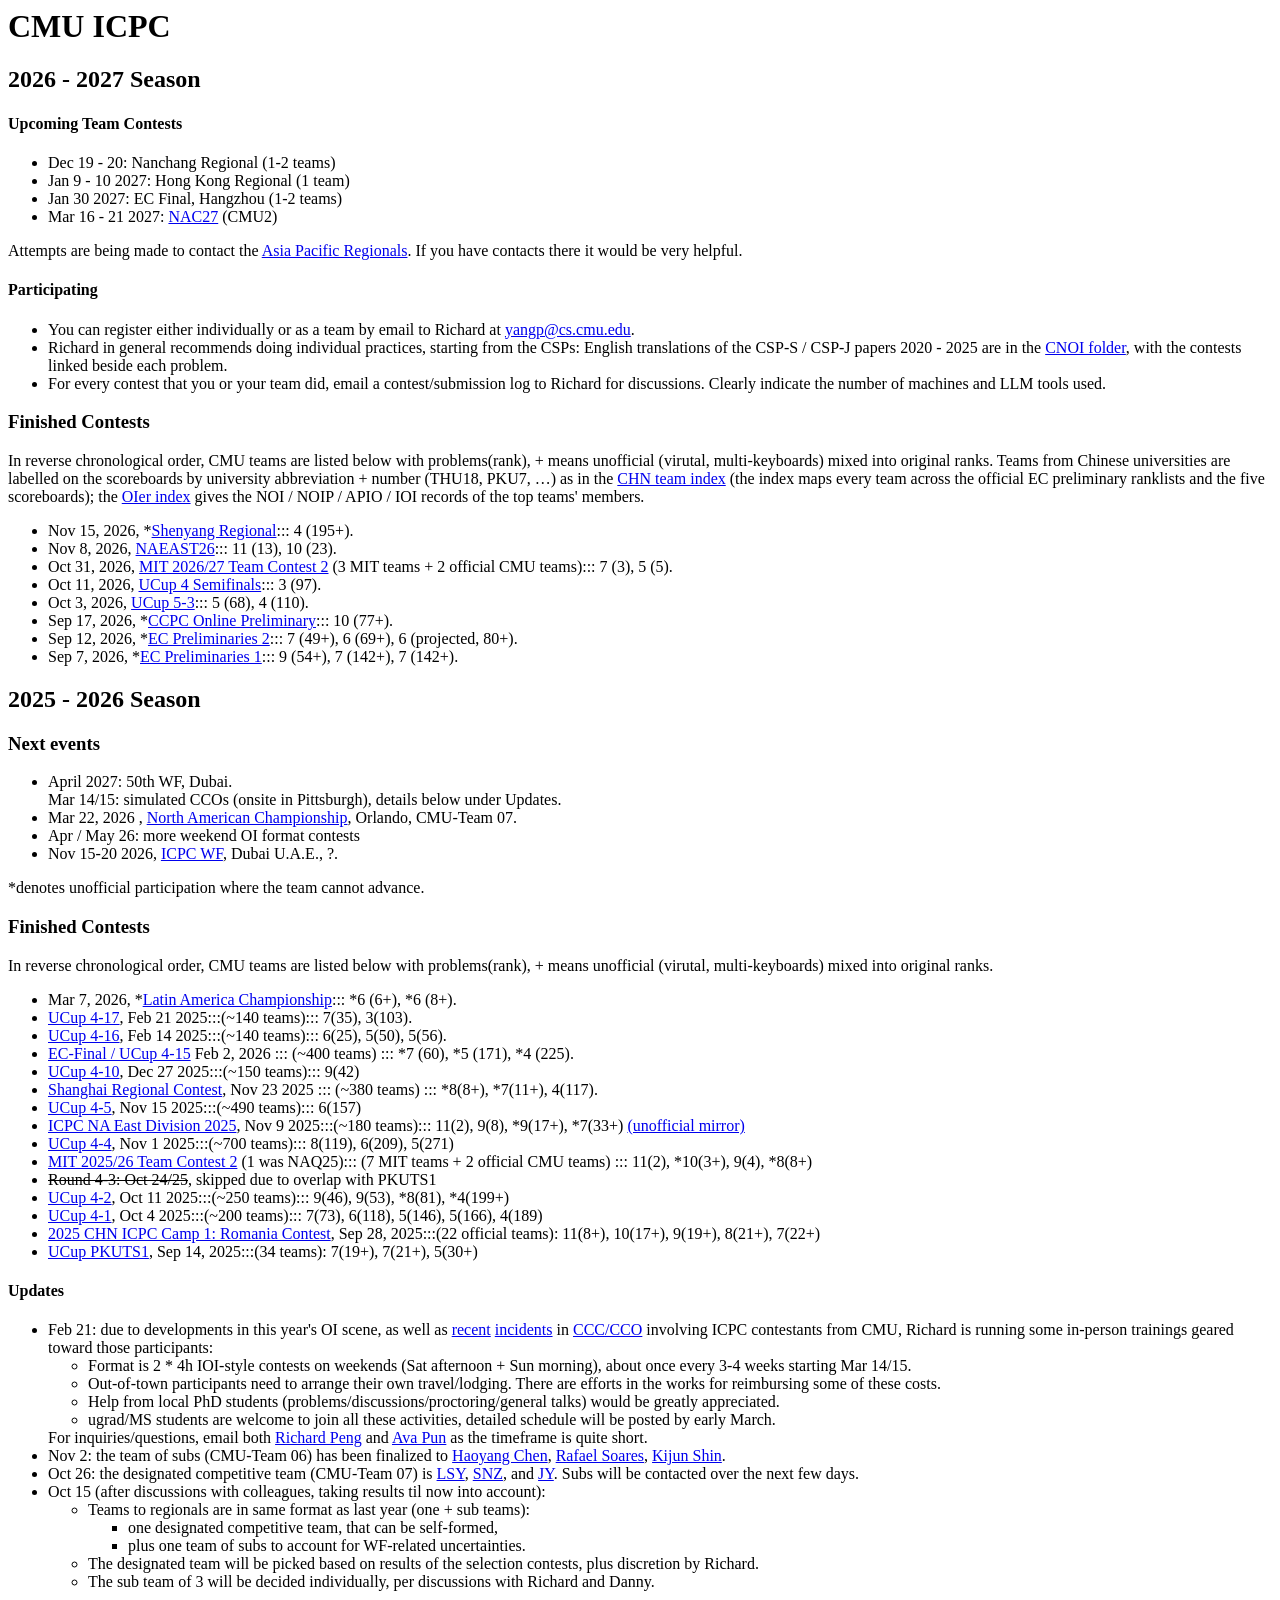
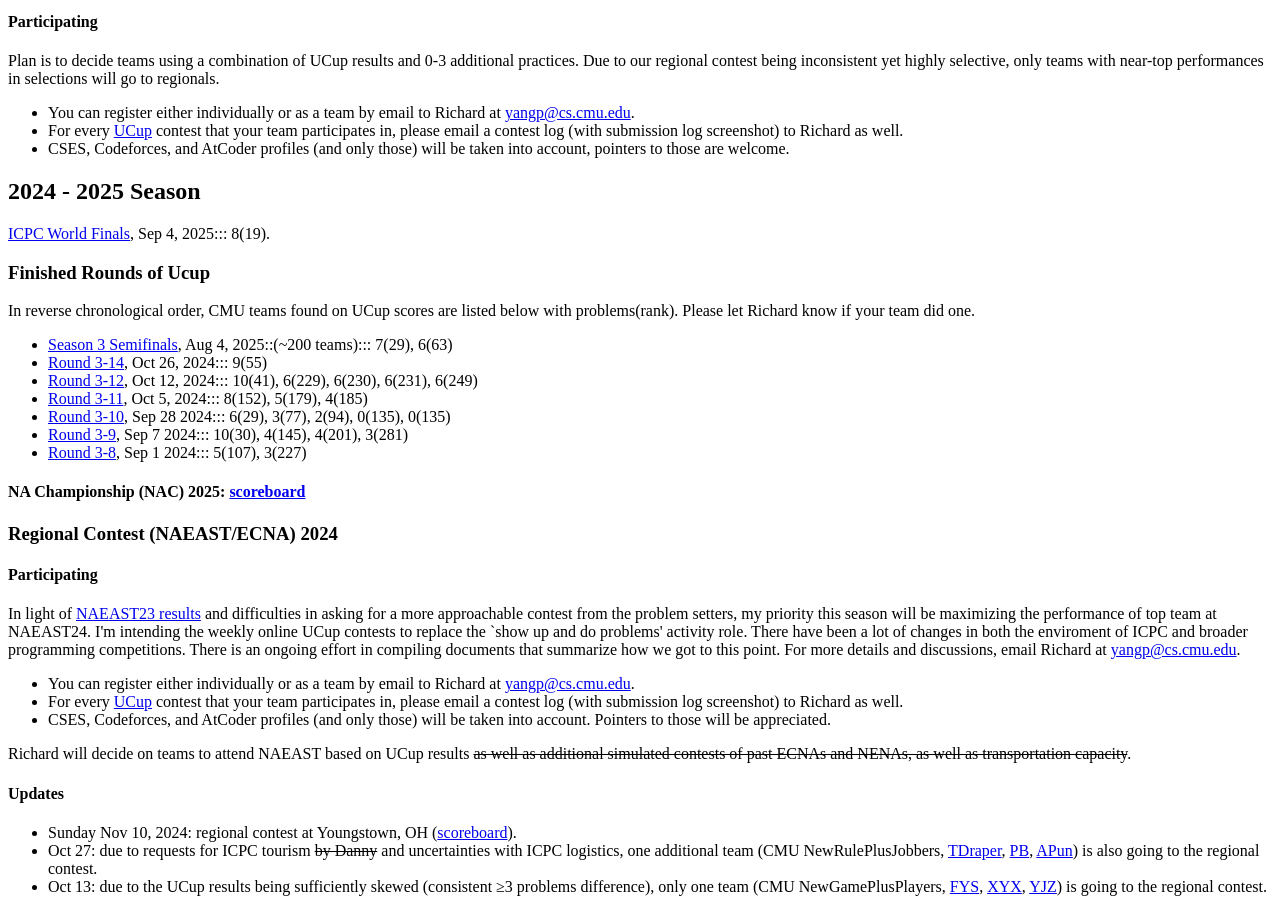
<file: index.html>
<HTML>

<!-- Google tag (gtag.js) -->
<script async src="https://www.googletagmanager.com/gtag/js?id=G-SMEXQMY9R0"></script>
<script>
  window.dataLayer = window.dataLayer || [];
  function gtag(){dataLayer.push(arguments);}
  gtag('js', new Date());

  gtag('config', 'G-SMEXQMY9R0');
</script>

<h1>CMU ICPC</h1>

<h2>2026 - 2027 Season</h2>

<h4>Upcoming Team Contests</h4>
<ul>
  <li>Dec 19 - 20: Nanchang Regional (1-2 teams)</li>
  <li>Jan 9 - 10 2027: Hong Kong Regional (1 team)</li>
  <li>Jan 30 2027: EC Final, Hangzhou (1-2 teams)</li>
  <li>Mar 16 - 21 2027: <A HREF = "https://nac.icpc.global/">NAC27</A> (CMU2)</li>
</ul>

<p>
Attempts are being made to contact the <A HREF = "https://icpc.global/regionals/finder/APSEP-2027">Asia Pacific Regionals</A>.
If you have contacts there it would be very helpful.
</p>

<h4>Participating</h4>

<ul>
<li>You can register either individually or as a team by email to Richard at <A HREF = "mailto: yangp@cs.cmu.edu">yangp@cs.cmu.edu</A>.</li>
<li>Richard in general recommends doing individual practices, starting from the CSPs: English translations of the CSP-S / CSP-J papers 2020 - 2025 are in the <A HREF = "https://github.com/rpeng233/CMUICPCwebsite/tree/main/CNOI">CNOI folder</A>, with the contests linked beside each problem.</li>
<li>For every contest that you or your team did, email a contest/submission log to Richard for discussions.
Clearly indicate the number of machines and LLM tools used.</li>
</ul>

<h3>Finished Contests</h3>

In reverse chronological order, CMU teams are listed below with problems(rank), + means unofficial (virutal, multi-keyboards) mixed into original ranks.

Teams from Chinese universities are labelled on the scoreboards by university abbreviation + number (THU18, PKU7, &hellip;) as in the <A HREF = "CHNTeamIndex26.html">CHN team index</A> (the index maps every team across the official EC preliminary ranklists and the five scoreboards); the <A HREF = "OIERindex.html">OIer index</A> gives the NOI / NOIP / APIO / IOI records of the top teams' members.

<ul>
<li>
Nov 15, 2026, *<A HREF = "20261115Shenyang.html">Shenyang Regional</A>::: 4 (195+).
</li>

<li>
Nov 8, 2026, <A HREF = "20261108NAEAST26.html">NAEAST26</A>::: 11 (13), 10 (23).
</li>

<li>
Oct 31, 2026, <A HREF = "20261031MITTeam2.html">MIT 2026/27 Team Contest 2</A> (3 MIT teams + 2 official CMU teams)::: 7 (3), 5 (5).
</li>

<li>
Oct 11, 2026, <A HREF = "20261011UCupSemi4.html">UCup 4 Semifinals</A>::: 3 (97).
</li>

<li>
Oct 3, 2026, <A HREF = "20261003UCup5-3.html">UCup 5-3</A>::: 5 (68), 4 (110).
</li>

<li>
Sep 17, 2026, *<A HREF = "20260917CCPCprelim.html">CCPC Online Preliminary</A>::: 10 (77+).
</li>

<li>
Sep 12, 2026, *<A HREF = "20260912ECprelim2.html">EC Preliminaries 2</A>::: 7 (49+), 6 (69+), 6 (projected, 80+).
</li>

<li>
Sep 7, 2026, *<A HREF = "20260907ECprelim1.html">EC Preliminaries 1</A>::: 9 (54+), 7 (142+), 7 (142+).
</li>
</ul>

<h2>2025 - 2026 Season</h2>

<h3>Next events</h3>

<ul>
<li>
April 2027: 50th WF, Dubai.
</li>
</li>
Mar 14/15: simulated CCOs (onsite in Pittsburgh), details below under Updates.
</li>
<li>
Mar 22, 2026 , <A HREF = "https://nac.icpc.global/">North American Championship</A>, Orlando, CMU-Team 07.
</li>
<li>
Apr / May 26: more weekend OI format contests
</li>
<li>
Nov 15-20 2026, <A HREF = "https://worldfinals.icpc.global/2026/">ICPC WF</A>, Dubai U.A.E., ?.
</li>
</ul>

*denotes unofficial participation where the team cannot advance.

<h3>Finished Contests</h3>

In reverse chronological order, CMU teams are listed below with problems(rank), + means unofficial (virutal, multi-keyboards) mixed into original ranks.

<ul>
<li>
Mar 7, 2026, *<A HREF = "20260307LAC26.html">Latin America Championship</A>::: *6 (6+), *6 (8+).
</li>
<li><A HREF = "20260221UCup4-17.pdf">UCup 4-17</A>, Feb 21 2025:::(~140 teams)::: 7(35), 3(103).</li> 
<li><A HREF = "20260214UCup4-16.pdf">UCup 4-16</A>, Feb 14 2025:::(~140 teams)::: 6(25), 5(50), 5(56).</li> 
<li> <A HREF = "20260202ECFinal.pdf">EC-Final / UCup 4-15</A> Feb 2, 2026 ::: (~400 teams) ::: *7 (60), *5 (171), *4 (225). </li>
<li><A HREF = "20251227UCup4-10.pdf">UCup 4-10</A>, Dec 27 2025:::(~150 teams)::: 9(42)</li> 
<li>
<A HREF = "20251123Shanghai.pdf">Shanghai Regional Contest</A>,
Nov 23 2025 ::: (~380 teams) ::: *8(8+), *7(11+), 4(117).
</li>
<li><A HREF = "20251115UCup4-5.pdf">UCup 4-5</A>, Nov 15 2025:::(~490 teams)::: 6(157)</li> 
<li><A HREF = "20251109NAEast25.pdf">ICPC NA East Division 2025</A>, Nov 9 2025:::(~180 teams)::: 11(2), 9(8), *9(17+), *7(33+)
  <A HREF = "https://open.kattis.com/contests/naeast25open/standings">(unofficial mirror)</A></li> 
<li><A HREF = "20251101UCup4-4.pdf">UCup 4-4</A>, Nov 1 2025:::(~700 teams)::: 8(119), 6(209), 5(271)</li> 
<li> <A HREF = "20251026MITTeam2.pdf">MIT 2025/26 Team Contest 2</A> (1 was NAQ25)::: (7 MIT teams + 2 official CMU teams) ::: 11(2), *10(3+), 9(4), *8(8+)</li>
<li><s>Round 4-3: Oct 24/25</s>, skipped due to overlap with PKUTS1</li>
<li><A HREF = "20251011UCup4-2.pdf">UCup 4-2</A>, Oct 11 2025:::(~250 teams)::: 9(46), 9(53), *8(81), *4(199+)</li> 
<li><A HREF = "20251004UCup4-1.pdf">UCup 4-1</A>, Oct 4 2025:::(~200 teams)::: 7(73), 6(118), 5(146), 5(166), 4(189)</li> 
<li><A HREF = "20250928CHNICPCCamp25-1.pdf">2025 CHN ICPC Camp 1: Romania Contest</A>, Sep 28, 2025:::(22 official teams): 11(8+), 10(17+), 9(19+), 8(21+), 7(22+)</li>
<li><A HREF = "20250914PKUTS25-1.pdf">UCup PKUTS1</A>, Sep 14, 2025:::(34 teams): 7(19+), 7(21+), 5(30+)</li>
</ul>


<h4>Updates</h4>

<ul>
<li> Feb 21: due to developments in this year's OI scene,
  as well as
  <A HREF = "https://qoj.ac/contest/1701/problem/8805">recent</A>
  <A HREF = "https://cemc.uwaterloo.ca/sites/default/files/documents/2025/2025CCCResults.pdf">incidents</A>
  in <A HREF = "https://cemc.uwaterloo.ca/contests/ccc">CCC/CCO</A>
  involving ICPC contestants from CMU,
  Richard is running some in-person trainings geared toward those participants:
  <ul>
    <li>Format is 2 * 4h IOI-style contests on weekends (Sat afternoon + Sun morning), about once every 3-4 weeks starting Mar 14/15.</li>
    <li>Out-of-town participants need to arrange their own travel/lodging. There are efforts in the works for reimbursing some of these costs.</li>
    <li>Help from local PhD students (problems/discussions/proctoring/general talks) would be greatly appreciated.</li>
    <li>ugrad/MS students are welcome to join all these activities, detailed schedule will be posted by early March.</li>
  </ul>
  For inquiries/questions, email both <A HREF = "https://www.cs.cmu.edu/~yangp/">Richard Peng</A> and <A HREF = "https://avapun.com/">Ava Pun</A> as the timeframe is quite short.
</li>
<li> Nov 2: the team of subs (CMU-Team 06) has been finalized to
  <A HREF = "https://codeforces.com/profile/piaoyun">Haoyang Chen</A>,
  <A HREF = "https://cphof.org/profile/codeforces:Deepesson">Rafael Soares</A>,
  <A HREF = "https://codeforces.com/profile/sharaelong">Kijun Shin</A>.
<li> Oct 26: the designated competitive team (CMU-Team 07) is
  <A HREF = "https://oier.baoshuo.dev/oier/43939">LSY</A>,
  <A HREF = "https://oier.baoshuo.dev/oier/34600">SNZ</A>, and
  <A HREF = "https://www.imo-official.org/participant_r.aspx?id=31975">JY</A>.
Subs will be contacted over the next few days.</li>
<li> Oct 15
(after discussions with colleagues, taking results til now into account):
<ul>
  <li>Teams to regionals are in same format as last year (one + sub teams):
     <ul>
       <li>one designated competitive team, that can be self-formed,</li>
       <li>plus one team of subs to account for WF-related uncertainties.</li>
     </ul>
  </li>
  <li>The designated team will be picked based on results of the selection contests, plus discretion by Richard.</li>
  <li>The sub team of 3 will be decided individually, per discussions with Richard and Danny.</li>
</ul>
</li>
</ul>

<h4>Participating</h4>

Plan is to decide teams using a combination of UCup results and 0-3 additional practices. Due to our regional contest being inconsistent yet highly selective, only teams with near-top performances in selections will go to regionals.

<ul>
<li>You can register either individually or as a team by email to Richard at <A HREF = "mailto: yangp@cs.cmu.edu">yangp@cs.cmu.edu</A>.</li>
<li>For every <a href = "https://ucup.ac/">UCup</a> contest that your team participates in, please email a contest log (with submission log screenshot) to Richard as well.</li>
<li>CSES, Codeforces, and AtCoder profiles (and only those) will be taken into account, pointers to those are welcome.</li>
</ul>


<h2>2024 - 2025 Season</h2>

<A HREF = "20250904WF.pdf">ICPC World Finals</A>, Sep 4, 2025::: 8(19).

<h3>Finished Rounds of Ucup</h3>

In reverse chronological order, CMU teams found on UCup scores are listed below with problems(rank).
Please let Richard know if your team did one.

<ul>

<li><A HREF = "20250824UCup3-semi.pdf">Season 3 Semifinals</A>, Aug 4, 2025::(~200 teams)::: 7(29), 6(63)</li>
<li><A HREF = "20241026UCup3-14.pdf">Round 3-14</A>, Oct 26, 2024::: 9(55)</li>
<li><A HREF = "20241012UCup3-12.pdf">Round 3-12</A>, Oct 12, 2024::: 10(41), 6(229), 6(230), 6(231), 6(249)</li>
<li><A HREF = "20241005UCup3-11.pdf">Round 3-11</A>, Oct 5, 2024::: 8(152), 5(179), 4(185)</li>
<li><A HREF = "20240928UCup3-10.pdf">Round 3-10</A>, Sep 28 2024::: 6(29), 3(77), 2(94), 0(135), 0(135)</li>
<li><A HREF = "20240907UCup3-9.pdf">Round 3-9</A>, Sep 7 2024::: 10(30), 4(145), 4(201), 3(281)</li>
<li><A HREF = "20240901UCup3-8.pdf">Round 3-8</A>, Sep 1 2024::: 5(107), 3(227) </li>

</ul>


<h4>NA Championship (NAC) 2025: <A HREF = "20250527NAC.pdf">scoreboard</A></h4>

<h3>Regional Contest (NAEAST/ECNA) 2024</h3>

<h4>Participating</h4>

In light of <A HREF = "https://naeast23.kattis.com/contests/naeast23/standings">NAEAST23 results</A> and difficulties in asking for a more approachable contest from the problem setters, my priority this season will be maximizing the performance of top team at NAEAST24.
I'm intending the weekly online UCup contests to replace the `show up and do problems' activity role.

There have been a lot of changes in both the enviroment of ICPC and broader programming competitions.
There is an ongoing effort in compiling documents that summarize how we got to this point.
For more details and discussions, email Richard at <A HREF = "mailto: yangp@cs.cmu.edu">yangp@cs.cmu.edu</A>.

<ul>
<li>You can register either individually or as a team by email to Richard at <A HREF = "mailto: yangp@cs.cmu.edu">yangp@cs.cmu.edu</A>.</li>
<li>For every <a href = "https://ucup.ac/">UCup</a> contest that your team participates in, please email a contest log (with submission log screenshot) to Richard as well.</li>
<li>CSES, Codeforces, and AtCoder profiles (and only those) will be taken into account. Pointers to those will be appreciated.</li>
</ul>

<p>
Richard will decide on teams to attend NAEAST based on UCup results
<s>as well as additional simulated contests of past ECNAs and NENAs,
as well as transportation capacity</s>.
</p>

<h4>Updates</h4>

<ul>
<li>Sunday Nov 10, 2024: regional contest at Youngstown, OH
(<A HREF = "20241110NAEAST.pdf">scoreboard</A>).
</li>
<li>Oct 27: due to requests for ICPC tourism <s>by Danny</s> and uncertainties with ICPC logistics,
one additional team (CMU NewRulePlusJobbers,
<A HREF = "https://cphof.org/profile/icpc:Thomas%20Draper">TDraper</A>,
<A HREF = "https://cphof.org/profile/codeforces:p_b_p_b">PB</A>,
<A HREF = "https://cphof.org/profile/codeforces:AvaLovelace">APun</A>)
is also going to the regional contest.
</li>
<li>Oct 13: due to the UCup results being sufficiently skewed
(consistent &ge;3 problems difference),
only one team (CMU NewGamePlusPlayers,
<A HREF = "https://cphof.org/profile/codeforces:Warriors_fsy">FYS</A>,
<A HREF = "https://cphof.org/profile/icpc:Yixuan%20Xu">XYX</A>,
<A HREF = "https://cphof.org/profile/icpc:Junzhao%20Yang">YJZ</A>)
is going to the regional contest.
</li>
</ul>

</HTML>
</file>
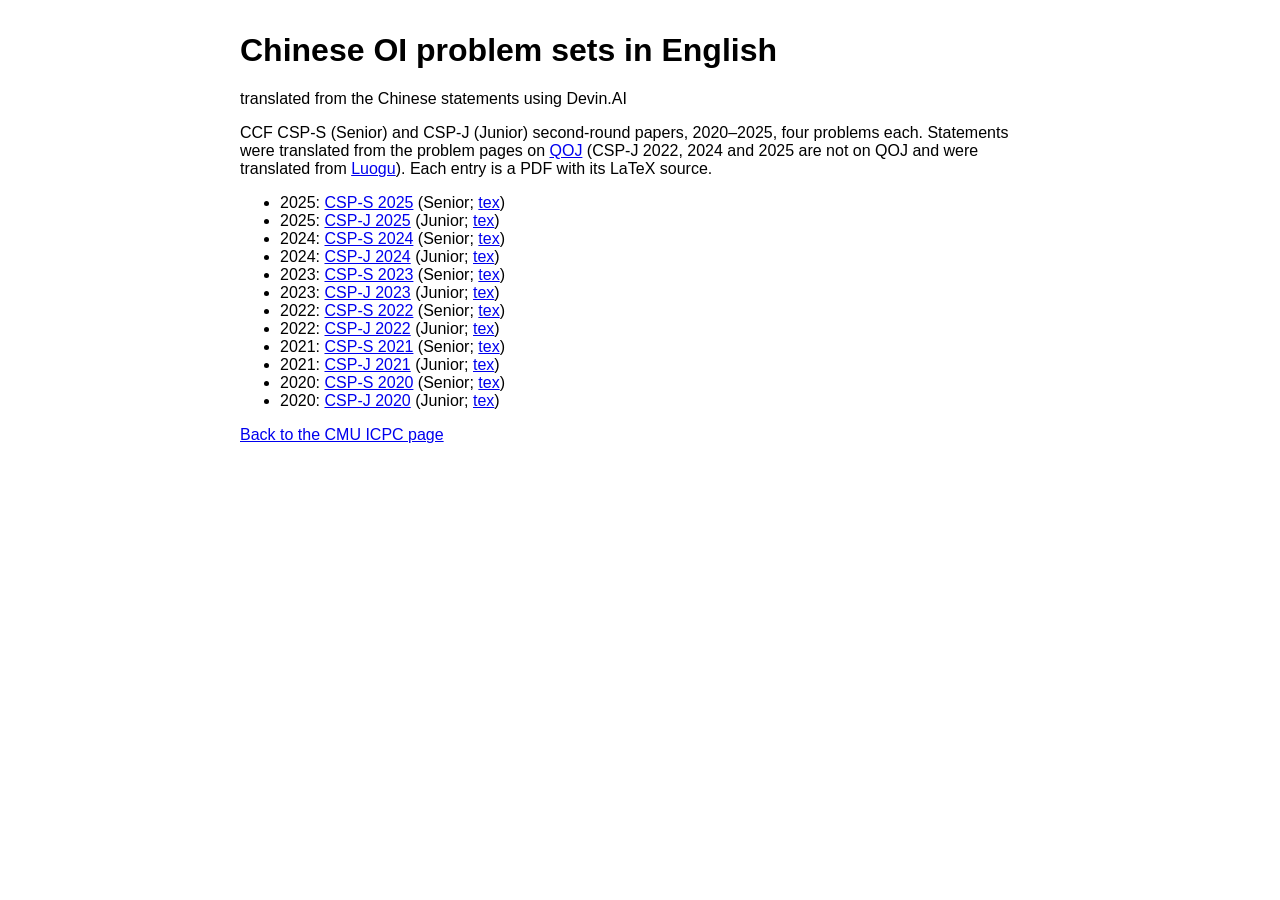
<file: CNOI/index.html>
<!DOCTYPE html>
<html><head><meta charset="utf-8"><title>CNOI - translated problem sets</title>
<style>body{font-family:sans-serif;max-width:50em;margin:2em auto}</style></head>
<body>
<h1>Chinese OI problem sets in English</h1>
<p class="sub">translated from the Chinese statements using Devin.AI</p>
<p>CCF CSP-S (Senior) and CSP-J (Junior) second-round papers, 2020&ndash;2025, four problems each.
Statements were translated from the problem pages on <a href="https://qoj.ac/">QOJ</a>
(CSP-J 2022, 2024 and 2025 are not on QOJ and were translated from <a href="https://www.luogu.com.cn/">Luogu</a>).
Each entry is a PDF with its LaTeX source.</p>
<ul>
  <li>2025: <a href="CSP-S2025.pdf">CSP-S 2025</a> (Senior; <a href="CSP-S2025.tex">tex</a>)</li>
  <li>2025: <a href="CSP-J2025.pdf">CSP-J 2025</a> (Junior; <a href="CSP-J2025.tex">tex</a>)</li>
  <li>2024: <a href="CSP-S2024.pdf">CSP-S 2024</a> (Senior; <a href="CSP-S2024.tex">tex</a>)</li>
  <li>2024: <a href="CSP-J2024.pdf">CSP-J 2024</a> (Junior; <a href="CSP-J2024.tex">tex</a>)</li>
  <li>2023: <a href="CSP-S2023.pdf">CSP-S 2023</a> (Senior; <a href="CSP-S2023.tex">tex</a>)</li>
  <li>2023: <a href="CSP-J2023.pdf">CSP-J 2023</a> (Junior; <a href="CSP-J2023.tex">tex</a>)</li>
  <li>2022: <a href="CSP-S2022.pdf">CSP-S 2022</a> (Senior; <a href="CSP-S2022.tex">tex</a>)</li>
  <li>2022: <a href="CSP-J2022.pdf">CSP-J 2022</a> (Junior; <a href="CSP-J2022.tex">tex</a>)</li>
  <li>2021: <a href="CSP-S2021.pdf">CSP-S 2021</a> (Senior; <a href="CSP-S2021.tex">tex</a>)</li>
  <li>2021: <a href="CSP-J2021.pdf">CSP-J 2021</a> (Junior; <a href="CSP-J2021.tex">tex</a>)</li>
  <li>2020: <a href="CSP-S2020.pdf">CSP-S 2020</a> (Senior; <a href="CSP-S2020.tex">tex</a>)</li>
  <li>2020: <a href="CSP-J2020.pdf">CSP-J 2020</a> (Junior; <a href="CSP-J2020.tex">tex</a>)</li>
</ul>
<p><a href="../index.html">Back to the CMU ICPC page</a></p>
</body></html>
</file>
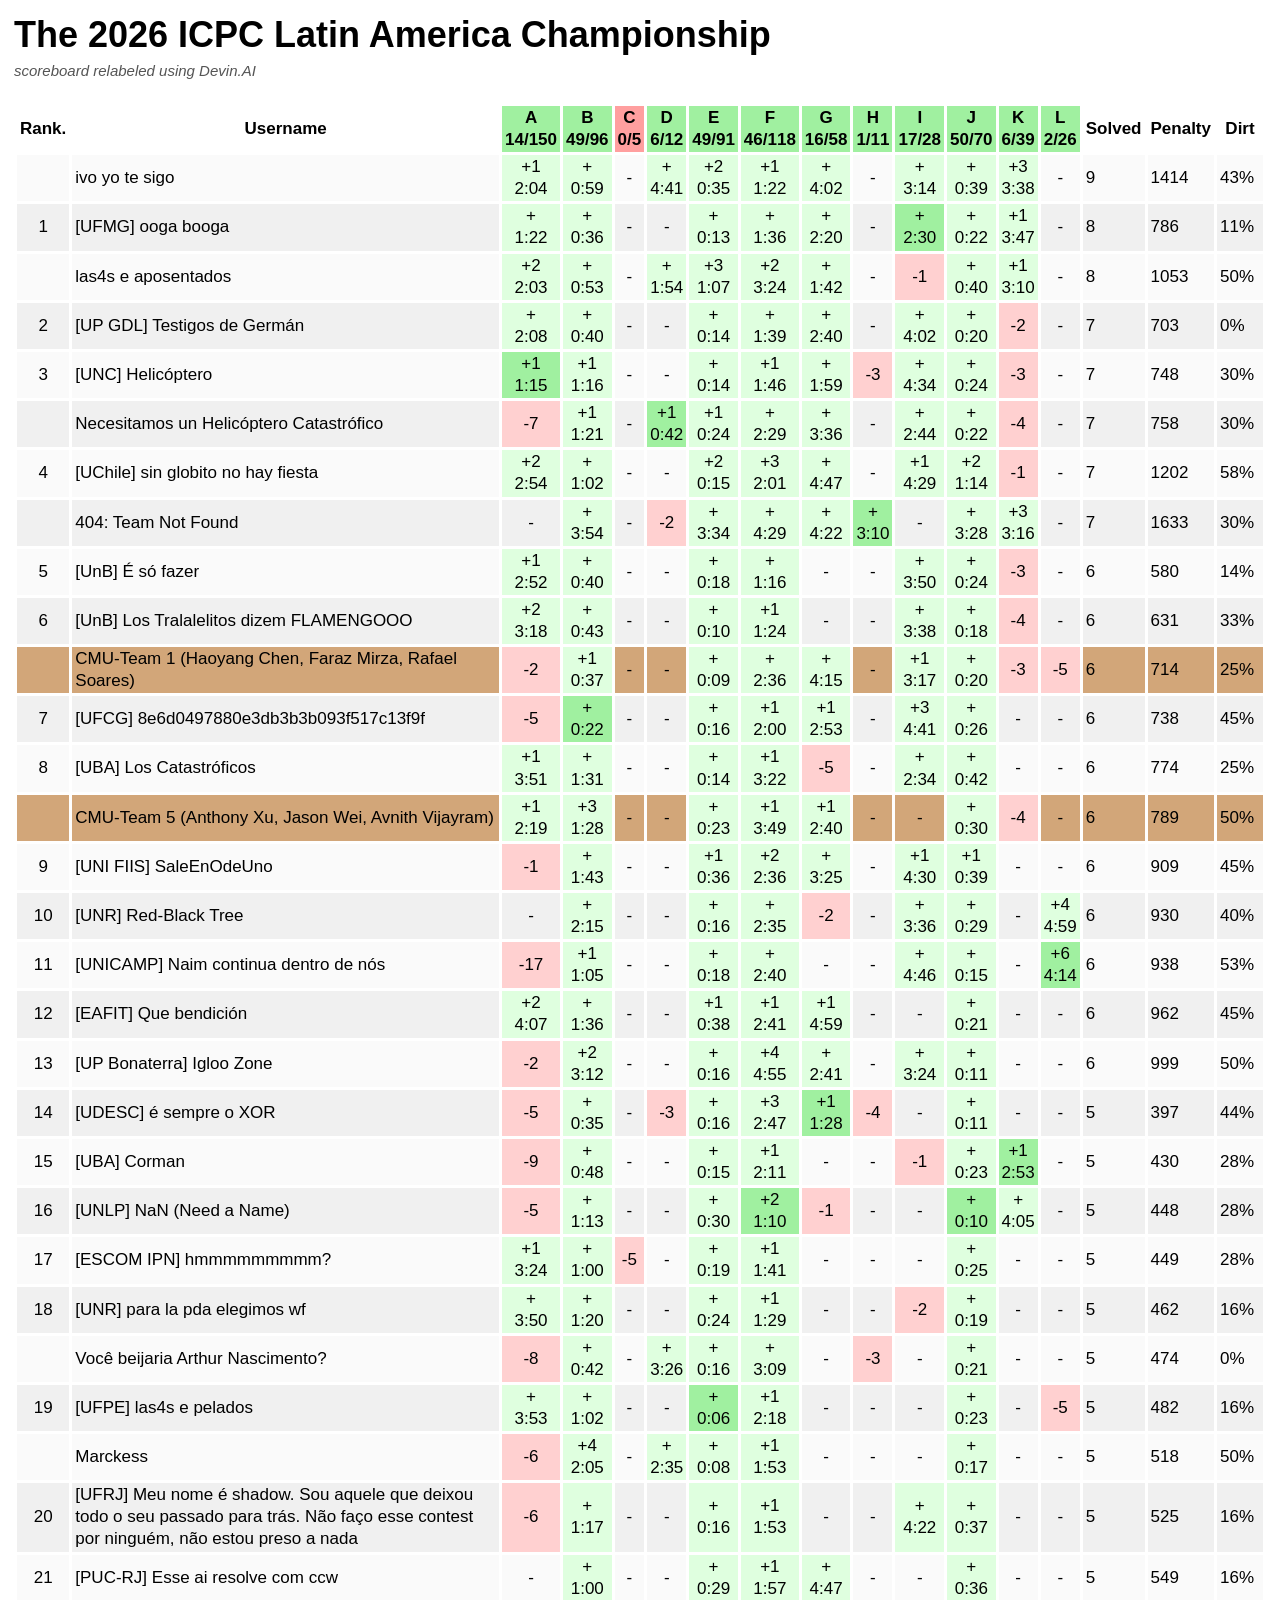
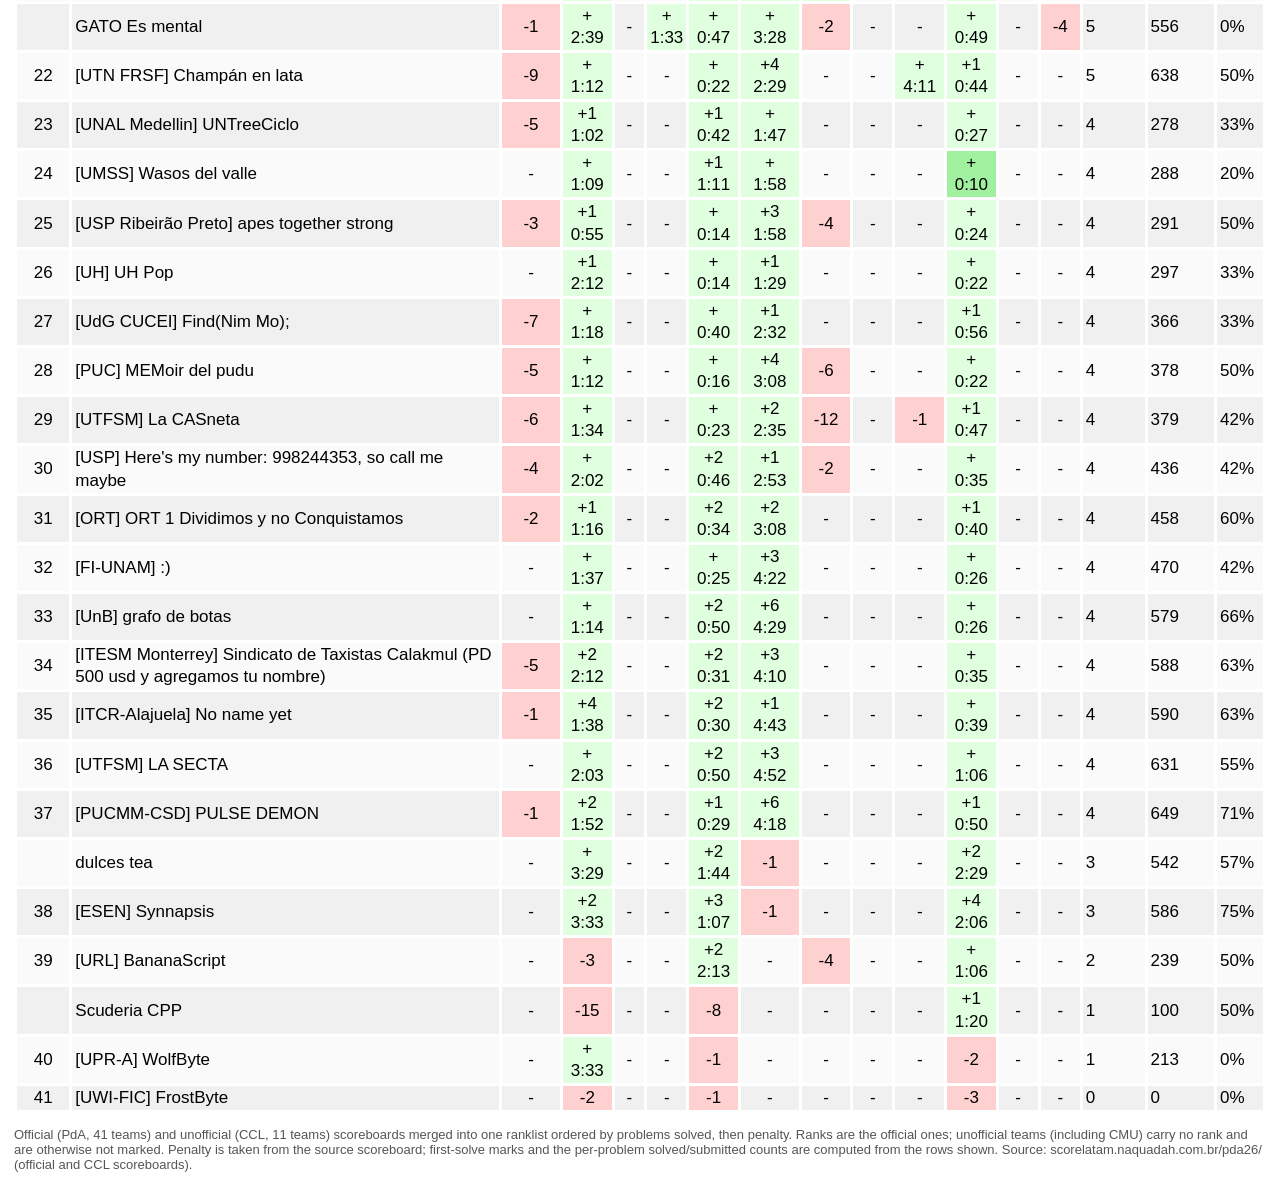
<file: 20260307LAC26.html>
<!DOCTYPE html>
<html lang="en"><head><meta charset="utf-8">
<meta name="viewport" content="width=device-width, initial-scale=1">
<title>LAC26 - The 2026 ICPC Latin America Championship</title>
<style>
  body { font-family: Roboto, Arial, Helvetica, "PingFang SC", "Microsoft YaHei", sans-serif; font-size: 17px; color: #000; background: #fff; margin: 14px; }
  h1 { font-size: 36px; font-weight: 700; margin: 4px 0 6px; }
  .sub { font-size: 15px; font-style: italic; color: #555; margin: 0 0 24px; }
  table { border-collapse: separate; border-spacing: 3px; }
  th, td { padding: 1px 3px; text-align: center; vertical-align: middle; white-space: nowrap; line-height: 1.3; }
  th { font-weight: 700; }
  th.p { background: #a0f0a0; }
  th.p0 { background: #ff9f9f; }
  td.rk { min-width: 46px; }
  td.nm { text-align: left; white-space: normal; min-width: 420px; max-width: 480px; }
  td.st { text-align: left; min-width: 40px; }
  tbody tr:nth-child(odd) td { background: #fafafa; }
  tbody tr:nth-child(even) td { background: #f0f0f0; }
  tbody tr td.ac { background: #dfffdf; }
  tbody tr td.fs { background: #a0f0a0; }
  tbody tr td.wa { background: #ffd0d0; }
  tbody tr td.proj { font-size: 13px; font-weight: 700; color: #333; background:
    linear-gradient(to top right, transparent calc(50% - 1px), #555 calc(50% - 1px), #555 calc(50% + 1px), transparent calc(50% + 1px)),
    linear-gradient(to bottom right, transparent calc(50% - 1px), #555 calc(50% - 1px), #555 calc(50% + 1px), transparent calc(50% + 1px)),
    #dfffdf; }
  tbody tr.cmu td.rk, tbody tr.cmu td.nm, tbody tr.cmu td.st, tbody tr.cmu td.na { background: #d2a679; }
  .tag { font-size: 13px; font-style: italic; color: #333; }
  .foot { font-size: 13px; color: #555; margin: 14px 0 24px; }
</style></head><body>
<h1>The 2026 ICPC Latin America Championship</h1>
<p class="sub">scoreboard relabeled using Devin.AI</p>
<table>
<thead><tr><th>Rank.</th><th>Username</th><th class="p">A<br>14/150</th><th class="p">B<br>49/96</th><th class="p0">C<br>0/5</th><th class="p">D<br>6/12</th><th class="p">E<br>49/91</th><th class="p">F<br>46/118</th><th class="p">G<br>16/58</th><th class="p">H<br>1/11</th><th class="p">I<br>17/28</th><th class="p">J<br>50/70</th><th class="p">K<br>6/39</th><th class="p">L<br>2/26</th><th>Solved</th><th>Penalty</th><th>Dirt</th></tr></thead>
<tbody>
<tr><td class="rk"></td><td class="nm">ivo yo te sigo</td><td class="ac">+1<br>2:04</td><td class="ac">+<br>0:59</td><td class="na">-</td><td class="ac">+<br>4:41</td><td class="ac">+2<br>0:35</td><td class="ac">+1<br>1:22</td><td class="ac">+<br>4:02</td><td class="na">-</td><td class="ac">+<br>3:14</td><td class="ac">+<br>0:39</td><td class="ac">+3<br>3:38</td><td class="na">-</td><td class="st">9</td><td class="st">1414</td><td class="st">43%</td></tr>
<tr><td class="rk">1</td><td class="nm">[UFMG] ooga booga</td><td class="ac">+<br>1:22</td><td class="ac">+<br>0:36</td><td class="na">-</td><td class="na">-</td><td class="ac">+<br>0:13</td><td class="ac">+<br>1:36</td><td class="ac">+<br>2:20</td><td class="na">-</td><td class="fs">+<br>2:30</td><td class="ac">+<br>0:22</td><td class="ac">+1<br>3:47</td><td class="na">-</td><td class="st">8</td><td class="st">786</td><td class="st">11%</td></tr>
<tr><td class="rk"></td><td class="nm">las4s e aposentados</td><td class="ac">+2<br>2:03</td><td class="ac">+<br>0:53</td><td class="na">-</td><td class="ac">+<br>1:54</td><td class="ac">+3<br>1:07</td><td class="ac">+2<br>3:24</td><td class="ac">+<br>1:42</td><td class="na">-</td><td class="wa">-1</td><td class="ac">+<br>0:40</td><td class="ac">+1<br>3:10</td><td class="na">-</td><td class="st">8</td><td class="st">1053</td><td class="st">50%</td></tr>
<tr><td class="rk">2</td><td class="nm">[UP GDL] Testigos de Germán</td><td class="ac">+<br>2:08</td><td class="ac">+<br>0:40</td><td class="na">-</td><td class="na">-</td><td class="ac">+<br>0:14</td><td class="ac">+<br>1:39</td><td class="ac">+<br>2:40</td><td class="na">-</td><td class="ac">+<br>4:02</td><td class="ac">+<br>0:20</td><td class="wa">-2</td><td class="na">-</td><td class="st">7</td><td class="st">703</td><td class="st">0%</td></tr>
<tr><td class="rk">3</td><td class="nm">[UNC] Helicóptero</td><td class="fs">+1<br>1:15</td><td class="ac">+1<br>1:16</td><td class="na">-</td><td class="na">-</td><td class="ac">+<br>0:14</td><td class="ac">+1<br>1:46</td><td class="ac">+<br>1:59</td><td class="wa">-3</td><td class="ac">+<br>4:34</td><td class="ac">+<br>0:24</td><td class="wa">-3</td><td class="na">-</td><td class="st">7</td><td class="st">748</td><td class="st">30%</td></tr>
<tr><td class="rk"></td><td class="nm">Necesitamos un Helicóptero Catastrófico</td><td class="wa">-7</td><td class="ac">+1<br>1:21</td><td class="na">-</td><td class="fs">+1<br>0:42</td><td class="ac">+1<br>0:24</td><td class="ac">+<br>2:29</td><td class="ac">+<br>3:36</td><td class="na">-</td><td class="ac">+<br>2:44</td><td class="ac">+<br>0:22</td><td class="wa">-4</td><td class="na">-</td><td class="st">7</td><td class="st">758</td><td class="st">30%</td></tr>
<tr><td class="rk">4</td><td class="nm">[UChile] sin globito no hay fiesta</td><td class="ac">+2<br>2:54</td><td class="ac">+<br>1:02</td><td class="na">-</td><td class="na">-</td><td class="ac">+2<br>0:15</td><td class="ac">+3<br>2:01</td><td class="ac">+<br>4:47</td><td class="na">-</td><td class="ac">+1<br>4:29</td><td class="ac">+2<br>1:14</td><td class="wa">-1</td><td class="na">-</td><td class="st">7</td><td class="st">1202</td><td class="st">58%</td></tr>
<tr><td class="rk"></td><td class="nm">404: Team Not Found</td><td class="na">-</td><td class="ac">+<br>3:54</td><td class="na">-</td><td class="wa">-2</td><td class="ac">+<br>3:34</td><td class="ac">+<br>4:29</td><td class="ac">+<br>4:22</td><td class="fs">+<br>3:10</td><td class="na">-</td><td class="ac">+<br>3:28</td><td class="ac">+3<br>3:16</td><td class="na">-</td><td class="st">7</td><td class="st">1633</td><td class="st">30%</td></tr>
<tr><td class="rk">5</td><td class="nm">[UnB] É só fazer</td><td class="ac">+1<br>2:52</td><td class="ac">+<br>0:40</td><td class="na">-</td><td class="na">-</td><td class="ac">+<br>0:18</td><td class="ac">+<br>1:16</td><td class="na">-</td><td class="na">-</td><td class="ac">+<br>3:50</td><td class="ac">+<br>0:24</td><td class="wa">-3</td><td class="na">-</td><td class="st">6</td><td class="st">580</td><td class="st">14%</td></tr>
<tr><td class="rk">6</td><td class="nm">[UnB] Los Tralalelitos dizem FLAMENGOOO</td><td class="ac">+2<br>3:18</td><td class="ac">+<br>0:43</td><td class="na">-</td><td class="na">-</td><td class="ac">+<br>0:10</td><td class="ac">+1<br>1:24</td><td class="na">-</td><td class="na">-</td><td class="ac">+<br>3:38</td><td class="ac">+<br>0:18</td><td class="wa">-4</td><td class="na">-</td><td class="st">6</td><td class="st">631</td><td class="st">33%</td></tr>
<tr class="cmu"><td class="rk"></td><td class="nm">CMU-Team 1 (Haoyang Chen, Faraz Mirza, Rafael Soares)</td><td class="wa">-2</td><td class="ac">+1<br>0:37</td><td class="na">-</td><td class="na">-</td><td class="ac">+<br>0:09</td><td class="ac">+<br>2:36</td><td class="ac">+<br>4:15</td><td class="na">-</td><td class="ac">+1<br>3:17</td><td class="ac">+<br>0:20</td><td class="wa">-3</td><td class="wa">-5</td><td class="st">6</td><td class="st">714</td><td class="st">25%</td></tr>
<tr><td class="rk">7</td><td class="nm">[UFCG] 8e6d0497880e3db3b3b093f517c13f9f</td><td class="wa">-5</td><td class="fs">+<br>0:22</td><td class="na">-</td><td class="na">-</td><td class="ac">+<br>0:16</td><td class="ac">+1<br>2:00</td><td class="ac">+1<br>2:53</td><td class="na">-</td><td class="ac">+3<br>4:41</td><td class="ac">+<br>0:26</td><td class="na">-</td><td class="na">-</td><td class="st">6</td><td class="st">738</td><td class="st">45%</td></tr>
<tr><td class="rk">8</td><td class="nm">[UBA] Los Catastróficos</td><td class="ac">+1<br>3:51</td><td class="ac">+<br>1:31</td><td class="na">-</td><td class="na">-</td><td class="ac">+<br>0:14</td><td class="ac">+1<br>3:22</td><td class="wa">-5</td><td class="na">-</td><td class="ac">+<br>2:34</td><td class="ac">+<br>0:42</td><td class="na">-</td><td class="na">-</td><td class="st">6</td><td class="st">774</td><td class="st">25%</td></tr>
<tr class="cmu"><td class="rk"></td><td class="nm">CMU-Team 5 (Anthony Xu, Jason Wei, Avnith Vijayram)</td><td class="ac">+1<br>2:19</td><td class="ac">+3<br>1:28</td><td class="na">-</td><td class="na">-</td><td class="ac">+<br>0:23</td><td class="ac">+1<br>3:49</td><td class="ac">+1<br>2:40</td><td class="na">-</td><td class="na">-</td><td class="ac">+<br>0:30</td><td class="wa">-4</td><td class="na">-</td><td class="st">6</td><td class="st">789</td><td class="st">50%</td></tr>
<tr><td class="rk">9</td><td class="nm">[UNI FIIS] SaleEnOdeUno</td><td class="wa">-1</td><td class="ac">+<br>1:43</td><td class="na">-</td><td class="na">-</td><td class="ac">+1<br>0:36</td><td class="ac">+2<br>2:36</td><td class="ac">+<br>3:25</td><td class="na">-</td><td class="ac">+1<br>4:30</td><td class="ac">+1<br>0:39</td><td class="na">-</td><td class="na">-</td><td class="st">6</td><td class="st">909</td><td class="st">45%</td></tr>
<tr><td class="rk">10</td><td class="nm">[UNR] Red-Black Tree</td><td class="na">-</td><td class="ac">+<br>2:15</td><td class="na">-</td><td class="na">-</td><td class="ac">+<br>0:16</td><td class="ac">+<br>2:35</td><td class="wa">-2</td><td class="na">-</td><td class="ac">+<br>3:36</td><td class="ac">+<br>0:29</td><td class="na">-</td><td class="ac">+4<br>4:59</td><td class="st">6</td><td class="st">930</td><td class="st">40%</td></tr>
<tr><td class="rk">11</td><td class="nm">[UNICAMP] Naim continua dentro de nós</td><td class="wa">-17</td><td class="ac">+1<br>1:05</td><td class="na">-</td><td class="na">-</td><td class="ac">+<br>0:18</td><td class="ac">+<br>2:40</td><td class="na">-</td><td class="na">-</td><td class="ac">+<br>4:46</td><td class="ac">+<br>0:15</td><td class="na">-</td><td class="fs">+6<br>4:14</td><td class="st">6</td><td class="st">938</td><td class="st">53%</td></tr>
<tr><td class="rk">12</td><td class="nm">[EAFIT] Que bendición</td><td class="ac">+2<br>4:07</td><td class="ac">+<br>1:36</td><td class="na">-</td><td class="na">-</td><td class="ac">+1<br>0:38</td><td class="ac">+1<br>2:41</td><td class="ac">+1<br>4:59</td><td class="na">-</td><td class="na">-</td><td class="ac">+<br>0:21</td><td class="na">-</td><td class="na">-</td><td class="st">6</td><td class="st">962</td><td class="st">45%</td></tr>
<tr><td class="rk">13</td><td class="nm">[UP Bonaterra] Igloo Zone</td><td class="wa">-2</td><td class="ac">+2<br>3:12</td><td class="na">-</td><td class="na">-</td><td class="ac">+<br>0:16</td><td class="ac">+4<br>4:55</td><td class="ac">+<br>2:41</td><td class="na">-</td><td class="ac">+<br>3:24</td><td class="ac">+<br>0:11</td><td class="na">-</td><td class="na">-</td><td class="st">6</td><td class="st">999</td><td class="st">50%</td></tr>
<tr><td class="rk">14</td><td class="nm">[UDESC] é sempre o XOR</td><td class="wa">-5</td><td class="ac">+<br>0:35</td><td class="na">-</td><td class="wa">-3</td><td class="ac">+<br>0:16</td><td class="ac">+3<br>2:47</td><td class="fs">+1<br>1:28</td><td class="wa">-4</td><td class="na">-</td><td class="ac">+<br>0:11</td><td class="na">-</td><td class="na">-</td><td class="st">5</td><td class="st">397</td><td class="st">44%</td></tr>
<tr><td class="rk">15</td><td class="nm">[UBA] Corman</td><td class="wa">-9</td><td class="ac">+<br>0:48</td><td class="na">-</td><td class="na">-</td><td class="ac">+<br>0:15</td><td class="ac">+1<br>2:11</td><td class="na">-</td><td class="na">-</td><td class="wa">-1</td><td class="ac">+<br>0:23</td><td class="fs">+1<br>2:53</td><td class="na">-</td><td class="st">5</td><td class="st">430</td><td class="st">28%</td></tr>
<tr><td class="rk">16</td><td class="nm">[UNLP] NaN (Need a Name)</td><td class="wa">-5</td><td class="ac">+<br>1:13</td><td class="na">-</td><td class="na">-</td><td class="ac">+<br>0:30</td><td class="fs">+2<br>1:10</td><td class="wa">-1</td><td class="na">-</td><td class="na">-</td><td class="fs">+<br>0:10</td><td class="ac">+<br>4:05</td><td class="na">-</td><td class="st">5</td><td class="st">448</td><td class="st">28%</td></tr>
<tr><td class="rk">17</td><td class="nm">[ESCOM IPN] hmmmmmmmmm?</td><td class="ac">+1<br>3:24</td><td class="ac">+<br>1:00</td><td class="wa">-5</td><td class="na">-</td><td class="ac">+<br>0:19</td><td class="ac">+1<br>1:41</td><td class="na">-</td><td class="na">-</td><td class="na">-</td><td class="ac">+<br>0:25</td><td class="na">-</td><td class="na">-</td><td class="st">5</td><td class="st">449</td><td class="st">28%</td></tr>
<tr><td class="rk">18</td><td class="nm">[UNR] para la pda elegimos wf</td><td class="ac">+<br>3:50</td><td class="ac">+<br>1:20</td><td class="na">-</td><td class="na">-</td><td class="ac">+<br>0:24</td><td class="ac">+1<br>1:29</td><td class="na">-</td><td class="na">-</td><td class="wa">-2</td><td class="ac">+<br>0:19</td><td class="na">-</td><td class="na">-</td><td class="st">5</td><td class="st">462</td><td class="st">16%</td></tr>
<tr><td class="rk"></td><td class="nm">Você beijaria Arthur Nascimento?</td><td class="wa">-8</td><td class="ac">+<br>0:42</td><td class="na">-</td><td class="ac">+<br>3:26</td><td class="ac">+<br>0:16</td><td class="ac">+<br>3:09</td><td class="na">-</td><td class="wa">-3</td><td class="na">-</td><td class="ac">+<br>0:21</td><td class="na">-</td><td class="na">-</td><td class="st">5</td><td class="st">474</td><td class="st">0%</td></tr>
<tr><td class="rk">19</td><td class="nm">[UFPE] las4s e pelados</td><td class="ac">+<br>3:53</td><td class="ac">+<br>1:02</td><td class="na">-</td><td class="na">-</td><td class="fs">+<br>0:06</td><td class="ac">+1<br>2:18</td><td class="na">-</td><td class="na">-</td><td class="na">-</td><td class="ac">+<br>0:23</td><td class="na">-</td><td class="wa">-5</td><td class="st">5</td><td class="st">482</td><td class="st">16%</td></tr>
<tr><td class="rk"></td><td class="nm">Marckess</td><td class="wa">-6</td><td class="ac">+4<br>2:05</td><td class="na">-</td><td class="ac">+<br>2:35</td><td class="ac">+<br>0:08</td><td class="ac">+1<br>1:53</td><td class="na">-</td><td class="na">-</td><td class="na">-</td><td class="ac">+<br>0:17</td><td class="na">-</td><td class="na">-</td><td class="st">5</td><td class="st">518</td><td class="st">50%</td></tr>
<tr><td class="rk">20</td><td class="nm">[UFRJ] Meu nome é shadow. Sou aquele que deixou todo o seu passado para trás. Não faço esse contest por ninguém, não estou preso a nada</td><td class="wa">-6</td><td class="ac">+<br>1:17</td><td class="na">-</td><td class="na">-</td><td class="ac">+<br>0:16</td><td class="ac">+1<br>1:53</td><td class="na">-</td><td class="na">-</td><td class="ac">+<br>4:22</td><td class="ac">+<br>0:37</td><td class="na">-</td><td class="na">-</td><td class="st">5</td><td class="st">525</td><td class="st">16%</td></tr>
<tr><td class="rk">21</td><td class="nm">[PUC-RJ] Esse ai resolve com ccw</td><td class="na">-</td><td class="ac">+<br>1:00</td><td class="na">-</td><td class="na">-</td><td class="ac">+<br>0:29</td><td class="ac">+1<br>1:57</td><td class="ac">+<br>4:47</td><td class="na">-</td><td class="na">-</td><td class="ac">+<br>0:36</td><td class="na">-</td><td class="na">-</td><td class="st">5</td><td class="st">549</td><td class="st">16%</td></tr>
<tr><td class="rk"></td><td class="nm">GATO Es mental</td><td class="wa">-1</td><td class="ac">+<br>2:39</td><td class="na">-</td><td class="ac">+<br>1:33</td><td class="ac">+<br>0:47</td><td class="ac">+<br>3:28</td><td class="wa">-2</td><td class="na">-</td><td class="na">-</td><td class="ac">+<br>0:49</td><td class="na">-</td><td class="wa">-4</td><td class="st">5</td><td class="st">556</td><td class="st">0%</td></tr>
<tr><td class="rk">22</td><td class="nm">[UTN FRSF] Champán en lata</td><td class="wa">-9</td><td class="ac">+<br>1:12</td><td class="na">-</td><td class="na">-</td><td class="ac">+<br>0:22</td><td class="ac">+4<br>2:29</td><td class="na">-</td><td class="na">-</td><td class="ac">+<br>4:11</td><td class="ac">+1<br>0:44</td><td class="na">-</td><td class="na">-</td><td class="st">5</td><td class="st">638</td><td class="st">50%</td></tr>
<tr><td class="rk">23</td><td class="nm">[UNAL Medellin] UNTreeCiclo</td><td class="wa">-5</td><td class="ac">+1<br>1:02</td><td class="na">-</td><td class="na">-</td><td class="ac">+1<br>0:42</td><td class="ac">+<br>1:47</td><td class="na">-</td><td class="na">-</td><td class="na">-</td><td class="ac">+<br>0:27</td><td class="na">-</td><td class="na">-</td><td class="st">4</td><td class="st">278</td><td class="st">33%</td></tr>
<tr><td class="rk">24</td><td class="nm">[UMSS] Wasos del valle</td><td class="na">-</td><td class="ac">+<br>1:09</td><td class="na">-</td><td class="na">-</td><td class="ac">+1<br>1:11</td><td class="ac">+<br>1:58</td><td class="na">-</td><td class="na">-</td><td class="na">-</td><td class="fs">+<br>0:10</td><td class="na">-</td><td class="na">-</td><td class="st">4</td><td class="st">288</td><td class="st">20%</td></tr>
<tr><td class="rk">25</td><td class="nm">[USP Ribeirão Preto] apes together strong</td><td class="wa">-3</td><td class="ac">+1<br>0:55</td><td class="na">-</td><td class="na">-</td><td class="ac">+<br>0:14</td><td class="ac">+3<br>1:58</td><td class="wa">-4</td><td class="na">-</td><td class="na">-</td><td class="ac">+<br>0:24</td><td class="na">-</td><td class="na">-</td><td class="st">4</td><td class="st">291</td><td class="st">50%</td></tr>
<tr><td class="rk">26</td><td class="nm">[UH] UH Pop</td><td class="na">-</td><td class="ac">+1<br>2:12</td><td class="na">-</td><td class="na">-</td><td class="ac">+<br>0:14</td><td class="ac">+1<br>1:29</td><td class="na">-</td><td class="na">-</td><td class="na">-</td><td class="ac">+<br>0:22</td><td class="na">-</td><td class="na">-</td><td class="st">4</td><td class="st">297</td><td class="st">33%</td></tr>
<tr><td class="rk">27</td><td class="nm">[UdG CUCEI] Find(Nim Mo);</td><td class="wa">-7</td><td class="ac">+<br>1:18</td><td class="na">-</td><td class="na">-</td><td class="ac">+<br>0:40</td><td class="ac">+1<br>2:32</td><td class="na">-</td><td class="na">-</td><td class="na">-</td><td class="ac">+1<br>0:56</td><td class="na">-</td><td class="na">-</td><td class="st">4</td><td class="st">366</td><td class="st">33%</td></tr>
<tr><td class="rk">28</td><td class="nm">[PUC] MEMoir del pudu</td><td class="wa">-5</td><td class="ac">+<br>1:12</td><td class="na">-</td><td class="na">-</td><td class="ac">+<br>0:16</td><td class="ac">+4<br>3:08</td><td class="wa">-6</td><td class="na">-</td><td class="na">-</td><td class="ac">+<br>0:22</td><td class="na">-</td><td class="na">-</td><td class="st">4</td><td class="st">378</td><td class="st">50%</td></tr>
<tr><td class="rk">29</td><td class="nm">[UTFSM] La CASneta</td><td class="wa">-6</td><td class="ac">+<br>1:34</td><td class="na">-</td><td class="na">-</td><td class="ac">+<br>0:23</td><td class="ac">+2<br>2:35</td><td class="wa">-12</td><td class="na">-</td><td class="wa">-1</td><td class="ac">+1<br>0:47</td><td class="na">-</td><td class="na">-</td><td class="st">4</td><td class="st">379</td><td class="st">42%</td></tr>
<tr><td class="rk">30</td><td class="nm">[USP] Here&#x27;s my number: 998244353, so call me maybe</td><td class="wa">-4</td><td class="ac">+<br>2:02</td><td class="na">-</td><td class="na">-</td><td class="ac">+2<br>0:46</td><td class="ac">+1<br>2:53</td><td class="wa">-2</td><td class="na">-</td><td class="na">-</td><td class="ac">+<br>0:35</td><td class="na">-</td><td class="na">-</td><td class="st">4</td><td class="st">436</td><td class="st">42%</td></tr>
<tr><td class="rk">31</td><td class="nm">[ORT] ORT 1 Dividimos y no Conquistamos</td><td class="wa">-2</td><td class="ac">+1<br>1:16</td><td class="na">-</td><td class="na">-</td><td class="ac">+2<br>0:34</td><td class="ac">+2<br>3:08</td><td class="na">-</td><td class="na">-</td><td class="na">-</td><td class="ac">+1<br>0:40</td><td class="na">-</td><td class="na">-</td><td class="st">4</td><td class="st">458</td><td class="st">60%</td></tr>
<tr><td class="rk">32</td><td class="nm">[FI-UNAM] :)</td><td class="na">-</td><td class="ac">+<br>1:37</td><td class="na">-</td><td class="na">-</td><td class="ac">+<br>0:25</td><td class="ac">+3<br>4:22</td><td class="na">-</td><td class="na">-</td><td class="na">-</td><td class="ac">+<br>0:26</td><td class="na">-</td><td class="na">-</td><td class="st">4</td><td class="st">470</td><td class="st">42%</td></tr>
<tr><td class="rk">33</td><td class="nm">[UnB] grafo de botas</td><td class="na">-</td><td class="ac">+<br>1:14</td><td class="na">-</td><td class="na">-</td><td class="ac">+2<br>0:50</td><td class="ac">+6<br>4:29</td><td class="na">-</td><td class="na">-</td><td class="na">-</td><td class="ac">+<br>0:26</td><td class="na">-</td><td class="na">-</td><td class="st">4</td><td class="st">579</td><td class="st">66%</td></tr>
<tr><td class="rk">34</td><td class="nm">[ITESM Monterrey] Sindicato de Taxistas Calakmul (PD 500 usd y agregamos tu nombre)</td><td class="wa">-5</td><td class="ac">+2<br>2:12</td><td class="na">-</td><td class="na">-</td><td class="ac">+2<br>0:31</td><td class="ac">+3<br>4:10</td><td class="na">-</td><td class="na">-</td><td class="na">-</td><td class="ac">+<br>0:35</td><td class="na">-</td><td class="na">-</td><td class="st">4</td><td class="st">588</td><td class="st">63%</td></tr>
<tr><td class="rk">35</td><td class="nm">[ITCR-Alajuela] No name yet</td><td class="wa">-1</td><td class="ac">+4<br>1:38</td><td class="na">-</td><td class="na">-</td><td class="ac">+2<br>0:30</td><td class="ac">+1<br>4:43</td><td class="na">-</td><td class="na">-</td><td class="na">-</td><td class="ac">+<br>0:39</td><td class="na">-</td><td class="na">-</td><td class="st">4</td><td class="st">590</td><td class="st">63%</td></tr>
<tr><td class="rk">36</td><td class="nm">[UTFSM] LA SECTA</td><td class="na">-</td><td class="ac">+<br>2:03</td><td class="na">-</td><td class="na">-</td><td class="ac">+2<br>0:50</td><td class="ac">+3<br>4:52</td><td class="na">-</td><td class="na">-</td><td class="na">-</td><td class="ac">+<br>1:06</td><td class="na">-</td><td class="na">-</td><td class="st">4</td><td class="st">631</td><td class="st">55%</td></tr>
<tr><td class="rk">37</td><td class="nm">[PUCMM-CSD] PULSE DEMON</td><td class="wa">-1</td><td class="ac">+2<br>1:52</td><td class="na">-</td><td class="na">-</td><td class="ac">+1<br>0:29</td><td class="ac">+6<br>4:18</td><td class="na">-</td><td class="na">-</td><td class="na">-</td><td class="ac">+1<br>0:50</td><td class="na">-</td><td class="na">-</td><td class="st">4</td><td class="st">649</td><td class="st">71%</td></tr>
<tr><td class="rk"></td><td class="nm">dulces tea</td><td class="na">-</td><td class="ac">+<br>3:29</td><td class="na">-</td><td class="na">-</td><td class="ac">+2<br>1:44</td><td class="wa">-1</td><td class="na">-</td><td class="na">-</td><td class="na">-</td><td class="ac">+2<br>2:29</td><td class="na">-</td><td class="na">-</td><td class="st">3</td><td class="st">542</td><td class="st">57%</td></tr>
<tr><td class="rk">38</td><td class="nm">[ESEN] Synnapsis</td><td class="na">-</td><td class="ac">+2<br>3:33</td><td class="na">-</td><td class="na">-</td><td class="ac">+3<br>1:07</td><td class="wa">-1</td><td class="na">-</td><td class="na">-</td><td class="na">-</td><td class="ac">+4<br>2:06</td><td class="na">-</td><td class="na">-</td><td class="st">3</td><td class="st">586</td><td class="st">75%</td></tr>
<tr><td class="rk">39</td><td class="nm">[URL] BananaScript</td><td class="na">-</td><td class="wa">-3</td><td class="na">-</td><td class="na">-</td><td class="ac">+2<br>2:13</td><td class="na">-</td><td class="wa">-4</td><td class="na">-</td><td class="na">-</td><td class="ac">+<br>1:06</td><td class="na">-</td><td class="na">-</td><td class="st">2</td><td class="st">239</td><td class="st">50%</td></tr>
<tr><td class="rk"></td><td class="nm">Scuderia CPP</td><td class="na">-</td><td class="wa">-15</td><td class="na">-</td><td class="na">-</td><td class="wa">-8</td><td class="na">-</td><td class="na">-</td><td class="na">-</td><td class="na">-</td><td class="ac">+1<br>1:20</td><td class="na">-</td><td class="na">-</td><td class="st">1</td><td class="st">100</td><td class="st">50%</td></tr>
<tr><td class="rk">40</td><td class="nm">[UPR-A] WolfByte</td><td class="na">-</td><td class="ac">+<br>3:33</td><td class="na">-</td><td class="na">-</td><td class="wa">-1</td><td class="na">-</td><td class="na">-</td><td class="na">-</td><td class="na">-</td><td class="wa">-2</td><td class="na">-</td><td class="na">-</td><td class="st">1</td><td class="st">213</td><td class="st">0%</td></tr>
<tr><td class="rk">41</td><td class="nm">[UWI-FIC] FrostByte</td><td class="na">-</td><td class="wa">-2</td><td class="na">-</td><td class="na">-</td><td class="wa">-1</td><td class="na">-</td><td class="na">-</td><td class="na">-</td><td class="na">-</td><td class="wa">-3</td><td class="na">-</td><td class="na">-</td><td class="st">0</td><td class="st">0</td><td class="st">0%</td></tr>
</tbody></table>
<p class="foot">Official (PdA, 41 teams) and unofficial (CCL, 11 teams) scoreboards merged into one ranklist ordered by problems solved, then penalty. Ranks are the official ones; unofficial teams (including CMU) carry no rank and are otherwise not marked. Penalty is taken from the source scoreboard; first-solve marks and the per-problem solved/submitted counts are computed from the rows shown. Source: scorelatam.naquadah.com.br/pda26/ (official and CCL scoreboards).</p>
</body></html>
</file>
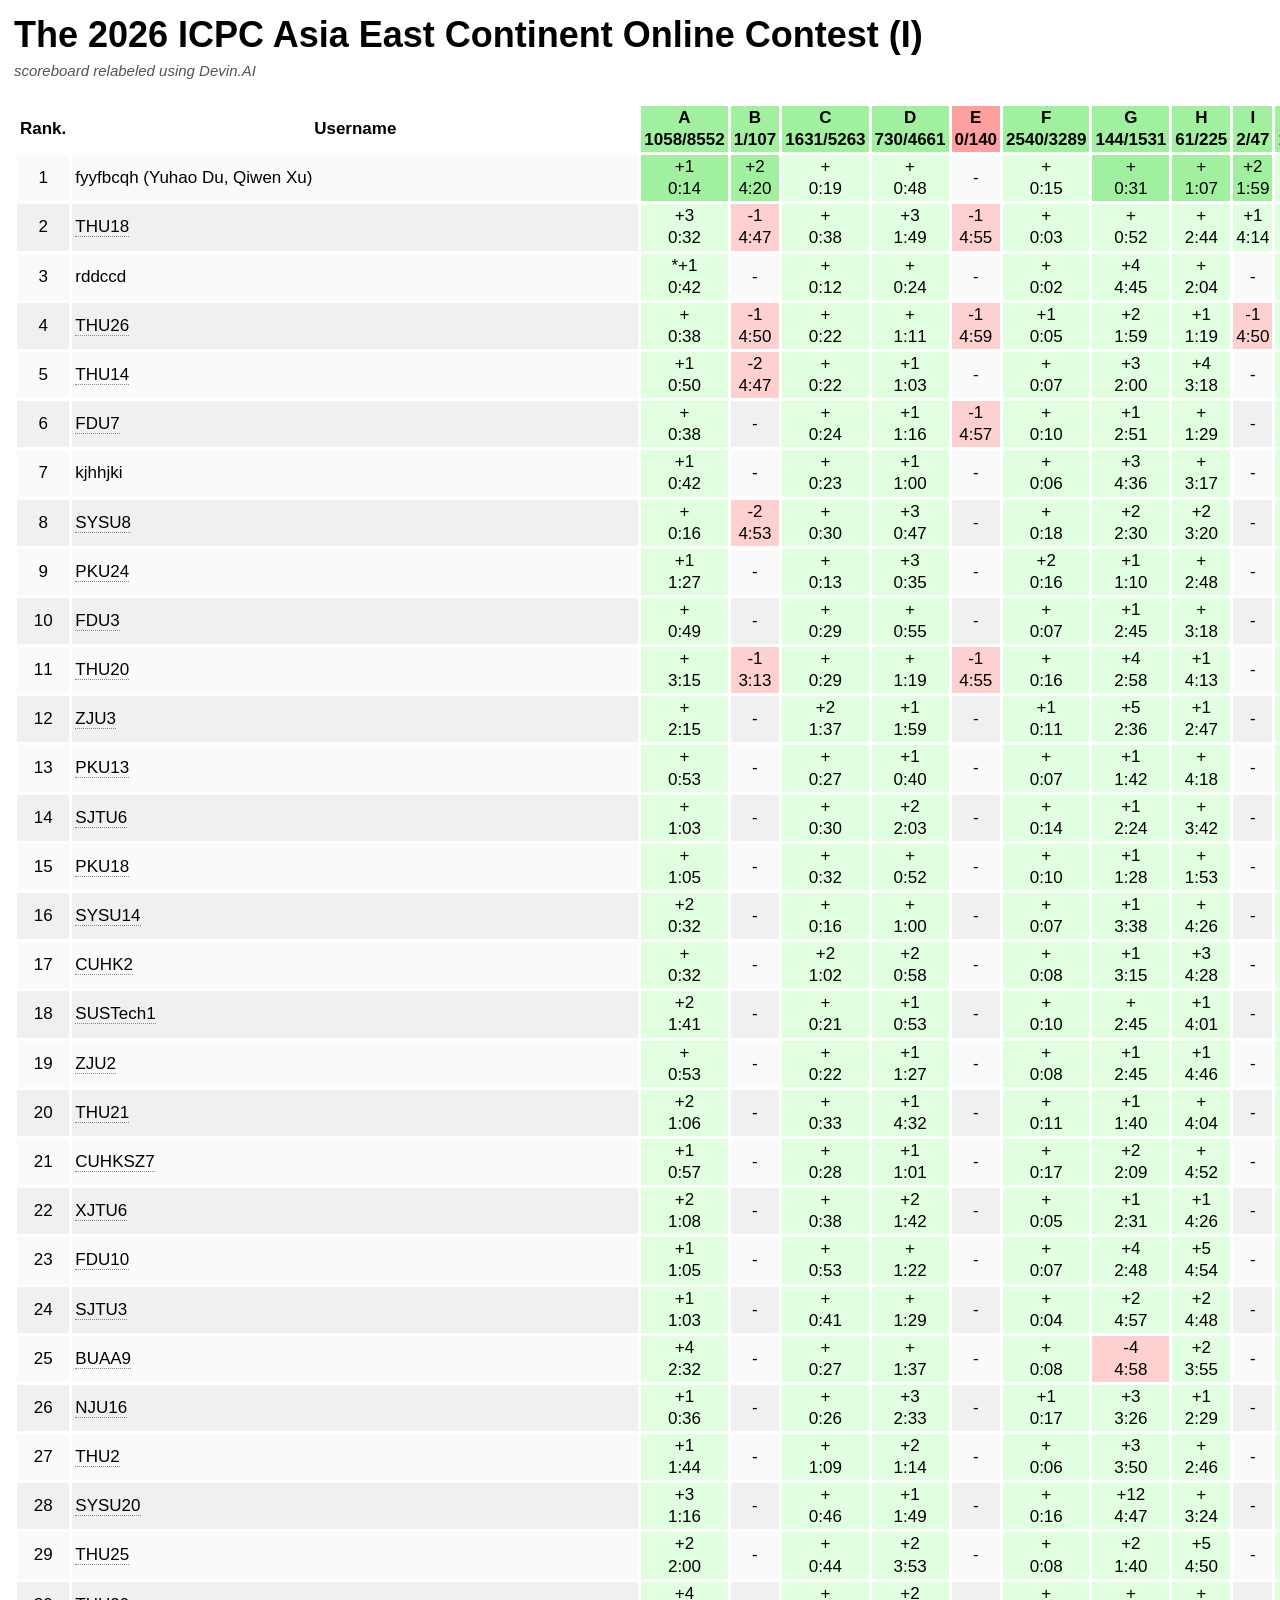
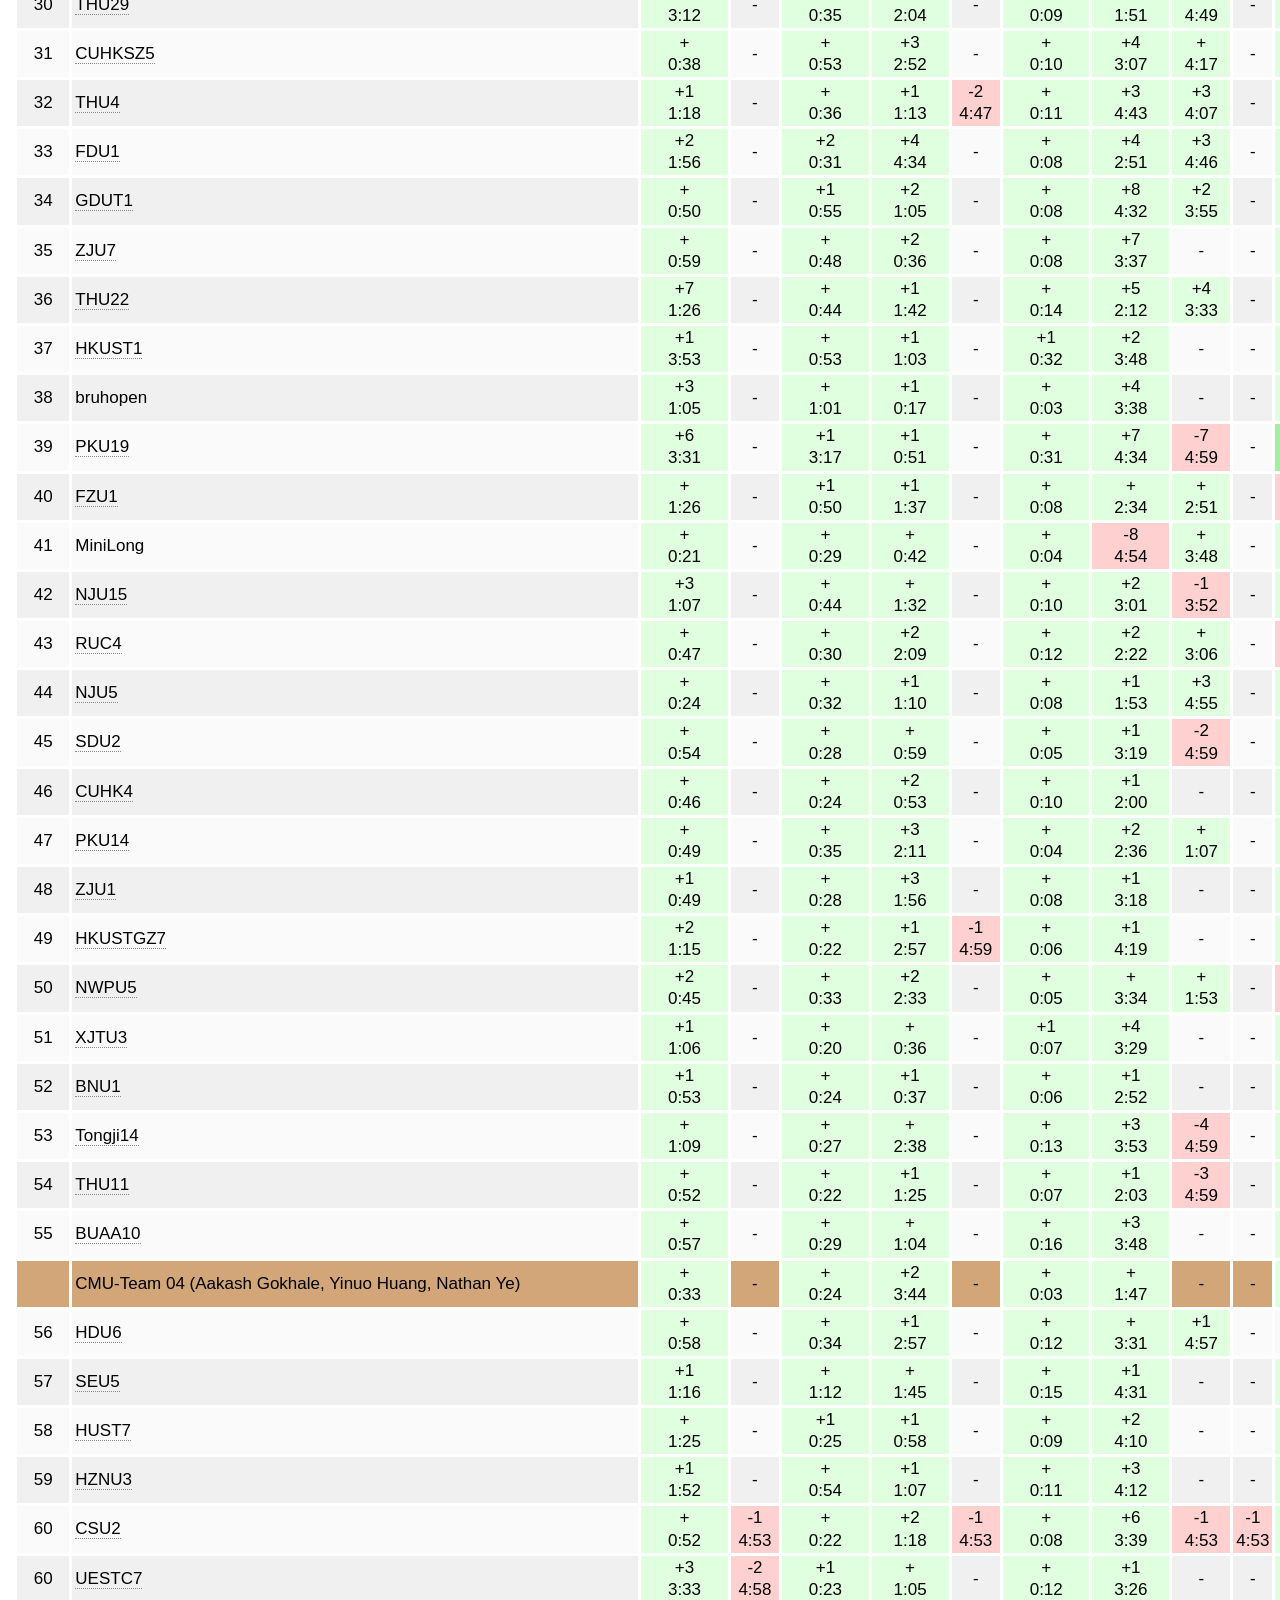
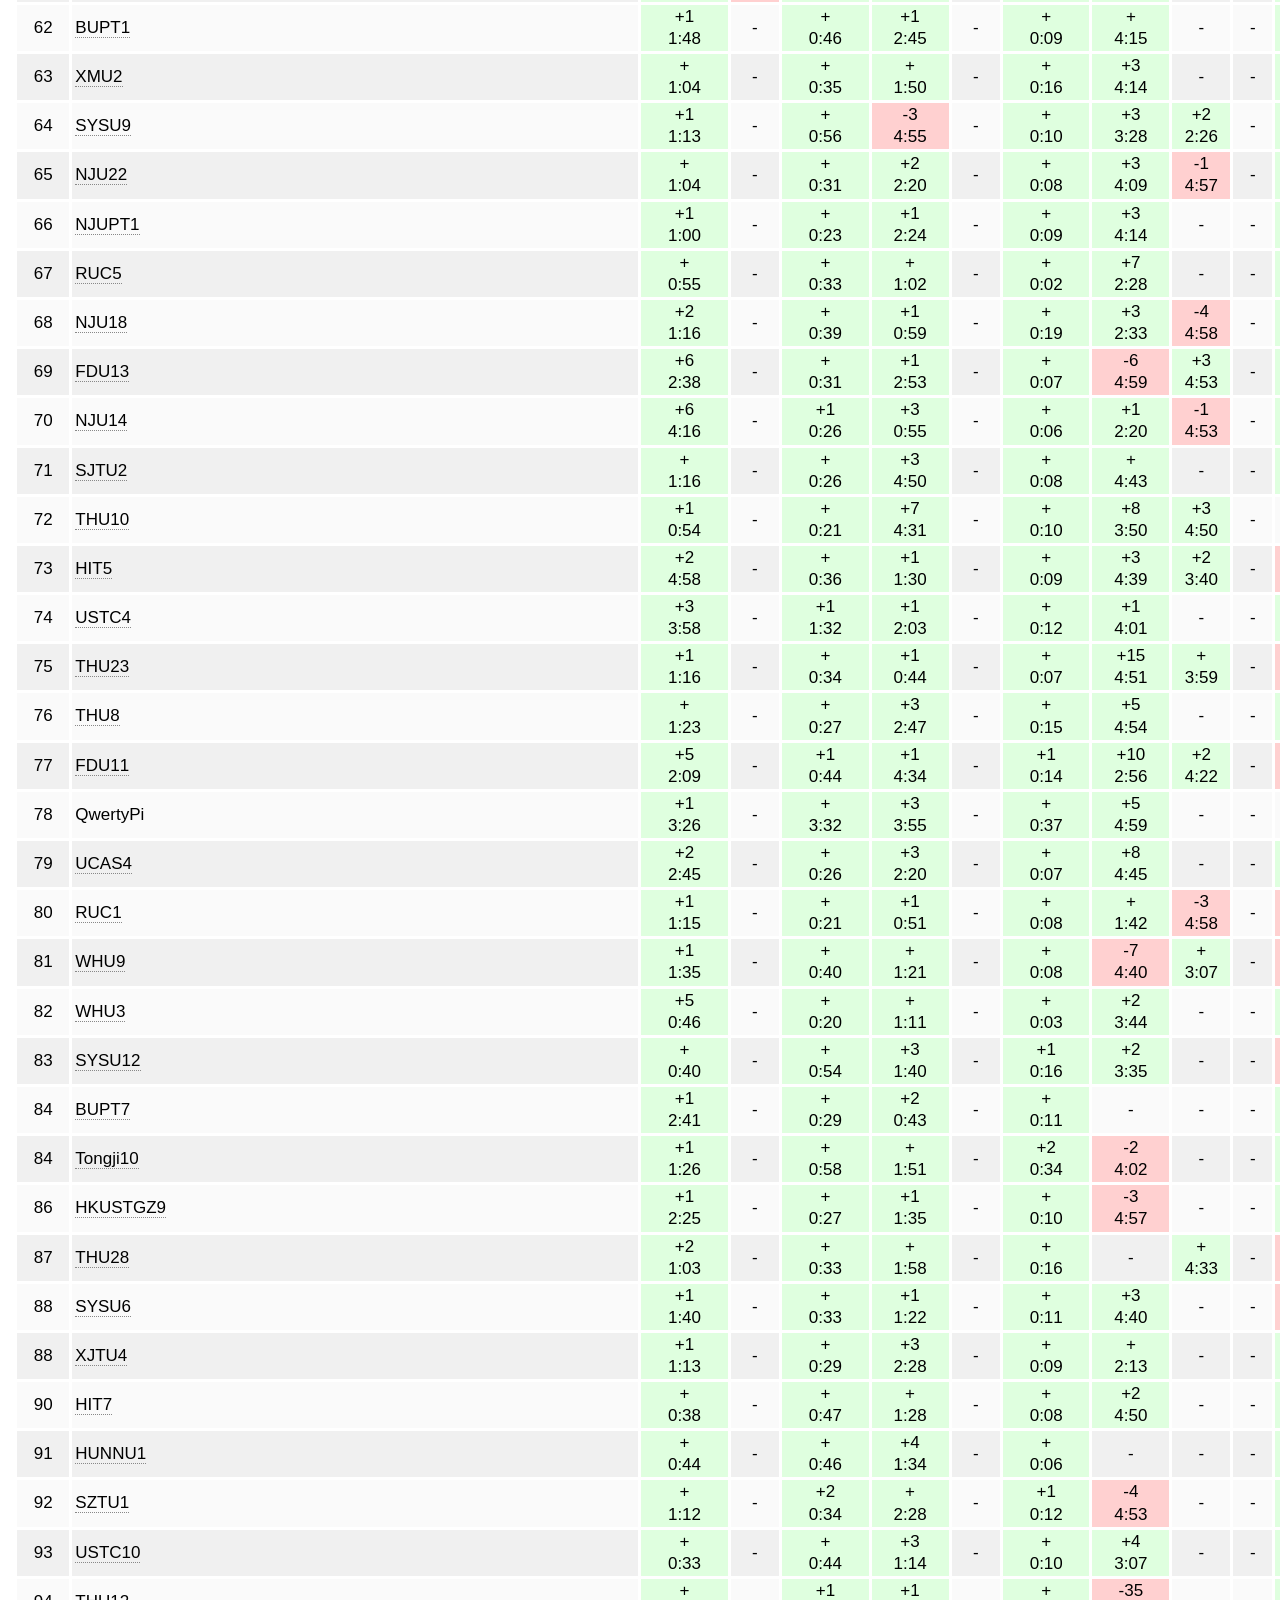
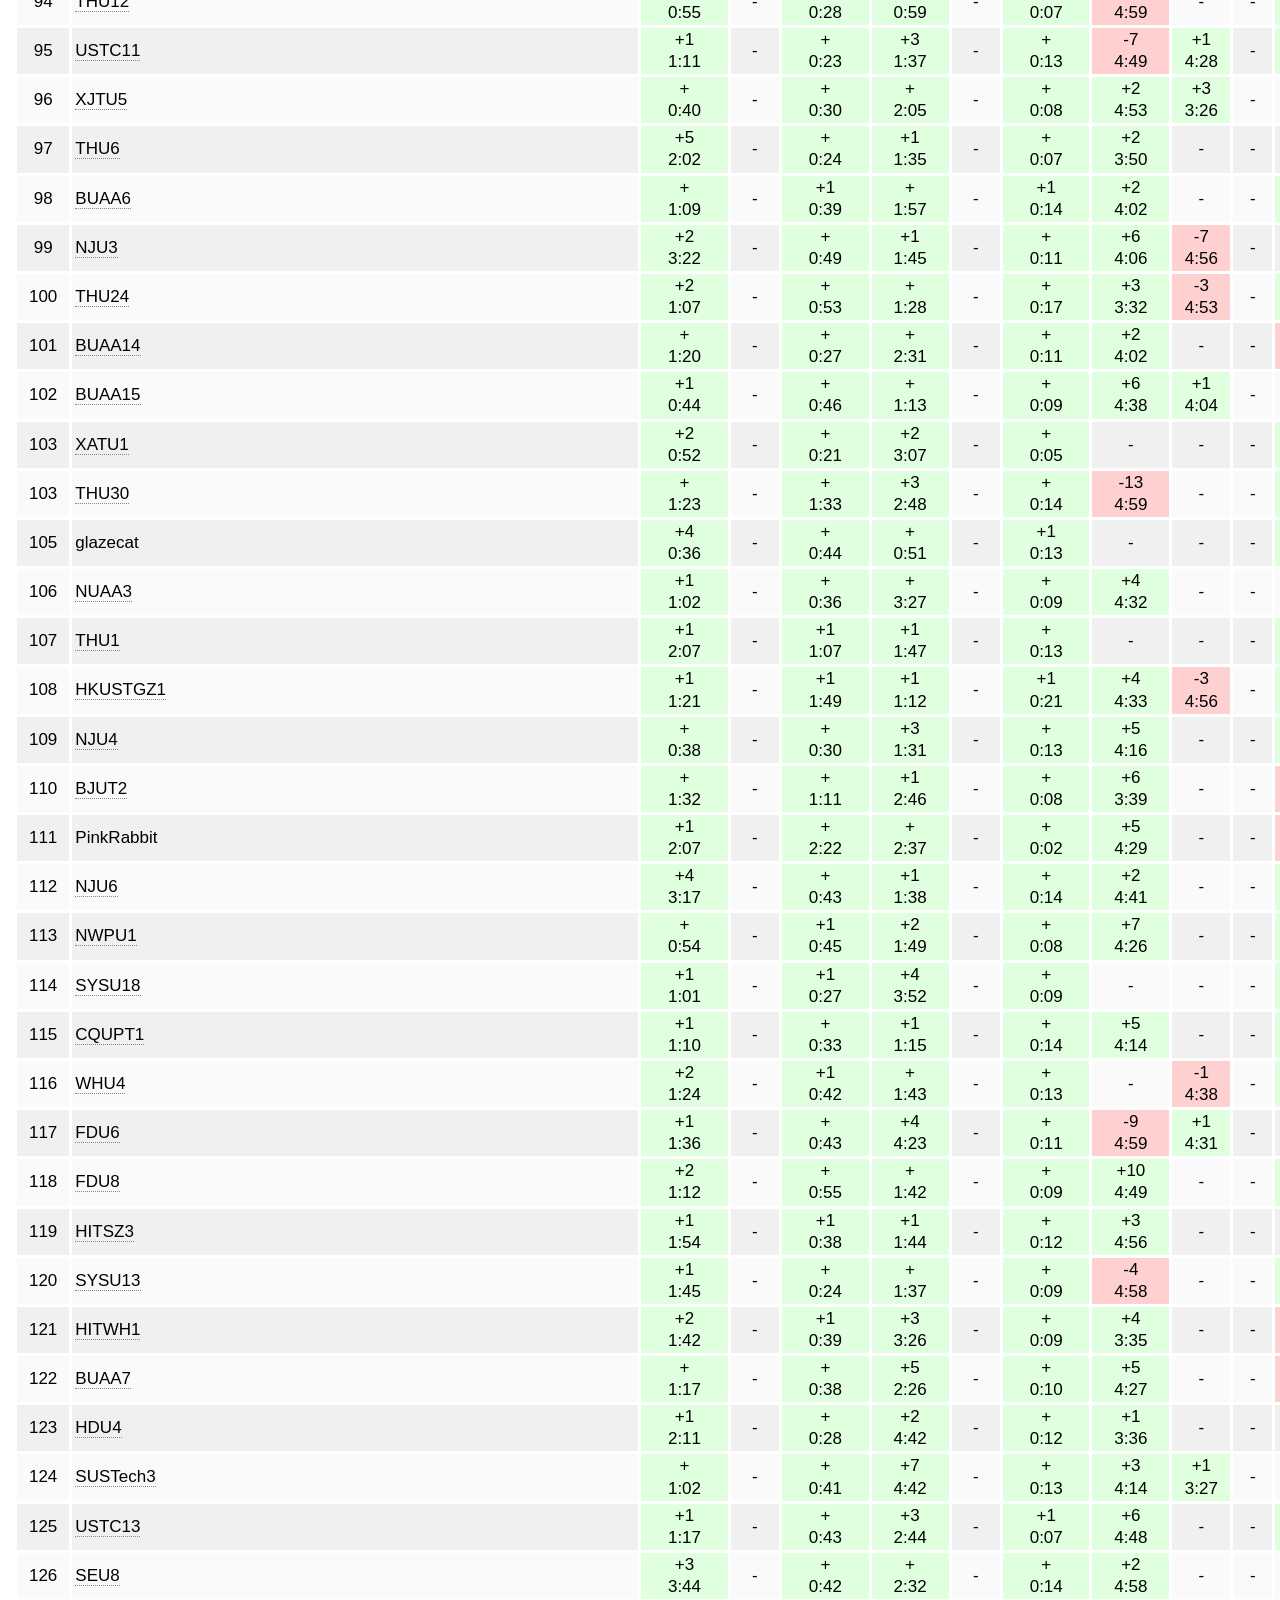
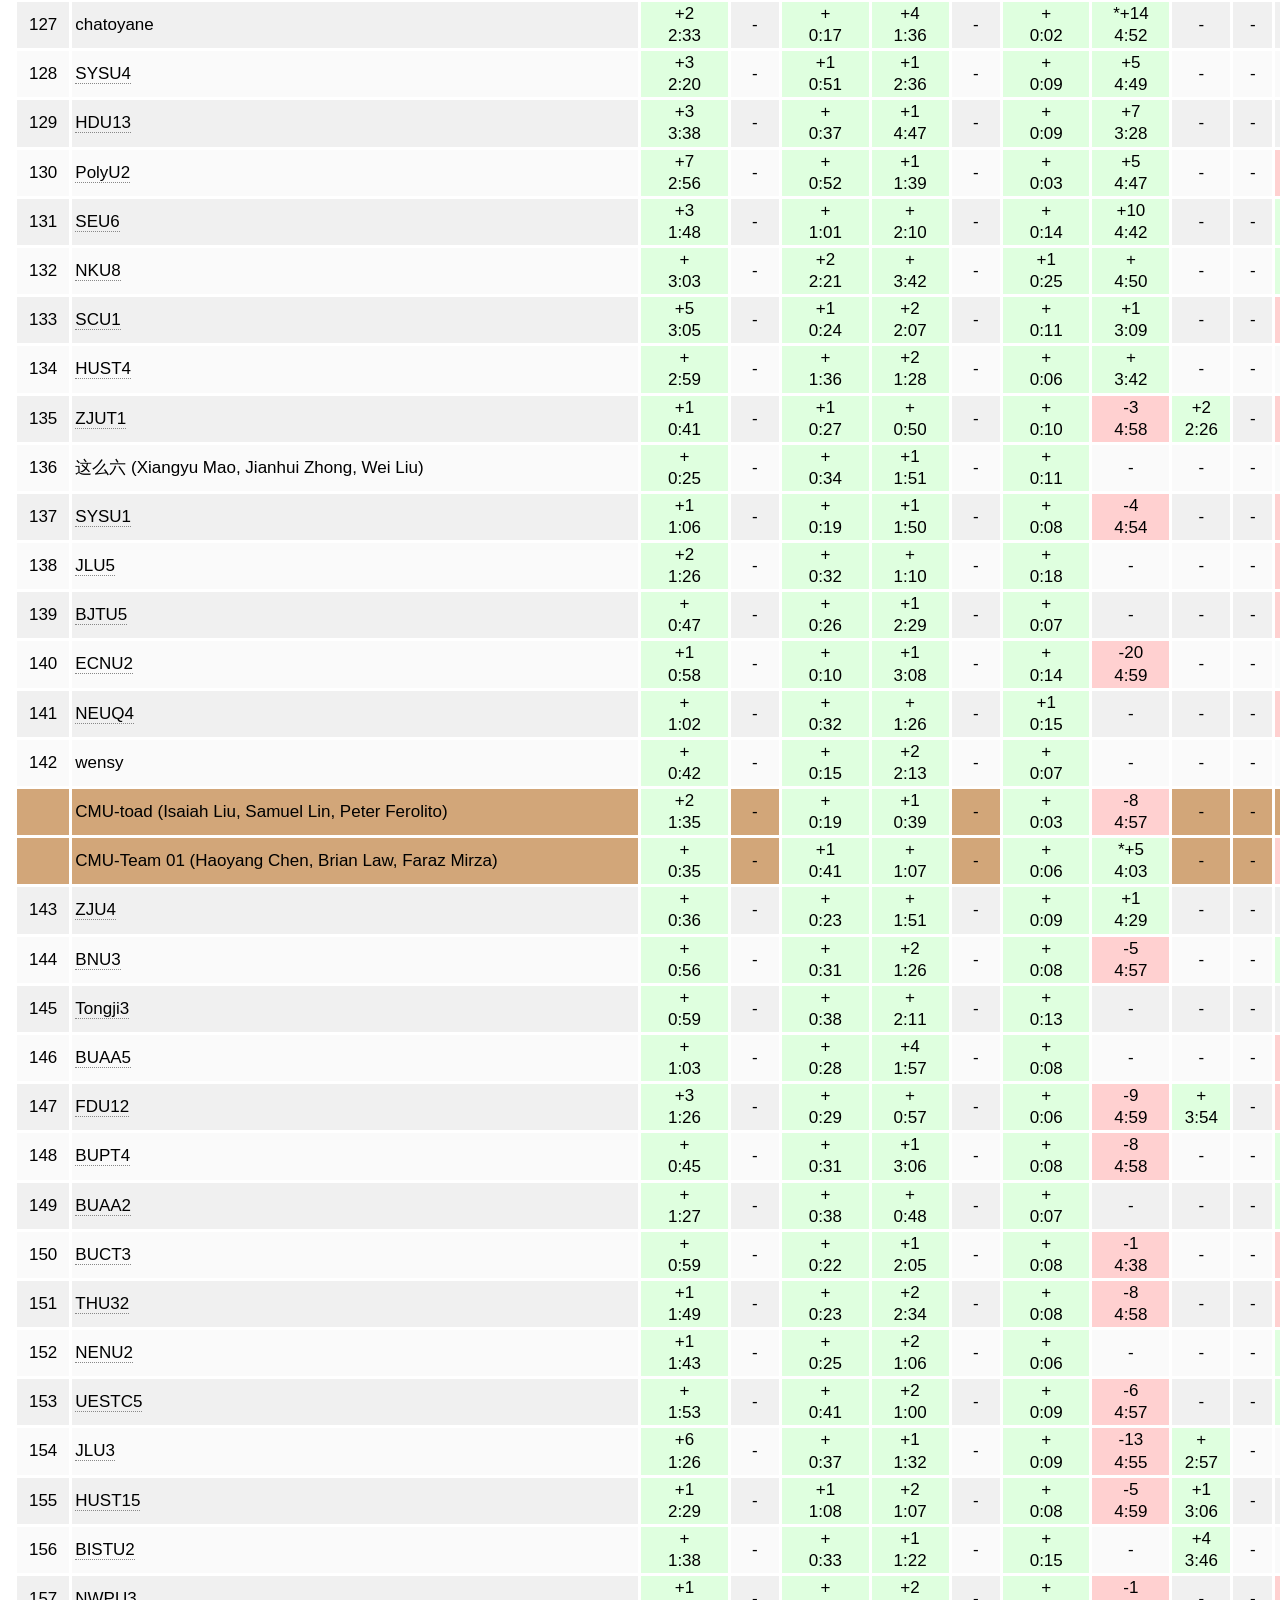
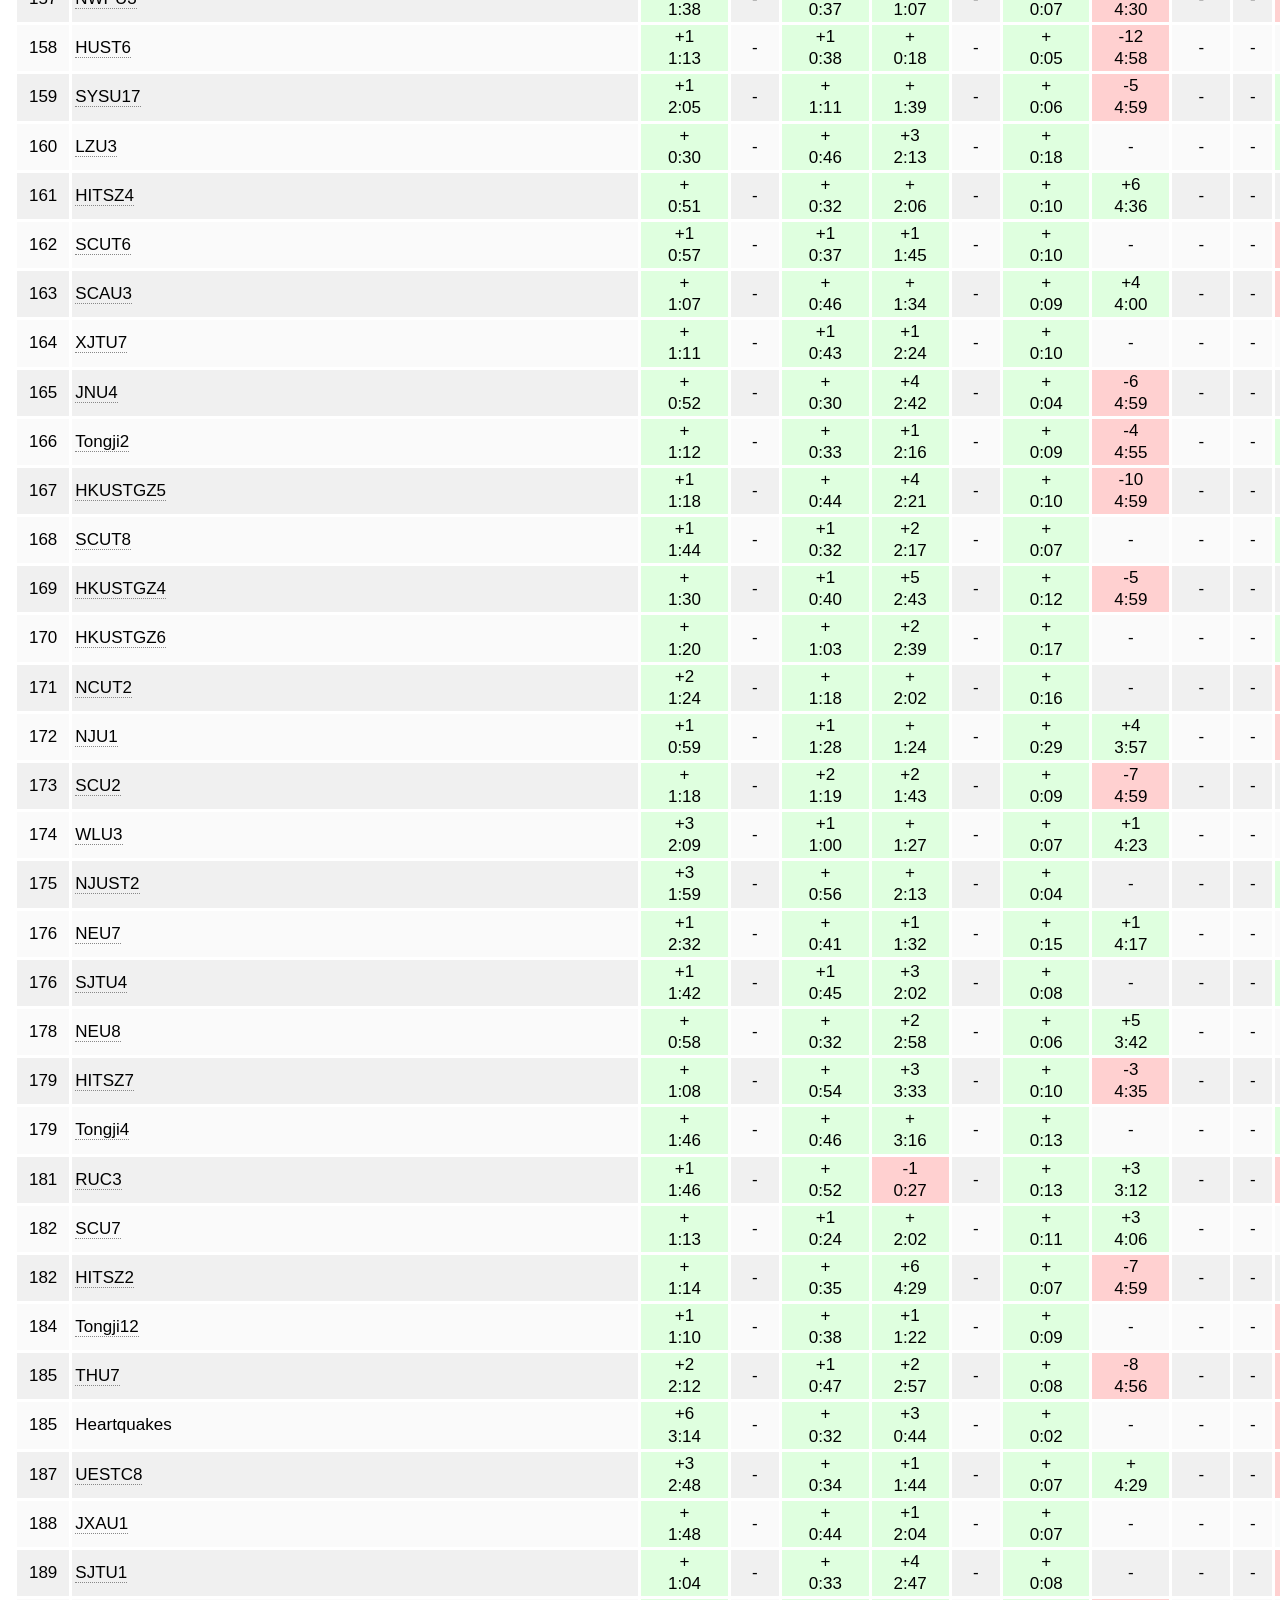
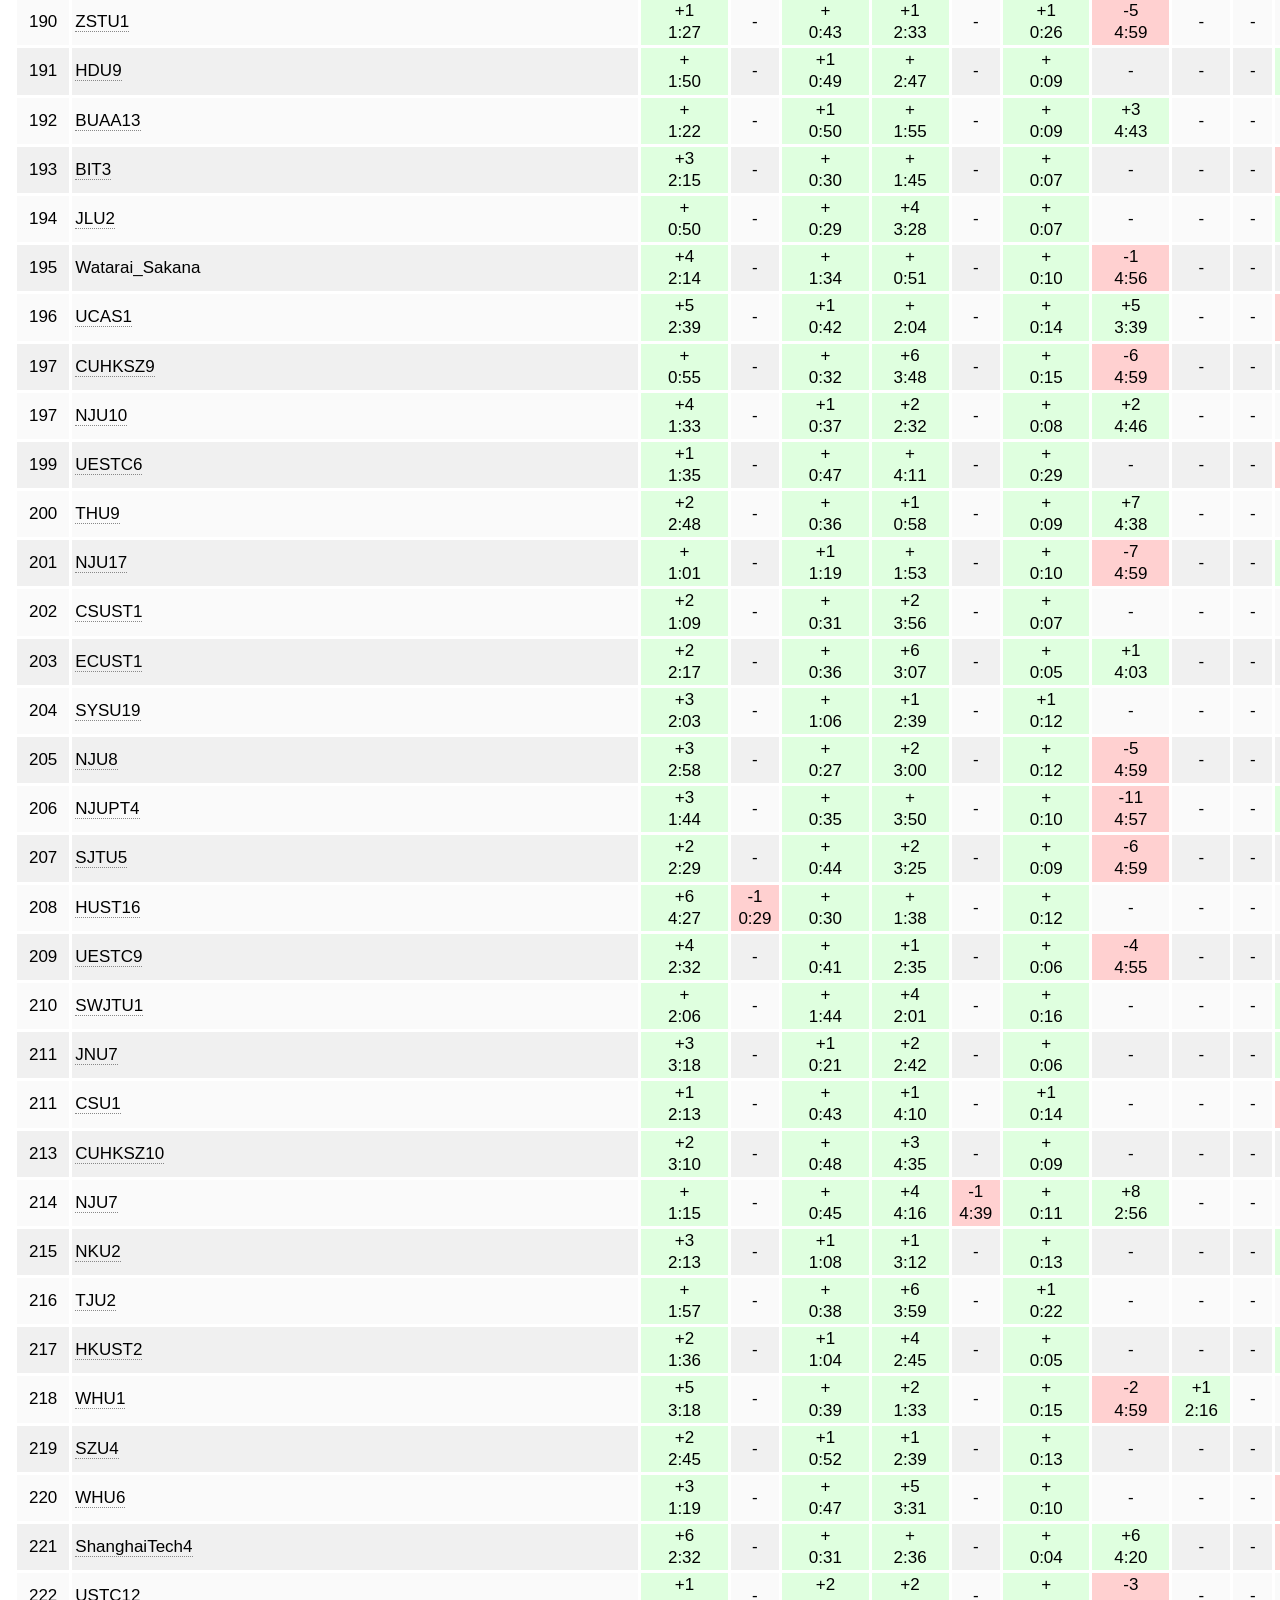
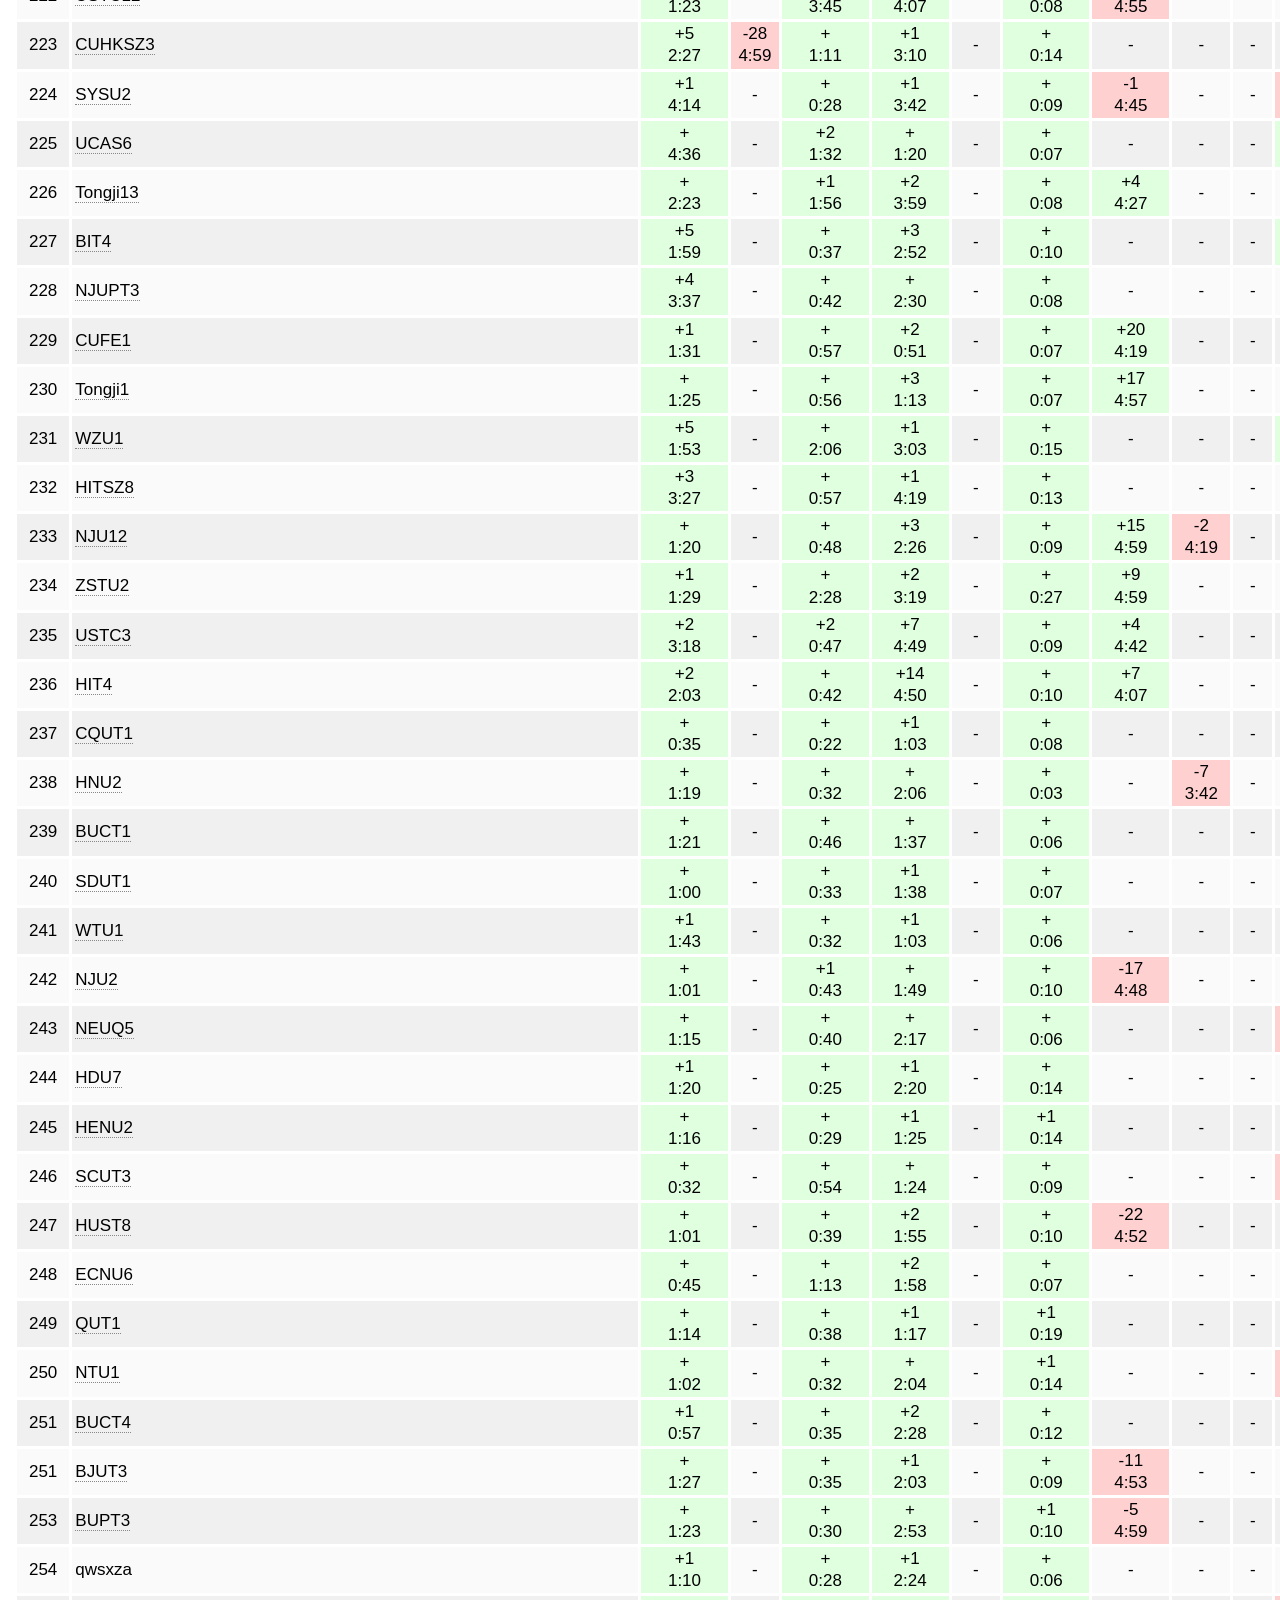
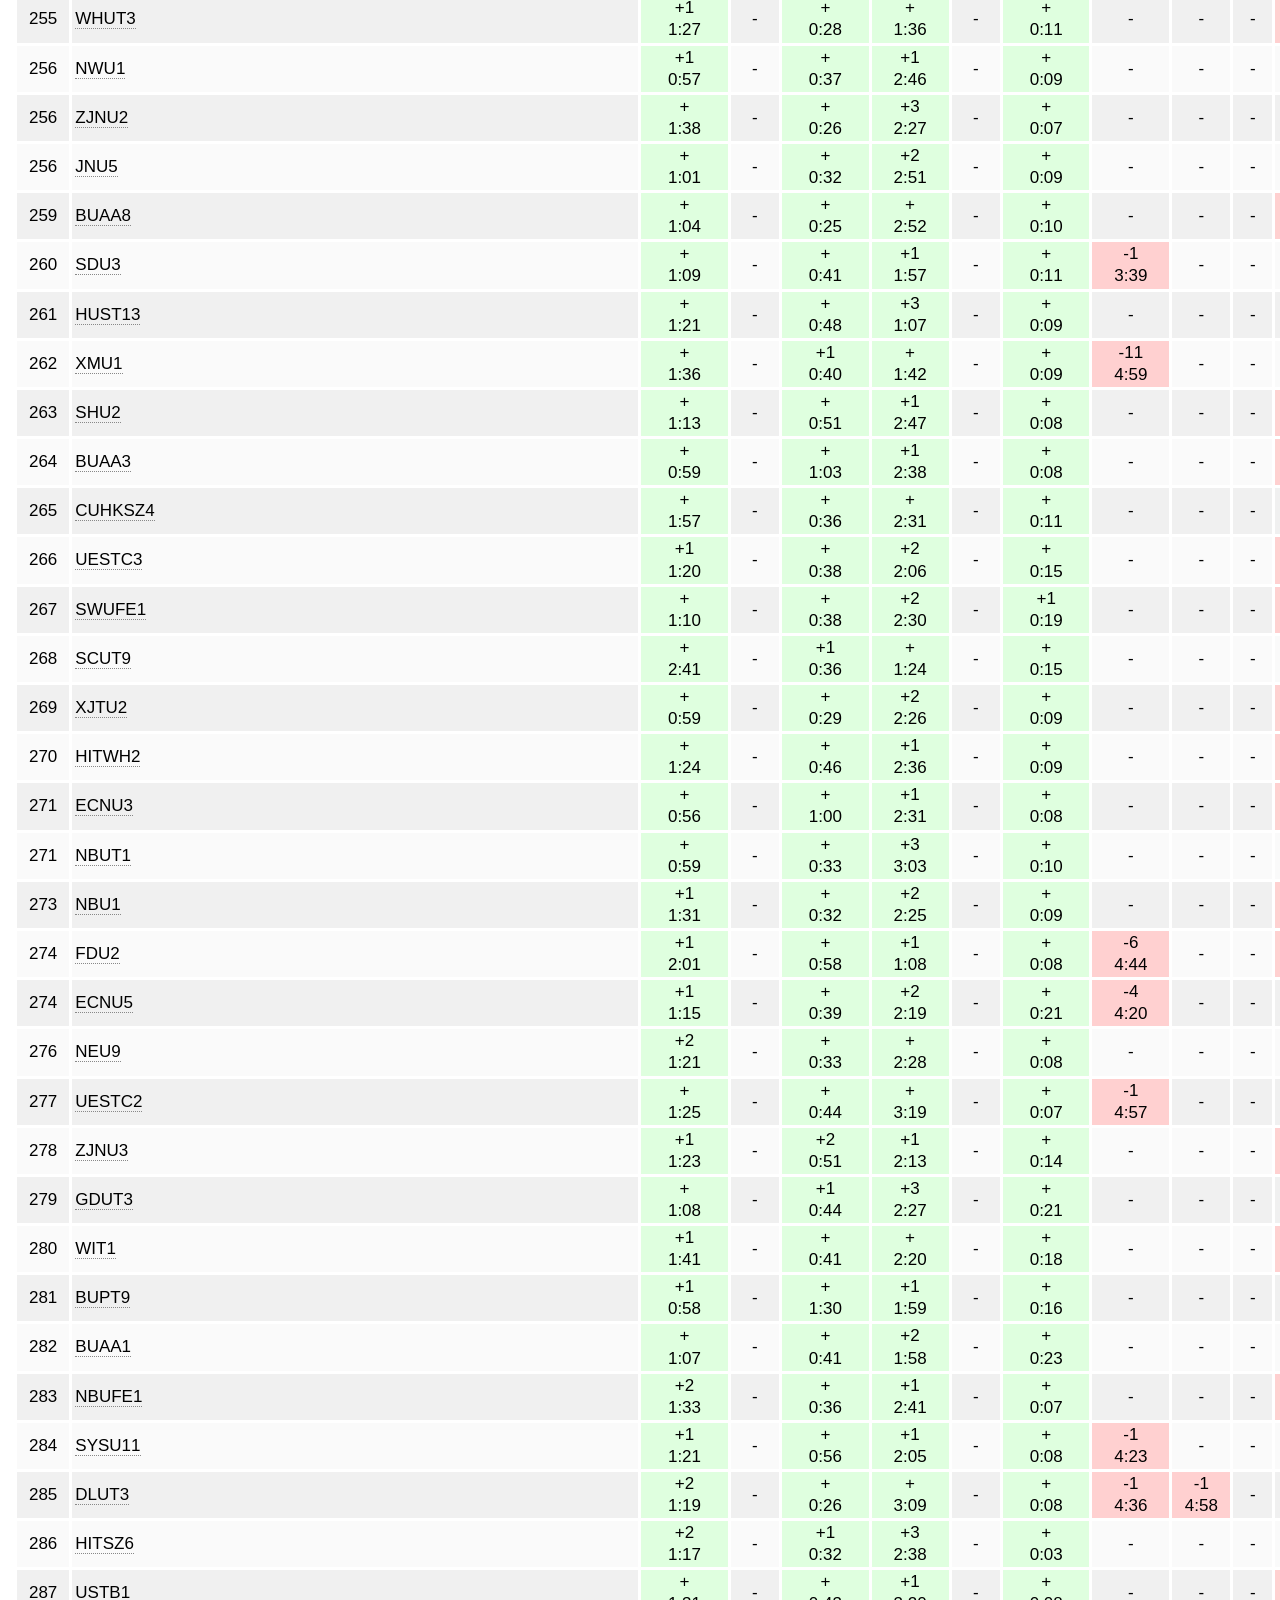
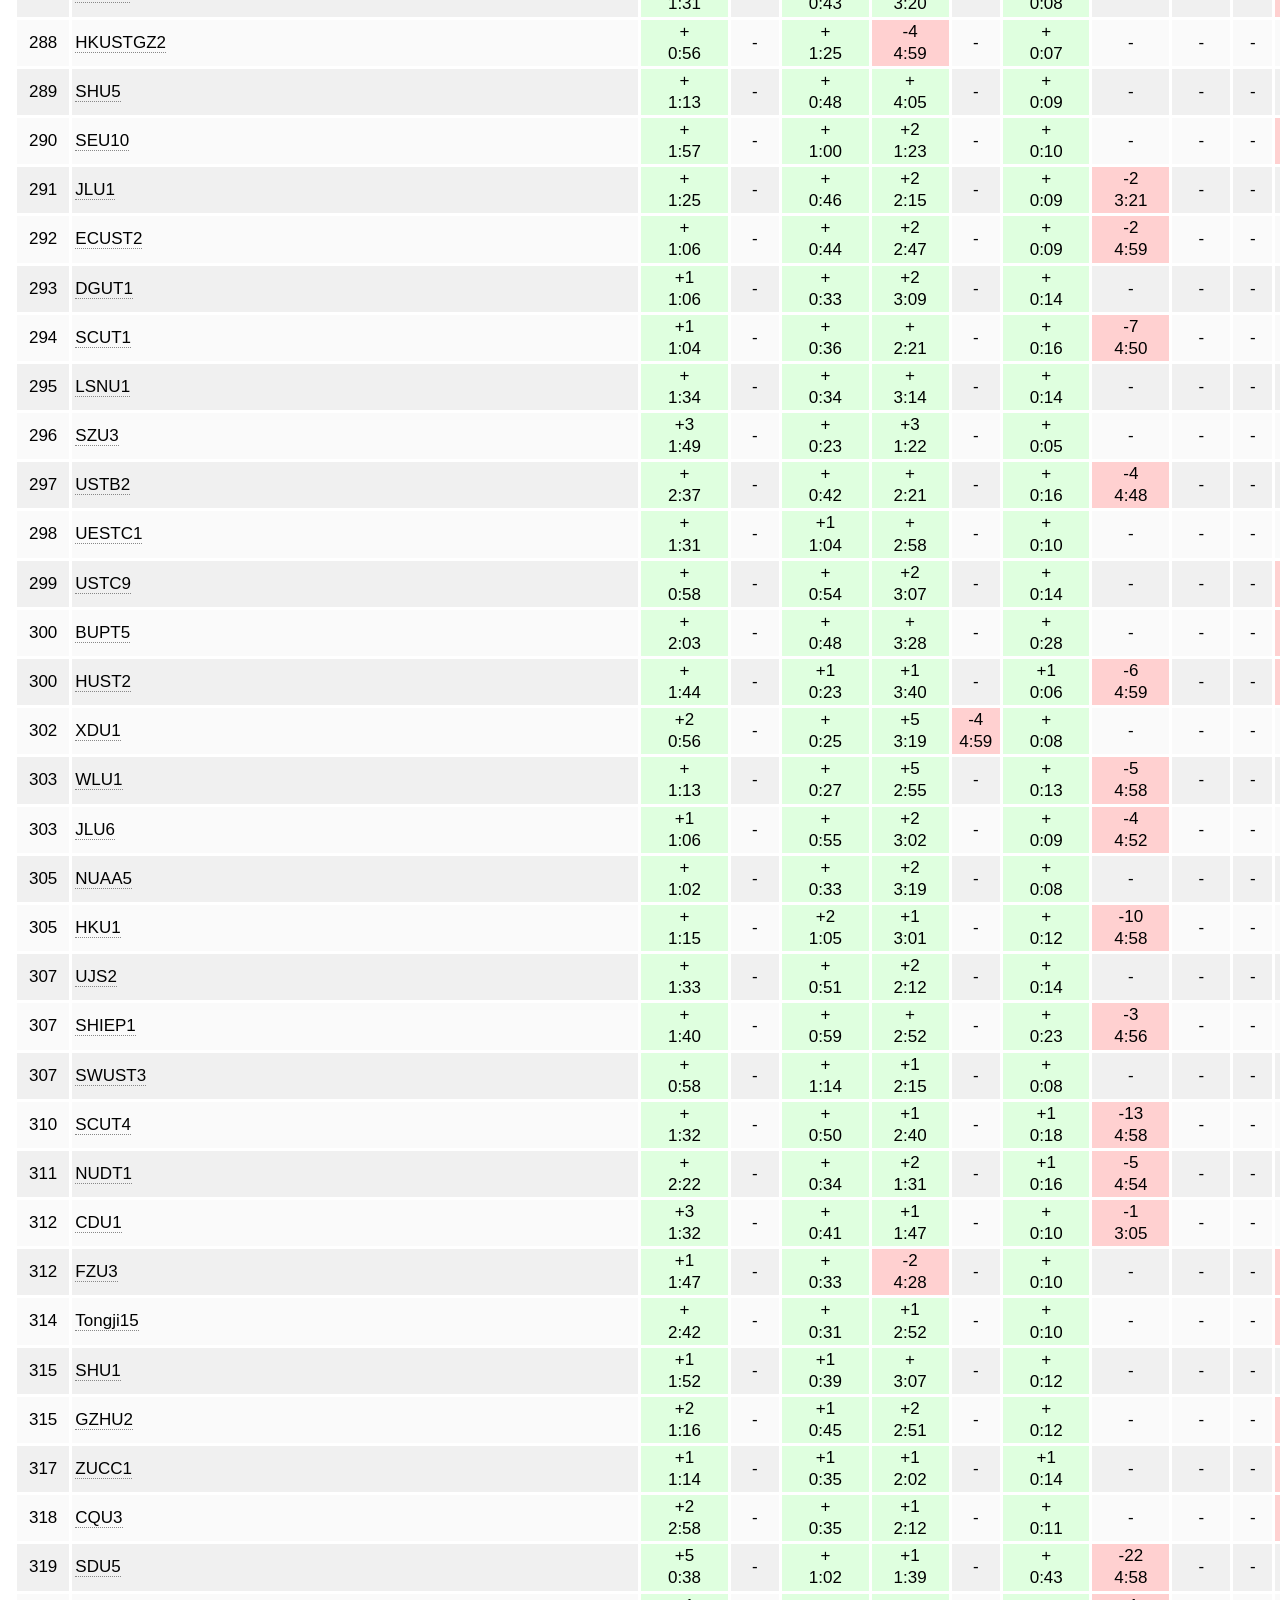
<file: 20260907ECprelim1.html>
<!DOCTYPE html>
<html lang="en"><head><meta charset="utf-8">
<meta name="viewport" content="width=device-width, initial-scale=1">
<title>QOJ4071 - The 2026 ICPC Asia East Continent Online Contest (I)</title>
<style>
  body { font-family: Roboto, Arial, Helvetica, "PingFang SC", "Microsoft YaHei", sans-serif; font-size: 17px; color: #000; background: #fff; margin: 14px; }
  h1 { font-size: 36px; font-weight: 700; margin: 4px 0 6px; }
  .sub { font-size: 15px; font-style: italic; color: #555; margin: 0 0 24px; }
  table { border-collapse: separate; border-spacing: 3px; }
  th, td { padding: 1px 3px; text-align: center; vertical-align: middle; white-space: nowrap; line-height: 1.3; }
  th { font-weight: 700; }
  th.p { background: #a0f0a0; }
  th.p0 { background: #ff9f9f; }
  td.rk { min-width: 46px; }
  td.nm { text-align: left; white-space: normal; min-width: 560px; max-width: 580px; }
  td.st { text-align: left; min-width: 40px; }
  tbody tr:nth-child(odd) td { background: #fafafa; }
  tbody tr:nth-child(even) td { background: #f0f0f0; }
  tbody tr td.ac { background: #dfffdf; }
  tbody tr td.fs { background: #a0f0a0; }
  tbody tr td.wa { background: #ffd0d0; }
  tbody tr.cmu td.rk, tbody tr.cmu td.nm, tbody tr.cmu td.st, tbody tr.cmu td.na { background: #d2a679; }
  .tag { font-size: 13px; font-style: italic; color: #333; }
  .foot { font-size: 13px; color: #555; margin: 14px 0 24px; }
  td.nm a, td.ab a { color: inherit; text-decoration: none; border-bottom: 1px dotted #888; }
</style></head><body>
<h1>The 2026 ICPC Asia East Continent Online Contest (I)</h1>
<p class="sub">scoreboard relabeled using Devin.AI</p>
<table>
<thead><tr><th>Rank.</th><th>Username</th><th class="p">A<br>1058/8552</th><th class="p">B<br>1/107</th><th class="p">C<br>1631/5263</th><th class="p">D<br>730/4661</th><th class="p0">E<br>0/140</th><th class="p">F<br>2540/3289</th><th class="p">G<br>144/1531</th><th class="p">H<br>61/225</th><th class="p">I<br>2/47</th><th class="p">J<br>129/777</th><th class="p">K<br>20/118</th><th class="p">L<br>1067/2157</th><th class="p">M<br>2477/3226</th><th class="p">N<br>168/1376</th><th>Solved</th><th>Penalty</th><th>Dirt</th></tr></thead>
<tbody>
<tr><td class="rk">1</td><td class="nm">fyyfbcqh (Yuhao Du, Qiwen Xu)</td><td class="fs">+1<br>0:14</td><td class="fs">+2<br>4:20</td><td class="ac">+<br>0:19</td><td class="ac">+<br>0:48</td><td class="na">-</td><td class="ac">+<br>0:15</td><td class="fs">+<br>0:31</td><td class="fs">+<br>1:07</td><td class="fs">+2<br>1:59</td><td class="ac">+<br>0:48</td><td class="ac">*+2<br>1:48</td><td class="fs">+1<br>0:23</td><td class="fs">+<br>0:02</td><td class="ac">+<br>1:12</td><td class="st">13</td><td class="st">986</td><td class="st">38%</td></tr>
<tr><td class="rk">2</td><td class="nm"><a id="THU18" href="CHNTeamIndex26.html#THU18" title="THU-PERFECT GIRL (Hengxi Liu, Zhifang Wang, Zixuan Qiu)">THU18</a></td><td class="ac">+3<br>0:32</td><td class="wa">-1<br>4:47</td><td class="ac">+<br>0:38</td><td class="ac">+3<br>1:49</td><td class="wa">-1<br>4:55</td><td class="ac">+<br>0:03</td><td class="ac">+<br>0:52</td><td class="ac">+<br>2:44</td><td class="ac">+1<br>4:14</td><td class="ac">+2<br>1:43</td><td class="ac">+1<br>4:24</td><td class="ac">+<br>0:34</td><td class="ac">+<br>0:09</td><td class="ac">+<br>1:46</td><td class="st">12</td><td class="st">1368</td><td class="st">45%</td></tr>
<tr><td class="rk">3</td><td class="nm">rddccd</td><td class="ac">*+1<br>0:42</td><td class="na">-</td><td class="ac">+<br>0:12</td><td class="ac">+<br>0:24</td><td class="na">-</td><td class="ac">+<br>0:02</td><td class="ac">+4<br>4:45</td><td class="ac">+<br>2:04</td><td class="na">-</td><td class="ac">+<br>2:32</td><td class="ac">*+1<br>3:10</td><td class="ac">+<br>0:59</td><td class="ac">+<br>0:04</td><td class="ac">+<br>1:37</td><td class="st">11</td><td class="st">1111</td><td class="st">35%</td></tr>
<tr><td class="rk">4</td><td class="nm"><a id="THU26" href="CHNTeamIndex26.html#THU26" title="THU-Distant Dream (Haikun Zhao, Xulei Chen, Qingyang Li)">THU26</a></td><td class="ac">+<br>0:38</td><td class="wa">-1<br>4:50</td><td class="ac">+<br>0:22</td><td class="ac">+<br>1:11</td><td class="wa">-1<br>4:59</td><td class="ac">+1<br>0:05</td><td class="ac">+2<br>1:59</td><td class="ac">+1<br>1:19</td><td class="wa">-1<br>4:50</td><td class="ac">+<br>2:02</td><td class="ac">+<br>4:45</td><td class="ac">+<br>0:48</td><td class="ac">+<br>0:14</td><td class="ac">+2<br>3:28</td><td class="st">11</td><td class="st">1131</td><td class="st">35%</td></tr>
<tr><td class="rk">5</td><td class="nm"><a id="THU14" href="CHNTeamIndex26.html#THU14" title="THU-hit the moon (Siyuan Cheng, Langrui Qi, Jiaze Wei)">THU14</a></td><td class="ac">+1<br>0:50</td><td class="wa">-2<br>4:47</td><td class="ac">+<br>0:22</td><td class="ac">+1<br>1:03</td><td class="na">-</td><td class="ac">+<br>0:07</td><td class="ac">+3<br>2:00</td><td class="ac">+4<br>3:18</td><td class="na">-</td><td class="ac">+1<br>1:43</td><td class="ac">+<br>4:34</td><td class="ac">+<br>0:45</td><td class="ac">+<br>0:04</td><td class="ac">+3<br>2:30</td><td class="st">11</td><td class="st">1296</td><td class="st">54%</td></tr>
<tr><td class="rk">6</td><td class="nm"><a id="FDU7" href="CHNTeamIndex26.html#FDU7" title="Fudan-Gwen&#x27;s Collector (Yi Yao, Yuxuan Lei, Fulin Shen)">FDU7</a></td><td class="ac">+<br>0:38</td><td class="na">-</td><td class="ac">+<br>0:24</td><td class="ac">+1<br>1:16</td><td class="wa">-1<br>4:57</td><td class="ac">+<br>0:10</td><td class="ac">+1<br>2:51</td><td class="ac">+<br>1:29</td><td class="na">-</td><td class="ac">+1<br>3:13</td><td class="ac">+4<br>4:39</td><td class="ac">+<br>1:00</td><td class="ac">+<br>0:13</td><td class="ac">+3<br>3:58</td><td class="st">11</td><td class="st">1391</td><td class="st">47%</td></tr>
<tr><td class="rk">7</td><td class="nm">kjhhjki</td><td class="ac">+1<br>0:42</td><td class="na">-</td><td class="ac">+<br>0:23</td><td class="ac">+1<br>1:00</td><td class="na">-</td><td class="ac">+<br>0:06</td><td class="ac">+3<br>4:36</td><td class="ac">+<br>3:17</td><td class="na">-</td><td class="ac">+2<br>2:47</td><td class="ac">+<br>4:29</td><td class="ac">+1<br>1:16</td><td class="ac">+<br>0:09</td><td class="ac">+<br>1:49</td><td class="st">11</td><td class="st">1394</td><td class="st">42%</td></tr>
<tr><td class="rk">8</td><td class="nm"><a id="SYSU8" href="CHNTeamIndex26.html#SYSU8" title="SYSU-eyebrow (Ruijia Dong, Mingren Liu, Derui Kong)">SYSU8</a></td><td class="ac">+<br>0:16</td><td class="wa">-2<br>4:53</td><td class="ac">+<br>0:30</td><td class="ac">+3<br>0:47</td><td class="na">-</td><td class="ac">+<br>0:18</td><td class="ac">+2<br>2:30</td><td class="ac">+2<br>3:20</td><td class="na">-</td><td class="ac">+<br>1:59</td><td class="ac">+7<br>4:26</td><td class="ac">+1<br>1:29</td><td class="ac">+<br>0:21</td><td class="ac">+4<br>1:44</td><td class="st">11</td><td class="st">1440</td><td class="st">63%</td></tr>
<tr><td class="rk">9</td><td class="nm"><a id="PKU24" href="CHNTeamIndex26.html#PKU24" title="PKU-Starfruit Supernova (Qihao Jin, Jiawei Liu, Jingyu Gou)">PKU24</a></td><td class="ac">+1<br>1:27</td><td class="na">-</td><td class="ac">+<br>0:13</td><td class="ac">+3<br>0:35</td><td class="na">-</td><td class="ac">+2<br>0:16</td><td class="ac">+1<br>1:10</td><td class="ac">+<br>2:48</td><td class="na">-</td><td class="ac">+2<br>3:49</td><td class="ac">+4<br>4:40</td><td class="ac">+1<br>1:51</td><td class="ac">+<br>0:18</td><td class="ac">+1<br>2:13</td><td class="st">11</td><td class="st">1460</td><td class="st">57%</td></tr>
<tr><td class="rk">10</td><td class="nm"><a id="FDU3" href="CHNTeamIndex26.html#FDU3" title="Fudan-back to EastCoast (Zirui Pan, Tiancheng Li, Qiheng Zheng)">FDU3</a></td><td class="ac">+<br>0:49</td><td class="na">-</td><td class="ac">+<br>0:29</td><td class="ac">+<br>0:55</td><td class="na">-</td><td class="ac">+<br>0:07</td><td class="ac">+1<br>2:45</td><td class="ac">+<br>3:18</td><td class="na">-</td><td class="ac">+1<br>3:56</td><td class="ac">+9<br>4:58</td><td class="ac">+<br>1:09</td><td class="ac">+1<br>0:17</td><td class="ac">+<br>1:48</td><td class="st">11</td><td class="st">1471</td><td class="st">52%</td></tr>
<tr><td class="rk">11</td><td class="nm"><a id="THU20" href="CHNTeamIndex26.html#THU20" title="THU-All in Green (Ziyang Chen, Hao Hu, Xuanyu Chu)">THU20</a></td><td class="ac">+<br>3:15</td><td class="wa">-1<br>3:13</td><td class="ac">+<br>0:29</td><td class="ac">+<br>1:19</td><td class="wa">-1<br>4:55</td><td class="ac">+<br>0:16</td><td class="ac">+4<br>2:58</td><td class="ac">+1<br>4:13</td><td class="na">-</td><td class="ac">+4<br>1:56</td><td class="ac">+<br>4:48</td><td class="ac">+<br>1:43</td><td class="ac">+<br>0:09</td><td class="ac">+2<br>4:40</td><td class="st">11</td><td class="st">1766</td><td class="st">50%</td></tr>
<tr><td class="rk">12</td><td class="nm"><a id="ZJU3" href="CHNTeamIndex26.html#ZJU3" title="ZJU-If Chinese 130 (Yiting Mao, Hanshuo Zhang, Qisheng Jiang)">ZJU3</a></td><td class="ac">+<br>2:15</td><td class="na">-</td><td class="ac">+2<br>1:37</td><td class="ac">+1<br>1:59</td><td class="na">-</td><td class="ac">+1<br>0:11</td><td class="ac">+5<br>2:36</td><td class="ac">+1<br>2:47</td><td class="na">-</td><td class="ac">+3<br>4:59</td><td class="ac">+1<br>4:55</td><td class="ac">+1<br>1:16</td><td class="ac">+1<br>0:20</td><td class="ac">+2<br>2:57</td><td class="st">11</td><td class="st">1912</td><td class="st">62%</td></tr>
<tr><td class="rk">13</td><td class="nm"><a id="PKU13" href="CHNTeamIndex26.html#PKU13" title="PKU-Matcha Cake (Peixuan Sun, Zhezhang Chen, Mixuan Zhang)">PKU13</a></td><td class="ac">+<br>0:53</td><td class="na">-</td><td class="ac">+<br>0:27</td><td class="ac">+1<br>0:40</td><td class="na">-</td><td class="ac">+<br>0:07</td><td class="ac">+1<br>1:42</td><td class="ac">+<br>4:18</td><td class="na">-</td><td class="ac">+1<br>3:08</td><td class="wa">-4<br>4:59</td><td class="ac">+<br>1:00</td><td class="ac">+<br>0:10</td><td class="ac">+1<br>2:23</td><td class="st">10</td><td class="st">968</td><td class="st">28%</td></tr>
<tr><td class="rk">14</td><td class="nm"><a id="SJTU6" href="CHNTeamIndex26.html#SJTU6" title="SJTU-Alba (Junyi Li, Xingxun Tang, Yuxiao Luo)">SJTU6</a></td><td class="ac">+<br>1:03</td><td class="na">-</td><td class="ac">+<br>0:30</td><td class="ac">+2<br>2:03</td><td class="na">-</td><td class="ac">+<br>0:14</td><td class="ac">+1<br>2:24</td><td class="ac">+<br>3:42</td><td class="na">-</td><td class="ac">+1<br>3:10</td><td class="na">-</td><td class="ac">+<br>0:50</td><td class="ac">+<br>0:08</td><td class="ac">+<br>1:33</td><td class="st">10</td><td class="st">1017</td><td class="st">28%</td></tr>
<tr><td class="rk">15</td><td class="nm"><a id="PKU18" href="CHNTeamIndex26.html#PKU18" title="PKU-random matched (Yisi Ke, Yijing Ke, Zihan Xie)">PKU18</a></td><td class="ac">+<br>1:05</td><td class="na">-</td><td class="ac">+<br>0:32</td><td class="ac">+<br>0:52</td><td class="na">-</td><td class="ac">+<br>0:10</td><td class="ac">+1<br>1:28</td><td class="ac">+<br>1:53</td><td class="na">-</td><td class="ac">+<br>3:33</td><td class="na">-</td><td class="ac">+1<br>3:09</td><td class="ac">+<br>0:07</td><td class="ac">+3<br>2:43</td><td class="st">10</td><td class="st">1032</td><td class="st">33%</td></tr>
<tr><td class="rk">16</td><td class="nm"><a id="SYSU14" href="CHNTeamIndex26.html#SYSU14" title="SYSU-Four-Word Team Name (Jingtai Chen, Weipeng Xue, Yongcong Wu)">SYSU14</a></td><td class="ac">+2<br>0:32</td><td class="na">-</td><td class="ac">+<br>0:16</td><td class="ac">+<br>1:00</td><td class="na">-</td><td class="ac">+<br>0:07</td><td class="ac">+1<br>3:38</td><td class="ac">+<br>4:26</td><td class="na">-</td><td class="ac">+<br>2:49</td><td class="na">-</td><td class="ac">+<br>1:24</td><td class="ac">+<br>0:09</td><td class="ac">+<br>2:16</td><td class="st">10</td><td class="st">1057</td><td class="st">23%</td></tr>
<tr><td class="rk">17</td><td class="nm"><a id="CUHK2" href="CHNTeamIndex26.html#CUHK2" title="CUHK-Idleness limit exceeded on test 1 (Tianhan Zhang, Xuancheng Jiang, Ruizheng Zhu)">CUHK2</a></td><td class="ac">+<br>0:32</td><td class="na">-</td><td class="ac">+2<br>1:02</td><td class="ac">+2<br>0:58</td><td class="na">-</td><td class="ac">+<br>0:08</td><td class="ac">+1<br>3:15</td><td class="ac">+3<br>4:28</td><td class="na">-</td><td class="ac">+<br>2:42</td><td class="na">-</td><td class="ac">+<br>0:51</td><td class="ac">+<br>0:10</td><td class="ac">+<br>2:03</td><td class="st">10</td><td class="st">1129</td><td class="st">44%</td></tr>
<tr><td class="rk">18</td><td class="nm"><a id="SUSTech1" href="CHNTeamIndex26.html#SUSTech1" title="SUSTech-SUSTech01 (Chuxi Yi, Kaian Chen, Weikun Pu)">SUSTech1</a></td><td class="ac">+2<br>1:41</td><td class="na">-</td><td class="ac">+<br>0:21</td><td class="ac">+1<br>0:53</td><td class="na">-</td><td class="ac">+<br>0:10</td><td class="ac">+<br>2:45</td><td class="ac">+1<br>4:01</td><td class="na">-</td><td class="ac">+<br>4:29</td><td class="na">-</td><td class="ac">+<br>0:49</td><td class="ac">+<br>0:12</td><td class="ac">+<br>2:15</td><td class="st">10</td><td class="st">1136</td><td class="st">28%</td></tr>
<tr><td class="rk">19</td><td class="nm"><a id="ZJU2" href="CHNTeamIndex26.html#ZJU2" title="ZJU-Provincial_Cut_Surfers (Zhiyuan Hou, Yuheng Chen, Yuchen Lou)">ZJU2</a></td><td class="ac">+<br>0:53</td><td class="na">-</td><td class="ac">+<br>0:22</td><td class="ac">+1<br>1:27</td><td class="na">-</td><td class="ac">+<br>0:08</td><td class="ac">+1<br>2:45</td><td class="ac">+1<br>4:46</td><td class="na">-</td><td class="ac">+2<br>3:51</td><td class="na">-</td><td class="ac">+<br>0:42</td><td class="ac">+<br>0:13</td><td class="ac">+1<br>1:55</td><td class="st">10</td><td class="st">1142</td><td class="st">37%</td></tr>
<tr><td class="rk">20</td><td class="nm"><a id="THU21" href="CHNTeamIndex26.html#THU21" title="THU-Terra (Yu Cheng, Hengyi Hua, Qinghui Ge)">THU21</a></td><td class="ac">+2<br>1:06</td><td class="na">-</td><td class="ac">+<br>0:33</td><td class="ac">+1<br>4:32</td><td class="na">-</td><td class="ac">+<br>0:11</td><td class="ac">+1<br>1:40</td><td class="ac">+<br>4:04</td><td class="na">-</td><td class="ac">+<br>3:00</td><td class="wa">-4<br>4:52</td><td class="ac">+1<br>2:23</td><td class="ac">+<br>0:07</td><td class="ac">+<br>1:03</td><td class="st">10</td><td class="st">1219</td><td class="st">33%</td></tr>
<tr><td class="rk">21</td><td class="nm"><a id="CUHKSZ7" href="CHNTeamIndex26.html#CUHKSZ7" title="CUHK-Shenzhen-6 (Mofei Zhou, Jianian Chen, Zecheng Wang)">CUHKSZ7</a></td><td class="ac">+1<br>0:57</td><td class="na">-</td><td class="ac">+<br>0:28</td><td class="ac">+1<br>1:01</td><td class="na">-</td><td class="ac">+<br>0:17</td><td class="ac">+2<br>2:09</td><td class="ac">+<br>4:52</td><td class="na">-</td><td class="ac">+1<br>3:50</td><td class="wa">-1<br>4:59</td><td class="ac">+<br>1:47</td><td class="ac">+<br>0:14</td><td class="ac">+3<br>2:58</td><td class="st">10</td><td class="st">1273</td><td class="st">44%</td></tr>
<tr><td class="rk">22</td><td class="nm"><a id="XJTU6" href="CHNTeamIndex26.html#XJTU6" title="XJTU-The maiden excels at discerning truth (Xinnan Liu, Yanxing Wu, Jiaxing Wang)">XJTU6</a></td><td class="ac">+2<br>1:08</td><td class="na">-</td><td class="ac">+<br>0:38</td><td class="ac">+2<br>1:42</td><td class="na">-</td><td class="ac">+<br>0:05</td><td class="ac">+1<br>2:31</td><td class="ac">+1<br>4:26</td><td class="na">-</td><td class="ac">+1<br>4:27</td><td class="na">-</td><td class="ac">+1<br>1:37</td><td class="ac">+<br>0:11</td><td class="ac">+<br>2:06</td><td class="st">10</td><td class="st">1291</td><td class="st">44%</td></tr>
<tr><td class="rk">23</td><td class="nm"><a id="FDU10" href="CHNTeamIndex26.html#FDU10" title="Fudan-What to eat tonight (Yinxi Wei, Zuojiang Chen, Yifan Ge)">FDU10</a></td><td class="ac">+1<br>1:05</td><td class="na">-</td><td class="ac">+<br>0:53</td><td class="ac">+<br>1:22</td><td class="na">-</td><td class="ac">+<br>0:07</td><td class="ac">+4<br>2:48</td><td class="ac">+5<br>4:54</td><td class="na">-</td><td class="ac">+2<br>3:45</td><td class="na">-</td><td class="ac">+<br>1:15</td><td class="ac">+<br>0:11</td><td class="ac">+1<br>2:06</td><td class="st">10</td><td class="st">1366</td><td class="st">56%</td></tr>
<tr><td class="rk">24</td><td class="nm"><a id="SJTU3" href="CHNTeamIndex26.html#SJTU3" title="SJTU-Daybreak Frontline (Shanghang Xie, Jiankun Liu, Junlin Li)">SJTU3</a></td><td class="ac">+1<br>1:03</td><td class="na">-</td><td class="ac">+<br>0:41</td><td class="ac">+<br>1:29</td><td class="na">-</td><td class="ac">+<br>0:04</td><td class="ac">+2<br>4:57</td><td class="ac">+2<br>4:48</td><td class="na">-</td><td class="ac">+<br>3:08</td><td class="na">-</td><td class="ac">+1<br>1:43</td><td class="ac">+<br>0:10</td><td class="ac">+1<br>2:40</td><td class="st">10</td><td class="st">1383</td><td class="st">41%</td></tr>
<tr><td class="rk">25</td><td class="nm"><a id="BUAA9" href="CHNTeamIndex26.html#BUAA9" title="BUAA-God forges the coin (Jinxun Gong, Hongxi Xu, Bochen Li)">BUAA9</a></td><td class="ac">+4<br>2:32</td><td class="na">-</td><td class="ac">+<br>0:27</td><td class="ac">+<br>1:37</td><td class="na">-</td><td class="ac">+<br>0:08</td><td class="wa">-4<br>4:58</td><td class="ac">+2<br>3:55</td><td class="na">-</td><td class="ac">+1<br>2:17</td><td class="ac">+<br>3:24</td><td class="ac">+<br>1:28</td><td class="ac">+<br>0:15</td><td class="ac">+2<br>4:16</td><td class="st">10</td><td class="st">1399</td><td class="st">47%</td></tr>
<tr><td class="rk">26</td><td class="nm"><a id="NJU16" href="CHNTeamIndex26.html#NJU16" title="NJU-Random Access (Xizai Liu, Juncong Song, Tengrui Wang)">NJU16</a></td><td class="ac">+1<br>0:36</td><td class="na">-</td><td class="ac">+<br>0:26</td><td class="ac">+3<br>2:33</td><td class="na">-</td><td class="ac">+1<br>0:17</td><td class="ac">+3<br>3:26</td><td class="ac">+1<br>2:29</td><td class="na">-</td><td class="ac">+<br>4:58</td><td class="na">-</td><td class="ac">+<br>1:20</td><td class="ac">+<br>0:12</td><td class="ac">+<br>4:22</td><td class="st">10</td><td class="st">1419</td><td class="st">47%</td></tr>
<tr><td class="rk">27</td><td class="nm"><a id="THU2" href="CHNTeamIndex26.html#THU2" title="THU-no cout (Zhixian Ma, Hankai Hu, Fanbo Wei)">THU2</a></td><td class="ac">+1<br>1:44</td><td class="na">-</td><td class="ac">+<br>1:09</td><td class="ac">+2<br>1:14</td><td class="na">-</td><td class="ac">+<br>0:06</td><td class="ac">+3<br>3:50</td><td class="ac">+<br>2:46</td><td class="na">-</td><td class="ac">+7<br>4:56</td><td class="na">-</td><td class="ac">+<br>1:53</td><td class="ac">+<br>0:04</td><td class="ac">+2<br>0:58</td><td class="st">10</td><td class="st">1420</td><td class="st">60%</td></tr>
<tr><td class="rk">28</td><td class="nm"><a id="SYSU20" href="CHNTeamIndex26.html#SYSU20" title="SYSU-Really vegetable (Jifei Zhang, Yitao Chen, Hengfei Dai)">SYSU20</a></td><td class="ac">+3<br>1:16</td><td class="na">-</td><td class="ac">+<br>0:46</td><td class="ac">+1<br>1:49</td><td class="na">-</td><td class="ac">+<br>0:16</td><td class="ac">+12<br>4:47</td><td class="ac">+<br>3:24</td><td class="na">-</td><td class="ac">+<br>2:57</td><td class="na">-</td><td class="ac">+<br>1:04</td><td class="ac">+<br>0:13</td><td class="ac">+2<br>1:22</td><td class="st">10</td><td class="st">1434</td><td class="st">64%</td></tr>
<tr><td class="rk">29</td><td class="nm"><a id="THU25" href="CHNTeamIndex26.html#THU25" title="THU-Pressure a Big Fat Blue Fish? (Xi Yao, Yifan Zhu, Zhonghao Wei)">THU25</a></td><td class="ac">+2<br>2:00</td><td class="na">-</td><td class="ac">+<br>0:44</td><td class="ac">+2<br>3:53</td><td class="na">-</td><td class="ac">+<br>0:08</td><td class="ac">+2<br>1:40</td><td class="ac">+5<br>4:50</td><td class="na">-</td><td class="ac">+<br>4:33</td><td class="wa">-1<br>4:54</td><td class="ac">+1<br>1:18</td><td class="ac">+<br>0:17</td><td class="ac">+<br>0:38</td><td class="st">10</td><td class="st">1441</td><td class="st">54%</td></tr>
<tr><td class="rk">30</td><td class="nm"><a id="THU29" href="CHNTeamIndex26.html#THU29" title="THU-Because I&#x27;m going to switch to AI hahahahahaha (Ziyao Xiao, Chang Wu, Zhengwei Feng)">THU29</a></td><td class="ac">+4<br>3:12</td><td class="na">-</td><td class="ac">+<br>0:35</td><td class="ac">+2<br>2:04</td><td class="na">-</td><td class="ac">+<br>0:09</td><td class="ac">+<br>1:51</td><td class="ac">+<br>4:49</td><td class="na">-</td><td class="ac">+1<br>3:01</td><td class="na">-</td><td class="ac">+1<br>0:41</td><td class="ac">+<br>0:02</td><td class="ac">+4<br>4:01</td><td class="st">10</td><td class="st">1465</td><td class="st">54%</td></tr>
<tr><td class="rk">31</td><td class="nm"><a id="CUHKSZ5" href="CHNTeamIndex26.html#CUHKSZ5" title="CUHK-Shenzhen-4 (Yanru Wu, Yi Lin, Chenjun Luo)">CUHKSZ5</a></td><td class="ac">+<br>0:38</td><td class="na">-</td><td class="ac">+<br>0:53</td><td class="ac">+3<br>2:52</td><td class="na">-</td><td class="ac">+<br>0:10</td><td class="ac">+4<br>3:07</td><td class="ac">+<br>4:17</td><td class="na">-</td><td class="ac">+<br>3:47</td><td class="wa">-5<br>4:57</td><td class="ac">+<br>2:15</td><td class="ac">+<br>0:14</td><td class="ac">+4<br>2:33</td><td class="st">10</td><td class="st">1466</td><td class="st">52%</td></tr>
<tr><td class="rk">32</td><td class="nm"><a id="THU4" href="CHNTeamIndex26.html#THU4" title="THU-Qu&#x27;s ICPC Life (Weihao Zeng, Yufan Deng, Xiangling Wang)">THU4</a></td><td class="ac">+1<br>1:18</td><td class="na">-</td><td class="ac">+<br>0:36</td><td class="ac">+1<br>1:13</td><td class="wa">-2<br>4:47</td><td class="ac">+<br>0:11</td><td class="ac">+3<br>4:43</td><td class="ac">+3<br>4:07</td><td class="na">-</td><td class="ac">+2<br>3:17</td><td class="na">-</td><td class="ac">+1<br>1:25</td><td class="ac">+<br>0:20</td><td class="ac">+1<br>4:16</td><td class="st">10</td><td class="st">1526</td><td class="st">54%</td></tr>
<tr><td class="rk">33</td><td class="nm"><a id="FDU1" href="CHNTeamIndex26.html#FDU1" title="Fudan-Nai Loongs Fix The Corrupted Ranklist (Chenhao Shi, Jincheng Zhang, Tong Wu)">FDU1</a></td><td class="ac">+2<br>1:56</td><td class="na">-</td><td class="ac">+2<br>0:31</td><td class="ac">+4<br>4:34</td><td class="na">-</td><td class="ac">+<br>0:08</td><td class="ac">+4<br>2:51</td><td class="ac">+3<br>4:46</td><td class="na">-</td><td class="ac">+<br>2:57</td><td class="na">-</td><td class="ac">+1<br>0:43</td><td class="ac">+<br>0:05</td><td class="ac">+<br>1:43</td><td class="st">10</td><td class="st">1534</td><td class="st">61%</td></tr>
<tr><td class="rk">34</td><td class="nm"><a id="GDUT1" href="CHNTeamIndex26.html#GDUT1" title="GDUT-Caused by ACM (Zheng Lin, Zihong Yang, Rundong Ni)">GDUT1</a></td><td class="ac">+<br>0:50</td><td class="na">-</td><td class="ac">+1<br>0:55</td><td class="ac">+2<br>1:05</td><td class="na">-</td><td class="ac">+<br>0:08</td><td class="ac">+8<br>4:32</td><td class="ac">+2<br>3:55</td><td class="na">-</td><td class="ac">+<br>2:21</td><td class="na">-</td><td class="ac">+<br>1:34</td><td class="ac">+<br>0:16</td><td class="ac">+5<br>4:26</td><td class="st">10</td><td class="st">1562</td><td class="st">64%</td></tr>
<tr><td class="rk">35</td><td class="nm"><a id="ZJU7" href="CHNTeamIndex26.html#ZJU7" title="ZJU-Starfuit Supernova (Tianyu Zhu, Chenyu Ying, Xuecheng Zhou)">ZJU7</a></td><td class="ac">+<br>0:59</td><td class="na">-</td><td class="ac">+<br>0:48</td><td class="ac">+2<br>0:36</td><td class="na">-</td><td class="ac">+<br>0:08</td><td class="ac">+7<br>3:37</td><td class="na">-</td><td class="na">-</td><td class="ac">+1<br>4:41</td><td class="ac">+<br>4:57</td><td class="ac">+1<br>2:09</td><td class="ac">+<br>0:11</td><td class="ac">+<br>4:27</td><td class="st">10</td><td class="st">1573</td><td class="st">52%</td></tr>
<tr><td class="rk">36</td><td class="nm"><a id="THU22" href="CHNTeamIndex26.html#THU22" title="THU-physics to see flowers (Xinran Li, Zhaoyang Hu, Luotian Huang)">THU22</a></td><td class="ac">+7<br>1:26</td><td class="na">-</td><td class="ac">+<br>0:44</td><td class="ac">+1<br>1:42</td><td class="na">-</td><td class="ac">+<br>0:14</td><td class="ac">+5<br>2:12</td><td class="ac">+4<br>3:33</td><td class="na">-</td><td class="ac">+6<br>4:31</td><td class="wa">-1<br>4:58</td><td class="ac">+<br>1:40</td><td class="ac">+<br>0:17</td><td class="ac">+1<br>2:32</td><td class="st">10</td><td class="st">1611</td><td class="st">70%</td></tr>
<tr><td class="rk">37</td><td class="nm"><a id="HKUST1" href="CHNTeamIndex26.html#HKUST1" title="HKUST-Meow Meow Kindergarten (Zijian Yang, Jiayi Pang, Suyi Yao)">HKUST1</a></td><td class="ac">+1<br>3:53</td><td class="na">-</td><td class="ac">+<br>0:53</td><td class="ac">+1<br>1:03</td><td class="na">-</td><td class="ac">+1<br>0:32</td><td class="ac">+2<br>3:48</td><td class="na">-</td><td class="na">-</td><td class="ac">+<br>2:21</td><td class="ac">+<br>4:48</td><td class="ac">+1<br>2:29</td><td class="ac">+<br>0:17</td><td class="ac">+3<br>4:02</td><td class="st">10</td><td class="st">1626</td><td class="st">47%</td></tr>
<tr><td class="rk">38</td><td class="nm">bruhopen</td><td class="ac">+3<br>1:05</td><td class="na">-</td><td class="ac">+<br>1:01</td><td class="ac">+1<br>0:17</td><td class="na">-</td><td class="ac">+<br>0:03</td><td class="ac">+4<br>3:38</td><td class="na">-</td><td class="na">-</td><td class="ac">+2<br>4:48</td><td class="ac">*+3<br>4:55</td><td class="ac">+<br>4:20</td><td class="ac">+<br>0:08</td><td class="ac">+3<br>4:34</td><td class="st">10</td><td class="st">1809</td><td class="st">61%</td></tr>
<tr><td class="rk">39</td><td class="nm"><a id="PKU19" href="CHNTeamIndex26.html#PKU19" title="PKU-UTG (Feihong Wang, Baifeng Quan, Yongqiao Gong)">PKU19</a></td><td class="ac">+6<br>3:31</td><td class="na">-</td><td class="ac">+1<br>3:17</td><td class="ac">+1<br>0:51</td><td class="na">-</td><td class="ac">+<br>0:31</td><td class="ac">+7<br>4:34</td><td class="wa">-7<br>4:59</td><td class="na">-</td><td class="fs">+1<br>0:41</td><td class="ac">+<br>3:09</td><td class="ac">+1<br>3:45</td><td class="ac">+<br>0:27</td><td class="ac">+3<br>4:26</td><td class="st">10</td><td class="st">1912</td><td class="st">66%</td></tr>
<tr><td class="rk">40</td><td class="nm"><a id="FZU1" href="CHNTeamIndex26.html#FZU1" title="FZU-Evil Must Fail (Jiantao Chen, Yu Chen, Qihui Cheng)">FZU1</a></td><td class="ac">+<br>1:26</td><td class="na">-</td><td class="ac">+1<br>0:50</td><td class="ac">+1<br>1:37</td><td class="na">-</td><td class="ac">+<br>0:08</td><td class="ac">+<br>2:34</td><td class="ac">+<br>2:51</td><td class="na">-</td><td class="wa">-2<br>4:58</td><td class="na">-</td><td class="ac">+<br>0:28</td><td class="ac">+<br>0:13</td><td class="ac">+1<br>2:01</td><td class="st">9</td><td class="st">788</td><td class="st">25%</td></tr>
<tr><td class="rk">41</td><td class="nm">MiniLong</td><td class="ac">+<br>0:21</td><td class="na">-</td><td class="ac">+<br>0:29</td><td class="ac">+<br>0:42</td><td class="na">-</td><td class="ac">+<br>0:04</td><td class="wa">-8<br>4:54</td><td class="ac">+<br>3:48</td><td class="na">-</td><td class="ac">+<br>4:27</td><td class="na">-</td><td class="ac">+<br>0:53</td><td class="ac">+<br>0:06</td><td class="ac">+1<br>2:26</td><td class="st">9</td><td class="st">816</td><td class="st">10%</td></tr>
<tr><td class="rk">42</td><td class="nm"><a id="NJU15" href="CHNTeamIndex26.html#NJU15" title="NJU-408 (Liang Huang, Yuqi Ye, Yuzuo Liu)">NJU15</a></td><td class="ac">+3<br>1:07</td><td class="na">-</td><td class="ac">+<br>0:44</td><td class="ac">+<br>1:32</td><td class="na">-</td><td class="ac">+<br>0:10</td><td class="ac">+2<br>3:01</td><td class="wa">-1<br>3:52</td><td class="na">-</td><td class="ac">+<br>2:10</td><td class="na">-</td><td class="ac">+<br>0:37</td><td class="ac">+<br>0:08</td><td class="ac">+1<br>2:20</td><td class="st">9</td><td class="st">829</td><td class="st">40%</td></tr>
<tr><td class="rk">43</td><td class="nm"><a id="RUC4" href="CHNTeamIndex26.html#RUC4" title="RUC-sleep01 (Zhikai Wu, Yuzhe Duan, Ziyue Deng)">RUC4</a></td><td class="ac">+<br>0:47</td><td class="na">-</td><td class="ac">+<br>0:30</td><td class="ac">+2<br>2:09</td><td class="na">-</td><td class="ac">+<br>0:12</td><td class="ac">+2<br>2:22</td><td class="ac">+<br>3:06</td><td class="na">-</td><td class="wa">-3<br>4:49</td><td class="na">-</td><td class="ac">+<br>1:00</td><td class="ac">+<br>0:08</td><td class="ac">+<br>3:13</td><td class="st">9</td><td class="st">887</td><td class="st">30%</td></tr>
<tr><td class="rk">44</td><td class="nm"><a id="NJU5" href="CHNTeamIndex26.html#NJU5" title="NJU-Downs with AlgoRhythm (Lin Li, Pengchao Wang, Zhexuan Huang)">NJU5</a></td><td class="ac">+<br>0:24</td><td class="na">-</td><td class="ac">+<br>0:32</td><td class="ac">+1<br>1:10</td><td class="na">-</td><td class="ac">+<br>0:08</td><td class="ac">+1<br>1:53</td><td class="ac">+3<br>4:55</td><td class="na">-</td><td class="ac">+1<br>2:52</td><td class="wa">-4<br>4:56</td><td class="ac">+<br>0:57</td><td class="ac">+<br>0:05</td><td class="wa">-1<br>1:44</td><td class="st">9</td><td class="st">896</td><td class="st">40%</td></tr>
<tr><td class="rk">45</td><td class="nm"><a id="SDU2" href="CHNTeamIndex26.html#SDU2" title="SDU-Steins;Gate (Jingjie Zhan, Junpu Lian, Jiarui Zhang)">SDU2</a></td><td class="ac">+<br>0:54</td><td class="na">-</td><td class="ac">+<br>0:28</td><td class="ac">+<br>0:59</td><td class="na">-</td><td class="ac">+<br>0:05</td><td class="ac">+1<br>3:19</td><td class="wa">-2<br>4:59</td><td class="na">-</td><td class="ac">+1<br>4:14</td><td class="na">-</td><td class="ac">+<br>1:13</td><td class="ac">+<br>0:08</td><td class="ac">+1<br>2:43</td><td class="st">9</td><td class="st">903</td><td class="st">25%</td></tr>
<tr><td class="rk">46</td><td class="nm"><a id="CUHK4" href="CHNTeamIndex26.html#CUHK4" title="CUHK-Wine-filled Fishball Pie (Jin Huang, Yifeng Lu, Zhuoqiao Huang)">CUHK4</a></td><td class="ac">+<br>0:46</td><td class="na">-</td><td class="ac">+<br>0:24</td><td class="ac">+2<br>0:53</td><td class="na">-</td><td class="ac">+<br>0:10</td><td class="ac">+1<br>2:00</td><td class="na">-</td><td class="na">-</td><td class="ac">+2<br>3:55</td><td class="na">-</td><td class="ac">+<br>1:09</td><td class="ac">+<br>0:13</td><td class="ac">+2<br>3:25</td><td class="st">9</td><td class="st">915</td><td class="st">43%</td></tr>
<tr><td class="rk">47</td><td class="nm"><a id="PKU14" href="CHNTeamIndex26.html#PKU14" title="PKU-Jasmine Rain (Jianheng Huang, Lin Wu, Chenghao Zhao)">PKU14</a></td><td class="ac">+<br>0:49</td><td class="na">-</td><td class="ac">+<br>0:35</td><td class="ac">+3<br>2:11</td><td class="na">-</td><td class="ac">+<br>0:04</td><td class="ac">+2<br>2:36</td><td class="ac">+<br>1:07</td><td class="na">-</td><td class="ac">+2<br>3:46</td><td class="wa">-1<br>4:59</td><td class="ac">+<br>1:51</td><td class="ac">+<br>0:08</td><td class="wa">-4<br>4:31</td><td class="st">9</td><td class="st">927</td><td class="st">43%</td></tr>
<tr><td class="rk">48</td><td class="nm"><a id="ZJU1" href="CHNTeamIndex26.html#ZJU1" title="ZJU-Wait What? (Huaijun Ke, Chenyu Li, Houhua Zhang)">ZJU1</a></td><td class="ac">+1<br>0:49</td><td class="na">-</td><td class="ac">+<br>0:28</td><td class="ac">+3<br>1:56</td><td class="na">-</td><td class="ac">+<br>0:08</td><td class="ac">+1<br>3:18</td><td class="na">-</td><td class="na">-</td><td class="ac">+<br>3:47</td><td class="na">-</td><td class="ac">+<br>0:39</td><td class="ac">+1<br>0:21</td><td class="ac">+1<br>2:09</td><td class="st">9</td><td class="st">955</td><td class="st">43%</td></tr>
<tr><td class="rk">49</td><td class="nm"><a id="HKUSTGZ7" href="CHNTeamIndex26.html#HKUSTGZ7" title="HKUSTG-True at all (Xuanyu Lai, Feng Guo, Jinru Song)">HKUSTGZ7</a></td><td class="ac">+2<br>1:15</td><td class="na">-</td><td class="ac">+<br>0:22</td><td class="ac">+1<br>2:57</td><td class="wa">-1<br>4:59</td><td class="ac">+<br>0:06</td><td class="ac">+1<br>4:19</td><td class="na">-</td><td class="na">-</td><td class="ac">+<br>1:45</td><td class="na">-</td><td class="ac">+<br>1:06</td><td class="ac">+<br>0:09</td><td class="ac">+<br>2:46</td><td class="st">9</td><td class="st">965</td><td class="st">30%</td></tr>
<tr><td class="rk">50</td><td class="nm"><a id="NWPU5" href="CHNTeamIndex26.html#NWPU5" title="NWPU-wanna be free (Xinxiang Yin, Xiyao Gong, Wenkai Cheng)">NWPU5</a></td><td class="ac">+2<br>0:45</td><td class="na">-</td><td class="ac">+<br>0:33</td><td class="ac">+2<br>2:33</td><td class="na">-</td><td class="ac">+<br>0:05</td><td class="ac">+<br>3:34</td><td class="ac">+<br>1:53</td><td class="na">-</td><td class="wa">-3<br>4:59</td><td class="na">-</td><td class="ac">+<br>0:54</td><td class="ac">+<br>0:11</td><td class="ac">+1<br>4:12</td><td class="st">9</td><td class="st">980</td><td class="st">35%</td></tr>
<tr><td class="rk">51</td><td class="nm"><a id="XJTU3" href="CHNTeamIndex26.html#XJTU3" title="XJTU-Team12 (Ruheng Chen, Yichen Fang, Chen Lin)">XJTU3</a></td><td class="ac">+1<br>1:06</td><td class="na">-</td><td class="ac">+<br>0:20</td><td class="ac">+<br>0:36</td><td class="na">-</td><td class="ac">+1<br>0:07</td><td class="ac">+4<br>3:29</td><td class="na">-</td><td class="na">-</td><td class="ac">+1<br>2:50</td><td class="wa">-1<br>4:59</td><td class="ac">+<br>0:52</td><td class="ac">+<br>0:09</td><td class="ac">+2<br>3:55</td><td class="st">9</td><td class="st">984</td><td class="st">50%</td></tr>
<tr><td class="rk">52</td><td class="nm"><a id="BNU1" href="CHNTeamIndex26.html#BNU1" title="BNU-two more players. Hurry up!! (Ziji Wang)">BNU1</a></td><td class="ac">+1<br>0:53</td><td class="na">-</td><td class="ac">+<br>0:24</td><td class="ac">+1<br>0:37</td><td class="na">-</td><td class="ac">+<br>0:06</td><td class="ac">+1<br>2:52</td><td class="na">-</td><td class="na">-</td><td class="ac">+4<br>4:11</td><td class="wa">-1<br>4:49</td><td class="ac">+<br>0:58</td><td class="ac">+<br>0:09</td><td class="ac">+5<br>2:19</td><td class="st">9</td><td class="st">989</td><td class="st">57%</td></tr>
<tr><td class="rk">53</td><td class="nm"><a id="Tongji14" href="CHNTeamIndex26.html#Tongji14" title="TONGJI-Morning Flower and Evening Oath (Shenghan Gao, Jiacheng Jin, Shiqi Liu)">Tongji14</a></td><td class="ac">+<br>1:09</td><td class="na">-</td><td class="ac">+<br>0:27</td><td class="ac">+<br>2:38</td><td class="na">-</td><td class="ac">+<br>0:13</td><td class="ac">+3<br>3:53</td><td class="wa">-4<br>4:59</td><td class="na">-</td><td class="ac">+<br>2:26</td><td class="na">-</td><td class="ac">+<br>0:57</td><td class="ac">+<br>0:08</td><td class="ac">+<br>3:45</td><td class="st">9</td><td class="st">996</td><td class="st">25%</td></tr>
<tr><td class="rk">54</td><td class="nm"><a id="THU11" href="CHNTeamIndex26.html#THU11" title="THU-Ephemeral Eternity: Fleeting (Mingyang Su, Ningyuan Li, Mile Guo)">THU11</a></td><td class="ac">+<br>0:52</td><td class="na">-</td><td class="ac">+<br>0:22</td><td class="ac">+1<br>1:25</td><td class="na">-</td><td class="ac">+<br>0:07</td><td class="ac">+1<br>2:03</td><td class="wa">-3<br>4:59</td><td class="na">-</td><td class="ac">+1<br>4:33</td><td class="na">-</td><td class="ac">+<br>1:24</td><td class="ac">+<br>0:10</td><td class="ac">+5<br>3:11</td><td class="st">9</td><td class="st">1007</td><td class="st">47%</td></tr>
<tr><td class="rk">55</td><td class="nm"><a id="BUAA10" href="CHNTeamIndex26.html#BUAA10" title="BUAA-I&#x27;m coming (Yurun Dong, Guangjian Zou, Pengrui Li)">BUAA10</a></td><td class="ac">+<br>0:57</td><td class="na">-</td><td class="ac">+<br>0:29</td><td class="ac">+<br>1:04</td><td class="na">-</td><td class="ac">+<br>0:16</td><td class="ac">+3<br>3:48</td><td class="na">-</td><td class="na">-</td><td class="ac">+2<br>3:16</td><td class="wa">-1<br>4:59</td><td class="ac">+<br>1:16</td><td class="ac">+<br>0:11</td><td class="ac">+1<br>4:29</td><td class="st">9</td><td class="st">1066</td><td class="st">40%</td></tr>
<tr class="cmu"><td class="rk"></td><td class="nm">CMU-Team 04 (Aakash Gokhale, Yinuo Huang, Nathan Ye)</td><td class="ac">+<br>0:33</td><td class="na">-</td><td class="ac">+<br>0:24</td><td class="ac">+2<br>3:44</td><td class="na">-</td><td class="ac">+<br>0:03</td><td class="ac">+<br>1:47</td><td class="na">-</td><td class="na">-</td><td class="ac">+3<br>4:47</td><td class="na">-</td><td class="ac">+<br>1:45</td><td class="ac">+<br>0:03</td><td class="ac">+<br>3:00</td><td class="st">9</td><td class="st">1066</td><td class="st">35%</td></tr>
<tr><td class="rk">56</td><td class="nm"><a id="HDU6" href="CHNTeamIndex26.html#HDU6" title="HDU-2026HDU-T01 (Junhao Yang, Zhongtian Xu, Ruicheng Cai)">HDU6</a></td><td class="ac">+<br>0:58</td><td class="na">-</td><td class="ac">+<br>0:34</td><td class="ac">+1<br>2:57</td><td class="na">-</td><td class="ac">+<br>0:12</td><td class="ac">+<br>3:31</td><td class="ac">+1<br>4:57</td><td class="na">-</td><td class="na">-</td><td class="na">-</td><td class="ac">+<br>1:09</td><td class="ac">+<br>0:15</td><td class="ac">+1<br>2:21</td><td class="st">9</td><td class="st">1074</td><td class="st">25%</td></tr>
<tr><td class="rk">57</td><td class="nm"><a id="SEU5" href="CHNTeamIndex26.html#SEU5" title="SEU-Moonlight (Yanxu Du, Tianyi Zhou, Chenxi Wang)">SEU5</a></td><td class="ac">+1<br>1:16</td><td class="na">-</td><td class="ac">+<br>1:12</td><td class="ac">+<br>1:45</td><td class="na">-</td><td class="ac">+<br>0:15</td><td class="ac">+1<br>4:31</td><td class="na">-</td><td class="na">-</td><td class="ac">+<br>2:50</td><td class="na">-</td><td class="ac">+<br>1:29</td><td class="ac">+1<br>0:24</td><td class="ac">+<br>3:21</td><td class="st">9</td><td class="st">1083</td><td class="st">25%</td></tr>
<tr><td class="rk">58</td><td class="nm"><a id="HUST7" href="CHNTeamIndex26.html#HUST7" title="HUST-Dragon (Zihao Yan, Zhiping Sun, Taizhe Jiang)">HUST7</a></td><td class="ac">+<br>1:25</td><td class="na">-</td><td class="ac">+1<br>0:25</td><td class="ac">+1<br>0:58</td><td class="na">-</td><td class="ac">+<br>0:09</td><td class="ac">+2<br>4:10</td><td class="na">-</td><td class="na">-</td><td class="ac">+1<br>3:27</td><td class="na">-</td><td class="ac">+1<br>1:11</td><td class="ac">+<br>0:12</td><td class="ac">+<br>4:36</td><td class="st">9</td><td class="st">1113</td><td class="st">40%</td></tr>
<tr><td class="rk">59</td><td class="nm"><a id="HZNU3" href="CHNTeamIndex26.html#HZNU3" title="HZNU-Rise from the Brink (Haochen Wang, Minlu He, Timing Leng)">HZNU3</a></td><td class="ac">+1<br>1:52</td><td class="na">-</td><td class="ac">+<br>0:54</td><td class="ac">+1<br>1:07</td><td class="na">-</td><td class="ac">+<br>0:11</td><td class="ac">+3<br>4:12</td><td class="na">-</td><td class="na">-</td><td class="ac">+<br>3:48</td><td class="na">-</td><td class="ac">+<br>1:38</td><td class="ac">+<br>0:18</td><td class="ac">+<br>2:56</td><td class="st">9</td><td class="st">1116</td><td class="st">35%</td></tr>
<tr><td class="rk">60</td><td class="nm"><a id="CSU2" href="CHNTeamIndex26.html#CSU2" title="CSU-just a risotto (Yu Rong, Wenxuan Li, Chenzhe Xu)">CSU2</a></td><td class="ac">+<br>0:52</td><td class="wa">-1<br>4:53</td><td class="ac">+<br>0:22</td><td class="ac">+2<br>1:18</td><td class="wa">-1<br>4:53</td><td class="ac">+<br>0:08</td><td class="ac">+6<br>3:39</td><td class="wa">-1<br>4:53</td><td class="wa">-1<br>4:53</td><td class="ac">+3<br>4:50</td><td class="wa">-7<br>4:59</td><td class="ac">+<br>1:12</td><td class="ac">+<br>0:12</td><td class="ac">+1<br>2:13</td><td class="st">9</td><td class="st">1126</td><td class="st">57%</td></tr>
<tr><td class="rk">60</td><td class="nm"><a id="UESTC7" href="CHNTeamIndex26.html#UESTC7" title="UESTC-Ship_of_Theseus (Hangxin Liu, Shuwu Lv, Yucheng Liang)">UESTC7</a></td><td class="ac">+3<br>3:33</td><td class="wa">-2<br>4:58</td><td class="ac">+1<br>0:23</td><td class="ac">+<br>1:05</td><td class="na">-</td><td class="ac">+<br>0:12</td><td class="ac">+1<br>3:26</td><td class="na">-</td><td class="na">-</td><td class="ac">+2<br>4:21</td><td class="na">-</td><td class="ac">+1<br>1:21</td><td class="ac">+<br>0:09</td><td class="ac">+<br>1:36</td><td class="st">9</td><td class="st">1126</td><td class="st">47%</td></tr>
<tr><td class="rk">62</td><td class="nm"><a id="BUPT1" href="CHNTeamIndex26.html#BUPT1" title="BUPT-BUPkuThu (Zhibin Xu, Haokun Yang, Yiheng Pan)">BUPT1</a></td><td class="ac">+1<br>1:48</td><td class="na">-</td><td class="ac">+<br>0:46</td><td class="ac">+1<br>2:45</td><td class="na">-</td><td class="ac">+<br>0:09</td><td class="ac">+<br>4:15</td><td class="na">-</td><td class="na">-</td><td class="ac">+1<br>3:58</td><td class="na">-</td><td class="ac">+<br>1:01</td><td class="ac">+<br>0:12</td><td class="ac">+<br>3:43</td><td class="st">9</td><td class="st">1177</td><td class="st">25%</td></tr>
<tr><td class="rk">63</td><td class="nm"><a id="XMU2" href="CHNTeamIndex26.html#XMU2" title="XMU-Reconnecting… 5/5 (Chengming Yang, Bangtao Zheng, Sijie Dai)">XMU2</a></td><td class="ac">+<br>1:04</td><td class="na">-</td><td class="ac">+<br>0:35</td><td class="ac">+<br>1:50</td><td class="na">-</td><td class="ac">+<br>0:16</td><td class="ac">+3<br>4:14</td><td class="na">-</td><td class="na">-</td><td class="ac">+1<br>4:50</td><td class="na">-</td><td class="ac">+<br>1:41</td><td class="ac">+<br>0:11</td><td class="ac">+1<br>3:38</td><td class="st">9</td><td class="st">1199</td><td class="st">35%</td></tr>
<tr><td class="rk">64</td><td class="nm"><a id="SYSU9" href="CHNTeamIndex26.html#SYSU9" title="SYSU-miaomiaomiao (Youran Chen, Zijian Cao, Zemin Qiu)">SYSU9</a></td><td class="ac">+1<br>1:13</td><td class="na">-</td><td class="ac">+<br>0:56</td><td class="wa">-3<br>4:55</td><td class="na">-</td><td class="ac">+<br>0:10</td><td class="ac">+3<br>3:28</td><td class="ac">+2<br>2:26</td><td class="na">-</td><td class="ac">+4<br>4:53</td><td class="na">-</td><td class="ac">+<br>1:09</td><td class="ac">+<br>0:16</td><td class="ac">+<br>2:18</td><td class="st">9</td><td class="st">1209</td><td class="st">52%</td></tr>
<tr><td class="rk">65</td><td class="nm"><a id="NJU22" href="CHNTeamIndex26.html#NJU22" title="逐星">NJU22</a></td><td class="ac">+<br>1:04</td><td class="na">-</td><td class="ac">+<br>0:31</td><td class="ac">+2<br>2:20</td><td class="na">-</td><td class="ac">+<br>0:08</td><td class="ac">+3<br>4:09</td><td class="wa">-1<br>4:57</td><td class="na">-</td><td class="ac">+<br>4:48</td><td class="na">-</td><td class="ac">+<br>2:02</td><td class="ac">+<br>0:05</td><td class="ac">+1<br>3:10</td><td class="st">9</td><td class="st">1217</td><td class="st">40%</td></tr>
<tr><td class="rk">66</td><td class="nm"><a id="NJUPT1" href="CHNTeamIndex26.html#NJUPT1" title="NJUPT-njupt26team001 (Puli Wang, Yuqi Zhao, Chenxi Cui)">NJUPT1</a></td><td class="ac">+1<br>1:00</td><td class="na">-</td><td class="ac">+<br>0:23</td><td class="ac">+1<br>2:24</td><td class="na">-</td><td class="ac">+<br>0:09</td><td class="ac">+3<br>4:14</td><td class="na">-</td><td class="na">-</td><td class="ac">+<br>4:55</td><td class="na">-</td><td class="ac">+<br>1:31</td><td class="ac">+<br>0:05</td><td class="ac">+1<br>3:55</td><td class="st">9</td><td class="st">1236</td><td class="st">40%</td></tr>
<tr><td class="rk">67</td><td class="nm"><a id="RUC5" href="CHNTeamIndex26.html#RUC5" title="RUC-All ways Onward (Li Yan, Hansen Shi, Yujie Hao)">RUC5</a></td><td class="ac">+<br>0:55</td><td class="na">-</td><td class="ac">+<br>0:33</td><td class="ac">+<br>1:02</td><td class="na">-</td><td class="ac">+<br>0:02</td><td class="ac">+7<br>2:28</td><td class="na">-</td><td class="na">-</td><td class="ac">+5<br>4:50</td><td class="na">-</td><td class="ac">+<br>1:10</td><td class="ac">+<br>0:06</td><td class="ac">+6<br>3:42</td><td class="st">9</td><td class="st">1248</td><td class="st">66%</td></tr>
<tr><td class="rk">68</td><td class="nm"><a id="NJU18" href="CHNTeamIndex26.html#NJU18" title="NJU-Microsoft VS Code (Jieming Gao, Shuo Dong, Yeming Chen)">NJU18</a></td><td class="ac">+2<br>1:16</td><td class="na">-</td><td class="ac">+<br>0:39</td><td class="ac">+1<br>0:59</td><td class="na">-</td><td class="ac">+<br>0:19</td><td class="ac">+3<br>2:33</td><td class="wa">-4<br>4:58</td><td class="na">-</td><td class="ac">+2<br>3:42</td><td class="na">-</td><td class="ac">+4<br>3:04</td><td class="ac">+<br>0:24</td><td class="ac">+<br>4:07</td><td class="st">9</td><td class="st">1263</td><td class="st">57%</td></tr>
<tr><td class="rk">69</td><td class="nm"><a id="FDU13" href="CHNTeamIndex26.html#FDU13" title="Fudan-Homura with Madoka (Shanglin Li, Xiaoxuan Yin, Shaohang Xin)">FDU13</a></td><td class="ac">+6<br>2:38</td><td class="na">-</td><td class="ac">+<br>0:31</td><td class="ac">+1<br>2:53</td><td class="na">-</td><td class="ac">+<br>0:07</td><td class="wa">-6<br>4:59</td><td class="ac">+3<br>4:53</td><td class="na">-</td><td class="ac">+1<br>1:32</td><td class="na">-</td><td class="ac">+<br>2:07</td><td class="ac">+<br>0:11</td><td class="ac">+2<br>3:38</td><td class="st">9</td><td class="st">1370</td><td class="st">59%</td></tr>
<tr><td class="rk">70</td><td class="nm"><a id="NJU14" href="CHNTeamIndex26.html#NJU14" title="NJU-triple pigs (Yukuan Zhu, Zida Chen, Ruimin Zhang)">NJU14</a></td><td class="ac">+6<br>4:16</td><td class="na">-</td><td class="ac">+1<br>0:26</td><td class="ac">+3<br>0:55</td><td class="na">-</td><td class="ac">+<br>0:06</td><td class="ac">+1<br>2:20</td><td class="wa">-1<br>4:53</td><td class="na">-</td><td class="ac">+2<br>4:21</td><td class="na">-</td><td class="ac">+<br>1:33</td><td class="ac">+<br>0:02</td><td class="ac">+5<br>3:16</td><td class="st">9</td><td class="st">1395</td><td class="st">66%</td></tr>
<tr><td class="rk">71</td><td class="nm"><a id="SJTU2" href="CHNTeamIndex26.html#SJTU2" title="SJTU-Ainijou (Ruikang Lin, Zirui Rong, Yian Wang)">SJTU2</a></td><td class="ac">+<br>1:16</td><td class="na">-</td><td class="ac">+<br>0:26</td><td class="ac">+3<br>4:50</td><td class="na">-</td><td class="ac">+<br>0:08</td><td class="ac">+<br>4:43</td><td class="na">-</td><td class="na">-</td><td class="ac">+3<br>3:54</td><td class="na">-</td><td class="ac">+1<br>1:52</td><td class="ac">+<br>0:14</td><td class="ac">+1<br>3:14</td><td class="st">9</td><td class="st">1397</td><td class="st">47%</td></tr>
<tr><td class="rk">72</td><td class="nm"><a id="THU10" href="CHNTeamIndex26.html#THU10" title="THU-Hajimmy Concerine (Yuqian Ye, Jiaming Nie, Yancheng Dong)">THU10</a></td><td class="ac">+1<br>0:54</td><td class="na">-</td><td class="ac">+<br>0:21</td><td class="ac">+7<br>4:31</td><td class="na">-</td><td class="ac">+<br>0:10</td><td class="ac">+8<br>3:50</td><td class="ac">+3<br>4:50</td><td class="na">-</td><td class="na">-</td><td class="na">-</td><td class="ac">+<br>0:58</td><td class="ac">+<br>0:08</td><td class="ac">+<br>1:42</td><td class="st">9</td><td class="st">1424</td><td class="st">67%</td></tr>
<tr><td class="rk">73</td><td class="nm"><a id="HIT5" href="CHNTeamIndex26.html#HIT5" title="HIT-Aqua Blue Dawn 2 (Chengwei Zhang, Jiaming Lin)">HIT5</a></td><td class="ac">+2<br>4:58</td><td class="na">-</td><td class="ac">+<br>0:36</td><td class="ac">+1<br>1:30</td><td class="na">-</td><td class="ac">+<br>0:09</td><td class="ac">+3<br>4:39</td><td class="ac">+2<br>3:40</td><td class="na">-</td><td class="wa">-3<br>4:53</td><td class="na">-</td><td class="ac">+<br>1:44</td><td class="ac">+<br>0:13</td><td class="ac">+2<br>2:57</td><td class="st">9</td><td class="st">1426</td><td class="st">52%</td></tr>
<tr><td class="rk">74</td><td class="nm"><a id="USTC4" href="CHNTeamIndex26.html#USTC4" title="USTC-Blue Hair Fans&#x27; Club (Leyi Huang, Peiyang Jiang, Wenhao Xu)">USTC4</a></td><td class="ac">+3<br>3:58</td><td class="na">-</td><td class="ac">+1<br>1:32</td><td class="ac">+1<br>2:03</td><td class="na">-</td><td class="ac">+<br>0:12</td><td class="ac">+1<br>4:01</td><td class="na">-</td><td class="na">-</td><td class="ac">+<br>4:46</td><td class="na">-</td><td class="ac">+1<br>1:38</td><td class="ac">+<br>0:08</td><td class="ac">+4<br>2:55</td><td class="st">9</td><td class="st">1493</td><td class="st">55%</td></tr>
<tr><td class="rk">75</td><td class="nm"><a id="THU23" href="CHNTeamIndex26.html#THU23" title="THU-Xterfusion (Moxuan Li, Yixuan Chen, Hao Lu)">THU23</a></td><td class="ac">+1<br>1:16</td><td class="na">-</td><td class="ac">+<br>0:34</td><td class="ac">+1<br>0:44</td><td class="na">-</td><td class="ac">+<br>0:07</td><td class="ac">+15<br>4:51</td><td class="ac">+<br>3:59</td><td class="na">-</td><td class="wa">-3<br>4:59</td><td class="na">-</td><td class="ac">+7<br>3:04</td><td class="ac">+<br>0:13</td><td class="ac">+<br>2:36</td><td class="st">9</td><td class="st">1524</td><td class="st">72%</td></tr>
<tr><td class="rk">76</td><td class="nm"><a id="THU8" href="CHNTeamIndex26.html#THU8" title="THU-Had I never met OI (Yanfeng Hu, Jingxiang Wang, Yuxuan Song)">THU8</a></td><td class="ac">+<br>1:23</td><td class="na">-</td><td class="ac">+<br>0:27</td><td class="ac">+3<br>2:47</td><td class="na">-</td><td class="ac">+<br>0:15</td><td class="ac">+5<br>4:54</td><td class="na">-</td><td class="na">-</td><td class="ac">+2<br>4:20</td><td class="na">-</td><td class="ac">+1<br>3:11</td><td class="ac">+<br>0:11</td><td class="ac">+1<br>4:44</td><td class="st">9</td><td class="st">1572</td><td class="st">57%</td></tr>
<tr><td class="rk">77</td><td class="nm"><a id="FDU11" href="CHNTeamIndex26.html#FDU11" title="Fudan-Problem Sheet Coming (Jiapeng Chen, Zichun Han, Zien Xu)">FDU11</a></td><td class="ac">+5<br>2:09</td><td class="na">-</td><td class="ac">+1<br>0:44</td><td class="ac">+1<br>4:34</td><td class="na">-</td><td class="ac">+1<br>0:14</td><td class="ac">+10<br>2:56</td><td class="ac">+2<br>4:22</td><td class="na">-</td><td class="wa">-5<br>4:59</td><td class="na">-</td><td class="ac">+<br>0:42</td><td class="ac">+<br>0:17</td><td class="ac">+1<br>3:23</td><td class="st">9</td><td class="st">1581</td><td class="st">70%</td></tr>
<tr><td class="rk">78</td><td class="nm">QwertyPi</td><td class="ac">+1<br>3:26</td><td class="na">-</td><td class="ac">+<br>3:32</td><td class="ac">+3<br>3:55</td><td class="na">-</td><td class="ac">+<br>0:37</td><td class="ac">+5<br>4:59</td><td class="na">-</td><td class="na">-</td><td class="na">-</td><td class="ac">+1<br>3:19</td><td class="ac">+<br>1:51</td><td class="ac">+<br>0:46</td><td class="ac">+2<br>1:41</td><td class="st">9</td><td class="st">1686</td><td class="st">57%</td></tr>
<tr><td class="rk">79</td><td class="nm"><a id="UCAS4" href="CHNTeamIndex26.html#UCAS4" title="UCAS-Coming soon (Yujun Ma, Yufeng Qiu, Zhongyu Cai)">UCAS4</a></td><td class="ac">+2<br>2:45</td><td class="na">-</td><td class="ac">+<br>0:26</td><td class="ac">+3<br>2:20</td><td class="na">-</td><td class="ac">+<br>0:07</td><td class="ac">+8<br>4:45</td><td class="na">-</td><td class="na">-</td><td class="ac">+1<br>4:06</td><td class="na">-</td><td class="ac">+2<br>1:53</td><td class="ac">+<br>0:11</td><td class="ac">+6<br>4:46</td><td class="st">9</td><td class="st">1719</td><td class="st">70%</td></tr>
<tr><td class="rk">80</td><td class="nm"><a id="RUC1" href="CHNTeamIndex26.html#RUC1" title="RUC-1+1 (Yihuan Yan, Yihao Sun, Zijia Fang)">RUC1</a></td><td class="ac">+1<br>1:15</td><td class="na">-</td><td class="ac">+<br>0:21</td><td class="ac">+1<br>0:51</td><td class="na">-</td><td class="ac">+<br>0:08</td><td class="ac">+<br>1:42</td><td class="wa">-3<br>4:58</td><td class="na">-</td><td class="wa">-4<br>4:47</td><td class="na">-</td><td class="ac">+<br>1:03</td><td class="ac">+<br>0:11</td><td class="ac">+<br>2:23</td><td class="st">8</td><td class="st">514</td><td class="st">20%</td></tr>
<tr><td class="rk">81</td><td class="nm"><a id="WHU9" href="CHNTeamIndex26.html#WHU9" title="WHU-Arknights~ (Zanyu Tao, Renyuan Yuan, Zeji Li)">WHU9</a></td><td class="ac">+1<br>1:35</td><td class="na">-</td><td class="ac">+<br>0:40</td><td class="ac">+<br>1:21</td><td class="na">-</td><td class="ac">+<br>0:08</td><td class="wa">-7<br>4:40</td><td class="ac">+<br>3:07</td><td class="na">-</td><td class="wa">-17<br>4:59</td><td class="na">-</td><td class="ac">+<br>2:06</td><td class="ac">+1<br>0:16</td><td class="ac">+1<br>1:16</td><td class="st">8</td><td class="st">689</td><td class="st">27%</td></tr>
<tr><td class="rk">82</td><td class="nm"><a id="WHU3" href="CHNTeamIndex26.html#WHU3" title="WHU-Legendary Grand Newbie (Qiyu Cai, Huixiang Luo, Xinyue Zhang)">WHU3</a></td><td class="ac">+5<br>0:46</td><td class="na">-</td><td class="ac">+<br>0:20</td><td class="ac">+<br>1:11</td><td class="na">-</td><td class="ac">+<br>0:03</td><td class="ac">+2<br>3:44</td><td class="na">-</td><td class="na">-</td><td class="ac">+<br>2:05</td><td class="na">-</td><td class="ac">+<br>0:58</td><td class="ac">+<br>0:07</td><td class="wa">-12<br>4:59</td><td class="st">8</td><td class="st">694</td><td class="st">46%</td></tr>
<tr><td class="rk">83</td><td class="nm"><a id="SYSU12" href="CHNTeamIndex26.html#SYSU12" title="SYSU-what (Zhichen Yang, Genxuan Liu, Hongrui Chen)">SYSU12</a></td><td class="ac">+<br>0:40</td><td class="na">-</td><td class="ac">+<br>0:54</td><td class="ac">+3<br>1:40</td><td class="na">-</td><td class="ac">+1<br>0:16</td><td class="ac">+2<br>3:35</td><td class="na">-</td><td class="na">-</td><td class="wa">-6<br>4:59</td><td class="na">-</td><td class="ac">+<br>1:18</td><td class="ac">+<br>0:11</td><td class="ac">+1<br>2:18</td><td class="st">8</td><td class="st">792</td><td class="st">46%</td></tr>
<tr><td class="rk">84</td><td class="nm"><a id="BUPT7" href="CHNTeamIndex26.html#BUPT7" title="BUPT-The Bad Batch (Jiaqi Zhang, Tianyu Wang, Ruisi Lin)">BUPT7</a></td><td class="ac">+1<br>2:41</td><td class="na">-</td><td class="ac">+<br>0:29</td><td class="ac">+2<br>0:43</td><td class="na">-</td><td class="ac">+<br>0:11</td><td class="na">-</td><td class="na">-</td><td class="na">-</td><td class="ac">+2<br>2:05</td><td class="na">-</td><td class="ac">+2<br>1:21</td><td class="ac">+<br>0:18</td><td class="ac">+1<br>3:31</td><td class="st">8</td><td class="st">839</td><td class="st">50%</td></tr>
<tr><td class="rk">84</td><td class="nm"><a id="Tongji10" href="CHNTeamIndex26.html#Tongji10" title="TONGJI-YE5 or N0 (Jie Dong, Wenbo Zhuo, Zhixiao Lan)">Tongji10</a></td><td class="ac">+1<br>1:26</td><td class="na">-</td><td class="ac">+<br>0:58</td><td class="ac">+<br>1:51</td><td class="na">-</td><td class="ac">+2<br>0:34</td><td class="wa">-2<br>4:02</td><td class="na">-</td><td class="na">-</td><td class="ac">+<br>3:37</td><td class="na">-</td><td class="ac">+<br>2:13</td><td class="ac">+<br>0:20</td><td class="ac">+1<br>1:40</td><td class="st">8</td><td class="st">839</td><td class="st">33%</td></tr>
<tr><td class="rk">86</td><td class="nm"><a id="HKUSTGZ9" href="CHNTeamIndex26.html#HKUSTGZ9" title="HKUSTG-Fear WA, all in implementation (Xiangqian Wang, Wenhao Chu, Hao Luo)">HKUSTGZ9</a></td><td class="ac">+1<br>2:25</td><td class="na">-</td><td class="ac">+<br>0:27</td><td class="ac">+1<br>1:35</td><td class="na">-</td><td class="ac">+<br>0:10</td><td class="wa">-3<br>4:57</td><td class="na">-</td><td class="na">-</td><td class="ac">+1<br>1:38</td><td class="na">-</td><td class="ac">+<br>2:29</td><td class="ac">+<br>0:08</td><td class="ac">+1<br>3:57</td><td class="st">8</td><td class="st">849</td><td class="st">33%</td></tr>
<tr><td class="rk">87</td><td class="nm"><a id="THU28" href="CHNTeamIndex26.html#THU28" title="THU-A grain of wonder rice (Yu Wang, Mijia Li, Lijia Wang)">THU28</a></td><td class="ac">+2<br>1:03</td><td class="na">-</td><td class="ac">+<br>0:33</td><td class="ac">+<br>1:58</td><td class="na">-</td><td class="ac">+<br>0:16</td><td class="na">-</td><td class="ac">+<br>4:33</td><td class="na">-</td><td class="wa">-2<br>4:56</td><td class="na">-</td><td class="ac">+<br>1:40</td><td class="ac">+<br>0:11</td><td class="ac">+1<br>2:57</td><td class="st">8</td><td class="st">851</td><td class="st">27%</td></tr>
<tr><td class="rk">88</td><td class="nm"><a id="SYSU6" href="CHNTeamIndex26.html#SYSU6" title="SYSU-not solving today (Kaiming Qiu, Yicheng Zhang, Liwei Yang)">SYSU6</a></td><td class="ac">+1<br>1:40</td><td class="na">-</td><td class="ac">+<br>0:33</td><td class="ac">+1<br>1:22</td><td class="na">-</td><td class="ac">+<br>0:11</td><td class="ac">+3<br>4:40</td><td class="na">-</td><td class="na">-</td><td class="wa">-9<br>4:59</td><td class="na">-</td><td class="ac">+<br>1:08</td><td class="ac">+<br>0:05</td><td class="ac">+2<br>2:24</td><td class="st">8</td><td class="st">863</td><td class="st">46%</td></tr>
<tr><td class="rk">88</td><td class="nm"><a id="XJTU4" href="CHNTeamIndex26.html#XJTU4" title="XJTU-ACM of Six Trillion Years and a Night (Nankai Xue, Zihan Li, Wanping Huang)">XJTU4</a></td><td class="ac">+1<br>1:13</td><td class="na">-</td><td class="ac">+<br>0:29</td><td class="ac">+3<br>2:28</td><td class="na">-</td><td class="ac">+<br>0:09</td><td class="ac">+<br>2:13</td><td class="na">-</td><td class="na">-</td><td class="ac">+1<br>4:25</td><td class="na">-</td><td class="ac">+<br>1:35</td><td class="ac">+<br>0:11</td><td class="wa">-6<br>4:59</td><td class="st">8</td><td class="st">863</td><td class="st">38%</td></tr>
<tr><td class="rk">90</td><td class="nm"><a id="HIT7" href="CHNTeamIndex26.html#HIT7" title="HIT-Once Again the White Album (Yunhao Zhang, Haosen Qin, Jiaming Guo)">HIT7</a></td><td class="ac">+<br>0:38</td><td class="na">-</td><td class="ac">+<br>0:47</td><td class="ac">+<br>1:28</td><td class="na">-</td><td class="ac">+<br>0:08</td><td class="ac">+2<br>4:50</td><td class="na">-</td><td class="na">-</td><td class="ac">+1<br>4:11</td><td class="na">-</td><td class="ac">+<br>1:12</td><td class="ac">+<br>0:13</td><td class="na">-</td><td class="st">8</td><td class="st">867</td><td class="st">27%</td></tr>
<tr><td class="rk">91</td><td class="nm"><a id="HUNNU1" href="CHNTeamIndex26.html#HUNNU1" title="HUNNU-HUNNU06 (Tianqi Duan, Xiao Zhong, Wenna Zhu)">HUNNU1</a></td><td class="ac">+<br>0:44</td><td class="na">-</td><td class="ac">+<br>0:46</td><td class="ac">+4<br>1:34</td><td class="na">-</td><td class="ac">+<br>0:06</td><td class="na">-</td><td class="na">-</td><td class="na">-</td><td class="ac">+<br>4:44</td><td class="na">-</td><td class="ac">+<br>1:30</td><td class="ac">+1<br>0:09</td><td class="ac">+2<br>2:38</td><td class="st">8</td><td class="st">871</td><td class="st">46%</td></tr>
<tr><td class="rk">92</td><td class="nm"><a id="SZTU1" href="CHNTeamIndex26.html#SZTU1" title="SZTU-Night Genshin Impact (Jianwei Lin, Zekai Cai, Keyi Zhang)">SZTU1</a></td><td class="ac">+<br>1:12</td><td class="na">-</td><td class="ac">+2<br>0:34</td><td class="ac">+<br>2:28</td><td class="na">-</td><td class="ac">+1<br>0:12</td><td class="wa">-4<br>4:53</td><td class="na">-</td><td class="na">-</td><td class="ac">+<br>4:21</td><td class="na">-</td><td class="ac">+<br>1:29</td><td class="ac">+<br>0:06</td><td class="ac">+<br>3:18</td><td class="st">8</td><td class="st">880</td><td class="st">27%</td></tr>
<tr><td class="rk">93</td><td class="nm"><a id="USTC10" href="CHNTeamIndex26.html#USTC10" title="USTC-Yijun Wang,Juncheng Cai,Junchen Li&#x27;s Team (Junchen Li, Juncheng Cai, Yijun Wang)">USTC10</a></td><td class="ac">+<br>0:33</td><td class="na">-</td><td class="ac">+<br>0:44</td><td class="ac">+3<br>1:14</td><td class="na">-</td><td class="ac">+<br>0:10</td><td class="ac">+4<br>3:07</td><td class="na">-</td><td class="na">-</td><td class="ac">+2<br>4:46</td><td class="na">-</td><td class="ac">+<br>0:59</td><td class="ac">+<br>0:12</td><td class="na">-</td><td class="st">8</td><td class="st">885</td><td class="st">52%</td></tr>
<tr><td class="rk">94</td><td class="nm"><a id="THU12" href="CHNTeamIndex26.html#THU12" title="THU-Pass B This Year (Mudi Qi, Haoyang Zhang, Moran Sun)">THU12</a></td><td class="ac">+<br>0:55</td><td class="na">-</td><td class="ac">+1<br>0:28</td><td class="ac">+1<br>0:59</td><td class="na">-</td><td class="ac">+<br>0:07</td><td class="wa">-35<br>4:59</td><td class="na">-</td><td class="na">-</td><td class="ac">+1<br>2:51</td><td class="na">-</td><td class="ac">+1<br>1:32</td><td class="ac">+1<br>0:33</td><td class="ac">+3<br>4:45</td><td class="st">8</td><td class="st">890</td><td class="st">50%</td></tr>
<tr><td class="rk">95</td><td class="nm"><a id="USTC11" href="CHNTeamIndex26.html#USTC11" title="USTC-he_id_vi (Haotong Luo, Shuyu He, Dunxing Cai)">USTC11</a></td><td class="ac">+1<br>1:11</td><td class="na">-</td><td class="ac">+<br>0:23</td><td class="ac">+3<br>1:37</td><td class="na">-</td><td class="ac">+<br>0:13</td><td class="wa">-7<br>4:49</td><td class="ac">+1<br>4:28</td><td class="na">-</td><td class="ac">+1<br>2:49</td><td class="na">-</td><td class="ac">+1<br>1:40</td><td class="ac">+<br>0:11</td><td class="wa">-4<br>4:59</td><td class="st">8</td><td class="st">892</td><td class="st">46%</td></tr>
<tr><td class="rk">96</td><td class="nm"><a id="XJTU5" href="CHNTeamIndex26.html#XJTU5" title="XJTU-Heart of Kirin King (Junrui Wang, Hongxuan Chen, Yucheng Jiang)">XJTU5</a></td><td class="ac">+<br>0:40</td><td class="na">-</td><td class="ac">+<br>0:30</td><td class="ac">+<br>2:05</td><td class="na">-</td><td class="ac">+<br>0:08</td><td class="ac">+2<br>4:53</td><td class="ac">+3<br>3:26</td><td class="na">-</td><td class="na">-</td><td class="na">-</td><td class="ac">+<br>1:21</td><td class="ac">+<br>0:11</td><td class="wa">-2<br>4:59</td><td class="st">8</td><td class="st">894</td><td class="st">38%</td></tr>
<tr><td class="rk">97</td><td class="nm"><a id="THU6" href="CHNTeamIndex26.html#THU6" title="THU-Three Points (Haoran Song, Lixi Zhang, Letian Liu)">THU6</a></td><td class="ac">+5<br>2:02</td><td class="na">-</td><td class="ac">+<br>0:24</td><td class="ac">+1<br>1:35</td><td class="na">-</td><td class="ac">+<br>0:07</td><td class="ac">+2<br>3:50</td><td class="na">-</td><td class="na">-</td><td class="na">-</td><td class="wa">-4<br>3:27</td><td class="ac">+<br>2:19</td><td class="ac">+<br>0:05</td><td class="ac">+<br>1:56</td><td class="st">8</td><td class="st">898</td><td class="st">50%</td></tr>
<tr><td class="rk">98</td><td class="nm"><a id="BUAA6" href="CHNTeamIndex26.html#BUAA6" title="BUAA-RhodesIslandAdventurers&#x27;GuildInKivotos (Ziye Huang, Ruizhi Liu, Kaiyin Yang)">BUAA6</a></td><td class="ac">+<br>1:09</td><td class="na">-</td><td class="ac">+1<br>0:39</td><td class="ac">+<br>1:57</td><td class="na">-</td><td class="ac">+1<br>0:14</td><td class="ac">+2<br>4:02</td><td class="na">-</td><td class="na">-</td><td class="ac">+<br>3:51</td><td class="na">-</td><td class="ac">+<br>1:43</td><td class="ac">+<br>0:11</td><td class="na">-</td><td class="st">8</td><td class="st">906</td><td class="st">33%</td></tr>
<tr><td class="rk">99</td><td class="nm"><a id="NJU3" href="CHNTeamIndex26.html#NJU3" title="NJU-NoNoYesYes (Shiyuan Hu, Tianyu Xuan, Jiayang Huang)">NJU3</a></td><td class="ac">+2<br>3:22</td><td class="na">-</td><td class="ac">+<br>0:49</td><td class="ac">+1<br>1:45</td><td class="na">-</td><td class="ac">+<br>0:11</td><td class="ac">+6<br>4:06</td><td class="wa">-7<br>4:56</td><td class="na">-</td><td class="na">-</td><td class="na">-</td><td class="ac">+<br>1:07</td><td class="ac">+<br>0:14</td><td class="fs">+<br>0:38</td><td class="st">8</td><td class="st">912</td><td class="st">52%</td></tr>
<tr><td class="rk">100</td><td class="nm"><a id="THU24" href="CHNTeamIndex26.html#THU24" title="THU-EVANGELION (Yubo Qin, Zijin Wang, Jingxiang Hong)">THU24</a></td><td class="ac">+2<br>1:07</td><td class="na">-</td><td class="ac">+<br>0:53</td><td class="ac">+<br>1:28</td><td class="na">-</td><td class="ac">+<br>0:17</td><td class="ac">+3<br>3:32</td><td class="wa">-3<br>4:53</td><td class="na">-</td><td class="ac">+3<br>3:23</td><td class="na">-</td><td class="ac">+<br>1:22</td><td class="ac">+1<br>0:16</td><td class="na">-</td><td class="st">8</td><td class="st">918</td><td class="st">52%</td></tr>
<tr><td class="rk">101</td><td class="nm"><a id="BUAA14" href="CHNTeamIndex26.html#BUAA14" title="BUAA-non-human (Haoran Xu, Dirui Xiao, Junlin Liao)">BUAA14</a></td><td class="ac">+<br>1:20</td><td class="na">-</td><td class="ac">+<br>0:27</td><td class="ac">+<br>2:31</td><td class="na">-</td><td class="ac">+<br>0:11</td><td class="ac">+2<br>4:02</td><td class="na">-</td><td class="na">-</td><td class="wa">-2<br>4:59</td><td class="na">-</td><td class="ac">+<br>1:55</td><td class="ac">+<br>0:24</td><td class="ac">+<br>3:55</td><td class="st">8</td><td class="st">925</td><td class="st">20%</td></tr>
<tr><td class="rk">102</td><td class="nm"><a id="BUAA15" href="CHNTeamIndex26.html#BUAA15" title="BUAA-Trimeresurus (Chengjun Wang, Jiayi Wang, Ziyao Zhou)">BUAA15</a></td><td class="ac">+1<br>0:44</td><td class="na">-</td><td class="ac">+<br>0:46</td><td class="ac">+<br>1:13</td><td class="na">-</td><td class="ac">+<br>0:09</td><td class="ac">+6<br>4:38</td><td class="ac">+1<br>4:04</td><td class="na">-</td><td class="na">-</td><td class="na">-</td><td class="ac">+<br>1:09</td><td class="ac">+<br>0:06</td><td class="wa">-2<br>2:15</td><td class="st">8</td><td class="st">929</td><td class="st">50%</td></tr>
<tr><td class="rk">103</td><td class="nm"><a id="XATU1" href="CHNTeamIndex26.html#XATU1" title="XATU-1Red 2Orange 3Years 4False 5thGen (Qiwen Deng, Bingchen Shi, Tianrun Xiu)">XATU1</a></td><td class="ac">+2<br>0:52</td><td class="na">-</td><td class="ac">+<br>0:21</td><td class="ac">+2<br>3:07</td><td class="na">-</td><td class="ac">+<br>0:05</td><td class="na">-</td><td class="na">-</td><td class="na">-</td><td class="ac">+2<br>4:15</td><td class="na">-</td><td class="ac">+<br>1:15</td><td class="ac">+<br>0:09</td><td class="ac">+2<br>3:00</td><td class="st">8</td><td class="st">944</td><td class="st">50%</td></tr>
<tr><td class="rk">103</td><td class="nm"><a id="THU30" href="CHNTeamIndex26.html#THU30" title="THU-noreply (Yunchong Zhao, Qichao Zang, Yang Hong)">THU30</a></td><td class="ac">+<br>1:23</td><td class="na">-</td><td class="ac">+<br>1:33</td><td class="ac">+3<br>2:48</td><td class="na">-</td><td class="ac">+<br>0:14</td><td class="wa">-13<br>4:59</td><td class="na">-</td><td class="na">-</td><td class="ac">+1<br>4:44</td><td class="na">-</td><td class="ac">+<br>1:46</td><td class="ac">+<br>0:22</td><td class="ac">+1<br>1:14</td><td class="st">8</td><td class="st">944</td><td class="st">38%</td></tr>
<tr><td class="rk">105</td><td class="nm">glazecat</td><td class="ac">+4<br>0:36</td><td class="na">-</td><td class="ac">+<br>0:44</td><td class="ac">+<br>0:51</td><td class="na">-</td><td class="ac">+1<br>0:13</td><td class="na">-</td><td class="na">-</td><td class="na">-</td><td class="ac">+9<br>3:13</td><td class="na">-</td><td class="ac">+<br>1:00</td><td class="ac">+<br>0:16</td><td class="ac">+1<br>4:13</td><td class="st">8</td><td class="st">966</td><td class="st">65%</td></tr>
<tr><td class="rk">106</td><td class="nm"><a id="NUAA3" href="CHNTeamIndex26.html#NUAA3" title="NUAA-oboete nai (Hao Yang, Haotian Hu, Lekun Zhao)">NUAA3</a></td><td class="ac">+1<br>1:02</td><td class="na">-</td><td class="ac">+<br>0:36</td><td class="ac">+<br>3:27</td><td class="na">-</td><td class="ac">+<br>0:09</td><td class="ac">+4<br>4:32</td><td class="na">-</td><td class="na">-</td><td class="na">-</td><td class="na">-</td><td class="ac">+1<br>1:21</td><td class="ac">+<br>0:17</td><td class="ac">+1<br>2:31</td><td class="st">8</td><td class="st">975</td><td class="st">46%</td></tr>
<tr><td class="rk">107</td><td class="nm"><a id="THU1" href="CHNTeamIndex26.html#THU1" title="THU-1+2 only passed A (Shuqiao Zhou, Yuecen Zhao, Wanying He)">THU1</a></td><td class="ac">+1<br>2:07</td><td class="na">-</td><td class="ac">+1<br>1:07</td><td class="ac">+1<br>1:47</td><td class="na">-</td><td class="ac">+<br>0:13</td><td class="na">-</td><td class="na">-</td><td class="na">-</td><td class="ac">+1<br>3:48</td><td class="na">-</td><td class="ac">+<br>1:21</td><td class="ac">+<br>0:16</td><td class="ac">+4<br>4:07</td><td class="st">8</td><td class="st">1046</td><td class="st">50%</td></tr>
<tr><td class="rk">108</td><td class="nm"><a id="HKUSTGZ1" href="CHNTeamIndex26.html#HKUSTGZ1" title="HKUSTG-#define long long long (Bingxian Ye, Jinjie Zhang, Kaiwen Zheng)">HKUSTGZ1</a></td><td class="ac">+1<br>1:21</td><td class="na">-</td><td class="ac">+1<br>1:49</td><td class="ac">+1<br>1:12</td><td class="na">-</td><td class="ac">+1<br>0:21</td><td class="ac">+4<br>4:33</td><td class="wa">-3<br>4:56</td><td class="na">-</td><td class="ac">+1<br>3:03</td><td class="na">-</td><td class="ac">+<br>1:43</td><td class="ac">+<br>0:28</td><td class="na">-</td><td class="st">8</td><td class="st">1050</td><td class="st">52%</td></tr>
<tr><td class="rk">109</td><td class="nm"><a id="NJU4" href="CHNTeamIndex26.html#NJU4" title="NJU-Name Needed (Ziao Chen, Yixuan Wang, Caichen Gao)">NJU4</a></td><td class="ac">+<br>0:38</td><td class="na">-</td><td class="ac">+<br>0:30</td><td class="ac">+3<br>1:31</td><td class="na">-</td><td class="ac">+<br>0:13</td><td class="ac">+5<br>4:16</td><td class="na">-</td><td class="na">-</td><td class="ac">+3<br>4:50</td><td class="na">-</td><td class="ac">+2<br>1:11</td><td class="ac">+<br>0:09</td><td class="wa">-4<br>4:33</td><td class="st">8</td><td class="st">1058</td><td class="st">61%</td></tr>
<tr><td class="rk">110</td><td class="nm"><a id="BJUT2" href="CHNTeamIndex26.html#BJUT2" title="BJUT-idea plz (Xirong Wang, Yile Liu, Ruochen Zhou)">BJUT2</a></td><td class="ac">+<br>1:32</td><td class="na">-</td><td class="ac">+<br>1:11</td><td class="ac">+1<br>2:46</td><td class="na">-</td><td class="ac">+<br>0:08</td><td class="ac">+6<br>3:39</td><td class="na">-</td><td class="na">-</td><td class="wa">-7<br>4:59</td><td class="na">-</td><td class="ac">+<br>1:18</td><td class="ac">+<br>0:14</td><td class="ac">+8<br>2:07</td><td class="st">8</td><td class="st">1075</td><td class="st">65%</td></tr>
<tr><td class="rk">111</td><td class="nm">PinkRabbit</td><td class="ac">+1<br>2:07</td><td class="na">-</td><td class="ac">+<br>2:22</td><td class="ac">+<br>2:37</td><td class="na">-</td><td class="ac">+<br>0:02</td><td class="ac">+5<br>4:29</td><td class="na">-</td><td class="na">-</td><td class="wa">-2<br>4:59</td><td class="na">-</td><td class="ac">+<br>0:28</td><td class="ac">+<br>0:07</td><td class="ac">+1<br>3:35</td><td class="st">8</td><td class="st">1087</td><td class="st">46%</td></tr>
<tr><td class="rk">112</td><td class="nm"><a id="NJU6" href="CHNTeamIndex26.html#NJU6" title="NJU-Nonempty Set (Jingye Su, Zixuan Feng, Hanbin Jin)">NJU6</a></td><td class="ac">+4<br>3:17</td><td class="na">-</td><td class="ac">+<br>0:43</td><td class="ac">+1<br>1:38</td><td class="na">-</td><td class="ac">+<br>0:14</td><td class="ac">+2<br>4:41</td><td class="na">-</td><td class="na">-</td><td class="ac">+<br>3:15</td><td class="na">-</td><td class="ac">+<br>1:47</td><td class="ac">+<br>0:19</td><td class="na">-</td><td class="st">8</td><td class="st">1094</td><td class="st">46%</td></tr>
<tr><td class="rk">113</td><td class="nm"><a id="NWPU1" href="CHNTeamIndex26.html#NWPU1" title="#N/A">NWPU1</a></td><td class="ac">+<br>0:54</td><td class="na">-</td><td class="ac">+1<br>0:45</td><td class="ac">+2<br>1:49</td><td class="na">-</td><td class="ac">+<br>0:08</td><td class="ac">+7<br>4:26</td><td class="na">-</td><td class="na">-</td><td class="ac">+3<br>4:42</td><td class="na">-</td><td class="ac">+<br>1:09</td><td class="ac">+<br>0:11</td><td class="wa">-2<br>2:28</td><td class="st">8</td><td class="st">1104</td><td class="st">61%</td></tr>
<tr><td class="rk">114</td><td class="nm"><a id="SYSU18" href="CHNTeamIndex26.html#SYSU18" title="SYSU-Nameless (Zijun Deng, Kaifeng Huang, Kaicheng Huang)">SYSU18</a></td><td class="ac">+1<br>1:01</td><td class="na">-</td><td class="ac">+1<br>0:27</td><td class="ac">+4<br>3:52</td><td class="na">-</td><td class="ac">+<br>0:09</td><td class="na">-</td><td class="na">-</td><td class="na">-</td><td class="ac">+1<br>4:37</td><td class="na">-</td><td class="ac">+<br>1:37</td><td class="ac">+<br>0:17</td><td class="ac">+1<br>3:45</td><td class="st">8</td><td class="st">1105</td><td class="st">50%</td></tr>
<tr><td class="rk">115</td><td class="nm"><a id="CQUPT1" href="CHNTeamIndex26.html#CQUPT1" title="CQUPT-rabbit house (Yuzhe Huang, Xianhang Shu, Yiheng Sun)">CQUPT1</a></td><td class="ac">+1<br>1:10</td><td class="na">-</td><td class="ac">+<br>0:33</td><td class="ac">+1<br>1:15</td><td class="na">-</td><td class="ac">+<br>0:14</td><td class="ac">+5<br>4:14</td><td class="na">-</td><td class="na">-</td><td class="ac">+6<br>4:57</td><td class="na">-</td><td class="ac">+<br>1:26</td><td class="ac">+<br>0:17</td><td class="wa">-8<br>4:46</td><td class="st">8</td><td class="st">1106</td><td class="st">61%</td></tr>
<tr><td class="rk">116</td><td class="nm"><a id="WHU4" href="CHNTeamIndex26.html#WHU4" title="WHU-NULL (Wangcheng Li, Sihan Dong, Wenjin Hu)">WHU4</a></td><td class="ac">+2<br>1:24</td><td class="na">-</td><td class="ac">+1<br>0:42</td><td class="ac">+<br>1:43</td><td class="na">-</td><td class="ac">+<br>0:13</td><td class="na">-</td><td class="wa">-1<br>4:38</td><td class="na">-</td><td class="ac">+1<br>4:30</td><td class="na">-</td><td class="ac">+<br>1:57</td><td class="ac">+<br>0:11</td><td class="ac">+8<br>3:48</td><td class="st">8</td><td class="st">1108</td><td class="st">60%</td></tr>
<tr><td class="rk">117</td><td class="nm"><a id="FDU6" href="CHNTeamIndex26.html#FDU6" title="Fudan-U7 (Zihan Xu, Qingyang Ren, Junnan Wang)">FDU6</a></td><td class="ac">+1<br>1:36</td><td class="na">-</td><td class="ac">+<br>0:43</td><td class="ac">+4<br>4:23</td><td class="na">-</td><td class="ac">+<br>0:11</td><td class="wa">-9<br>4:59</td><td class="ac">+1<br>4:31</td><td class="na">-</td><td class="na">-</td><td class="na">-</td><td class="ac">+<br>0:51</td><td class="ac">+<br>0:09</td><td class="ac">+3<br>3:05</td><td class="st">8</td><td class="st">1109</td><td class="st">52%</td></tr>
<tr><td class="rk">118</td><td class="nm"><a id="FDU8" href="CHNTeamIndex26.html#FDU8" title="Fudan-fread (Hechen Cai, Mingyang Xia, Minghao Sun)">FDU8</a></td><td class="ac">+2<br>1:12</td><td class="na">-</td><td class="ac">+<br>0:55</td><td class="ac">+<br>1:42</td><td class="na">-</td><td class="ac">+<br>0:09</td><td class="ac">+10<br>4:49</td><td class="na">-</td><td class="na">-</td><td class="ac">+3<br>3:20</td><td class="na">-</td><td class="ac">+<br>1:23</td><td class="ac">+<br>0:07</td><td class="wa">-1<br>2:03</td><td class="st">8</td><td class="st">1117</td><td class="st">65%</td></tr>
<tr><td class="rk">119</td><td class="nm"><a id="HITSZ3" href="CHNTeamIndex26.html#HITSZ3" title="HITSZ-MaoCryingJJJ (Yuheng Li, Yanbo Chen, Jiaheng Chen)">HITSZ3</a></td><td class="ac">+1<br>1:54</td><td class="na">-</td><td class="ac">+1<br>0:38</td><td class="ac">+1<br>1:44</td><td class="na">-</td><td class="ac">+<br>0:12</td><td class="ac">+3<br>4:56</td><td class="na">-</td><td class="na">-</td><td class="na">-</td><td class="na">-</td><td class="ac">+<br>2:08</td><td class="ac">+<br>0:17</td><td class="ac">+3<br>3:52</td><td class="st">8</td><td class="st">1121</td><td class="st">52%</td></tr>
<tr><td class="rk">120</td><td class="nm"><a id="SYSU13" href="CHNTeamIndex26.html#SYSU13" title="SYSU-Yes eat what (Qirong Cao, Bailin Wan, Daqian Chen)">SYSU13</a></td><td class="ac">+1<br>1:45</td><td class="na">-</td><td class="ac">+<br>0:24</td><td class="ac">+<br>1:37</td><td class="na">-</td><td class="ac">+<br>0:09</td><td class="wa">-4<br>4:58</td><td class="na">-</td><td class="na">-</td><td class="ac">+2<br>4:34</td><td class="na">-</td><td class="ac">+2<br>3:33</td><td class="ac">+<br>0:11</td><td class="ac">+2<br>4:19</td><td class="st">8</td><td class="st">1132</td><td class="st">46%</td></tr>
<tr><td class="rk">121</td><td class="nm"><a id="HITWH1" href="CHNTeamIndex26.html#HITWH1" title="HITWH-Sir,a fortune in tokens! (Yuchen Long, Haoliang Wu, Xinpeng Li)">HITWH1</a></td><td class="ac">+2<br>1:42</td><td class="na">-</td><td class="ac">+1<br>0:39</td><td class="ac">+3<br>3:26</td><td class="na">-</td><td class="ac">+<br>0:09</td><td class="ac">+4<br>3:35</td><td class="na">-</td><td class="na">-</td><td class="wa">-2<br>4:48</td><td class="na">-</td><td class="ac">+<br>1:49</td><td class="ac">+<br>0:14</td><td class="ac">+1<br>4:04</td><td class="st">8</td><td class="st">1158</td><td class="st">57%</td></tr>
<tr><td class="rk">122</td><td class="nm"><a id="BUAA7" href="CHNTeamIndex26.html#BUAA7" title="BUAA-Suuankou Addiction (Ruizhang Peng, Yuxiang Deng, Zhenyu Zhang)">BUAA7</a></td><td class="ac">+<br>1:17</td><td class="na">-</td><td class="ac">+<br>0:38</td><td class="ac">+5<br>2:26</td><td class="na">-</td><td class="ac">+<br>0:10</td><td class="ac">+5<br>4:27</td><td class="na">-</td><td class="na">-</td><td class="wa">-4<br>4:56</td><td class="na">-</td><td class="ac">+1<br>2:14</td><td class="ac">+1<br>0:19</td><td class="ac">+1<br>4:09</td><td class="st">8</td><td class="st">1200</td><td class="st">61%</td></tr>
<tr><td class="rk">123</td><td class="nm"><a id="HDU4" href="CHNTeamIndex26.html#HDU4" title="HDU-2026HDU-T14 (Yunfei Ma, Zhihan Xie, Mingyang Zhang)">HDU4</a></td><td class="ac">+1<br>2:11</td><td class="na">-</td><td class="ac">+<br>0:28</td><td class="ac">+2<br>4:42</td><td class="na">-</td><td class="ac">+<br>0:12</td><td class="ac">+1<br>3:36</td><td class="na">-</td><td class="na">-</td><td class="na">-</td><td class="na">-</td><td class="ac">+<br>1:01</td><td class="ac">+<br>0:09</td><td class="ac">+5<br>4:44</td><td class="st">8</td><td class="st">1203</td><td class="st">52%</td></tr>
<tr><td class="rk">124</td><td class="nm"><a id="SUSTech3" href="CHNTeamIndex26.html#SUSTech3" title="SUSTech-SUSTech03 (Shouyi Sun, Chunbo Wang, Qiushi Wu)">SUSTech3</a></td><td class="ac">+<br>1:02</td><td class="na">-</td><td class="ac">+<br>0:41</td><td class="ac">+7<br>4:42</td><td class="na">-</td><td class="ac">+<br>0:13</td><td class="ac">+3<br>4:14</td><td class="ac">+1<br>3:27</td><td class="na">-</td><td class="na">-</td><td class="na">-</td><td class="ac">+<br>1:56</td><td class="ac">+<br>0:23</td><td class="na">-</td><td class="st">8</td><td class="st">1218</td><td class="st">57%</td></tr>
<tr><td class="rk">125</td><td class="nm"><a id="USTC13" href="CHNTeamIndex26.html#USTC13" title="USTC-Eternal Flow (Yirui Sun, Guosheng Lin, Shangge Han)">USTC13</a></td><td class="ac">+1<br>1:17</td><td class="na">-</td><td class="ac">+<br>0:43</td><td class="ac">+3<br>2:44</td><td class="na">-</td><td class="ac">+1<br>0:07</td><td class="ac">+6<br>4:48</td><td class="na">-</td><td class="na">-</td><td class="ac">+<br>3:12</td><td class="na">-</td><td class="ac">+2<br>2:58</td><td class="ac">+<br>0:10</td><td class="wa">-2<br>4:57</td><td class="st">8</td><td class="st">1219</td><td class="st">61%</td></tr>
<tr><td class="rk">126</td><td class="nm"><a id="SEU8" href="CHNTeamIndex26.html#SEU8" title="SEU-The Three Elites (Zhouxiang Mao, Xinyan Du, Hetao Jin)">SEU8</a></td><td class="ac">+3<br>3:44</td><td class="na">-</td><td class="ac">+<br>0:42</td><td class="ac">+<br>2:32</td><td class="na">-</td><td class="ac">+<br>0:14</td><td class="ac">+2<br>4:58</td><td class="na">-</td><td class="na">-</td><td class="na">-</td><td class="na">-</td><td class="ac">+3<br>2:00</td><td class="ac">+<br>0:09</td><td class="ac">+<br>3:24</td><td class="st">8</td><td class="st">1223</td><td class="st">50%</td></tr>
<tr><td class="rk">127</td><td class="nm">chatoyane</td><td class="ac">+2<br>2:33</td><td class="na">-</td><td class="ac">+<br>0:17</td><td class="ac">+4<br>1:36</td><td class="na">-</td><td class="ac">+<br>0:02</td><td class="ac">*+14<br>4:52</td><td class="na">-</td><td class="na">-</td><td class="na">-</td><td class="na">-</td><td class="ac">+<br>1:41</td><td class="ac">+<br>0:05</td><td class="ac">+<br>3:09</td><td class="st">8</td><td class="st">1255</td><td class="st">71%</td></tr>
<tr><td class="rk">128</td><td class="nm"><a id="SYSU4" href="CHNTeamIndex26.html#SYSU4" title="SYSU-formkiller (Yangyang He, Xianglang Fan, Zihong Mao)">SYSU4</a></td><td class="ac">+3<br>2:20</td><td class="na">-</td><td class="ac">+1<br>0:51</td><td class="ac">+1<br>2:36</td><td class="na">-</td><td class="ac">+<br>0:09</td><td class="ac">+5<br>4:49</td><td class="na">-</td><td class="na">-</td><td class="na">-</td><td class="na">-</td><td class="ac">+<br>2:07</td><td class="ac">+<br>0:14</td><td class="ac">+3<br>3:37</td><td class="st">8</td><td class="st">1263</td><td class="st">61%</td></tr>
<tr><td class="rk">129</td><td class="nm"><a id="HDU13" href="CHNTeamIndex26.html#HDU13" title="HDU-2026HDU-T-1 (Guangsheng Huang, Zhuokun He, Wenhao Ma)">HDU13</a></td><td class="ac">+3<br>3:38</td><td class="na">-</td><td class="ac">+<br>0:37</td><td class="ac">+1<br>4:47</td><td class="na">-</td><td class="ac">+<br>0:09</td><td class="ac">+7<br>3:28</td><td class="na">-</td><td class="na">-</td><td class="na">-</td><td class="na">-</td><td class="ac">+<br>1:10</td><td class="ac">+1<br>0:05</td><td class="ac">+<br>3:15</td><td class="st">8</td><td class="st">1269</td><td class="st">60%</td></tr>
<tr><td class="rk">130</td><td class="nm"><a id="PolyU2" href="CHNTeamIndex26.html#PolyU2" title="POLYU-const Lemon (Haoyue Zhang, Maoxuan Peng, Yuchen Lu)">PolyU2</a></td><td class="ac">+7<br>2:56</td><td class="na">-</td><td class="ac">+<br>0:52</td><td class="ac">+1<br>1:39</td><td class="na">-</td><td class="ac">+<br>0:03</td><td class="ac">+5<br>4:47</td><td class="na">-</td><td class="na">-</td><td class="wa">-2<br>3:12</td><td class="na">-</td><td class="ac">+<br>1:53</td><td class="ac">+<br>0:09</td><td class="ac">+2<br>4:14</td><td class="st">8</td><td class="st">1293</td><td class="st">65%</td></tr>
<tr><td class="rk">131</td><td class="nm"><a id="SEU6" href="CHNTeamIndex26.html#SEU6" title="SEU-Dreams of Yesteryear (Zihe Wang, Xiangwei Lin, Ziyao Yang)">SEU6</a></td><td class="ac">+3<br>1:48</td><td class="na">-</td><td class="ac">+<br>1:01</td><td class="ac">+<br>2:10</td><td class="na">-</td><td class="ac">+<br>0:14</td><td class="ac">+10<br>4:42</td><td class="na">-</td><td class="na">-</td><td class="ac">+3<br>3:57</td><td class="na">-</td><td class="ac">+1<br>1:47</td><td class="ac">+<br>0:20</td><td class="na">-</td><td class="st">8</td><td class="st">1299</td><td class="st">68%</td></tr>
<tr><td class="rk">132</td><td class="nm"><a id="NKU8" href="CHNTeamIndex26.html#NKU8" title="NANKAI-gemini6.0 (Zijin Cao, Hengrui Chao, Yumo Zhang)">NKU8</a></td><td class="ac">+<br>3:03</td><td class="na">-</td><td class="ac">+2<br>2:21</td><td class="ac">+<br>3:42</td><td class="na">-</td><td class="ac">+1<br>0:25</td><td class="ac">+<br>4:50</td><td class="na">-</td><td class="na">-</td><td class="ac">+<br>4:15</td><td class="na">-</td><td class="ac">+<br>1:55</td><td class="ac">+<br>0:19</td><td class="na">-</td><td class="st">8</td><td class="st">1310</td><td class="st">27%</td></tr>
<tr><td class="rk">133</td><td class="nm"><a id="SCU1" href="CHNTeamIndex26.html#SCU1" title="SCU-MintWater (Zimo Chen, Chenrui Zhou, Duo Xu)">SCU1</a></td><td class="ac">+5<br>3:05</td><td class="na">-</td><td class="ac">+1<br>0:24</td><td class="ac">+2<br>2:07</td><td class="na">-</td><td class="ac">+<br>0:11</td><td class="ac">+1<br>3:09</td><td class="na">-</td><td class="na">-</td><td class="wa">-1<br>4:42</td><td class="na">-</td><td class="ac">+<br>1:45</td><td class="ac">+<br>0:07</td><td class="ac">+13<br>4:48</td><td class="st">8</td><td class="st">1376</td><td class="st">73%</td></tr>
<tr><td class="rk">134</td><td class="nm"><a id="HUST4" href="CHNTeamIndex26.html#HUST4" title="HUST-Dutch can fly (Luhao Yan, Wenzhuo Wang, Chenggen Jin)">HUST4</a></td><td class="ac">+<br>2:59</td><td class="na">-</td><td class="ac">+<br>1:36</td><td class="ac">+2<br>1:28</td><td class="na">-</td><td class="ac">+<br>0:06</td><td class="ac">+<br>3:42</td><td class="na">-</td><td class="na">-</td><td class="na">-</td><td class="na">-</td><td class="ac">+9<br>4:10</td><td class="ac">+<br>0:09</td><td class="ac">+3<br>4:38</td><td class="st">8</td><td class="st">1408</td><td class="st">63%</td></tr>
<tr><td class="rk">135</td><td class="nm"><a id="ZJUT1" href="CHNTeamIndex26.html#ZJUT1" title="ZJUT-ZJUT1 (Hongrui Chen, Shixuan Min, Haozhe Lei)">ZJUT1</a></td><td class="ac">+1<br>0:41</td><td class="na">-</td><td class="ac">+1<br>0:27</td><td class="ac">+<br>0:50</td><td class="na">-</td><td class="ac">+<br>0:10</td><td class="wa">-3<br>4:58</td><td class="ac">+2<br>2:26</td><td class="na">-</td><td class="wa">-1<br>4:58</td><td class="na">-</td><td class="ac">+<br>1:13</td><td class="ac">+<br>0:18</td><td class="wa">-1<br>3:38</td><td class="st">7</td><td class="st">445</td><td class="st">36%</td></tr>
<tr><td class="rk">136</td><td class="nm">这么六 (Xiangyu Mao, Jianhui Zhong, Wei Liu)</td><td class="ac">+<br>0:25</td><td class="na">-</td><td class="ac">+<br>0:34</td><td class="ac">+1<br>1:51</td><td class="na">-</td><td class="ac">+<br>0:11</td><td class="na">-</td><td class="na">-</td><td class="na">-</td><td class="na">-</td><td class="na">-</td><td class="ac">+<br>0:58</td><td class="ac">+<br>0:05</td><td class="ac">+<br>3:45</td><td class="st">7</td><td class="st">489</td><td class="st">12%</td></tr>
<tr><td class="rk">137</td><td class="nm"><a id="SYSU1" href="CHNTeamIndex26.html#SYSU1" title="SYSU-2333er (Xiangle Liu, Zuwei Gao, Ruitao Zhou)">SYSU1</a></td><td class="ac">+1<br>1:06</td><td class="na">-</td><td class="ac">+<br>0:19</td><td class="ac">+1<br>1:50</td><td class="na">-</td><td class="ac">+<br>0:08</td><td class="wa">-4<br>4:54</td><td class="na">-</td><td class="na">-</td><td class="wa">-2<br>4:21</td><td class="na">-</td><td class="ac">+<br>1:26</td><td class="ac">+<br>0:03</td><td class="ac">+<br>2:40</td><td class="st">7</td><td class="st">492</td><td class="st">22%</td></tr>
<tr><td class="rk">138</td><td class="nm"><a id="JLU5" href="CHNTeamIndex26.html#JLU5" title="JLU-Discommunication (Yu Liu, Zongfan Wang, Chengfeng Ouyang)">JLU5</a></td><td class="ac">+2<br>1:26</td><td class="na">-</td><td class="ac">+<br>0:32</td><td class="ac">+<br>1:10</td><td class="na">-</td><td class="ac">+<br>0:18</td><td class="na">-</td><td class="na">-</td><td class="na">-</td><td class="wa">-10<br>4:59</td><td class="na">-</td><td class="ac">+<br>1:48</td><td class="ac">+<br>0:08</td><td class="ac">+1<br>2:18</td><td class="st">7</td><td class="st">520</td><td class="st">30%</td></tr>
<tr><td class="rk">139</td><td class="nm"><a id="BJTU5" href="CHNTeamIndex26.html#BJTU5" title="BJTU-BJTU05 (Zehui Liu, Enqi Zhang, Junyi Wang)">BJTU5</a></td><td class="ac">+<br>0:47</td><td class="na">-</td><td class="ac">+<br>0:26</td><td class="ac">+1<br>2:29</td><td class="na">-</td><td class="ac">+<br>0:07</td><td class="na">-</td><td class="na">-</td><td class="na">-</td><td class="wa">-4<br>4:59</td><td class="na">-</td><td class="ac">+<br>1:49</td><td class="ac">+<br>0:05</td><td class="ac">+<br>3:17</td><td class="st">7</td><td class="st">560</td><td class="st">12%</td></tr>
<tr><td class="rk">140</td><td class="nm"><a id="ECNU2" href="CHNTeamIndex26.html#ECNU2" title="ECNU-ecnu02 (Zishi Cheng, Mingyuan Ma, Runqi Gao)">ECNU2</a></td><td class="ac">+1<br>0:58</td><td class="na">-</td><td class="ac">+<br>0:10</td><td class="ac">+1<br>3:08</td><td class="na">-</td><td class="ac">+<br>0:14</td><td class="wa">-20<br>4:59</td><td class="na">-</td><td class="na">-</td><td class="na">-</td><td class="na">-</td><td class="ac">+<br>1:20</td><td class="ac">+<br>0:17</td><td class="ac">+1<br>2:17</td><td class="st">7</td><td class="st">564</td><td class="st">30%</td></tr>
<tr><td class="rk">141</td><td class="nm"><a id="NEUQ4" href="CHNTeamIndex26.html#NEUQ4" title="NEUQ-Beyond Example (Yangyang Feng, Junan Chen, Junchang Liu)">NEUQ4</a></td><td class="ac">+<br>1:02</td><td class="na">-</td><td class="ac">+<br>0:32</td><td class="ac">+<br>1:26</td><td class="na">-</td><td class="ac">+1<br>0:15</td><td class="na">-</td><td class="na">-</td><td class="na">-</td><td class="wa">-5<br>4:58</td><td class="na">-</td><td class="ac">+<br>1:52</td><td class="ac">+<br>0:22</td><td class="ac">+1<br>3:17</td><td class="st">7</td><td class="st">566</td><td class="st">22%</td></tr>
<tr><td class="rk">142</td><td class="nm">wensy</td><td class="ac">+<br>0:42</td><td class="na">-</td><td class="ac">+<br>0:15</td><td class="ac">+2<br>2:13</td><td class="na">-</td><td class="ac">+<br>0:07</td><td class="na">-</td><td class="na">-</td><td class="na">-</td><td class="na">-</td><td class="na">-</td><td class="ac">+<br>1:41</td><td class="ac">+<br>0:04</td><td class="ac">+<br>3:47</td><td class="st">7</td><td class="st">569</td><td class="st">22%</td></tr>
<tr class="cmu" id="cmu-toad"><td class="rk"></td><td class="nm" data-original-name="toad" title="Original: toad. Name and roster supplied by the user.">CMU-toad (Isaiah Liu, Samuel Lin, Peter Ferolito)</td><td class="ac">+2<br>1:35</td><td class="na">-</td><td class="ac">+<br>0:19</td><td class="ac">+1<br>0:39</td><td class="na">-</td><td class="ac">+<br>0:03</td><td class="wa">-8<br>4:57</td><td class="na">-</td><td class="na">-</td><td class="na">-</td><td class="na">-</td><td class="ac">+1<br>2:23</td><td class="ac">+<br>0:04</td><td class="ac">+<br>3:11</td><td class="st">7</td><td class="st">574</td><td class="st">36%</td></tr>
<tr class="cmu" id="cmu-team-01"><td class="rk"></td><td class="nm" data-original-name="piaoyun" title="Original: piaoyun. Name and roster supplied by the user.">CMU-Team 01 (Haoyang Chen, Brian Law, Faraz Mirza)</td><td class="ac">+<br>0:35</td><td class="na">-</td><td class="ac">+1<br>0:41</td><td class="ac">+<br>1:07</td><td class="na">-</td><td class="ac">+<br>0:06</td><td class="ac">*+5<br>4:03</td><td class="na">-</td><td class="na">-</td><td class="wa">-1<br>3:18</td><td class="na">-</td><td class="ac">+<br>0:59</td><td class="ac">+<br>0:05</td><td class="wa">-2<br>4:57</td><td class="st">7</td><td class="st">576</td><td class="st">46%</td></tr>
<tr><td class="rk">143</td><td class="nm"><a id="ZJU4" href="CHNTeamIndex26.html#ZJU4" title="ZJU-Plantagenet (Zifan Teng, Muyang Li, Xun Wang)">ZJU4</a></td><td class="ac">+<br>0:36</td><td class="na">-</td><td class="ac">+<br>0:23</td><td class="ac">+<br>1:51</td><td class="na">-</td><td class="ac">+<br>0:09</td><td class="ac">+1<br>4:29</td><td class="na">-</td><td class="na">-</td><td class="na">-</td><td class="na">-</td><td class="ac">+1<br>1:18</td><td class="ac">+<br>0:14</td><td class="na">-</td><td class="st">7</td><td class="st">580</td><td class="st">22%</td></tr>
<tr><td class="rk">144</td><td class="nm"><a id="BNU3" href="CHNTeamIndex26.html#BNU3" title="BNU-The Idol Who Forgot Her Song (Zijie Huang, Yaosen Chen, Yanzhou Xu)">BNU3</a></td><td class="ac">+<br>0:56</td><td class="na">-</td><td class="ac">+<br>0:31</td><td class="ac">+2<br>1:26</td><td class="na">-</td><td class="ac">+<br>0:08</td><td class="wa">-5<br>4:57</td><td class="na">-</td><td class="na">-</td><td class="ac">+1<br>4:06</td><td class="na">-</td><td class="ac">+1<br>1:06</td><td class="ac">+<br>0:17</td><td class="na">-</td><td class="st">7</td><td class="st">590</td><td class="st">36%</td></tr>
<tr><td class="rk">145</td><td class="nm"><a id="Tongji3" href="CHNTeamIndex26.html#Tongji3" title="TONGJI-cdqz Ag (Guancheng Song, Xinran Yang, Weiji Fu)">Tongji3</a></td><td class="ac">+<br>0:59</td><td class="na">-</td><td class="ac">+<br>0:38</td><td class="ac">+<br>2:11</td><td class="na">-</td><td class="ac">+<br>0:13</td><td class="na">-</td><td class="na">-</td><td class="na">-</td><td class="na">-</td><td class="ac">+<br>3:36</td><td class="ac">+<br>2:12</td><td class="ac">+<br>0:07</td><td class="wa">-6<br>4:53</td><td class="st">7</td><td class="st">596</td><td class="st">0%</td></tr>
<tr><td class="rk">146</td><td class="nm"><a id="BUAA5" href="CHNTeamIndex26.html#BUAA5" title="BUAA-Three Kiingdoms (Yachang Liu, Weizhen Wang, Yihong Sun)">BUAA5</a></td><td class="ac">+<br>1:03</td><td class="na">-</td><td class="ac">+<br>0:28</td><td class="ac">+4<br>1:57</td><td class="na">-</td><td class="ac">+<br>0:08</td><td class="na">-</td><td class="na">-</td><td class="na">-</td><td class="wa">-7<br>4:59</td><td class="na">-</td><td class="ac">+<br>1:14</td><td class="ac">+<br>0:11</td><td class="ac">+<br>3:36</td><td class="st">7</td><td class="st">597</td><td class="st">36%</td></tr>
<tr><td class="rk">147</td><td class="nm"><a id="FDU12" href="CHNTeamIndex26.html#FDU12" title="Fudan-We chose a dirty team name (Yuxuan Liu, Junxiu Chen, Weining Hong)">FDU12</a></td><td class="ac">+3<br>1:26</td><td class="na">-</td><td class="ac">+<br>0:29</td><td class="ac">+<br>0:57</td><td class="na">-</td><td class="ac">+<br>0:06</td><td class="wa">-9<br>4:59</td><td class="ac">+<br>3:54</td><td class="na">-</td><td class="wa">-2<br>4:47</td><td class="na">-</td><td class="ac">+1<br>1:34</td><td class="ac">+<br>0:12</td><td class="wa">-2<br>3:00</td><td class="st">7</td><td class="st">598</td><td class="st">36%</td></tr>
<tr><td class="rk">148</td><td class="nm"><a id="BUPT4" href="CHNTeamIndex26.html#BUPT4" title="BUPT-Nikaidou Ema (Ruilin Xing, Chenhan Miao, Yipeng Li)">BUPT4</a></td><td class="ac">+<br>0:45</td><td class="na">-</td><td class="ac">+<br>0:31</td><td class="ac">+1<br>3:06</td><td class="na">-</td><td class="ac">+<br>0:08</td><td class="wa">-8<br>4:58</td><td class="na">-</td><td class="na">-</td><td class="ac">+<br>3:34</td><td class="na">-</td><td class="ac">+<br>1:27</td><td class="ac">+<br>0:13</td><td class="wa">-1<br>3:57</td><td class="st">7</td><td class="st">604</td><td class="st">12%</td></tr>
<tr><td class="rk">149</td><td class="nm"><a id="BUAA2" href="CHNTeamIndex26.html#BUAA2" title="BUAA-Output the length modulo 41 (a prime) (Luling Tang, Chenhao Xi, Ruibin Yang)">BUAA2</a></td><td class="ac">+<br>1:27</td><td class="na">-</td><td class="ac">+<br>0:38</td><td class="ac">+<br>0:48</td><td class="na">-</td><td class="ac">+<br>0:07</td><td class="na">-</td><td class="na">-</td><td class="na">-</td><td class="ac">+4<br>3:23</td><td class="na">-</td><td class="ac">+<br>2:27</td><td class="ac">+<br>0:10</td><td class="wa">-3<br>4:31</td><td class="st">7</td><td class="st">620</td><td class="st">36%</td></tr>
<tr><td class="rk">150</td><td class="nm"><a id="BUCT3" href="CHNTeamIndex26.html#BUCT3" title="BUCT-Early wa should drive late wa (Tianqi Peng, Hao Jiang, Liye Fan)">BUCT3</a></td><td class="ac">+<br>0:59</td><td class="na">-</td><td class="ac">+<br>0:22</td><td class="ac">+1<br>2:05</td><td class="na">-</td><td class="ac">+<br>0:08</td><td class="wa">-1<br>4:38</td><td class="na">-</td><td class="na">-</td><td class="wa">-1<br>4:59</td><td class="na">-</td><td class="ac">+<br>1:26</td><td class="ac">+<br>0:11</td><td class="ac">+2<br>4:12</td><td class="st">7</td><td class="st">623</td><td class="st">30%</td></tr>
<tr><td class="rk">151</td><td class="nm"><a id="THU32" href="CHNTeamIndex26.html#THU32" title="THU-Blademaker (Mingzhan Tian, Yangming Zhang, Juntao Yao)">THU32</a></td><td class="ac">+1<br>1:49</td><td class="na">-</td><td class="ac">+<br>0:23</td><td class="ac">+2<br>2:34</td><td class="na">-</td><td class="ac">+<br>0:08</td><td class="wa">-8<br>4:58</td><td class="na">-</td><td class="na">-</td><td class="wa">-3<br>4:53</td><td class="na">-</td><td class="ac">+1<br>3:04</td><td class="ac">+<br>0:05</td><td class="ac">+<br>1:11</td><td class="st">7</td><td class="st">634</td><td class="st">36%</td></tr>
<tr><td class="rk">152</td><td class="nm"><a id="NENU2" href="CHNTeamIndex26.html#NENU2" title="NENU-Kakaa!!! (Buhao Zhang, Wenqi Zhou, Yuzheng Guo)">NENU2</a></td><td class="ac">+1<br>1:43</td><td class="na">-</td><td class="ac">+<br>0:25</td><td class="ac">+2<br>1:06</td><td class="na">-</td><td class="ac">+<br>0:06</td><td class="na">-</td><td class="na">-</td><td class="na">-</td><td class="ac">+1<br>4:18</td><td class="na">-</td><td class="ac">+<br>1:28</td><td class="ac">+<br>0:10</td><td class="wa">-2<br>4:49</td><td class="st">7</td><td class="st">636</td><td class="st">36%</td></tr>
<tr><td class="rk">153</td><td class="nm"><a id="UESTC5" href="CHNTeamIndex26.html#UESTC5" title="UESTC-Heuristic_Thinking (Luen Tian, Renhao Zhang, Jiashuo Luan)">UESTC5</a></td><td class="ac">+<br>1:53</td><td class="na">-</td><td class="ac">+<br>0:41</td><td class="ac">+2<br>1:00</td><td class="na">-</td><td class="ac">+<br>0:09</td><td class="wa">-6<br>4:57</td><td class="na">-</td><td class="na">-</td><td class="ac">+1<br>3:46</td><td class="na">-</td><td class="ac">+<br>2:01</td><td class="ac">+<br>0:12</td><td class="na">-</td><td class="st">7</td><td class="st">642</td><td class="st">30%</td></tr>
<tr><td class="rk">154</td><td class="nm"><a id="JLU3" href="CHNTeamIndex26.html#JLU3" title="JLU-The Defect (Zhihang Yu, Pengxu Chen, Zibo Xu)">JLU3</a></td><td class="ac">+6<br>1:26</td><td class="na">-</td><td class="ac">+<br>0:37</td><td class="ac">+1<br>1:32</td><td class="na">-</td><td class="ac">+<br>0:09</td><td class="wa">-13<br>4:55</td><td class="ac">+<br>2:57</td><td class="na">-</td><td class="na">-</td><td class="na">-</td><td class="ac">+1<br>1:22</td><td class="ac">+<br>0:12</td><td class="wa">-88<br>4:59</td><td class="st">7</td><td class="st">655</td><td class="st">53%</td></tr>
<tr><td class="rk">155</td><td class="nm"><a id="HUST15" href="CHNTeamIndex26.html#HUST15" title="HUST-Last Voyage (Yucheng Zhu, Gaoyu Wu, Hongyi Ruan)">HUST15</a></td><td class="ac">+1<br>2:29</td><td class="na">-</td><td class="ac">+1<br>1:08</td><td class="ac">+2<br>1:07</td><td class="na">-</td><td class="ac">+<br>0:08</td><td class="wa">-5<br>4:59</td><td class="ac">+1<br>3:06</td><td class="na">-</td><td class="na">-</td><td class="na">-</td><td class="ac">+<br>1:18</td><td class="ac">+<br>0:06</td><td class="na">-</td><td class="st">7</td><td class="st">662</td><td class="st">41%</td></tr>
<tr><td class="rk">156</td><td class="nm"><a id="BISTU2" href="CHNTeamIndex26.html#BISTU2" title="BISTU-Where Is My Pig? (Mohan Zhu, Ziqian Fang, Yijia Du)">BISTU2</a></td><td class="ac">+<br>1:38</td><td class="na">-</td><td class="ac">+<br>0:33</td><td class="ac">+1<br>1:22</td><td class="na">-</td><td class="ac">+<br>0:15</td><td class="na">-</td><td class="ac">+4<br>3:46</td><td class="na">-</td><td class="na">-</td><td class="na">-</td><td class="ac">+<br>1:12</td><td class="ac">+1<br>0:18</td><td class="wa">-1<br>1:49</td><td class="st">7</td><td class="st">664</td><td class="st">46%</td></tr>
<tr><td class="rk">157</td><td class="nm"><a id="NWPU3" href="CHNTeamIndex26.html#NWPU3" title="NWPU-DDD (Chengzhi Yan, Yu Wu, Rongjian Zhang)">NWPU3</a></td><td class="ac">+1<br>1:38</td><td class="na">-</td><td class="ac">+<br>0:37</td><td class="ac">+2<br>1:07</td><td class="na">-</td><td class="ac">+<br>0:07</td><td class="wa">-1<br>4:30</td><td class="na">-</td><td class="na">-</td><td class="wa">-1<br>4:29</td><td class="na">-</td><td class="ac">+<br>2:26</td><td class="ac">+<br>0:11</td><td class="ac">+1<br>3:49</td><td class="st">7</td><td class="st">675</td><td class="st">36%</td></tr>
<tr><td class="rk">158</td><td class="nm"><a id="HUST6" href="CHNTeamIndex26.html#HUST6" title="HUST-What is Jirigulu saying (Qihan Lin, Benyong Deng, Ruipeng Wan)">HUST6</a></td><td class="ac">+1<br>1:13</td><td class="na">-</td><td class="ac">+1<br>0:38</td><td class="ac">+<br>0:18</td><td class="na">-</td><td class="ac">+<br>0:05</td><td class="wa">-12<br>4:58</td><td class="na">-</td><td class="na">-</td><td class="na">-</td><td class="na">-</td><td class="ac">+<br>3:06</td><td class="ac">+<br>0:09</td><td class="ac">+2<br>4:27</td><td class="st">7</td><td class="st">676</td><td class="st">36%</td></tr>
<tr><td class="rk">159</td><td class="nm"><a id="SYSU17" href="CHNTeamIndex26.html#SYSU17" title="SYSU-ucup-team7102 (Haitao Liao, Liang He, Haoxian Chen)">SYSU17</a></td><td class="ac">+1<br>2:05</td><td class="na">-</td><td class="ac">+<br>1:11</td><td class="ac">+<br>1:39</td><td class="na">-</td><td class="ac">+<br>0:06</td><td class="wa">-5<br>4:59</td><td class="na">-</td><td class="na">-</td><td class="ac">+2<br>4:13</td><td class="na">-</td><td class="ac">+1<br>0:34</td><td class="ac">+<br>0:11</td><td class="wa">-2<br>4:09</td><td class="st">7</td><td class="st">679</td><td class="st">36%</td></tr>
<tr><td class="rk">160</td><td class="nm"><a id="LZU3" href="CHNTeamIndex26.html#LZU3" title="LZU-Tweleve Stratagems (Jiashuo Cao, Tianchen Shen, Zhaobo Zhang)">LZU3</a></td><td class="ac">+<br>0:30</td><td class="na">-</td><td class="ac">+<br>0:46</td><td class="ac">+3<br>2:13</td><td class="na">-</td><td class="ac">+<br>0:18</td><td class="na">-</td><td class="na">-</td><td class="na">-</td><td class="ac">+1<br>4:04</td><td class="na">-</td><td class="ac">+<br>1:48</td><td class="ac">+<br>0:22</td><td class="na">-</td><td class="st">7</td><td class="st">681</td><td class="st">36%</td></tr>
<tr><td class="rk">161</td><td class="nm"><a id="HITSZ4" href="CHNTeamIndex26.html#HITSZ4" title="HITSZ-Well，which to start？ (Shaojun Qin, Deyang Ren, Yiming Wang)">HITSZ4</a></td><td class="ac">+<br>0:51</td><td class="na">-</td><td class="ac">+<br>0:32</td><td class="ac">+<br>2:06</td><td class="na">-</td><td class="ac">+<br>0:10</td><td class="ac">+6<br>4:36</td><td class="na">-</td><td class="na">-</td><td class="na">-</td><td class="na">-</td><td class="ac">+1<br>1:03</td><td class="ac">+<br>0:08</td><td class="na">-</td><td class="st">7</td><td class="st">706</td><td class="st">50%</td></tr>
<tr><td class="rk">162</td><td class="nm"><a id="SCUT6" href="CHNTeamIndex26.html#SCUT6" title="SCUT-resume (Shuohan Huang, Zuyu Chen, Wenyu Ye)">SCUT6</a></td><td class="ac">+1<br>0:57</td><td class="na">-</td><td class="ac">+1<br>0:37</td><td class="ac">+1<br>1:45</td><td class="na">-</td><td class="ac">+<br>0:10</td><td class="na">-</td><td class="na">-</td><td class="na">-</td><td class="wa">-12<br>4:56</td><td class="na">-</td><td class="ac">+<br>1:41</td><td class="ac">+<br>0:15</td><td class="ac">+3<br>4:24</td><td class="st">7</td><td class="st">709</td><td class="st">46%</td></tr>
<tr><td class="rk">163</td><td class="nm"><a id="SCAU3" href="CHNTeamIndex26.html#SCAU3" title="SCAU-wolfcub (Xi Yuan, Yiju Xie, Jingxiang Yang)">SCAU3</a></td><td class="ac">+<br>1:07</td><td class="na">-</td><td class="ac">+<br>0:46</td><td class="ac">+<br>1:34</td><td class="na">-</td><td class="ac">+<br>0:09</td><td class="ac">+4<br>4:00</td><td class="na">-</td><td class="na">-</td><td class="wa">-1<br>4:14</td><td class="na">-</td><td class="ac">+<br>1:21</td><td class="ac">+2<br>0:55</td><td class="wa">-8<br>4:59</td><td class="st">7</td><td class="st">712</td><td class="st">46%</td></tr>
<tr><td class="rk">164</td><td class="nm"><a id="XJTU7" href="CHNTeamIndex26.html#XJTU7" title="XJTU-This is an ACM Team (Weiai Zhang, Yiyao Wang, Junxiang Chen)">XJTU7</a></td><td class="ac">+<br>1:11</td><td class="na">-</td><td class="ac">+1<br>0:43</td><td class="ac">+1<br>2:24</td><td class="na">-</td><td class="ac">+<br>0:10</td><td class="na">-</td><td class="na">-</td><td class="na">-</td><td class="na">-</td><td class="na">-</td><td class="ac">+<br>1:27</td><td class="ac">+<br>0:06</td><td class="ac">+4<br>3:56</td><td class="st">7</td><td class="st">717</td><td class="st">46%</td></tr>
<tr><td class="rk">165</td><td class="nm"><a id="JNU4" href="CHNTeamIndex26.html#JNU4" title="JNU-vp without me (Zhixiang Guo, Xingqian Wang, Zonglin Ge)">JNU4</a></td><td class="ac">+<br>0:52</td><td class="na">-</td><td class="ac">+<br>0:30</td><td class="ac">+4<br>2:42</td><td class="na">-</td><td class="ac">+<br>0:04</td><td class="wa">-6<br>4:59</td><td class="na">-</td><td class="na">-</td><td class="na">-</td><td class="na">-</td><td class="ac">+<br>1:18</td><td class="ac">+<br>0:10</td><td class="ac">+2<br>4:29</td><td class="st">7</td><td class="st">725</td><td class="st">46%</td></tr>
<tr><td class="rk">166</td><td class="nm"><a id="Tongji2" href="CHNTeamIndex26.html#Tongji2" title="TONGJI-Nongrease (Rui Song, Chujie Peng, Zheyan Xu)">Tongji2</a></td><td class="ac">+<br>1:12</td><td class="na">-</td><td class="ac">+<br>0:33</td><td class="ac">+1<br>2:16</td><td class="na">-</td><td class="ac">+<br>0:09</td><td class="wa">-4<br>4:55</td><td class="na">-</td><td class="na">-</td><td class="ac">+2<br>4:54</td><td class="na">-</td><td class="ac">+1<br>1:40</td><td class="ac">+<br>0:05</td><td class="na">-</td><td class="st">7</td><td class="st">729</td><td class="st">36%</td></tr>
<tr><td class="rk">167</td><td class="nm"><a id="HKUSTGZ5" href="CHNTeamIndex26.html#HKUSTGZ5" title="HKUSTG-call it that (Yaodi Mo, Yanlin Wan, Yichen Song)">HKUSTGZ5</a></td><td class="ac">+1<br>1:18</td><td class="na">-</td><td class="ac">+<br>0:44</td><td class="ac">+4<br>2:21</td><td class="na">-</td><td class="ac">+<br>0:10</td><td class="wa">-10<br>4:59</td><td class="na">-</td><td class="na">-</td><td class="na">-</td><td class="na">-</td><td class="ac">+<br>1:38</td><td class="ac">+1<br>0:21</td><td class="ac">+1<br>3:22</td><td class="st">7</td><td class="st">734</td><td class="st">50%</td></tr>
<tr><td class="rk">168</td><td class="nm"><a id="SCUT8" href="CHNTeamIndex26.html#SCUT8" title="SCUT-Coconut Cat Tales (Linfeng Li, Dongxu Cui, Jiakun Huang)">SCUT8</a></td><td class="ac">+1<br>1:44</td><td class="na">-</td><td class="ac">+1<br>0:32</td><td class="ac">+2<br>2:17</td><td class="na">-</td><td class="ac">+<br>0:07</td><td class="na">-</td><td class="na">-</td><td class="na">-</td><td class="ac">+<br>4:02</td><td class="na">-</td><td class="ac">+<br>2:07</td><td class="ac">+<br>0:09</td><td class="na">-</td><td class="st">7</td><td class="st">738</td><td class="st">36%</td></tr>
<tr><td class="rk">169</td><td class="nm"><a id="HKUSTGZ4" href="CHNTeamIndex26.html#HKUSTGZ4" title="HKUSTG-Red Bird (Tingxi Zhang, Yutong Sun, Jianxiang Wang)">HKUSTGZ4</a></td><td class="ac">+<br>1:30</td><td class="na">-</td><td class="ac">+1<br>0:40</td><td class="ac">+5<br>2:43</td><td class="na">-</td><td class="ac">+<br>0:12</td><td class="wa">-5<br>4:59</td><td class="na">-</td><td class="na">-</td><td class="na">-</td><td class="na">-</td><td class="ac">+<br>1:15</td><td class="ac">+<br>0:15</td><td class="ac">+1<br>3:26</td><td class="st">7</td><td class="st">741</td><td class="st">50%</td></tr>
<tr><td class="rk">170</td><td class="nm"><a id="HKUSTGZ6" href="CHNTeamIndex26.html#HKUSTGZ6" title="HKUSTG-Xudui Ni (Zheyu Lin, Zhenxiang Ma, Junlin Chen)">HKUSTGZ6</a></td><td class="ac">+<br>1:20</td><td class="na">-</td><td class="ac">+<br>1:03</td><td class="ac">+2<br>2:39</td><td class="na">-</td><td class="ac">+<br>0:17</td><td class="na">-</td><td class="na">-</td><td class="na">-</td><td class="ac">+<br>4:21</td><td class="na">-</td><td class="ac">+<br>1:43</td><td class="ac">+<br>0:24</td><td class="na">-</td><td class="st">7</td><td class="st">747</td><td class="st">22%</td></tr>
<tr><td class="rk">171</td><td class="nm"><a id="NCUT2" href="CHNTeamIndex26.html#NCUT2" title="NCUT-Not Another Team Name of Void (Yi Zhou, Yiou Liu, Junbin Chen)">NCUT2</a></td><td class="ac">+2<br>1:24</td><td class="na">-</td><td class="ac">+<br>1:18</td><td class="ac">+<br>2:02</td><td class="na">-</td><td class="ac">+<br>0:16</td><td class="na">-</td><td class="na">-</td><td class="na">-</td><td class="wa">-2<br>4:58</td><td class="na">-</td><td class="ac">+<br>1:33</td><td class="ac">+<br>0:20</td><td class="ac">+3<br>3:58</td><td class="st">7</td><td class="st">751</td><td class="st">41%</td></tr>
<tr><td class="rk">172</td><td class="nm"><a id="NJU1" href="CHNTeamIndex26.html#NJU1" title="!?Xterfusion?!">NJU1</a></td><td class="ac">+1<br>0:59</td><td class="na">-</td><td class="ac">+1<br>1:28</td><td class="ac">+<br>1:24</td><td class="na">-</td><td class="ac">+<br>0:29</td><td class="ac">+4<br>3:57</td><td class="na">-</td><td class="na">-</td><td class="wa">-4<br>4:59</td><td class="na">-</td><td class="ac">+<br>1:54</td><td class="ac">+<br>0:27</td><td class="na">-</td><td class="st">7</td><td class="st">758</td><td class="st">46%</td></tr>
<tr><td class="rk">173</td><td class="nm"><a id="SCU2" href="CHNTeamIndex26.html#SCU2" title="SCU-Huaxi Zihan (Yihan Zhang, Zirui Han, Yiming Xiong)">SCU2</a></td><td class="ac">+<br>1:18</td><td class="na">-</td><td class="ac">+2<br>1:19</td><td class="ac">+2<br>1:43</td><td class="na">-</td><td class="ac">+<br>0:09</td><td class="wa">-7<br>4:59</td><td class="na">-</td><td class="na">-</td><td class="na">-</td><td class="na">-</td><td class="ac">+1<br>2:48</td><td class="ac">+<br>0:25</td><td class="ac">+<br>3:17</td><td class="st">7</td><td class="st">759</td><td class="st">41%</td></tr>
<tr><td class="rk">174</td><td class="nm"><a id="WLU3" href="CHNTeamIndex26.html#WLU3" title="WLU-world.execute(me); (Mi Yan, Yang Wang, Kai Yu)">WLU3</a></td><td class="ac">+3<br>2:09</td><td class="na">-</td><td class="ac">+1<br>1:00</td><td class="ac">+<br>1:27</td><td class="na">-</td><td class="ac">+<br>0:07</td><td class="ac">+1<br>4:23</td><td class="na">-</td><td class="na">-</td><td class="na">-</td><td class="na">-</td><td class="ac">+<br>2:00</td><td class="ac">+<br>0:09</td><td class="wa">-2<br>4:58</td><td class="st">7</td><td class="st">775</td><td class="st">41%</td></tr>
<tr><td class="rk">175</td><td class="nm"><a id="NJUST2" href="CHNTeamIndex26.html#NJUST2" title="NJUST-2 (Yujie Feng, Yihuan Liu, Donglai Wu)">NJUST2</a></td><td class="ac">+3<br>1:59</td><td class="na">-</td><td class="ac">+<br>0:56</td><td class="ac">+<br>2:13</td><td class="na">-</td><td class="ac">+<br>0:04</td><td class="na">-</td><td class="na">-</td><td class="na">-</td><td class="ac">+1<br>4:23</td><td class="na">-</td><td class="ac">+<br>1:07</td><td class="ac">+2<br>0:17</td><td class="na">-</td><td class="st">7</td><td class="st">779</td><td class="st">46%</td></tr>
<tr><td class="rk">176</td><td class="nm"><a id="NEU7" href="CHNTeamIndex26.html#NEU7" title="NEU-IPreferSprite (Baihui Wang, Tianyi Nie)">NEU7</a></td><td class="ac">+1<br>2:32</td><td class="na">-</td><td class="ac">+<br>0:41</td><td class="ac">+1<br>1:32</td><td class="na">-</td><td class="ac">+<br>0:15</td><td class="ac">+1<br>4:17</td><td class="na">-</td><td class="na">-</td><td class="na">-</td><td class="na">-</td><td class="ac">+<br>2:33</td><td class="ac">+<br>0:11</td><td class="na">-</td><td class="st">7</td><td class="st">781</td><td class="st">30%</td></tr>
<tr><td class="rk">176</td><td class="nm"><a id="SJTU4" href="CHNTeamIndex26.html#SJTU4" title="SJTU-Rushup (Yiming Zhu, Zilin Wang, Guanxun Xiao)">SJTU4</a></td><td class="ac">+1<br>1:42</td><td class="na">-</td><td class="ac">+1<br>0:45</td><td class="ac">+3<br>2:02</td><td class="na">-</td><td class="ac">+<br>0:08</td><td class="na">-</td><td class="na">-</td><td class="na">-</td><td class="ac">+2<br>3:56</td><td class="na">-</td><td class="ac">+<br>1:55</td><td class="ac">+<br>0:13</td><td class="wa">-6<br>4:58</td><td class="st">7</td><td class="st">781</td><td class="st">50%</td></tr>
<tr><td class="rk">178</td><td class="nm"><a id="NEU8" href="CHNTeamIndex26.html#NEU8" title="NEU-RE:Segfault - Starting Life in main() (Zixuan Chen, Xinchang Dong, Zihan Luo)">NEU8</a></td><td class="ac">+<br>0:58</td><td class="na">-</td><td class="ac">+<br>0:32</td><td class="ac">+2<br>2:58</td><td class="na">-</td><td class="ac">+<br>0:06</td><td class="ac">+5<br>3:42</td><td class="na">-</td><td class="na">-</td><td class="na">-</td><td class="na">-</td><td class="ac">+1<br>1:58</td><td class="ac">+<br>0:11</td><td class="wa">-6<br>4:59</td><td class="st">7</td><td class="st">785</td><td class="st">53%</td></tr>
<tr><td class="rk">179</td><td class="nm"><a id="HITSZ7" href="CHNTeamIndex26.html#HITSZ7" title="HITSZ-Cherrykk (Risheng Huang, Zheyu Zhu, Cheng Chen)">HITSZ7</a></td><td class="ac">+<br>1:08</td><td class="na">-</td><td class="ac">+<br>0:54</td><td class="ac">+3<br>3:33</td><td class="na">-</td><td class="ac">+<br>0:10</td><td class="wa">-3<br>4:35</td><td class="na">-</td><td class="na">-</td><td class="na">-</td><td class="na">-</td><td class="ac">+<br>1:48</td><td class="ac">+<br>0:19</td><td class="ac">+2<br>3:42</td><td class="st">7</td><td class="st">794</td><td class="st">41%</td></tr>
<tr><td class="rk">179</td><td class="nm"><a id="Tongji4" href="CHNTeamIndex26.html#Tongji4" title="TONGJI-CRGZ (Tanghui Li, Jianzhong Zhang, Jingcheng Wu)">Tongji4</a></td><td class="ac">+<br>1:46</td><td class="na">-</td><td class="ac">+<br>0:46</td><td class="ac">+<br>3:16</td><td class="na">-</td><td class="ac">+<br>0:13</td><td class="na">-</td><td class="na">-</td><td class="na">-</td><td class="ac">+<br>4:46</td><td class="na">-</td><td class="ac">+<br>2:07</td><td class="ac">+<br>0:20</td><td class="na">-</td><td class="st">7</td><td class="st">794</td><td class="st">0%</td></tr>
<tr><td class="rk">181</td><td class="nm"><a id="RUC3" href="CHNTeamIndex26.html#RUC3" title="RUC-Finux (Yanzhe Fang, Nuhan Li, Ruixuan Li)">RUC3</a></td><td class="ac">+1<br>1:46</td><td class="na">-</td><td class="ac">+<br>0:52</td><td class="wa">-1<br>0:27</td><td class="na">-</td><td class="ac">+<br>0:13</td><td class="ac">+3<br>3:12</td><td class="na">-</td><td class="na">-</td><td class="wa">-1<br>4:59</td><td class="na">-</td><td class="ac">+<br>1:41</td><td class="ac">+<br>0:11</td><td class="ac">+2<br>3:22</td><td class="st">7</td><td class="st">797</td><td class="st">46%</td></tr>
<tr><td class="rk">182</td><td class="nm"><a id="SCU7" href="CHNTeamIndex26.html#SCU7" title="SCU-YunoYuno, Help Me Make an ACM Team Name (Yongzhe Zhao, Xiangyu Cai, Zhiqi Xia)">SCU7</a></td><td class="ac">+<br>1:13</td><td class="na">-</td><td class="ac">+1<br>0:24</td><td class="ac">+<br>2:02</td><td class="na">-</td><td class="ac">+<br>0:11</td><td class="ac">+3<br>4:06</td><td class="na">-</td><td class="na">-</td><td class="na">-</td><td class="na">-</td><td class="ac">+<br>3:41</td><td class="ac">+<br>0:21</td><td class="na">-</td><td class="st">7</td><td class="st">798</td><td class="st">36%</td></tr>
<tr><td class="rk">182</td><td class="nm"><a id="HITSZ2" href="CHNTeamIndex26.html#HITSZ2" title="HITSZ-Wild Dog ferociously bite and tear (Pengyu Cao, Junhong Jiang, Junyao Gao)">HITSZ2</a></td><td class="ac">+<br>1:14</td><td class="na">-</td><td class="ac">+<br>0:35</td><td class="ac">+6<br>4:29</td><td class="na">-</td><td class="ac">+<br>0:07</td><td class="wa">-7<br>4:59</td><td class="na">-</td><td class="na">-</td><td class="na">-</td><td class="na">-</td><td class="ac">+1<br>1:34</td><td class="ac">+<br>0:11</td><td class="ac">+1<br>2:28</td><td class="st">7</td><td class="st">798</td><td class="st">53%</td></tr>
<tr><td class="rk">184</td><td class="nm"><a id="Tongji12" href="CHNTeamIndex26.html#Tongji12" title="TONGJI-January Rain (Yining Bai, Yue Shi, Yucheng Gao)">Tongji12</a></td><td class="ac">+1<br>1:10</td><td class="na">-</td><td class="ac">+<br>0:38</td><td class="ac">+1<br>1:22</td><td class="na">-</td><td class="ac">+<br>0:09</td><td class="na">-</td><td class="na">-</td><td class="na">-</td><td class="wa">-5<br>4:59</td><td class="na">-</td><td class="ac">+<br>2:32</td><td class="ac">+<br>0:05</td><td class="ac">+6<br>4:46</td><td class="st">7</td><td class="st">802</td><td class="st">53%</td></tr>
<tr><td class="rk">185</td><td class="nm"><a id="THU7" href="CHNTeamIndex26.html#THU7" title="THU-No Gold Medal, Wearing Dress To See Niulai (Qianli Yang, Yuli Chen, Wenjun Pei)">THU7</a></td><td class="ac">+2<br>2:12</td><td class="na">-</td><td class="ac">+1<br>0:47</td><td class="ac">+2<br>2:57</td><td class="na">-</td><td class="ac">+<br>0:08</td><td class="wa">-8<br>4:56</td><td class="na">-</td><td class="na">-</td><td class="wa">-4<br>4:59</td><td class="na">-</td><td class="ac">+<br>1:26</td><td class="ac">+<br>0:14</td><td class="ac">+1<br>3:39</td><td class="st">7</td><td class="st">803</td><td class="st">46%</td></tr>
<tr><td class="rk">185</td><td class="nm">Heartquakes</td><td class="ac">+6<br>3:14</td><td class="na">-</td><td class="ac">+<br>0:32</td><td class="ac">+3<br>0:44</td><td class="na">-</td><td class="ac">+<br>0:02</td><td class="na">-</td><td class="na">-</td><td class="na">-</td><td class="wa">-5<br>4:58</td><td class="na">-</td><td class="ac">+2<br>2:17</td><td class="ac">+<br>0:08</td><td class="ac">+<br>2:46</td><td class="st">7</td><td class="st">803</td><td class="st">61%</td></tr>
<tr><td class="rk">187</td><td class="nm"><a id="UESTC8" href="CHNTeamIndex26.html#UESTC8" title="UESTC-Captain (Xinqi Hu, Shuaiquan Jiang, Shuqi Li)">UESTC8</a></td><td class="ac">+3<br>2:48</td><td class="na">-</td><td class="ac">+<br>0:34</td><td class="ac">+1<br>1:44</td><td class="na">-</td><td class="ac">+<br>0:07</td><td class="ac">+<br>4:29</td><td class="na">-</td><td class="na">-</td><td class="wa">-4<br>4:59</td><td class="na">-</td><td class="ac">+<br>2:24</td><td class="ac">+<br>0:11</td><td class="na">-</td><td class="st">7</td><td class="st">817</td><td class="st">36%</td></tr>
<tr><td class="rk">188</td><td class="nm"><a id="JXAU1" href="CHNTeamIndex26.html#JXAU1" title="JXAU-Navigator (Shengfeng Liu, Chuyang Wu, Hao Tang)">JXAU1</a></td><td class="ac">+<br>1:48</td><td class="na">-</td><td class="ac">+<br>0:44</td><td class="ac">+1<br>2:04</td><td class="na">-</td><td class="ac">+<br>0:07</td><td class="na">-</td><td class="na">-</td><td class="na">-</td><td class="na">-</td><td class="na">-</td><td class="ac">+<br>2:57</td><td class="ac">+<br>0:10</td><td class="ac">+2<br>4:48</td><td class="st">7</td><td class="st">818</td><td class="st">30%</td></tr>
<tr><td class="rk">189</td><td class="nm"><a id="SJTU1" href="CHNTeamIndex26.html#SJTU1" title="SJTU-Starward Keystrokes (Jiahao Xu, Yixuan Zeng, Jingeng Guo)">SJTU1</a></td><td class="ac">+<br>1:04</td><td class="na">-</td><td class="ac">+<br>0:33</td><td class="ac">+4<br>2:47</td><td class="na">-</td><td class="ac">+<br>0:08</td><td class="na">-</td><td class="na">-</td><td class="na">-</td><td class="wa">-4<br>4:59</td><td class="na">-</td><td class="ac">+<br>1:19</td><td class="ac">+<br>0:11</td><td class="ac">+5<br>4:38</td><td class="st">7</td><td class="st">820</td><td class="st">56%</td></tr>
<tr><td class="rk">190</td><td class="nm"><a id="ZSTU1" href="CHNTeamIndex26.html#ZSTU1" title="ZSTU-orz (Chunyang Chai, Shunyu Wang, Caikai Zhou)">ZSTU1</a></td><td class="ac">+1<br>1:27</td><td class="na">-</td><td class="ac">+<br>0:43</td><td class="ac">+1<br>2:33</td><td class="na">-</td><td class="ac">+1<br>0:26</td><td class="wa">-5<br>4:59</td><td class="na">-</td><td class="na">-</td><td class="na">-</td><td class="na">-</td><td class="ac">+<br>2:48</td><td class="ac">+<br>0:16</td><td class="ac">+<br>4:30</td><td class="st">7</td><td class="st">823</td><td class="st">30%</td></tr>
<tr><td class="rk">191</td><td class="nm"><a id="HDU9" href="CHNTeamIndex26.html#HDU9" title="HDU-2026HDU-T04 (Yong Zhu, Minghao Chen, Haozheng Ru)">HDU9</a></td><td class="ac">+<br>1:50</td><td class="na">-</td><td class="ac">+1<br>0:49</td><td class="ac">+<br>2:47</td><td class="na">-</td><td class="ac">+<br>0:09</td><td class="na">-</td><td class="na">-</td><td class="na">-</td><td class="ac">+3<br>4:38</td><td class="na">-</td><td class="ac">+1<br>1:44</td><td class="ac">+<br>0:08</td><td class="wa">-2<br>1:11</td><td class="st">7</td><td class="st">825</td><td class="st">41%</td></tr>
<tr><td class="rk">192</td><td class="nm"><a id="BUAA13" href="CHNTeamIndex26.html#BUAA13" title="BUAA-Arknight Endfield niubi (Shuchen Ye, Yunkai Wu, Ronghao Xie)">BUAA13</a></td><td class="ac">+<br>1:22</td><td class="na">-</td><td class="ac">+1<br>0:50</td><td class="ac">+<br>1:55</td><td class="na">-</td><td class="ac">+<br>0:09</td><td class="ac">+3<br>4:43</td><td class="na">-</td><td class="na">-</td><td class="na">-</td><td class="na">-</td><td class="ac">+2<br>1:50</td><td class="ac">+2<br>0:23</td><td class="wa">-4<br>4:22</td><td class="st">7</td><td class="st">832</td><td class="st">53%</td></tr>
<tr><td class="rk">193</td><td class="nm"><a id="BIT3" href="CHNTeamIndex26.html#BIT3" title="BIT-NNNinja (Jiahui Chen, Ziming Shao, Yuhao Wang)">BIT3</a></td><td class="ac">+3<br>2:15</td><td class="na">-</td><td class="ac">+<br>0:30</td><td class="ac">+<br>1:45</td><td class="na">-</td><td class="ac">+<br>0:07</td><td class="na">-</td><td class="na">-</td><td class="na">-</td><td class="wa">-4<br>4:59</td><td class="na">-</td><td class="ac">+<br>1:26</td><td class="ac">+<br>0:14</td><td class="ac">+7<br>4:17</td><td class="st">7</td><td class="st">834</td><td class="st">58%</td></tr>
<tr><td class="rk">194</td><td class="nm"><a id="JLU2" href="CHNTeamIndex26.html#JLU2" title="JLU-To be or not to be (Tian Qiu, Leyuan Xi, Mingyuan Li)">JLU2</a></td><td class="ac">+<br>0:50</td><td class="na">-</td><td class="ac">+<br>0:29</td><td class="ac">+4<br>3:28</td><td class="na">-</td><td class="ac">+<br>0:07</td><td class="na">-</td><td class="na">-</td><td class="na">-</td><td class="ac">+5<br>4:40</td><td class="na">-</td><td class="ac">+<br>1:17</td><td class="ac">+<br>0:05</td><td class="wa">-5<br>4:59</td><td class="st">7</td><td class="st">836</td><td class="st">56%</td></tr>
<tr><td class="rk">195</td><td class="nm">Watarai_Sakana</td><td class="ac">+4<br>2:14</td><td class="na">-</td><td class="ac">+<br>1:34</td><td class="ac">+<br>0:51</td><td class="na">-</td><td class="ac">+<br>0:10</td><td class="wa">-1<br>4:56</td><td class="na">-</td><td class="na">-</td><td class="na">-</td><td class="na">-</td><td class="ac">+<br>2:34</td><td class="ac">+<br>0:04</td><td class="ac">+2<br>4:33</td><td class="st">7</td><td class="st">840</td><td class="st">46%</td></tr>
<tr><td class="rk">196</td><td class="nm"><a id="UCAS1" href="CHNTeamIndex26.html#UCAS1" title="UCAS-oh anxiety (Qian Chen, Qinhan Zhang, Gezhi Hu)">UCAS1</a></td><td class="ac">+5<br>2:39</td><td class="na">-</td><td class="ac">+1<br>0:42</td><td class="ac">+<br>2:04</td><td class="na">-</td><td class="ac">+<br>0:14</td><td class="ac">+5<br>3:39</td><td class="na">-</td><td class="na">-</td><td class="wa">-5<br>4:59</td><td class="na">-</td><td class="ac">+<br>0:54</td><td class="ac">+<br>0:12</td><td class="na">-</td><td class="st">7</td><td class="st">844</td><td class="st">61%</td></tr>
<tr><td class="rk">197</td><td class="nm"><a id="CUHKSZ9" href="CHNTeamIndex26.html#CUHKSZ9" title="CUHK-Shenzhen-8 (Zihan Liu, Jiahang Shi, Haina Sun)">CUHKSZ9</a></td><td class="ac">+<br>0:55</td><td class="na">-</td><td class="ac">+<br>0:32</td><td class="ac">+6<br>3:48</td><td class="na">-</td><td class="ac">+<br>0:15</td><td class="wa">-6<br>4:59</td><td class="na">-</td><td class="na">-</td><td class="na">-</td><td class="na">-</td><td class="ac">+<br>1:15</td><td class="ac">+<br>0:13</td><td class="ac">+2<br>4:29</td><td class="st">7</td><td class="st">847</td><td class="st">53%</td></tr>
<tr><td class="rk">197</td><td class="nm"><a id="NJU10" href="CHNTeamIndex26.html#NJU10" title="NJU-kskbl (Hangyu Sun, Chengze Li, Daohan Zhang)">NJU10</a></td><td class="ac">+4<br>1:33</td><td class="na">-</td><td class="ac">+1<br>0:37</td><td class="ac">+2<br>2:32</td><td class="na">-</td><td class="ac">+<br>0:08</td><td class="ac">+2<br>4:46</td><td class="na">-</td><td class="na">-</td><td class="na">-</td><td class="na">-</td><td class="ac">+<br>1:26</td><td class="ac">+<br>0:05</td><td class="na">-</td><td class="st">7</td><td class="st">847</td><td class="st">56%</td></tr>
<tr><td class="rk">199</td><td class="nm"><a id="UESTC6" href="CHNTeamIndex26.html#UESTC6" title="UESTC-DeepSleep (Shiyang Zhang, Zhenyu Zheng, Zihao Xing)">UESTC6</a></td><td class="ac">+1<br>1:35</td><td class="na">-</td><td class="ac">+<br>0:47</td><td class="ac">+<br>4:11</td><td class="na">-</td><td class="ac">+<br>0:29</td><td class="na">-</td><td class="na">-</td><td class="na">-</td><td class="wa">-1<br>4:59</td><td class="na">-</td><td class="ac">+1<br>1:33</td><td class="ac">+<br>0:35</td><td class="ac">+<br>4:22</td><td class="st">7</td><td class="st">852</td><td class="st">22%</td></tr>
<tr><td class="rk">200</td><td class="nm"><a id="THU9" href="CHNTeamIndex26.html#THU9" title="THU-The Log (Zi Wang, Quan Cheng, Yichen Liu)">THU9</a></td><td class="ac">+2<br>2:48</td><td class="na">-</td><td class="ac">+<br>0:36</td><td class="ac">+1<br>0:58</td><td class="na">-</td><td class="ac">+<br>0:09</td><td class="ac">+7<br>4:38</td><td class="na">-</td><td class="na">-</td><td class="na">-</td><td class="na">-</td><td class="ac">+<br>1:38</td><td class="ac">+<br>0:21</td><td class="wa">-4<br>4:55</td><td class="st">7</td><td class="st">868</td><td class="st">58%</td></tr>
<tr><td class="rk">201</td><td class="nm"><a id="NJU17" href="CHNTeamIndex26.html#NJU17" title="NJU-unknown (Yuan Wang, Hongjie Qian, Zhichen Tan)">NJU17</a></td><td class="ac">+<br>1:01</td><td class="na">-</td><td class="ac">+1<br>1:19</td><td class="ac">+<br>1:53</td><td class="na">-</td><td class="ac">+<br>0:10</td><td class="wa">-7<br>4:59</td><td class="na">-</td><td class="na">-</td><td class="ac">+3<br>4:48</td><td class="na">-</td><td class="ac">+1<br>2:30</td><td class="ac">+2<br>0:32</td><td class="wa">-3<br>4:35</td><td class="st">7</td><td class="st">873</td><td class="st">50%</td></tr>
<tr><td class="rk">202</td><td class="nm"><a id="CSUST1" href="CHNTeamIndex26.html#CSUST1" title="CSUST-Team 1 (Zihan Yi, Shixian Chen, Yongqiang Cao)">CSUST1</a></td><td class="ac">+2<br>1:09</td><td class="na">-</td><td class="ac">+<br>0:31</td><td class="ac">+2<br>3:56</td><td class="na">-</td><td class="ac">+<br>0:07</td><td class="na">-</td><td class="na">-</td><td class="na">-</td><td class="na">-</td><td class="na">-</td><td class="ac">+<br>1:46</td><td class="ac">+<br>0:11</td><td class="ac">+2<br>4:54</td><td class="st">7</td><td class="st">874</td><td class="st">46%</td></tr>
<tr><td class="rk">203</td><td class="nm"><a id="ECUST1" href="CHNTeamIndex26.html#ECUST1" title="ECUST-Fashi-nashi AC-ari (Yunxi He, Zhenghang Fu, Zhiyu Zhang)">ECUST1</a></td><td class="ac">+2<br>2:17</td><td class="na">-</td><td class="ac">+<br>0:36</td><td class="ac">+6<br>3:07</td><td class="na">-</td><td class="ac">+<br>0:05</td><td class="ac">+1<br>4:03</td><td class="na">-</td><td class="na">-</td><td class="na">-</td><td class="na">-</td><td class="ac">+<br>1:17</td><td class="ac">+<br>0:10</td><td class="wa">-2<br>4:59</td><td class="st">7</td><td class="st">875</td><td class="st">56%</td></tr>
<tr><td class="rk">204</td><td class="nm"><a id="SYSU19" href="CHNTeamIndex26.html#SYSU19" title="SYSU-Greedy Cat (Haoyun Zeng, Tianyu Wang, Chenrui Wang)">SYSU19</a></td><td class="ac">+3<br>2:03</td><td class="na">-</td><td class="ac">+<br>1:06</td><td class="ac">+1<br>2:39</td><td class="na">-</td><td class="ac">+1<br>0:12</td><td class="na">-</td><td class="na">-</td><td class="na">-</td><td class="na">-</td><td class="na">-</td><td class="ac">+<br>1:50</td><td class="ac">+<br>0:19</td><td class="ac">+1<br>4:29</td><td class="st">7</td><td class="st">878</td><td class="st">46%</td></tr>
<tr><td class="rk">205</td><td class="nm"><a id="NJU8" href="CHNTeamIndex26.html#NJU8" title="NJU-Be Alert to Problem Solving (Tong Fa, Jialun Zhong, Hanyu Yang)">NJU8</a></td><td class="ac">+3<br>2:58</td><td class="na">-</td><td class="ac">+<br>0:27</td><td class="ac">+2<br>3:00</td><td class="na">-</td><td class="ac">+<br>0:12</td><td class="wa">-5<br>4:59</td><td class="na">-</td><td class="na">-</td><td class="na">-</td><td class="na">-</td><td class="ac">+<br>1:50</td><td class="ac">+<br>0:09</td><td class="ac">+1<br>4:10</td><td class="st">7</td><td class="st">886</td><td class="st">46%</td></tr>
<tr><td class="rk">206</td><td class="nm"><a id="NJUPT4" href="CHNTeamIndex26.html#NJUPT4" title="NJUPT-njupt26team007 (Hongfei Wei, Mingxuan Jiang, Gutao Tao)">NJUPT4</a></td><td class="ac">+3<br>1:44</td><td class="na">-</td><td class="ac">+<br>0:35</td><td class="ac">+<br>3:50</td><td class="na">-</td><td class="ac">+<br>0:10</td><td class="wa">-11<br>4:57</td><td class="na">-</td><td class="na">-</td><td class="ac">+2<br>3:25</td><td class="na">-</td><td class="ac">+1<br>2:50</td><td class="ac">+<br>0:14</td><td class="na">-</td><td class="st">7</td><td class="st">888</td><td class="st">46%</td></tr>
<tr><td class="rk">207</td><td class="nm"><a id="SJTU5" href="CHNTeamIndex26.html#SJTU5" title="SJTU-AquaMirror (Zeyu Wang, Yuchen Liu, Zhouyang Wang)">SJTU5</a></td><td class="ac">+2<br>2:29</td><td class="na">-</td><td class="ac">+<br>0:44</td><td class="ac">+2<br>3:25</td><td class="na">-</td><td class="ac">+<br>0:09</td><td class="wa">-6<br>4:59</td><td class="na">-</td><td class="na">-</td><td class="na">-</td><td class="na">-</td><td class="ac">+1<br>1:44</td><td class="ac">+<br>0:14</td><td class="ac">+<br>4:31</td><td class="st">7</td><td class="st">896</td><td class="st">41%</td></tr>
<tr><td class="rk">208</td><td class="nm"><a id="HUST16" href="CHNTeamIndex26.html#HUST16" title="HUST-Fans of LV (Donghao Li, Yixuan Yang, Qijun Wu)">HUST16</a></td><td class="ac">+6<br>4:27</td><td class="wa">-1<br>0:29</td><td class="ac">+<br>0:30</td><td class="ac">+<br>1:38</td><td class="na">-</td><td class="ac">+<br>0:12</td><td class="na">-</td><td class="na">-</td><td class="na">-</td><td class="na">-</td><td class="na">-</td><td class="ac">+<br>1:16</td><td class="ac">+<br>0:09</td><td class="ac">+2<br>4:20</td><td class="st">7</td><td class="st">912</td><td class="st">53%</td></tr>
<tr><td class="rk">209</td><td class="nm"><a id="UESTC9" href="CHNTeamIndex26.html#UESTC9" title="UESTC-EndlessEmbrace (Zihao Lin, Bincheng Wang, Tianyu Yu)">UESTC9</a></td><td class="ac">+4<br>2:32</td><td class="na">-</td><td class="ac">+<br>0:41</td><td class="ac">+1<br>2:35</td><td class="na">-</td><td class="ac">+<br>0:06</td><td class="wa">-4<br>4:55</td><td class="na">-</td><td class="na">-</td><td class="na">-</td><td class="na">-</td><td class="ac">+1<br>1:52</td><td class="ac">+<br>0:12</td><td class="ac">+2<br>4:35</td><td class="st">7</td><td class="st">913</td><td class="st">53%</td></tr>
<tr><td class="rk">210</td><td class="nm"><a id="SWJTU1" href="CHNTeamIndex26.html#SWJTU1" title="SWJTU-AAApigshop (Xingzhe Gu, Yi Lin, Jingxuan Zhang)">SWJTU1</a></td><td class="ac">+<br>2:06</td><td class="na">-</td><td class="ac">+<br>1:44</td><td class="ac">+4<br>2:01</td><td class="na">-</td><td class="ac">+<br>0:16</td><td class="na">-</td><td class="na">-</td><td class="na">-</td><td class="ac">+<br>4:49</td><td class="na">-</td><td class="ac">+1<br>2:27</td><td class="ac">+<br>0:13</td><td class="na">-</td><td class="st">7</td><td class="st">916</td><td class="st">41%</td></tr>
<tr><td class="rk">211</td><td class="nm"><a id="JNU7" href="CHNTeamIndex26.html#JNU7" title="JNU-shujin &gt; coach (Zherui Cao, Xirui Wang)">JNU7</a></td><td class="ac">+3<br>3:18</td><td class="na">-</td><td class="ac">+1<br>0:21</td><td class="ac">+2<br>2:42</td><td class="na">-</td><td class="ac">+<br>0:06</td><td class="na">-</td><td class="na">-</td><td class="na">-</td><td class="ac">+1<br>4:30</td><td class="na">-</td><td class="ac">+<br>1:50</td><td class="ac">+<br>0:10</td><td class="wa">-14<br>4:58</td><td class="st">7</td><td class="st">917</td><td class="st">50%</td></tr>
<tr><td class="rk">211</td><td class="nm"><a id="CSU1" href="CHNTeamIndex26.html#CSU1" title="CSU-AC Automaton won&#x27;t auto‑AC (Fuzi Wang, Zixuan Tang, Kai Ye)">CSU1</a></td><td class="ac">+1<br>2:13</td><td class="na">-</td><td class="ac">+<br>0:43</td><td class="ac">+1<br>4:10</td><td class="na">-</td><td class="ac">+1<br>0:14</td><td class="na">-</td><td class="na">-</td><td class="na">-</td><td class="wa">-3<br>4:59</td><td class="na">-</td><td class="ac">+<br>1:42</td><td class="ac">+<br>0:47</td><td class="ac">+2<br>3:48</td><td class="st">7</td><td class="st">917</td><td class="st">41%</td></tr>
<tr><td class="rk">213</td><td class="nm"><a id="CUHKSZ10" href="CHNTeamIndex26.html#CUHKSZ10" title="CUHK-Shenzhen-9 (Chaoyi Sun, Liwen Zhang, Fengting Deng)">CUHKSZ10</a></td><td class="ac">+2<br>3:10</td><td class="na">-</td><td class="ac">+<br>0:48</td><td class="ac">+3<br>4:35</td><td class="na">-</td><td class="ac">+<br>0:09</td><td class="na">-</td><td class="na">-</td><td class="na">-</td><td class="na">-</td><td class="na">-</td><td class="ac">+<br>1:17</td><td class="ac">+<br>0:16</td><td class="ac">+<br>3:40</td><td class="st">7</td><td class="st">935</td><td class="st">41%</td></tr>
<tr><td class="rk">214</td><td class="nm"><a id="NJU7" href="CHNTeamIndex26.html#NJU7" title="NJU-Dark Knight (Yulin Kou, Yincheng Zhou, Chenrui Bao)">NJU7</a></td><td class="ac">+<br>1:15</td><td class="na">-</td><td class="ac">+<br>0:45</td><td class="ac">+4<br>4:16</td><td class="wa">-1<br>4:39</td><td class="ac">+<br>0:11</td><td class="ac">+8<br>2:56</td><td class="na">-</td><td class="na">-</td><td class="na">-</td><td class="na">-</td><td class="ac">+<br>1:39</td><td class="ac">+1<br>0:22</td><td class="na">-</td><td class="st">7</td><td class="st">944</td><td class="st">65%</td></tr>
<tr><td class="rk">215</td><td class="nm"><a id="NKU2" href="CHNTeamIndex26.html#NKU2" title="NANKAI-2026 (Yuhui Che, Shu Yang, Dong Li)">NKU2</a></td><td class="ac">+3<br>2:13</td><td class="na">-</td><td class="ac">+1<br>1:08</td><td class="ac">+1<br>3:12</td><td class="na">-</td><td class="ac">+<br>0:13</td><td class="na">-</td><td class="na">-</td><td class="na">-</td><td class="ac">+1<br>4:47</td><td class="na">-</td><td class="ac">+<br>1:56</td><td class="ac">+<br>0:18</td><td class="na">-</td><td class="st">7</td><td class="st">947</td><td class="st">46%</td></tr>
<tr><td class="rk">216</td><td class="nm"><a id="TJU2" href="CHNTeamIndex26.html#TJU2" title="TJU-Board Party (Wenrui Zhao, Kaiqi Feng, Tianxuan Liu)">TJU2</a></td><td class="ac">+<br>1:57</td><td class="na">-</td><td class="ac">+<br>0:38</td><td class="ac">+6<br>3:59</td><td class="na">-</td><td class="ac">+1<br>0:22</td><td class="na">-</td><td class="na">-</td><td class="na">-</td><td class="na">-</td><td class="na">-</td><td class="ac">+<br>1:22</td><td class="ac">+<br>0:09</td><td class="ac">+1<br>4:41</td><td class="st">7</td><td class="st">948</td><td class="st">53%</td></tr>
<tr><td class="rk">217</td><td class="nm"><a id="HKUST2" href="CHNTeamIndex26.html#HKUST2" title="HKUST-Wishes come with a price (Jinhan Wang, Haoyu Hu, Qianyue Wang)">HKUST2</a></td><td class="ac">+2<br>1:36</td><td class="na">-</td><td class="ac">+1<br>1:04</td><td class="ac">+4<br>2:45</td><td class="na">-</td><td class="ac">+<br>0:05</td><td class="na">-</td><td class="na">-</td><td class="na">-</td><td class="ac">+3<br>4:39</td><td class="na">-</td><td class="ac">+<br>2:12</td><td class="ac">+<br>0:10</td><td class="na">-</td><td class="st">7</td><td class="st">951</td><td class="st">58%</td></tr>
<tr><td class="rk">218</td><td class="nm"><a id="WHU1" href="CHNTeamIndex26.html#WHU1" title="WHU-BF takes me fly (Jinyu Zhao, Qianhao Xian, Yuming Zha)">WHU1</a></td><td class="ac">+5<br>3:18</td><td class="na">-</td><td class="ac">+<br>0:39</td><td class="ac">+2<br>1:33</td><td class="na">-</td><td class="ac">+<br>0:15</td><td class="wa">-2<br>4:59</td><td class="ac">+1<br>2:16</td><td class="na">-</td><td class="na">-</td><td class="na">-</td><td class="ac">+2<br>4:32</td><td class="ac">+<br>0:10</td><td class="na">-</td><td class="st">7</td><td class="st">963</td><td class="st">58%</td></tr>
<tr><td class="rk">219</td><td class="nm"><a id="SZU4" href="CHNTeamIndex26.html#SZU4" title="SZU-synwyxcwl (Yuning Sun, Yixuan Wang, Wenliu Cheng)">SZU4</a></td><td class="ac">+2<br>2:45</td><td class="na">-</td><td class="ac">+1<br>0:52</td><td class="ac">+1<br>2:39</td><td class="na">-</td><td class="ac">+<br>0:13</td><td class="na">-</td><td class="na">-</td><td class="na">-</td><td class="na">-</td><td class="na">-</td><td class="ac">+1<br>1:43</td><td class="ac">+<br>0:09</td><td class="ac">+4<br>4:58</td><td class="st">7</td><td class="st">979</td><td class="st">56%</td></tr>
<tr><td class="rk">220</td><td class="nm"><a id="WHU6" href="CHNTeamIndex26.html#WHU6" title="WHU-retripeople (Jiawen Wang, Daiqian Yang, Linrui Lu)">WHU6</a></td><td class="ac">+3<br>1:19</td><td class="na">-</td><td class="ac">+<br>0:47</td><td class="ac">+5<br>3:31</td><td class="na">-</td><td class="ac">+<br>0:10</td><td class="na">-</td><td class="na">-</td><td class="na">-</td><td class="wa">-2<br>4:59</td><td class="na">-</td><td class="ac">+2<br>2:22</td><td class="ac">+<br>0:14</td><td class="ac">+1<br>4:21</td><td class="st">7</td><td class="st">984</td><td class="st">61%</td></tr>
<tr><td class="rk">221</td><td class="nm"><a id="ShanghaiTech4" href="CHNTeamIndex26.html#ShanghaiTech4" title="SHTECH-Momoka Caviar (Chengxi Li, Yangming Huang, Zicheng Tao)">ShanghaiTech4</a></td><td class="ac">+6<br>2:32</td><td class="na">-</td><td class="ac">+<br>0:31</td><td class="ac">+<br>2:36</td><td class="na">-</td><td class="ac">+<br>0:04</td><td class="ac">+6<br>4:20</td><td class="na">-</td><td class="na">-</td><td class="wa">-1<br>4:46</td><td class="na">-</td><td class="ac">+<br>2:10</td><td class="ac">+<br>0:16</td><td class="na">-</td><td class="st">7</td><td class="st">989</td><td class="st">63%</td></tr>
<tr><td class="rk">222</td><td class="nm"><a id="USTC12" href="CHNTeamIndex26.html#USTC12" title="USTC-No idea. How to observe? How to solve? (Xutong Ding, Jierui Yu, Zhiyuan Lin)">USTC12</a></td><td class="ac">+1<br>1:23</td><td class="na">-</td><td class="ac">+2<br>3:45</td><td class="ac">+2<br>4:07</td><td class="na">-</td><td class="ac">+<br>0:08</td><td class="wa">-3<br>4:55</td><td class="na">-</td><td class="na">-</td><td class="na">-</td><td class="na">-</td><td class="ac">+<br>1:34</td><td class="ac">+<br>0:14</td><td class="ac">+1<br>3:21</td><td class="st">7</td><td class="st">992</td><td class="st">46%</td></tr>
<tr><td class="rk">223</td><td class="nm"><a id="CUHKSZ3" href="CHNTeamIndex26.html#CUHKSZ3" title="CUHK-Shenzhen-2 (Shuyuan Liang, Zihong Ye, Chenlüe Zhang)">CUHKSZ3</a></td><td class="ac">+5<br>2:27</td><td class="wa">-28<br>4:59</td><td class="ac">+<br>1:11</td><td class="ac">+1<br>3:10</td><td class="na">-</td><td class="ac">+<br>0:14</td><td class="na">-</td><td class="na">-</td><td class="na">-</td><td class="na">-</td><td class="na">-</td><td class="ac">+<br>1:36</td><td class="ac">+<br>0:12</td><td class="ac">+4<br>4:40</td><td class="st">7</td><td class="st">1010</td><td class="st">58%</td></tr>
<tr><td class="rk">224</td><td class="nm"><a id="SYSU2" href="CHNTeamIndex26.html#SYSU2" title="SYSU-No More UB (Weitong Lin, Zhongmiao Ma, Mingxuan Peng)">SYSU2</a></td><td class="ac">+1<br>4:14</td><td class="na">-</td><td class="ac">+<br>0:28</td><td class="ac">+1<br>3:42</td><td class="na">-</td><td class="ac">+<br>0:09</td><td class="wa">-1<br>4:45</td><td class="na">-</td><td class="na">-</td><td class="wa">-1<br>4:54</td><td class="na">-</td><td class="ac">+<br>2:44</td><td class="ac">+<br>0:16</td><td class="ac">+1<br>4:20</td><td class="st">7</td><td class="st">1013</td><td class="st">30%</td></tr>
<tr><td class="rk">225</td><td class="nm"><a id="UCAS6" href="CHNTeamIndex26.html#UCAS6" title="UCAS-.! (Shizhao Pan, Fuxuan Wang, Ziyan Huang)">UCAS6</a></td><td class="ac">+<br>4:36</td><td class="na">-</td><td class="ac">+2<br>1:32</td><td class="ac">+<br>1:20</td><td class="na">-</td><td class="ac">+<br>0:07</td><td class="na">-</td><td class="na">-</td><td class="na">-</td><td class="ac">+5<br>4:21</td><td class="na">-</td><td class="ac">+1<br>2:09</td><td class="ac">+<br>0:12</td><td class="na">-</td><td class="st">7</td><td class="st">1017</td><td class="st">53%</td></tr>
<tr><td class="rk">226</td><td class="nm"><a id="Tongji13" href="CHNTeamIndex26.html#Tongji13" title="TONGJI-OneSlash (Tairan Dan, Tingxu Han, Xianliang Liu)">Tongji13</a></td><td class="ac">+<br>2:23</td><td class="na">-</td><td class="ac">+1<br>1:56</td><td class="ac">+2<br>3:59</td><td class="na">-</td><td class="ac">+<br>0:08</td><td class="ac">+4<br>4:27</td><td class="na">-</td><td class="na">-</td><td class="na">-</td><td class="na">-</td><td class="ac">+<br>1:33</td><td class="ac">+<br>0:13</td><td class="na">-</td><td class="st">7</td><td class="st">1019</td><td class="st">50%</td></tr>
<tr><td class="rk">227</td><td class="nm"><a id="BIT4" href="CHNTeamIndex26.html#BIT4" title="BIT-Binary Indexed Tree (Tianxiang Gao, Zhenyu Zhang, Xiao Tan)">BIT4</a></td><td class="ac">+5<br>1:59</td><td class="na">-</td><td class="ac">+<br>0:37</td><td class="ac">+3<br>2:52</td><td class="na">-</td><td class="ac">+<br>0:10</td><td class="na">-</td><td class="na">-</td><td class="na">-</td><td class="ac">+2<br>4:40</td><td class="na">-</td><td class="ac">+3<br>2:35</td><td class="ac">+<br>0:08</td><td class="na">-</td><td class="st">7</td><td class="st">1041</td><td class="st">65%</td></tr>
<tr><td class="rk">228</td><td class="nm"><a id="NJUPT3" href="CHNTeamIndex26.html#NJUPT3" title="NJUPT-njupt26team004 (Yongxin Li, Yingxiang Yang, Yaowen Bai)">NJUPT3</a></td><td class="ac">+4<br>3:37</td><td class="na">-</td><td class="ac">+<br>0:42</td><td class="ac">+<br>2:30</td><td class="na">-</td><td class="ac">+<br>0:08</td><td class="na">-</td><td class="na">-</td><td class="na">-</td><td class="na">-</td><td class="ac">+1<br>4:23</td><td class="ac">+1<br>3:50</td><td class="ac">+<br>0:18</td><td class="na">-</td><td class="st">7</td><td class="st">1048</td><td class="st">46%</td></tr>
<tr><td class="rk">229</td><td class="nm"><a id="CUFE1" href="CHNTeamIndex26.html#CUFE1" title="CUFE-Blinding Accepts (Sitong Li, Jiayang Luo)">CUFE1</a></td><td class="ac">+1<br>1:31</td><td class="na">-</td><td class="ac">+<br>0:57</td><td class="ac">+2<br>0:51</td><td class="na">-</td><td class="ac">+<br>0:07</td><td class="ac">+20<br>4:19</td><td class="na">-</td><td class="na">-</td><td class="na">-</td><td class="na">-</td><td class="ac">+<br>1:53</td><td class="ac">+<br>0:11</td><td class="wa">-1<br>4:59</td><td class="st">7</td><td class="st">1049</td><td class="st">76%</td></tr>
<tr><td class="rk">230</td><td class="nm"><a id="Tongji1" href="CHNTeamIndex26.html#Tongji1" title="TONGJI-A-Priori Non-Trivial TLE (Yue Pan, Siyuan Xu, Siyang Shangguan)">Tongji1</a></td><td class="ac">+<br>1:25</td><td class="na">-</td><td class="ac">+<br>0:56</td><td class="ac">+3<br>1:13</td><td class="na">-</td><td class="ac">+<br>0:07</td><td class="ac">+17<br>4:57</td><td class="na">-</td><td class="na">-</td><td class="na">-</td><td class="na">-</td><td class="ac">+<br>2:09</td><td class="ac">+<br>0:12</td><td class="wa">-1<br>2:50</td><td class="st">7</td><td class="st">1059</td><td class="st">74%</td></tr>
<tr><td class="rk">231</td><td class="nm"><a id="WZU1" href="CHNTeamIndex26.html#WZU1" title="WZU-Team 1 (Qianping Wei, Mingxuan Li, Zhuorui He)">WZU1</a></td><td class="ac">+5<br>1:53</td><td class="na">-</td><td class="ac">+<br>2:06</td><td class="ac">+1<br>3:03</td><td class="na">-</td><td class="ac">+<br>0:15</td><td class="na">-</td><td class="na">-</td><td class="na">-</td><td class="ac">+<br>4:29</td><td class="na">-</td><td class="ac">+<br>3:36</td><td class="ac">+<br>0:22</td><td class="wa">-1<br>4:57</td><td class="st">7</td><td class="st">1064</td><td class="st">46%</td></tr>
<tr><td class="rk">232</td><td class="nm"><a id="HITSZ8" href="CHNTeamIndex26.html#HITSZ8" title="HITSZ-Zkungfu (Haoran Wang, Qihan Yang, Aofan Liu)">HITSZ8</a></td><td class="ac">+3<br>3:27</td><td class="na">-</td><td class="ac">+<br>0:57</td><td class="ac">+1<br>4:19</td><td class="na">-</td><td class="ac">+<br>0:13</td><td class="na">-</td><td class="na">-</td><td class="na">-</td><td class="na">-</td><td class="na">-</td><td class="ac">+1<br>2:03</td><td class="ac">+<br>0:21</td><td class="ac">+3<br>4:44</td><td class="st">7</td><td class="st">1124</td><td class="st">53%</td></tr>
<tr><td class="rk">233</td><td class="nm"><a id="NJU12" href="CHNTeamIndex26.html#NJU12" title="NJU-in dream (Yutian Zhang, Chengyu Liu, Yiming Hong)">NJU12</a></td><td class="ac">+<br>1:20</td><td class="na">-</td><td class="ac">+<br>0:48</td><td class="ac">+3<br>2:26</td><td class="na">-</td><td class="ac">+<br>0:09</td><td class="ac">+15<br>4:59</td><td class="wa">-2<br>4:19</td><td class="na">-</td><td class="na">-</td><td class="na">-</td><td class="ac">+<br>3:04</td><td class="ac">+<br>0:13</td><td class="na">-</td><td class="st">7</td><td class="st">1139</td><td class="st">72%</td></tr>
<tr><td class="rk">234</td><td class="nm"><a id="ZSTU2" href="CHNTeamIndex26.html#ZSTU2" title="ZSTU-tulong (Chuning Ye, Renjie Yao, Yiming Lu)">ZSTU2</a></td><td class="ac">+1<br>1:29</td><td class="na">-</td><td class="ac">+<br>2:28</td><td class="ac">+2<br>3:19</td><td class="na">-</td><td class="ac">+<br>0:27</td><td class="ac">+9<br>4:59</td><td class="na">-</td><td class="na">-</td><td class="na">-</td><td class="na">-</td><td class="ac">+<br>2:08</td><td class="ac">+<br>0:22</td><td class="na">-</td><td class="st">7</td><td class="st">1152</td><td class="st">63%</td></tr>
<tr><td class="rk">235</td><td class="nm"><a id="USTC3" href="CHNTeamIndex26.html#USTC3" title="USTC-hello&amp;bye,codes (Hancheng Wang, Hanshen Sun, Huacheng Gao)">USTC3</a></td><td class="ac">+2<br>3:18</td><td class="na">-</td><td class="ac">+2<br>0:47</td><td class="ac">+7<br>4:49</td><td class="na">-</td><td class="ac">+<br>0:09</td><td class="ac">+4<br>4:42</td><td class="na">-</td><td class="na">-</td><td class="na">-</td><td class="na">-</td><td class="ac">+1<br>1:15</td><td class="ac">+<br>0:13</td><td class="na">-</td><td class="st">7</td><td class="st">1233</td><td class="st">69%</td></tr>
<tr><td class="rk">236</td><td class="nm"><a id="HIT4" href="CHNTeamIndex26.html#HIT4" title="HIT-Aqua Blue Dawn 1 (Xuye Wang)">HIT4</a></td><td class="ac">+2<br>2:03</td><td class="na">-</td><td class="ac">+<br>0:42</td><td class="ac">+14<br>4:50</td><td class="na">-</td><td class="ac">+<br>0:10</td><td class="ac">+7<br>4:07</td><td class="na">-</td><td class="na">-</td><td class="na">-</td><td class="na">-</td><td class="ac">+1<br>1:22</td><td class="ac">+<br>0:04</td><td class="na">-</td><td class="st">7</td><td class="st">1278</td><td class="st">77%</td></tr>
<tr><td class="rk">237</td><td class="nm"><a id="CQUT1" href="CHNTeamIndex26.html#CQUT1" title="CQUT-GO (Junjie Wang, Wanhao Lu, Runfeng Xu)">CQUT1</a></td><td class="ac">+<br>0:35</td><td class="na">-</td><td class="ac">+<br>0:22</td><td class="ac">+1<br>1:03</td><td class="na">-</td><td class="ac">+<br>0:08</td><td class="na">-</td><td class="na">-</td><td class="na">-</td><td class="na">-</td><td class="na">-</td><td class="ac">+1<br>1:19</td><td class="ac">+<br>0:05</td><td class="wa">-4<br>4:00</td><td class="st">6</td><td class="st">252</td><td class="st">25%</td></tr>
<tr><td class="rk">238</td><td class="nm"><a id="HNU2" href="CHNTeamIndex26.html#HNU2" title="HNU-Reach for the Stars (Fan Chen, Xiaoyong Zhu, Haoxiang Zhang)">HNU2</a></td><td class="ac">+<br>1:19</td><td class="na">-</td><td class="ac">+<br>0:32</td><td class="ac">+<br>2:06</td><td class="na">-</td><td class="ac">+<br>0:03</td><td class="na">-</td><td class="wa">-7<br>3:42</td><td class="na">-</td><td class="na">-</td><td class="na">-</td><td class="ac">+<br>0:53</td><td class="ac">+<br>0:08</td><td class="na">-</td><td class="st">6</td><td class="st">301</td><td class="st">0%</td></tr>
<tr><td class="rk">239</td><td class="nm"><a id="BUCT1" href="CHNTeamIndex26.html#BUCT1" title="BUCT-11408 (Zipei Lin, Qinbao Chang, Yalun Ni)">BUCT1</a></td><td class="ac">+<br>1:21</td><td class="na">-</td><td class="ac">+<br>0:46</td><td class="ac">+<br>1:37</td><td class="na">-</td><td class="ac">+<br>0:06</td><td class="na">-</td><td class="na">-</td><td class="na">-</td><td class="na">-</td><td class="na">-</td><td class="ac">+<br>1:03</td><td class="ac">+<br>0:12</td><td class="wa">-4<br>4:40</td><td class="st">6</td><td class="st">305</td><td class="st">0%</td></tr>
<tr><td class="rk">240</td><td class="nm"><a id="SDUT1" href="CHNTeamIndex26.html#SDUT1" title="SDUT-Sailing North (Jiakun Liang, Longqing Zhang, Yiming Wang)">SDUT1</a></td><td class="ac">+<br>1:00</td><td class="na">-</td><td class="ac">+<br>0:33</td><td class="ac">+1<br>1:38</td><td class="na">-</td><td class="ac">+<br>0:07</td><td class="na">-</td><td class="na">-</td><td class="na">-</td><td class="na">-</td><td class="na">-</td><td class="ac">+<br>1:32</td><td class="ac">+<br>0:11</td><td class="wa">-22<br>4:59</td><td class="st">6</td><td class="st">321</td><td class="st">14%</td></tr>
<tr><td class="rk">241</td><td class="nm"><a id="WTU1" href="CHNTeamIndex26.html#WTU1" title="最后一舞">WTU1</a></td><td class="ac">+1<br>1:43</td><td class="na">-</td><td class="ac">+<br>0:32</td><td class="ac">+1<br>1:03</td><td class="na">-</td><td class="ac">+<br>0:06</td><td class="na">-</td><td class="na">-</td><td class="na">-</td><td class="na">-</td><td class="na">-</td><td class="ac">+<br>1:21</td><td class="ac">+<br>0:10</td><td class="wa">-3<br>4:53</td><td class="st">6</td><td class="st">335</td><td class="st">25%</td></tr>
<tr><td class="rk">242</td><td class="nm"><a id="NJU2" href="CHNTeamIndex26.html#NJU2" title="NJU-218105633,HEX (Yun Ji, Yuze Jiang, Zhaohua Yang)">NJU2</a></td><td class="ac">+<br>1:01</td><td class="na">-</td><td class="ac">+1<br>0:43</td><td class="ac">+<br>1:49</td><td class="na">-</td><td class="ac">+<br>0:10</td><td class="wa">-17<br>4:48</td><td class="na">-</td><td class="na">-</td><td class="na">-</td><td class="na">-</td><td class="ac">+<br>1:29</td><td class="ac">+<br>0:07</td><td class="wa">-27<br>4:59</td><td class="st">6</td><td class="st">339</td><td class="st">14%</td></tr>
<tr><td class="rk">243</td><td class="nm"><a id="NEUQ5" href="CHNTeamIndex26.html#NEUQ5" title="NEUQ-Sing, on our wings. (Kaiyuan Yang, Changyue Li, Yichen Chen)">NEUQ5</a></td><td class="ac">+<br>1:15</td><td class="na">-</td><td class="ac">+<br>0:40</td><td class="ac">+<br>2:17</td><td class="na">-</td><td class="ac">+<br>0:06</td><td class="na">-</td><td class="na">-</td><td class="na">-</td><td class="wa">-9<br>4:52</td><td class="na">-</td><td class="ac">+<br>1:31</td><td class="ac">+<br>0:10</td><td class="na">-</td><td class="st">6</td><td class="st">359</td><td class="st">0%</td></tr>
<tr><td class="rk">244</td><td class="nm"><a id="HDU7" href="CHNTeamIndex26.html#HDU7" title="HDU-2026HDU-T02 (Shujie Gao, Zhou Zhang, Yaowen Wu)">HDU7</a></td><td class="ac">+1<br>1:20</td><td class="na">-</td><td class="ac">+<br>0:25</td><td class="ac">+1<br>2:20</td><td class="na">-</td><td class="ac">+<br>0:14</td><td class="na">-</td><td class="na">-</td><td class="na">-</td><td class="na">-</td><td class="na">-</td><td class="ac">+<br>0:53</td><td class="ac">+<br>0:10</td><td class="wa">-7<br>4:50</td><td class="st">6</td><td class="st">362</td><td class="st">25%</td></tr>
<tr><td class="rk">245</td><td class="nm"><a id="HENU2" href="CHNTeamIndex26.html#HENU2" title="HENU-Rain (Junfeng Chen, Yongbin Liu, Deliang Zhu)">HENU2</a></td><td class="ac">+<br>1:16</td><td class="na">-</td><td class="ac">+<br>0:29</td><td class="ac">+1<br>1:25</td><td class="na">-</td><td class="ac">+1<br>0:14</td><td class="na">-</td><td class="na">-</td><td class="na">-</td><td class="na">-</td><td class="na">-</td><td class="ac">+<br>1:57</td><td class="ac">+<br>0:09</td><td class="wa">-31<br>4:59</td><td class="st">6</td><td class="st">370</td><td class="st">25%</td></tr>
<tr><td class="rk">246</td><td class="nm"><a id="SCUT3" href="CHNTeamIndex26.html#SCUT3" title="SCUT-Ninefold Violet Aura (Shuoyun Wang, Yehui Xu, Weitao Lu)">SCUT3</a></td><td class="ac">+<br>0:32</td><td class="na">-</td><td class="ac">+<br>0:54</td><td class="ac">+<br>1:24</td><td class="na">-</td><td class="ac">+<br>0:09</td><td class="na">-</td><td class="na">-</td><td class="na">-</td><td class="wa">-8<br>4:58</td><td class="na">-</td><td class="ac">+1<br>2:53</td><td class="ac">+<br>0:04</td><td class="na">-</td><td class="st">6</td><td class="st">376</td><td class="st">14%</td></tr>
<tr><td class="rk">247</td><td class="nm"><a id="HUST8" href="CHNTeamIndex26.html#HUST8" title="HUST-Connect points into lines (Kaijun Wang, Pengyun Sun, Xiyu Liu)">HUST8</a></td><td class="ac">+<br>1:01</td><td class="na">-</td><td class="ac">+<br>0:39</td><td class="ac">+2<br>1:55</td><td class="na">-</td><td class="ac">+<br>0:10</td><td class="wa">-22<br>4:52</td><td class="na">-</td><td class="na">-</td><td class="na">-</td><td class="na">-</td><td class="ac">+<br>1:39</td><td class="ac">+<br>0:15</td><td class="wa">-4<br>4:37</td><td class="st">6</td><td class="st">379</td><td class="st">25%</td></tr>
<tr><td class="rk">248</td><td class="nm"><a id="ECNU6" href="CHNTeamIndex26.html#ECNU6" title="ECNU-Silvawave (Naiyi Zong, Xiaohai Yu, Yanlin Pan)">ECNU6</a></td><td class="ac">+<br>0:45</td><td class="na">-</td><td class="ac">+<br>1:13</td><td class="ac">+2<br>1:58</td><td class="na">-</td><td class="ac">+<br>0:07</td><td class="na">-</td><td class="na">-</td><td class="na">-</td><td class="na">-</td><td class="na">-</td><td class="ac">+<br>1:25</td><td class="ac">+<br>0:13</td><td class="wa">-2<br>4:14</td><td class="st">6</td><td class="st">381</td><td class="st">25%</td></tr>
<tr><td class="rk">249</td><td class="nm"><a id="QUT1" href="CHNTeamIndex26.html#QUT1" title="QUT-MQGA (Junxiao Fu, Pengyu Wang, Tongjun Fang)">QUT1</a></td><td class="ac">+<br>1:14</td><td class="na">-</td><td class="ac">+<br>0:38</td><td class="ac">+1<br>1:17</td><td class="na">-</td><td class="ac">+1<br>0:19</td><td class="na">-</td><td class="na">-</td><td class="na">-</td><td class="na">-</td><td class="na">-</td><td class="ac">+<br>2:15</td><td class="ac">+<br>0:11</td><td class="na">-</td><td class="st">6</td><td class="st">394</td><td class="st">25%</td></tr>
<tr><td class="rk">250</td><td class="nm"><a id="NTU1" href="CHNTeamIndex26.html#NTU1" title="NTU-u can u up (Qian Chen, Ziyan Qu, Yanbo Zhang)">NTU1</a></td><td class="ac">+<br>1:02</td><td class="na">-</td><td class="ac">+<br>0:32</td><td class="ac">+<br>2:04</td><td class="na">-</td><td class="ac">+1<br>0:14</td><td class="na">-</td><td class="na">-</td><td class="na">-</td><td class="wa">-7<br>4:59</td><td class="na">-</td><td class="ac">+1<br>1:44</td><td class="ac">+<br>0:20</td><td class="na">-</td><td class="st">6</td><td class="st">396</td><td class="st">25%</td></tr>
<tr><td class="rk">251</td><td class="nm"><a id="BUCT4" href="CHNTeamIndex26.html#BUCT4" title="再飞行">BUCT4</a></td><td class="ac">+1<br>0:57</td><td class="na">-</td><td class="ac">+<br>0:35</td><td class="ac">+2<br>2:28</td><td class="na">-</td><td class="ac">+<br>0:12</td><td class="na">-</td><td class="na">-</td><td class="na">-</td><td class="na">-</td><td class="na">-</td><td class="ac">+<br>1:17</td><td class="ac">+<br>0:10</td><td class="wa">-6<br>4:59</td><td class="st">6</td><td class="st">399</td><td class="st">33%</td></tr>
<tr><td class="rk">251</td><td class="nm"><a id="BJUT3" href="CHNTeamIndex26.html#BJUT3" title="BJUT-iron plz (Yuntian Jiang, Junliang Li, Jiming Feng)">BJUT3</a></td><td class="ac">+<br>1:27</td><td class="na">-</td><td class="ac">+<br>0:35</td><td class="ac">+1<br>2:03</td><td class="na">-</td><td class="ac">+<br>0:09</td><td class="wa">-11<br>4:53</td><td class="na">-</td><td class="na">-</td><td class="na">-</td><td class="na">-</td><td class="ac">+<br>1:49</td><td class="ac">+<br>0:16</td><td class="wa">-1<br>3:13</td><td class="st">6</td><td class="st">399</td><td class="st">14%</td></tr>
<tr><td class="rk">253</td><td class="nm"><a id="BUPT3" href="CHNTeamIndex26.html#BUPT3" title="BUPT-Gold Astral Oculus (Yixuan An, Renyu Feng, Shu An)">BUPT3</a></td><td class="ac">+<br>1:23</td><td class="na">-</td><td class="ac">+<br>0:30</td><td class="ac">+<br>2:53</td><td class="na">-</td><td class="ac">+1<br>0:10</td><td class="wa">-5<br>4:59</td><td class="na">-</td><td class="na">-</td><td class="na">-</td><td class="na">-</td><td class="ac">+1<br>0:53</td><td class="ac">+<br>0:15</td><td class="na">-</td><td class="st">6</td><td class="st">404</td><td class="st">25%</td></tr>
<tr><td class="rk">254</td><td class="nm">qwsxza</td><td class="ac">+1<br>1:10</td><td class="na">-</td><td class="ac">+<br>0:28</td><td class="ac">+1<br>2:24</td><td class="na">-</td><td class="ac">+<br>0:06</td><td class="na">-</td><td class="na">-</td><td class="na">-</td><td class="na">-</td><td class="na">-</td><td class="ac">+<br>1:47</td><td class="ac">+<br>0:10</td><td class="wa">-1<br>3:37</td><td class="st">6</td><td class="st">405</td><td class="st">25%</td></tr>
<tr><td class="rk">255</td><td class="nm"><a id="WHUT3" href="CHNTeamIndex26.html#WHUT3" title="WHUT-All for One (Xuanwen Zhu, Zhenao Zhu, Zixu Hao)">WHUT3</a></td><td class="ac">+1<br>1:27</td><td class="na">-</td><td class="ac">+<br>0:28</td><td class="ac">+<br>1:36</td><td class="na">-</td><td class="ac">+<br>0:11</td><td class="na">-</td><td class="na">-</td><td class="na">-</td><td class="wa">-1<br>4:59</td><td class="na">-</td><td class="ac">+<br>2:31</td><td class="ac">+<br>0:15</td><td class="wa">-5<br>3:56</td><td class="st">6</td><td class="st">408</td><td class="st">14%</td></tr>
<tr><td class="rk">256</td><td class="nm"><a id="NWU1" href="CHNTeamIndex26.html#NWU1" title="NWU-WA miao miao (Shanjin Xu, Hongye Jiang, Jiarui Liang)">NWU1</a></td><td class="ac">+1<br>0:57</td><td class="na">-</td><td class="ac">+<br>0:37</td><td class="ac">+1<br>2:46</td><td class="na">-</td><td class="ac">+<br>0:09</td><td class="na">-</td><td class="na">-</td><td class="na">-</td><td class="na">-</td><td class="na">-</td><td class="ac">+1<br>1:08</td><td class="ac">+<br>0:13</td><td class="wa">-4<br>4:11</td><td class="st">6</td><td class="st">410</td><td class="st">33%</td></tr>
<tr><td class="rk">256</td><td class="nm"><a id="ZJNU2" href="CHNTeamIndex26.html#ZJNU2" title="ZJNU-Beware of Teammates (Lin Yang, Rui Shen, Yuanzhe Zhan)">ZJNU2</a></td><td class="ac">+<br>1:38</td><td class="na">-</td><td class="ac">+<br>0:26</td><td class="ac">+3<br>2:27</td><td class="na">-</td><td class="ac">+<br>0:07</td><td class="na">-</td><td class="na">-</td><td class="na">-</td><td class="na">-</td><td class="na">-</td><td class="ac">+<br>1:09</td><td class="ac">+<br>0:03</td><td class="wa">-21<br>4:59</td><td class="st">6</td><td class="st">410</td><td class="st">33%</td></tr>
<tr><td class="rk">256</td><td class="nm"><a id="JNU5" href="CHNTeamIndex26.html#JNU5" title="JNU-BallSix (Yifan Chen, Manyi Qian, Ziwen Yang)">JNU5</a></td><td class="ac">+<br>1:01</td><td class="na">-</td><td class="ac">+<br>0:32</td><td class="ac">+2<br>2:51</td><td class="na">-</td><td class="ac">+<br>0:09</td><td class="na">-</td><td class="na">-</td><td class="na">-</td><td class="na">-</td><td class="na">-</td><td class="ac">+<br>1:24</td><td class="ac">+<br>0:13</td><td class="wa">-5<br>4:59</td><td class="st">6</td><td class="st">410</td><td class="st">25%</td></tr>
<tr><td class="rk">259</td><td class="nm"><a id="BUAA8" href="CHNTeamIndex26.html#BUAA8" title="BUAA-3D Burger (Jianan Zhou, Zeyu Li, Anyu Wang)">BUAA8</a></td><td class="ac">+<br>1:04</td><td class="na">-</td><td class="ac">+<br>0:25</td><td class="ac">+<br>2:52</td><td class="na">-</td><td class="ac">+<br>0:10</td><td class="na">-</td><td class="na">-</td><td class="na">-</td><td class="wa">-4<br>4:58</td><td class="na">-</td><td class="ac">+<br>2:15</td><td class="ac">+<br>0:07</td><td class="na">-</td><td class="st">6</td><td class="st">413</td><td class="st">0%</td></tr>
<tr><td class="rk">260</td><td class="nm"><a id="SDU3" href="CHNTeamIndex26.html#SDU3" title="SDU-Rolling Girl (Sining Wu, Zhuo Yang, Jiaming Yang)">SDU3</a></td><td class="ac">+<br>1:09</td><td class="na">-</td><td class="ac">+<br>0:41</td><td class="ac">+1<br>1:57</td><td class="na">-</td><td class="ac">+<br>0:11</td><td class="wa">-1<br>3:39</td><td class="na">-</td><td class="na">-</td><td class="na">-</td><td class="na">-</td><td class="ac">+1<br>2:11</td><td class="ac">+<br>0:07</td><td class="na">-</td><td class="st">6</td><td class="st">416</td><td class="st">25%</td></tr>
<tr><td class="rk">261</td><td class="nm"><a id="HUST13" href="CHNTeamIndex26.html#HUST13" title="HUST-It&#x27;s ok,don&#x27;t say that (Jiaheng Liu, Cheng Liu, Xuanao Huang)">HUST13</a></td><td class="ac">+<br>1:21</td><td class="na">-</td><td class="ac">+<br>0:48</td><td class="ac">+3<br>1:07</td><td class="na">-</td><td class="ac">+<br>0:09</td><td class="na">-</td><td class="na">-</td><td class="na">-</td><td class="na">-</td><td class="na">-</td><td class="ac">+<br>2:25</td><td class="ac">+<br>0:12</td><td class="wa">-10<br>4:58</td><td class="st">6</td><td class="st">422</td><td class="st">33%</td></tr>
<tr><td class="rk">262</td><td class="nm"><a id="XMU1" href="CHNTeamIndex26.html#XMU1" title="XMU-Neco_alt (Xuanyu Chen, Tianyu Lin, Ziyan Han)">XMU1</a></td><td class="ac">+<br>1:36</td><td class="na">-</td><td class="ac">+1<br>0:40</td><td class="ac">+<br>1:42</td><td class="na">-</td><td class="ac">+<br>0:09</td><td class="wa">-11<br>4:59</td><td class="na">-</td><td class="na">-</td><td class="na">-</td><td class="na">-</td><td class="ac">+<br>2:21</td><td class="ac">+<br>0:16</td><td class="na">-</td><td class="st">6</td><td class="st">424</td><td class="st">14%</td></tr>
<tr><td class="rk">263</td><td class="nm"><a id="SHU2" href="CHNTeamIndex26.html#SHU2" title="SHU-Bishoujyo (Keru Zhu, Zhining Li, Jiayang Lu)">SHU2</a></td><td class="ac">+<br>1:13</td><td class="na">-</td><td class="ac">+<br>0:51</td><td class="ac">+1<br>2:47</td><td class="na">-</td><td class="ac">+<br>0:08</td><td class="na">-</td><td class="na">-</td><td class="na">-</td><td class="wa">-2<br>4:59</td><td class="na">-</td><td class="ac">+<br>1:37</td><td class="ac">+<br>0:10</td><td class="na">-</td><td class="st">6</td><td class="st">426</td><td class="st">14%</td></tr>
<tr><td class="rk">264</td><td class="nm"><a id="BUAA3" href="CHNTeamIndex26.html#BUAA3" title="BUAA-jelly desu (Yongchuan Zhu, Xiangzhan Meng, Boyang Song)">BUAA3</a></td><td class="ac">+<br>0:59</td><td class="na">-</td><td class="ac">+<br>1:03</td><td class="ac">+1<br>2:38</td><td class="na">-</td><td class="ac">+<br>0:08</td><td class="na">-</td><td class="na">-</td><td class="na">-</td><td class="wa">-3<br>4:45</td><td class="na">-</td><td class="ac">+<br>1:24</td><td class="ac">+1<br>0:16</td><td class="wa">-7<br>4:51</td><td class="st">6</td><td class="st">428</td><td class="st">25%</td></tr>
<tr><td class="rk">265</td><td class="nm"><a id="CUHKSZ4" href="CHNTeamIndex26.html#CUHKSZ4" title="CUHK-Shenzhen-3 (Chenhang Shao, Zhuoqun Yu, Adam Tejasukmana)">CUHKSZ4</a></td><td class="ac">+<br>1:57</td><td class="na">-</td><td class="ac">+<br>0:36</td><td class="ac">+<br>2:31</td><td class="na">-</td><td class="ac">+<br>0:11</td><td class="na">-</td><td class="na">-</td><td class="na">-</td><td class="na">-</td><td class="na">-</td><td class="ac">+<br>1:47</td><td class="ac">+<br>0:09</td><td class="wa">-2<br>4:45</td><td class="st">6</td><td class="st">431</td><td class="st">0%</td></tr>
<tr><td class="rk">266</td><td class="nm"><a id="UESTC3" href="CHNTeamIndex26.html#UESTC3" title="UESTC-MatchaParfait (Mingyu Li, Bolin Sun, Kaize Teng)">UESTC3</a></td><td class="ac">+1<br>1:20</td><td class="na">-</td><td class="ac">+<br>0:38</td><td class="ac">+2<br>2:06</td><td class="na">-</td><td class="ac">+<br>0:15</td><td class="na">-</td><td class="na">-</td><td class="na">-</td><td class="wa">-5<br>4:42</td><td class="na">-</td><td class="ac">+<br>1:43</td><td class="ac">+<br>0:11</td><td class="na">-</td><td class="st">6</td><td class="st">433</td><td class="st">33%</td></tr>
<tr><td class="rk">267</td><td class="nm"><a id="SWUFE1" href="CHNTeamIndex26.html#SWUFE1" title="SWUFE-Wolf Wolf Wolf (Han Wu, Yongjie Liu, Yuxuan Han)">SWUFE1</a></td><td class="ac">+<br>1:10</td><td class="na">-</td><td class="ac">+<br>0:38</td><td class="ac">+2<br>2:30</td><td class="na">-</td><td class="ac">+1<br>0:19</td><td class="na">-</td><td class="na">-</td><td class="na">-</td><td class="wa">-7<br>4:58</td><td class="na">-</td><td class="ac">+<br>1:26</td><td class="ac">+<br>0:18</td><td class="na">-</td><td class="st">6</td><td class="st">441</td><td class="st">33%</td></tr>
<tr><td class="rk">268</td><td class="nm"><a id="SCUT9" href="CHNTeamIndex26.html#SCUT9" title="SCUT-SCUTChickenGensokyo (Shenjie Yang, Shuxiang Yang, Jiacheng He)">SCUT9</a></td><td class="ac">+<br>2:41</td><td class="na">-</td><td class="ac">+1<br>0:36</td><td class="ac">+<br>1:24</td><td class="na">-</td><td class="ac">+<br>0:15</td><td class="na">-</td><td class="na">-</td><td class="na">-</td><td class="na">-</td><td class="na">-</td><td class="ac">+<br>1:51</td><td class="ac">+<br>0:18</td><td class="na">-</td><td class="st">6</td><td class="st">445</td><td class="st">14%</td></tr>
<tr><td class="rk">269</td><td class="nm"><a id="XJTU2" href="CHNTeamIndex26.html#XJTU2" title="XJTU-The penalties were all on me (Boxiang Wang, Haowen Shi, Yucheng Qiu)">XJTU2</a></td><td class="ac">+<br>0:59</td><td class="na">-</td><td class="ac">+<br>0:29</td><td class="ac">+2<br>2:26</td><td class="na">-</td><td class="ac">+<br>0:09</td><td class="na">-</td><td class="na">-</td><td class="na">-</td><td class="wa">-3<br>4:58</td><td class="na">-</td><td class="ac">+1<br>2:18</td><td class="ac">+<br>0:05</td><td class="na">-</td><td class="st">6</td><td class="st">446</td><td class="st">33%</td></tr>
<tr><td class="rk">270</td><td class="nm"><a id="HITWH2" href="CHNTeamIndex26.html#HITWH2" title="HITWH-good dream，calamity (Yicong Guo, Yuyang Ji, Jiajun Zhu)">HITWH2</a></td><td class="ac">+<br>1:24</td><td class="na">-</td><td class="ac">+<br>0:46</td><td class="ac">+1<br>2:36</td><td class="na">-</td><td class="ac">+<br>0:09</td><td class="na">-</td><td class="na">-</td><td class="na">-</td><td class="wa">-5<br>4:58</td><td class="na">-</td><td class="ac">+<br>2:02</td><td class="ac">+<br>0:14</td><td class="wa">-1<br>4:59</td><td class="st">6</td><td class="st">451</td><td class="st">14%</td></tr>
<tr><td class="rk">271</td><td class="nm"><a id="ECNU3" href="CHNTeamIndex26.html#ECNU3" title="ECNU-Be addiction to (Jiaxin Gao, Jinhui Li, Congkai Huang)">ECNU3</a></td><td class="ac">+<br>0:56</td><td class="na">-</td><td class="ac">+<br>1:00</td><td class="ac">+1<br>2:31</td><td class="na">-</td><td class="ac">+<br>0:08</td><td class="na">-</td><td class="na">-</td><td class="na">-</td><td class="wa">-1<br>4:59</td><td class="na">-</td><td class="ac">+1<br>2:02</td><td class="ac">+<br>0:15</td><td class="na">-</td><td class="st">6</td><td class="st">452</td><td class="st">25%</td></tr>
<tr><td class="rk">271</td><td class="nm"><a id="NBUT1" href="CHNTeamIndex26.html#NBUT1" title="AAA金牌批发宣总">NBUT1</a></td><td class="ac">+<br>0:59</td><td class="na">-</td><td class="ac">+<br>0:33</td><td class="ac">+3<br>3:03</td><td class="na">-</td><td class="ac">+<br>0:10</td><td class="na">-</td><td class="na">-</td><td class="na">-</td><td class="na">-</td><td class="na">-</td><td class="ac">+<br>1:31</td><td class="ac">+<br>0:16</td><td class="na">-</td><td class="st">6</td><td class="st">452</td><td class="st">33%</td></tr>
<tr><td class="rk">273</td><td class="nm"><a id="NBU1" href="CHNTeamIndex26.html#NBU1" title="NBU-NBUZOO (Zhenqiao Wu, Tianyou Shen, Tengxuan Zhu)">NBU1</a></td><td class="ac">+1<br>1:31</td><td class="na">-</td><td class="ac">+<br>0:32</td><td class="ac">+2<br>2:25</td><td class="na">-</td><td class="ac">+<br>0:09</td><td class="na">-</td><td class="na">-</td><td class="na">-</td><td class="wa">-4<br>4:59</td><td class="na">-</td><td class="ac">+<br>1:43</td><td class="ac">+<br>0:13</td><td class="na">-</td><td class="st">6</td><td class="st">453</td><td class="st">33%</td></tr>
<tr><td class="rk">274</td><td class="nm"><a id="FDU2" href="CHNTeamIndex26.html#FDU2" title="Fudan-Brute Force Penalty (Yubo Zhou, Zhiqing Li, Zixuan Hu)">FDU2</a></td><td class="ac">+1<br>2:01</td><td class="na">-</td><td class="ac">+<br>0:58</td><td class="ac">+1<br>1:08</td><td class="na">-</td><td class="ac">+<br>0:08</td><td class="wa">-6<br>4:44</td><td class="na">-</td><td class="na">-</td><td class="wa">-2<br>4:24</td><td class="na">-</td><td class="ac">+1<br>2:13</td><td class="ac">+<br>0:06</td><td class="wa">-1<br>4:50</td><td class="st">6</td><td class="st">454</td><td class="st">33%</td></tr>
<tr><td class="rk">274</td><td class="nm"><a id="ECNU5" href="CHNTeamIndex26.html#ECNU5" title="ECNU-mex {fe, cu, ag} (Chengyao Shen, Zhihao Yan, Junyi Liu)">ECNU5</a></td><td class="ac">+1<br>1:15</td><td class="na">-</td><td class="ac">+<br>0:39</td><td class="ac">+2<br>2:19</td><td class="na">-</td><td class="ac">+<br>0:21</td><td class="wa">-4<br>4:20</td><td class="na">-</td><td class="na">-</td><td class="na">-</td><td class="na">-</td><td class="ac">+<br>1:34</td><td class="ac">+<br>0:26</td><td class="wa">-1<br>4:05</td><td class="st">6</td><td class="st">454</td><td class="st">33%</td></tr>
<tr><td class="rk">276</td><td class="nm"><a id="NEU9" href="CHNTeamIndex26.html#NEU9" title="NEU-No more 0 CSE (Zhuoheng Li, Jiaming Yuan, Zixi Qin)">NEU9</a></td><td class="ac">+2<br>1:21</td><td class="na">-</td><td class="ac">+<br>0:33</td><td class="ac">+<br>2:28</td><td class="na">-</td><td class="ac">+<br>0:08</td><td class="na">-</td><td class="na">-</td><td class="na">-</td><td class="na">-</td><td class="na">-</td><td class="ac">+<br>2:21</td><td class="ac">+<br>0:10</td><td class="wa">-2<br>4:59</td><td class="st">6</td><td class="st">461</td><td class="st">25%</td></tr>
<tr><td class="rk">277</td><td class="nm"><a id="UESTC2" href="CHNTeamIndex26.html#UESTC2" title="UESTC-DJY (Xinjie Yu, Ruibo Jin, Baiyu Ding)">UESTC2</a></td><td class="ac">+<br>1:25</td><td class="na">-</td><td class="ac">+<br>0:44</td><td class="ac">+<br>3:19</td><td class="na">-</td><td class="ac">+<br>0:07</td><td class="wa">-1<br>4:57</td><td class="na">-</td><td class="na">-</td><td class="na">-</td><td class="na">-</td><td class="ac">+<br>1:58</td><td class="ac">+<br>0:10</td><td class="wa">-4<br>4:59</td><td class="st">6</td><td class="st">463</td><td class="st">0%</td></tr>
<tr><td class="rk">278</td><td class="nm"><a id="ZJNU3" href="CHNTeamIndex26.html#ZJNU3" title="ZJNU-Older Ginger Is Spicier (Siyuan Liu, Yanbin Li, Zhixian Zhang)">ZJNU3</a></td><td class="ac">+1<br>1:23</td><td class="na">-</td><td class="ac">+2<br>0:51</td><td class="ac">+1<br>2:13</td><td class="na">-</td><td class="ac">+<br>0:14</td><td class="na">-</td><td class="na">-</td><td class="na">-</td><td class="wa">-5<br>4:52</td><td class="na">-</td><td class="ac">+<br>1:38</td><td class="ac">+<br>0:07</td><td class="wa">-11<br>4:57</td><td class="st">6</td><td class="st">466</td><td class="st">40%</td></tr>
<tr><td class="rk">279</td><td class="nm"><a id="GDUT3" href="CHNTeamIndex26.html#GDUT3" title="GDUT-LuoxuanSOAR (Weitao Wu, Qiyu Chen, Liqing Lin)">GDUT3</a></td><td class="ac">+<br>1:08</td><td class="na">-</td><td class="ac">+1<br>0:44</td><td class="ac">+3<br>2:27</td><td class="na">-</td><td class="ac">+<br>0:21</td><td class="na">-</td><td class="na">-</td><td class="na">-</td><td class="na">-</td><td class="na">-</td><td class="ac">+<br>1:25</td><td class="ac">+<br>0:24</td><td class="wa">-3<br>4:59</td><td class="st">6</td><td class="st">469</td><td class="st">40%</td></tr>
<tr><td class="rk">280</td><td class="nm"><a id="WIT1" href="CHNTeamIndex26.html#WIT1" title="让我想想">WIT1</a></td><td class="ac">+1<br>1:41</td><td class="na">-</td><td class="ac">+<br>0:41</td><td class="ac">+<br>2:20</td><td class="na">-</td><td class="ac">+<br>0:18</td><td class="na">-</td><td class="na">-</td><td class="na">-</td><td class="wa">-1<br>4:38</td><td class="na">-</td><td class="ac">+1<br>1:55</td><td class="ac">+<br>0:15</td><td class="na">-</td><td class="st">6</td><td class="st">470</td><td class="st">25%</td></tr>
<tr><td class="rk">281</td><td class="nm"><a id="BUPT9" href="CHNTeamIndex26.html#BUPT9" title="BUPT-nevergonnagiveyouup (Yixuan Wang, Xinyu Liu, Xin Yang)">BUPT9</a></td><td class="ac">+1<br>0:58</td><td class="na">-</td><td class="ac">+<br>1:30</td><td class="ac">+1<br>1:59</td><td class="na">-</td><td class="ac">+<br>0:16</td><td class="na">-</td><td class="na">-</td><td class="na">-</td><td class="na">-</td><td class="na">-</td><td class="ac">+<br>2:16</td><td class="ac">+<br>0:12</td><td class="wa">-9<br>4:52</td><td class="st">6</td><td class="st">471</td><td class="st">25%</td></tr>
<tr><td class="rk">282</td><td class="nm"><a id="BUAA1" href="CHNTeamIndex26.html#BUAA1" title="BUAA-No More Running (Xinze Xie, Qianxiang Sun, Yixiao Li)">BUAA1</a></td><td class="ac">+<br>1:07</td><td class="na">-</td><td class="ac">+<br>0:41</td><td class="ac">+2<br>1:58</td><td class="na">-</td><td class="ac">+<br>0:23</td><td class="na">-</td><td class="na">-</td><td class="na">-</td><td class="na">-</td><td class="na">-</td><td class="ac">+<br>2:38</td><td class="ac">+<br>0:25</td><td class="wa">-1<br>3:50</td><td class="st">6</td><td class="st">472</td><td class="st">25%</td></tr>
<tr><td class="rk">283</td><td class="nm"><a id="NBUFE1" href="CHNTeamIndex26.html#NBUFE1" title="NBUFE-Incredible Reversal (Lixiang Wu, Zeyu Wang, Mengling Wang)">NBUFE1</a></td><td class="ac">+2<br>1:33</td><td class="na">-</td><td class="ac">+<br>0:36</td><td class="ac">+1<br>2:41</td><td class="na">-</td><td class="ac">+<br>0:07</td><td class="na">-</td><td class="na">-</td><td class="na">-</td><td class="wa">-1<br>4:45</td><td class="na">-</td><td class="ac">+<br>1:44</td><td class="ac">+<br>0:12</td><td class="na">-</td><td class="st">6</td><td class="st">473</td><td class="st">33%</td></tr>
<tr><td class="rk">284</td><td class="nm"><a id="SYSU11" href="CHNTeamIndex26.html#SYSU11" title="SYSU-Please don&#x27;t take the AC (Hao Yan, Chupei Guo, Xiuyan Fan)">SYSU11</a></td><td class="ac">+1<br>1:21</td><td class="na">-</td><td class="ac">+<br>0:56</td><td class="ac">+1<br>2:05</td><td class="na">-</td><td class="ac">+<br>0:08</td><td class="wa">-1<br>4:23</td><td class="na">-</td><td class="na">-</td><td class="na">-</td><td class="na">-</td><td class="ac">+2<br>1:55</td><td class="ac">+<br>0:11</td><td class="wa">-1<br>3:21</td><td class="st">6</td><td class="st">476</td><td class="st">40%</td></tr>
<tr><td class="rk">285</td><td class="nm"><a id="DLUT3" href="CHNTeamIndex26.html#DLUT3" title="DLUT-tomorrow, and tomorrow, and tomorrow (Yizhe Zhang, Fangyu Bo, Yi An)">DLUT3</a></td><td class="ac">+2<br>1:19</td><td class="na">-</td><td class="ac">+<br>0:26</td><td class="ac">+<br>3:09</td><td class="na">-</td><td class="ac">+<br>0:08</td><td class="wa">-1<br>4:36</td><td class="wa">-1<br>4:58</td><td class="na">-</td><td class="na">-</td><td class="na">-</td><td class="ac">+1<br>1:52</td><td class="ac">+<br>0:05</td><td class="na">-</td><td class="st">6</td><td class="st">479</td><td class="st">33%</td></tr>
<tr><td class="rk">286</td><td class="nm"><a id="HITSZ6" href="CHNTeamIndex26.html#HITSZ6" title="HITSZ-overflow (Mingxiao Xie, Jingcheng You, Juncheng Li)">HITSZ6</a></td><td class="ac">+2<br>1:17</td><td class="na">-</td><td class="ac">+1<br>0:32</td><td class="ac">+3<br>2:38</td><td class="na">-</td><td class="ac">+<br>0:03</td><td class="na">-</td><td class="na">-</td><td class="na">-</td><td class="na">-</td><td class="na">-</td><td class="ac">+<br>1:20</td><td class="ac">+<br>0:11</td><td class="wa">-3<br>4:40</td><td class="st">6</td><td class="st">481</td><td class="st">50%</td></tr>
<tr><td class="rk">287</td><td class="nm"><a id="USTB1" href="CHNTeamIndex26.html#USTB1" title="USTB-Team 1 (Yide Kang, Linquan Guo, Jiachen Xu)">USTB1</a></td><td class="ac">+<br>1:31</td><td class="na">-</td><td class="ac">+<br>0:43</td><td class="ac">+1<br>3:20</td><td class="na">-</td><td class="ac">+<br>0:08</td><td class="na">-</td><td class="na">-</td><td class="na">-</td><td class="wa">-1<br>4:59</td><td class="na">-</td><td class="ac">+<br>2:00</td><td class="ac">+<br>0:03</td><td class="na">-</td><td class="st">6</td><td class="st">485</td><td class="st">14%</td></tr>
<tr><td class="rk">288</td><td class="nm"><a id="HKUSTGZ2" href="CHNTeamIndex26.html#HKUSTGZ2" title="HKUSTG-Useless System and Tech (GZ) (Zixin Wang, Yuxiang He, Yantong Liu)">HKUSTGZ2</a></td><td class="ac">+<br>0:56</td><td class="na">-</td><td class="ac">+<br>1:25</td><td class="wa">-4<br>4:59</td><td class="na">-</td><td class="ac">+<br>0:07</td><td class="na">-</td><td class="na">-</td><td class="na">-</td><td class="na">-</td><td class="na">-</td><td class="ac">+<br>1:32</td><td class="ac">+<br>0:10</td><td class="ac">+1<br>3:37</td><td class="st">6</td><td class="st">487</td><td class="st">14%</td></tr>
<tr><td class="rk">289</td><td class="nm"><a id="SHU5" href="CHNTeamIndex26.html#SHU5" title="SHU-annealing random simulation (Ruicheng Guo, Zhekai Li, Wenxuan Xi)">SHU5</a></td><td class="ac">+<br>1:13</td><td class="na">-</td><td class="ac">+<br>0:48</td><td class="ac">+<br>4:05</td><td class="na">-</td><td class="ac">+<br>0:09</td><td class="na">-</td><td class="na">-</td><td class="na">-</td><td class="na">-</td><td class="na">-</td><td class="ac">+<br>1:41</td><td class="ac">+<br>0:12</td><td class="na">-</td><td class="st">6</td><td class="st">488</td><td class="st">0%</td></tr>
<tr><td class="rk">290</td><td class="nm"><a id="SEU10" href="CHNTeamIndex26.html#SEU10" title="SEU-Sisyphus (Chenwei He, Yiming Liu, Jundi Wang)">SEU10</a></td><td class="ac">+<br>1:57</td><td class="na">-</td><td class="ac">+<br>1:00</td><td class="ac">+2<br>1:23</td><td class="na">-</td><td class="ac">+<br>0:10</td><td class="na">-</td><td class="na">-</td><td class="na">-</td><td class="wa">-1<br>4:54</td><td class="na">-</td><td class="ac">+1<br>2:23</td><td class="ac">+<br>0:16</td><td class="wa">-1<br>3:26</td><td class="st">6</td><td class="st">489</td><td class="st">33%</td></tr>
<tr><td class="rk">291</td><td class="nm"><a id="JLU1" href="CHNTeamIndex26.html#JLU1" title="JLU-Pathetique (Xinyu Liu, Qixu Long, Xiangyu Yang)">JLU1</a></td><td class="ac">+<br>1:25</td><td class="na">-</td><td class="ac">+<br>0:46</td><td class="ac">+2<br>2:15</td><td class="na">-</td><td class="ac">+<br>0:09</td><td class="wa">-2<br>3:21</td><td class="na">-</td><td class="na">-</td><td class="na">-</td><td class="na">-</td><td class="ac">+1<br>2:24</td><td class="ac">+<br>0:12</td><td class="na">-</td><td class="st">6</td><td class="st">491</td><td class="st">33%</td></tr>
<tr><td class="rk">292</td><td class="nm"><a id="ECUST2" href="CHNTeamIndex26.html#ECUST2" title="ECUST-MilkuaDragon (Xuanyi Zhu, Yuehui Wang, Yiqiao Wang)">ECUST2</a></td><td class="ac">+<br>1:06</td><td class="na">-</td><td class="ac">+<br>0:44</td><td class="ac">+2<br>2:47</td><td class="na">-</td><td class="ac">+<br>0:09</td><td class="wa">-2<br>4:59</td><td class="na">-</td><td class="na">-</td><td class="na">-</td><td class="na">-</td><td class="ac">+1<br>2:14</td><td class="ac">+<br>0:13</td><td class="wa">-1<br>4:58</td><td class="st">6</td><td class="st">493</td><td class="st">33%</td></tr>
<tr><td class="rk">293</td><td class="nm"><a id="DGUT1" href="CHNTeamIndex26.html#DGUT1" title="DGUT-Otto Mom Quota (Zhilong Lin, Tianshuo Lin, Yuming Zhang)">DGUT1</a></td><td class="ac">+1<br>1:06</td><td class="na">-</td><td class="ac">+<br>0:33</td><td class="ac">+2<br>3:09</td><td class="na">-</td><td class="ac">+<br>0:14</td><td class="na">-</td><td class="na">-</td><td class="na">-</td><td class="na">-</td><td class="na">-</td><td class="ac">+<br>2:05</td><td class="ac">+<br>0:09</td><td class="na">-</td><td class="st">6</td><td class="st">496</td><td class="st">33%</td></tr>
<tr><td class="rk">294</td><td class="nm"><a id="SCUT1" href="CHNTeamIndex26.html#SCUT1" title="SCUT-love eating McFlurry (Haoyu Chen, Jiacheng Yao, Hongyi Chen)">SCUT1</a></td><td class="ac">+1<br>1:04</td><td class="na">-</td><td class="ac">+<br>0:36</td><td class="ac">+<br>2:21</td><td class="na">-</td><td class="ac">+<br>0:16</td><td class="wa">-7<br>4:50</td><td class="na">-</td><td class="na">-</td><td class="na">-</td><td class="na">-</td><td class="ac">+1<br>2:59</td><td class="ac">+<br>0:21</td><td class="na">-</td><td class="st">6</td><td class="st">497</td><td class="st">25%</td></tr>
<tr><td class="rk">295</td><td class="nm"><a id="LSNU1" href="CHNTeamIndex26.html#LSNU1" title="LSNU-limbo (Xi Chen, Shaowu Zeng, Muhan Li)">LSNU1</a></td><td class="ac">+<br>1:34</td><td class="na">-</td><td class="ac">+<br>0:34</td><td class="ac">+<br>3:14</td><td class="na">-</td><td class="ac">+<br>0:14</td><td class="na">-</td><td class="na">-</td><td class="na">-</td><td class="na">-</td><td class="na">-</td><td class="ac">+<br>2:21</td><td class="ac">+<br>0:21</td><td class="na">-</td><td class="st">6</td><td class="st">498</td><td class="st">0%</td></tr>
<tr><td class="rk">296</td><td class="nm"><a id="SZU3" href="CHNTeamIndex26.html#SZU3" title="SZU-NiuLai (Zhanyu Liang, Huifei Wang, Hanhong Zou)">SZU3</a></td><td class="ac">+3<br>1:49</td><td class="na">-</td><td class="ac">+<br>0:23</td><td class="ac">+3<br>1:22</td><td class="na">-</td><td class="ac">+<br>0:05</td><td class="na">-</td><td class="na">-</td><td class="na">-</td><td class="na">-</td><td class="na">-</td><td class="ac">+1<br>2:10</td><td class="ac">+<br>0:11</td><td class="wa">-3<br>4:38</td><td class="st">6</td><td class="st">500</td><td class="st">53%</td></tr>
<tr><td class="rk">297</td><td class="nm"><a id="USTB2" href="CHNTeamIndex26.html#USTB2" title="USTB-Team 4 (Han Pan, Mingyu Pang, Ruiyang Dong)">USTB2</a></td><td class="ac">+<br>2:37</td><td class="na">-</td><td class="ac">+<br>0:42</td><td class="ac">+<br>2:21</td><td class="na">-</td><td class="ac">+<br>0:16</td><td class="wa">-4<br>4:48</td><td class="na">-</td><td class="na">-</td><td class="na">-</td><td class="na">-</td><td class="ac">+2<br>1:26</td><td class="ac">+<br>0:20</td><td class="na">-</td><td class="st">6</td><td class="st">502</td><td class="st">25%</td></tr>
<tr><td class="rk">298</td><td class="nm"><a id="UESTC1" href="CHNTeamIndex26.html#UESTC1" title="UESTC-lyc_fan_club (Mingjun Xu, Chengyao Zhao, Zhelin Zhou)">UESTC1</a></td><td class="ac">+<br>1:31</td><td class="na">-</td><td class="ac">+1<br>1:04</td><td class="ac">+<br>2:58</td><td class="na">-</td><td class="ac">+<br>0:10</td><td class="na">-</td><td class="na">-</td><td class="na">-</td><td class="na">-</td><td class="na">-</td><td class="ac">+<br>2:06</td><td class="ac">+<br>0:15</td><td class="wa">-3<br>4:54</td><td class="st">6</td><td class="st">504</td><td class="st">14%</td></tr>
<tr><td class="rk">299</td><td class="nm"><a id="USTC9" href="CHNTeamIndex26.html#USTC9" title="USTC-Night, Makka Pakka (Jinxi Xie, Songyue Zhao, Junzhan Peng)">USTC9</a></td><td class="ac">+<br>0:58</td><td class="na">-</td><td class="ac">+<br>0:54</td><td class="ac">+2<br>3:07</td><td class="na">-</td><td class="ac">+<br>0:14</td><td class="na">-</td><td class="na">-</td><td class="na">-</td><td class="wa">-11<br>4:59</td><td class="na">-</td><td class="ac">+1<br>1:55</td><td class="ac">+<br>0:17</td><td class="na">-</td><td class="st">6</td><td class="st">505</td><td class="st">33%</td></tr>
<tr><td class="rk">300</td><td class="nm"><a id="BUPT5" href="CHNTeamIndex26.html#BUPT5" title="BUPT-GuGuGaGa (Peizhao Ding, Zheyuan Zhang, Zijun Li)">BUPT5</a></td><td class="ac">+<br>2:03</td><td class="na">-</td><td class="ac">+<br>0:48</td><td class="ac">+<br>3:28</td><td class="na">-</td><td class="ac">+<br>0:28</td><td class="na">-</td><td class="na">-</td><td class="na">-</td><td class="wa">-2<br>4:59</td><td class="na">-</td><td class="ac">+<br>1:25</td><td class="ac">+<br>0:14</td><td class="na">-</td><td class="st">6</td><td class="st">506</td><td class="st">0%</td></tr>
<tr><td class="rk">300</td><td class="nm"><a id="HUST2" href="CHNTeamIndex26.html#HUST2" title="HUST-Rebirth (Shuyang Liu, Yeqian Zang, Yichen Cai)">HUST2</a></td><td class="ac">+<br>1:44</td><td class="na">-</td><td class="ac">+1<br>0:23</td><td class="ac">+1<br>3:40</td><td class="na">-</td><td class="ac">+1<br>0:06</td><td class="wa">-6<br>4:59</td><td class="na">-</td><td class="na">-</td><td class="wa">-1<br>4:59</td><td class="na">-</td><td class="ac">+<br>1:24</td><td class="ac">+<br>0:09</td><td class="na">-</td><td class="st">6</td><td class="st">506</td><td class="st">33%</td></tr>
<tr><td class="rk">302</td><td class="nm"><a id="XDU1" href="CHNTeamIndex26.html#XDU1" title="XIDIAN-Blossom for tomorrow (Yitian Wang, Chenyao Yang, Wending Zou)">XDU1</a></td><td class="ac">+2<br>0:56</td><td class="na">-</td><td class="ac">+<br>0:25</td><td class="ac">+5<br>3:19</td><td class="wa">-4<br>4:59</td><td class="ac">+<br>0:08</td><td class="na">-</td><td class="na">-</td><td class="na">-</td><td class="na">-</td><td class="na">-</td><td class="ac">+<br>1:14</td><td class="ac">+<br>0:06</td><td class="wa">-11<br>4:40</td><td class="st">6</td><td class="st">508</td><td class="st">53%</td></tr>
<tr><td class="rk">303</td><td class="nm"><a id="WLU1" href="CHNTeamIndex26.html#WLU1" title="WLU-Problem Setter, Your Guts Are Really Chubby (Pinzhang Li, Zhenhao Liu, Bingshan Hu)">WLU1</a></td><td class="ac">+<br>1:13</td><td class="na">-</td><td class="ac">+<br>0:27</td><td class="ac">+5<br>2:55</td><td class="na">-</td><td class="ac">+<br>0:13</td><td class="wa">-5<br>4:58</td><td class="na">-</td><td class="na">-</td><td class="na">-</td><td class="na">-</td><td class="ac">+<br>1:52</td><td class="ac">+<br>0:10</td><td class="wa">-9<br>4:42</td><td class="st">6</td><td class="st">510</td><td class="st">45%</td></tr>
<tr><td class="rk">303</td><td class="nm"><a id="JLU6" href="CHNTeamIndex26.html#JLU6" title="JLU-ECG: The Chrysos (Liwen Zhang, Zihan Liu, Qingzhuo Cai)">JLU6</a></td><td class="ac">+1<br>1:06</td><td class="na">-</td><td class="ac">+<br>0:55</td><td class="ac">+2<br>3:02</td><td class="na">-</td><td class="ac">+<br>0:09</td><td class="wa">-4<br>4:52</td><td class="na">-</td><td class="na">-</td><td class="na">-</td><td class="na">-</td><td class="ac">+<br>2:01</td><td class="ac">+<br>0:17</td><td class="wa">-6<br>4:58</td><td class="st">6</td><td class="st">510</td><td class="st">33%</td></tr>
<tr><td class="rk">305</td><td class="nm"><a id="NUAA5" href="CHNTeamIndex26.html#NUAA5" title="NUAA-WHiZard (Yuwen Wang, Ce Zheng, Jiaqi Sun)">NUAA5</a></td><td class="ac">+<br>1:02</td><td class="na">-</td><td class="ac">+<br>0:33</td><td class="ac">+2<br>3:19</td><td class="na">-</td><td class="ac">+<br>0:08</td><td class="na">-</td><td class="na">-</td><td class="na">-</td><td class="na">-</td><td class="na">-</td><td class="ac">+1<br>2:19</td><td class="ac">+<br>0:10</td><td class="wa">-1<br>4:52</td><td class="st">6</td><td class="st">511</td><td class="st">33%</td></tr>
<tr><td class="rk">305</td><td class="nm"><a id="HKU1" href="CHNTeamIndex26.html#HKU1" title="HKU-Team name ddl today (Mingtian Yang, Boao Shi, Zhiyuan Xu)">HKU1</a></td><td class="ac">+<br>1:15</td><td class="na">-</td><td class="ac">+2<br>1:05</td><td class="ac">+1<br>3:01</td><td class="na">-</td><td class="ac">+<br>0:12</td><td class="wa">-10<br>4:58</td><td class="na">-</td><td class="na">-</td><td class="na">-</td><td class="na">-</td><td class="ac">+<br>1:35</td><td class="ac">+<br>0:23</td><td class="na">-</td><td class="st">6</td><td class="st">511</td><td class="st">33%</td></tr>
<tr><td class="rk">307</td><td class="nm"><a id="UJS2" href="CHNTeamIndex26.html#UJS2" title="UJS-AC (Yuqian Yang, Haoyu Yang, Shuo Hong)">UJS2</a></td><td class="ac">+<br>1:33</td><td class="na">-</td><td class="ac">+<br>0:51</td><td class="ac">+2<br>2:12</td><td class="na">-</td><td class="ac">+<br>0:14</td><td class="na">-</td><td class="na">-</td><td class="na">-</td><td class="na">-</td><td class="na">-</td><td class="ac">+<br>1:55</td><td class="ac">+2<br>0:28</td><td class="wa">-7<br>4:59</td><td class="st">6</td><td class="st">513</td><td class="st">40%</td></tr>
<tr><td class="rk">307</td><td class="nm"><a id="SHIEP1" href="CHNTeamIndex26.html#SHIEP1" title="SHIEP-EmptyDust&amp;1233 (Kainian Zhu, Dinghao Wang)">SHIEP1</a></td><td class="ac">+<br>1:40</td><td class="na">-</td><td class="ac">+<br>0:59</td><td class="ac">+<br>2:52</td><td class="na">-</td><td class="ac">+<br>0:23</td><td class="wa">-3<br>4:56</td><td class="na">-</td><td class="na">-</td><td class="na">-</td><td class="na">-</td><td class="ac">+<br>2:07</td><td class="ac">+<br>0:32</td><td class="na">-</td><td class="st">6</td><td class="st">513</td><td class="st">0%</td></tr>
<tr><td class="rk">307</td><td class="nm"><a id="SWUST3" href="CHNTeamIndex26.html#SWUST3" title="SWUST-Default NAME (Xingyu Liu, Yi Huang, Siyong Wang)">SWUST3</a></td><td class="ac">+<br>0:58</td><td class="na">-</td><td class="ac">+<br>1:14</td><td class="ac">+1<br>2:15</td><td class="na">-</td><td class="ac">+<br>0:08</td><td class="na">-</td><td class="na">-</td><td class="na">-</td><td class="na">-</td><td class="na">-</td><td class="ac">+1<br>3:03</td><td class="ac">+<br>0:15</td><td class="na">-</td><td class="st">6</td><td class="st">513</td><td class="st">25%</td></tr>
<tr><td class="rk">310</td><td class="nm"><a id="SCUT4" href="CHNTeamIndex26.html#SCUT4" title="SCUT-mimimimihaha (Xuanrui Hu, Jiajun Li, Haochen Guo)">SCUT4</a></td><td class="ac">+<br>1:32</td><td class="na">-</td><td class="ac">+<br>0:50</td><td class="ac">+1<br>2:40</td><td class="na">-</td><td class="ac">+1<br>0:18</td><td class="wa">-13<br>4:58</td><td class="na">-</td><td class="na">-</td><td class="na">-</td><td class="na">-</td><td class="ac">+1<br>1:49</td><td class="ac">+<br>0:25</td><td class="na">-</td><td class="st">6</td><td class="st">514</td><td class="st">33%</td></tr>
<tr><td class="rk">311</td><td class="nm"><a id="NUDT1" href="CHNTeamIndex26.html#NUDT1" title="NUDT-Tomorrow Without Tears (Tianpeng Yang, Yihan Xi, Hangyao Zhang)">NUDT1</a></td><td class="ac">+<br>2:22</td><td class="na">-</td><td class="ac">+<br>0:34</td><td class="ac">+2<br>1:31</td><td class="na">-</td><td class="ac">+1<br>0:16</td><td class="wa">-5<br>4:54</td><td class="na">-</td><td class="na">-</td><td class="na">-</td><td class="na">-</td><td class="ac">+<br>2:45</td><td class="ac">+<br>0:09</td><td class="wa">-1<br>3:05</td><td class="st">6</td><td class="st">517</td><td class="st">33%</td></tr>
<tr><td class="rk">312</td><td class="nm"><a id="CDU1" href="CHNTeamIndex26.html#CDU1" title="CDU-Amore (Mingsen Wan, Tianqi Ran, Jiayuan Zhao)">CDU1</a></td><td class="ac">+3<br>1:32</td><td class="na">-</td><td class="ac">+<br>0:41</td><td class="ac">+1<br>1:47</td><td class="na">-</td><td class="ac">+<br>0:10</td><td class="wa">-1<br>3:05</td><td class="na">-</td><td class="na">-</td><td class="na">-</td><td class="na">-</td><td class="ac">+1<br>2:35</td><td class="ac">+<br>0:16</td><td class="wa">-6<br>4:59</td><td class="st">6</td><td class="st">521</td><td class="st">45%</td></tr>
<tr><td class="rk">312</td><td class="nm"><a id="FZU3" href="CHNTeamIndex26.html#FZU3" title="FZU-Chidori (Weicheng Lian, Zhenghan Wang, Jiazuo Lin)">FZU3</a></td><td class="ac">+1<br>1:47</td><td class="na">-</td><td class="ac">+<br>0:33</td><td class="wa">-2<br>4:28</td><td class="na">-</td><td class="ac">+<br>0:10</td><td class="na">-</td><td class="na">-</td><td class="na">-</td><td class="wa">-2<br>4:59</td><td class="na">-</td><td class="ac">+<br>1:10</td><td class="ac">+<br>0:07</td><td class="ac">+<br>4:34</td><td class="st">6</td><td class="st">521</td><td class="st">14%</td></tr>
<tr><td class="rk">314</td><td class="nm"><a id="Tongji15" href="CHNTeamIndex26.html#Tongji15" title="TONGJI-HowToBeTheSmartPig (Sunlin Zhang, Hao Lan, Chenrui Liu)">Tongji15</a></td><td class="ac">+<br>2:42</td><td class="na">-</td><td class="ac">+<br>0:31</td><td class="ac">+1<br>2:52</td><td class="na">-</td><td class="ac">+<br>0:10</td><td class="na">-</td><td class="na">-</td><td class="na">-</td><td class="wa">-4<br>4:57</td><td class="na">-</td><td class="ac">+<br>2:03</td><td class="ac">+<br>0:04</td><td class="na">-</td><td class="st">6</td><td class="st">522</td><td class="st">14%</td></tr>
<tr><td class="rk">315</td><td class="nm"><a id="SHU1" href="CHNTeamIndex26.html#SHU1" title="SHU-Creative AC (Maoyi Wang, Zhengjie Wang, Ding Xu)">SHU1</a></td><td class="ac">+1<br>1:52</td><td class="na">-</td><td class="ac">+1<br>0:39</td><td class="ac">+<br>3:07</td><td class="na">-</td><td class="ac">+<br>0:12</td><td class="na">-</td><td class="na">-</td><td class="na">-</td><td class="na">-</td><td class="na">-</td><td class="ac">+1<br>1:50</td><td class="ac">+<br>0:05</td><td class="na">-</td><td class="st">6</td><td class="st">525</td><td class="st">33%</td></tr>
<tr><td class="rk">315</td><td class="nm"><a id="GZHU2" href="CHNTeamIndex26.html#GZHU2" title="GZHU-Let the Wind Tell You (Xiao Yang, Chengyu Wang, Yufeng Xie)">GZHU2</a></td><td class="ac">+2<br>1:16</td><td class="na">-</td><td class="ac">+1<br>0:45</td><td class="ac">+2<br>2:51</td><td class="na">-</td><td class="ac">+<br>0:12</td><td class="na">-</td><td class="na">-</td><td class="na">-</td><td class="wa">-5<br>4:59</td><td class="na">-</td><td class="ac">+<br>1:40</td><td class="ac">+<br>0:21</td><td class="na">-</td><td class="st">6</td><td class="st">525</td><td class="st">45%</td></tr>
<tr><td class="rk">317</td><td class="nm"><a id="ZUCC1" href="CHNTeamIndex26.html#ZUCC1" title="ZUCC-DeepSleep (Xuesong Zhang, Shangzhe Xie, Shuojian Yan)">ZUCC1</a></td><td class="ac">+1<br>1:14</td><td class="na">-</td><td class="ac">+1<br>0:35</td><td class="ac">+1<br>2:02</td><td class="na">-</td><td class="ac">+1<br>0:14</td><td class="na">-</td><td class="na">-</td><td class="na">-</td><td class="wa">-1<br>4:59</td><td class="na">-</td><td class="ac">+1<br>2:52</td><td class="ac">+<br>0:11</td><td class="wa">-3<br>4:26</td><td class="st">6</td><td class="st">528</td><td class="st">45%</td></tr>
<tr><td class="rk">318</td><td class="nm"><a id="CQU3" href="CHNTeamIndex26.html#CQU3" title="CQU-Flames (Haoxuan Su, Tianhao Xu, Chaoliu Chen)">CQU3</a></td><td class="ac">+2<br>2:58</td><td class="na">-</td><td class="ac">+<br>0:35</td><td class="ac">+1<br>2:12</td><td class="na">-</td><td class="ac">+<br>0:11</td><td class="na">-</td><td class="na">-</td><td class="na">-</td><td class="wa">-2<br>4:56</td><td class="na">-</td><td class="ac">+1<br>1:24</td><td class="ac">+<br>0:09</td><td class="wa">-2<br>3:44</td><td class="st">6</td><td class="st">529</td><td class="st">40%</td></tr>
<tr><td class="rk">319</td><td class="nm"><a id="SDU5" href="CHNTeamIndex26.html#SDU5" title="SDU-treap_fan (Yue Su)">SDU5</a></td><td class="ac">+5<br>0:38</td><td class="na">-</td><td class="ac">+<br>1:02</td><td class="ac">+1<br>1:39</td><td class="na">-</td><td class="ac">+<br>0:43</td><td class="wa">-22<br>4:58</td><td class="na">-</td><td class="na">-</td><td class="na">-</td><td class="na">-</td><td class="ac">+<br>2:02</td><td class="ac">+<br>0:48</td><td class="wa">-13<br>4:59</td><td class="st">6</td><td class="st">532</td><td class="st">50%</td></tr>
<tr><td class="rk">320</td><td class="nm"><a id="HDU3" href="CHNTeamIndex26.html#HDU3" title="HDU-2026HDU-T11 (Yuhuan Wu, Yichen Jiang, Ce Wang)">HDU3</a></td><td class="ac">+1<br>1:37</td><td class="na">-</td><td class="ac">+<br>0:55</td><td class="ac">+<br>2:11</td><td class="na">-</td><td class="ac">+<br>0:27</td><td class="wa">-1<br>4:36</td><td class="na">-</td><td class="na">-</td><td class="na">-</td><td class="na">-</td><td class="ac">+1<br>2:40</td><td class="ac">+<br>0:23</td><td class="wa">-3<br>4:58</td><td class="st">6</td><td class="st">533</td><td class="st">25%</td></tr>
<tr><td class="rk">321</td><td class="nm"><a id="JNU6" href="CHNTeamIndex26.html#JNU6" title="JNU-brave niu (Jianhao Zhao, Lin Xiao, Dongyun Niu)">JNU6</a></td><td class="ac">+3<br>1:31</td><td class="na">-</td><td class="ac">+<br>0:32</td><td class="ac">+1<br>3:12</td><td class="na">-</td><td class="ac">+<br>0:09</td><td class="na">-</td><td class="na">-</td><td class="na">-</td><td class="na">-</td><td class="na">-</td><td class="ac">+<br>1:58</td><td class="ac">+<br>0:16</td><td class="na">-</td><td class="st">6</td><td class="st">538</td><td class="st">40%</td></tr>
<tr><td class="rk">321</td><td class="nm"><a id="NKU9" href="CHNTeamIndex26.html#NKU9" title="NANKAI-Guillemet (Xueke Zhang, Chenxu Zhang, Xiyu Xu)">NKU9</a></td><td class="ac">+<br>1:15</td><td class="na">-</td><td class="ac">+2<br>0:48</td><td class="ac">+1<br>3:13</td><td class="na">-</td><td class="ac">+<br>0:08</td><td class="na">-</td><td class="na">-</td><td class="na">-</td><td class="na">-</td><td class="na">-</td><td class="ac">+<br>2:18</td><td class="ac">+<br>0:16</td><td class="wa">-3<br>3:46</td><td class="st">6</td><td class="st">538</td><td class="st">33%</td></tr>
<tr><td class="rk">323</td><td class="nm"><a id="SCAU1" href="CHNTeamIndex26.html#SCAU1" title="SCAU-Ciallo everyday (Junhong Xu, Jiapeng Zhang, Dewen Lai)">SCAU1</a></td><td class="ac">+<br>1:03</td><td class="na">-</td><td class="ac">+<br>0:31</td><td class="ac">+4<br>2:54</td><td class="na">-</td><td class="ac">+<br>0:13</td><td class="wa">-6<br>4:54</td><td class="na">-</td><td class="na">-</td><td class="na">-</td><td class="na">-</td><td class="ac">+<br>2:47</td><td class="ac">+<br>0:11</td><td class="wa">-1<br>4:24</td><td class="st">6</td><td class="st">539</td><td class="st">40%</td></tr>
<tr><td class="rk">324</td><td class="nm"><a id="XAUT1" href="CHNTeamIndex26.html#XAUT1" title="XAUT-Lucky (Mingxuan Han, Hao Liu, Yanze Zhou)">XAUT1</a></td><td class="ac">+<br>2:21</td><td class="na">-</td><td class="ac">+<br>0:51</td><td class="ac">+2<br>2:44</td><td class="na">-</td><td class="ac">+<br>0:13</td><td class="na">-</td><td class="na">-</td><td class="na">-</td><td class="na">-</td><td class="na">-</td><td class="ac">+<br>2:02</td><td class="ac">+<br>0:09</td><td class="wa">-3<br>4:56</td><td class="st">6</td><td class="st">540</td><td class="st">25%</td></tr>
<tr><td class="rk">324</td><td class="nm"><a id="SZU8" href="CHNTeamIndex26.html#SZU8" title="SZU-OVO (Xinhui Xiong, Jianfeng Cen, Junsen Chen)">SZU8</a></td><td class="ac">+3<br>2:39</td><td class="na">-</td><td class="ac">+<br>0:34</td><td class="ac">+1<br>1:53</td><td class="na">-</td><td class="ac">+<br>0:08</td><td class="na">-</td><td class="na">-</td><td class="na">-</td><td class="na">-</td><td class="na">-</td><td class="ac">+<br>2:10</td><td class="ac">+<br>0:16</td><td class="wa">-1<br>4:23</td><td class="st">6</td><td class="st">540</td><td class="st">40%</td></tr>
<tr><td class="rk">324</td><td class="nm"><a id="BIT5" href="CHNTeamIndex26.html#BIT5" title="BIT-Without Editorial (Longqi Gao, Ziqi Chen, Yinuo Yang)">BIT5</a></td><td class="ac">+<br>1:05</td><td class="na">-</td><td class="ac">+<br>1:47</td><td class="ac">+1<br>3:34</td><td class="na">-</td><td class="ac">+<br>0:05</td><td class="wa">-9<br>4:47</td><td class="na">-</td><td class="na">-</td><td class="na">-</td><td class="na">-</td><td class="ac">+<br>2:01</td><td class="ac">+<br>0:08</td><td class="na">-</td><td class="st">6</td><td class="st">540</td><td class="st">14%</td></tr>
<tr><td class="rk">327</td><td class="nm"><a id="UCAS3" href="CHNTeamIndex26.html#UCAS3" title="UCAS-waht (Junxiang You, Anzhe Lv, Yaoming Shi)">UCAS3</a></td><td class="ac">+<br>1:25</td><td class="na">-</td><td class="ac">+<br>0:34</td><td class="ac">+<br>4:41</td><td class="na">-</td><td class="ac">+<br>0:09</td><td class="na">-</td><td class="na">-</td><td class="na">-</td><td class="na">-</td><td class="na">-</td><td class="ac">+<br>1:59</td><td class="ac">+<br>0:14</td><td class="na">-</td><td class="st">6</td><td class="st">542</td><td class="st">0%</td></tr>
<tr><td class="rk">328</td><td class="nm"><a id="BUPT2" href="CHNTeamIndex26.html#BUPT2" title="BUPT-Chou Code-hime (Youyi Ding, Shengxin Wei, Xiangyan Sun)">BUPT2</a></td><td class="ac">+<br>1:07</td><td class="na">-</td><td class="ac">+<br>0:56</td><td class="ac">+2<br>3:15</td><td class="na">-</td><td class="ac">+<br>0:07</td><td class="na">-</td><td class="na">-</td><td class="na">-</td><td class="na">-</td><td class="na">-</td><td class="ac">+<br>2:45</td><td class="ac">+<br>0:16</td><td class="na">-</td><td class="st">6</td><td class="st">546</td><td class="st">25%</td></tr>
<tr><td class="rk">329</td><td class="nm"><a id="SYSU16" href="CHNTeamIndex26.html#SYSU16" title="SYSU-Iron Age (Yinhao Zhang, Hanchen Rao, Tianyi Wu)">SYSU16</a></td><td class="ac">+<br>1:54</td><td class="na">-</td><td class="ac">+<br>1:01</td><td class="ac">+2<br>3:34</td><td class="na">-</td><td class="ac">+<br>0:17</td><td class="na">-</td><td class="na">-</td><td class="na">-</td><td class="wa">-2<br>4:26</td><td class="na">-</td><td class="ac">+<br>1:32</td><td class="ac">+<br>0:10</td><td class="na">-</td><td class="st">6</td><td class="st">548</td><td class="st">25%</td></tr>
<tr><td class="rk">330</td><td class="nm"><a id="SDUST2" href="CHNTeamIndex26.html#SDUST2" title="SDUST-SKD 1837 (Shiqi Wang, Jingran Zhou, Jiaqi Chen)">SDUST2</a></td><td class="ac">+<br>1:27</td><td class="na">-</td><td class="ac">+1<br>0:41</td><td class="ac">+1<br>3:06</td><td class="na">-</td><td class="ac">+1<br>0:17</td><td class="na">-</td><td class="na">-</td><td class="na">-</td><td class="na">-</td><td class="na">-</td><td class="ac">+<br>2:26</td><td class="ac">+<br>0:12</td><td class="na">-</td><td class="st">6</td><td class="st">549</td><td class="st">33%</td></tr>
<tr><td class="rk">330</td><td class="nm"><a id="ZAFU2" href="CHNTeamIndex26.html#ZAFU2" title="ZAFU-The Average of CET is 3.3 (Yichao Ren, Guanlin Zhu, Liu Chen)">ZAFU2</a></td><td class="ac">+4<br>1:44</td><td class="na">-</td><td class="ac">+1<br>0:36</td><td class="ac">+1<br>2:32</td><td class="na">-</td><td class="ac">+<br>0:05</td><td class="na">-</td><td class="na">-</td><td class="na">-</td><td class="na">-</td><td class="na">-</td><td class="ac">+<br>2:01</td><td class="ac">+<br>0:11</td><td class="wa">-3<br>4:39</td><td class="st">6</td><td class="st">549</td><td class="st">50%</td></tr>
<tr><td class="rk">330</td><td class="nm"><a id="NUIST1" href="CHNTeamIndex26.html#NUIST1" title="NUIST-Wellness Class Team 1 (Siqi Liu, Wenyu He, Yu Li)">NUIST1</a></td><td class="ac">+<br>1:21</td><td class="na">-</td><td class="ac">+<br>1:34</td><td class="ac">+1<br>2:41</td><td class="na">-</td><td class="ac">+<br>0:11</td><td class="na">-</td><td class="na">-</td><td class="na">-</td><td class="na">-</td><td class="na">-</td><td class="ac">+<br>2:45</td><td class="ac">+<br>0:17</td><td class="wa">-1<br>4:54</td><td class="st">6</td><td class="st">549</td><td class="st">14%</td></tr>
<tr><td class="rk">330</td><td class="nm"><a id="HUST11" href="CHNTeamIndex26.html#HUST11" title="HUST-WHUST (Xin Li, Zishi Wang, Ziyang Guo)">HUST11</a></td><td class="ac">+<br>0:58</td><td class="na">-</td><td class="ac">+<br>0:38</td><td class="ac">+3<br>1:55</td><td class="na">-</td><td class="ac">+<br>0:07</td><td class="wa">-6<br>4:57</td><td class="na">-</td><td class="na">-</td><td class="wa">-2<br>4:23</td><td class="na">-</td><td class="ac">+1<br>2:45</td><td class="ac">+3<br>0:26</td><td class="wa">-3<br>3:52</td><td class="st">6</td><td class="st">549</td><td class="st">53%</td></tr>
<tr><td class="rk">334</td><td class="nm"><a id="HRBEU1" href="CHNTeamIndex26.html#HRBEU1" title="HRBEU-weiShenMeYaoQuYingWenDuiMing (Yichen Guo, Yunxuan Li, Tianhao Wang)">HRBEU1</a></td><td class="ac">+2<br>3:22</td><td class="na">-</td><td class="ac">+<br>0:43</td><td class="ac">+1<br>2:00</td><td class="na">-</td><td class="ac">+<br>0:07</td><td class="na">-</td><td class="na">-</td><td class="na">-</td><td class="wa">-6<br>4:49</td><td class="na">-</td><td class="ac">+<br>1:48</td><td class="ac">+<br>0:10</td><td class="na">-</td><td class="st">6</td><td class="st">550</td><td class="st">33%</td></tr>
<tr><td class="rk">335</td><td class="nm"><a id="ZJGSU1" href="CHNTeamIndex26.html#ZJGSU1" title="HZIC-hold a cup2 (Jialiang Lu, Renjie Zhang, Tiezheng Zheng)">ZJGSU1</a></td><td class="ac">+1<br>1:25</td><td class="na">-</td><td class="ac">+1<br>0:42</td><td class="ac">+2<br>2:49</td><td class="na">-</td><td class="ac">+1<br>0:08</td><td class="wa">-5<br>4:44</td><td class="na">-</td><td class="na">-</td><td class="na">-</td><td class="na">-</td><td class="ac">+<br>2:15</td><td class="ac">+<br>0:12</td><td class="na">-</td><td class="st">6</td><td class="st">551</td><td class="st">45%</td></tr>
<tr><td class="rk">336</td><td class="nm"><a id="SEU4" href="CHNTeamIndex26.html#SEU4" title="SEU-Microwave Cooking for One (Qifan Zhou, Zihe Wei, Linghan Gu)">SEU4</a></td><td class="ac">+<br>1:23</td><td class="na">-</td><td class="ac">+<br>1:07</td><td class="ac">+1<br>3:43</td><td class="na">-</td><td class="ac">+<br>0:11</td><td class="na">-</td><td class="na">-</td><td class="na">-</td><td class="na">-</td><td class="na">-</td><td class="ac">+<br>2:20</td><td class="ac">+<br>0:08</td><td class="na">-</td><td class="st">6</td><td class="st">552</td><td class="st">14%</td></tr>
<tr><td class="rk">337</td><td class="nm"><a id="SUSTech2" href="CHNTeamIndex26.html#SUSTech2" title="SUSTech-SUSTech02 (Jiaheng He, Ximin Chen, Ziheng Ma)">SUSTech2</a></td><td class="ac">+<br>1:56</td><td class="na">-</td><td class="ac">+<br>0:37</td><td class="ac">+<br>4:03</td><td class="na">-</td><td class="ac">+<br>0:10</td><td class="na">-</td><td class="na">-</td><td class="na">-</td><td class="na">-</td><td class="na">-</td><td class="ac">+<br>2:14</td><td class="ac">+<br>0:14</td><td class="wa">-2<br>4:59</td><td class="st">6</td><td class="st">554</td><td class="st">0%</td></tr>
<tr><td class="rk">337</td><td class="nm"><a id="XDU6" href="CHNTeamIndex26.html#XDU6" title="XIDIAN-Starlight Seekers (Junrui Chen, Zicheng Feng, Xinhao Li)">XDU6</a></td><td class="ac">+<br>0:49</td><td class="na">-</td><td class="ac">+<br>0:30</td><td class="ac">+2<br>4:18</td><td class="na">-</td><td class="ac">+<br>0:12</td><td class="na">-</td><td class="na">-</td><td class="na">-</td><td class="wa">-2<br>4:57</td><td class="na">-</td><td class="ac">+<br>2:28</td><td class="ac">+<br>0:17</td><td class="na">-</td><td class="st">6</td><td class="st">554</td><td class="st">25%</td></tr>
<tr><td class="rk">339</td><td class="nm"><a id="NUIST3" href="CHNTeamIndex26.html#NUIST3" title="NUIST-but one day (Hao Wang, Kefan Zhao, Yinuo Dong)">NUIST3</a></td><td class="ac">+<br>1:09</td><td class="na">-</td><td class="ac">+<br>0:47</td><td class="ac">+2<br>2:21</td><td class="na">-</td><td class="ac">+1<br>0:11</td><td class="na">-</td><td class="na">-</td><td class="na">-</td><td class="na">-</td><td class="na">-</td><td class="ac">+1<br>3:12</td><td class="ac">+<br>0:15</td><td class="na">-</td><td class="st">6</td><td class="st">555</td><td class="st">40%</td></tr>
<tr><td class="rk">339</td><td class="nm"><a id="NUAA4" href="CHNTeamIndex26.html#NUAA4" title="NUAA-X?L (Jiaqi Shao, Xinyu Zhang, Hailiang Lv)">NUAA4</a></td><td class="ac">+<br>1:33</td><td class="na">-</td><td class="ac">+<br>0:53</td><td class="ac">+2<br>2:12</td><td class="na">-</td><td class="ac">+<br>0:11</td><td class="na">-</td><td class="na">-</td><td class="na">-</td><td class="na">-</td><td class="na">-</td><td class="ac">+<br>3:37</td><td class="ac">+<br>0:09</td><td class="wa">-1<br>4:57</td><td class="st">6</td><td class="st">555</td><td class="st">25%</td></tr>
<tr><td class="rk">339</td><td class="nm"><a id="TJU3" href="CHNTeamIndex26.html#TJU3" title="找一车牛来弄你">TJU3</a></td><td class="ac">+1<br>1:26</td><td class="na">-</td><td class="ac">+<br>0:30</td><td class="ac">+3<br>3:54</td><td class="na">-</td><td class="ac">+<br>0:07</td><td class="wa">-1<br>4:16</td><td class="na">-</td><td class="na">-</td><td class="na">-</td><td class="na">-</td><td class="ac">+<br>1:47</td><td class="ac">+<br>0:11</td><td class="na">-</td><td class="st">6</td><td class="st">555</td><td class="st">40%</td></tr>
<tr><td class="rk">342</td><td class="nm"><a id="NJU19" href="CHNTeamIndex26.html#NJU19" title="NJU-Penicillin (Ruijie Feng, Yuekai Zhai, Xiang Liu)">NJU19</a></td><td class="ac">+<br>1:21</td><td class="na">-</td><td class="ac">+1<br>0:51</td><td class="ac">+1<br>4:09</td><td class="wa">-9<br>4:59</td><td class="ac">+<br>0:09</td><td class="na">-</td><td class="na">-</td><td class="na">-</td><td class="na">-</td><td class="na">-</td><td class="ac">+<br>1:50</td><td class="ac">+<br>0:16</td><td class="na">-</td><td class="st">6</td><td class="st">556</td><td class="st">25%</td></tr>
<tr><td class="rk">343</td><td class="nm"><a id="NBU2" href="CHNTeamIndex26.html#NBU2" title="NBU-Catch the Moment (Hantao Zhao, Boyi Huang, Bo Wang)">NBU2</a></td><td class="ac">+<br>1:52</td><td class="na">-</td><td class="ac">+<br>1:05</td><td class="ac">+<br>3:23</td><td class="na">-</td><td class="ac">+<br>0:13</td><td class="na">-</td><td class="na">-</td><td class="na">-</td><td class="na">-</td><td class="na">-</td><td class="ac">+<br>2:27</td><td class="ac">+<br>0:18</td><td class="na">-</td><td class="st">6</td><td class="st">558</td><td class="st">0%</td></tr>
<tr><td class="rk">343</td><td class="nm"><a id="NKU7" href="CHNTeamIndex26.html#NKU7" title="NANKAI-Lets Gooo (Xinyuan Guo, Jiye Jin, Yanxing Chen)">NKU7</a></td><td class="ac">+2<br>1:46</td><td class="na">-</td><td class="ac">+<br>0:40</td><td class="ac">+5<br>2:39</td><td class="na">-</td><td class="ac">+<br>0:06</td><td class="na">-</td><td class="na">-</td><td class="na">-</td><td class="wa">-2<br>4:54</td><td class="na">-</td><td class="ac">+<br>1:36</td><td class="ac">+<br>0:11</td><td class="na">-</td><td class="st">6</td><td class="st">558</td><td class="st">53%</td></tr>
<tr><td class="rk">345</td><td class="nm"><a id="YTU1" href="CHNTeamIndex26.html#YTU1" title="YTU-Hawks from Ravenclaw (Xinyu Wang, Haoyan Chen, Yuxuan Zang)">YTU1</a></td><td class="ac">+<br>1:11</td><td class="wa">-4<br>2:37</td><td class="ac">+<br>0:34</td><td class="ac">+2<br>3:18</td><td class="na">-</td><td class="ac">+1<br>0:12</td><td class="na">-</td><td class="na">-</td><td class="na">-</td><td class="na">-</td><td class="na">-</td><td class="ac">+1<br>2:27</td><td class="ac">+<br>0:17</td><td class="na">-</td><td class="st">6</td><td class="st">559</td><td class="st">40%</td></tr>
<tr><td class="rk">346</td><td class="nm"><a id="JLU7" href="CHNTeamIndex26.html#JLU7" title="JLU-AKAK (Kai Gong, Jianzhe Zhang, Yingqi Yuan)">JLU7</a></td><td class="ac">+<br>1:51</td><td class="na">-</td><td class="ac">+<br>0:47</td><td class="wa">-3<br>4:49</td><td class="na">-</td><td class="ac">+<br>0:06</td><td class="na">-</td><td class="na">-</td><td class="na">-</td><td class="na">-</td><td class="na">-</td><td class="ac">+1<br>2:07</td><td class="ac">+<br>0:11</td><td class="ac">+<br>3:58</td><td class="st">6</td><td class="st">560</td><td class="st">14%</td></tr>
<tr><td class="rk">346</td><td class="nm"><a id="DLUT2" href="CHNTeamIndex26.html#DLUT2" title="DLUT-Team Capoo (Zhaozhou Liu, Jiajun Shi, Zixiang Feng)">DLUT2</a></td><td class="ac">+<br>1:29</td><td class="na">-</td><td class="ac">+<br>0:43</td><td class="ac">+2<br>3:52</td><td class="na">-</td><td class="ac">+<br>0:11</td><td class="na">-</td><td class="na">-</td><td class="na">-</td><td class="na">-</td><td class="na">-</td><td class="ac">+<br>2:09</td><td class="ac">+<br>0:16</td><td class="wa">-1<br>4:41</td><td class="st">6</td><td class="st">560</td><td class="st">25%</td></tr>
<tr><td class="rk">348</td><td class="nm"><a id="BNU2" href="CHNTeamIndex26.html#BNU2" title="BNU-Math &amp; Math (Yisu Luo, Tao Ji)">BNU2</a></td><td class="ac">+<br>1:06</td><td class="na">-</td><td class="ac">+<br>0:29</td><td class="ac">+<br>4:03</td><td class="na">-</td><td class="ac">+<br>0:06</td><td class="na">-</td><td class="na">-</td><td class="na">-</td><td class="na">-</td><td class="na">-</td><td class="ac">+2<br>2:48</td><td class="ac">+<br>0:09</td><td class="wa">-2<br>4:26</td><td class="st">6</td><td class="st">561</td><td class="st">25%</td></tr>
<tr><td class="rk">349</td><td class="nm"><a id="SWUST2" href="CHNTeamIndex26.html#SWUST2" title="SWUST-Invincible NAILONG (Xingwei Yang, Dingyuan Tang, Zengrui Li)">SWUST2</a></td><td class="ac">+<br>1:11</td><td class="na">-</td><td class="ac">+<br>0:37</td><td class="ac">+4<br>3:44</td><td class="na">-</td><td class="ac">+<br>0:07</td><td class="na">-</td><td class="na">-</td><td class="na">-</td><td class="na">-</td><td class="na">-</td><td class="ac">+<br>2:12</td><td class="ac">+<br>0:11</td><td class="wa">-5<br>4:57</td><td class="st">6</td><td class="st">562</td><td class="st">40%</td></tr>
<tr><td class="rk">350</td><td class="nm"><a id="ZAFU1" href="CHNTeamIndex26.html#ZAFU1" title="ZAFU-Tianyi Tianyi Tian (Junsheng Luo, Wenchao Wu, Yujian Pan)">ZAFU1</a></td><td class="ac">+<br>1:37</td><td class="na">-</td><td class="ac">+2<br>0:58</td><td class="ac">+<br>2:45</td><td class="na">-</td><td class="ac">+1<br>0:12</td><td class="na">-</td><td class="na">-</td><td class="na">-</td><td class="na">-</td><td class="na">-</td><td class="ac">+<br>2:36</td><td class="ac">+<br>0:16</td><td class="wa">-2<br>4:35</td><td class="st">6</td><td class="st">564</td><td class="st">33%</td></tr>
<tr><td class="rk">351</td><td class="nm"><a id="HDU11" href="CHNTeamIndex26.html#HDU11" title="HDU-2026HDU-T07 (Xu Chen, Hanrui Chen, Licheng Luo)">HDU11</a></td><td class="ac">+<br>1:29</td><td class="na">-</td><td class="ac">+<br>0:28</td><td class="ac">+4<br>4:35</td><td class="na">-</td><td class="ac">+<br>0:10</td><td class="na">-</td><td class="wa">-1<br>4:59</td><td class="na">-</td><td class="na">-</td><td class="na">-</td><td class="ac">+<br>1:16</td><td class="ac">+<br>0:08</td><td class="wa">-1<br>4:56</td><td class="st">6</td><td class="st">566</td><td class="st">40%</td></tr>
<tr><td class="rk">352</td><td class="nm"><a id="UJS1" href="CHNTeamIndex26.html#UJS1" title="UJS-I hate U (Daozheng Zhang, Zhikang Xue, Zheng Pang)">UJS1</a></td><td class="ac">+<br>2:15</td><td class="na">-</td><td class="ac">+<br>0:46</td><td class="ac">+1<br>2:23</td><td class="na">-</td><td class="ac">+1<br>0:16</td><td class="na">-</td><td class="na">-</td><td class="na">-</td><td class="na">-</td><td class="na">-</td><td class="ac">+1<br>2:41</td><td class="ac">+<br>0:06</td><td class="wa">-2<br>4:59</td><td class="st">6</td><td class="st">567</td><td class="st">33%</td></tr>
<tr><td class="rk">353</td><td class="nm"><a id="Jiangnan1" href="CHNTeamIndex26.html#Jiangnan1" title="JIANGN-Taboo Laevatein (Wanli Dong, Hongbo Zhao, Junzhe Liu)">Jiangnan1</a></td><td class="ac">+1<br>2:20</td><td class="na">-</td><td class="ac">+1<br>0:36</td><td class="ac">+4<br>3:01</td><td class="na">-</td><td class="ac">+<br>0:12</td><td class="na">-</td><td class="na">-</td><td class="na">-</td><td class="wa">-5<br>4:59</td><td class="na">-</td><td class="ac">+<br>1:10</td><td class="ac">+<br>0:10</td><td class="na">-</td><td class="st">6</td><td class="st">569</td><td class="st">50%</td></tr>
<tr><td class="rk">353</td><td class="nm"><a id="CUC1" href="CHNTeamIndex26.html#CUC1" title="CUC-AWWW (Xingjian Chang, Xinhe Li, Sitong Zhu)">CUC1</a></td><td class="ac">+2<br>1:41</td><td class="na">-</td><td class="ac">+<br>0:52</td><td class="ac">+2<br>2:32</td><td class="na">-</td><td class="ac">+<br>0:05</td><td class="na">-</td><td class="na">-</td><td class="na">-</td><td class="na">-</td><td class="na">-</td><td class="ac">+<br>2:50</td><td class="ac">+<br>0:09</td><td class="na">-</td><td class="st">6</td><td class="st">569</td><td class="st">40%</td></tr>
<tr><td class="rk">355</td><td class="nm"><a id="SUDA1" href="CHNTeamIndex26.html#SUDA1" title="SUDA-TripleGu (Tengyang Xue, Ziteng Chen, Rui Yu)">SUDA1</a></td><td class="ac">+<br>1:34</td><td class="na">-</td><td class="ac">+<br>0:34</td><td class="ac">+1<br>3:47</td><td class="na">-</td><td class="ac">+<br>0:03</td><td class="na">-</td><td class="na">-</td><td class="na">-</td><td class="na">-</td><td class="na">-</td><td class="ac">+<br>2:37</td><td class="ac">+1<br>0:18</td><td class="na">-</td><td class="st">6</td><td class="st">573</td><td class="st">25%</td></tr>
<tr><td class="rk">355</td><td class="nm"><a id="DHU1" href="CHNTeamIndex26.html#DHU1" title="DHU-Invisible Boundary (Xingbo Shen, Haofan Jin, Wenqi Tao)">DHU1</a></td><td class="ac">+1<br>1:17</td><td class="na">-</td><td class="ac">+1<br>1:22</td><td class="ac">+2<br>3:28</td><td class="na">-</td><td class="ac">+<br>0:03</td><td class="na">-</td><td class="na">-</td><td class="na">-</td><td class="na">-</td><td class="na">-</td><td class="ac">+<br>1:50</td><td class="ac">+<br>0:13</td><td class="na">-</td><td class="st">6</td><td class="st">573</td><td class="st">40%</td></tr>
<tr><td class="rk">357</td><td class="nm"><a id="HNU1" href="CHNTeamIndex26.html#HNU1" title="HNU-Comet Honeymoon (Huiyu Chen, Hanlin Liu, Mingliang Chen)">HNU1</a></td><td class="ac">+1<br>2:37</td><td class="na">-</td><td class="ac">+2<br>1:54</td><td class="ac">+3<br>1:08</td><td class="na">-</td><td class="ac">+<br>0:07</td><td class="na">-</td><td class="na">-</td><td class="wa">-1<br>3:52</td><td class="na">-</td><td class="na">-</td><td class="ac">+<br>1:36</td><td class="ac">+<br>0:13</td><td class="wa">-9<br>4:25</td><td class="st">6</td><td class="st">575</td><td class="st">50%</td></tr>
<tr><td class="rk">358</td><td class="nm"><a id="BUCEA1" href="CHNTeamIndex26.html#BUCEA1" title="BUCEA-96choke (Zhirui Zhu, He Zhang, Hongyi Wang)">BUCEA1</a></td><td class="ac">+2<br>0:58</td><td class="na">-</td><td class="ac">+1<br>0:21</td><td class="ac">+2<br>3:38</td><td class="na">-</td><td class="ac">+<br>0:12</td><td class="na">-</td><td class="na">-</td><td class="na">-</td><td class="na">-</td><td class="na">-</td><td class="ac">+1<br>2:13</td><td class="ac">+<br>0:14</td><td class="wa">-4<br>4:19</td><td class="st">6</td><td class="st">576</td><td class="st">50%</td></tr>
<tr><td class="rk">359</td><td class="nm"><a id="HUST1" href="CHNTeamIndex26.html#HUST1" title="HUST-not important (Yuxuan Lin, Wenbo Huang, Yujie Liang)">HUST1</a></td><td class="ac">+1<br>2:35</td><td class="na">-</td><td class="ac">+<br>0:30</td><td class="ac">+2<br>3:52</td><td class="na">-</td><td class="ac">+<br>0:09</td><td class="na">-</td><td class="na">-</td><td class="na">-</td><td class="na">-</td><td class="na">-</td><td class="ac">+<br>1:29</td><td class="ac">+<br>0:06</td><td class="na">-</td><td class="st">6</td><td class="st">581</td><td class="st">33%</td></tr>
<tr><td class="rk">360</td><td class="nm"><a id="ZJGSU2" href="CHNTeamIndex26.html#ZJGSU2" title="HZIC-Kono Subarashii Green Bean Ice ni Shukufuku o! (Shiyuan Shen, Chenyang Xu, Jiahao Wei)">ZJGSU2</a></td><td class="ac">+2<br>1:22</td><td class="na">-</td><td class="ac">+<br>0:46</td><td class="ac">+3<br>4:32</td><td class="na">-</td><td class="ac">+<br>0:14</td><td class="na">-</td><td class="na">-</td><td class="na">-</td><td class="na">-</td><td class="na">-</td><td class="ac">+1<br>0:38</td><td class="ac">+<br>0:10</td><td class="wa">-3<br>3:44</td><td class="st">6</td><td class="st">582</td><td class="st">50%</td></tr>
<tr><td class="rk">361</td><td class="nm"><a id="CQU2" href="CHNTeamIndex26.html#CQU2" title="次元沸腾">CQU2</a></td><td class="ac">+1<br>1:52</td><td class="na">-</td><td class="ac">+1<br>0:37</td><td class="ac">+1<br>3:19</td><td class="na">-</td><td class="ac">+<br>0:16</td><td class="na">-</td><td class="na">-</td><td class="na">-</td><td class="na">-</td><td class="na">-</td><td class="ac">+<br>2:19</td><td class="ac">+<br>0:20</td><td class="wa">-1<br>4:05</td><td class="st">6</td><td class="st">583</td><td class="st">33%</td></tr>
<tr><td class="rk">362</td><td class="nm"><a id="SUDA2" href="CHNTeamIndex26.html#SUDA2" title="SUDA-Mulan Cong Jun (Haowen Zhu, Baichuan Gu, Yuze Li)">SUDA2</a></td><td class="ac">+1<br>1:18</td><td class="na">-</td><td class="ac">+<br>0:41</td><td class="ac">+2<br>4:33</td><td class="na">-</td><td class="ac">+<br>0:11</td><td class="na">-</td><td class="na">-</td><td class="na">-</td><td class="na">-</td><td class="na">-</td><td class="ac">+<br>1:54</td><td class="ac">+<br>0:09</td><td class="na">-</td><td class="st">6</td><td class="st">586</td><td class="st">33%</td></tr>
<tr><td class="rk">362</td><td class="nm"><a id="CUC3" href="CHNTeamIndex26.html#CUC3" title="CUC-Burial of the ACMers and Spices (Yiyang Yu, Shanshuo Li, Junkai Zhao)">CUC3</a></td><td class="ac">+3<br>1:49</td><td class="na">-</td><td class="ac">+1<br>0:33</td><td class="ac">+1<br>2:07</td><td class="na">-</td><td class="ac">+<br>0:20</td><td class="na">-</td><td class="na">-</td><td class="na">-</td><td class="na">-</td><td class="na">-</td><td class="ac">+<br>2:54</td><td class="ac">+<br>0:23</td><td class="wa">-3<br>4:24</td><td class="st">6</td><td class="st">586</td><td class="st">45%</td></tr>
<tr><td class="rk">364</td><td class="nm"><a id="CUIT1" href="CHNTeamIndex26.html#CUIT1" title="CUIT-Coldy Mouse (Chaochao Qin, Yanzu Wei, Zhangbo Wei)">CUIT1</a></td><td class="ac">+1<br>2:17</td><td class="na">-</td><td class="ac">+<br>0:38</td><td class="ac">+1<br>3:39</td><td class="na">-</td><td class="ac">+<br>0:13</td><td class="na">-</td><td class="na">-</td><td class="na">-</td><td class="na">-</td><td class="na">-</td><td class="ac">+<br>2:04</td><td class="ac">+<br>0:19</td><td class="wa">-5<br>4:56</td><td class="st">6</td><td class="st">590</td><td class="st">25%</td></tr>
<tr><td class="rk">365</td><td class="nm"><a id="NJAU1" href="CHNTeamIndex26.html#NJAU1" title="NJAU-Where is my reimbursement,NJAU? (Xinyu Dai, Yaoxuan Wei, Jiabin Yang)">NJAU1</a></td><td class="ac">+1<br>1:39</td><td class="na">-</td><td class="ac">+<br>1:00</td><td class="ac">+1<br>2:49</td><td class="na">-</td><td class="ac">+1<br>0:19</td><td class="na">-</td><td class="na">-</td><td class="na">-</td><td class="na">-</td><td class="na">-</td><td class="ac">+<br>2:54</td><td class="ac">+<br>0:10</td><td class="na">-</td><td class="st">6</td><td class="st">591</td><td class="st">33%</td></tr>
<tr><td class="rk">366</td><td class="nm"><a id="FJUT1" href="CHNTeamIndex26.html#FJUT1" title="FJUT-Team 1 (Shaopeng Chen, Ruixin Wu, Jiehao Zhang)">FJUT1</a></td><td class="ac">+<br>1:28</td><td class="na">-</td><td class="ac">+2<br>1:18</td><td class="ac">+3<br>2:58</td><td class="na">-</td><td class="ac">+<br>0:10</td><td class="na">-</td><td class="na">-</td><td class="na">-</td><td class="na">-</td><td class="na">-</td><td class="ac">+<br>2:11</td><td class="ac">+<br>0:08</td><td class="wa">-4<br>4:57</td><td class="st">6</td><td class="st">593</td><td class="st">45%</td></tr>
<tr><td class="rk">367</td><td class="nm"><a id="SDUT2" href="CHNTeamIndex26.html#SDUT2" title="SDUT-YEHANGXING (Xingyu Tang, Wenbin Wu, Hongye Lv)">SDUT2</a></td><td class="ac">+2<br>1:25</td><td class="na">-</td><td class="ac">+<br>0:46</td><td class="ac">+4<br>3:08</td><td class="na">-</td><td class="ac">+<br>0:12</td><td class="na">-</td><td class="na">-</td><td class="na">-</td><td class="na">-</td><td class="na">-</td><td class="ac">+<br>2:07</td><td class="ac">+<br>0:16</td><td class="wa">-1<br>4:46</td><td class="st">6</td><td class="st">594</td><td class="st">50%</td></tr>
<tr><td class="rk">367</td><td class="nm"><a id="USTC5" href="CHNTeamIndex26.html#USTC5" title="USTC-Blue Tears (Zhuangzhuang Ren, Zeping Duan, Lingyi Chen)">USTC5</a></td><td class="ac">+<br>2:17</td><td class="na">-</td><td class="ac">+1<br>0:57</td><td class="ac">+2<br>3:14</td><td class="na">-</td><td class="ac">+<br>0:10</td><td class="na">-</td><td class="na">-</td><td class="na">-</td><td class="na">-</td><td class="na">-</td><td class="ac">+1<br>1:42</td><td class="ac">+<br>0:14</td><td class="na">-</td><td class="st">6</td><td class="st">594</td><td class="st">40%</td></tr>
<tr><td class="rk">369</td><td class="nm"><a id="LZU2" href="CHNTeamIndex26.html#LZU2" title="LZU-104 days to go for the 2027 postgraduate exam (Chenyang Wu, Enbin Zhang, Mohan Ren)">LZU2</a></td><td class="ac">+1<br>1:33</td><td class="na">-</td><td class="ac">+<br>0:47</td><td class="ac">+<br>4:14</td><td class="na">-</td><td class="ac">+<br>0:10</td><td class="na">-</td><td class="na">-</td><td class="na">-</td><td class="na">-</td><td class="na">-</td><td class="ac">+1<br>2:15</td><td class="ac">+<br>0:16</td><td class="na">-</td><td class="st">6</td><td class="st">595</td><td class="st">25%</td></tr>
<tr><td class="rk">370</td><td class="nm"><a id="WHUT1" href="CHNTeamIndex26.html#WHUT1" title="WHUT-Mambo No More - Replay 1 (Jiatong Xing, Chenao Sun, Zepeng Zhou)">WHUT1</a></td><td class="ac">+<br>2:06</td><td class="na">-</td><td class="ac">+3<br>1:09</td><td class="ac">+1<br>2:14</td><td class="na">-</td><td class="ac">+<br>0:10</td><td class="na">-</td><td class="na">-</td><td class="na">-</td><td class="na">-</td><td class="na">-</td><td class="ac">+1<br>2:25</td><td class="ac">+<br>0:13</td><td class="wa">-10<br>4:59</td><td class="st">6</td><td class="st">597</td><td class="st">45%</td></tr>
<tr><td class="rk">371</td><td class="nm"><a id="SZU5" href="CHNTeamIndex26.html#SZU5" title="SZU-for_get_me_not (Yizhan Huang, Xiaojie Lin, Yutang Zhao)">SZU5</a></td><td class="ac">+<br>3:03</td><td class="na">-</td><td class="ac">+<br>0:26</td><td class="ac">+1<br>3:20</td><td class="na">-</td><td class="ac">+<br>0:07</td><td class="na">-</td><td class="na">-</td><td class="na">-</td><td class="wa">-2<br>4:57</td><td class="na">-</td><td class="ac">+1<br>2:11</td><td class="ac">+<br>0:12</td><td class="na">-</td><td class="st">6</td><td class="st">599</td><td class="st">25%</td></tr>
<tr><td class="rk">372</td><td class="nm"><a id="XMU4" href="CHNTeamIndex26.html#XMU4" title="XMU-I’m only two years old (Yujie Ji, Shuntian Xie, Haoze Chen)">XMU4</a></td><td class="ac">+5<br>2:52</td><td class="na">-</td><td class="ac">+<br>0:33</td><td class="ac">+1<br>2:01</td><td class="na">-</td><td class="ac">+<br>0:07</td><td class="na">-</td><td class="na">-</td><td class="na">-</td><td class="na">-</td><td class="na">-</td><td class="ac">+<br>2:17</td><td class="ac">+<br>0:10</td><td class="wa">-2<br>4:19</td><td class="st">6</td><td class="st">600</td><td class="st">50%</td></tr>
<tr><td class="rk">373</td><td class="nm"><a id="JLU9" href="CHNTeamIndex26.html#JLU9" title="JLU-CFBOYS (Xueshen Ju, Yulong Li, Xun Liu)">JLU9</a></td><td class="ac">+5<br>1:57</td><td class="na">-</td><td class="ac">+<br>0:41</td><td class="ac">+1<br>2:53</td><td class="na">-</td><td class="ac">+<br>0:06</td><td class="na">-</td><td class="na">-</td><td class="na">-</td><td class="na">-</td><td class="na">-</td><td class="ac">+<br>2:14</td><td class="ac">+<br>0:10</td><td class="na">-</td><td class="st">6</td><td class="st">601</td><td class="st">50%</td></tr>
<tr><td class="rk">374</td><td class="nm"><a id="SCNU3" href="CHNTeamIndex26.html#SCNU3" title="SCNU-Ruby Rose (Jianmin Xian, Huahao Chen, Yuhan Chen)">SCNU3</a></td><td class="ac">+<br>0:58</td><td class="na">-</td><td class="ac">+<br>0:33</td><td class="ac">+3<br>4:03</td><td class="na">-</td><td class="ac">+<br>0:08</td><td class="na">-</td><td class="na">-</td><td class="na">-</td><td class="na">-</td><td class="na">-</td><td class="ac">+1<br>2:47</td><td class="ac">+<br>0:13</td><td class="wa">-7<br>4:59</td><td class="st">6</td><td class="st">602</td><td class="st">40%</td></tr>
<tr><td class="rk">375</td><td class="nm"><a id="JNU2" href="CHNTeamIndex26.html#JNU2" title="JNU-O.o o.O O.o (Shanshuo Kang, Jiajun Gu, Yudong He)">JNU2</a></td><td class="ac">+1<br>1:40</td><td class="na">-</td><td class="ac">+<br>0:49</td><td class="ac">+2<br>3:34</td><td class="na">-</td><td class="ac">+<br>0:10</td><td class="na">-</td><td class="na">-</td><td class="na">-</td><td class="na">-</td><td class="na">-</td><td class="ac">+<br>2:37</td><td class="ac">+<br>0:13</td><td class="na">-</td><td class="st">6</td><td class="st">603</td><td class="st">33%</td></tr>
<tr><td class="rk">376</td><td class="nm"><a id="ZJUT4" href="CHNTeamIndex26.html#ZJUT4" title="ZJUT-ZJUT3 (Jiayi Yu, Xule Ye, Xujie Jiang)">ZJUT4</a></td><td class="ac">+<br>2:56</td><td class="na">-</td><td class="ac">+<br>0:39</td><td class="ac">+1<br>2:20</td><td class="na">-</td><td class="ac">+<br>0:09</td><td class="na">-</td><td class="na">-</td><td class="na">-</td><td class="na">-</td><td class="na">-</td><td class="ac">+<br>3:37</td><td class="ac">+<br>0:06</td><td class="na">-</td><td class="st">6</td><td class="st">607</td><td class="st">14%</td></tr>
<tr><td class="rk">376</td><td class="nm"><a id="ShanghaiTech2" href="CHNTeamIndex26.html#ShanghaiTech2" title="SHTECH-New Plan Top Hunt (Xinyu Jiang, Zhaokun Chen, Junchi Wang)">ShanghaiTech2</a></td><td class="ac">+1<br>2:14</td><td class="na">-</td><td class="ac">+<br>0:59</td><td class="ac">+1<br>2:48</td><td class="na">-</td><td class="ac">+<br>0:04</td><td class="wa">-13<br>4:55</td><td class="na">-</td><td class="na">-</td><td class="na">-</td><td class="na">-</td><td class="ac">+<br>3:05</td><td class="ac">+<br>0:17</td><td class="na">-</td><td class="st">6</td><td class="st">607</td><td class="st">25%</td></tr>
<tr><td class="rk">378</td><td class="nm"><a id="HKUSTGZ3" href="CHNTeamIndex26.html#HKUSTGZ3" title="HKUSTG-Team or not (Hengxuan Shuai, Daoan Chen, Zhu Li)">HKUSTGZ3</a></td><td class="wa">-6<br>4:45</td><td class="na">-</td><td class="ac">+<br>0:40</td><td class="ac">+2<br>1:33</td><td class="na">-</td><td class="ac">+<br>0:08</td><td class="na">-</td><td class="na">-</td><td class="na">-</td><td class="na">-</td><td class="na">-</td><td class="ac">+<br>2:33</td><td class="ac">+<br>0:05</td><td class="ac">+1<br>4:09</td><td class="st">6</td><td class="st">608</td><td class="st">33%</td></tr>
<tr><td class="rk">378</td><td class="nm"><a id="SEU1" href="CHNTeamIndex26.html#SEU1" title="SEU-while(true){AC++} (Kaishun Zeng, Kaixiang Su, Junchi Pan)">SEU1</a></td><td class="ac">+1<br>1:22</td><td class="na">-</td><td class="ac">+<br>0:51</td><td class="ac">+5<br>3:21</td><td class="na">-</td><td class="ac">+<br>0:12</td><td class="wa">-6<br>4:59</td><td class="na">-</td><td class="na">-</td><td class="wa">-2<br>4:53</td><td class="na">-</td><td class="ac">+<br>2:02</td><td class="ac">+<br>0:20</td><td class="na">-</td><td class="st">6</td><td class="st">608</td><td class="st">50%</td></tr>
<tr><td class="rk">380</td><td class="nm"><a id="NJUST4" href="CHNTeamIndex26.html#NJUST4" title="NJUST-no xue shi er huan (Xuan Yang, Yizhen Liu, Jingbo Chen)">NJUST4</a></td><td class="ac">+8<br>2:44</td><td class="na">-</td><td class="ac">+<br>0:25</td><td class="ac">+<br>1:26</td><td class="na">-</td><td class="ac">+<br>0:15</td><td class="na">-</td><td class="na">-</td><td class="na">-</td><td class="na">-</td><td class="na">-</td><td class="ac">+<br>2:07</td><td class="ac">+1<br>0:12</td><td class="wa">-8<br>4:59</td><td class="st">6</td><td class="st">609</td><td class="st">60%</td></tr>
<tr><td class="rk">381</td><td class="nm">Kiperina</td><td class="ac">+1<br>0:36</td><td class="na">-</td><td class="ac">+<br>1:00</td><td class="na">-</td><td class="na">-</td><td class="ac">+<br>0:18</td><td class="na">-</td><td class="na">-</td><td class="na">-</td><td class="ac">+2<br>2:56</td><td class="na">-</td><td class="ac">+<br>4:08</td><td class="ac">+<br>0:12</td><td class="na">-</td><td class="st">6</td><td class="st">610</td><td class="st">33%</td></tr>
<tr><td class="rk">382</td><td class="nm"><a id="SCNU1" href="CHNTeamIndex26.html#SCNU1" title="SCNU-/give @AC McFlurry (Junyu Hou, Haoxuan Yuan, Jiaqian Huang)">SCNU1</a></td><td class="ac">+<br>1:15</td><td class="na">-</td><td class="ac">+4<br>1:36</td><td class="ac">+<br>3:33</td><td class="na">-</td><td class="ac">+<br>0:06</td><td class="na">-</td><td class="na">-</td><td class="na">-</td><td class="na">-</td><td class="na">-</td><td class="ac">+<br>2:12</td><td class="ac">+<br>0:12</td><td class="wa">-3<br>4:55</td><td class="st">6</td><td class="st">614</td><td class="st">40%</td></tr>
<tr><td class="rk">383</td><td class="nm"><a id="CityU1" href="CHNTeamIndex26.html#CityU1" title="CITYU-CityU1 (Yachao Yan, Juhong Cai, Naihui Jiang)">CityU1</a></td><td class="ac">+<br>1:42</td><td class="na">-</td><td class="ac">+1<br>0:59</td><td class="ac">+3<br>3:40</td><td class="na">-</td><td class="ac">+<br>0:10</td><td class="na">-</td><td class="na">-</td><td class="na">-</td><td class="na">-</td><td class="na">-</td><td class="ac">+<br>2:08</td><td class="ac">+<br>0:16</td><td class="wa">-2<br>4:59</td><td class="st">6</td><td class="st">615</td><td class="st">40%</td></tr>
<tr><td class="rk">384</td><td class="nm"><a id="QDU1" href="CHNTeamIndex26.html#QDU1" title="QDU-NaiClan (Changan Fang, Chuchen Jia, Zihang Yang)">QDU1</a></td><td class="ac">+1<br>2:13</td><td class="na">-</td><td class="ac">+<br>0:49</td><td class="ac">+2<br>3:21</td><td class="na">-</td><td class="ac">+1<br>0:14</td><td class="na">-</td><td class="na">-</td><td class="na">-</td><td class="na">-</td><td class="na">-</td><td class="ac">+1<br>1:38</td><td class="ac">+<br>0:21</td><td class="na">-</td><td class="st">6</td><td class="st">616</td><td class="st">45%</td></tr>
<tr><td class="rk">385</td><td class="nm"><a id="NWPU2" href="CHNTeamIndex26.html#NWPU2" title="NWPU-Gushing over Programming Girls (Yunfan Gan, Yuxuan Liu, Lien Zhong)">NWPU2</a></td><td class="ac">+2<br>2:44</td><td class="na">-</td><td class="ac">+<br>0:39</td><td class="ac">+1<br>3:45</td><td class="na">-</td><td class="ac">+<br>0:07</td><td class="na">-</td><td class="na">-</td><td class="na">-</td><td class="na">-</td><td class="na">-</td><td class="ac">+<br>1:59</td><td class="ac">+<br>0:03</td><td class="wa">-1<br>4:58</td><td class="st">6</td><td class="st">617</td><td class="st">33%</td></tr>
<tr><td class="rk">386</td><td class="nm"><a id="HUST5" href="CHNTeamIndex26.html#HUST5" title="HUST-Three Wild Boars of Hust (Bin Tang, Zhenkun Fu, Zai Wang)">HUST5</a></td><td class="ac">+<br>2:08</td><td class="na">-</td><td class="ac">+<br>0:59</td><td class="ac">+2<br>2:57</td><td class="na">-</td><td class="ac">+<br>0:16</td><td class="na">-</td><td class="na">-</td><td class="na">-</td><td class="na">-</td><td class="na">-</td><td class="ac">+1<br>2:46</td><td class="ac">+<br>0:12</td><td class="na">-</td><td class="st">6</td><td class="st">618</td><td class="st">33%</td></tr>
<tr><td class="rk">387</td><td class="nm"><a id="HUST12" href="CHNTeamIndex26.html#HUST12" title="HUST-Can this be reimbursed this time (Yixiu Xing, Qian Zhang, Yueting Li)">HUST12</a></td><td class="ac">+1<br>2:20</td><td class="na">-</td><td class="ac">+<br>1:31</td><td class="ac">+2<br>2:14</td><td class="na">-</td><td class="ac">+<br>0:13</td><td class="na">-</td><td class="na">-</td><td class="na">-</td><td class="na">-</td><td class="na">-</td><td class="ac">+<br>2:52</td><td class="ac">+<br>0:10</td><td class="na">-</td><td class="st">6</td><td class="st">620</td><td class="st">33%</td></tr>
<tr><td class="rk">388</td><td class="nm"><a id="SCU5" href="CHNTeamIndex26.html#SCU5" title="SCU-Algorithm Hunters (Yuyang Huang, Yimiao Fu, Qiyue Chen)">SCU5</a></td><td class="ac">+3<br>2:48</td><td class="na">-</td><td class="ac">+<br>0:37</td><td class="ac">+2<br>2:31</td><td class="na">-</td><td class="ac">+1<br>0:09</td><td class="wa">-5<br>4:56</td><td class="na">-</td><td class="na">-</td><td class="na">-</td><td class="na">-</td><td class="ac">+2<br>1:26</td><td class="ac">+<br>0:12</td><td class="na">-</td><td class="st">6</td><td class="st">623</td><td class="st">57%</td></tr>
<tr><td class="rk">388</td><td class="nm"><a id="CSU3" href="CHNTeamIndex26.html#CSU3" title="CSU-Leave or Flurry (Yang Liao, Yuhan Wang, Zhuoran Zhang)">CSU3</a></td><td class="ac">+<br>1:53</td><td class="na">-</td><td class="ac">+<br>0:24</td><td class="ac">+2<br>4:02</td><td class="na">-</td><td class="ac">+<br>0:10</td><td class="na">-</td><td class="na">-</td><td class="na">-</td><td class="na">-</td><td class="na">-</td><td class="ac">+<br>3:07</td><td class="ac">+<br>0:07</td><td class="na">-</td><td class="st">6</td><td class="st">623</td><td class="st">25%</td></tr>
<tr><td class="rk">390</td><td class="nm"><a id="NKU1" href="CHNTeamIndex26.html#NKU1" title="NANKAI-1mp20v3 my531f (Zhuoyang Yu, Chaoxing Mu, Lizhen Zhan)">NKU1</a></td><td class="ac">+3<br>2:29</td><td class="na">-</td><td class="ac">+<br>0:40</td><td class="ac">+2<br>3:27</td><td class="na">-</td><td class="ac">+<br>0:08</td><td class="na">-</td><td class="na">-</td><td class="na">-</td><td class="na">-</td><td class="na">-</td><td class="ac">+<br>1:56</td><td class="ac">+<br>0:04</td><td class="wa">-6<br>4:58</td><td class="st">6</td><td class="st">624</td><td class="st">45%</td></tr>
<tr><td class="rk">391</td><td class="nm"><a id="Tongji9" href="CHNTeamIndex26.html#Tongji9" title="TONGJI-CyberAngel (Qianyi Wei, Hongming Zhang, Tianyun Liu)">Tongji9</a></td><td class="ac">+2<br>2:24</td><td class="na">-</td><td class="ac">+1<br>1:19</td><td class="ac">+1<br>1:29</td><td class="na">-</td><td class="ac">+<br>0:12</td><td class="na">-</td><td class="na">-</td><td class="na">-</td><td class="na">-</td><td class="na">-</td><td class="ac">+<br>3:35</td><td class="ac">+<br>0:06</td><td class="wa">-4<br>4:59</td><td class="st">6</td><td class="st">625</td><td class="st">40%</td></tr>
<tr><td class="rk">392</td><td class="nm"><a id="Tongji11" href="CHNTeamIndex26.html#Tongji11" title="TONGJI-As Summer Fades (Shuangnan Deng, Zijian Zheng, Zongxin Liu)">Tongji11</a></td><td class="ac">+2<br>1:19</td><td class="na">-</td><td class="ac">+<br>1:32</td><td class="ac">+1<br>2:50</td><td class="na">-</td><td class="ac">+1<br>0:15</td><td class="na">-</td><td class="na">-</td><td class="na">-</td><td class="wa">-5<br>4:49</td><td class="na">-</td><td class="ac">+1<br>2:43</td><td class="ac">+<br>0:07</td><td class="na">-</td><td class="st">6</td><td class="st">626</td><td class="st">45%</td></tr>
<tr><td class="rk">393</td><td class="nm"><a id="SCU3" href="CHNTeamIndex26.html#SCU3" title="SCU-Simple Spear-Roasted Delicious Baked Pear (Lai Jiang, Zhenda Xu, Hanchen Zhang)">SCU3</a></td><td class="ac">+3<br>2:14</td><td class="na">-</td><td class="ac">+<br>0:33</td><td class="ac">+5<br>3:34</td><td class="na">-</td><td class="ac">+<br>0:06</td><td class="wa">-19<br>4:52</td><td class="na">-</td><td class="na">-</td><td class="na">-</td><td class="na">-</td><td class="ac">+<br>1:09</td><td class="ac">+<br>0:11</td><td class="wa">-3<br>4:45</td><td class="st">6</td><td class="st">627</td><td class="st">57%</td></tr>
<tr><td class="rk">393</td><td class="nm"><a id="NJUPT2" href="CHNTeamIndex26.html#NJUPT2" title="NJUPT-njupt26team002 (Ziqing Chen, Xupeng Chen, Zhenyang Yao)">NJUPT2</a></td><td class="ac">+<br>1:41</td><td class="na">-</td><td class="ac">+<br>0:37</td><td class="ac">+2<br>4:42</td><td class="na">-</td><td class="ac">+<br>0:10</td><td class="na">-</td><td class="na">-</td><td class="na">-</td><td class="na">-</td><td class="na">-</td><td class="ac">+<br>2:21</td><td class="ac">+<br>0:16</td><td class="na">-</td><td class="st">6</td><td class="st">627</td><td class="st">25%</td></tr>
<tr><td class="rk">395</td><td class="nm"><a id="HZAU2" href="CHNTeamIndex26.html#HZAU2" title="HZAU-Escalate (Zeyu Hu, Jiqing Fan, Pengyu Ding)">HZAU2</a></td><td class="ac">+2<br>2:11</td><td class="na">-</td><td class="ac">+<br>0:48</td><td class="ac">+1<br>3:42</td><td class="na">-</td><td class="ac">+<br>0:07</td><td class="na">-</td><td class="na">-</td><td class="na">-</td><td class="na">-</td><td class="na">-</td><td class="ac">+<br>2:34</td><td class="ac">+<br>0:10</td><td class="na">-</td><td class="st">6</td><td class="st">632</td><td class="st">33%</td></tr>
<tr><td class="rk">396</td><td class="nm"><a id="ZUFE1" href="CHNTeamIndex26.html#ZUFE1" title="ZUFE-zufe3 (Zhengyang Hua, Jiaming Chai, Zhicheng Chen)">ZUFE1</a></td><td class="ac">+2<br>1:29</td><td class="na">-</td><td class="ac">+<br>0:43</td><td class="ac">+3<br>3:03</td><td class="na">-</td><td class="ac">+1<br>0:15</td><td class="na">-</td><td class="na">-</td><td class="na">-</td><td class="na">-</td><td class="na">-</td><td class="ac">+1<br>2:21</td><td class="ac">+<br>0:22</td><td class="wa">-1<br>3:57</td><td class="st">6</td><td class="st">633</td><td class="st">53%</td></tr>
<tr><td class="rk">397</td><td class="nm"><a id="USTC8" href="CHNTeamIndex26.html#USTC8" title="USTC-Algorithm Out (Jiarui Liang, Jiawei Huang, Xin Chen)">USTC8</a></td><td class="ac">+<br>2:33</td><td class="na">-</td><td class="ac">+<br>1:04</td><td class="na">-</td><td class="na">-</td><td class="ac">+<br>0:10</td><td class="na">-</td><td class="na">-</td><td class="na">-</td><td class="ac">+1<br>4:13</td><td class="na">-</td><td class="ac">+<br>1:54</td><td class="ac">+<br>0:21</td><td class="wa">-1<br>4:59</td><td class="st">6</td><td class="st">635</td><td class="st">14%</td></tr>
<tr><td class="rk">398</td><td class="nm"><a id="NEUQ3" href="CHNTeamIndex26.html#NEUQ3" title="NEUQ-i enjoy vibe teammate coding (Yicheng Jiao, Haoyue Qin, Fanyi Zeng)">NEUQ3</a></td><td class="ac">+1<br>1:46</td><td class="na">-</td><td class="ac">+<br>0:51</td><td class="ac">+2<br>3:17</td><td class="na">-</td><td class="ac">+<br>0:12</td><td class="na">-</td><td class="na">-</td><td class="na">-</td><td class="na">-</td><td class="na">-</td><td class="ac">+3<br>2:21</td><td class="ac">+<br>0:09</td><td class="wa">-7<br>4:32</td><td class="st">6</td><td class="st">636</td><td class="st">50%</td></tr>
<tr><td class="rk">399</td><td class="nm"><a id="BUAA12" href="CHNTeamIndex26.html#BUAA12" title="BUAA-Sagami Ochazuke (Haojie Zhang, Guiyin Xiao, Xuanhao Shang)">BUAA12</a></td><td class="ac">+1<br>1:28</td><td class="na">-</td><td class="ac">+<br>0:25</td><td class="ac">+6<br>4:11</td><td class="na">-</td><td class="ac">+<br>0:12</td><td class="na">-</td><td class="na">-</td><td class="na">-</td><td class="na">-</td><td class="na">-</td><td class="ac">+1<br>1:34</td><td class="ac">+<br>0:07</td><td class="na">-</td><td class="st">6</td><td class="st">637</td><td class="st">57%</td></tr>
<tr><td class="rk">400</td><td class="nm"><a id="YSU1" href="CHNTeamIndex26.html#YSU1" title="YSU-Splintered Rose (Kaizhe Ji)">YSU1</a></td><td class="ac">+1<br>1:02</td><td class="na">-</td><td class="ac">+<br>0:37</td><td class="ac">+7<br>4:32</td><td class="na">-</td><td class="ac">+<br>0:08</td><td class="na">-</td><td class="na">-</td><td class="na">-</td><td class="na">-</td><td class="na">-</td><td class="ac">+<br>1:28</td><td class="ac">+<br>0:12</td><td class="na">-</td><td class="st">6</td><td class="st">639</td><td class="st">57%</td></tr>
<tr><td class="rk">400</td><td class="nm"><a id="WHUT2" href="CHNTeamIndex26.html#WHUT2" title="WHUT-Nailong under the tree (Zening Wang, Yifei Guo, Bingxu Xu)">WHUT2</a></td><td class="ac">+2<br>2:40</td><td class="na">-</td><td class="ac">+<br>0:38</td><td class="ac">+<br>4:29</td><td class="na">-</td><td class="ac">+<br>0:04</td><td class="na">-</td><td class="na">-</td><td class="na">-</td><td class="na">-</td><td class="na">-</td><td class="ac">+<br>1:57</td><td class="ac">+<br>0:11</td><td class="na">-</td><td class="st">6</td><td class="st">639</td><td class="st">25%</td></tr>
<tr><td class="rk">402</td><td class="nm"><a id="CAU1" href="CHNTeamIndex26.html#CAU1" title="CAU-CiAllo University (Weihao Yang, Xitian Wang, Junhui Liu)">CAU1</a></td><td class="ac">+<br>1:34</td><td class="na">-</td><td class="ac">+1<br>0:58</td><td class="ac">+1<br>4:25</td><td class="na">-</td><td class="ac">+<br>0:07</td><td class="na">-</td><td class="na">-</td><td class="na">-</td><td class="na">-</td><td class="na">-</td><td class="ac">+<br>2:23</td><td class="ac">+1<br>0:15</td><td class="na">-</td><td class="st">6</td><td class="st">642</td><td class="st">33%</td></tr>
<tr><td class="rk">402</td><td class="nm"><a id="HZAU1" href="CHNTeamIndex26.html#HZAU1" title="HZAU-Made in Sugar (Kefan Zhang, Zecheng Liu, Sixue Wang)">HZAU1</a></td><td class="ac">+3<br>1:32</td><td class="na">-</td><td class="ac">+<br>0:38</td><td class="ac">+4<br>4:07</td><td class="na">-</td><td class="ac">+<br>0:13</td><td class="na">-</td><td class="na">-</td><td class="na">-</td><td class="na">-</td><td class="na">-</td><td class="ac">+<br>1:42</td><td class="ac">+<br>0:10</td><td class="wa">-1<br>4:59</td><td class="st">6</td><td class="st">642</td><td class="st">53%</td></tr>
<tr><td class="rk">402</td><td class="nm"><a id="SEU9" href="CHNTeamIndex26.html#SEU9" title="SEU-Acid+NaOH=Salt (Jintong Xu, Yuxuan Gao, Haowen Zheng)">SEU9</a></td><td class="ac">+2<br>2:46</td><td class="na">-</td><td class="ac">+<br>0:44</td><td class="ac">+<br>3:24</td><td class="na">-</td><td class="ac">+<br>0:06</td><td class="na">-</td><td class="na">-</td><td class="na">-</td><td class="na">-</td><td class="na">-</td><td class="ac">+1<br>2:04</td><td class="ac">+<br>0:38</td><td class="na">-</td><td class="st">6</td><td class="st">642</td><td class="st">33%</td></tr>
<tr><td class="rk">405</td><td class="nm"><a id="BUAA11" href="CHNTeamIndex26.html#BUAA11" title="WA自动机">BUAA11</a></td><td class="ac">+5<br>2:54</td><td class="na">-</td><td class="ac">+2<br>0:59</td><td class="ac">+<br>1:27</td><td class="na">-</td><td class="ac">+<br>0:15</td><td class="wa">-2<br>4:55</td><td class="na">-</td><td class="na">-</td><td class="na">-</td><td class="na">-</td><td class="ac">+<br>2:40</td><td class="ac">+<br>0:10</td><td class="na">-</td><td class="st">6</td><td class="st">645</td><td class="st">53%</td></tr>
<tr><td class="rk">406</td><td class="nm"><a id="BJTU2" href="CHNTeamIndex26.html#BJTU2" title="BJTU-BJTU02 (Kezhi Chen, Peitong Li, Zhihan Liao)">BJTU2</a></td><td class="wa">-9<br>4:40</td><td class="na">-</td><td class="ac">+1<br>1:24</td><td class="ac">+2<br>1:57</td><td class="na">-</td><td class="ac">+<br>0:06</td><td class="ac">+4<br>3:09</td><td class="na">-</td><td class="na">-</td><td class="wa">-3<br>4:53</td><td class="na">-</td><td class="ac">+<br>1:38</td><td class="ac">+<br>0:12</td><td class="na">-</td><td class="st">6</td><td class="st">646</td><td class="st">53%</td></tr>
<tr><td class="rk">406</td><td class="nm"><a id="NENU1" href="CHNTeamIndex26.html#NENU1" title="NENU-enjoy myself (Xinshan Yang, Keqiang Li, Yunlei Dai)">NENU1</a></td><td class="ac">+1<br>1:18</td><td class="na">-</td><td class="ac">+1<br>0:35</td><td class="ac">+5<br>3:59</td><td class="na">-</td><td class="ac">+<br>0:12</td><td class="na">-</td><td class="na">-</td><td class="na">-</td><td class="na">-</td><td class="na">-</td><td class="ac">+<br>2:14</td><td class="ac">+<br>0:08</td><td class="wa">-2<br>4:47</td><td class="st">6</td><td class="st">646</td><td class="st">53%</td></tr>
<tr><td class="rk">406</td><td class="nm"><a id="NEU3" href="CHNTeamIndex26.html#NEU3" title="NEU-HanaFubuki (Xingrui Kang, Yaohui Wang, Yudi Wang)">NEU3</a></td><td class="ac">+1<br>1:43</td><td class="na">-</td><td class="ac">+1<br>0:44</td><td class="ac">+1<br>4:11</td><td class="na">-</td><td class="ac">+<br>0:09</td><td class="wa">-4<br>4:59</td><td class="na">-</td><td class="na">-</td><td class="na">-</td><td class="na">-</td><td class="ac">+<br>2:45</td><td class="ac">+<br>0:14</td><td class="wa">-1<br>4:16</td><td class="st">6</td><td class="st">646</td><td class="st">33%</td></tr>
<tr><td class="rk">409</td><td class="nm"><a id="SXGKD1" href="CHNTeamIndex26.html#SXGKD1" title="BCSXU-Didyouknow (Xufan Wang, Zhenyu Tang, Zhifei Chen)">SXGKD1</a></td><td class="ac">+<br>1:41</td><td class="na">-</td><td class="ac">+<br>0:35</td><td class="ac">+3<br>4:09</td><td class="na">-</td><td class="ac">+<br>0:08</td><td class="na">-</td><td class="na">-</td><td class="na">-</td><td class="na">-</td><td class="na">-</td><td class="ac">+<br>3:01</td><td class="ac">+<br>0:13</td><td class="na">-</td><td class="st">6</td><td class="st">647</td><td class="st">33%</td></tr>
<tr><td class="rk">410</td><td class="nm"><a id="ZJU6" href="CHNTeamIndex26.html#ZJU6" title="ZJU-I AK IOI (Songjin Hu, Ziqian Chen)">ZJU6</a></td><td class="ac">+2<br>1:14</td><td class="na">-</td><td class="ac">+<br>0:33</td><td class="ac">+1<br>4:34</td><td class="na">-</td><td class="ac">+<br>0:10</td><td class="na">-</td><td class="na">-</td><td class="na">-</td><td class="na">-</td><td class="na">-</td><td class="ac">+1<br>2:42</td><td class="ac">+<br>0:15</td><td class="na">-</td><td class="st">6</td><td class="st">648</td><td class="st">40%</td></tr>
<tr><td class="rk">411</td><td class="nm"><a id="HITSZ5" href="CHNTeamIndex26.html#HITSZ5" title="样例过了就是过了">HITSZ5</a></td><td class="ac">+1<br>2:02</td><td class="na">-</td><td class="ac">+<br>0:44</td><td class="ac">+4<br>3:44</td><td class="na">-</td><td class="ac">+<br>0:10</td><td class="wa">-2<br>4:45</td><td class="na">-</td><td class="na">-</td><td class="na">-</td><td class="na">-</td><td class="ac">+1<br>1:47</td><td class="ac">+<br>0:22</td><td class="na">-</td><td class="st">6</td><td class="st">649</td><td class="st">50%</td></tr>
<tr><td class="rk">412</td><td class="nm"><a id="HZNU1" href="CHNTeamIndex26.html#HZNU1" title="HZNU-!?coach asks you to v50 for training fee evey Thursday?! (Mingtao Gong, Jiyu Yang, Jingxiang Yang)">HZNU1</a></td><td class="ac">+<br>2:16</td><td class="na">-</td><td class="ac">+3<br>0:41</td><td class="ac">+1<br>2:50</td><td class="na">-</td><td class="ac">+<br>0:06</td><td class="na">-</td><td class="wa">-1<br>4:43</td><td class="na">-</td><td class="na">-</td><td class="na">-</td><td class="ac">+<br>3:26</td><td class="ac">+<br>0:11</td><td class="na">-</td><td class="st">6</td><td class="st">650</td><td class="st">40%</td></tr>
<tr><td class="rk">413</td><td class="nm"><a id="DLUT1" href="CHNTeamIndex26.html#DLUT1" title="DLUT-DD dragon (Haiyang Lan, Dewei Chen, Xikui Wu)">DLUT1</a></td><td class="ac">+1<br>3:42</td><td class="na">-</td><td class="ac">+<br>0:33</td><td class="ac">+1<br>2:14</td><td class="na">-</td><td class="ac">+<br>0:11</td><td class="na">-</td><td class="na">-</td><td class="na">-</td><td class="na">-</td><td class="na">-</td><td class="ac">+1<br>3:02</td><td class="ac">+<br>0:09</td><td class="na">-</td><td class="st">6</td><td class="st">651</td><td class="st">33%</td></tr>
<tr><td class="rk">414</td><td class="nm"><a id="NEUQ2" href="CHNTeamIndex26.html#NEUQ2" title="NEUQ-Summer Requiem (Buduo Ruan, Youbang Wang, Ning Wang)">NEUQ2</a></td><td class="ac">+<br>1:47</td><td class="na">-</td><td class="ac">+<br>1:05</td><td class="ac">+3<br>4:03</td><td class="na">-</td><td class="ac">+<br>0:09</td><td class="na">-</td><td class="na">-</td><td class="na">-</td><td class="na">-</td><td class="na">-</td><td class="ac">+1<br>2:16</td><td class="ac">+<br>0:14</td><td class="wa">-1<br>4:54</td><td class="st">6</td><td class="st">654</td><td class="st">40%</td></tr>
<tr><td class="rk">415</td><td class="nm"><a id="HNIST1" href="CHNTeamIndex26.html#HNIST1" title="HNIST-AC without WA (Pinwei Ren, Yansong Hu, Wenyu Yan)">HNIST1</a></td><td class="ac">+1<br>1:21</td><td class="na">-</td><td class="ac">+<br>0:29</td><td class="ac">+3<br>4:43</td><td class="na">-</td><td class="ac">+<br>0:03</td><td class="na">-</td><td class="na">-</td><td class="na">-</td><td class="na">-</td><td class="na">-</td><td class="ac">+<br>2:51</td><td class="ac">+<br>0:08</td><td class="na">-</td><td class="st">6</td><td class="st">655</td><td class="st">40%</td></tr>
<tr><td class="rk">415</td><td class="nm"><a id="NEUQ1" href="CHNTeamIndex26.html#NEUQ1" title="NEUQ-Meow Neko (Yixin Lin, Songwei Hu, Minjun Wang)">NEUQ1</a></td><td class="ac">+1<br>2:59</td><td class="na">-</td><td class="ac">+<br>0:56</td><td class="ac">+1<br>4:16</td><td class="na">-</td><td class="ac">+<br>0:10</td><td class="wa">-4<br>4:55</td><td class="na">-</td><td class="na">-</td><td class="na">-</td><td class="na">-</td><td class="ac">+<br>1:40</td><td class="ac">+<br>0:14</td><td class="na">-</td><td class="st">6</td><td class="st">655</td><td class="st">25%</td></tr>
<tr><td class="rk">417</td><td class="nm"><a id="HENU1" href="CHNTeamIndex26.html#HENU1" title="HENU-Grey Path to Victory (Jingming Hu, Shencong Tian, Fan Zhang)">HENU1</a></td><td class="ac">+<br>1:22</td><td class="na">-</td><td class="ac">+1<br>0:35</td><td class="ac">+5<br>4:30</td><td class="na">-</td><td class="ac">+<br>0:11</td><td class="na">-</td><td class="na">-</td><td class="na">-</td><td class="na">-</td><td class="na">-</td><td class="ac">+<br>2:02</td><td class="ac">+<br>0:16</td><td class="wa">-1<br>3:03</td><td class="st">6</td><td class="st">656</td><td class="st">50%</td></tr>
<tr><td class="rk">418</td><td class="nm"><a id="SDU4" href="CHNTeamIndex26.html#SDU4" title="SDU-sduteam002 (Yiwen Li, Yuanxin Wang, Yuxin Guo)">SDU4</a></td><td class="ac">+4<br>4:50</td><td class="na">-</td><td class="ac">+<br>0:29</td><td class="ac">+<br>2:03</td><td class="na">-</td><td class="ac">+1<br>0:14</td><td class="wa">-4<br>4:59</td><td class="na">-</td><td class="na">-</td><td class="na">-</td><td class="na">-</td><td class="ac">+<br>1:29</td><td class="ac">+<br>0:12</td><td class="na">-</td><td class="st">6</td><td class="st">657</td><td class="st">45%</td></tr>
<tr><td class="rk">419</td><td class="nm"><a id="UPC2" href="CHNTeamIndex26.html#UPC2" title="UPC-UPC2026 (Yafei Wang, Zhihao Qian, Ruiyang Yin)">UPC2</a></td><td class="ac">+2<br>2:12</td><td class="na">-</td><td class="ac">+<br>0:30</td><td class="ac">+1<br>3:33</td><td class="na">-</td><td class="ac">+<br>0:09</td><td class="wa">-3<br>4:53</td><td class="na">-</td><td class="na">-</td><td class="na">-</td><td class="na">-</td><td class="ac">+2<br>2:51</td><td class="ac">+<br>0:03</td><td class="na">-</td><td class="st">6</td><td class="st">658</td><td class="st">45%</td></tr>
<tr><td class="rk">419</td><td class="nm"><a id="ShanghaiTech1" href="CHNTeamIndex26.html#ShanghaiTech1" title="豆包豆包这题我不会">ShanghaiTech1</a></td><td class="ac">+<br>2:27</td><td class="na">-</td><td class="ac">+3<br>2:11</td><td class="ac">+1<br>1:13</td><td class="na">-</td><td class="ac">+<br>0:06</td><td class="na">-</td><td class="na">-</td><td class="na">-</td><td class="na">-</td><td class="na">-</td><td class="ac">+<br>3:29</td><td class="ac">+<br>0:12</td><td class="wa">-1<br>4:53</td><td class="st">6</td><td class="st">658</td><td class="st">40%</td></tr>
<tr><td class="rk">421</td><td class="nm"><a id="ZJUT3" href="CHNTeamIndex26.html#ZJUT3" title="ZJUT-ZJUT2 (Baihang Cai, Tao Lu, Yifan Wang)">ZJUT3</a></td><td class="ac">+1<br>1:45</td><td class="na">-</td><td class="ac">+1<br>1:10</td><td class="ac">+1<br>4:42</td><td class="na">-</td><td class="ac">+<br>0:14</td><td class="wa">-1<br>2:35</td><td class="na">-</td><td class="na">-</td><td class="na">-</td><td class="na">-</td><td class="ac">+<br>2:00</td><td class="ac">+<br>0:08</td><td class="wa">-2<br>4:59</td><td class="st">6</td><td class="st">659</td><td class="st">33%</td></tr>
<tr><td class="rk">422</td><td class="nm"><a id="UPC1" href="CHNTeamIndex26.html#UPC1" title="UPC-UPC1197 (Haoyue Yang, Zhiyong Zhong, Lingzhen Wang)">UPC1</a></td><td class="ac">+1<br>1:31</td><td class="na">-</td><td class="ac">+<br>0:38</td><td class="ac">+3<br>3:52</td><td class="na">-</td><td class="ac">+<br>0:19</td><td class="na">-</td><td class="na">-</td><td class="na">-</td><td class="na">-</td><td class="na">-</td><td class="ac">+<br>3:07</td><td class="ac">+<br>0:13</td><td class="na">-</td><td class="st">6</td><td class="st">660</td><td class="st">40%</td></tr>
<tr><td class="rk">422</td><td class="nm"><a id="DLUT5" href="CHNTeamIndex26.html#DLUT5" title="DLUT-Last Submission (Chenfei Si, Yue Wang, Haoran Pan)">DLUT5</a></td><td class="ac">+5<br>3:20</td><td class="na">-</td><td class="ac">+<br>0:50</td><td class="ac">+1<br>1:42</td><td class="na">-</td><td class="ac">+<br>0:07</td><td class="na">-</td><td class="na">-</td><td class="na">-</td><td class="na">-</td><td class="na">-</td><td class="ac">+<br>2:50</td><td class="ac">+<br>0:11</td><td class="wa">-4<br>4:59</td><td class="st">6</td><td class="st">660</td><td class="st">50%</td></tr>
<tr><td class="rk">424</td><td class="nm"><a id="QFNU1" href="CHNTeamIndex26.html#QFNU1" title="QFNU-Enjoy WA (Yongbin Ji, Haifeng Ding, Tianci Wang)">QFNU1</a></td><td class="ac">+<br>1:46</td><td class="na">-</td><td class="ac">+<br>1:12</td><td class="ac">+<br>3:03</td><td class="na">-</td><td class="ac">+<br>0:09</td><td class="na">-</td><td class="na">-</td><td class="na">-</td><td class="na">-</td><td class="na">-</td><td class="ac">+2<br>3:51</td><td class="ac">+<br>0:20</td><td class="wa">-1<br>4:36</td><td class="st">6</td><td class="st">661</td><td class="st">25%</td></tr>
<tr><td class="rk">424</td><td class="nm"><a id="HKUSTGZ11" href="CHNTeamIndex26.html#HKUSTGZ11" title="HKUSTG-That&#x27;s good (Bohan Xu, Ruiyu Liu, Xuanrui Zuo)">HKUSTGZ11</a></td><td class="ac">+1<br>2:04</td><td class="na">-</td><td class="ac">+1<br>1:15</td><td class="ac">+2<br>3:22</td><td class="na">-</td><td class="ac">+<br>0:11</td><td class="na">-</td><td class="na">-</td><td class="na">-</td><td class="wa">-5<br>4:59</td><td class="na">-</td><td class="ac">+<br>2:42</td><td class="ac">+<br>0:07</td><td class="na">-</td><td class="st">6</td><td class="st">661</td><td class="st">40%</td></tr>
<tr><td class="rk">426</td><td class="nm"><a id="NKU3" href="CHNTeamIndex26.html#NKU3" title="504-大脑连接超时">NKU3</a></td><td class="ac">+<br>2:03</td><td class="na">-</td><td class="ac">+<br>0:38</td><td class="ac">+2<br>2:46</td><td class="na">-</td><td class="ac">+<br>0:08</td><td class="na">-</td><td class="na">-</td><td class="na">-</td><td class="na">-</td><td class="na">-</td><td class="ac">+2<br>3:56</td><td class="ac">+<br>0:12</td><td class="na">-</td><td class="st">6</td><td class="st">663</td><td class="st">40%</td></tr>
<tr><td class="rk">427</td><td class="nm"><a id="GDUT4" href="CHNTeamIndex26.html#GDUT4" title="GDUT-El K4r0v (Shengkun Xu, Xiaopeng Wu, Feichi Xu)">GDUT4</a></td><td class="ac">+4<br>2:01</td><td class="na">-</td><td class="ac">+<br>0:49</td><td class="ac">+1<br>3:37</td><td class="na">-</td><td class="ac">+<br>0:12</td><td class="na">-</td><td class="na">-</td><td class="na">-</td><td class="na">-</td><td class="na">-</td><td class="ac">+<br>2:29</td><td class="ac">+<br>0:17</td><td class="na">-</td><td class="st">6</td><td class="st">665</td><td class="st">45%</td></tr>
<tr><td class="rk">428</td><td class="nm"><a id="SCU6" href="CHNTeamIndex26.html#SCU6" title="SCU-Any Team Name Suggestions (Hongzhi Wang, Jinyu Xiao, Zhenyang Peng)">SCU6</a></td><td class="ac">+1<br>1:56</td><td class="na">-</td><td class="ac">+1<br>1:23</td><td class="ac">+<br>4:42</td><td class="na">-</td><td class="ac">+<br>0:14</td><td class="na">-</td><td class="na">-</td><td class="na">-</td><td class="na">-</td><td class="na">-</td><td class="ac">+<br>2:04</td><td class="ac">+<br>0:07</td><td class="na">-</td><td class="st">6</td><td class="st">666</td><td class="st">25%</td></tr>
<tr><td class="rk">428</td><td class="nm"><a id="NUIST2" href="CHNTeamIndex26.html#NUIST2" title="NUIST-CF reject rating (Jiaqi He, Tengfei Li, Qi Wang)">NUIST2</a></td><td class="ac">+1<br>3:08</td><td class="na">-</td><td class="ac">+<br>1:14</td><td class="ac">+<br>3:22</td><td class="na">-</td><td class="ac">+<br>0:13</td><td class="na">-</td><td class="na">-</td><td class="na">-</td><td class="na">-</td><td class="na">-</td><td class="ac">+<br>2:32</td><td class="ac">+<br>0:17</td><td class="na">-</td><td class="st">6</td><td class="st">666</td><td class="st">14%</td></tr>
<tr><td class="rk">430</td><td class="nm"><a id="BUCT2" href="CHNTeamIndex26.html#BUCT2" title="BUCT-DeadLock (Zhuofan Liu, Hongchi Zhang, Fugen Zeng)">BUCT2</a></td><td class="ac">+1<br>0:57</td><td class="na">-</td><td class="ac">+1<br>0:44</td><td class="ac">+4<br>4:30</td><td class="wa">-10<br>4:57</td><td class="ac">+1<br>0:08</td><td class="wa">-8<br>3:26</td><td class="na">-</td><td class="na">-</td><td class="na">-</td><td class="na">-</td><td class="ac">+<br>2:17</td><td class="ac">+<br>0:13</td><td class="na">-</td><td class="st">6</td><td class="st">669</td><td class="st">53%</td></tr>
<tr><td class="rk">430</td><td class="nm"><a id="ECNU4" href="CHNTeamIndex26.html#ECNU4" title="ECNU-Tonight Eat What (Zekang Chen, Bokai Zhang, Yuqing Wang)">ECNU4</a></td><td class="ac">+3<br>2:29</td><td class="na">-</td><td class="ac">+<br>0:43</td><td class="ac">+2<br>2:09</td><td class="na">-</td><td class="ac">+<br>0:08</td><td class="na">-</td><td class="na">-</td><td class="na">-</td><td class="na">-</td><td class="na">-</td><td class="ac">+1<br>3:25</td><td class="ac">+<br>0:15</td><td class="na">-</td><td class="st">6</td><td class="st">669</td><td class="st">50%</td></tr>
<tr><td class="rk">432</td><td class="nm"><a id="HEBTU1" href="CHNTeamIndex26.html#HEBTU1" title="HEBTU-ZhenbeiEmperor (Wu Li, Junming Wang, Xuehang He)">HEBTU1</a></td><td class="ac">+1<br>1:43</td><td class="na">-</td><td class="ac">+<br>0:43</td><td class="ac">+1<br>4:25</td><td class="na">-</td><td class="ac">+<br>0:14</td><td class="na">-</td><td class="na">-</td><td class="na">-</td><td class="na">-</td><td class="na">-</td><td class="ac">+<br>3:15</td><td class="ac">+<br>0:11</td><td class="na">-</td><td class="st">6</td><td class="st">671</td><td class="st">25%</td></tr>
<tr><td class="rk">433</td><td class="nm"><a id="SYSU5" href="CHNTeamIndex26.html#SYSU5" title="SYSU-deeppenalty-v50 (Yutong Jiang, Chengxi Ma, Xinyu Chen)">SYSU5</a></td><td class="ac">+1<br>2:16</td><td class="na">-</td><td class="ac">+1<br>0:37</td><td class="ac">+5<br>3:11</td><td class="na">-</td><td class="ac">+3<br>0:23</td><td class="na">-</td><td class="na">-</td><td class="na">-</td><td class="na">-</td><td class="na">-</td><td class="ac">+<br>1:12</td><td class="ac">+<br>0:14</td><td class="wa">-3<br>4:51</td><td class="st">6</td><td class="st">673</td><td class="st">62%</td></tr>
<tr><td class="rk">434</td><td class="nm"><a id="JLU4" href="CHNTeamIndex26.html#JLU4" title="JLU-Gensokyo Automata (Xiang Yu, Sihan Zhao, Shuhang Li)">JLU4</a></td><td class="ac">+<br>2:19</td><td class="na">-</td><td class="ac">+<br>0:21</td><td class="wa">-3<br>0:47</td><td class="na">-</td><td class="ac">+<br>0:12</td><td class="ac">+5<br>4:21</td><td class="na">-</td><td class="na">-</td><td class="na">-</td><td class="na">-</td><td class="ac">+<br>2:17</td><td class="ac">+<br>0:05</td><td class="na">-</td><td class="st">6</td><td class="st">675</td><td class="st">45%</td></tr>
<tr><td class="rk">435</td><td class="nm"><a id="USTC7" href="CHNTeamIndex26.html#USTC7" title="USTC-Past WA Hills To AC (Heming Zheng, Junming Tan, Yixuan Nie)">USTC7</a></td><td class="ac">+2<br>1:26</td><td class="na">-</td><td class="ac">+1<br>0:27</td><td class="ac">+5<br>4:47</td><td class="na">-</td><td class="ac">+<br>0:07</td><td class="na">-</td><td class="na">-</td><td class="na">-</td><td class="na">-</td><td class="na">-</td><td class="ac">+<br>1:40</td><td class="ac">+<br>0:10</td><td class="wa">-6<br>4:59</td><td class="st">6</td><td class="st">677</td><td class="st">57%</td></tr>
<tr><td class="rk">435</td><td class="nm"><a id="HIT3" href="CHNTeamIndex26.html#HIT3" title="HIT-Secret Art 「FFT」 (Haozhi Zhang, Dongjun Jin, Qiyan Jiang)">HIT3</a></td><td class="ac">+1<br>0:56</td><td class="na">-</td><td class="ac">+<br>0:35</td><td class="ac">+5<br>3:47</td><td class="na">-</td><td class="ac">+<br>0:10</td><td class="na">-</td><td class="na">-</td><td class="na">-</td><td class="na">-</td><td class="na">-</td><td class="ac">+1<br>3:09</td><td class="ac">+<br>0:20</td><td class="wa">-14<br>4:59</td><td class="st">6</td><td class="st">677</td><td class="st">53%</td></tr>
<tr><td class="rk">437</td><td class="nm"><a id="SZU2" href="CHNTeamIndex26.html#SZU2" title="SZU-A.F.Kay (Bohan Zhang, Shunyuan Jiang, Ganghao Mei)">SZU2</a></td><td class="ac">+2<br>3:06</td><td class="na">-</td><td class="ac">+<br>0:35</td><td class="ac">+2<br>4:12</td><td class="na">-</td><td class="ac">+<br>0:09</td><td class="na">-</td><td class="na">-</td><td class="na">-</td><td class="na">-</td><td class="na">-</td><td class="ac">+1<br>1:19</td><td class="ac">+<br>0:17</td><td class="na">-</td><td class="st">6</td><td class="st">678</td><td class="st">45%</td></tr>
<tr><td class="rk">437</td><td class="nm"><a id="CUC2" href="CHNTeamIndex26.html#CUC2" title="CUC-no wrong desuwa (Yunxing Zhang, Mingrui Shi, Yihan Ma)">CUC2</a></td><td class="ac">+<br>1:51</td><td class="na">-</td><td class="ac">+<br>0:46</td><td class="ac">+<br>2:41</td><td class="na">-</td><td class="ac">+<br>0:10</td><td class="na">-</td><td class="na">-</td><td class="na">-</td><td class="na">-</td><td class="na">-</td><td class="ac">+4<br>4:14</td><td class="ac">+<br>0:16</td><td class="wa">-1<br>4:49</td><td class="st">6</td><td class="st">678</td><td class="st">40%</td></tr>
<tr><td class="rk">439</td><td class="nm"><a id="NJU21" href="CHNTeamIndex26.html#NJU21" title="NJU-permutation(&quot;nanimi&quot;) (Zouyang Xie, Heran Cai, Junxian Zhang)">NJU21</a></td><td class="ac">+<br>2:03</td><td class="na">-</td><td class="ac">+<br>1:39</td><td class="ac">+2<br>3:26</td><td class="na">-</td><td class="ac">+<br>0:08</td><td class="wa">-8<br>4:59</td><td class="na">-</td><td class="na">-</td><td class="na">-</td><td class="na">-</td><td class="ac">+2<br>2:29</td><td class="ac">+<br>0:14</td><td class="na">-</td><td class="st">6</td><td class="st">679</td><td class="st">40%</td></tr>
<tr><td class="rk">440</td><td class="nm"><a id="JMU1" href="CHNTeamIndex26.html#JMU1" title="JMU-Bridge (Huahong Chen, Zhuoyi Lin, Jingwei Lin)">JMU1</a></td><td class="ac">+<br>1:34</td><td class="na">-</td><td class="ac">+<br>0:42</td><td class="ac">+7<br>4:18</td><td class="na">-</td><td class="ac">+<br>0:13</td><td class="na">-</td><td class="na">-</td><td class="na">-</td><td class="na">-</td><td class="na">-</td><td class="ac">+<br>2:03</td><td class="ac">+<br>0:10</td><td class="na">-</td><td class="st">6</td><td class="st">680</td><td class="st">53%</td></tr>
<tr><td class="rk">440</td><td class="nm"><a id="XTU1" href="CHNTeamIndex26.html#XTU1" title="XTU-1 (Dongjun Xie, Fanyu Wu, Jingxuan Liu)">XTU1</a></td><td class="ac">+4<br>2:58</td><td class="na">-</td><td class="ac">+1<br>0:39</td><td class="ac">+3<br>3:44</td><td class="na">-</td><td class="ac">+<br>0:05</td><td class="na">-</td><td class="na">-</td><td class="na">-</td><td class="na">-</td><td class="na">-</td><td class="ac">+<br>1:05</td><td class="ac">+<br>0:09</td><td class="wa">-4<br>4:55</td><td class="st">6</td><td class="st">680</td><td class="st">57%</td></tr>
<tr><td class="rk">442</td><td class="nm"><a id="HIT8" href="CHNTeamIndex26.html#HIT8" title="HIT-Any good ACM team names? (Hao Jing, Hanlin Xiao, Anyi Chen)">HIT8</a></td><td class="ac">+1<br>1:20</td><td class="na">-</td><td class="ac">+<br>0:51</td><td class="ac">+2<br>4:52</td><td class="na">-</td><td class="ac">+<br>0:08</td><td class="na">-</td><td class="na">-</td><td class="na">-</td><td class="na">-</td><td class="na">-</td><td class="ac">+<br>1:56</td><td class="ac">+2<br>0:37</td><td class="wa">-1<br>4:58</td><td class="st">6</td><td class="st">684</td><td class="st">45%</td></tr>
<tr><td class="rk">442</td><td class="nm"><a id="SDU1" href="CHNTeamIndex26.html#SDU1" title="SDU-Not play genshin resulting (Xun Zhang, Linxiang Peng, Yuxi Jing)">SDU1</a></td><td class="ac">+4<br>3:37</td><td class="na">-</td><td class="ac">+<br>0:41</td><td class="ac">+<br>2:57</td><td class="na">-</td><td class="ac">+<br>0:10</td><td class="wa">-2<br>4:07</td><td class="na">-</td><td class="na">-</td><td class="na">-</td><td class="na">-</td><td class="ac">+1<br>2:13</td><td class="ac">+<br>0:06</td><td class="na">-</td><td class="st">6</td><td class="st">684</td><td class="st">45%</td></tr>
<tr><td class="rk">444</td><td class="nm"><a id="USX1" href="CHNTeamIndex26.html#USX1" title="咕咕嘎嘎">USX1</a></td><td class="ac">+3<br>2:25</td><td class="na">-</td><td class="ac">+<br>0:39</td><td class="ac">+<br>3:54</td><td class="na">-</td><td class="ac">+<br>0:09</td><td class="na">-</td><td class="na">-</td><td class="na">-</td><td class="na">-</td><td class="na">-</td><td class="ac">+<br>3:13</td><td class="ac">+<br>0:06</td><td class="wa">-2<br>4:59</td><td class="st">6</td><td class="st">686</td><td class="st">33%</td></tr>
<tr><td class="rk">445</td><td class="nm"><a id="WLU4" href="CHNTeamIndex26.html#WLU4" title="WLU-MESTLAKE VINIVERSITY (Zhanghan Xu, Junhan Zhao, Keyuan Bao)">WLU4</a></td><td class="ac">+2<br>2:57</td><td class="na">-</td><td class="ac">+2<br>0:45</td><td class="ac">+2<br>2:29</td><td class="na">-</td><td class="ac">+<br>0:12</td><td class="na">-</td><td class="na">-</td><td class="na">-</td><td class="wa">-1<br>4:58</td><td class="na">-</td><td class="ac">+1<br>2:24</td><td class="ac">+<br>0:20</td><td class="na">-</td><td class="st">6</td><td class="st">687</td><td class="st">53%</td></tr>
<tr><td class="rk">445</td><td class="nm"><a id="TJU1" href="CHNTeamIndex26.html#TJU1" title="TJU-Tianjin aowuaowu (Guanyang Liu, Haoran Yang, Xinyi Fang)">TJU1</a></td><td class="ac">+<br>1:26</td><td class="na">-</td><td class="ac">+2<br>1:55</td><td class="ac">+1<br>3:49</td><td class="na">-</td><td class="ac">+<br>0:21</td><td class="wa">-1<br>4:37</td><td class="na">-</td><td class="na">-</td><td class="na">-</td><td class="na">-</td><td class="ac">+<br>2:41</td><td class="ac">+<br>0:15</td><td class="wa">-1<br>4:52</td><td class="st">6</td><td class="st">687</td><td class="st">33%</td></tr>
<tr><td class="rk">447</td><td class="nm"><a id="SYSU3" href="CHNTeamIndex26.html#SYSU3" title="SYSU-time--; (Wangchen Zhao, Lingxin Zeng, Yirong Lu)">SYSU3</a></td><td class="ac">+1<br>2:34</td><td class="na">-</td><td class="ac">+<br>0:55</td><td class="ac">+4<br>4:18</td><td class="na">-</td><td class="ac">+<br>0:09</td><td class="na">-</td><td class="na">-</td><td class="na">-</td><td class="na">-</td><td class="na">-</td><td class="ac">+<br>1:35</td><td class="ac">+<br>0:21</td><td class="wa">-1<br>4:58</td><td class="st">6</td><td class="st">692</td><td class="st">45%</td></tr>
<tr><td class="rk">448</td><td class="nm"><a id="WHU7" href="CHNTeamIndex26.html#WHU7" title="WHU-No Problem (Bowen Cao, Xikun Zhu, Zhonghang Yue)">WHU7</a></td><td class="ac">+3<br>2:26</td><td class="na">-</td><td class="ac">+1<br>0:39</td><td class="ac">+1<br>3:28</td><td class="na">-</td><td class="ac">+<br>0:04</td><td class="na">-</td><td class="na">-</td><td class="na">-</td><td class="na">-</td><td class="na">-</td><td class="ac">+1<br>2:48</td><td class="ac">+<br>0:08</td><td class="wa">-5<br>4:58</td><td class="st">6</td><td class="st">693</td><td class="st">50%</td></tr>
<tr><td class="rk">448</td><td class="nm"><a id="FZU4" href="CHNTeamIndex26.html#FZU4" title="FZU-Flip the World (Zhenhai Qiu, Chenbang Lin, Jingxiang Wang)">FZU4</a></td><td class="ac">+4<br>4:09</td><td class="na">-</td><td class="ac">+<br>0:38</td><td class="ac">+2<br>2:32</td><td class="na">-</td><td class="ac">+1<br>0:11</td><td class="wa">-17<br>4:55</td><td class="na">-</td><td class="na">-</td><td class="na">-</td><td class="na">-</td><td class="ac">+<br>1:29</td><td class="ac">+<br>0:14</td><td class="wa">-3<br>4:59</td><td class="st">6</td><td class="st">693</td><td class="st">53%</td></tr>
<tr><td class="rk">448</td><td class="nm"><a id="GZHU3" href="CHNTeamIndex26.html#GZHU3" title="GZHU-Yoimiyafirefly (Sichong Chen, Zhicheng Cao, Zhenghao Zhang)">GZHU3</a></td><td class="ac">+<br>1:58</td><td class="na">-</td><td class="ac">+<br>1:24</td><td class="ac">+1<br>4:29</td><td class="na">-</td><td class="ac">+<br>0:10</td><td class="na">-</td><td class="na">-</td><td class="na">-</td><td class="na">-</td><td class="na">-</td><td class="ac">+<br>2:56</td><td class="ac">+<br>0:16</td><td class="na">-</td><td class="st">6</td><td class="st">693</td><td class="st">14%</td></tr>
<tr><td class="rk">451</td><td class="nm"><a id="SZU1" href="CHNTeamIndex26.html#SZU1" title="SZU-ClaudeCodeBuddy (Wenbo Zou, Yibo Yang, Junhe Ge)">SZU1</a></td><td class="ac">+3<br>2:06</td><td class="na">-</td><td class="ac">+<br>0:36</td><td class="ac">+2<br>4:10</td><td class="na">-</td><td class="ac">+<br>0:19</td><td class="na">-</td><td class="na">-</td><td class="na">-</td><td class="na">-</td><td class="na">-</td><td class="ac">+<br>2:29</td><td class="ac">+<br>0:14</td><td class="wa">-1<br>4:30</td><td class="st">6</td><td class="st">694</td><td class="st">45%</td></tr>
<tr><td class="rk">451</td><td class="nm"><a id="HDU2" href="CHNTeamIndex26.html#HDU2" title="HDU-2026HDU-T10 (Guanyi Ai, Tiantian Xu, Jinhao Wang)">HDU2</a></td><td class="ac">+2<br>3:36</td><td class="na">-</td><td class="ac">+1<br>2:44</td><td class="ac">+<br>2:10</td><td class="na">-</td><td class="ac">+<br>0:09</td><td class="na">-</td><td class="na">-</td><td class="na">-</td><td class="na">-</td><td class="na">-</td><td class="ac">+1<br>1:23</td><td class="ac">+<br>0:12</td><td class="wa">-1<br>4:58</td><td class="st">6</td><td class="st">694</td><td class="st">40%</td></tr>
<tr><td class="rk">453</td><td class="nm"><a id="HEBUT1" href="CHNTeamIndex26.html#HEBUT1" title="HEBUT-Dont&#x27;need ap and aj, need ac. (Chenqi Zhu, Lingwen Du, Tianshuo Zhang)">HEBUT1</a></td><td class="ac">+3<br>2:16</td><td class="na">-</td><td class="ac">+<br>0:30</td><td class="ac">+1<br>3:45</td><td class="na">-</td><td class="ac">+<br>0:06</td><td class="na">-</td><td class="na">-</td><td class="na">-</td><td class="na">-</td><td class="na">-</td><td class="ac">+<br>3:27</td><td class="ac">+<br>0:11</td><td class="wa">-1<br>4:57</td><td class="st">6</td><td class="st">695</td><td class="st">40%</td></tr>
<tr><td class="rk">454</td><td class="nm"><a id="ZJWU1" href="CHNTeamIndex26.html#ZJWU1" title="ZJWU-zwu-inf (Zimo Chen, Jiahao Wu, Shuwen Xi)">ZJWU1</a></td><td class="ac">+2<br>1:25</td><td class="na">-</td><td class="ac">+<br>3:52</td><td class="ac">+1<br>1:43</td><td class="na">-</td><td class="ac">+<br>0:08</td><td class="na">-</td><td class="na">-</td><td class="na">-</td><td class="na">-</td><td class="na">-</td><td class="ac">+1<br>2:57</td><td class="ac">+<br>0:12</td><td class="na">-</td><td class="st">6</td><td class="st">697</td><td class="st">40%</td></tr>
<tr><td class="rk">455</td><td class="nm"><a id="GZHU1" href="CHNTeamIndex26.html#GZHU1" title="GZHU-Cache Miss Grandpas (Lingjie Zheng, Shengyun Pan, Zihan Wu)">GZHU1</a></td><td class="ac">+<br>2:07</td><td class="na">-</td><td class="ac">+1<br>0:34</td><td class="ac">+2<br>4:06</td><td class="na">-</td><td class="ac">+1<br>0:10</td><td class="na">-</td><td class="na">-</td><td class="na">-</td><td class="na">-</td><td class="na">-</td><td class="ac">+<br>3:02</td><td class="ac">+<br>0:19</td><td class="wa">-5<br>4:59</td><td class="st">6</td><td class="st">698</td><td class="st">40%</td></tr>
<tr><td class="rk">456</td><td class="nm"><a id="HHU1" href="CHNTeamIndex26.html#HHU1" title="HHU-Teammate Is Null (Ning Liu, Fan Yang, Chengdong Jiang)">HHU1</a></td><td class="ac">+1<br>3:38</td><td class="na">-</td><td class="ac">+<br>0:58</td><td class="ac">+1<br>2:42</td><td class="na">-</td><td class="ac">+<br>0:19</td><td class="na">-</td><td class="na">-</td><td class="na">-</td><td class="na">-</td><td class="na">-</td><td class="ac">+<br>3:15</td><td class="ac">+<br>0:08</td><td class="na">-</td><td class="st">6</td><td class="st">700</td><td class="st">25%</td></tr>
<tr><td class="rk">456</td><td class="nm"><a id="HDU10" href="CHNTeamIndex26.html#HDU10" title="HDU-2026HDU-T05 (Yihao Mu, Yipeng Fang, Yue You)">HDU10</a></td><td class="ac">+1<br>1:58</td><td class="na">-</td><td class="ac">+<br>0:59</td><td class="ac">+7<br>3:22</td><td class="na">-</td><td class="ac">+1<br>0:15</td><td class="na">-</td><td class="wa">-4<br>4:59</td><td class="na">-</td><td class="na">-</td><td class="na">-</td><td class="ac">+<br>1:56</td><td class="ac">+<br>0:10</td><td class="na">-</td><td class="st">6</td><td class="st">700</td><td class="st">60%</td></tr>
<tr><td class="rk">458</td><td class="nm"><a id="JNU3" href="CHNTeamIndex26.html#JNU3" title="JNU-China1 (Xusheng Lin, Zhuoheng He, Chengzhang Pan)">JNU3</a></td><td class="ac">+1<br>3:34</td><td class="na">-</td><td class="ac">+1<br>1:19</td><td class="ac">+<br>2:24</td><td class="na">-</td><td class="ac">+<br>0:09</td><td class="na">-</td><td class="na">-</td><td class="na">-</td><td class="na">-</td><td class="na">-</td><td class="ac">+<br>3:11</td><td class="ac">+<br>0:24</td><td class="na">-</td><td class="st">6</td><td class="st">701</td><td class="st">25%</td></tr>
<tr><td class="rk">459</td><td class="nm"><a id="WHU10" href="CHNTeamIndex26.html#WHU10" title="WHU-Very Important Problem (Yushuo Su, Mingde Chen, Bowen Yang)">WHU10</a></td><td class="ac">+2<br>3:11</td><td class="na">-</td><td class="ac">+<br>0:51</td><td class="ac">+2<br>2:49</td><td class="na">-</td><td class="ac">+<br>0:13</td><td class="na">-</td><td class="na">-</td><td class="na">-</td><td class="na">-</td><td class="na">-</td><td class="ac">+1<br>2:39</td><td class="ac">+<br>0:19</td><td class="wa">-1<br>4:59</td><td class="st">6</td><td class="st">702</td><td class="st">45%</td></tr>
<tr><td class="rk">459</td><td class="nm"><a id="BIT2" href="CHNTeamIndex26.html#BIT2" title="BIT-Loaning for XCPC (Haoran Peng, Ruidi Xie, Wentao Wang)">BIT2</a></td><td class="ac">+<br>1:41</td><td class="na">-</td><td class="ac">+<br>0:46</td><td class="ac">+5<br>4:59</td><td class="na">-</td><td class="ac">+<br>0:09</td><td class="na">-</td><td class="na">-</td><td class="na">-</td><td class="na">-</td><td class="na">-</td><td class="ac">+<br>2:10</td><td class="ac">+<br>0:17</td><td class="na">-</td><td class="st">6</td><td class="st">702</td><td class="st">45%</td></tr>
<tr><td class="rk">461</td><td class="nm">ExRoc</td><td class="ac">+4<br>2:00</td><td class="na">-</td><td class="ac">+<br>0:21</td><td class="ac">+2<br>4:06</td><td class="na">-</td><td class="ac">+<br>0:06</td><td class="na">-</td><td class="na">-</td><td class="na">-</td><td class="na">-</td><td class="na">-</td><td class="ac">+<br>2:59</td><td class="ac">+<br>0:11</td><td class="na">-</td><td class="st">6</td><td class="st">703</td><td class="st">50%</td></tr>
<tr><td class="rk">462</td><td class="nm"><a id="SCUT7" href="CHNTeamIndex26.html#SCUT7" title="SCUT-Zero1ceCream (Liyao Zheng, Zizhuo Yu, Rui Zhang)">SCUT7</a></td><td class="ac">+<br>1:33</td><td class="na">-</td><td class="ac">+<br>0:37</td><td class="ac">+2<br>3:10</td><td class="na">-</td><td class="ac">+<br>0:18</td><td class="na">-</td><td class="na">-</td><td class="na">-</td><td class="na">-</td><td class="na">-</td><td class="ac">+3<br>4:13</td><td class="ac">+<br>0:13</td><td class="na">-</td><td class="st">6</td><td class="st">704</td><td class="st">45%</td></tr>
<tr><td class="rk">462</td><td class="nm"><a id="HDU5" href="CHNTeamIndex26.html#HDU5" title="HDU-2026HDU-T15 (Jiahui Huang, Yueyang Qi, Yiqing Guan)">HDU5</a></td><td class="ac">+<br>2:15</td><td class="na">-</td><td class="ac">+<br>0:54</td><td class="ac">+5<br>4:32</td><td class="na">-</td><td class="ac">+<br>0:08</td><td class="na">-</td><td class="na">-</td><td class="na">-</td><td class="na">-</td><td class="na">-</td><td class="ac">+1<br>1:41</td><td class="ac">+<br>0:14</td><td class="wa">-25<br>4:59</td><td class="st">6</td><td class="st">704</td><td class="st">50%</td></tr>
<tr><td class="rk">462</td><td class="nm"><a id="YNU1" href="CHNTeamIndex26.html#YNU1" title="YNU-Don’t Bully The Little Milky Frog (Jianyang Li, Yihao Wang, Yihang Wu)">YNU1</a></td><td class="ac">+<br>1:52</td><td class="na">-</td><td class="ac">+<br>0:55</td><td class="ac">+<br>3:55</td><td class="na">-</td><td class="ac">+<br>0:09</td><td class="na">-</td><td class="na">-</td><td class="na">-</td><td class="na">-</td><td class="na">-</td><td class="ac">+4<br>3:21</td><td class="ac">+<br>0:12</td><td class="wa">-3<br>4:52</td><td class="st">6</td><td class="st">704</td><td class="st">40%</td></tr>
<tr><td class="rk">465</td><td class="nm"><a id="HIT1" href="CHNTeamIndex26.html#HIT1" title="HIT-Harutoman no Youkai Shoujo 1 (Leyu Li)">HIT1</a></td><td class="ac">+2<br>1:41</td><td class="na">-</td><td class="ac">+<br>1:16</td><td class="wa">-1<br>0:39</td><td class="na">-</td><td class="ac">+<br>0:07</td><td class="na">-</td><td class="na">-</td><td class="na">-</td><td class="ac">+<br>4:56</td><td class="na">-</td><td class="ac">+<br>2:54</td><td class="ac">+<br>0:12</td><td class="na">-</td><td class="st">6</td><td class="st">706</td><td class="st">25%</td></tr>
<tr><td class="rk">466</td><td class="nm"><a id="NJXZC1" href="CHNTeamIndex26.html#NJXZC1" title="NJXZC-will we win？ we will win！ (Yigang She, Chenyu Dong, Xinyu Yang)">NJXZC1</a></td><td class="ac">+2<br>2:07</td><td class="na">-</td><td class="ac">+<br>0:34</td><td class="ac">+2<br>3:53</td><td class="na">-</td><td class="ac">+1<br>0:15</td><td class="na">-</td><td class="na">-</td><td class="na">-</td><td class="na">-</td><td class="na">-</td><td class="ac">+<br>3:15</td><td class="ac">+<br>0:06</td><td class="na">-</td><td class="st">6</td><td class="st">710</td><td class="st">45%</td></tr>
<tr><td class="rk">467</td><td class="nm"><a id="SEU2" href="CHNTeamIndex26.html#SEU2" title="SEU-Always Crash (Zhanpeng Liu, Zirui Mei, Yuchen Si)">SEU2</a></td><td class="ac">+1<br>3:16</td><td class="na">-</td><td class="ac">+<br>0:45</td><td class="ac">+2<br>3:46</td><td class="na">-</td><td class="ac">+<br>0:08</td><td class="na">-</td><td class="na">-</td><td class="na">-</td><td class="na">-</td><td class="na">-</td><td class="ac">+1<br>2:21</td><td class="ac">+<br>0:15</td><td class="wa">-1<br>4:59</td><td class="st">6</td><td class="st">711</td><td class="st">40%</td></tr>
<tr><td class="rk">468</td><td class="nm"><a id="SZU6" href="CHNTeamIndex26.html#SZU6" title="SZU-why i&#x27;m not taffy (Ruiyuan Wang, Chan Wu, Benhao Li)">SZU6</a></td><td class="ac">+<br>1:55</td><td class="na">-</td><td class="ac">+<br>0:48</td><td class="ac">+2<br>4:08</td><td class="na">-</td><td class="ac">+<br>0:10</td><td class="na">-</td><td class="na">-</td><td class="na">-</td><td class="na">-</td><td class="na">-</td><td class="ac">+1<br>3:39</td><td class="ac">+<br>0:16</td><td class="na">-</td><td class="st">6</td><td class="st">716</td><td class="st">33%</td></tr>
<tr><td class="rk">469</td><td class="nm"><a id="BJTU4" href="CHNTeamIndex26.html#BJTU4" title="BJTU-BJTU04 (Chenyu Zhang, Mengzhe Liu, Yue Fang)">BJTU4</a></td><td class="ac">+1<br>2:03</td><td class="na">-</td><td class="ac">+1<br>1:20</td><td class="ac">+1<br>3:29</td><td class="na">-</td><td class="ac">+1<br>0:26</td><td class="wa">-3<br>4:59</td><td class="na">-</td><td class="na">-</td><td class="na">-</td><td class="na">-</td><td class="ac">+1<br>2:16</td><td class="ac">+1<br>0:24</td><td class="na">-</td><td class="st">6</td><td class="st">718</td><td class="st">50%</td></tr>
<tr><td class="rk">469</td><td class="nm"><a id="JLU8" href="CHNTeamIndex26.html#JLU8" title="迷途之子">JLU8</a></td><td class="ac">+1<br>1:52</td><td class="wa">-1<br>3:47</td><td class="ac">+<br>0:33</td><td class="ac">+5<br>4:18</td><td class="na">-</td><td class="ac">+<br>0:15</td><td class="wa">-3<br>4:57</td><td class="na">-</td><td class="na">-</td><td class="na">-</td><td class="na">-</td><td class="ac">+1<br>2:34</td><td class="ac">+<br>0:06</td><td class="na">-</td><td class="st">6</td><td class="st">718</td><td class="st">53%</td></tr>
<tr><td class="rk">469</td><td class="nm"><a id="JYU1" href="CHNTeamIndex26.html#JYU1" title="JYU-deep seek life  no satisfactory (Ziyu Lin, Chaowei Zhang, Zhili Yang)">JYU1</a></td><td class="ac">+<br>3:14</td><td class="na">-</td><td class="ac">+<br>0:30</td><td class="ac">+3<br>4:00</td><td class="na">-</td><td class="ac">+<br>0:11</td><td class="na">-</td><td class="na">-</td><td class="na">-</td><td class="na">-</td><td class="na">-</td><td class="ac">+<br>2:54</td><td class="ac">+<br>0:09</td><td class="wa">-1<br>4:26</td><td class="st">6</td><td class="st">718</td><td class="st">33%</td></tr>
<tr><td class="rk">472</td><td class="nm"><a id="XMU3" href="CHNTeamIndex26.html#XMU3" title="XMU-Pattern Recognition (Guangming Hu, Yantao Jiang, Jiashuo Chen)">XMU3</a></td><td class="ac">+<br>3:26</td><td class="na">-</td><td class="ac">+<br>0:47</td><td class="ac">+2<br>4:18</td><td class="na">-</td><td class="ac">+<br>0:10</td><td class="na">-</td><td class="na">-</td><td class="na">-</td><td class="na">-</td><td class="na">-</td><td class="ac">+<br>2:18</td><td class="ac">+<br>0:20</td><td class="wa">-2<br>4:50</td><td class="st">6</td><td class="st">719</td><td class="st">25%</td></tr>
<tr><td class="rk">473</td><td class="nm"><a id="WHU8" href="CHNTeamIndex26.html#WHU8" title="WHU-miserable ranzer (Yilin Sun, Sanxiang Wen, Runze Zhang)">WHU8</a></td><td class="ac">+5<br>4:14</td><td class="na">-</td><td class="ac">+<br>0:52</td><td class="ac">+4<br>2:14</td><td class="na">-</td><td class="ac">+<br>0:10</td><td class="na">-</td><td class="na">-</td><td class="na">-</td><td class="na">-</td><td class="na">-</td><td class="ac">+<br>1:16</td><td class="ac">+<br>0:14</td><td class="na">-</td><td class="st">6</td><td class="st">720</td><td class="st">60%</td></tr>
<tr><td class="rk">473</td><td class="nm"><a id="HKUSTGZ10" href="CHNTeamIndex26.html#HKUSTGZ10" title="HKUSTG-Penalty：Beyond AC&#x27;s End (Yinhao Li, Zixiang Wang, Sida Zhang)">HKUSTGZ10</a></td><td class="ac">+<br>1:48</td><td class="na">-</td><td class="ac">+2<br>1:03</td><td class="ac">+4<br>3:26</td><td class="na">-</td><td class="ac">+<br>0:09</td><td class="na">-</td><td class="na">-</td><td class="na">-</td><td class="na">-</td><td class="na">-</td><td class="ac">+<br>3:19</td><td class="ac">+<br>0:15</td><td class="wa">-1<br>4:58</td><td class="st">6</td><td class="st">720</td><td class="st">50%</td></tr>
<tr><td class="rk">475</td><td class="nm"><a id="FZU2" href="CHNTeamIndex26.html#FZU2" title="FZU-Divideetimpera！ (Mingkun Zeng, Rongchen Yan, Yifan Wu)">FZU2</a></td><td class="ac">+<br>2:01</td><td class="na">-</td><td class="ac">+1<br>1:13</td><td class="ac">+2<br>4:36</td><td class="na">-</td><td class="ac">+<br>0:14</td><td class="na">-</td><td class="na">-</td><td class="na">-</td><td class="na">-</td><td class="na">-</td><td class="ac">+<br>2:51</td><td class="ac">+<br>0:10</td><td class="na">-</td><td class="st">6</td><td class="st">725</td><td class="st">33%</td></tr>
<tr><td class="rk">475</td><td class="nm"><a id="BNUZ1" href="CHNTeamIndex26.html#BNUZ1" title="BNUZ-Android Cat (Dazhi Zhou, Jinxi He, Zhuoyu Feng)">BNUZ1</a></td><td class="ac">+<br>1:49</td><td class="na">-</td><td class="ac">+2<br>1:50</td><td class="ac">+2<br>3:36</td><td class="na">-</td><td class="ac">+<br>0:05</td><td class="na">-</td><td class="na">-</td><td class="na">-</td><td class="na">-</td><td class="na">-</td><td class="ac">+2<br>2:33</td><td class="ac">+<br>0:12</td><td class="na">-</td><td class="st">6</td><td class="st">725</td><td class="st">50%</td></tr>
<tr><td class="rk">475</td><td class="nm"><a id="Tongji5" href="CHNTeamIndex26.html#Tongji5" title="TONGJI-xqw huan wo 10 wan dzd (Shun Gu, Caijie Xu, Zhaoyang Xie)">Tongji5</a></td><td class="ac">+2<br>2:20</td><td class="na">-</td><td class="ac">+1<br>0:59</td><td class="ac">+4<br>3:05</td><td class="na">-</td><td class="ac">+<br>0:22</td><td class="na">-</td><td class="na">-</td><td class="na">-</td><td class="na">-</td><td class="na">-</td><td class="ac">+<br>2:43</td><td class="ac">+<br>0:16</td><td class="wa">-3<br>4:00</td><td class="st">6</td><td class="st">725</td><td class="st">53%</td></tr>
<tr><td class="rk">478</td><td class="nm"><a id="CQUPT3" href="CHNTeamIndex26.html#CQUPT3" title="CQUPT-Algo Complexe (Yitong Wang, Chengxin Ren, Ziming Lian)">CQUPT3</a></td><td class="ac">+1<br>1:37</td><td class="na">-</td><td class="ac">+<br>2:09</td><td class="ac">+<br>4:08</td><td class="na">-</td><td class="ac">+<br>0:19</td><td class="na">-</td><td class="na">-</td><td class="na">-</td><td class="na">-</td><td class="na">-</td><td class="ac">+<br>3:10</td><td class="ac">+<br>0:25</td><td class="na">-</td><td class="st">6</td><td class="st">728</td><td class="st">14%</td></tr>
<tr><td class="rk">479</td><td class="nm"><a id="WHU11" href="CHNTeamIndex26.html#WHU11" title="WHU-Reap Little Whale (Zhimo Zhang, Waner Xu, Yuqing Kang)">WHU11</a></td><td class="ac">+6<br>2:05</td><td class="na">-</td><td class="ac">+1<br>0:29</td><td class="ac">+3<br>4:20</td><td class="na">-</td><td class="ac">+<br>0:06</td><td class="na">-</td><td class="na">-</td><td class="na">-</td><td class="na">-</td><td class="na">-</td><td class="ac">+<br>1:39</td><td class="ac">+<br>0:10</td><td class="wa">-10<br>4:59</td><td class="st">6</td><td class="st">729</td><td class="st">62%</td></tr>
<tr><td class="rk">479</td><td class="nm"><a id="CHD1" href="CHNTeamIndex26.html#CHD1" title="CHD-Murrumbidgee (Maiqu Qian, Hanwen Feng, Weifeng Long)">CHD1</a></td><td class="ac">+4<br>2:12</td><td class="na">-</td><td class="ac">+<br>0:53</td><td class="ac">+3<br>3:53</td><td class="na">-</td><td class="ac">+<br>0:06</td><td class="na">-</td><td class="na">-</td><td class="na">-</td><td class="na">-</td><td class="na">-</td><td class="ac">+<br>2:32</td><td class="ac">+<br>0:13</td><td class="na">-</td><td class="st">6</td><td class="st">729</td><td class="st">53%</td></tr>
<tr><td class="rk">481</td><td class="nm"><a id="FJNU1" href="CHNTeamIndex26.html#FJNU1" title="FJNU-orange？ (Chenyuan Wei, Yicheng Chen, Shuhan Li)">FJNU1</a></td><td class="ac">+3<br>2:26</td><td class="na">-</td><td class="ac">+<br>0:45</td><td class="ac">+<br>3:49</td><td class="na">-</td><td class="ac">+<br>0:09</td><td class="na">-</td><td class="na">-</td><td class="na">-</td><td class="na">-</td><td class="na">-</td><td class="ac">+1<br>3:29</td><td class="ac">+<br>0:12</td><td class="na">-</td><td class="st">6</td><td class="st">730</td><td class="st">40%</td></tr>
<tr><td class="rk">482</td><td class="nm"><a id="JXUFE1" href="CHNTeamIndex26.html#JXUFE1" title="JXUFE-Champagne Later (Tiancheng Sun, Wenxuan Luo, Yuanxin Yang)">JXUFE1</a></td><td class="ac">+2<br>2:05</td><td class="na">-</td><td class="ac">+<br>0:41</td><td class="ac">+2<br>4:37</td><td class="na">-</td><td class="ac">+<br>0:24</td><td class="na">-</td><td class="na">-</td><td class="na">-</td><td class="na">-</td><td class="na">-</td><td class="ac">+<br>2:50</td><td class="ac">+<br>0:15</td><td class="na">-</td><td class="st">6</td><td class="st">732</td><td class="st">40%</td></tr>
<tr><td class="rk">483</td><td class="nm"><a id="DKU1" href="CHNTeamIndex26.html#DKU1" title="昆杜一队">DKU1</a></td><td class="ac">+3<br>1:26</td><td class="na">-</td><td class="ac">+<br>1:34</td><td class="ac">+1<br>1:44</td><td class="na">-</td><td class="ac">+<br>0:14</td><td class="wa">-3<br>3:00</td><td class="na">-</td><td class="na">-</td><td class="wa">-1<br>3:28</td><td class="na">-</td><td class="ac">+4<br>4:17</td><td class="ac">+<br>0:18</td><td class="na">-</td><td class="st">6</td><td class="st">733</td><td class="st">57%</td></tr>
<tr><td class="rk">484</td><td class="nm"><a id="HZNU2" href="CHNTeamIndex26.html#HZNU2" title="HZNU-Empty_Sky (Chengqi Pan, Jiaqi Tang, Wei Zhan)">HZNU2</a></td><td class="ac">+1<br>1:48</td><td class="na">-</td><td class="ac">+1<br>1:00</td><td class="ac">+3<br>3:05</td><td class="na">-</td><td class="ac">+<br>0:06</td><td class="na">-</td><td class="na">-</td><td class="na">-</td><td class="na">-</td><td class="na">-</td><td class="ac">+<br>4:26</td><td class="ac">+<br>0:09</td><td class="wa">-3<br>4:57</td><td class="st">6</td><td class="st">734</td><td class="st">45%</td></tr>
<tr><td class="rk">485</td><td class="nm"><a id="BUPT6" href="CHNTeamIndex26.html#BUPT6" title="BUPT-SEISHUN://NO_HACKING (Xianyi Wu, Shengping Zhan, Tong Lei)">BUPT6</a></td><td class="ac">+6<br>2:38</td><td class="na">-</td><td class="ac">+<br>0:24</td><td class="ac">+3<br>4:28</td><td class="na">-</td><td class="ac">+<br>0:11</td><td class="wa">-4<br>4:59</td><td class="na">-</td><td class="na">-</td><td class="na">-</td><td class="na">-</td><td class="ac">+<br>1:27</td><td class="ac">+<br>0:07</td><td class="na">-</td><td class="st">6</td><td class="st">735</td><td class="st">60%</td></tr>
<tr><td class="rk">486</td><td class="nm"><a id="YZU1" href="CHNTeamIndex26.html#YZU1" title="YZU-Team Of Four (Xingzheng Yu, Haibo Hu, Xuanyu Ji)">YZU1</a></td><td class="ac">+<br>3:00</td><td class="na">-</td><td class="ac">+<br>0:26</td><td class="ac">+<br>4:43</td><td class="na">-</td><td class="ac">+<br>0:07</td><td class="na">-</td><td class="na">-</td><td class="na">-</td><td class="na">-</td><td class="na">-</td><td class="ac">+<br>3:50</td><td class="ac">+<br>0:11</td><td class="na">-</td><td class="st">6</td><td class="st">737</td><td class="st">0%</td></tr>
<tr><td class="rk">487</td><td class="nm"><a id="GDUT2" href="CHNTeamIndex26.html#GDUT2" title="GDUT-NullPigeon (Zijian Lin, Jialin Li, Shangxian Liu)">GDUT2</a></td><td class="ac">+2<br>3:19</td><td class="na">-</td><td class="ac">+<br>0:29</td><td class="ac">+1<br>3:49</td><td class="na">-</td><td class="ac">+1<br>0:10</td><td class="na">-</td><td class="na">-</td><td class="na">-</td><td class="na">-</td><td class="na">-</td><td class="ac">+1<br>2:42</td><td class="ac">+<br>0:13</td><td class="na">-</td><td class="st">6</td><td class="st">742</td><td class="st">45%</td></tr>
<tr><td class="rk">487</td><td class="nm"><a id="HKUSTGZ8" href="CHNTeamIndex26.html#HKUSTGZ8" title="HKUSTG-One Shot,One AC (Junhao Liang, Haoran Wang, Fangxu Bao)">HKUSTGZ8</a></td><td class="ac">+3<br>3:38</td><td class="na">-</td><td class="ac">+<br>0:50</td><td class="ac">+1<br>2:31</td><td class="na">-</td><td class="ac">+<br>0:19</td><td class="na">-</td><td class="na">-</td><td class="na">-</td><td class="wa">-2<br>4:55</td><td class="na">-</td><td class="ac">+1<br>3:09</td><td class="ac">+<br>0:15</td><td class="na">-</td><td class="st">6</td><td class="st">742</td><td class="st">45%</td></tr>
<tr><td class="rk">489</td><td class="nm"><a id="FOSU1" href="CHNTeamIndex26.html#FOSU1" title="FOSU-PiGather (Jiasheng Zhang, Kaitai Hong, Jiahua Feng)">FOSU1</a></td><td class="ac">+4<br>3:47</td><td class="na">-</td><td class="ac">+<br>0:59</td><td class="ac">+<br>2:19</td><td class="na">-</td><td class="ac">+<br>0:22</td><td class="na">-</td><td class="na">-</td><td class="na">-</td><td class="na">-</td><td class="na">-</td><td class="ac">+<br>2:53</td><td class="ac">+<br>0:44</td><td class="na">-</td><td class="st">6</td><td class="st">744</td><td class="st">40%</td></tr>
<tr><td class="rk">489</td><td class="nm"><a id="NEU1" href="CHNTeamIndex26.html#NEU1" title="NEU-David (Juncheng Zhang, Xinyan Li, Zhicheng Chen)">NEU1</a></td><td class="ac">+1<br>2:42</td><td class="na">-</td><td class="ac">+3<br>1:34</td><td class="ac">+1<br>3:41</td><td class="na">-</td><td class="ac">+<br>0:17</td><td class="na">-</td><td class="na">-</td><td class="na">-</td><td class="na">-</td><td class="na">-</td><td class="ac">+<br>2:16</td><td class="ac">+<br>0:14</td><td class="na">-</td><td class="st">6</td><td class="st">744</td><td class="st">45%</td></tr>
<tr><td class="rk">491</td><td class="nm"><a id="AUST1" href="CHNTeamIndex26.html#AUST1" title="AUST-I will always love Chtholly (Ge Xu, Donglin Li, Yihui Lin)">AUST1</a></td><td class="ac">+5<br>1:46</td><td class="na">-</td><td class="ac">+<br>0:57</td><td class="ac">+6<br>2:52</td><td class="na">-</td><td class="ac">+<br>0:09</td><td class="na">-</td><td class="na">-</td><td class="na">-</td><td class="na">-</td><td class="na">-</td><td class="ac">+1<br>2:33</td><td class="ac">+<br>0:11</td><td class="wa">-2<br>4:32</td><td class="st">6</td><td class="st">748</td><td class="st">66%</td></tr>
<tr><td class="rk">492</td><td class="nm"><a id="SCU4" href="CHNTeamIndex26.html#SCU4" title="SCU-Say “Don’t Feed” = +5 Min (Bokang Sun, Haoyun Deng, Fangyi Cai)">SCU4</a></td><td class="ac">+1<br>2:37</td><td class="na">-</td><td class="ac">+1<br>1:06</td><td class="ac">+<br>4:33</td><td class="na">-</td><td class="ac">+<br>0:20</td><td class="na">-</td><td class="na">-</td><td class="na">-</td><td class="na">-</td><td class="na">-</td><td class="ac">+1<br>2:46</td><td class="ac">+<br>0:12</td><td class="na">-</td><td class="st">6</td><td class="st">754</td><td class="st">33%</td></tr>
<tr><td class="rk">492</td><td class="nm"><a id="NUAA2" href="CHNTeamIndex26.html#NUAA2" title="没想法">NUAA2</a></td><td class="ac">+<br>2:05</td><td class="na">-</td><td class="ac">+<br>0:56</td><td class="ac">+3<br>4:31</td><td class="na">-</td><td class="ac">+1<br>0:14</td><td class="na">-</td><td class="na">-</td><td class="na">-</td><td class="na">-</td><td class="na">-</td><td class="ac">+<br>3:09</td><td class="ac">+<br>0:19</td><td class="na">-</td><td class="st">6</td><td class="st">754</td><td class="st">40%</td></tr>
<tr><td class="rk">494</td><td class="nm"><a id="GDUF1" href="CHNTeamIndex26.html#GDUF1" title="GDUF-Goblin House (Qing Guo, Zijian Lin, Youbin Chen)">GDUF1</a></td><td class="ac">+1<br>1:21</td><td class="wa">-1<br>4:54</td><td class="ac">+<br>0:41</td><td class="ac">+7<br>4:32</td><td class="wa">-1<br>4:54</td><td class="ac">+1<br>0:13</td><td class="wa">-1<br>4:55</td><td class="wa">-1<br>4:56</td><td class="wa">-2<br>4:59</td><td class="wa">-1<br>4:57</td><td class="wa">-1<br>4:58</td><td class="ac">+<br>2:36</td><td class="ac">+<br>0:17</td><td class="wa">-1<br>4:58</td><td class="st">6</td><td class="st">760</td><td class="st">60%</td></tr>
<tr><td class="rk">495</td><td class="nm"><a id="CSU4" href="CHNTeamIndex26.html#CSU4" title="CSU-Cut-class Tea Time (Zhiyi Zhu, Zijian Wu)">CSU4</a></td><td class="ac">+<br>2:39</td><td class="na">-</td><td class="ac">+1<br>2:08</td><td class="ac">+<br>2:52</td><td class="na">-</td><td class="ac">+<br>0:09</td><td class="na">-</td><td class="na">-</td><td class="na">-</td><td class="na">-</td><td class="na">-</td><td class="ac">+<br>3:39</td><td class="ac">+1<br>0:34</td><td class="na">-</td><td class="st">6</td><td class="st">761</td><td class="st">25%</td></tr>
<tr><td class="rk">496</td><td class="nm"><a id="CQUPT2" href="CHNTeamIndex26.html#CQUPT2" title="CQUPT-NS PIGS (Guanhong Pu, Fengzhuo Wu, Shengchuan Jiang)">CQUPT2</a></td><td class="ac">+<br>1:34</td><td class="na">-</td><td class="ac">+1<br>1:09</td><td class="ac">+5<br>3:08</td><td class="na">-</td><td class="ac">+1<br>0:16</td><td class="na">-</td><td class="na">-</td><td class="na">-</td><td class="na">-</td><td class="na">-</td><td class="ac">+1<br>3:12</td><td class="ac">+1<br>0:23</td><td class="wa">-1<br>4:58</td><td class="st">6</td><td class="st">762</td><td class="st">60%</td></tr>
<tr><td class="rk">497</td><td class="nm"><a id="SCUT5" href="CHNTeamIndex26.html#SCUT5" title="SCUT-A Certain Scientific First-try AC (Chicheng Zhang, Ke Xu, Yao Li)">SCUT5</a></td><td class="ac">+<br>3:27</td><td class="na">-</td><td class="ac">+<br>0:51</td><td class="ac">+3<br>4:46</td><td class="na">-</td><td class="ac">+<br>0:09</td><td class="na">-</td><td class="na">-</td><td class="na">-</td><td class="na">-</td><td class="na">-</td><td class="ac">+<br>2:19</td><td class="ac">+<br>0:12</td><td class="na">-</td><td class="st">6</td><td class="st">764</td><td class="st">33%</td></tr>
<tr><td class="rk">498</td><td class="nm"><a id="IEU1" href="CHNTeamIndex26.html#IEU1" title="PLAIEU-Hesker (Songkai Huang, Haowen Zheng, Yisheng Chen)">IEU1</a></td><td class="ac">+3<br>3:00</td><td class="wa">-1<br>4:59</td><td class="ac">+2<br>0:51</td><td class="ac">+1<br>4:34</td><td class="wa">-1<br>4:59</td><td class="ac">+<br>0:16</td><td class="wa">-3<br>4:59</td><td class="wa">-1<br>4:59</td><td class="wa">-1<br>4:59</td><td class="wa">-1<br>4:59</td><td class="wa">-1<br>4:59</td><td class="ac">+<br>1:55</td><td class="ac">+<br>0:12</td><td class="wa">-1<br>4:59</td><td class="st">6</td><td class="st">768</td><td class="st">50%</td></tr>
<tr><td class="rk">499</td><td class="nm"><a id="SWUFE2" href="CHNTeamIndex26.html#SWUFE2" title="SWUFE-May this voyage culminate in the Final. (Che Liu, Sixiang Jiang, Yahui Zhu)">SWUFE2</a></td><td class="ac">+<br>1:54</td><td class="na">-</td><td class="ac">+1<br>1:07</td><td class="ac">+5<br>4:59</td><td class="na">-</td><td class="ac">+<br>0:13</td><td class="na">-</td><td class="na">-</td><td class="na">-</td><td class="na">-</td><td class="na">-</td><td class="ac">+<br>2:26</td><td class="ac">+<br>0:10</td><td class="na">-</td><td class="st">6</td><td class="st">769</td><td class="st">50%</td></tr>
<tr><td class="rk">500</td><td class="nm"><a id="SDUST3" href="CHNTeamIndex26.html#SDUST3" title="SDUST-SKD 956 (Lijie Qin, Hanyu Xu, Junkai Yang)">SDUST3</a></td><td class="ac">+1<br>2:54</td><td class="na">-</td><td class="ac">+<br>0:44</td><td class="ac">+3<br>4:40</td><td class="na">-</td><td class="ac">+1<br>0:18</td><td class="na">-</td><td class="na">-</td><td class="na">-</td><td class="na">-</td><td class="na">-</td><td class="ac">+<br>2:24</td><td class="ac">+<br>0:10</td><td class="na">-</td><td class="st">6</td><td class="st">770</td><td class="st">45%</td></tr>
<tr><td class="rk">501</td><td class="nm"><a id="HNCU1" href="CHNTeamIndex26.html#HNCU1" title="HNCU-acacak (Zhongwu Zhou, Jiaxiang Huang, Jielin Cao)">HNCU1</a></td><td class="ac">+3<br>4:21</td><td class="na">-</td><td class="ac">+<br>0:46</td><td class="ac">+1<br>3:57</td><td class="na">-</td><td class="ac">+<br>0:09</td><td class="na">-</td><td class="na">-</td><td class="na">-</td><td class="na">-</td><td class="na">-</td><td class="ac">+<br>2:08</td><td class="ac">+<br>0:12</td><td class="na">-</td><td class="st">6</td><td class="st">773</td><td class="st">40%</td></tr>
<tr><td class="rk">501</td><td class="nm"><a id="XJTU1" href="CHNTeamIndex26.html#XJTU1" title="XJTU-Unknown XCPC (Yuexi Wang, Xujia Zhang, Zhi Chen)">XJTU1</a></td><td class="ac">+<br>1:44</td><td class="na">-</td><td class="ac">+<br>0:26</td><td class="ac">+1<br>3:55</td><td class="na">-</td><td class="ac">+<br>0:06</td><td class="na">-</td><td class="na">-</td><td class="na">-</td><td class="wa">-1<br>4:34</td><td class="na">-</td><td class="ac">+4<br>4:52</td><td class="ac">+<br>0:10</td><td class="na">-</td><td class="st">6</td><td class="st">773</td><td class="st">45%</td></tr>
<tr><td class="rk">503</td><td class="nm"><a id="XMUT1" href="CHNTeamIndex26.html#XMUT1" title="愿戴荣光坠入天渊">XMUT1</a></td><td class="ac">+<br>1:48</td><td class="na">-</td><td class="ac">+<br>1:23</td><td class="ac">+4<br>4:03</td><td class="na">-</td><td class="ac">+<br>0:25</td><td class="na">-</td><td class="na">-</td><td class="na">-</td><td class="na">-</td><td class="na">-</td><td class="ac">+<br>3:37</td><td class="ac">+<br>0:20</td><td class="na">-</td><td class="st">6</td><td class="st">776</td><td class="st">40%</td></tr>
<tr><td class="rk">504</td><td class="nm"><a id="ZZU2" href="CHNTeamIndex26.html#ZZU2" title="ZZU-team5 (Guancheng Ji, Rui Mao, Nianpeng Chen)">ZZU2</a></td><td class="ac">+3<br>3:04</td><td class="na">-</td><td class="ac">+1<br>1:01</td><td class="ac">+2<br>2:43</td><td class="na">-</td><td class="ac">+1<br>0:09</td><td class="na">-</td><td class="na">-</td><td class="na">-</td><td class="na">-</td><td class="na">-</td><td class="ac">+<br>3:36</td><td class="ac">+<br>0:06</td><td class="na">-</td><td class="st">6</td><td class="st">779</td><td class="st">53%</td></tr>
<tr><td class="rk">505</td><td class="nm"><a id="HPU1" href="CHNTeamIndex26.html#HPU1" title="HPU-SET HPU=&#x27;Au&#x27;; (Yanze Xiang, Honglin Qiu, Zongyao Qian)">HPU1</a></td><td class="ac">+1<br>1:19</td><td class="na">-</td><td class="ac">+<br>1:46</td><td class="ac">+3<br>4:12</td><td class="na">-</td><td class="ac">+<br>0:17</td><td class="na">-</td><td class="na">-</td><td class="na">-</td><td class="na">-</td><td class="na">-</td><td class="ac">+<br>3:39</td><td class="ac">+<br>0:27</td><td class="na">-</td><td class="st">6</td><td class="st">780</td><td class="st">40%</td></tr>
<tr><td class="rk">506</td><td class="nm"><a id="NKU6" href="CHNTeamIndex26.html#NKU6" title="NANKAI-Name==NULL (Yang Liu, Wenhao Kong, Peiduo Yu)">NKU6</a></td><td class="ac">+<br>2:13</td><td class="na">-</td><td class="ac">+<br>0:48</td><td class="ac">+1<br>4:39</td><td class="na">-</td><td class="ac">+<br>0:10</td><td class="na">-</td><td class="na">-</td><td class="na">-</td><td class="na">-</td><td class="na">-</td><td class="ac">+<br>4:36</td><td class="ac">+<br>0:17</td><td class="na">-</td><td class="st">6</td><td class="st">783</td><td class="st">14%</td></tr>
<tr><td class="rk">507</td><td class="nm"><a id="NKU4" href="CHNTeamIndex26.html#NKU4" title="NANKAI-horsenb (Boyuan Chen, Hengrui Qu, Shangyang Huang)">NKU4</a></td><td class="ac">+<br>1:56</td><td class="na">-</td><td class="ac">+<br>2:36</td><td class="ac">+<br>4:12</td><td class="na">-</td><td class="ac">+<br>0:17</td><td class="na">-</td><td class="na">-</td><td class="na">-</td><td class="na">-</td><td class="na">-</td><td class="ac">+<br>3:52</td><td class="ac">+<br>0:11</td><td class="wa">-1<br>4:58</td><td class="st">6</td><td class="st">784</td><td class="st">0%</td></tr>
<tr><td class="rk">508</td><td class="nm"><a id="BUAA4" href="CHNTeamIndex26.html#BUAA4" title="BUAA-CRYXCPCHIC (Zixuan Sun, Tianyou Feng, Yuming Fu)">BUAA4</a></td><td class="ac">+<br>1:58</td><td class="na">-</td><td class="ac">+<br>0:40</td><td class="ac">+<br>1:50</td><td class="na">-</td><td class="ac">+<br>0:09</td><td class="na">-</td><td class="na">-</td><td class="na">-</td><td class="na">-</td><td class="na">-</td><td class="ac">+10<br>4:55</td><td class="ac">+<br>0:14</td><td class="na">-</td><td class="st">6</td><td class="st">786</td><td class="st">62%</td></tr>
<tr><td class="rk">509</td><td class="nm"><a id="NUAA1" href="CHNTeamIndex26.html#NUAA1" title="NUAA-dish (Boye Yu, Xingeng Chen, Jiaming Zhang)">NUAA1</a></td><td class="ac">+2<br>2:49</td><td class="na">-</td><td class="ac">+<br>1:06</td><td class="ac">+1<br>3:58</td><td class="na">-</td><td class="ac">+<br>0:21</td><td class="na">-</td><td class="na">-</td><td class="na">-</td><td class="na">-</td><td class="na">-</td><td class="ac">+<br>3:36</td><td class="ac">+<br>0:17</td><td class="na">-</td><td class="st">6</td><td class="st">787</td><td class="st">33%</td></tr>
<tr><td class="rk">509</td><td class="nm"><a id="AHNU2" href="CHNTeamIndex26.html#AHNU2" title="AHNU-rikka is correct (Tianbao Huo, Junming Liang, Xiang Gao)">AHNU2</a></td><td class="ac">+3<br>2:24</td><td class="na">-</td><td class="ac">+<br>0:52</td><td class="ac">+3<br>4:08</td><td class="na">-</td><td class="ac">+<br>0:14</td><td class="na">-</td><td class="na">-</td><td class="na">-</td><td class="na">-</td><td class="na">-</td><td class="ac">+<br>3:25</td><td class="ac">+<br>0:04</td><td class="wa">-5<br>4:58</td><td class="st">6</td><td class="st">787</td><td class="st">50%</td></tr>
<tr><td class="rk">511</td><td class="nm"><a id="BJUT1" href="CHNTeamIndex26.html#BJUT1" title="BJUT-AD3.1 (Mingyang Liu, Shaobo Fan, Letian Zhang)">BJUT1</a></td><td class="ac">+5<br>3:25</td><td class="na">-</td><td class="ac">+1<br>0:55</td><td class="ac">+1<br>3:17</td><td class="na">-</td><td class="ac">+<br>0:07</td><td class="na">-</td><td class="na">-</td><td class="na">-</td><td class="na">-</td><td class="na">-</td><td class="ac">+<br>2:55</td><td class="ac">+<br>0:11</td><td class="na">-</td><td class="st">6</td><td class="st">790</td><td class="st">53%</td></tr>
<tr><td class="rk">512</td><td class="nm"><a id="CAUC1" href="CHNTeamIndex26.html#CAUC1" title="CAUC-&amp;myheart=nullptr; (Linchen Wang, Kai Luo, Yu Song)">CAUC1</a></td><td class="ac">+1<br>2:00</td><td class="na">-</td><td class="ac">+<br>0:55</td><td class="ac">+2<br>4:16</td><td class="na">-</td><td class="ac">+1<br>0:22</td><td class="na">-</td><td class="na">-</td><td class="na">-</td><td class="na">-</td><td class="na">-</td><td class="ac">+1<br>3:41</td><td class="ac">+<br>0:17</td><td class="wa">-1<br>4:50</td><td class="st">6</td><td class="st">791</td><td class="st">45%</td></tr>
<tr><td class="rk">513</td><td class="nm"><a id="XJU1" href="CHNTeamIndex26.html#XJU1" title="XJU-Rising Grain (Jianxiang Xia, Yixin Wang, Dongcheng He)">XJU1</a></td><td class="ac">+<br>2:14</td><td class="na">-</td><td class="ac">+<br>1:28</td><td class="ac">+<br>4:42</td><td class="na">-</td><td class="ac">+<br>0:28</td><td class="na">-</td><td class="na">-</td><td class="na">-</td><td class="na">-</td><td class="na">-</td><td class="ac">+1<br>3:09</td><td class="ac">+<br>0:51</td><td class="na">-</td><td class="st">6</td><td class="st">792</td><td class="st">14%</td></tr>
<tr><td class="rk">513</td><td class="nm"><a id="JNU1" href="CHNTeamIndex26.html#JNU1" title="JNU-BBBoy theory (Zilong Liang, Peiyu Yao, Tianxiang Zheng)">JNU1</a></td><td class="ac">+<br>2:15</td><td class="na">-</td><td class="ac">+<br>0:51</td><td class="ac">+4<br>3:59</td><td class="na">-</td><td class="ac">+<br>0:08</td><td class="na">-</td><td class="na">-</td><td class="na">-</td><td class="na">-</td><td class="na">-</td><td class="ac">+<br>4:27</td><td class="ac">+<br>0:12</td><td class="na">-</td><td class="st">6</td><td class="st">792</td><td class="st">40%</td></tr>
<tr><td class="rk">515</td><td class="nm"><a id="CAUC2" href="CHNTeamIndex26.html#CAUC2" title="CAUC-power，more and more power (Xuzan Cheng, Xurui Wu, Andi Min)">CAUC2</a></td><td class="ac">+<br>1:25</td><td class="na">-</td><td class="ac">+2<br>0:57</td><td class="ac">+4<br>4:41</td><td class="wa">-1<br>4:57</td><td class="ac">+<br>0:08</td><td class="na">-</td><td class="na">-</td><td class="na">-</td><td class="na">-</td><td class="na">-</td><td class="ac">+1<br>3:32</td><td class="ac">+<br>0:11</td><td class="na">-</td><td class="st">6</td><td class="st">794</td><td class="st">53%</td></tr>
<tr><td class="rk">516</td><td class="nm"><a id="NEU4" href="CHNTeamIndex26.html#NEU4" title="NEU-LiquidAutumn (Hanjie Si, Zhengyang Cui, Xiuyi Qin)">NEU4</a></td><td class="ac">+<br>1:50</td><td class="na">-</td><td class="ac">+<br>0:37</td><td class="ac">+4<br>4:51</td><td class="na">-</td><td class="ac">+<br>0:07</td><td class="wa">-3<br>4:59</td><td class="na">-</td><td class="na">-</td><td class="na">-</td><td class="na">-</td><td class="ac">+<br>4:16</td><td class="ac">+<br>0:15</td><td class="na">-</td><td class="st">6</td><td class="st">796</td><td class="st">40%</td></tr>
<tr><td class="rk">517</td><td class="nm"><a id="ZJUT2" href="CHNTeamIndex26.html#ZJUT2" title="ZJUT-ZJUT10 (Jihao Xue, Hanzhao Luo, Tianchen Pan)">ZJUT2</a></td><td class="ac">+<br>1:39</td><td class="na">-</td><td class="ac">+<br>2:16</td><td class="ac">+3<br>3:51</td><td class="na">-</td><td class="ac">+<br>0:10</td><td class="na">-</td><td class="na">-</td><td class="na">-</td><td class="na">-</td><td class="na">-</td><td class="ac">+<br>4:08</td><td class="ac">+<br>0:14</td><td class="wa">-2<br>4:59</td><td class="st">6</td><td class="st">798</td><td class="st">33%</td></tr>
<tr><td class="rk">518</td><td class="nm"><a id="NCU1" href="CHNTeamIndex26.html#NCU1" title="前湖曼巴">NCU1</a></td><td class="ac">+1<br>1:54</td><td class="na">-</td><td class="ac">+3<br>1:20</td><td class="ac">+3<br>4:40</td><td class="na">-</td><td class="ac">+<br>0:07</td><td class="na">-</td><td class="na">-</td><td class="na">-</td><td class="na">-</td><td class="na">-</td><td class="ac">+<br>2:53</td><td class="ac">+<br>0:05</td><td class="na">-</td><td class="st">6</td><td class="st">799</td><td class="st">53%</td></tr>
<tr><td class="rk">518</td><td class="nm"><a id="XDU4" href="CHNTeamIndex26.html#XDU4" title="XIDIAN-catnapper (Huaibo Hong, Yiwei Chen, Jiaxuan Zhou)">XDU4</a></td><td class="ac">+4<br>2:53</td><td class="na">-</td><td class="ac">+<br>1:05</td><td class="ac">+2<br>4:24</td><td class="na">-</td><td class="ac">+<br>0:11</td><td class="na">-</td><td class="na">-</td><td class="na">-</td><td class="na">-</td><td class="na">-</td><td class="ac">+<br>2:39</td><td class="ac">+<br>0:07</td><td class="na">-</td><td class="st">6</td><td class="st">799</td><td class="st">50%</td></tr>
<tr><td class="rk">520</td><td class="nm"><a id="SEU7" href="CHNTeamIndex26.html#SEU7" title="请输入文本">SEU7</a></td><td class="ac">+<br>2:06</td><td class="na">-</td><td class="ac">+<br>1:19</td><td class="ac">+3<br>4:30</td><td class="na">-</td><td class="ac">+<br>0:10</td><td class="na">-</td><td class="na">-</td><td class="na">-</td><td class="na">-</td><td class="na">-</td><td class="ac">+<br>4:03</td><td class="ac">+<br>0:14</td><td class="na">-</td><td class="st">6</td><td class="st">802</td><td class="st">33%</td></tr>
<tr><td class="rk">520</td><td class="nm"><a id="ShanghaiTech3" href="CHNTeamIndex26.html#ShanghaiTech3" title="SHTECH-Nailong 998244353 li (Yueyang Gao, Yuchen Liu, Fangyi Zhu)">ShanghaiTech3</a></td><td class="ac">+3<br>2:03</td><td class="na">-</td><td class="ac">+<br>0:37</td><td class="ac">+3<br>4:23</td><td class="na">-</td><td class="ac">+<br>0:42</td><td class="wa">-3<br>4:58</td><td class="na">-</td><td class="na">-</td><td class="na">-</td><td class="na">-</td><td class="ac">+<br>2:51</td><td class="ac">+<br>0:46</td><td class="na">-</td><td class="st">6</td><td class="st">802</td><td class="st">50%</td></tr>
<tr><td class="rk">522</td><td class="nm"><a id="HUT1" href="CHNTeamIndex26.html#HUT1" title="HUT-three-star bronze (Mingyang Xiao)">HUT1</a></td><td class="ac">+4<br>2:09</td><td class="na">-</td><td class="ac">+<br>0:33</td><td class="ac">+1<br>4:52</td><td class="na">-</td><td class="ac">+<br>0:08</td><td class="na">-</td><td class="na">-</td><td class="na">-</td><td class="na">-</td><td class="na">-</td><td class="ac">+<br>3:49</td><td class="ac">+<br>0:12</td><td class="na">-</td><td class="st">6</td><td class="st">803</td><td class="st">45%</td></tr>
<tr><td class="rk">523</td><td class="nm"><a id="Tongji6" href="CHNTeamIndex26.html#Tongji6" title="没想好">Tongji6</a></td><td class="ac">+1<br>1:47</td><td class="na">-</td><td class="ac">+<br>2:08</td><td class="ac">+1<br>3:31</td><td class="na">-</td><td class="ac">+<br>0:20</td><td class="na">-</td><td class="na">-</td><td class="na">-</td><td class="na">-</td><td class="na">-</td><td class="ac">+1<br>4:13</td><td class="ac">+<br>0:25</td><td class="wa">-2<br>4:54</td><td class="st">6</td><td class="st">804</td><td class="st">33%</td></tr>
<tr><td class="rk">524</td><td class="nm"><a id="BISTU1" href="CHNTeamIndex26.html#BISTU1" title="BISTU-Enter the top 1000 (Runhe Zhang, Linghan Zeng, Kailin Zhang)">BISTU1</a></td><td class="ac">+1<br>2:31</td><td class="na">-</td><td class="ac">+<br>1:10</td><td class="ac">+<br>4:51</td><td class="na">-</td><td class="ac">+<br>0:15</td><td class="na">-</td><td class="na">-</td><td class="na">-</td><td class="na">-</td><td class="na">-</td><td class="ac">+<br>4:09</td><td class="ac">+<br>0:10</td><td class="na">-</td><td class="st">6</td><td class="st">806</td><td class="st">14%</td></tr>
<tr><td class="rk">525</td><td class="nm"><a id="UESTC4" href="CHNTeamIndex26.html#UESTC4" title="UESTC-To_The_Night_City (Jiazheng Wang, Xuanru Shen, Xinkuan Wang)">UESTC4</a></td><td class="ac">+2<br>1:46</td><td class="na">-</td><td class="ac">+<br>0:46</td><td class="ac">+7<br>4:24</td><td class="wa">-1<br>2:39</td><td class="ac">+<br>0:14</td><td class="na">-</td><td class="na">-</td><td class="na">-</td><td class="na">-</td><td class="na">-</td><td class="ac">+<br>2:56</td><td class="ac">+<br>0:21</td><td class="na">-</td><td class="st">6</td><td class="st">807</td><td class="st">60%</td></tr>
<tr><td class="rk">526</td><td class="nm"><a id="HRBUST1" href="CHNTeamIndex26.html#HRBUST1" title="HRBUST-2026HRBUSTY02 (Hao Zhang, Haoyu Zhou, Cien Wang)">HRBUST1</a></td><td class="ac">+2<br>2:59</td><td class="na">-</td><td class="ac">+<br>0:42</td><td class="ac">+<br>4:47</td><td class="na">-</td><td class="ac">+1<br>0:19</td><td class="na">-</td><td class="na">-</td><td class="na">-</td><td class="na">-</td><td class="na">-</td><td class="ac">+<br>3:25</td><td class="ac">+<br>0:16</td><td class="na">-</td><td class="st">6</td><td class="st">808</td><td class="st">33%</td></tr>
<tr><td class="rk">527</td><td class="nm"><a id="SDU6" href="CHNTeamIndex26.html#SDU6" title="SDU-My Computer (Shaoqi Pang, Junqi Wang, Tongyu Wu)">SDU6</a></td><td class="ac">+4<br>3:09</td><td class="na">-</td><td class="ac">+<br>0:28</td><td class="ac">+1<br>4:35</td><td class="na">-</td><td class="ac">+<br>0:14</td><td class="wa">-5<br>4:58</td><td class="na">-</td><td class="na">-</td><td class="na">-</td><td class="na">-</td><td class="ac">+1<br>2:28</td><td class="ac">+1<br>0:15</td><td class="na">-</td><td class="st">6</td><td class="st">809</td><td class="st">53%</td></tr>
<tr><td class="rk">528</td><td class="nm"><a id="NJUST3" href="CHNTeamIndex26.html#NJUST3" title="NJUST-3 (Sumin Huang, Jincheng Ji, Siyi Guo)">NJUST3</a></td><td class="ac">+2<br>4:13</td><td class="na">-</td><td class="ac">+1<br>1:22</td><td class="ac">+2<br>2:15</td><td class="na">-</td><td class="ac">+<br>0:08</td><td class="na">-</td><td class="na">-</td><td class="na">-</td><td class="na">-</td><td class="na">-</td><td class="ac">+<br>3:41</td><td class="ac">+<br>0:12</td><td class="na">-</td><td class="st">6</td><td class="st">811</td><td class="st">45%</td></tr>
<tr><td class="rk">528</td><td class="nm"><a id="NCUT1" href="CHNTeamIndex26.html#NCUT1" title="NCUT-Why Am I Sitting Here (Zidi Huang, Jiale Hu, Jincheng Li)">NCUT1</a></td><td class="ac">+3<br>2:56</td><td class="na">-</td><td class="ac">+<br>0:40</td><td class="ac">+3<br>4:56</td><td class="na">-</td><td class="ac">+<br>0:17</td><td class="na">-</td><td class="na">-</td><td class="na">-</td><td class="na">-</td><td class="na">-</td><td class="ac">+<br>2:30</td><td class="ac">+<br>0:12</td><td class="na">-</td><td class="st">6</td><td class="st">811</td><td class="st">50%</td></tr>
<tr><td class="rk">530</td><td class="nm"><a id="XDU8" href="CHNTeamIndex26.html#XDU8" title="XIDIAN-Acmmujika (Ziqi Li, Hao Ying, Xuanwei Hu)">XDU8</a></td><td class="ac">+4<br>3:16</td><td class="na">-</td><td class="ac">+<br>0:36</td><td class="ac">+1<br>4:33</td><td class="na">-</td><td class="ac">+<br>0:08</td><td class="na">-</td><td class="na">-</td><td class="na">-</td><td class="na">-</td><td class="na">-</td><td class="ac">+<br>3:08</td><td class="ac">+<br>0:12</td><td class="na">-</td><td class="st">6</td><td class="st">813</td><td class="st">45%</td></tr>
<tr><td class="rk">531</td><td class="nm"><a id="NJU11" href="CHNTeamIndex26.html#NJU11" title="NJU-+48000min (Zijian Liu, Yudi Wang, Haoyang Yu)">NJU11</a></td><td class="ac">+1<br>3:59</td><td class="na">-</td><td class="ac">+<br>0:31</td><td class="ac">+3<br>4:27</td><td class="na">-</td><td class="ac">+<br>0:07</td><td class="wa">-5<br>4:58</td><td class="na">-</td><td class="na">-</td><td class="na">-</td><td class="na">-</td><td class="ac">+<br>3:06</td><td class="ac">+<br>0:04</td><td class="na">-</td><td class="st">6</td><td class="st">814</td><td class="st">40%</td></tr>
<tr><td class="rk">531</td><td class="nm"><a id="HRBEU2" href="CHNTeamIndex26.html#HRBEU2" title="HRBEU-DB_SLSQ+jiangIy+tourlst (Ao Long, Tian Xia, Chenshuo Liu)">HRBEU2</a></td><td class="ac">+2<br>2:33</td><td class="na">-</td><td class="ac">+1<br>2:09</td><td class="ac">+1<br>3:27</td><td class="wa">-1<br>4:07</td><td class="ac">+1<br>0:09</td><td class="na">-</td><td class="na">-</td><td class="na">-</td><td class="na">-</td><td class="na">-</td><td class="ac">+<br>3:18</td><td class="ac">+<br>0:18</td><td class="wa">-1<br>4:54</td><td class="st">6</td><td class="st">814</td><td class="st">45%</td></tr>
<tr><td class="rk">533</td><td class="nm"><a id="SHU4" href="CHNTeamIndex26.html#SHU4" title="SHU-NailongSlayer (Shiyi Zhang, Tianyu Wu, Yidan Luo)">SHU4</a></td><td class="ac">+3<br>2:41</td><td class="na">-</td><td class="ac">+1<br>0:53</td><td class="ac">+<br>4:06</td><td class="na">-</td><td class="ac">+<br>0:17</td><td class="na">-</td><td class="na">-</td><td class="na">-</td><td class="na">-</td><td class="na">-</td><td class="ac">+<br>3:15</td><td class="ac">+2<br>0:23</td><td class="na">-</td><td class="st">6</td><td class="st">815</td><td class="st">50%</td></tr>
<tr><td class="rk">534</td><td class="nm"><a id="UCAS5" href="CHNTeamIndex26.html#UCAS5" title="组一辈子乐队">UCAS5</a></td><td class="ac">+1<br>2:19</td><td class="na">-</td><td class="ac">+<br>0:45</td><td class="ac">+1<br>4:41</td><td class="na">-</td><td class="ac">+1<br>0:14</td><td class="na">-</td><td class="na">-</td><td class="na">-</td><td class="na">-</td><td class="na">-</td><td class="ac">+1<br>4:08</td><td class="ac">+<br>0:10</td><td class="na">-</td><td class="st">6</td><td class="st">817</td><td class="st">40%</td></tr>
<tr><td class="rk">535</td><td class="nm"><a id="ZZULI3" href="CHNTeamIndex26.html#ZZULI3" title="ZZULI-The Sword in the Stone (Zhanlin Ren, Shengjie Hu, Mengxin Dong)">ZZULI3</a></td><td class="ac">+3<br>3:29</td><td class="na">-</td><td class="ac">+<br>0:47</td><td class="ac">+2<br>4:28</td><td class="na">-</td><td class="ac">+<br>0:10</td><td class="na">-</td><td class="na">-</td><td class="na">-</td><td class="na">-</td><td class="na">-</td><td class="ac">+<br>2:51</td><td class="ac">+<br>0:14</td><td class="na">-</td><td class="st">6</td><td class="st">819</td><td class="st">45%</td></tr>
<tr><td class="rk">536</td><td class="nm"><a id="WLU2" href="CHNTeamIndex26.html#WLU2" title="WLU-sWetMilkDragon (Yuzhu Wang, Wenyou Ye, Xinhao Lou)">WLU2</a></td><td class="ac">+3<br>4:46</td><td class="na">-</td><td class="ac">+3<br>0:58</td><td class="ac">+2<br>2:37</td><td class="na">-</td><td class="ac">+<br>0:09</td><td class="na">-</td><td class="na">-</td><td class="na">-</td><td class="na">-</td><td class="na">-</td><td class="ac">+1<br>1:58</td><td class="ac">+<br>0:14</td><td class="wa">-4<br>4:59</td><td class="st">6</td><td class="st">822</td><td class="st">60%</td></tr>
<tr><td class="rk">536</td><td class="nm"><a id="SYSU10" href="CHNTeamIndex26.html#SYSU10" title="SYSU-NaiLongHaHaHa (Zixuan Huang, Mingzuo He, Yuhao Lin)">SYSU10</a></td><td class="ac">+2<br>2:25</td><td class="na">-</td><td class="ac">+<br>0:56</td><td class="ac">+1<br>1:52</td><td class="na">-</td><td class="ac">+<br>0:07</td><td class="na">-</td><td class="na">-</td><td class="na">-</td><td class="wa">-5<br>4:53</td><td class="na">-</td><td class="ac">+11<br>3:32</td><td class="ac">+<br>0:10</td><td class="na">-</td><td class="st">6</td><td class="st">822</td><td class="st">70%</td></tr>
<tr><td class="rk">538</td><td class="nm"><a id="CUMT1" href="CHNTeamIndex26.html#CUMT1" title="CUMT-cumt0 (Kehai Huang, Zixian Gong, Haojun Liang)">CUMT1</a></td><td class="ac">+2<br>1:47</td><td class="na">-</td><td class="ac">+<br>0:46</td><td class="ac">+7<br>4:05</td><td class="na">-</td><td class="ac">+1<br>0:13</td><td class="na">-</td><td class="na">-</td><td class="na">-</td><td class="na">-</td><td class="na">-</td><td class="ac">+<br>3:15</td><td class="ac">+<br>0:17</td><td class="na">-</td><td class="st">6</td><td class="st">823</td><td class="st">62%</td></tr>
<tr><td class="rk">539</td><td class="nm"><a id="AHAU1" href="CHNTeamIndex26.html#AHAU1" title="AHAU-Beautiful Spring like Suiga (Xi Chen, Yiran Wu, Haoyu Yang)">AHAU1</a></td><td class="ac">+<br>2:26</td><td class="na">-</td><td class="ac">+2<br>1:35</td><td class="ac">+1<br>4:51</td><td class="na">-</td><td class="ac">+1<br>0:15</td><td class="na">-</td><td class="na">-</td><td class="na">-</td><td class="na">-</td><td class="na">-</td><td class="ac">+<br>3:10</td><td class="ac">+<br>0:08</td><td class="na">-</td><td class="st">6</td><td class="st">825</td><td class="st">40%</td></tr>
<tr><td class="rk">540</td><td class="nm"><a id="QLUT1" href="CHNTeamIndex26.html#QLUT1" title="QLUT-ZENITH (Changye Lian, Tianshuo Zheng, Anxin Chen)">QLUT1</a></td><td class="ac">+3<br>2:38</td><td class="na">-</td><td class="ac">+<br>1:08</td><td class="ac">+<br>4:32</td><td class="na">-</td><td class="ac">+2<br>0:32</td><td class="na">-</td><td class="na">-</td><td class="na">-</td><td class="na">-</td><td class="na">-</td><td class="ac">+<br>3:05</td><td class="ac">+<br>0:16</td><td class="na">-</td><td class="st">6</td><td class="st">831</td><td class="st">45%</td></tr>
<tr><td class="rk">541</td><td class="nm"><a id="SWUST1" href="CHNTeamIndex26.html#SWUST1" title="SWUST-*** (Zhuozhi Liu, Shijie Xie, Changyu Guan)">SWUST1</a></td><td class="ac">+<br>1:40</td><td class="na">-</td><td class="ac">+<br>4:42</td><td class="ac">+1<br>3:19</td><td class="na">-</td><td class="ac">+<br>0:09</td><td class="na">-</td><td class="na">-</td><td class="na">-</td><td class="na">-</td><td class="na">-</td><td class="ac">+<br>3:38</td><td class="ac">+<br>0:11</td><td class="na">-</td><td class="st">6</td><td class="st">839</td><td class="st">14%</td></tr>
<tr><td class="rk">542</td><td class="nm"><a id="XDU5" href="CHNTeamIndex26.html#XDU5" title="XIDIAN-no wisdom (Junjie Wang, Longying Hong)">XDU5</a></td><td class="ac">+2<br>2:12</td><td class="na">-</td><td class="ac">+<br>0:45</td><td class="ac">+2<br>4:59</td><td class="na">-</td><td class="ac">+1<br>0:17</td><td class="na">-</td><td class="na">-</td><td class="na">-</td><td class="na">-</td><td class="na">-</td><td class="ac">+<br>3:45</td><td class="ac">+<br>0:23</td><td class="na">-</td><td class="st">6</td><td class="st">841</td><td class="st">45%</td></tr>
<tr><td class="rk">542</td><td class="nm"><a id="NWPU4" href="CHNTeamIndex26.html#NWPU4" title="NWPU-ExpectoPatronum (Ziyao Wei, Zichen Wan, Qiming Liu)">NWPU4</a></td><td class="ac">+1<br>2:25</td><td class="na">-</td><td class="ac">+<br>0:49</td><td class="ac">+1<br>4:39</td><td class="na">-</td><td class="ac">+1<br>0:11</td><td class="na">-</td><td class="na">-</td><td class="na">-</td><td class="na">-</td><td class="na">-</td><td class="ac">+2<br>4:01</td><td class="ac">+<br>0:16</td><td class="na">-</td><td class="st">6</td><td class="st">841</td><td class="st">45%</td></tr>
<tr><td class="rk">544</td><td class="nm"><a id="STU1" href="CHNTeamIndex26.html#STU1" title="逐星">STU1</a></td><td class="ac">+7<br>2:16</td><td class="na">-</td><td class="ac">+1<br>0:54</td><td class="ac">+2<br>4:01</td><td class="na">-</td><td class="ac">+<br>0:08</td><td class="na">-</td><td class="na">-</td><td class="na">-</td><td class="na">-</td><td class="na">-</td><td class="ac">+<br>3:20</td><td class="ac">+<br>0:04</td><td class="na">-</td><td class="st">6</td><td class="st">843</td><td class="st">62%</td></tr>
<tr><td class="rk">545</td><td class="nm"><a id="HUST10" href="CHNTeamIndex26.html#HUST10" title="HUST-Coming for credits (Jiahao You, Ruipeng Liu, Bohong Huang)">HUST10</a></td><td class="ac">+7<br>3:38</td><td class="na">-</td><td class="ac">+1<br>0:42</td><td class="ac">+4<br>1:34</td><td class="na">-</td><td class="ac">+<br>0:14</td><td class="na">-</td><td class="na">-</td><td class="na">-</td><td class="na">-</td><td class="na">-</td><td class="ac">+<br>3:46</td><td class="ac">+<br>0:11</td><td class="wa">-1<br>4:25</td><td class="st">6</td><td class="st">845</td><td class="st">66%</td></tr>
<tr><td class="rk">546</td><td class="nm"><a id="HUST14" href="CHNTeamIndex26.html#HUST14" title="HUST-dirt to be ballon (Jingxiang Wang, Wenhan Zhang, Wenkai Duan)">HUST14</a></td><td class="ac">+2<br>2:28</td><td class="na">-</td><td class="ac">+1<br>1:08</td><td class="ac">+5<br>4:52</td><td class="na">-</td><td class="ac">+<br>0:08</td><td class="wa">-3<br>4:59</td><td class="na">-</td><td class="na">-</td><td class="na">-</td><td class="na">-</td><td class="ac">+1<br>2:20</td><td class="ac">+<br>0:12</td><td class="na">-</td><td class="st">6</td><td class="st">848</td><td class="st">60%</td></tr>
<tr><td class="rk">547</td><td class="nm"><a id="AHNU1" href="CHNTeamIndex26.html#AHNU1" title="AHNU-tianmaxingkong (Jushang Xu, Jinlin Lv, Chenqing Wang)">AHNU1</a></td><td class="ac">+5<br>4:03</td><td class="na">-</td><td class="ac">+1<br>0:29</td><td class="ac">+2<br>3:51</td><td class="na">-</td><td class="ac">+<br>0:05</td><td class="na">-</td><td class="na">-</td><td class="na">-</td><td class="na">-</td><td class="na">-</td><td class="ac">+<br>2:51</td><td class="ac">+<br>0:10</td><td class="wa">-1<br>4:51</td><td class="st">6</td><td class="st">849</td><td class="st">57%</td></tr>
<tr><td class="rk">548</td><td class="nm"><a id="NCU2" href="CHNTeamIndex26.html#NCU2" title="NCU-Setsu Getsu Ka (Yaojia Man, Chao He, Xinghang Xie)">NCU2</a></td><td class="ac">+3<br>3:31</td><td class="na">-</td><td class="ac">+<br>0:43</td><td class="ac">+3<br>4:11</td><td class="na">-</td><td class="ac">+<br>0:15</td><td class="na">-</td><td class="na">-</td><td class="na">-</td><td class="na">-</td><td class="na">-</td><td class="ac">+<br>3:08</td><td class="ac">+<br>0:22</td><td class="na">-</td><td class="st">6</td><td class="st">850</td><td class="st">50%</td></tr>
<tr><td class="rk">549</td><td class="nm"><a id="SDU7" href="CHNTeamIndex26.html#SDU7" title="我在ACM圈就像Deepseek直接干掉Chatgpt">SDU7</a></td><td class="ac">+<br>3:09</td><td class="na">-</td><td class="ac">+<br>0:54</td><td class="ac">+4<br>4:17</td><td class="na">-</td><td class="ac">+1<br>0:18</td><td class="na">-</td><td class="na">-</td><td class="na">-</td><td class="na">-</td><td class="na">-</td><td class="ac">+1<br>3:11</td><td class="ac">+<br>0:25</td><td class="wa">-1<br>4:55</td><td class="st">6</td><td class="st">854</td><td class="st">50%</td></tr>
<tr><td class="rk">549</td><td class="nm"><a id="BJUT4" href="CHNTeamIndex26.html#BJUT4" title="BJUT-Undefined (Haoqi Sun, Liwen Huang, Yaoyang Guo)">BJUT4</a></td><td class="ac">+<br>4:11</td><td class="na">-</td><td class="ac">+1<br>0:51</td><td class="ac">+1<br>4:32</td><td class="na">-</td><td class="ac">+<br>0:12</td><td class="na">-</td><td class="na">-</td><td class="na">-</td><td class="na">-</td><td class="na">-</td><td class="ac">+1<br>3:17</td><td class="ac">+<br>0:11</td><td class="wa">-1<br>4:49</td><td class="st">6</td><td class="st">854</td><td class="st">33%</td></tr>
<tr><td class="rk">551</td><td class="nm"><a id="SZTU2" href="CHNTeamIndex26.html#SZTU2" title="SZTU-Big Big BOOMBOOM (Jinhong Deng, Yuhao Huang, Duhong Lai)">SZTU2</a></td><td class="ac">+<br>2:13</td><td class="na">-</td><td class="ac">+<br>0:51</td><td class="ac">+4<br>4:57</td><td class="na">-</td><td class="ac">+<br>0:06</td><td class="na">-</td><td class="na">-</td><td class="na">-</td><td class="na">-</td><td class="na">-</td><td class="ac">+<br>4:34</td><td class="ac">+<br>0:14</td><td class="na">-</td><td class="st">6</td><td class="st">855</td><td class="st">40%</td></tr>
<tr><td class="rk">552</td><td class="nm"><a id="SYSU7" href="CHNTeamIndex26.html#SYSU7" title="SYSU-DeepSleep V4.1 Low (Yifan Huang, Gangfan Xu, Zhijie Zhuo)">SYSU7</a></td><td class="ac">+7<br>4:26</td><td class="na">-</td><td class="ac">+<br>0:25</td><td class="ac">+6<br>2:31</td><td class="na">-</td><td class="ac">+<br>0:05</td><td class="na">-</td><td class="na">-</td><td class="na">-</td><td class="wa">-2<br>4:59</td><td class="na">-</td><td class="ac">+<br>2:23</td><td class="ac">+<br>0:14</td><td class="na">-</td><td class="st">6</td><td class="st">864</td><td class="st">68%</td></tr>
<tr><td class="rk">553</td><td class="nm"><a id="ZZULI1" href="CHNTeamIndex26.html#ZZULI1" title="ZZULI-Jijiji (Tong Li, Mengru Ma, Yuxin Wu)">ZZULI1</a></td><td class="ac">+<br>2:16</td><td class="na">-</td><td class="ac">+<br>1:22</td><td class="ac">+6<br>4:56</td><td class="na">-</td><td class="ac">+<br>0:14</td><td class="na">-</td><td class="na">-</td><td class="na">-</td><td class="na">-</td><td class="na">-</td><td class="ac">+<br>3:27</td><td class="ac">+<br>0:11</td><td class="na">-</td><td class="st">6</td><td class="st">866</td><td class="st">50%</td></tr>
<tr><td class="rk">554</td><td class="nm"><a id="Tongji8" href="CHNTeamIndex26.html#Tongji8" title="TONGJI-TJACM (Sian Pan, Zengyu Hu, Wenxuan Li)">Tongji8</a></td><td class="ac">+1<br>4:01</td><td class="na">-</td><td class="ac">+4<br>1:06</td><td class="ac">+1<br>2:45</td><td class="na">-</td><td class="ac">+<br>0:10</td><td class="wa">-1<br>4:47</td><td class="na">-</td><td class="na">-</td><td class="na">-</td><td class="na">-</td><td class="ac">+<br>3:16</td><td class="ac">+2<br>0:29</td><td class="na">-</td><td class="st">6</td><td class="st">867</td><td class="st">57%</td></tr>
<tr><td class="rk">555</td><td class="nm"><a id="HUNAU1" href="CHNTeamIndex26.html#HUNAU1" title="HNND-running to the top (Enze Li, Congquan Deng, Enhao Huang)">HUNAU1</a></td><td class="ac">+2<br>3:23</td><td class="na">-</td><td class="ac">+<br>1:00</td><td class="ac">+1<br>4:35</td><td class="na">-</td><td class="ac">+<br>0:09</td><td class="na">-</td><td class="na">-</td><td class="na">-</td><td class="na">-</td><td class="na">-</td><td class="ac">+1<br>3:48</td><td class="ac">+<br>0:13</td><td class="na">-</td><td class="st">6</td><td class="st">868</td><td class="st">40%</td></tr>
<tr><td class="rk">556</td><td class="nm"><a id="ZJNU1" href="CHNTeamIndex26.html#ZJNU1" title="ZJNU-So wanna play Genshin Impact (Chufan Lin, Yuting Li, Ruisong Xiao)">ZJNU1</a></td><td class="ac">+<br>4:29</td><td class="na">-</td><td class="ac">+<br>0:33</td><td class="ac">+9<br>3:11</td><td class="na">-</td><td class="ac">+<br>0:09</td><td class="na">-</td><td class="na">-</td><td class="na">-</td><td class="na">-</td><td class="na">-</td><td class="ac">+<br>2:58</td><td class="ac">+<br>0:13</td><td class="na">-</td><td class="st">6</td><td class="st">873</td><td class="st">60%</td></tr>
<tr><td class="rk">556</td><td class="nm"><a id="HDU12" href="CHNTeamIndex26.html#HDU12" title="HDU-2026HDU-T09 (Zhibo Wang, Weiyang Li, Hangyi Lin)">HDU12</a></td><td class="ac">+<br>1:53</td><td class="na">-</td><td class="ac">+1<br>1:17</td><td class="ac">+9<br>4:56</td><td class="na">-</td><td class="ac">+<br>0:14</td><td class="wa">-2<br>4:45</td><td class="na">-</td><td class="na">-</td><td class="na">-</td><td class="na">-</td><td class="ac">+<br>2:36</td><td class="ac">+<br>0:17</td><td class="na">-</td><td class="st">6</td><td class="st">873</td><td class="st">62%</td></tr>
<tr><td class="rk">558</td><td class="nm"><a id="SZU7" href="CHNTeamIndex26.html#SZU7" title="SZU-Sample Pass++ (Guoxuan Huang, Kai Hu, Jiajie Wu)">SZU7</a></td><td class="ac">+3<br>1:53</td><td class="na">-</td><td class="ac">+1<br>2:23</td><td class="ac">+<br>4:07</td><td class="na">-</td><td class="ac">+1<br>0:20</td><td class="wa">-3<br>4:55</td><td class="na">-</td><td class="na">-</td><td class="na">-</td><td class="na">-</td><td class="ac">+2<br>3:07</td><td class="ac">+<br>0:24</td><td class="wa">-2<br>4:25</td><td class="st">6</td><td class="st">874</td><td class="st">53%</td></tr>
<tr><td class="rk">559</td><td class="nm"><a id="HFUT1" href="CHNTeamIndex26.html#HFUT1" title="HFUT-HFUT2601 (Kunhua Han, Yufei Shu, Qihan Xie)">HFUT1</a></td><td class="ac">+3<br>2:24</td><td class="na">-</td><td class="ac">+<br>1:10</td><td class="ac">+1<br>4:57</td><td class="na">-</td><td class="ac">+1<br>0:18</td><td class="na">-</td><td class="na">-</td><td class="na">-</td><td class="na">-</td><td class="na">-</td><td class="ac">+2<br>3:22</td><td class="ac">+<br>0:04</td><td class="na">-</td><td class="st">6</td><td class="st">875</td><td class="st">53%</td></tr>
<tr><td class="rk">560</td><td class="nm">NUM-R^3</td><td class="ac">+4<br>4:00</td><td class="na">-</td><td class="ac">+<br>1:14</td><td class="ac">+1<br>3:00</td><td class="na">-</td><td class="ac">+<br>0:10</td><td class="na">-</td><td class="na">-</td><td class="na">-</td><td class="na">-</td><td class="na">-</td><td class="ac">+<br>4:18</td><td class="ac">+<br>0:15</td><td class="wa">-2<br>4:51</td><td class="st">6</td><td class="st">877</td><td class="st">45%</td></tr>
<tr><td class="rk">561</td><td class="nm"><a id="HKU2" href="CHNTeamIndex26.html#HKU2" title="HKU-WeShowSpeed (Owen Sidarta, Christivan Komah, Akhmet Issa)">HKU2</a></td><td class="ac">+4<br>3:07</td><td class="na">-</td><td class="ac">+<br>0:48</td><td class="wa">-1<br>0:55</td><td class="na">-</td><td class="ac">+1<br>0:30</td><td class="wa">-3<br>4:41</td><td class="na">-</td><td class="wa">-1<br>4:59</td><td class="na">-</td><td class="na">-</td><td class="ac">+<br>1:57</td><td class="ac">+1<br>0:51</td><td class="ac">+2<br>4:51</td><td class="st">6</td><td class="st">884</td><td class="st">57%</td></tr>
<tr><td class="rk">562</td><td class="nm"><a id="JLU10" href="CHNTeamIndex26.html#JLU10" title="JLU-Drunken Starlight (Xu He, Chenxu Lin, Yubo Lin)">JLU10</a></td><td class="ac">+3<br>3:47</td><td class="na">-</td><td class="ac">+2<br>1:25</td><td class="ac">+1<br>4:48</td><td class="na">-</td><td class="ac">+<br>0:05</td><td class="na">-</td><td class="na">-</td><td class="na">-</td><td class="na">-</td><td class="na">-</td><td class="ac">+1<br>2:20</td><td class="ac">+<br>0:10</td><td class="na">-</td><td class="st">6</td><td class="st">895</td><td class="st">53%</td></tr>
<tr><td class="rk">563</td><td class="nm"><a id="SCNU2" href="CHNTeamIndex26.html#SCNU2" title="SCNU-a loser with infinite happiness (Chuyang Zhang, Zhihao Zhang, Shangxian Tan)">SCNU2</a></td><td class="ac">+4<br>3:48</td><td class="na">-</td><td class="ac">+<br>1:12</td><td class="ac">+1<br>4:18</td><td class="na">-</td><td class="ac">+<br>0:13</td><td class="na">-</td><td class="na">-</td><td class="na">-</td><td class="na">-</td><td class="na">-</td><td class="ac">+1<br>3:05</td><td class="ac">+<br>0:20</td><td class="na">-</td><td class="st">6</td><td class="st">896</td><td class="st">50%</td></tr>
<tr><td class="rk">564</td><td class="nm"><a id="YNU2" href="CHNTeamIndex26.html#YNU2" title="YNU-ICPC2 (Zuyi Zhang, Fan Jiang, Yi He)">YNU2</a></td><td class="ac">+1<br>1:47</td><td class="na">-</td><td class="ac">+<br>1:58</td><td class="ac">+4<br>3:39</td><td class="na">-</td><td class="ac">+1<br>0:19</td><td class="na">-</td><td class="na">-</td><td class="na">-</td><td class="na">-</td><td class="na">-</td><td class="ac">+<br>4:43</td><td class="ac">+<br>0:32</td><td class="na">-</td><td class="st">6</td><td class="st">898</td><td class="st">50%</td></tr>
<tr><td class="rk">565</td><td class="nm"><a id="CSU5" href="CHNTeamIndex26.html#CSU5" title="CSU-coming for yuanshi (Yifan Zhang, Weifeng Yuan)">CSU5</a></td><td class="ac">+8<br>3:10</td><td class="na">-</td><td class="ac">+<br>0:42</td><td class="ac">+2<br>3:59</td><td class="na">-</td><td class="ac">+<br>0:08</td><td class="wa">-2<br>4:58</td><td class="na">-</td><td class="na">-</td><td class="na">-</td><td class="na">-</td><td class="ac">+<br>3:26</td><td class="ac">+<br>0:14</td><td class="na">-</td><td class="st">6</td><td class="st">899</td><td class="st">62%</td></tr>
<tr><td class="rk">566</td><td class="nm"><a id="ECNU1" href="CHNTeamIndex26.html#ECNU1" title="ECNU-ecnu01 (Qixuan Huang, Keyan Dong, Bochao Zhang)">ECNU1</a></td><td class="ac">+3<br>3:43</td><td class="na">-</td><td class="ac">+1<br>0:37</td><td class="ac">+1<br>4:33</td><td class="na">-</td><td class="ac">+<br>0:18</td><td class="wa">-1<br>4:03</td><td class="na">-</td><td class="na">-</td><td class="na">-</td><td class="na">-</td><td class="ac">+2<br>3:15</td><td class="ac">+<br>0:15</td><td class="wa">-4<br>4:59</td><td class="st">6</td><td class="st">901</td><td class="st">53%</td></tr>
<tr><td class="rk">567</td><td class="nm"><a id="HBUT1" href="CHNTeamIndex26.html#HBUT1" title="HBUT-The O(Black Magic) Solution (Yihao Zhou, Jingyu Chen, Hao Wang)">HBUT1</a></td><td class="ac">+1<br>1:35</td><td class="na">-</td><td class="ac">+4<br>2:17</td><td class="ac">+4<br>4:45</td><td class="na">-</td><td class="ac">+<br>0:17</td><td class="na">-</td><td class="na">-</td><td class="na">-</td><td class="na">-</td><td class="na">-</td><td class="ac">+<br>3:01</td><td class="ac">+<br>0:09</td><td class="na">-</td><td class="st">6</td><td class="st">904</td><td class="st">60%</td></tr>
<tr><td class="rk">568</td><td class="nm"><a id="XTU2" href="CHNTeamIndex26.html#XTU2" title="XTU-2 (Sihan Ha, Mingguang Huang, Yujie Shen)">XTU2</a></td><td class="ac">+3<br>1:33</td><td class="na">-</td><td class="ac">+<br>1:55</td><td class="ac">+<br>4:55</td><td class="na">-</td><td class="ac">+<br>0:26</td><td class="na">-</td><td class="na">-</td><td class="na">-</td><td class="na">-</td><td class="na">-</td><td class="ac">+1<br>4:45</td><td class="ac">+<br>0:21</td><td class="na">-</td><td class="st">6</td><td class="st">915</td><td class="st">40%</td></tr>
<tr><td class="rk">568</td><td class="nm"><a id="ZUCC2" href="CHNTeamIndex26.html#ZUCC2" title="ZUCC-gRey2b1Ack (Kexin Song, Xinxing He, Xuanang Yu)">ZUCC2</a></td><td class="ac">+<br>3:41</td><td class="na">-</td><td class="ac">+<br>1:34</td><td class="ac">+4<br>4:00</td><td class="na">-</td><td class="ac">+<br>0:12</td><td class="na">-</td><td class="na">-</td><td class="na">-</td><td class="wa">-3<br>4:50</td><td class="na">-</td><td class="ac">+<br>4:19</td><td class="ac">+<br>0:09</td><td class="na">-</td><td class="st">6</td><td class="st">915</td><td class="st">40%</td></tr>
<tr><td class="rk">570</td><td class="nm">Lanmosheng</td><td class="ac">+7<br>2:23</td><td class="na">-</td><td class="ac">+<br>0:44</td><td class="ac">+2<br>3:56</td><td class="na">-</td><td class="ac">+<br>0:13</td><td class="na">-</td><td class="na">-</td><td class="wa">-1<br>4:55</td><td class="na">-</td><td class="na">-</td><td class="ac">+<br>4:56</td><td class="ac">+<br>0:05</td><td class="na">-</td><td class="st">6</td><td class="st">917</td><td class="st">60%</td></tr>
<tr><td class="rk">571</td><td class="nm"><a id="WHU2" href="CHNTeamIndex26.html#WHU2" title="WHU-DaoYe Please Stop (Jianrui Zheng, Xuechen Wan, Yifan Ma)">WHU2</a></td><td class="ac">+3<br>3:00</td><td class="na">-</td><td class="ac">+2<br>1:14</td><td class="ac">+2<br>4:14</td><td class="na">-</td><td class="ac">+1<br>0:15</td><td class="na">-</td><td class="na">-</td><td class="na">-</td><td class="na">-</td><td class="na">-</td><td class="ac">+<br>3:55</td><td class="ac">+<br>0:10</td><td class="na">-</td><td class="st">6</td><td class="st">928</td><td class="st">57%</td></tr>
<tr><td class="rk">572</td><td class="nm"><a id="SDU8" href="CHNTeamIndex26.html#SDU8" title="SDU-??? (Encheng Hu, Chaoning Liang, Zhouyu Wang)">SDU8</a></td><td class="ac">+6<br>2:58</td><td class="na">-</td><td class="ac">+<br>0:50</td><td class="ac">+7<br>4:31</td><td class="na">-</td><td class="ac">+<br>0:07</td><td class="na">-</td><td class="na">-</td><td class="na">-</td><td class="na">-</td><td class="na">-</td><td class="ac">+<br>2:37</td><td class="ac">+<br>0:11</td><td class="na">-</td><td class="st">6</td><td class="st">934</td><td class="st">68%</td></tr>
<tr><td class="rk">573</td><td class="nm"><a id="SYSU15" href="CHNTeamIndex26.html#SYSU15" title="SYSU-Special judge factory (Zifang Xu, Yuqiao Zhou, Binghuan Song)">SYSU15</a></td><td class="ac">+2<br>2:49</td><td class="na">-</td><td class="ac">+1<br>1:54</td><td class="ac">+3<br>4:22</td><td class="na">-</td><td class="ac">+1<br>0:15</td><td class="na">-</td><td class="na">-</td><td class="na">-</td><td class="na">-</td><td class="na">-</td><td class="ac">+<br>3:36</td><td class="ac">+<br>0:22</td><td class="na">-</td><td class="st">6</td><td class="st">938</td><td class="st">53%</td></tr>
<tr><td class="rk">574</td><td class="nm"><a id="SEU3" href="CHNTeamIndex26.html#SEU3" title="SEU-Bark (Siyuan Wu, Hangyu He, Jiajun Cui)">SEU3</a></td><td class="ac">+2<br>3:56</td><td class="na">-</td><td class="ac">+2<br>1:42</td><td class="ac">+<br>3:42</td><td class="na">-</td><td class="ac">+<br>0:07</td><td class="na">-</td><td class="na">-</td><td class="na">-</td><td class="na">-</td><td class="na">-</td><td class="ac">+<br>4:41</td><td class="ac">+<br>0:13</td><td class="na">-</td><td class="st">6</td><td class="st">941</td><td class="st">40%</td></tr>
<tr><td class="rk">575</td><td class="nm"><a id="CUHKSZ2" href="CHNTeamIndex26.html#CUHKSZ2" title="CUHK-Shenzhen-1 (Jinghao Han, Jiayi Zhang, Yan Pan)">CUHKSZ2</a></td><td class="ac">+5<br>2:22</td><td class="na">-</td><td class="ac">+<br>1:44</td><td class="ac">+15<br>3:43</td><td class="na">-</td><td class="ac">+<br>0:04</td><td class="na">-</td><td class="na">-</td><td class="na">-</td><td class="na">-</td><td class="na">-</td><td class="ac">+<br>1:06</td><td class="ac">+<br>0:09</td><td class="na">-</td><td class="st">6</td><td class="st">948</td><td class="st">76%</td></tr>
<tr><td class="rk">576</td><td class="nm"><a id="NKU5" href="CHNTeamIndex26.html#NKU5" title="NANKAI-BTH Coordinated Development (Siyuan Han, Dongwu Zhang, Siyuan Zhao)">NKU5</a></td><td class="ac">+1<br>0:54</td><td class="na">-</td><td class="ac">+7<br>3:19</td><td class="ac">+1<br>4:48</td><td class="na">-</td><td class="ac">+1<br>0:16</td><td class="na">-</td><td class="na">-</td><td class="na">-</td><td class="na">-</td><td class="na">-</td><td class="ac">+<br>2:55</td><td class="ac">+<br>0:18</td><td class="wa">-11<br>4:59</td><td class="st">6</td><td class="st">950</td><td class="st">62%</td></tr>
<tr><td class="rk">577</td><td class="nm"><a id="ZSC1" href="CHNTeamIndex26.html#ZSC1" title="ZSC-sixsixsix!?ac?! (Mingjie Hu, Junhui Hou, Zian Pan)">ZSC1</a></td><td class="ac">+<br>2:32</td><td class="na">-</td><td class="ac">+3<br>2:30</td><td class="ac">+2<br>4:27</td><td class="na">-</td><td class="ac">+<br>0:09</td><td class="na">-</td><td class="na">-</td><td class="na">-</td><td class="na">-</td><td class="na">-</td><td class="ac">+1<br>4:02</td><td class="ac">+<br>0:13</td><td class="na">-</td><td class="st">6</td><td class="st">953</td><td class="st">50%</td></tr>
<tr><td class="rk">578</td><td class="nm"><a id="HEBUT2" href="CHNTeamIndex26.html#HEBUT2" title="HEBUT-roll up (Yiting Liu, Siwei Huang, Hanwen Li)">HEBUT2</a></td><td class="ac">+8<br>4:35</td><td class="na">-</td><td class="ac">+<br>0:38</td><td class="ac">+3<br>3:59</td><td class="na">-</td><td class="ac">+<br>0:16</td><td class="na">-</td><td class="na">-</td><td class="na">-</td><td class="na">-</td><td class="na">-</td><td class="ac">+1<br>2:02</td><td class="ac">+<br>0:26</td><td class="na">-</td><td class="st">6</td><td class="st">956</td><td class="st">66%</td></tr>
<tr><td class="rk">579</td><td class="nm"><a id="SDUST1" href="CHNTeamIndex26.html#SDUST1" title="SDUST-SKD 32450 (Zijian Xing, Xirui Xu, Yiran Li)">SDUST1</a></td><td class="ac">+10<br>4:56</td><td class="na">-</td><td class="ac">+<br>1:04</td><td class="ac">+1<br>2:55</td><td class="na">-</td><td class="ac">+<br>0:15</td><td class="na">-</td><td class="na">-</td><td class="na">-</td><td class="na">-</td><td class="na">-</td><td class="ac">+<br>2:49</td><td class="ac">+<br>0:18</td><td class="na">-</td><td class="st">6</td><td class="st">957</td><td class="st">64%</td></tr>
<tr><td class="rk">580</td><td class="nm"><a id="NUIST4" href="CHNTeamIndex26.html#NUIST4" title="NUIST-No More Plushies (Jiahao Cui, Yiming Liu, Min Gong)">NUIST4</a></td><td class="ac">+2<br>2:54</td><td class="na">-</td><td class="ac">+1<br>1:25</td><td class="wa">-16<br>4:59</td><td class="na">-</td><td class="ac">+<br>0:11</td><td class="ac">+10<br>4:33</td><td class="na">-</td><td class="na">-</td><td class="na">-</td><td class="na">-</td><td class="ac">+<br>2:24</td><td class="ac">+<br>0:16</td><td class="na">-</td><td class="st">6</td><td class="st">963</td><td class="st">68%</td></tr>
<tr><td class="rk">581</td><td class="nm"><a id="UCAS2" href="CHNTeamIndex26.html#UCAS2" title="UCAS-I don&#x27;t know (Junyu Tao, Yichen Zuo, Baoxiang Yu)">UCAS2</a></td><td class="ac">+1<br>3:08</td><td class="na">-</td><td class="ac">+1<br>1:10</td><td class="ac">+5<br>4:59</td><td class="na">-</td><td class="ac">+<br>0:11</td><td class="na">-</td><td class="na">-</td><td class="na">-</td><td class="na">-</td><td class="na">-</td><td class="ac">+1<br>3:44</td><td class="ac">+<br>0:22</td><td class="wa">-2<br>3:13</td><td class="st">6</td><td class="st">974</td><td class="st">57%</td></tr>
<tr><td class="rk">582</td><td class="nm"><a id="HNU3" href="CHNTeamIndex26.html#HNU3" title="HNU-StarRhythm (Dunjun Fu, Haoqiang Guo, Mingxin Tang)">HNU3</a></td><td class="ac">+4<br>4:35</td><td class="na">-</td><td class="ac">+<br>1:47</td><td class="ac">+1<br>4:05</td><td class="na">-</td><td class="ac">+<br>0:07</td><td class="na">-</td><td class="na">-</td><td class="na">-</td><td class="na">-</td><td class="na">-</td><td class="ac">+<br>3:48</td><td class="ac">+<br>0:13</td><td class="na">-</td><td class="st">6</td><td class="st">975</td><td class="st">45%</td></tr>
<tr><td class="rk">583</td><td class="nm"><a id="FDU4" href="CHNTeamIndex26.html#FDU4" title="Fudan-haven’t learnt mo (Boyu Zhang, Rui Xu, Minglang Shang)">FDU4</a></td><td class="wa">-5<br>3:41</td><td class="na">-</td><td class="ac">+<br>0:38</td><td class="ac">+2<br>2:05</td><td class="na">-</td><td class="ac">+<br>0:06</td><td class="ac">+12<br>4:55</td><td class="na">-</td><td class="na">-</td><td class="na">-</td><td class="na">-</td><td class="ac">+<br>3:44</td><td class="ac">+<br>0:11</td><td class="na">-</td><td class="st">6</td><td class="st">979</td><td class="st">70%</td></tr>
<tr><td class="rk">584</td><td class="nm"><a id="SHU3" href="CHNTeamIndex26.html#SHU3" title="SHU-Delver of the Cryptic (Shijie Chen, Chenyu Fang, Yanchao Min)">SHU3</a></td><td class="ac">+11<br>4:51</td><td class="na">-</td><td class="ac">+<br>0:25</td><td class="ac">+7<br>3:37</td><td class="na">-</td><td class="ac">+<br>0:03</td><td class="na">-</td><td class="na">-</td><td class="na">-</td><td class="na">-</td><td class="na">-</td><td class="ac">+<br>1:21</td><td class="ac">+<br>0:07</td><td class="wa">-8<br>4:56</td><td class="st">6</td><td class="st">984</td><td class="st">75%</td></tr>
<tr><td class="rk">585</td><td class="nm"><a id="JXNU1" href="CHNTeamIndex26.html#JXNU1" title="JXNU-I have no idea. (Jiahang Yang, Zefan Chen, Shilin Wang)">JXNU1</a></td><td class="ac">+3<br>2:35</td><td class="na">-</td><td class="ac">+<br>2:26</td><td class="ac">+1<br>4:42</td><td class="na">-</td><td class="ac">+<br>0:08</td><td class="na">-</td><td class="na">-</td><td class="na">-</td><td class="na">-</td><td class="na">-</td><td class="ac">+1<br>4:51</td><td class="ac">+<br>0:12</td><td class="na">-</td><td class="st">6</td><td class="st">994</td><td class="st">45%</td></tr>
<tr><td class="rk">586</td><td class="nm"><a id="SCAU2" href="CHNTeamIndex26.html#SCAU2" title="SCAU-Accepted In Millenial (Kai Liang, Yujia Wen, Zicong Zhuang)">SCAU2</a></td><td class="ac">+2<br>2:23</td><td class="wa">-1<br>4:54</td><td class="ac">+<br>2:31</td><td class="ac">+2<br>3:48</td><td class="wa">-1<br>4:54</td><td class="ac">+<br>0:37</td><td class="wa">-1<br>4:54</td><td class="wa">-1<br>4:54</td><td class="wa">-1<br>4:54</td><td class="wa">-1<br>4:54</td><td class="wa">-1<br>4:54</td><td class="ac">+1<br>4:24</td><td class="ac">+2<br>0:34</td><td class="wa">-1<br>4:55</td><td class="st">6</td><td class="st">997</td><td class="st">53%</td></tr>
<tr><td class="rk">587</td><td class="nm"><a id="NEU2" href="CHNTeamIndex26.html#NEU2" title="NEU-the_sixteenth_key (Xingang Li, Xingchen Li, Yihan Xiao)">NEU2</a></td><td class="ac">+2<br>1:45</td><td class="na">-</td><td class="ac">+<br>0:32</td><td class="ac">+14<br>4:54</td><td class="na">-</td><td class="ac">+<br>0:11</td><td class="na">-</td><td class="na">-</td><td class="na">-</td><td class="na">-</td><td class="na">-</td><td class="ac">+1<br>3:29</td><td class="ac">+<br>0:14</td><td class="na">-</td><td class="st">6</td><td class="st">1005</td><td class="st">73%</td></tr>
<tr><td class="rk">588</td><td class="nm"><a id="XDU7" href="CHNTeamIndex26.html#XDU7" title="XIDIAN-I Want to AC with You Until Your Dying Day (Guohao Zhang, Hang Su, Zhizhong Zheng)">XDU7</a></td><td class="ac">+5<br>4:47</td><td class="na">-</td><td class="ac">+1<br>1:17</td><td class="ac">+1<br>4:45</td><td class="na">-</td><td class="ac">+<br>0:12</td><td class="na">-</td><td class="na">-</td><td class="na">-</td><td class="na">-</td><td class="na">-</td><td class="ac">+1<br>2:57</td><td class="ac">+<br>0:17</td><td class="na">-</td><td class="st">6</td><td class="st">1015</td><td class="st">57%</td></tr>
<tr><td class="rk">589</td><td class="nm"><a id="HUST3" href="CHNTeamIndex26.html#HUST3" title="HUST-Arrested (Siyuan Li, Enrui Zhang, Xinyu Duan)">HUST3</a></td><td class="ac">+7<br>4:36</td><td class="na">-</td><td class="ac">+<br>0:34</td><td class="ac">+7<br>4:13</td><td class="na">-</td><td class="ac">+<br>0:05</td><td class="na">-</td><td class="na">-</td><td class="na">-</td><td class="na">-</td><td class="na">-</td><td class="ac">+3<br>1:41</td><td class="ac">+<br>0:09</td><td class="na">-</td><td class="st">6</td><td class="st">1018</td><td class="st">73%</td></tr>
<tr><td class="rk">590</td><td class="nm"><a id="XUPT1" href="CHNTeamIndex26.html#XUPT1" title="XIYOU-XUPT1 (Zhichen Wu, Xudong Zhao, Ziqing Su)">XUPT1</a></td><td class="ac">+3<br>3:12</td><td class="na">-</td><td class="ac">+3<br>1:37</td><td class="ac">+2<br>4:59</td><td class="na">-</td><td class="ac">+<br>0:09</td><td class="na">-</td><td class="na">-</td><td class="na">-</td><td class="na">-</td><td class="na">-</td><td class="ac">+<br>4:23</td><td class="ac">+<br>0:12</td><td class="na">-</td><td class="st">6</td><td class="st">1032</td><td class="st">57%</td></tr>
<tr><td class="rk">591</td><td class="nm"><a id="Tongji7" href="CHNTeamIndex26.html#Tongji7" title="TONGJI-Use That Passion For Our Final Assault (Haosu Han, Xu Wu, Xuancheng Zhang)">Tongji7</a></td><td class="ac">+3<br>4:35</td><td class="na">-</td><td class="ac">+5<br>1:33</td><td class="ac">+3<br>4:49</td><td class="na">-</td><td class="ac">+<br>0:18</td><td class="na">-</td><td class="na">-</td><td class="na">-</td><td class="na">-</td><td class="na">-</td><td class="ac">+<br>2:03</td><td class="ac">+<br>0:15</td><td class="na">-</td><td class="st">6</td><td class="st">1033</td><td class="st">64%</td></tr>
<tr><td class="rk">592</td><td class="nm"><a id="HDU1" href="CHNTeamIndex26.html#HDU1" title="2026杭电0队">HDU1</a></td><td class="ac">+14<br>4:36</td><td class="na">-</td><td class="ac">+<br>0:43</td><td class="ac">+6<br>3:03</td><td class="na">-</td><td class="ac">+2<br>0:16</td><td class="na">-</td><td class="na">-</td><td class="na">-</td><td class="na">-</td><td class="na">-</td><td class="ac">+<br>1:14</td><td class="ac">+<br>0:04</td><td class="wa">-2<br>4:59</td><td class="st">6</td><td class="st">1036</td><td class="st">78%</td></tr>
<tr><td class="rk">593</td><td class="nm"><a id="ZZULI2" href="CHNTeamIndex26.html#ZZULI2" title="ZZULI-NoTitle (Likai Luo, Zutao Lei, Jiashuo Li)">ZZULI2</a></td><td class="ac">+<br>4:08</td><td class="na">-</td><td class="ac">+1<br>2:11</td><td class="ac">+5<br>3:50</td><td class="na">-</td><td class="ac">+<br>0:11</td><td class="na">-</td><td class="na">-</td><td class="na">-</td><td class="na">-</td><td class="na">-</td><td class="ac">+<br>4:40</td><td class="ac">+<br>0:18</td><td class="na">-</td><td class="st">6</td><td class="st">1038</td><td class="st">50%</td></tr>
<tr><td class="rk">593</td><td class="nm"><a id="HRBEU3" href="CHNTeamIndex26.html#HRBEU3" title="HRBEU-Sky (Xinkai Zhao, Liren Yan, Zili Jiang)">HRBEU3</a></td><td class="ac">+6<br>3:59</td><td class="na">-</td><td class="ac">+1<br>0:52</td><td class="ac">+12<br>4:18</td><td class="na">-</td><td class="ac">+<br>0:14</td><td class="na">-</td><td class="na">-</td><td class="na">-</td><td class="na">-</td><td class="na">-</td><td class="ac">+<br>1:26</td><td class="ac">+<br>0:09</td><td class="na">-</td><td class="st">6</td><td class="st">1038</td><td class="st">76%</td></tr>
<tr><td class="rk">595</td><td class="nm"><a id="HITSZ1" href="CHNTeamIndex26.html#HITSZ1" title="HITSZ-Crazy 3 Maggots (Jiale Wang, Moran Sun, Kailang Guan)">HITSZ1</a></td><td class="ac">+4<br>3:52</td><td class="na">-</td><td class="ac">+2<br>1:10</td><td class="ac">+5<br>4:31</td><td class="na">-</td><td class="ac">+<br>0:08</td><td class="na">-</td><td class="na">-</td><td class="na">-</td><td class="na">-</td><td class="na">-</td><td class="ac">+<br>3:38</td><td class="ac">+<br>0:25</td><td class="na">-</td><td class="st">6</td><td class="st">1044</td><td class="st">64%</td></tr>
<tr><td class="rk">596</td><td class="nm"><a id="HUST9" href="CHNTeamIndex26.html#HUST9" title="HUST-Still waters run deep. (Zhe Liu, Yanbo Wen, Lingrui Shi)">HUST9</a></td><td class="ac">+11<br>2:56</td><td class="na">-</td><td class="ac">+<br>1:04</td><td class="ac">+4<br>4:38</td><td class="na">-</td><td class="ac">+<br>0:16</td><td class="na">-</td><td class="na">-</td><td class="na">-</td><td class="wa">-10<br>4:55</td><td class="na">-</td><td class="ac">+2<br>2:32</td><td class="ac">+<br>0:22</td><td class="na">-</td><td class="st">6</td><td class="st">1048</td><td class="st">73%</td></tr>
<tr><td class="rk">597</td><td class="nm"><a id="CUHK3" href="CHNTeamIndex26.html#CUHK3" title="CUHK-Afterschool Yum Cha Time!! (Zhengnan Zuo, Jingtao Du, Yizhen He)">CUHK3</a></td><td class="ac">+4<br>2:33</td><td class="na">-</td><td class="ac">+<br>1:15</td><td class="ac">+8<br>4:57</td><td class="na">-</td><td class="ac">+<br>0:28</td><td class="na">-</td><td class="na">-</td><td class="na">-</td><td class="na">-</td><td class="na">-</td><td class="ac">+2<br>3:03</td><td class="ac">+<br>0:33</td><td class="na">-</td><td class="st">6</td><td class="st">1049</td><td class="st">70%</td></tr>
<tr><td class="rk">598</td><td class="nm"><a id="PolyU1" href="CHNTeamIndex26.html#PolyU1" title="POLYU-Bai Lan De (Hansong Sun, Zeyang Cheng, Minhao Qian)">PolyU1</a></td><td class="ac">+3<br>4:21</td><td class="na">-</td><td class="ac">+2<br>2:21</td><td class="ac">+6<br>4:04</td><td class="na">-</td><td class="ac">+<br>0:08</td><td class="na">-</td><td class="na">-</td><td class="na">-</td><td class="na">-</td><td class="na">-</td><td class="ac">+<br>2:43</td><td class="ac">+<br>0:13</td><td class="na">-</td><td class="st">6</td><td class="st">1050</td><td class="st">64%</td></tr>
<tr><td class="rk">599</td><td class="nm"><a id="XDU3" href="CHNTeamIndex26.html#XDU3" title="XIDIAN-JJJJJJJJJJJJJJ (Qi Gao, Siyu Xue, Ziqian Gu)">XDU3</a></td><td class="ac">+5<br>3:08</td><td class="na">-</td><td class="ac">+1<br>2:05</td><td class="ac">+2<br>4:56</td><td class="na">-</td><td class="ac">+<br>0:10</td><td class="na">-</td><td class="na">-</td><td class="na">-</td><td class="na">-</td><td class="na">-</td><td class="ac">+2<br>3:54</td><td class="ac">+<br>0:06</td><td class="na">-</td><td class="st">6</td><td class="st">1059</td><td class="st">62%</td></tr>
<tr><td class="rk">600</td><td class="nm"><a id="CUIT3" href="CHNTeamIndex26.html#CUIT3" title="CUIT-Bamboo Rain (Zhongding Huang, Zhongjie Ye, Haoyu Hu)">CUIT3</a></td><td class="ac">+5<br>4:45</td><td class="na">-</td><td class="ac">+<br>2:15</td><td class="ac">+4<br>3:45</td><td class="na">-</td><td class="ac">+<br>0:07</td><td class="na">-</td><td class="na">-</td><td class="na">-</td><td class="na">-</td><td class="na">-</td><td class="ac">+<br>3:53</td><td class="ac">+<br>0:12</td><td class="na">-</td><td class="st">6</td><td class="st">1077</td><td class="st">60%</td></tr>
<tr><td class="rk">601</td><td class="nm">liang0v0</td><td class="ac">+6<br>3:45</td><td class="na">-</td><td class="ac">+<br>1:31</td><td class="ac">+3<br>3:52</td><td class="na">-</td><td class="ac">+<br>0:40</td><td class="na">-</td><td class="na">-</td><td class="na">-</td><td class="na">-</td><td class="na">-</td><td class="ac">+<br>3:56</td><td class="ac">+1<br>1:02</td><td class="na">-</td><td class="st">6</td><td class="st">1086</td><td class="st">62%</td></tr>
<tr><td class="rk">602</td><td class="nm"><a id="SCUT2" href="CHNTeamIndex26.html#SCUT2" title="SCUT-MyGO (Qiang Shu, Chengfeng Xiao)">SCUT2</a></td><td class="ac">+1<br>3:33</td><td class="na">-</td><td class="ac">+2<br>2:52</td><td class="ac">+4<br>3:55</td><td class="na">-</td><td class="ac">+1<br>1:00</td><td class="wa">-1<br>4:56</td><td class="na">-</td><td class="na">-</td><td class="na">-</td><td class="na">-</td><td class="ac">+2<br>2:49</td><td class="ac">+<br>0:54</td><td class="na">-</td><td class="st">6</td><td class="st">1103</td><td class="st">62%</td></tr>
<tr><td class="rk">603</td><td class="nm">NUM-MNM</td><td class="ac">+7<br>4:20</td><td class="wa">-1<br>4:51</td><td class="ac">+1<br>1:33</td><td class="ac">+<br>3:54</td><td class="wa">-1<br>4:50</td><td class="ac">+1<br>0:37</td><td class="wa">-1<br>4:51</td><td class="wa">-1<br>4:51</td><td class="wa">-1<br>4:50</td><td class="wa">-1<br>4:50</td><td class="wa">-1<br>4:51</td><td class="ac">+<br>4:29</td><td class="ac">+<br>0:46</td><td class="wa">-1<br>4:50</td><td class="st">6</td><td class="st">1119</td><td class="st">60%</td></tr>
<tr><td class="rk">604</td><td class="nm"><a id="GXU1" href="CHNTeamIndex26.html#GXU1" title="GXU-team name WA2 (Yongkun Du, Junyi Chen, Yi Zheng)">GXU1</a></td><td class="ac">+2<br>2:59</td><td class="na">-</td><td class="ac">+3<br>3:50</td><td class="ac">+2<br>4:48</td><td class="na">-</td><td class="ac">+<br>0:05</td><td class="na">-</td><td class="na">-</td><td class="na">-</td><td class="na">-</td><td class="na">-</td><td class="ac">+1<br>4:09</td><td class="ac">+<br>0:10</td><td class="na">-</td><td class="st">6</td><td class="st">1121</td><td class="st">57%</td></tr>
<tr><td class="rk">605</td><td class="nm"><a id="SDUWH1" href="CHNTeamIndex26.html#SDUWH1" title="SDUWH-ACM joke: CCB (Xiuyuan Qin, Minke Zhang, Shi Wang)">SDUWH1</a></td><td class="ac">+7<br>3:43</td><td class="na">-</td><td class="ac">+2<br>1:36</td><td class="ac">+2<br>4:34</td><td class="na">-</td><td class="ac">+<br>0:13</td><td class="na">-</td><td class="na">-</td><td class="na">-</td><td class="na">-</td><td class="na">-</td><td class="ac">+1<br>4:06</td><td class="ac">+1<br>0:18</td><td class="na">-</td><td class="st">6</td><td class="st">1130</td><td class="st">68%</td></tr>
<tr><td class="rk">606</td><td class="nm"><a id="NEU5" href="CHNTeamIndex26.html#NEU5" title="NEU-Homeward_Drift (Songyu Du, Jing Xu, Haoran Jia)">NEU5</a></td><td class="ac">+5<br>4:03</td><td class="na">-</td><td class="ac">+1<br>0:49</td><td class="ac">+5<br>4:42</td><td class="na">-</td><td class="ac">+1<br>0:16</td><td class="na">-</td><td class="na">-</td><td class="na">-</td><td class="na">-</td><td class="na">-</td><td class="ac">+2<br>4:16</td><td class="ac">+<br>0:20</td><td class="na">-</td><td class="st">6</td><td class="st">1146</td><td class="st">70%</td></tr>
<tr><td class="rk">607</td><td class="nm"><a id="XJTU8" href="CHNTeamIndex26.html#XJTU8" title="XJTU-Till the Lands Become an Orange (Haowen Wang, Tingyue Pan, Shi Chen)">XJTU8</a></td><td class="ac">+9<br>4:36</td><td class="na">-</td><td class="ac">+<br>4:59</td><td class="ac">+3<br>4:16</td><td class="na">-</td><td class="ac">+<br>0:04</td><td class="na">-</td><td class="na">-</td><td class="na">-</td><td class="na">-</td><td class="na">-</td><td class="ac">+<br>1:48</td><td class="ac">+<br>0:09</td><td class="na">-</td><td class="st">6</td><td class="st">1192</td><td class="st">66%</td></tr>
<tr><td class="rk">608</td><td class="nm"><a id="CUHKSZ8" href="CHNTeamIndex26.html#CUHKSZ8" title="CUHK-Shenzhen-7 (Xiang Zhang, Yiyang Ou, Tianyi Pang)">CUHKSZ8</a></td><td class="ac">+<br>4:52</td><td class="na">-</td><td class="ac">+1<br>2:21</td><td class="ac">+6<br>3:55</td><td class="na">-</td><td class="ac">+<br>0:38</td><td class="na">-</td><td class="na">-</td><td class="na">-</td><td class="na">-</td><td class="na">-</td><td class="ac">+2<br>4:18</td><td class="ac">+1<br>0:29</td><td class="na">-</td><td class="st">6</td><td class="st">1193</td><td class="st">62%</td></tr>
<tr><td class="rk">609</td><td class="nm"><a id="CUHKSZ6" href="CHNTeamIndex26.html#CUHKSZ6" title="CUHK-Shenzhen-5 (Zihan Si, Wenli Tan, Chong Liu)">CUHKSZ6</a></td><td class="ac">+10<br>4:09</td><td class="na">-</td><td class="ac">+<br>1:02</td><td class="ac">+5<br>4:51</td><td class="na">-</td><td class="ac">+<br>0:07</td><td class="na">-</td><td class="na">-</td><td class="na">-</td><td class="na">-</td><td class="na">-</td><td class="ac">+4<br>3:13</td><td class="ac">+<br>0:15</td><td class="na">-</td><td class="st">6</td><td class="st">1197</td><td class="st">76%</td></tr>
<tr><td class="rk">610</td><td class="nm"><a id="THU3" href="CHNTeamIndex26.html#THU3" title="THU-TLE Refugee (Chenhang Sun, Sixian Li, Mathus Pongpinyopap)">THU3</a></td><td class="ac">+10<br>4:38</td><td class="na">-</td><td class="ac">+2<br>3:48</td><td class="ac">+1<br>4:28</td><td class="na">-</td><td class="ac">+<br>0:28</td><td class="na">-</td><td class="na">-</td><td class="na">-</td><td class="na">-</td><td class="na">-</td><td class="ac">+1<br>3:27</td><td class="ac">+<br>0:34</td><td class="na">-</td><td class="st">6</td><td class="st">1323</td><td class="st">70%</td></tr>
</tbody></table>
<p class="foot">All CMU teams are unnumbered; other ranks exclude CMU teams and preserve the original ties. Teams from Chinese universities are labelled by university abbreviation + number as in the <a href="CHNTeamIndex26.html">team index</a> (numbered alphabetically by pinyin of the registered team name); hover over a label for the name used on this scoreboard, other names are unchanged. Rows shown: QOJ ranks 1&ndash;613 (all teams with at least 6 solves; 2643 teams in total). Source: qoj.ac/results/QOJ4071.</p>
</body></html>
</file>
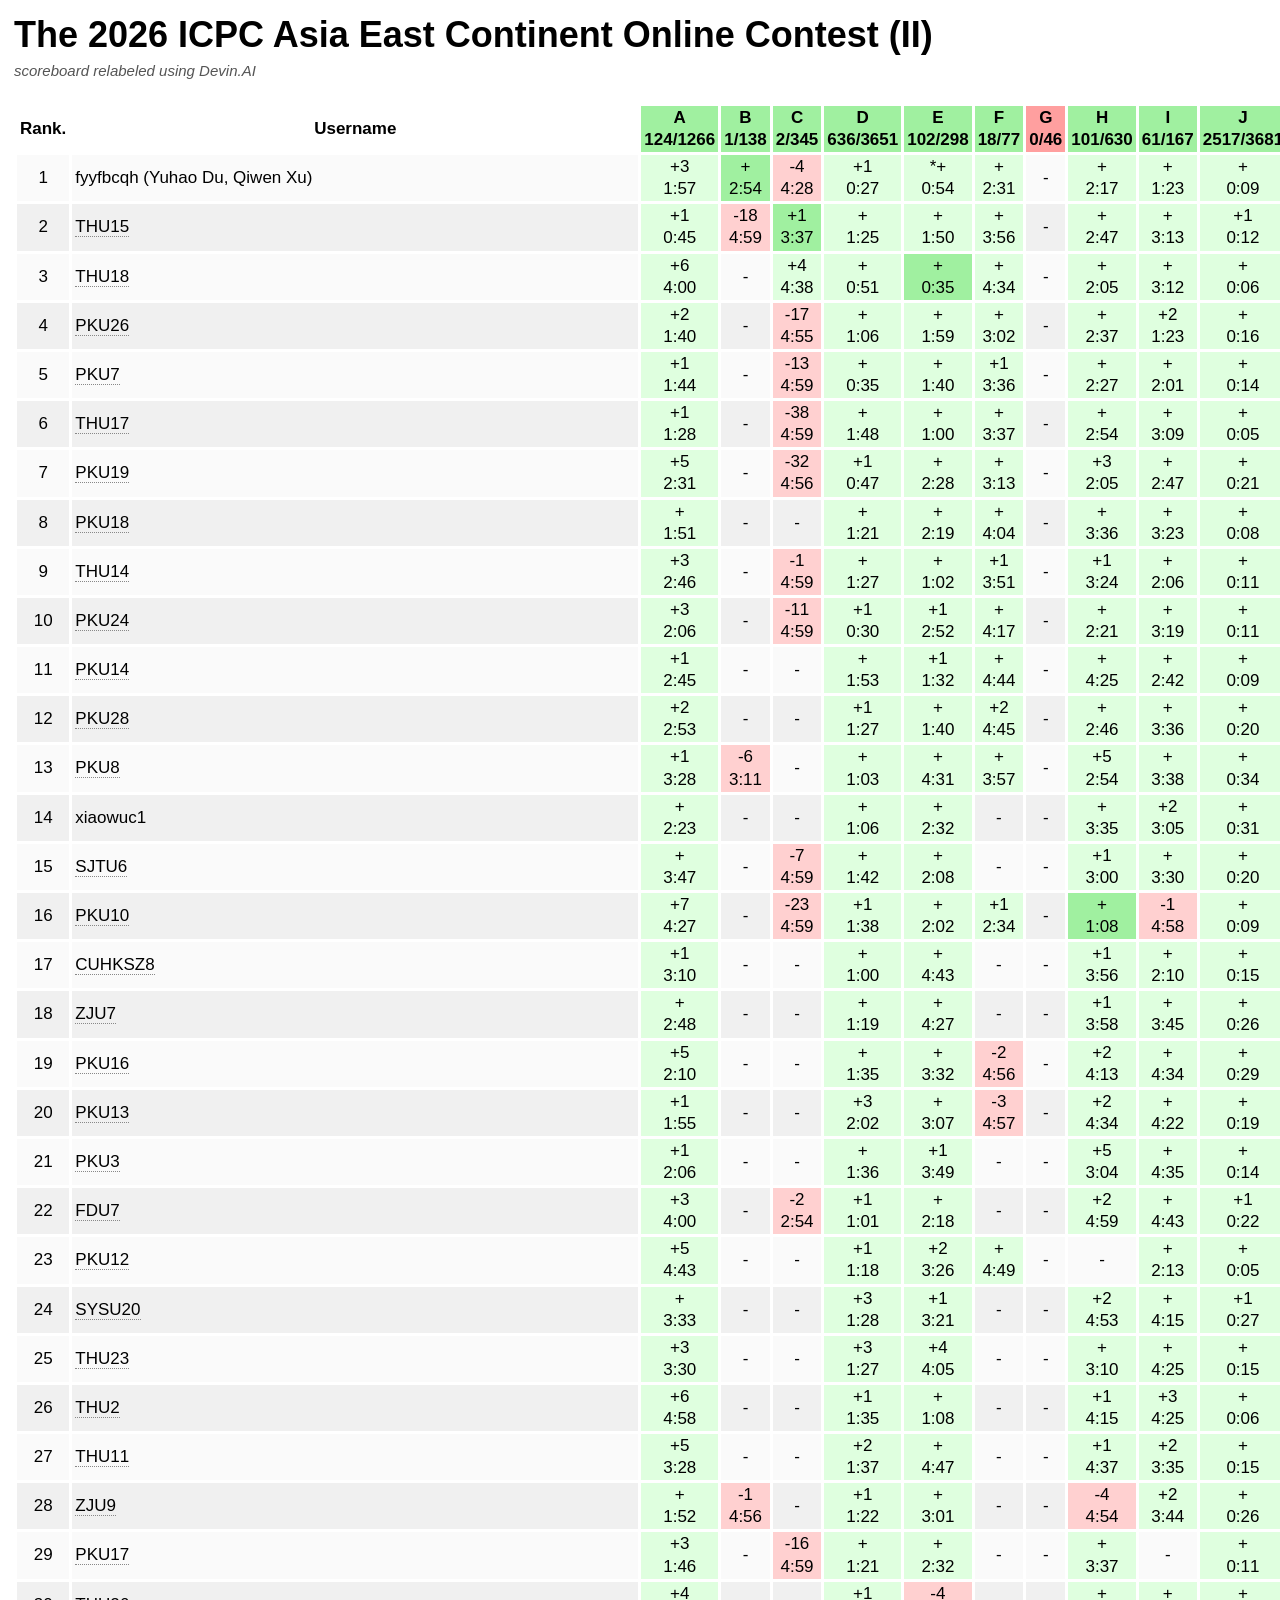
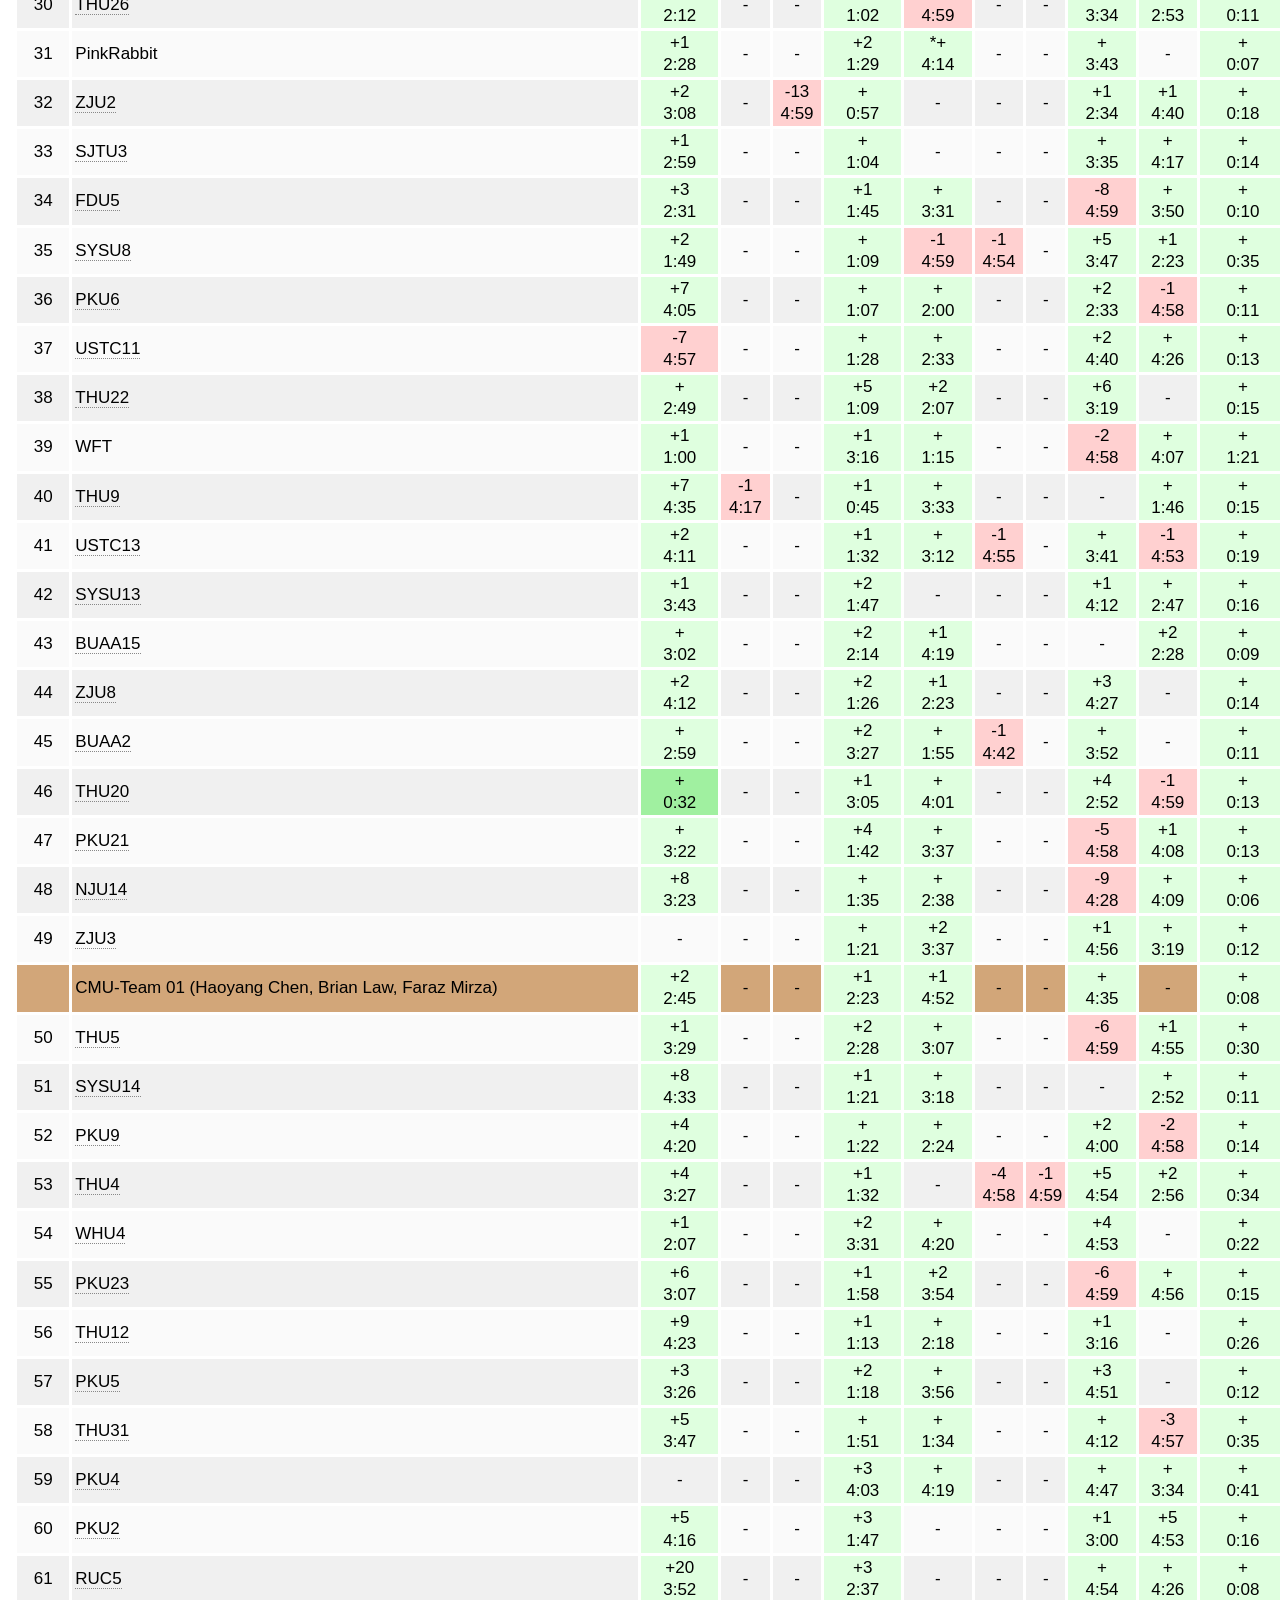
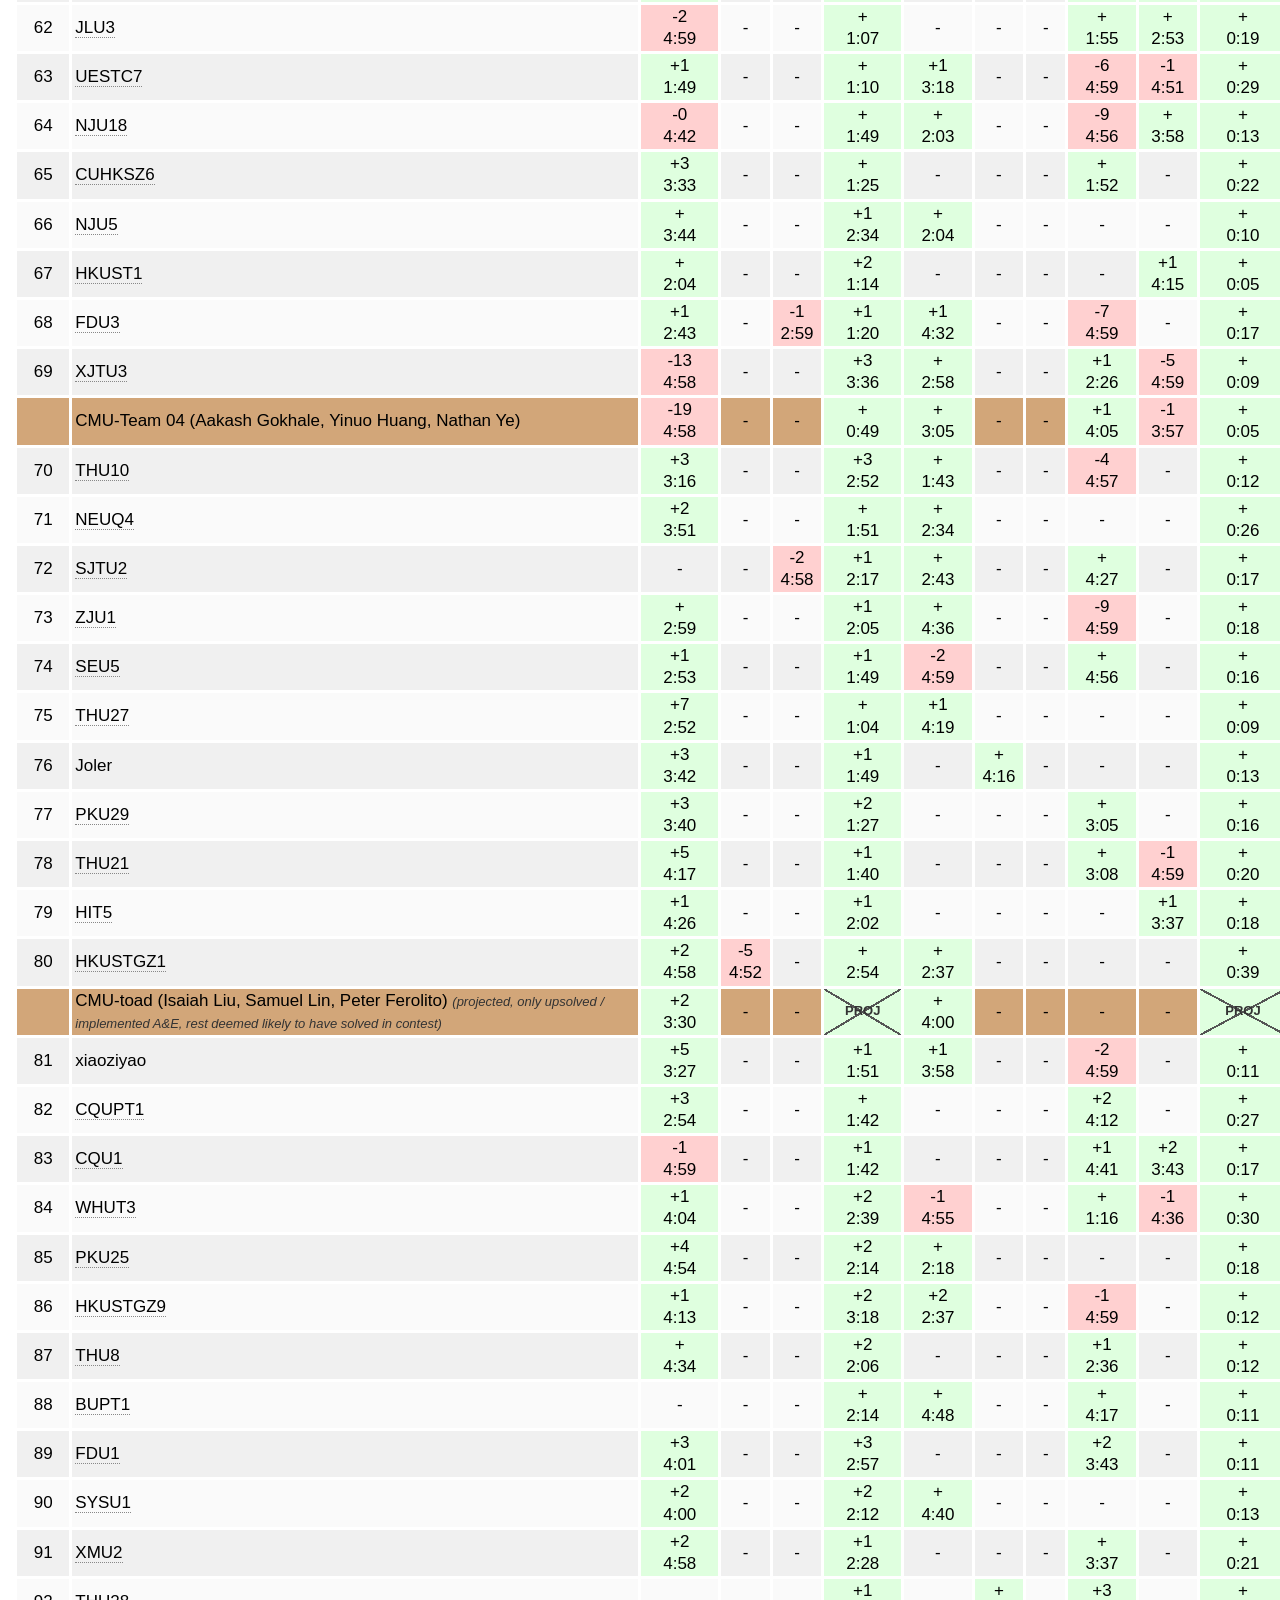
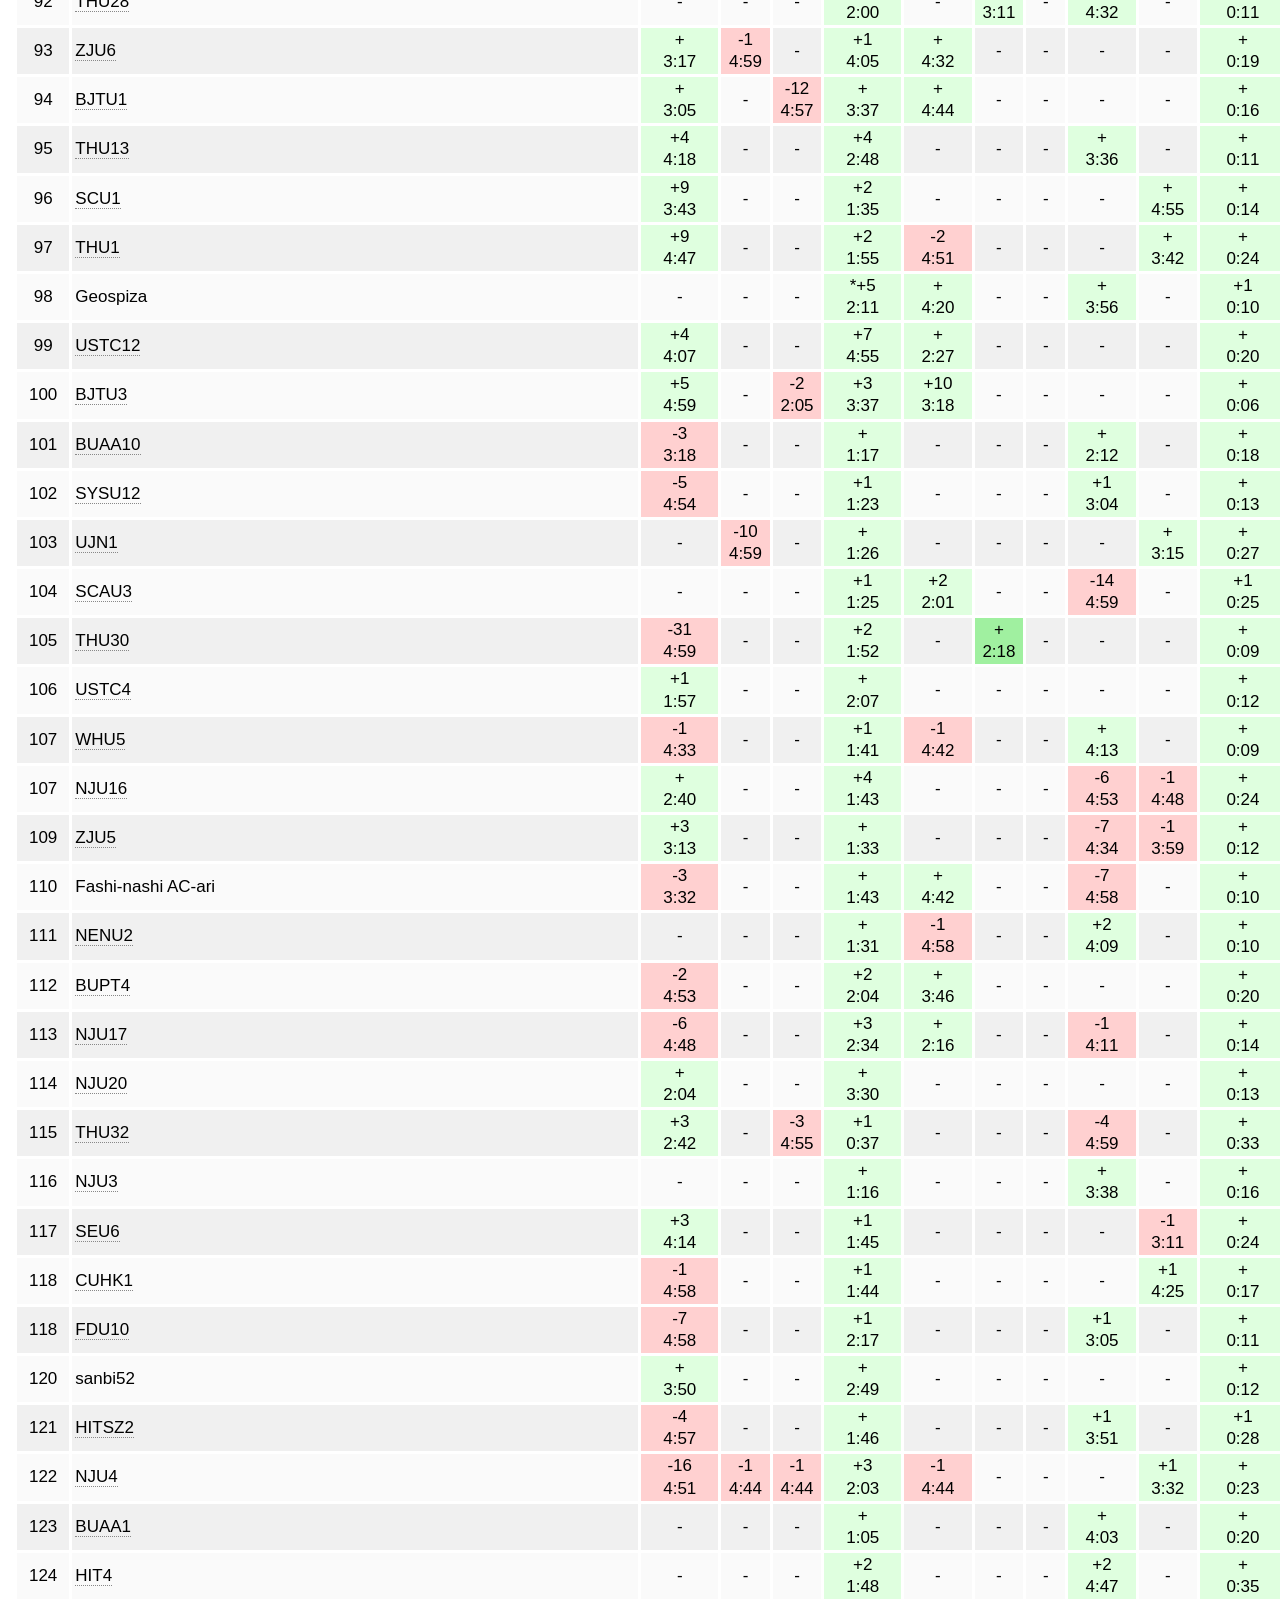
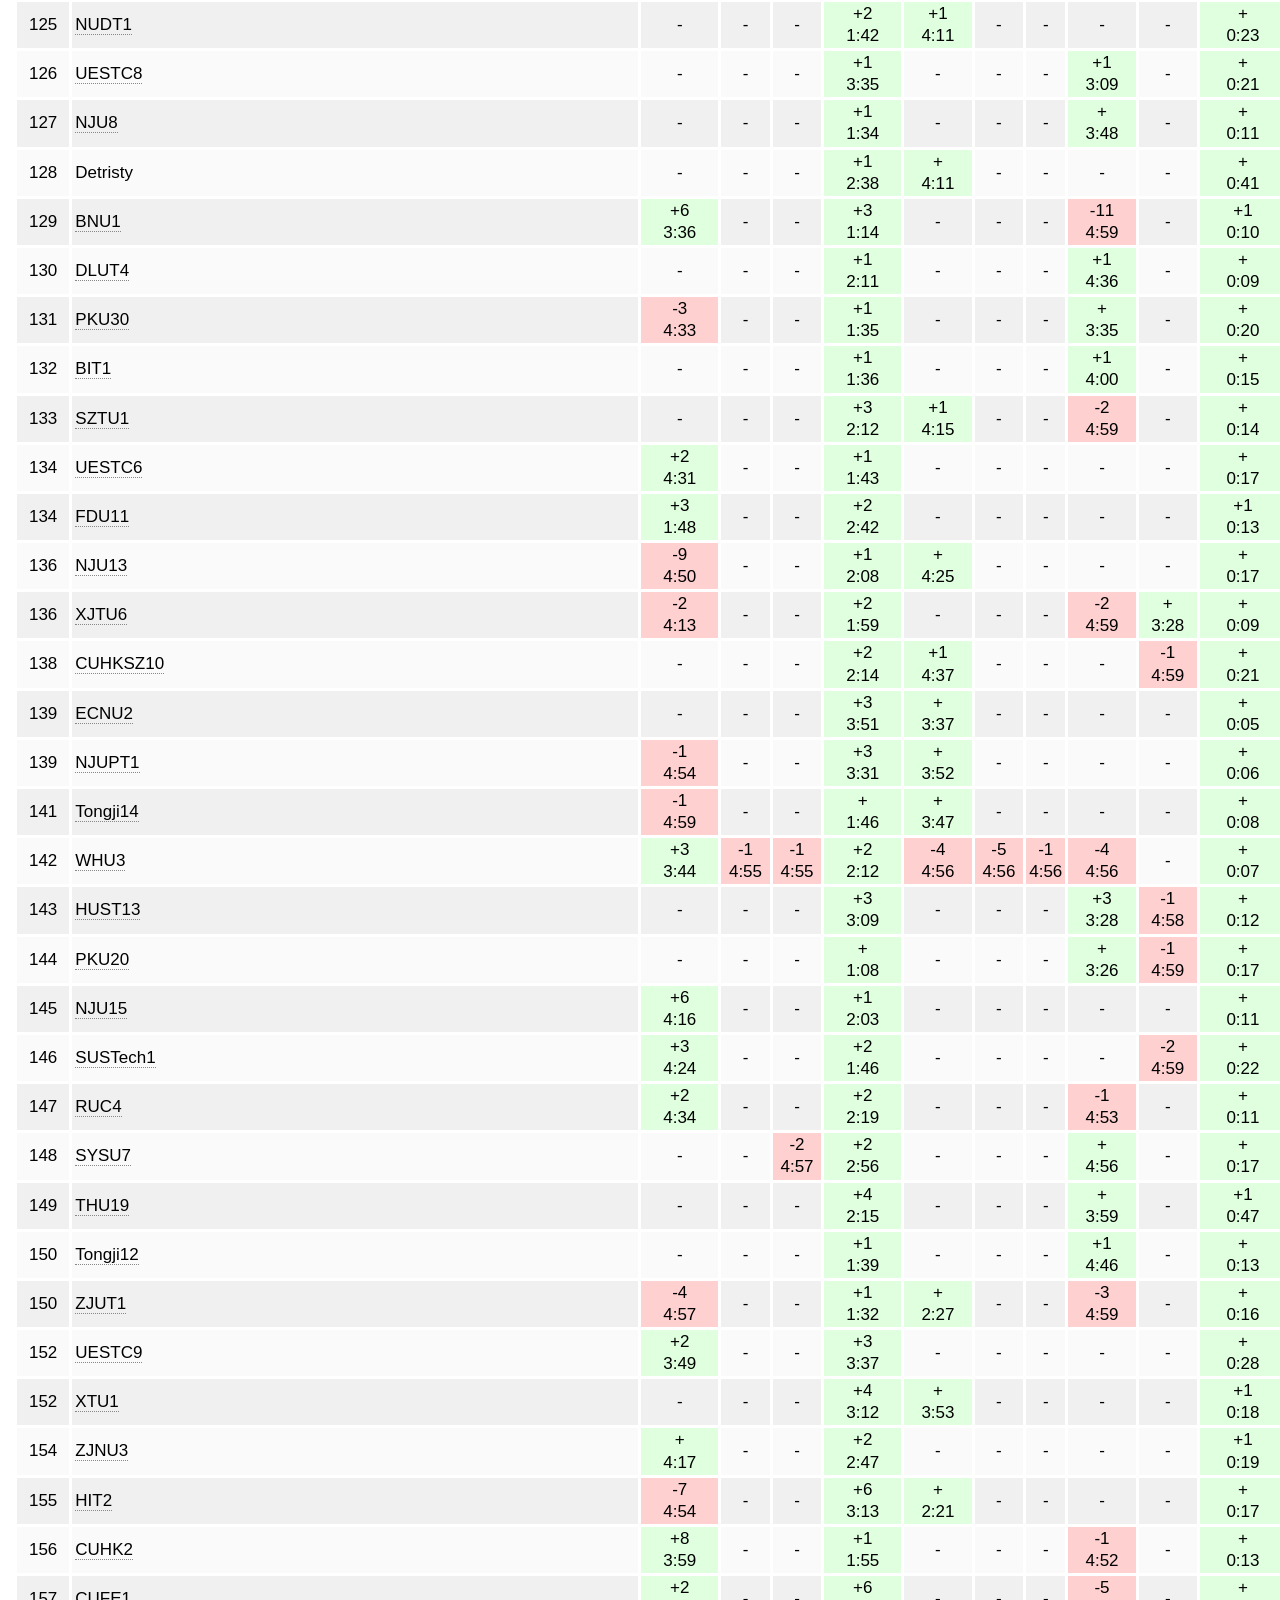
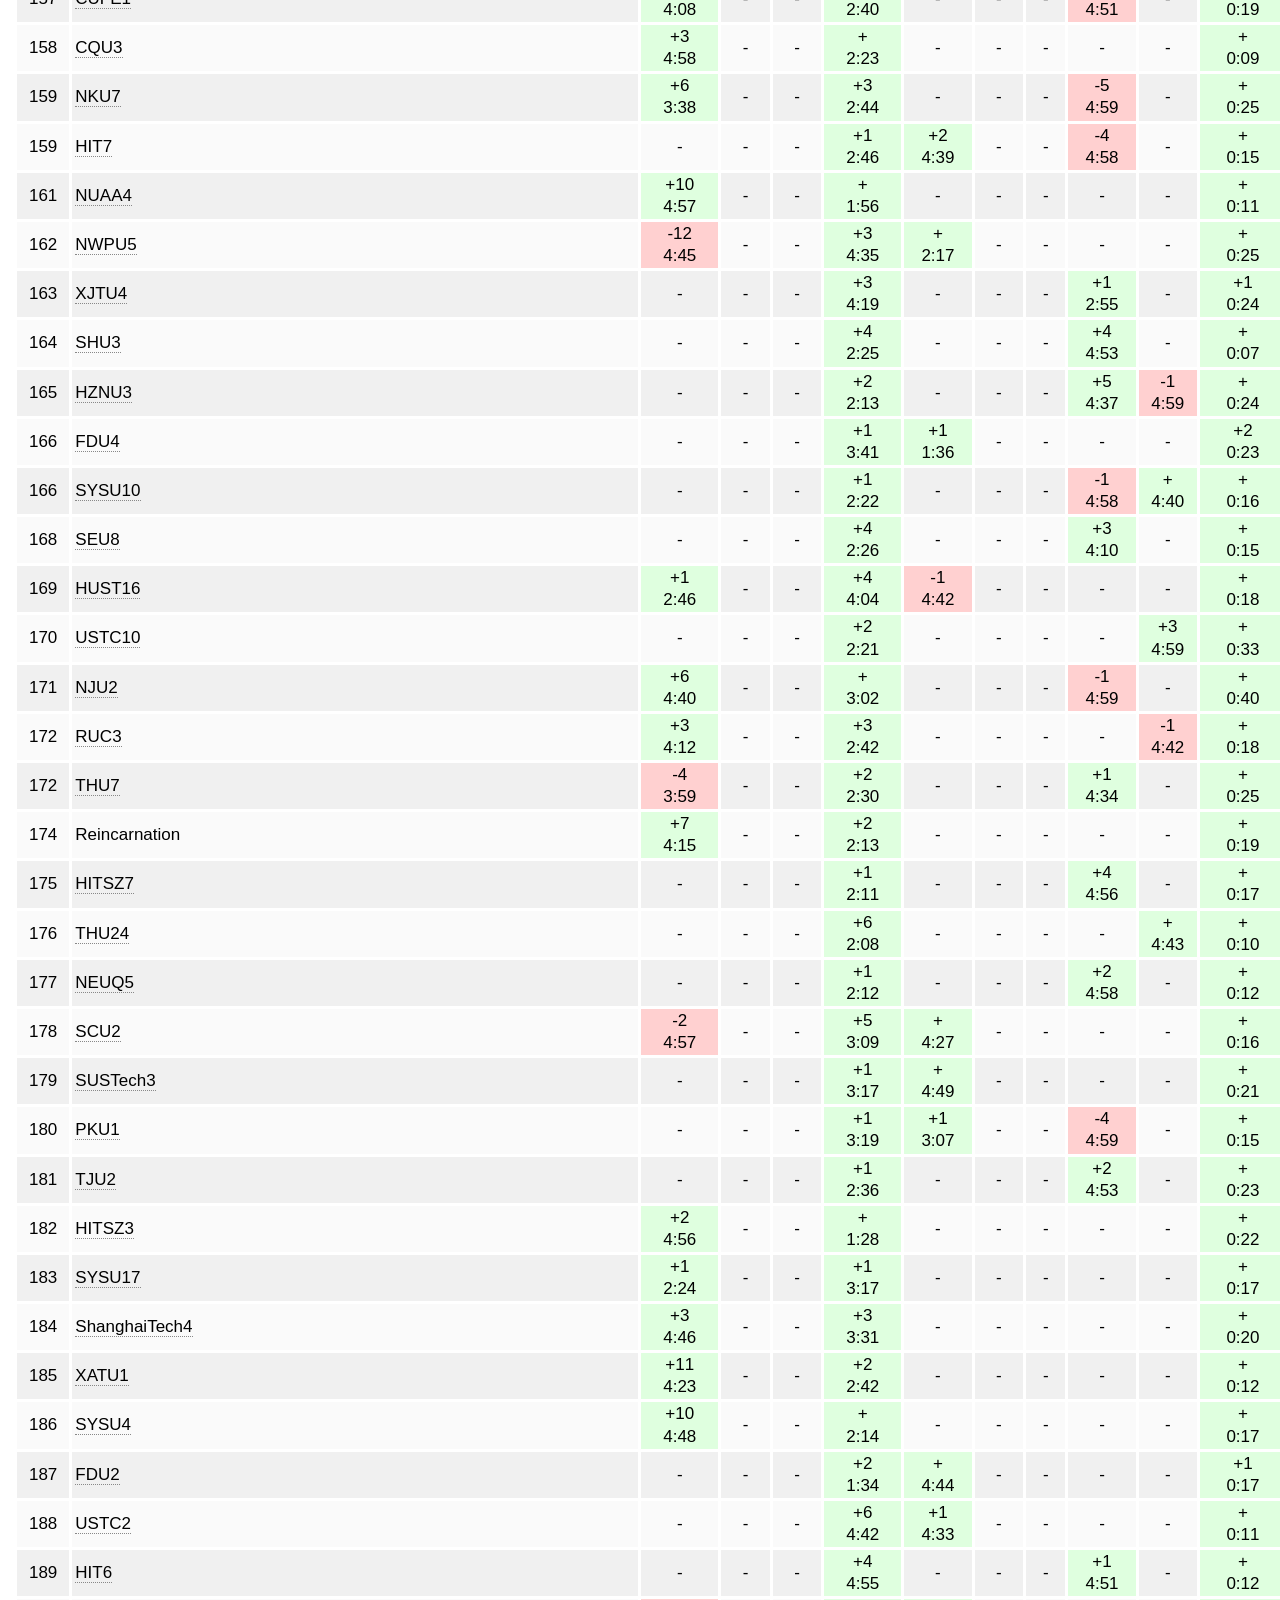
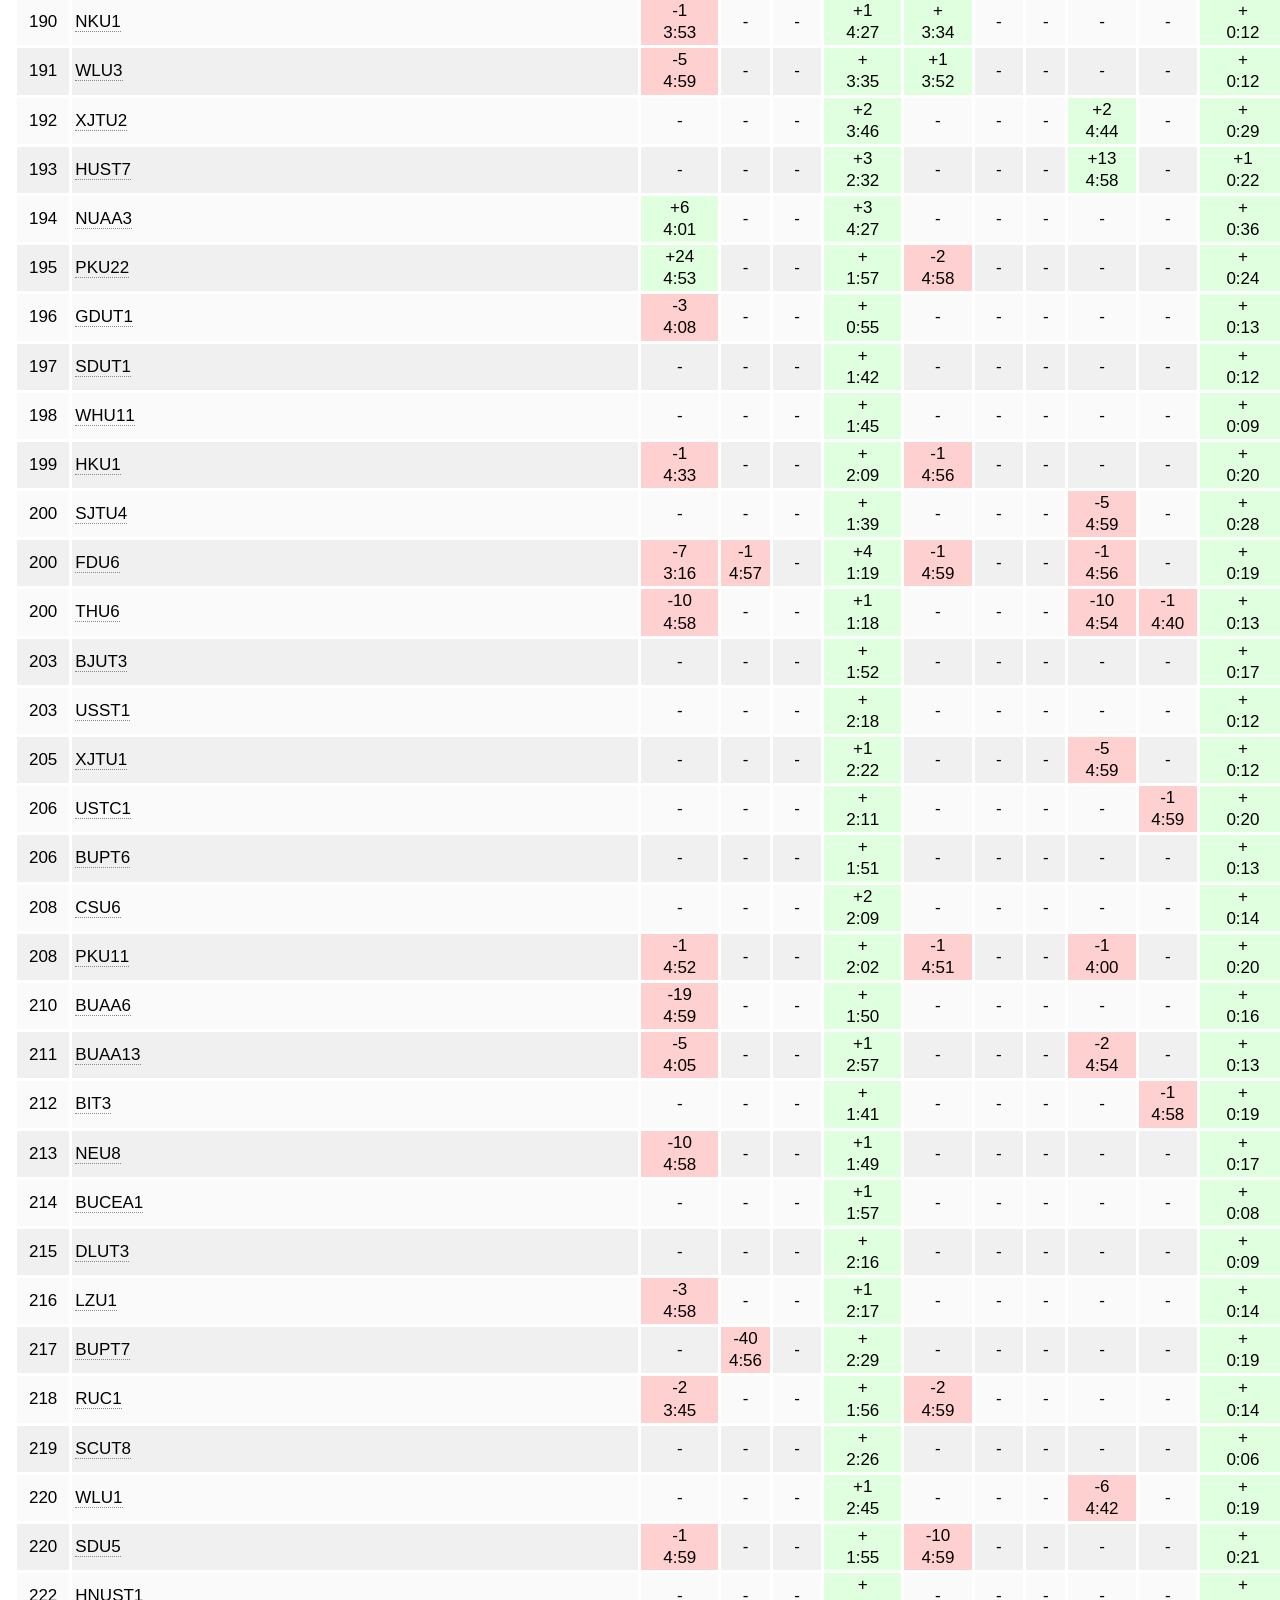
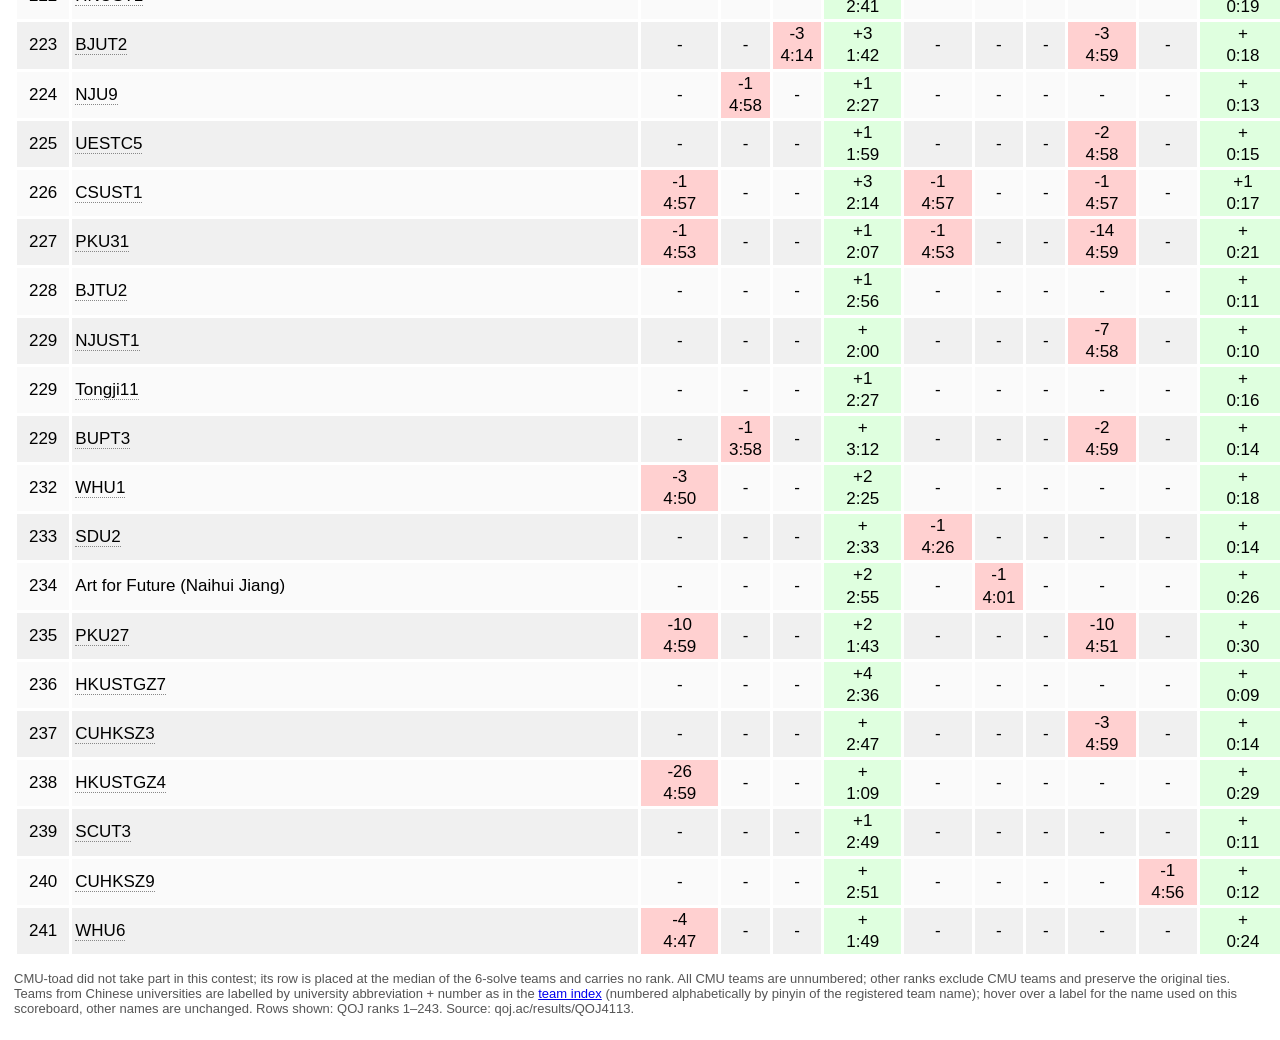
<file: 20260912ECprelim2.html>
<!DOCTYPE html>
<html lang="en"><head><meta charset="utf-8">
<meta name="viewport" content="width=device-width, initial-scale=1">
<title>QOJ4113 - The 2026 ICPC Asia East Continent Online Contest (II)</title>
<style>
  body { font-family: Roboto, Arial, Helvetica, "PingFang SC", "Microsoft YaHei", sans-serif; font-size: 17px; color: #000; background: #fff; margin: 14px; }
  h1 { font-size: 36px; font-weight: 700; margin: 4px 0 6px; }
  .sub { font-size: 15px; font-style: italic; color: #555; margin: 0 0 24px; }
  table { border-collapse: separate; border-spacing: 3px; }
  th, td { padding: 1px 3px; text-align: center; vertical-align: middle; white-space: nowrap; line-height: 1.3; }
  th { font-weight: 700; }
  th.p { background: #a0f0a0; }
  th.p0 { background: #ff9f9f; }
  td.rk { min-width: 46px; }
  td.nm { text-align: left; white-space: normal; min-width: 560px; max-width: 580px; }
  td.st { text-align: left; min-width: 40px; }
  tbody tr:nth-child(odd) td { background: #fafafa; }
  tbody tr:nth-child(even) td { background: #f0f0f0; }
  tbody tr td.ac { background: #dfffdf; }
  tbody tr td.fs { background: #a0f0a0; }
  tbody tr td.wa { background: #ffd0d0; }
  tbody tr td.proj { font-size: 13px; font-weight: 700; color: #333; background:
    linear-gradient(to top right, transparent calc(50% - 1px), #555 calc(50% - 1px), #555 calc(50% + 1px), transparent calc(50% + 1px)),
    linear-gradient(to bottom right, transparent calc(50% - 1px), #555 calc(50% - 1px), #555 calc(50% + 1px), transparent calc(50% + 1px)),
    #dfffdf; }
  tbody tr.cmu td.rk, tbody tr.cmu td.nm, tbody tr.cmu td.st, tbody tr.cmu td.na { background: #d2a679; }
  .tag { font-size: 13px; font-style: italic; color: #333; }
  .foot { font-size: 13px; color: #555; margin: 14px 0 24px; }
  td.nm a, td.ab a { color: inherit; text-decoration: none; border-bottom: 1px dotted #888; }
</style></head><body>
<h1>The 2026 ICPC Asia East Continent Online Contest (II)</h1>
<p class="sub">scoreboard relabeled using Devin.AI</p>
<table>
<thead><tr><th>Rank.</th><th>Username</th><th class="p" title="All Closed">A<br>124/1266</th><th class="p" title="Bread">B<br>1/138</th><th class="p" title="Cut Tree">C<br>2/345</th><th class="p" title="Divide and Conquer">D<br>636/3651</th><th class="p" title="Exponent">E<br>102/298</th><th class="p" title="Folding Game of Ohto Ai">F<br>18/77</th><th class="p0" title="Ghost of Tsushima">G<br>0/46</th><th class="p" title="Hidden Track (Easy Version)">H<br>101/630</th><th class="p" title="Island">I<br>61/167</th><th class="p" title="Joker or Judger">J<br>2517/3681</th><th class="p" title="K-MEX">K<br>1053/12119</th><th class="p" title="Loop">L<br>2198/3996</th><th>Solved</th><th>Penalty</th><th>Dirt</th></tr></thead>
<tbody>
<tr><td class="rk">1</td><td class="nm">fyyfbcqh (Yuhao Du, Qiwen Xu)</td><td class="ac">+3<br>1:57</td><td class="fs">+<br>2:54</td><td class="wa">-4<br>4:28</td><td class="ac">+1<br>0:27</td><td class="ac">*+<br>0:54</td><td class="ac">+<br>2:31</td><td class="na">-</td><td class="ac">+<br>2:17</td><td class="ac">+<br>1:23</td><td class="ac">+<br>0:09</td><td class="ac">+<br>0:32</td><td class="ac">+<br>0:21</td><td class="st">10</td><td class="st">885</td><td class="st">28%</td></tr>
<tr><td class="rk">2</td><td class="nm"><a id="THU15" href="CHNTeamIndex26.html#THU15" title="零基础新生 1 队">THU15</a></td><td class="ac">+1<br>0:45</td><td class="wa">-18<br>4:59</td><td class="fs">+1<br>3:37</td><td class="ac">+<br>1:25</td><td class="ac">+<br>1:50</td><td class="ac">+<br>3:56</td><td class="na">-</td><td class="ac">+<br>2:47</td><td class="ac">+<br>3:13</td><td class="ac">+1<br>0:12</td><td class="ac">+2<br>1:07</td><td class="ac">+<br>0:26</td><td class="st">10</td><td class="st">1258</td><td class="st">33%</td></tr>
<tr><td class="rk">3</td><td class="nm"><a id="THU18" href="CHNTeamIndex26.html#THU18" title="PERFECT GIRL">THU18</a></td><td class="ac">+6<br>4:00</td><td class="na">-</td><td class="ac">+4<br>4:38</td><td class="ac">+<br>0:51</td><td class="fs">+<br>0:35</td><td class="ac">+<br>4:34</td><td class="na">-</td><td class="ac">+<br>2:05</td><td class="ac">+<br>3:12</td><td class="ac">+<br>0:06</td><td class="ac">+2<br>1:27</td><td class="ac">+<br>0:28</td><td class="st">10</td><td class="st">1556</td><td class="st">54%</td></tr>
<tr><td class="rk">4</td><td class="nm"><a id="PKU26" href="CHNTeamIndex26.html#PKU26" title="柚子超玩会">PKU26</a></td><td class="ac">+2<br>1:40</td><td class="na">-</td><td class="wa">-17<br>4:55</td><td class="ac">+<br>1:06</td><td class="ac">+<br>1:59</td><td class="ac">+<br>3:02</td><td class="na">-</td><td class="ac">+<br>2:37</td><td class="ac">+2<br>1:23</td><td class="ac">+<br>0:16</td><td class="ac">+<br>0:37</td><td class="ac">+<br>0:30</td><td class="st">9</td><td class="st">870</td><td class="st">30%</td></tr>
<tr><td class="rk">5</td><td class="nm"><a id="PKU7" href="CHNTeamIndex26.html#PKU7" title="飞带不长队">PKU7</a></td><td class="ac">+1<br>1:44</td><td class="na">-</td><td class="wa">-13<br>4:59</td><td class="ac">+<br>0:35</td><td class="ac">+<br>1:40</td><td class="ac">+1<br>3:36</td><td class="na">-</td><td class="ac">+<br>2:27</td><td class="ac">+<br>2:01</td><td class="ac">+<br>0:14</td><td class="ac">+1<br>0:49</td><td class="ac">+<br>0:40</td><td class="st">9</td><td class="st">886</td><td class="st">25%</td></tr>
<tr><td class="rk">6</td><td class="nm"><a id="THU17" href="CHNTeamIndex26.html#THU17" title="Oblivion">THU17</a></td><td class="ac">+1<br>1:28</td><td class="na">-</td><td class="wa">-38<br>4:59</td><td class="ac">+<br>1:48</td><td class="ac">+<br>1:00</td><td class="ac">+<br>3:37</td><td class="na">-</td><td class="ac">+<br>2:54</td><td class="ac">+<br>3:09</td><td class="ac">+<br>0:05</td><td class="ac">+2<br>0:27</td><td class="ac">+<br>0:26</td><td class="st">9</td><td class="st">954</td><td class="st">25%</td></tr>
<tr><td class="rk">7</td><td class="nm"><a id="PKU19" href="CHNTeamIndex26.html#PKU19" title="UTG">PKU19</a></td><td class="ac">+5<br>2:31</td><td class="na">-</td><td class="wa">-32<br>4:56</td><td class="ac">+1<br>0:47</td><td class="ac">+<br>2:28</td><td class="ac">+<br>3:13</td><td class="na">-</td><td class="ac">+3<br>2:05</td><td class="ac">+<br>2:47</td><td class="ac">+<br>0:21</td><td class="ac">+<br>0:27</td><td class="ac">+<br>0:08</td><td class="st">9</td><td class="st">1067</td><td class="st">50%</td></tr>
<tr><td class="rk">8</td><td class="nm"><a id="PKU18" href="CHNTeamIndex26.html#PKU18" title="随机匹配">PKU18</a></td><td class="ac">+<br>1:51</td><td class="na">-</td><td class="na">-</td><td class="ac">+<br>1:21</td><td class="ac">+<br>2:19</td><td class="ac">+<br>4:04</td><td class="na">-</td><td class="ac">+<br>3:36</td><td class="ac">+<br>3:23</td><td class="ac">+<br>0:08</td><td class="ac">+1<br>1:03</td><td class="ac">+<br>0:31</td><td class="st">9</td><td class="st">1116</td><td class="st">10%</td></tr>
<tr><td class="rk">9</td><td class="nm"><a id="THU14" href="CHNTeamIndex26.html#THU14" title="击中月亮">THU14</a></td><td class="ac">+3<br>2:46</td><td class="na">-</td><td class="wa">-1<br>4:59</td><td class="ac">+<br>1:27</td><td class="ac">+<br>1:02</td><td class="ac">+1<br>3:51</td><td class="na">-</td><td class="ac">+1<br>3:24</td><td class="ac">+<br>2:06</td><td class="ac">+<br>0:11</td><td class="ac">+2<br>0:50</td><td class="ac">+<br>0:40</td><td class="st">9</td><td class="st">1117</td><td class="st">43%</td></tr>
<tr><td class="rk">10</td><td class="nm"><a id="PKU24" href="CHNTeamIndex26.html#PKU24" title="流光">PKU24</a></td><td class="ac">+3<br>2:06</td><td class="na">-</td><td class="wa">-11<br>4:59</td><td class="ac">+1<br>0:30</td><td class="ac">+1<br>2:52</td><td class="ac">+<br>4:17</td><td class="na">-</td><td class="ac">+<br>2:21</td><td class="ac">+<br>3:19</td><td class="ac">+<br>0:11</td><td class="ac">+3<br>0:52</td><td class="ac">+<br>0:34</td><td class="st">9</td><td class="st">1182</td><td class="st">47%</td></tr>
<tr><td class="rk">11</td><td class="nm"><a id="PKU14" href="CHNTeamIndex26.html#PKU14" title="茉莉雨">PKU14</a></td><td class="ac">+1<br>2:45</td><td class="na">-</td><td class="na">-</td><td class="ac">+<br>1:53</td><td class="ac">+1<br>1:32</td><td class="ac">+<br>4:44</td><td class="na">-</td><td class="ac">+<br>4:25</td><td class="ac">+<br>2:42</td><td class="ac">+<br>0:09</td><td class="ac">+1<br>0:54</td><td class="ac">+<br>0:26</td><td class="st">9</td><td class="st">1230</td><td class="st">25%</td></tr>
<tr><td class="rk">12</td><td class="nm"><a id="PKU28" href="CHNTeamIndex26.html#PKU28" title="宇宙冷漠">PKU28</a></td><td class="ac">+2<br>2:53</td><td class="na">-</td><td class="na">-</td><td class="ac">+1<br>1:27</td><td class="ac">+<br>1:40</td><td class="ac">+2<br>4:45</td><td class="na">-</td><td class="ac">+<br>2:46</td><td class="ac">+<br>3:36</td><td class="ac">+<br>0:20</td><td class="ac">+2<br>0:55</td><td class="ac">+<br>0:13</td><td class="st">9</td><td class="st">1255</td><td class="st">43%</td></tr>
<tr><td class="rk">13</td><td class="nm"><a id="PKU8" href="CHNTeamIndex26.html#PKU8" title="昊吧信奥工作室">PKU8</a></td><td class="ac">+1<br>3:28</td><td class="wa">-6<br>3:11</td><td class="na">-</td><td class="ac">+<br>1:03</td><td class="ac">+<br>4:31</td><td class="ac">+<br>3:57</td><td class="na">-</td><td class="ac">+5<br>2:54</td><td class="ac">+<br>3:38</td><td class="ac">+<br>0:34</td><td class="ac">+1<br>1:44</td><td class="ac">+<br>0:39</td><td class="st">9</td><td class="st">1488</td><td class="st">43%</td></tr>
<tr><td class="rk">14</td><td class="nm">xiaowuc1</td><td class="ac">+<br>2:23</td><td class="na">-</td><td class="na">-</td><td class="ac">+<br>1:06</td><td class="ac">+<br>2:32</td><td class="na">-</td><td class="na">-</td><td class="ac">+<br>3:35</td><td class="ac">+2<br>3:05</td><td class="ac">+<br>0:31</td><td class="ac">+1<br>0:21</td><td class="ac">+<br>0:06</td><td class="st">8</td><td class="st">879</td><td class="st">27%</td></tr>
<tr><td class="rk">15</td><td class="nm"><a id="SJTU6" href="CHNTeamIndex26.html#SJTU6" title="照夜白">SJTU6</a></td><td class="ac">+<br>3:47</td><td class="na">-</td><td class="wa">-7<br>4:59</td><td class="ac">+<br>1:42</td><td class="ac">+<br>2:08</td><td class="na">-</td><td class="na">-</td><td class="ac">+1<br>3:00</td><td class="ac">+<br>3:30</td><td class="ac">+<br>0:20</td><td class="ac">+<br>0:56</td><td class="ac">+<br>0:32</td><td class="st">8</td><td class="st">975</td><td class="st">11%</td></tr>
<tr><td class="rk">16</td><td class="nm"><a id="PKU10" href="CHNTeamIndex26.html#PKU10" title="蒟蒻排队">PKU10</a></td><td class="ac">+7<br>4:27</td><td class="na">-</td><td class="wa">-23<br>4:59</td><td class="ac">+1<br>1:38</td><td class="ac">+<br>2:02</td><td class="ac">+1<br>2:34</td><td class="na">-</td><td class="fs">+<br>1:08</td><td class="wa">-1<br>4:58</td><td class="ac">+<br>0:09</td><td class="ac">+2<br>0:50</td><td class="ac">+<br>0:20</td><td class="st">8</td><td class="st">1008</td><td class="st">57%</td></tr>
<tr><td class="rk">17</td><td class="nm"><a id="CUHKSZ8" href="CHNTeamIndex26.html#CUHKSZ8" title="港中深 7 队">CUHKSZ8</a></td><td class="ac">+1<br>3:10</td><td class="na">-</td><td class="na">-</td><td class="ac">+<br>1:00</td><td class="ac">+<br>4:43</td><td class="na">-</td><td class="na">-</td><td class="ac">+1<br>3:56</td><td class="ac">+<br>2:10</td><td class="ac">+<br>0:15</td><td class="ac">+<br>0:42</td><td class="ac">+<br>0:30</td><td class="st">8</td><td class="st">1026</td><td class="st">20%</td></tr>
<tr><td class="rk">18</td><td class="nm"><a id="ZJU7" href="CHNTeamIndex26.html#ZJU7" title="杨桃星球 V">ZJU7</a></td><td class="ac">+<br>2:48</td><td class="na">-</td><td class="na">-</td><td class="ac">+<br>1:19</td><td class="ac">+<br>4:27</td><td class="na">-</td><td class="na">-</td><td class="ac">+1<br>3:58</td><td class="ac">+<br>3:45</td><td class="ac">+<br>0:26</td><td class="ac">+<br>1:46</td><td class="ac">+<br>0:30</td><td class="st">8</td><td class="st">1159</td><td class="st">11%</td></tr>
<tr><td class="rk">19</td><td class="nm"><a id="PKU16" href="CHNTeamIndex26.html#PKU16" title="人形电脑猫猫心（转生ver.）">PKU16</a></td><td class="ac">+5<br>2:10</td><td class="na">-</td><td class="na">-</td><td class="ac">+<br>1:35</td><td class="ac">+<br>3:32</td><td class="wa">-2<br>4:56</td><td class="na">-</td><td class="ac">+2<br>4:13</td><td class="ac">+<br>4:34</td><td class="ac">+<br>0:29</td><td class="ac">+1<br>0:27</td><td class="ac">+<br>0:39</td><td class="st">8</td><td class="st">1219</td><td class="st">50%</td></tr>
<tr><td class="rk">20</td><td class="nm"><a id="PKU13" href="CHNTeamIndex26.html#PKU13" title="抹茶小蛋糕">PKU13</a></td><td class="ac">+1<br>1:55</td><td class="na">-</td><td class="na">-</td><td class="ac">+3<br>2:02</td><td class="ac">+<br>3:07</td><td class="wa">-3<br>4:57</td><td class="na">-</td><td class="ac">+2<br>4:34</td><td class="ac">+<br>4:22</td><td class="ac">+<br>0:19</td><td class="ac">+2<br>1:07</td><td class="ac">+<br>0:24</td><td class="st">8</td><td class="st">1230</td><td class="st">50%</td></tr>
<tr><td class="rk">21</td><td class="nm"><a id="PKU3" href="CHNTeamIndex26.html#PKU3" title="补队">PKU3</a></td><td class="ac">+1<br>2:06</td><td class="na">-</td><td class="na">-</td><td class="ac">+<br>1:36</td><td class="ac">+1<br>3:49</td><td class="na">-</td><td class="na">-</td><td class="ac">+5<br>3:04</td><td class="ac">+<br>4:35</td><td class="ac">+<br>0:14</td><td class="ac">+4<br>1:11</td><td class="ac">+<br>0:32</td><td class="st">8</td><td class="st">1247</td><td class="st">57%</td></tr>
<tr><td class="rk">22</td><td class="nm"><a id="FDU7" href="CHNTeamIndex26.html#FDU7" title="格温的收集者">FDU7</a></td><td class="ac">+3<br>4:00</td><td class="na">-</td><td class="wa">-2<br>2:54</td><td class="ac">+1<br>1:01</td><td class="ac">+<br>2:18</td><td class="na">-</td><td class="na">-</td><td class="ac">+2<br>4:59</td><td class="ac">+<br>4:43</td><td class="ac">+1<br>0:22</td><td class="ac">+<br>0:38</td><td class="ac">+<br>0:31</td><td class="st">8</td><td class="st">1252</td><td class="st">46%</td></tr>
<tr><td class="rk">23</td><td class="nm"><a id="PKU12" href="CHNTeamIndex26.html#PKU12" title="没队要">PKU12</a></td><td class="ac">+5<br>4:43</td><td class="na">-</td><td class="na">-</td><td class="ac">+1<br>1:18</td><td class="ac">+2<br>3:26</td><td class="ac">+<br>4:49</td><td class="na">-</td><td class="na">-</td><td class="ac">+<br>2:13</td><td class="ac">+<br>0:05</td><td class="ac">+<br>1:29</td><td class="ac">+<br>0:12</td><td class="st">8</td><td class="st">1255</td><td class="st">50%</td></tr>
<tr><td class="rk">24</td><td class="nm"><a id="SYSU20" href="CHNTeamIndex26.html#SYSU20" title="中山大学-真的菜队">SYSU20</a></td><td class="ac">+<br>3:33</td><td class="na">-</td><td class="na">-</td><td class="ac">+3<br>1:28</td><td class="ac">+1<br>3:21</td><td class="na">-</td><td class="na">-</td><td class="ac">+2<br>4:53</td><td class="ac">+<br>4:15</td><td class="ac">+1<br>0:27</td><td class="ac">+<br>0:14</td><td class="ac">+<br>0:30</td><td class="st">8</td><td class="st">1261</td><td class="st">46%</td></tr>
<tr><td class="rk">25</td><td class="nm"><a id="THU23" href="CHNTeamIndex26.html#THU23" title="X X XXX">THU23</a></td><td class="ac">+3<br>3:30</td><td class="na">-</td><td class="na">-</td><td class="ac">+3<br>1:27</td><td class="ac">+4<br>4:05</td><td class="na">-</td><td class="na">-</td><td class="ac">+<br>3:10</td><td class="ac">+<br>4:25</td><td class="ac">+<br>0:15</td><td class="ac">+2<br>0:44</td><td class="ac">+<br>0:22</td><td class="st">8</td><td class="st">1318</td><td class="st">60%</td></tr>
<tr><td class="rk">26</td><td class="nm"><a id="THU2" href="CHNTeamIndex26.html#THU2" title="不会唱歌">THU2</a></td><td class="ac">+6<br>4:58</td><td class="na">-</td><td class="na">-</td><td class="ac">+1<br>1:35</td><td class="ac">+<br>1:08</td><td class="na">-</td><td class="na">-</td><td class="ac">+1<br>4:15</td><td class="ac">+3<br>4:25</td><td class="ac">+<br>0:06</td><td class="ac">+1<br>1:04</td><td class="ac">+<br>0:36</td><td class="st">8</td><td class="st">1327</td><td class="st">60%</td></tr>
<tr><td class="rk">27</td><td class="nm"><a id="THU11" href="CHNTeamIndex26.html#THU11" title="惊觉往事历历历历已经年">THU11</a></td><td class="ac">+5<br>3:28</td><td class="na">-</td><td class="na">-</td><td class="ac">+2<br>1:37</td><td class="ac">+<br>4:47</td><td class="na">-</td><td class="na">-</td><td class="ac">+1<br>4:37</td><td class="ac">+2<br>3:35</td><td class="ac">+<br>0:15</td><td class="ac">+3<br>1:01</td><td class="ac">+<br>0:44</td><td class="st">8</td><td class="st">1464</td><td class="st">61%</td></tr>
<tr><td class="rk">28</td><td class="nm"><a id="ZJU9" href="CHNTeamIndex26.html#ZJU9" title="至亮之焰">ZJU9</a></td><td class="ac">+<br>1:52</td><td class="wa">-1<br>4:56</td><td class="na">-</td><td class="ac">+1<br>1:22</td><td class="ac">+<br>3:01</td><td class="na">-</td><td class="na">-</td><td class="wa">-4<br>4:54</td><td class="ac">+2<br>3:44</td><td class="ac">+<br>0:26</td><td class="ac">+1<br>0:42</td><td class="ac">+<br>0:50</td><td class="st">7</td><td class="st">797</td><td class="st">36%</td></tr>
<tr><td class="rk">29</td><td class="nm"><a id="PKU17" href="CHNTeamIndex26.html#PKU17" title="上床下桌">PKU17</a></td><td class="ac">+3<br>1:46</td><td class="na">-</td><td class="wa">-16<br>4:59</td><td class="ac">+<br>1:21</td><td class="ac">+<br>2:32</td><td class="na">-</td><td class="na">-</td><td class="ac">+<br>3:37</td><td class="na">-</td><td class="ac">+<br>0:11</td><td class="ac">+4<br>1:11</td><td class="ac">+<br>0:20</td><td class="st">7</td><td class="st">798</td><td class="st">50%</td></tr>
<tr><td class="rk">30</td><td class="nm"><a id="THU26" href="CHNTeamIndex26.html#THU26" title="遥不可及">THU26</a></td><td class="ac">+4<br>2:12</td><td class="na">-</td><td class="na">-</td><td class="ac">+1<br>1:02</td><td class="wa">-4<br>4:59</td><td class="na">-</td><td class="na">-</td><td class="ac">+<br>3:34</td><td class="ac">+<br>2:53</td><td class="ac">+<br>0:11</td><td class="ac">+2<br>1:02</td><td class="ac">+<br>0:28</td><td class="st">7</td><td class="st">822</td><td class="st">50%</td></tr>
<tr><td class="rk">31</td><td class="nm">PinkRabbit</td><td class="ac">+1<br>2:28</td><td class="na">-</td><td class="na">-</td><td class="ac">+2<br>1:29</td><td class="ac">*+<br>4:14</td><td class="na">-</td><td class="na">-</td><td class="ac">+<br>3:43</td><td class="na">-</td><td class="ac">+<br>0:07</td><td class="ac">+<br>0:40</td><td class="ac">+<br>0:18</td><td class="st">7</td><td class="st">839</td><td class="st">30%</td></tr>
<tr><td class="rk">32</td><td class="nm"><a id="ZJU2" href="CHNTeamIndex26.html#ZJU2" title="队线大冲浪">ZJU2</a></td><td class="ac">+2<br>3:08</td><td class="na">-</td><td class="wa">-13<br>4:59</td><td class="ac">+<br>0:57</td><td class="na">-</td><td class="na">-</td><td class="na">-</td><td class="ac">+1<br>2:34</td><td class="ac">+1<br>4:40</td><td class="ac">+<br>0:18</td><td class="ac">+<br>0:39</td><td class="ac">+<br>0:25</td><td class="st">7</td><td class="st">841</td><td class="st">36%</td></tr>
<tr><td class="rk">33</td><td class="nm"><a id="SJTU3" href="CHNTeamIndex26.html#SJTU3" title="黎明前线">SJTU3</a></td><td class="ac">+1<br>2:59</td><td class="na">-</td><td class="na">-</td><td class="ac">+<br>1:04</td><td class="na">-</td><td class="na">-</td><td class="na">-</td><td class="ac">+<br>3:35</td><td class="ac">+<br>4:17</td><td class="ac">+<br>0:14</td><td class="ac">+<br>0:58</td><td class="ac">+<br>0:38</td><td class="st">7</td><td class="st">845</td><td class="st">12%</td></tr>
<tr><td class="rk">34</td><td class="nm"><a id="FDU5" href="CHNTeamIndex26.html#FDU5" title="倒头就睡">FDU5</a></td><td class="ac">+3<br>2:31</td><td class="na">-</td><td class="na">-</td><td class="ac">+1<br>1:45</td><td class="ac">+<br>3:31</td><td class="na">-</td><td class="na">-</td><td class="wa">-8<br>4:59</td><td class="ac">+<br>3:50</td><td class="ac">+<br>0:10</td><td class="ac">+<br>0:46</td><td class="ac">+<br>0:18</td><td class="st">7</td><td class="st">851</td><td class="st">36%</td></tr>
<tr><td class="rk">35</td><td class="nm"><a id="SYSU8" href="CHNTeamIndex26.html#SYSU8" title="中山大学-眉毛">SYSU8</a></td><td class="ac">+2<br>1:49</td><td class="na">-</td><td class="na">-</td><td class="ac">+<br>1:09</td><td class="wa">-1<br>4:59</td><td class="wa">-1<br>4:54</td><td class="na">-</td><td class="ac">+5<br>3:47</td><td class="ac">+1<br>2:23</td><td class="ac">+<br>0:35</td><td class="ac">+1<br>0:55</td><td class="ac">+<br>0:40</td><td class="st">7</td><td class="st">858</td><td class="st">56%</td></tr>
<tr><td class="rk">36</td><td class="nm"><a id="PKU6" href="CHNTeamIndex26.html#PKU6" title="耳畔虹蓝梦">PKU6</a></td><td class="ac">+7<br>4:05</td><td class="na">-</td><td class="na">-</td><td class="ac">+<br>1:07</td><td class="ac">+<br>2:00</td><td class="na">-</td><td class="na">-</td><td class="ac">+2<br>2:33</td><td class="wa">-1<br>4:58</td><td class="ac">+<br>0:11</td><td class="ac">+<br>0:48</td><td class="ac">+1<br>0:43</td><td class="st">7</td><td class="st">887</td><td class="st">58%</td></tr>
<tr><td class="rk">37</td><td class="nm"><a id="USTC11" href="CHNTeamIndex26.html#USTC11" title="卫何我这么蔡">USTC11</a></td><td class="wa">-7<br>4:57</td><td class="na">-</td><td class="na">-</td><td class="ac">+<br>1:28</td><td class="ac">+<br>2:33</td><td class="na">-</td><td class="na">-</td><td class="ac">+2<br>4:40</td><td class="ac">+<br>4:26</td><td class="ac">+<br>0:13</td><td class="ac">+1<br>0:57</td><td class="ac">+<br>0:29</td><td class="st">7</td><td class="st">946</td><td class="st">30%</td></tr>
<tr><td class="rk">38</td><td class="nm"><a id="THU22" href="CHNTeamIndex26.html#THU22" title="雾里看花">THU22</a></td><td class="ac">+<br>2:49</td><td class="na">-</td><td class="na">-</td><td class="ac">+5<br>1:09</td><td class="ac">+2<br>2:07</td><td class="na">-</td><td class="na">-</td><td class="ac">+6<br>3:19</td><td class="na">-</td><td class="ac">+<br>0:15</td><td class="ac">+2<br>0:46</td><td class="ac">+<br>0:32</td><td class="st">7</td><td class="st">957</td><td class="st">68%</td></tr>
<tr><td class="rk">39</td><td class="nm">WFT</td><td class="ac">+1<br>1:00</td><td class="na">-</td><td class="na">-</td><td class="ac">+1<br>3:16</td><td class="ac">+<br>1:15</td><td class="na">-</td><td class="na">-</td><td class="wa">-2<br>4:58</td><td class="ac">+<br>4:07</td><td class="ac">+<br>1:21</td><td class="ac">+2<br>2:16</td><td class="ac">+<br>1:28</td><td class="st">7</td><td class="st">963</td><td class="st">36%</td></tr>
<tr><td class="rk">40</td><td class="nm"><a id="THU9" href="CHNTeamIndex26.html#THU9" title="复仇滚木">THU9</a></td><td class="ac">+7<br>4:35</td><td class="wa">-1<br>4:17</td><td class="na">-</td><td class="ac">+1<br>0:45</td><td class="ac">+<br>3:33</td><td class="na">-</td><td class="na">-</td><td class="na">-</td><td class="ac">+<br>1:46</td><td class="ac">+<br>0:15</td><td class="ac">+3<br>1:27</td><td class="ac">+<br>0:23</td><td class="st">7</td><td class="st">984</td><td class="st">61%</td></tr>
<tr><td class="rk">41</td><td class="nm"><a id="USTC13" href="CHNTeamIndex26.html#USTC13" title="永恒流转">USTC13</a></td><td class="ac">+2<br>4:11</td><td class="na">-</td><td class="na">-</td><td class="ac">+1<br>1:32</td><td class="ac">+<br>3:12</td><td class="wa">-1<br>4:55</td><td class="na">-</td><td class="ac">+<br>3:41</td><td class="wa">-1<br>4:53</td><td class="ac">+<br>0:19</td><td class="ac">+2<br>1:33</td><td class="ac">+<br>0:26</td><td class="st">7</td><td class="st">994</td><td class="st">41%</td></tr>
<tr><td class="rk">42</td><td class="nm"><a id="SYSU13" href="CHNTeamIndex26.html#SYSU13" title="中山大学-是啊，吃什么">SYSU13</a></td><td class="ac">+1<br>3:43</td><td class="na">-</td><td class="na">-</td><td class="ac">+2<br>1:47</td><td class="na">-</td><td class="na">-</td><td class="na">-</td><td class="ac">+1<br>4:12</td><td class="ac">+<br>2:47</td><td class="ac">+<br>0:16</td><td class="ac">+2<br>1:35</td><td class="ac">+<br>0:32</td><td class="st">7</td><td class="st">1012</td><td class="st">46%</td></tr>
<tr><td class="rk">43</td><td class="nm"><a id="BUAA15" href="CHNTeamIndex26.html#BUAA15" title="竹叶青">BUAA15</a></td><td class="ac">+<br>3:02</td><td class="na">-</td><td class="na">-</td><td class="ac">+2<br>2:14</td><td class="ac">+1<br>4:19</td><td class="na">-</td><td class="na">-</td><td class="na">-</td><td class="ac">+2<br>2:28</td><td class="ac">+<br>0:09</td><td class="ac">+3<br>1:21</td><td class="ac">+<br>0:44</td><td class="st">7</td><td class="st">1017</td><td class="st">53%</td></tr>
<tr><td class="rk">44</td><td class="nm"><a id="ZJU8" href="CHNTeamIndex26.html#ZJU8" title="幽幽幽幽幽幽子">ZJU8</a></td><td class="ac">+2<br>4:12</td><td class="na">-</td><td class="na">-</td><td class="ac">+2<br>1:26</td><td class="ac">+1<br>2:23</td><td class="na">-</td><td class="na">-</td><td class="ac">+3<br>4:27</td><td class="na">-</td><td class="ac">+<br>0:14</td><td class="ac">+1<br>0:50</td><td class="ac">+<br>0:28</td><td class="st">7</td><td class="st">1020</td><td class="st">56%</td></tr>
<tr><td class="rk">45</td><td class="nm"><a id="BUAA2" href="CHNTeamIndex26.html#BUAA2" title="队名长度对21（一个合数）取模">BUAA2</a></td><td class="ac">+<br>2:59</td><td class="na">-</td><td class="na">-</td><td class="ac">+2<br>3:27</td><td class="ac">+<br>1:55</td><td class="wa">-1<br>4:42</td><td class="na">-</td><td class="ac">+<br>3:52</td><td class="na">-</td><td class="ac">+<br>0:11</td><td class="ac">+5<br>1:26</td><td class="ac">+1<br>0:34</td><td class="st">7</td><td class="st">1024</td><td class="st">53%</td></tr>
<tr><td class="rk">46</td><td class="nm"><a id="THU20" href="CHNTeamIndex26.html#THU20" title="青一色">THU20</a></td><td class="fs">+<br>0:32</td><td class="na">-</td><td class="na">-</td><td class="ac">+1<br>3:05</td><td class="ac">+<br>4:01</td><td class="na">-</td><td class="na">-</td><td class="ac">+4<br>2:52</td><td class="wa">-1<br>4:59</td><td class="ac">+<br>0:13</td><td class="ac">+3<br>2:49</td><td class="ac">+<br>0:56</td><td class="st">7</td><td class="st">1028</td><td class="st">53%</td></tr>
<tr><td class="rk">47</td><td class="nm"><a id="PKU21" href="CHNTeamIndex26.html#PKU21" title="我怎么可能过河卒爆零，不行不行！（※不是不可能！?）">PKU21</a></td><td class="ac">+<br>3:22</td><td class="na">-</td><td class="na">-</td><td class="ac">+4<br>1:42</td><td class="ac">+<br>3:37</td><td class="na">-</td><td class="na">-</td><td class="wa">-5<br>4:58</td><td class="ac">+1<br>4:08</td><td class="ac">+<br>0:13</td><td class="ac">+1<br>1:17</td><td class="ac">+<br>0:51</td><td class="st">7</td><td class="st">1030</td><td class="st">46%</td></tr>
<tr><td class="rk">48</td><td class="nm"><a id="NJU14" href="CHNTeamIndex26.html#NJU14" title="三只小猪">NJU14</a></td><td class="ac">+8<br>3:23</td><td class="na">-</td><td class="na">-</td><td class="ac">+<br>1:35</td><td class="ac">+<br>2:38</td><td class="na">-</td><td class="na">-</td><td class="wa">-9<br>4:28</td><td class="ac">+<br>4:09</td><td class="ac">+<br>0:06</td><td class="ac">+3<br>1:07</td><td class="ac">+1<br>0:35</td><td class="st">7</td><td class="st">1053</td><td class="st">63%</td></tr>
<tr><td class="rk">49</td><td class="nm"><a id="ZJU3" href="CHNTeamIndex26.html#ZJU3" title="假如像他一样语文 130">ZJU3</a></td><td class="na">-</td><td class="na">-</td><td class="na">-</td><td class="ac">+<br>1:21</td><td class="ac">+2<br>3:37</td><td class="na">-</td><td class="na">-</td><td class="ac">+1<br>4:56</td><td class="ac">+<br>3:19</td><td class="ac">+<br>0:12</td><td class="ac">+3<br>1:23</td><td class="ac">+1<br>0:30</td><td class="st">7</td><td class="st">1058</td><td class="st">50%</td></tr>
<tr class="cmu"><td class="rk"></td><td class="nm">CMU-Team 01 (Haoyang Chen, Brian Law, Faraz Mirza)</td><td class="ac">+2<br>2:45</td><td class="na">-</td><td class="na">-</td><td class="ac">+1<br>2:23</td><td class="ac">+1<br>4:52</td><td class="na">-</td><td class="na">-</td><td class="ac">+<br>4:35</td><td class="na">-</td><td class="ac">+<br>0:08</td><td class="ac">+1<br>1:05</td><td class="ac">+<br>0:35</td><td class="st">7</td><td class="st">1083</td><td class="st">41%</td></tr>
<tr><td class="rk">50</td><td class="nm"><a id="THU5" href="CHNTeamIndex26.html#THU5" title="队对队对队">THU5</a></td><td class="ac">+1<br>3:29</td><td class="na">-</td><td class="na">-</td><td class="ac">+2<br>2:28</td><td class="ac">+<br>3:07</td><td class="na">-</td><td class="na">-</td><td class="wa">-6<br>4:59</td><td class="ac">+1<br>4:55</td><td class="ac">+<br>0:30</td><td class="ac">+1<br>1:17</td><td class="ac">+<br>0:39</td><td class="st">7</td><td class="st">1085</td><td class="st">41%</td></tr>
<tr><td class="rk">51</td><td class="nm"><a id="SYSU14" href="CHNTeamIndex26.html#SYSU14" title="中山大学-四字队名">SYSU14</a></td><td class="ac">+8<br>4:33</td><td class="na">-</td><td class="na">-</td><td class="ac">+1<br>1:21</td><td class="ac">+<br>3:18</td><td class="na">-</td><td class="na">-</td><td class="na">-</td><td class="ac">+<br>2:52</td><td class="ac">+<br>0:11</td><td class="ac">+5<br>0:57</td><td class="ac">+<br>0:20</td><td class="st">7</td><td class="st">1092</td><td class="st">66%</td></tr>
<tr><td class="rk">52</td><td class="nm"><a id="PKU9" href="CHNTeamIndex26.html#PKU9" title="家园火锅点特辣">PKU9</a></td><td class="ac">+4<br>4:20</td><td class="na">-</td><td class="na">-</td><td class="ac">+<br>1:22</td><td class="ac">+<br>2:24</td><td class="na">-</td><td class="na">-</td><td class="ac">+2<br>4:00</td><td class="wa">-2<br>4:58</td><td class="ac">+<br>0:14</td><td class="ac">+4<br>1:23</td><td class="ac">+<br>1:30</td><td class="st">7</td><td class="st">1113</td><td class="st">58%</td></tr>
<tr><td class="rk">53</td><td class="nm"><a id="THU4" href="CHNTeamIndex26.html#THU4" title="从区开始的ICPC生活">THU4</a></td><td class="ac">+4<br>3:27</td><td class="na">-</td><td class="na">-</td><td class="ac">+1<br>1:32</td><td class="na">-</td><td class="wa">-4<br>4:58</td><td class="wa">-1<br>4:59</td><td class="ac">+5<br>4:54</td><td class="ac">+2<br>2:56</td><td class="ac">+<br>0:34</td><td class="ac">+<br>0:48</td><td class="ac">+<br>0:24</td><td class="st">7</td><td class="st">1115</td><td class="st">63%</td></tr>
<tr><td class="rk">54</td><td class="nm"><a id="WHU4" href="CHNTeamIndex26.html#WHU4" title="空">WHU4</a></td><td class="ac">+1<br>2:07</td><td class="na">-</td><td class="na">-</td><td class="ac">+2<br>3:31</td><td class="ac">+<br>4:20</td><td class="na">-</td><td class="na">-</td><td class="ac">+4<br>4:53</td><td class="na">-</td><td class="ac">+<br>0:22</td><td class="ac">+<br>0:59</td><td class="ac">+<br>0:41</td><td class="st">7</td><td class="st">1153</td><td class="st">50%</td></tr>
<tr><td class="rk">55</td><td class="nm"><a id="PKU23" href="CHNTeamIndex26.html#PKU23" title="需要思考一个队名">PKU23</a></td><td class="ac">+6<br>3:07</td><td class="na">-</td><td class="na">-</td><td class="ac">+1<br>1:58</td><td class="ac">+2<br>3:54</td><td class="na">-</td><td class="na">-</td><td class="wa">-6<br>4:59</td><td class="ac">+<br>4:56</td><td class="ac">+<br>0:15</td><td class="ac">+2<br>1:55</td><td class="ac">+<br>0:32</td><td class="st">7</td><td class="st">1217</td><td class="st">61%</td></tr>
<tr><td class="rk">56</td><td class="nm"><a id="THU12" href="CHNTeamIndex26.html#THU12" title="今年争取不卡第二题">THU12</a></td><td class="ac">+9<br>4:23</td><td class="na">-</td><td class="na">-</td><td class="ac">+1<br>1:13</td><td class="ac">+<br>2:18</td><td class="na">-</td><td class="na">-</td><td class="ac">+1<br>3:16</td><td class="na">-</td><td class="ac">+<br>0:26</td><td class="ac">+6<br>2:13</td><td class="ac">+1<br>0:34</td><td class="st">7</td><td class="st">1223</td><td class="st">72%</td></tr>
<tr><td class="rk">57</td><td class="nm"><a id="PKU5" href="CHNTeamIndex26.html#PKU5" title="呆呆鸡">PKU5</a></td><td class="ac">+3<br>3:26</td><td class="na">-</td><td class="na">-</td><td class="ac">+2<br>1:18</td><td class="ac">+<br>3:56</td><td class="na">-</td><td class="na">-</td><td class="ac">+3<br>4:51</td><td class="na">-</td><td class="ac">+<br>0:12</td><td class="ac">+7<br>2:31</td><td class="ac">+<br>0:32</td><td class="st">7</td><td class="st">1306</td><td class="st">68%</td></tr>
<tr><td class="rk">58</td><td class="nm"><a id="THU31" href="CHNTeamIndex26.html#THU31" title="重心">THU31</a></td><td class="ac">+5<br>3:47</td><td class="na">-</td><td class="na">-</td><td class="ac">+<br>1:51</td><td class="ac">+<br>1:34</td><td class="na">-</td><td class="na">-</td><td class="ac">+<br>4:12</td><td class="wa">-3<br>4:57</td><td class="ac">+<br>0:35</td><td class="ac">+8<br>4:30</td><td class="ac">+1<br>0:49</td><td class="st">7</td><td class="st">1318</td><td class="st">66%</td></tr>
<tr><td class="rk">59</td><td class="nm"><a id="PKU4" href="CHNTeamIndex26.html#PKU4" title="超级乞丐">PKU4</a></td><td class="na">-</td><td class="na">-</td><td class="na">-</td><td class="ac">+3<br>4:03</td><td class="ac">+<br>4:19</td><td class="na">-</td><td class="na">-</td><td class="ac">+<br>4:47</td><td class="ac">+<br>3:34</td><td class="ac">+<br>0:41</td><td class="ac">+2<br>2:58</td><td class="ac">+<br>0:25</td><td class="st">7</td><td class="st">1347</td><td class="st">41%</td></tr>
<tr><td class="rk">60</td><td class="nm"><a id="PKU2" href="CHNTeamIndex26.html#PKU2" title="爱笑的奶龙运气不会特别差">PKU2</a></td><td class="ac">+5<br>4:16</td><td class="na">-</td><td class="na">-</td><td class="ac">+3<br>1:47</td><td class="na">-</td><td class="na">-</td><td class="na">-</td><td class="ac">+1<br>3:00</td><td class="ac">+5<br>4:53</td><td class="ac">+<br>0:16</td><td class="ac">+3<br>1:55</td><td class="ac">+<br>0:44</td><td class="st">7</td><td class="st">1351</td><td class="st">70%</td></tr>
<tr><td class="rk">61</td><td class="nm"><a id="RUC5" href="CHNTeamIndex26.html#RUC5" title="霧中流星">RUC5</a></td><td class="ac">+20<br>3:52</td><td class="na">-</td><td class="na">-</td><td class="ac">+3<br>2:37</td><td class="na">-</td><td class="na">-</td><td class="na">-</td><td class="ac">+<br>4:54</td><td class="ac">+<br>4:26</td><td class="ac">+<br>0:08</td><td class="ac">+2<br>0:40</td><td class="ac">+<br>0:26</td><td class="st">7</td><td class="st">1523</td><td class="st">78%</td></tr>
<tr><td class="rk">62</td><td class="nm"><a id="JLU3" href="CHNTeamIndex26.html#JLU3" title="故障吉奇人-5">JLU3</a></td><td class="wa">-2<br>4:59</td><td class="na">-</td><td class="na">-</td><td class="ac">+<br>1:07</td><td class="na">-</td><td class="na">-</td><td class="na">-</td><td class="ac">+<br>1:55</td><td class="ac">+<br>2:53</td><td class="ac">+<br>0:19</td><td class="ac">+2<br>0:58</td><td class="ac">+<br>0:10</td><td class="st">6</td><td class="st">482</td><td class="st">25%</td></tr>
<tr><td class="rk">63</td><td class="nm"><a id="UESTC7" href="CHNTeamIndex26.html#UESTC7" title="UESTC_忒修斯之船">UESTC7</a></td><td class="ac">+1<br>1:49</td><td class="na">-</td><td class="na">-</td><td class="ac">+<br>1:10</td><td class="ac">+1<br>3:18</td><td class="na">-</td><td class="na">-</td><td class="wa">-6<br>4:59</td><td class="wa">-1<br>4:51</td><td class="ac">+<br>0:29</td><td class="ac">+1<br>0:20</td><td class="ac">+<br>0:34</td><td class="st">6</td><td class="st">520</td><td class="st">33%</td></tr>
<tr><td class="rk">64</td><td class="nm"><a id="NJU18" href="CHNTeamIndex26.html#NJU18" title="微软大战代码2026-2">NJU18</a></td><td class="wa">-0<br>4:42</td><td class="na">-</td><td class="na">-</td><td class="ac">+<br>1:49</td><td class="ac">+<br>2:03</td><td class="na">-</td><td class="na">-</td><td class="wa">-9<br>4:56</td><td class="ac">+<br>3:58</td><td class="ac">+<br>0:13</td><td class="ac">+1<br>0:41</td><td class="ac">+<br>0:31</td><td class="st">6</td><td class="st">575</td><td class="st">14%</td></tr>
<tr><td class="rk">65</td><td class="nm"><a id="CUHKSZ6" href="CHNTeamIndex26.html#CUHKSZ6" title="港中深 5 队">CUHKSZ6</a></td><td class="ac">+3<br>3:33</td><td class="na">-</td><td class="na">-</td><td class="ac">+<br>1:25</td><td class="na">-</td><td class="na">-</td><td class="na">-</td><td class="ac">+<br>1:52</td><td class="na">-</td><td class="ac">+<br>0:22</td><td class="ac">+1<br>0:52</td><td class="ac">+<br>0:27</td><td class="st">6</td><td class="st">591</td><td class="st">40%</td></tr>
<tr><td class="rk">66</td><td class="nm"><a id="NJU5" href="CHNTeamIndex26.html#NJU5" title="掉进兔子洞">NJU5</a></td><td class="ac">+<br>3:44</td><td class="na">-</td><td class="na">-</td><td class="ac">+1<br>2:34</td><td class="ac">+<br>2:04</td><td class="na">-</td><td class="na">-</td><td class="na">-</td><td class="na">-</td><td class="ac">+<br>0:10</td><td class="ac">+2<br>0:40</td><td class="ac">+<br>0:36</td><td class="st">6</td><td class="st">648</td><td class="st">33%</td></tr>
<tr><td class="rk">67</td><td class="nm"><a id="HKUST1" href="CHNTeamIndex26.html#HKUST1" title="喵喵喵幼儿园">HKUST1</a></td><td class="ac">+<br>2:04</td><td class="na">-</td><td class="na">-</td><td class="ac">+2<br>1:14</td><td class="na">-</td><td class="na">-</td><td class="na">-</td><td class="na">-</td><td class="ac">+1<br>4:15</td><td class="ac">+<br>0:05</td><td class="ac">+2<br>1:27</td><td class="ac">+<br>0:59</td><td class="st">6</td><td class="st">704</td><td class="st">45%</td></tr>
<tr><td class="rk">68</td><td class="nm"><a id="FDU3" href="CHNTeamIndex26.html#FDU3" title="把天赋带到东海岸">FDU3</a></td><td class="ac">+1<br>2:43</td><td class="na">-</td><td class="wa">-1<br>2:59</td><td class="ac">+1<br>1:20</td><td class="ac">+1<br>4:32</td><td class="na">-</td><td class="na">-</td><td class="wa">-7<br>4:59</td><td class="na">-</td><td class="ac">+<br>0:17</td><td class="ac">+1<br>0:51</td><td class="ac">+<br>0:43</td><td class="st">6</td><td class="st">706</td><td class="st">40%</td></tr>
<tr><td class="rk">69</td><td class="nm"><a id="XJTU3" href="CHNTeamIndex26.html#XJTU3" title="今晚一定要开一场了">XJTU3</a></td><td class="wa">-13<br>4:58</td><td class="na">-</td><td class="na">-</td><td class="ac">+3<br>3:36</td><td class="ac">+<br>2:58</td><td class="na">-</td><td class="na">-</td><td class="ac">+1<br>2:26</td><td class="wa">-5<br>4:59</td><td class="ac">+<br>0:09</td><td class="ac">+1<br>0:45</td><td class="ac">+<br>0:17</td><td class="st">6</td><td class="st">711</td><td class="st">45%</td></tr>
<tr class="cmu"><td class="rk"></td><td class="nm">CMU-Team 04 (Aakash Gokhale, Yinuo Huang, Nathan Ye)</td><td class="wa">-19<br>4:58</td><td class="na">-</td><td class="na">-</td><td class="ac">+<br>0:49</td><td class="ac">+<br>3:05</td><td class="na">-</td><td class="na">-</td><td class="ac">+1<br>4:05</td><td class="wa">-1<br>3:57</td><td class="ac">+<br>0:05</td><td class="ac">+5<br>1:47</td><td class="ac">+<br>0:13</td><td class="st">6</td><td class="st">724</td><td class="st">50%</td></tr>
<tr><td class="rk">70</td><td class="nm"><a id="THU10" href="CHNTeamIndex26.html#THU10" title="哈吉米茵乐会">THU10</a></td><td class="ac">+3<br>3:16</td><td class="na">-</td><td class="na">-</td><td class="ac">+3<br>2:52</td><td class="ac">+<br>1:43</td><td class="na">-</td><td class="na">-</td><td class="wa">-4<br>4:57</td><td class="na">-</td><td class="ac">+<br>0:12</td><td class="ac">+1<br>0:58</td><td class="ac">+1<br>0:26</td><td class="st">6</td><td class="st">727</td><td class="st">57%</td></tr>
<tr><td class="rk">71</td><td class="nm"><a id="NEUQ4" href="CHNTeamIndex26.html#NEUQ4" title="样例之外">NEUQ4</a></td><td class="ac">+2<br>3:51</td><td class="na">-</td><td class="na">-</td><td class="ac">+<br>1:51</td><td class="ac">+<br>2:34</td><td class="na">-</td><td class="na">-</td><td class="na">-</td><td class="na">-</td><td class="ac">+<br>0:26</td><td class="ac">+1<br>0:58</td><td class="ac">+1<br>1:12</td><td class="st">6</td><td class="st">732</td><td class="st">40%</td></tr>
<tr><td class="rk">72</td><td class="nm"><a id="SJTU2" href="CHNTeamIndex26.html#SJTU2" title="蓝二乘">SJTU2</a></td><td class="na">-</td><td class="na">-</td><td class="wa">-2<br>4:58</td><td class="ac">+1<br>2:17</td><td class="ac">+<br>2:43</td><td class="na">-</td><td class="na">-</td><td class="ac">+<br>4:27</td><td class="na">-</td><td class="ac">+<br>0:17</td><td class="ac">+1<br>1:01</td><td class="ac">+<br>0:49</td><td class="st">6</td><td class="st">734</td><td class="st">25%</td></tr>
<tr><td class="rk">73</td><td class="nm"><a id="ZJU1" href="CHNTeamIndex26.html#ZJU1" title="等等，啥？">ZJU1</a></td><td class="ac">+<br>2:59</td><td class="na">-</td><td class="na">-</td><td class="ac">+1<br>2:05</td><td class="ac">+<br>4:36</td><td class="na">-</td><td class="na">-</td><td class="wa">-9<br>4:59</td><td class="na">-</td><td class="ac">+<br>0:18</td><td class="ac">+1<br>0:59</td><td class="ac">+<br>0:52</td><td class="st">6</td><td class="st">749</td><td class="st">25%</td></tr>
<tr><td class="rk">74</td><td class="nm"><a id="SEU5" href="CHNTeamIndex26.html#SEU5" title="皓月千里">SEU5</a></td><td class="ac">+1<br>2:53</td><td class="na">-</td><td class="na">-</td><td class="ac">+1<br>1:49</td><td class="wa">-2<br>4:59</td><td class="na">-</td><td class="na">-</td><td class="ac">+<br>4:56</td><td class="na">-</td><td class="ac">+<br>0:16</td><td class="ac">+2<br>0:46</td><td class="ac">+<br>0:45</td><td class="st">6</td><td class="st">765</td><td class="st">40%</td></tr>
<tr><td class="rk">75</td><td class="nm"><a id="THU27" href="CHNTeamIndex26.html#THU27" title="摇奖出力">THU27</a></td><td class="ac">+7<br>2:52</td><td class="na">-</td><td class="na">-</td><td class="ac">+<br>1:04</td><td class="ac">+1<br>4:19</td><td class="na">-</td><td class="na">-</td><td class="na">-</td><td class="na">-</td><td class="ac">+<br>0:09</td><td class="ac">+2<br>0:42</td><td class="ac">+<br>0:20</td><td class="st">6</td><td class="st">766</td><td class="st">62%</td></tr>
<tr><td class="rk">76</td><td class="nm">Joler</td><td class="ac">+3<br>3:42</td><td class="na">-</td><td class="na">-</td><td class="ac">+1<br>1:49</td><td class="na">-</td><td class="ac">+<br>4:16</td><td class="na">-</td><td class="na">-</td><td class="na">-</td><td class="ac">+<br>0:13</td><td class="ac">+2<br>0:48</td><td class="ac">+<br>0:06</td><td class="st">6</td><td class="st">774</td><td class="st">50%</td></tr>
<tr><td class="rk">77</td><td class="nm"><a id="PKU29" href="CHNTeamIndex26.html#PKU29" title="贼船">PKU29</a></td><td class="ac">+3<br>3:40</td><td class="na">-</td><td class="na">-</td><td class="ac">+2<br>1:27</td><td class="na">-</td><td class="na">-</td><td class="na">-</td><td class="ac">+<br>3:05</td><td class="na">-</td><td class="ac">+<br>0:16</td><td class="ac">+2<br>1:03</td><td class="ac">+1<br>0:44</td><td class="st">6</td><td class="st">775</td><td class="st">57%</td></tr>
<tr><td class="rk">78</td><td class="nm"><a id="THU21" href="CHNTeamIndex26.html#THU21" title="泰拉大陆打星队">THU21</a></td><td class="ac">+5<br>4:17</td><td class="na">-</td><td class="na">-</td><td class="ac">+1<br>1:40</td><td class="na">-</td><td class="na">-</td><td class="na">-</td><td class="ac">+<br>3:08</td><td class="wa">-1<br>4:59</td><td class="ac">+<br>0:20</td><td class="ac">+<br>0:54</td><td class="ac">+<br>0:42</td><td class="st">6</td><td class="st">781</td><td class="st">50%</td></tr>
<tr><td class="rk">79</td><td class="nm"><a id="HIT5" href="CHNTeamIndex26.html#HIT5" title="水蓝色黎明 2">HIT5</a></td><td class="ac">+1<br>4:26</td><td class="na">-</td><td class="na">-</td><td class="ac">+1<br>2:02</td><td class="na">-</td><td class="na">-</td><td class="na">-</td><td class="na">-</td><td class="ac">+1<br>3:37</td><td class="ac">+<br>0:18</td><td class="ac">+<br>1:01</td><td class="ac">+<br>0:55</td><td class="st">6</td><td class="st">799</td><td class="st">33%</td></tr>
<tr><td class="rk">80</td><td class="nm"><a id="HKUSTGZ1" href="CHNTeamIndex26.html#HKUSTGZ1" title="#define long long long">HKUSTGZ1</a></td><td class="ac">+2<br>4:58</td><td class="wa">-5<br>4:52</td><td class="na">-</td><td class="ac">+<br>2:54</td><td class="ac">+<br>2:37</td><td class="na">-</td><td class="na">-</td><td class="na">-</td><td class="na">-</td><td class="ac">+<br>0:39</td><td class="ac">+1<br>0:29</td><td class="ac">+<br>0:52</td><td class="st">6</td><td class="st">809</td><td class="st">33%</td></tr>
<tr class="cmu"><td class="rk"></td><td class="nm">CMU-toad (Isaiah Liu, Samuel Lin, Peter Ferolito) <span class="tag">(projected, only upsolved / implemented A&amp;E, rest deemed likely to have solved in contest)</span></td><td class="ac">+2<br>3:30</td><td class="na">-</td><td class="na">-</td><td class="ac proj">PROJ</td><td class="ac">+<br>4:00</td><td class="na">-</td><td class="na">-</td><td class="na">-</td><td class="na">-</td><td class="ac proj">PROJ</td><td class="ac proj">PROJ</td><td class="ac proj">PROJ</td><td class="st">6</td><td class="st"></td><td class="st"></td></tr>
<tr><td class="rk">81</td><td class="nm">xiaoziyao</td><td class="ac">+5<br>3:27</td><td class="na">-</td><td class="na">-</td><td class="ac">+1<br>1:51</td><td class="ac">+1<br>3:58</td><td class="na">-</td><td class="na">-</td><td class="wa">-2<br>4:59</td><td class="na">-</td><td class="ac">+<br>0:11</td><td class="ac">+1<br>1:06</td><td class="ac">+<br>0:24</td><td class="st">6</td><td class="st">817</td><td class="st">57%</td></tr>
<tr><td class="rk">82</td><td class="nm"><a id="CQUPT1" href="CHNTeamIndex26.html#CQUPT1" title="点兔之家">CQUPT1</a></td><td class="ac">+3<br>2:54</td><td class="na">-</td><td class="na">-</td><td class="ac">+<br>1:42</td><td class="na">-</td><td class="na">-</td><td class="na">-</td><td class="ac">+2<br>4:12</td><td class="na">-</td><td class="ac">+<br>0:27</td><td class="ac">+1<br>1:12</td><td class="ac">+1<br>0:56</td><td class="st">6</td><td class="st">823</td><td class="st">53%</td></tr>
<tr><td class="rk">83</td><td class="nm"><a id="CQU1" href="CHNTeamIndex26.html#CQU1" title="虫来">CQU1</a></td><td class="wa">-1<br>4:59</td><td class="na">-</td><td class="na">-</td><td class="ac">+1<br>1:42</td><td class="na">-</td><td class="na">-</td><td class="na">-</td><td class="ac">+1<br>4:41</td><td class="ac">+2<br>3:43</td><td class="ac">+<br>0:17</td><td class="ac">+2<br>1:03</td><td class="ac">+<br>0:39</td><td class="st">6</td><td class="st">845</td><td class="st">50%</td></tr>
<tr><td class="rk">84</td><td class="nm"><a id="WHUT3" href="CHNTeamIndex26.html#WHUT3" title="万物一心">WHUT3</a></td><td class="ac">+1<br>4:04</td><td class="na">-</td><td class="na">-</td><td class="ac">+2<br>2:39</td><td class="wa">-1<br>4:55</td><td class="na">-</td><td class="na">-</td><td class="ac">+<br>1:16</td><td class="wa">-1<br>4:36</td><td class="ac">+<br>0:30</td><td class="ac">+6<br>2:05</td><td class="ac">+<br>0:40</td><td class="st">6</td><td class="st">854</td><td class="st">60%</td></tr>
<tr><td class="rk">85</td><td class="nm"><a id="PKU25" href="CHNTeamIndex26.html#PKU25" title="一只猪">PKU25</a></td><td class="ac">+4<br>4:54</td><td class="na">-</td><td class="na">-</td><td class="ac">+2<br>2:14</td><td class="ac">+<br>2:18</td><td class="na">-</td><td class="na">-</td><td class="na">-</td><td class="na">-</td><td class="ac">+<br>0:18</td><td class="ac">+1<br>1:03</td><td class="ac">+<br>1:09</td><td class="st">6</td><td class="st">856</td><td class="st">53%</td></tr>
<tr><td class="rk">86</td><td class="nm"><a id="HKUSTGZ9" href="CHNTeamIndex26.html#HKUSTGZ9" title="因为太怕WA就全点大模拟了">HKUSTGZ9</a></td><td class="ac">+1<br>4:13</td><td class="na">-</td><td class="na">-</td><td class="ac">+2<br>3:18</td><td class="ac">+2<br>2:37</td><td class="na">-</td><td class="na">-</td><td class="wa">-1<br>4:59</td><td class="na">-</td><td class="ac">+<br>0:12</td><td class="ac">+1<br>1:31</td><td class="ac">+<br>0:30</td><td class="st">6</td><td class="st">861</td><td class="st">50%</td></tr>
<tr><td class="rk">87</td><td class="nm"><a id="THU8" href="CHNTeamIndex26.html#THU8" title="放弃 OI 后，我在高考春暖花开">THU8</a></td><td class="ac">+<br>4:34</td><td class="na">-</td><td class="na">-</td><td class="ac">+2<br>2:06</td><td class="na">-</td><td class="na">-</td><td class="na">-</td><td class="ac">+1<br>2:36</td><td class="na">-</td><td class="ac">+<br>0:12</td><td class="ac">+2<br>3:00</td><td class="ac">+<br>0:19</td><td class="st">6</td><td class="st">867</td><td class="st">45%</td></tr>
<tr><td class="rk">88</td><td class="nm"><a id="BUPT1" href="CHNTeamIndex26.html#BUPT1" title="不是清北一队">BUPT1</a></td><td class="na">-</td><td class="na">-</td><td class="na">-</td><td class="ac">+<br>2:14</td><td class="ac">+<br>4:48</td><td class="na">-</td><td class="na">-</td><td class="ac">+<br>4:17</td><td class="na">-</td><td class="ac">+<br>0:11</td><td class="ac">+1<br>2:03</td><td class="ac">+<br>0:43</td><td class="st">6</td><td class="st">876</td><td class="st">14%</td></tr>
<tr><td class="rk">89</td><td class="nm"><a id="FDU1" href="CHNTeamIndex26.html#FDU1" title="AAA专业歪榜修正奶龙">FDU1</a></td><td class="ac">+3<br>4:01</td><td class="na">-</td><td class="na">-</td><td class="ac">+3<br>2:57</td><td class="na">-</td><td class="na">-</td><td class="na">-</td><td class="ac">+2<br>3:43</td><td class="na">-</td><td class="ac">+<br>0:11</td><td class="ac">+1<br>0:39</td><td class="ac">+<br>0:21</td><td class="st">6</td><td class="st">892</td><td class="st">60%</td></tr>
<tr><td class="rk">90</td><td class="nm"><a id="SYSU1" href="CHNTeamIndex26.html#SYSU1" title="中山大学-2333er">SYSU1</a></td><td class="ac">+2<br>4:00</td><td class="na">-</td><td class="na">-</td><td class="ac">+2<br>2:12</td><td class="ac">+<br>4:40</td><td class="na">-</td><td class="na">-</td><td class="na">-</td><td class="na">-</td><td class="ac">+<br>0:13</td><td class="ac">+2<br>1:13</td><td class="ac">+<br>0:37</td><td class="st">6</td><td class="st">895</td><td class="st">50%</td></tr>
<tr><td class="rk">91</td><td class="nm"><a id="XMU2" href="CHNTeamIndex26.html#XMU2" title="别急等我codex重置">XMU2</a></td><td class="ac">+2<br>4:58</td><td class="na">-</td><td class="na">-</td><td class="ac">+1<br>2:28</td><td class="na">-</td><td class="na">-</td><td class="na">-</td><td class="ac">+<br>3:37</td><td class="na">-</td><td class="ac">+<br>0:21</td><td class="ac">+3<br>1:24</td><td class="ac">+<br>0:27</td><td class="st">6</td><td class="st">915</td><td class="st">50%</td></tr>
<tr><td class="rk">92</td><td class="nm"><a id="THU28" href="CHNTeamIndex26.html#THU28" title="一粒玉米">THU28</a></td><td class="na">-</td><td class="na">-</td><td class="na">-</td><td class="ac">+1<br>2:00</td><td class="na">-</td><td class="ac">+<br>3:11</td><td class="na">-</td><td class="ac">+3<br>4:32</td><td class="na">-</td><td class="ac">+<br>0:11</td><td class="ac">+4<br>2:19</td><td class="ac">+<br>0:31</td><td class="st">6</td><td class="st">924</td><td class="st">57%</td></tr>
<tr><td class="rk">93</td><td class="nm"><a id="ZJU6" href="CHNTeamIndex26.html#ZJU6" title="我把整个IOI都删掉了">ZJU6</a></td><td class="ac">+<br>3:17</td><td class="wa">-1<br>4:59</td><td class="na">-</td><td class="ac">+1<br>4:05</td><td class="ac">+<br>4:32</td><td class="na">-</td><td class="na">-</td><td class="na">-</td><td class="na">-</td><td class="ac">+<br>0:19</td><td class="ac">+2<br>2:09</td><td class="ac">+<br>0:27</td><td class="st">6</td><td class="st">949</td><td class="st">33%</td></tr>
<tr><td class="rk">94</td><td class="nm"><a id="BJTU1" href="CHNTeamIndex26.html#BJTU1" title="BJTU01">BJTU1</a></td><td class="ac">+<br>3:05</td><td class="na">-</td><td class="wa">-12<br>4:57</td><td class="ac">+<br>3:37</td><td class="ac">+<br>4:44</td><td class="na">-</td><td class="na">-</td><td class="na">-</td><td class="na">-</td><td class="ac">+<br>0:16</td><td class="ac">+6<br>1:48</td><td class="ac">+<br>0:23</td><td class="st">6</td><td class="st">953</td><td class="st">50%</td></tr>
<tr><td class="rk">95</td><td class="nm"><a id="THU13" href="CHNTeamIndex26.html#THU13" title="进行一个象的抽">THU13</a></td><td class="ac">+4<br>4:18</td><td class="na">-</td><td class="na">-</td><td class="ac">+4<br>2:48</td><td class="na">-</td><td class="na">-</td><td class="na">-</td><td class="ac">+<br>3:36</td><td class="na">-</td><td class="ac">+<br>0:11</td><td class="ac">+3<br>1:06</td><td class="ac">+<br>0:17</td><td class="st">6</td><td class="st">956</td><td class="st">64%</td></tr>
<tr><td class="rk">96</td><td class="nm"><a id="SCU1" href="CHNTeamIndex26.html#SCU1" title="薄荷水">SCU1</a></td><td class="ac">+9<br>3:43</td><td class="na">-</td><td class="na">-</td><td class="ac">+2<br>1:35</td><td class="na">-</td><td class="na">-</td><td class="na">-</td><td class="na">-</td><td class="ac">+<br>4:55</td><td class="ac">+<br>0:14</td><td class="ac">+1<br>1:17</td><td class="ac">+<br>0:24</td><td class="st">6</td><td class="st">968</td><td class="st">66%</td></tr>
<tr><td class="rk">97</td><td class="nm"><a id="THU1" href="CHNTeamIndex26.html#THU1" title="1+2只会A">THU1</a></td><td class="ac">+9<br>4:47</td><td class="na">-</td><td class="na">-</td><td class="ac">+2<br>1:55</td><td class="wa">-2<br>4:51</td><td class="na">-</td><td class="na">-</td><td class="na">-</td><td class="ac">+<br>3:42</td><td class="ac">+<br>0:24</td><td class="ac">+2<br>0:53</td><td class="ac">+<br>0:29</td><td class="st">6</td><td class="st">990</td><td class="st">68%</td></tr>
<tr><td class="rk">98</td><td class="nm">Geospiza</td><td class="na">-</td><td class="na">-</td><td class="na">-</td><td class="ac">*+5<br>2:11</td><td class="ac">+<br>4:20</td><td class="na">-</td><td class="na">-</td><td class="ac">+<br>3:56</td><td class="na">-</td><td class="ac">+1<br>0:10</td><td class="ac">+4<br>2:32</td><td class="ac">+<br>0:50</td><td class="st">6</td><td class="st">1039</td><td class="st">62%</td></tr>
<tr><td class="rk">99</td><td class="nm"><a id="USTC12" href="CHNTeamIndex26.html#USTC12" title="我毫无头绪。该如何观察？该如何求解？">USTC12</a></td><td class="ac">+4<br>4:07</td><td class="na">-</td><td class="na">-</td><td class="ac">+7<br>4:55</td><td class="ac">+<br>2:27</td><td class="na">-</td><td class="na">-</td><td class="na">-</td><td class="na">-</td><td class="ac">+<br>0:20</td><td class="ac">+2<br>1:11</td><td class="ac">+<br>0:43</td><td class="st">6</td><td class="st">1083</td><td class="st">68%</td></tr>
<tr><td class="rk">100</td><td class="nm"><a id="BJTU3" href="CHNTeamIndex26.html#BJTU3" title="BJTU03">BJTU3</a></td><td class="ac">+5<br>4:59</td><td class="na">-</td><td class="wa">-2<br>2:05</td><td class="ac">+3<br>3:37</td><td class="ac">+10<br>3:18</td><td class="na">-</td><td class="na">-</td><td class="na">-</td><td class="na">-</td><td class="ac">+<br>0:06</td><td class="ac">+3<br>1:45</td><td class="ac">+1<br>1:06</td><td class="st">6</td><td class="st">1331</td><td class="st">78%</td></tr>
<tr><td class="rk">101</td><td class="nm"><a id="BUAA10" href="CHNTeamIndex26.html#BUAA10" title="亡灵大军">BUAA10</a></td><td class="wa">-3<br>3:18</td><td class="na">-</td><td class="na">-</td><td class="ac">+<br>1:17</td><td class="na">-</td><td class="na">-</td><td class="na">-</td><td class="ac">+<br>2:12</td><td class="na">-</td><td class="ac">+<br>0:18</td><td class="ac">+1<br>1:29</td><td class="ac">+<br>0:31</td><td class="st">5</td><td class="st">367</td><td class="st">16%</td></tr>
<tr><td class="rk">102</td><td class="nm"><a id="SYSU12" href="CHNTeamIndex26.html#SYSU12" title="中山大学-什么">SYSU12</a></td><td class="wa">-5<br>4:54</td><td class="na">-</td><td class="na">-</td><td class="ac">+1<br>1:23</td><td class="na">-</td><td class="na">-</td><td class="na">-</td><td class="ac">+1<br>3:04</td><td class="na">-</td><td class="ac">+<br>0:13</td><td class="ac">+<br>0:55</td><td class="ac">+<br>0:34</td><td class="st">5</td><td class="st">409</td><td class="st">28%</td></tr>
<tr><td class="rk">103</td><td class="nm"><a id="UJN1" href="CHNTeamIndex26.html#UJN1" title="花开之夜">UJN1</a></td><td class="na">-</td><td class="wa">-10<br>4:59</td><td class="na">-</td><td class="ac">+<br>1:26</td><td class="na">-</td><td class="na">-</td><td class="na">-</td><td class="na">-</td><td class="ac">+<br>3:15</td><td class="ac">+<br>0:27</td><td class="ac">+<br>0:59</td><td class="ac">+<br>0:43</td><td class="st">5</td><td class="st">410</td><td class="st">0%</td></tr>
<tr><td class="rk">104</td><td class="nm"><a id="SCAU3" href="CHNTeamIndex26.html#SCAU3" title="SCAU_wolfcub">SCAU3</a></td><td class="na">-</td><td class="na">-</td><td class="na">-</td><td class="ac">+1<br>1:25</td><td class="ac">+2<br>2:01</td><td class="na">-</td><td class="na">-</td><td class="wa">-14<br>4:59</td><td class="na">-</td><td class="ac">+1<br>0:25</td><td class="ac">+2<br>0:45</td><td class="ac">+<br>0:27</td><td class="st">5</td><td class="st">423</td><td class="st">54%</td></tr>
<tr><td class="rk">105</td><td class="nm"><a id="THU30" href="CHNTeamIndex26.html#THU30" title="暂时不能给你明确的答复">THU30</a></td><td class="wa">-31<br>4:59</td><td class="na">-</td><td class="na">-</td><td class="ac">+2<br>1:52</td><td class="na">-</td><td class="fs">+<br>2:18</td><td class="na">-</td><td class="na">-</td><td class="na">-</td><td class="ac">+<br>0:09</td><td class="ac">+2<br>1:15</td><td class="ac">+<br>0:43</td><td class="st">5</td><td class="st">457</td><td class="st">44%</td></tr>
<tr><td class="rk">106</td><td class="nm"><a id="USTC4" href="CHNTeamIndex26.html#USTC4" title="蓝毛粉丝群">USTC4</a></td><td class="ac">+1<br>1:57</td><td class="na">-</td><td class="na">-</td><td class="ac">+<br>2:07</td><td class="na">-</td><td class="na">-</td><td class="na">-</td><td class="na">-</td><td class="na">-</td><td class="ac">+<br>0:12</td><td class="ac">+2<br>1:22</td><td class="ac">+<br>1:21</td><td class="st">5</td><td class="st">479</td><td class="st">37%</td></tr>
<tr><td class="rk">107</td><td class="nm"><a id="WHU5" href="CHNTeamIndex26.html#WHU5" title="凌波微步">WHU5</a></td><td class="wa">-1<br>4:33</td><td class="na">-</td><td class="na">-</td><td class="ac">+1<br>1:41</td><td class="wa">-1<br>4:42</td><td class="na">-</td><td class="na">-</td><td class="ac">+<br>4:13</td><td class="na">-</td><td class="ac">+<br>0:09</td><td class="ac">+<br>0:56</td><td class="ac">+1<br>0:33</td><td class="st">5</td><td class="st">492</td><td class="st">28%</td></tr>
<tr><td class="rk">107</td><td class="nm"><a id="NJU16" href="CHNTeamIndex26.html#NJU16" title="随机过题">NJU16</a></td><td class="ac">+<br>2:40</td><td class="na">-</td><td class="na">-</td><td class="ac">+4<br>1:43</td><td class="na">-</td><td class="na">-</td><td class="na">-</td><td class="wa">-6<br>4:53</td><td class="wa">-1<br>4:48</td><td class="ac">+<br>0:24</td><td class="ac">+3<br>0:50</td><td class="ac">+<br>0:15</td><td class="st">5</td><td class="st">492</td><td class="st">58%</td></tr>
<tr><td class="rk">109</td><td class="nm"><a id="ZJU5" href="CHNTeamIndex26.html#ZJU5" title="猫没有通过图灵测试">ZJU5</a></td><td class="ac">+3<br>3:13</td><td class="na">-</td><td class="na">-</td><td class="ac">+<br>1:33</td><td class="na">-</td><td class="na">-</td><td class="na">-</td><td class="wa">-7<br>4:34</td><td class="wa">-1<br>3:59</td><td class="ac">+<br>0:12</td><td class="ac">+2<br>1:00</td><td class="ac">+<br>0:35</td><td class="st">5</td><td class="st">493</td><td class="st">50%</td></tr>
<tr><td class="rk">110</td><td class="nm">Fashi-nashi AC-ari</td><td class="wa">-3<br>3:32</td><td class="na">-</td><td class="na">-</td><td class="ac">+<br>1:43</td><td class="ac">+<br>4:42</td><td class="na">-</td><td class="na">-</td><td class="wa">-7<br>4:58</td><td class="na">-</td><td class="ac">+<br>0:10</td><td class="ac">+1<br>0:53</td><td class="ac">+<br>0:33</td><td class="st">5</td><td class="st">501</td><td class="st">16%</td></tr>
<tr><td class="rk">111</td><td class="nm"><a id="NENU2" href="CHNTeamIndex26.html#NENU2" title="咔咔！！！">NENU2</a></td><td class="na">-</td><td class="na">-</td><td class="na">-</td><td class="ac">+<br>1:31</td><td class="wa">-1<br>4:58</td><td class="na">-</td><td class="na">-</td><td class="ac">+2<br>4:09</td><td class="na">-</td><td class="ac">+<br>0:10</td><td class="ac">+2<br>0:56</td><td class="ac">+<br>0:22</td><td class="st">5</td><td class="st">508</td><td class="st">44%</td></tr>
<tr><td class="rk">112</td><td class="nm"><a id="BUPT4" href="CHNTeamIndex26.html#BUPT4" title="二阶堂艾玛">BUPT4</a></td><td class="wa">-2<br>4:53</td><td class="na">-</td><td class="na">-</td><td class="ac">+2<br>2:04</td><td class="ac">+<br>3:46</td><td class="na">-</td><td class="na">-</td><td class="na">-</td><td class="na">-</td><td class="ac">+<br>0:20</td><td class="ac">+1<br>0:53</td><td class="ac">+<br>0:27</td><td class="st">5</td><td class="st">510</td><td class="st">37%</td></tr>
<tr><td class="rk">113</td><td class="nm"><a id="NJU17" href="CHNTeamIndex26.html#NJU17" title="未命名1.cpp">NJU17</a></td><td class="wa">-6<br>4:48</td><td class="na">-</td><td class="na">-</td><td class="ac">+3<br>2:34</td><td class="ac">+<br>2:16</td><td class="na">-</td><td class="na">-</td><td class="wa">-1<br>4:11</td><td class="na">-</td><td class="ac">+<br>0:14</td><td class="ac">+3<br>1:10</td><td class="ac">+<br>0:28</td><td class="st">5</td><td class="st">522</td><td class="st">54%</td></tr>
<tr><td class="rk">114</td><td class="nm"><a id="NJU20" href="CHNTeamIndex26.html#NJU20" title="系统F">NJU20</a></td><td class="ac">+<br>2:04</td><td class="na">-</td><td class="na">-</td><td class="ac">+<br>3:30</td><td class="na">-</td><td class="na">-</td><td class="na">-</td><td class="na">-</td><td class="na">-</td><td class="ac">+<br>0:13</td><td class="ac">+3<br>1:20</td><td class="ac">+<br>0:37</td><td class="st">5</td><td class="st">524</td><td class="st">37%</td></tr>
<tr><td class="rk">115</td><td class="nm"><a id="THU32" href="CHNTeamIndex26.html#THU32" title="铸剑">THU32</a></td><td class="ac">+3<br>2:42</td><td class="na">-</td><td class="wa">-3<br>4:55</td><td class="ac">+1<br>0:37</td><td class="na">-</td><td class="na">-</td><td class="na">-</td><td class="wa">-4<br>4:59</td><td class="na">-</td><td class="ac">+<br>0:33</td><td class="ac">+3<br>1:51</td><td class="ac">+<br>0:58</td><td class="st">5</td><td class="st">541</td><td class="st">58%</td></tr>
<tr><td class="rk">116</td><td class="nm"><a id="NJU3" href="CHNTeamIndex26.html#NJU3" title="不对不对哦对的对的">NJU3</a></td><td class="na">-</td><td class="na">-</td><td class="na">-</td><td class="ac">+<br>1:16</td><td class="na">-</td><td class="na">-</td><td class="na">-</td><td class="ac">+<br>3:38</td><td class="na">-</td><td class="ac">+<br>0:16</td><td class="ac">+3<br>2:10</td><td class="ac">+<br>0:51</td><td class="st">5</td><td class="st">551</td><td class="st">37%</td></tr>
<tr><td class="rk">117</td><td class="nm"><a id="SEU6" href="CHNTeamIndex26.html#SEU6" title="旧日遗梦">SEU6</a></td><td class="ac">+3<br>4:14</td><td class="na">-</td><td class="na">-</td><td class="ac">+1<br>1:45</td><td class="na">-</td><td class="na">-</td><td class="na">-</td><td class="na">-</td><td class="wa">-1<br>3:11</td><td class="ac">+<br>0:24</td><td class="ac">+<br>0:47</td><td class="ac">+<br>0:42</td><td class="st">5</td><td class="st">552</td><td class="st">44%</td></tr>
<tr><td class="rk">118</td><td class="nm"><a id="CUHK1" href="CHNTeamIndex26.html#CUHK1" title="愛心魚蛋派">CUHK1</a></td><td class="wa">-1<br>4:58</td><td class="na">-</td><td class="na">-</td><td class="ac">+1<br>1:44</td><td class="na">-</td><td class="na">-</td><td class="na">-</td><td class="na">-</td><td class="ac">+1<br>4:25</td><td class="ac">+<br>0:17</td><td class="ac">+1<br>1:01</td><td class="ac">+<br>0:53</td><td class="st">5</td><td class="st">560</td><td class="st">37%</td></tr>
<tr><td class="rk">118</td><td class="nm"><a id="FDU10" href="CHNTeamIndex26.html#FDU10" title="是啊吃什么">FDU10</a></td><td class="wa">-7<br>4:58</td><td class="na">-</td><td class="na">-</td><td class="ac">+1<br>2:17</td><td class="na">-</td><td class="na">-</td><td class="na">-</td><td class="ac">+1<br>3:05</td><td class="na">-</td><td class="ac">+<br>0:11</td><td class="ac">+3<br>1:34</td><td class="ac">+<br>0:33</td><td class="st">5</td><td class="st">560</td><td class="st">50%</td></tr>
<tr><td class="rk">120</td><td class="nm">sanbi52</td><td class="ac">+<br>3:50</td><td class="na">-</td><td class="na">-</td><td class="ac">+<br>2:49</td><td class="na">-</td><td class="na">-</td><td class="na">-</td><td class="na">-</td><td class="na">-</td><td class="ac">+<br>0:12</td><td class="ac">+1<br>1:44</td><td class="ac">+<br>0:31</td><td class="st">5</td><td class="st">566</td><td class="st">16%</td></tr>
<tr><td class="rk">121</td><td class="nm"><a id="HITSZ2" href="CHNTeamIndex26.html#HITSZ2" title="路边大狗疯狂撕咬">HITSZ2</a></td><td class="wa">-4<br>4:57</td><td class="na">-</td><td class="na">-</td><td class="ac">+<br>1:46</td><td class="na">-</td><td class="na">-</td><td class="na">-</td><td class="ac">+1<br>3:51</td><td class="na">-</td><td class="ac">+1<br>0:28</td><td class="ac">+2<br>1:03</td><td class="ac">+<br>1:00</td><td class="st">5</td><td class="st">568</td><td class="st">44%</td></tr>
<tr><td class="rk">122</td><td class="nm"><a id="NJU4" href="CHNTeamIndex26.html#NJU4" title="创建队伍需要有名字">NJU4</a></td><td class="wa">-16<br>4:51</td><td class="wa">-1<br>4:44</td><td class="wa">-1<br>4:44</td><td class="ac">+3<br>2:03</td><td class="wa">-1<br>4:44</td><td class="na">-</td><td class="na">-</td><td class="na">-</td><td class="ac">+1<br>3:32</td><td class="ac">+<br>0:23</td><td class="ac">+2<br>1:00</td><td class="ac">+<br>0:36</td><td class="st">5</td><td class="st">574</td><td class="st">54%</td></tr>
<tr><td class="rk">123</td><td class="nm"><a id="BUAA1" href="CHNTeamIndex26.html#BUAA1" title="不再逃避">BUAA1</a></td><td class="na">-</td><td class="na">-</td><td class="na">-</td><td class="ac">+<br>1:05</td><td class="na">-</td><td class="na">-</td><td class="na">-</td><td class="ac">+<br>4:03</td><td class="na">-</td><td class="ac">+<br>0:20</td><td class="ac">+3<br>2:37</td><td class="ac">+<br>0:31</td><td class="st">5</td><td class="st">576</td><td class="st">37%</td></tr>
<tr><td class="rk">124</td><td class="nm"><a id="HIT4" href="CHNTeamIndex26.html#HIT4" title="水蓝色黎明 1">HIT4</a></td><td class="na">-</td><td class="na">-</td><td class="na">-</td><td class="ac">+2<br>1:48</td><td class="na">-</td><td class="na">-</td><td class="na">-</td><td class="ac">+2<br>4:47</td><td class="na">-</td><td class="ac">+<br>0:35</td><td class="ac">+<br>0:46</td><td class="ac">+<br>0:23</td><td class="st">5</td><td class="st">579</td><td class="st">44%</td></tr>
<tr><td class="rk">125</td><td class="nm"><a id="NUDT1" href="CHNTeamIndex26.html#NUDT1" title="没有眼泪的明天">NUDT1</a></td><td class="na">-</td><td class="na">-</td><td class="na">-</td><td class="ac">+2<br>1:42</td><td class="ac">+1<br>4:11</td><td class="na">-</td><td class="na">-</td><td class="na">-</td><td class="na">-</td><td class="ac">+<br>0:23</td><td class="ac">+2<br>1:02</td><td class="ac">+<br>0:46</td><td class="st">5</td><td class="st">584</td><td class="st">50%</td></tr>
<tr><td class="rk">126</td><td class="nm"><a id="UESTC8" href="CHNTeamIndex26.html#UESTC8" title="UESTC_我的思路无懈可击">UESTC8</a></td><td class="na">-</td><td class="na">-</td><td class="na">-</td><td class="ac">+1<br>3:35</td><td class="na">-</td><td class="na">-</td><td class="na">-</td><td class="ac">+1<br>3:09</td><td class="na">-</td><td class="ac">+<br>0:21</td><td class="ac">+1<br>1:09</td><td class="ac">+<br>0:33</td><td class="st">5</td><td class="st">587</td><td class="st">37%</td></tr>
<tr><td class="rk">127</td><td class="nm"><a id="NJU8" href="CHNTeamIndex26.html#NJU8" title="警惕问题求解">NJU8</a></td><td class="na">-</td><td class="na">-</td><td class="na">-</td><td class="ac">+1<br>1:34</td><td class="na">-</td><td class="na">-</td><td class="na">-</td><td class="ac">+<br>3:48</td><td class="na">-</td><td class="ac">+<br>0:11</td><td class="ac">+4<br>2:10</td><td class="ac">+<br>0:28</td><td class="st">5</td><td class="st">591</td><td class="st">50%</td></tr>
<tr><td class="rk">128</td><td class="nm">Detristy</td><td class="na">-</td><td class="na">-</td><td class="na">-</td><td class="ac">+1<br>2:38</td><td class="ac">+<br>4:11</td><td class="na">-</td><td class="na">-</td><td class="na">-</td><td class="na">-</td><td class="ac">+<br>0:41</td><td class="ac">+1<br>1:12</td><td class="ac">+<br>0:30</td><td class="st">5</td><td class="st">592</td><td class="st">28%</td></tr>
<tr><td class="rk">129</td><td class="nm"><a id="BNU1" href="CHNTeamIndex26.html#BNU1" title="ACM一缺二速来！！">BNU1</a></td><td class="ac">+6<br>3:36</td><td class="na">-</td><td class="na">-</td><td class="ac">+3<br>1:14</td><td class="na">-</td><td class="na">-</td><td class="na">-</td><td class="wa">-11<br>4:59</td><td class="na">-</td><td class="ac">+1<br>0:10</td><td class="ac">+2<br>0:36</td><td class="ac">+<br>0:17</td><td class="st">5</td><td class="st">593</td><td class="st">70%</td></tr>
<tr><td class="rk">130</td><td class="nm"><a id="DLUT4" href="CHNTeamIndex26.html#DLUT4" title="这么六">DLUT4</a></td><td class="na">-</td><td class="na">-</td><td class="na">-</td><td class="ac">+1<br>2:11</td><td class="na">-</td><td class="na">-</td><td class="na">-</td><td class="ac">+1<br>4:36</td><td class="na">-</td><td class="ac">+<br>0:09</td><td class="ac">+1<br>0:56</td><td class="ac">+1<br>0:45</td><td class="st">5</td><td class="st">597</td><td class="st">44%</td></tr>
<tr><td class="rk">131</td><td class="nm"><a id="PKU30" href="CHNTeamIndex26.html#PKU30" title="怎么在高三整个活呢">PKU30</a></td><td class="wa">-3<br>4:33</td><td class="na">-</td><td class="na">-</td><td class="ac">+1<br>1:35</td><td class="na">-</td><td class="na">-</td><td class="na">-</td><td class="ac">+<br>3:35</td><td class="na">-</td><td class="ac">+<br>0:20</td><td class="ac">+4<br>2:11</td><td class="ac">+<br>0:38</td><td class="st">5</td><td class="st">599</td><td class="st">50%</td></tr>
<tr><td class="rk">132</td><td class="nm"><a id="BIT1" href="CHNTeamIndex26.html#BIT1" title="AC:从零开始的算法竞赛人生">BIT1</a></td><td class="na">-</td><td class="na">-</td><td class="na">-</td><td class="ac">+1<br>1:36</td><td class="na">-</td><td class="na">-</td><td class="na">-</td><td class="ac">+1<br>4:00</td><td class="na">-</td><td class="ac">+<br>0:15</td><td class="ac">+1<br>2:38</td><td class="ac">+<br>0:31</td><td class="st">5</td><td class="st">600</td><td class="st">37%</td></tr>
<tr><td class="rk">133</td><td class="nm"><a id="SZTU1" href="CHNTeamIndex26.html#SZTU1" title="SZTU_躲在超市后门玩原神的三人">SZTU1</a></td><td class="na">-</td><td class="na">-</td><td class="na">-</td><td class="ac">+3<br>2:12</td><td class="ac">+1<br>4:15</td><td class="na">-</td><td class="na">-</td><td class="wa">-2<br>4:59</td><td class="na">-</td><td class="ac">+<br>0:14</td><td class="ac">+1<br>1:10</td><td class="ac">+<br>0:33</td><td class="st">5</td><td class="st">604</td><td class="st">50%</td></tr>
<tr><td class="rk">134</td><td class="nm"><a id="UESTC6" href="CHNTeamIndex26.html#UESTC6" title="UESTC_深度睡眠">UESTC6</a></td><td class="ac">+2<br>4:31</td><td class="na">-</td><td class="na">-</td><td class="ac">+1<br>1:43</td><td class="na">-</td><td class="na">-</td><td class="na">-</td><td class="na">-</td><td class="na">-</td><td class="ac">+<br>0:17</td><td class="ac">+3<br>1:03</td><td class="ac">+<br>0:32</td><td class="st">5</td><td class="st">606</td><td class="st">54%</td></tr>
<tr><td class="rk">134</td><td class="nm"><a id="FDU11" href="CHNTeamIndex26.html#FDU11" title="使题来袭╭(╯ε╰)╮AC力场全开">FDU11</a></td><td class="ac">+3<br>1:48</td><td class="na">-</td><td class="na">-</td><td class="ac">+2<br>2:42</td><td class="na">-</td><td class="na">-</td><td class="na">-</td><td class="na">-</td><td class="na">-</td><td class="ac">+1<br>0:13</td><td class="ac">+4<br>1:40</td><td class="ac">+<br>0:23</td><td class="st">5</td><td class="st">606</td><td class="st">66%</td></tr>
<tr><td class="rk">136</td><td class="nm"><a id="NJU13" href="CHNTeamIndex26.html#NJU13" title="平流层">NJU13</a></td><td class="wa">-9<br>4:50</td><td class="na">-</td><td class="na">-</td><td class="ac">+1<br>2:08</td><td class="ac">+<br>4:25</td><td class="na">-</td><td class="na">-</td><td class="na">-</td><td class="na">-</td><td class="ac">+<br>0:17</td><td class="ac">+3<br>1:18</td><td class="ac">+<br>0:43</td><td class="st">5</td><td class="st">611</td><td class="st">44%</td></tr>
<tr><td class="rk">136</td><td class="nm"><a id="XJTU6" href="CHNTeamIndex26.html#XJTU6" title="少女擅长正解">XJTU6</a></td><td class="wa">-2<br>4:13</td><td class="na">-</td><td class="na">-</td><td class="ac">+2<br>1:59</td><td class="na">-</td><td class="na">-</td><td class="na">-</td><td class="wa">-2<br>4:59</td><td class="ac">+<br>3:28</td><td class="ac">+<br>0:09</td><td class="ac">+6<br>1:24</td><td class="ac">+<br>0:31</td><td class="st">5</td><td class="st">611</td><td class="st">61%</td></tr>
<tr><td class="rk">138</td><td class="nm"><a id="CUHKSZ10" href="CHNTeamIndex26.html#CUHKSZ10" title="港中深 9 队">CUHKSZ10</a></td><td class="na">-</td><td class="na">-</td><td class="na">-</td><td class="ac">+2<br>2:14</td><td class="ac">+1<br>4:37</td><td class="na">-</td><td class="na">-</td><td class="na">-</td><td class="wa">-1<br>4:59</td><td class="ac">+<br>0:21</td><td class="ac">+<br>1:26</td><td class="ac">+<br>0:35</td><td class="st">5</td><td class="st">613</td><td class="st">37%</td></tr>
<tr><td class="rk">139</td><td class="nm"><a id="ECNU2" href="CHNTeamIndex26.html#ECNU2" title="ecnu02">ECNU2</a></td><td class="na">-</td><td class="na">-</td><td class="na">-</td><td class="ac">+3<br>3:51</td><td class="ac">+<br>3:37</td><td class="na">-</td><td class="na">-</td><td class="na">-</td><td class="na">-</td><td class="ac">+<br>0:05</td><td class="ac">+<br>1:14</td><td class="ac">+<br>0:29</td><td class="st">5</td><td class="st">616</td><td class="st">37%</td></tr>
<tr><td class="rk">139</td><td class="nm"><a id="NJUPT1" href="CHNTeamIndex26.html#NJUPT1" title="njupt26team001">NJUPT1</a></td><td class="wa">-1<br>4:54</td><td class="na">-</td><td class="na">-</td><td class="ac">+3<br>3:31</td><td class="ac">+<br>3:52</td><td class="na">-</td><td class="na">-</td><td class="na">-</td><td class="na">-</td><td class="ac">+<br>0:06</td><td class="ac">+1<br>0:57</td><td class="ac">+<br>0:30</td><td class="st">5</td><td class="st">616</td><td class="st">44%</td></tr>
<tr><td class="rk">141</td><td class="nm"><a id="Tongji14" href="CHNTeamIndex26.html#Tongji14" title="于离别之朝束起约定之花">Tongji14</a></td><td class="wa">-1<br>4:59</td><td class="na">-</td><td class="na">-</td><td class="ac">+<br>1:46</td><td class="ac">+<br>3:47</td><td class="na">-</td><td class="na">-</td><td class="na">-</td><td class="na">-</td><td class="ac">+<br>0:08</td><td class="ac">+4<br>3:03</td><td class="ac">+<br>0:26</td><td class="st">5</td><td class="st">630</td><td class="st">44%</td></tr>
<tr><td class="rk">142</td><td class="nm"><a id="WHU3" href="CHNTeamIndex26.html#WHU3" title="很弱的低手">WHU3</a></td><td class="ac">+3<br>3:44</td><td class="wa">-1<br>4:55</td><td class="wa">-1<br>4:55</td><td class="ac">+2<br>2:12</td><td class="wa">-4<br>4:56</td><td class="wa">-5<br>4:56</td><td class="wa">-1<br>4:56</td><td class="wa">-4<br>4:56</td><td class="na">-</td><td class="ac">+<br>0:07</td><td class="ac">+3<br>1:05</td><td class="ac">+<br>0:44</td><td class="st">5</td><td class="st">632</td><td class="st">61%</td></tr>
<tr><td class="rk">143</td><td class="nm"><a id="HUST13" href="CHNTeamIndex26.html#HUST13" title="这个可以，别这么说">HUST13</a></td><td class="na">-</td><td class="na">-</td><td class="na">-</td><td class="ac">+3<br>3:09</td><td class="na">-</td><td class="na">-</td><td class="na">-</td><td class="ac">+3<br>3:28</td><td class="wa">-1<br>4:58</td><td class="ac">+<br>0:12</td><td class="ac">+1<br>0:58</td><td class="ac">+<br>0:29</td><td class="st">5</td><td class="st">636</td><td class="st">58%</td></tr>
<tr><td class="rk">144</td><td class="nm"><a id="PKU20" href="CHNTeamIndex26.html#PKU20" title="未预期行为">PKU20</a></td><td class="na">-</td><td class="na">-</td><td class="na">-</td><td class="ac">+<br>1:08</td><td class="na">-</td><td class="na">-</td><td class="na">-</td><td class="ac">+<br>3:26</td><td class="wa">-1<br>4:59</td><td class="ac">+<br>0:17</td><td class="ac">+3<br>3:35</td><td class="ac">+<br>1:15</td><td class="st">5</td><td class="st">641</td><td class="st">37%</td></tr>
<tr><td class="rk">145</td><td class="nm"><a id="NJU15" href="CHNTeamIndex26.html#NJU15" title="肆零捌">NJU15</a></td><td class="ac">+6<br>4:16</td><td class="na">-</td><td class="na">-</td><td class="ac">+1<br>2:03</td><td class="na">-</td><td class="na">-</td><td class="na">-</td><td class="na">-</td><td class="na">-</td><td class="ac">+<br>0:11</td><td class="ac">+1<br>1:10</td><td class="ac">+<br>0:23</td><td class="st">5</td><td class="st">643</td><td class="st">61%</td></tr>
<tr><td class="rk">146</td><td class="nm"><a id="SUSTech1" href="CHNTeamIndex26.html#SUSTech1" title="南方科技大学1队">SUSTech1</a></td><td class="ac">+3<br>4:24</td><td class="na">-</td><td class="na">-</td><td class="ac">+2<br>1:46</td><td class="na">-</td><td class="na">-</td><td class="na">-</td><td class="na">-</td><td class="wa">-2<br>4:59</td><td class="ac">+<br>0:22</td><td class="ac">+2<br>1:32</td><td class="ac">+<br>0:35</td><td class="st">5</td><td class="st">659</td><td class="st">58%</td></tr>
<tr><td class="rk">147</td><td class="nm"><a id="RUC4" href="CHNTeamIndex26.html#RUC4" title="睡眠一队">RUC4</a></td><td class="ac">+2<br>4:34</td><td class="na">-</td><td class="na">-</td><td class="ac">+2<br>2:19</td><td class="na">-</td><td class="na">-</td><td class="na">-</td><td class="wa">-1<br>4:53</td><td class="na">-</td><td class="ac">+<br>0:11</td><td class="ac">+1<br>1:41</td><td class="ac">+<br>0:46</td><td class="st">5</td><td class="st">671</td><td class="st">50%</td></tr>
<tr><td class="rk">148</td><td class="nm"><a id="SYSU7" href="CHNTeamIndex26.html#SYSU7" title="中山大学-觉睡不长队">SYSU7</a></td><td class="na">-</td><td class="na">-</td><td class="wa">-2<br>4:57</td><td class="ac">+2<br>2:56</td><td class="na">-</td><td class="na">-</td><td class="na">-</td><td class="ac">+<br>4:56</td><td class="na">-</td><td class="ac">+<br>0:17</td><td class="ac">+<br>1:30</td><td class="ac">+1<br>0:40</td><td class="st">5</td><td class="st">679</td><td class="st">37%</td></tr>
<tr><td class="rk">149</td><td class="nm"><a id="THU19" href="CHNTeamIndex26.html#THU19" title="请善待一旬老人">THU19</a></td><td class="na">-</td><td class="na">-</td><td class="na">-</td><td class="ac">+4<br>2:15</td><td class="na">-</td><td class="na">-</td><td class="na">-</td><td class="ac">+<br>3:59</td><td class="na">-</td><td class="ac">+1<br>0:47</td><td class="ac">+2<br>1:29</td><td class="ac">+<br>0:31</td><td class="st">5</td><td class="st">681</td><td class="st">58%</td></tr>
<tr><td class="rk">150</td><td class="nm"><a id="Tongji12" href="CHNTeamIndex26.html#Tongji12" title="一月雨">Tongji12</a></td><td class="na">-</td><td class="na">-</td><td class="na">-</td><td class="ac">+1<br>1:39</td><td class="na">-</td><td class="na">-</td><td class="na">-</td><td class="ac">+1<br>4:46</td><td class="na">-</td><td class="ac">+<br>0:13</td><td class="ac">+4<br>2:03</td><td class="ac">+<br>0:44</td><td class="st">5</td><td class="st">685</td><td class="st">54%</td></tr>
<tr><td class="rk">150</td><td class="nm"><a id="ZJUT1" href="CHNTeamIndex26.html#ZJUT1" title="ZJUT1">ZJUT1</a></td><td class="wa">-4<br>4:57</td><td class="na">-</td><td class="na">-</td><td class="ac">+1<br>1:32</td><td class="ac">+<br>2:27</td><td class="na">-</td><td class="na">-</td><td class="wa">-3<br>4:59</td><td class="na">-</td><td class="ac">+<br>0:16</td><td class="ac">+4<br>4:07</td><td class="ac">+<br>1:23</td><td class="st">5</td><td class="st">685</td><td class="st">50%</td></tr>
<tr><td class="rk">152</td><td class="nm"><a id="UESTC9" href="CHNTeamIndex26.html#UESTC9" title="UESTC_无尽相拥">UESTC9</a></td><td class="ac">+2<br>3:49</td><td class="na">-</td><td class="na">-</td><td class="ac">+3<br>3:37</td><td class="na">-</td><td class="na">-</td><td class="na">-</td><td class="na">-</td><td class="na">-</td><td class="ac">+<br>0:28</td><td class="ac">+<br>0:49</td><td class="ac">+<br>1:03</td><td class="st">5</td><td class="st">686</td><td class="st">50%</td></tr>
<tr><td class="rk">152</td><td class="nm"><a id="XTU1" href="CHNTeamIndex26.html#XTU1" title="xtu-1">XTU1</a></td><td class="na">-</td><td class="na">-</td><td class="na">-</td><td class="ac">+4<br>3:12</td><td class="ac">+<br>3:53</td><td class="na">-</td><td class="na">-</td><td class="na">-</td><td class="na">-</td><td class="ac">+1<br>0:18</td><td class="ac">+1<br>1:26</td><td class="ac">+<br>0:37</td><td class="st">5</td><td class="st">686</td><td class="st">54%</td></tr>
<tr><td class="rk">154</td><td class="nm"><a id="ZJNU3" href="CHNTeamIndex26.html#ZJNU3" title="姜还是老的辣知道不">ZJNU3</a></td><td class="ac">+<br>4:17</td><td class="na">-</td><td class="na">-</td><td class="ac">+2<br>2:47</td><td class="na">-</td><td class="na">-</td><td class="na">-</td><td class="na">-</td><td class="na">-</td><td class="ac">+1<br>0:19</td><td class="ac">+3<br>1:20</td><td class="ac">+<br>0:45</td><td class="st">5</td><td class="st">688</td><td class="st">54%</td></tr>
<tr><td class="rk">155</td><td class="nm"><a id="HIT2" href="CHNTeamIndex26.html#HIT2" title="哈工大八队 2">HIT2</a></td><td class="wa">-7<br>4:54</td><td class="na">-</td><td class="na">-</td><td class="ac">+6<br>3:13</td><td class="ac">+<br>2:21</td><td class="na">-</td><td class="na">-</td><td class="na">-</td><td class="na">-</td><td class="ac">+<br>0:17</td><td class="ac">+5<br>1:23</td><td class="ac">+<br>0:36</td><td class="st">5</td><td class="st">690</td><td class="st">68%</td></tr>
<tr><td class="rk">156</td><td class="nm"><a id="CUHK2" href="CHNTeamIndex26.html#CUHK2" title="别笑，你来你也过不了test 2">CUHK2</a></td><td class="ac">+8<br>3:59</td><td class="na">-</td><td class="na">-</td><td class="ac">+1<br>1:55</td><td class="na">-</td><td class="na">-</td><td class="na">-</td><td class="wa">-1<br>4:52</td><td class="na">-</td><td class="ac">+<br>0:13</td><td class="ac">+2<br>1:16</td><td class="ac">+<br>0:37</td><td class="st">5</td><td class="st">700</td><td class="st">68%</td></tr>
<tr><td class="rk">157</td><td class="nm"><a id="CUFE1" href="CHNTeamIndex26.html#CUFE1" title="Blinding Accepts">CUFE1</a></td><td class="ac">+2<br>4:08</td><td class="na">-</td><td class="na">-</td><td class="ac">+6<br>2:40</td><td class="na">-</td><td class="na">-</td><td class="na">-</td><td class="wa">-5<br>4:51</td><td class="na">-</td><td class="ac">+<br>0:19</td><td class="ac">+<br>1:15</td><td class="ac">+<br>0:39</td><td class="st">5</td><td class="st">701</td><td class="st">61%</td></tr>
<tr><td class="rk">158</td><td class="nm"><a id="CQU3" href="CHNTeamIndex26.html#CQU3" title="CQU Flames">CQU3</a></td><td class="ac">+3<br>4:58</td><td class="na">-</td><td class="na">-</td><td class="ac">+<br>2:23</td><td class="na">-</td><td class="na">-</td><td class="na">-</td><td class="na">-</td><td class="na">-</td><td class="ac">+<br>0:09</td><td class="ac">+1<br>2:11</td><td class="ac">+<br>0:45</td><td class="st">5</td><td class="st">706</td><td class="st">44%</td></tr>
<tr><td class="rk">159</td><td class="nm"><a id="NKU7" href="CHNTeamIndex26.html#NKU7" title="你一句别送我就敢往前冲">NKU7</a></td><td class="ac">+6<br>3:38</td><td class="na">-</td><td class="na">-</td><td class="ac">+3<br>2:44</td><td class="na">-</td><td class="na">-</td><td class="na">-</td><td class="wa">-5<br>4:59</td><td class="na">-</td><td class="ac">+<br>0:25</td><td class="ac">+<br>1:20</td><td class="ac">+<br>0:43</td><td class="st">5</td><td class="st">710</td><td class="st">64%</td></tr>
<tr><td class="rk">159</td><td class="nm"><a id="HIT7" href="CHNTeamIndex26.html#HIT7" title="又到了白色相簿的季节">HIT7</a></td><td class="na">-</td><td class="na">-</td><td class="na">-</td><td class="ac">+1<br>2:46</td><td class="ac">+2<br>4:39</td><td class="na">-</td><td class="na">-</td><td class="wa">-4<br>4:58</td><td class="na">-</td><td class="ac">+<br>0:15</td><td class="ac">+2<br>1:13</td><td class="ac">+<br>1:17</td><td class="st">5</td><td class="st">710</td><td class="st">50%</td></tr>
<tr><td class="rk">161</td><td class="nm"><a id="NUAA4" href="CHNTeamIndex26.html#NUAA4" title="X?L">NUAA4</a></td><td class="ac">+10<br>4:57</td><td class="na">-</td><td class="na">-</td><td class="ac">+<br>1:56</td><td class="na">-</td><td class="na">-</td><td class="na">-</td><td class="na">-</td><td class="na">-</td><td class="ac">+<br>0:11</td><td class="ac">+<br>0:55</td><td class="ac">+<br>0:32</td><td class="st">5</td><td class="st">711</td><td class="st">66%</td></tr>
<tr><td class="rk">162</td><td class="nm"><a id="NWPU5" href="CHNTeamIndex26.html#NWPU5" title="wanna be free">NWPU5</a></td><td class="wa">-12<br>4:45</td><td class="na">-</td><td class="na">-</td><td class="ac">+3<br>4:35</td><td class="ac">+<br>2:17</td><td class="na">-</td><td class="na">-</td><td class="na">-</td><td class="na">-</td><td class="ac">+<br>0:25</td><td class="ac">+3<br>1:43</td><td class="ac">+<br>0:57</td><td class="st">5</td><td class="st">717</td><td class="st">54%</td></tr>
<tr><td class="rk">163</td><td class="nm"><a id="XJTU4" href="CHNTeamIndex26.html#XJTU4" title="六兆年零一夜的ACM">XJTU4</a></td><td class="na">-</td><td class="na">-</td><td class="na">-</td><td class="ac">+3<br>4:19</td><td class="na">-</td><td class="na">-</td><td class="na">-</td><td class="ac">+1<br>2:55</td><td class="na">-</td><td class="ac">+1<br>0:24</td><td class="ac">+1<br>1:44</td><td class="ac">+<br>0:36</td><td class="st">5</td><td class="st">718</td><td class="st">54%</td></tr>
<tr><td class="rk">164</td><td class="nm"><a id="SHU3" href="CHNTeamIndex26.html#SHU3" title="密境行者">SHU3</a></td><td class="na">-</td><td class="na">-</td><td class="na">-</td><td class="ac">+4<br>2:25</td><td class="na">-</td><td class="na">-</td><td class="na">-</td><td class="ac">+4<br>4:53</td><td class="na">-</td><td class="ac">+<br>0:07</td><td class="ac">+2<br>0:54</td><td class="ac">+<br>0:25</td><td class="st">5</td><td class="st">724</td><td class="st">66%</td></tr>
<tr><td class="rk">165</td><td class="nm"><a id="HZNU3" href="CHNTeamIndex26.html#HZNU3" title="决胜于逆转之时">HZNU3</a></td><td class="na">-</td><td class="na">-</td><td class="na">-</td><td class="ac">+2<br>2:13</td><td class="na">-</td><td class="na">-</td><td class="na">-</td><td class="ac">+5<br>4:37</td><td class="wa">-1<br>4:59</td><td class="ac">+<br>0:24</td><td class="ac">+3<br>1:03</td><td class="ac">+<br>0:31</td><td class="st">5</td><td class="st">728</td><td class="st">66%</td></tr>
<tr><td class="rk">166</td><td class="nm"><a id="FDU4" href="CHNTeamIndex26.html#FDU4" title="不会莫">FDU4</a></td><td class="na">-</td><td class="na">-</td><td class="na">-</td><td class="ac">+1<br>3:41</td><td class="ac">+1<br>1:36</td><td class="na">-</td><td class="na">-</td><td class="na">-</td><td class="na">-</td><td class="ac">+2<br>0:23</td><td class="ac">+3<br>3:34</td><td class="ac">+<br>0:35</td><td class="st">5</td><td class="st">729</td><td class="st">58%</td></tr>
<tr><td class="rk">166</td><td class="nm"><a id="SYSU10" href="CHNTeamIndex26.html#SYSU10" title="中山大学-奶人捧腹大校新生一队">SYSU10</a></td><td class="na">-</td><td class="na">-</td><td class="na">-</td><td class="ac">+1<br>2:22</td><td class="na">-</td><td class="na">-</td><td class="na">-</td><td class="wa">-1<br>4:58</td><td class="ac">+<br>4:40</td><td class="ac">+<br>0:16</td><td class="ac">+4<br>2:15</td><td class="ac">+<br>0:56</td><td class="st">5</td><td class="st">729</td><td class="st">50%</td></tr>
<tr><td class="rk">168</td><td class="nm"><a id="SEU8" href="CHNTeamIndex26.html#SEU8" title="三英荟寝室">SEU8</a></td><td class="na">-</td><td class="na">-</td><td class="na">-</td><td class="ac">+4<br>2:26</td><td class="na">-</td><td class="na">-</td><td class="na">-</td><td class="ac">+3<br>4:10</td><td class="na">-</td><td class="ac">+<br>0:15</td><td class="ac">+3<br>1:25</td><td class="ac">+<br>0:38</td><td class="st">5</td><td class="st">734</td><td class="st">66%</td></tr>
<tr><td class="rk">169</td><td class="nm"><a id="HUST16" href="CHNTeamIndex26.html#HUST16" title="终帆粉丝团">HUST16</a></td><td class="ac">+1<br>2:46</td><td class="na">-</td><td class="na">-</td><td class="ac">+4<br>4:04</td><td class="wa">-1<br>4:42</td><td class="na">-</td><td class="na">-</td><td class="na">-</td><td class="na">-</td><td class="ac">+<br>0:18</td><td class="ac">+4<br>1:32</td><td class="ac">+<br>0:38</td><td class="st">5</td><td class="st">738</td><td class="st">64%</td></tr>
<tr><td class="rk">170</td><td class="nm"><a id="USTC10" href="CHNTeamIndex26.html#USTC10" title="王怡钧蔡俊成李俊辰代表队">USTC10</a></td><td class="na">-</td><td class="na">-</td><td class="na">-</td><td class="ac">+2<br>2:21</td><td class="na">-</td><td class="na">-</td><td class="na">-</td><td class="na">-</td><td class="ac">+3<br>4:59</td><td class="ac">+<br>0:33</td><td class="ac">+<br>2:05</td><td class="ac">+1<br>0:41</td><td class="st">5</td><td class="st">759</td><td class="st">54%</td></tr>
<tr><td class="rk">171</td><td class="nm"><a id="NJU2" href="CHNTeamIndex26.html#NJU2" title="218105633，十六进制">NJU2</a></td><td class="ac">+6<br>4:40</td><td class="na">-</td><td class="na">-</td><td class="ac">+<br>3:02</td><td class="na">-</td><td class="na">-</td><td class="na">-</td><td class="wa">-1<br>4:59</td><td class="na">-</td><td class="ac">+<br>0:40</td><td class="ac">+2<br>0:41</td><td class="ac">+<br>1:00</td><td class="st">5</td><td class="st">763</td><td class="st">61%</td></tr>
<tr><td class="rk">172</td><td class="nm"><a id="RUC3" href="CHNTeamIndex26.html#RUC3" title="亻亻亻">RUC3</a></td><td class="ac">+3<br>4:12</td><td class="na">-</td><td class="na">-</td><td class="ac">+3<br>2:42</td><td class="na">-</td><td class="na">-</td><td class="na">-</td><td class="na">-</td><td class="wa">-1<br>4:42</td><td class="ac">+<br>0:18</td><td class="ac">+3<br>1:27</td><td class="ac">+<br>1:10</td><td class="st">5</td><td class="st">769</td><td class="st">64%</td></tr>
<tr><td class="rk">172</td><td class="nm"><a id="THU7" href="CHNTeamIndex26.html#THU7" title="队长说拿不了金牌就女装带我们看牛来">THU7</a></td><td class="wa">-4<br>3:59</td><td class="na">-</td><td class="na">-</td><td class="ac">+2<br>2:30</td><td class="na">-</td><td class="na">-</td><td class="na">-</td><td class="ac">+1<br>4:34</td><td class="na">-</td><td class="ac">+<br>0:25</td><td class="ac">+3<br>2:43</td><td class="ac">+<br>0:37</td><td class="st">5</td><td class="st">769</td><td class="st">54%</td></tr>
<tr><td class="rk">174</td><td class="nm">Reincarnation</td><td class="ac">+7<br>4:15</td><td class="na">-</td><td class="na">-</td><td class="ac">+2<br>2:13</td><td class="na">-</td><td class="na">-</td><td class="na">-</td><td class="na">-</td><td class="na">-</td><td class="ac">+<br>0:19</td><td class="ac">+4<br>1:29</td><td class="ac">+<br>0:14</td><td class="st">5</td><td class="st">770</td><td class="st">72%</td></tr>
<tr><td class="rk">175</td><td class="nm"><a id="HITSZ7" href="CHNTeamIndex26.html#HITSZ7" title="樱桃kk">HITSZ7</a></td><td class="na">-</td><td class="na">-</td><td class="na">-</td><td class="ac">+1<br>2:11</td><td class="na">-</td><td class="na">-</td><td class="na">-</td><td class="ac">+4<br>4:56</td><td class="na">-</td><td class="ac">+<br>0:17</td><td class="ac">+3<br>1:19</td><td class="ac">+<br>1:34</td><td class="st">5</td><td class="st">777</td><td class="st">61%</td></tr>
<tr><td class="rk">176</td><td class="nm"><a id="THU24" href="CHNTeamIndex26.html#THU24" title="新世纪福音战队">THU24</a></td><td class="na">-</td><td class="na">-</td><td class="na">-</td><td class="ac">+6<br>2:08</td><td class="na">-</td><td class="na">-</td><td class="na">-</td><td class="na">-</td><td class="ac">+<br>4:43</td><td class="ac">+<br>0:10</td><td class="ac">+1<br>2:56</td><td class="ac">+1<br>0:34</td><td class="st">5</td><td class="st">791</td><td class="st">61%</td></tr>
<tr><td class="rk">177</td><td class="nm"><a id="NEUQ5" href="CHNTeamIndex26.html#NEUQ5" title="羽歌">NEUQ5</a></td><td class="na">-</td><td class="na">-</td><td class="na">-</td><td class="ac">+1<br>2:12</td><td class="na">-</td><td class="na">-</td><td class="na">-</td><td class="ac">+2<br>4:58</td><td class="na">-</td><td class="ac">+<br>0:12</td><td class="ac">+2<br>3:30</td><td class="ac">+<br>0:40</td><td class="st">5</td><td class="st">792</td><td class="st">50%</td></tr>
<tr><td class="rk">178</td><td class="nm"><a id="SCU2" href="CHNTeamIndex26.html#SCU2" title="华西子涵">SCU2</a></td><td class="wa">-2<br>4:57</td><td class="na">-</td><td class="na">-</td><td class="ac">+5<br>3:09</td><td class="ac">+<br>4:27</td><td class="na">-</td><td class="na">-</td><td class="na">-</td><td class="na">-</td><td class="ac">+<br>0:16</td><td class="ac">+2<br>1:48</td><td class="ac">+<br>1:25</td><td class="st">5</td><td class="st">805</td><td class="st">58%</td></tr>
<tr><td class="rk">179</td><td class="nm"><a id="SUSTech3" href="CHNTeamIndex26.html#SUSTech3" title="南方科技大学3队">SUSTech3</a></td><td class="na">-</td><td class="na">-</td><td class="na">-</td><td class="ac">+1<br>3:17</td><td class="ac">+<br>4:49</td><td class="na">-</td><td class="na">-</td><td class="na">-</td><td class="na">-</td><td class="ac">+<br>0:21</td><td class="ac">+4<br>2:07</td><td class="ac">+1<br>0:52</td><td class="st">5</td><td class="st">806</td><td class="st">54%</td></tr>
<tr><td class="rk">180</td><td class="nm"><a id="PKU1" href="CHNTeamIndex26.html#PKU1" title="AAA江西柚子批发队">PKU1</a></td><td class="na">-</td><td class="na">-</td><td class="na">-</td><td class="ac">+1<br>3:19</td><td class="ac">+1<br>3:07</td><td class="na">-</td><td class="na">-</td><td class="wa">-4<br>4:59</td><td class="na">-</td><td class="ac">+<br>0:15</td><td class="ac">+1<br>4:57</td><td class="ac">+<br>0:50</td><td class="st">5</td><td class="st">808</td><td class="st">37%</td></tr>
<tr><td class="rk">181</td><td class="nm"><a id="TJU2" href="CHNTeamIndex26.html#TJU2" title="永远跟榜走">TJU2</a></td><td class="na">-</td><td class="na">-</td><td class="na">-</td><td class="ac">+1<br>2:36</td><td class="na">-</td><td class="na">-</td><td class="na">-</td><td class="ac">+2<br>4:53</td><td class="na">-</td><td class="ac">+<br>0:23</td><td class="ac">+7<br>1:51</td><td class="ac">+<br>0:53</td><td class="st">5</td><td class="st">836</td><td class="st">66%</td></tr>
<tr><td class="rk">182</td><td class="nm"><a id="HITSZ3" href="CHNTeamIndex26.html#HITSZ3" title="耄已急哭">HITSZ3</a></td><td class="ac">+2<br>4:56</td><td class="na">-</td><td class="na">-</td><td class="ac">+<br>1:28</td><td class="na">-</td><td class="na">-</td><td class="na">-</td><td class="na">-</td><td class="na">-</td><td class="ac">+<br>0:22</td><td class="ac">+6<br>3:47</td><td class="ac">+<br>0:44</td><td class="st">5</td><td class="st">837</td><td class="st">61%</td></tr>
<tr><td class="rk">183</td><td class="nm"><a id="SYSU17" href="CHNTeamIndex26.html#SYSU17" title="中山大学-ucup-team7102">SYSU17</a></td><td class="ac">+1<br>2:24</td><td class="na">-</td><td class="na">-</td><td class="ac">+1<br>3:17</td><td class="na">-</td><td class="na">-</td><td class="na">-</td><td class="na">-</td><td class="na">-</td><td class="ac">+<br>0:17</td><td class="ac">+5<br>4:58</td><td class="ac">+<br>0:59</td><td class="st">5</td><td class="st">855</td><td class="st">58%</td></tr>
<tr><td class="rk">184</td><td class="nm"><a id="ShanghaiTech4" href="CHNTeamIndex26.html#ShanghaiTech4" title="羽生萌萌香鱼子酱">ShanghaiTech4</a></td><td class="ac">+3<br>4:46</td><td class="na">-</td><td class="na">-</td><td class="ac">+3<br>3:31</td><td class="na">-</td><td class="na">-</td><td class="na">-</td><td class="na">-</td><td class="na">-</td><td class="ac">+<br>0:20</td><td class="ac">+1<br>1:58</td><td class="ac">+<br>1:27</td><td class="st">5</td><td class="st">862</td><td class="st">58%</td></tr>
<tr><td class="rk">185</td><td class="nm"><a id="XATU1" href="CHNTeamIndex26.html#XATU1" title="五代目—四非也有一红两橙吗">XATU1</a></td><td class="ac">+11<br>4:23</td><td class="na">-</td><td class="na">-</td><td class="ac">+2<br>2:42</td><td class="na">-</td><td class="na">-</td><td class="na">-</td><td class="na">-</td><td class="na">-</td><td class="ac">+<br>0:12</td><td class="ac">+3<br>1:09</td><td class="ac">+<br>0:41</td><td class="st">5</td><td class="st">867</td><td class="st">76%</td></tr>
<tr><td class="rk">186</td><td class="nm"><a id="SYSU4" href="CHNTeamIndex26.html#SYSU4" title="中山大学-格式化杀手">SYSU4</a></td><td class="ac">+10<br>4:48</td><td class="na">-</td><td class="na">-</td><td class="ac">+<br>2:14</td><td class="na">-</td><td class="na">-</td><td class="na">-</td><td class="na">-</td><td class="na">-</td><td class="ac">+<br>0:17</td><td class="ac">+2<br>1:51</td><td class="ac">+1<br>0:59</td><td class="st">5</td><td class="st">869</td><td class="st">72%</td></tr>
<tr><td class="rk">187</td><td class="nm"><a id="FDU2" href="CHNTeamIndex26.html#FDU2" title="暴力式罚时">FDU2</a></td><td class="na">-</td><td class="na">-</td><td class="na">-</td><td class="ac">+2<br>1:34</td><td class="ac">+<br>4:44</td><td class="na">-</td><td class="na">-</td><td class="na">-</td><td class="na">-</td><td class="ac">+1<br>0:17</td><td class="ac">+4<br>4:32</td><td class="ac">+<br>1:06</td><td class="st">5</td><td class="st">873</td><td class="st">58%</td></tr>
<tr><td class="rk">188</td><td class="nm"><a id="USTC2" href="CHNTeamIndex26.html#USTC2" title="阿卡纳伊甸">USTC2</a></td><td class="na">-</td><td class="na">-</td><td class="na">-</td><td class="ac">+6<br>4:42</td><td class="ac">+1<br>4:33</td><td class="na">-</td><td class="na">-</td><td class="na">-</td><td class="na">-</td><td class="ac">+<br>0:11</td><td class="ac">+1<br>1:38</td><td class="ac">+<br>1:10</td><td class="st">5</td><td class="st">894</td><td class="st">61%</td></tr>
<tr><td class="rk">189</td><td class="nm"><a id="HIT6" href="CHNTeamIndex26.html#HIT6" title="已深度思考5h">HIT6</a></td><td class="na">-</td><td class="na">-</td><td class="na">-</td><td class="ac">+4<br>4:55</td><td class="na">-</td><td class="na">-</td><td class="na">-</td><td class="ac">+1<br>4:51</td><td class="na">-</td><td class="ac">+<br>0:12</td><td class="ac">+2<br>2:06</td><td class="ac">+<br>0:35</td><td class="st">5</td><td class="st">899</td><td class="st">58%</td></tr>
<tr><td class="rk">190</td><td class="nm"><a id="NKU1" href="CHNTeamIndex26.html#NKU1" title="1mp20v3 my531f">NKU1</a></td><td class="wa">-1<br>3:53</td><td class="na">-</td><td class="na">-</td><td class="ac">+1<br>4:27</td><td class="ac">+<br>3:34</td><td class="na">-</td><td class="na">-</td><td class="na">-</td><td class="na">-</td><td class="ac">+<br>0:12</td><td class="ac">+10<br>1:59</td><td class="ac">+<br>1:08</td><td class="st">5</td><td class="st">900</td><td class="st">68%</td></tr>
<tr><td class="rk">191</td><td class="nm"><a id="WLU3" href="CHNTeamIndex26.html#WLU3" title="world.execute(me);">WLU3</a></td><td class="wa">-5<br>4:59</td><td class="na">-</td><td class="na">-</td><td class="ac">+<br>3:35</td><td class="ac">+1<br>3:52</td><td class="na">-</td><td class="na">-</td><td class="na">-</td><td class="na">-</td><td class="ac">+<br>0:12</td><td class="ac">+7<br>4:56</td><td class="ac">+<br>0:33</td><td class="st">5</td><td class="st">948</td><td class="st">61%</td></tr>
<tr><td class="rk">192</td><td class="nm"><a id="XJTU2" href="CHNTeamIndex26.html#XJTU2" title="过往的画面全都是我不对">XJTU2</a></td><td class="na">-</td><td class="na">-</td><td class="na">-</td><td class="ac">+2<br>3:46</td><td class="na">-</td><td class="na">-</td><td class="na">-</td><td class="ac">+2<br>4:44</td><td class="na">-</td><td class="ac">+<br>0:29</td><td class="ac">+3<br>3:39</td><td class="ac">+<br>1:00</td><td class="st">5</td><td class="st">958</td><td class="st">58%</td></tr>
<tr><td class="rk">193</td><td class="nm"><a id="HUST7" href="CHNTeamIndex26.html#HUST7" title="君既真龙，仆安僭为">HUST7</a></td><td class="na">-</td><td class="na">-</td><td class="na">-</td><td class="ac">+3<br>2:32</td><td class="na">-</td><td class="na">-</td><td class="na">-</td><td class="ac">+13<br>4:58</td><td class="na">-</td><td class="ac">+1<br>0:22</td><td class="ac">+2<br>1:15</td><td class="ac">+<br>0:51</td><td class="st">5</td><td class="st">978</td><td class="st">79%</td></tr>
<tr><td class="rk">194</td><td class="nm"><a id="NUAA3" href="CHNTeamIndex26.html#NUAA3" title="让我…把一切都忘掉吧">NUAA3</a></td><td class="ac">+6<br>4:01</td><td class="na">-</td><td class="na">-</td><td class="ac">+3<br>4:27</td><td class="na">-</td><td class="na">-</td><td class="na">-</td><td class="na">-</td><td class="na">-</td><td class="ac">+<br>0:36</td><td class="ac">+2<br>2:26</td><td class="ac">+<br>1:22</td><td class="st">5</td><td class="st">992</td><td class="st">68%</td></tr>
<tr><td class="rk">195</td><td class="nm"><a id="PKU22" href="CHNTeamIndex26.html#PKU22" title="现充队友太多了！">PKU22</a></td><td class="ac">+24<br>4:53</td><td class="na">-</td><td class="na">-</td><td class="ac">+<br>1:57</td><td class="wa">-2<br>4:58</td><td class="na">-</td><td class="na">-</td><td class="na">-</td><td class="na">-</td><td class="ac">+<br>0:24</td><td class="ac">+1<br>1:25</td><td class="ac">+3<br>1:07</td><td class="st">5</td><td class="st">1146</td><td class="st">84%</td></tr>
<tr><td class="rk">196</td><td class="nm"><a id="GDUT1" href="CHNTeamIndex26.html#GDUT1" title="打ACM导致的">GDUT1</a></td><td class="wa">-3<br>4:08</td><td class="na">-</td><td class="na">-</td><td class="ac">+<br>0:55</td><td class="na">-</td><td class="na">-</td><td class="na">-</td><td class="na">-</td><td class="na">-</td><td class="ac">+<br>0:13</td><td class="ac">+<br>0:47</td><td class="ac">+<br>0:23</td><td class="st">4</td><td class="st">138</td><td class="st">0%</td></tr>
<tr><td class="rk">197</td><td class="nm"><a id="SDUT1" href="CHNTeamIndex26.html#SDUT1" title="飘向北方">SDUT1</a></td><td class="na">-</td><td class="na">-</td><td class="na">-</td><td class="ac">+<br>1:42</td><td class="na">-</td><td class="na">-</td><td class="na">-</td><td class="na">-</td><td class="na">-</td><td class="ac">+<br>0:12</td><td class="ac">+<br>0:55</td><td class="ac">+<br>0:29</td><td class="st">4</td><td class="st">198</td><td class="st">0%</td></tr>
<tr><td class="rk">198</td><td class="nm"><a id="WHU11" href="CHNTeamIndex26.html#WHU11" title="种瓜得瓜 种豆得豆">WHU11</a></td><td class="na">-</td><td class="na">-</td><td class="na">-</td><td class="ac">+<br>1:45</td><td class="na">-</td><td class="na">-</td><td class="na">-</td><td class="na">-</td><td class="na">-</td><td class="ac">+<br>0:09</td><td class="ac">+<br>1:03</td><td class="ac">+<br>0:34</td><td class="st">4</td><td class="st">211</td><td class="st">0%</td></tr>
<tr><td class="rk">199</td><td class="nm"><a id="HKU1" href="CHNTeamIndex26.html#HKU1" title="今天必须取个队名">HKU1</a></td><td class="wa">-1<br>4:33</td><td class="na">-</td><td class="na">-</td><td class="ac">+<br>2:09</td><td class="wa">-1<br>4:56</td><td class="na">-</td><td class="na">-</td><td class="na">-</td><td class="na">-</td><td class="ac">+<br>0:20</td><td class="ac">+<br>0:50</td><td class="ac">+<br>0:32</td><td class="st">4</td><td class="st">231</td><td class="st">0%</td></tr>
<tr><td class="rk">200</td><td class="nm"><a id="SJTU4" href="CHNTeamIndex26.html#SJTU4" title="猛虎上山">SJTU4</a></td><td class="na">-</td><td class="na">-</td><td class="na">-</td><td class="ac">+<br>1:39</td><td class="na">-</td><td class="na">-</td><td class="na">-</td><td class="wa">-5<br>4:59</td><td class="na">-</td><td class="ac">+<br>0:28</td><td class="ac">+1<br>1:07</td><td class="ac">+<br>0:35</td><td class="st">4</td><td class="st">249</td><td class="st">20%</td></tr>
<tr><td class="rk">200</td><td class="nm"><a id="FDU6" href="CHNTeamIndex26.html#FDU6" title="任什么时候来">FDU6</a></td><td class="wa">-7<br>3:16</td><td class="wa">-1<br>4:57</td><td class="na">-</td><td class="ac">+4<br>1:19</td><td class="wa">-1<br>4:59</td><td class="na">-</td><td class="na">-</td><td class="wa">-1<br>4:56</td><td class="na">-</td><td class="ac">+<br>0:19</td><td class="ac">+<br>0:45</td><td class="ac">+<br>0:26</td><td class="st">4</td><td class="st">249</td><td class="st">50%</td></tr>
<tr><td class="rk">200</td><td class="nm"><a id="THU6" href="CHNTeamIndex26.html#THU6" title="队仨">THU6</a></td><td class="wa">-10<br>4:58</td><td class="na">-</td><td class="na">-</td><td class="ac">+1<br>1:18</td><td class="na">-</td><td class="na">-</td><td class="na">-</td><td class="wa">-10<br>4:54</td><td class="wa">-1<br>4:40</td><td class="ac">+<br>0:13</td><td class="ac">+2<br>0:48</td><td class="ac">+<br>0:50</td><td class="st">4</td><td class="st">249</td><td class="st">42%</td></tr>
<tr><td class="rk">203</td><td class="nm"><a id="BJUT3" href="CHNTeamIndex26.html#BJUT3" title="铁牌也是牌">BJUT3</a></td><td class="na">-</td><td class="na">-</td><td class="na">-</td><td class="ac">+<br>1:52</td><td class="na">-</td><td class="na">-</td><td class="na">-</td><td class="na">-</td><td class="na">-</td><td class="ac">+<br>0:17</td><td class="ac">+1<br>1:03</td><td class="ac">+<br>0:40</td><td class="st">4</td><td class="st">252</td><td class="st">20%</td></tr>
<tr><td class="rk">203</td><td class="nm"><a id="USST1" href="CHNTeamIndex26.html#USST1" title="桂花喝酒，小孩游泳">USST1</a></td><td class="na">-</td><td class="na">-</td><td class="na">-</td><td class="ac">+<br>2:18</td><td class="na">-</td><td class="na">-</td><td class="na">-</td><td class="na">-</td><td class="na">-</td><td class="ac">+<br>0:12</td><td class="ac">+<br>1:02</td><td class="ac">+<br>0:40</td><td class="st">4</td><td class="st">252</td><td class="st">0%</td></tr>
<tr><td class="rk">205</td><td class="nm"><a id="XJTU1" href="CHNTeamIndex26.html#XJTU1" title="不为人知的XCPC童谣">XJTU1</a></td><td class="na">-</td><td class="na">-</td><td class="na">-</td><td class="ac">+1<br>2:22</td><td class="na">-</td><td class="na">-</td><td class="na">-</td><td class="wa">-5<br>4:59</td><td class="na">-</td><td class="ac">+<br>0:12</td><td class="ac">+<br>0:57</td><td class="ac">+<br>0:32</td><td class="st">4</td><td class="st">263</td><td class="st">20%</td></tr>
<tr><td class="rk">206</td><td class="nm"><a id="USTC1" href="CHNTeamIndex26.html#USTC1" title="10101100">USTC1</a></td><td class="na">-</td><td class="na">-</td><td class="na">-</td><td class="ac">+<br>2:11</td><td class="na">-</td><td class="na">-</td><td class="na">-</td><td class="na">-</td><td class="wa">-1<br>4:59</td><td class="ac">+<br>0:20</td><td class="ac">+<br>1:34</td><td class="ac">+<br>0:37</td><td class="st">4</td><td class="st">282</td><td class="st">0%</td></tr>
<tr><td class="rk">206</td><td class="nm"><a id="BUPT6" href="CHNTeamIndex26.html#BUPT6" title="SEISHUN://NO_HACKING">BUPT6</a></td><td class="na">-</td><td class="na">-</td><td class="na">-</td><td class="ac">+<br>1:51</td><td class="na">-</td><td class="na">-</td><td class="na">-</td><td class="na">-</td><td class="na">-</td><td class="ac">+<br>0:13</td><td class="ac">+3<br>1:08</td><td class="ac">+<br>0:30</td><td class="st">4</td><td class="st">282</td><td class="st">42%</td></tr>
<tr><td class="rk">208</td><td class="nm"><a id="CSU6" href="CHNTeamIndex26.html#CSU6" title="中午吃什么">CSU6</a></td><td class="na">-</td><td class="na">-</td><td class="na">-</td><td class="ac">+2<br>2:09</td><td class="na">-</td><td class="na">-</td><td class="na">-</td><td class="na">-</td><td class="na">-</td><td class="ac">+<br>0:14</td><td class="ac">+1<br>1:00</td><td class="ac">+<br>0:24</td><td class="st">4</td><td class="st">287</td><td class="st">42%</td></tr>
<tr><td class="rk">208</td><td class="nm"><a id="PKU11" href="CHNTeamIndex26.html#PKU11" title="老兵">PKU11</a></td><td class="wa">-1<br>4:52</td><td class="na">-</td><td class="na">-</td><td class="ac">+<br>2:02</td><td class="wa">-1<br>4:51</td><td class="na">-</td><td class="na">-</td><td class="wa">-1<br>4:00</td><td class="na">-</td><td class="ac">+<br>0:20</td><td class="ac">+<br>1:29</td><td class="ac">+1<br>0:36</td><td class="st">4</td><td class="st">287</td><td class="st">20%</td></tr>
<tr><td class="rk">210</td><td class="nm"><a id="BUAA6" href="CHNTeamIndex26.html#BUAA6" title="罗德岛驻基沃托斯冒险家协会">BUAA6</a></td><td class="wa">-19<br>4:59</td><td class="na">-</td><td class="na">-</td><td class="ac">+<br>1:50</td><td class="na">-</td><td class="na">-</td><td class="na">-</td><td class="na">-</td><td class="na">-</td><td class="ac">+<br>0:16</td><td class="ac">+1<br>1:26</td><td class="ac">+1<br>0:37</td><td class="st">4</td><td class="st">289</td><td class="st">33%</td></tr>
<tr><td class="rk">211</td><td class="nm"><a id="BUAA13" href="CHNTeamIndex26.html#BUAA13" title="支持明日方舟终末地谢谢喵">BUAA13</a></td><td class="wa">-5<br>4:05</td><td class="na">-</td><td class="na">-</td><td class="ac">+1<br>2:57</td><td class="na">-</td><td class="na">-</td><td class="na">-</td><td class="wa">-2<br>4:54</td><td class="na">-</td><td class="ac">+<br>0:13</td><td class="ac">+<br>0:58</td><td class="ac">+<br>0:26</td><td class="st">4</td><td class="st">294</td><td class="st">20%</td></tr>
<tr><td class="rk">212</td><td class="nm"><a id="BIT3" href="CHNTeamIndex26.html#BIT3" title="木叶三忍">BIT3</a></td><td class="na">-</td><td class="na">-</td><td class="na">-</td><td class="ac">+<br>1:41</td><td class="na">-</td><td class="na">-</td><td class="na">-</td><td class="na">-</td><td class="wa">-1<br>4:58</td><td class="ac">+<br>0:19</td><td class="ac">+3<br>1:16</td><td class="ac">+<br>0:40</td><td class="st">4</td><td class="st">296</td><td class="st">42%</td></tr>
<tr><td class="rk">213</td><td class="nm"><a id="NEU8" href="CHNTeamIndex26.html#NEU8" title="东北大学_RE:从段错误开始的主世界生活">NEU8</a></td><td class="wa">-10<br>4:58</td><td class="na">-</td><td class="na">-</td><td class="ac">+1<br>1:49</td><td class="na">-</td><td class="na">-</td><td class="na">-</td><td class="na">-</td><td class="na">-</td><td class="ac">+<br>0:17</td><td class="ac">+1<br>1:08</td><td class="ac">+<br>1:04</td><td class="st">4</td><td class="st">298</td><td class="st">33%</td></tr>
<tr><td class="rk">214</td><td class="nm"><a id="BUCEA1" href="CHNTeamIndex26.html#BUCEA1" title="96choke">BUCEA1</a></td><td class="na">-</td><td class="na">-</td><td class="na">-</td><td class="ac">+1<br>1:57</td><td class="na">-</td><td class="na">-</td><td class="na">-</td><td class="na">-</td><td class="na">-</td><td class="ac">+<br>0:08</td><td class="ac">+3<br>1:15</td><td class="ac">+<br>0:18</td><td class="st">4</td><td class="st">298</td><td class="st">50%</td></tr>
<tr><td class="rk">215</td><td class="nm"><a id="DLUT3" href="CHNTeamIndex26.html#DLUT3" title="万业有日涅槃无枝">DLUT3</a></td><td class="na">-</td><td class="na">-</td><td class="na">-</td><td class="ac">+<br>2:16</td><td class="na">-</td><td class="na">-</td><td class="na">-</td><td class="na">-</td><td class="na">-</td><td class="ac">+<br>0:09</td><td class="ac">+2<br>1:11</td><td class="ac">+<br>0:47</td><td class="st">4</td><td class="st">303</td><td class="st">33%</td></tr>
<tr><td class="rk">216</td><td class="nm"><a id="LZU1" href="CHNTeamIndex26.html#LZU1" title="風起金蘭">LZU1</a></td><td class="wa">-3<br>4:58</td><td class="na">-</td><td class="na">-</td><td class="ac">+1<br>2:17</td><td class="na">-</td><td class="na">-</td><td class="na">-</td><td class="na">-</td><td class="na">-</td><td class="ac">+<br>0:14</td><td class="ac">+<br>1:14</td><td class="ac">+<br>0:59</td><td class="st">4</td><td class="st">304</td><td class="st">20%</td></tr>
<tr><td class="rk">217</td><td class="nm"><a id="BUPT7" href="CHNTeamIndex26.html#BUPT7" title="异等小队">BUPT7</a></td><td class="na">-</td><td class="wa">-40<br>4:56</td><td class="na">-</td><td class="ac">+<br>2:29</td><td class="na">-</td><td class="na">-</td><td class="na">-</td><td class="na">-</td><td class="na">-</td><td class="ac">+<br>0:19</td><td class="ac">+2<br>0:57</td><td class="ac">+1<br>0:24</td><td class="st">4</td><td class="st">309</td><td class="st">42%</td></tr>
<tr><td class="rk">218</td><td class="nm"><a id="RUC1" href="CHNTeamIndex26.html#RUC1" title="1+1">RUC1</a></td><td class="wa">-2<br>3:45</td><td class="na">-</td><td class="na">-</td><td class="ac">+<br>1:56</td><td class="wa">-2<br>4:59</td><td class="na">-</td><td class="na">-</td><td class="na">-</td><td class="na">-</td><td class="ac">+<br>0:14</td><td class="ac">+2<br>1:28</td><td class="ac">+<br>0:52</td><td class="st">4</td><td class="st">310</td><td class="st">33%</td></tr>
<tr><td class="rk">219</td><td class="nm"><a id="SCUT8" href="CHNTeamIndex26.html#SCUT8" title="椰子猫物语">SCUT8</a></td><td class="na">-</td><td class="na">-</td><td class="na">-</td><td class="ac">+<br>2:26</td><td class="na">-</td><td class="na">-</td><td class="na">-</td><td class="na">-</td><td class="na">-</td><td class="ac">+<br>0:06</td><td class="ac">+1<br>1:34</td><td class="ac">+<br>0:46</td><td class="st">4</td><td class="st">312</td><td class="st">20%</td></tr>
<tr><td class="rk">220</td><td class="nm"><a id="WLU1" href="CHNTeamIndex26.html#WLU1" title="出题人胆子真是肥嘟嘟的">WLU1</a></td><td class="na">-</td><td class="na">-</td><td class="na">-</td><td class="ac">+1<br>2:45</td><td class="na">-</td><td class="na">-</td><td class="na">-</td><td class="wa">-6<br>4:42</td><td class="na">-</td><td class="ac">+<br>0:19</td><td class="ac">+<br>1:00</td><td class="ac">+<br>0:49</td><td class="st">4</td><td class="st">313</td><td class="st">20%</td></tr>
<tr><td class="rk">220</td><td class="nm"><a id="SDU5" href="CHNTeamIndex26.html#SDU5" title="treap粉丝团">SDU5</a></td><td class="wa">-1<br>4:59</td><td class="na">-</td><td class="na">-</td><td class="ac">+<br>1:55</td><td class="wa">-10<br>4:59</td><td class="na">-</td><td class="na">-</td><td class="na">-</td><td class="na">-</td><td class="ac">+<br>0:21</td><td class="ac">+3<br>1:22</td><td class="ac">+<br>0:35</td><td class="st">4</td><td class="st">313</td><td class="st">42%</td></tr>
<tr><td class="rk">222</td><td class="nm"><a id="HNUST1" href="CHNTeamIndex26.html#HNUST1" title="馥梦繁花">HNUST1</a></td><td class="na">-</td><td class="na">-</td><td class="na">-</td><td class="ac">+<br>2:41</td><td class="na">-</td><td class="na">-</td><td class="na">-</td><td class="na">-</td><td class="na">-</td><td class="ac">+<br>0:19</td><td class="ac">+<br>1:27</td><td class="ac">+<br>0:48</td><td class="st">4</td><td class="st">315</td><td class="st">0%</td></tr>
<tr><td class="rk">223</td><td class="nm"><a id="BJUT2" href="CHNTeamIndex26.html#BJUT2" title="各位对队名有什么想法">BJUT2</a></td><td class="na">-</td><td class="na">-</td><td class="wa">-3<br>4:14</td><td class="ac">+3<br>1:42</td><td class="na">-</td><td class="na">-</td><td class="na">-</td><td class="wa">-3<br>4:59</td><td class="na">-</td><td class="ac">+<br>0:18</td><td class="ac">+3<br>0:49</td><td class="ac">+<br>0:30</td><td class="st">4</td><td class="st">319</td><td class="st">60%</td></tr>
<tr><td class="rk">224</td><td class="nm"><a id="NJU9" href="CHNTeamIndex26.html#NJU9" title="空想花庭">NJU9</a></td><td class="na">-</td><td class="wa">-1<br>4:58</td><td class="na">-</td><td class="ac">+1<br>2:27</td><td class="na">-</td><td class="na">-</td><td class="na">-</td><td class="na">-</td><td class="na">-</td><td class="ac">+<br>0:13</td><td class="ac">+2<br>1:12</td><td class="ac">+<br>0:30</td><td class="st">4</td><td class="st">322</td><td class="st">42%</td></tr>
<tr><td class="rk">225</td><td class="nm"><a id="UESTC5" href="CHNTeamIndex26.html#UESTC5" title="UESTC_启发式思考">UESTC5</a></td><td class="na">-</td><td class="na">-</td><td class="na">-</td><td class="ac">+1<br>1:59</td><td class="na">-</td><td class="na">-</td><td class="na">-</td><td class="wa">-2<br>4:58</td><td class="na">-</td><td class="ac">+<br>0:15</td><td class="ac">+2<br>1:27</td><td class="ac">+<br>0:42</td><td class="st">4</td><td class="st">323</td><td class="st">42%</td></tr>
<tr><td class="rk">226</td><td class="nm"><a id="CSUST1" href="CHNTeamIndex26.html#CSUST1" title="长沙理工大学一队">CSUST1</a></td><td class="wa">-1<br>4:57</td><td class="na">-</td><td class="na">-</td><td class="ac">+3<br>2:14</td><td class="wa">-1<br>4:57</td><td class="na">-</td><td class="na">-</td><td class="wa">-1<br>4:57</td><td class="na">-</td><td class="ac">+1<br>0:17</td><td class="ac">+1<br>0:50</td><td class="ac">+<br>0:24</td><td class="st">4</td><td class="st">325</td><td class="st">55%</td></tr>
<tr><td class="rk">227</td><td class="nm"><a id="PKU31" href="CHNTeamIndex26.html#PKU31" title="注意到不难发现">PKU31</a></td><td class="wa">-1<br>4:53</td><td class="na">-</td><td class="na">-</td><td class="ac">+1<br>2:07</td><td class="wa">-1<br>4:53</td><td class="na">-</td><td class="na">-</td><td class="wa">-14<br>4:59</td><td class="na">-</td><td class="ac">+<br>0:21</td><td class="ac">+1<br>1:28</td><td class="ac">+<br>0:50</td><td class="st">4</td><td class="st">326</td><td class="st">33%</td></tr>
<tr><td class="rk">228</td><td class="nm"><a id="BJTU2" href="CHNTeamIndex26.html#BJTU2" title="BJTU02">BJTU2</a></td><td class="na">-</td><td class="na">-</td><td class="na">-</td><td class="ac">+1<br>2:56</td><td class="na">-</td><td class="na">-</td><td class="na">-</td><td class="na">-</td><td class="na">-</td><td class="ac">+<br>0:11</td><td class="ac">+<br>1:11</td><td class="ac">+<br>0:49</td><td class="st">4</td><td class="st">327</td><td class="st">20%</td></tr>
<tr><td class="rk">229</td><td class="nm"><a id="NJUST1" href="CHNTeamIndex26.html#NJUST1" title="njust_1">NJUST1</a></td><td class="na">-</td><td class="na">-</td><td class="na">-</td><td class="ac">+<br>2:00</td><td class="na">-</td><td class="na">-</td><td class="na">-</td><td class="wa">-7<br>4:58</td><td class="na">-</td><td class="ac">+<br>0:10</td><td class="ac">+5<br>1:19</td><td class="ac">+<br>0:23</td><td class="st">4</td><td class="st">332</td><td class="st">55%</td></tr>
<tr><td class="rk">229</td><td class="nm"><a id="Tongji11" href="CHNTeamIndex26.html#Tongji11" title="因为夏日将终">Tongji11</a></td><td class="na">-</td><td class="na">-</td><td class="na">-</td><td class="ac">+1<br>2:27</td><td class="na">-</td><td class="na">-</td><td class="na">-</td><td class="na">-</td><td class="na">-</td><td class="ac">+<br>0:16</td><td class="ac">+1<br>0:57</td><td class="ac">+<br>1:12</td><td class="st">4</td><td class="st">332</td><td class="st">33%</td></tr>
<tr><td class="rk">229</td><td class="nm"><a id="BUPT3" href="CHNTeamIndex26.html#BUPT3" title="橙雨星瞳">BUPT3</a></td><td class="na">-</td><td class="wa">-1<br>3:58</td><td class="na">-</td><td class="ac">+<br>3:12</td><td class="na">-</td><td class="na">-</td><td class="na">-</td><td class="wa">-2<br>4:59</td><td class="na">-</td><td class="ac">+<br>0:14</td><td class="ac">+1<br>1:12</td><td class="ac">+<br>0:34</td><td class="st">4</td><td class="st">332</td><td class="st">20%</td></tr>
<tr><td class="rk">232</td><td class="nm"><a id="WHU1" href="CHNTeamIndex26.html#WHU1" title="暴力助我破鼎">WHU1</a></td><td class="wa">-3<br>4:50</td><td class="na">-</td><td class="na">-</td><td class="ac">+2<br>2:25</td><td class="na">-</td><td class="na">-</td><td class="na">-</td><td class="na">-</td><td class="na">-</td><td class="ac">+<br>0:18</td><td class="ac">+1<br>1:04</td><td class="ac">+<br>0:46</td><td class="st">4</td><td class="st">333</td><td class="st">42%</td></tr>
<tr><td class="rk">233</td><td class="nm"><a id="SDU2" href="CHNTeamIndex26.html#SDU2" title="电话微波炉（暂定）">SDU2</a></td><td class="na">-</td><td class="na">-</td><td class="na">-</td><td class="ac">+<br>2:33</td><td class="wa">-1<br>4:26</td><td class="na">-</td><td class="na">-</td><td class="na">-</td><td class="na">-</td><td class="ac">+<br>0:14</td><td class="ac">+3<br>1:20</td><td class="ac">+<br>0:28</td><td class="st">4</td><td class="st">335</td><td class="st">42%</td></tr>
<tr><td class="rk">234</td><td class="nm">Art for Future (Naihui Jiang)</td><td class="na">-</td><td class="na">-</td><td class="na">-</td><td class="ac">+2<br>2:55</td><td class="na">-</td><td class="wa">-1<br>4:01</td><td class="na">-</td><td class="na">-</td><td class="na">-</td><td class="ac">+<br>0:26</td><td class="ac">+1<br>1:00</td><td class="ac">+<br>0:15</td><td class="st">4</td><td class="st">336</td><td class="st">42%</td></tr>
<tr><td class="rk">235</td><td class="nm"><a id="PKU27" href="CHNTeamIndex26.html#PKU27" title="缘分的天空">PKU27</a></td><td class="wa">-10<br>4:59</td><td class="na">-</td><td class="na">-</td><td class="ac">+2<br>1:43</td><td class="na">-</td><td class="na">-</td><td class="na">-</td><td class="wa">-10<br>4:51</td><td class="na">-</td><td class="ac">+<br>0:30</td><td class="ac">+1<br>1:53</td><td class="ac">+<br>0:32</td><td class="st">4</td><td class="st">338</td><td class="st">42%</td></tr>
<tr><td class="rk">236</td><td class="nm"><a id="HKUSTGZ7" href="CHNTeamIndex26.html#HKUSTGZ7" title="一点都对">HKUSTGZ7</a></td><td class="na">-</td><td class="na">-</td><td class="na">-</td><td class="ac">+4<br>2:36</td><td class="na">-</td><td class="na">-</td><td class="na">-</td><td class="na">-</td><td class="na">-</td><td class="ac">+<br>0:09</td><td class="ac">+1<br>0:58</td><td class="ac">+<br>0:19</td><td class="st">4</td><td class="st">342</td><td class="st">55%</td></tr>
<tr><td class="rk">237</td><td class="nm"><a id="CUHKSZ3" href="CHNTeamIndex26.html#CUHKSZ3" title="港中深 2 队">CUHKSZ3</a></td><td class="na">-</td><td class="na">-</td><td class="na">-</td><td class="ac">+<br>2:47</td><td class="na">-</td><td class="na">-</td><td class="na">-</td><td class="wa">-3<br>4:59</td><td class="na">-</td><td class="ac">+<br>0:14</td><td class="ac">+1<br>1:28</td><td class="ac">+<br>0:57</td><td class="st">4</td><td class="st">346</td><td class="st">20%</td></tr>
<tr><td class="rk">238</td><td class="nm"><a id="HKUSTGZ4" href="CHNTeamIndex26.html#HKUSTGZ4" title="红鸟">HKUSTGZ4</a></td><td class="wa">-26<br>4:59</td><td class="na">-</td><td class="na">-</td><td class="ac">+<br>1:09</td><td class="na">-</td><td class="na">-</td><td class="na">-</td><td class="na">-</td><td class="na">-</td><td class="ac">+<br>0:29</td><td class="ac">+5<br>1:52</td><td class="ac">+<br>0:37</td><td class="st">4</td><td class="st">347</td><td class="st">55%</td></tr>
<tr><td class="rk">239</td><td class="nm"><a id="SCUT3" href="CHNTeamIndex26.html#SCUT3" title="九紫星">SCUT3</a></td><td class="na">-</td><td class="na">-</td><td class="na">-</td><td class="ac">+1<br>2:49</td><td class="na">-</td><td class="na">-</td><td class="na">-</td><td class="na">-</td><td class="na">-</td><td class="ac">+<br>0:11</td><td class="ac">+1<br>1:38</td><td class="ac">+<br>0:32</td><td class="st">4</td><td class="st">350</td><td class="st">33%</td></tr>
<tr><td class="rk">240</td><td class="nm"><a id="CUHKSZ9" href="CHNTeamIndex26.html#CUHKSZ9" title="港中深 8 队">CUHKSZ9</a></td><td class="na">-</td><td class="na">-</td><td class="na">-</td><td class="ac">+<br>2:51</td><td class="na">-</td><td class="na">-</td><td class="na">-</td><td class="na">-</td><td class="wa">-1<br>4:56</td><td class="ac">+<br>0:12</td><td class="ac">+1<br>1:42</td><td class="ac">+<br>0:46</td><td class="st">4</td><td class="st">351</td><td class="st">20%</td></tr>
<tr><td class="rk">241</td><td class="nm"><a id="WHU6" href="CHNTeamIndex26.html#WHU6" title="retripeople">WHU6</a></td><td class="wa">-4<br>4:47</td><td class="na">-</td><td class="na">-</td><td class="ac">+<br>1:49</td><td class="na">-</td><td class="na">-</td><td class="na">-</td><td class="na">-</td><td class="na">-</td><td class="ac">+<br>0:24</td><td class="ac">+2<br>2:20</td><td class="ac">+<br>0:39</td><td class="st">4</td><td class="st">352</td><td class="st">33%</td></tr>
</tbody></table>
<p class="foot">CMU-toad did not take part in this contest; its row is placed at the median of the 6-solve teams and carries no rank. All CMU teams are unnumbered; other ranks exclude CMU teams and preserve the original ties. Teams from Chinese universities are labelled by university abbreviation + number as in the <a href="CHNTeamIndex26.html">team index</a> (numbered alphabetically by pinyin of the registered team name); hover over a label for the name used on this scoreboard, other names are unchanged. Rows shown: QOJ ranks 1&ndash;243. Source: qoj.ac/results/QOJ4113.</p>
</body></html>
</file>
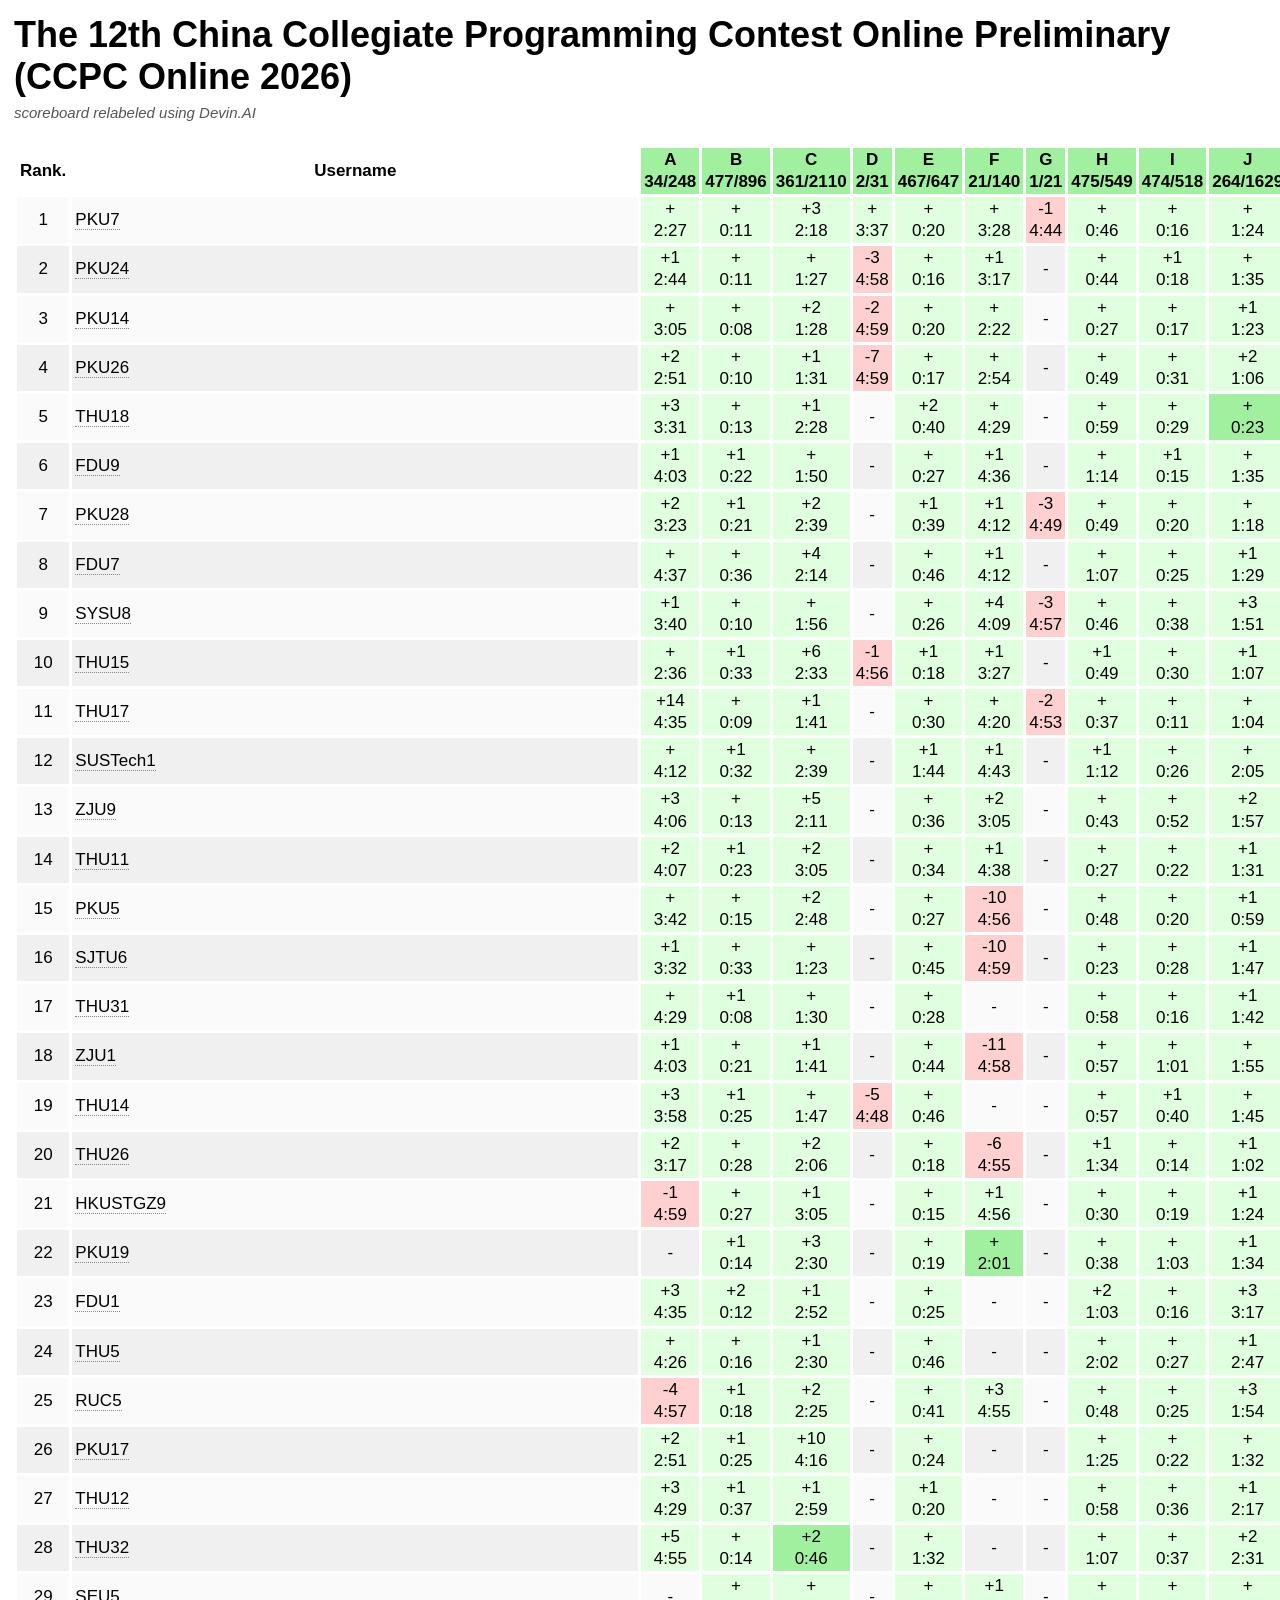
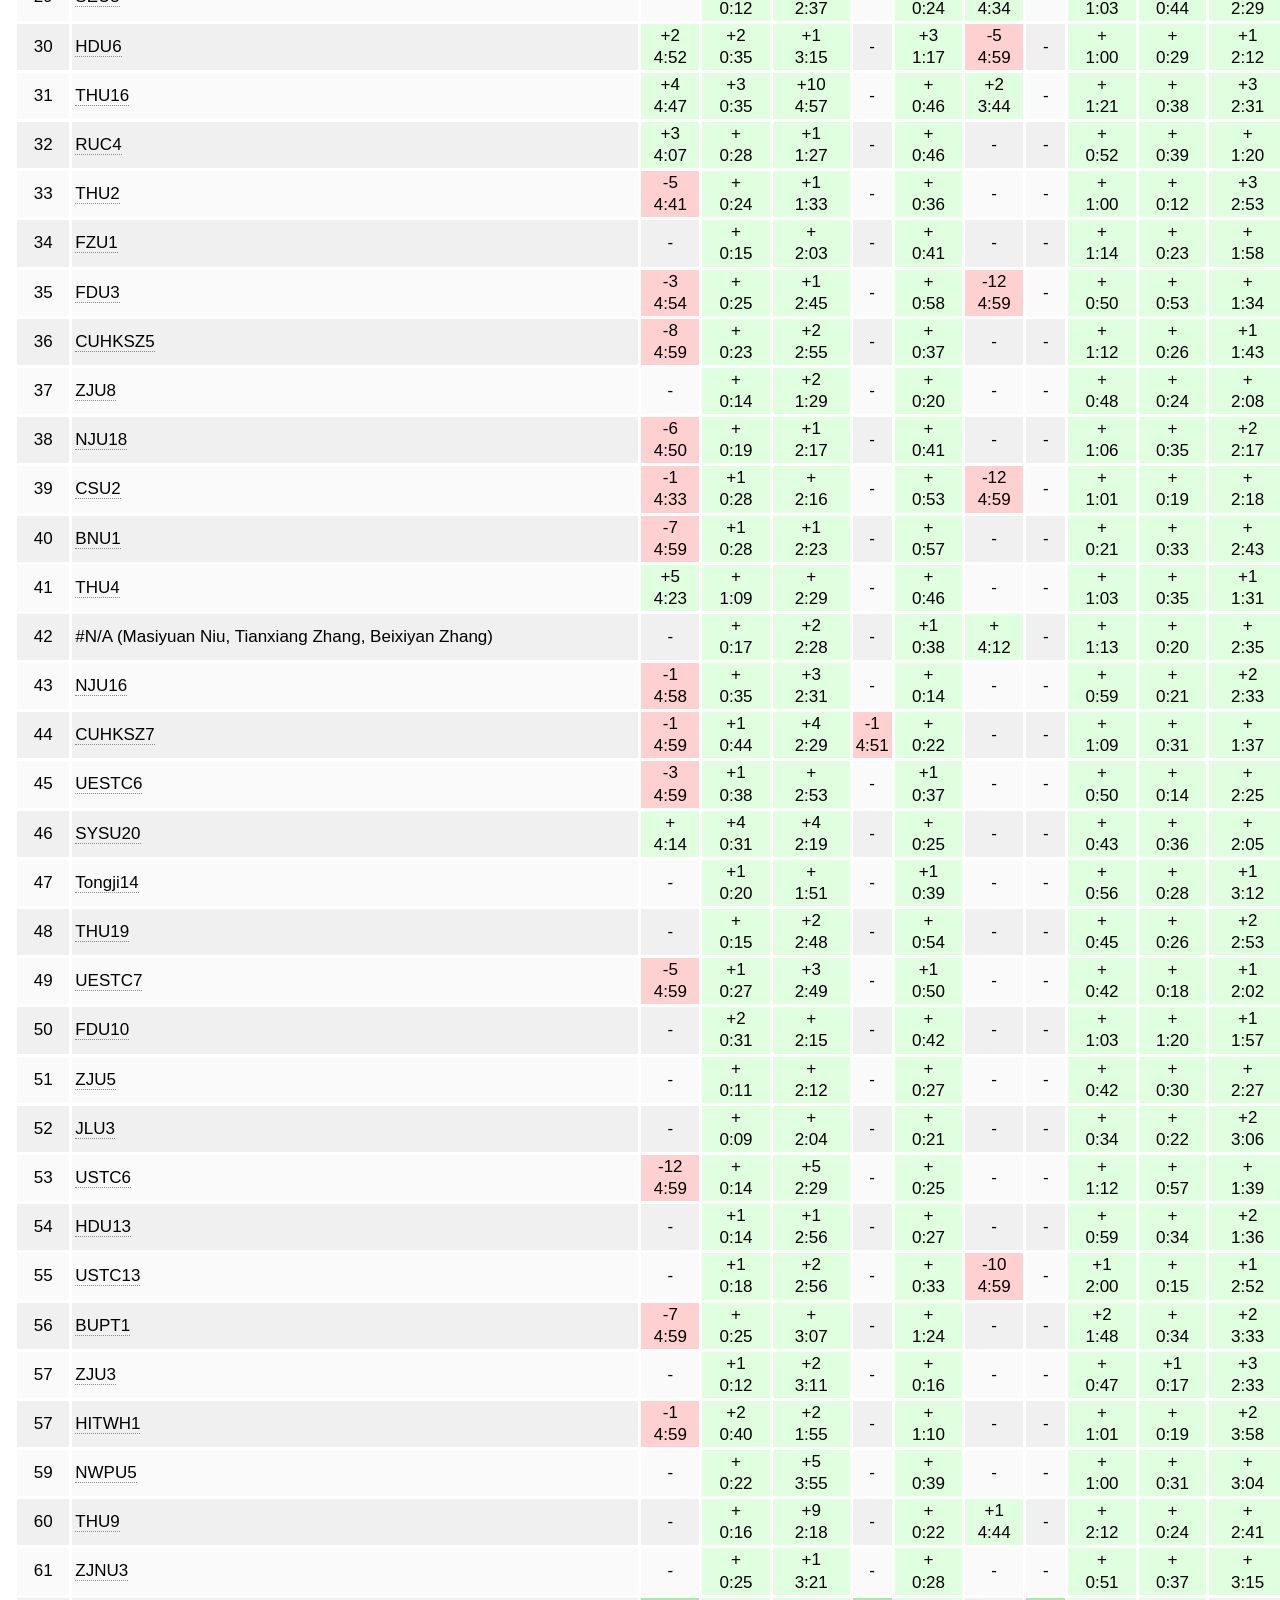
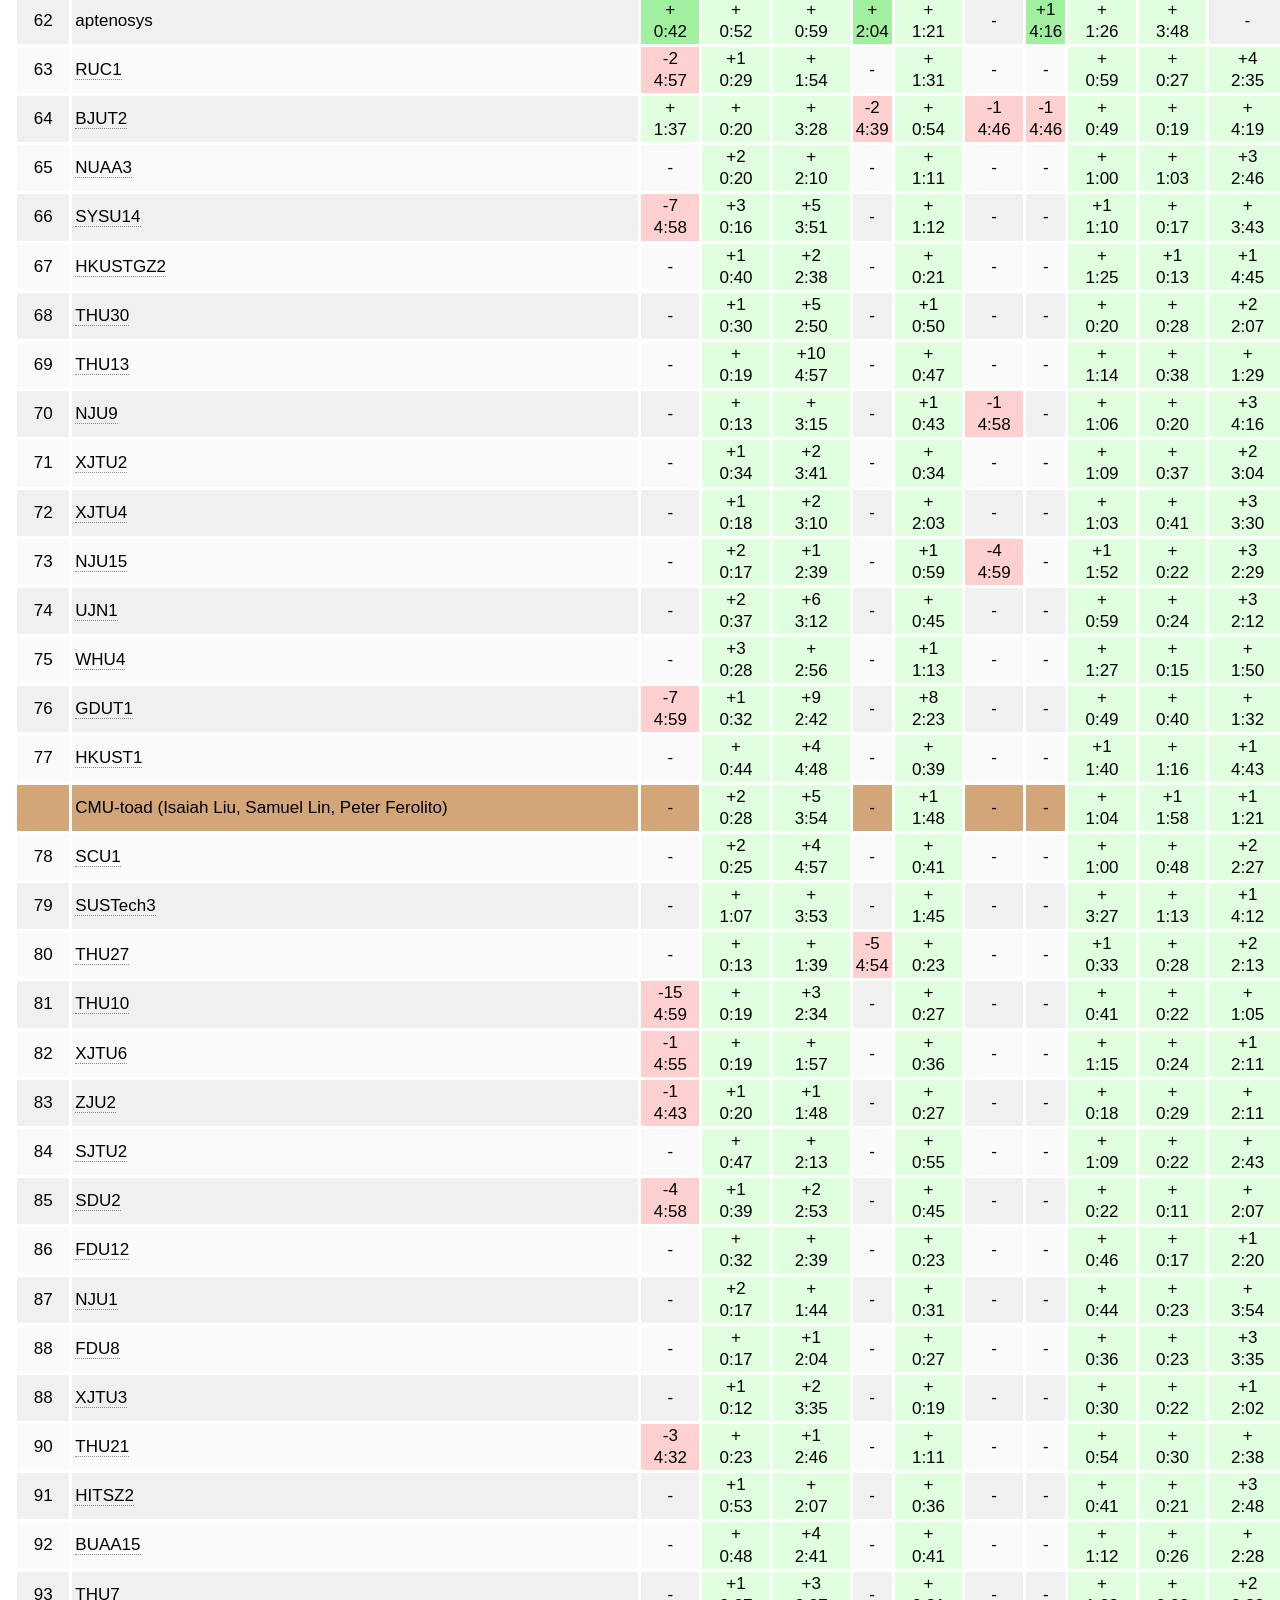
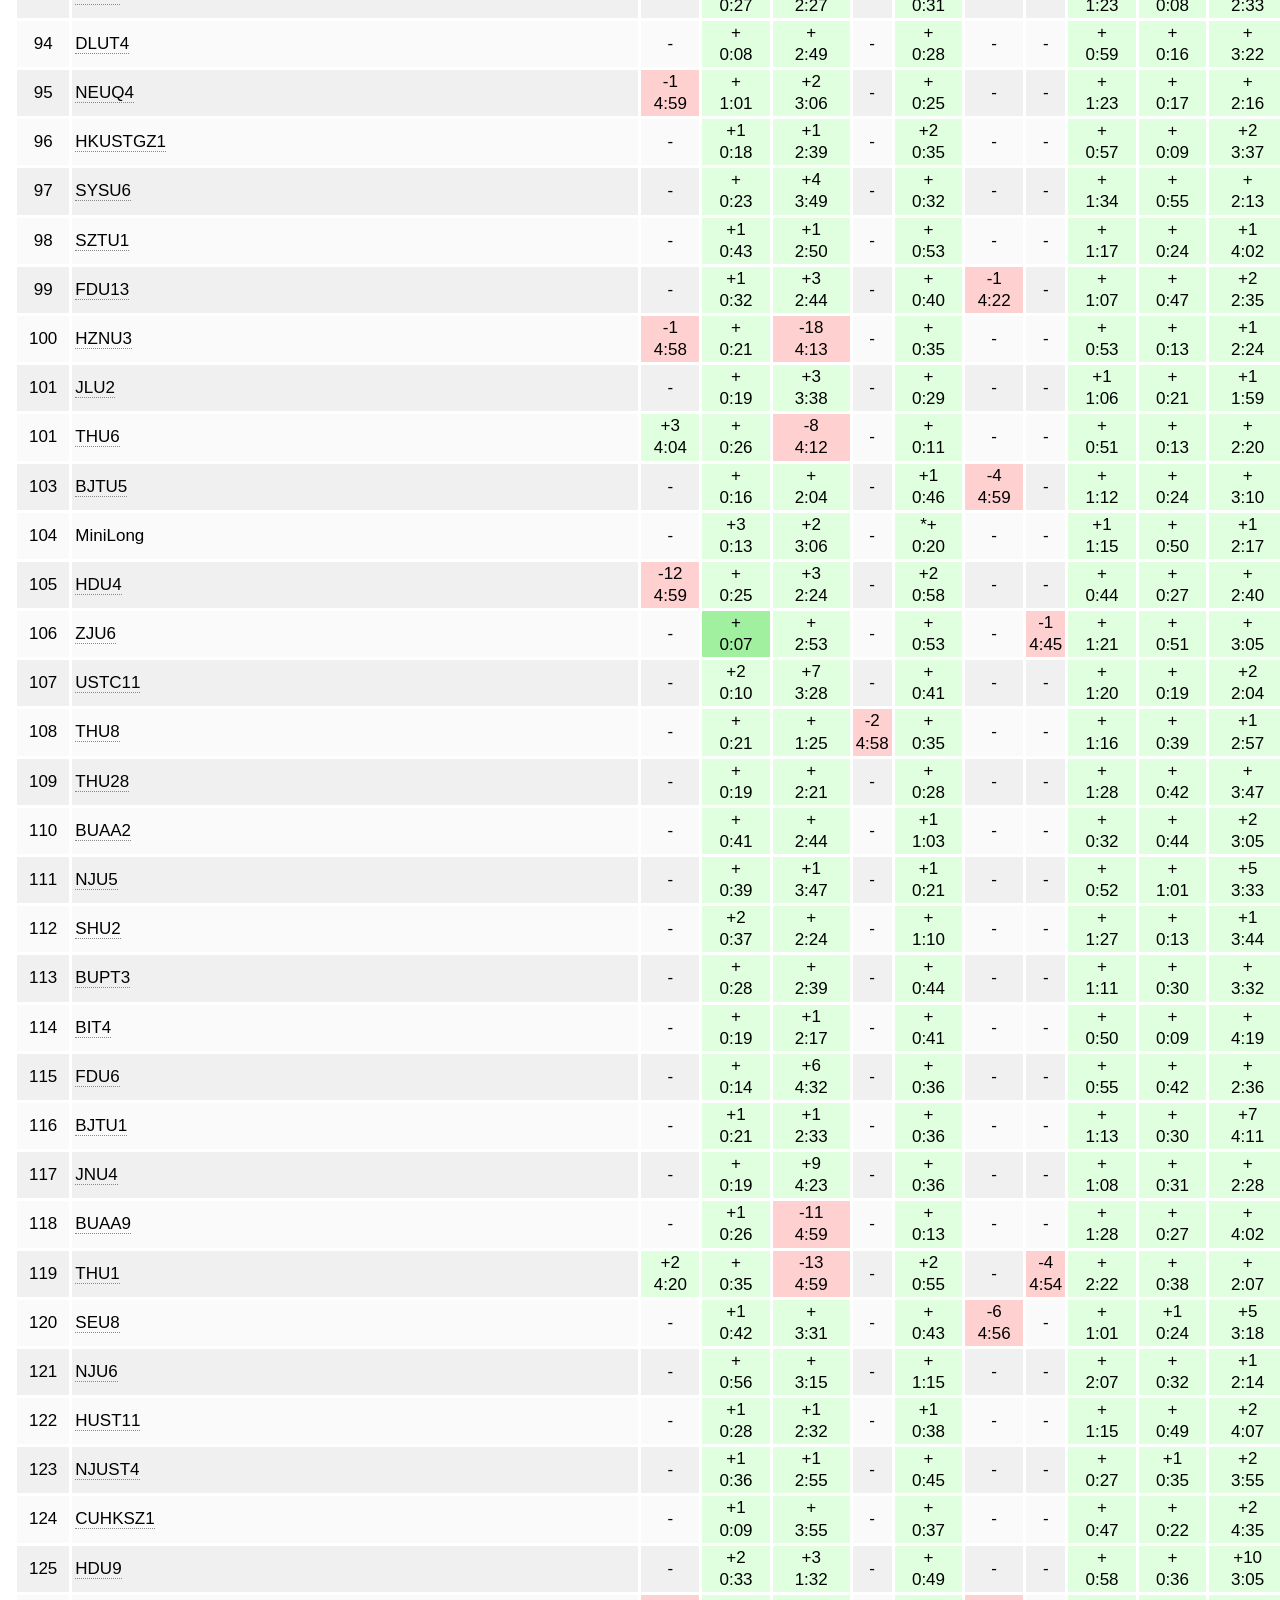
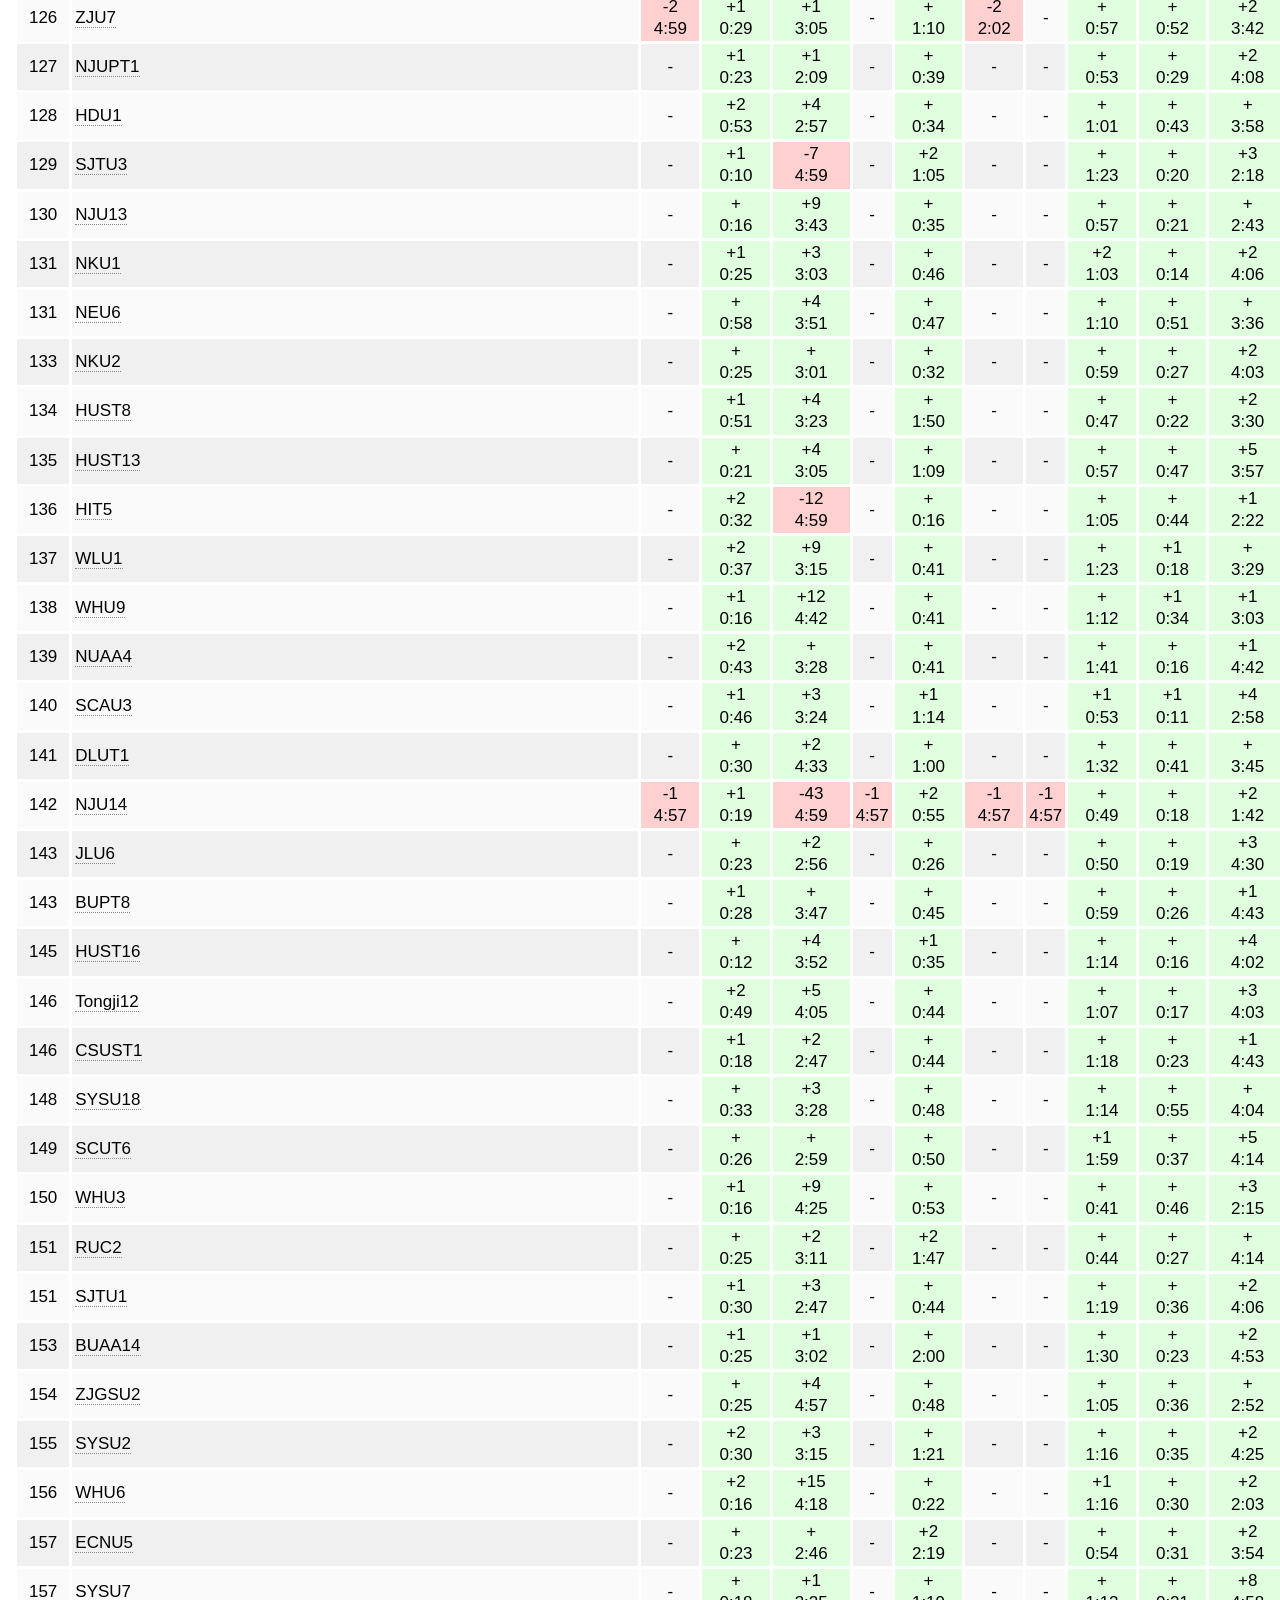
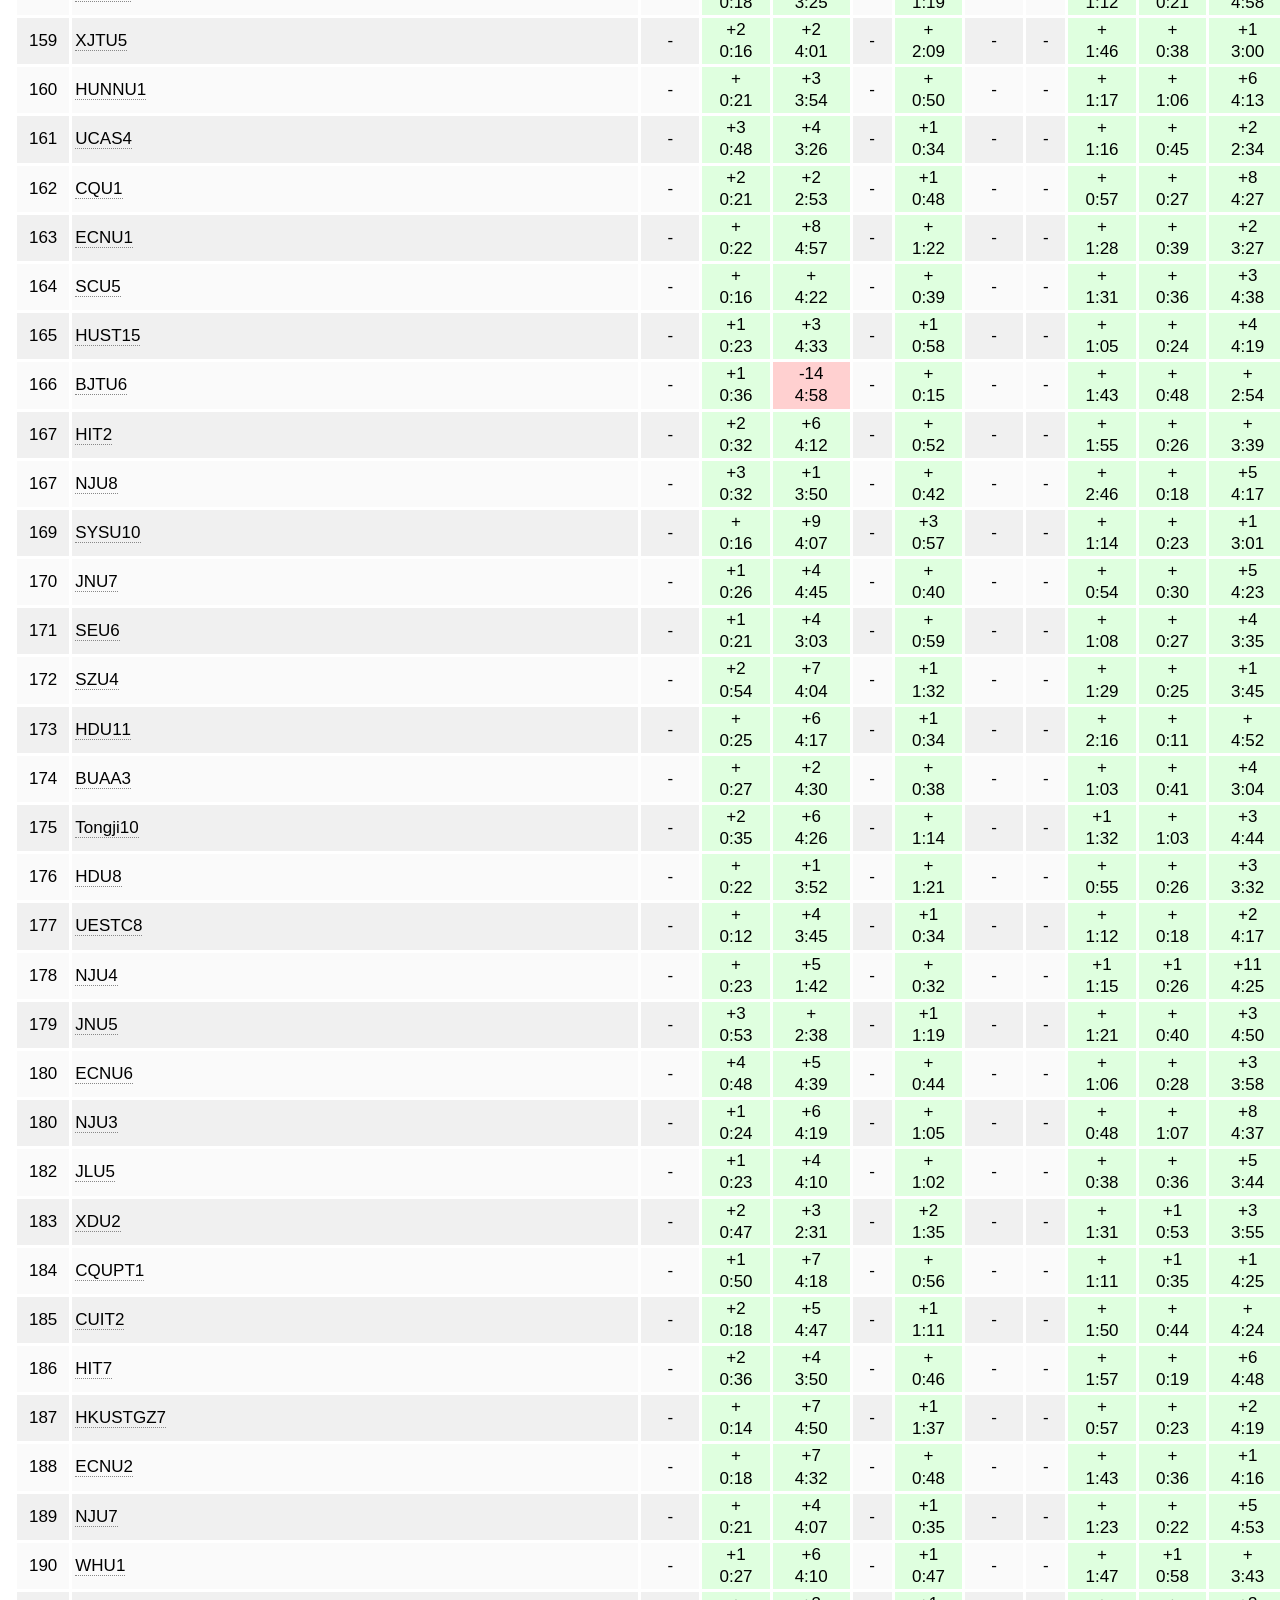
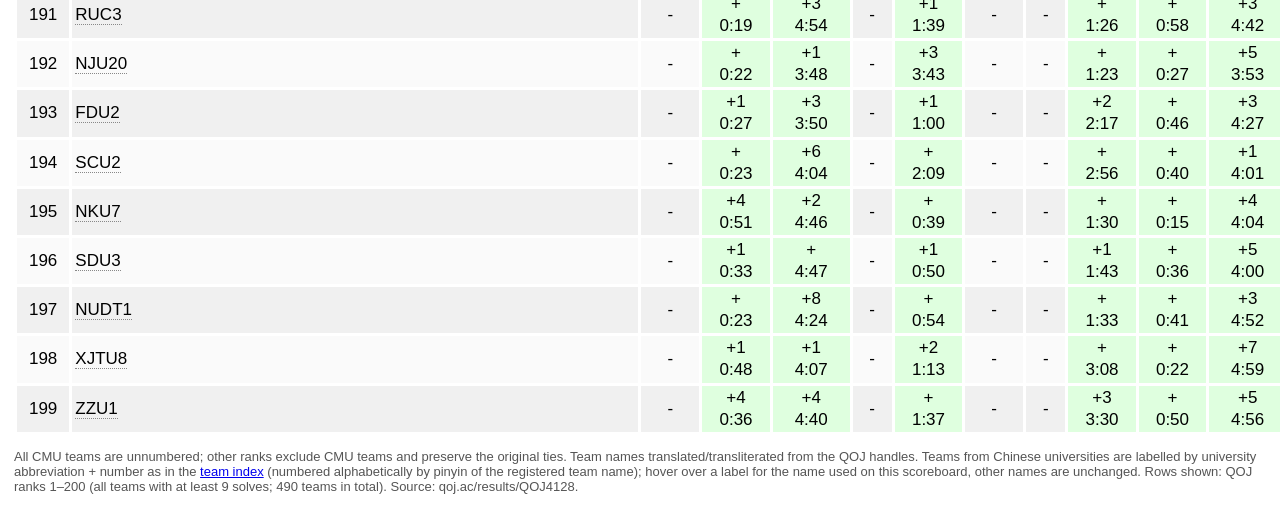
<file: 20260917CCPCprelim.html>
<!DOCTYPE html>
<html lang="en"><head><meta charset="utf-8">
<meta name="viewport" content="width=device-width, initial-scale=1">
<title>QOJ4128 - The 12th China Collegiate Programming Contest Online Preliminary (CCPC Online 2026)</title>
<style>
  body { font-family: Roboto, Arial, Helvetica, "PingFang SC", "Microsoft YaHei", sans-serif; font-size: 17px; color: #000; background: #fff; margin: 14px; }
  h1 { font-size: 36px; font-weight: 700; margin: 4px 0 6px; }
  .sub { font-size: 15px; font-style: italic; color: #555; margin: 0 0 24px; }
  table { border-collapse: separate; border-spacing: 3px; }
  th, td { padding: 1px 3px; text-align: center; vertical-align: middle; white-space: nowrap; line-height: 1.3; }
  th { font-weight: 700; }
  th.p { background: #a0f0a0; }
  th.p0 { background: #ff9f9f; }
  td.rk { min-width: 46px; }
  td.nm { text-align: left; white-space: normal; min-width: 560px; max-width: 580px; }
  td.st { text-align: left; min-width: 40px; }
  tbody tr:nth-child(odd) td { background: #fafafa; }
  tbody tr:nth-child(even) td { background: #f0f0f0; }
  tbody tr td.ac { background: #dfffdf; }
  tbody tr td.fs { background: #a0f0a0; }
  tbody tr td.wa { background: #ffd0d0; }
  tbody tr td.proj { font-size: 13px; font-weight: 700; color: #333; background:
    linear-gradient(to top right, transparent calc(50% - 1px), #555 calc(50% - 1px), #555 calc(50% + 1px), transparent calc(50% + 1px)),
    linear-gradient(to bottom right, transparent calc(50% - 1px), #555 calc(50% - 1px), #555 calc(50% + 1px), transparent calc(50% + 1px)),
    #dfffdf; }
  tbody tr.cmu td.rk, tbody tr.cmu td.nm, tbody tr.cmu td.st, tbody tr.cmu td.na { background: #d2a679; }
  .tag { font-size: 13px; font-style: italic; color: #333; }
  .foot { font-size: 13px; color: #555; margin: 14px 0 24px; }
  td.nm a, td.ab a { color: inherit; text-decoration: none; border-bottom: 1px dotted #888; }
</style></head><body>
<h1>The 12th China Collegiate Programming Contest Online Preliminary (CCPC Online 2026)</h1>
<p class="sub">scoreboard relabeled using Devin.AI</p>
<table>
<thead><tr><th>Rank.</th><th>Username</th><th class="p">A<br>34/248</th><th class="p">B<br>477/896</th><th class="p">C<br>361/2110</th><th class="p">D<br>2/31</th><th class="p">E<br>467/647</th><th class="p">F<br>21/140</th><th class="p">G<br>1/21</th><th class="p">H<br>475/549</th><th class="p">I<br>474/518</th><th class="p">J<br>264/1629</th><th class="p">K<br>460/731</th><th class="p">L<br>80/1277</th><th class="p">M<br>371/839</th><th class="p">N<br>477/518</th><th>Solved</th><th>Penalty</th><th>Dirt</th></tr></thead>
<tbody>
<tr><td class="rk">1</td><td class="nm"><a id="PKU7" href="CHNTeamIndex26.html#PKU7" title="Peking U-Flying Ribbon Not Long Team (Xintong Fang, Jun Zheng, Chengyou Jiang)">PKU7</a></td><td class="ac">+<br>2:27</td><td class="ac">+<br>0:11</td><td class="ac">+3<br>2:18</td><td class="ac">+<br>3:37</td><td class="ac">+<br>0:20</td><td class="ac">+<br>3:28</td><td class="wa">-1<br>4:44</td><td class="ac">+<br>0:46</td><td class="ac">+<br>0:16</td><td class="ac">+<br>1:24</td><td class="ac">+<br>1:14</td><td class="fs">+3<br>1:02</td><td class="ac">+1<br>1:11</td><td class="ac">+<br>0:03</td><td class="st">13</td><td class="st">1237</td><td class="st">35%</td></tr>
<tr><td class="rk">2</td><td class="nm"><a id="PKU24" href="CHNTeamIndex26.html#PKU24" title="Peking U-Flowing Light (Qihao Jin, Jiawei Liu, Jingyu Gou)">PKU24</a></td><td class="ac">+1<br>2:44</td><td class="ac">+<br>0:11</td><td class="ac">+<br>1:27</td><td class="wa">-3<br>4:58</td><td class="ac">+<br>0:16</td><td class="ac">+1<br>3:17</td><td class="na">-</td><td class="ac">+<br>0:44</td><td class="ac">+1<br>0:18</td><td class="ac">+<br>1:35</td><td class="ac">+<br>0:37</td><td class="ac">+5<br>2:05</td><td class="ac">+<br>0:28</td><td class="ac">+<br>0:08</td><td class="st">12</td><td class="st">990</td><td class="st">40%</td></tr>
<tr><td class="rk">3</td><td class="nm"><a id="PKU14" href="CHNTeamIndex26.html#PKU14" title="Peking U-Jasmine Rain (Chenghao Zhao, Jianheng Huang, Lin Wu)">PKU14</a></td><td class="ac">+<br>3:05</td><td class="ac">+<br>0:08</td><td class="ac">+2<br>1:28</td><td class="wa">-2<br>4:59</td><td class="ac">+<br>0:20</td><td class="ac">+<br>2:22</td><td class="na">-</td><td class="ac">+<br>0:27</td><td class="ac">+<br>0:17</td><td class="ac">+1<br>1:23</td><td class="ac">+<br>0:39</td><td class="ac">+5<br>2:31</td><td class="ac">+1<br>0:56</td><td class="ac">+<br>0:10</td><td class="st">12</td><td class="st">1006</td><td class="st">42%</td></tr>
<tr><td class="rk">4</td><td class="nm"><a id="PKU26" href="CHNTeamIndex26.html#PKU26" title="Peking U-Yuzusoft Super Play (Daien Xiao, Sizhe Fan, Fanyou He)">PKU26</a></td><td class="ac">+2<br>2:51</td><td class="ac">+<br>0:10</td><td class="ac">+1<br>1:31</td><td class="wa">-7<br>4:59</td><td class="ac">+<br>0:17</td><td class="ac">+<br>2:54</td><td class="na">-</td><td class="ac">+<br>0:49</td><td class="ac">+<br>0:31</td><td class="ac">+2<br>1:06</td><td class="ac">+<br>0:35</td><td class="ac">+5<br>2:58</td><td class="ac">+<br>0:40</td><td class="ac">+<br>0:11</td><td class="st">12</td><td class="st">1073</td><td class="st">45%</td></tr>
<tr><td class="rk">5</td><td class="nm"><a id="THU18" href="CHNTeamIndex26.html#THU18" title="Tsinghua U-PERFECT GIRL (Hengxi Liu, Zhifang Wang, Zixuan Qiu)">THU18</a></td><td class="ac">+3<br>3:31</td><td class="ac">+<br>0:13</td><td class="ac">+1<br>2:28</td><td class="na">-</td><td class="ac">+2<br>0:40</td><td class="ac">+<br>4:29</td><td class="na">-</td><td class="ac">+<br>0:59</td><td class="ac">+<br>0:29</td><td class="fs">+<br>0:23</td><td class="ac">+<br>1:16</td><td class="ac">+2<br>2:11</td><td class="ac">+<br>1:02</td><td class="ac">+<br>0:02</td><td class="st">12</td><td class="st">1223</td><td class="st">40%</td></tr>
<tr><td class="rk">6</td><td class="nm"><a id="FDU9" href="CHNTeamIndex26.html#FDU9" title="Fudan U-Hat Trick (Ruizao Wang, Xiangyu Zhu, Zichun Kan)">FDU9</a></td><td class="ac">+1<br>4:03</td><td class="ac">+1<br>0:22</td><td class="ac">+<br>1:50</td><td class="na">-</td><td class="ac">+<br>0:27</td><td class="ac">+1<br>4:36</td><td class="na">-</td><td class="ac">+<br>1:14</td><td class="ac">+1<br>0:15</td><td class="ac">+<br>1:35</td><td class="ac">+<br>1:25</td><td class="ac">+3<br>3:01</td><td class="ac">+<br>0:38</td><td class="ac">+<br>0:04</td><td class="st">12</td><td class="st">1310</td><td class="st">36%</td></tr>
<tr><td class="rk">7</td><td class="nm"><a id="PKU28" href="CHNTeamIndex26.html#PKU28" title="Peking U-Cosmic Indifference (Junyou Zhang, Qishen Zhang, Sicheng Xu)">PKU28</a></td><td class="ac">+2<br>3:23</td><td class="ac">+1<br>0:21</td><td class="ac">+2<br>2:39</td><td class="na">-</td><td class="ac">+1<br>0:39</td><td class="ac">+1<br>4:12</td><td class="wa">-3<br>4:49</td><td class="ac">+<br>0:49</td><td class="ac">+<br>0:20</td><td class="ac">+<br>1:18</td><td class="ac">+<br>1:08</td><td class="ac">+3<br>2:51</td><td class="ac">+1<br>0:50</td><td class="ac">+<br>0:08</td><td class="st">12</td><td class="st">1338</td><td class="st">47%</td></tr>
<tr><td class="rk">8</td><td class="nm"><a id="FDU7" href="CHNTeamIndex26.html#FDU7" title="Fudan U-Gwen&#x27;s Collectors (Yi Yao, Yuxuan Lei, Fulin Shen)">FDU7</a></td><td class="ac">+<br>4:37</td><td class="ac">+<br>0:36</td><td class="ac">+4<br>2:14</td><td class="na">-</td><td class="ac">+<br>0:46</td><td class="ac">+1<br>4:12</td><td class="na">-</td><td class="ac">+<br>1:07</td><td class="ac">+<br>0:25</td><td class="ac">+1<br>1:29</td><td class="ac">+<br>0:56</td><td class="ac">+2<br>2:42</td><td class="ac">+<br>0:32</td><td class="ac">+<br>0:14</td><td class="st">12</td><td class="st">1350</td><td class="st">40%</td></tr>
<tr><td class="rk">9</td><td class="nm"><a id="SYSU8" href="CHNTeamIndex26.html#SYSU8" title="Sun Yat-sen U-Eyebrows (Ruijia Dong, Derui Kong, Mingren Liu)">SYSU8</a></td><td class="ac">+1<br>3:40</td><td class="ac">+<br>0:10</td><td class="ac">+<br>1:56</td><td class="na">-</td><td class="ac">+<br>0:26</td><td class="ac">+4<br>4:09</td><td class="wa">-3<br>4:57</td><td class="ac">+<br>0:46</td><td class="ac">+<br>0:38</td><td class="ac">+3<br>1:51</td><td class="ac">+<br>0:59</td><td class="ac">+4<br>2:46</td><td class="ac">+<br>1:15</td><td class="ac">+<br>0:13</td><td class="st">12</td><td class="st">1369</td><td class="st">50%</td></tr>
<tr><td class="rk">10</td><td class="nm"><a id="THU15" href="CHNTeamIndex26.html#THU15" title="Tsinghua U-Zero-Basis Freshmen Team 1 (Haifeng Liu, Nuo Chen, Xiaoyang Xu)">THU15</a></td><td class="ac">+<br>2:36</td><td class="ac">+1<br>0:33</td><td class="ac">+6<br>2:33</td><td class="wa">-1<br>4:56</td><td class="ac">+1<br>0:18</td><td class="ac">+1<br>3:27</td><td class="na">-</td><td class="ac">+1<br>0:49</td><td class="ac">+<br>0:30</td><td class="ac">+1<br>1:07</td><td class="fs">+1<br>0:17</td><td class="ac">+6<br>2:57</td><td class="ac">+3<br>0:44</td><td class="ac">+<br>0:02</td><td class="st">12</td><td class="st">1373</td><td class="st">63%</td></tr>
<tr><td class="rk">11</td><td class="nm"><a id="THU17" href="CHNTeamIndex26.html#THU17" title="Tsinghua U-Oblivion (Sheyu Ren, Yuhao Guo, Xuanye Zheng)">THU17</a></td><td class="ac">+14<br>4:35</td><td class="ac">+<br>0:09</td><td class="ac">+1<br>1:41</td><td class="na">-</td><td class="ac">+<br>0:30</td><td class="ac">+<br>4:20</td><td class="wa">-2<br>4:53</td><td class="ac">+<br>0:37</td><td class="ac">+<br>0:11</td><td class="ac">+<br>1:04</td><td class="ac">+1<br>0:53</td><td class="ac">+6<br>2:27</td><td class="ac">+<br>0:31</td><td class="ac">+<br>0:02</td><td class="st">12</td><td class="st">1460</td><td class="st">64%</td></tr>
<tr><td class="rk">12</td><td class="nm"><a id="SUSTech1" href="CHNTeamIndex26.html#SUSTech1" title="SUSTech-Swimming Out Till the Sea Turns Blue (Chuxi Yi, Weikun Pu, Kaian Chen)">SUSTech1</a></td><td class="ac">+<br>4:12</td><td class="ac">+1<br>0:32</td><td class="ac">+<br>2:39</td><td class="na">-</td><td class="ac">+1<br>1:44</td><td class="ac">+1<br>4:43</td><td class="na">-</td><td class="ac">+1<br>1:12</td><td class="ac">+<br>0:26</td><td class="ac">+<br>2:05</td><td class="ac">+<br>1:39</td><td class="ac">+2<br>3:08</td><td class="ac">+<br>0:57</td><td class="ac">+<br>0:10</td><td class="st">12</td><td class="st">1527</td><td class="st">33%</td></tr>
<tr><td class="rk">13</td><td class="nm"><a id="ZJU9" href="CHNTeamIndex26.html#ZJU9" title="Zhejiang U-Brightest Flame+ (Ruiyang Xu, Tianyu Zhu, Mingkai Chen)">ZJU9</a></td><td class="ac">+3<br>4:06</td><td class="ac">+<br>0:13</td><td class="ac">+5<br>2:11</td><td class="na">-</td><td class="ac">+<br>0:36</td><td class="ac">+2<br>3:05</td><td class="na">-</td><td class="ac">+<br>0:43</td><td class="ac">+<br>0:52</td><td class="ac">+2<br>1:57</td><td class="ac">+<br>0:56</td><td class="ac">+7<br>4:13</td><td class="ac">+1<br>0:44</td><td class="ac">+<br>0:05</td><td class="st">12</td><td class="st">1581</td><td class="st">62%</td></tr>
<tr><td class="rk">14</td><td class="nm"><a id="THU11" href="CHNTeamIndex26.html#THU11" title="Tsinghua U-Suddenly the Past Is Vivid, Vivid, Vivid, and Years Have Gone (Mile Guo, Mingyang Su, Ningyuan Li)">THU11</a></td><td class="ac">+2<br>4:07</td><td class="ac">+1<br>0:23</td><td class="ac">+2<br>3:05</td><td class="na">-</td><td class="ac">+<br>0:34</td><td class="ac">+1<br>4:38</td><td class="na">-</td><td class="ac">+<br>0:27</td><td class="ac">+<br>0:22</td><td class="ac">+1<br>1:31</td><td class="ac">+1<br>1:13</td><td class="ac">+7<br>4:02</td><td class="ac">+1<br>2:25</td><td class="ac">+<br>0:15</td><td class="st">12</td><td class="st">1702</td><td class="st">57%</td></tr>
<tr><td class="rk">15</td><td class="nm"><a id="PKU5" href="CHNTeamIndex26.html#PKU5" title="Peking U-Dazed Chicken (Jianfeng Zhu, Weicheng Wang, Siyuan Luo)">PKU5</a></td><td class="ac">+<br>3:42</td><td class="ac">+<br>0:15</td><td class="ac">+2<br>2:48</td><td class="na">-</td><td class="ac">+<br>0:27</td><td class="wa">-10<br>4:56</td><td class="na">-</td><td class="ac">+<br>0:48</td><td class="ac">+<br>0:20</td><td class="ac">+1<br>0:59</td><td class="ac">+<br>0:36</td><td class="ac">+3<br>2:33</td><td class="ac">+<br>0:23</td><td class="ac">+<br>0:04</td><td class="st">11</td><td class="st">895</td><td class="st">35%</td></tr>
<tr><td class="rk">16</td><td class="nm"><a id="SJTU6" href="CHNTeamIndex26.html#SJTU6" title="SJTU-Night-Shining White (Yuxiao Luo, Junyi Li, Xingxun Tang)">SJTU6</a></td><td class="ac">+1<br>3:32</td><td class="ac">+<br>0:33</td><td class="ac">+<br>1:23</td><td class="na">-</td><td class="ac">+<br>0:45</td><td class="wa">-10<br>4:59</td><td class="na">-</td><td class="ac">+<br>0:23</td><td class="ac">+<br>0:28</td><td class="ac">+1<br>1:47</td><td class="ac">+<br>1:16</td><td class="ac">+3<br>2:53</td><td class="ac">+<br>0:54</td><td class="ac">+<br>0:04</td><td class="st">11</td><td class="st">938</td><td class="st">31%</td></tr>
<tr><td class="rk">17</td><td class="nm"><a id="THU31" href="CHNTeamIndex26.html#THU31" title="Tsinghua U-Centroid (Huanyi Zhou, Liqi Ye, Xinhe Yang)">THU31</a></td><td class="ac">+<br>4:29</td><td class="ac">+1<br>0:08</td><td class="ac">+<br>1:30</td><td class="na">-</td><td class="ac">+<br>0:28</td><td class="na">-</td><td class="na">-</td><td class="ac">+<br>0:58</td><td class="ac">+<br>0:16</td><td class="ac">+1<br>1:42</td><td class="ac">+1<br>1:17</td><td class="ac">+1<br>2:14</td><td class="ac">+2<br>2:29</td><td class="ac">+<br>0:12</td><td class="st">11</td><td class="st">1063</td><td class="st">35%</td></tr>
<tr><td class="rk">18</td><td class="nm"><a id="ZJU1" href="CHNTeamIndex26.html#ZJU1" title="Zhejiang U-Wait, What? (Huaijun Ke, Houhua Zhang, Chenyu Li)">ZJU1</a></td><td class="ac">+1<br>4:03</td><td class="ac">+<br>0:21</td><td class="ac">+1<br>1:41</td><td class="na">-</td><td class="ac">+<br>0:44</td><td class="wa">-11<br>4:58</td><td class="na">-</td><td class="ac">+<br>0:57</td><td class="ac">+<br>1:01</td><td class="ac">+<br>1:55</td><td class="ac">+1<br>1:19</td><td class="ac">+2<br>2:36</td><td class="ac">+2<br>1:03</td><td class="ac">+<br>0:10</td><td class="st">11</td><td class="st">1090</td><td class="st">38%</td></tr>
<tr><td class="rk">19</td><td class="nm"><a id="THU14" href="CHNTeamIndex26.html#THU14" title="Tsinghua U-Hit the Moon (Siyuan Cheng, Langrui Qi, Jiaze Wei)">THU14</a></td><td class="ac">+3<br>3:58</td><td class="ac">+1<br>0:25</td><td class="ac">+<br>1:47</td><td class="wa">-5<br>4:48</td><td class="ac">+<br>0:46</td><td class="na">-</td><td class="na">-</td><td class="ac">+<br>0:57</td><td class="ac">+1<br>0:40</td><td class="ac">+<br>1:45</td><td class="ac">+1<br>1:12</td><td class="ac">+7<br>2:46</td><td class="ac">+<br>0:16</td><td class="ac">+<br>0:02</td><td class="st">11</td><td class="st">1134</td><td class="st">54%</td></tr>
<tr><td class="rk">20</td><td class="nm"><a id="THU26" href="CHNTeamIndex26.html#THU26" title="Tsinghua U-Out of Reach (Haikun Zhao, Xulei Chen, Qingyang Li)">THU26</a></td><td class="ac">+2<br>3:17</td><td class="ac">+<br>0:28</td><td class="ac">+2<br>2:06</td><td class="na">-</td><td class="ac">+<br>0:18</td><td class="wa">-6<br>4:55</td><td class="na">-</td><td class="ac">+1<br>1:34</td><td class="ac">+<br>0:14</td><td class="ac">+1<br>1:02</td><td class="ac">+<br>1:28</td><td class="ac">+4<br>4:57</td><td class="ac">+2<br>0:48</td><td class="ac">+<br>0:05</td><td class="st">11</td><td class="st">1217</td><td class="st">52%</td></tr>
<tr><td class="rk">21</td><td class="nm"><a id="HKUSTGZ9" href="CHNTeamIndex26.html#HKUSTGZ9" title="HKUST (Guangzhou)-BPM 222.22 (Xiangqian Wang, Hao Luo, Wenhao Chu)">HKUSTGZ9</a></td><td class="wa">-1<br>4:59</td><td class="ac">+<br>0:27</td><td class="ac">+1<br>3:05</td><td class="na">-</td><td class="ac">+<br>0:15</td><td class="ac">+1<br>4:56</td><td class="na">-</td><td class="ac">+<br>0:30</td><td class="ac">+<br>0:19</td><td class="ac">+1<br>1:24</td><td class="ac">+1<br>0:51</td><td class="ac">+6<br>4:41</td><td class="ac">+<br>1:03</td><td class="ac">+<br>0:07</td><td class="st">11</td><td class="st">1258</td><td class="st">47%</td></tr>
<tr><td class="rk">22</td><td class="nm"><a id="PKU19" href="CHNTeamIndex26.html#PKU19" title="Peking U-UTG (Baifeng Quan, Yongqiao Gong, Feihong Wang)">PKU19</a></td><td class="na">-</td><td class="ac">+1<br>0:14</td><td class="ac">+3<br>2:30</td><td class="na">-</td><td class="ac">+<br>0:19</td><td class="fs">+<br>2:01</td><td class="na">-</td><td class="ac">+<br>0:38</td><td class="ac">+<br>1:03</td><td class="ac">+1<br>1:34</td><td class="ac">+<br>0:32</td><td class="ac">+7<br>3:51</td><td class="ac">+5<br>2:53</td><td class="ac">+<br>0:02</td><td class="st">11</td><td class="st">1277</td><td class="st">60%</td></tr>
<tr><td class="rk">23</td><td class="nm"><a id="FDU1" href="CHNTeamIndex26.html#FDU1" title="Fudan U-AAA Professional Scoreboard-Skew Correction Nailong (Tong Wu, Chenhao Shi, Jincheng Zhang)">FDU1</a></td><td class="ac">+3<br>4:35</td><td class="ac">+2<br>0:12</td><td class="ac">+1<br>2:52</td><td class="na">-</td><td class="ac">+<br>0:25</td><td class="na">-</td><td class="na">-</td><td class="ac">+2<br>1:03</td><td class="ac">+<br>0:16</td><td class="ac">+3<br>3:17</td><td class="ac">+<br>0:50</td><td class="ac">+5<br>2:03</td><td class="ac">+<br>0:30</td><td class="fs">+<br>0:01</td><td class="st">11</td><td class="st">1284</td><td class="st">59%</td></tr>
<tr><td class="rk">24</td><td class="nm"><a id="THU5" href="CHNTeamIndex26.html#THU5" title="Tsinghua U-Team vs Team vs Team (Jing Wang, Xiangle Chen, Yifan Chen)">THU5</a></td><td class="ac">+<br>4:26</td><td class="ac">+<br>0:16</td><td class="ac">+1<br>2:30</td><td class="na">-</td><td class="ac">+<br>0:46</td><td class="na">-</td><td class="na">-</td><td class="ac">+<br>2:02</td><td class="ac">+<br>0:27</td><td class="ac">+1<br>2:47</td><td class="ac">+<br>1:45</td><td class="ac">+2<br>3:42</td><td class="ac">+<br>1:43</td><td class="ac">+<br>0:14</td><td class="st">11</td><td class="st">1318</td><td class="st">26%</td></tr>
<tr><td class="rk">25</td><td class="nm"><a id="RUC5" href="CHNTeamIndex26.html#RUC5" title="Renmin U-Meteor in the Mist (Hansen Shi, Li Yan, Yujie Hao)">RUC5</a></td><td class="wa">-4<br>4:57</td><td class="ac">+1<br>0:18</td><td class="ac">+2<br>2:25</td><td class="na">-</td><td class="ac">+<br>0:41</td><td class="ac">+3<br>4:55</td><td class="na">-</td><td class="ac">+<br>0:48</td><td class="ac">+<br>0:25</td><td class="ac">+3<br>1:54</td><td class="ac">+1<br>1:15</td><td class="ac">+7<br>3:29</td><td class="ac">+2<br>1:24</td><td class="ac">+1<br>0:02</td><td class="st">11</td><td class="st">1456</td><td class="st">64%</td></tr>
<tr><td class="rk">26</td><td class="nm"><a id="PKU17" href="CHNTeamIndex26.html#PKU17" title="Peking U-Loft Bed, Desk Below (Jiachen Xu, Suyi Wang, Quanhao Guo)">PKU17</a></td><td class="ac">+2<br>2:51</td><td class="ac">+1<br>0:25</td><td class="ac">+10<br>4:16</td><td class="na">-</td><td class="ac">+<br>0:24</td><td class="na">-</td><td class="na">-</td><td class="ac">+<br>1:25</td><td class="ac">+<br>0:22</td><td class="ac">+<br>1:32</td><td class="ac">+<br>0:35</td><td class="ac">+9<br>4:46</td><td class="fs">+<br>0:16</td><td class="ac">+<br>0:05</td><td class="st">11</td><td class="st">1457</td><td class="st">66%</td></tr>
<tr><td class="rk">27</td><td class="nm"><a id="THU12" href="CHNTeamIndex26.html#THU12" title="Tsinghua U-This Year Try Not to Get Stuck on Problem 2 (Mudi Qi, Moran Sun, Haoyang Zhang)">THU12</a></td><td class="ac">+3<br>4:29</td><td class="ac">+1<br>0:37</td><td class="ac">+1<br>2:59</td><td class="na">-</td><td class="ac">+1<br>0:20</td><td class="na">-</td><td class="na">-</td><td class="ac">+<br>0:58</td><td class="ac">+<br>0:36</td><td class="ac">+1<br>2:17</td><td class="ac">+1<br>1:18</td><td class="ac">+7<br>3:34</td><td class="ac">+2<br>2:02</td><td class="ac">+<br>0:11</td><td class="st">11</td><td class="st">1501</td><td class="st">60%</td></tr>
<tr><td class="rk">28</td><td class="nm"><a id="THU32" href="CHNTeamIndex26.html#THU32" title="Tsinghua U-Sword Forging (Yangming Zhang, Juntao Yao, Mingzhan Tian)">THU32</a></td><td class="ac">+5<br>4:55</td><td class="ac">+<br>0:14</td><td class="fs">+2<br>0:46</td><td class="na">-</td><td class="ac">+<br>1:32</td><td class="na">-</td><td class="na">-</td><td class="ac">+<br>1:07</td><td class="ac">+<br>0:37</td><td class="ac">+2<br>2:31</td><td class="ac">+1<br>2:00</td><td class="ac">+3<br>3:00</td><td class="ac">+1<br>3:39</td><td class="ac">+1<br>0:05</td><td class="st">11</td><td class="st">1526</td><td class="st">57%</td></tr>
<tr><td class="rk">29</td><td class="nm"><a id="SEU5" href="CHNTeamIndex26.html#SEU5" title="Southeast U-Bright Moon Over a Thousand Miles (Yanxu Du, Tianyi Zhou, Chenxi Wang)">SEU5</a></td><td class="na">-</td><td class="ac">+<br>0:12</td><td class="ac">+<br>2:37</td><td class="na">-</td><td class="ac">+<br>0:24</td><td class="ac">+1<br>4:34</td><td class="na">-</td><td class="ac">+<br>1:03</td><td class="ac">+<br>0:44</td><td class="ac">+<br>2:29</td><td class="ac">+<br>1:18</td><td class="ac">+14<br>4:46</td><td class="ac">+2<br>1:56</td><td class="ac">+<br>0:16</td><td class="st">11</td><td class="st">1559</td><td class="st">60%</td></tr>
<tr><td class="rk">30</td><td class="nm"><a id="HDU6" href="CHNTeamIndex26.html#HDU6" title="Hangzhou Dianzi U-2026 HDU Team 1 (Junhao Yang, Ruicheng Cai, Zhongtian Xu)">HDU6</a></td><td class="ac">+2<br>4:52</td><td class="ac">+2<br>0:35</td><td class="ac">+1<br>3:15</td><td class="na">-</td><td class="ac">+3<br>1:17</td><td class="wa">-5<br>4:59</td><td class="na">-</td><td class="ac">+<br>1:00</td><td class="ac">+<br>0:29</td><td class="ac">+1<br>2:12</td><td class="ac">+<br>1:42</td><td class="ac">+2<br>4:18</td><td class="ac">+2<br>2:35</td><td class="ac">+<br>0:07</td><td class="st">11</td><td class="st">1602</td><td class="st">54%</td></tr>
<tr><td class="rk">31</td><td class="nm"><a id="THU16" href="CHNTeamIndex26.html#THU16" title="Tsinghua U-Code Monkeys Strike (Rui Lin, Zijun Qin, Wutianqin Chen)">THU16</a></td><td class="ac">+4<br>4:47</td><td class="ac">+3<br>0:35</td><td class="ac">+10<br>4:57</td><td class="na">-</td><td class="ac">+<br>0:46</td><td class="ac">+2<br>3:44</td><td class="na">-</td><td class="ac">+<br>1:21</td><td class="ac">+<br>0:38</td><td class="ac">+3<br>2:31</td><td class="ac">+<br>1:03</td><td class="wa">-2<br>4:59</td><td class="ac">+<br>1:12</td><td class="ac">+<br>0:15</td><td class="st">11</td><td class="st">1749</td><td class="st">66%</td></tr>
<tr><td class="rk">32</td><td class="nm"><a id="RUC4" href="CHNTeamIndex26.html#RUC4" title="Renmin U-Sleep Team 1 (Zhikai Wu, Yuzhe Duan, Ziyue Deng)">RUC4</a></td><td class="ac">+3<br>4:07</td><td class="ac">+<br>0:28</td><td class="ac">+1<br>1:27</td><td class="na">-</td><td class="ac">+<br>0:46</td><td class="na">-</td><td class="na">-</td><td class="ac">+<br>0:52</td><td class="ac">+<br>0:39</td><td class="ac">+<br>1:20</td><td class="ac">+<br>0:19</td><td class="wa">-6<br>4:57</td><td class="ac">+<br>1:13</td><td class="ac">+<br>0:02</td><td class="st">10</td><td class="st">753</td><td class="st">28%</td></tr>
<tr><td class="rk">33</td><td class="nm"><a id="THU2" href="CHNTeamIndex26.html#THU2" title="Tsinghua U-Can&#x27;t Sing (Zhixian Ma, Hankai Hu, Fanbo Wei)">THU2</a></td><td class="wa">-5<br>4:41</td><td class="ac">+<br>0:24</td><td class="ac">+1<br>1:33</td><td class="na">-</td><td class="ac">+<br>0:36</td><td class="na">-</td><td class="na">-</td><td class="ac">+<br>1:00</td><td class="ac">+<br>0:12</td><td class="ac">+3<br>2:53</td><td class="ac">+2<br>1:00</td><td class="ac">+1<br>2:26</td><td class="ac">+<br>0:28</td><td class="ac">+<br>0:03</td><td class="st">10</td><td class="st">775</td><td class="st">41%</td></tr>
<tr><td class="rk">34</td><td class="nm"><a id="FZU1" href="CHNTeamIndex26.html#FZU1" title="Fuzhou U-Evil · Immediately · Slain (Jiantao Chen, Qihui Cheng, Yu Chen)">FZU1</a></td><td class="na">-</td><td class="ac">+<br>0:15</td><td class="ac">+<br>2:03</td><td class="na">-</td><td class="ac">+<br>0:41</td><td class="na">-</td><td class="na">-</td><td class="ac">+<br>1:14</td><td class="ac">+<br>0:23</td><td class="ac">+<br>1:58</td><td class="ac">+<br>0:54</td><td class="ac">+1<br>4:37</td><td class="ac">+<br>0:27</td><td class="ac">+<br>0:08</td><td class="st">10</td><td class="st">780</td><td class="st">9%</td></tr>
<tr><td class="rk">35</td><td class="nm"><a id="FDU3" href="CHNTeamIndex26.html#FDU3" title="Fudan U-Taking My Talents to the East Coast (Zirui Pan, Tiancheng Li, Qihang Zheng)">FDU3</a></td><td class="wa">-3<br>4:54</td><td class="ac">+<br>0:25</td><td class="ac">+1<br>2:45</td><td class="na">-</td><td class="ac">+<br>0:58</td><td class="wa">-12<br>4:59</td><td class="na">-</td><td class="ac">+<br>0:50</td><td class="ac">+<br>0:53</td><td class="ac">+<br>1:34</td><td class="ac">+<br>1:09</td><td class="ac">+5<br>2:43</td><td class="ac">+1<br>0:43</td><td class="ac">+<br>0:04</td><td class="st">10</td><td class="st">864</td><td class="st">41%</td></tr>
<tr><td class="rk">36</td><td class="nm"><a id="CUHKSZ5" href="CHNTeamIndex26.html#CUHKSZ5" title="CUHK (Shenzhen)-What Does Everyone Think? (Yi Lin, Yanru Wu, Chenjun Luo)">CUHKSZ5</a></td><td class="wa">-8<br>4:59</td><td class="ac">+<br>0:23</td><td class="ac">+2<br>2:55</td><td class="na">-</td><td class="ac">+<br>0:37</td><td class="na">-</td><td class="na">-</td><td class="ac">+<br>1:12</td><td class="ac">+<br>0:26</td><td class="ac">+1<br>1:43</td><td class="ac">+<br>1:08</td><td class="ac">+1<br>3:29</td><td class="ac">+<br>0:54</td><td class="ac">+1<br>0:07</td><td class="st">10</td><td class="st">874</td><td class="st">33%</td></tr>
<tr><td class="rk">37</td><td class="nm"><a id="ZJU8" href="CHNTeamIndex26.html#ZJU8" title="Zhejiang U-Yuyuyuyuyuyuko (Yubin Chen, Yuchen Jiang, Chenhang Ni)">ZJU8</a></td><td class="na">-</td><td class="ac">+<br>0:14</td><td class="ac">+2<br>1:29</td><td class="na">-</td><td class="ac">+<br>0:20</td><td class="na">-</td><td class="na">-</td><td class="ac">+<br>0:48</td><td class="ac">+<br>0:24</td><td class="ac">+<br>2:08</td><td class="ac">+<br>0:33</td><td class="ac">+5<br>3:53</td><td class="ac">+3<br>1:35</td><td class="ac">+<br>0:02</td><td class="st">10</td><td class="st">886</td><td class="st">50%</td></tr>
<tr><td class="rk">38</td><td class="nm"><a id="NJU18" href="CHNTeamIndex26.html#NJU18" title="Nanjing U-Microsoft vs Code 2026 (Shuo Dong, Jieming Gao, Yeming Chen)">NJU18</a></td><td class="wa">-6<br>4:50</td><td class="ac">+<br>0:19</td><td class="ac">+1<br>2:17</td><td class="na">-</td><td class="ac">+<br>0:41</td><td class="na">-</td><td class="na">-</td><td class="ac">+<br>1:06</td><td class="ac">+<br>0:35</td><td class="ac">+2<br>2:17</td><td class="ac">+<br>1:25</td><td class="ac">+3<br>3:11</td><td class="ac">+1<br>0:35</td><td class="ac">+<br>0:09</td><td class="st">10</td><td class="st">895</td><td class="st">41%</td></tr>
<tr><td class="rk">39</td><td class="nm"><a id="CSU2" href="CHNTeamIndex26.html#CSU2" title="Central South U-A Kind of Risotto at the Tea Market (Yu Rong, Wenxuan Li)">CSU2</a></td><td class="wa">-1<br>4:33</td><td class="ac">+1<br>0:28</td><td class="ac">+<br>2:16</td><td class="na">-</td><td class="ac">+<br>0:53</td><td class="wa">-12<br>4:59</td><td class="na">-</td><td class="ac">+<br>1:01</td><td class="ac">+<br>0:19</td><td class="ac">+<br>2:18</td><td class="ac">+<br>1:26</td><td class="ac">+4<br>3:34</td><td class="ac">+<br>0:46</td><td class="ac">+<br>0:15</td><td class="st">10</td><td class="st">896</td><td class="st">33%</td></tr>
<tr><td class="rk">40</td><td class="nm"><a id="BNU1" href="CHNTeamIndex26.html#BNU1" title="Beijing Normal U-ACM: One Here, Two Missing, Come Quick!! (Ziji Wang)">BNU1</a></td><td class="wa">-7<br>4:59</td><td class="ac">+1<br>0:28</td><td class="ac">+1<br>2:23</td><td class="na">-</td><td class="ac">+<br>0:57</td><td class="na">-</td><td class="na">-</td><td class="ac">+<br>0:21</td><td class="ac">+<br>0:33</td><td class="ac">+<br>2:43</td><td class="ac">+<br>1:13</td><td class="ac">+5<br>4:01</td><td class="ac">+<br>1:36</td><td class="ac">+<br>0:05</td><td class="st">10</td><td class="st">1000</td><td class="st">41%</td></tr>
<tr><td class="rk">41</td><td class="nm"><a id="THU4" href="CHNTeamIndex26.html#THU4" title="Tsinghua U-ICPC Life Starting from Zero (Ou) (Xiangling Wang, Yufan Deng, Weihao Zeng)">THU4</a></td><td class="ac">+5<br>4:23</td><td class="ac">+<br>1:09</td><td class="ac">+<br>2:29</td><td class="na">-</td><td class="ac">+<br>0:46</td><td class="na">-</td><td class="na">-</td><td class="ac">+<br>1:03</td><td class="ac">+<br>0:35</td><td class="ac">+1<br>1:31</td><td class="ac">+2<br>1:05</td><td class="wa">-27<br>4:52</td><td class="ac">+2<br>0:20</td><td class="ac">+<br>0:03</td><td class="st">10</td><td class="st">1004</td><td class="st">50%</td></tr>
<tr><td class="rk">42</td><td class="nm">#N/A (Masiyuan Niu, Tianxiang Zhang, Beixiyan Zhang)</td><td class="na">-</td><td class="ac">+<br>0:17</td><td class="ac">+2<br>2:28</td><td class="na">-</td><td class="ac">+1<br>0:38</td><td class="ac">+<br>4:12</td><td class="na">-</td><td class="ac">+<br>1:13</td><td class="ac">+<br>0:20</td><td class="ac">+<br>2:35</td><td class="ac">+1<br>1:34</td><td class="wa">-7<br>4:58</td><td class="ac">+3<br>1:03</td><td class="ac">+<br>0:06</td><td class="st">10</td><td class="st">1006</td><td class="st">41%</td></tr>
<tr><td class="rk">43</td><td class="nm"><a id="NJU16" href="CHNTeamIndex26.html#NJU16" title="Nanjing U-Randomly Solving Problems (Xizai Liu, Tengrui Wang, Juncong Song)">NJU16</a></td><td class="wa">-1<br>4:58</td><td class="ac">+<br>0:35</td><td class="ac">+3<br>2:31</td><td class="na">-</td><td class="ac">+<br>0:14</td><td class="na">-</td><td class="na">-</td><td class="ac">+<br>0:59</td><td class="ac">+<br>0:21</td><td class="ac">+2<br>2:33</td><td class="ac">+<br>1:13</td><td class="ac">+4<br>4:10</td><td class="ac">+1<br>0:46</td><td class="ac">+<br>0:05</td><td class="st">10</td><td class="st">1007</td><td class="st">50%</td></tr>
<tr><td class="rk">44</td><td class="nm"><a id="CUHKSZ7" href="CHNTeamIndex26.html#CUHKSZ7" title="CUHK (Shenzhen)-I Will Drop Out to Study This Problem (Mofei Zhou, Jianian Chen, Zecheng Wang)">CUHKSZ7</a></td><td class="wa">-1<br>4:59</td><td class="ac">+1<br>0:44</td><td class="ac">+4<br>2:29</td><td class="wa">-1<br>4:51</td><td class="ac">+<br>0:22</td><td class="na">-</td><td class="na">-</td><td class="ac">+<br>1:09</td><td class="ac">+<br>0:31</td><td class="ac">+<br>1:37</td><td class="ac">+2<br>1:33</td><td class="ac">+3<br>3:26</td><td class="ac">+1<br>1:02</td><td class="ac">+<br>0:15</td><td class="st">10</td><td class="st">1008</td><td class="st">52%</td></tr>
<tr><td class="rk">45</td><td class="nm"><a id="UESTC6" href="CHNTeamIndex26.html#UESTC6" title="UESTC-UESTC_Deep Sleep (Shiyang Zhang, Zhenyu Zheng, Zihao Xing)">UESTC6</a></td><td class="wa">-3<br>4:59</td><td class="ac">+1<br>0:38</td><td class="ac">+<br>2:53</td><td class="na">-</td><td class="ac">+1<br>0:37</td><td class="na">-</td><td class="na">-</td><td class="ac">+<br>0:50</td><td class="ac">+<br>0:14</td><td class="ac">+<br>2:25</td><td class="ac">+<br>1:22</td><td class="ac">+2<br>4:21</td><td class="ac">+<br>2:01</td><td class="ac">+<br>0:08</td><td class="st">10</td><td class="st">1009</td><td class="st">28%</td></tr>
<tr><td class="rk">46</td><td class="nm"><a id="SYSU20" href="CHNTeamIndex26.html#SYSU20" title="Sun Yat-sen U-Really Bad Team (Yitao Chen, Hengfei Dai, Jifei Zhang)">SYSU20</a></td><td class="ac">+<br>4:14</td><td class="ac">+4<br>0:31</td><td class="ac">+4<br>2:19</td><td class="na">-</td><td class="ac">+<br>0:25</td><td class="na">-</td><td class="na">-</td><td class="ac">+<br>0:43</td><td class="ac">+<br>0:36</td><td class="ac">+<br>2:05</td><td class="ac">+1<br>1:27</td><td class="wa">-1<br>4:58</td><td class="ac">+1<br>1:14</td><td class="ac">+<br>0:04</td><td class="st">10</td><td class="st">1018</td><td class="st">50%</td></tr>
<tr><td class="rk">47</td><td class="nm"><a id="Tongji14" href="CHNTeamIndex26.html#Tongji14" title="Tongji U-Binding the Promised Flower on the Morning of Parting (Shenghan Gao, Jiacheng Jin, Shiqi Liu)">Tongji14</a></td><td class="na">-</td><td class="ac">+1<br>0:20</td><td class="ac">+<br>1:51</td><td class="na">-</td><td class="ac">+1<br>0:39</td><td class="na">-</td><td class="na">-</td><td class="ac">+<br>0:56</td><td class="ac">+<br>0:28</td><td class="ac">+1<br>3:12</td><td class="ac">+<br>1:12</td><td class="ac">+1<br>4:28</td><td class="ac">+<br>2:56</td><td class="ac">+<br>0:04</td><td class="st">10</td><td class="st">1046</td><td class="st">28%</td></tr>
<tr><td class="rk">48</td><td class="nm"><a id="THU19" href="CHNTeamIndex26.html#THU19" title="Tsinghua U-Please Be Kind to Ten-Year-Old Elders (Yiwen Tang, Zihang Ma, Xihao Shu)">THU19</a></td><td class="na">-</td><td class="ac">+<br>0:15</td><td class="ac">+2<br>2:48</td><td class="na">-</td><td class="ac">+<br>0:54</td><td class="na">-</td><td class="na">-</td><td class="ac">+<br>0:45</td><td class="ac">+<br>0:26</td><td class="ac">+2<br>2:53</td><td class="ac">+<br>1:05</td><td class="ac">+3<br>4:18</td><td class="ac">+<br>1:18</td><td class="ac">+1<br>0:07</td><td class="st">10</td><td class="st">1049</td><td class="st">44%</td></tr>
<tr><td class="rk">49</td><td class="nm"><a id="UESTC7" href="CHNTeamIndex26.html#UESTC7" title="UESTC-UESTC_Ship of Theseus (Hangxin Liu, Shuwu Lv, Yucheng Liang)">UESTC7</a></td><td class="wa">-5<br>4:59</td><td class="ac">+1<br>0:27</td><td class="ac">+3<br>2:49</td><td class="na">-</td><td class="ac">+1<br>0:50</td><td class="na">-</td><td class="na">-</td><td class="ac">+<br>0:42</td><td class="ac">+<br>0:18</td><td class="ac">+1<br>2:02</td><td class="ac">+<br>1:10</td><td class="ac">+3<br>3:48</td><td class="ac">+1<br>1:37</td><td class="ac">+<br>0:30</td><td class="st">10</td><td class="st">1053</td><td class="st">50%</td></tr>
<tr><td class="rk">50</td><td class="nm"><a id="FDU10" href="CHNTeamIndex26.html#FDU10" title="Fudan U-Yeah, What to Eat (Zuojiang Chen, Yifan Ge, Yinxi Wei)">FDU10</a></td><td class="na">-</td><td class="ac">+2<br>0:31</td><td class="ac">+<br>2:15</td><td class="na">-</td><td class="ac">+<br>0:42</td><td class="na">-</td><td class="na">-</td><td class="ac">+<br>1:03</td><td class="ac">+<br>1:20</td><td class="ac">+1<br>1:57</td><td class="ac">+3<br>1:41</td><td class="ac">+3<br>4:17</td><td class="ac">+<br>0:48</td><td class="ac">+<br>0:15</td><td class="st">10</td><td class="st">1069</td><td class="st">47%</td></tr>
<tr><td class="rk">51</td><td class="nm"><a id="ZJU5" href="CHNTeamIndex26.html#ZJU5" title="Zhejiang U-The Cat Failed the Turing Test (Junrui Li, Anyi Lu, Xiangtian Shi)">ZJU5</a></td><td class="na">-</td><td class="ac">+<br>0:11</td><td class="ac">+<br>2:12</td><td class="na">-</td><td class="ac">+<br>0:27</td><td class="na">-</td><td class="na">-</td><td class="ac">+<br>0:42</td><td class="ac">+<br>0:30</td><td class="ac">+<br>2:27</td><td class="ac">+<br>1:28</td><td class="ac">+8<br>4:45</td><td class="ac">+3<br>2:01</td><td class="ac">+<br>0:06</td><td class="st">10</td><td class="st">1109</td><td class="st">52%</td></tr>
<tr><td class="rk">52</td><td class="nm"><a id="JLU3" href="CHNTeamIndex26.html#JLU3" title="Jilin U-Glitchy Jiqi People (Zhihang Yu, Pengxu Chen, Zibo Xu)">JLU3</a></td><td class="na">-</td><td class="ac">+<br>0:09</td><td class="ac">+<br>2:04</td><td class="na">-</td><td class="ac">+<br>0:21</td><td class="na">-</td><td class="na">-</td><td class="ac">+<br>0:34</td><td class="ac">+<br>0:22</td><td class="ac">+2<br>3:06</td><td class="ac">+<br>1:28</td><td class="ac">+9<br>3:58</td><td class="ac">+3<br>1:50</td><td class="ac">+<br>0:12</td><td class="st">10</td><td class="st">1124</td><td class="st">58%</td></tr>
<tr><td class="rk">53</td><td class="nm"><a id="USTC6" href="CHNTeamIndex26.html#USTC6" title="USTC-Old Man Teasing Naughty Kids (Yuqi Fan, Jiawen Liang, Yihang Guo)">USTC6</a></td><td class="wa">-12<br>4:59</td><td class="ac">+<br>0:14</td><td class="ac">+5<br>2:29</td><td class="na">-</td><td class="ac">+<br>0:25</td><td class="na">-</td><td class="na">-</td><td class="ac">+<br>1:12</td><td class="ac">+<br>0:57</td><td class="ac">+<br>1:39</td><td class="ac">+<br>1:27</td><td class="ac">+9<br>4:31</td><td class="ac">+1<br>1:04</td><td class="ac">+<br>0:03</td><td class="st">10</td><td class="st">1141</td><td class="st">60%</td></tr>
<tr><td class="rk">54</td><td class="nm"><a id="HDU13" href="CHNTeamIndex26.html#HDU13" title="Hangzhou Dianzi U-2026 HDU Team -1 (Wenhao Ma, Zhuokun He, Guangsheng Huang)">HDU13</a></td><td class="na">-</td><td class="ac">+1<br>0:14</td><td class="ac">+1<br>2:56</td><td class="na">-</td><td class="ac">+<br>0:27</td><td class="na">-</td><td class="na">-</td><td class="ac">+<br>0:59</td><td class="ac">+<br>0:34</td><td class="ac">+2<br>1:36</td><td class="ac">+<br>1:08</td><td class="ac">+10<br>4:39</td><td class="ac">+1<br>1:30</td><td class="ac">+<br>0:13</td><td class="st">10</td><td class="st">1156</td><td class="st">60%</td></tr>
<tr><td class="rk">55</td><td class="nm"><a id="USTC13" href="CHNTeamIndex26.html#USTC13" title="USTC-Eternal Flow (Yirui Sun, Shangge Han, Guosheng Lin)">USTC13</a></td><td class="na">-</td><td class="ac">+1<br>0:18</td><td class="ac">+2<br>2:56</td><td class="na">-</td><td class="ac">+<br>0:33</td><td class="wa">-10<br>4:59</td><td class="na">-</td><td class="ac">+1<br>2:00</td><td class="ac">+<br>0:15</td><td class="ac">+1<br>2:52</td><td class="ac">+1<br>1:30</td><td class="ac">+5<br>3:48</td><td class="ac">+<br>1:06</td><td class="ac">+<br>0:19</td><td class="st">10</td><td class="st">1157</td><td class="st">52%</td></tr>
<tr><td class="rk">56</td><td class="nm"><a id="BUPT1" href="CHNTeamIndex26.html#BUPT1" title="BUPT-Not Tsinghua/PKU Team 1 (Zhibin Xu, Haokun Yang, Yiheng Pan)">BUPT1</a></td><td class="wa">-7<br>4:59</td><td class="ac">+<br>0:25</td><td class="ac">+<br>3:07</td><td class="na">-</td><td class="ac">+<br>1:24</td><td class="na">-</td><td class="na">-</td><td class="ac">+2<br>1:48</td><td class="ac">+<br>0:34</td><td class="ac">+2<br>3:33</td><td class="ac">+<br>1:39</td><td class="ac">+<br>2:49</td><td class="ac">+<br>2:12</td><td class="ac">+1<br>0:08</td><td class="st">10</td><td class="st">1159</td><td class="st">33%</td></tr>
<tr><td class="rk">57</td><td class="nm"><a id="ZJU3" href="CHNTeamIndex26.html#ZJU3" title="Zhejiang U-If Only I Scored 130 in Chinese Like Him (Yiting Mao, Qisheng Jiang, Hanshuo Zhang)">ZJU3</a></td><td class="na">-</td><td class="ac">+1<br>0:12</td><td class="ac">+2<br>3:11</td><td class="na">-</td><td class="ac">+<br>0:16</td><td class="na">-</td><td class="na">-</td><td class="ac">+<br>0:47</td><td class="ac">+1<br>0:17</td><td class="ac">+3<br>2:33</td><td class="ac">+<br>0:50</td><td class="ac">+12<br>2:59</td><td class="ac">+1<br>1:28</td><td class="ac">+<br>0:13</td><td class="st">10</td><td class="st">1166</td><td class="st">66%</td></tr>
<tr><td class="rk">57</td><td class="nm"><a id="HITWH1" href="CHNTeamIndex26.html#HITWH1" title="Harbin Institute of Technology (Weihai)-Sir, That&#x27;ll Cost Quite a Few Tokens (Yuchen Long, Haoliang Wu, Hang Liao)">HITWH1</a></td><td class="wa">-1<br>4:59</td><td class="ac">+2<br>0:40</td><td class="ac">+2<br>1:55</td><td class="na">-</td><td class="ac">+<br>1:10</td><td class="na">-</td><td class="na">-</td><td class="ac">+<br>1:01</td><td class="ac">+<br>0:19</td><td class="ac">+2<br>3:58</td><td class="ac">+<br>0:54</td><td class="ac">+3<br>2:47</td><td class="ac">+<br>3:39</td><td class="ac">+<br>0:03</td><td class="st">10</td><td class="st">1166</td><td class="st">47%</td></tr>
<tr><td class="rk">59</td><td class="nm"><a id="NWPU5" href="CHNTeamIndex26.html#NWPU5" title="Northwestern Polytechnical U-wanna be free (Xiyao Gong, Xinxiang Yin, Wenkai Cheng)">NWPU5</a></td><td class="na">-</td><td class="ac">+<br>0:22</td><td class="ac">+5<br>3:55</td><td class="na">-</td><td class="ac">+<br>0:39</td><td class="na">-</td><td class="na">-</td><td class="ac">+<br>1:00</td><td class="ac">+<br>0:31</td><td class="ac">+<br>3:04</td><td class="ac">+<br>2:06</td><td class="ac">+7<br>2:31</td><td class="ac">+<br>1:35</td><td class="ac">+<br>0:04</td><td class="st">10</td><td class="st">1187</td><td class="st">54%</td></tr>
<tr><td class="rk">60</td><td class="nm"><a id="THU9" href="CHNTeamIndex26.html#THU9" title="Tsinghua U-Revenge Rolling Log (Zi Wang, Quan Cheng, Yichen Liu)">THU9</a></td><td class="na">-</td><td class="ac">+<br>0:16</td><td class="ac">+9<br>2:18</td><td class="na">-</td><td class="ac">+<br>0:22</td><td class="ac">+1<br>4:44</td><td class="na">-</td><td class="ac">+<br>2:12</td><td class="ac">+<br>0:24</td><td class="ac">+<br>2:41</td><td class="ac">+<br>1:00</td><td class="wa">-12<br>4:53</td><td class="ac">+<br>1:28</td><td class="ac">+<br>1:08</td><td class="st">10</td><td class="st">1193</td><td class="st">50%</td></tr>
<tr><td class="rk">61</td><td class="nm"><a id="ZJNU3" href="CHNTeamIndex26.html#ZJNU3" title="Zhejiang Normal U-Old Ginger Is Spicier, You Know (Yanbin Li, Siyuan Liu, Zhixian Zhang)">ZJNU3</a></td><td class="na">-</td><td class="ac">+<br>0:25</td><td class="ac">+1<br>3:21</td><td class="na">-</td><td class="ac">+<br>0:28</td><td class="na">-</td><td class="na">-</td><td class="ac">+<br>0:51</td><td class="ac">+<br>0:37</td><td class="ac">+<br>3:15</td><td class="ac">+<br>1:31</td><td class="ac">+6<br>4:37</td><td class="ac">+<br>2:28</td><td class="ac">+<br>0:03</td><td class="st">10</td><td class="st">1196</td><td class="st">41%</td></tr>
<tr><td class="rk">62</td><td class="nm">aptenosys</td><td class="fs">+<br>0:42</td><td class="ac">+<br>0:52</td><td class="ac">+<br>0:59</td><td class="fs">+<br>2:04</td><td class="ac">+<br>1:21</td><td class="na">-</td><td class="fs">+1<br>4:16</td><td class="ac">+<br>1:26</td><td class="ac">+<br>3:48</td><td class="na">-</td><td class="ac">+<br>2:31</td><td class="na">-</td><td class="ac">+1<br>1:43</td><td class="na">-</td><td class="st">10</td><td class="st">1222</td><td class="st">16%</td></tr>
<tr><td class="rk">63</td><td class="nm"><a id="RUC1" href="CHNTeamIndex26.html#RUC1" title="Renmin U-1+1 (Yihuan Yan, Zijia Fang, Yihao Sun)">RUC1</a></td><td class="wa">-2<br>4:57</td><td class="ac">+1<br>0:29</td><td class="ac">+<br>1:54</td><td class="na">-</td><td class="ac">+<br>1:31</td><td class="na">-</td><td class="na">-</td><td class="ac">+<br>0:59</td><td class="ac">+<br>0:27</td><td class="ac">+4<br>2:35</td><td class="ac">+<br>1:04</td><td class="ac">+12<br>4:15</td><td class="ac">+<br>1:26</td><td class="ac">+<br>0:06</td><td class="st">10</td><td class="st">1226</td><td class="st">62%</td></tr>
<tr><td class="rk">64</td><td class="nm"><a id="BJUT2" href="CHNTeamIndex26.html#BJUT2" title="Beijing U of Technology-Any Ideas for a Team Name, Everyone? (Ruochen Zhou, Xirong Wang, Yile Liu)">BJUT2</a></td><td class="ac">+<br>1:37</td><td class="ac">+<br>0:20</td><td class="ac">+<br>3:28</td><td class="wa">-2<br>4:39</td><td class="ac">+<br>0:54</td><td class="wa">-1<br>4:46</td><td class="wa">-1<br>4:46</td><td class="ac">+<br>0:49</td><td class="ac">+<br>0:19</td><td class="ac">+<br>4:19</td><td class="ac">+4<br>3:45</td><td class="wa">-1<br>4:44</td><td class="ac">+<br>2:41</td><td class="ac">+3<br>0:06</td><td class="st">10</td><td class="st">1238</td><td class="st">41%</td></tr>
<tr><td class="rk">65</td><td class="nm"><a id="NUAA3" href="CHNTeamIndex26.html#NUAA3" title="Nanjing U of Aeronautics and Astronautics-Let Me... Forget Everything (Hao Yang, Haotian Hu, Lekun Zhao)">NUAA3</a></td><td class="na">-</td><td class="ac">+2<br>0:20</td><td class="ac">+<br>2:10</td><td class="na">-</td><td class="ac">+<br>1:11</td><td class="na">-</td><td class="na">-</td><td class="ac">+<br>1:00</td><td class="ac">+<br>1:03</td><td class="ac">+3<br>2:46</td><td class="ac">+<br>1:32</td><td class="ac">+11<br>4:36</td><td class="ac">+<br>0:45</td><td class="ac">+<br>0:07</td><td class="st">10</td><td class="st">1250</td><td class="st">61%</td></tr>
<tr><td class="rk">66</td><td class="nm"><a id="SYSU14" href="CHNTeamIndex26.html#SYSU14" title="Sun Yat-sen U-Four-Character Team Name (Jingtai Chen, Yongcong Wu, Weipeng Xue)">SYSU14</a></td><td class="wa">-7<br>4:58</td><td class="ac">+3<br>0:16</td><td class="ac">+5<br>3:51</td><td class="na">-</td><td class="ac">+<br>1:12</td><td class="na">-</td><td class="na">-</td><td class="ac">+1<br>1:10</td><td class="ac">+<br>0:17</td><td class="ac">+<br>3:43</td><td class="ac">+<br>1:23</td><td class="ac">+6<br>3:20</td><td class="ac">+1<br>0:35</td><td class="ac">+<br>0:06</td><td class="st">10</td><td class="st">1273</td><td class="st">61%</td></tr>
<tr><td class="rk">67</td><td class="nm"><a id="HKUSTGZ2" href="CHNTeamIndex26.html#HKUSTGZ2" title="HKUST (Guangzhou)-AAA Potato Wholesale Steel Shell Factory (Yantong Liu, Zixin Wang, Yuxiang He)">HKUSTGZ2</a></td><td class="na">-</td><td class="ac">+1<br>0:40</td><td class="ac">+2<br>2:38</td><td class="na">-</td><td class="ac">+<br>0:21</td><td class="na">-</td><td class="na">-</td><td class="ac">+<br>1:25</td><td class="ac">+1<br>0:13</td><td class="ac">+1<br>4:45</td><td class="ac">+1<br>1:53</td><td class="ac">+1<br>4:01</td><td class="ac">+1<br>2:30</td><td class="ac">+<br>0:08</td><td class="st">10</td><td class="st">1274</td><td class="st">44%</td></tr>
<tr><td class="rk">68</td><td class="nm"><a id="THU30" href="CHNTeamIndex26.html#THU30" title="Tsinghua U-Can&#x27;t Give You a Clear Answer for Now (Yunchong Zhao, Yang Hong, Qichao Zang)">THU30</a></td><td class="na">-</td><td class="ac">+1<br>0:30</td><td class="ac">+5<br>2:50</td><td class="na">-</td><td class="ac">+1<br>0:50</td><td class="na">-</td><td class="na">-</td><td class="ac">+<br>0:20</td><td class="ac">+<br>0:28</td><td class="ac">+2<br>2:07</td><td class="ac">+<br>1:19</td><td class="ac">+8<br>4:37</td><td class="ac">+2<br>2:11</td><td class="ac">+<br>0:08</td><td class="st">10</td><td class="st">1300</td><td class="st">65%</td></tr>
<tr><td class="rk">69</td><td class="nm"><a id="THU13" href="CHNTeamIndex26.html#THU13" title="Tsinghua U-Doing an Abs of Traction (Jinbo Wang, Ruiyang Zhang, Huaisha Zhang)">THU13</a></td><td class="na">-</td><td class="ac">+<br>0:19</td><td class="ac">+10<br>4:57</td><td class="na">-</td><td class="ac">+<br>0:47</td><td class="na">-</td><td class="na">-</td><td class="ac">+<br>1:14</td><td class="ac">+<br>0:38</td><td class="ac">+<br>1:29</td><td class="ac">+<br>1:05</td><td class="ac">+9<br>4:24</td><td class="ac">+<br>0:33</td><td class="ac">+<br>0:03</td><td class="st">10</td><td class="st">1309</td><td class="st">65%</td></tr>
<tr><td class="rk">70</td><td class="nm"><a id="NJU9" href="CHNTeamIndex26.html#NJU9" title="Nanjing U-Fantasy Flower Garden (Xinwei Jin, Ruixing Li, Zihao Xu)">NJU9</a></td><td class="na">-</td><td class="ac">+<br>0:13</td><td class="ac">+<br>3:15</td><td class="na">-</td><td class="ac">+1<br>0:43</td><td class="wa">-1<br>4:58</td><td class="na">-</td><td class="ac">+<br>1:06</td><td class="ac">+<br>0:20</td><td class="ac">+3<br>4:16</td><td class="ac">+<br>2:25</td><td class="ac">+5<br>4:51</td><td class="ac">+1<br>1:55</td><td class="ac">+<br>0:06</td><td class="st">10</td><td class="st">1350</td><td class="st">50%</td></tr>
<tr><td class="rk">71</td><td class="nm"><a id="XJTU2" href="CHNTeamIndex26.html#XJTU2" title="Xi&#x27;an Jiaotong U-Every Past Scene Was My Fault (Haowen Shi, Boxiang Wang, Yucheng Qiu)">XJTU2</a></td><td class="na">-</td><td class="ac">+1<br>0:34</td><td class="ac">+2<br>3:41</td><td class="na">-</td><td class="ac">+<br>0:34</td><td class="na">-</td><td class="na">-</td><td class="ac">+<br>1:09</td><td class="ac">+<br>0:37</td><td class="ac">+2<br>3:04</td><td class="ac">+<br>2:06</td><td class="ac">+7<br>4:54</td><td class="ac">+<br>1:46</td><td class="ac">+<br>0:10</td><td class="st">10</td><td class="st">1355</td><td class="st">54%</td></tr>
<tr><td class="rk">72</td><td class="nm"><a id="XJTU4" href="CHNTeamIndex26.html#XJTU4" title="Xi&#x27;an Jiaotong U-Six Trillion Years and One Night of ACM (Nankai Xue, Wanping Huang, Zihan Li)">XJTU4</a></td><td class="na">-</td><td class="ac">+1<br>0:18</td><td class="ac">+2<br>3:10</td><td class="na">-</td><td class="ac">+<br>2:03</td><td class="na">-</td><td class="na">-</td><td class="ac">+<br>1:03</td><td class="ac">+<br>0:41</td><td class="ac">+3<br>3:30</td><td class="ac">+<br>2:20</td><td class="ac">+4<br>4:26</td><td class="ac">+1<br>1:53</td><td class="ac">+<br>0:08</td><td class="st">10</td><td class="st">1392</td><td class="st">52%</td></tr>
<tr><td class="rk">73</td><td class="nm"><a id="NJU15" href="CHNTeamIndex26.html#NJU15" title="Nanjing U-Four Zero Eight (Liang Huang, Yuqi Ye, Yuzuo Liu)">NJU15</a></td><td class="na">-</td><td class="ac">+2<br>0:17</td><td class="ac">+1<br>2:39</td><td class="na">-</td><td class="ac">+1<br>0:59</td><td class="wa">-4<br>4:59</td><td class="na">-</td><td class="ac">+1<br>1:52</td><td class="ac">+<br>0:22</td><td class="ac">+3<br>2:29</td><td class="ac">+<br>1:34</td><td class="ac">+12<br>4:41</td><td class="ac">+1<br>1:14</td><td class="ac">+<br>0:07</td><td class="st">10</td><td class="st">1394</td><td class="st">67%</td></tr>
<tr><td class="rk">74</td><td class="nm"><a id="UJN1" href="CHNTeamIndex26.html#UJN1" title="U of Jinan-Night of Blossoms (Haoyu Ding, Mingda Cheng, Yuanzhi Xiao)">UJN1</a></td><td class="na">-</td><td class="ac">+2<br>0:37</td><td class="ac">+6<br>3:12</td><td class="na">-</td><td class="ac">+<br>0:45</td><td class="na">-</td><td class="na">-</td><td class="ac">+<br>0:59</td><td class="ac">+<br>0:24</td><td class="ac">+3<br>2:12</td><td class="ac">+<br>1:31</td><td class="ac">+12<br>4:32</td><td class="ac">+<br>1:16</td><td class="ac">+<br>0:08</td><td class="st">10</td><td class="st">1396</td><td class="st">69%</td></tr>
<tr><td class="rk">75</td><td class="nm"><a id="WHU4" href="CHNTeamIndex26.html#WHU4" title="Wuhan U-Empty (Wangcheng Li, Wenjin Hu, Sihan Dong)">WHU4</a></td><td class="na">-</td><td class="ac">+3<br>0:28</td><td class="ac">+<br>2:56</td><td class="na">-</td><td class="ac">+1<br>1:13</td><td class="na">-</td><td class="na">-</td><td class="ac">+<br>1:27</td><td class="ac">+<br>0:15</td><td class="ac">+<br>1:50</td><td class="ac">+1<br>3:17</td><td class="ac">+9<br>4:42</td><td class="ac">+1<br>2:23</td><td class="ac">+<br>0:05</td><td class="st">10</td><td class="st">1416</td><td class="st">60%</td></tr>
<tr><td class="rk">76</td><td class="nm"><a id="GDUT1" href="CHNTeamIndex26.html#GDUT1" title="Guangdong U of Technology-Caused by Doing ACM (Zihong Yang, Zheng Lin, Rundong Ni)">GDUT1</a></td><td class="wa">-7<br>4:59</td><td class="ac">+1<br>0:32</td><td class="ac">+9<br>2:42</td><td class="na">-</td><td class="ac">+8<br>2:23</td><td class="na">-</td><td class="na">-</td><td class="ac">+<br>0:49</td><td class="ac">+<br>0:40</td><td class="ac">+<br>1:32</td><td class="ac">+<br>1:11</td><td class="ac">+3<br>4:42</td><td class="ac">+3<br>1:43</td><td class="ac">+<br>0:05</td><td class="st">10</td><td class="st">1459</td><td class="st">70%</td></tr>
<tr><td class="rk">77</td><td class="nm"><a id="HKUST1" href="CHNTeamIndex26.html#HKUST1" title="HKUST-Meow Meow Meow Kindergarten (Zijian Yang, Jiayi Pang, Suyi Yao)">HKUST1</a></td><td class="na">-</td><td class="ac">+<br>0:44</td><td class="ac">+4<br>4:48</td><td class="na">-</td><td class="ac">+<br>0:39</td><td class="na">-</td><td class="na">-</td><td class="ac">+1<br>1:40</td><td class="ac">+<br>1:16</td><td class="ac">+1<br>4:43</td><td class="ac">+1<br>0:37</td><td class="ac">+8<br>4:40</td><td class="ac">+<br>2:11</td><td class="ac">+<br>0:10</td><td class="st">10</td><td class="st">1588</td><td class="st">60%</td></tr>
<tr class="cmu" id="cmu-toad"><td class="rk"></td><td class="nm">CMU-toad (Isaiah Liu, Samuel Lin, Peter Ferolito)</td><td class="na">-</td><td class="ac">+2<br>0:28</td><td class="ac">+5<br>3:54</td><td class="na">-</td><td class="ac">+1<br>1:48</td><td class="na">-</td><td class="na">-</td><td class="ac">+<br>1:04</td><td class="ac">+1<br>1:58</td><td class="ac">+1<br>1:21</td><td class="ac">+<br>2:45</td><td class="ac">+3<br>4:56</td><td class="ac">+3<br>4:12</td><td class="ac">+<br>0:05</td><td class="st">10</td><td class="st">1671</td><td class="st">61%</td></tr>
<tr><td class="rk">78</td><td class="nm"><a id="SCU1" href="CHNTeamIndex26.html#SCU1" title="Sichuan U-Mint Water (Zimo Chen, Chenrui Zhou, Duo Xu)">SCU1</a></td><td class="na">-</td><td class="ac">+2<br>0:25</td><td class="ac">+4<br>4:57</td><td class="na">-</td><td class="ac">+<br>0:41</td><td class="na">-</td><td class="na">-</td><td class="ac">+<br>1:00</td><td class="ac">+<br>0:48</td><td class="ac">+2<br>2:27</td><td class="ac">+<br>1:40</td><td class="ac">+19<br>4:46</td><td class="ac">+<br>3:31</td><td class="ac">+<br>0:09</td><td class="st">10</td><td class="st">1764</td><td class="st">72%</td></tr>
<tr><td class="rk">79</td><td class="nm"><a id="SUSTech3" href="CHNTeamIndex26.html#SUSTech3" title="SUSTech-SUSTech-Mephistopheles (Chunbo Wang, Qiushi Wu, Shouyi Sun)">SUSTech3</a></td><td class="na">-</td><td class="ac">+<br>1:07</td><td class="ac">+<br>3:53</td><td class="na">-</td><td class="ac">+<br>1:45</td><td class="na">-</td><td class="na">-</td><td class="ac">+<br>3:27</td><td class="ac">+<br>1:13</td><td class="ac">+1<br>4:12</td><td class="ac">+1<br>2:28</td><td class="ac">+22<br>4:55</td><td class="ac">+1<br>3:32</td><td class="ac">+<br>0:07</td><td class="st">10</td><td class="st">2099</td><td class="st">71%</td></tr>
<tr><td class="rk">80</td><td class="nm"><a id="THU27" href="CHNTeamIndex26.html#THU27" title="Tsinghua U-Lottery Draw Power (Zirui Huang, An Yan, Yufeng Zhou)">THU27</a></td><td class="na">-</td><td class="ac">+<br>0:13</td><td class="ac">+<br>1:39</td><td class="wa">-5<br>4:54</td><td class="ac">+<br>0:23</td><td class="na">-</td><td class="na">-</td><td class="ac">+1<br>0:33</td><td class="ac">+<br>0:28</td><td class="ac">+2<br>2:13</td><td class="ac">+<br>1:23</td><td class="wa">-13<br>4:59</td><td class="ac">+<br>0:55</td><td class="ac">+<br>0:07</td><td class="st">9</td><td class="st">534</td><td class="st">25%</td></tr>
<tr><td class="rk">81</td><td class="nm"><a id="THU10" href="CHNTeamIndex26.html#THU10" title="Tsinghua U-Hajimi Concert (Yuqian Ye, Jiaming Nie, Yancheng Dong)">THU10</a></td><td class="wa">-15<br>4:59</td><td class="ac">+<br>0:19</td><td class="ac">+3<br>2:34</td><td class="na">-</td><td class="ac">+<br>0:27</td><td class="na">-</td><td class="na">-</td><td class="ac">+<br>0:41</td><td class="ac">+<br>0:22</td><td class="ac">+<br>1:05</td><td class="ac">+<br>0:55</td><td class="na">-</td><td class="ac">+<br>1:32</td><td class="ac">+<br>0:03</td><td class="st">9</td><td class="st">538</td><td class="st">25%</td></tr>
<tr><td class="rk">82</td><td class="nm"><a id="XJTU6" href="CHNTeamIndex26.html#XJTU6" title="Xi&#x27;an Jiaotong U-Girls Are Good at Correct Solutions (Jiaxing Wang, Yanxing Wu, Xinnan Liu)">XJTU6</a></td><td class="wa">-1<br>4:55</td><td class="ac">+<br>0:19</td><td class="ac">+<br>1:57</td><td class="na">-</td><td class="ac">+<br>0:36</td><td class="na">-</td><td class="na">-</td><td class="ac">+<br>1:15</td><td class="ac">+<br>0:24</td><td class="ac">+1<br>2:11</td><td class="ac">+1<br>1:42</td><td class="wa">-12<br>4:59</td><td class="ac">+<br>1:03</td><td class="ac">+<br>0:04</td><td class="st">9</td><td class="st">611</td><td class="st">18%</td></tr>
<tr><td class="rk">83</td><td class="nm"><a id="ZJU2" href="CHNTeamIndex26.html#ZJU2" title="Zhejiang U-Team Line Big Surfing (Zhiyuan Hou, Yuheng Chen, Yuchen Lou)">ZJU2</a></td><td class="wa">-1<br>4:43</td><td class="ac">+1<br>0:20</td><td class="ac">+1<br>1:48</td><td class="na">-</td><td class="ac">+<br>0:27</td><td class="na">-</td><td class="na">-</td><td class="ac">+<br>0:18</td><td class="ac">+<br>0:29</td><td class="ac">+<br>2:11</td><td class="ac">+1<br>1:12</td><td class="wa">-5<br>4:54</td><td class="ac">+2<br>1:41</td><td class="ac">+<br>0:12</td><td class="st">9</td><td class="st">618</td><td class="st">35%</td></tr>
<tr><td class="rk">84</td><td class="nm"><a id="SJTU2" href="CHNTeamIndex26.html#SJTU2" title="SJTU-Blue Squared (Ruikang Lin, Yian Wang, Zirui Rong)">SJTU2</a></td><td class="na">-</td><td class="ac">+<br>0:47</td><td class="ac">+<br>2:13</td><td class="na">-</td><td class="ac">+<br>0:55</td><td class="na">-</td><td class="na">-</td><td class="ac">+<br>1:09</td><td class="ac">+<br>0:22</td><td class="ac">+<br>2:43</td><td class="ac">+<br>1:33</td><td class="wa">-3<br>4:27</td><td class="ac">+<br>0:40</td><td class="ac">+<br>0:04</td><td class="st">9</td><td class="st">626</td><td class="st">0%</td></tr>
<tr><td class="rk">85</td><td class="nm"><a id="SDU2" href="CHNTeamIndex26.html#SDU2" title="Shandong U-Telephone Microwave (Tentative) (Junpu Lian, Jiarui Zhang, Jingjie Zhan)">SDU2</a></td><td class="wa">-4<br>4:58</td><td class="ac">+1<br>0:39</td><td class="ac">+2<br>2:53</td><td class="na">-</td><td class="ac">+<br>0:45</td><td class="na">-</td><td class="na">-</td><td class="ac">+<br>0:22</td><td class="ac">+<br>0:11</td><td class="ac">+<br>2:07</td><td class="ac">+<br>1:11</td><td class="na">-</td><td class="ac">+<br>1:27</td><td class="ac">+<br>0:03</td><td class="st">9</td><td class="st">638</td><td class="st">25%</td></tr>
<tr><td class="rk">86</td><td class="nm"><a id="FDU12" href="CHNTeamIndex26.html#FDU12" title="Fudan U-We Chose a Decent Team Name (Yuxuan Liu, Junxiu Chen, Weining Hong)">FDU12</a></td><td class="na">-</td><td class="ac">+<br>0:32</td><td class="ac">+<br>2:39</td><td class="na">-</td><td class="ac">+<br>0:23</td><td class="na">-</td><td class="na">-</td><td class="ac">+<br>0:46</td><td class="ac">+<br>0:17</td><td class="ac">+1<br>2:20</td><td class="ac">+<br>1:01</td><td class="wa">-10<br>4:59</td><td class="ac">+2<br>1:58</td><td class="ac">+<br>0:10</td><td class="st">9</td><td class="st">666</td><td class="st">25%</td></tr>
<tr><td class="rk">87</td><td class="nm"><a id="NJU1" href="CHNTeamIndex26.html#NJU1" title="Nanjing U-!?Xterfusion?! (Zijie Yuan, Xinbo Wang, Shi Wang)">NJU1</a></td><td class="na">-</td><td class="ac">+2<br>0:17</td><td class="ac">+<br>1:44</td><td class="na">-</td><td class="ac">+<br>0:31</td><td class="na">-</td><td class="na">-</td><td class="ac">+<br>0:44</td><td class="ac">+<br>0:23</td><td class="ac">+<br>3:54</td><td class="ac">+<br>1:31</td><td class="wa">-3<br>4:59</td><td class="ac">+<br>1:11</td><td class="ac">+<br>0:15</td><td class="st">9</td><td class="st">670</td><td class="st">18%</td></tr>
<tr><td class="rk">88</td><td class="nm"><a id="FDU8" href="CHNTeamIndex26.html#FDU8" title="Fudan U-Watch My Hacker Fast Read (Mingyang Xia, Hechen Cai, Minghao Sun)">FDU8</a></td><td class="na">-</td><td class="ac">+<br>0:17</td><td class="ac">+1<br>2:04</td><td class="na">-</td><td class="ac">+<br>0:27</td><td class="na">-</td><td class="na">-</td><td class="ac">+<br>0:36</td><td class="ac">+<br>0:23</td><td class="ac">+3<br>3:35</td><td class="ac">+2<br>0:58</td><td class="wa">-8<br>4:51</td><td class="ac">+<br>1:23</td><td class="ac">+<br>0:08</td><td class="st">9</td><td class="st">711</td><td class="st">40%</td></tr>
<tr><td class="rk">88</td><td class="nm"><a id="XJTU3" href="CHNTeamIndex26.html#XJTU3" title="Xi&#x27;an Jiaotong U-Tonight We Must Play a Round (Yichen Fang, Ruheng Chen)">XJTU3</a></td><td class="na">-</td><td class="ac">+1<br>0:12</td><td class="ac">+2<br>3:35</td><td class="na">-</td><td class="ac">+<br>0:19</td><td class="na">-</td><td class="na">-</td><td class="ac">+<br>0:30</td><td class="ac">+<br>0:22</td><td class="ac">+1<br>2:02</td><td class="ac">+<br>1:43</td><td class="wa">-8<br>4:59</td><td class="ac">+1<br>1:21</td><td class="ac">+<br>0:07</td><td class="st">9</td><td class="st">711</td><td class="st">35%</td></tr>
<tr><td class="rk">90</td><td class="nm"><a id="THU21" href="CHNTeamIndex26.html#THU21" title="Tsinghua U-Terra Star-Farming Team (Qinghui Ge, Hengyi Hua, Yu Cheng)">THU21</a></td><td class="wa">-3<br>4:32</td><td class="ac">+<br>0:23</td><td class="ac">+1<br>2:46</td><td class="na">-</td><td class="ac">+<br>1:11</td><td class="na">-</td><td class="na">-</td><td class="ac">+<br>0:54</td><td class="ac">+<br>0:30</td><td class="ac">+<br>2:38</td><td class="ac">+<br>1:27</td><td class="wa">-16<br>4:59</td><td class="ac">+<br>1:23</td><td class="ac">+1<br>0:09</td><td class="st">9</td><td class="st">721</td><td class="st">18%</td></tr>
<tr><td class="rk">91</td><td class="nm"><a id="HITSZ2" href="CHNTeamIndex26.html#HITSZ2" title="Harbin Institute of Technology (Shenzhen)-Roadside Big Dog Biting Wildly (Junhong Jiang, Pengyu Cao, Junyao Gao)">HITSZ2</a></td><td class="na">-</td><td class="ac">+1<br>0:53</td><td class="ac">+<br>2:07</td><td class="na">-</td><td class="ac">+<br>0:36</td><td class="na">-</td><td class="na">-</td><td class="ac">+<br>0:41</td><td class="ac">+<br>0:21</td><td class="ac">+3<br>2:48</td><td class="ac">+1<br>0:33</td><td class="wa">-8<br>4:59</td><td class="ac">+1<br>1:41</td><td class="ac">+<br>0:23</td><td class="st">9</td><td class="st">723</td><td class="st">40%</td></tr>
<tr><td class="rk">92</td><td class="nm"><a id="BUAA15" href="CHNTeamIndex26.html#BUAA15" title="Beihang U-Bamboo-Leaf Green (Chengjun Wang, Jiayi Wang, Ziyao Zhou)">BUAA15</a></td><td class="na">-</td><td class="ac">+<br>0:48</td><td class="ac">+4<br>2:41</td><td class="na">-</td><td class="ac">+<br>0:41</td><td class="na">-</td><td class="na">-</td><td class="ac">+<br>1:12</td><td class="ac">+<br>0:26</td><td class="ac">+<br>2:28</td><td class="ac">+<br>0:33</td><td class="wa">-7<br>4:56</td><td class="ac">+1<br>1:34</td><td class="ac">+<br>0:03</td><td class="st">9</td><td class="st">726</td><td class="st">35%</td></tr>
<tr><td class="rk">93</td><td class="nm"><a id="THU7" href="CHNTeamIndex26.html#THU7" title="Tsinghua U-Captain Says If We Miss Gold He&#x27;ll Crossdress and Take Us to See Cows (Qianli Yang, Yuli Chen, Wenjun Pei)">THU7</a></td><td class="na">-</td><td class="ac">+1<br>0:27</td><td class="ac">+3<br>2:27</td><td class="na">-</td><td class="ac">+<br>0:31</td><td class="na">-</td><td class="na">-</td><td class="ac">+<br>1:23</td><td class="ac">+<br>0:08</td><td class="ac">+2<br>2:33</td><td class="ac">+<br>1:26</td><td class="wa">-5<br>4:38</td><td class="ac">+1<br>1:05</td><td class="ac">+<br>0:13</td><td class="st">9</td><td class="st">753</td><td class="st">43%</td></tr>
<tr><td class="rk">94</td><td class="nm"><a id="DLUT4" href="CHNTeamIndex26.html#DLUT4" title="Dalian U of Technology-So Six (Xiangyu Mao, Jianhui Zhong, Wei Liu)">DLUT4</a></td><td class="na">-</td><td class="ac">+<br>0:08</td><td class="ac">+<br>2:49</td><td class="na">-</td><td class="ac">+<br>0:28</td><td class="na">-</td><td class="na">-</td><td class="ac">+<br>0:59</td><td class="ac">+<br>0:16</td><td class="ac">+<br>3:22</td><td class="ac">+1<br>2:04</td><td class="wa">-6<br>4:59</td><td class="ac">+<br>2:03</td><td class="ac">+<br>0:15</td><td class="st">9</td><td class="st">764</td><td class="st">10%</td></tr>
<tr><td class="rk">95</td><td class="nm"><a id="NEUQ4" href="CHNTeamIndex26.html#NEUQ4" title="Northeastern U (Qinhuangdao)-Beyond the Samples (Junchang Liu, Ruoxiang Wang, Yangyang Feng)">NEUQ4</a></td><td class="wa">-1<br>4:59</td><td class="ac">+<br>1:01</td><td class="ac">+2<br>3:06</td><td class="na">-</td><td class="ac">+<br>0:25</td><td class="na">-</td><td class="na">-</td><td class="ac">+<br>1:23</td><td class="ac">+<br>0:17</td><td class="ac">+<br>2:16</td><td class="ac">+<br>0:45</td><td class="wa">-8<br>4:31</td><td class="ac">+2<br>2:20</td><td class="ac">+<br>0:10</td><td class="st">9</td><td class="st">783</td><td class="st">30%</td></tr>
<tr><td class="rk">96</td><td class="nm"><a id="HKUSTGZ1" href="CHNTeamIndex26.html#HKUSTGZ1" title="HKUST (Guangzhou)-#define long long long (Jinjie Zhang, Bingxian Ye, Kaiwen Zheng)">HKUSTGZ1</a></td><td class="na">-</td><td class="ac">+1<br>0:18</td><td class="ac">+1<br>2:39</td><td class="na">-</td><td class="ac">+2<br>0:35</td><td class="na">-</td><td class="na">-</td><td class="ac">+<br>0:57</td><td class="ac">+<br>0:09</td><td class="ac">+2<br>3:37</td><td class="ac">+<br>0:48</td><td class="wa">-8<br>4:56</td><td class="ac">+1<br>1:46</td><td class="ac">+1<br>0:05</td><td class="st">9</td><td class="st">814</td><td class="st">47%</td></tr>
<tr><td class="rk">97</td><td class="nm"><a id="SYSU6" href="CHNTeamIndex26.html#SYSU6" title="Sun Yat-sen U-SYSU-Don&#x27;t Want to Solve Problems Today (Yicheng Zhang, Kaiming Qiu, Liwei Yang)">SYSU6</a></td><td class="na">-</td><td class="ac">+<br>0:23</td><td class="ac">+4<br>3:49</td><td class="na">-</td><td class="ac">+<br>0:32</td><td class="na">-</td><td class="na">-</td><td class="ac">+<br>1:34</td><td class="ac">+<br>0:55</td><td class="ac">+<br>2:13</td><td class="ac">+<br>1:54</td><td class="wa">-5<br>4:59</td><td class="ac">+<br>0:49</td><td class="ac">+<br>0:07</td><td class="st">9</td><td class="st">816</td><td class="st">30%</td></tr>
<tr><td class="rk">98</td><td class="nm"><a id="SZTU1" href="CHNTeamIndex26.html#SZTU1" title="Shenzhen Technology U-SZTU_Three People Playing Genshin Behind the Supermarket (Zekai Cai, Jianwei Lin, Keyi Zhang)">SZTU1</a></td><td class="na">-</td><td class="ac">+1<br>0:43</td><td class="ac">+1<br>2:50</td><td class="na">-</td><td class="ac">+<br>0:53</td><td class="na">-</td><td class="na">-</td><td class="ac">+<br>1:17</td><td class="ac">+<br>0:24</td><td class="ac">+1<br>4:02</td><td class="ac">+<br>1:43</td><td class="wa">-6<br>4:59</td><td class="ac">+<br>0:38</td><td class="ac">+<br>0:07</td><td class="st">9</td><td class="st">817</td><td class="st">25%</td></tr>
<tr><td class="rk">99</td><td class="nm"><a id="FDU13" href="CHNTeamIndex26.html#FDU13" title="Fudan U-Rocking Chair and Cotton Doll (Shaohang Xin, Shanglin Li, Xiaoxuan Yin)">FDU13</a></td><td class="na">-</td><td class="ac">+1<br>0:32</td><td class="ac">+3<br>2:44</td><td class="na">-</td><td class="ac">+<br>0:40</td><td class="wa">-1<br>4:22</td><td class="na">-</td><td class="ac">+<br>1:07</td><td class="ac">+<br>0:47</td><td class="ac">+2<br>2:35</td><td class="ac">+<br>1:50</td><td class="wa">-13<br>4:59</td><td class="ac">+<br>1:28</td><td class="ac">+<br>0:07</td><td class="st">9</td><td class="st">830</td><td class="st">40%</td></tr>
<tr><td class="rk">100</td><td class="nm"><a id="HZNU3" href="CHNTeamIndex26.html#HZNU3" title="Hangzhou Normal U-Victory at the Moment of Reversal (Haochen Wang, Minlu He, Dawei Pan)">HZNU3</a></td><td class="wa">-1<br>4:58</td><td class="ac">+<br>0:21</td><td class="wa">-18<br>4:13</td><td class="na">-</td><td class="ac">+<br>0:35</td><td class="na">-</td><td class="na">-</td><td class="ac">+<br>0:53</td><td class="ac">+<br>0:13</td><td class="ac">+1<br>2:24</td><td class="ac">+<br>1:33</td><td class="ac">+3<br>4:25</td><td class="ac">+2<br>1:19</td><td class="ac">+<br>0:08</td><td class="st">9</td><td class="st">831</td><td class="st">40%</td></tr>
<tr><td class="rk">101</td><td class="nm"><a id="JLU2" href="CHNTeamIndex26.html#JLU2" title="Jilin U-Treading Traces (Mingyuan Li, Leyuan Xi, Sihan Zhao)">JLU2</a></td><td class="na">-</td><td class="ac">+<br>0:19</td><td class="ac">+3<br>3:38</td><td class="na">-</td><td class="ac">+<br>0:29</td><td class="na">-</td><td class="na">-</td><td class="ac">+1<br>1:06</td><td class="ac">+<br>0:21</td><td class="ac">+1<br>1:59</td><td class="ac">+1<br>1:13</td><td class="wa">-4<br>4:08</td><td class="ac">+2<br>2:05</td><td class="ac">+<br>0:05</td><td class="st">9</td><td class="st">835</td><td class="st">47%</td></tr>
<tr><td class="rk">101</td><td class="nm"><a id="THU6" href="CHNTeamIndex26.html#THU6" title="Tsinghua U-Team of Three (Haoran Song, Lixi Zhang, Letian Liu)">THU6</a></td><td class="ac">+3<br>4:04</td><td class="ac">+<br>0:26</td><td class="wa">-8<br>4:12</td><td class="na">-</td><td class="ac">+<br>0:11</td><td class="na">-</td><td class="na">-</td><td class="ac">+<br>0:51</td><td class="ac">+<br>0:13</td><td class="ac">+<br>2:20</td><td class="ac">+<br>1:13</td><td class="wa">-12<br>4:54</td><td class="ac">+6<br>1:31</td><td class="ac">+<br>0:06</td><td class="st">9</td><td class="st">835</td><td class="st">50%</td></tr>
<tr><td class="rk">103</td><td class="nm"><a id="BJTU5" href="CHNTeamIndex26.html#BJTU5" title="Beijing Jiaotong U-BJTU02 (Zehui Liu, Enqi Zhang, Junyi Wang)">BJTU5</a></td><td class="na">-</td><td class="ac">+<br>0:16</td><td class="ac">+<br>2:04</td><td class="na">-</td><td class="ac">+1<br>0:46</td><td class="wa">-4<br>4:59</td><td class="na">-</td><td class="ac">+<br>1:12</td><td class="ac">+<br>0:24</td><td class="ac">+<br>3:10</td><td class="ac">+<br>1:37</td><td class="wa">-2<br>4:29</td><td class="ac">+1<br>3:44</td><td class="ac">+<br>0:04</td><td class="st">9</td><td class="st">837</td><td class="st">18%</td></tr>
<tr><td class="rk">104</td><td class="nm">MiniLong</td><td class="na">-</td><td class="ac">+3<br>0:13</td><td class="ac">+2<br>3:06</td><td class="na">-</td><td class="ac">*+<br>0:20</td><td class="na">-</td><td class="na">-</td><td class="ac">+1<br>1:15</td><td class="ac">+<br>0:50</td><td class="ac">+1<br>2:17</td><td class="ac">+<br>1:28</td><td class="na">-</td><td class="ac">+1<br>1:47</td><td class="ac">+<br>0:02</td><td class="st">9</td><td class="st">838</td><td class="st">47%</td></tr>
<tr><td class="rk">105</td><td class="nm"><a id="HDU4" href="CHNTeamIndex26.html#HDU4" title="Hangzhou Dianzi U-2026 HDU Team 14 (Zhihan Xie, Yunfei Ma, Mingyang Zhang)">HDU4</a></td><td class="wa">-12<br>4:59</td><td class="ac">+<br>0:25</td><td class="ac">+3<br>2:24</td><td class="na">-</td><td class="ac">+2<br>0:58</td><td class="na">-</td><td class="na">-</td><td class="ac">+<br>0:44</td><td class="ac">+<br>0:27</td><td class="ac">+<br>2:40</td><td class="ac">+<br>1:19</td><td class="wa">-10<br>4:59</td><td class="ac">+3<br>2:00</td><td class="ac">+1<br>0:06</td><td class="st">9</td><td class="st">843</td><td class="st">50%</td></tr>
<tr><td class="rk">106</td><td class="nm"><a id="ZJU6" href="CHNTeamIndex26.html#ZJU6" title="Zhejiang U-I Deleted the Whole IOI (Songjin Hu, Ziqian Chen, Junzhe Fang)">ZJU6</a></td><td class="na">-</td><td class="fs">+<br>0:07</td><td class="ac">+<br>2:53</td><td class="na">-</td><td class="ac">+<br>0:53</td><td class="na">-</td><td class="wa">-1<br>4:45</td><td class="ac">+<br>1:21</td><td class="ac">+<br>0:51</td><td class="ac">+<br>3:05</td><td class="ac">+<br>1:52</td><td class="wa">-21<br>4:59</td><td class="ac">+2<br>2:10</td><td class="ac">+<br>0:13</td><td class="st">9</td><td class="st">845</td><td class="st">18%</td></tr>
<tr><td class="rk">107</td><td class="nm"><a id="USTC11" href="CHNTeamIndex26.html#USTC11" title="USTC-Why Am I So Bad (Haotong Luo, Dunxing Cai, Shuyu He)">USTC11</a></td><td class="na">-</td><td class="ac">+2<br>0:10</td><td class="ac">+7<br>3:28</td><td class="na">-</td><td class="ac">+<br>0:41</td><td class="na">-</td><td class="na">-</td><td class="ac">+<br>1:20</td><td class="ac">+<br>0:19</td><td class="ac">+2<br>2:04</td><td class="ac">+<br>1:17</td><td class="wa">-10<br>4:59</td><td class="ac">+1<br>0:51</td><td class="ac">+<br>0:03</td><td class="st">9</td><td class="st">853</td><td class="st">57%</td></tr>
<tr><td class="rk">108</td><td class="nm"><a id="THU8" href="CHNTeamIndex26.html#THU8" title="Tsinghua U-After Quitting OI, Spring Blossomed at Gaokao (Yanfeng Hu, Jingxiang Wang, Yuxuan Song)">THU8</a></td><td class="na">-</td><td class="ac">+<br>0:21</td><td class="ac">+<br>1:25</td><td class="wa">-2<br>4:58</td><td class="ac">+<br>0:35</td><td class="na">-</td><td class="na">-</td><td class="ac">+<br>1:16</td><td class="ac">+<br>0:39</td><td class="ac">+1<br>2:57</td><td class="ac">+1<br>2:11</td><td class="wa">-9<br>4:55</td><td class="ac">+4<br>2:55</td><td class="ac">+<br>0:04</td><td class="st">9</td><td class="st">863</td><td class="st">40%</td></tr>
<tr><td class="rk">109</td><td class="nm"><a id="THU28" href="CHNTeamIndex26.html#THU28" title="Tsinghua U-A Kernel of Corn (Lijia Wang, Yu Wang, Mijia Li)">THU28</a></td><td class="na">-</td><td class="ac">+<br>0:19</td><td class="ac">+<br>2:21</td><td class="na">-</td><td class="ac">+<br>0:28</td><td class="na">-</td><td class="na">-</td><td class="ac">+<br>1:28</td><td class="ac">+<br>0:42</td><td class="ac">+<br>3:47</td><td class="ac">+<br>1:56</td><td class="wa">-8<br>4:53</td><td class="ac">+4<br>2:09</td><td class="ac">+<br>0:08</td><td class="st">9</td><td class="st">878</td><td class="st">30%</td></tr>
<tr><td class="rk">110</td><td class="nm"><a id="BUAA2" href="CHNTeamIndex26.html#BUAA2" title="Beihang U-Team Name Length mod 21 (a Composite Number) (Chenhao Xi, Luling Tang, Ruibin Yang)">BUAA2</a></td><td class="na">-</td><td class="ac">+<br>0:41</td><td class="ac">+<br>2:44</td><td class="na">-</td><td class="ac">+1<br>1:03</td><td class="na">-</td><td class="na">-</td><td class="ac">+<br>0:32</td><td class="ac">+<br>0:44</td><td class="ac">+2<br>3:05</td><td class="ac">+1<br>1:36</td><td class="wa">-11<br>4:56</td><td class="ac">+2<br>2:13</td><td class="ac">+<br>0:03</td><td class="st">9</td><td class="st">881</td><td class="st">40%</td></tr>
<tr><td class="rk">111</td><td class="nm"><a id="NJU5" href="CHNTeamIndex26.html#NJU5" title="Nanjing U-Falling Down the Rabbit Hole (Pengchao Wang, Zhexuan Huang, Lin Li)">NJU5</a></td><td class="na">-</td><td class="ac">+<br>0:39</td><td class="ac">+1<br>3:47</td><td class="na">-</td><td class="ac">+1<br>0:21</td><td class="na">-</td><td class="na">-</td><td class="ac">+<br>0:52</td><td class="ac">+<br>1:01</td><td class="ac">+5<br>3:33</td><td class="ac">+<br>0:33</td><td class="wa">-2<br>4:17</td><td class="ac">+1<br>1:17</td><td class="ac">+<br>0:03</td><td class="st">9</td><td class="st">886</td><td class="st">47%</td></tr>
<tr><td class="rk">112</td><td class="nm"><a id="SHU2" href="CHNTeamIndex26.html#SHU2" title="Shanghai U-We&#x27;re All Pretty Girls (Keru Zhu, Zhining Li, Jiayang Lu)">SHU2</a></td><td class="na">-</td><td class="ac">+2<br>0:37</td><td class="ac">+<br>2:24</td><td class="na">-</td><td class="ac">+<br>1:10</td><td class="na">-</td><td class="na">-</td><td class="ac">+<br>1:27</td><td class="ac">+<br>0:13</td><td class="ac">+1<br>3:44</td><td class="ac">+1<br>1:51</td><td class="wa">-6<br>4:59</td><td class="ac">+<br>2:04</td><td class="ac">+<br>0:09</td><td class="st">9</td><td class="st">899</td><td class="st">30%</td></tr>
<tr><td class="rk">113</td><td class="nm"><a id="BUPT3" href="CHNTeamIndex26.html#BUPT3" title="BUPT-Orange Rain, Starry Eyes (Yixuan An, Renyu Feng, Shu An)">BUPT3</a></td><td class="na">-</td><td class="ac">+<br>0:28</td><td class="ac">+<br>2:39</td><td class="na">-</td><td class="ac">+<br>0:44</td><td class="na">-</td><td class="na">-</td><td class="ac">+<br>1:11</td><td class="ac">+<br>0:30</td><td class="ac">+<br>3:32</td><td class="ac">+<br>1:56</td><td class="wa">-5<br>4:59</td><td class="ac">+<br>3:55</td><td class="ac">+<br>0:09</td><td class="st">9</td><td class="st">904</td><td class="st">0%</td></tr>
<tr><td class="rk">114</td><td class="nm"><a id="BIT4" href="CHNTeamIndex26.html#BIT4" title="Beijing Institute of Technology-Fenwick Tree (Xiao Tan, Tianxiang Gao, Zhenyu Zhang)">BIT4</a></td><td class="na">-</td><td class="ac">+<br>0:19</td><td class="ac">+1<br>2:17</td><td class="na">-</td><td class="ac">+<br>0:41</td><td class="na">-</td><td class="na">-</td><td class="ac">+<br>0:50</td><td class="ac">+<br>0:09</td><td class="ac">+<br>4:19</td><td class="ac">+1<br>1:31</td><td class="na">-</td><td class="ac">+2<br>3:34</td><td class="ac">+<br>0:05</td><td class="st">9</td><td class="st">905</td><td class="st">30%</td></tr>
<tr><td class="rk">115</td><td class="nm"><a id="FDU6" href="CHNTeamIndex26.html#FDU6" title="Fudan U-Come Whenever (Zihan Xu, Qingyang Ren, Junnan Wang)">FDU6</a></td><td class="na">-</td><td class="ac">+<br>0:14</td><td class="ac">+6<br>4:32</td><td class="na">-</td><td class="ac">+<br>0:36</td><td class="na">-</td><td class="na">-</td><td class="ac">+<br>0:55</td><td class="ac">+<br>0:42</td><td class="ac">+<br>2:36</td><td class="ac">+<br>1:31</td><td class="wa">-10<br>4:59</td><td class="ac">+<br>1:58</td><td class="ac">+<br>0:03</td><td class="st">9</td><td class="st">907</td><td class="st">40%</td></tr>
<tr><td class="rk">116</td><td class="nm"><a id="BJTU1" href="CHNTeamIndex26.html#BJTU1" title="Beijing Jiaotong U-BJTU01 (Kezhi Chen, Peitong Li, Zhihan Liao)">BJTU1</a></td><td class="na">-</td><td class="ac">+1<br>0:21</td><td class="ac">+1<br>2:33</td><td class="na">-</td><td class="ac">+<br>0:36</td><td class="na">-</td><td class="na">-</td><td class="ac">+<br>1:13</td><td class="ac">+<br>0:30</td><td class="ac">+7<br>4:11</td><td class="ac">+<br>0:58</td><td class="wa">-3<br>4:48</td><td class="ac">+<br>1:42</td><td class="ac">+<br>0:08</td><td class="st">9</td><td class="st">912</td><td class="st">50%</td></tr>
<tr><td class="rk">117</td><td class="nm"><a id="JNU4" href="CHNTeamIndex26.html#JNU4" title="Jinan U-You Went to VP, Didn&#x27;t You, With People I Don&#x27;t Know (Zhixiang Guo, Xingqian Wang, Zonglin Ge)">JNU4</a></td><td class="na">-</td><td class="ac">+<br>0:19</td><td class="ac">+9<br>4:23</td><td class="na">-</td><td class="ac">+<br>0:36</td><td class="na">-</td><td class="na">-</td><td class="ac">+<br>1:08</td><td class="ac">+<br>0:31</td><td class="ac">+<br>2:28</td><td class="ac">+1<br>0:59</td><td class="na">-</td><td class="ac">+<br>1:37</td><td class="ac">+<br>0:07</td><td class="st">9</td><td class="st">928</td><td class="st">52%</td></tr>
<tr><td class="rk">118</td><td class="nm"><a id="BUAA9" href="CHNTeamIndex26.html#BUAA9" title="Beihang U-Heaven-Minted Coin (Jinxun Gong, Hongxi Xu, Bochen Li)">BUAA9</a></td><td class="na">-</td><td class="ac">+1<br>0:26</td><td class="wa">-11<br>4:59</td><td class="na">-</td><td class="ac">+<br>0:13</td><td class="na">-</td><td class="na">-</td><td class="ac">+<br>1:28</td><td class="ac">+<br>0:27</td><td class="ac">+<br>4:02</td><td class="ac">+<br>0:53</td><td class="ac">+3<br>4:18</td><td class="ac">+<br>2:18</td><td class="ac">+<br>0:06</td><td class="st">9</td><td class="st">931</td><td class="st">30%</td></tr>
<tr><td class="rk">119</td><td class="nm"><a id="THU1" href="CHNTeamIndex26.html#THU1" title="Tsinghua U-1+2 Can Only Solve A (Shuqiao Zhou, Yuecen Zhao, Wanying He)">THU1</a></td><td class="ac">+2<br>4:20</td><td class="ac">+<br>0:35</td><td class="wa">-13<br>4:59</td><td class="na">-</td><td class="ac">+2<br>0:55</td><td class="na">-</td><td class="wa">-4<br>4:54</td><td class="ac">+<br>2:22</td><td class="ac">+<br>0:38</td><td class="ac">+<br>2:07</td><td class="ac">+1<br>1:35</td><td class="na">-</td><td class="ac">+1<br>0:59</td><td class="ac">+<br>0:05</td><td class="st">9</td><td class="st">936</td><td class="st">40%</td></tr>
<tr><td class="rk">120</td><td class="nm"><a id="SEU8" href="CHNTeamIndex26.html#SEU8" title="Southeast U-Three Heroes Dorm (Hetao Jin, Xinyan Du, Zhouxiang Mao)">SEU8</a></td><td class="na">-</td><td class="ac">+1<br>0:42</td><td class="ac">+<br>3:31</td><td class="na">-</td><td class="ac">+<br>0:43</td><td class="wa">-6<br>4:56</td><td class="na">-</td><td class="ac">+<br>1:01</td><td class="ac">+1<br>0:24</td><td class="ac">+5<br>3:18</td><td class="ac">+<br>1:30</td><td class="wa">-7<br>4:59</td><td class="ac">+<br>2:11</td><td class="ac">+<br>0:04</td><td class="st">9</td><td class="st">944</td><td class="st">43%</td></tr>
<tr><td class="rk">121</td><td class="nm"><a id="NJU6" href="CHNTeamIndex26.html#NJU6" title="Nanjing U-Non-Empty Set (Zixuan Feng, Hanbin Jin, Jingye Su)">NJU6</a></td><td class="na">-</td><td class="ac">+<br>0:56</td><td class="ac">+<br>3:15</td><td class="na">-</td><td class="ac">+<br>1:15</td><td class="na">-</td><td class="na">-</td><td class="ac">+<br>2:07</td><td class="ac">+<br>0:32</td><td class="ac">+1<br>2:14</td><td class="ac">+<br>1:56</td><td class="wa">-5<br>4:55</td><td class="ac">+<br>3:01</td><td class="ac">+<br>0:12</td><td class="st">9</td><td class="st">948</td><td class="st">10%</td></tr>
<tr><td class="rk">122</td><td class="nm"><a id="HUST11" href="CHNTeamIndex26.html#HUST11" title="HUST-Fallen Petals Leave the Tree (Xin Li, Ziyang Guo, Zishi Wang)">HUST11</a></td><td class="na">-</td><td class="ac">+1<br>0:28</td><td class="ac">+1<br>2:32</td><td class="na">-</td><td class="ac">+1<br>0:38</td><td class="na">-</td><td class="na">-</td><td class="ac">+<br>1:15</td><td class="ac">+<br>0:49</td><td class="ac">+2<br>4:07</td><td class="ac">+<br>1:57</td><td class="wa">-4<br>4:51</td><td class="ac">+1<br>1:56</td><td class="ac">+<br>0:09</td><td class="st">9</td><td class="st">951</td><td class="st">40%</td></tr>
<tr><td class="rk">123</td><td class="nm"><a id="NJUST4" href="CHNTeamIndex26.html#NJUST4" title="Nanjing U of Science and Technology-Can You Clear Sephiria Without Bloodstone Earrings at the Wishing Well? (Jingbo Chen, Yizhen Liu, Xuan Yang)">NJUST4</a></td><td class="na">-</td><td class="ac">+1<br>0:36</td><td class="ac">+1<br>2:55</td><td class="na">-</td><td class="ac">+<br>0:45</td><td class="na">-</td><td class="na">-</td><td class="ac">+<br>0:27</td><td class="ac">+1<br>0:35</td><td class="ac">+2<br>3:55</td><td class="ac">+2<br>1:08</td><td class="wa">-4<br>4:54</td><td class="ac">+<br>3:07</td><td class="ac">+<br>0:04</td><td class="st">9</td><td class="st">952</td><td class="st">43%</td></tr>
<tr><td class="rk">124</td><td class="nm"><a id="CUHKSZ1" href="CHNTeamIndex26.html#CUHKSZ1" title="CUHK (Shenzhen)-Eason&#x27;s Nailong Is the Boss (Haina Sun, Shuyuan Liang, Wenli Tan)">CUHKSZ1</a></td><td class="na">-</td><td class="ac">+1<br>0:09</td><td class="ac">+<br>3:55</td><td class="na">-</td><td class="ac">+<br>0:37</td><td class="na">-</td><td class="na">-</td><td class="ac">+<br>0:47</td><td class="ac">+<br>0:22</td><td class="ac">+2<br>4:35</td><td class="ac">+<br>1:20</td><td class="wa">-7<br>4:54</td><td class="ac">+1<br>2:34</td><td class="ac">+<br>0:15</td><td class="st">9</td><td class="st">954</td><td class="st">30%</td></tr>
<tr><td class="rk">125</td><td class="nm"><a id="HDU9" href="CHNTeamIndex26.html#HDU9" title="Hangzhou Dianzi U-2026 HDU Team 4 (Yong Zhu, Haozheng Ru, Minghao Chen)">HDU9</a></td><td class="na">-</td><td class="ac">+2<br>0:33</td><td class="ac">+3<br>1:32</td><td class="na">-</td><td class="ac">+<br>0:49</td><td class="na">-</td><td class="na">-</td><td class="ac">+<br>0:58</td><td class="ac">+<br>0:36</td><td class="ac">+10<br>3:05</td><td class="ac">+<br>1:21</td><td class="wa">-7<br>4:59</td><td class="ac">+<br>2:05</td><td class="ac">+<br>0:06</td><td class="st">9</td><td class="st">965</td><td class="st">62%</td></tr>
<tr><td class="rk">126</td><td class="nm"><a id="ZJU7" href="CHNTeamIndex26.html#ZJU7" title="Zhejiang U-Starfruit Planet V (Chenyu Ying, Xuecheng Zhou, Zhe Wang)">ZJU7</a></td><td class="wa">-2<br>4:59</td><td class="ac">+1<br>0:29</td><td class="ac">+1<br>3:05</td><td class="na">-</td><td class="ac">+<br>1:10</td><td class="wa">-2<br>2:02</td><td class="na">-</td><td class="ac">+<br>0:57</td><td class="ac">+<br>0:52</td><td class="ac">+2<br>3:42</td><td class="ac">+<br>2:19</td><td class="wa">-4<br>4:59</td><td class="ac">+1<br>1:45</td><td class="ac">+<br>0:07</td><td class="st">9</td><td class="st">966</td><td class="st">35%</td></tr>
<tr><td class="rk">127</td><td class="nm"><a id="NJUPT1" href="CHNTeamIndex26.html#NJUPT1" title="Nanjing U of Posts and Telecommunications-njupt26team001 (Puli Wang, Yuqi Zhao, Chenxi Cui)">NJUPT1</a></td><td class="na">-</td><td class="ac">+1<br>0:23</td><td class="ac">+1<br>2:09</td><td class="na">-</td><td class="ac">+<br>0:39</td><td class="na">-</td><td class="na">-</td><td class="ac">+<br>0:53</td><td class="ac">+<br>0:29</td><td class="ac">+2<br>4:08</td><td class="ac">+<br>1:38</td><td class="wa">-3<br>4:59</td><td class="ac">+2<br>3:57</td><td class="ac">+<br>0:05</td><td class="st">9</td><td class="st">981</td><td class="st">40%</td></tr>
<tr><td class="rk">128</td><td class="nm"><a id="HDU1" href="CHNTeamIndex26.html#HDU1" title="Hangzhou Dianzi U-2026 HDU Team 0 (Binghang Wang, Xingyu Yue, Jiuqi Dai)">HDU1</a></td><td class="na">-</td><td class="ac">+2<br>0:53</td><td class="ac">+4<br>2:57</td><td class="na">-</td><td class="ac">+<br>0:34</td><td class="na">-</td><td class="na">-</td><td class="ac">+<br>1:01</td><td class="ac">+<br>0:43</td><td class="ac">+<br>3:58</td><td class="ac">+<br>1:19</td><td class="wa">-10<br>4:58</td><td class="ac">+1<br>2:37</td><td class="ac">+<br>0:08</td><td class="st">9</td><td class="st">990</td><td class="st">43%</td></tr>
<tr><td class="rk">129</td><td class="nm"><a id="SJTU3" href="CHNTeamIndex26.html#SJTU3" title="SJTU-Dawn Front (Shanghang Xie, Jiankun Liu, Junlin Li)">SJTU3</a></td><td class="na">-</td><td class="ac">+1<br>0:10</td><td class="wa">-7<br>4:59</td><td class="na">-</td><td class="ac">+2<br>1:05</td><td class="na">-</td><td class="na">-</td><td class="ac">+<br>1:23</td><td class="ac">+<br>0:20</td><td class="ac">+3<br>2:18</td><td class="ac">+1<br>1:02</td><td class="ac">+4<br>4:01</td><td class="ac">+1<br>1:58</td><td class="ac">+<br>0:14</td><td class="st">9</td><td class="st">991</td><td class="st">57%</td></tr>
<tr><td class="rk">130</td><td class="nm"><a id="NJU13" href="CHNTeamIndex26.html#NJU13" title="Nanjing U-Stratosphere (Motian Pan, Huajun Lu, Zirui Chen)">NJU13</a></td><td class="na">-</td><td class="ac">+<br>0:16</td><td class="ac">+9<br>3:43</td><td class="na">-</td><td class="ac">+<br>0:35</td><td class="na">-</td><td class="na">-</td><td class="ac">+<br>0:57</td><td class="ac">+<br>0:21</td><td class="ac">+<br>2:43</td><td class="ac">+2<br>1:49</td><td class="wa">-12<br>4:59</td><td class="ac">+1<br>1:39</td><td class="ac">+1<br>0:10</td><td class="st">9</td><td class="st">993</td><td class="st">59%</td></tr>
<tr><td class="rk">131</td><td class="nm"><a id="NKU1" href="CHNTeamIndex26.html#NKU1" title="Nankai U-1mp20v3 my531f (Zhuoyang Yu, Lizhen Zhan, Chaoxing Mu)">NKU1</a></td><td class="na">-</td><td class="ac">+1<br>0:25</td><td class="ac">+3<br>3:03</td><td class="na">-</td><td class="ac">+<br>0:46</td><td class="na">-</td><td class="na">-</td><td class="ac">+2<br>1:03</td><td class="ac">+<br>0:14</td><td class="ac">+2<br>4:06</td><td class="ac">+2<br>2:09</td><td class="wa">-1<br>4:57</td><td class="ac">+<br>1:38</td><td class="ac">+<br>0:05</td><td class="st">9</td><td class="st">1009</td><td class="st">52%</td></tr>
<tr><td class="rk">131</td><td class="nm"><a id="NEU6" href="CHNTeamIndex26.html#NEU6" title="Northeastern U-NEU_Can We Win Without Affording the Weapon Spirit (Kun Su, Tianshi Xie, Yufan Huang)">NEU6</a></td><td class="na">-</td><td class="ac">+<br>0:58</td><td class="ac">+4<br>3:51</td><td class="na">-</td><td class="ac">+<br>0:47</td><td class="na">-</td><td class="na">-</td><td class="ac">+<br>1:10</td><td class="ac">+<br>0:51</td><td class="ac">+<br>3:36</td><td class="ac">+<br>1:27</td><td class="wa">-2<br>4:55</td><td class="ac">+2<br>2:06</td><td class="ac">+<br>0:03</td><td class="st">9</td><td class="st">1009</td><td class="st">40%</td></tr>
<tr><td class="rk">133</td><td class="nm"><a id="NKU2" href="CHNTeamIndex26.html#NKU2" title="Nankai U-2026 (Yuhui Che, Shu Yang, Dong Li)">NKU2</a></td><td class="na">-</td><td class="ac">+<br>0:25</td><td class="ac">+<br>3:01</td><td class="na">-</td><td class="ac">+<br>0:32</td><td class="na">-</td><td class="na">-</td><td class="ac">+<br>0:59</td><td class="ac">+<br>0:27</td><td class="ac">+2<br>4:03</td><td class="ac">+2<br>1:42</td><td class="wa">-4<br>4:55</td><td class="ac">+2<br>3:36</td><td class="ac">+<br>0:09</td><td class="st">9</td><td class="st">1014</td><td class="st">40%</td></tr>
<tr><td class="rk">134</td><td class="nm"><a id="HUST8" href="CHNTeamIndex26.html#HUST8" title="HUST-Connecting Dots into Lines (Kaijun Wang, Xiyu Liu, Pengyun Sun)">HUST8</a></td><td class="na">-</td><td class="ac">+1<br>0:51</td><td class="ac">+4<br>3:23</td><td class="na">-</td><td class="ac">+<br>1:50</td><td class="na">-</td><td class="na">-</td><td class="ac">+<br>0:47</td><td class="ac">+<br>0:22</td><td class="ac">+2<br>3:30</td><td class="ac">+<br>1:34</td><td class="wa">-4<br>4:57</td><td class="ac">+<br>1:36</td><td class="ac">+2<br>0:06</td><td class="st">9</td><td class="st">1019</td><td class="st">50%</td></tr>
<tr><td class="rk">135</td><td class="nm"><a id="HUST13" href="CHNTeamIndex26.html#HUST13" title="HUST-Can We Not Put It That Way (Cheng Liu, Jiaheng Liu, Xuanao Huang)">HUST13</a></td><td class="na">-</td><td class="ac">+<br>0:21</td><td class="ac">+4<br>3:05</td><td class="na">-</td><td class="ac">+<br>1:09</td><td class="na">-</td><td class="na">-</td><td class="ac">+<br>0:57</td><td class="ac">+<br>0:47</td><td class="ac">+5<br>3:57</td><td class="ac">+<br>1:29</td><td class="wa">-11<br>4:59</td><td class="ac">+<br>2:14</td><td class="ac">+<br>0:05</td><td class="st">9</td><td class="st">1024</td><td class="st">50%</td></tr>
<tr><td class="rk">136</td><td class="nm"><a id="HIT5" href="CHNTeamIndex26.html#HIT5" title="Harbin Institute of Technology-Aqua Dawn 2 (Chengwei Zhang, Jiaming Lin)">HIT5</a></td><td class="na">-</td><td class="ac">+2<br>0:32</td><td class="wa">-12<br>4:59</td><td class="na">-</td><td class="ac">+<br>0:16</td><td class="na">-</td><td class="na">-</td><td class="ac">+<br>1:05</td><td class="ac">+<br>0:44</td><td class="ac">+1<br>2:22</td><td class="ac">+1<br>1:28</td><td class="ac">+2<br>4:39</td><td class="ac">+1<br>3:35</td><td class="ac">+<br>0:08</td><td class="st">9</td><td class="st">1029</td><td class="st">43%</td></tr>
<tr><td class="rk">137</td><td class="nm"><a id="WLU1" href="CHNTeamIndex26.html#WLU1" title="Westlake U-The Problem Setter Sure Is Bold (Zhenhao Liu, Pinzhang Li, Bingshan Hu)">WLU1</a></td><td class="na">-</td><td class="ac">+2<br>0:37</td><td class="ac">+9<br>3:15</td><td class="na">-</td><td class="ac">+<br>0:41</td><td class="na">-</td><td class="na">-</td><td class="ac">+<br>1:23</td><td class="ac">+1<br>0:18</td><td class="ac">+<br>3:29</td><td class="ac">+1<br>1:51</td><td class="wa">-9<br>4:54</td><td class="ac">+<br>1:07</td><td class="ac">+<br>0:10</td><td class="st">9</td><td class="st">1031</td><td class="st">59%</td></tr>
<tr><td class="rk">138</td><td class="nm"><a id="WHU9" href="CHNTeamIndex26.html#WHU9" title="Wuhan U-It&#x27;s Late, the Pig Wants to Rest (Zanyu Tao, Renyuan Yuan, Zeji Li)">WHU9</a></td><td class="na">-</td><td class="ac">+1<br>0:16</td><td class="ac">+12<br>4:42</td><td class="na">-</td><td class="ac">+<br>0:41</td><td class="na">-</td><td class="na">-</td><td class="ac">+<br>1:12</td><td class="ac">+1<br>0:34</td><td class="ac">+1<br>3:03</td><td class="ac">+<br>1:04</td><td class="wa">-14<br>4:58</td><td class="ac">+<br>0:33</td><td class="ac">+<br>0:07</td><td class="st">9</td><td class="st">1032</td><td class="st">62%</td></tr>
<tr><td class="rk">139</td><td class="nm"><a id="NUAA4" href="CHNTeamIndex26.html#NUAA4" title="Nanjing U of Aeronautics and Astronautics-X?L (Jiaqi Shao, Xinyu Zhang, Hailiang Lv)">NUAA4</a></td><td class="na">-</td><td class="ac">+2<br>0:43</td><td class="ac">+<br>3:28</td><td class="na">-</td><td class="ac">+<br>0:41</td><td class="na">-</td><td class="na">-</td><td class="ac">+<br>1:41</td><td class="ac">+<br>0:16</td><td class="ac">+1<br>4:42</td><td class="ac">+<br>1:03</td><td class="na">-</td><td class="ac">+1<br>2:51</td><td class="ac">+1<br>0:10</td><td class="st">9</td><td class="st">1035</td><td class="st">35%</td></tr>
<tr><td class="rk">140</td><td class="nm"><a id="SCAU3" href="CHNTeamIndex26.html#SCAU3" title="South China Agricultural U-SCAU_wolfcub (Xi Yuan, Yiju Xie, Jingxiang Yang)">SCAU3</a></td><td class="na">-</td><td class="ac">+1<br>0:46</td><td class="ac">+3<br>3:24</td><td class="na">-</td><td class="ac">+1<br>1:14</td><td class="na">-</td><td class="na">-</td><td class="ac">+1<br>0:53</td><td class="ac">+1<br>0:11</td><td class="ac">+4<br>2:58</td><td class="ac">+1<br>1:46</td><td class="wa">-1<br>4:59</td><td class="ac">+<br>2:08</td><td class="ac">+<br>0:08</td><td class="st">9</td><td class="st">1048</td><td class="st">57%</td></tr>
<tr><td class="rk">141</td><td class="nm"><a id="DLUT1" href="CHNTeamIndex26.html#DLUT1" title="Dalian U of Technology-der der Dragon (Haiyang Lan, Dewei Chen, Xikui Wu)">DLUT1</a></td><td class="na">-</td><td class="ac">+<br>0:30</td><td class="ac">+2<br>4:33</td><td class="na">-</td><td class="ac">+<br>1:00</td><td class="na">-</td><td class="na">-</td><td class="ac">+<br>1:32</td><td class="ac">+<br>0:41</td><td class="ac">+<br>3:45</td><td class="ac">+<br>1:59</td><td class="na">-</td><td class="ac">+<br>2:42</td><td class="ac">+<br>0:07</td><td class="st">9</td><td class="st">1049</td><td class="st">18%</td></tr>
<tr><td class="rk">142</td><td class="nm"><a id="NJU14" href="CHNTeamIndex26.html#NJU14" title="Nanjing U-Three Little Pigs (Ruimin Zhang, Yukuan Zhu, Zida Chen)">NJU14</a></td><td class="wa">-1<br>4:57</td><td class="ac">+1<br>0:19</td><td class="wa">-43<br>4:59</td><td class="wa">-1<br>4:57</td><td class="ac">+2<br>0:55</td><td class="wa">-1<br>4:57</td><td class="wa">-1<br>4:57</td><td class="ac">+<br>0:49</td><td class="ac">+<br>0:18</td><td class="ac">+2<br>1:42</td><td class="ac">+1<br>1:08</td><td class="ac">+10<br>4:01</td><td class="ac">+3<br>1:58</td><td class="ac">+<br>0:02</td><td class="st">9</td><td class="st">1052</td><td class="st">67%</td></tr>
<tr><td class="rk">143</td><td class="nm"><a id="JLU6" href="CHNTeamIndex26.html#JLU6" title="Jilin U-Golden ECG (Liwen Zhang, Zihan Liu, Qingzhuo Cai)">JLU6</a></td><td class="na">-</td><td class="ac">+<br>0:23</td><td class="ac">+2<br>2:56</td><td class="na">-</td><td class="ac">+<br>0:26</td><td class="na">-</td><td class="na">-</td><td class="ac">+<br>0:50</td><td class="ac">+<br>0:19</td><td class="ac">+3<br>4:30</td><td class="ac">+<br>1:10</td><td class="na">-</td><td class="ac">+1<br>4:56</td><td class="ac">+<br>0:03</td><td class="st">9</td><td class="st">1053</td><td class="st">40%</td></tr>
<tr><td class="rk">143</td><td class="nm"><a id="BUPT8" href="CHNTeamIndex26.html#BUPT8" title="BUPT-Possibly MyGO (Xinyu Luo, Zhaoxuan Xie, Zhiyuan Zhu)">BUPT8</a></td><td class="na">-</td><td class="ac">+1<br>0:28</td><td class="ac">+<br>3:47</td><td class="na">-</td><td class="ac">+<br>0:45</td><td class="na">-</td><td class="na">-</td><td class="ac">+<br>0:59</td><td class="ac">+<br>0:26</td><td class="ac">+1<br>4:43</td><td class="ac">+1<br>2:17</td><td class="na">-</td><td class="ac">+<br>2:58</td><td class="ac">+<br>0:10</td><td class="st">9</td><td class="st">1053</td><td class="st">25%</td></tr>
<tr><td class="rk">145</td><td class="nm"><a id="HUST16" href="CHNTeamIndex26.html#HUST16" title="HUST-Zhongfan Fan Club (Qijun Wu, Yixuan Yang, Donghao Li)">HUST16</a></td><td class="na">-</td><td class="ac">+<br>0:12</td><td class="ac">+4<br>3:52</td><td class="na">-</td><td class="ac">+1<br>0:35</td><td class="na">-</td><td class="na">-</td><td class="ac">+<br>1:14</td><td class="ac">+<br>0:16</td><td class="ac">+4<br>4:02</td><td class="ac">+<br>2:11</td><td class="wa">-1<br>4:59</td><td class="ac">+1<br>1:53</td><td class="ac">+<br>0:07</td><td class="st">9</td><td class="st">1062</td><td class="st">52%</td></tr>
<tr><td class="rk">146</td><td class="nm"><a id="Tongji12" href="CHNTeamIndex26.html#Tongji12" title="Tongji U-January Rain (Yining Bai, Yue Shi, Yucheng Gao)">Tongji12</a></td><td class="na">-</td><td class="ac">+2<br>0:49</td><td class="ac">+5<br>4:05</td><td class="na">-</td><td class="ac">+<br>0:44</td><td class="na">-</td><td class="na">-</td><td class="ac">+<br>1:07</td><td class="ac">+<br>0:17</td><td class="ac">+3<br>4:03</td><td class="ac">+<br>1:24</td><td class="wa">-3<br>4:56</td><td class="ac">+<br>1:50</td><td class="ac">+<br>0:04</td><td class="st">9</td><td class="st">1063</td><td class="st">52%</td></tr>
<tr><td class="rk">146</td><td class="nm"><a id="CSUST1" href="CHNTeamIndex26.html#CSUST1" title="Changsha U of Science and Technology-CSUST T01 (Shixian Chen, Zihan Yi, Yongqiang Cao)">CSUST1</a></td><td class="na">-</td><td class="ac">+1<br>0:18</td><td class="ac">+2<br>2:47</td><td class="na">-</td><td class="ac">+<br>0:44</td><td class="na">-</td><td class="na">-</td><td class="ac">+<br>1:18</td><td class="ac">+<br>0:23</td><td class="ac">+1<br>4:43</td><td class="ac">+<br>2:01</td><td class="na">-</td><td class="ac">+<br>4:03</td><td class="ac">+<br>0:06</td><td class="st">9</td><td class="st">1063</td><td class="st">30%</td></tr>
<tr><td class="rk">148</td><td class="nm"><a id="SYSU18" href="CHNTeamIndex26.html#SYSU18" title="Sun Yat-sen U-Nameless (Zijun Deng, Kaifeng Huang, Kaicheng Huang)">SYSU18</a></td><td class="na">-</td><td class="ac">+<br>0:33</td><td class="ac">+3<br>3:28</td><td class="na">-</td><td class="ac">+<br>0:48</td><td class="na">-</td><td class="na">-</td><td class="ac">+<br>1:14</td><td class="ac">+<br>0:55</td><td class="ac">+<br>4:04</td><td class="ac">+1<br>0:31</td><td class="na">-</td><td class="ac">+<br>4:32</td><td class="ac">+<br>0:19</td><td class="st">9</td><td class="st">1064</td><td class="st">30%</td></tr>
<tr><td class="rk">149</td><td class="nm"><a id="SCUT6" href="CHNTeamIndex26.html#SCUT6" title="South China U of Technology-scut resume (Shuohan Huang, Wenyu Ye, Zuyu Chen)">SCUT6</a></td><td class="na">-</td><td class="ac">+<br>0:26</td><td class="ac">+<br>2:59</td><td class="na">-</td><td class="ac">+<br>0:50</td><td class="na">-</td><td class="na">-</td><td class="ac">+1<br>1:59</td><td class="ac">+<br>0:37</td><td class="ac">+5<br>4:14</td><td class="ac">+<br>2:03</td><td class="wa">-4<br>4:59</td><td class="ac">+<br>2:33</td><td class="ac">+<br>0:06</td><td class="st">9</td><td class="st">1067</td><td class="st">40%</td></tr>
<tr><td class="rk">150</td><td class="nm"><a id="WHU3" href="CHNTeamIndex26.html#WHU3" title="Wuhan U-Very Weak Low Hands (Qiyu Cai, Huixiang Luo, Xinyue Zhang)">WHU3</a></td><td class="na">-</td><td class="ac">+1<br>0:16</td><td class="ac">+9<br>4:25</td><td class="na">-</td><td class="ac">+<br>0:53</td><td class="na">-</td><td class="na">-</td><td class="ac">+<br>0:41</td><td class="ac">+<br>0:46</td><td class="ac">+3<br>2:15</td><td class="ac">+<br>1:11</td><td class="wa">-19<br>4:59</td><td class="ac">+<br>2:58</td><td class="ac">+<br>0:06</td><td class="st">9</td><td class="st">1071</td><td class="st">59%</td></tr>
<tr><td class="rk">151</td><td class="nm"><a id="RUC2" href="CHNTeamIndex26.html#RUC2" title="Renmin U-Coffee-Drinking Pig (Haosen Li, Yangming Xiong, Hongrui Wang)">RUC2</a></td><td class="na">-</td><td class="ac">+<br>0:25</td><td class="ac">+2<br>3:11</td><td class="na">-</td><td class="ac">+2<br>1:47</td><td class="na">-</td><td class="na">-</td><td class="ac">+<br>0:44</td><td class="ac">+<br>0:27</td><td class="ac">+<br>4:14</td><td class="ac">+1<br>2:48</td><td class="na">-</td><td class="ac">+<br>2:30</td><td class="ac">+<br>0:07</td><td class="st">9</td><td class="st">1073</td><td class="st">35%</td></tr>
<tr><td class="rk">151</td><td class="nm"><a id="SJTU1" href="CHNTeamIndex26.html#SJTU1" title="SJTU-Keys Falling Like Stars (Jiahao Xu, Yixuan Zeng, Jingeng Guo)">SJTU1</a></td><td class="na">-</td><td class="ac">+1<br>0:30</td><td class="ac">+3<br>2:47</td><td class="na">-</td><td class="ac">+<br>0:44</td><td class="na">-</td><td class="na">-</td><td class="ac">+<br>1:19</td><td class="ac">+<br>0:36</td><td class="ac">+2<br>4:06</td><td class="ac">+<br>1:46</td><td class="na">-</td><td class="ac">+<br>3:54</td><td class="ac">+<br>0:11</td><td class="st">9</td><td class="st">1073</td><td class="st">40%</td></tr>
<tr><td class="rk">153</td><td class="nm"><a id="BUAA14" href="CHNTeamIndex26.html#BUAA14" title="Beihang U-Turned into a Bot (Haoran Xu, Dirui Xiao, Junlin Liao)">BUAA14</a></td><td class="na">-</td><td class="ac">+1<br>0:25</td><td class="ac">+1<br>3:02</td><td class="na">-</td><td class="ac">+<br>2:00</td><td class="na">-</td><td class="na">-</td><td class="ac">+<br>1:30</td><td class="ac">+<br>0:23</td><td class="ac">+2<br>4:53</td><td class="ac">+<br>1:49</td><td class="wa">-2<br>4:56</td><td class="ac">+<br>2:27</td><td class="ac">+<br>0:11</td><td class="st">9</td><td class="st">1080</td><td class="st">30%</td></tr>
<tr><td class="rk">154</td><td class="nm"><a id="ZJGSU2" href="CHNTeamIndex26.html#ZJGSU2" title="Zhejiang Gongshang U-My Life Is Like Mung Bean Ice (Shiyuan Shen, Jiahao Wei, Chenyang Xu)">ZJGSU2</a></td><td class="na">-</td><td class="ac">+<br>0:25</td><td class="ac">+4<br>4:57</td><td class="na">-</td><td class="ac">+<br>0:48</td><td class="na">-</td><td class="na">-</td><td class="ac">+<br>1:05</td><td class="ac">+<br>0:36</td><td class="ac">+<br>2:52</td><td class="ac">+<br>2:21</td><td class="na">-</td><td class="ac">+1<br>3:12</td><td class="ac">+<br>0:08</td><td class="st">9</td><td class="st">1084</td><td class="st">35%</td></tr>
<tr><td class="rk">155</td><td class="nm"><a id="SYSU2" href="CHNTeamIndex26.html#SYSU2" title="Sun Yat-sen U-[Nikaido Shiro - UB Again] (Weitong Lin, Zhongmiao Ma, Mingxuan Peng)">SYSU2</a></td><td class="na">-</td><td class="ac">+2<br>0:30</td><td class="ac">+3<br>3:15</td><td class="na">-</td><td class="ac">+<br>1:21</td><td class="na">-</td><td class="na">-</td><td class="ac">+<br>1:16</td><td class="ac">+<br>0:35</td><td class="ac">+2<br>4:25</td><td class="ac">+<br>1:37</td><td class="wa">-1<br>4:58</td><td class="ac">+<br>1:59</td><td class="ac">+2<br>0:11</td><td class="st">9</td><td class="st">1089</td><td class="st">50%</td></tr>
<tr><td class="rk">156</td><td class="nm"><a id="WHU6" href="CHNTeamIndex26.html#WHU6" title="Wuhan U-retripeople (Jiawen Wang, Linrui Lu, Daiqian Yang)">WHU6</a></td><td class="na">-</td><td class="ac">+2<br>0:16</td><td class="ac">+15<br>4:18</td><td class="na">-</td><td class="ac">+<br>0:22</td><td class="na">-</td><td class="na">-</td><td class="ac">+1<br>1:16</td><td class="ac">+<br>0:30</td><td class="ac">+2<br>2:03</td><td class="ac">+1<br>0:47</td><td class="wa">-6<br>4:53</td><td class="ac">+<br>1:32</td><td class="ac">+<br>0:10</td><td class="st">9</td><td class="st">1094</td><td class="st">70%</td></tr>
<tr><td class="rk">157</td><td class="nm"><a id="ECNU5" href="CHNTeamIndex26.html#ECNU5" title="East China Normal U-mex {fe, cu, ag} (Junyi Liu, Zhihao Yan, Chengyao Shen)">ECNU5</a></td><td class="na">-</td><td class="ac">+<br>0:23</td><td class="ac">+<br>2:46</td><td class="na">-</td><td class="ac">+2<br>2:19</td><td class="na">-</td><td class="na">-</td><td class="ac">+<br>0:54</td><td class="ac">+<br>0:31</td><td class="ac">+2<br>3:54</td><td class="ac">+1<br>1:37</td><td class="wa">-5<br>4:59</td><td class="ac">+1<br>3:43</td><td class="ac">+<br>0:09</td><td class="st">9</td><td class="st">1096</td><td class="st">40%</td></tr>
<tr><td class="rk">157</td><td class="nm"><a id="SYSU7" href="CHNTeamIndex26.html#SYSU7" title="Sun Yat-sen U-SYSU-Not Sleeping Long Team (Yifan Huang, Zhijie Zhuo, Gangfan Xu)">SYSU7</a></td><td class="na">-</td><td class="ac">+<br>0:18</td><td class="ac">+1<br>3:25</td><td class="na">-</td><td class="ac">+<br>1:19</td><td class="na">-</td><td class="na">-</td><td class="ac">+<br>1:12</td><td class="ac">+<br>0:21</td><td class="ac">+8<br>4:58</td><td class="ac">+<br>0:44</td><td class="na">-</td><td class="ac">+<br>2:54</td><td class="ac">+<br>0:05</td><td class="st">9</td><td class="st">1096</td><td class="st">50%</td></tr>
<tr><td class="rk">159</td><td class="nm"><a id="XJTU5" href="CHNTeamIndex26.html#XJTU5" title="Xi&#x27;an Jiaotong U-Heart of the Qilin King (Junrui Wang, Hongxuan Chen, Yucheng Jiang)">XJTU5</a></td><td class="na">-</td><td class="ac">+2<br>0:16</td><td class="ac">+2<br>4:01</td><td class="na">-</td><td class="ac">+<br>2:09</td><td class="na">-</td><td class="na">-</td><td class="ac">+<br>1:46</td><td class="ac">+<br>0:38</td><td class="ac">+1<br>3:00</td><td class="ac">+<br>1:32</td><td class="wa">-8<br>4:59</td><td class="ac">+1<br>2:38</td><td class="ac">+<br>0:18</td><td class="st">9</td><td class="st">1098</td><td class="st">40%</td></tr>
<tr><td class="rk">160</td><td class="nm"><a id="HUNNU1" href="CHNTeamIndex26.html#HUNNU1" title="Hunan Normal U-HUNNU06 (Tianqi Duan, Xiao Zhong, Wenna Zhu)">HUNNU1</a></td><td class="na">-</td><td class="ac">+<br>0:21</td><td class="ac">+3<br>3:54</td><td class="na">-</td><td class="ac">+<br>0:50</td><td class="na">-</td><td class="na">-</td><td class="ac">+<br>1:17</td><td class="ac">+<br>1:06</td><td class="ac">+6<br>4:13</td><td class="ac">+<br>1:31</td><td class="na">-</td><td class="ac">+<br>1:59</td><td class="ac">+<br>0:08</td><td class="st">9</td><td class="st">1099</td><td class="st">50%</td></tr>
<tr><td class="rk">161</td><td class="nm"><a id="UCAS4" href="CHNTeamIndex26.html#UCAS4" title="UCAS-Buzz-Cut Pig Strolling Idly by Yanqi Lake (Yujun Ma, Yufeng Qiu, Zhongyu Cai)">UCAS4</a></td><td class="na">-</td><td class="ac">+3<br>0:48</td><td class="ac">+4<br>3:26</td><td class="na">-</td><td class="ac">+1<br>0:34</td><td class="na">-</td><td class="na">-</td><td class="ac">+<br>1:16</td><td class="ac">+<br>0:45</td><td class="ac">+2<br>2:34</td><td class="ac">+<br>1:34</td><td class="wa">-20<br>4:59</td><td class="ac">+1<br>3:17</td><td class="ac">+1<br>0:09</td><td class="st">9</td><td class="st">1103</td><td class="st">57%</td></tr>
<tr><td class="rk">162</td><td class="nm"><a id="CQU1" href="CHNTeamIndex26.html#CQU1" title="Chongqing U-Here Come the Bugs (Zhantu Yang, Yuzong Wu, Yulin Zhang)">CQU1</a></td><td class="na">-</td><td class="ac">+2<br>0:21</td><td class="ac">+2<br>2:53</td><td class="na">-</td><td class="ac">+1<br>0:48</td><td class="na">-</td><td class="na">-</td><td class="ac">+<br>0:57</td><td class="ac">+<br>0:27</td><td class="ac">+8<br>4:27</td><td class="ac">+1<br>1:29</td><td class="na">-</td><td class="ac">+1<br>1:56</td><td class="ac">+<br>0:06</td><td class="st">9</td><td class="st">1104</td><td class="st">62%</td></tr>
<tr><td class="rk">163</td><td class="nm"><a id="ECNU1" href="CHNTeamIndex26.html#ECNU1" title="East China Normal U-ecnu01 (Qixuan Huang, Guwei Feng, Cheng Gu)">ECNU1</a></td><td class="na">-</td><td class="ac">+<br>0:22</td><td class="ac">+8<br>4:57</td><td class="na">-</td><td class="ac">+<br>1:22</td><td class="na">-</td><td class="na">-</td><td class="ac">+<br>1:28</td><td class="ac">+<br>0:39</td><td class="ac">+2<br>3:27</td><td class="ac">+<br>1:47</td><td class="na">-</td><td class="ac">+<br>1:05</td><td class="ac">+<br>0:03</td><td class="st">9</td><td class="st">1110</td><td class="st">52%</td></tr>
<tr><td class="rk">164</td><td class="nm"><a id="SCU5" href="CHNTeamIndex26.html#SCU5" title="Sichuan U-Algorithm Hunting Team (Yuyang Huang, Yimiao Fu, Qiyue Chen)">SCU5</a></td><td class="na">-</td><td class="ac">+<br>0:16</td><td class="ac">+<br>4:22</td><td class="na">-</td><td class="ac">+<br>0:39</td><td class="na">-</td><td class="na">-</td><td class="ac">+<br>1:31</td><td class="ac">+<br>0:36</td><td class="ac">+3<br>4:38</td><td class="ac">+<br>1:06</td><td class="na">-</td><td class="ac">+2<br>3:47</td><td class="ac">+<br>0:07</td><td class="st">9</td><td class="st">1122</td><td class="st">35%</td></tr>
<tr><td class="rk">165</td><td class="nm"><a id="HUST15" href="CHNTeamIndex26.html#HUST15" title="HUST-Voyager Star (Gaoyu Wu, Hongyi Ruan, Yuzhou Pan)">HUST15</a></td><td class="na">-</td><td class="ac">+1<br>0:23</td><td class="ac">+3<br>4:33</td><td class="na">-</td><td class="ac">+1<br>0:58</td><td class="na">-</td><td class="na">-</td><td class="ac">+<br>1:05</td><td class="ac">+<br>0:24</td><td class="ac">+4<br>4:19</td><td class="ac">+<br>1:52</td><td class="wa">-1<br>4:54</td><td class="ac">+<br>2:06</td><td class="ac">+<br>0:10</td><td class="st">9</td><td class="st">1130</td><td class="st">50%</td></tr>
<tr><td class="rk">166</td><td class="nm"><a id="BJTU6" href="CHNTeamIndex26.html#BJTU6" title="Beijing Jiaotong U-BJTU05 (Jiaxiang Zhang, Mingqi Zhang, Yue Wu)">BJTU6</a></td><td class="na">-</td><td class="ac">+1<br>0:36</td><td class="wa">-14<br>4:58</td><td class="na">-</td><td class="ac">+<br>0:15</td><td class="na">-</td><td class="na">-</td><td class="ac">+<br>1:43</td><td class="ac">+<br>0:48</td><td class="ac">+<br>2:54</td><td class="ac">+1<br>1:56</td><td class="ac">+8<br>4:47</td><td class="ac">+3<br>1:32</td><td class="ac">+<br>0:05</td><td class="st">9</td><td class="st">1136</td><td class="st">59%</td></tr>
<tr><td class="rk">167</td><td class="nm"><a id="HIT2" href="CHNTeamIndex26.html#HIT2" title="Harbin Institute of Technology-HIT Team 8-2 (Zhijian Fang, Junsen Lei)">HIT2</a></td><td class="na">-</td><td class="ac">+2<br>0:32</td><td class="ac">+6<br>4:12</td><td class="na">-</td><td class="ac">+<br>0:52</td><td class="na">-</td><td class="na">-</td><td class="ac">+<br>1:55</td><td class="ac">+<br>0:26</td><td class="ac">+<br>3:39</td><td class="ac">+<br>1:29</td><td class="wa">-15<br>4:59</td><td class="ac">+2<br>2:31</td><td class="ac">+<br>0:09</td><td class="st">9</td><td class="st">1145</td><td class="st">52%</td></tr>
<tr><td class="rk">167</td><td class="nm"><a id="NJU8" href="CHNTeamIndex26.html#NJU8" title="Nanjing U-Beware of Problem Solving (Tong Fa, Jialun Zhong, Hanyu Yang)">NJU8</a></td><td class="na">-</td><td class="ac">+3<br>0:32</td><td class="ac">+1<br>3:50</td><td class="na">-</td><td class="ac">+<br>0:42</td><td class="na">-</td><td class="na">-</td><td class="ac">+<br>2:46</td><td class="ac">+<br>0:18</td><td class="ac">+5<br>4:17</td><td class="ac">+<br>1:16</td><td class="wa">-8<br>4:59</td><td class="ac">+1<br>1:57</td><td class="ac">+<br>0:07</td><td class="st">9</td><td class="st">1145</td><td class="st">52%</td></tr>
<tr><td class="rk">169</td><td class="nm"><a id="SYSU10" href="CHNTeamIndex26.html#SYSU10" title="Sun Yat-sen U-Nairen Pengfu Dajiao Freshmen Team 1 (Zixuan Huang, Mingzuo He, Yuhao Lin)">SYSU10</a></td><td class="na">-</td><td class="ac">+<br>0:16</td><td class="ac">+9<br>4:07</td><td class="na">-</td><td class="ac">+3<br>0:57</td><td class="na">-</td><td class="na">-</td><td class="ac">+<br>1:14</td><td class="ac">+<br>0:23</td><td class="ac">+1<br>3:01</td><td class="ac">+1<br>1:37</td><td class="wa">-7<br>4:59</td><td class="ac">+1<br>2:28</td><td class="ac">+<br>0:04</td><td class="st">9</td><td class="st">1147</td><td class="st">62%</td></tr>
<tr><td class="rk">170</td><td class="nm"><a id="JNU7" href="CHNTeamIndex26.html#JNU7" title="Jinan U-Just the Master&#x27;s Orders (Zherui Cao, Xirui Wang)">JNU7</a></td><td class="na">-</td><td class="ac">+1<br>0:26</td><td class="ac">+4<br>4:45</td><td class="na">-</td><td class="ac">+<br>0:40</td><td class="na">-</td><td class="na">-</td><td class="ac">+<br>0:54</td><td class="ac">+<br>0:30</td><td class="ac">+5<br>4:23</td><td class="ac">+1<br>1:37</td><td class="na">-</td><td class="ac">+<br>2:13</td><td class="ac">+<br>0:07</td><td class="st">9</td><td class="st">1155</td><td class="st">55%</td></tr>
<tr><td class="rk">171</td><td class="nm"><a id="SEU6" href="CHNTeamIndex26.html#SEU6" title="Southeast U-Dreams of Old Days (Xiangwei Lin, Ziyao Yang, Zihe Wang)">SEU6</a></td><td class="na">-</td><td class="ac">+1<br>0:21</td><td class="ac">+4<br>3:03</td><td class="na">-</td><td class="ac">+<br>0:59</td><td class="na">-</td><td class="na">-</td><td class="ac">+<br>1:08</td><td class="ac">+<br>0:27</td><td class="ac">+4<br>3:35</td><td class="ac">+2<br>1:33</td><td class="na">-</td><td class="ac">+<br>4:26</td><td class="ac">+<br>0:08</td><td class="st">9</td><td class="st">1160</td><td class="st">55%</td></tr>
<tr><td class="rk">172</td><td class="nm"><a id="SZU4" href="CHNTeamIndex26.html#SZU4" title="Shenzhen U-Ten-Plus Years of Gaming to Build the Future (Yuning Sun, Yixuan Wang, Wenliu Cheng)">SZU4</a></td><td class="na">-</td><td class="ac">+2<br>0:54</td><td class="ac">+7<br>4:04</td><td class="na">-</td><td class="ac">+1<br>1:32</td><td class="na">-</td><td class="na">-</td><td class="ac">+<br>1:29</td><td class="ac">+<br>0:25</td><td class="ac">+1<br>3:45</td><td class="ac">+<br>2:16</td><td class="na">-</td><td class="ac">+<br>1:17</td><td class="ac">+<br>0:04</td><td class="st">9</td><td class="st">1166</td><td class="st">55%</td></tr>
<tr><td class="rk">173</td><td class="nm"><a id="HDU11" href="CHNTeamIndex26.html#HDU11" title="Hangzhou Dianzi U-2026 HDU Team 7 (Xu Chen, Hanrui Chen, Licheng Luo)">HDU11</a></td><td class="na">-</td><td class="ac">+<br>0:25</td><td class="ac">+6<br>4:17</td><td class="na">-</td><td class="ac">+1<br>0:34</td><td class="na">-</td><td class="na">-</td><td class="ac">+<br>2:16</td><td class="ac">+<br>0:11</td><td class="ac">+<br>4:52</td><td class="ac">+<br>2:30</td><td class="na">-</td><td class="ac">+<br>1:58</td><td class="ac">+<br>0:09</td><td class="st">9</td><td class="st">1172</td><td class="st">43%</td></tr>
<tr><td class="rk">174</td><td class="nm"><a id="BUAA3" href="CHNTeamIndex26.html#BUAA3" title="Beihang U-Konjac Jelly (Xiangzhan Meng, Yongchuan Zhu, Boyang Song)">BUAA3</a></td><td class="na">-</td><td class="ac">+<br>0:27</td><td class="ac">+2<br>4:30</td><td class="na">-</td><td class="ac">+<br>0:38</td><td class="na">-</td><td class="na">-</td><td class="ac">+<br>1:03</td><td class="ac">+<br>0:41</td><td class="ac">+4<br>3:04</td><td class="ac">+2<br>1:31</td><td class="na">-</td><td class="ac">+<br>4:55</td><td class="ac">+<br>0:06</td><td class="st">9</td><td class="st">1175</td><td class="st">47%</td></tr>
<tr><td class="rk">175</td><td class="nm"><a id="Tongji10" href="CHNTeamIndex26.html#Tongji10" title="Tongji U-YE5 or N0 (Jie Dong, Zhixiao Lan, Wenbo Zhuo)">Tongji10</a></td><td class="na">-</td><td class="ac">+2<br>0:35</td><td class="ac">+6<br>4:26</td><td class="na">-</td><td class="ac">+<br>1:14</td><td class="na">-</td><td class="na">-</td><td class="ac">+1<br>1:32</td><td class="ac">+<br>1:03</td><td class="ac">+3<br>4:44</td><td class="ac">+<br>0:57</td><td class="na">-</td><td class="ac">+1<br>0:43</td><td class="ac">+<br>0:04</td><td class="st">9</td><td class="st">1178</td><td class="st">59%</td></tr>
<tr><td class="rk">176</td><td class="nm"><a id="HDU8" href="CHNTeamIndex26.html#HDU8" title="Hangzhou Dianzi U-2026 HDU Team 3 (Jingjie Zhang, Bin Wang, Kaixin Fang)">HDU8</a></td><td class="na">-</td><td class="ac">+<br>0:22</td><td class="ac">+1<br>3:52</td><td class="na">-</td><td class="ac">+<br>1:21</td><td class="na">-</td><td class="na">-</td><td class="ac">+<br>0:55</td><td class="ac">+<br>0:26</td><td class="ac">+3<br>3:32</td><td class="ac">+3<br>2:15</td><td class="wa">-6<br>4:58</td><td class="ac">+2<br>3:55</td><td class="ac">+<br>0:08</td><td class="st">9</td><td class="st">1186</td><td class="st">50%</td></tr>
<tr><td class="rk">177</td><td class="nm"><a id="UESTC8" href="CHNTeamIndex26.html#UESTC8" title="UESTC-UESTC_My Idea Is Flawless (Xinqi Hu, Shuqi Li, Shuaiquan Jiang)">UESTC8</a></td><td class="na">-</td><td class="ac">+<br>0:12</td><td class="ac">+4<br>3:45</td><td class="na">-</td><td class="ac">+1<br>0:34</td><td class="na">-</td><td class="na">-</td><td class="ac">+<br>1:12</td><td class="ac">+<br>0:18</td><td class="ac">+2<br>4:17</td><td class="ac">+2<br>2:55</td><td class="na">-</td><td class="ac">+2<br>2:49</td><td class="ac">+<br>0:10</td><td class="st">9</td><td class="st">1192</td><td class="st">55%</td></tr>
<tr><td class="rk">178</td><td class="nm"><a id="NJU4" href="CHNTeamIndex26.html#NJU4" title="Nanjing U-Creating a Team Requires a Name (Ziao Chen, Caichen Gao, Yixuan Wang)">NJU4</a></td><td class="na">-</td><td class="ac">+<br>0:23</td><td class="ac">+5<br>1:42</td><td class="na">-</td><td class="ac">+<br>0:32</td><td class="na">-</td><td class="na">-</td><td class="ac">+1<br>1:15</td><td class="ac">+1<br>0:26</td><td class="ac">+11<br>4:25</td><td class="ac">+<br>1:40</td><td class="wa">-9<br>4:56</td><td class="ac">+2<br>2:46</td><td class="ac">+<br>0:04</td><td class="st">9</td><td class="st">1193</td><td class="st">68%</td></tr>
<tr><td class="rk">179</td><td class="nm"><a id="JNU5" href="CHNTeamIndex26.html#JNU5" title="Jinan U-No Problem Six, No Rename (Yifan Chen, Manyi Qian, Ziwen Yang)">JNU5</a></td><td class="na">-</td><td class="ac">+3<br>0:53</td><td class="ac">+<br>2:38</td><td class="na">-</td><td class="ac">+1<br>1:19</td><td class="na">-</td><td class="na">-</td><td class="ac">+<br>1:21</td><td class="ac">+<br>0:40</td><td class="ac">+3<br>4:50</td><td class="ac">+1<br>2:10</td><td class="na">-</td><td class="ac">+<br>3:18</td><td class="ac">+<br>0:07</td><td class="st">9</td><td class="st">1196</td><td class="st">47%</td></tr>
<tr><td class="rk">180</td><td class="nm"><a id="ECNU6" href="CHNTeamIndex26.html#ECNU6" title="East China Normal U-Shan Miao (Naiyi Zong, Yanlin Pan, Xiaohai Yu)">ECNU6</a></td><td class="na">-</td><td class="ac">+4<br>0:48</td><td class="ac">+5<br>4:39</td><td class="na">-</td><td class="ac">+<br>0:44</td><td class="na">-</td><td class="na">-</td><td class="ac">+<br>1:06</td><td class="ac">+<br>0:28</td><td class="ac">+3<br>3:58</td><td class="ac">+<br>1:43</td><td class="na">-</td><td class="ac">+<br>2:22</td><td class="ac">+<br>0:11</td><td class="st">9</td><td class="st">1199</td><td class="st">57%</td></tr>
<tr><td class="rk">180</td><td class="nm"><a id="NJU3" href="CHNTeamIndex26.html#NJU3" title="Nanjing U-No No... Oh Right Right (Shiyuan Hu, Tianyu Xuan, Jiayang Huang)">NJU3</a></td><td class="na">-</td><td class="ac">+1<br>0:24</td><td class="ac">+6<br>4:19</td><td class="na">-</td><td class="ac">+<br>1:05</td><td class="na">-</td><td class="na">-</td><td class="ac">+<br>0:48</td><td class="ac">+<br>1:07</td><td class="ac">+8<br>4:37</td><td class="ac">+<br>1:37</td><td class="na">-</td><td class="ac">+<br>0:55</td><td class="ac">+<br>0:07</td><td class="st">9</td><td class="st">1199</td><td class="st">62%</td></tr>
<tr><td class="rk">182</td><td class="nm"><a id="JLU5" href="CHNTeamIndex26.html#JLU5" title="Jilin U-Communication-Impaired Alien (Yu Liu, Zongfan Wang, Chengfeng Ouyang)">JLU5</a></td><td class="na">-</td><td class="ac">+1<br>0:23</td><td class="ac">+4<br>4:10</td><td class="na">-</td><td class="ac">+<br>1:02</td><td class="na">-</td><td class="na">-</td><td class="ac">+<br>0:38</td><td class="ac">+<br>0:36</td><td class="ac">+5<br>3:44</td><td class="ac">+<br>1:24</td><td class="wa">-4<br>4:59</td><td class="ac">+2<br>4:08</td><td class="ac">+<br>0:04</td><td class="st">9</td><td class="st">1209</td><td class="st">57%</td></tr>
<tr><td class="rk">183</td><td class="nm"><a id="XDU2" href="CHNTeamIndex26.html#XDU2" title="Xidian U-Aspiring to Be ACM Girls (Chuanyang Zhou, Dongyang Zheng, Yanze Huang)">XDU2</a></td><td class="na">-</td><td class="ac">+2<br>0:47</td><td class="ac">+3<br>2:31</td><td class="na">-</td><td class="ac">+2<br>1:35</td><td class="na">-</td><td class="na">-</td><td class="ac">+<br>1:31</td><td class="ac">+1<br>0:53</td><td class="ac">+3<br>3:55</td><td class="ac">+<br>2:06</td><td class="wa">-1<br>4:56</td><td class="ac">+<br>3:14</td><td class="ac">+<br>0:08</td><td class="st">9</td><td class="st">1220</td><td class="st">55%</td></tr>
<tr><td class="rk">184</td><td class="nm"><a id="CQUPT1" href="CHNTeamIndex26.html#CQUPT1" title="Chongqing U of Posts and Telecommunications-Is the Order a Rabbit? House (Yuzhe Huang, Xianhang Shu, Yiheng Sun)">CQUPT1</a></td><td class="na">-</td><td class="ac">+1<br>0:50</td><td class="ac">+7<br>4:18</td><td class="na">-</td><td class="ac">+<br>0:56</td><td class="na">-</td><td class="na">-</td><td class="ac">+<br>1:11</td><td class="ac">+1<br>0:35</td><td class="ac">+1<br>4:25</td><td class="ac">+<br>0:41</td><td class="na">-</td><td class="ac">+6<br>2:37</td><td class="ac">+<br>0:09</td><td class="st">9</td><td class="st">1262</td><td class="st">64%</td></tr>
<tr><td class="rk">185</td><td class="nm"><a id="CUIT2" href="CHNTeamIndex26.html#CUIT2" title="Chengdu U of Information Technology-Emperor Penguin (Yuwei Liu, Mohao Lin, Haoran Wang)">CUIT2</a></td><td class="na">-</td><td class="ac">+2<br>0:18</td><td class="ac">+5<br>4:47</td><td class="na">-</td><td class="ac">+1<br>1:11</td><td class="na">-</td><td class="na">-</td><td class="ac">+<br>1:50</td><td class="ac">+<br>0:44</td><td class="ac">+<br>4:24</td><td class="ac">+<br>1:56</td><td class="na">-</td><td class="ac">+<br>2:51</td><td class="ac">+<br>0:23</td><td class="st">9</td><td class="st">1264</td><td class="st">47%</td></tr>
<tr><td class="rk">186</td><td class="nm"><a id="HIT7" href="CHNTeamIndex26.html#HIT7" title="Harbin Institute of Technology-It&#x27;s White Album Season Again (Yunhao Zhang, Haosen Qin, Jiaming Guo)">HIT7</a></td><td class="na">-</td><td class="ac">+2<br>0:36</td><td class="ac">+4<br>3:50</td><td class="na">-</td><td class="ac">+<br>0:46</td><td class="na">-</td><td class="na">-</td><td class="ac">+<br>1:57</td><td class="ac">+<br>0:19</td><td class="ac">+6<br>4:48</td><td class="ac">+<br>2:28</td><td class="na">-</td><td class="ac">+1<br>2:07</td><td class="ac">+<br>0:11</td><td class="st">9</td><td class="st">1282</td><td class="st">59%</td></tr>
<tr><td class="rk">187</td><td class="nm"><a id="HKUSTGZ7" href="CHNTeamIndex26.html#HKUSTGZ7" title="HKUST (Guangzhou)-Totally Right (Jinru Song, Xuanyu Lai, Feng Guo)">HKUSTGZ7</a></td><td class="na">-</td><td class="ac">+<br>0:14</td><td class="ac">+7<br>4:50</td><td class="na">-</td><td class="ac">+1<br>1:37</td><td class="na">-</td><td class="na">-</td><td class="ac">+<br>0:57</td><td class="ac">+<br>0:23</td><td class="ac">+2<br>4:19</td><td class="ac">+2<br>2:29</td><td class="na">-</td><td class="ac">+1<br>2:16</td><td class="ac">+<br>0:04</td><td class="st">9</td><td class="st">1289</td><td class="st">59%</td></tr>
<tr><td class="rk">188</td><td class="nm"><a id="ECNU2" href="CHNTeamIndex26.html#ECNU2" title="East China Normal U-ecnu02 (Zishi Cheng, Mingyuan Ma, Runqi Gao)">ECNU2</a></td><td class="na">-</td><td class="ac">+<br>0:18</td><td class="ac">+7<br>4:32</td><td class="na">-</td><td class="ac">+<br>0:48</td><td class="na">-</td><td class="na">-</td><td class="ac">+<br>1:43</td><td class="ac">+<br>0:36</td><td class="ac">+1<br>4:16</td><td class="ac">+<br>2:47</td><td class="wa">-4<br>4:59</td><td class="ac">+1<br>3:28</td><td class="ac">+<br>0:04</td><td class="st">9</td><td class="st">1292</td><td class="st">50%</td></tr>
<tr><td class="rk">189</td><td class="nm"><a id="NJU7" href="CHNTeamIndex26.html#NJU7" title="Nanjing U-Black Knight (Chenrui Bao, Yincheng Zhou, Yulin Kou)">NJU7</a></td><td class="na">-</td><td class="ac">+<br>0:21</td><td class="ac">+4<br>4:07</td><td class="na">-</td><td class="ac">+1<br>0:35</td><td class="na">-</td><td class="na">-</td><td class="ac">+<br>1:23</td><td class="ac">+<br>0:22</td><td class="ac">+5<br>4:53</td><td class="ac">+4<br>2:29</td><td class="na">-</td><td class="ac">+<br>2:40</td><td class="ac">+<br>0:07</td><td class="st">9</td><td class="st">1297</td><td class="st">60%</td></tr>
<tr><td class="rk">190</td><td class="nm"><a id="WHU1" href="CHNTeamIndex26.html#WHU1" title="Wuhan U-Brute Force Helps Me Break the Cauldron (Jinyu Zhao, Yuming Zha, Qianhao Xian)">WHU1</a></td><td class="na">-</td><td class="ac">+1<br>0:27</td><td class="ac">+6<br>4:10</td><td class="na">-</td><td class="ac">+1<br>0:47</td><td class="na">-</td><td class="na">-</td><td class="ac">+<br>1:47</td><td class="ac">+1<br>0:58</td><td class="ac">+<br>3:43</td><td class="ac">+1<br>2:52</td><td class="na">-</td><td class="ac">+4<br>2:07</td><td class="ac">+<br>0:10</td><td class="st">9</td><td class="st">1301</td><td class="st">60%</td></tr>
<tr><td class="rk">191</td><td class="nm"><a id="RUC3" href="CHNTeamIndex26.html#RUC3" title="Renmin U-Three Person Radicals (Yanzhe Fang, Nuhan Li, Ruixuan Li)">RUC3</a></td><td class="na">-</td><td class="ac">+<br>0:19</td><td class="ac">+3<br>4:54</td><td class="na">-</td><td class="ac">+1<br>1:39</td><td class="na">-</td><td class="na">-</td><td class="ac">+<br>1:26</td><td class="ac">+<br>0:58</td><td class="ac">+3<br>4:42</td><td class="ac">+1<br>1:23</td><td class="wa">-13<br>4:59</td><td class="ac">+1<br>3:05</td><td class="ac">+1<br>0:12</td><td class="st">9</td><td class="st">1318</td><td class="st">52%</td></tr>
<tr><td class="rk">192</td><td class="nm"><a id="NJU20" href="CHNTeamIndex26.html#NJU20" title="Nanjing U-System F (Junqi Xiong, Fangze Li, Zhemin Chen)">NJU20</a></td><td class="na">-</td><td class="ac">+<br>0:22</td><td class="ac">+1<br>3:48</td><td class="na">-</td><td class="ac">+3<br>3:43</td><td class="na">-</td><td class="na">-</td><td class="ac">+<br>1:23</td><td class="ac">+<br>0:27</td><td class="ac">+5<br>3:53</td><td class="ac">+<br>0:50</td><td class="wa">-5<br>4:59</td><td class="ac">+<br>4:40</td><td class="ac">+<br>0:06</td><td class="st">9</td><td class="st">1332</td><td class="st">50%</td></tr>
<tr><td class="rk">193</td><td class="nm"><a id="FDU2" href="CHNTeamIndex26.html#FDU2" title="Fudan U-Brute-Force Penalty (Yubo Zhou, Zhiqing Li, Zixuan Hu)">FDU2</a></td><td class="na">-</td><td class="ac">+1<br>0:27</td><td class="ac">+3<br>3:50</td><td class="na">-</td><td class="ac">+1<br>1:00</td><td class="na">-</td><td class="na">-</td><td class="ac">+2<br>2:17</td><td class="ac">+<br>0:46</td><td class="ac">+3<br>4:27</td><td class="ac">+<br>2:12</td><td class="wa">-4<br>4:59</td><td class="ac">+1<br>3:34</td><td class="ac">+<br>0:13</td><td class="st">9</td><td class="st">1346</td><td class="st">55%</td></tr>
<tr><td class="rk">194</td><td class="nm"><a id="SCU2" href="CHNTeamIndex26.html#SCU2" title="Sichuan U-Huaxi Zihan (Yihan Zhang, Zirui Han, Yiming Xiong)">SCU2</a></td><td class="na">-</td><td class="ac">+<br>0:23</td><td class="ac">+6<br>4:04</td><td class="na">-</td><td class="ac">+<br>2:09</td><td class="na">-</td><td class="na">-</td><td class="ac">+<br>2:56</td><td class="ac">+<br>0:40</td><td class="ac">+1<br>4:01</td><td class="ac">+<br>2:30</td><td class="wa">-3<br>4:56</td><td class="ac">+1<br>3:09</td><td class="ac">+1<br>0:12</td><td class="st">9</td><td class="st">1384</td><td class="st">50%</td></tr>
<tr><td class="rk">195</td><td class="nm"><a id="NKU7" href="CHNTeamIndex26.html#NKU7" title="Nankai U-One Word &#x27;Don&#x27;t See Me Off&#x27; and I Dare to Charge Ahead (Xinyuan Guo, Jiye Jin, Yanxing Chen)">NKU7</a></td><td class="na">-</td><td class="ac">+4<br>0:51</td><td class="ac">+2<br>4:46</td><td class="na">-</td><td class="ac">+<br>0:39</td><td class="na">-</td><td class="na">-</td><td class="ac">+<br>1:30</td><td class="ac">+<br>0:15</td><td class="ac">+4<br>4:04</td><td class="ac">+1<br>2:10</td><td class="na">-</td><td class="ac">+3<br>4:10</td><td class="ac">+<br>0:05</td><td class="st">9</td><td class="st">1390</td><td class="st">60%</td></tr>
<tr><td class="rk">196</td><td class="nm"><a id="SDU3" href="CHNTeamIndex26.html#SDU3" title="Shandong U-Rolling Girl (Jiaming Yang, Sining Wu, Zhuo Yang)">SDU3</a></td><td class="na">-</td><td class="ac">+1<br>0:33</td><td class="ac">+<br>4:47</td><td class="na">-</td><td class="ac">+1<br>0:50</td><td class="na">-</td><td class="na">-</td><td class="ac">+1<br>1:43</td><td class="ac">+<br>0:36</td><td class="ac">+5<br>4:00</td><td class="ac">+<br>2:38</td><td class="na">-</td><td class="ac">+5<br>4:35</td><td class="ac">+<br>0:05</td><td class="st">9</td><td class="st">1447</td><td class="st">59%</td></tr>
<tr><td class="rk">197</td><td class="nm"><a id="NUDT1" href="CHNTeamIndex26.html#NUDT1" title="NUDT-A Tomorrow Without Tears (Tianpeng Yang, Hangyao Zhang, Yihan Xi)">NUDT1</a></td><td class="na">-</td><td class="ac">+<br>0:23</td><td class="ac">+8<br>4:24</td><td class="na">-</td><td class="ac">+<br>0:54</td><td class="na">-</td><td class="na">-</td><td class="ac">+<br>1:33</td><td class="ac">+<br>0:41</td><td class="ac">+3<br>4:52</td><td class="ac">+1<br>2:16</td><td class="na">-</td><td class="ac">+4<br>3:53</td><td class="ac">+<br>0:06</td><td class="st">9</td><td class="st">1462</td><td class="st">64%</td></tr>
<tr><td class="rk">198</td><td class="nm"><a id="XJTU8" href="CHNTeamIndex26.html#XJTU8" title="Xi&#x27;an Jiaotong U-Until the Earth Becomes a Lime (Haowen Wang, Tingyue Pan, Shi Chen)">XJTU8</a></td><td class="na">-</td><td class="ac">+1<br>0:48</td><td class="ac">+1<br>4:07</td><td class="na">-</td><td class="ac">+2<br>1:13</td><td class="na">-</td><td class="na">-</td><td class="ac">+<br>3:08</td><td class="ac">+<br>0:22</td><td class="ac">+7<br>4:59</td><td class="ac">+<br>2:31</td><td class="na">-</td><td class="ac">+<br>3:34</td><td class="ac">+<br>0:18</td><td class="st">9</td><td class="st">1480</td><td class="st">55%</td></tr>
<tr><td class="rk">199</td><td class="nm"><a id="ZZU1" href="CHNTeamIndex26.html#ZZU1" title="Zhengzhou U-ZZU 26 Online Contest Team 4 (Shaojie Mo, Pengyu Zhang, Houtao Chen)">ZZU1</a></td><td class="na">-</td><td class="ac">+4<br>0:36</td><td class="ac">+4<br>4:40</td><td class="na">-</td><td class="ac">+<br>1:37</td><td class="na">-</td><td class="na">-</td><td class="ac">+3<br>3:30</td><td class="ac">+<br>0:50</td><td class="ac">+5<br>4:56</td><td class="ac">+<br>2:07</td><td class="na">-</td><td class="ac">+<br>1:33</td><td class="ac">+<br>0:09</td><td class="st">9</td><td class="st">1518</td><td class="st">64%</td></tr>
</tbody></table>
<p class="foot">All CMU teams are unnumbered; other ranks exclude CMU teams and preserve the original ties. Team names translated/transliterated from the QOJ handles. Teams from Chinese universities are labelled by university abbreviation + number as in the <a href="CHNTeamIndex26.html">team index</a> (numbered alphabetically by pinyin of the registered team name); hover over a label for the name used on this scoreboard, other names are unchanged. Rows shown: QOJ ranks 1&ndash;200 (all teams with at least 9 solves; 490 teams in total). Source: qoj.ac/results/QOJ4128.</p>
</body></html>
</file>
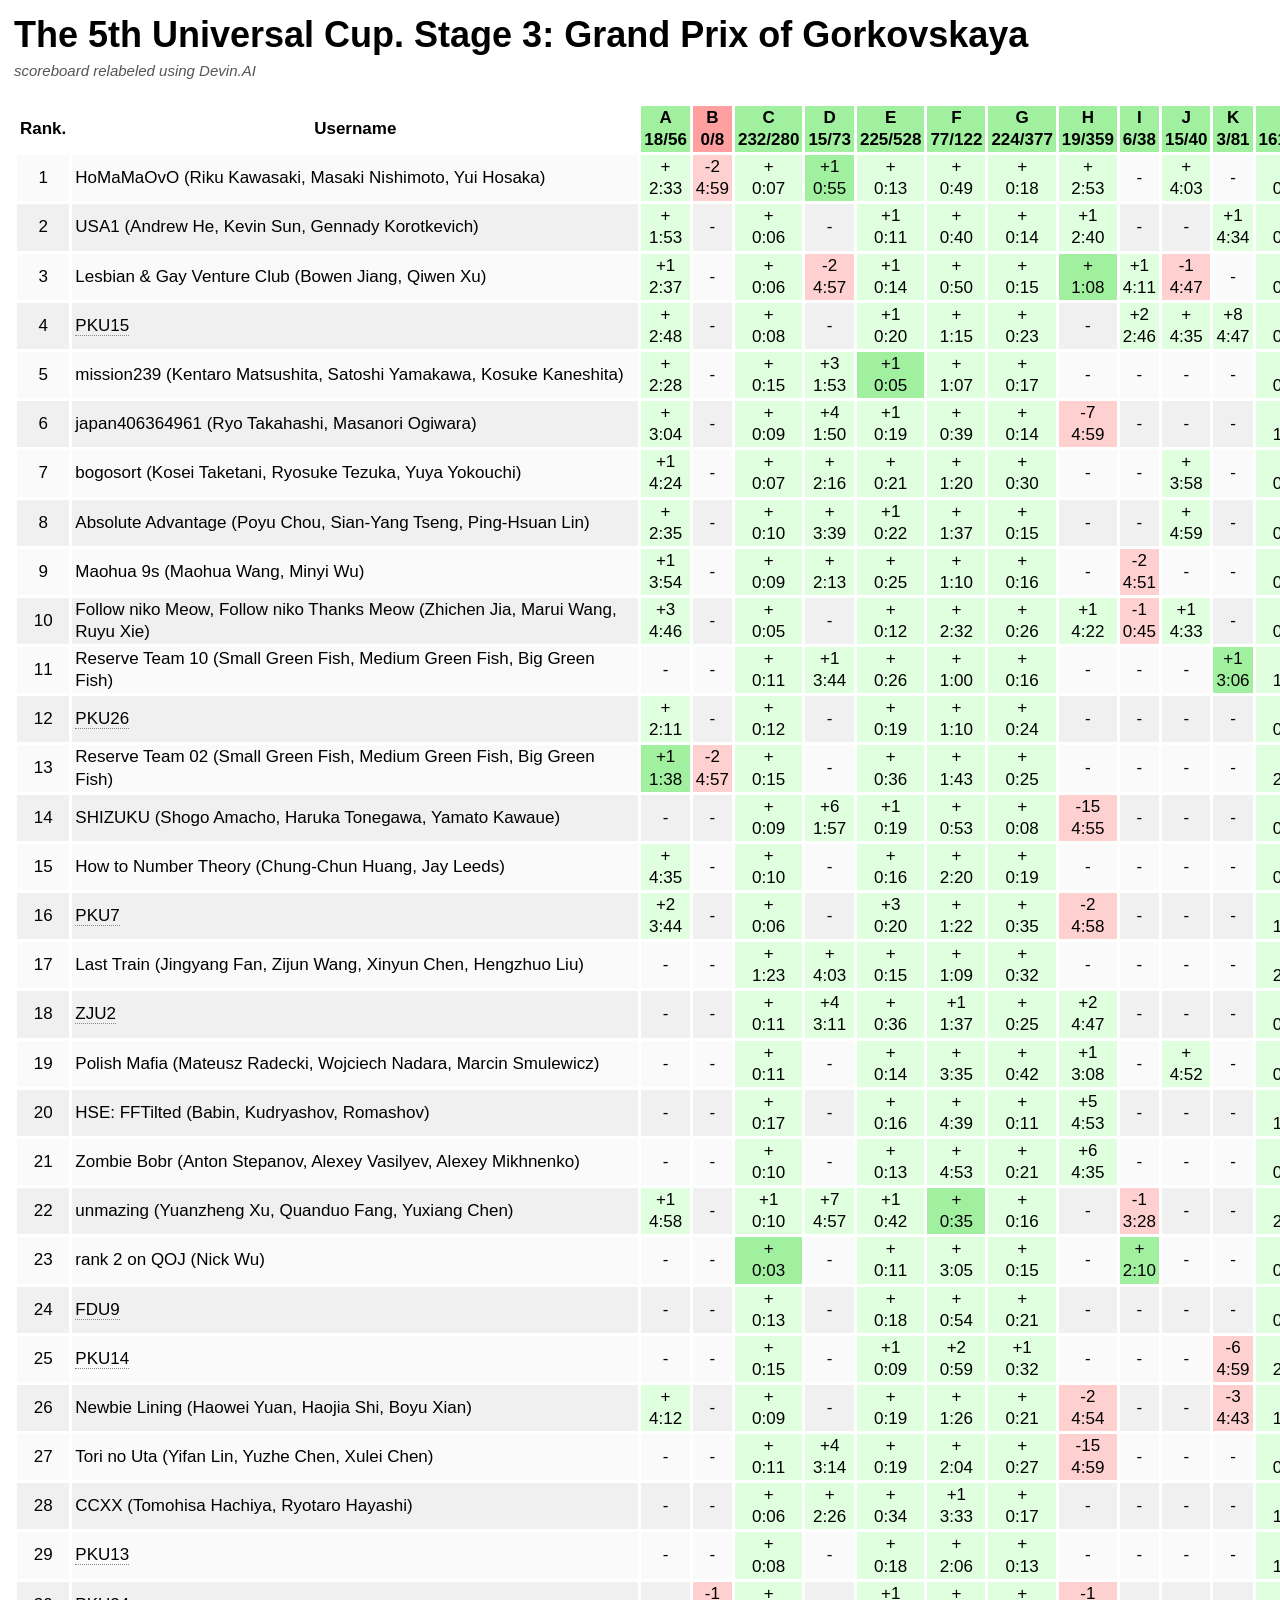
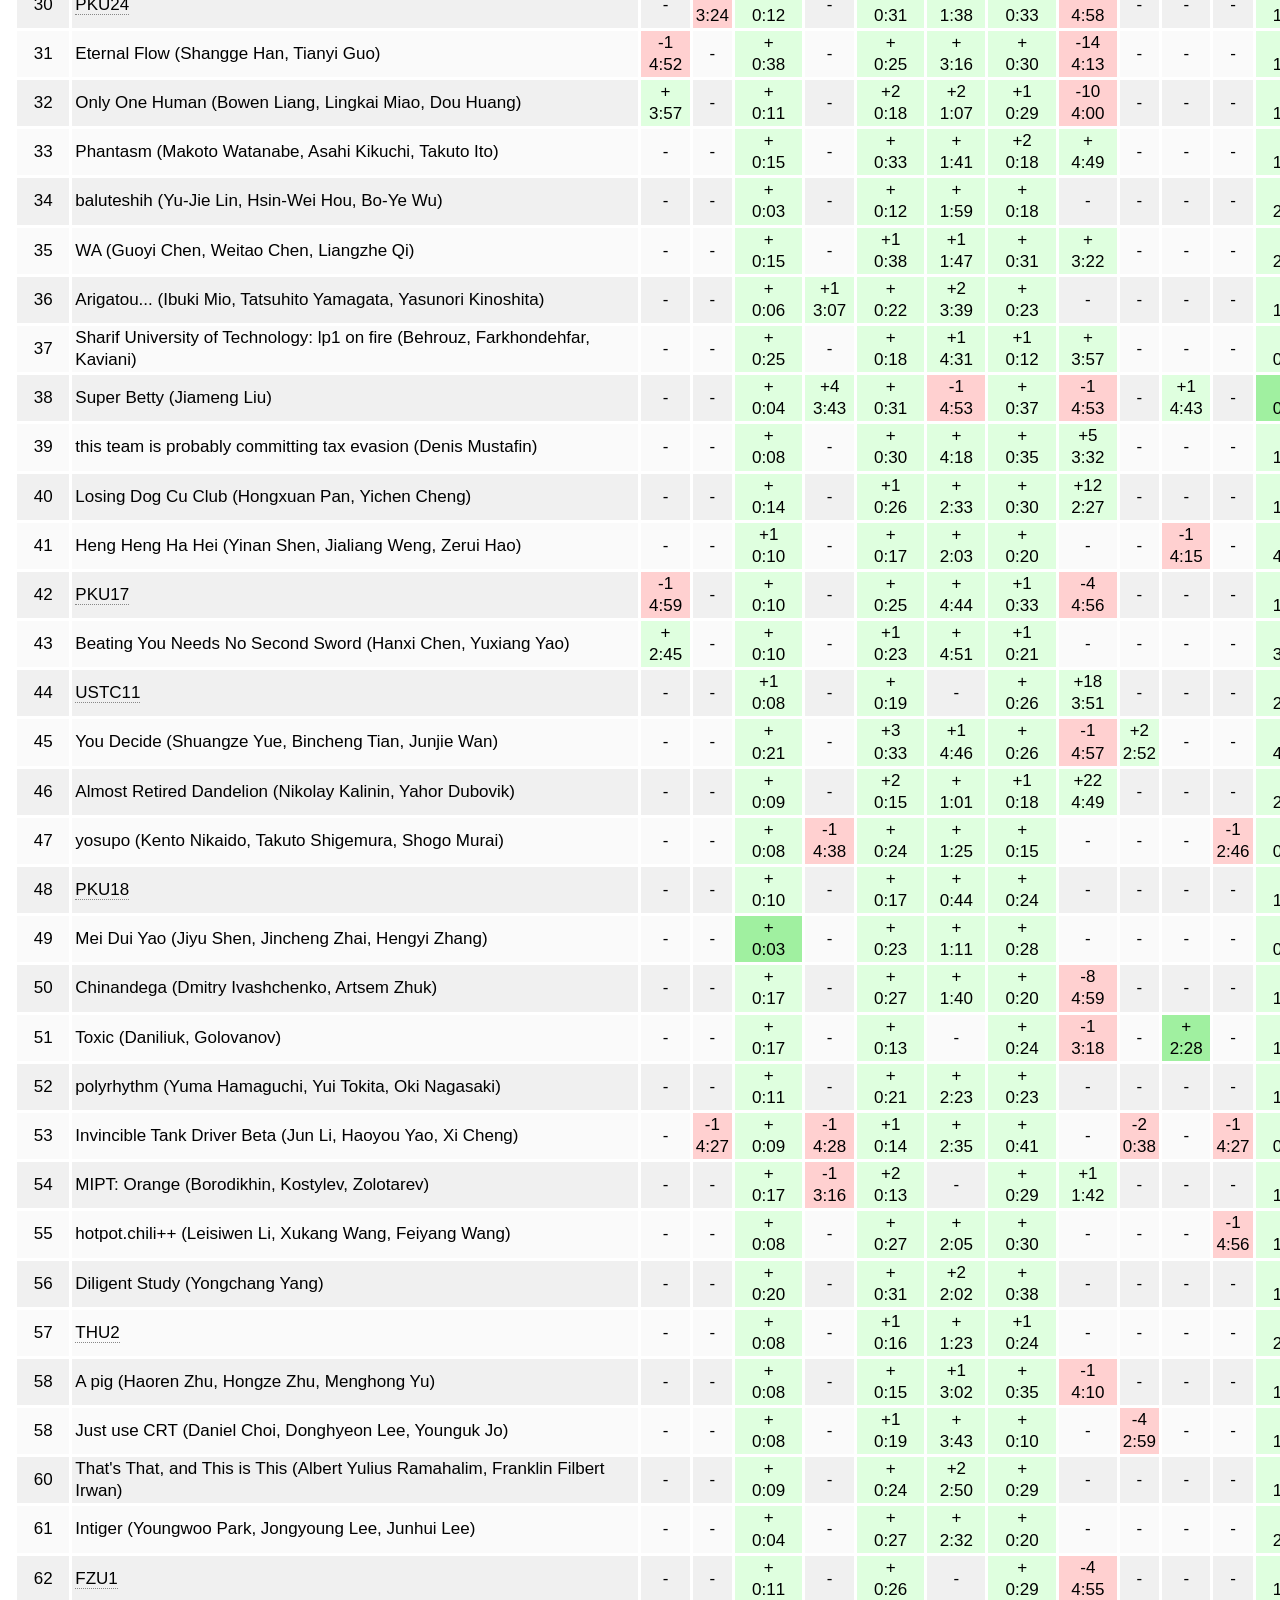
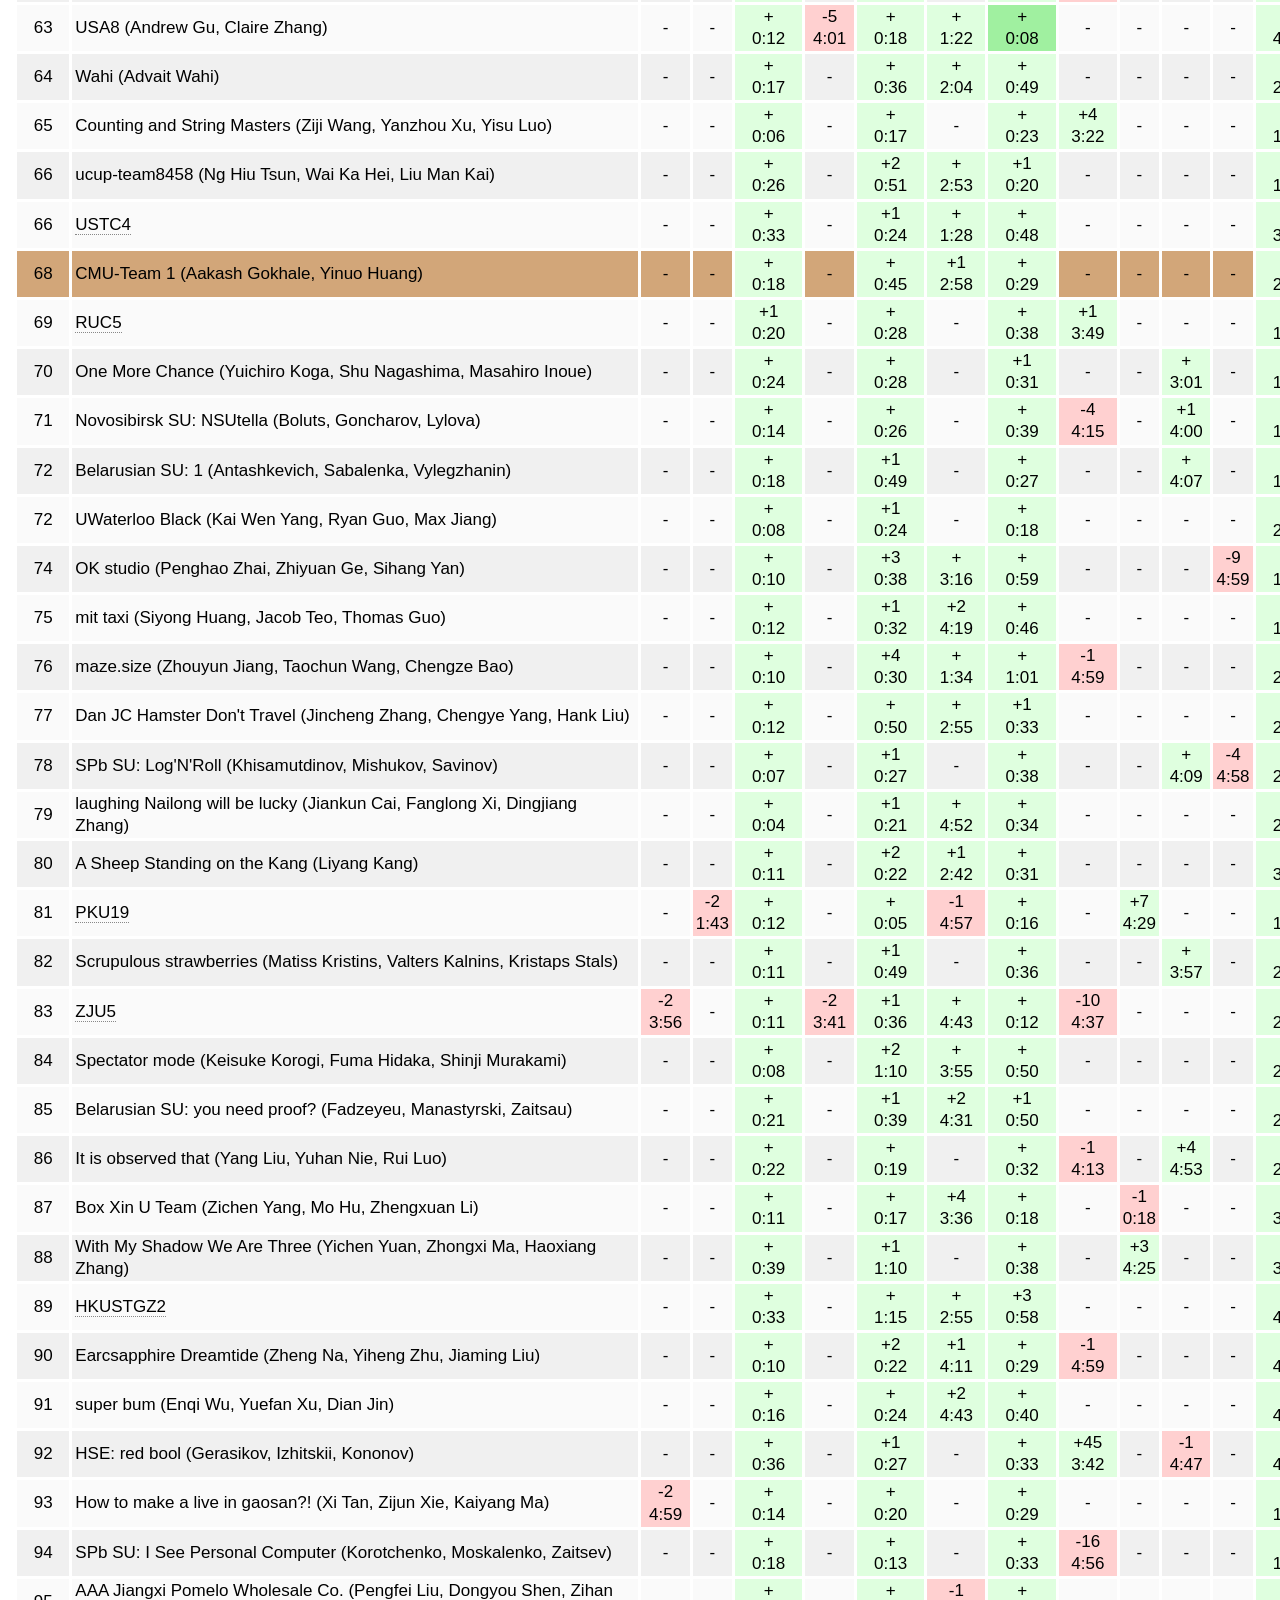
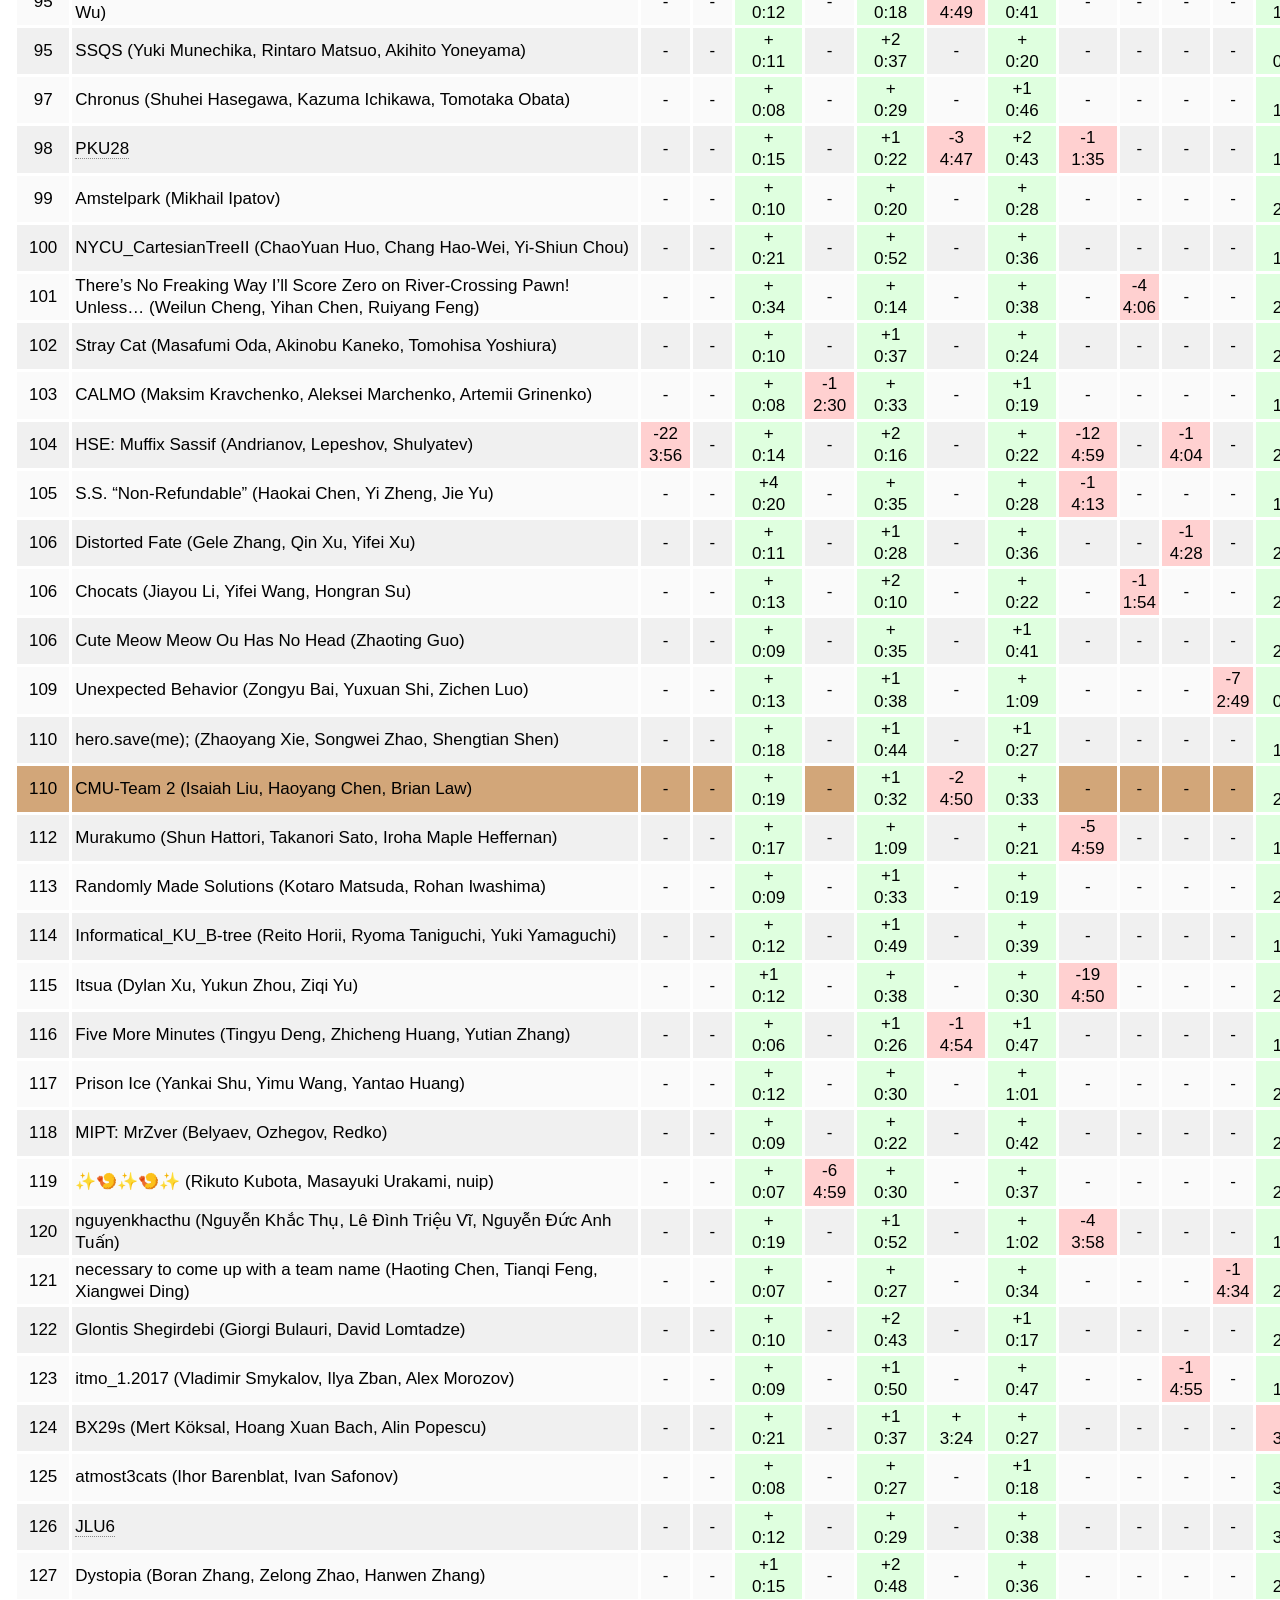
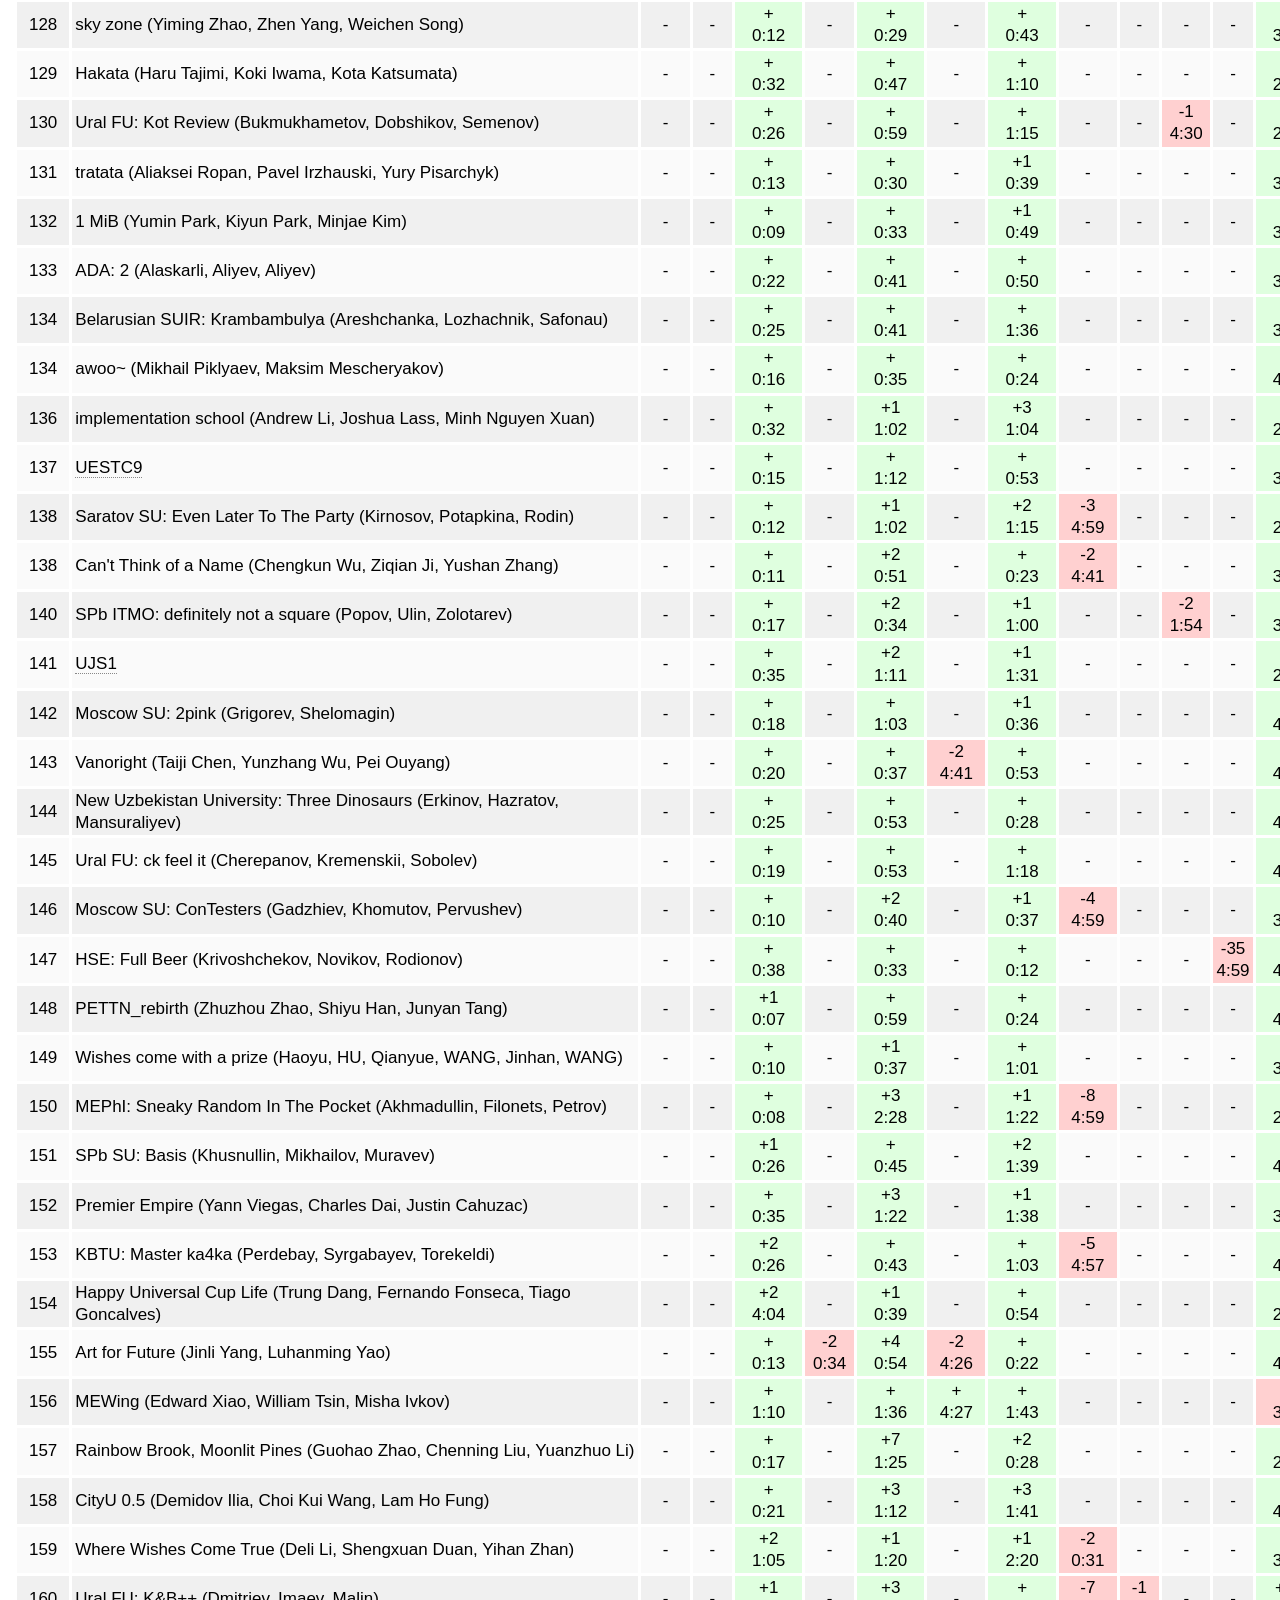
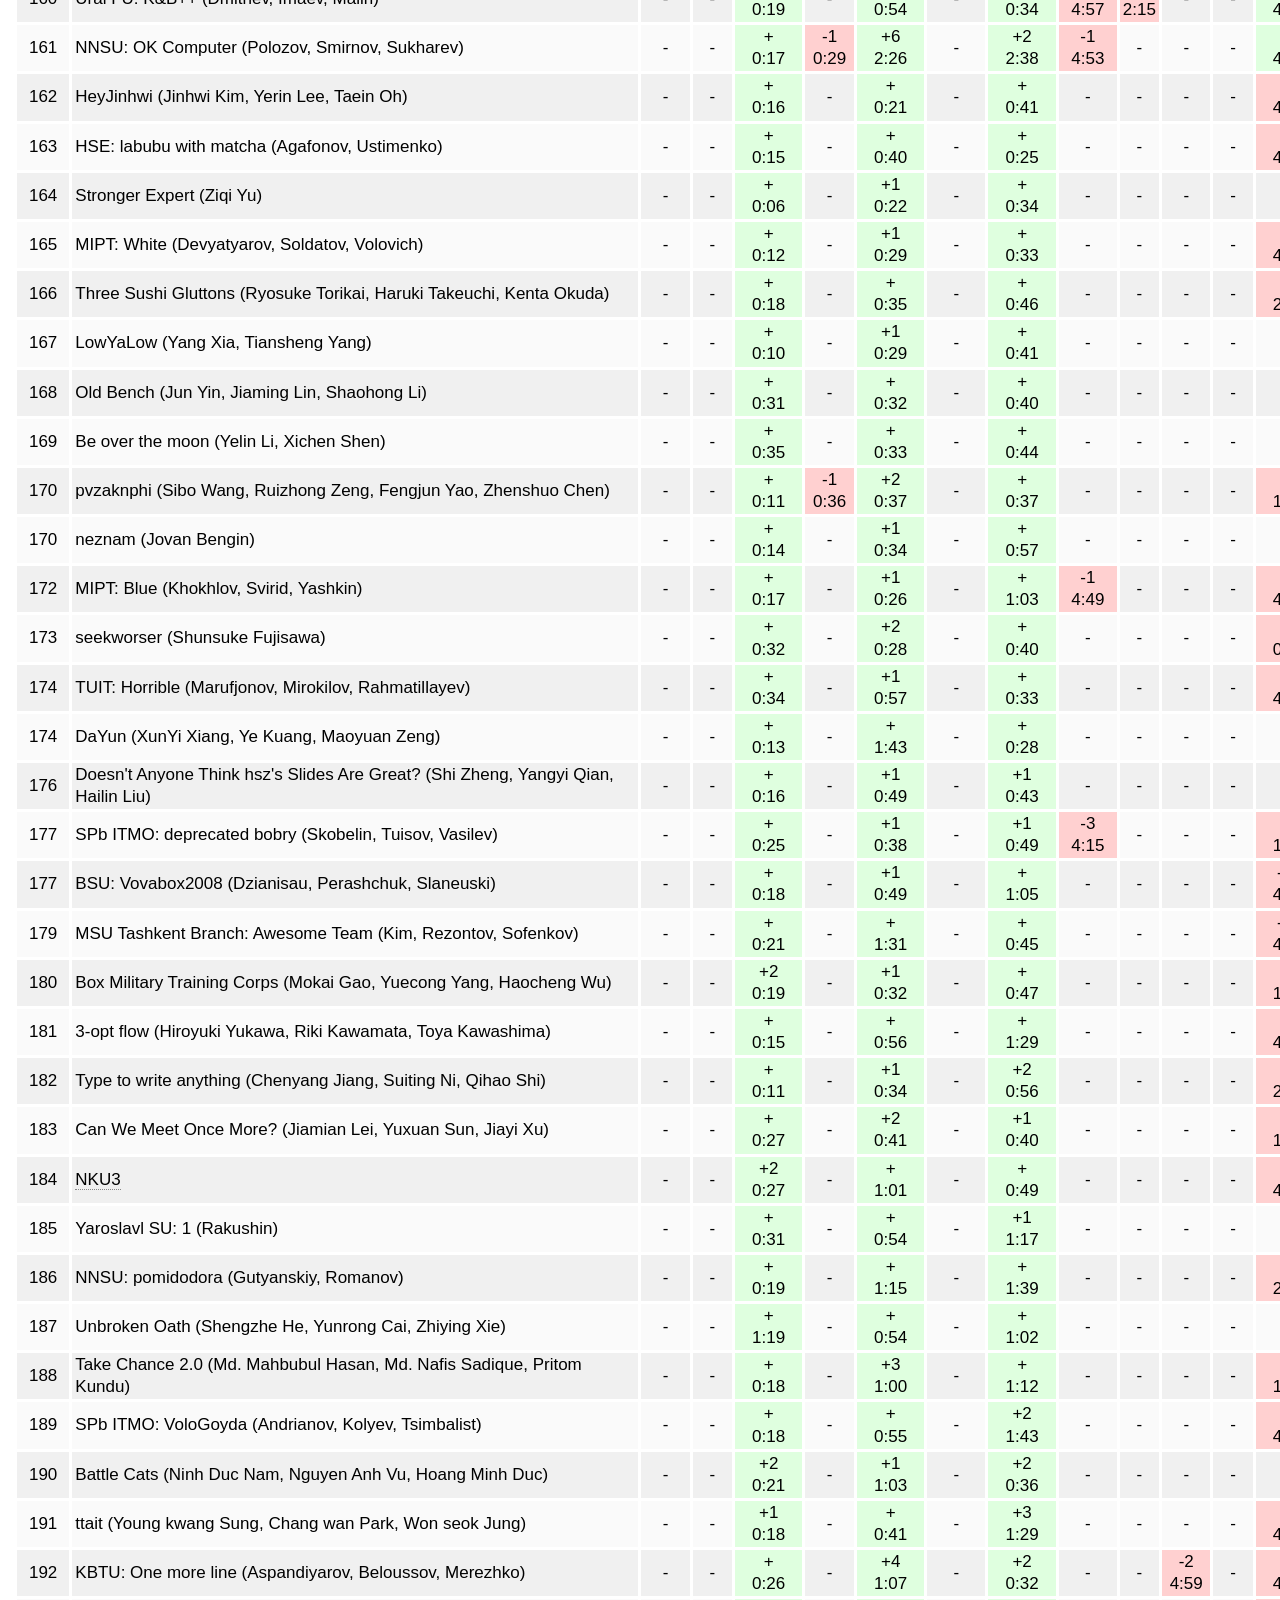
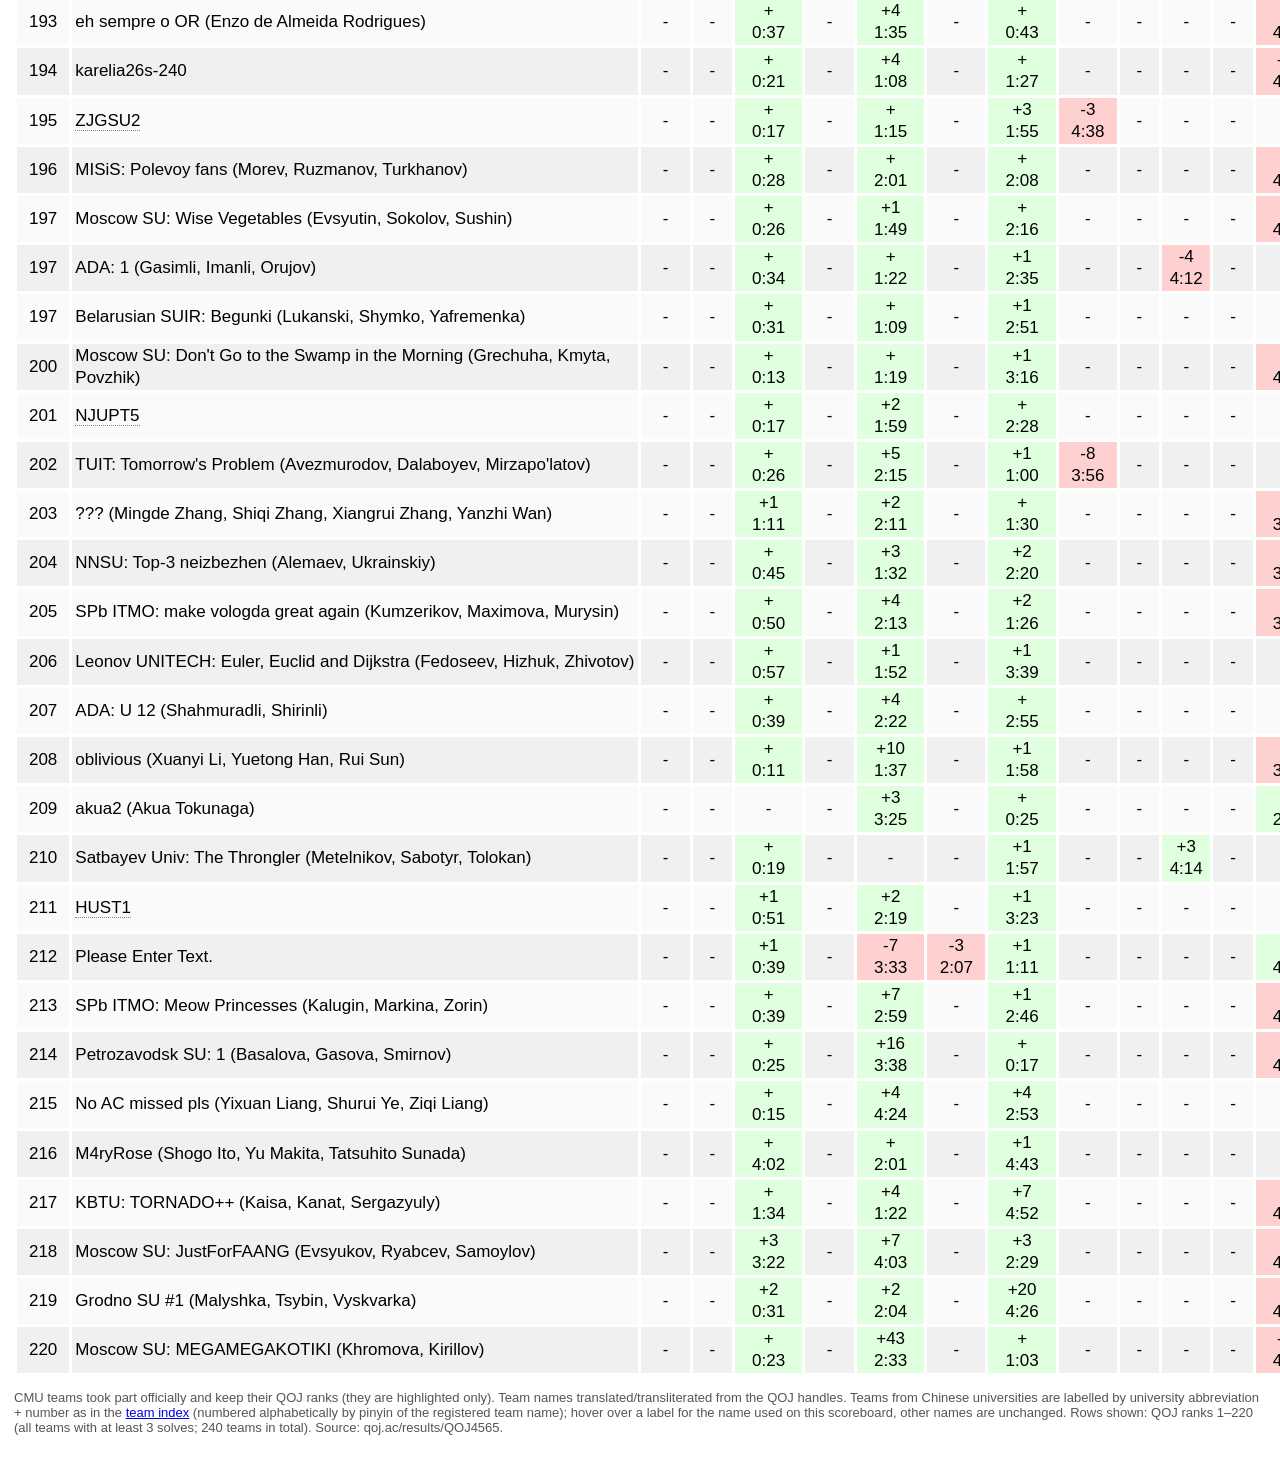
<file: 20261003UCup5-3.html>
<!DOCTYPE html>
<html lang="en"><head><meta charset="utf-8">
<meta name="viewport" content="width=device-width, initial-scale=1">
<title>QOJ4565 - The 5th Universal Cup. Stage 3: Grand Prix of Gorkovskaya</title>
<style>
  body { font-family: Roboto, Arial, Helvetica, "PingFang SC", "Microsoft YaHei", sans-serif; font-size: 17px; color: #000; background: #fff; margin: 14px; }
  h1 { font-size: 36px; font-weight: 700; margin: 4px 0 6px; }
  .sub { font-size: 15px; font-style: italic; color: #555; margin: 0 0 24px; }
  table { border-collapse: separate; border-spacing: 3px; }
  th, td { padding: 1px 3px; text-align: center; vertical-align: middle; white-space: nowrap; line-height: 1.3; }
  th { font-weight: 700; }
  th.p { background: #a0f0a0; }
  th.p0 { background: #ff9f9f; }
  td.rk { min-width: 46px; }
  td.nm { text-align: left; white-space: normal; min-width: 560px; max-width: 580px; }
  td.st { text-align: left; min-width: 40px; }
  tbody tr:nth-child(odd) td { background: #fafafa; }
  tbody tr:nth-child(even) td { background: #f0f0f0; }
  tbody tr td.ac { background: #dfffdf; }
  tbody tr td.fs { background: #a0f0a0; }
  tbody tr td.wa { background: #ffd0d0; }
  tbody tr td.proj { font-size: 13px; font-weight: 700; color: #333; background:
    linear-gradient(to top right, transparent calc(50% - 1px), #555 calc(50% - 1px), #555 calc(50% + 1px), transparent calc(50% + 1px)),
    linear-gradient(to bottom right, transparent calc(50% - 1px), #555 calc(50% - 1px), #555 calc(50% + 1px), transparent calc(50% + 1px)),
    #dfffdf; }
  tbody tr.cmu td.rk, tbody tr.cmu td.nm, tbody tr.cmu td.st, tbody tr.cmu td.na { background: #d2a679; }
  .tag { font-size: 13px; font-style: italic; color: #333; }
  .foot { font-size: 13px; color: #555; margin: 14px 0 24px; }
  td.nm a, td.ab a { color: inherit; text-decoration: none; border-bottom: 1px dotted #888; }
</style></head><body>
<h1>The 5th Universal Cup. Stage 3: Grand Prix of Gorkovskaya</h1>
<p class="sub">scoreboard relabeled using Devin.AI</p>
<table>
<thead><tr><th>Rank.</th><th>Username</th><th class="p">A<br>18/56</th><th class="p0">B<br>0/8</th><th class="p">C<br>232/280</th><th class="p">D<br>15/73</th><th class="p">E<br>225/528</th><th class="p">F<br>77/122</th><th class="p">G<br>224/377</th><th class="p">H<br>19/359</th><th class="p">I<br>6/38</th><th class="p">J<br>15/40</th><th class="p">K<br>3/81</th><th class="p">L<br>161/547</th><th class="p">M<br>25/68</th><th>Solved</th><th>Penalty</th><th>Dirt</th></tr></thead>
<tbody>
<tr><td class="rk">1</td><td class="nm">HoMaMaOvO (Riku Kawasaki, Masaki Nishimoto, Yui Hosaka)</td><td class="ac">+<br>2:33</td><td class="wa">-2<br>4:59</td><td class="ac">+<br>0:07</td><td class="fs">+1<br>0:55</td><td class="ac">+<br>0:13</td><td class="ac">+<br>0:49</td><td class="ac">+<br>0:18</td><td class="ac">+<br>2:53</td><td class="na">-</td><td class="ac">+<br>4:03</td><td class="na">-</td><td class="ac">+<br>0:33</td><td class="ac">+<br>2:12</td><td class="st">10</td><td class="st">896</td><td class="st">9%</td></tr>
<tr><td class="rk">2</td><td class="nm">USA1 (Andrew He, Kevin Sun, Gennady Korotkevich)</td><td class="ac">+<br>1:53</td><td class="na">-</td><td class="ac">+<br>0:06</td><td class="na">-</td><td class="ac">+1<br>0:11</td><td class="ac">+<br>0:40</td><td class="ac">+<br>0:14</td><td class="ac">+1<br>2:40</td><td class="na">-</td><td class="na">-</td><td class="ac">+1<br>4:34</td><td class="ac">+2<br>0:37</td><td class="ac">+<br>2:07</td><td class="st">9</td><td class="st">882</td><td class="st">35%</td></tr>
<tr><td class="rk">3</td><td class="nm">Lesbian &amp; Gay Venture Club (Bowen Jiang, Qiwen Xu)</td><td class="ac">+1<br>2:37</td><td class="na">-</td><td class="ac">+<br>0:06</td><td class="wa">-2<br>4:57</td><td class="ac">+1<br>0:14</td><td class="ac">+<br>0:50</td><td class="ac">+<br>0:15</td><td class="fs">+<br>1:08</td><td class="ac">+1<br>4:11</td><td class="wa">-1<br>4:47</td><td class="na">-</td><td class="ac">+<br>0:28</td><td class="ac">+2<br>3:26</td><td class="st">9</td><td class="st">895</td><td class="st">35%</td></tr>
<tr><td class="rk">4</td><td class="nm"><a id="PKU15" href="CHNTeamIndex26.html#PKU15" title="PKU-1 (Yichen Peng, Yifan Zhang, Hongqian Liu)">PKU15</a></td><td class="ac">+<br>2:48</td><td class="na">-</td><td class="ac">+<br>0:08</td><td class="na">-</td><td class="ac">+1<br>0:20</td><td class="ac">+<br>1:15</td><td class="ac">+<br>0:23</td><td class="na">-</td><td class="ac">+2<br>2:46</td><td class="ac">+<br>4:35</td><td class="ac">+8<br>4:47</td><td class="ac">+<br>0:19</td><td class="na">-</td><td class="st">9</td><td class="st">1261</td><td class="st">55%</td></tr>
<tr><td class="rk">5</td><td class="nm">mission239 (Kentaro Matsushita, Satoshi Yamakawa, Kosuke Kaneshita)</td><td class="ac">+<br>2:28</td><td class="na">-</td><td class="ac">+<br>0:15</td><td class="ac">+3<br>1:53</td><td class="fs">+1<br>0:05</td><td class="ac">+<br>1:07</td><td class="ac">+<br>0:17</td><td class="na">-</td><td class="na">-</td><td class="na">-</td><td class="na">-</td><td class="ac">+<br>0:58</td><td class="ac">+2<br>3:49</td><td class="st">8</td><td class="st">772</td><td class="st">42%</td></tr>
<tr><td class="rk">6</td><td class="nm">japan406364961 (Ryo Takahashi, Masanori Ogiwara)</td><td class="ac">+<br>3:04</td><td class="na">-</td><td class="ac">+<br>0:09</td><td class="ac">+4<br>1:50</td><td class="ac">+1<br>0:19</td><td class="ac">+<br>0:39</td><td class="ac">+<br>0:14</td><td class="wa">-7<br>4:59</td><td class="na">-</td><td class="na">-</td><td class="na">-</td><td class="ac">+<br>1:38</td><td class="ac">+<br>4:18</td><td class="st">8</td><td class="st">831</td><td class="st">38%</td></tr>
<tr><td class="rk">7</td><td class="nm">bogosort (Kosei Taketani, Ryosuke Tezuka, Yuya Yokouchi)</td><td class="ac">+1<br>4:24</td><td class="na">-</td><td class="ac">+<br>0:07</td><td class="ac">+<br>2:16</td><td class="ac">+<br>0:21</td><td class="ac">+<br>1:20</td><td class="ac">+<br>0:30</td><td class="na">-</td><td class="na">-</td><td class="ac">+<br>3:58</td><td class="na">-</td><td class="ac">+<br>0:48</td><td class="na">-</td><td class="st">8</td><td class="st">844</td><td class="st">11%</td></tr>
<tr><td class="rk">8</td><td class="nm">Absolute Advantage (Poyu Chou, Sian-Yang Tseng, Ping-Hsuan Lin)</td><td class="ac">+<br>2:35</td><td class="na">-</td><td class="ac">+<br>0:10</td><td class="ac">+<br>3:39</td><td class="ac">+1<br>0:22</td><td class="ac">+<br>1:37</td><td class="ac">+<br>0:15</td><td class="na">-</td><td class="na">-</td><td class="ac">+<br>4:59</td><td class="na">-</td><td class="ac">+<br>0:36</td><td class="na">-</td><td class="st">8</td><td class="st">873</td><td class="st">11%</td></tr>
<tr><td class="rk">9</td><td class="nm">Maohua 9s (Maohua Wang, Minyi Wu)</td><td class="ac">+1<br>3:54</td><td class="na">-</td><td class="ac">+<br>0:09</td><td class="ac">+<br>2:13</td><td class="ac">+<br>0:25</td><td class="ac">+<br>1:10</td><td class="ac">+<br>0:16</td><td class="na">-</td><td class="wa">-2<br>4:51</td><td class="na">-</td><td class="na">-</td><td class="ac">+2<br>0:58</td><td class="ac">+3<br>3:39</td><td class="st">8</td><td class="st">884</td><td class="st">42%</td></tr>
<tr><td class="rk">10</td><td class="nm">Follow niko Meow, Follow niko Thanks Meow (Zhichen Jia, Marui Wang, Ruyu Xie)</td><td class="ac">+3<br>4:46</td><td class="na">-</td><td class="ac">+<br>0:05</td><td class="na">-</td><td class="ac">+<br>0:12</td><td class="ac">+<br>2:32</td><td class="ac">+<br>0:26</td><td class="ac">+1<br>4:22</td><td class="wa">-1<br>0:45</td><td class="ac">+1<br>4:33</td><td class="na">-</td><td class="ac">+<br>0:38</td><td class="na">-</td><td class="st">8</td><td class="st">1154</td><td class="st">38%</td></tr>
<tr><td class="rk">11</td><td class="nm">Reserve Team 10 (Small Green Fish, Medium Green Fish, Big Green Fish)</td><td class="na">-</td><td class="na">-</td><td class="ac">+<br>0:11</td><td class="ac">+1<br>3:44</td><td class="ac">+<br>0:26</td><td class="ac">+<br>1:00</td><td class="ac">+<br>0:16</td><td class="na">-</td><td class="na">-</td><td class="na">-</td><td class="fs">+1<br>3:06</td><td class="ac">+<br>1:07</td><td class="wa">-1<br>4:57</td><td class="st">7</td><td class="st">630</td><td class="st">22%</td></tr>
<tr><td class="rk">12</td><td class="nm"><a id="PKU26" href="CHNTeamIndex26.html#PKU26" title="Yuzusoft Super Play (Daien Xiao, Sizhe Fan, Fanyou He)">PKU26</a></td><td class="ac">+<br>2:11</td><td class="na">-</td><td class="ac">+<br>0:12</td><td class="na">-</td><td class="ac">+<br>0:19</td><td class="ac">+<br>1:10</td><td class="ac">+<br>0:24</td><td class="na">-</td><td class="na">-</td><td class="na">-</td><td class="na">-</td><td class="ac">+<br>0:52</td><td class="ac">+3<br>4:24</td><td class="st">7</td><td class="st">632</td><td class="st">30%</td></tr>
<tr><td class="rk">13</td><td class="nm">Reserve Team 02 (Small Green Fish, Medium Green Fish, Big Green Fish)</td><td class="fs">+1<br>1:38</td><td class="wa">-2<br>4:57</td><td class="ac">+<br>0:15</td><td class="na">-</td><td class="ac">+<br>0:36</td><td class="ac">+<br>1:43</td><td class="ac">+<br>0:25</td><td class="na">-</td><td class="na">-</td><td class="na">-</td><td class="na">-</td><td class="ac">+1<br>2:39</td><td class="ac">+<br>2:57</td><td class="st">7</td><td class="st">653</td><td class="st">22%</td></tr>
<tr><td class="rk">14</td><td class="nm">SHIZUKU (Shogo Amacho, Haruka Tonegawa, Yamato Kawaue)</td><td class="na">-</td><td class="na">-</td><td class="ac">+<br>0:09</td><td class="ac">+6<br>1:57</td><td class="ac">+1<br>0:19</td><td class="ac">+<br>0:53</td><td class="ac">+<br>0:08</td><td class="wa">-15<br>4:55</td><td class="na">-</td><td class="na">-</td><td class="na">-</td><td class="ac">+1<br>0:35</td><td class="ac">+<br>4:40</td><td class="st">7</td><td class="st">681</td><td class="st">53%</td></tr>
<tr><td class="rk">15</td><td class="nm">How to Number Theory (Chung-Chun Huang, Jay Leeds)</td><td class="ac">+<br>4:35</td><td class="na">-</td><td class="ac">+<br>0:10</td><td class="na">-</td><td class="ac">+<br>0:16</td><td class="ac">+<br>2:20</td><td class="ac">+<br>0:19</td><td class="na">-</td><td class="na">-</td><td class="na">-</td><td class="na">-</td><td class="ac">+<br>0:48</td><td class="ac">+1<br>3:04</td><td class="st">7</td><td class="st">712</td><td class="st">12%</td></tr>
<tr><td class="rk">16</td><td class="nm"><a id="PKU7" href="CHNTeamIndex26.html#PKU7" title="Captain take me not (Xintong Fang, Jun Zheng, Chengyou Jiang)">PKU7</a></td><td class="ac">+2<br>3:44</td><td class="na">-</td><td class="ac">+<br>0:06</td><td class="na">-</td><td class="ac">+3<br>0:20</td><td class="ac">+<br>1:22</td><td class="ac">+<br>0:35</td><td class="wa">-2<br>4:58</td><td class="na">-</td><td class="na">-</td><td class="na">-</td><td class="ac">+1<br>1:40</td><td class="ac">+<br>2:28</td><td class="st">7</td><td class="st">735</td><td class="st">46%</td></tr>
<tr><td class="rk">17</td><td class="nm">Last Train (Jingyang Fan, Zijun Wang, Xinyun Chen, Hengzhuo Liu)</td><td class="na">-</td><td class="na">-</td><td class="ac">+<br>1:23</td><td class="ac">+<br>4:03</td><td class="ac">+<br>0:15</td><td class="ac">+<br>1:09</td><td class="ac">+<br>0:32</td><td class="na">-</td><td class="na">-</td><td class="na">-</td><td class="na">-</td><td class="ac">+2<br>2:33</td><td class="fs">+3<br>1:34</td><td class="st">7</td><td class="st">789</td><td class="st">41%</td></tr>
<tr><td class="rk">18</td><td class="nm"><a id="ZJU2" href="CHNTeamIndex26.html#ZJU2" title="Team Line Big Surfing (Yuchen Lou)">ZJU2</a></td><td class="na">-</td><td class="na">-</td><td class="ac">+<br>0:11</td><td class="ac">+4<br>3:11</td><td class="ac">+<br>0:36</td><td class="ac">+1<br>1:37</td><td class="ac">+<br>0:25</td><td class="ac">+2<br>4:47</td><td class="na">-</td><td class="na">-</td><td class="na">-</td><td class="ac">+<br>0:50</td><td class="na">-</td><td class="st">7</td><td class="st">837</td><td class="st">50%</td></tr>
<tr><td class="rk">19</td><td class="nm">Polish Mafia (Mateusz Radecki, Wojciech Nadara, Marcin Smulewicz)</td><td class="na">-</td><td class="na">-</td><td class="ac">+<br>0:11</td><td class="na">-</td><td class="ac">+<br>0:14</td><td class="ac">+<br>3:35</td><td class="ac">+<br>0:42</td><td class="ac">+1<br>3:08</td><td class="na">-</td><td class="ac">+<br>4:52</td><td class="na">-</td><td class="ac">+<br>0:59</td><td class="wa">-5<br>4:59</td><td class="st">7</td><td class="st">841</td><td class="st">12%</td></tr>
<tr><td class="rk">20</td><td class="nm">HSE: FFTilted (Babin, Kudryashov, Romashov)</td><td class="na">-</td><td class="na">-</td><td class="ac">+<br>0:17</td><td class="na">-</td><td class="ac">+<br>0:16</td><td class="ac">+<br>4:39</td><td class="ac">+<br>0:11</td><td class="ac">+5<br>4:53</td><td class="na">-</td><td class="na">-</td><td class="na">-</td><td class="ac">+<br>1:05</td><td class="ac">+<br>2:39</td><td class="st">7</td><td class="st">940</td><td class="st">41%</td></tr>
<tr><td class="rk">21</td><td class="nm">Zombie Bobr (Anton Stepanov, Alexey Vasilyev, Alexey Mikhnenko)</td><td class="na">-</td><td class="na">-</td><td class="ac">+<br>0:10</td><td class="na">-</td><td class="ac">+<br>0:13</td><td class="ac">+<br>4:53</td><td class="ac">+<br>0:21</td><td class="ac">+6<br>4:35</td><td class="na">-</td><td class="na">-</td><td class="na">-</td><td class="ac">+<br>0:35</td><td class="ac">+1<br>4:20</td><td class="st">7</td><td class="st">1047</td><td class="st">50%</td></tr>
<tr><td class="rk">22</td><td class="nm">unmazing (Yuanzheng Xu, Quanduo Fang, Yuxiang Chen)</td><td class="ac">+1<br>4:58</td><td class="na">-</td><td class="ac">+1<br>0:10</td><td class="ac">+7<br>4:57</td><td class="ac">+1<br>0:42</td><td class="fs">+<br>0:35</td><td class="ac">+<br>0:16</td><td class="na">-</td><td class="wa">-1<br>3:28</td><td class="na">-</td><td class="na">-</td><td class="ac">+3<br>2:38</td><td class="na">-</td><td class="st">7</td><td class="st">1116</td><td class="st">65%</td></tr>
<tr><td class="rk">23</td><td class="nm">rank 2 on QOJ (Nick Wu)</td><td class="na">-</td><td class="na">-</td><td class="fs">+<br>0:03</td><td class="na">-</td><td class="ac">+<br>0:11</td><td class="ac">+<br>3:05</td><td class="ac">+<br>0:15</td><td class="na">-</td><td class="fs">+<br>2:10</td><td class="na">-</td><td class="na">-</td><td class="ac">+<br>0:45</td><td class="na">-</td><td class="st">6</td><td class="st">389</td><td class="st">0%</td></tr>
<tr><td class="rk">24</td><td class="nm"><a id="FDU9" href="CHNTeamIndex26.html#FDU9" title="Hat Trick (Zichun Kan, Xiangyu Zhu, Ruizao Wang)">FDU9</a></td><td class="na">-</td><td class="na">-</td><td class="ac">+<br>0:13</td><td class="na">-</td><td class="ac">+<br>0:18</td><td class="ac">+<br>0:54</td><td class="ac">+<br>0:21</td><td class="na">-</td><td class="na">-</td><td class="na">-</td><td class="na">-</td><td class="ac">+<br>0:34</td><td class="ac">+<br>4:52</td><td class="st">6</td><td class="st">432</td><td class="st">0%</td></tr>
<tr><td class="rk">25</td><td class="nm"><a id="PKU14" href="CHNTeamIndex26.html#PKU14" title="Jasmine Rain (Chenghao Zhao, Jianheng Huang, Lin Wu)">PKU14</a></td><td class="na">-</td><td class="na">-</td><td class="ac">+<br>0:15</td><td class="na">-</td><td class="ac">+1<br>0:09</td><td class="ac">+2<br>0:59</td><td class="ac">+1<br>0:32</td><td class="na">-</td><td class="na">-</td><td class="na">-</td><td class="wa">-6<br>4:59</td><td class="ac">+<br>2:26</td><td class="ac">+<br>2:04</td><td class="st">6</td><td class="st">465</td><td class="st">40%</td></tr>
<tr><td class="rk">26</td><td class="nm">Newbie Lining (Haowei Yuan, Haojia Shi, Boyu Xian)</td><td class="ac">+<br>4:12</td><td class="na">-</td><td class="ac">+<br>0:09</td><td class="na">-</td><td class="ac">+<br>0:19</td><td class="ac">+<br>1:26</td><td class="ac">+<br>0:21</td><td class="wa">-2<br>4:54</td><td class="na">-</td><td class="na">-</td><td class="wa">-3<br>4:43</td><td class="ac">+<br>1:34</td><td class="na">-</td><td class="st">6</td><td class="st">481</td><td class="st">0%</td></tr>
<tr><td class="rk">27</td><td class="nm">Tori no Uta (Yifan Lin, Yuzhe Chen, Xulei Chen)</td><td class="na">-</td><td class="na">-</td><td class="ac">+<br>0:11</td><td class="ac">+4<br>3:14</td><td class="ac">+<br>0:19</td><td class="ac">+<br>2:04</td><td class="ac">+<br>0:27</td><td class="wa">-15<br>4:59</td><td class="na">-</td><td class="na">-</td><td class="na">-</td><td class="ac">+1<br>0:39</td><td class="na">-</td><td class="st">6</td><td class="st">514</td><td class="st">45%</td></tr>
<tr><td class="rk">28</td><td class="nm">CCXX (Tomohisa Hachiya, Ryotaro Hayashi)</td><td class="na">-</td><td class="na">-</td><td class="ac">+<br>0:06</td><td class="ac">+<br>2:26</td><td class="ac">+<br>0:34</td><td class="ac">+1<br>3:33</td><td class="ac">+<br>0:17</td><td class="na">-</td><td class="na">-</td><td class="na">-</td><td class="na">-</td><td class="ac">+1<br>1:26</td><td class="na">-</td><td class="st">6</td><td class="st">542</td><td class="st">25%</td></tr>
<tr><td class="rk">29</td><td class="nm"><a id="PKU13" href="CHNTeamIndex26.html#PKU13" title="Matcha Cake (Peixuan Sun, Zhezhang Chen, Mixuan Zhang)">PKU13</a></td><td class="na">-</td><td class="na">-</td><td class="ac">+<br>0:08</td><td class="na">-</td><td class="ac">+<br>0:18</td><td class="ac">+<br>2:06</td><td class="ac">+<br>0:13</td><td class="na">-</td><td class="na">-</td><td class="na">-</td><td class="na">-</td><td class="ac">+<br>1:13</td><td class="ac">+2<br>4:35</td><td class="st">6</td><td class="st">553</td><td class="st">25%</td></tr>
<tr><td class="rk">30</td><td class="nm"><a id="PKU24" href="CHNTeamIndex26.html#PKU24" title="Fluorite (Qihao Jin, Jiawei Liu, Jingyu Gou)">PKU24</a></td><td class="na">-</td><td class="wa">-1<br>3:24</td><td class="ac">+<br>0:12</td><td class="na">-</td><td class="ac">+1<br>0:31</td><td class="ac">+<br>1:38</td><td class="ac">+<br>0:33</td><td class="wa">-1<br>4:58</td><td class="na">-</td><td class="na">-</td><td class="na">-</td><td class="ac">+<br>1:26</td><td class="ac">+2<br>4:02</td><td class="st">6</td><td class="st">562</td><td class="st">33%</td></tr>
<tr><td class="rk">31</td><td class="nm">Eternal Flow (Shangge Han, Tianyi Guo)</td><td class="wa">-1<br>4:52</td><td class="na">-</td><td class="ac">+<br>0:38</td><td class="na">-</td><td class="ac">+<br>0:25</td><td class="ac">+<br>3:16</td><td class="ac">+<br>0:30</td><td class="wa">-14<br>4:13</td><td class="na">-</td><td class="na">-</td><td class="na">-</td><td class="ac">+1<br>1:53</td><td class="ac">+1<br>2:04</td><td class="st">6</td><td class="st">566</td><td class="st">25%</td></tr>
<tr><td class="rk">32</td><td class="nm">Only One Human (Bowen Liang, Lingkai Miao, Dou Huang)</td><td class="ac">+<br>3:57</td><td class="na">-</td><td class="ac">+<br>0:11</td><td class="na">-</td><td class="ac">+2<br>0:18</td><td class="ac">+2<br>1:07</td><td class="ac">+1<br>0:29</td><td class="wa">-10<br>4:00</td><td class="na">-</td><td class="na">-</td><td class="na">-</td><td class="ac">+2<br>1:12</td><td class="wa">-1<br>4:57</td><td class="st">6</td><td class="st">574</td><td class="st">53%</td></tr>
<tr><td class="rk">33</td><td class="nm">Phantasm (Makoto Watanabe, Asahi Kikuchi, Takuto Ito)</td><td class="na">-</td><td class="na">-</td><td class="ac">+<br>0:15</td><td class="na">-</td><td class="ac">+<br>0:33</td><td class="ac">+<br>1:41</td><td class="ac">+2<br>0:18</td><td class="ac">+<br>4:49</td><td class="na">-</td><td class="na">-</td><td class="na">-</td><td class="ac">+1<br>1:01</td><td class="na">-</td><td class="st">6</td><td class="st">577</td><td class="st">33%</td></tr>
<tr><td class="rk">34</td><td class="nm">baluteshih (Yu-Jie Lin, Hsin-Wei Hou, Bo-Ye Wu)</td><td class="na">-</td><td class="na">-</td><td class="ac">+<br>0:03</td><td class="na">-</td><td class="ac">+<br>0:12</td><td class="ac">+<br>1:59</td><td class="ac">+<br>0:18</td><td class="na">-</td><td class="na">-</td><td class="na">-</td><td class="na">-</td><td class="ac">+1<br>2:44</td><td class="ac">+<br>4:17</td><td class="st">6</td><td class="st">593</td><td class="st">14%</td></tr>
<tr><td class="rk">35</td><td class="nm">WA (Guoyi Chen, Weitao Chen, Liangzhe Qi)</td><td class="na">-</td><td class="na">-</td><td class="ac">+<br>0:15</td><td class="na">-</td><td class="ac">+1<br>0:38</td><td class="ac">+1<br>1:47</td><td class="ac">+<br>0:31</td><td class="ac">+<br>3:22</td><td class="na">-</td><td class="na">-</td><td class="na">-</td><td class="ac">+1<br>2:27</td><td class="na">-</td><td class="st">6</td><td class="st">600</td><td class="st">33%</td></tr>
<tr><td class="rk">36</td><td class="nm">Arigatou... (Ibuki Mio, Tatsuhito Yamagata, Yasunori Kinoshita)</td><td class="na">-</td><td class="na">-</td><td class="ac">+<br>0:06</td><td class="ac">+1<br>3:07</td><td class="ac">+<br>0:22</td><td class="ac">+2<br>3:39</td><td class="ac">+<br>0:23</td><td class="na">-</td><td class="na">-</td><td class="na">-</td><td class="na">-</td><td class="ac">+1<br>1:14</td><td class="na">-</td><td class="st">6</td><td class="st">611</td><td class="st">40%</td></tr>
<tr><td class="rk">37</td><td class="nm">Sharif University of Technology: lp1 on fire (Behrouz, Farkhondehfar, Kaviani)</td><td class="na">-</td><td class="na">-</td><td class="ac">+<br>0:25</td><td class="na">-</td><td class="ac">+<br>0:18</td><td class="ac">+1<br>4:31</td><td class="ac">+1<br>0:12</td><td class="ac">+<br>3:57</td><td class="na">-</td><td class="na">-</td><td class="na">-</td><td class="ac">+<br>0:58</td><td class="na">-</td><td class="st">6</td><td class="st">661</td><td class="st">25%</td></tr>
<tr><td class="rk">38</td><td class="nm">Super Betty (Jiameng Liu)</td><td class="na">-</td><td class="na">-</td><td class="ac">+<br>0:04</td><td class="ac">+4<br>3:43</td><td class="ac">+<br>0:31</td><td class="wa">-1<br>4:53</td><td class="ac">+<br>0:37</td><td class="wa">-1<br>4:53</td><td class="na">-</td><td class="ac">+1<br>4:43</td><td class="na">-</td><td class="fs">+<br>0:18</td><td class="na">-</td><td class="st">6</td><td class="st">696</td><td class="st">45%</td></tr>
<tr><td class="rk">39</td><td class="nm">this team is probably committing tax evasion (Denis Mustafin)</td><td class="na">-</td><td class="na">-</td><td class="ac">+<br>0:08</td><td class="na">-</td><td class="ac">+<br>0:30</td><td class="ac">+<br>4:18</td><td class="ac">+<br>0:35</td><td class="ac">+5<br>3:32</td><td class="na">-</td><td class="na">-</td><td class="na">-</td><td class="ac">+<br>1:01</td><td class="na">-</td><td class="st">6</td><td class="st">704</td><td class="st">45%</td></tr>
<tr><td class="rk">40</td><td class="nm">Losing Dog Cu Club (Hongxuan Pan, Yichen Cheng)</td><td class="na">-</td><td class="na">-</td><td class="ac">+<br>0:14</td><td class="na">-</td><td class="ac">+1<br>0:26</td><td class="ac">+<br>2:33</td><td class="ac">+<br>0:30</td><td class="ac">+12<br>2:27</td><td class="na">-</td><td class="na">-</td><td class="na">-</td><td class="ac">+<br>1:25</td><td class="na">-</td><td class="st">6</td><td class="st">715</td><td class="st">68%</td></tr>
<tr><td class="rk">41</td><td class="nm">Heng Heng Ha Hei (Yinan Shen, Jialiang Weng, Zerui Hao)</td><td class="na">-</td><td class="na">-</td><td class="ac">+1<br>0:10</td><td class="na">-</td><td class="ac">+<br>0:17</td><td class="ac">+<br>2:03</td><td class="ac">+<br>0:20</td><td class="na">-</td><td class="na">-</td><td class="wa">-1<br>4:15</td><td class="na">-</td><td class="ac">+2<br>4:25</td><td class="ac">+1<br>3:23</td><td class="st">6</td><td class="st">718</td><td class="st">40%</td></tr>
<tr><td class="rk">42</td><td class="nm"><a id="PKU17" href="CHNTeamIndex26.html#PKU17" title="Loft Beds (Jiachen Xu, Suyi Wang, Quanhao Guo)">PKU17</a></td><td class="wa">-1<br>4:59</td><td class="na">-</td><td class="ac">+<br>0:10</td><td class="na">-</td><td class="ac">+<br>0:25</td><td class="ac">+<br>4:44</td><td class="ac">+1<br>0:33</td><td class="wa">-4<br>4:56</td><td class="na">-</td><td class="na">-</td><td class="na">-</td><td class="ac">+1<br>1:21</td><td class="ac">+1<br>3:53</td><td class="st">6</td><td class="st">726</td><td class="st">33%</td></tr>
<tr><td class="rk">43</td><td class="nm">Beating You Needs No Second Sword (Hanxi Chen, Yuxiang Yao)</td><td class="ac">+<br>2:45</td><td class="na">-</td><td class="ac">+<br>0:10</td><td class="na">-</td><td class="ac">+1<br>0:23</td><td class="ac">+<br>4:51</td><td class="ac">+1<br>0:21</td><td class="na">-</td><td class="na">-</td><td class="na">-</td><td class="na">-</td><td class="ac">+2<br>3:47</td><td class="wa">-1<br>4:21</td><td class="st">6</td><td class="st">817</td><td class="st">40%</td></tr>
<tr><td class="rk">44</td><td class="nm"><a id="USTC11" href="CHNTeamIndex26.html#USTC11" title="he_id_vi (Haotong Luo, Shuyu He, Dunxing Cai)">USTC11</a></td><td class="na">-</td><td class="na">-</td><td class="ac">+1<br>0:08</td><td class="na">-</td><td class="ac">+<br>0:19</td><td class="na">-</td><td class="ac">+<br>0:26</td><td class="ac">+18<br>3:51</td><td class="na">-</td><td class="na">-</td><td class="na">-</td><td class="ac">+1<br>2:11</td><td class="ac">+<br>3:40</td><td class="st">6</td><td class="st">1035</td><td class="st">76%</td></tr>
<tr><td class="rk">45</td><td class="nm">You Decide (Shuangze Yue, Bincheng Tian, Junjie Wan)</td><td class="na">-</td><td class="na">-</td><td class="ac">+<br>0:21</td><td class="na">-</td><td class="ac">+3<br>0:33</td><td class="ac">+1<br>4:46</td><td class="ac">+<br>0:26</td><td class="wa">-1<br>4:57</td><td class="ac">+2<br>2:52</td><td class="na">-</td><td class="na">-</td><td class="ac">+4<br>4:59</td><td class="na">-</td><td class="st">6</td><td class="st">1037</td><td class="st">62%</td></tr>
<tr><td class="rk">46</td><td class="nm">Almost Retired Dandelion (Nikolay Kalinin, Yahor Dubovik)</td><td class="na">-</td><td class="na">-</td><td class="ac">+<br>0:09</td><td class="na">-</td><td class="ac">+2<br>0:15</td><td class="ac">+<br>1:01</td><td class="ac">+1<br>0:18</td><td class="ac">+22<br>4:49</td><td class="na">-</td><td class="na">-</td><td class="na">-</td><td class="ac">+3<br>2:01</td><td class="na">-</td><td class="st">6</td><td class="st">1073</td><td class="st">82%</td></tr>
<tr><td class="rk">47</td><td class="nm">yosupo (Kento Nikaido, Takuto Shigemura, Shogo Murai)</td><td class="na">-</td><td class="na">-</td><td class="ac">+<br>0:08</td><td class="wa">-1<br>4:38</td><td class="ac">+<br>0:24</td><td class="ac">+<br>1:25</td><td class="ac">+<br>0:15</td><td class="na">-</td><td class="na">-</td><td class="na">-</td><td class="wa">-1<br>2:46</td><td class="ac">+<br>0:41</td><td class="na">-</td><td class="st">5</td><td class="st">173</td><td class="st">0%</td></tr>
<tr><td class="rk">48</td><td class="nm"><a id="PKU18" href="CHNTeamIndex26.html#PKU18" title="random matched (Yisi Ke, Yijing Ke, Zihan Xie)">PKU18</a></td><td class="na">-</td><td class="na">-</td><td class="ac">+<br>0:10</td><td class="na">-</td><td class="ac">+<br>0:17</td><td class="ac">+<br>0:44</td><td class="ac">+<br>0:24</td><td class="na">-</td><td class="na">-</td><td class="na">-</td><td class="na">-</td><td class="ac">+<br>1:19</td><td class="wa">-1<br>4:14</td><td class="st">5</td><td class="st">174</td><td class="st">0%</td></tr>
<tr><td class="rk">49</td><td class="nm">Mei Dui Yao (Jiyu Shen, Jincheng Zhai, Hengyi Zhang)</td><td class="na">-</td><td class="na">-</td><td class="fs">+<br>0:03</td><td class="na">-</td><td class="ac">+<br>0:23</td><td class="ac">+<br>1:11</td><td class="ac">+<br>0:28</td><td class="na">-</td><td class="na">-</td><td class="na">-</td><td class="na">-</td><td class="ac">+1<br>0:39</td><td class="wa">-3<br>4:56</td><td class="st">5</td><td class="st">184</td><td class="st">16%</td></tr>
<tr><td class="rk">50</td><td class="nm">Chinandega (Dmitry Ivashchenko, Artsem Zhuk)</td><td class="na">-</td><td class="na">-</td><td class="ac">+<br>0:17</td><td class="na">-</td><td class="ac">+<br>0:27</td><td class="ac">+<br>1:40</td><td class="ac">+<br>0:20</td><td class="wa">-8<br>4:59</td><td class="na">-</td><td class="na">-</td><td class="na">-</td><td class="ac">+<br>1:12</td><td class="na">-</td><td class="st">5</td><td class="st">236</td><td class="st">0%</td></tr>
<tr><td class="rk">51</td><td class="nm">Toxic (Daniliuk, Golovanov)</td><td class="na">-</td><td class="na">-</td><td class="ac">+<br>0:17</td><td class="na">-</td><td class="ac">+<br>0:13</td><td class="na">-</td><td class="ac">+<br>0:24</td><td class="wa">-1<br>3:18</td><td class="na">-</td><td class="fs">+<br>2:28</td><td class="na">-</td><td class="ac">+<br>1:09</td><td class="na">-</td><td class="st">5</td><td class="st">271</td><td class="st">0%</td></tr>
<tr><td class="rk">52</td><td class="nm">polyrhythm (Yuma Hamaguchi, Yui Tokita, Oki Nagasaki)</td><td class="na">-</td><td class="na">-</td><td class="ac">+<br>0:11</td><td class="na">-</td><td class="ac">+<br>0:21</td><td class="ac">+<br>2:23</td><td class="ac">+<br>0:23</td><td class="na">-</td><td class="na">-</td><td class="na">-</td><td class="na">-</td><td class="ac">+<br>1:19</td><td class="na">-</td><td class="st">5</td><td class="st">277</td><td class="st">0%</td></tr>
<tr><td class="rk">53</td><td class="nm">Invincible Tank Driver Beta (Jun Li, Haoyou Yao, Xi Cheng)</td><td class="na">-</td><td class="wa">-1<br>4:27</td><td class="ac">+<br>0:09</td><td class="wa">-1<br>4:28</td><td class="ac">+1<br>0:14</td><td class="ac">+<br>2:35</td><td class="ac">+<br>0:41</td><td class="na">-</td><td class="wa">-2<br>0:38</td><td class="na">-</td><td class="wa">-1<br>4:27</td><td class="ac">+<br>0:57</td><td class="na">-</td><td class="st">5</td><td class="st">296</td><td class="st">16%</td></tr>
<tr><td class="rk">54</td><td class="nm">MIPT: Orange (Borodikhin, Kostylev, Zolotarev)</td><td class="na">-</td><td class="na">-</td><td class="ac">+<br>0:17</td><td class="wa">-1<br>3:16</td><td class="ac">+2<br>0:13</td><td class="na">-</td><td class="ac">+<br>0:29</td><td class="ac">+1<br>1:42</td><td class="na">-</td><td class="na">-</td><td class="na">-</td><td class="ac">+<br>1:16</td><td class="na">-</td><td class="st">5</td><td class="st">297</td><td class="st">37%</td></tr>
<tr><td class="rk">55</td><td class="nm">hotpot.chili++ (Leisiwen Li, Xukang Wang, Feiyang Wang)</td><td class="na">-</td><td class="na">-</td><td class="ac">+<br>0:08</td><td class="na">-</td><td class="ac">+<br>0:27</td><td class="ac">+<br>2:05</td><td class="ac">+<br>0:30</td><td class="na">-</td><td class="na">-</td><td class="na">-</td><td class="wa">-1<br>4:56</td><td class="ac">+<br>1:51</td><td class="na">-</td><td class="st">5</td><td class="st">301</td><td class="st">0%</td></tr>
<tr><td class="rk">56</td><td class="nm">Diligent Study (Yongchang Yang)</td><td class="na">-</td><td class="na">-</td><td class="ac">+<br>0:20</td><td class="na">-</td><td class="ac">+<br>0:31</td><td class="ac">+2<br>2:02</td><td class="ac">+<br>0:38</td><td class="na">-</td><td class="na">-</td><td class="na">-</td><td class="na">-</td><td class="ac">+<br>1:05</td><td class="na">-</td><td class="st">5</td><td class="st">316</td><td class="st">28%</td></tr>
<tr><td class="rk">57</td><td class="nm"><a id="THU2" href="CHNTeamIndex26.html#THU2" title="Can&#x27;t Sing (Zhixian Ma, Hankai Hu, Fanbo Wei)">THU2</a></td><td class="na">-</td><td class="na">-</td><td class="ac">+<br>0:08</td><td class="na">-</td><td class="ac">+1<br>0:16</td><td class="ac">+<br>1:23</td><td class="ac">+1<br>0:24</td><td class="na">-</td><td class="na">-</td><td class="na">-</td><td class="na">-</td><td class="ac">+1<br>2:15</td><td class="na">-</td><td class="st">5</td><td class="st">326</td><td class="st">37%</td></tr>
<tr><td class="rk">58</td><td class="nm">A pig (Haoren Zhu, Hongze Zhu, Menghong Yu)</td><td class="na">-</td><td class="na">-</td><td class="ac">+<br>0:08</td><td class="na">-</td><td class="ac">+<br>0:15</td><td class="ac">+1<br>3:02</td><td class="ac">+<br>0:35</td><td class="wa">-1<br>4:10</td><td class="na">-</td><td class="na">-</td><td class="na">-</td><td class="ac">+<br>1:22</td><td class="wa">-1<br>4:59</td><td class="st">5</td><td class="st">342</td><td class="st">16%</td></tr>
<tr><td class="rk">58</td><td class="nm">Just use CRT (Daniel Choi, Donghyeon Lee, Younguk Jo)</td><td class="na">-</td><td class="na">-</td><td class="ac">+<br>0:08</td><td class="na">-</td><td class="ac">+1<br>0:19</td><td class="ac">+<br>3:43</td><td class="ac">+<br>0:10</td><td class="na">-</td><td class="wa">-4<br>2:59</td><td class="na">-</td><td class="na">-</td><td class="ac">+<br>1:02</td><td class="na">-</td><td class="st">5</td><td class="st">342</td><td class="st">16%</td></tr>
<tr><td class="rk">60</td><td class="nm">That&#x27;s That, and This is This (Albert Yulius Ramahalim, Franklin Filbert Irwan)</td><td class="na">-</td><td class="na">-</td><td class="ac">+<br>0:09</td><td class="na">-</td><td class="ac">+<br>0:24</td><td class="ac">+2<br>2:50</td><td class="ac">+<br>0:29</td><td class="na">-</td><td class="na">-</td><td class="na">-</td><td class="na">-</td><td class="ac">+<br>1:27</td><td class="na">-</td><td class="st">5</td><td class="st">359</td><td class="st">28%</td></tr>
<tr><td class="rk">61</td><td class="nm">Intiger (Youngwoo Park, Jongyoung Lee, Junhui Lee)</td><td class="na">-</td><td class="na">-</td><td class="ac">+<br>0:04</td><td class="na">-</td><td class="ac">+<br>0:27</td><td class="ac">+<br>2:32</td><td class="ac">+<br>0:20</td><td class="na">-</td><td class="na">-</td><td class="na">-</td><td class="na">-</td><td class="ac">+2<br>2:02</td><td class="na">-</td><td class="st">5</td><td class="st">365</td><td class="st">28%</td></tr>
<tr><td class="rk">62</td><td class="nm"><a id="FZU1" href="CHNTeamIndex26.html#FZU1" title="Evil · Immediately · Slain (Yu Chen, Jiantao Chen, Qihui Cheng)">FZU1</a></td><td class="na">-</td><td class="na">-</td><td class="ac">+<br>0:11</td><td class="na">-</td><td class="ac">+<br>0:26</td><td class="na">-</td><td class="ac">+<br>0:29</td><td class="wa">-4<br>4:55</td><td class="na">-</td><td class="na">-</td><td class="na">-</td><td class="ac">+<br>1:36</td><td class="ac">+<br>3:24</td><td class="st">5</td><td class="st">366</td><td class="st">0%</td></tr>
<tr><td class="rk">63</td><td class="nm">USA8 (Andrew Gu, Claire Zhang)</td><td class="na">-</td><td class="na">-</td><td class="ac">+<br>0:12</td><td class="wa">-5<br>4:01</td><td class="ac">+<br>0:18</td><td class="ac">+<br>1:22</td><td class="fs">+<br>0:08</td><td class="na">-</td><td class="na">-</td><td class="na">-</td><td class="na">-</td><td class="ac">+<br>4:26</td><td class="na">-</td><td class="st">5</td><td class="st">386</td><td class="st">0%</td></tr>
<tr><td class="rk">64</td><td class="nm">Wahi (Advait Wahi)</td><td class="na">-</td><td class="na">-</td><td class="ac">+<br>0:17</td><td class="na">-</td><td class="ac">+<br>0:36</td><td class="ac">+<br>2:04</td><td class="ac">+<br>0:49</td><td class="na">-</td><td class="na">-</td><td class="na">-</td><td class="na">-</td><td class="ac">+<br>2:41</td><td class="na">-</td><td class="st">5</td><td class="st">387</td><td class="st">0%</td></tr>
<tr><td class="rk">65</td><td class="nm">Counting and String Masters (Ziji Wang, Yanzhou Xu, Yisu Luo)</td><td class="na">-</td><td class="na">-</td><td class="ac">+<br>0:06</td><td class="na">-</td><td class="ac">+<br>0:17</td><td class="na">-</td><td class="ac">+<br>0:23</td><td class="ac">+4<br>3:22</td><td class="na">-</td><td class="na">-</td><td class="na">-</td><td class="ac">+<br>1:15</td><td class="na">-</td><td class="st">5</td><td class="st">403</td><td class="st">44%</td></tr>
<tr><td class="rk">66</td><td class="nm">ucup-team8458 (Ng Hiu Tsun, Wai Ka Hei, Liu Man Kai)</td><td class="na">-</td><td class="na">-</td><td class="ac">+<br>0:26</td><td class="na">-</td><td class="ac">+2<br>0:51</td><td class="ac">+<br>2:53</td><td class="ac">+1<br>0:20</td><td class="na">-</td><td class="na">-</td><td class="na">-</td><td class="na">-</td><td class="ac">+<br>1:33</td><td class="na">-</td><td class="st">5</td><td class="st">423</td><td class="st">37%</td></tr>
<tr><td class="rk">66</td><td class="nm"><a id="USTC4" href="CHNTeamIndex26.html#USTC4" title="Blue Hair Fans&#x27; Club (Leyi Huang, Wenhao Xu, Peiyang Jiang)">USTC4</a></td><td class="na">-</td><td class="na">-</td><td class="ac">+<br>0:33</td><td class="na">-</td><td class="ac">+1<br>0:24</td><td class="ac">+<br>1:28</td><td class="ac">+<br>0:48</td><td class="na">-</td><td class="na">-</td><td class="na">-</td><td class="na">-</td><td class="ac">+<br>3:30</td><td class="na">-</td><td class="st">5</td><td class="st">423</td><td class="st">16%</td></tr>
<tr class="cmu" id="cmu-team-1"><td class="rk">68</td><td class="nm">CMU-Team 1 (Aakash Gokhale, Yinuo Huang)</td><td class="na">-</td><td class="na">-</td><td class="ac">+<br>0:18</td><td class="na">-</td><td class="ac">+<br>0:45</td><td class="ac">+1<br>2:58</td><td class="ac">+<br>0:29</td><td class="na">-</td><td class="na">-</td><td class="na">-</td><td class="na">-</td><td class="ac">+1<br>2:00</td><td class="na">-</td><td class="st">5</td><td class="st">430</td><td class="st">28%</td></tr>
<tr><td class="rk">69</td><td class="nm"><a id="RUC5" href="CHNTeamIndex26.html#RUC5" title="All ways Onward (Hansen Shi, Li Yan, Yujie Hao)">RUC5</a></td><td class="na">-</td><td class="na">-</td><td class="ac">+1<br>0:20</td><td class="na">-</td><td class="ac">+<br>0:28</td><td class="na">-</td><td class="ac">+<br>0:38</td><td class="ac">+1<br>3:49</td><td class="na">-</td><td class="na">-</td><td class="na">-</td><td class="ac">+<br>1:17</td><td class="na">-</td><td class="st">5</td><td class="st">432</td><td class="st">28%</td></tr>
<tr><td class="rk">70</td><td class="nm">One More Chance (Yuichiro Koga, Shu Nagashima, Masahiro Inoue)</td><td class="na">-</td><td class="na">-</td><td class="ac">+<br>0:24</td><td class="na">-</td><td class="ac">+<br>0:28</td><td class="na">-</td><td class="ac">+1<br>0:31</td><td class="na">-</td><td class="na">-</td><td class="ac">+<br>3:01</td><td class="na">-</td><td class="ac">+2<br>1:58</td><td class="wa">-4<br>4:59</td><td class="st">5</td><td class="st">442</td><td class="st">37%</td></tr>
<tr><td class="rk">71</td><td class="nm">Novosibirsk SU: NSUtella (Boluts, Goncharov, Lylova)</td><td class="na">-</td><td class="na">-</td><td class="ac">+<br>0:14</td><td class="na">-</td><td class="ac">+<br>0:26</td><td class="na">-</td><td class="ac">+<br>0:39</td><td class="wa">-4<br>4:15</td><td class="na">-</td><td class="ac">+1<br>4:00</td><td class="na">-</td><td class="ac">+<br>1:50</td><td class="na">-</td><td class="st">5</td><td class="st">449</td><td class="st">16%</td></tr>
<tr><td class="rk">72</td><td class="nm">Belarusian SU: 1 (Antashkevich, Sabalenka, Vylegzhanin)</td><td class="na">-</td><td class="na">-</td><td class="ac">+<br>0:18</td><td class="na">-</td><td class="ac">+1<br>0:49</td><td class="na">-</td><td class="ac">+<br>0:27</td><td class="na">-</td><td class="na">-</td><td class="ac">+<br>4:07</td><td class="na">-</td><td class="ac">+<br>1:44</td><td class="na">-</td><td class="st">5</td><td class="st">465</td><td class="st">16%</td></tr>
<tr><td class="rk">72</td><td class="nm">UWaterloo Black (Kai Wen Yang, Ryan Guo, Max Jiang)</td><td class="na">-</td><td class="na">-</td><td class="ac">+<br>0:08</td><td class="na">-</td><td class="ac">+1<br>0:24</td><td class="na">-</td><td class="ac">+<br>0:18</td><td class="na">-</td><td class="na">-</td><td class="na">-</td><td class="na">-</td><td class="ac">+1<br>2:27</td><td class="ac">+2<br>3:08</td><td class="st">5</td><td class="st">465</td><td class="st">44%</td></tr>
<tr><td class="rk">74</td><td class="nm">OK studio (Penghao Zhai, Zhiyuan Ge, Sihang Yan)</td><td class="na">-</td><td class="na">-</td><td class="ac">+<br>0:10</td><td class="na">-</td><td class="ac">+3<br>0:38</td><td class="ac">+<br>3:16</td><td class="ac">+<br>0:59</td><td class="na">-</td><td class="na">-</td><td class="na">-</td><td class="wa">-9<br>4:59</td><td class="ac">+<br>1:56</td><td class="na">-</td><td class="st">5</td><td class="st">479</td><td class="st">37%</td></tr>
<tr><td class="rk">75</td><td class="nm">mit taxi (Siyong Huang, Jacob Teo, Thomas Guo)</td><td class="na">-</td><td class="na">-</td><td class="ac">+<br>0:12</td><td class="na">-</td><td class="ac">+1<br>0:32</td><td class="ac">+2<br>4:19</td><td class="ac">+<br>0:46</td><td class="na">-</td><td class="na">-</td><td class="na">-</td><td class="na">-</td><td class="ac">+<br>1:16</td><td class="na">-</td><td class="st">5</td><td class="st">485</td><td class="st">37%</td></tr>
<tr><td class="rk">76</td><td class="nm">maze.size (Zhouyun Jiang, Taochun Wang, Chengze Bao)</td><td class="na">-</td><td class="na">-</td><td class="ac">+<br>0:10</td><td class="na">-</td><td class="ac">+4<br>0:30</td><td class="ac">+<br>1:34</td><td class="ac">+<br>1:01</td><td class="wa">-1<br>4:59</td><td class="na">-</td><td class="na">-</td><td class="na">-</td><td class="ac">+2<br>2:53</td><td class="na">-</td><td class="st">5</td><td class="st">488</td><td class="st">54%</td></tr>
<tr><td class="rk">77</td><td class="nm">Dan JC Hamster Don&#x27;t Travel (Jincheng Zhang, Chengye Yang, Hank Liu)</td><td class="na">-</td><td class="na">-</td><td class="ac">+<br>0:12</td><td class="na">-</td><td class="ac">+<br>0:50</td><td class="ac">+<br>2:55</td><td class="ac">+1<br>0:33</td><td class="na">-</td><td class="na">-</td><td class="na">-</td><td class="na">-</td><td class="ac">+4<br>2:01</td><td class="na">-</td><td class="st">5</td><td class="st">491</td><td class="st">50%</td></tr>
<tr><td class="rk">78</td><td class="nm">SPb SU: Log&#x27;N&#x27;Roll (Khisamutdinov, Mishukov, Savinov)</td><td class="na">-</td><td class="na">-</td><td class="ac">+<br>0:07</td><td class="na">-</td><td class="ac">+1<br>0:27</td><td class="na">-</td><td class="ac">+<br>0:38</td><td class="na">-</td><td class="na">-</td><td class="ac">+<br>4:09</td><td class="wa">-4<br>4:58</td><td class="ac">+<br>2:58</td><td class="na">-</td><td class="st">5</td><td class="st">519</td><td class="st">16%</td></tr>
<tr><td class="rk">79</td><td class="nm">laughing Nailong will be lucky (Jiankun Cai, Fanglong Xi, Dingjiang Zhang)</td><td class="na">-</td><td class="na">-</td><td class="ac">+<br>0:04</td><td class="na">-</td><td class="ac">+1<br>0:21</td><td class="ac">+<br>4:52</td><td class="ac">+<br>0:34</td><td class="na">-</td><td class="na">-</td><td class="na">-</td><td class="na">-</td><td class="ac">+2<br>2:13</td><td class="na">-</td><td class="st">5</td><td class="st">544</td><td class="st">37%</td></tr>
<tr><td class="rk">80</td><td class="nm">A Sheep Standing on the Kang (Liyang Kang)</td><td class="na">-</td><td class="na">-</td><td class="ac">+<br>0:11</td><td class="na">-</td><td class="ac">+2<br>0:22</td><td class="ac">+1<br>2:42</td><td class="ac">+<br>0:31</td><td class="na">-</td><td class="na">-</td><td class="na">-</td><td class="na">-</td><td class="ac">+2<br>3:39</td><td class="na">-</td><td class="st">5</td><td class="st">545</td><td class="st">50%</td></tr>
<tr><td class="rk">81</td><td class="nm"><a id="PKU19" href="CHNTeamIndex26.html#PKU19" title="UTG (Baifeng Quan, Yongqiao Gong, Feihong Wang)">PKU19</a></td><td class="na">-</td><td class="wa">-2<br>1:43</td><td class="ac">+<br>0:12</td><td class="na">-</td><td class="ac">+<br>0:05</td><td class="wa">-1<br>4:57</td><td class="ac">+<br>0:16</td><td class="na">-</td><td class="ac">+7<br>4:29</td><td class="na">-</td><td class="na">-</td><td class="ac">+2<br>1:08</td><td class="na">-</td><td class="st">5</td><td class="st">550</td><td class="st">64%</td></tr>
<tr><td class="rk">82</td><td class="nm">Scrupulous strawberries (Matiss Kristins, Valters Kalnins, Kristaps Stals)</td><td class="na">-</td><td class="na">-</td><td class="ac">+<br>0:11</td><td class="na">-</td><td class="ac">+1<br>0:49</td><td class="na">-</td><td class="ac">+<br>0:36</td><td class="na">-</td><td class="na">-</td><td class="ac">+<br>3:57</td><td class="na">-</td><td class="ac">+3<br>2:30</td><td class="na">-</td><td class="st">5</td><td class="st">563</td><td class="st">44%</td></tr>
<tr><td class="rk">83</td><td class="nm"><a id="ZJU5" href="CHNTeamIndex26.html#ZJU5" title="Pride Can&#x27;t Be Eaten (Yang Wang, Junrui Li, Anyi Lu)">ZJU5</a></td><td class="wa">-2<br>3:56</td><td class="na">-</td><td class="ac">+<br>0:11</td><td class="wa">-2<br>3:41</td><td class="ac">+1<br>0:36</td><td class="ac">+<br>4:43</td><td class="ac">+<br>0:12</td><td class="wa">-10<br>4:37</td><td class="na">-</td><td class="na">-</td><td class="na">-</td><td class="ac">+4<br>2:20</td><td class="na">-</td><td class="st">5</td><td class="st">582</td><td class="st">50%</td></tr>
<tr><td class="rk">84</td><td class="nm">Spectator mode (Keisuke Korogi, Fuma Hidaka, Shinji Murakami)</td><td class="na">-</td><td class="na">-</td><td class="ac">+<br>0:08</td><td class="na">-</td><td class="ac">+2<br>1:10</td><td class="ac">+<br>3:55</td><td class="ac">+<br>0:50</td><td class="na">-</td><td class="na">-</td><td class="na">-</td><td class="na">-</td><td class="ac">+1<br>2:41</td><td class="na">-</td><td class="st">5</td><td class="st">584</td><td class="st">37%</td></tr>
<tr><td class="rk">85</td><td class="nm">Belarusian SU: you need proof? (Fadzeyeu, Manastyrski, Zaitsau)</td><td class="na">-</td><td class="na">-</td><td class="ac">+<br>0:21</td><td class="na">-</td><td class="ac">+1<br>0:39</td><td class="ac">+2<br>4:31</td><td class="ac">+1<br>0:50</td><td class="na">-</td><td class="na">-</td><td class="na">-</td><td class="na">-</td><td class="ac">+<br>2:27</td><td class="na">-</td><td class="st">5</td><td class="st">608</td><td class="st">44%</td></tr>
<tr><td class="rk">86</td><td class="nm">It is observed that (Yang Liu, Yuhan Nie, Rui Luo)</td><td class="na">-</td><td class="na">-</td><td class="ac">+<br>0:22</td><td class="na">-</td><td class="ac">+<br>0:19</td><td class="na">-</td><td class="ac">+<br>0:32</td><td class="wa">-1<br>4:13</td><td class="na">-</td><td class="ac">+4<br>4:53</td><td class="na">-</td><td class="ac">+4<br>2:25</td><td class="na">-</td><td class="st">5</td><td class="st">671</td><td class="st">61%</td></tr>
<tr><td class="rk">87</td><td class="nm">Box Xin U Team (Zichen Yang, Mo Hu, Zhengxuan Li)</td><td class="na">-</td><td class="na">-</td><td class="ac">+<br>0:11</td><td class="na">-</td><td class="ac">+<br>0:17</td><td class="ac">+4<br>3:36</td><td class="ac">+<br>0:18</td><td class="na">-</td><td class="wa">-1<br>0:18</td><td class="na">-</td><td class="na">-</td><td class="ac">+5<br>3:58</td><td class="na">-</td><td class="st">5</td><td class="st">680</td><td class="st">64%</td></tr>
<tr><td class="rk">88</td><td class="nm">With My Shadow We Are Three (Yichen Yuan, Zhongxi Ma, Haoxiang Zhang)</td><td class="na">-</td><td class="na">-</td><td class="ac">+<br>0:39</td><td class="na">-</td><td class="ac">+1<br>1:10</td><td class="na">-</td><td class="ac">+<br>0:38</td><td class="na">-</td><td class="ac">+3<br>4:25</td><td class="na">-</td><td class="na">-</td><td class="ac">+<br>3:16</td><td class="na">-</td><td class="st">5</td><td class="st">688</td><td class="st">44%</td></tr>
<tr><td class="rk">89</td><td class="nm"><a id="HKUSTGZ2" href="CHNTeamIndex26.html#HKUSTGZ2" title="AAA Potato Wholesale Steel Shell Factory (Zixin Wang, Yantong Liu, Yuxiang He)">HKUSTGZ2</a></td><td class="na">-</td><td class="na">-</td><td class="ac">+<br>0:33</td><td class="na">-</td><td class="ac">+<br>1:15</td><td class="ac">+<br>2:55</td><td class="ac">+3<br>0:58</td><td class="na">-</td><td class="na">-</td><td class="na">-</td><td class="na">-</td><td class="ac">+1<br>4:28</td><td class="na">-</td><td class="st">5</td><td class="st">689</td><td class="st">44%</td></tr>
<tr><td class="rk">90</td><td class="nm">Earcsapphire Dreamtide (Zheng Na, Yiheng Zhu, Jiaming Liu)</td><td class="na">-</td><td class="na">-</td><td class="ac">+<br>0:10</td><td class="na">-</td><td class="ac">+2<br>0:22</td><td class="ac">+1<br>4:11</td><td class="ac">+<br>0:29</td><td class="wa">-1<br>4:59</td><td class="na">-</td><td class="na">-</td><td class="na">-</td><td class="ac">+4<br>4:32</td><td class="na">-</td><td class="st">5</td><td class="st">724</td><td class="st">58%</td></tr>
<tr><td class="rk">91</td><td class="nm">super bum (Enqi Wu, Yuefan Xu, Dian Jin)</td><td class="na">-</td><td class="na">-</td><td class="ac">+<br>0:16</td><td class="na">-</td><td class="ac">+<br>0:24</td><td class="ac">+2<br>4:43</td><td class="ac">+<br>0:40</td><td class="na">-</td><td class="na">-</td><td class="na">-</td><td class="na">-</td><td class="ac">+2<br>4:56</td><td class="na">-</td><td class="st">5</td><td class="st">739</td><td class="st">44%</td></tr>
<tr><td class="rk">92</td><td class="nm">HSE: red bool (Gerasikov, Izhitskii, Kononov)</td><td class="na">-</td><td class="na">-</td><td class="ac">+<br>0:36</td><td class="na">-</td><td class="ac">+1<br>0:27</td><td class="na">-</td><td class="ac">+<br>0:33</td><td class="ac">+45<br>3:42</td><td class="na">-</td><td class="wa">-1<br>4:47</td><td class="na">-</td><td class="ac">+6<br>4:22</td><td class="na">-</td><td class="st">5</td><td class="st">1620</td><td class="st">91%</td></tr>
<tr><td class="rk">93</td><td class="nm">How to make a live in gaosan?! (Xi Tan, Zijun Xie, Kaiyang Ma)</td><td class="wa">-2<br>4:59</td><td class="na">-</td><td class="ac">+<br>0:14</td><td class="na">-</td><td class="ac">+<br>0:20</td><td class="na">-</td><td class="ac">+<br>0:29</td><td class="na">-</td><td class="na">-</td><td class="na">-</td><td class="na">-</td><td class="ac">+<br>1:31</td><td class="na">-</td><td class="st">4</td><td class="st">154</td><td class="st">0%</td></tr>
<tr><td class="rk">94</td><td class="nm">SPb SU: I See Personal Computer (Korotchenko, Moskalenko, Zaitsev)</td><td class="na">-</td><td class="na">-</td><td class="ac">+<br>0:18</td><td class="na">-</td><td class="ac">+<br>0:13</td><td class="na">-</td><td class="ac">+<br>0:33</td><td class="wa">-16<br>4:56</td><td class="na">-</td><td class="na">-</td><td class="na">-</td><td class="ac">+1<br>1:17</td><td class="na">-</td><td class="st">4</td><td class="st">161</td><td class="st">20%</td></tr>
<tr><td class="rk">95</td><td class="nm">AAA Jiangxi Pomelo Wholesale Co. (Pengfei Liu, Dongyou Shen, Zihan Wu)</td><td class="na">-</td><td class="na">-</td><td class="ac">+<br>0:12</td><td class="na">-</td><td class="ac">+<br>0:18</td><td class="wa">-1<br>4:49</td><td class="ac">+<br>0:41</td><td class="na">-</td><td class="na">-</td><td class="na">-</td><td class="na">-</td><td class="ac">+<br>1:31</td><td class="na">-</td><td class="st">4</td><td class="st">162</td><td class="st">0%</td></tr>
<tr><td class="rk">95</td><td class="nm">SSQS (Yuki Munechika, Rintaro Matsuo, Akihito Yoneyama)</td><td class="na">-</td><td class="na">-</td><td class="ac">+<br>0:11</td><td class="na">-</td><td class="ac">+2<br>0:37</td><td class="na">-</td><td class="ac">+<br>0:20</td><td class="na">-</td><td class="na">-</td><td class="na">-</td><td class="na">-</td><td class="ac">+<br>0:54</td><td class="na">-</td><td class="st">4</td><td class="st">162</td><td class="st">33%</td></tr>
<tr><td class="rk">97</td><td class="nm">Chronus (Shuhei Hasegawa, Kazuma Ichikawa, Tomotaka Obata)</td><td class="na">-</td><td class="na">-</td><td class="ac">+<br>0:08</td><td class="na">-</td><td class="ac">+<br>0:29</td><td class="na">-</td><td class="ac">+1<br>0:46</td><td class="na">-</td><td class="na">-</td><td class="na">-</td><td class="na">-</td><td class="ac">+<br>1:31</td><td class="na">-</td><td class="st">4</td><td class="st">194</td><td class="st">20%</td></tr>
<tr><td class="rk">98</td><td class="nm"><a id="PKU28" href="CHNTeamIndex26.html#PKU28" title="Cosmic Indifference (Junyou Zhang, Qishen Zhang, Sicheng Xu)">PKU28</a></td><td class="na">-</td><td class="na">-</td><td class="ac">+<br>0:15</td><td class="na">-</td><td class="ac">+1<br>0:22</td><td class="wa">-3<br>4:47</td><td class="ac">+2<br>0:43</td><td class="wa">-1<br>1:35</td><td class="na">-</td><td class="na">-</td><td class="na">-</td><td class="ac">+<br>1:11</td><td class="na">-</td><td class="st">4</td><td class="st">211</td><td class="st">42%</td></tr>
<tr><td class="rk">99</td><td class="nm">Amstelpark (Mikhail Ipatov)</td><td class="na">-</td><td class="na">-</td><td class="ac">+<br>0:10</td><td class="na">-</td><td class="ac">+<br>0:20</td><td class="na">-</td><td class="ac">+<br>0:28</td><td class="na">-</td><td class="na">-</td><td class="na">-</td><td class="na">-</td><td class="ac">+<br>2:34</td><td class="na">-</td><td class="st">4</td><td class="st">212</td><td class="st">0%</td></tr>
<tr><td class="rk">100</td><td class="nm">NYCU_CartesianTreeII (ChaoYuan Huo, Chang Hao-Wei, Yi-Shiun Chou)</td><td class="na">-</td><td class="na">-</td><td class="ac">+<br>0:21</td><td class="na">-</td><td class="ac">+<br>0:52</td><td class="na">-</td><td class="ac">+<br>0:36</td><td class="na">-</td><td class="na">-</td><td class="na">-</td><td class="na">-</td><td class="ac">+<br>1:44</td><td class="na">-</td><td class="st">4</td><td class="st">213</td><td class="st">0%</td></tr>
<tr><td class="rk">101</td><td class="nm">There’s No Freaking Way I’ll Score Zero on River-Crossing Pawn! Unless… (Weilun Cheng, Yihan Chen, Ruiyang Feng)</td><td class="na">-</td><td class="na">-</td><td class="ac">+<br>0:34</td><td class="na">-</td><td class="ac">+<br>0:14</td><td class="na">-</td><td class="ac">+<br>0:38</td><td class="na">-</td><td class="wa">-4<br>4:06</td><td class="na">-</td><td class="na">-</td><td class="ac">+<br>2:08</td><td class="na">-</td><td class="st">4</td><td class="st">214</td><td class="st">0%</td></tr>
<tr><td class="rk">102</td><td class="nm">Stray Cat (Masafumi Oda, Akinobu Kaneko, Tomohisa Yoshiura)</td><td class="na">-</td><td class="na">-</td><td class="ac">+<br>0:10</td><td class="na">-</td><td class="ac">+1<br>0:37</td><td class="na">-</td><td class="ac">+<br>0:24</td><td class="na">-</td><td class="na">-</td><td class="na">-</td><td class="na">-</td><td class="ac">+<br>2:04</td><td class="na">-</td><td class="st">4</td><td class="st">215</td><td class="st">20%</td></tr>
<tr><td class="rk">103</td><td class="nm">CALMO (Maksim Kravchenko, Aleksei Marchenko, Artemii Grinenko)</td><td class="na">-</td><td class="na">-</td><td class="ac">+<br>0:08</td><td class="wa">-1<br>2:30</td><td class="ac">+<br>0:33</td><td class="na">-</td><td class="ac">+1<br>0:19</td><td class="na">-</td><td class="na">-</td><td class="na">-</td><td class="na">-</td><td class="ac">+2<br>1:37</td><td class="na">-</td><td class="st">4</td><td class="st">217</td><td class="st">42%</td></tr>
<tr><td class="rk">104</td><td class="nm">HSE: Muffix Sassif (Andrianov, Lepeshov, Shulyatev)</td><td class="wa">-22<br>3:56</td><td class="na">-</td><td class="ac">+<br>0:14</td><td class="na">-</td><td class="ac">+2<br>0:16</td><td class="na">-</td><td class="ac">+<br>0:22</td><td class="wa">-12<br>4:59</td><td class="na">-</td><td class="wa">-1<br>4:04</td><td class="na">-</td><td class="ac">+<br>2:13</td><td class="na">-</td><td class="st">4</td><td class="st">225</td><td class="st">33%</td></tr>
<tr><td class="rk">105</td><td class="nm">S.S. “Non-Refundable” (Haokai Chen, Yi Zheng, Jie Yu)</td><td class="na">-</td><td class="na">-</td><td class="ac">+4<br>0:20</td><td class="na">-</td><td class="ac">+<br>0:35</td><td class="na">-</td><td class="ac">+<br>0:28</td><td class="wa">-1<br>4:13</td><td class="na">-</td><td class="na">-</td><td class="na">-</td><td class="ac">+<br>1:06</td><td class="na">-</td><td class="st">4</td><td class="st">229</td><td class="st">50%</td></tr>
<tr><td class="rk">106</td><td class="nm">Distorted Fate (Gele Zhang, Qin Xu, Yifei Xu)</td><td class="na">-</td><td class="na">-</td><td class="ac">+<br>0:11</td><td class="na">-</td><td class="ac">+1<br>0:28</td><td class="na">-</td><td class="ac">+<br>0:36</td><td class="na">-</td><td class="na">-</td><td class="wa">-1<br>4:28</td><td class="na">-</td><td class="ac">+<br>2:20</td><td class="na">-</td><td class="st">4</td><td class="st">235</td><td class="st">20%</td></tr>
<tr><td class="rk">106</td><td class="nm">Chocats (Jiayou Li, Yifei Wang, Hongran Su)</td><td class="na">-</td><td class="na">-</td><td class="ac">+<br>0:13</td><td class="na">-</td><td class="ac">+2<br>0:10</td><td class="na">-</td><td class="ac">+<br>0:22</td><td class="na">-</td><td class="wa">-1<br>1:54</td><td class="na">-</td><td class="na">-</td><td class="ac">+1<br>2:10</td><td class="na">-</td><td class="st">4</td><td class="st">235</td><td class="st">42%</td></tr>
<tr><td class="rk">106</td><td class="nm">Cute Meow Meow Ou Has No Head (Zhaoting Guo)</td><td class="na">-</td><td class="na">-</td><td class="ac">+<br>0:09</td><td class="na">-</td><td class="ac">+<br>0:35</td><td class="na">-</td><td class="ac">+1<br>0:41</td><td class="na">-</td><td class="na">-</td><td class="na">-</td><td class="na">-</td><td class="ac">+<br>2:10</td><td class="na">-</td><td class="st">4</td><td class="st">235</td><td class="st">20%</td></tr>
<tr><td class="rk">109</td><td class="nm">Unexpected Behavior (Zongyu Bai, Yuxuan Shi, Zichen Luo)</td><td class="na">-</td><td class="na">-</td><td class="ac">+<br>0:13</td><td class="na">-</td><td class="ac">+1<br>0:38</td><td class="na">-</td><td class="ac">+<br>1:09</td><td class="na">-</td><td class="na">-</td><td class="na">-</td><td class="wa">-7<br>2:49</td><td class="ac">+2<br>0:56</td><td class="na">-</td><td class="st">4</td><td class="st">236</td><td class="st">42%</td></tr>
<tr><td class="rk">110</td><td class="nm">hero.save(me); (Zhaoyang Xie, Songwei Zhao, Shengtian Shen)</td><td class="na">-</td><td class="na">-</td><td class="ac">+<br>0:18</td><td class="na">-</td><td class="ac">+1<br>0:44</td><td class="na">-</td><td class="ac">+1<br>0:27</td><td class="na">-</td><td class="na">-</td><td class="na">-</td><td class="na">-</td><td class="ac">+1<br>1:35</td><td class="na">-</td><td class="st">4</td><td class="st">244</td><td class="st">42%</td></tr>
<tr class="cmu" id="cmu-team-2"><td class="rk">110</td><td class="nm">CMU-Team 2 (Isaiah Liu, Haoyang Chen, Brian Law)</td><td class="na">-</td><td class="na">-</td><td class="ac">+<br>0:19</td><td class="na">-</td><td class="ac">+1<br>0:32</td><td class="wa">-2<br>4:50</td><td class="ac">+<br>0:33</td><td class="na">-</td><td class="na">-</td><td class="na">-</td><td class="na">-</td><td class="ac">+1<br>2:00</td><td class="na">-</td><td class="st">4</td><td class="st">244</td><td class="st">33%</td></tr>
<tr><td class="rk">112</td><td class="nm">Murakumo (Shun Hattori, Takanori Sato, Iroha Maple Heffernan)</td><td class="na">-</td><td class="na">-</td><td class="ac">+<br>0:17</td><td class="na">-</td><td class="ac">+<br>1:09</td><td class="na">-</td><td class="ac">+<br>0:21</td><td class="wa">-5<br>4:59</td><td class="na">-</td><td class="na">-</td><td class="na">-</td><td class="ac">+1<br>1:58</td><td class="na">-</td><td class="st">4</td><td class="st">245</td><td class="st">20%</td></tr>
<tr><td class="rk">113</td><td class="nm">Randomly Made Solutions (Kotaro Matsuda, Rohan Iwashima)</td><td class="na">-</td><td class="na">-</td><td class="ac">+<br>0:09</td><td class="na">-</td><td class="ac">+1<br>0:33</td><td class="na">-</td><td class="ac">+<br>0:19</td><td class="na">-</td><td class="na">-</td><td class="na">-</td><td class="na">-</td><td class="ac">+2<br>2:06</td><td class="na">-</td><td class="st">4</td><td class="st">247</td><td class="st">42%</td></tr>
<tr><td class="rk">114</td><td class="nm">Informatical_KU_B-tree (Reito Horii, Ryoma Taniguchi, Yuki Yamaguchi)</td><td class="na">-</td><td class="na">-</td><td class="ac">+<br>0:12</td><td class="na">-</td><td class="ac">+1<br>0:49</td><td class="na">-</td><td class="ac">+<br>0:39</td><td class="na">-</td><td class="na">-</td><td class="na">-</td><td class="na">-</td><td class="ac">+1<br>1:52</td><td class="na">-</td><td class="st">4</td><td class="st">252</td><td class="st">33%</td></tr>
<tr><td class="rk">115</td><td class="nm">Itsua (Dylan Xu, Yukun Zhou, Ziqi Yu)</td><td class="na">-</td><td class="na">-</td><td class="ac">+1<br>0:12</td><td class="na">-</td><td class="ac">+<br>0:38</td><td class="na">-</td><td class="ac">+<br>0:30</td><td class="wa">-19<br>4:50</td><td class="na">-</td><td class="na">-</td><td class="na">-</td><td class="ac">+1<br>2:13</td><td class="na">-</td><td class="st">4</td><td class="st">253</td><td class="st">33%</td></tr>
<tr><td class="rk">116</td><td class="nm">Five More Minutes (Tingyu Deng, Zhicheng Huang, Yutian Zhang)</td><td class="na">-</td><td class="na">-</td><td class="ac">+<br>0:06</td><td class="na">-</td><td class="ac">+1<br>0:26</td><td class="wa">-1<br>4:54</td><td class="ac">+1<br>0:47</td><td class="na">-</td><td class="na">-</td><td class="na">-</td><td class="na">-</td><td class="ac">+1<br>1:59</td><td class="na">-</td><td class="st">4</td><td class="st">258</td><td class="st">42%</td></tr>
<tr><td class="rk">117</td><td class="nm">Prison Ice (Yankai Shu, Yimu Wang, Yantao Huang)</td><td class="na">-</td><td class="na">-</td><td class="ac">+<br>0:12</td><td class="na">-</td><td class="ac">+<br>0:30</td><td class="na">-</td><td class="ac">+<br>1:01</td><td class="na">-</td><td class="na">-</td><td class="na">-</td><td class="na">-</td><td class="ac">+<br>2:36</td><td class="na">-</td><td class="st">4</td><td class="st">259</td><td class="st">0%</td></tr>
<tr><td class="rk">118</td><td class="nm">MIPT: MrZver (Belyaev, Ozhegov, Redko)</td><td class="na">-</td><td class="na">-</td><td class="ac">+<br>0:09</td><td class="na">-</td><td class="ac">+<br>0:22</td><td class="na">-</td><td class="ac">+<br>0:42</td><td class="na">-</td><td class="na">-</td><td class="na">-</td><td class="na">-</td><td class="ac">+1<br>2:50</td><td class="na">-</td><td class="st">4</td><td class="st">263</td><td class="st">20%</td></tr>
<tr><td class="rk">119</td><td class="nm">✨🍤✨🍤✨ (Rikuto Kubota, Masayuki Urakami, nuip)</td><td class="na">-</td><td class="na">-</td><td class="ac">+<br>0:07</td><td class="wa">-6<br>4:59</td><td class="ac">+<br>0:30</td><td class="na">-</td><td class="ac">+<br>0:37</td><td class="na">-</td><td class="na">-</td><td class="na">-</td><td class="na">-</td><td class="ac">+2<br>2:35</td><td class="na">-</td><td class="st">4</td><td class="st">269</td><td class="st">33%</td></tr>
<tr><td class="rk">120</td><td class="nm">nguyenkhacthu (Nguyễn Khắc Thụ, Lê Đình Triệu Vĩ, Nguyễn Đức Anh Tuấn)</td><td class="na">-</td><td class="na">-</td><td class="ac">+<br>0:19</td><td class="na">-</td><td class="ac">+1<br>0:52</td><td class="na">-</td><td class="ac">+<br>1:02</td><td class="wa">-4<br>3:58</td><td class="na">-</td><td class="na">-</td><td class="na">-</td><td class="ac">+1<br>1:48</td><td class="na">-</td><td class="st">4</td><td class="st">281</td><td class="st">33%</td></tr>
<tr><td class="rk">121</td><td class="nm">necessary to come up with a team name (Haoting Chen, Tianqi Feng, Xiangwei Ding)</td><td class="na">-</td><td class="na">-</td><td class="ac">+<br>0:07</td><td class="na">-</td><td class="ac">+<br>0:27</td><td class="na">-</td><td class="ac">+<br>0:34</td><td class="na">-</td><td class="na">-</td><td class="na">-</td><td class="wa">-1<br>4:34</td><td class="ac">+3<br>2:48</td><td class="na">-</td><td class="st">4</td><td class="st">296</td><td class="st">42%</td></tr>
<tr><td class="rk">122</td><td class="nm">Glontis Shegirdebi (Giorgi Bulauri, David Lomtadze)</td><td class="na">-</td><td class="na">-</td><td class="ac">+<br>0:10</td><td class="na">-</td><td class="ac">+2<br>0:43</td><td class="na">-</td><td class="ac">+1<br>0:17</td><td class="na">-</td><td class="na">-</td><td class="na">-</td><td class="na">-</td><td class="ac">+2<br>2:08</td><td class="na">-</td><td class="st">4</td><td class="st">298</td><td class="st">55%</td></tr>
<tr><td class="rk">123</td><td class="nm">itmo_1.2017 (Vladimir Smykalov, Ilya Zban, Alex Morozov)</td><td class="na">-</td><td class="na">-</td><td class="ac">+<br>0:09</td><td class="na">-</td><td class="ac">+1<br>0:50</td><td class="na">-</td><td class="ac">+<br>0:47</td><td class="na">-</td><td class="na">-</td><td class="wa">-1<br>4:55</td><td class="na">-</td><td class="ac">+3<br>1:54</td><td class="na">-</td><td class="st">4</td><td class="st">300</td><td class="st">50%</td></tr>
<tr><td class="rk">124</td><td class="nm">BX29s (Mert Köksal, Hoang Xuan Bach, Alin Popescu)</td><td class="na">-</td><td class="na">-</td><td class="ac">+<br>0:21</td><td class="na">-</td><td class="ac">+1<br>0:37</td><td class="ac">+<br>3:24</td><td class="ac">+<br>0:27</td><td class="na">-</td><td class="na">-</td><td class="na">-</td><td class="na">-</td><td class="wa">-4<br>3:59</td><td class="wa">-1<br>4:58</td><td class="st">4</td><td class="st">309</td><td class="st">20%</td></tr>
<tr><td class="rk">125</td><td class="nm">atmost3cats (Ihor Barenblat, Ivan Safonov)</td><td class="na">-</td><td class="na">-</td><td class="ac">+<br>0:08</td><td class="na">-</td><td class="ac">+<br>0:27</td><td class="na">-</td><td class="ac">+1<br>0:18</td><td class="na">-</td><td class="na">-</td><td class="na">-</td><td class="na">-</td><td class="ac">+2<br>3:19</td><td class="na">-</td><td class="st">4</td><td class="st">312</td><td class="st">42%</td></tr>
<tr><td class="rk">126</td><td class="nm"><a id="JLU6" href="CHNTeamIndex26.html#JLU6" title="ECG: The Chrysos (Liwen Zhang, Zihan Liu, Qingzhuo Cai)">JLU6</a></td><td class="na">-</td><td class="na">-</td><td class="ac">+<br>0:12</td><td class="na">-</td><td class="ac">+<br>0:29</td><td class="na">-</td><td class="ac">+<br>0:38</td><td class="na">-</td><td class="na">-</td><td class="na">-</td><td class="na">-</td><td class="ac">+2<br>3:15</td><td class="na">-</td><td class="st">4</td><td class="st">314</td><td class="st">33%</td></tr>
<tr><td class="rk">127</td><td class="nm">Dystopia (Boran Zhang, Zelong Zhao, Hanwen Zhang)</td><td class="na">-</td><td class="na">-</td><td class="ac">+1<br>0:15</td><td class="na">-</td><td class="ac">+2<br>0:48</td><td class="na">-</td><td class="ac">+<br>0:36</td><td class="na">-</td><td class="na">-</td><td class="na">-</td><td class="na">-</td><td class="ac">+<br>2:43</td><td class="na">-</td><td class="st">4</td><td class="st">322</td><td class="st">42%</td></tr>
<tr><td class="rk">128</td><td class="nm">sky zone (Yiming Zhao, Zhen Yang, Weichen Song)</td><td class="na">-</td><td class="na">-</td><td class="ac">+<br>0:12</td><td class="na">-</td><td class="ac">+<br>0:29</td><td class="na">-</td><td class="ac">+<br>0:43</td><td class="na">-</td><td class="na">-</td><td class="na">-</td><td class="na">-</td><td class="ac">+3<br>3:08</td><td class="na">-</td><td class="st">4</td><td class="st">332</td><td class="st">42%</td></tr>
<tr><td class="rk">129</td><td class="nm">Hakata (Haru Tajimi, Koki Iwama, Kota Katsumata)</td><td class="na">-</td><td class="na">-</td><td class="ac">+<br>0:32</td><td class="na">-</td><td class="ac">+<br>0:47</td><td class="na">-</td><td class="ac">+<br>1:10</td><td class="na">-</td><td class="na">-</td><td class="na">-</td><td class="na">-</td><td class="ac">+1<br>2:48</td><td class="na">-</td><td class="st">4</td><td class="st">337</td><td class="st">20%</td></tr>
<tr><td class="rk">130</td><td class="nm">Ural FU: Kot Review (Bukmukhametov, Dobshikov, Semenov)</td><td class="na">-</td><td class="na">-</td><td class="ac">+<br>0:26</td><td class="na">-</td><td class="ac">+<br>0:59</td><td class="na">-</td><td class="ac">+<br>1:15</td><td class="na">-</td><td class="na">-</td><td class="wa">-1<br>4:30</td><td class="na">-</td><td class="ac">+2<br>2:25</td><td class="na">-</td><td class="st">4</td><td class="st">345</td><td class="st">33%</td></tr>
<tr><td class="rk">131</td><td class="nm">tratata (Aliaksei Ropan, Pavel Irzhauski, Yury Pisarchyk)</td><td class="na">-</td><td class="na">-</td><td class="ac">+<br>0:13</td><td class="na">-</td><td class="ac">+<br>0:30</td><td class="na">-</td><td class="ac">+1<br>0:39</td><td class="na">-</td><td class="na">-</td><td class="na">-</td><td class="na">-</td><td class="ac">+2<br>3:25</td><td class="na">-</td><td class="st">4</td><td class="st">347</td><td class="st">42%</td></tr>
<tr><td class="rk">132</td><td class="nm">1 MiB (Yumin Park, Kiyun Park, Minjae Kim)</td><td class="na">-</td><td class="na">-</td><td class="ac">+<br>0:09</td><td class="na">-</td><td class="ac">+<br>0:33</td><td class="na">-</td><td class="ac">+1<br>0:49</td><td class="na">-</td><td class="na">-</td><td class="na">-</td><td class="na">-</td><td class="ac">+3<br>3:11</td><td class="na">-</td><td class="st">4</td><td class="st">362</td><td class="st">50%</td></tr>
<tr><td class="rk">133</td><td class="nm">ADA: 2 (Alaskarli, Aliyev, Aliyev)</td><td class="na">-</td><td class="na">-</td><td class="ac">+<br>0:22</td><td class="na">-</td><td class="ac">+<br>0:41</td><td class="na">-</td><td class="ac">+<br>0:50</td><td class="na">-</td><td class="na">-</td><td class="na">-</td><td class="na">-</td><td class="ac">+1<br>3:54</td><td class="na">-</td><td class="st">4</td><td class="st">367</td><td class="st">20%</td></tr>
<tr><td class="rk">134</td><td class="nm">Belarusian SUIR: Krambambulya (Areshchanka, Lozhachnik, Safonau)</td><td class="na">-</td><td class="na">-</td><td class="ac">+<br>0:25</td><td class="na">-</td><td class="ac">+<br>0:41</td><td class="na">-</td><td class="ac">+<br>1:36</td><td class="na">-</td><td class="na">-</td><td class="na">-</td><td class="na">-</td><td class="ac">+<br>3:33</td><td class="na">-</td><td class="st">4</td><td class="st">375</td><td class="st">0%</td></tr>
<tr><td class="rk">134</td><td class="nm">awoo~ (Mikhail Piklyaev, Maksim Mescheryakov)</td><td class="na">-</td><td class="na">-</td><td class="ac">+<br>0:16</td><td class="na">-</td><td class="ac">+<br>0:35</td><td class="na">-</td><td class="ac">+<br>0:24</td><td class="na">-</td><td class="na">-</td><td class="na">-</td><td class="na">-</td><td class="ac">+1<br>4:40</td><td class="na">-</td><td class="st">4</td><td class="st">375</td><td class="st">20%</td></tr>
<tr><td class="rk">136</td><td class="nm">implementation school (Andrew Li, Joshua Lass, Minh Nguyen Xuan)</td><td class="na">-</td><td class="na">-</td><td class="ac">+<br>0:32</td><td class="na">-</td><td class="ac">+1<br>1:02</td><td class="na">-</td><td class="ac">+3<br>1:04</td><td class="na">-</td><td class="na">-</td><td class="na">-</td><td class="na">-</td><td class="ac">+1<br>2:01</td><td class="na">-</td><td class="st">4</td><td class="st">379</td><td class="st">55%</td></tr>
<tr><td class="rk">137</td><td class="nm"><a id="UESTC9" href="CHNTeamIndex26.html#UESTC9" title="UESTC_EndlessEmbrace (Tianyu Yu, Bincheng Wang, Zihao Lin)">UESTC9</a></td><td class="na">-</td><td class="na">-</td><td class="ac">+<br>0:15</td><td class="na">-</td><td class="ac">+<br>1:12</td><td class="na">-</td><td class="ac">+<br>0:53</td><td class="na">-</td><td class="na">-</td><td class="na">-</td><td class="na">-</td><td class="ac">+1<br>3:45</td><td class="na">-</td><td class="st">4</td><td class="st">385</td><td class="st">20%</td></tr>
<tr><td class="rk">138</td><td class="nm">Saratov SU: Even Later To The Party (Kirnosov, Potapkina, Rodin)</td><td class="na">-</td><td class="na">-</td><td class="ac">+<br>0:12</td><td class="na">-</td><td class="ac">+1<br>1:02</td><td class="na">-</td><td class="ac">+2<br>1:15</td><td class="wa">-3<br>4:59</td><td class="na">-</td><td class="na">-</td><td class="na">-</td><td class="ac">+1<br>2:43</td><td class="na">-</td><td class="st">4</td><td class="st">392</td><td class="st">50%</td></tr>
<tr><td class="rk">138</td><td class="nm">Can&#x27;t Think of a Name (Chengkun Wu, Ziqian Ji, Yushan Zhang)</td><td class="na">-</td><td class="na">-</td><td class="ac">+<br>0:11</td><td class="na">-</td><td class="ac">+2<br>0:51</td><td class="na">-</td><td class="ac">+<br>0:23</td><td class="wa">-2<br>4:41</td><td class="na">-</td><td class="na">-</td><td class="na">-</td><td class="ac">+2<br>3:47</td><td class="na">-</td><td class="st">4</td><td class="st">392</td><td class="st">50%</td></tr>
<tr><td class="rk">140</td><td class="nm">SPb ITMO: definitely not a square (Popov, Ulin, Zolotarev)</td><td class="na">-</td><td class="na">-</td><td class="ac">+<br>0:17</td><td class="na">-</td><td class="ac">+2<br>0:34</td><td class="na">-</td><td class="ac">+1<br>1:00</td><td class="na">-</td><td class="na">-</td><td class="wa">-2<br>1:54</td><td class="na">-</td><td class="ac">+2<br>3:13</td><td class="wa">-1<br>3:12</td><td class="st">4</td><td class="st">404</td><td class="st">55%</td></tr>
<tr><td class="rk">141</td><td class="nm"><a id="UJS1" href="CHNTeamIndex26.html#UJS1" title="I hate you (Daozheng Zhang, Zheng Pang, Zhikang Xue)">UJS1</a></td><td class="na">-</td><td class="na">-</td><td class="ac">+<br>0:35</td><td class="na">-</td><td class="ac">+2<br>1:11</td><td class="na">-</td><td class="ac">+1<br>1:31</td><td class="na">-</td><td class="na">-</td><td class="na">-</td><td class="na">-</td><td class="ac">+1<br>2:10</td><td class="na">-</td><td class="st">4</td><td class="st">407</td><td class="st">50%</td></tr>
<tr><td class="rk">142</td><td class="nm">Moscow SU: 2pink (Grigorev, Shelomagin)</td><td class="na">-</td><td class="na">-</td><td class="ac">+<br>0:18</td><td class="na">-</td><td class="ac">+<br>1:03</td><td class="na">-</td><td class="ac">+1<br>0:36</td><td class="na">-</td><td class="na">-</td><td class="na">-</td><td class="na">-</td><td class="ac">+<br>4:43</td><td class="na">-</td><td class="st">4</td><td class="st">420</td><td class="st">20%</td></tr>
<tr><td class="rk">143</td><td class="nm">Vanoright (Taiji Chen, Yunzhang Wu, Pei Ouyang)</td><td class="na">-</td><td class="na">-</td><td class="ac">+<br>0:20</td><td class="na">-</td><td class="ac">+<br>0:37</td><td class="wa">-2<br>4:41</td><td class="ac">+<br>0:53</td><td class="na">-</td><td class="na">-</td><td class="na">-</td><td class="na">-</td><td class="ac">+1<br>4:51</td><td class="na">-</td><td class="st">4</td><td class="st">421</td><td class="st">20%</td></tr>
<tr><td class="rk">144</td><td class="nm">New Uzbekistan University: Three Dinosaurs (Erkinov, Hazratov, Mansuraliyev)</td><td class="na">-</td><td class="na">-</td><td class="ac">+<br>0:25</td><td class="na">-</td><td class="ac">+<br>0:53</td><td class="na">-</td><td class="ac">+<br>0:28</td><td class="na">-</td><td class="na">-</td><td class="na">-</td><td class="na">-</td><td class="ac">+3<br>4:30</td><td class="na">-</td><td class="st">4</td><td class="st">436</td><td class="st">42%</td></tr>
<tr><td class="rk">145</td><td class="nm">Ural FU: ck feel it (Cherepanov, Kremenskii, Sobolev)</td><td class="na">-</td><td class="na">-</td><td class="ac">+<br>0:19</td><td class="na">-</td><td class="ac">+<br>0:53</td><td class="na">-</td><td class="ac">+<br>1:18</td><td class="na">-</td><td class="na">-</td><td class="na">-</td><td class="na">-</td><td class="ac">+1<br>4:42</td><td class="na">-</td><td class="st">4</td><td class="st">452</td><td class="st">20%</td></tr>
<tr><td class="rk">146</td><td class="nm">Moscow SU: ConTesters (Gadzhiev, Khomutov, Pervushev)</td><td class="na">-</td><td class="na">-</td><td class="ac">+<br>0:10</td><td class="na">-</td><td class="ac">+2<br>0:40</td><td class="na">-</td><td class="ac">+1<br>0:37</td><td class="wa">-4<br>4:59</td><td class="na">-</td><td class="na">-</td><td class="na">-</td><td class="ac">+5<br>3:27</td><td class="na">-</td><td class="st">4</td><td class="st">454</td><td class="st">66%</td></tr>
<tr><td class="rk">147</td><td class="nm">HSE: Full Beer (Krivoshchekov, Novikov, Rodionov)</td><td class="na">-</td><td class="na">-</td><td class="ac">+<br>0:38</td><td class="na">-</td><td class="ac">+<br>0:33</td><td class="na">-</td><td class="ac">+<br>0:12</td><td class="na">-</td><td class="na">-</td><td class="na">-</td><td class="wa">-35<br>4:59</td><td class="ac">+6<br>4:16</td><td class="na">-</td><td class="st">4</td><td class="st">459</td><td class="st">60%</td></tr>
<tr><td class="rk">148</td><td class="nm">PETTN_rebirth (Zhuzhou Zhao, Shiyu Han, Junyan Tang)</td><td class="na">-</td><td class="na">-</td><td class="ac">+1<br>0:07</td><td class="na">-</td><td class="ac">+<br>0:59</td><td class="na">-</td><td class="ac">+<br>0:24</td><td class="na">-</td><td class="na">-</td><td class="na">-</td><td class="na">-</td><td class="ac">+4<br>4:34</td><td class="na">-</td><td class="st">4</td><td class="st">464</td><td class="st">55%</td></tr>
<tr><td class="rk">149</td><td class="nm">Wishes come with a prize (Haoyu, HU, Qianyue, WANG, Jinhan, WANG)</td><td class="na">-</td><td class="na">-</td><td class="ac">+<br>0:10</td><td class="na">-</td><td class="ac">+1<br>0:37</td><td class="na">-</td><td class="ac">+<br>1:01</td><td class="na">-</td><td class="na">-</td><td class="na">-</td><td class="na">-</td><td class="ac">+6<br>3:38</td><td class="na">-</td><td class="st">4</td><td class="st">466</td><td class="st">63%</td></tr>
<tr><td class="rk">150</td><td class="nm">MEPhI: Sneaky Random In The Pocket (Akhmadullin, Filonets, Petrov)</td><td class="na">-</td><td class="na">-</td><td class="ac">+<br>0:08</td><td class="na">-</td><td class="ac">+3<br>2:28</td><td class="na">-</td><td class="ac">+1<br>1:22</td><td class="wa">-8<br>4:59</td><td class="na">-</td><td class="na">-</td><td class="na">-</td><td class="ac">+<br>2:49</td><td class="na">-</td><td class="st">4</td><td class="st">487</td><td class="st">50%</td></tr>
<tr><td class="rk">151</td><td class="nm">SPb SU: Basis (Khusnullin, Mikhailov, Muravev)</td><td class="na">-</td><td class="na">-</td><td class="ac">+1<br>0:26</td><td class="na">-</td><td class="ac">+<br>0:45</td><td class="na">-</td><td class="ac">+2<br>1:39</td><td class="na">-</td><td class="na">-</td><td class="na">-</td><td class="na">-</td><td class="ac">+1<br>4:14</td><td class="na">-</td><td class="st">4</td><td class="st">504</td><td class="st">50%</td></tr>
<tr><td class="rk">152</td><td class="nm">Premier Empire (Yann Viegas, Charles Dai, Justin Cahuzac)</td><td class="na">-</td><td class="na">-</td><td class="ac">+<br>0:35</td><td class="na">-</td><td class="ac">+3<br>1:22</td><td class="na">-</td><td class="ac">+1<br>1:38</td><td class="na">-</td><td class="na">-</td><td class="na">-</td><td class="na">-</td><td class="ac">+1<br>3:18</td><td class="na">-</td><td class="st">4</td><td class="st">513</td><td class="st">55%</td></tr>
<tr><td class="rk">153</td><td class="nm">KBTU: Master ka4ka (Perdebay, Syrgabayev, Torekeldi)</td><td class="na">-</td><td class="na">-</td><td class="ac">+2<br>0:26</td><td class="na">-</td><td class="ac">+<br>0:43</td><td class="na">-</td><td class="ac">+<br>1:03</td><td class="wa">-5<br>4:57</td><td class="na">-</td><td class="na">-</td><td class="na">-</td><td class="ac">+5<br>4:06</td><td class="na">-</td><td class="st">4</td><td class="st">518</td><td class="st">63%</td></tr>
<tr><td class="rk">154</td><td class="nm">Happy Universal Cup Life (Trung Dang, Fernando Fonseca, Tiago Goncalves)</td><td class="na">-</td><td class="na">-</td><td class="ac">+2<br>4:04</td><td class="na">-</td><td class="ac">+1<br>0:39</td><td class="na">-</td><td class="ac">+<br>0:54</td><td class="na">-</td><td class="na">-</td><td class="na">-</td><td class="na">-</td><td class="ac">+<br>2:17</td><td class="na">-</td><td class="st">4</td><td class="st">534</td><td class="st">42%</td></tr>
<tr><td class="rk">155</td><td class="nm">Art for Future (Jinli Yang, Luhanming Yao)</td><td class="na">-</td><td class="na">-</td><td class="ac">+<br>0:13</td><td class="wa">-2<br>0:34</td><td class="ac">+4<br>0:54</td><td class="wa">-2<br>4:26</td><td class="ac">+<br>0:22</td><td class="na">-</td><td class="na">-</td><td class="na">-</td><td class="na">-</td><td class="ac">+6<br>4:06</td><td class="na">-</td><td class="st">4</td><td class="st">535</td><td class="st">71%</td></tr>
<tr><td class="rk">156</td><td class="nm">MEWing (Edward Xiao, William Tsin, Misha Ivkov)</td><td class="na">-</td><td class="na">-</td><td class="ac">+<br>1:10</td><td class="na">-</td><td class="ac">+<br>1:36</td><td class="ac">+<br>4:27</td><td class="ac">+<br>1:43</td><td class="na">-</td><td class="na">-</td><td class="na">-</td><td class="na">-</td><td class="wa">-2<br>3:58</td><td class="na">-</td><td class="st">4</td><td class="st">536</td><td class="st">0%</td></tr>
<tr><td class="rk">157</td><td class="nm">Rainbow Brook, Moonlit Pines (Guohao Zhao, Chenning Liu, Yuanzhuo Li)</td><td class="na">-</td><td class="na">-</td><td class="ac">+<br>0:17</td><td class="na">-</td><td class="ac">+7<br>1:25</td><td class="na">-</td><td class="ac">+2<br>0:28</td><td class="na">-</td><td class="na">-</td><td class="na">-</td><td class="na">-</td><td class="ac">+7<br>2:34</td><td class="na">-</td><td class="st">4</td><td class="st">604</td><td class="st">80%</td></tr>
<tr><td class="rk">158</td><td class="nm">CityU 0.5 (Demidov Ilia, Choi Kui Wang, Lam Ho Fung)</td><td class="na">-</td><td class="na">-</td><td class="ac">+<br>0:21</td><td class="na">-</td><td class="ac">+3<br>1:12</td><td class="na">-</td><td class="ac">+3<br>1:41</td><td class="na">-</td><td class="na">-</td><td class="na">-</td><td class="na">-</td><td class="ac">+3<br>4:52</td><td class="na">-</td><td class="st">4</td><td class="st">666</td><td class="st">69%</td></tr>
<tr><td class="rk">159</td><td class="nm">Where Wishes Come True (Deli Li, Shengxuan Duan, Yihan Zhan)</td><td class="na">-</td><td class="na">-</td><td class="ac">+2<br>1:05</td><td class="na">-</td><td class="ac">+1<br>1:20</td><td class="na">-</td><td class="ac">+1<br>2:20</td><td class="wa">-2<br>0:31</td><td class="na">-</td><td class="na">-</td><td class="na">-</td><td class="ac">+4<br>3:42</td><td class="na">-</td><td class="st">4</td><td class="st">667</td><td class="st">66%</td></tr>
<tr><td class="rk">160</td><td class="nm">Ural FU: K&amp;B++ (Dmitriev, Imaev, Malin)</td><td class="na">-</td><td class="na">-</td><td class="ac">+1<br>0:19</td><td class="na">-</td><td class="ac">+3<br>0:54</td><td class="na">-</td><td class="ac">+<br>0:34</td><td class="wa">-7<br>4:57</td><td class="wa">-1<br>2:15</td><td class="na">-</td><td class="na">-</td><td class="ac">+13<br>4:32</td><td class="na">-</td><td class="st">4</td><td class="st">719</td><td class="st">80%</td></tr>
<tr><td class="rk">161</td><td class="nm">NNSU: OK Computer (Polozov, Smirnov, Sukharev)</td><td class="na">-</td><td class="na">-</td><td class="ac">+<br>0:17</td><td class="wa">-1<br>0:29</td><td class="ac">+6<br>2:26</td><td class="na">-</td><td class="ac">+2<br>2:38</td><td class="wa">-1<br>4:53</td><td class="na">-</td><td class="na">-</td><td class="na">-</td><td class="ac">+<br>4:06</td><td class="na">-</td><td class="st">4</td><td class="st">727</td><td class="st">66%</td></tr>
<tr><td class="rk">162</td><td class="nm">HeyJinhwi (Jinhwi Kim, Yerin Lee, Taein Oh)</td><td class="na">-</td><td class="na">-</td><td class="ac">+<br>0:16</td><td class="na">-</td><td class="ac">+<br>0:21</td><td class="na">-</td><td class="ac">+<br>0:41</td><td class="na">-</td><td class="na">-</td><td class="na">-</td><td class="na">-</td><td class="wa">-4<br>4:59</td><td class="na">-</td><td class="st">3</td><td class="st">78</td><td class="st">0%</td></tr>
<tr><td class="rk">163</td><td class="nm">HSE: labubu with matcha (Agafonov, Ustimenko)</td><td class="na">-</td><td class="na">-</td><td class="ac">+<br>0:15</td><td class="na">-</td><td class="ac">+<br>0:40</td><td class="na">-</td><td class="ac">+<br>0:25</td><td class="na">-</td><td class="na">-</td><td class="na">-</td><td class="na">-</td><td class="wa">-9<br>4:13</td><td class="na">-</td><td class="st">3</td><td class="st">80</td><td class="st">0%</td></tr>
<tr><td class="rk">164</td><td class="nm">Stronger Expert (Ziqi Yu)</td><td class="na">-</td><td class="na">-</td><td class="ac">+<br>0:06</td><td class="na">-</td><td class="ac">+1<br>0:22</td><td class="na">-</td><td class="ac">+<br>0:34</td><td class="na">-</td><td class="na">-</td><td class="na">-</td><td class="na">-</td><td class="na">-</td><td class="na">-</td><td class="st">3</td><td class="st">82</td><td class="st">25%</td></tr>
<tr><td class="rk">165</td><td class="nm">MIPT: White (Devyatyarov, Soldatov, Volovich)</td><td class="na">-</td><td class="na">-</td><td class="ac">+<br>0:12</td><td class="na">-</td><td class="ac">+1<br>0:29</td><td class="na">-</td><td class="ac">+<br>0:33</td><td class="na">-</td><td class="na">-</td><td class="na">-</td><td class="na">-</td><td class="wa">-4<br>4:50</td><td class="na">-</td><td class="st">3</td><td class="st">94</td><td class="st">25%</td></tr>
<tr><td class="rk">166</td><td class="nm">Three Sushi Gluttons (Ryosuke Torikai, Haruki Takeuchi, Kenta Okuda)</td><td class="na">-</td><td class="na">-</td><td class="ac">+<br>0:18</td><td class="na">-</td><td class="ac">+<br>0:35</td><td class="na">-</td><td class="ac">+<br>0:46</td><td class="na">-</td><td class="na">-</td><td class="na">-</td><td class="na">-</td><td class="wa">-1<br>2:26</td><td class="na">-</td><td class="st">3</td><td class="st">99</td><td class="st">0%</td></tr>
<tr><td class="rk">167</td><td class="nm">LowYaLow (Yang Xia, Tiansheng Yang)</td><td class="na">-</td><td class="na">-</td><td class="ac">+<br>0:10</td><td class="na">-</td><td class="ac">+1<br>0:29</td><td class="na">-</td><td class="ac">+<br>0:41</td><td class="na">-</td><td class="na">-</td><td class="na">-</td><td class="na">-</td><td class="na">-</td><td class="na">-</td><td class="st">3</td><td class="st">100</td><td class="st">25%</td></tr>
<tr><td class="rk">168</td><td class="nm">Old Bench (Jun Yin, Jiaming Lin, Shaohong Li)</td><td class="na">-</td><td class="na">-</td><td class="ac">+<br>0:31</td><td class="na">-</td><td class="ac">+<br>0:32</td><td class="na">-</td><td class="ac">+<br>0:40</td><td class="na">-</td><td class="na">-</td><td class="na">-</td><td class="na">-</td><td class="na">-</td><td class="na">-</td><td class="st">3</td><td class="st">103</td><td class="st">0%</td></tr>
<tr><td class="rk">169</td><td class="nm">Be over the moon (Yelin Li, Xichen Shen)</td><td class="na">-</td><td class="na">-</td><td class="ac">+<br>0:35</td><td class="na">-</td><td class="ac">+<br>0:33</td><td class="na">-</td><td class="ac">+<br>0:44</td><td class="na">-</td><td class="na">-</td><td class="na">-</td><td class="na">-</td><td class="na">-</td><td class="na">-</td><td class="st">3</td><td class="st">112</td><td class="st">0%</td></tr>
<tr><td class="rk">170</td><td class="nm">pvzaknphi (Sibo Wang, Ruizhong Zeng, Fengjun Yao, Zhenshuo Chen)</td><td class="na">-</td><td class="na">-</td><td class="ac">+<br>0:11</td><td class="wa">-1<br>0:36</td><td class="ac">+2<br>0:37</td><td class="na">-</td><td class="ac">+<br>0:37</td><td class="na">-</td><td class="na">-</td><td class="na">-</td><td class="na">-</td><td class="wa">-2<br>1:21</td><td class="na">-</td><td class="st">3</td><td class="st">125</td><td class="st">40%</td></tr>
<tr><td class="rk">170</td><td class="nm">neznam (Jovan Bengin)</td><td class="na">-</td><td class="na">-</td><td class="ac">+<br>0:14</td><td class="na">-</td><td class="ac">+1<br>0:34</td><td class="na">-</td><td class="ac">+<br>0:57</td><td class="na">-</td><td class="na">-</td><td class="na">-</td><td class="na">-</td><td class="na">-</td><td class="na">-</td><td class="st">3</td><td class="st">125</td><td class="st">25%</td></tr>
<tr><td class="rk">172</td><td class="nm">MIPT: Blue (Khokhlov, Svirid, Yashkin)</td><td class="na">-</td><td class="na">-</td><td class="ac">+<br>0:17</td><td class="na">-</td><td class="ac">+1<br>0:26</td><td class="na">-</td><td class="ac">+<br>1:03</td><td class="wa">-1<br>4:49</td><td class="na">-</td><td class="na">-</td><td class="na">-</td><td class="wa">-2<br>4:07</td><td class="na">-</td><td class="st">3</td><td class="st">126</td><td class="st">25%</td></tr>
<tr><td class="rk">173</td><td class="nm">seekworser (Shunsuke Fujisawa)</td><td class="na">-</td><td class="na">-</td><td class="ac">+<br>0:32</td><td class="na">-</td><td class="ac">+2<br>0:28</td><td class="na">-</td><td class="ac">+<br>0:40</td><td class="na">-</td><td class="na">-</td><td class="na">-</td><td class="na">-</td><td class="wa">-1<br>0:51</td><td class="na">-</td><td class="st">3</td><td class="st">140</td><td class="st">40%</td></tr>
<tr><td class="rk">174</td><td class="nm">TUIT: Horrible (Marufjonov, Mirokilov, Rahmatillayev)</td><td class="na">-</td><td class="na">-</td><td class="ac">+<br>0:34</td><td class="na">-</td><td class="ac">+1<br>0:57</td><td class="na">-</td><td class="ac">+<br>0:33</td><td class="na">-</td><td class="na">-</td><td class="na">-</td><td class="na">-</td><td class="wa">-9<br>4:56</td><td class="na">-</td><td class="st">3</td><td class="st">144</td><td class="st">25%</td></tr>
<tr><td class="rk">174</td><td class="nm">DaYun (XunYi Xiang, Ye Kuang, Maoyuan Zeng)</td><td class="na">-</td><td class="na">-</td><td class="ac">+<br>0:13</td><td class="na">-</td><td class="ac">+<br>1:43</td><td class="na">-</td><td class="ac">+<br>0:28</td><td class="na">-</td><td class="na">-</td><td class="na">-</td><td class="na">-</td><td class="na">-</td><td class="na">-</td><td class="st">3</td><td class="st">144</td><td class="st">0%</td></tr>
<tr><td class="rk">176</td><td class="nm">Doesn&#x27;t Anyone Think hsz&#x27;s Slides Are Great? (Shi Zheng, Yangyi Qian, Hailin Liu)</td><td class="na">-</td><td class="na">-</td><td class="ac">+<br>0:16</td><td class="na">-</td><td class="ac">+1<br>0:49</td><td class="na">-</td><td class="ac">+1<br>0:43</td><td class="na">-</td><td class="na">-</td><td class="na">-</td><td class="na">-</td><td class="na">-</td><td class="na">-</td><td class="st">3</td><td class="st">148</td><td class="st">40%</td></tr>
<tr><td class="rk">177</td><td class="nm">SPb ITMO: deprecated bobry (Skobelin, Tuisov, Vasilev)</td><td class="na">-</td><td class="na">-</td><td class="ac">+<br>0:25</td><td class="na">-</td><td class="ac">+1<br>0:38</td><td class="na">-</td><td class="ac">+1<br>0:49</td><td class="wa">-3<br>4:15</td><td class="na">-</td><td class="na">-</td><td class="na">-</td><td class="wa">-1<br>1:17</td><td class="na">-</td><td class="st">3</td><td class="st">152</td><td class="st">40%</td></tr>
<tr><td class="rk">177</td><td class="nm">BSU: Vovabox2008 (Dzianisau, Perashchuk, Slaneuski)</td><td class="na">-</td><td class="na">-</td><td class="ac">+<br>0:18</td><td class="na">-</td><td class="ac">+1<br>0:49</td><td class="na">-</td><td class="ac">+<br>1:05</td><td class="na">-</td><td class="na">-</td><td class="na">-</td><td class="na">-</td><td class="wa">-11<br>4:59</td><td class="na">-</td><td class="st">3</td><td class="st">152</td><td class="st">25%</td></tr>
<tr><td class="rk">179</td><td class="nm">MSU Tashkent Branch: Awesome Team (Kim, Rezontov, Sofenkov)</td><td class="na">-</td><td class="na">-</td><td class="ac">+<br>0:21</td><td class="na">-</td><td class="ac">+<br>1:31</td><td class="na">-</td><td class="ac">+<br>0:45</td><td class="na">-</td><td class="na">-</td><td class="na">-</td><td class="na">-</td><td class="wa">-21<br>4:57</td><td class="na">-</td><td class="st">3</td><td class="st">157</td><td class="st">0%</td></tr>
<tr><td class="rk">180</td><td class="nm">Box Military Training Corps (Mokai Gao, Yuecong Yang, Haocheng Wu)</td><td class="na">-</td><td class="na">-</td><td class="ac">+2<br>0:19</td><td class="na">-</td><td class="ac">+1<br>0:32</td><td class="na">-</td><td class="ac">+<br>0:47</td><td class="na">-</td><td class="na">-</td><td class="na">-</td><td class="na">-</td><td class="wa">-7<br>1:53</td><td class="na">-</td><td class="st">3</td><td class="st">158</td><td class="st">50%</td></tr>
<tr><td class="rk">181</td><td class="nm">3-opt flow (Hiroyuki Yukawa, Riki Kawamata, Toya Kawashima)</td><td class="na">-</td><td class="na">-</td><td class="ac">+<br>0:15</td><td class="na">-</td><td class="ac">+<br>0:56</td><td class="na">-</td><td class="ac">+<br>1:29</td><td class="na">-</td><td class="na">-</td><td class="na">-</td><td class="na">-</td><td class="wa">-1<br>4:59</td><td class="na">-</td><td class="st">3</td><td class="st">160</td><td class="st">0%</td></tr>
<tr><td class="rk">182</td><td class="nm">Type to write anything (Chenyang Jiang, Suiting Ni, Qihao Shi)</td><td class="na">-</td><td class="na">-</td><td class="ac">+<br>0:11</td><td class="na">-</td><td class="ac">+1<br>0:34</td><td class="na">-</td><td class="ac">+2<br>0:56</td><td class="na">-</td><td class="na">-</td><td class="na">-</td><td class="na">-</td><td class="wa">-3<br>2:16</td><td class="na">-</td><td class="st">3</td><td class="st">161</td><td class="st">50%</td></tr>
<tr><td class="rk">183</td><td class="nm">Can We Meet Once More? (Jiamian Lei, Yuxuan Sun, Jiayi Xu)</td><td class="na">-</td><td class="na">-</td><td class="ac">+<br>0:27</td><td class="na">-</td><td class="ac">+2<br>0:41</td><td class="na">-</td><td class="ac">+1<br>0:40</td><td class="na">-</td><td class="na">-</td><td class="na">-</td><td class="na">-</td><td class="wa">-1<br>1:07</td><td class="na">-</td><td class="st">3</td><td class="st">168</td><td class="st">50%</td></tr>
<tr><td class="rk">184</td><td class="nm"><a id="NKU3" href="CHNTeamIndex26.html#NKU3" title="Brain Gateway Timeout (Chendihao Zhang, Zhibin Zhu, Ruipeng Chen)">NKU3</a></td><td class="na">-</td><td class="na">-</td><td class="ac">+2<br>0:27</td><td class="na">-</td><td class="ac">+<br>1:01</td><td class="na">-</td><td class="ac">+<br>0:49</td><td class="na">-</td><td class="na">-</td><td class="na">-</td><td class="na">-</td><td class="wa">-4<br>4:10</td><td class="na">-</td><td class="st">3</td><td class="st">177</td><td class="st">40%</td></tr>
<tr><td class="rk">185</td><td class="nm">Yaroslavl SU: 1 (Rakushin)</td><td class="na">-</td><td class="na">-</td><td class="ac">+<br>0:31</td><td class="na">-</td><td class="ac">+<br>0:54</td><td class="na">-</td><td class="ac">+1<br>1:17</td><td class="na">-</td><td class="na">-</td><td class="na">-</td><td class="na">-</td><td class="na">-</td><td class="na">-</td><td class="st">3</td><td class="st">182</td><td class="st">25%</td></tr>
<tr><td class="rk">186</td><td class="nm">NNSU: pomidodora (Gutyanskiy, Romanov)</td><td class="na">-</td><td class="na">-</td><td class="ac">+<br>0:19</td><td class="na">-</td><td class="ac">+<br>1:15</td><td class="na">-</td><td class="ac">+<br>1:39</td><td class="na">-</td><td class="na">-</td><td class="na">-</td><td class="na">-</td><td class="wa">-1<br>2:45</td><td class="na">-</td><td class="st">3</td><td class="st">193</td><td class="st">0%</td></tr>
<tr><td class="rk">187</td><td class="nm">Unbroken Oath (Shengzhe He, Yunrong Cai, Zhiying Xie)</td><td class="na">-</td><td class="na">-</td><td class="ac">+<br>1:19</td><td class="na">-</td><td class="ac">+<br>0:54</td><td class="na">-</td><td class="ac">+<br>1:02</td><td class="na">-</td><td class="na">-</td><td class="na">-</td><td class="na">-</td><td class="na">-</td><td class="na">-</td><td class="st">3</td><td class="st">195</td><td class="st">0%</td></tr>
<tr><td class="rk">188</td><td class="nm">Take Chance 2.0 (Md. Mahbubul Hasan, Md. Nafis Sadique, Pritom Kundu)</td><td class="na">-</td><td class="na">-</td><td class="ac">+<br>0:18</td><td class="na">-</td><td class="ac">+3<br>1:00</td><td class="na">-</td><td class="ac">+<br>1:12</td><td class="na">-</td><td class="na">-</td><td class="na">-</td><td class="na">-</td><td class="wa">-1<br>1:50</td><td class="na">-</td><td class="st">3</td><td class="st">210</td><td class="st">50%</td></tr>
<tr><td class="rk">189</td><td class="nm">SPb ITMO: VoloGoyda (Andrianov, Kolyev, Tsimbalist)</td><td class="na">-</td><td class="na">-</td><td class="ac">+<br>0:18</td><td class="na">-</td><td class="ac">+<br>0:55</td><td class="na">-</td><td class="ac">+2<br>1:43</td><td class="na">-</td><td class="na">-</td><td class="na">-</td><td class="na">-</td><td class="wa">-3<br>4:59</td><td class="na">-</td><td class="st">3</td><td class="st">216</td><td class="st">40%</td></tr>
<tr><td class="rk">190</td><td class="nm">Battle Cats (Ninh Duc Nam, Nguyen Anh Vu, Hoang Minh Duc)</td><td class="na">-</td><td class="na">-</td><td class="ac">+2<br>0:21</td><td class="na">-</td><td class="ac">+1<br>1:03</td><td class="na">-</td><td class="ac">+2<br>0:36</td><td class="na">-</td><td class="na">-</td><td class="na">-</td><td class="na">-</td><td class="na">-</td><td class="na">-</td><td class="st">3</td><td class="st">220</td><td class="st">62%</td></tr>
<tr><td class="rk">191</td><td class="nm">ttait (Young kwang Sung, Chang wan Park, Won seok Jung)</td><td class="na">-</td><td class="na">-</td><td class="ac">+1<br>0:18</td><td class="na">-</td><td class="ac">+<br>0:41</td><td class="na">-</td><td class="ac">+3<br>1:29</td><td class="na">-</td><td class="na">-</td><td class="na">-</td><td class="na">-</td><td class="wa">-6<br>4:58</td><td class="na">-</td><td class="st">3</td><td class="st">228</td><td class="st">57%</td></tr>
<tr><td class="rk">192</td><td class="nm">KBTU: One more line (Aspandiyarov, Beloussov, Merezhko)</td><td class="na">-</td><td class="na">-</td><td class="ac">+<br>0:26</td><td class="na">-</td><td class="ac">+4<br>1:07</td><td class="na">-</td><td class="ac">+2<br>0:32</td><td class="na">-</td><td class="na">-</td><td class="wa">-2<br>4:59</td><td class="na">-</td><td class="wa">-7<br>4:04</td><td class="na">-</td><td class="st">3</td><td class="st">245</td><td class="st">66%</td></tr>
<tr><td class="rk">193</td><td class="nm">eh sempre o OR (Enzo de Almeida Rodrigues)</td><td class="na">-</td><td class="na">-</td><td class="ac">+<br>0:37</td><td class="na">-</td><td class="ac">+4<br>1:35</td><td class="na">-</td><td class="ac">+<br>0:43</td><td class="na">-</td><td class="na">-</td><td class="na">-</td><td class="na">-</td><td class="wa">-2<br>4:04</td><td class="na">-</td><td class="st">3</td><td class="st">255</td><td class="st">57%</td></tr>
<tr><td class="rk">194</td><td class="nm">karelia26s-240</td><td class="na">-</td><td class="na">-</td><td class="ac">+<br>0:21</td><td class="na">-</td><td class="ac">+4<br>1:08</td><td class="na">-</td><td class="ac">+<br>1:27</td><td class="na">-</td><td class="na">-</td><td class="na">-</td><td class="na">-</td><td class="wa">-13<br>4:57</td><td class="na">-</td><td class="st">3</td><td class="st">256</td><td class="st">57%</td></tr>
<tr><td class="rk">195</td><td class="nm"><a id="ZJGSU2" href="CHNTeamIndex26.html#ZJGSU2" title="Kono Subarashii Green Bean Ice ni Shukufuku o! (Chenyang Xu, Jiahao Wei, Shiyuan Shen)">ZJGSU2</a></td><td class="na">-</td><td class="na">-</td><td class="ac">+<br>0:17</td><td class="na">-</td><td class="ac">+<br>1:15</td><td class="na">-</td><td class="ac">+3<br>1:55</td><td class="wa">-3<br>4:38</td><td class="na">-</td><td class="na">-</td><td class="na">-</td><td class="na">-</td><td class="na">-</td><td class="st">3</td><td class="st">267</td><td class="st">50%</td></tr>
<tr><td class="rk">196</td><td class="nm">MISiS: Polevoy fans (Morev, Ruzmanov, Turkhanov)</td><td class="na">-</td><td class="na">-</td><td class="ac">+<br>0:28</td><td class="na">-</td><td class="ac">+<br>2:01</td><td class="na">-</td><td class="ac">+<br>2:08</td><td class="na">-</td><td class="na">-</td><td class="na">-</td><td class="na">-</td><td class="wa">-6<br>4:59</td><td class="na">-</td><td class="st">3</td><td class="st">277</td><td class="st">0%</td></tr>
<tr><td class="rk">197</td><td class="nm">Moscow SU: Wise Vegetables (Evsyutin, Sokolov, Sushin)</td><td class="na">-</td><td class="na">-</td><td class="ac">+<br>0:26</td><td class="na">-</td><td class="ac">+1<br>1:49</td><td class="na">-</td><td class="ac">+<br>2:16</td><td class="na">-</td><td class="na">-</td><td class="na">-</td><td class="na">-</td><td class="wa">-1<br>4:52</td><td class="na">-</td><td class="st">3</td><td class="st">291</td><td class="st">25%</td></tr>
<tr><td class="rk">197</td><td class="nm">ADA: 1 (Gasimli, Imanli, Orujov)</td><td class="na">-</td><td class="na">-</td><td class="ac">+<br>0:34</td><td class="na">-</td><td class="ac">+<br>1:22</td><td class="na">-</td><td class="ac">+1<br>2:35</td><td class="na">-</td><td class="na">-</td><td class="wa">-4<br>4:12</td><td class="na">-</td><td class="na">-</td><td class="na">-</td><td class="st">3</td><td class="st">291</td><td class="st">25%</td></tr>
<tr><td class="rk">197</td><td class="nm">Belarusian SUIR: Begunki (Lukanski, Shymko, Yafremenka)</td><td class="na">-</td><td class="na">-</td><td class="ac">+<br>0:31</td><td class="na">-</td><td class="ac">+<br>1:09</td><td class="na">-</td><td class="ac">+1<br>2:51</td><td class="na">-</td><td class="na">-</td><td class="na">-</td><td class="na">-</td><td class="na">-</td><td class="na">-</td><td class="st">3</td><td class="st">291</td><td class="st">25%</td></tr>
<tr><td class="rk">200</td><td class="nm">Moscow SU: Don&#x27;t Go to the Swamp in the Morning (Grechuha, Kmyta, Povzhik)</td><td class="na">-</td><td class="na">-</td><td class="ac">+<br>0:13</td><td class="na">-</td><td class="ac">+<br>1:19</td><td class="na">-</td><td class="ac">+1<br>3:16</td><td class="na">-</td><td class="na">-</td><td class="na">-</td><td class="na">-</td><td class="wa">-1<br>4:55</td><td class="na">-</td><td class="st">3</td><td class="st">308</td><td class="st">25%</td></tr>
<tr><td class="rk">201</td><td class="nm"><a id="NJUPT5" href="CHNTeamIndex26.html#NJUPT5" title="Endless Ending (Yuan Zeng, Mingwei Song, Jiakai Lyu)">NJUPT5</a></td><td class="na">-</td><td class="na">-</td><td class="ac">+<br>0:17</td><td class="na">-</td><td class="ac">+2<br>1:59</td><td class="na">-</td><td class="ac">+<br>2:28</td><td class="na">-</td><td class="na">-</td><td class="na">-</td><td class="na">-</td><td class="na">-</td><td class="na">-</td><td class="st">3</td><td class="st">324</td><td class="st">40%</td></tr>
<tr><td class="rk">202</td><td class="nm">TUIT: Tomorrow&#x27;s Problem (Avezmurodov, Dalaboyev, Mirzapo&#x27;latov)</td><td class="na">-</td><td class="na">-</td><td class="ac">+<br>0:26</td><td class="na">-</td><td class="ac">+5<br>2:15</td><td class="na">-</td><td class="ac">+1<br>1:00</td><td class="wa">-8<br>3:56</td><td class="na">-</td><td class="na">-</td><td class="na">-</td><td class="na">-</td><td class="na">-</td><td class="st">3</td><td class="st">341</td><td class="st">66%</td></tr>
<tr><td class="rk">203</td><td class="nm">??? (Mingde Zhang, Shiqi Zhang, Xiangrui Zhang, Yanzhi Wan)</td><td class="na">-</td><td class="na">-</td><td class="ac">+1<br>1:11</td><td class="na">-</td><td class="ac">+2<br>2:11</td><td class="na">-</td><td class="ac">+<br>1:30</td><td class="na">-</td><td class="na">-</td><td class="na">-</td><td class="na">-</td><td class="wa">-2<br>3:57</td><td class="na">-</td><td class="st">3</td><td class="st">352</td><td class="st">50%</td></tr>
<tr><td class="rk">204</td><td class="nm">NNSU: Top-3 neizbezhen (Alemaev, Ukrainskiy)</td><td class="na">-</td><td class="na">-</td><td class="ac">+<br>0:45</td><td class="na">-</td><td class="ac">+3<br>1:32</td><td class="na">-</td><td class="ac">+2<br>2:20</td><td class="na">-</td><td class="na">-</td><td class="na">-</td><td class="na">-</td><td class="wa">-1<br>3:42</td><td class="na">-</td><td class="st">3</td><td class="st">377</td><td class="st">62%</td></tr>
<tr><td class="rk">205</td><td class="nm">SPb ITMO: make vologda great again (Kumzerikov, Maximova, Murysin)</td><td class="na">-</td><td class="na">-</td><td class="ac">+<br>0:50</td><td class="na">-</td><td class="ac">+4<br>2:13</td><td class="na">-</td><td class="ac">+2<br>1:26</td><td class="na">-</td><td class="na">-</td><td class="na">-</td><td class="na">-</td><td class="wa">-2<br>3:15</td><td class="na">-</td><td class="st">3</td><td class="st">389</td><td class="st">66%</td></tr>
<tr><td class="rk">206</td><td class="nm">Leonov UNITECH: Euler, Euclid and Dijkstra (Fedoseev, Hizhuk, Zhivotov)</td><td class="na">-</td><td class="na">-</td><td class="ac">+<br>0:57</td><td class="na">-</td><td class="ac">+1<br>1:52</td><td class="na">-</td><td class="ac">+1<br>3:39</td><td class="na">-</td><td class="na">-</td><td class="na">-</td><td class="na">-</td><td class="na">-</td><td class="na">-</td><td class="st">3</td><td class="st">428</td><td class="st">40%</td></tr>
<tr><td class="rk">207</td><td class="nm">ADA: U 12 (Shahmuradli, Shirinli)</td><td class="na">-</td><td class="na">-</td><td class="ac">+<br>0:39</td><td class="na">-</td><td class="ac">+4<br>2:22</td><td class="na">-</td><td class="ac">+<br>2:55</td><td class="na">-</td><td class="na">-</td><td class="na">-</td><td class="na">-</td><td class="na">-</td><td class="na">-</td><td class="st">3</td><td class="st">436</td><td class="st">57%</td></tr>
<tr><td class="rk">208</td><td class="nm">oblivious (Xuanyi Li, Yuetong Han, Rui Sun)</td><td class="na">-</td><td class="na">-</td><td class="ac">+<br>0:11</td><td class="na">-</td><td class="ac">+10<br>1:37</td><td class="na">-</td><td class="ac">+1<br>1:58</td><td class="na">-</td><td class="na">-</td><td class="na">-</td><td class="na">-</td><td class="wa">-3<br>3:43</td><td class="na">-</td><td class="st">3</td><td class="st">446</td><td class="st">78%</td></tr>
<tr><td class="rk">209</td><td class="nm">akua2 (Akua Tokunaga)</td><td class="na">-</td><td class="na">-</td><td class="na">-</td><td class="na">-</td><td class="ac">+3<br>3:25</td><td class="na">-</td><td class="ac">+<br>0:25</td><td class="na">-</td><td class="na">-</td><td class="na">-</td><td class="na">-</td><td class="ac">+1<br>2:31</td><td class="na">-</td><td class="st">3</td><td class="st">461</td><td class="st">57%</td></tr>
<tr><td class="rk">210</td><td class="nm">Satbayev Univ: The Throngler (Metelnikov, Sabotyr, Tolokan)</td><td class="na">-</td><td class="na">-</td><td class="ac">+<br>0:19</td><td class="na">-</td><td class="na">-</td><td class="na">-</td><td class="ac">+1<br>1:57</td><td class="na">-</td><td class="na">-</td><td class="ac">+3<br>4:14</td><td class="na">-</td><td class="na">-</td><td class="na">-</td><td class="st">3</td><td class="st">470</td><td class="st">57%</td></tr>
<tr><td class="rk">211</td><td class="nm"><a id="HUST1" href="CHNTeamIndex26.html#HUST1" title="Not Important (Wenbo Huang, Yuxuan Lin, Yujie Liang)">HUST1</a></td><td class="na">-</td><td class="na">-</td><td class="ac">+1<br>0:51</td><td class="na">-</td><td class="ac">+2<br>2:19</td><td class="na">-</td><td class="ac">+1<br>3:23</td><td class="na">-</td><td class="na">-</td><td class="na">-</td><td class="na">-</td><td class="na">-</td><td class="na">-</td><td class="st">3</td><td class="st">473</td><td class="st">57%</td></tr>
<tr><td class="rk">212</td><td class="nm">Please Enter Text.</td><td class="na">-</td><td class="na">-</td><td class="ac">+1<br>0:39</td><td class="na">-</td><td class="wa">-7<br>3:33</td><td class="wa">-3<br>2:07</td><td class="ac">+1<br>1:11</td><td class="na">-</td><td class="na">-</td><td class="na">-</td><td class="na">-</td><td class="ac">+5<br>4:26</td><td class="na">-</td><td class="st">3</td><td class="st">516</td><td class="st">70%</td></tr>
<tr><td class="rk">213</td><td class="nm">SPb ITMO: Meow Princesses (Kalugin, Markina, Zorin)</td><td class="na">-</td><td class="na">-</td><td class="ac">+<br>0:39</td><td class="na">-</td><td class="ac">+7<br>2:59</td><td class="na">-</td><td class="ac">+1<br>2:46</td><td class="na">-</td><td class="na">-</td><td class="na">-</td><td class="na">-</td><td class="wa">-4<br>4:55</td><td class="na">-</td><td class="st">3</td><td class="st">544</td><td class="st">72%</td></tr>
<tr><td class="rk">214</td><td class="nm">Petrozavodsk SU: 1 (Basalova, Gasova, Smirnov)</td><td class="na">-</td><td class="na">-</td><td class="ac">+<br>0:25</td><td class="na">-</td><td class="ac">+16<br>3:38</td><td class="na">-</td><td class="ac">+<br>0:17</td><td class="na">-</td><td class="na">-</td><td class="na">-</td><td class="na">-</td><td class="wa">-4<br>4:59</td><td class="na">-</td><td class="st">3</td><td class="st">580</td><td class="st">84%</td></tr>
<tr><td class="rk">215</td><td class="nm">No AC missed pls (Yixuan Liang, Shurui Ye, Ziqi Liang)</td><td class="na">-</td><td class="na">-</td><td class="ac">+<br>0:15</td><td class="na">-</td><td class="ac">+4<br>4:24</td><td class="na">-</td><td class="ac">+4<br>2:53</td><td class="na">-</td><td class="na">-</td><td class="na">-</td><td class="na">-</td><td class="na">-</td><td class="na">-</td><td class="st">3</td><td class="st">612</td><td class="st">72%</td></tr>
<tr><td class="rk">216</td><td class="nm">M4ryRose (Shogo Ito, Yu Makita, Tatsuhito Sunada)</td><td class="na">-</td><td class="na">-</td><td class="ac">+<br>4:02</td><td class="na">-</td><td class="ac">+<br>2:01</td><td class="na">-</td><td class="ac">+1<br>4:43</td><td class="na">-</td><td class="na">-</td><td class="na">-</td><td class="na">-</td><td class="na">-</td><td class="na">-</td><td class="st">3</td><td class="st">666</td><td class="st">25%</td></tr>
<tr><td class="rk">217</td><td class="nm">KBTU: TORNADO++ (Kaisa, Kanat, Sergazyuly)</td><td class="na">-</td><td class="na">-</td><td class="ac">+<br>1:34</td><td class="na">-</td><td class="ac">+4<br>1:22</td><td class="na">-</td><td class="ac">+7<br>4:52</td><td class="na">-</td><td class="na">-</td><td class="na">-</td><td class="na">-</td><td class="wa">-9<br>4:57</td><td class="na">-</td><td class="st">3</td><td class="st">688</td><td class="st">78%</td></tr>
<tr><td class="rk">218</td><td class="nm">Moscow SU: JustForFAANG (Evsyukov, Ryabcev, Samoylov)</td><td class="na">-</td><td class="na">-</td><td class="ac">+3<br>3:22</td><td class="na">-</td><td class="ac">+7<br>4:03</td><td class="na">-</td><td class="ac">+3<br>2:29</td><td class="na">-</td><td class="na">-</td><td class="na">-</td><td class="na">-</td><td class="wa">-1<br>4:59</td><td class="na">-</td><td class="st">3</td><td class="st">854</td><td class="st">81%</td></tr>
<tr><td class="rk">219</td><td class="nm">Grodno SU #1 (Malyshka, Tsybin, Vyskvarka)</td><td class="na">-</td><td class="na">-</td><td class="ac">+2<br>0:31</td><td class="na">-</td><td class="ac">+2<br>2:04</td><td class="na">-</td><td class="ac">+20<br>4:26</td><td class="na">-</td><td class="na">-</td><td class="na">-</td><td class="na">-</td><td class="wa">-1<br>4:51</td><td class="na">-</td><td class="st">3</td><td class="st">901</td><td class="st">88%</td></tr>
<tr><td class="rk">220</td><td class="nm">Moscow SU: MEGAMEGAKOTIKI (Khromova, Kirillov)</td><td class="na">-</td><td class="na">-</td><td class="ac">+<br>0:23</td><td class="na">-</td><td class="ac">+43<br>2:33</td><td class="na">-</td><td class="ac">+<br>1:03</td><td class="na">-</td><td class="na">-</td><td class="na">-</td><td class="na">-</td><td class="wa">-11<br>4:14</td><td class="na">-</td><td class="st">3</td><td class="st">1099</td><td class="st">93%</td></tr>
</tbody></table>
<p class="foot">CMU teams took part officially and keep their QOJ ranks (they are highlighted only). Team names translated/transliterated from the QOJ handles. Teams from Chinese universities are labelled by university abbreviation + number as in the <a href="CHNTeamIndex26.html">team index</a> (numbered alphabetically by pinyin of the registered team name); hover over a label for the name used on this scoreboard, other names are unchanged. Rows shown: QOJ ranks 1&ndash;220 (all teams with at least 3 solves; 240 teams in total). Source: qoj.ac/results/QOJ4565.</p>
</body></html>
</file>
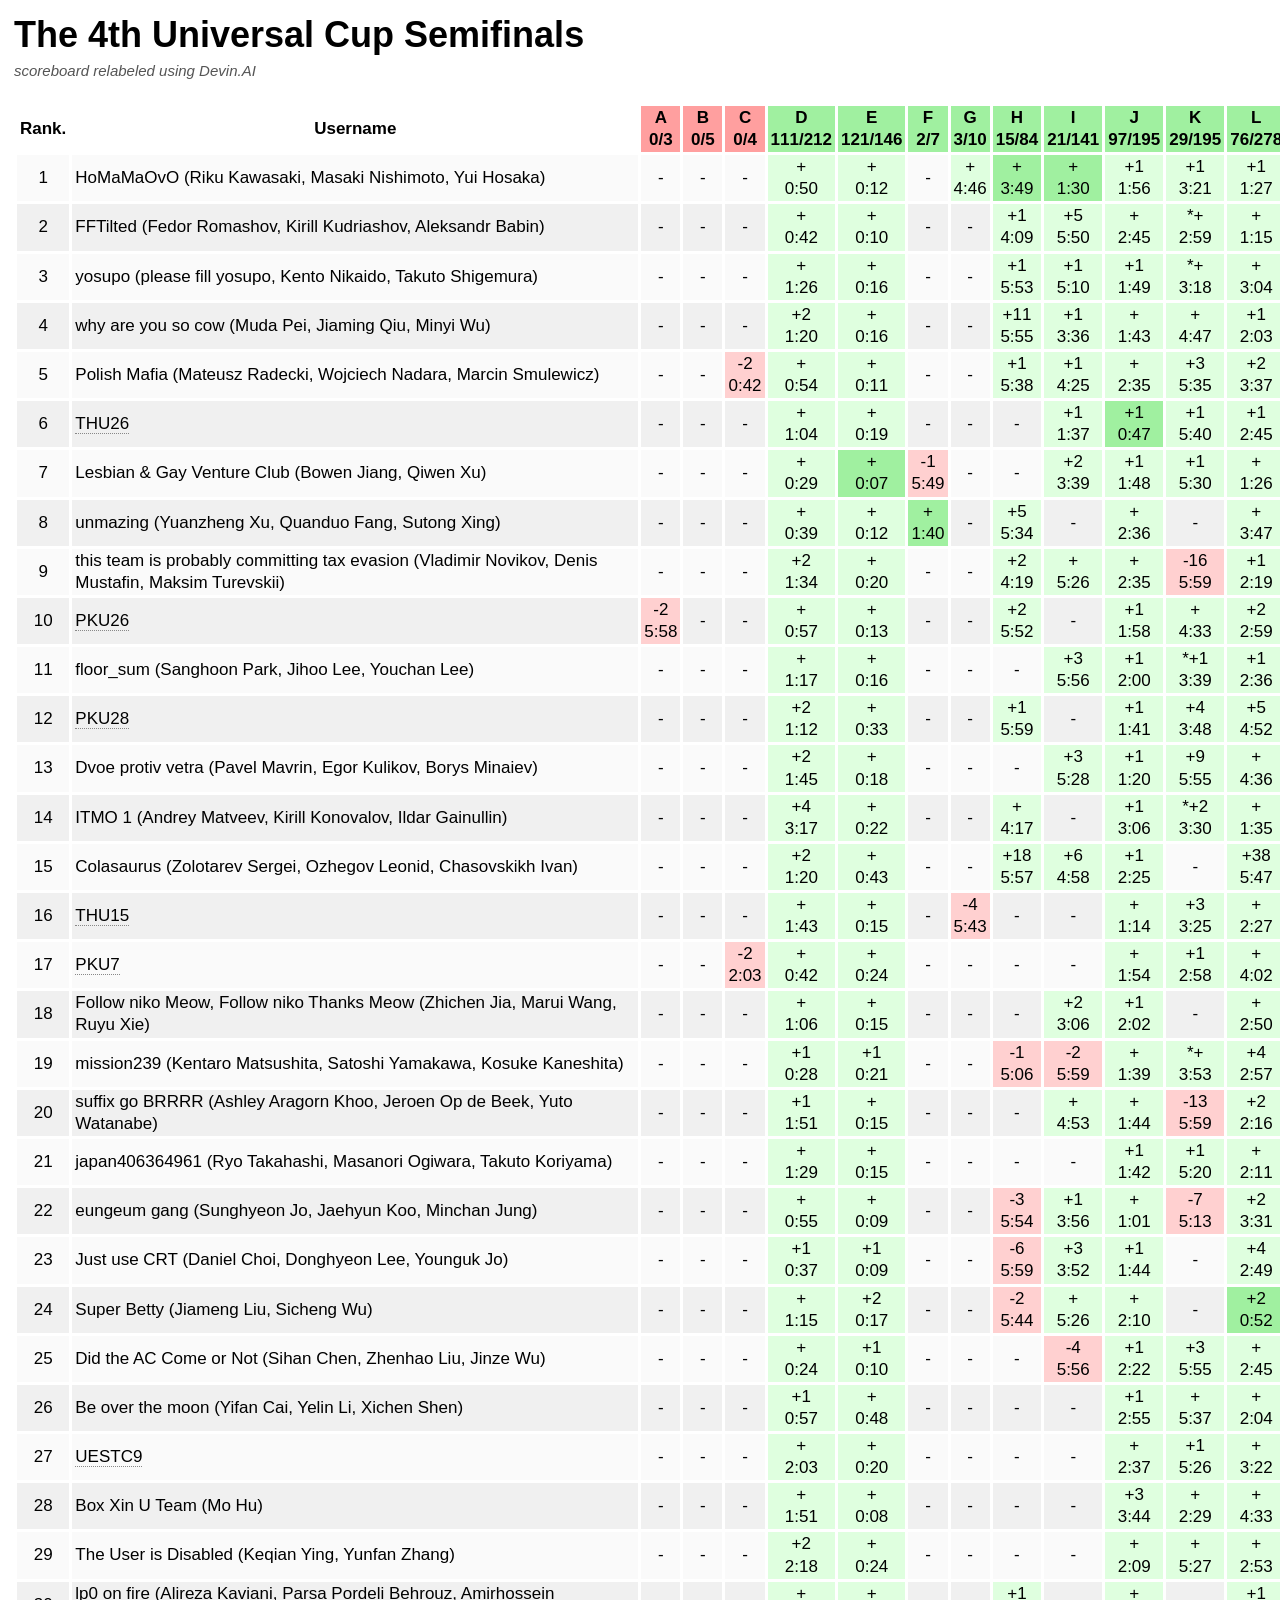
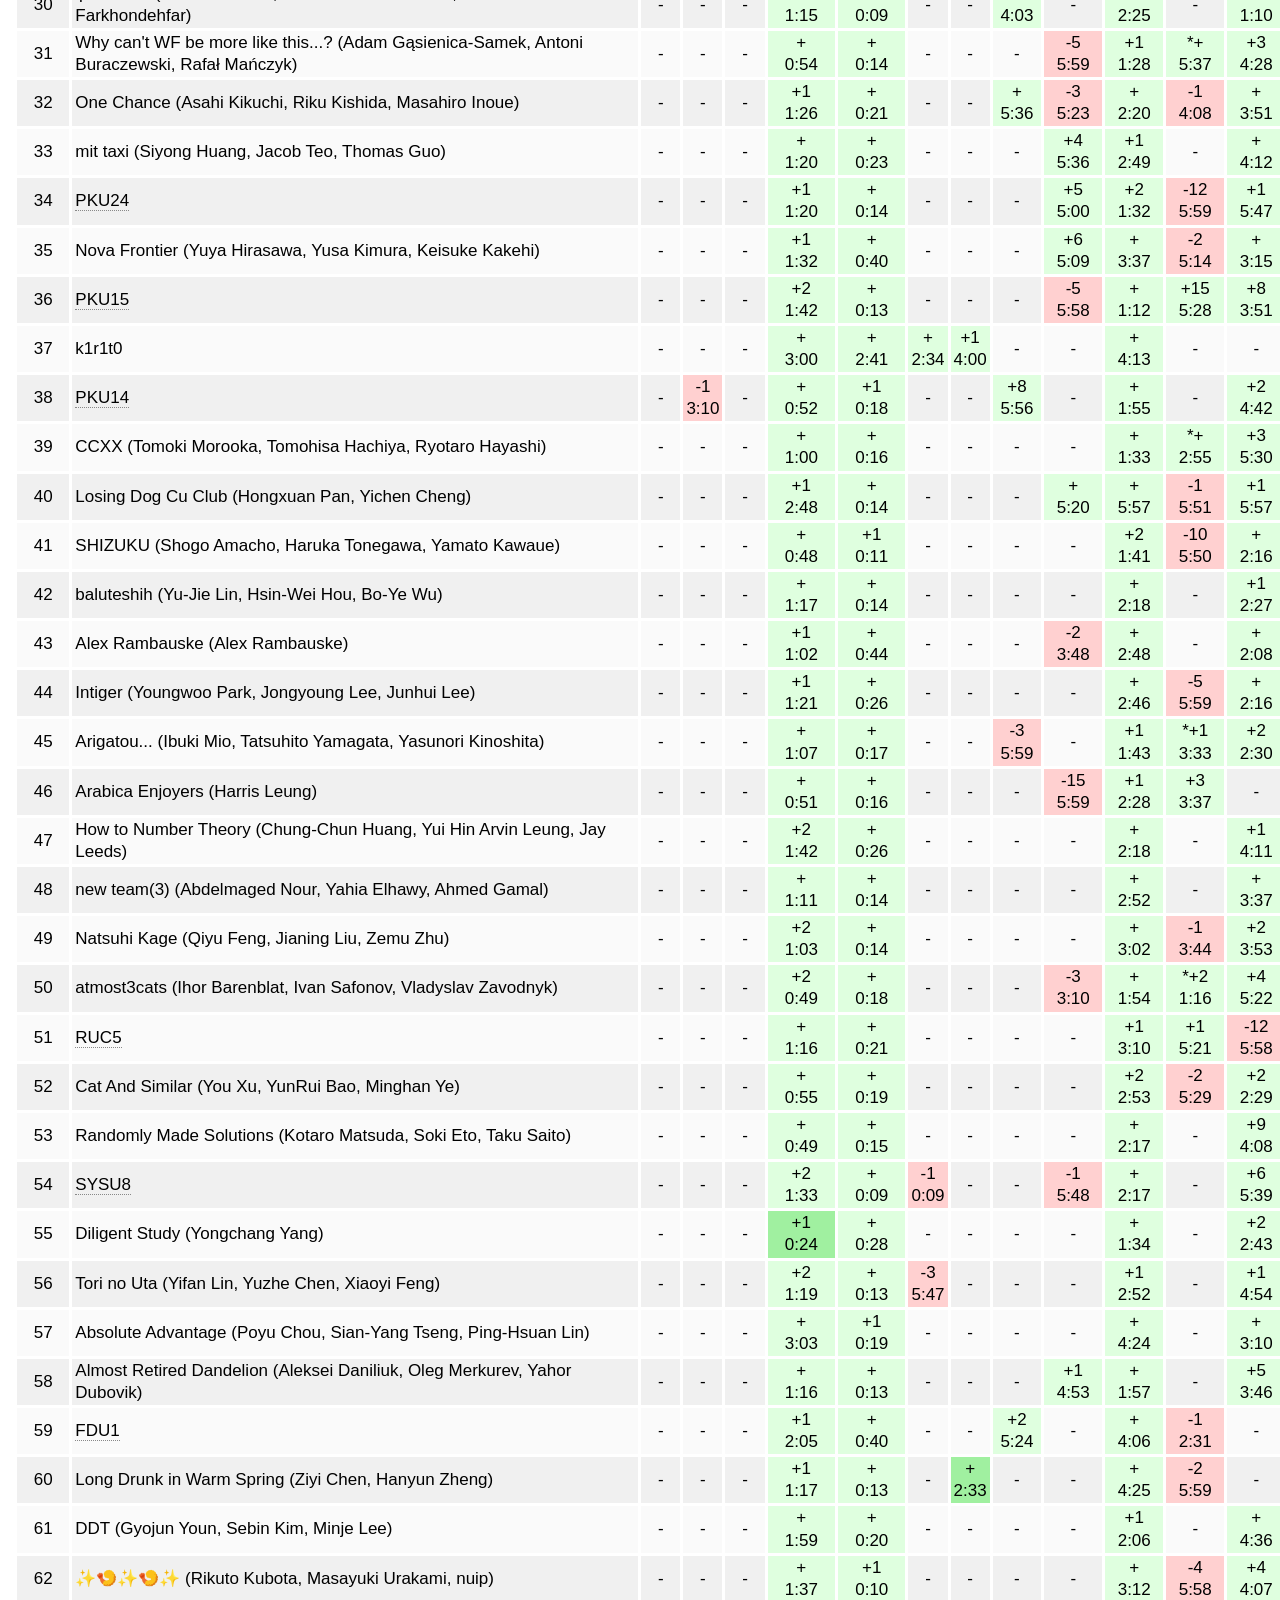
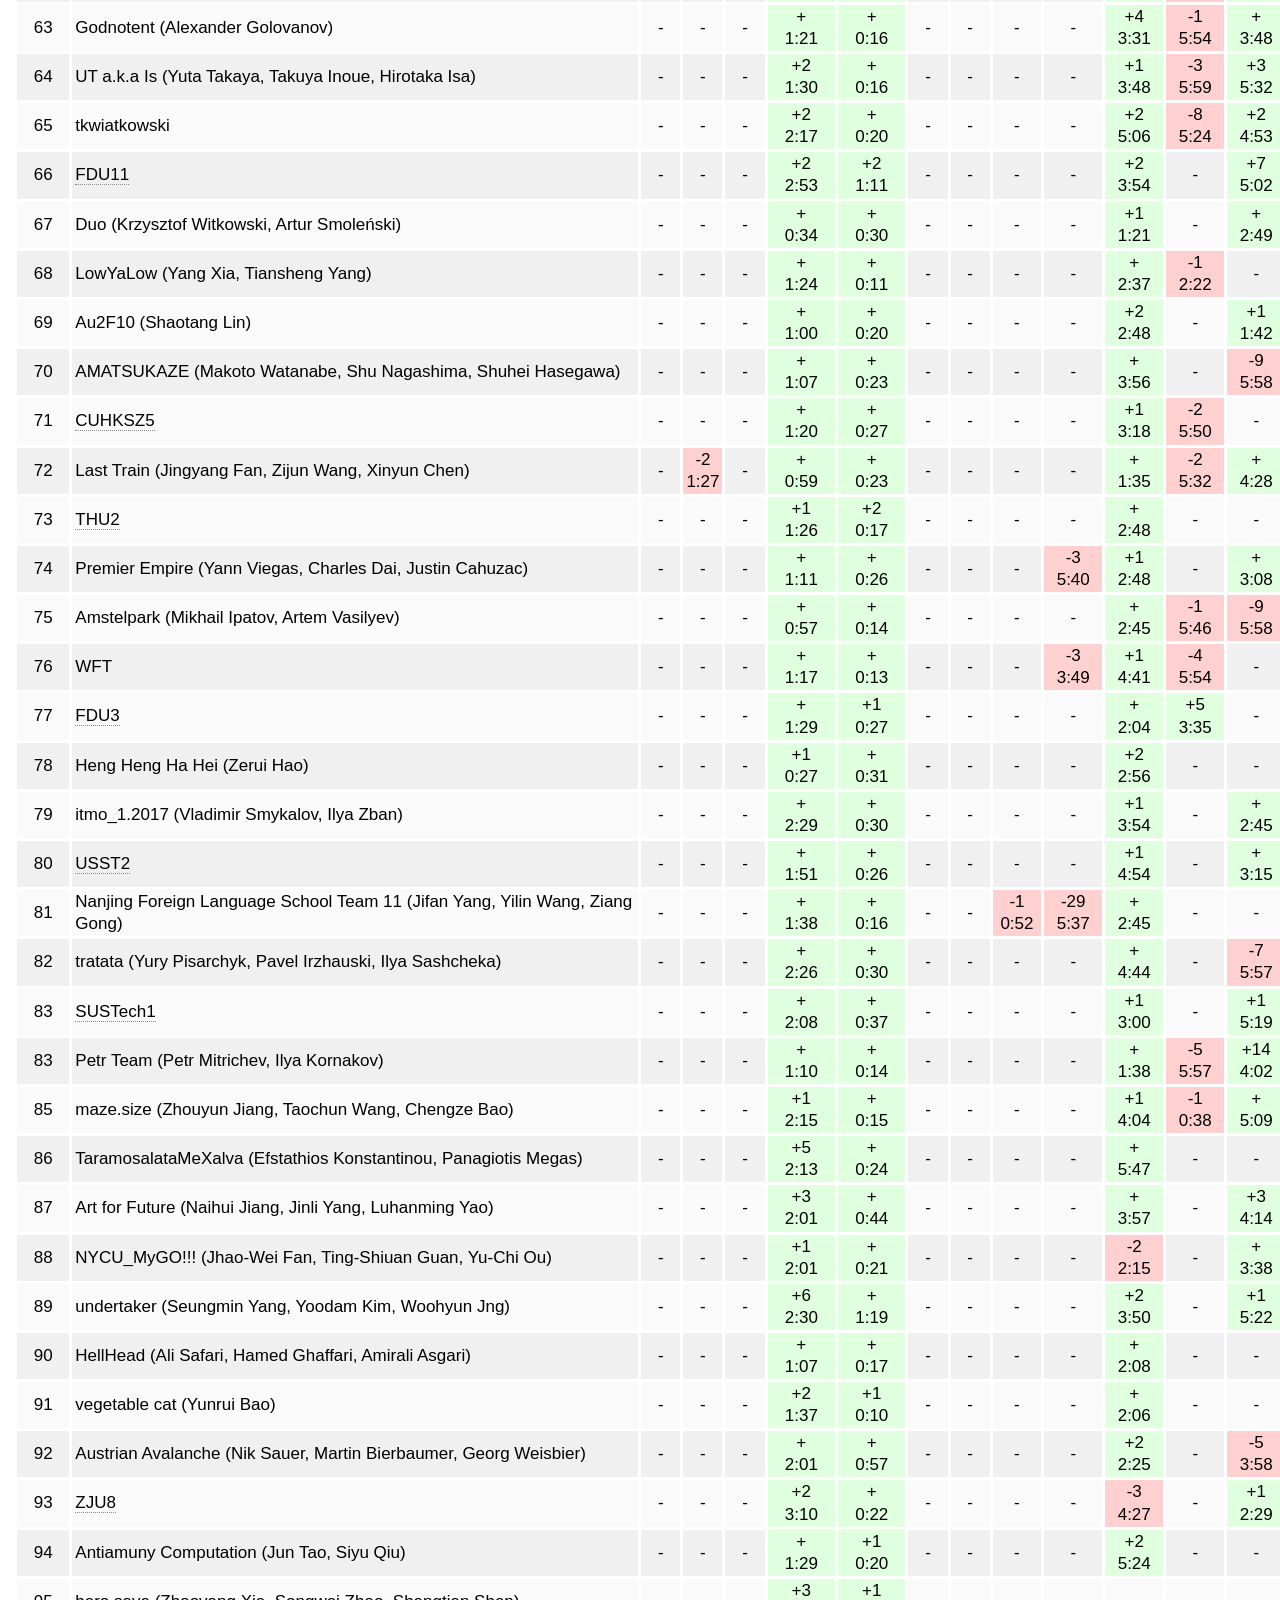
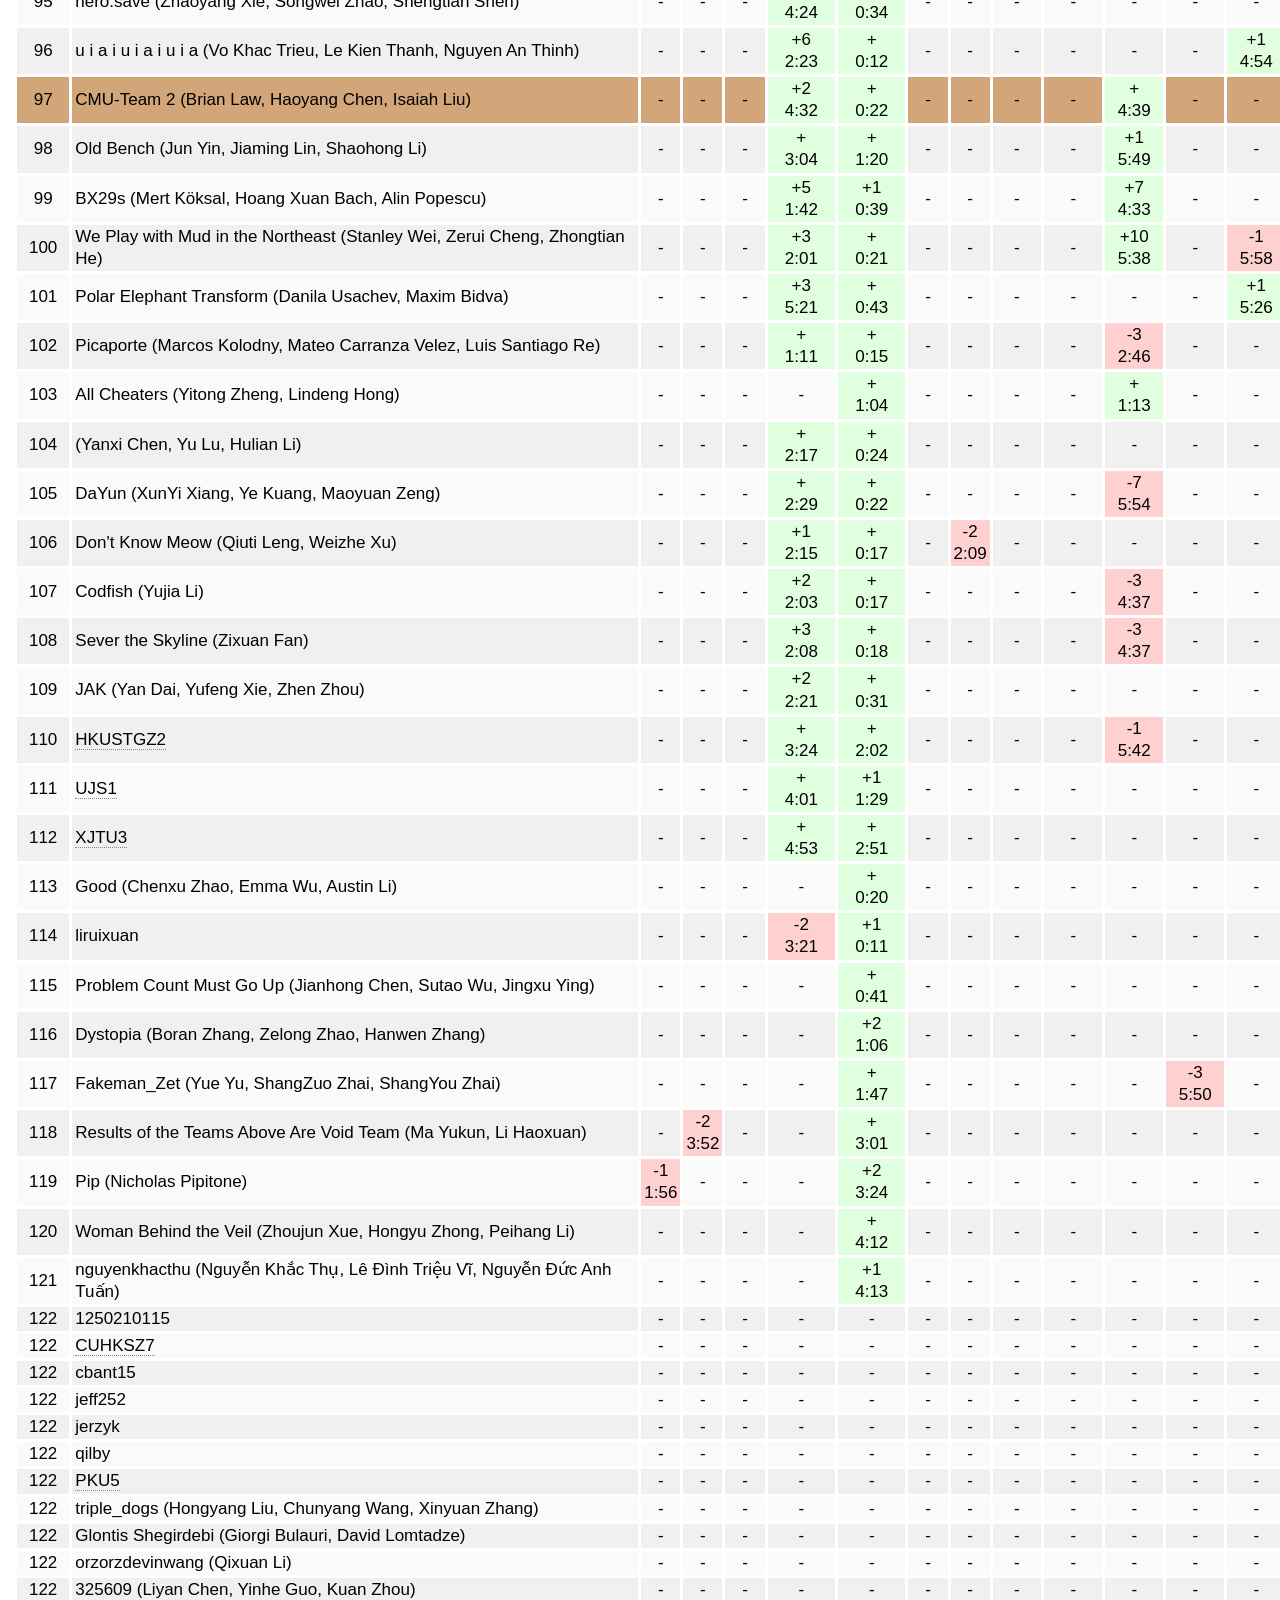
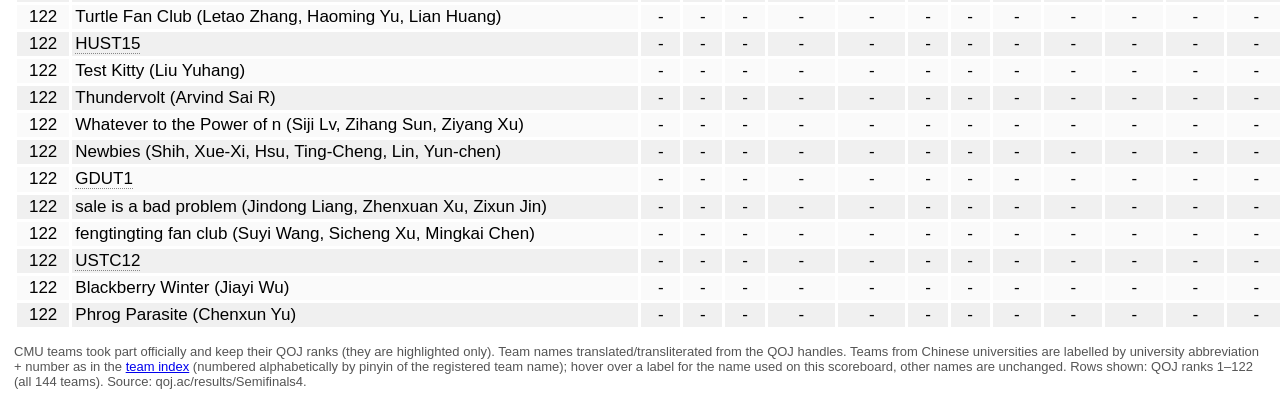
<file: 20261011UCupSemi4.html>
<!DOCTYPE html>
<html lang="en"><head><meta charset="utf-8">
<meta name="viewport" content="width=device-width, initial-scale=1">
<title>Semifinals4 - The 4th Universal Cup Semifinals</title>
<style>
  body { font-family: Roboto, Arial, Helvetica, "PingFang SC", "Microsoft YaHei", sans-serif; font-size: 17px; color: #000; background: #fff; margin: 14px; }
  h1 { font-size: 36px; font-weight: 700; margin: 4px 0 6px; }
  .sub { font-size: 15px; font-style: italic; color: #555; margin: 0 0 24px; }
  table { border-collapse: separate; border-spacing: 3px; }
  th, td { padding: 1px 3px; text-align: center; vertical-align: middle; white-space: nowrap; line-height: 1.3; }
  th { font-weight: 700; }
  th.p { background: #a0f0a0; }
  th.p0 { background: #ff9f9f; }
  td.rk { min-width: 46px; }
  td.nm { text-align: left; white-space: normal; min-width: 560px; max-width: 580px; }
  td.st { text-align: left; min-width: 40px; }
  tbody tr:nth-child(odd) td { background: #fafafa; }
  tbody tr:nth-child(even) td { background: #f0f0f0; }
  tbody tr td.ac { background: #dfffdf; }
  tbody tr td.fs { background: #a0f0a0; }
  tbody tr td.wa { background: #ffd0d0; }
  tbody tr td.proj { font-size: 13px; font-weight: 700; color: #333; background:
    linear-gradient(to top right, transparent calc(50% - 1px), #555 calc(50% - 1px), #555 calc(50% + 1px), transparent calc(50% + 1px)),
    linear-gradient(to bottom right, transparent calc(50% - 1px), #555 calc(50% - 1px), #555 calc(50% + 1px), transparent calc(50% + 1px)),
    #dfffdf; }
  tbody tr.cmu td.rk, tbody tr.cmu td.nm, tbody tr.cmu td.st, tbody tr.cmu td.na { background: #d2a679; }
  .tag { font-size: 13px; font-style: italic; color: #333; }
  .foot { font-size: 13px; color: #555; margin: 14px 0 24px; }
  td.nm a, td.ab a { color: inherit; text-decoration: none; border-bottom: 1px dotted #888; }
</style></head><body>
<h1>The 4th Universal Cup Semifinals</h1>
<p class="sub">scoreboard relabeled using Devin.AI</p>
<table>
<thead><tr><th>Rank.</th><th>Username</th><th class="p0">A<br>0/3</th><th class="p0">B<br>0/5</th><th class="p0">C<br>0/4</th><th class="p">D<br>111/212</th><th class="p">E<br>121/146</th><th class="p">F<br>2/7</th><th class="p">G<br>3/10</th><th class="p">H<br>15/84</th><th class="p">I<br>21/141</th><th class="p">J<br>97/195</th><th class="p">K<br>29/195</th><th class="p">L<br>76/278</th><th class="p">M<br>75/279</th><th>Solved</th><th>Penalty</th><th>Dirt</th></tr></thead>
<tbody>
<tr><td class="rk">1</td><td class="nm">HoMaMaOvO (Riku Kawasaki, Masaki Nishimoto, Yui Hosaka)</td><td class="na">-</td><td class="na">-</td><td class="na">-</td><td class="ac">+<br>0:50</td><td class="ac">+<br>0:12</td><td class="na">-</td><td class="ac">+<br>4:46</td><td class="fs">+<br>3:49</td><td class="fs">+<br>1:30</td><td class="ac">+1<br>1:56</td><td class="ac">+1<br>3:21</td><td class="ac">+1<br>1:27</td><td class="ac">+<br>0:30</td><td class="st">9</td><td class="st">1161</td><td class="st">25%</td></tr>
<tr><td class="rk">2</td><td class="nm">FFTilted (Fedor Romashov, Kirill Kudriashov, Aleksandr Babin)</td><td class="na">-</td><td class="na">-</td><td class="na">-</td><td class="ac">+<br>0:42</td><td class="ac">+<br>0:10</td><td class="na">-</td><td class="na">-</td><td class="ac">+1<br>4:09</td><td class="ac">+5<br>5:50</td><td class="ac">+<br>2:45</td><td class="ac">*+<br>2:59</td><td class="ac">+<br>1:15</td><td class="ac">*+<br>1:37</td><td class="st">8</td><td class="st">1287</td><td class="st">42%</td></tr>
<tr><td class="rk">3</td><td class="nm">yosupo (please fill yosupo, Kento Nikaido, Takuto Shigemura)</td><td class="na">-</td><td class="na">-</td><td class="na">-</td><td class="ac">+<br>1:26</td><td class="ac">+<br>0:16</td><td class="na">-</td><td class="na">-</td><td class="ac">+1<br>5:53</td><td class="ac">+1<br>5:10</td><td class="ac">+1<br>1:49</td><td class="ac">*+<br>3:18</td><td class="ac">+<br>3:04</td><td class="ac">+2<br>2:20</td><td class="st">8</td><td class="st">1496</td><td class="st">38%</td></tr>
<tr><td class="rk">4</td><td class="nm">why are you so cow (Muda Pei, Jiaming Qiu, Minyi Wu)</td><td class="na">-</td><td class="na">-</td><td class="na">-</td><td class="ac">+2<br>1:20</td><td class="ac">+<br>0:16</td><td class="na">-</td><td class="na">-</td><td class="ac">+11<br>5:55</td><td class="ac">+1<br>3:36</td><td class="ac">+<br>1:43</td><td class="ac">+<br>4:47</td><td class="ac">+1<br>2:03</td><td class="ac">+<br>1:38</td><td class="st">8</td><td class="st">1578</td><td class="st">65%</td></tr>
<tr><td class="rk">5</td><td class="nm">Polish Mafia (Mateusz Radecki, Wojciech Nadara, Marcin Smulewicz)</td><td class="na">-</td><td class="na">-</td><td class="wa">-2<br>0:42</td><td class="ac">+<br>0:54</td><td class="ac">+<br>0:11</td><td class="na">-</td><td class="na">-</td><td class="ac">+1<br>5:38</td><td class="ac">+1<br>4:25</td><td class="ac">+<br>2:35</td><td class="ac">+3<br>5:35</td><td class="ac">+2<br>3:37</td><td class="ac">+1<br>5:59</td><td class="st">8</td><td class="st">1894</td><td class="st">50%</td></tr>
<tr><td class="rk">6</td><td class="nm"><a id="THU26" href="CHNTeamIndex26.html#THU26" title="Out of Reach (Xulei Chen, Qingyang Li, Haikun Zhao)">THU26</a></td><td class="na">-</td><td class="na">-</td><td class="na">-</td><td class="ac">+<br>1:04</td><td class="ac">+<br>0:19</td><td class="na">-</td><td class="na">-</td><td class="na">-</td><td class="ac">+1<br>1:37</td><td class="fs">+1<br>0:47</td><td class="ac">+1<br>5:40</td><td class="ac">+1<br>2:45</td><td class="ac">+2<br>1:56</td><td class="st">7</td><td class="st">968</td><td class="st">46%</td></tr>
<tr><td class="rk">7</td><td class="nm">Lesbian &amp; Gay Venture Club (Bowen Jiang, Qiwen Xu)</td><td class="na">-</td><td class="na">-</td><td class="na">-</td><td class="ac">+<br>0:29</td><td class="fs">+<br>0:07</td><td class="wa">-1<br>5:49</td><td class="na">-</td><td class="na">-</td><td class="ac">+2<br>3:39</td><td class="ac">+1<br>1:48</td><td class="ac">+1<br>5:30</td><td class="ac">+<br>1:26</td><td class="ac">+<br>2:32</td><td class="st">7</td><td class="st">1011</td><td class="st">36%</td></tr>
<tr><td class="rk">8</td><td class="nm">unmazing (Yuanzheng Xu, Quanduo Fang, Sutong Xing)</td><td class="na">-</td><td class="na">-</td><td class="na">-</td><td class="ac">+<br>0:39</td><td class="ac">+<br>0:12</td><td class="fs">+<br>1:40</td><td class="na">-</td><td class="ac">+5<br>5:34</td><td class="na">-</td><td class="ac">+<br>2:36</td><td class="na">-</td><td class="ac">+<br>3:47</td><td class="ac">+<br>2:46</td><td class="st">7</td><td class="st">1134</td><td class="st">41%</td></tr>
<tr><td class="rk">9</td><td class="nm">this team is probably committing tax evasion (Vladimir Novikov, Denis Mustafin, Maksim Turevskii)</td><td class="na">-</td><td class="na">-</td><td class="na">-</td><td class="ac">+2<br>1:34</td><td class="ac">+<br>0:20</td><td class="na">-</td><td class="na">-</td><td class="ac">+2<br>4:19</td><td class="ac">+<br>5:26</td><td class="ac">+<br>2:35</td><td class="wa">-16<br>5:59</td><td class="ac">+1<br>2:19</td><td class="ac">+<br>0:59</td><td class="st">7</td><td class="st">1152</td><td class="st">41%</td></tr>
<tr><td class="rk">10</td><td class="nm"><a id="PKU26" href="CHNTeamIndex26.html#PKU26" title="Pomelo Super Play Club (Fanyou He, Sizhe Fan, Daien Xiao)">PKU26</a></td><td class="wa">-2<br>5:58</td><td class="na">-</td><td class="na">-</td><td class="ac">+<br>0:57</td><td class="ac">+<br>0:13</td><td class="na">-</td><td class="na">-</td><td class="ac">+2<br>5:52</td><td class="na">-</td><td class="ac">+1<br>1:58</td><td class="ac">+<br>4:33</td><td class="ac">+2<br>2:59</td><td class="ac">+1<br>1:21</td><td class="st">7</td><td class="st">1193</td><td class="st">46%</td></tr>
<tr><td class="rk">11</td><td class="nm">floor_sum (Sanghoon Park, Jihoo Lee, Youchan Lee)</td><td class="na">-</td><td class="na">-</td><td class="na">-</td><td class="ac">+<br>1:17</td><td class="ac">+<br>0:16</td><td class="na">-</td><td class="na">-</td><td class="na">-</td><td class="ac">+3<br>5:56</td><td class="ac">+1<br>2:00</td><td class="ac">*+1<br>3:39</td><td class="ac">+1<br>2:36</td><td class="ac">+2<br>3:19</td><td class="st">7</td><td class="st">1303</td><td class="st">53%</td></tr>
<tr><td class="rk">12</td><td class="nm"><a id="PKU28" href="CHNTeamIndex26.html#PKU28" title="Cosmic Indifference (Junyou Zhang, Qishen Zhang, Sicheng Xu)">PKU28</a></td><td class="na">-</td><td class="na">-</td><td class="na">-</td><td class="ac">+2<br>1:12</td><td class="ac">+<br>0:33</td><td class="na">-</td><td class="na">-</td><td class="ac">+1<br>5:59</td><td class="na">-</td><td class="ac">+1<br>1:41</td><td class="ac">+4<br>3:48</td><td class="ac">+5<br>4:52</td><td class="ac">+<br>0:26</td><td class="st">7</td><td class="st">1371</td><td class="st">65%</td></tr>
<tr><td class="rk">13</td><td class="nm">Dvoe protiv vetra (Pavel Mavrin, Egor Kulikov, Borys Minaiev)</td><td class="na">-</td><td class="na">-</td><td class="na">-</td><td class="ac">+2<br>1:45</td><td class="ac">+<br>0:18</td><td class="na">-</td><td class="na">-</td><td class="na">-</td><td class="ac">+3<br>5:28</td><td class="ac">+1<br>1:20</td><td class="ac">+9<br>5:55</td><td class="ac">+<br>4:36</td><td class="ac">+1<br>1:17</td><td class="st">7</td><td class="st">1559</td><td class="st">69%</td></tr>
<tr><td class="rk">14</td><td class="nm">ITMO 1 (Andrey Matveev, Kirill Konovalov, Ildar Gainullin)</td><td class="na">-</td><td class="na">-</td><td class="na">-</td><td class="ac">+4<br>3:17</td><td class="ac">+<br>0:22</td><td class="na">-</td><td class="na">-</td><td class="ac">+<br>4:17</td><td class="na">-</td><td class="ac">+1<br>3:06</td><td class="ac">*+2<br>3:30</td><td class="ac">+<br>1:35</td><td class="ac">*+10<br>5:49</td><td class="st">7</td><td class="st">1656</td><td class="st">70%</td></tr>
<tr><td class="rk">15</td><td class="nm">Сolasaurus (Zolotarev Sergei, Ozhegov Leonid, Chasovskikh Ivan)</td><td class="na">-</td><td class="na">-</td><td class="na">-</td><td class="ac">+2<br>1:20</td><td class="ac">+<br>0:43</td><td class="na">-</td><td class="na">-</td><td class="ac">+18<br>5:57</td><td class="ac">+6<br>4:58</td><td class="ac">+1<br>2:25</td><td class="na">-</td><td class="ac">+38<br>5:47</td><td class="ac">+7<br>3:36</td><td class="st">7</td><td class="st">2926</td><td class="st">91%</td></tr>
<tr><td class="rk">16</td><td class="nm"><a id="THU15" href="CHNTeamIndex26.html#THU15" title="🥺 (Nuo Chen, Haifeng Liu, Xiaoyang Xu)">THU15</a></td><td class="na">-</td><td class="na">-</td><td class="na">-</td><td class="ac">+<br>1:43</td><td class="ac">+<br>0:15</td><td class="na">-</td><td class="wa">-4<br>5:43</td><td class="na">-</td><td class="na">-</td><td class="ac">+<br>1:14</td><td class="ac">+3<br>3:25</td><td class="ac">+<br>2:27</td><td class="ac">+1<br>0:49</td><td class="st">6</td><td class="st">673</td><td class="st">40%</td></tr>
<tr><td class="rk">17</td><td class="nm"><a id="PKU7" href="CHNTeamIndex26.html#PKU7" title="Flying Belt Never Grows Team (Jun Zheng, Xintong Fang, Chengyou Jiang)">PKU7</a></td><td class="na">-</td><td class="na">-</td><td class="wa">-2<br>2:03</td><td class="ac">+<br>0:42</td><td class="ac">+<br>0:24</td><td class="na">-</td><td class="na">-</td><td class="na">-</td><td class="na">-</td><td class="ac">+<br>1:54</td><td class="ac">+1<br>2:58</td><td class="ac">+<br>4:02</td><td class="ac">+<br>1:10</td><td class="st">6</td><td class="st">690</td><td class="st">14%</td></tr>
<tr><td class="rk">18</td><td class="nm">Follow niko Meow, Follow niko Thanks Meow (Zhichen Jia, Marui Wang, Ruyu Xie)</td><td class="na">-</td><td class="na">-</td><td class="na">-</td><td class="ac">+<br>1:06</td><td class="ac">+<br>0:15</td><td class="na">-</td><td class="na">-</td><td class="na">-</td><td class="ac">+2<br>3:06</td><td class="ac">+1<br>2:02</td><td class="na">-</td><td class="ac">+<br>2:50</td><td class="ac">+<br>1:12</td><td class="st">6</td><td class="st">691</td><td class="st">33%</td></tr>
<tr><td class="rk">19</td><td class="nm">mission239 (Kentaro Matsushita, Satoshi Yamakawa, Kosuke Kaneshita)</td><td class="na">-</td><td class="na">-</td><td class="na">-</td><td class="ac">+1<br>0:28</td><td class="ac">+1<br>0:21</td><td class="na">-</td><td class="na">-</td><td class="wa">-1<br>5:06</td><td class="wa">-2<br>5:59</td><td class="ac">+<br>1:39</td><td class="ac">*+<br>3:53</td><td class="ac">+4<br>2:57</td><td class="ac">+<br>0:49</td><td class="st">6</td><td class="st">727</td><td class="st">50%</td></tr>
<tr><td class="rk">20</td><td class="nm">suffix go BRRRR (Ashley Aragorn Khoo, Jeroen Op de Beek, Yuto Watanabe)</td><td class="na">-</td><td class="na">-</td><td class="na">-</td><td class="ac">+1<br>1:51</td><td class="ac">+<br>0:15</td><td class="na">-</td><td class="na">-</td><td class="na">-</td><td class="ac">+<br>4:53</td><td class="ac">+<br>1:44</td><td class="wa">-13<br>5:59</td><td class="ac">+2<br>2:16</td><td class="ac">+<br>0:58</td><td class="st">6</td><td class="st">777</td><td class="st">33%</td></tr>
<tr><td class="rk">21</td><td class="nm">japan406364961 (Ryo Takahashi, Masanori Ogiwara, Takuto Koriyama)</td><td class="na">-</td><td class="na">-</td><td class="na">-</td><td class="ac">+<br>1:29</td><td class="ac">+<br>0:15</td><td class="na">-</td><td class="na">-</td><td class="na">-</td><td class="na">-</td><td class="ac">+1<br>1:42</td><td class="ac">+1<br>5:20</td><td class="ac">+<br>2:11</td><td class="ac">+<br>1:39</td><td class="st">6</td><td class="st">796</td><td class="st">25%</td></tr>
<tr><td class="rk">22</td><td class="nm">eungeum gang (Sunghyeon Jo, Jaehyun Koo, Minchan Jung)</td><td class="na">-</td><td class="na">-</td><td class="na">-</td><td class="ac">+<br>0:55</td><td class="ac">+<br>0:09</td><td class="na">-</td><td class="na">-</td><td class="wa">-3<br>5:54</td><td class="ac">+1<br>3:56</td><td class="ac">+<br>1:01</td><td class="wa">-7<br>5:13</td><td class="ac">+2<br>3:31</td><td class="ac">*+2<br>2:06</td><td class="st">6</td><td class="st">798</td><td class="st">45%</td></tr>
<tr><td class="rk">23</td><td class="nm">Just use CRT (Daniel Choi, Donghyeon Lee, Younguk Jo)</td><td class="na">-</td><td class="na">-</td><td class="na">-</td><td class="ac">+1<br>0:37</td><td class="ac">+1<br>0:09</td><td class="na">-</td><td class="na">-</td><td class="wa">-6<br>5:59</td><td class="ac">+3<br>3:52</td><td class="ac">+1<br>1:44</td><td class="na">-</td><td class="ac">+4<br>2:49</td><td class="ac">*+<br>0:52</td><td class="st">6</td><td class="st">803</td><td class="st">62%</td></tr>
<tr><td class="rk">24</td><td class="nm">Super Betty (Jiameng Liu, Sicheng Wu)</td><td class="na">-</td><td class="na">-</td><td class="na">-</td><td class="ac">+<br>1:15</td><td class="ac">+2<br>0:17</td><td class="na">-</td><td class="na">-</td><td class="wa">-2<br>5:44</td><td class="ac">+<br>5:26</td><td class="ac">+<br>2:10</td><td class="na">-</td><td class="fs">+2<br>0:52</td><td class="ac">+<br>2:42</td><td class="st">6</td><td class="st">842</td><td class="st">40%</td></tr>
<tr><td class="rk">25</td><td class="nm">Did the AC Come or Not (Sihan Chen, Zhenhao Liu, Jinze Wu)</td><td class="na">-</td><td class="na">-</td><td class="na">-</td><td class="ac">+<br>0:24</td><td class="ac">+1<br>0:10</td><td class="na">-</td><td class="na">-</td><td class="na">-</td><td class="wa">-4<br>5:56</td><td class="ac">+1<br>2:22</td><td class="ac">+3<br>5:55</td><td class="ac">+<br>2:45</td><td class="ac">+<br>1:07</td><td class="st">6</td><td class="st">863</td><td class="st">45%</td></tr>
<tr><td class="rk">26</td><td class="nm">Be over the moon (Yifan Cai, Yelin Li, Xichen Shen)</td><td class="na">-</td><td class="na">-</td><td class="na">-</td><td class="ac">+1<br>0:57</td><td class="ac">+<br>0:48</td><td class="na">-</td><td class="na">-</td><td class="na">-</td><td class="na">-</td><td class="ac">+1<br>2:55</td><td class="ac">+<br>5:37</td><td class="ac">+<br>2:04</td><td class="ac">+<br>1:36</td><td class="st">6</td><td class="st">877</td><td class="st">25%</td></tr>
<tr><td class="rk">27</td><td class="nm"><a id="UESTC9" href="CHNTeamIndex26.html#UESTC9" title="UESTC_EndlessEmbrace (Tianyu Yu, Bincheng Wang, Zihao Lin)">UESTC9</a></td><td class="na">-</td><td class="na">-</td><td class="na">-</td><td class="ac">+<br>2:03</td><td class="ac">+<br>0:20</td><td class="na">-</td><td class="na">-</td><td class="na">-</td><td class="na">-</td><td class="ac">+<br>2:37</td><td class="ac">+1<br>5:26</td><td class="ac">+<br>3:22</td><td class="ac">+<br>1:08</td><td class="st">6</td><td class="st">916</td><td class="st">14%</td></tr>
<tr><td class="rk">28</td><td class="nm">Box Xin U Team (Mo Hu)</td><td class="na">-</td><td class="na">-</td><td class="na">-</td><td class="ac">+<br>1:51</td><td class="ac">+<br>0:08</td><td class="na">-</td><td class="na">-</td><td class="na">-</td><td class="na">-</td><td class="ac">+3<br>3:44</td><td class="ac">+<br>2:29</td><td class="ac">+<br>4:33</td><td class="ac">+<br>1:38</td><td class="st">6</td><td class="st">923</td><td class="st">33%</td></tr>
<tr><td class="rk">29</td><td class="nm">The User is Disabled (Keqian Ying, Yunfan Zhang)</td><td class="na">-</td><td class="na">-</td><td class="na">-</td><td class="ac">+2<br>2:18</td><td class="ac">+<br>0:24</td><td class="na">-</td><td class="na">-</td><td class="na">-</td><td class="na">-</td><td class="ac">+<br>2:09</td><td class="ac">+<br>5:27</td><td class="ac">+<br>2:53</td><td class="ac">+1<br>1:14</td><td class="st">6</td><td class="st">925</td><td class="st">33%</td></tr>
<tr><td class="rk">30</td><td class="nm">lp0 on fire (Alireza Kaviani, Parsa Pordeli Behrouz, Amirhossein Farkhondehfar)</td><td class="na">-</td><td class="na">-</td><td class="na">-</td><td class="ac">+<br>1:15</td><td class="ac">+<br>0:09</td><td class="na">-</td><td class="na">-</td><td class="ac">+1<br>4:03</td><td class="na">-</td><td class="ac">+<br>2:25</td><td class="na">-</td><td class="ac">+1<br>1:10</td><td class="ac">+1<br>5:34</td><td class="st">6</td><td class="st">936</td><td class="st">33%</td></tr>
<tr><td class="rk">31</td><td class="nm">Why can&#x27;t WF be more like this...? (Adam Gąsienica-Samek, Antoni Buraczewski, Rafał Mańczyk)</td><td class="na">-</td><td class="na">-</td><td class="na">-</td><td class="ac">+<br>0:54</td><td class="ac">+<br>0:14</td><td class="na">-</td><td class="na">-</td><td class="na">-</td><td class="wa">-5<br>5:59</td><td class="ac">+1<br>1:28</td><td class="ac">*+<br>5:37</td><td class="ac">+3<br>4:28</td><td class="ac">+1<br>1:40</td><td class="st">6</td><td class="st">961</td><td class="st">45%</td></tr>
<tr><td class="rk">32</td><td class="nm">One Chance (Asahi Kikuchi, Riku Kishida, Masahiro Inoue)</td><td class="na">-</td><td class="na">-</td><td class="na">-</td><td class="ac">+1<br>1:26</td><td class="ac">+<br>0:21</td><td class="na">-</td><td class="na">-</td><td class="ac">+<br>5:36</td><td class="wa">-3<br>5:23</td><td class="ac">+<br>2:20</td><td class="wa">-1<br>4:08</td><td class="ac">+<br>3:51</td><td class="ac">+<br>3:36</td><td class="st">6</td><td class="st">1050</td><td class="st">14%</td></tr>
<tr><td class="rk">33</td><td class="nm">mit taxi (Siyong Huang, Jacob Teo, Thomas Guo)</td><td class="na">-</td><td class="na">-</td><td class="na">-</td><td class="ac">+<br>1:20</td><td class="ac">+<br>0:23</td><td class="na">-</td><td class="na">-</td><td class="na">-</td><td class="ac">+4<br>5:36</td><td class="ac">+1<br>2:49</td><td class="na">-</td><td class="ac">+<br>4:12</td><td class="ac">+<br>1:49</td><td class="st">6</td><td class="st">1069</td><td class="st">45%</td></tr>
<tr><td class="rk">34</td><td class="nm"><a id="PKU24" href="CHNTeamIndex26.html#PKU24" title="33k-bot*2 (Qihao Jin, Jiawei Liu, Jun Yin)">PKU24</a></td><td class="na">-</td><td class="na">-</td><td class="na">-</td><td class="ac">+1<br>1:20</td><td class="ac">+<br>0:14</td><td class="na">-</td><td class="na">-</td><td class="na">-</td><td class="ac">+5<br>5:00</td><td class="ac">+2<br>1:32</td><td class="wa">-12<br>5:59</td><td class="ac">+1<br>5:47</td><td class="ac">+<br>0:57</td><td class="st">6</td><td class="st">1070</td><td class="st">60%</td></tr>
<tr><td class="rk">35</td><td class="nm">Nova Frontier (Yuya Hirasawa, Yusa Kimura, Keisuke Kakehi)</td><td class="na">-</td><td class="na">-</td><td class="na">-</td><td class="ac">+1<br>1:32</td><td class="ac">+<br>0:40</td><td class="na">-</td><td class="na">-</td><td class="na">-</td><td class="ac">+6<br>5:09</td><td class="ac">+<br>3:37</td><td class="wa">-2<br>5:14</td><td class="ac">+<br>3:15</td><td class="ac">+<br>1:57</td><td class="st">6</td><td class="st">1110</td><td class="st">53%</td></tr>
<tr><td class="rk">36</td><td class="nm"><a id="PKU15" href="CHNTeamIndex26.html#PKU15" title="PKU-1 (Yichen Peng, Yifan Zhang, Hongqian Liu)">PKU15</a></td><td class="na">-</td><td class="na">-</td><td class="na">-</td><td class="ac">+2<br>1:42</td><td class="ac">+<br>0:13</td><td class="na">-</td><td class="na">-</td><td class="na">-</td><td class="wa">-5<br>5:58</td><td class="ac">+<br>1:12</td><td class="ac">+15<br>5:28</td><td class="ac">+8<br>3:51</td><td class="fs">+<br>0:23</td><td class="st">6</td><td class="st">1269</td><td class="st">80%</td></tr>
<tr><td class="rk">37</td><td class="nm">k1r1t0</td><td class="na">-</td><td class="na">-</td><td class="na">-</td><td class="ac">+<br>3:00</td><td class="ac">+<br>2:41</td><td class="ac">+<br>2:34</td><td class="ac">+1<br>4:00</td><td class="na">-</td><td class="na">-</td><td class="ac">+<br>4:13</td><td class="na">-</td><td class="na">-</td><td class="ac">+<br>5:04</td><td class="st">6</td><td class="st">1312</td><td class="st">14%</td></tr>
<tr><td class="rk">38</td><td class="nm"><a id="PKU14" href="CHNTeamIndex26.html#PKU14" title="Jasmine Rain (Shenghao Zhao, Lin Wu, Jianheng Huang)">PKU14</a></td><td class="na">-</td><td class="wa">-1<br>3:10</td><td class="na">-</td><td class="ac">+<br>0:52</td><td class="ac">+1<br>0:18</td><td class="na">-</td><td class="na">-</td><td class="ac">+8<br>5:56</td><td class="na">-</td><td class="ac">+<br>1:55</td><td class="na">-</td><td class="ac">+2<br>4:42</td><td class="ac">+2<br>3:54</td><td class="st">6</td><td class="st">1317</td><td class="st">68%</td></tr>
<tr><td class="rk">39</td><td class="nm">CCXX (Tomoki Morooka, Tomohisa Hachiya, Ryotaro Hayashi)</td><td class="na">-</td><td class="na">-</td><td class="na">-</td><td class="ac">+<br>1:00</td><td class="ac">+<br>0:16</td><td class="na">-</td><td class="na">-</td><td class="na">-</td><td class="na">-</td><td class="ac">+<br>1:33</td><td class="ac">*+<br>2:55</td><td class="ac">+3<br>5:30</td><td class="ac">*+18<br>5:52</td><td class="st">6</td><td class="st">1446</td><td class="st">77%</td></tr>
<tr><td class="rk">40</td><td class="nm">Losing Dog Cu Club (Hongxuan Pan, Yichen Cheng)</td><td class="na">-</td><td class="na">-</td><td class="na">-</td><td class="ac">+1<br>2:48</td><td class="ac">+<br>0:14</td><td class="na">-</td><td class="na">-</td><td class="na">-</td><td class="ac">+<br>5:20</td><td class="ac">+<br>5:57</td><td class="wa">-1<br>5:51</td><td class="ac">+1<br>5:57</td><td class="ac">+<br>4:27</td><td class="st">6</td><td class="st">1523</td><td class="st">25%</td></tr>
<tr><td class="rk">41</td><td class="nm">SHIZUKU (Shogo Amacho, Haruka Tonegawa, Yamato Kawaue)</td><td class="na">-</td><td class="na">-</td><td class="na">-</td><td class="ac">+<br>0:48</td><td class="ac">+1<br>0:11</td><td class="na">-</td><td class="na">-</td><td class="na">-</td><td class="na">-</td><td class="ac">+2<br>1:41</td><td class="wa">-10<br>5:50</td><td class="ac">+<br>2:16</td><td class="ac">+<br>1:25</td><td class="st">5</td><td class="st">441</td><td class="st">37%</td></tr>
<tr><td class="rk">42</td><td class="nm">baluteshih (Yu-Jie Lin, Hsin-Wei Hou, Bo-Ye Wu)</td><td class="na">-</td><td class="na">-</td><td class="na">-</td><td class="ac">+<br>1:17</td><td class="ac">+<br>0:14</td><td class="na">-</td><td class="na">-</td><td class="na">-</td><td class="na">-</td><td class="ac">+<br>2:18</td><td class="na">-</td><td class="ac">+1<br>2:27</td><td class="ac">+<br>1:31</td><td class="st">5</td><td class="st">487</td><td class="st">16%</td></tr>
<tr><td class="rk">43</td><td class="nm">Alex Rambauske (Alex Rambauske)</td><td class="na">-</td><td class="na">-</td><td class="na">-</td><td class="ac">+1<br>1:02</td><td class="ac">+<br>0:44</td><td class="na">-</td><td class="na">-</td><td class="na">-</td><td class="wa">-2<br>3:48</td><td class="ac">+<br>2:48</td><td class="na">-</td><td class="ac">+<br>2:08</td><td class="ac">+<br>1:26</td><td class="st">5</td><td class="st">508</td><td class="st">16%</td></tr>
<tr><td class="rk">44</td><td class="nm">Intiger (Youngwoo Park, Jongyoung Lee, Junhui Lee)</td><td class="na">-</td><td class="na">-</td><td class="na">-</td><td class="ac">+1<br>1:21</td><td class="ac">+<br>0:26</td><td class="na">-</td><td class="na">-</td><td class="na">-</td><td class="na">-</td><td class="ac">+<br>2:46</td><td class="wa">-5<br>5:59</td><td class="ac">+<br>2:16</td><td class="ac">+<br>1:52</td><td class="st">5</td><td class="st">541</td><td class="st">16%</td></tr>
<tr><td class="rk">45</td><td class="nm">Arigatou... (Ibuki Mio, Tatsuhito Yamagata, Yasunori Kinoshita)</td><td class="na">-</td><td class="na">-</td><td class="na">-</td><td class="ac">+<br>1:07</td><td class="ac">+<br>0:17</td><td class="na">-</td><td class="na">-</td><td class="wa">-3<br>5:59</td><td class="na">-</td><td class="ac">+1<br>1:43</td><td class="ac">*+1<br>3:33</td><td class="ac">+2<br>2:30</td><td class="wa">-6<br>5:56</td><td class="st">5</td><td class="st">630</td><td class="st">44%</td></tr>
<tr><td class="rk">46</td><td class="nm">Arabica Enjoyers (Harris Leung)</td><td class="na">-</td><td class="na">-</td><td class="na">-</td><td class="ac">+<br>0:51</td><td class="ac">+<br>0:16</td><td class="na">-</td><td class="na">-</td><td class="na">-</td><td class="wa">-15<br>5:59</td><td class="ac">+1<br>2:28</td><td class="ac">+3<br>3:37</td><td class="na">-</td><td class="ac">+1<br>1:53</td><td class="st">5</td><td class="st">645</td><td class="st">50%</td></tr>
<tr><td class="rk">47</td><td class="nm">How to Number Theory (Chung-Chun Huang, Yui Hin Arvin Leung, Jay Leeds)</td><td class="na">-</td><td class="na">-</td><td class="na">-</td><td class="ac">+2<br>1:42</td><td class="ac">+<br>0:26</td><td class="na">-</td><td class="na">-</td><td class="na">-</td><td class="na">-</td><td class="ac">+<br>2:18</td><td class="na">-</td><td class="ac">+1<br>4:11</td><td class="ac">+<br>1:39</td><td class="st">5</td><td class="st">676</td><td class="st">37%</td></tr>
<tr><td class="rk">48</td><td class="nm">new team(3) (Abdelmaged Nour, Yahia Elhawy, Ahmed Gamal)</td><td class="na">-</td><td class="na">-</td><td class="na">-</td><td class="ac">+<br>1:11</td><td class="ac">+<br>0:14</td><td class="na">-</td><td class="na">-</td><td class="na">-</td><td class="na">-</td><td class="ac">+<br>2:52</td><td class="na">-</td><td class="ac">+<br>3:37</td><td class="ac">+1<br>3:31</td><td class="st">5</td><td class="st">705</td><td class="st">16%</td></tr>
<tr><td class="rk">49</td><td class="nm">Natsuhi Kage (Qiyu Feng, Jianing Liu, Zemu Zhu)</td><td class="na">-</td><td class="na">-</td><td class="na">-</td><td class="ac">+2<br>1:03</td><td class="ac">+<br>0:14</td><td class="na">-</td><td class="na">-</td><td class="na">-</td><td class="na">-</td><td class="ac">+<br>3:02</td><td class="wa">-1<br>3:44</td><td class="ac">+2<br>3:53</td><td class="ac">+1<br>2:00</td><td class="st">5</td><td class="st">712</td><td class="st">50%</td></tr>
<tr><td class="rk">50</td><td class="nm">atmost3cats (Ihor Barenblat, Ivan Safonov, Vladyslav Zavodnyk)</td><td class="na">-</td><td class="na">-</td><td class="na">-</td><td class="ac">+2<br>0:49</td><td class="ac">+<br>0:18</td><td class="na">-</td><td class="na">-</td><td class="na">-</td><td class="wa">-3<br>3:10</td><td class="ac">+<br>1:54</td><td class="ac">*+2<br>1:16</td><td class="ac">+4<br>5:22</td><td class="wa">-16<br>5:58</td><td class="st">5</td><td class="st">739</td><td class="st">61%</td></tr>
<tr><td class="rk">51</td><td class="nm"><a id="RUC5" href="CHNTeamIndex26.html#RUC5" title="All ways Onward (Hansen Shi, Li Yan, Yujie Hao)">RUC5</a></td><td class="na">-</td><td class="na">-</td><td class="na">-</td><td class="ac">+<br>1:16</td><td class="ac">+<br>0:21</td><td class="na">-</td><td class="na">-</td><td class="na">-</td><td class="na">-</td><td class="ac">+1<br>3:10</td><td class="ac">+1<br>5:21</td><td class="wa">-12<br>5:58</td><td class="ac">+<br>1:47</td><td class="st">5</td><td class="st">755</td><td class="st">28%</td></tr>
<tr><td class="rk">52</td><td class="nm">Cat And Similar (You Xu, YunRui Bao, Minghan Ye)</td><td class="na">-</td><td class="na">-</td><td class="na">-</td><td class="ac">+<br>0:55</td><td class="ac">+<br>0:19</td><td class="na">-</td><td class="na">-</td><td class="na">-</td><td class="na">-</td><td class="ac">+2<br>2:53</td><td class="wa">-2<br>5:29</td><td class="ac">+2<br>2:29</td><td class="ac">+<br>4:44</td><td class="st">5</td><td class="st">760</td><td class="st">44%</td></tr>
<tr><td class="rk">53</td><td class="nm">Randomly Made Solutions (Kotaro Matsuda, Soki Eto, Taku Saito)</td><td class="na">-</td><td class="na">-</td><td class="na">-</td><td class="ac">+<br>0:49</td><td class="ac">+<br>0:15</td><td class="na">-</td><td class="na">-</td><td class="na">-</td><td class="na">-</td><td class="ac">+<br>2:17</td><td class="na">-</td><td class="ac">+9<br>4:08</td><td class="ac">+2<br>1:34</td><td class="st">5</td><td class="st">763</td><td class="st">68%</td></tr>
<tr><td class="rk">54</td><td class="nm"><a id="SYSU8" href="CHNTeamIndex26.html#SYSU8" title="sysu 2025 Team 1 (Ruijia Dong, Derui Kong, Mingren Liu)">SYSU8</a></td><td class="na">-</td><td class="na">-</td><td class="na">-</td><td class="ac">+2<br>1:33</td><td class="ac">+<br>0:09</td><td class="wa">-1<br>0:09</td><td class="na">-</td><td class="na">-</td><td class="wa">-1<br>5:48</td><td class="ac">+<br>2:17</td><td class="na">-</td><td class="ac">+6<br>5:39</td><td class="ac">*+<br>0:47</td><td class="st">5</td><td class="st">785</td><td class="st">61%</td></tr>
<tr><td class="rk">55</td><td class="nm">Diligent Study (Yongchang Yang)</td><td class="na">-</td><td class="na">-</td><td class="na">-</td><td class="fs">+1<br>0:24</td><td class="ac">+<br>0:28</td><td class="na">-</td><td class="na">-</td><td class="na">-</td><td class="na">-</td><td class="ac">+<br>1:34</td><td class="na">-</td><td class="ac">+2<br>2:43</td><td class="ac">+6<br>5:33</td><td class="st">5</td><td class="st">822</td><td class="st">64%</td></tr>
<tr><td class="rk">56</td><td class="nm">Tori no Uta (Yifan Lin, Yuzhe Chen, Xiaoyi Feng)</td><td class="na">-</td><td class="na">-</td><td class="na">-</td><td class="ac">+2<br>1:19</td><td class="ac">+<br>0:13</td><td class="wa">-3<br>5:47</td><td class="na">-</td><td class="na">-</td><td class="na">-</td><td class="ac">+1<br>2:52</td><td class="na">-</td><td class="ac">+1<br>4:54</td><td class="ac">+1<br>2:55</td><td class="st">5</td><td class="st">833</td><td class="st">50%</td></tr>
<tr><td class="rk">57</td><td class="nm">Absolute Advantage (Poyu Chou, Sian-Yang Tseng, Ping-Hsuan Lin)</td><td class="na">-</td><td class="na">-</td><td class="na">-</td><td class="ac">+<br>3:03</td><td class="ac">+1<br>0:19</td><td class="na">-</td><td class="na">-</td><td class="na">-</td><td class="na">-</td><td class="ac">+<br>4:24</td><td class="na">-</td><td class="ac">+<br>3:10</td><td class="ac">+2<br>1:58</td><td class="st">5</td><td class="st">834</td><td class="st">37%</td></tr>
<tr><td class="rk">58</td><td class="nm">Almost Retired Dandelion (Aleksei Daniliuk, Oleg Merkurev, Yahor Dubovik)</td><td class="na">-</td><td class="na">-</td><td class="na">-</td><td class="ac">+<br>1:16</td><td class="ac">+<br>0:13</td><td class="na">-</td><td class="na">-</td><td class="na">-</td><td class="ac">+1<br>4:53</td><td class="ac">+<br>1:57</td><td class="na">-</td><td class="ac">+5<br>3:46</td><td class="wa">-6<br>5:11</td><td class="st">5</td><td class="st">845</td><td class="st">54%</td></tr>
<tr><td class="rk">59</td><td class="nm"><a id="FDU1" href="CHNTeamIndex26.html#FDU1" title="AAA Professional Ranklist-Skew Fixer Nailong (Wu, Tong, Shi, Chenhao, Li, Jiajun, Long Nai, Zhang, Jincheng)">FDU1</a></td><td class="na">-</td><td class="na">-</td><td class="na">-</td><td class="ac">+1<br>2:05</td><td class="ac">+<br>0:40</td><td class="na">-</td><td class="na">-</td><td class="ac">+2<br>5:24</td><td class="na">-</td><td class="ac">+<br>4:06</td><td class="wa">-1<br>2:31</td><td class="na">-</td><td class="ac">+<br>1:03</td><td class="st">5</td><td class="st">858</td><td class="st">37%</td></tr>
<tr><td class="rk">60</td><td class="nm">Long Drunk in Warm Spring (Ziyi Chen, Hanyun Zheng)</td><td class="na">-</td><td class="na">-</td><td class="na">-</td><td class="ac">+1<br>1:17</td><td class="ac">+<br>0:13</td><td class="na">-</td><td class="fs">+<br>2:33</td><td class="na">-</td><td class="na">-</td><td class="ac">+<br>4:25</td><td class="wa">-2<br>5:59</td><td class="na">-</td><td class="ac">+1<br>5:12</td><td class="st">5</td><td class="st">860</td><td class="st">28%</td></tr>
<tr><td class="rk">61</td><td class="nm">DDT (Gyojun Youn, Sebin Kim, Minje Lee)</td><td class="na">-</td><td class="na">-</td><td class="na">-</td><td class="ac">+<br>1:59</td><td class="ac">+<br>0:20</td><td class="na">-</td><td class="na">-</td><td class="na">-</td><td class="na">-</td><td class="ac">+1<br>2:06</td><td class="na">-</td><td class="ac">+<br>4:36</td><td class="ac">+2<br>4:30</td><td class="st">5</td><td class="st">871</td><td class="st">37%</td></tr>
<tr><td class="rk">62</td><td class="nm">✨🍤✨🍤✨ (Rikuto Kubota, Masayuki Urakami, nuip)</td><td class="na">-</td><td class="na">-</td><td class="na">-</td><td class="ac">+<br>1:37</td><td class="ac">+1<br>0:10</td><td class="na">-</td><td class="na">-</td><td class="na">-</td><td class="na">-</td><td class="ac">+<br>3:12</td><td class="wa">-4<br>5:58</td><td class="ac">+4<br>4:07</td><td class="ac">+1<br>5:21</td><td class="st">5</td><td class="st">987</td><td class="st">54%</td></tr>
<tr><td class="rk">63</td><td class="nm">Godnotent (Alexander Golovanov)</td><td class="na">-</td><td class="na">-</td><td class="na">-</td><td class="ac">+<br>1:21</td><td class="ac">+<br>0:16</td><td class="na">-</td><td class="na">-</td><td class="na">-</td><td class="na">-</td><td class="ac">+4<br>3:31</td><td class="wa">-1<br>5:54</td><td class="ac">+<br>3:48</td><td class="ac">+2<br>5:33</td><td class="st">5</td><td class="st">989</td><td class="st">54%</td></tr>
<tr><td class="rk">64</td><td class="nm">UT a.k.a Is (Yuta Takaya, Takuya Inoue, Hirotaka Isa)</td><td class="na">-</td><td class="na">-</td><td class="na">-</td><td class="ac">+2<br>1:30</td><td class="ac">+<br>0:16</td><td class="na">-</td><td class="na">-</td><td class="na">-</td><td class="na">-</td><td class="ac">+1<br>3:48</td><td class="wa">-3<br>5:59</td><td class="ac">+3<br>5:32</td><td class="ac">+<br>3:24</td><td class="st">5</td><td class="st">990</td><td class="st">54%</td></tr>
<tr><td class="rk">65</td><td class="nm">tkwiatkowski</td><td class="na">-</td><td class="na">-</td><td class="na">-</td><td class="ac">+2<br>2:17</td><td class="ac">+<br>0:20</td><td class="na">-</td><td class="na">-</td><td class="na">-</td><td class="na">-</td><td class="ac">+2<br>5:06</td><td class="wa">-8<br>5:24</td><td class="ac">+2<br>4:53</td><td class="ac">+<br>3:53</td><td class="st">5</td><td class="st">1109</td><td class="st">54%</td></tr>
<tr><td class="rk">66</td><td class="nm"><a id="FDU11" href="CHNTeamIndex26.html#FDU11" title="Problem Sheet Coming (Jiapeng Chen, Zien Xu, Zichun Kan)">FDU11</a></td><td class="na">-</td><td class="na">-</td><td class="na">-</td><td class="ac">+2<br>2:53</td><td class="ac">+2<br>1:11</td><td class="na">-</td><td class="na">-</td><td class="na">-</td><td class="na">-</td><td class="ac">+2<br>3:54</td><td class="na">-</td><td class="ac">+7<br>5:02</td><td class="ac">*+1<br>1:14</td><td class="st">5</td><td class="st">1134</td><td class="st">73%</td></tr>
<tr><td class="rk">67</td><td class="nm">Duo (Krzysztof Witkowski, Artur Smoleński)</td><td class="na">-</td><td class="na">-</td><td class="na">-</td><td class="ac">+<br>0:34</td><td class="ac">+<br>0:30</td><td class="na">-</td><td class="na">-</td><td class="na">-</td><td class="na">-</td><td class="ac">+1<br>1:21</td><td class="na">-</td><td class="ac">+<br>2:49</td><td class="wa">-7<br>5:47</td><td class="st">4</td><td class="st">334</td><td class="st">20%</td></tr>
<tr><td class="rk">68</td><td class="nm">LowYaLow (Yang Xia, Tiansheng Yang)</td><td class="na">-</td><td class="na">-</td><td class="na">-</td><td class="ac">+<br>1:24</td><td class="ac">+<br>0:11</td><td class="na">-</td><td class="na">-</td><td class="na">-</td><td class="na">-</td><td class="ac">+<br>2:37</td><td class="wa">-1<br>2:22</td><td class="na">-</td><td class="ac">+1<br>2:09</td><td class="st">4</td><td class="st">401</td><td class="st">20%</td></tr>
<tr><td class="rk">69</td><td class="nm">Au2F10 (Shaotang Lin)</td><td class="na">-</td><td class="na">-</td><td class="na">-</td><td class="ac">+<br>1:00</td><td class="ac">+<br>0:20</td><td class="na">-</td><td class="na">-</td><td class="na">-</td><td class="na">-</td><td class="ac">+2<br>2:48</td><td class="na">-</td><td class="ac">+1<br>1:42</td><td class="wa">-19<br>5:55</td><td class="st">4</td><td class="st">410</td><td class="st">42%</td></tr>
<tr><td class="rk">70</td><td class="nm">AMATSUKAZE (Makoto Watanabe, Shu Nagashima, Shuhei Hasegawa)</td><td class="na">-</td><td class="na">-</td><td class="na">-</td><td class="ac">+<br>1:07</td><td class="ac">+<br>0:23</td><td class="na">-</td><td class="na">-</td><td class="na">-</td><td class="na">-</td><td class="ac">+<br>3:56</td><td class="na">-</td><td class="wa">-9<br>5:58</td><td class="ac">*+<br>1:33</td><td class="st">4</td><td class="st">419</td><td class="st">0%</td></tr>
<tr><td class="rk">71</td><td class="nm"><a id="CUHKSZ5" href="CHNTeamIndex26.html#CUHKSZ5" title="Thoughts, everyone? (Yi Lin, Yanru Wu, Chenjun Luo)">CUHKSZ5</a></td><td class="na">-</td><td class="na">-</td><td class="na">-</td><td class="ac">+<br>1:20</td><td class="ac">+<br>0:27</td><td class="na">-</td><td class="na">-</td><td class="na">-</td><td class="na">-</td><td class="ac">+1<br>3:18</td><td class="wa">-2<br>5:50</td><td class="na">-</td><td class="ac">+<br>1:48</td><td class="st">4</td><td class="st">433</td><td class="st">20%</td></tr>
<tr><td class="rk">72</td><td class="nm">Last Train (Jingyang Fan, Zijun Wang, Xinyun Chen)</td><td class="na">-</td><td class="wa">-2<br>1:27</td><td class="na">-</td><td class="ac">+<br>0:59</td><td class="ac">+<br>0:23</td><td class="na">-</td><td class="na">-</td><td class="na">-</td><td class="na">-</td><td class="ac">+<br>1:35</td><td class="wa">-2<br>5:32</td><td class="ac">+<br>4:28</td><td class="wa">-7<br>4:15</td><td class="st">4</td><td class="st">445</td><td class="st">0%</td></tr>
<tr><td class="rk">73</td><td class="nm"><a id="THU2" href="CHNTeamIndex26.html#THU2" title="Can&#x27;t Sing (Zhixian Ma, Hankai Hu, Fanbo Wei)">THU2</a></td><td class="na">-</td><td class="na">-</td><td class="na">-</td><td class="ac">+1<br>1:26</td><td class="ac">+2<br>0:17</td><td class="na">-</td><td class="na">-</td><td class="na">-</td><td class="na">-</td><td class="ac">+<br>2:48</td><td class="na">-</td><td class="na">-</td><td class="ac">+1<br>1:35</td><td class="st">4</td><td class="st">446</td><td class="st">50%</td></tr>
<tr><td class="rk">74</td><td class="nm">Premier Empire (Yann Viegas, Charles Dai, Justin Cahuzac)</td><td class="na">-</td><td class="na">-</td><td class="na">-</td><td class="ac">+<br>1:11</td><td class="ac">+<br>0:26</td><td class="na">-</td><td class="na">-</td><td class="na">-</td><td class="wa">-3<br>5:40</td><td class="ac">+1<br>2:48</td><td class="na">-</td><td class="ac">+<br>3:08</td><td class="na">-</td><td class="st">4</td><td class="st">473</td><td class="st">20%</td></tr>
<tr><td class="rk">75</td><td class="nm">Amstelpark (Mikhail Ipatov, Artem Vasilyev)</td><td class="na">-</td><td class="na">-</td><td class="na">-</td><td class="ac">+<br>0:57</td><td class="ac">+<br>0:14</td><td class="na">-</td><td class="na">-</td><td class="na">-</td><td class="na">-</td><td class="ac">+<br>2:45</td><td class="wa">-1<br>5:46</td><td class="wa">-9<br>5:58</td><td class="ac">+<br>5:17</td><td class="st">4</td><td class="st">553</td><td class="st">0%</td></tr>
<tr><td class="rk">76</td><td class="nm">WFT</td><td class="na">-</td><td class="na">-</td><td class="na">-</td><td class="ac">+<br>1:17</td><td class="ac">+<br>0:13</td><td class="na">-</td><td class="na">-</td><td class="na">-</td><td class="wa">-3<br>3:49</td><td class="ac">+1<br>4:41</td><td class="wa">-4<br>5:54</td><td class="na">-</td><td class="ac">+1<br>2:27</td><td class="st">4</td><td class="st">558</td><td class="st">33%</td></tr>
<tr><td class="rk">77</td><td class="nm"><a id="FDU3" href="CHNTeamIndex26.html#FDU3" title="back to EastCoast (Tiancheng Li, Qiheng Zheng, Zirui Pan)">FDU3</a></td><td class="na">-</td><td class="na">-</td><td class="na">-</td><td class="ac">+<br>1:29</td><td class="ac">+1<br>0:27</td><td class="na">-</td><td class="na">-</td><td class="na">-</td><td class="na">-</td><td class="ac">+<br>2:04</td><td class="ac">+5<br>3:35</td><td class="na">-</td><td class="na">-</td><td class="st">4</td><td class="st">575</td><td class="st">60%</td></tr>
<tr><td class="rk">78</td><td class="nm">Heng Heng Ha Hei (Zerui Hao)</td><td class="na">-</td><td class="na">-</td><td class="na">-</td><td class="ac">+1<br>0:27</td><td class="ac">+<br>0:31</td><td class="na">-</td><td class="na">-</td><td class="na">-</td><td class="na">-</td><td class="ac">+2<br>2:56</td><td class="na">-</td><td class="na">-</td><td class="ac">*+1<br>4:33</td><td class="st">4</td><td class="st">587</td><td class="st">50%</td></tr>
<tr><td class="rk">79</td><td class="nm">itmo_1.2017 (Vladimir Smykalov, Ilya Zban)</td><td class="na">-</td><td class="na">-</td><td class="na">-</td><td class="ac">+<br>2:29</td><td class="ac">+<br>0:30</td><td class="na">-</td><td class="na">-</td><td class="na">-</td><td class="na">-</td><td class="ac">+1<br>3:54</td><td class="na">-</td><td class="ac">+<br>2:45</td><td class="wa">-2<br>5:47</td><td class="st">4</td><td class="st">598</td><td class="st">20%</td></tr>
<tr><td class="rk">80</td><td class="nm"><a id="USST2" href="CHNTeamIndex26.html#USST2" title="WA.size()&lt;= 0 (Shuqi Hu, Zhengjie Zhou, Jian LI)">USST2</a></td><td class="na">-</td><td class="na">-</td><td class="na">-</td><td class="ac">+<br>1:51</td><td class="ac">+<br>0:26</td><td class="na">-</td><td class="na">-</td><td class="na">-</td><td class="na">-</td><td class="ac">+1<br>4:54</td><td class="na">-</td><td class="ac">+<br>3:15</td><td class="wa">-1<br>1:51</td><td class="st">4</td><td class="st">646</td><td class="st">20%</td></tr>
<tr><td class="rk">81</td><td class="nm">Nanjing Foreign Language School Team 11 (Jifan Yang, Yilin Wang, Ziang Gong)</td><td class="na">-</td><td class="na">-</td><td class="na">-</td><td class="ac">+<br>1:38</td><td class="ac">+<br>0:16</td><td class="na">-</td><td class="na">-</td><td class="wa">-1<br>0:52</td><td class="wa">-29<br>5:37</td><td class="ac">+<br>2:45</td><td class="na">-</td><td class="na">-</td><td class="ac">+4<br>5:15</td><td class="st">4</td><td class="st">674</td><td class="st">50%</td></tr>
<tr><td class="rk">82</td><td class="nm">tratata (Yury Pisarchyk, Pavel Irzhauski, Ilya Sashcheka)</td><td class="na">-</td><td class="na">-</td><td class="na">-</td><td class="ac">+<br>2:26</td><td class="ac">+<br>0:30</td><td class="na">-</td><td class="na">-</td><td class="na">-</td><td class="na">-</td><td class="ac">+<br>4:44</td><td class="na">-</td><td class="wa">-7<br>5:57</td><td class="ac">+1<br>3:18</td><td class="st">4</td><td class="st">678</td><td class="st">20%</td></tr>
<tr><td class="rk">83</td><td class="nm"><a id="SUSTech1" href="CHNTeamIndex26.html#SUSTech1" title="RosenKristall (Chuxi Yi, Weikun Pu, Kaian Chen)">SUSTech1</a></td><td class="na">-</td><td class="na">-</td><td class="na">-</td><td class="ac">+<br>2:08</td><td class="ac">+<br>0:37</td><td class="na">-</td><td class="na">-</td><td class="na">-</td><td class="na">-</td><td class="ac">+1<br>3:00</td><td class="na">-</td><td class="ac">+1<br>5:19</td><td class="na">-</td><td class="st">4</td><td class="st">704</td><td class="st">33%</td></tr>
<tr><td class="rk">83</td><td class="nm">Petr Team (Petr Mitrichev, Ilya Kornakov)</td><td class="na">-</td><td class="na">-</td><td class="na">-</td><td class="ac">+<br>1:10</td><td class="ac">+<br>0:14</td><td class="na">-</td><td class="na">-</td><td class="na">-</td><td class="na">-</td><td class="ac">+<br>1:38</td><td class="wa">-5<br>5:57</td><td class="ac">+14<br>4:02</td><td class="wa">-3<br>5:20</td><td class="st">4</td><td class="st">704</td><td class="st">77%</td></tr>
<tr><td class="rk">85</td><td class="nm">maze.size (Zhouyun Jiang, Taochun Wang, Chengze Bao)</td><td class="na">-</td><td class="na">-</td><td class="na">-</td><td class="ac">+1<br>2:15</td><td class="ac">+<br>0:15</td><td class="na">-</td><td class="na">-</td><td class="na">-</td><td class="na">-</td><td class="ac">+1<br>4:04</td><td class="wa">-1<br>0:38</td><td class="ac">+<br>5:09</td><td class="na">-</td><td class="st">4</td><td class="st">743</td><td class="st">33%</td></tr>
<tr><td class="rk">86</td><td class="nm">TaramosalataMeXalva (Efstathios Konstantinou, Panagiotis Megas)</td><td class="na">-</td><td class="na">-</td><td class="na">-</td><td class="ac">+5<br>2:13</td><td class="ac">+<br>0:24</td><td class="na">-</td><td class="na">-</td><td class="na">-</td><td class="na">-</td><td class="ac">+<br>5:47</td><td class="na">-</td><td class="na">-</td><td class="ac">+<br>2:48</td><td class="st">4</td><td class="st">772</td><td class="st">55%</td></tr>
<tr><td class="rk">87</td><td class="nm">Art for Future (Naihui Jiang, Jinli Yang, Luhanming Yao)</td><td class="na">-</td><td class="na">-</td><td class="na">-</td><td class="ac">+3<br>2:01</td><td class="ac">+<br>0:44</td><td class="na">-</td><td class="na">-</td><td class="na">-</td><td class="na">-</td><td class="ac">+<br>3:57</td><td class="na">-</td><td class="ac">+3<br>4:14</td><td class="wa">-2<br>5:56</td><td class="st">4</td><td class="st">776</td><td class="st">60%</td></tr>
<tr><td class="rk">88</td><td class="nm">NYCU_MyGO!!! (Jhao-Wei Fan, Ting-Shiuan Guan, Yu-Chi Ou)</td><td class="na">-</td><td class="na">-</td><td class="na">-</td><td class="ac">+1<br>2:01</td><td class="ac">+<br>0:21</td><td class="na">-</td><td class="na">-</td><td class="na">-</td><td class="na">-</td><td class="wa">-2<br>2:15</td><td class="na">-</td><td class="ac">+<br>3:38</td><td class="ac">*+6<br>5:43</td><td class="st">4</td><td class="st">843</td><td class="st">63%</td></tr>
<tr><td class="rk">89</td><td class="nm">undertaker (Seungmin Yang, Yoodam Kim, Woohyun Jng)</td><td class="na">-</td><td class="na">-</td><td class="na">-</td><td class="ac">+6<br>2:30</td><td class="ac">+<br>1:19</td><td class="na">-</td><td class="na">-</td><td class="na">-</td><td class="na">-</td><td class="ac">+2<br>3:50</td><td class="na">-</td><td class="ac">+1<br>5:22</td><td class="na">-</td><td class="st">4</td><td class="st">961</td><td class="st">69%</td></tr>
<tr><td class="rk">90</td><td class="nm">HellHead (Ali Safari, Hamed Ghaffari, Amirali Asgari)</td><td class="na">-</td><td class="na">-</td><td class="na">-</td><td class="ac">+<br>1:07</td><td class="ac">+<br>0:17</td><td class="na">-</td><td class="na">-</td><td class="na">-</td><td class="na">-</td><td class="ac">+<br>2:08</td><td class="na">-</td><td class="na">-</td><td class="wa">-1<br>1:42</td><td class="st">3</td><td class="st">212</td><td class="st">0%</td></tr>
<tr><td class="rk">91</td><td class="nm">vegetable cat (Yunrui Bao)</td><td class="na">-</td><td class="na">-</td><td class="na">-</td><td class="ac">+2<br>1:37</td><td class="ac">+1<br>0:10</td><td class="na">-</td><td class="na">-</td><td class="na">-</td><td class="na">-</td><td class="ac">+<br>2:06</td><td class="na">-</td><td class="na">-</td><td class="na">-</td><td class="st">3</td><td class="st">293</td><td class="st">50%</td></tr>
<tr><td class="rk">92</td><td class="nm">Austrian Avalanche (Nik Sauer, Martin Bierbaumer, Georg Weisbier)</td><td class="na">-</td><td class="na">-</td><td class="na">-</td><td class="ac">+<br>2:01</td><td class="ac">+<br>0:57</td><td class="na">-</td><td class="na">-</td><td class="na">-</td><td class="na">-</td><td class="ac">+2<br>2:25</td><td class="na">-</td><td class="wa">-5<br>3:58</td><td class="na">-</td><td class="st">3</td><td class="st">363</td><td class="st">40%</td></tr>
<tr><td class="rk">93</td><td class="nm"><a id="ZJU8" href="CHNTeamIndex26.html#ZJU8" title="Yuyu-Yuyu-Yuyuko (Yubin Chen, Yuchen Jiang)">ZJU8</a></td><td class="na">-</td><td class="na">-</td><td class="na">-</td><td class="ac">+2<br>3:10</td><td class="ac">+<br>0:22</td><td class="na">-</td><td class="na">-</td><td class="na">-</td><td class="na">-</td><td class="wa">-3<br>4:27</td><td class="na">-</td><td class="ac">+1<br>2:29</td><td class="wa">-4<br>2:29</td><td class="st">3</td><td class="st">421</td><td class="st">50%</td></tr>
<tr><td class="rk">94</td><td class="nm">Antiamuny Computation (Jun Tao, Siyu Qiu)</td><td class="na">-</td><td class="na">-</td><td class="na">-</td><td class="ac">+<br>1:29</td><td class="ac">+1<br>0:20</td><td class="na">-</td><td class="na">-</td><td class="na">-</td><td class="na">-</td><td class="ac">+2<br>5:24</td><td class="na">-</td><td class="na">-</td><td class="wa">-19<br>5:55</td><td class="st">3</td><td class="st">493</td><td class="st">50%</td></tr>
<tr><td class="rk">95</td><td class="nm">hero.save (Zhaoyang Xie, Songwei Zhao, Shengtian Shen)</td><td class="na">-</td><td class="na">-</td><td class="na">-</td><td class="ac">+3<br>4:24</td><td class="ac">+1<br>0:34</td><td class="na">-</td><td class="na">-</td><td class="na">-</td><td class="na">-</td><td class="na">-</td><td class="na">-</td><td class="na">-</td><td class="ac">+<br>3:22</td><td class="st">3</td><td class="st">580</td><td class="st">57%</td></tr>
<tr><td class="rk">96</td><td class="nm">u i a i u i a i u i a (Vo Khac Trieu, Le Kien Thanh, Nguyen An Thinh)</td><td class="na">-</td><td class="na">-</td><td class="na">-</td><td class="ac">+6<br>2:23</td><td class="ac">+<br>0:12</td><td class="na">-</td><td class="na">-</td><td class="na">-</td><td class="na">-</td><td class="na">-</td><td class="na">-</td><td class="ac">+1<br>4:54</td><td class="wa">-8<br>5:53</td><td class="st">3</td><td class="st">589</td><td class="st">70%</td></tr>
<tr class="cmu" id="cmu-team-2"><td class="rk">97</td><td class="nm">CMU-Team 2 (Brian Law, Haoyang Chen, Isaiah Liu)</td><td class="na">-</td><td class="na">-</td><td class="na">-</td><td class="ac">+2<br>4:32</td><td class="ac">+<br>0:22</td><td class="na">-</td><td class="na">-</td><td class="na">-</td><td class="na">-</td><td class="ac">+<br>4:39</td><td class="na">-</td><td class="na">-</td><td class="wa">-1<br>5:58</td><td class="st">3</td><td class="st">613</td><td class="st">40%</td></tr>
<tr><td class="rk">98</td><td class="nm">Old Bench (Jun Yin, Jiaming Lin, Shaohong Li)</td><td class="na">-</td><td class="na">-</td><td class="na">-</td><td class="ac">+<br>3:04</td><td class="ac">+<br>1:20</td><td class="na">-</td><td class="na">-</td><td class="na">-</td><td class="na">-</td><td class="ac">+1<br>5:49</td><td class="na">-</td><td class="na">-</td><td class="na">-</td><td class="st">3</td><td class="st">633</td><td class="st">25%</td></tr>
<tr><td class="rk">99</td><td class="nm">BX29s (Mert Köksal, Hoang Xuan Bach, Alin Popescu)</td><td class="na">-</td><td class="na">-</td><td class="na">-</td><td class="ac">+5<br>1:42</td><td class="ac">+1<br>0:39</td><td class="na">-</td><td class="na">-</td><td class="na">-</td><td class="na">-</td><td class="ac">+7<br>4:33</td><td class="na">-</td><td class="na">-</td><td class="wa">-11<br>3:42</td><td class="st">3</td><td class="st">674</td><td class="st">81%</td></tr>
<tr><td class="rk">100</td><td class="nm">We Play with Mud in the Northeast (Stanley Wei, Zerui Cheng, Zhongtian He)</td><td class="na">-</td><td class="na">-</td><td class="na">-</td><td class="ac">+3<br>2:01</td><td class="ac">+<br>0:21</td><td class="na">-</td><td class="na">-</td><td class="na">-</td><td class="na">-</td><td class="ac">+10<br>5:38</td><td class="na">-</td><td class="wa">-1<br>5:58</td><td class="wa">-1<br>2:47</td><td class="st">3</td><td class="st">740</td><td class="st">81%</td></tr>
<tr><td class="rk">101</td><td class="nm">Polar Elephant Transform (Danila Usachev, Maxim Bidva)</td><td class="na">-</td><td class="na">-</td><td class="na">-</td><td class="ac">+3<br>5:21</td><td class="ac">+<br>0:43</td><td class="na">-</td><td class="na">-</td><td class="na">-</td><td class="na">-</td><td class="na">-</td><td class="na">-</td><td class="ac">+1<br>5:26</td><td class="na">-</td><td class="st">3</td><td class="st">770</td><td class="st">57%</td></tr>
<tr><td class="rk">102</td><td class="nm">Picaporte (Marcos Kolodny, Mateo Carranza Velez, Luis Santiago Re)</td><td class="na">-</td><td class="na">-</td><td class="na">-</td><td class="ac">+<br>1:11</td><td class="ac">+<br>0:15</td><td class="na">-</td><td class="na">-</td><td class="na">-</td><td class="na">-</td><td class="wa">-3<br>2:46</td><td class="na">-</td><td class="na">-</td><td class="na">-</td><td class="st">2</td><td class="st">86</td><td class="st">0%</td></tr>
<tr><td class="rk">103</td><td class="nm">All Cheaters (Yitong Zheng, Lindeng Hong)</td><td class="na">-</td><td class="na">-</td><td class="na">-</td><td class="na">-</td><td class="ac">+<br>1:04</td><td class="na">-</td><td class="na">-</td><td class="na">-</td><td class="na">-</td><td class="ac">+<br>1:13</td><td class="na">-</td><td class="na">-</td><td class="na">-</td><td class="st">2</td><td class="st">137</td><td class="st">0%</td></tr>
<tr><td class="rk">104</td><td class="nm">(Yanxi Chen, Yu Lu, Hulian Li)</td><td class="na">-</td><td class="na">-</td><td class="na">-</td><td class="ac">+<br>2:17</td><td class="ac">+<br>0:24</td><td class="na">-</td><td class="na">-</td><td class="na">-</td><td class="na">-</td><td class="na">-</td><td class="na">-</td><td class="na">-</td><td class="na">-</td><td class="st">2</td><td class="st">161</td><td class="st">0%</td></tr>
<tr><td class="rk">105</td><td class="nm">DaYun (XunYi Xiang, Ye Kuang, Maoyuan Zeng)</td><td class="na">-</td><td class="na">-</td><td class="na">-</td><td class="ac">+<br>2:29</td><td class="ac">+<br>0:22</td><td class="na">-</td><td class="na">-</td><td class="na">-</td><td class="na">-</td><td class="wa">-7<br>5:54</td><td class="na">-</td><td class="na">-</td><td class="wa">-1<br>5:59</td><td class="st">2</td><td class="st">171</td><td class="st">0%</td></tr>
<tr><td class="rk">106</td><td class="nm">Don&#x27;t Know Meow (Qiuti Leng, Weizhe Xu)</td><td class="na">-</td><td class="na">-</td><td class="na">-</td><td class="ac">+1<br>2:15</td><td class="ac">+<br>0:17</td><td class="na">-</td><td class="wa">-2<br>2:09</td><td class="na">-</td><td class="na">-</td><td class="na">-</td><td class="na">-</td><td class="na">-</td><td class="na">-</td><td class="st">2</td><td class="st">172</td><td class="st">33%</td></tr>
<tr><td class="rk">107</td><td class="nm">Codfish (Yujia Li)</td><td class="na">-</td><td class="na">-</td><td class="na">-</td><td class="ac">+2<br>2:03</td><td class="ac">+<br>0:17</td><td class="na">-</td><td class="na">-</td><td class="na">-</td><td class="na">-</td><td class="wa">-3<br>4:37</td><td class="na">-</td><td class="na">-</td><td class="na">-</td><td class="st">2</td><td class="st">180</td><td class="st">50%</td></tr>
<tr><td class="rk">108</td><td class="nm">Sever the Skyline (Zixuan Fan)</td><td class="na">-</td><td class="na">-</td><td class="na">-</td><td class="ac">+3<br>2:08</td><td class="ac">+<br>0:18</td><td class="na">-</td><td class="na">-</td><td class="na">-</td><td class="na">-</td><td class="wa">-3<br>4:37</td><td class="na">-</td><td class="na">-</td><td class="na">-</td><td class="st">2</td><td class="st">206</td><td class="st">60%</td></tr>
<tr><td class="rk">109</td><td class="nm">JAK (Yan Dai, Yufeng Xie, Zhen Zhou)</td><td class="na">-</td><td class="na">-</td><td class="na">-</td><td class="ac">+2<br>2:21</td><td class="ac">+<br>0:31</td><td class="na">-</td><td class="na">-</td><td class="na">-</td><td class="na">-</td><td class="na">-</td><td class="na">-</td><td class="na">-</td><td class="na">-</td><td class="st">2</td><td class="st">212</td><td class="st">50%</td></tr>
<tr><td class="rk">110</td><td class="nm"><a id="HKUSTGZ2" href="CHNTeamIndex26.html#HKUSTGZ2" title="AAA Potato Wholesale Steel Shell Factory (Zixin Wang, Yantong Liu, Yuxiang He)">HKUSTGZ2</a></td><td class="na">-</td><td class="na">-</td><td class="na">-</td><td class="ac">+<br>3:24</td><td class="ac">+<br>2:02</td><td class="na">-</td><td class="na">-</td><td class="na">-</td><td class="na">-</td><td class="wa">-1<br>5:42</td><td class="na">-</td><td class="na">-</td><td class="na">-</td><td class="st">2</td><td class="st">326</td><td class="st">0%</td></tr>
<tr><td class="rk">111</td><td class="nm"><a id="UJS1" href="CHNTeamIndex26.html#UJS1" title="I hate you (Daozheng Zhang, Zheng Pang, Zhikang Xue)">UJS1</a></td><td class="na">-</td><td class="na">-</td><td class="na">-</td><td class="ac">+<br>4:01</td><td class="ac">+1<br>1:29</td><td class="na">-</td><td class="na">-</td><td class="na">-</td><td class="na">-</td><td class="na">-</td><td class="na">-</td><td class="na">-</td><td class="na">-</td><td class="st">2</td><td class="st">350</td><td class="st">33%</td></tr>
<tr><td class="rk">112</td><td class="nm"><a id="XJTU3" href="CHNTeamIndex26.html#XJTU3" title="Recite to Rewrite (Yichen Fang, Ruheng Chen)">XJTU3</a></td><td class="na">-</td><td class="na">-</td><td class="na">-</td><td class="ac">+<br>4:53</td><td class="ac">+<br>2:51</td><td class="na">-</td><td class="na">-</td><td class="na">-</td><td class="na">-</td><td class="na">-</td><td class="na">-</td><td class="na">-</td><td class="na">-</td><td class="st">2</td><td class="st">464</td><td class="st">0%</td></tr>
<tr><td class="rk">113</td><td class="nm">Good (Chenxu Zhao, Emma Wu, Austin Li)</td><td class="na">-</td><td class="na">-</td><td class="na">-</td><td class="na">-</td><td class="ac">+<br>0:20</td><td class="na">-</td><td class="na">-</td><td class="na">-</td><td class="na">-</td><td class="na">-</td><td class="na">-</td><td class="na">-</td><td class="na">-</td><td class="st">1</td><td class="st">20</td><td class="st">0%</td></tr>
<tr><td class="rk">114</td><td class="nm">liruixuan</td><td class="na">-</td><td class="na">-</td><td class="na">-</td><td class="wa">-2<br>3:21</td><td class="ac">+1<br>0:11</td><td class="na">-</td><td class="na">-</td><td class="na">-</td><td class="na">-</td><td class="na">-</td><td class="na">-</td><td class="na">-</td><td class="na">-</td><td class="st">1</td><td class="st">31</td><td class="st">50%</td></tr>
<tr><td class="rk">115</td><td class="nm">Problem Count Must Go Up (Jianhong Chen, Sutao Wu, Jingxu Ying)</td><td class="na">-</td><td class="na">-</td><td class="na">-</td><td class="na">-</td><td class="ac">+<br>0:41</td><td class="na">-</td><td class="na">-</td><td class="na">-</td><td class="na">-</td><td class="na">-</td><td class="na">-</td><td class="na">-</td><td class="wa">-1<br>2:35</td><td class="st">1</td><td class="st">41</td><td class="st">0%</td></tr>
<tr><td class="rk">116</td><td class="nm">Dystopia (Boran Zhang, Zelong Zhao, Hanwen Zhang)</td><td class="na">-</td><td class="na">-</td><td class="na">-</td><td class="na">-</td><td class="ac">+2<br>1:06</td><td class="na">-</td><td class="na">-</td><td class="na">-</td><td class="na">-</td><td class="na">-</td><td class="na">-</td><td class="na">-</td><td class="na">-</td><td class="st">1</td><td class="st">106</td><td class="st">66%</td></tr>
<tr><td class="rk">117</td><td class="nm">Fakeman_Zet (Yue Yu, ShangZuo Zhai, ShangYou Zhai)</td><td class="na">-</td><td class="na">-</td><td class="na">-</td><td class="na">-</td><td class="ac">+<br>1:47</td><td class="na">-</td><td class="na">-</td><td class="na">-</td><td class="na">-</td><td class="na">-</td><td class="wa">-3<br>5:50</td><td class="na">-</td><td class="na">-</td><td class="st">1</td><td class="st">107</td><td class="st">0%</td></tr>
<tr><td class="rk">118</td><td class="nm">Results of the Teams Above Are Void Team (Ma Yukun, Li Haoxuan)</td><td class="na">-</td><td class="wa">-2<br>3:52</td><td class="na">-</td><td class="na">-</td><td class="ac">+<br>3:01</td><td class="na">-</td><td class="na">-</td><td class="na">-</td><td class="na">-</td><td class="na">-</td><td class="na">-</td><td class="na">-</td><td class="na">-</td><td class="st">1</td><td class="st">181</td><td class="st">0%</td></tr>
<tr><td class="rk">119</td><td class="nm">Pip (Nicholas Pipitone)</td><td class="wa">-1<br>1:56</td><td class="na">-</td><td class="na">-</td><td class="na">-</td><td class="ac">+2<br>3:24</td><td class="na">-</td><td class="na">-</td><td class="na">-</td><td class="na">-</td><td class="na">-</td><td class="na">-</td><td class="na">-</td><td class="na">-</td><td class="st">1</td><td class="st">244</td><td class="st">66%</td></tr>
<tr><td class="rk">120</td><td class="nm">Woman Behind the Veil (Zhoujun Xue, Hongyu Zhong, Peihang Li)</td><td class="na">-</td><td class="na">-</td><td class="na">-</td><td class="na">-</td><td class="ac">+<br>4:12</td><td class="na">-</td><td class="na">-</td><td class="na">-</td><td class="na">-</td><td class="na">-</td><td class="na">-</td><td class="na">-</td><td class="na">-</td><td class="st">1</td><td class="st">252</td><td class="st">0%</td></tr>
<tr><td class="rk">121</td><td class="nm">nguyenkhacthu (Nguyễn Khắc Thụ, Lê Đình Triệu Vĩ, Nguyễn Đức Anh Tuấn)</td><td class="na">-</td><td class="na">-</td><td class="na">-</td><td class="na">-</td><td class="ac">+1<br>4:13</td><td class="na">-</td><td class="na">-</td><td class="na">-</td><td class="na">-</td><td class="na">-</td><td class="na">-</td><td class="na">-</td><td class="na">-</td><td class="st">1</td><td class="st">273</td><td class="st">50%</td></tr>
<tr><td class="rk">122</td><td class="nm">1250210115</td><td class="na">-</td><td class="na">-</td><td class="na">-</td><td class="na">-</td><td class="na">-</td><td class="na">-</td><td class="na">-</td><td class="na">-</td><td class="na">-</td><td class="na">-</td><td class="na">-</td><td class="na">-</td><td class="na">-</td><td class="st">0</td><td class="st">0</td><td class="st">0%</td></tr>
<tr><td class="rk">122</td><td class="nm"><a id="CUHKSZ7" href="CHNTeamIndex26.html#CUHKSZ7" title="Mynoghra (Jianian Chen, Zecheng Wang, Mofei Zhou)">CUHKSZ7</a></td><td class="na">-</td><td class="na">-</td><td class="na">-</td><td class="na">-</td><td class="na">-</td><td class="na">-</td><td class="na">-</td><td class="na">-</td><td class="na">-</td><td class="na">-</td><td class="na">-</td><td class="na">-</td><td class="na">-</td><td class="st">0</td><td class="st">0</td><td class="st">0%</td></tr>
<tr><td class="rk">122</td><td class="nm">cbant15</td><td class="na">-</td><td class="na">-</td><td class="na">-</td><td class="na">-</td><td class="na">-</td><td class="na">-</td><td class="na">-</td><td class="na">-</td><td class="na">-</td><td class="na">-</td><td class="na">-</td><td class="na">-</td><td class="na">-</td><td class="st">0</td><td class="st">0</td><td class="st">0%</td></tr>
<tr><td class="rk">122</td><td class="nm">jeff252</td><td class="na">-</td><td class="na">-</td><td class="na">-</td><td class="na">-</td><td class="na">-</td><td class="na">-</td><td class="na">-</td><td class="na">-</td><td class="na">-</td><td class="na">-</td><td class="na">-</td><td class="na">-</td><td class="na">-</td><td class="st">0</td><td class="st">0</td><td class="st">0%</td></tr>
<tr><td class="rk">122</td><td class="nm">jerzyk</td><td class="na">-</td><td class="na">-</td><td class="na">-</td><td class="na">-</td><td class="na">-</td><td class="na">-</td><td class="na">-</td><td class="na">-</td><td class="na">-</td><td class="na">-</td><td class="na">-</td><td class="na">-</td><td class="na">-</td><td class="st">0</td><td class="st">0</td><td class="st">0%</td></tr>
<tr><td class="rk">122</td><td class="nm">qilby</td><td class="na">-</td><td class="na">-</td><td class="na">-</td><td class="na">-</td><td class="na">-</td><td class="na">-</td><td class="na">-</td><td class="na">-</td><td class="na">-</td><td class="na">-</td><td class="na">-</td><td class="na">-</td><td class="na">-</td><td class="st">0</td><td class="st">0</td><td class="st">0%</td></tr>
<tr><td class="rk">122</td><td class="nm"><a id="PKU5" href="CHNTeamIndex26.html#PKU5" title="Dodo (Xiangwen Wang, Weicheng Wang, Anyi Xu, Yichen Li, Jianfeng Zhu)">PKU5</a></td><td class="na">-</td><td class="na">-</td><td class="na">-</td><td class="na">-</td><td class="na">-</td><td class="na">-</td><td class="na">-</td><td class="na">-</td><td class="na">-</td><td class="na">-</td><td class="na">-</td><td class="na">-</td><td class="na">-</td><td class="st">0</td><td class="st">0</td><td class="st">0%</td></tr>
<tr><td class="rk">122</td><td class="nm">triple_dogs (Hongyang Liu, Chunyang Wang, Xinyuan Zhang)</td><td class="na">-</td><td class="na">-</td><td class="na">-</td><td class="na">-</td><td class="na">-</td><td class="na">-</td><td class="na">-</td><td class="na">-</td><td class="na">-</td><td class="na">-</td><td class="na">-</td><td class="na">-</td><td class="na">-</td><td class="st">0</td><td class="st">0</td><td class="st">0%</td></tr>
<tr><td class="rk">122</td><td class="nm">Glontis Shegirdebi (Giorgi Bulauri, David Lomtadze)</td><td class="na">-</td><td class="na">-</td><td class="na">-</td><td class="na">-</td><td class="na">-</td><td class="na">-</td><td class="na">-</td><td class="na">-</td><td class="na">-</td><td class="na">-</td><td class="na">-</td><td class="na">-</td><td class="na">-</td><td class="st">0</td><td class="st">0</td><td class="st">0%</td></tr>
<tr><td class="rk">122</td><td class="nm">orzorzdevinwang (Qixuan Li)</td><td class="na">-</td><td class="na">-</td><td class="na">-</td><td class="na">-</td><td class="na">-</td><td class="na">-</td><td class="na">-</td><td class="na">-</td><td class="na">-</td><td class="na">-</td><td class="na">-</td><td class="na">-</td><td class="na">-</td><td class="st">0</td><td class="st">0</td><td class="st">0%</td></tr>
<tr><td class="rk">122</td><td class="nm">325609 (Liyan Chen, Yinhe Guo, Kuan Zhou)</td><td class="na">-</td><td class="na">-</td><td class="na">-</td><td class="na">-</td><td class="na">-</td><td class="na">-</td><td class="na">-</td><td class="na">-</td><td class="na">-</td><td class="na">-</td><td class="na">-</td><td class="na">-</td><td class="na">-</td><td class="st">0</td><td class="st">0</td><td class="st">0%</td></tr>
<tr><td class="rk">122</td><td class="nm">Turtle Fan Club (Letao Zhang, Haoming Yu, Lian Huang)</td><td class="na">-</td><td class="na">-</td><td class="na">-</td><td class="na">-</td><td class="na">-</td><td class="na">-</td><td class="na">-</td><td class="na">-</td><td class="na">-</td><td class="na">-</td><td class="na">-</td><td class="na">-</td><td class="na">-</td><td class="st">0</td><td class="st">0</td><td class="st">0%</td></tr>
<tr><td class="rk">122</td><td class="nm"><a id="HUST15" href="CHNTeamIndex26.html#HUST15" title="Destiny (Gaoyu Wu, Yucheng Zhu, Hongyi Ruan)">HUST15</a></td><td class="na">-</td><td class="na">-</td><td class="na">-</td><td class="na">-</td><td class="na">-</td><td class="na">-</td><td class="na">-</td><td class="na">-</td><td class="na">-</td><td class="na">-</td><td class="na">-</td><td class="na">-</td><td class="na">-</td><td class="st">0</td><td class="st">0</td><td class="st">0%</td></tr>
<tr><td class="rk">122</td><td class="nm">Test Kitty (Liu Yuhang)</td><td class="na">-</td><td class="na">-</td><td class="na">-</td><td class="na">-</td><td class="na">-</td><td class="na">-</td><td class="na">-</td><td class="na">-</td><td class="na">-</td><td class="na">-</td><td class="na">-</td><td class="na">-</td><td class="na">-</td><td class="st">0</td><td class="st">0</td><td class="st">0%</td></tr>
<tr><td class="rk">122</td><td class="nm">Thundervolt (Arvind Sai R)</td><td class="na">-</td><td class="na">-</td><td class="na">-</td><td class="na">-</td><td class="na">-</td><td class="na">-</td><td class="na">-</td><td class="na">-</td><td class="na">-</td><td class="na">-</td><td class="na">-</td><td class="na">-</td><td class="na">-</td><td class="st">0</td><td class="st">0</td><td class="st">0%</td></tr>
<tr><td class="rk">122</td><td class="nm">Whatever to the Power of n (Siji Lv, Zihang Sun, Ziyang Xu)</td><td class="na">-</td><td class="na">-</td><td class="na">-</td><td class="na">-</td><td class="na">-</td><td class="na">-</td><td class="na">-</td><td class="na">-</td><td class="na">-</td><td class="na">-</td><td class="na">-</td><td class="na">-</td><td class="na">-</td><td class="st">0</td><td class="st">0</td><td class="st">0%</td></tr>
<tr><td class="rk">122</td><td class="nm">Newbies (Shih, Xue-Xi, Hsu, Ting-Cheng, Lin, Yun-chen)</td><td class="na">-</td><td class="na">-</td><td class="na">-</td><td class="na">-</td><td class="na">-</td><td class="na">-</td><td class="na">-</td><td class="na">-</td><td class="na">-</td><td class="na">-</td><td class="na">-</td><td class="na">-</td><td class="na">-</td><td class="st">0</td><td class="st">0</td><td class="st">0%</td></tr>
<tr><td class="rk">122</td><td class="nm"><a id="GDUT1" href="CHNTeamIndex26.html#GDUT1" title="Caused by Doing ACM (zihong yang, rundong ni, zheng lin)">GDUT1</a></td><td class="na">-</td><td class="na">-</td><td class="na">-</td><td class="na">-</td><td class="na">-</td><td class="na">-</td><td class="na">-</td><td class="na">-</td><td class="na">-</td><td class="na">-</td><td class="na">-</td><td class="na">-</td><td class="na">-</td><td class="st">0</td><td class="st">0</td><td class="st">0%</td></tr>
<tr><td class="rk">122</td><td class="nm">sale is a bad problem (Jindong Liang, Zhenxuan Xu, Zixun Jin)</td><td class="na">-</td><td class="na">-</td><td class="na">-</td><td class="na">-</td><td class="na">-</td><td class="na">-</td><td class="na">-</td><td class="na">-</td><td class="na">-</td><td class="na">-</td><td class="na">-</td><td class="na">-</td><td class="na">-</td><td class="st">0</td><td class="st">0</td><td class="st">0%</td></tr>
<tr><td class="rk">122</td><td class="nm">fengtingting fan club (Suyi Wang, Sicheng Xu, Mingkai Chen)</td><td class="na">-</td><td class="na">-</td><td class="na">-</td><td class="na">-</td><td class="na">-</td><td class="na">-</td><td class="na">-</td><td class="na">-</td><td class="na">-</td><td class="na">-</td><td class="na">-</td><td class="na">-</td><td class="na">-</td><td class="st">0</td><td class="st">0</td><td class="st">0%</td></tr>
<tr><td class="rk">122</td><td class="nm"><a id="USTC12" href="CHNTeamIndex26.html#USTC12" title="No idea. How to observe? How to solve? (Xutong Ding, Jierui Yu, Zhiyuan Lin)">USTC12</a></td><td class="na">-</td><td class="na">-</td><td class="na">-</td><td class="na">-</td><td class="na">-</td><td class="na">-</td><td class="na">-</td><td class="na">-</td><td class="na">-</td><td class="na">-</td><td class="na">-</td><td class="na">-</td><td class="na">-</td><td class="st">0</td><td class="st">0</td><td class="st">0%</td></tr>
<tr><td class="rk">122</td><td class="nm">Blackberry Winter (Jiayi Wu)</td><td class="na">-</td><td class="na">-</td><td class="na">-</td><td class="na">-</td><td class="na">-</td><td class="na">-</td><td class="na">-</td><td class="na">-</td><td class="na">-</td><td class="na">-</td><td class="na">-</td><td class="na">-</td><td class="na">-</td><td class="st">0</td><td class="st">0</td><td class="st">0%</td></tr>
<tr><td class="rk">122</td><td class="nm">Phrog Parasite (Chenxun Yu)</td><td class="na">-</td><td class="na">-</td><td class="na">-</td><td class="na">-</td><td class="na">-</td><td class="na">-</td><td class="na">-</td><td class="na">-</td><td class="na">-</td><td class="na">-</td><td class="na">-</td><td class="na">-</td><td class="na">-</td><td class="st">0</td><td class="st">0</td><td class="st">0%</td></tr>
</tbody></table>
<p class="foot">CMU teams took part officially and keep their QOJ ranks (they are highlighted only). Team names translated/transliterated from the QOJ handles. Teams from Chinese universities are labelled by university abbreviation + number as in the <a href="CHNTeamIndex26.html">team index</a> (numbered alphabetically by pinyin of the registered team name); hover over a label for the name used on this scoreboard, other names are unchanged. Rows shown: QOJ ranks 1&ndash;122 (all 144 teams). Source: qoj.ac/results/Semifinals4.</p>
</body></html>
</file>
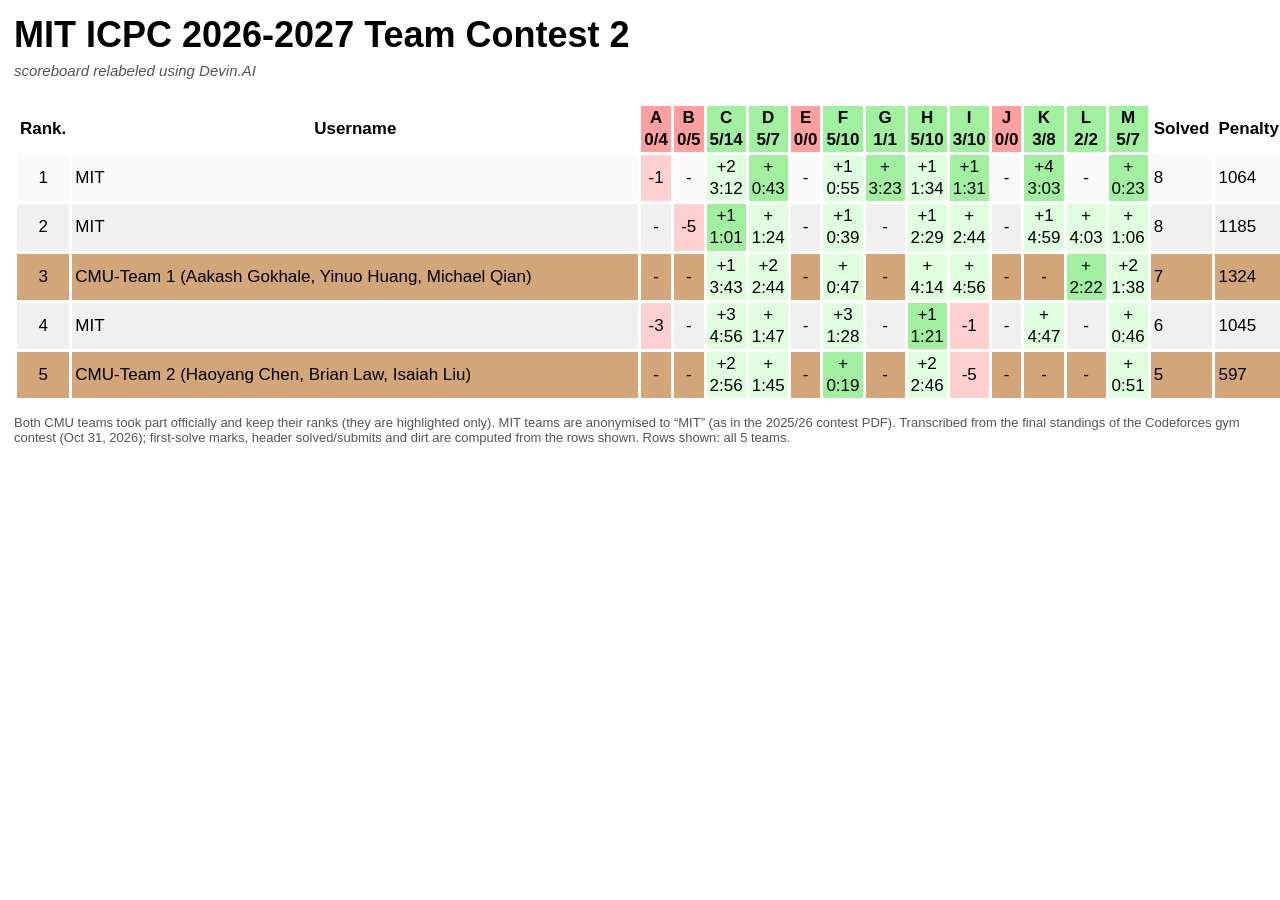
<file: 20261031MITTeam2.html>
<!DOCTYPE html>
<html lang="en"><head><meta charset="utf-8">
<meta name="viewport" content="width=device-width, initial-scale=1">
<title>MIT ICPC 2026-2027 Team Contest 2</title>
<style>
  body { font-family: Roboto, Arial, Helvetica, "PingFang SC", "Microsoft YaHei", sans-serif; font-size: 17px; color: #000; background: #fff; margin: 14px; }
  h1 { font-size: 36px; font-weight: 700; margin: 4px 0 6px; }
  .sub { font-size: 15px; font-style: italic; color: #555; margin: 0 0 24px; }
  table { border-collapse: separate; border-spacing: 3px; }
  th, td { padding: 1px 3px; text-align: center; vertical-align: middle; white-space: nowrap; line-height: 1.3; }
  th { font-weight: 700; }
  th.p { background: #a0f0a0; }
  th.p0 { background: #ff9f9f; }
  td.rk { min-width: 46px; }
  td.nm { text-align: left; white-space: normal; min-width: 560px; max-width: 580px; }
  td.st { text-align: left; min-width: 40px; }
  tbody tr:nth-child(odd) td { background: #fafafa; }
  tbody tr:nth-child(even) td { background: #f0f0f0; }
  tbody tr td.ac { background: #dfffdf; }
  tbody tr td.fs { background: #a0f0a0; }
  tbody tr td.wa { background: #ffd0d0; }
  tbody tr td.proj { font-size: 13px; font-weight: 700; color: #333; background:
    linear-gradient(to top right, transparent calc(50% - 1px), #555 calc(50% - 1px), #555 calc(50% + 1px), transparent calc(50% + 1px)),
    linear-gradient(to bottom right, transparent calc(50% - 1px), #555 calc(50% - 1px), #555 calc(50% + 1px), transparent calc(50% + 1px)),
    #dfffdf; }
  tbody tr.cmu td.rk, tbody tr.cmu td.nm, tbody tr.cmu td.st, tbody tr.cmu td.na { background: #d2a679; }
  .tag { font-size: 13px; font-style: italic; color: #333; }
  .foot { font-size: 13px; color: #555; margin: 14px 0 24px; }
</style></head><body>
<h1>MIT ICPC 2026-2027 Team Contest 2</h1>
<p class="sub">scoreboard relabeled using Devin.AI</p>
<table>
<thead><tr><th>Rank.</th><th>Username</th><th class="p0">A<br>0/4</th><th class="p0">B<br>0/5</th><th class="p">C<br>5/14</th><th class="p">D<br>5/7</th><th class="p0">E<br>0/0</th><th class="p">F<br>5/10</th><th class="p">G<br>1/1</th><th class="p">H<br>5/10</th><th class="p">I<br>3/10</th><th class="p0">J<br>0/0</th><th class="p">K<br>3/8</th><th class="p">L<br>2/2</th><th class="p">M<br>5/7</th><th>Solved</th><th>Penalty</th><th>Dirt</th></tr></thead>
<tbody>
<tr><td class="rk">1</td><td class="nm">MIT</td><td class="wa">-1</td><td class="na">-</td><td class="ac">+2<br>3:12</td><td class="fs">+<br>0:43</td><td class="na">-</td><td class="ac">+1<br>0:55</td><td class="fs">+<br>3:23</td><td class="ac">+1<br>1:34</td><td class="fs">+1<br>1:31</td><td class="na">-</td><td class="fs">+4<br>3:03</td><td class="na">-</td><td class="fs">+<br>0:23</td><td class="st">8</td><td class="st">1064</td><td class="st">53%</td></tr>
<tr><td class="rk">2</td><td class="nm">MIT</td><td class="na">-</td><td class="wa">-5</td><td class="fs">+1<br>1:01</td><td class="ac">+<br>1:24</td><td class="na">-</td><td class="ac">+1<br>0:39</td><td class="na">-</td><td class="ac">+1<br>2:29</td><td class="ac">+<br>2:44</td><td class="na">-</td><td class="ac">+1<br>4:59</td><td class="ac">+<br>4:03</td><td class="ac">+<br>1:06</td><td class="st">8</td><td class="st">1185</td><td class="st">33%</td></tr>
<tr class="cmu" id="cmu-team-1"><td class="rk">3</td><td class="nm">CMU-Team 1 (Aakash Gokhale, Yinuo Huang, Michael Qian)</td><td class="na">-</td><td class="na">-</td><td class="ac">+1<br>3:43</td><td class="ac">+2<br>2:44</td><td class="na">-</td><td class="ac">+<br>0:47</td><td class="na">-</td><td class="ac">+<br>4:14</td><td class="ac">+<br>4:56</td><td class="na">-</td><td class="na">-</td><td class="fs">+<br>2:22</td><td class="ac">+2<br>1:38</td><td class="st">7</td><td class="st">1324</td><td class="st">42%</td></tr>
<tr><td class="rk">4</td><td class="nm">MIT</td><td class="wa">-3</td><td class="na">-</td><td class="ac">+3<br>4:56</td><td class="ac">+<br>1:47</td><td class="na">-</td><td class="ac">+3<br>1:28</td><td class="na">-</td><td class="fs">+1<br>1:21</td><td class="wa">-1</td><td class="na">-</td><td class="ac">+<br>4:47</td><td class="na">-</td><td class="ac">+<br>0:46</td><td class="st">6</td><td class="st">1045</td><td class="st">54%</td></tr>
<tr class="cmu" id="cmu-team-2"><td class="rk">5</td><td class="nm">CMU-Team 2 (Haoyang Chen, Brian Law, Isaiah Liu)</td><td class="na">-</td><td class="na">-</td><td class="ac">+2<br>2:56</td><td class="ac">+<br>1:45</td><td class="na">-</td><td class="fs">+<br>0:19</td><td class="na">-</td><td class="ac">+2<br>2:46</td><td class="wa">-5</td><td class="na">-</td><td class="na">-</td><td class="na">-</td><td class="ac">+<br>0:51</td><td class="st">5</td><td class="st">597</td><td class="st">44%</td></tr>
</tbody></table>
<p class="foot">Both CMU teams took part officially and keep their ranks (they are highlighted only). MIT teams are anonymised to &ldquo;MIT&rdquo; (as in the 2025/26 contest PDF). Transcribed from the final standings of the Codeforces gym contest (Oct 31, 2026); first-solve marks, header solved/submits and dirt are computed from the rows shown. Rows shown: all 5 teams.</p>
</body></html>
</file>
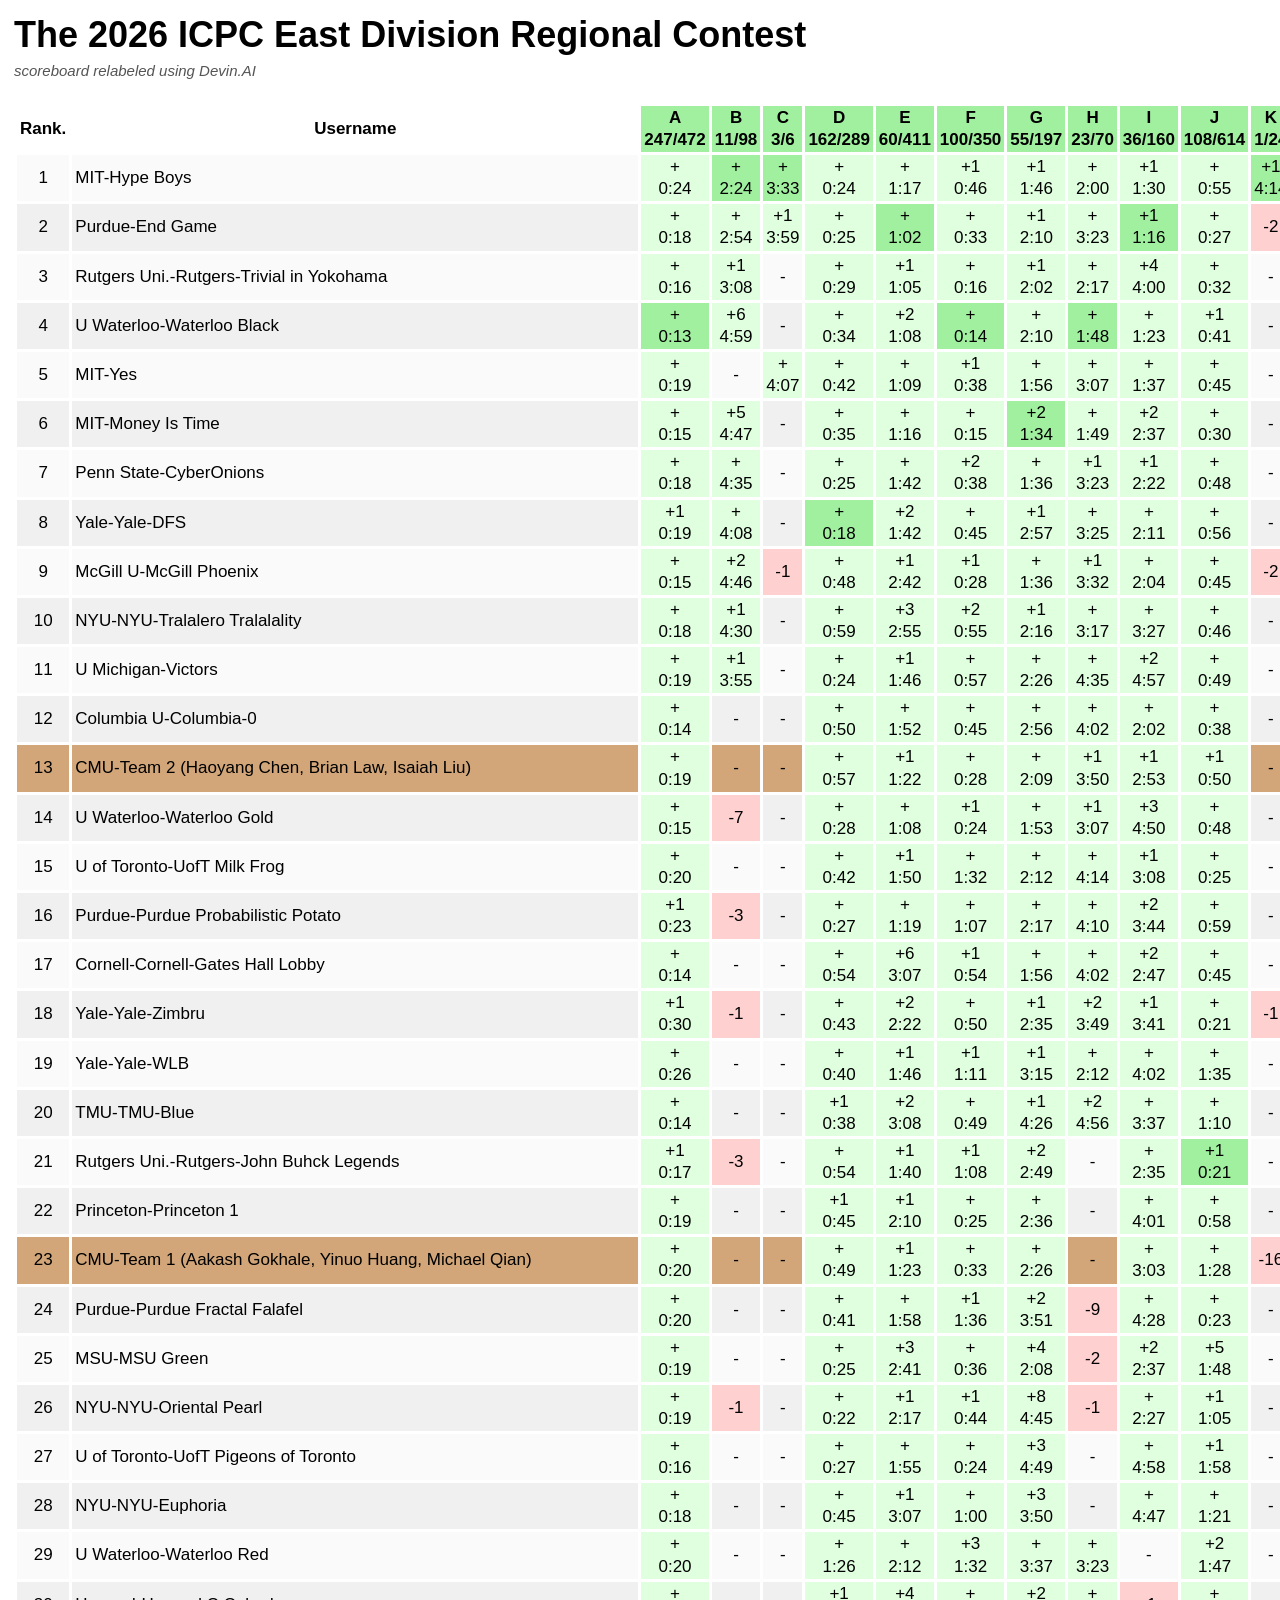
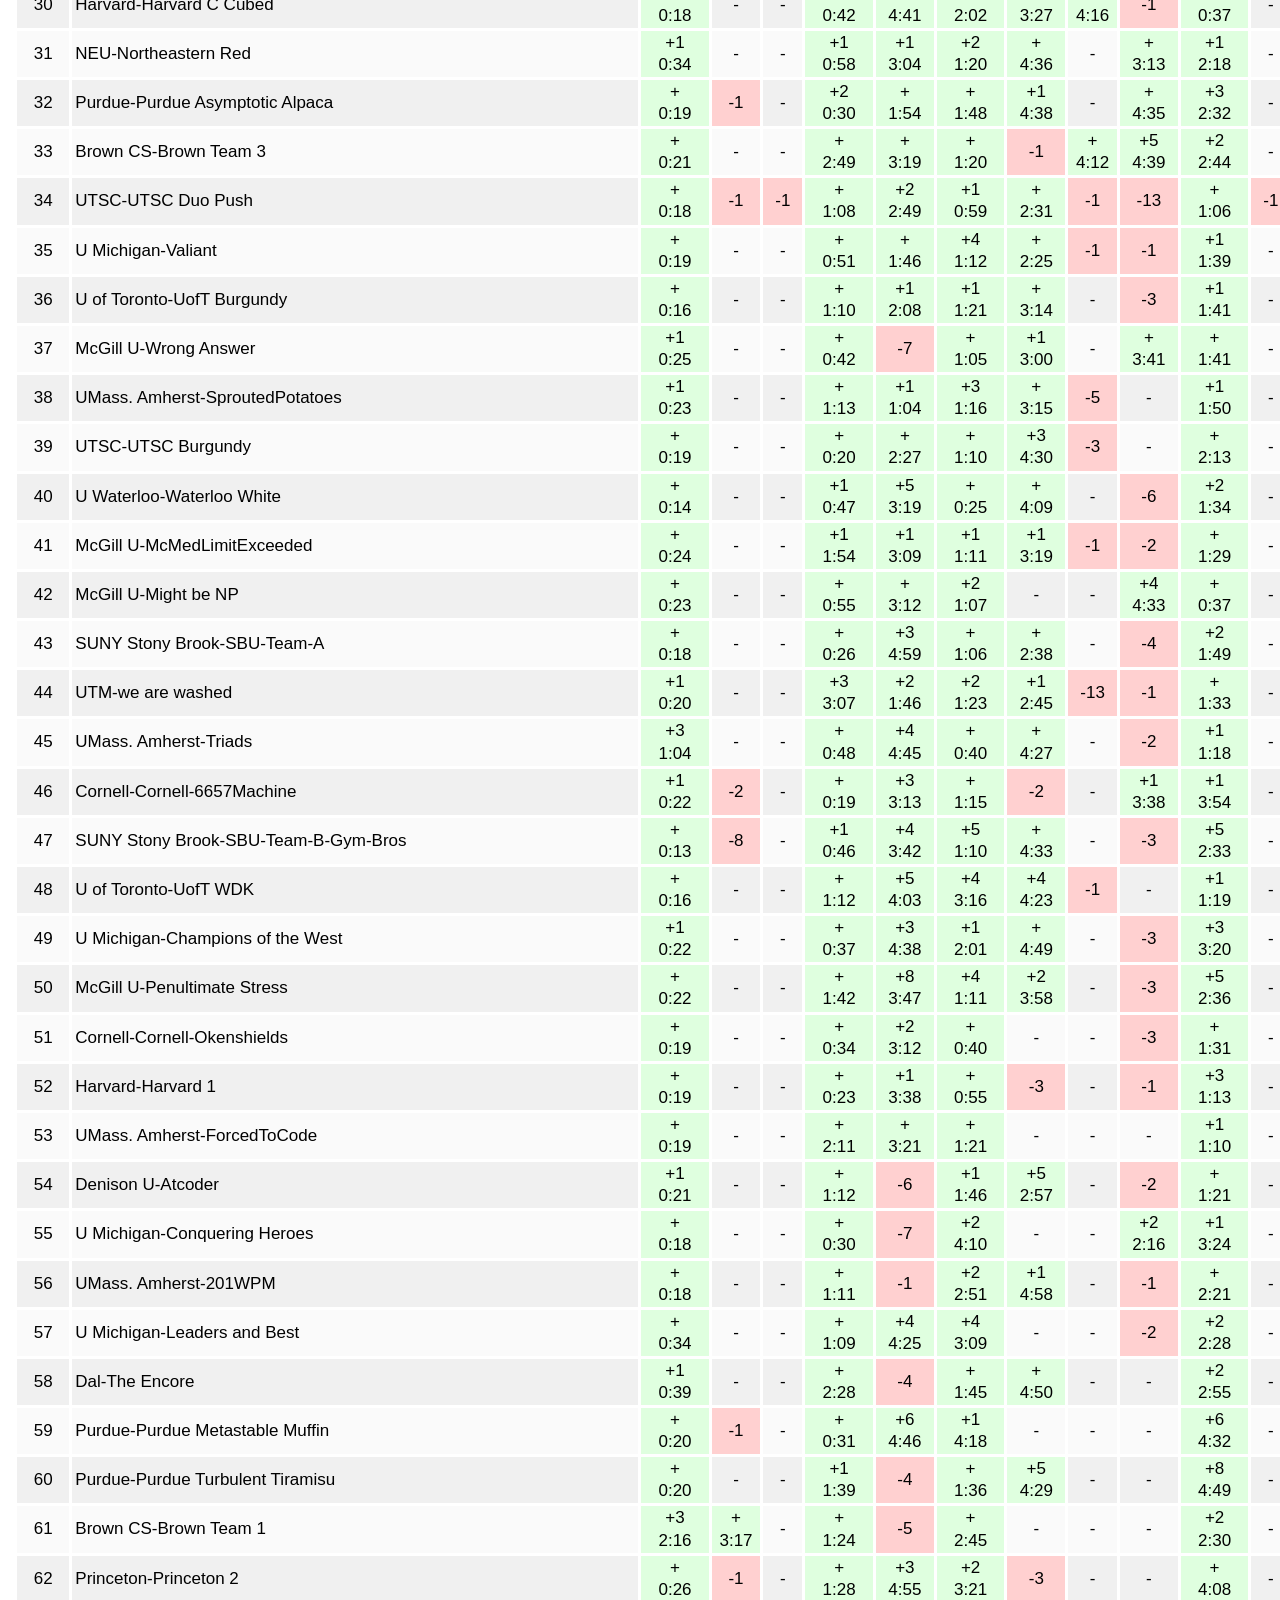
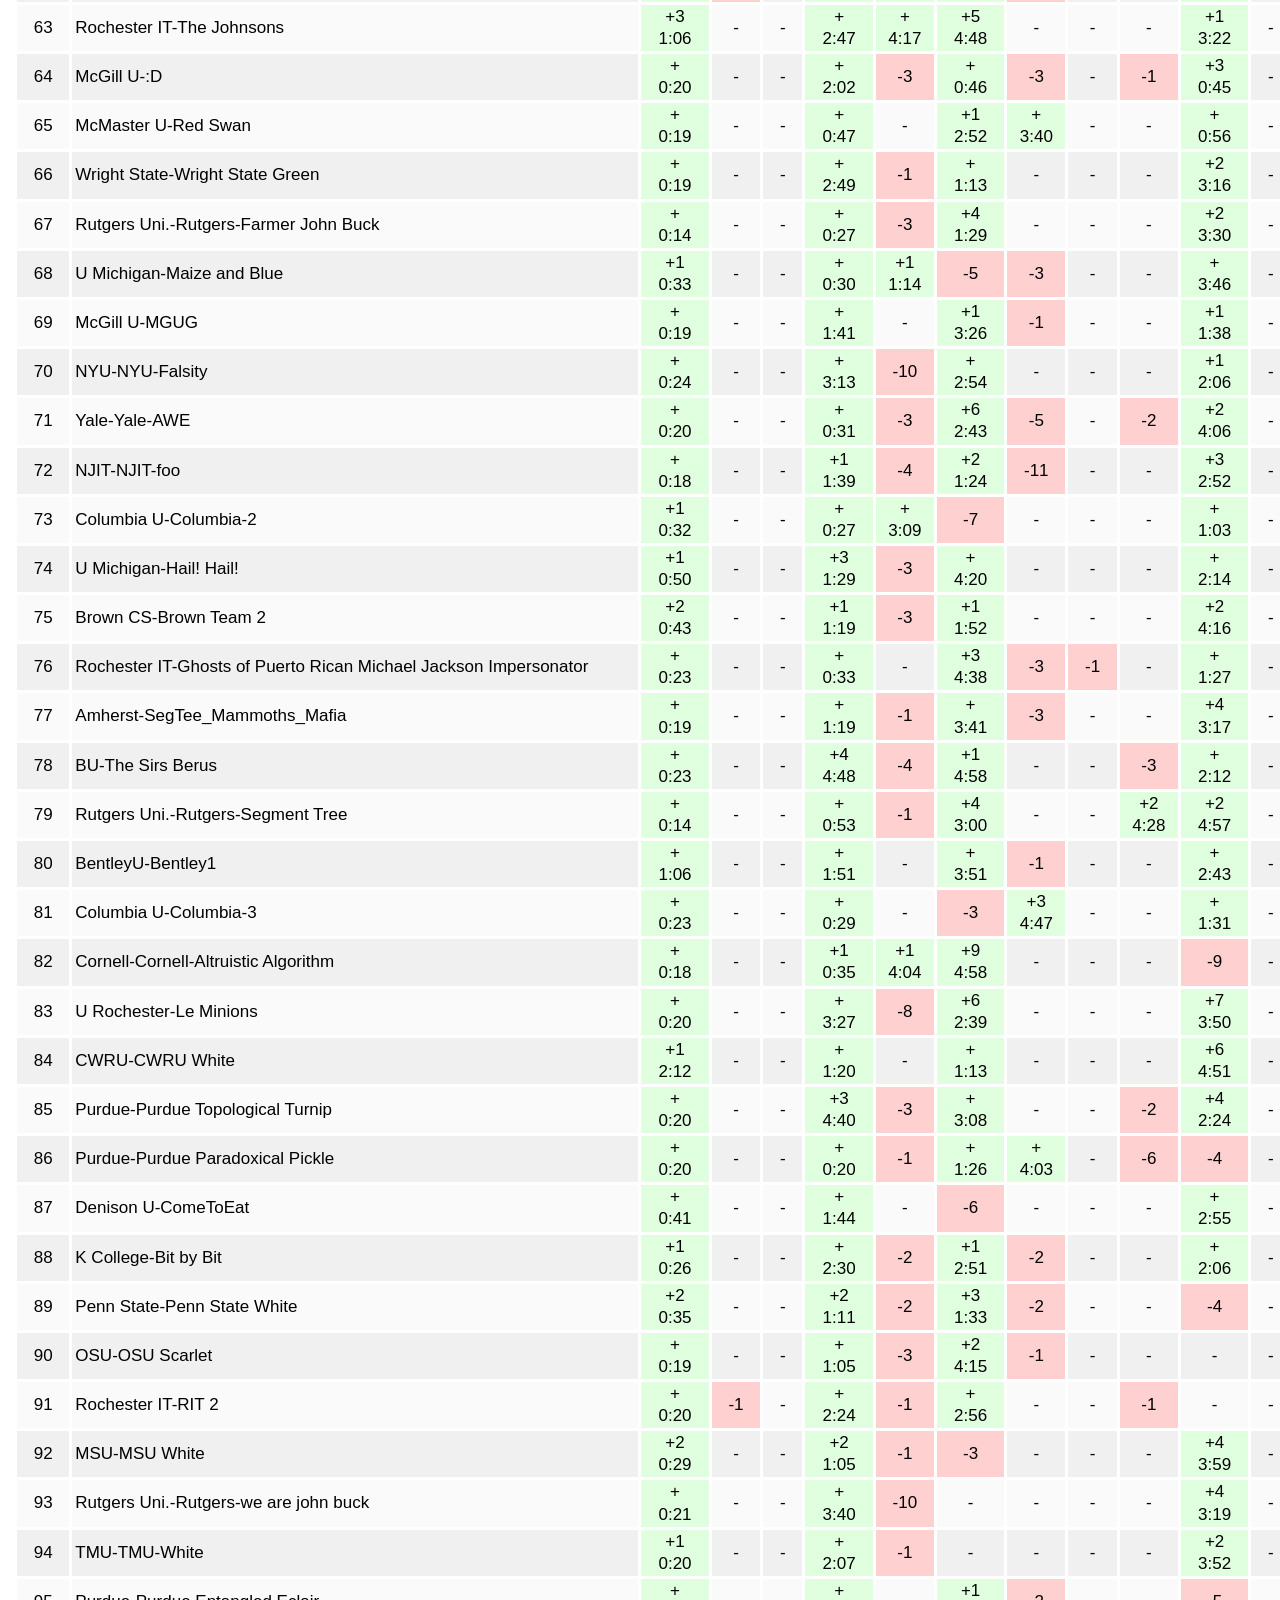
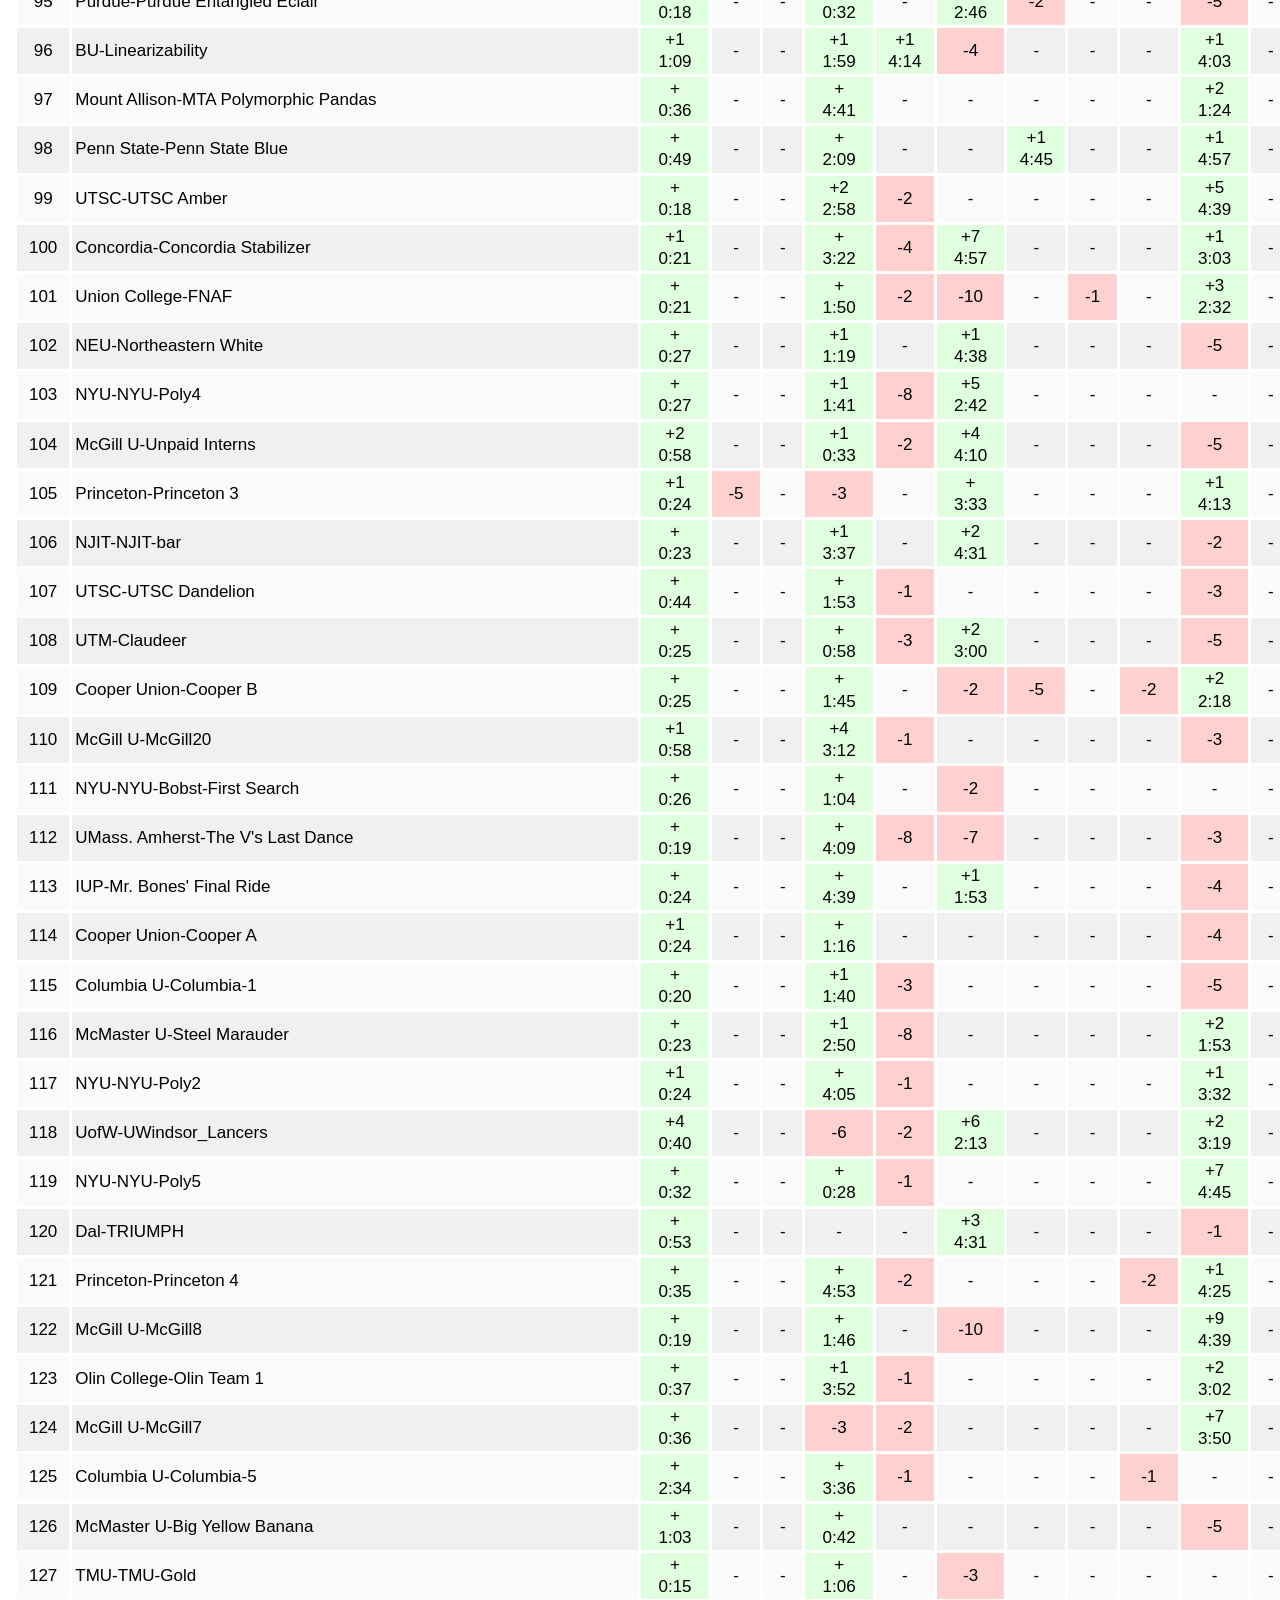
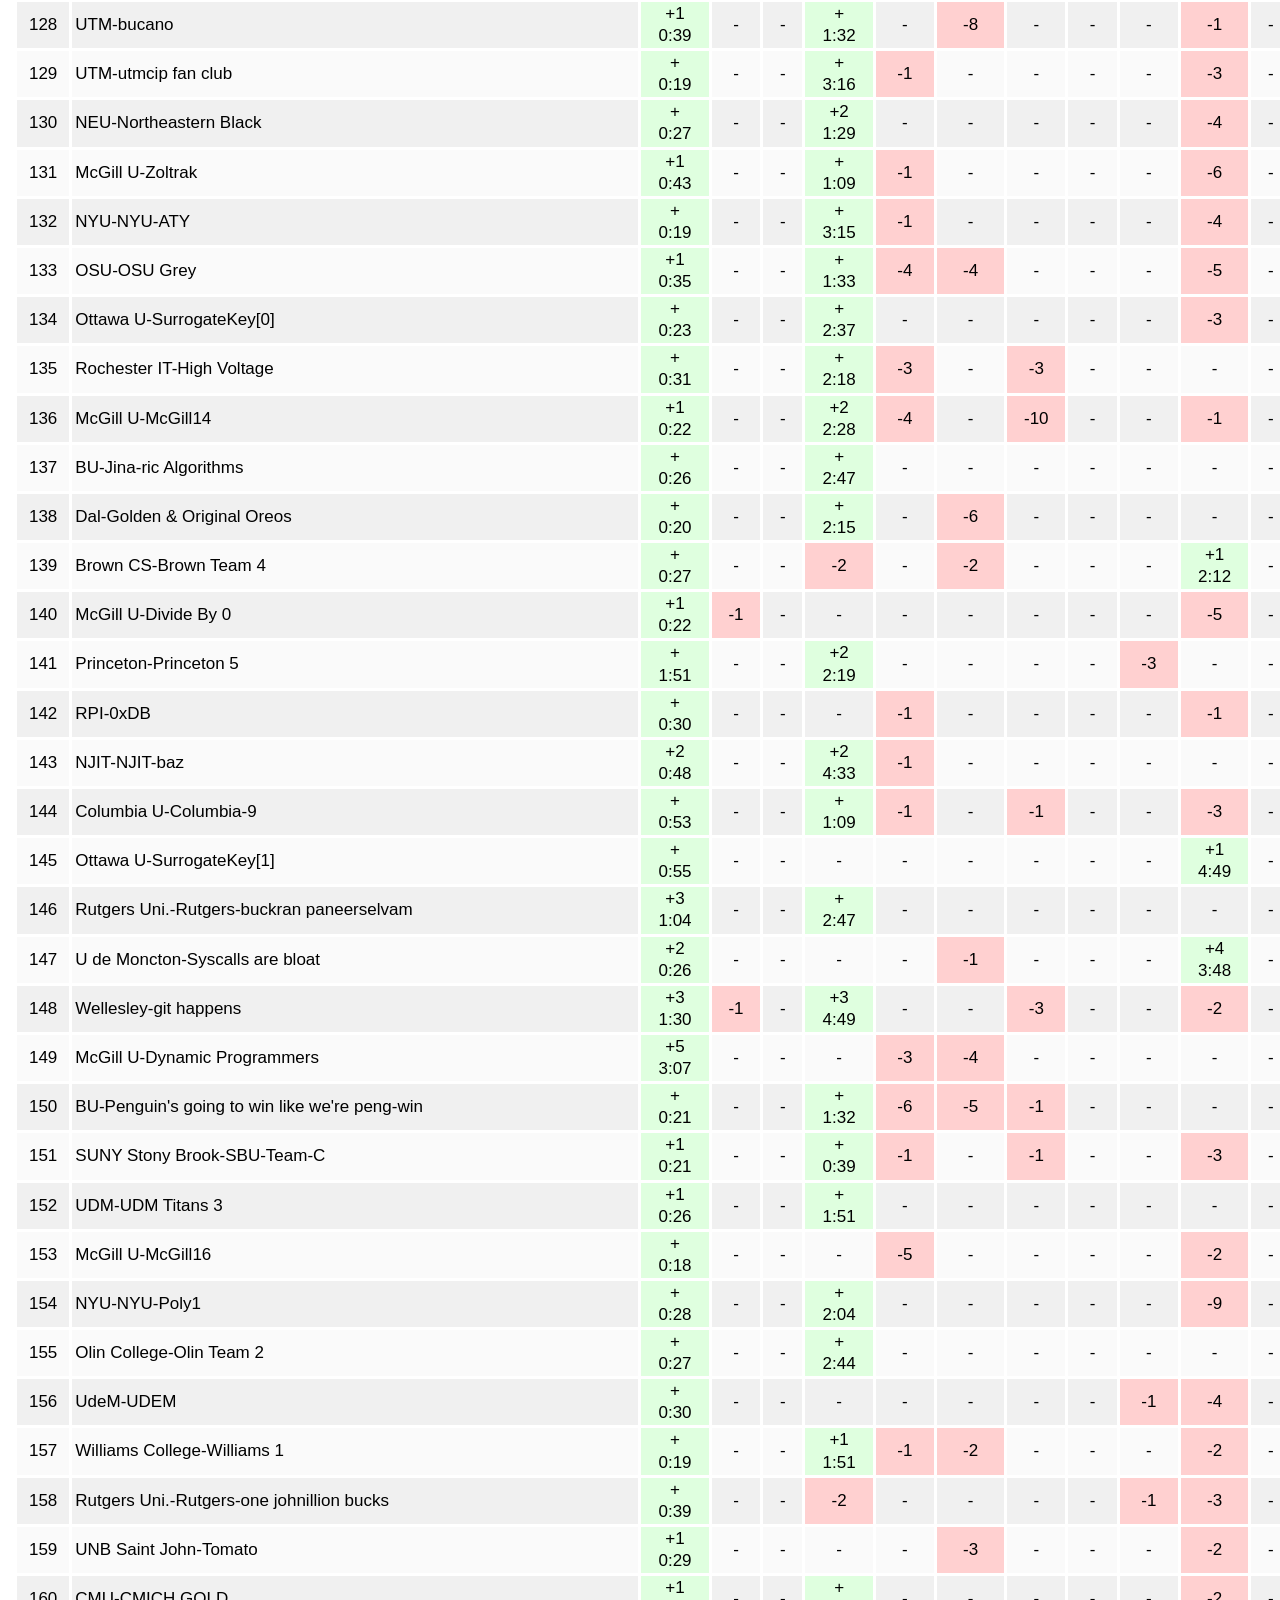
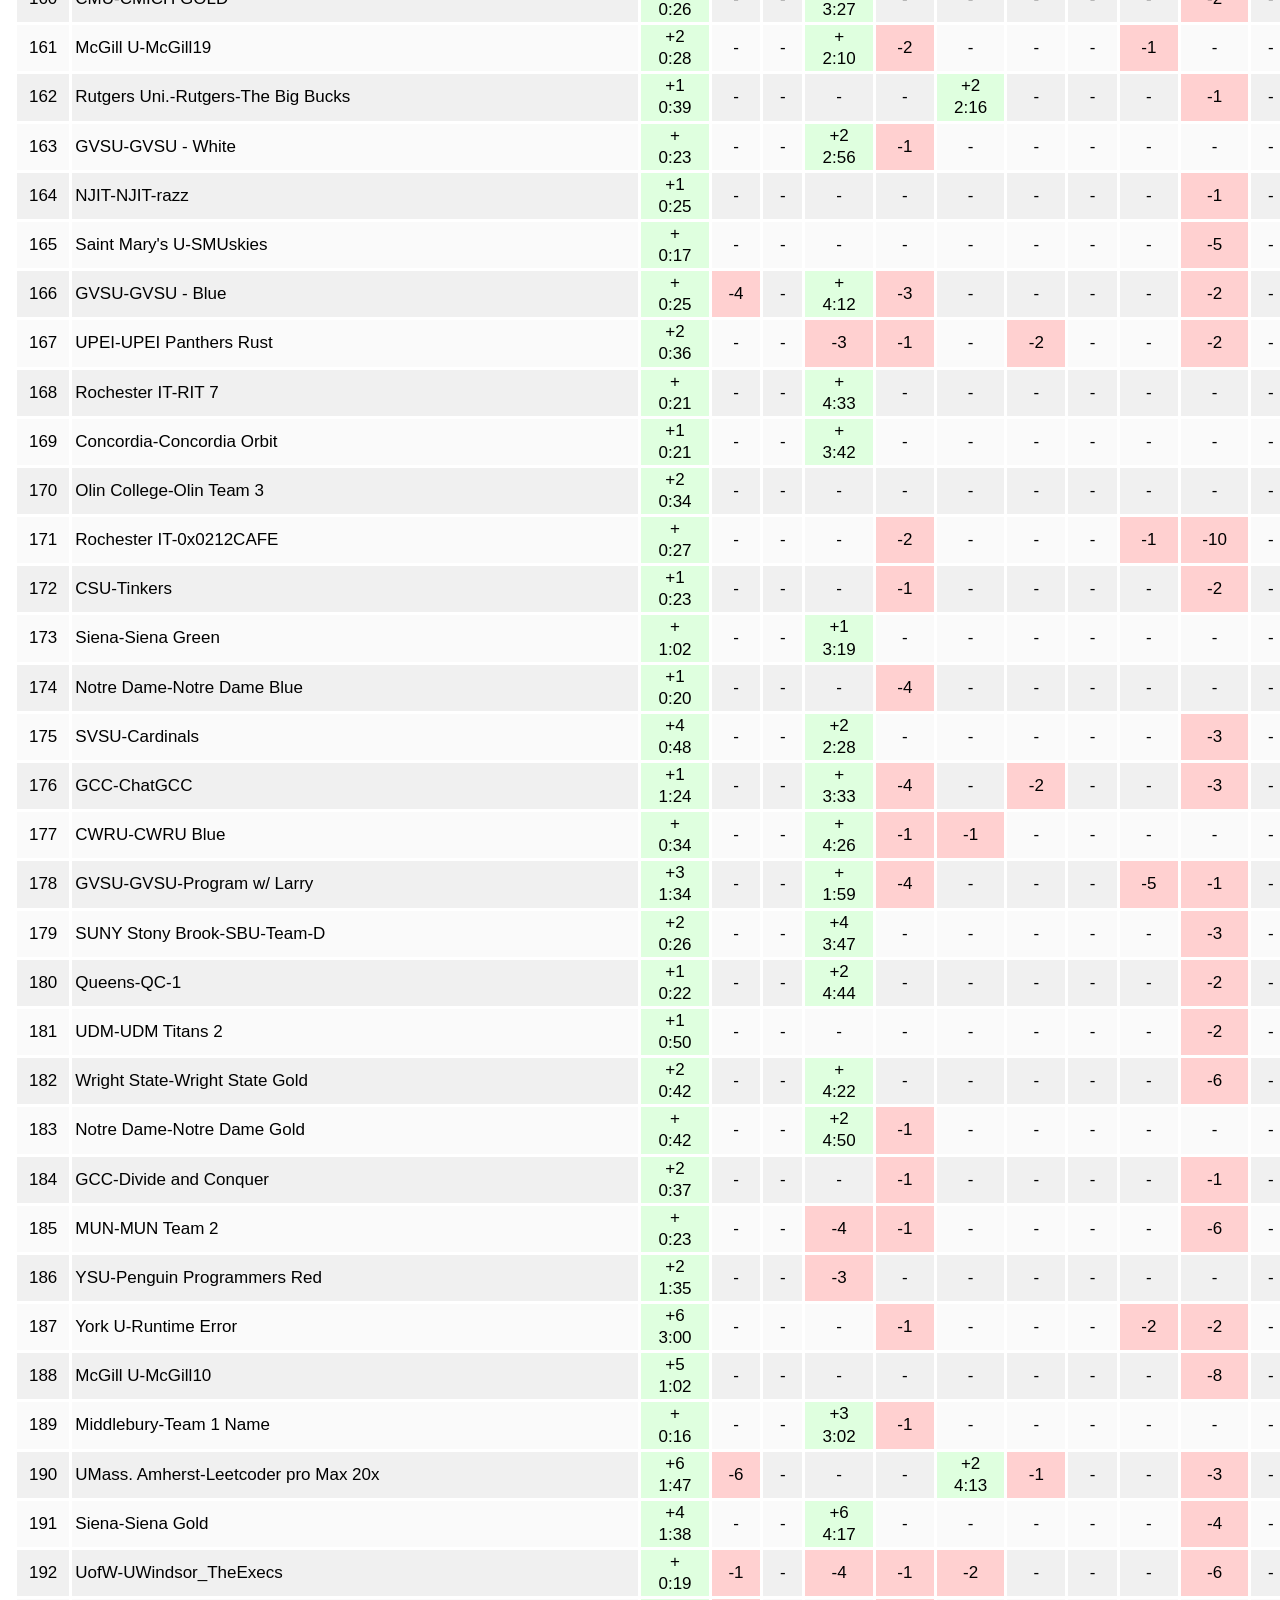
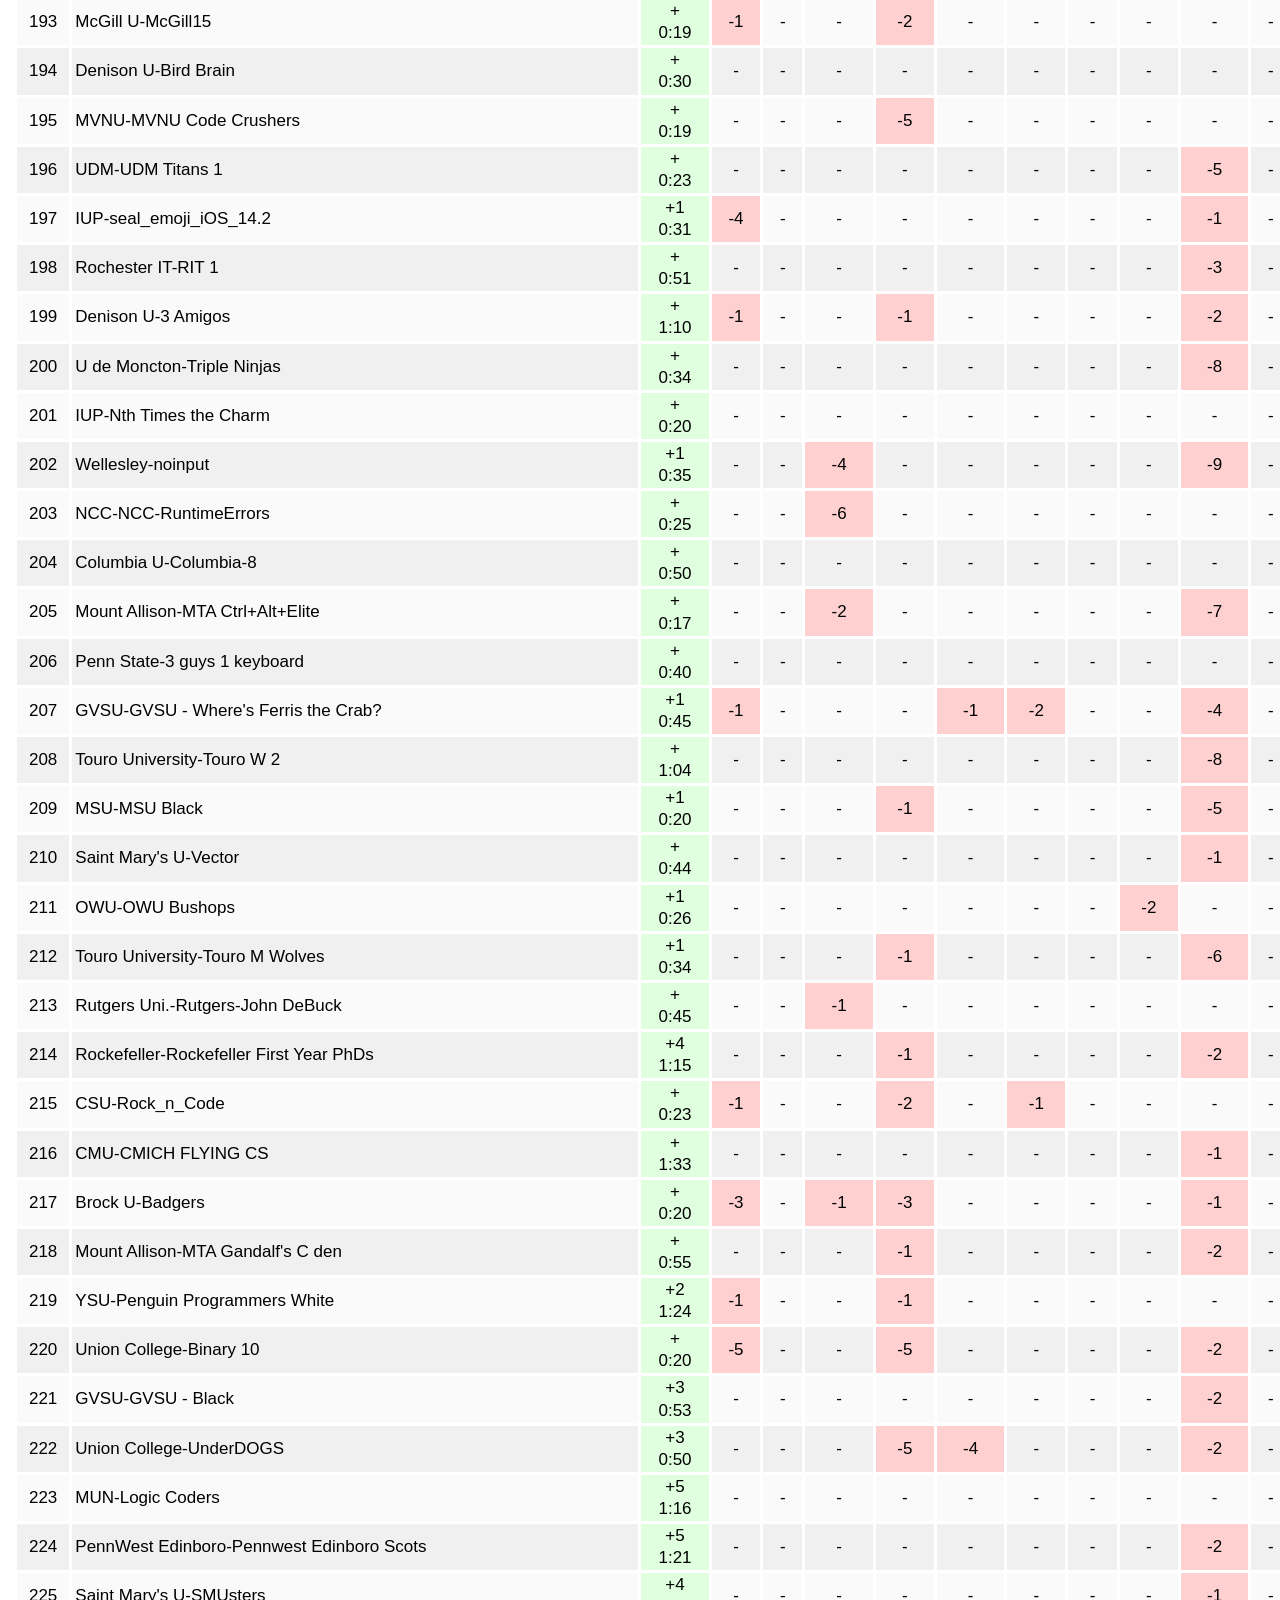
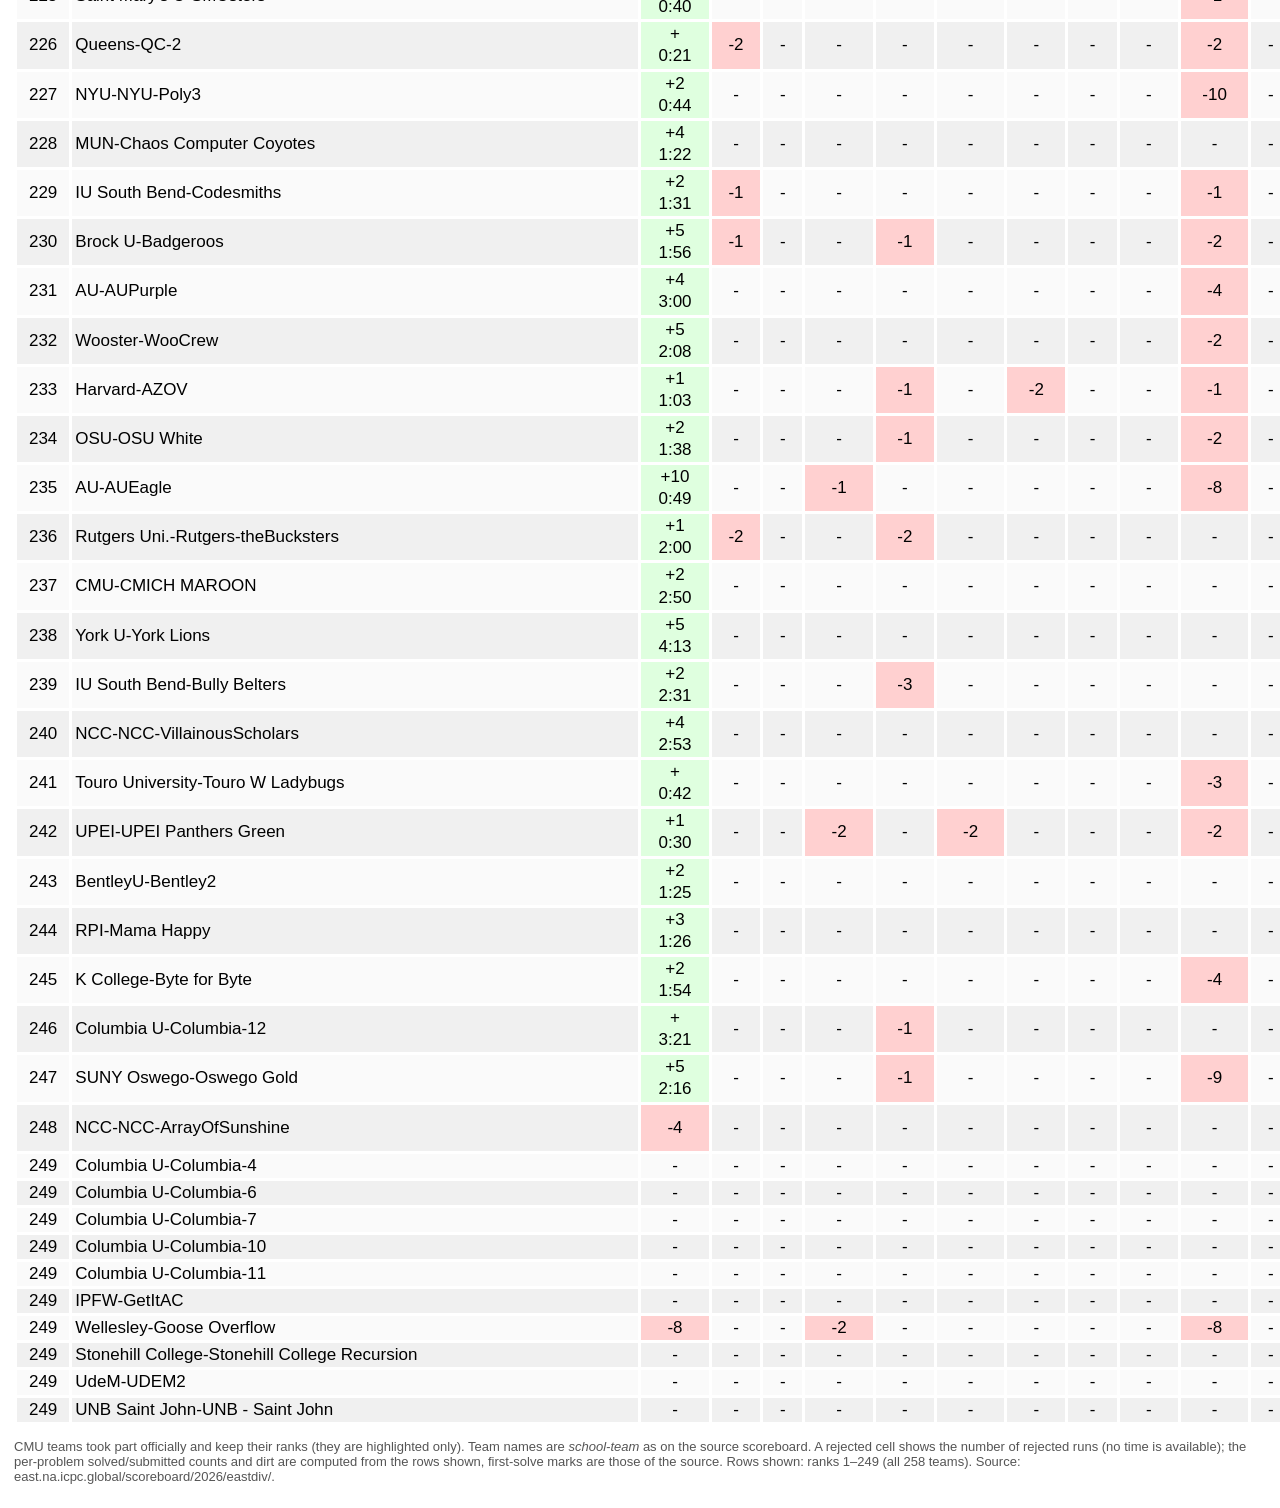
<file: 20261108NAEAST26.html>
<!DOCTYPE html>
<html lang="en"><head><meta charset="utf-8">
<meta name="viewport" content="width=device-width, initial-scale=1">
<title>NAEAST26 - The 2026 ICPC East Division Regional Contest</title>
<style>
  body { font-family: Roboto, Arial, Helvetica, "PingFang SC", "Microsoft YaHei", sans-serif; font-size: 17px; color: #000; background: #fff; margin: 14px; }
  h1 { font-size: 36px; font-weight: 700; margin: 4px 0 6px; }
  .sub { font-size: 15px; font-style: italic; color: #555; margin: 0 0 24px; }
  table { border-collapse: separate; border-spacing: 3px; }
  th, td { padding: 1px 3px; text-align: center; vertical-align: middle; white-space: nowrap; line-height: 1.3; }
  th { font-weight: 700; }
  th.p { background: #a0f0a0; }
  th.p0 { background: #ff9f9f; }
  td.rk { min-width: 46px; }
  td.nm { text-align: left; white-space: normal; min-width: 560px; max-width: 580px; }
  td.st { text-align: left; min-width: 40px; }
  tbody tr:nth-child(odd) td { background: #fafafa; }
  tbody tr:nth-child(even) td { background: #f0f0f0; }
  tbody tr td.ac { background: #dfffdf; }
  tbody tr td.fs { background: #a0f0a0; }
  tbody tr td.wa { background: #ffd0d0; }
  tbody tr td.proj { font-size: 13px; font-weight: 700; color: #333; background:
    linear-gradient(to top right, transparent calc(50% - 1px), #555 calc(50% - 1px), #555 calc(50% + 1px), transparent calc(50% + 1px)),
    linear-gradient(to bottom right, transparent calc(50% - 1px), #555 calc(50% - 1px), #555 calc(50% + 1px), transparent calc(50% + 1px)),
    #dfffdf; }
  tbody tr.cmu td.rk, tbody tr.cmu td.nm, tbody tr.cmu td.st, tbody tr.cmu td.na { background: #d2a679; }
  .tag { font-size: 13px; font-style: italic; color: #333; }
  .foot { font-size: 13px; color: #555; margin: 14px 0 24px; }
  td.nm a, td.ab a { color: inherit; text-decoration: none; border-bottom: 1px dotted #888; }
</style></head><body>
<h1>The 2026 ICPC East Division Regional Contest</h1>
<p class="sub">scoreboard relabeled using Devin.AI</p>
<table>
<thead><tr><th>Rank.</th><th>Username</th><th class="p">A<br>247/472</th><th class="p">B<br>11/98</th><th class="p">C<br>3/6</th><th class="p">D<br>162/289</th><th class="p">E<br>60/411</th><th class="p">F<br>100/350</th><th class="p">G<br>55/197</th><th class="p">H<br>23/70</th><th class="p">I<br>36/160</th><th class="p">J<br>108/614</th><th class="p">K<br>1/24</th><th class="p">L<br>241/365</th><th class="p">M<br>133/671</th><th class="p">N<br>144/385</th><th>Solved</th><th>Penalty</th><th>Dirt</th></tr></thead>
<tbody>
<tr><td class="rk">1</td><td class="nm">MIT-Hype Boys</td><td class="ac">+<br>0:24</td><td class="fs">+<br>2:24</td><td class="fs">+<br>3:33</td><td class="ac">+<br>0:24</td><td class="ac">+<br>1:17</td><td class="ac">+1<br>0:46</td><td class="ac">+1<br>1:46</td><td class="ac">+<br>2:00</td><td class="ac">+1<br>1:30</td><td class="ac">+<br>0:55</td><td class="fs">+1<br>4:14</td><td class="ac">+<br>0:24</td><td class="ac">+1<br>1:05</td><td class="ac">+<br>0:24</td><td class="st">14</td><td class="st">1366</td><td class="st">26%</td></tr>
<tr><td class="rk">2</td><td class="nm">Purdue-End Game</td><td class="ac">+<br>0:18</td><td class="ac">+<br>2:54</td><td class="ac">+1<br>3:59</td><td class="ac">+<br>0:25</td><td class="fs">+<br>1:02</td><td class="ac">+<br>0:33</td><td class="ac">+1<br>2:10</td><td class="ac">+<br>3:23</td><td class="fs">+1<br>1:16</td><td class="ac">+<br>0:27</td><td class="wa">-2</td><td class="ac">+<br>0:19</td><td class="ac">+1<br>0:53</td><td class="ac">+<br>0:22</td><td class="st">13</td><td class="st">1161</td><td class="st">24%</td></tr>
<tr><td class="rk">3</td><td class="nm">Rutgers Uni.-Rutgers-Trivial in Yokohama</td><td class="ac">+<br>0:16</td><td class="ac">+1<br>3:08</td><td class="na">-</td><td class="ac">+<br>0:29</td><td class="ac">+1<br>1:05</td><td class="ac">+<br>0:16</td><td class="ac">+1<br>2:02</td><td class="ac">+<br>2:17</td><td class="ac">+4<br>4:00</td><td class="ac">+<br>0:32</td><td class="na">-</td><td class="ac">+<br>0:16</td><td class="fs">+<br>0:19</td><td class="ac">+<br>0:23</td><td class="st">12</td><td class="st">1043</td><td class="st">37%</td></tr>
<tr><td class="rk">4</td><td class="nm">U Waterloo-Waterloo Black</td><td class="fs">+<br>0:13</td><td class="ac">+6<br>4:59</td><td class="na">-</td><td class="ac">+<br>0:34</td><td class="ac">+2<br>1:08</td><td class="fs">+<br>0:14</td><td class="ac">+<br>2:10</td><td class="fs">+<br>1:48</td><td class="ac">+<br>1:23</td><td class="ac">+1<br>0:41</td><td class="na">-</td><td class="fs">+<br>0:14</td><td class="ac">+1<br>0:56</td><td class="fs">+<br>0:13</td><td class="st">12</td><td class="st">1073</td><td class="st">45%</td></tr>
<tr><td class="rk">5</td><td class="nm">MIT-Yes</td><td class="ac">+<br>0:19</td><td class="na">-</td><td class="ac">+<br>4:07</td><td class="ac">+<br>0:42</td><td class="ac">+<br>1:09</td><td class="ac">+1<br>0:38</td><td class="ac">+<br>1:56</td><td class="ac">+<br>3:07</td><td class="ac">+<br>1:37</td><td class="ac">+<br>0:45</td><td class="na">-</td><td class="ac">+<br>0:18</td><td class="ac">+2<br>2:01</td><td class="ac">+<br>0:25</td><td class="st">12</td><td class="st">1084</td><td class="st">20%</td></tr>
<tr><td class="rk">6</td><td class="nm">MIT-Money Is Time</td><td class="ac">+<br>0:15</td><td class="ac">+5<br>4:47</td><td class="na">-</td><td class="ac">+<br>0:35</td><td class="ac">+<br>1:16</td><td class="ac">+<br>0:15</td><td class="fs">+2<br>1:34</td><td class="ac">+<br>1:49</td><td class="ac">+2<br>2:37</td><td class="ac">+<br>0:30</td><td class="na">-</td><td class="ac">+<br>0:20</td><td class="ac">+1<br>1:04</td><td class="ac">+<br>0:18</td><td class="st">12</td><td class="st">1120</td><td class="st">45%</td></tr>
<tr><td class="rk">7</td><td class="nm">Penn State-CyberOnions</td><td class="ac">+<br>0:18</td><td class="ac">+<br>4:35</td><td class="na">-</td><td class="ac">+<br>0:25</td><td class="ac">+<br>1:42</td><td class="ac">+2<br>0:38</td><td class="ac">+<br>1:36</td><td class="ac">+1<br>3:23</td><td class="ac">+1<br>2:22</td><td class="ac">+<br>0:48</td><td class="na">-</td><td class="ac">+<br>0:23</td><td class="ac">+1<br>1:01</td><td class="ac">+<br>0:18</td><td class="st">12</td><td class="st">1149</td><td class="st">29%</td></tr>
<tr><td class="rk">8</td><td class="nm">Yale-Yale-DFS</td><td class="ac">+1<br>0:19</td><td class="ac">+<br>4:08</td><td class="na">-</td><td class="fs">+<br>0:18</td><td class="ac">+2<br>1:42</td><td class="ac">+<br>0:45</td><td class="ac">+1<br>2:57</td><td class="ac">+<br>3:25</td><td class="ac">+<br>2:11</td><td class="ac">+<br>0:56</td><td class="na">-</td><td class="ac">+<br>0:22</td><td class="ac">+2<br>0:59</td><td class="ac">+<br>0:35</td><td class="st">12</td><td class="st">1237</td><td class="st">33%</td></tr>
<tr><td class="rk">9</td><td class="nm">McGill U-McGill Phoenix</td><td class="ac">+<br>0:15</td><td class="ac">+2<br>4:46</td><td class="wa">-1</td><td class="ac">+<br>0:48</td><td class="ac">+1<br>2:42</td><td class="ac">+1<br>0:28</td><td class="ac">+<br>1:36</td><td class="ac">+1<br>3:32</td><td class="ac">+<br>2:04</td><td class="ac">+<br>0:45</td><td class="wa">-2</td><td class="ac">+1<br>0:19</td><td class="ac">+<br>1:11</td><td class="ac">+<br>0:15</td><td class="st">12</td><td class="st">1241</td><td class="st">33%</td></tr>
<tr><td class="rk">10</td><td class="nm">NYU-NYU-Tralalero Tralalality</td><td class="ac">+<br>0:18</td><td class="ac">+1<br>4:30</td><td class="na">-</td><td class="ac">+<br>0:59</td><td class="ac">+3<br>2:55</td><td class="ac">+2<br>0:55</td><td class="ac">+1<br>2:16</td><td class="ac">+<br>3:17</td><td class="ac">+<br>3:27</td><td class="ac">+<br>0:46</td><td class="na">-</td><td class="ac">+<br>0:18</td><td class="ac">+<br>0:40</td><td class="ac">+<br>0:18</td><td class="st">12</td><td class="st">1379</td><td class="st">37%</td></tr>
<tr><td class="rk">11</td><td class="nm">U Michigan-Victors</td><td class="ac">+<br>0:19</td><td class="ac">+1<br>3:55</td><td class="na">-</td><td class="ac">+<br>0:24</td><td class="ac">+1<br>1:46</td><td class="ac">+<br>0:57</td><td class="ac">+<br>2:26</td><td class="ac">+<br>4:35</td><td class="ac">+2<br>4:57</td><td class="ac">+<br>0:49</td><td class="na">-</td><td class="ac">+<br>0:20</td><td class="ac">+2<br>1:31</td><td class="ac">+<br>0:20</td><td class="st">12</td><td class="st">1459</td><td class="st">33%</td></tr>
<tr><td class="rk">12</td><td class="nm">Columbia U-Columbia-0</td><td class="ac">+<br>0:14</td><td class="na">-</td><td class="na">-</td><td class="ac">+<br>0:50</td><td class="ac">+<br>1:52</td><td class="ac">+<br>0:45</td><td class="ac">+<br>2:56</td><td class="ac">+<br>4:02</td><td class="ac">+<br>2:02</td><td class="ac">+<br>0:38</td><td class="na">-</td><td class="ac">+<br>0:24</td><td class="ac">+1<br>1:29</td><td class="ac">+<br>0:14</td><td class="st">11</td><td class="st">946</td><td class="st">8%</td></tr>
<tr class="cmu" id="cmu-team-2"><td class="rk">13</td><td class="nm">CMU-Team 2 (Haoyang Chen, Brian Law, Isaiah Liu)</td><td class="ac">+<br>0:19</td><td class="na">-</td><td class="na">-</td><td class="ac">+<br>0:57</td><td class="ac">+1<br>1:22</td><td class="ac">+<br>0:28</td><td class="ac">+<br>2:09</td><td class="ac">+1<br>3:50</td><td class="ac">+1<br>2:53</td><td class="ac">+1<br>0:50</td><td class="na">-</td><td class="ac">+<br>0:19</td><td class="ac">+<br>1:13</td><td class="ac">+<br>0:23</td><td class="st">11</td><td class="st">963</td><td class="st">27%</td></tr>
<tr><td class="rk">14</td><td class="nm">U Waterloo-Waterloo Gold</td><td class="ac">+<br>0:15</td><td class="wa">-7</td><td class="na">-</td><td class="ac">+<br>0:28</td><td class="ac">+<br>1:08</td><td class="ac">+1<br>0:24</td><td class="ac">+<br>1:53</td><td class="ac">+1<br>3:07</td><td class="ac">+3<br>4:50</td><td class="ac">+<br>0:48</td><td class="na">-</td><td class="ac">+1<br>0:22</td><td class="ac">+<br>0:36</td><td class="ac">+<br>0:15</td><td class="st">11</td><td class="st">966</td><td class="st">35%</td></tr>
<tr><td class="rk">15</td><td class="nm">U of Toronto-UofT Milk Frog</td><td class="ac">+<br>0:20</td><td class="na">-</td><td class="na">-</td><td class="ac">+<br>0:42</td><td class="ac">+1<br>1:50</td><td class="ac">+<br>1:32</td><td class="ac">+<br>2:12</td><td class="ac">+<br>4:14</td><td class="ac">+1<br>3:08</td><td class="ac">+<br>0:25</td><td class="na">-</td><td class="ac">+<br>0:25</td><td class="ac">+<br>1:18</td><td class="ac">+<br>0:33</td><td class="st">11</td><td class="st">1039</td><td class="st">15%</td></tr>
<tr><td class="rk">16</td><td class="nm">Purdue-Purdue Probabilistic Potato</td><td class="ac">+1<br>0:23</td><td class="wa">-3</td><td class="na">-</td><td class="ac">+<br>0:27</td><td class="ac">+<br>1:19</td><td class="ac">+<br>1:07</td><td class="ac">+<br>2:17</td><td class="ac">+<br>4:10</td><td class="ac">+2<br>3:44</td><td class="ac">+<br>0:59</td><td class="na">-</td><td class="ac">+<br>0:19</td><td class="ac">+1<br>0:58</td><td class="ac">+1<br>0:46</td><td class="st">11</td><td class="st">1089</td><td class="st">31%</td></tr>
<tr><td class="rk">17</td><td class="nm">Cornell-Cornell-Gates Hall Lobby</td><td class="ac">+<br>0:14</td><td class="na">-</td><td class="na">-</td><td class="ac">+<br>0:54</td><td class="ac">+6<br>3:07</td><td class="ac">+1<br>0:54</td><td class="ac">+<br>1:56</td><td class="ac">+<br>4:02</td><td class="ac">+2<br>2:47</td><td class="ac">+<br>0:45</td><td class="na">-</td><td class="ac">+<br>0:23</td><td class="ac">+<br>1:32</td><td class="ac">+<br>0:19</td><td class="st">11</td><td class="st">1193</td><td class="st">45%</td></tr>
<tr><td class="rk">18</td><td class="nm">Yale-Yale-Zimbru</td><td class="ac">+1<br>0:30</td><td class="wa">-1</td><td class="na">-</td><td class="ac">+<br>0:43</td><td class="ac">+2<br>2:22</td><td class="ac">+<br>0:50</td><td class="ac">+1<br>2:35</td><td class="ac">+2<br>3:49</td><td class="ac">+1<br>3:41</td><td class="ac">+<br>0:21</td><td class="wa">-1</td><td class="ac">+2<br>0:30</td><td class="ac">+<br>1:06</td><td class="ac">+<br>0:38</td><td class="st">11</td><td class="st">1205</td><td class="st">45%</td></tr>
<tr><td class="rk">19</td><td class="nm">Yale-Yale-WLB</td><td class="ac">+<br>0:26</td><td class="na">-</td><td class="na">-</td><td class="ac">+<br>0:40</td><td class="ac">+1<br>1:46</td><td class="ac">+1<br>1:11</td><td class="ac">+1<br>3:15</td><td class="ac">+<br>2:12</td><td class="ac">+<br>4:02</td><td class="ac">+<br>1:35</td><td class="na">-</td><td class="ac">+<br>0:26</td><td class="ac">+4<br>2:28</td><td class="ac">+<br>0:37</td><td class="st">11</td><td class="st">1258</td><td class="st">39%</td></tr>
<tr><td class="rk">20</td><td class="nm">TMU-TMU-Blue</td><td class="ac">+<br>0:14</td><td class="na">-</td><td class="na">-</td><td class="ac">+1<br>0:38</td><td class="ac">+2<br>3:08</td><td class="ac">+<br>0:49</td><td class="ac">+1<br>4:26</td><td class="ac">+2<br>4:56</td><td class="ac">+<br>3:37</td><td class="ac">+<br>1:10</td><td class="na">-</td><td class="ac">+<br>0:15</td><td class="ac">+<br>1:19</td><td class="ac">+<br>0:22</td><td class="st">11</td><td class="st">1374</td><td class="st">35%</td></tr>
<tr><td class="rk">21</td><td class="nm">Rutgers Uni.-Rutgers-John Buhck Legends</td><td class="ac">+1<br>0:17</td><td class="wa">-3</td><td class="na">-</td><td class="ac">+<br>0:54</td><td class="ac">+1<br>1:40</td><td class="ac">+1<br>1:08</td><td class="ac">+2<br>2:49</td><td class="na">-</td><td class="ac">+<br>2:35</td><td class="fs">+1<br>0:21</td><td class="na">-</td><td class="ac">+<br>0:24</td><td class="ac">+1<br>1:05</td><td class="ac">+<br>0:15</td><td class="st">10</td><td class="st">828</td><td class="st">41%</td></tr>
<tr><td class="rk">22</td><td class="nm">Princeton-Princeton 1</td><td class="ac">+<br>0:19</td><td class="na">-</td><td class="na">-</td><td class="ac">+1<br>0:45</td><td class="ac">+1<br>2:10</td><td class="ac">+<br>0:25</td><td class="ac">+<br>2:36</td><td class="na">-</td><td class="ac">+<br>4:01</td><td class="ac">+<br>0:58</td><td class="na">-</td><td class="ac">+<br>0:19</td><td class="ac">+<br>1:10</td><td class="ac">+<br>0:29</td><td class="st">10</td><td class="st">832</td><td class="st">17%</td></tr>
<tr class="cmu" id="cmu-team-1"><td class="rk">23</td><td class="nm">CMU-Team 1 (Aakash Gokhale, Yinuo Huang, Michael Qian)</td><td class="ac">+<br>0:20</td><td class="na">-</td><td class="na">-</td><td class="ac">+<br>0:49</td><td class="ac">+1<br>1:23</td><td class="ac">+<br>0:33</td><td class="ac">+<br>2:26</td><td class="na">-</td><td class="ac">+<br>3:03</td><td class="ac">+<br>1:28</td><td class="wa">-16</td><td class="ac">+<br>0:31</td><td class="ac">+3<br>1:41</td><td class="ac">+<br>0:21</td><td class="st">10</td><td class="st">835</td><td class="st">29%</td></tr>
<tr><td class="rk">24</td><td class="nm">Purdue-Purdue Fractal Falafel</td><td class="ac">+<br>0:20</td><td class="na">-</td><td class="na">-</td><td class="ac">+<br>0:41</td><td class="ac">+<br>1:58</td><td class="ac">+1<br>1:36</td><td class="ac">+2<br>3:51</td><td class="wa">-9</td><td class="ac">+<br>4:28</td><td class="ac">+<br>0:23</td><td class="na">-</td><td class="ac">+<br>0:20</td><td class="ac">+1<br>1:01</td><td class="ac">+<br>0:19</td><td class="st">10</td><td class="st">977</td><td class="st">29%</td></tr>
<tr><td class="rk">25</td><td class="nm">MSU-MSU Green</td><td class="ac">+<br>0:19</td><td class="na">-</td><td class="na">-</td><td class="ac">+<br>0:25</td><td class="ac">+3<br>2:41</td><td class="ac">+<br>0:36</td><td class="ac">+4<br>2:08</td><td class="wa">-2</td><td class="ac">+2<br>2:37</td><td class="ac">+5<br>1:48</td><td class="na">-</td><td class="ac">+<br>0:28</td><td class="ac">+1<br>1:02</td><td class="ac">+<br>0:19</td><td class="st">10</td><td class="st">1043</td><td class="st">60%</td></tr>
<tr><td class="rk">26</td><td class="nm">NYU-NYU-Oriental Pearl</td><td class="ac">+<br>0:19</td><td class="wa">-1</td><td class="na">-</td><td class="ac">+<br>0:22</td><td class="ac">+1<br>2:17</td><td class="ac">+1<br>0:44</td><td class="ac">+8<br>4:45</td><td class="wa">-1</td><td class="ac">+<br>2:27</td><td class="ac">+1<br>1:05</td><td class="na">-</td><td class="ac">+<br>0:20</td><td class="ac">+1<br>1:27</td><td class="ac">+<br>0:28</td><td class="st">10</td><td class="st">1094</td><td class="st">55%</td></tr>
<tr><td class="rk">27</td><td class="nm">U of Toronto-UofT Pigeons of Toronto</td><td class="ac">+<br>0:16</td><td class="na">-</td><td class="na">-</td><td class="ac">+<br>0:27</td><td class="ac">+<br>1:55</td><td class="ac">+<br>0:24</td><td class="ac">+3<br>4:49</td><td class="na">-</td><td class="ac">+<br>4:58</td><td class="ac">+1<br>1:58</td><td class="na">-</td><td class="ac">+1<br>0:25</td><td class="ac">+<br>1:16</td><td class="ac">+<br>0:31</td><td class="st">10</td><td class="st">1119</td><td class="st">33%</td></tr>
<tr><td class="rk">28</td><td class="nm">NYU-NYU-Euphoria</td><td class="ac">+<br>0:18</td><td class="na">-</td><td class="na">-</td><td class="ac">+<br>0:45</td><td class="ac">+1<br>3:07</td><td class="ac">+<br>1:00</td><td class="ac">+3<br>3:50</td><td class="na">-</td><td class="ac">+<br>4:47</td><td class="ac">+<br>1:21</td><td class="na">-</td><td class="ac">+<br>0:19</td><td class="ac">+<br>1:33</td><td class="ac">+<br>0:27</td><td class="st">10</td><td class="st">1127</td><td class="st">29%</td></tr>
<tr><td class="rk">29</td><td class="nm">U Waterloo-Waterloo Red</td><td class="ac">+<br>0:20</td><td class="na">-</td><td class="na">-</td><td class="ac">+<br>1:26</td><td class="ac">+<br>2:12</td><td class="ac">+3<br>1:32</td><td class="ac">+<br>3:37</td><td class="ac">+<br>3:23</td><td class="na">-</td><td class="ac">+2<br>1:47</td><td class="na">-</td><td class="ac">+<br>0:31</td><td class="ac">+1<br>0:49</td><td class="ac">+<br>1:12</td><td class="st">10</td><td class="st">1129</td><td class="st">38%</td></tr>
<tr><td class="rk">30</td><td class="nm">Harvard-Harvard C Cubed</td><td class="ac">+<br>0:18</td><td class="na">-</td><td class="na">-</td><td class="ac">+1<br>0:42</td><td class="ac">+4<br>4:41</td><td class="ac">+<br>2:02</td><td class="ac">+2<br>3:27</td><td class="ac">+<br>4:16</td><td class="wa">-1</td><td class="ac">+<br>0:37</td><td class="na">-</td><td class="ac">+<br>0:30</td><td class="ac">+<br>2:41</td><td class="ac">+<br>0:18</td><td class="st">10</td><td class="st">1312</td><td class="st">41%</td></tr>
<tr><td class="rk">31</td><td class="nm">NEU-Northeastern Red</td><td class="ac">+1<br>0:34</td><td class="na">-</td><td class="na">-</td><td class="ac">+1<br>0:58</td><td class="ac">+1<br>3:04</td><td class="ac">+2<br>1:20</td><td class="ac">+<br>4:36</td><td class="na">-</td><td class="ac">+<br>3:13</td><td class="ac">+1<br>2:18</td><td class="na">-</td><td class="ac">+1<br>0:27</td><td class="ac">+2<br>2:47</td><td class="ac">+<br>0:39</td><td class="st">10</td><td class="st">1376</td><td class="st">47%</td></tr>
<tr><td class="rk">32</td><td class="nm">Purdue-Purdue Asymptotic Alpaca</td><td class="ac">+<br>0:19</td><td class="wa">-1</td><td class="na">-</td><td class="ac">+2<br>0:30</td><td class="ac">+<br>1:54</td><td class="ac">+<br>1:48</td><td class="ac">+1<br>4:38</td><td class="na">-</td><td class="ac">+<br>4:35</td><td class="ac">+3<br>2:32</td><td class="na">-</td><td class="ac">+<br>0:23</td><td class="ac">+<br>2:30</td><td class="ac">+1<br>1:50</td><td class="st">10</td><td class="st">1399</td><td class="st">41%</td></tr>
<tr><td class="rk">33</td><td class="nm">Brown CS-Brown Team 3</td><td class="ac">+<br>0:21</td><td class="na">-</td><td class="na">-</td><td class="ac">+<br>2:49</td><td class="ac">+<br>3:19</td><td class="ac">+<br>1:20</td><td class="wa">-1</td><td class="ac">+<br>4:12</td><td class="ac">+5<br>4:39</td><td class="ac">+2<br>2:44</td><td class="na">-</td><td class="ac">+<br>0:27</td><td class="ac">+2<br>1:37</td><td class="ac">+<br>0:21</td><td class="st">10</td><td class="st">1489</td><td class="st">47%</td></tr>
<tr><td class="rk">34</td><td class="nm">UTSC-UTSC Duo Push</td><td class="ac">+<br>0:18</td><td class="wa">-1</td><td class="wa">-1</td><td class="ac">+<br>1:08</td><td class="ac">+2<br>2:49</td><td class="ac">+1<br>0:59</td><td class="ac">+<br>2:31</td><td class="wa">-1</td><td class="wa">-13</td><td class="ac">+<br>1:06</td><td class="wa">-1</td><td class="ac">+<br>0:33</td><td class="ac">+<br>1:27</td><td class="ac">+<br>0:35</td><td class="st">9</td><td class="st">746</td><td class="st">25%</td></tr>
<tr><td class="rk">35</td><td class="nm">U Michigan-Valiant</td><td class="ac">+<br>0:19</td><td class="na">-</td><td class="na">-</td><td class="ac">+<br>0:51</td><td class="ac">+<br>1:46</td><td class="ac">+4<br>1:12</td><td class="ac">+<br>2:25</td><td class="wa">-1</td><td class="wa">-1</td><td class="ac">+1<br>1:39</td><td class="na">-</td><td class="ac">+<br>0:19</td><td class="ac">+<br>2:03</td><td class="ac">+<br>1:16</td><td class="st">9</td><td class="st">810</td><td class="st">36%</td></tr>
<tr><td class="rk">36</td><td class="nm">U of Toronto-UofT Burgundy</td><td class="ac">+<br>0:16</td><td class="na">-</td><td class="na">-</td><td class="ac">+<br>1:10</td><td class="ac">+1<br>2:08</td><td class="ac">+1<br>1:21</td><td class="ac">+<br>3:14</td><td class="na">-</td><td class="wa">-3</td><td class="ac">+1<br>1:41</td><td class="na">-</td><td class="ac">+1<br>0:26</td><td class="ac">+1<br>1:34</td><td class="ac">+<br>0:28</td><td class="st">9</td><td class="st">838</td><td class="st">36%</td></tr>
<tr><td class="rk">37</td><td class="nm">McGill U-Wrong Answer</td><td class="ac">+1<br>0:25</td><td class="na">-</td><td class="na">-</td><td class="ac">+<br>0:42</td><td class="wa">-7</td><td class="ac">+<br>1:05</td><td class="ac">+1<br>3:00</td><td class="na">-</td><td class="ac">+<br>3:41</td><td class="ac">+<br>1:41</td><td class="na">-</td><td class="ac">+<br>0:20</td><td class="ac">+1<br>1:37</td><td class="ac">+<br>0:50</td><td class="st">9</td><td class="st">861</td><td class="st">25%</td></tr>
<tr><td class="rk">38</td><td class="nm">UMass. Amherst-SproutedPotatoes</td><td class="ac">+1<br>0:23</td><td class="na">-</td><td class="na">-</td><td class="ac">+<br>1:13</td><td class="ac">+1<br>1:04</td><td class="ac">+3<br>1:16</td><td class="ac">+<br>3:15</td><td class="wa">-5</td><td class="na">-</td><td class="ac">+1<br>1:50</td><td class="na">-</td><td class="ac">+<br>0:20</td><td class="ac">+<br>2:06</td><td class="ac">+<br>0:56</td><td class="st">9</td><td class="st">863</td><td class="st">40%</td></tr>
<tr><td class="rk">39</td><td class="nm">UTSC-UTSC Burgundy</td><td class="ac">+<br>0:19</td><td class="na">-</td><td class="na">-</td><td class="ac">+<br>0:20</td><td class="ac">+<br>2:27</td><td class="ac">+<br>1:10</td><td class="ac">+3<br>4:30</td><td class="wa">-3</td><td class="na">-</td><td class="ac">+<br>2:13</td><td class="na">-</td><td class="ac">+<br>0:36</td><td class="ac">+<br>1:26</td><td class="ac">+<br>0:26</td><td class="st">9</td><td class="st">867</td><td class="st">25%</td></tr>
<tr><td class="rk">40</td><td class="nm">U Waterloo-Waterloo White</td><td class="ac">+<br>0:14</td><td class="na">-</td><td class="na">-</td><td class="ac">+1<br>0:47</td><td class="ac">+5<br>3:19</td><td class="ac">+<br>0:25</td><td class="ac">+<br>4:09</td><td class="na">-</td><td class="wa">-6</td><td class="ac">+2<br>1:34</td><td class="na">-</td><td class="ac">+<br>0:15</td><td class="ac">+<br>1:05</td><td class="ac">+<br>0:20</td><td class="st">9</td><td class="st">888</td><td class="st">47%</td></tr>
<tr><td class="rk">41</td><td class="nm">McGill U-McMedLimitExceeded</td><td class="ac">+<br>0:24</td><td class="na">-</td><td class="na">-</td><td class="ac">+1<br>1:54</td><td class="ac">+1<br>3:09</td><td class="ac">+1<br>1:11</td><td class="ac">+1<br>3:19</td><td class="wa">-1</td><td class="wa">-2</td><td class="ac">+<br>1:29</td><td class="na">-</td><td class="ac">+<br>0:38</td><td class="ac">+1<br>1:02</td><td class="ac">+<br>0:47</td><td class="st">9</td><td class="st">933</td><td class="st">36%</td></tr>
<tr><td class="rk">42</td><td class="nm">McGill U-Might be NP</td><td class="ac">+<br>0:23</td><td class="na">-</td><td class="na">-</td><td class="ac">+<br>0:55</td><td class="ac">+<br>3:12</td><td class="ac">+2<br>1:07</td><td class="na">-</td><td class="na">-</td><td class="ac">+4<br>4:33</td><td class="ac">+<br>0:37</td><td class="na">-</td><td class="ac">+1<br>0:26</td><td class="ac">+1<br>1:30</td><td class="ac">+<br>0:34</td><td class="st">9</td><td class="st">957</td><td class="st">47%</td></tr>
<tr><td class="rk">43</td><td class="nm">SUNY Stony Brook-SBU-Team-A</td><td class="ac">+<br>0:18</td><td class="na">-</td><td class="na">-</td><td class="ac">+<br>0:26</td><td class="ac">+3<br>4:59</td><td class="ac">+<br>1:06</td><td class="ac">+<br>2:38</td><td class="na">-</td><td class="wa">-4</td><td class="ac">+2<br>1:49</td><td class="na">-</td><td class="ac">+<br>0:23</td><td class="ac">+<br>1:56</td><td class="ac">+<br>0:56</td><td class="st">9</td><td class="st">971</td><td class="st">36%</td></tr>
<tr><td class="rk">44</td><td class="nm">UTM-we are washed</td><td class="ac">+1<br>0:20</td><td class="na">-</td><td class="na">-</td><td class="ac">+3<br>3:07</td><td class="ac">+2<br>1:46</td><td class="ac">+2<br>1:23</td><td class="ac">+1<br>2:45</td><td class="wa">-13</td><td class="wa">-1</td><td class="ac">+<br>1:33</td><td class="na">-</td><td class="ac">+<br>0:17</td><td class="ac">+1<br>0:56</td><td class="ac">+<br>1:10</td><td class="st">9</td><td class="st">997</td><td class="st">53%</td></tr>
<tr><td class="rk">45</td><td class="nm">UMass. Amherst-Triads</td><td class="ac">+3<br>1:04</td><td class="na">-</td><td class="na">-</td><td class="ac">+<br>0:48</td><td class="ac">+4<br>4:45</td><td class="ac">+<br>0:40</td><td class="ac">+<br>4:27</td><td class="na">-</td><td class="wa">-2</td><td class="ac">+1<br>1:18</td><td class="na">-</td><td class="ac">+<br>0:22</td><td class="ac">+4<br>2:26</td><td class="ac">+<br>0:22</td><td class="st">9</td><td class="st">1212</td><td class="st">57%</td></tr>
<tr><td class="rk">46</td><td class="nm">Cornell-Cornell-6657Machine</td><td class="ac">+1<br>0:22</td><td class="wa">-2</td><td class="na">-</td><td class="ac">+<br>0:19</td><td class="ac">+3<br>3:13</td><td class="ac">+<br>1:15</td><td class="wa">-2</td><td class="na">-</td><td class="ac">+1<br>3:38</td><td class="ac">+1<br>3:54</td><td class="na">-</td><td class="ac">+<br>1:34</td><td class="ac">+1<br>2:35</td><td class="ac">+1<br>0:45</td><td class="st">9</td><td class="st">1215</td><td class="st">47%</td></tr>
<tr><td class="rk">47</td><td class="nm">SUNY Stony Brook-SBU-Team-B-Gym-Bros</td><td class="ac">+<br>0:13</td><td class="wa">-8</td><td class="na">-</td><td class="ac">+1<br>0:46</td><td class="ac">+4<br>3:42</td><td class="ac">+5<br>1:10</td><td class="ac">+<br>4:33</td><td class="na">-</td><td class="wa">-3</td><td class="ac">+5<br>2:33</td><td class="na">-</td><td class="ac">+1<br>0:16</td><td class="ac">+1<br>1:52</td><td class="ac">+<br>0:20</td><td class="st">9</td><td class="st">1265</td><td class="st">65%</td></tr>
<tr><td class="rk">48</td><td class="nm">U of Toronto-UofT WDK</td><td class="ac">+<br>0:16</td><td class="na">-</td><td class="na">-</td><td class="ac">+<br>1:12</td><td class="ac">+5<br>4:03</td><td class="ac">+4<br>3:16</td><td class="ac">+4<br>4:23</td><td class="wa">-1</td><td class="na">-</td><td class="ac">+1<br>1:19</td><td class="na">-</td><td class="ac">+1<br>0:23</td><td class="ac">+<br>1:33</td><td class="ac">+<br>0:36</td><td class="st">9</td><td class="st">1321</td><td class="st">62%</td></tr>
<tr><td class="rk">49</td><td class="nm">U Michigan-Champions of the West</td><td class="ac">+1<br>0:22</td><td class="na">-</td><td class="na">-</td><td class="ac">+<br>0:37</td><td class="ac">+3<br>4:38</td><td class="ac">+1<br>2:01</td><td class="ac">+<br>4:49</td><td class="na">-</td><td class="wa">-3</td><td class="ac">+3<br>3:20</td><td class="na">-</td><td class="ac">+3<br>2:29</td><td class="ac">+2<br>2:05</td><td class="ac">+<br>0:19</td><td class="st">9</td><td class="st">1500</td><td class="st">59%</td></tr>
<tr><td class="rk">50</td><td class="nm">McGill U-Penultimate Stress</td><td class="ac">+<br>0:22</td><td class="na">-</td><td class="na">-</td><td class="ac">+<br>1:42</td><td class="ac">+8<br>3:47</td><td class="ac">+4<br>1:11</td><td class="ac">+2<br>3:58</td><td class="na">-</td><td class="wa">-3</td><td class="ac">+5<br>2:36</td><td class="na">-</td><td class="ac">+<br>0:44</td><td class="ac">+3<br>1:50</td><td class="ac">+<br>2:00</td><td class="st">9</td><td class="st">1530</td><td class="st">71%</td></tr>
<tr><td class="rk">51</td><td class="nm">Cornell-Cornell-Okenshields</td><td class="ac">+<br>0:19</td><td class="na">-</td><td class="na">-</td><td class="ac">+<br>0:34</td><td class="ac">+2<br>3:12</td><td class="ac">+<br>0:40</td><td class="na">-</td><td class="na">-</td><td class="wa">-3</td><td class="ac">+<br>1:31</td><td class="na">-</td><td class="ac">+<br>0:43</td><td class="ac">+1<br>1:28</td><td class="ac">+<br>0:27</td><td class="st">8</td><td class="st">594</td><td class="st">27%</td></tr>
<tr><td class="rk">52</td><td class="nm">Harvard-Harvard 1</td><td class="ac">+<br>0:19</td><td class="na">-</td><td class="na">-</td><td class="ac">+<br>0:23</td><td class="ac">+1<br>3:38</td><td class="ac">+<br>0:55</td><td class="wa">-3</td><td class="na">-</td><td class="wa">-1</td><td class="ac">+3<br>1:13</td><td class="na">-</td><td class="ac">+<br>0:20</td><td class="ac">+2<br>2:43</td><td class="ac">+<br>0:20</td><td class="st">8</td><td class="st">711</td><td class="st">43%</td></tr>
<tr><td class="rk">53</td><td class="nm">UMass. Amherst-ForcedToCode</td><td class="ac">+<br>0:19</td><td class="na">-</td><td class="na">-</td><td class="ac">+<br>2:11</td><td class="ac">+<br>3:21</td><td class="ac">+<br>1:21</td><td class="na">-</td><td class="na">-</td><td class="na">-</td><td class="ac">+1<br>1:10</td><td class="na">-</td><td class="ac">+<br>0:53</td><td class="ac">+3<br>1:52</td><td class="ac">+1<br>0:29</td><td class="st">8</td><td class="st">796</td><td class="st">38%</td></tr>
<tr><td class="rk">54</td><td class="nm">Denison U-Atcoder</td><td class="ac">+1<br>0:21</td><td class="na">-</td><td class="na">-</td><td class="ac">+<br>1:12</td><td class="wa">-6</td><td class="ac">+1<br>1:46</td><td class="ac">+5<br>2:57</td><td class="na">-</td><td class="wa">-2</td><td class="ac">+<br>1:21</td><td class="na">-</td><td class="ac">+<br>0:47</td><td class="ac">+1<br>1:36</td><td class="ac">+<br>0:52</td><td class="st">8</td><td class="st">812</td><td class="st">50%</td></tr>
<tr><td class="rk">55</td><td class="nm">U Michigan-Conquering Heroes</td><td class="ac">+<br>0:18</td><td class="na">-</td><td class="na">-</td><td class="ac">+<br>0:30</td><td class="wa">-7</td><td class="ac">+2<br>4:10</td><td class="na">-</td><td class="na">-</td><td class="ac">+2<br>2:16</td><td class="ac">+1<br>3:24</td><td class="na">-</td><td class="ac">+<br>0:18</td><td class="ac">+<br>1:43</td><td class="ac">+1<br>1:52</td><td class="st">8</td><td class="st">991</td><td class="st">43%</td></tr>
<tr><td class="rk">56</td><td class="nm">UMass. Amherst-201WPM</td><td class="ac">+<br>0:18</td><td class="na">-</td><td class="na">-</td><td class="ac">+<br>1:11</td><td class="wa">-1</td><td class="ac">+2<br>2:51</td><td class="ac">+1<br>4:58</td><td class="na">-</td><td class="wa">-1</td><td class="ac">+<br>2:21</td><td class="na">-</td><td class="ac">+<br>0:22</td><td class="ac">+2<br>2:05</td><td class="ac">+1<br>0:59</td><td class="st">8</td><td class="st">1025</td><td class="st">43%</td></tr>
<tr><td class="rk">57</td><td class="nm">U Michigan-Leaders and Best</td><td class="ac">+<br>0:34</td><td class="na">-</td><td class="na">-</td><td class="ac">+<br>1:09</td><td class="ac">+4<br>4:25</td><td class="ac">+4<br>3:09</td><td class="na">-</td><td class="na">-</td><td class="wa">-2</td><td class="ac">+2<br>2:28</td><td class="na">-</td><td class="ac">+<br>0:30</td><td class="ac">+2<br>0:40</td><td class="ac">+<br>0:54</td><td class="st">8</td><td class="st">1069</td><td class="st">60%</td></tr>
<tr><td class="rk">58</td><td class="nm">Dal-The Encore</td><td class="ac">+1<br>0:39</td><td class="na">-</td><td class="na">-</td><td class="ac">+<br>2:28</td><td class="wa">-4</td><td class="ac">+<br>1:45</td><td class="ac">+<br>4:50</td><td class="na">-</td><td class="na">-</td><td class="ac">+2<br>2:55</td><td class="na">-</td><td class="ac">+<br>0:58</td><td class="ac">+<br>1:52</td><td class="ac">+<br>2:40</td><td class="st">8</td><td class="st">1147</td><td class="st">27%</td></tr>
<tr><td class="rk">59</td><td class="nm">Purdue-Purdue Metastable Muffin</td><td class="ac">+<br>0:20</td><td class="wa">-1</td><td class="na">-</td><td class="ac">+<br>0:31</td><td class="ac">+6<br>4:46</td><td class="ac">+1<br>4:18</td><td class="na">-</td><td class="na">-</td><td class="na">-</td><td class="ac">+6<br>4:32</td><td class="na">-</td><td class="ac">+<br>0:34</td><td class="ac">+<br>1:41</td><td class="ac">+<br>0:40</td><td class="st">8</td><td class="st">1302</td><td class="st">62%</td></tr>
<tr><td class="rk">60</td><td class="nm">Purdue-Purdue Turbulent Tiramisu</td><td class="ac">+<br>0:20</td><td class="na">-</td><td class="na">-</td><td class="ac">+1<br>1:39</td><td class="wa">-4</td><td class="ac">+<br>1:36</td><td class="ac">+5<br>4:29</td><td class="na">-</td><td class="na">-</td><td class="ac">+8<br>4:49</td><td class="na">-</td><td class="ac">+<br>0:30</td><td class="ac">+3<br>2:14</td><td class="ac">+<br>0:36</td><td class="st">8</td><td class="st">1313</td><td class="st">68%</td></tr>
<tr><td class="rk">61</td><td class="nm">Brown CS-Brown Team 1</td><td class="ac">+3<br>2:16</td><td class="ac">+<br>3:17</td><td class="na">-</td><td class="ac">+<br>1:24</td><td class="wa">-5</td><td class="ac">+<br>2:45</td><td class="na">-</td><td class="na">-</td><td class="na">-</td><td class="ac">+2<br>2:30</td><td class="na">-</td><td class="ac">+2<br>2:27</td><td class="ac">+1<br>1:37</td><td class="ac">+5<br>1:35</td><td class="st">8</td><td class="st">1331</td><td class="st">62%</td></tr>
<tr><td class="rk">62</td><td class="nm">Princeton-Princeton 2</td><td class="ac">+<br>0:26</td><td class="wa">-1</td><td class="na">-</td><td class="ac">+<br>1:28</td><td class="ac">+3<br>4:55</td><td class="ac">+2<br>3:21</td><td class="wa">-3</td><td class="na">-</td><td class="na">-</td><td class="ac">+<br>4:08</td><td class="na">-</td><td class="ac">+<br>3:35</td><td class="ac">+1<br>2:22</td><td class="ac">+<br>2:26</td><td class="st">8</td><td class="st">1481</td><td class="st">43%</td></tr>
<tr><td class="rk">63</td><td class="nm">Rochester IT-The Johnsons</td><td class="ac">+3<br>1:06</td><td class="na">-</td><td class="na">-</td><td class="ac">+<br>2:47</td><td class="ac">+<br>4:17</td><td class="ac">+5<br>4:48</td><td class="na">-</td><td class="na">-</td><td class="na">-</td><td class="ac">+1<br>3:22</td><td class="na">-</td><td class="ac">+<br>1:31</td><td class="ac">+2<br>4:56</td><td class="ac">+1<br>1:48</td><td class="st">8</td><td class="st">1715</td><td class="st">60%</td></tr>
<tr><td class="rk">64</td><td class="nm">McGill U-:D</td><td class="ac">+<br>0:20</td><td class="na">-</td><td class="na">-</td><td class="ac">+<br>2:02</td><td class="wa">-3</td><td class="ac">+<br>0:46</td><td class="wa">-3</td><td class="na">-</td><td class="wa">-1</td><td class="ac">+3<br>0:45</td><td class="na">-</td><td class="ac">+1<br>0:50</td><td class="ac">+4<br>2:38</td><td class="ac">+<br>1:04</td><td class="st">7</td><td class="st">665</td><td class="st">53%</td></tr>
<tr><td class="rk">65</td><td class="nm">McMaster U-Red Swan</td><td class="ac">+<br>0:19</td><td class="na">-</td><td class="na">-</td><td class="ac">+<br>0:47</td><td class="na">-</td><td class="ac">+1<br>2:52</td><td class="ac">+<br>3:40</td><td class="na">-</td><td class="na">-</td><td class="ac">+<br>0:56</td><td class="na">-</td><td class="ac">+<br>0:23</td><td class="ac">+1<br>1:33</td><td class="wa">-2</td><td class="st">7</td><td class="st">670</td><td class="st">22%</td></tr>
<tr><td class="rk">66</td><td class="nm">Wright State-Wright State Green</td><td class="ac">+<br>0:19</td><td class="na">-</td><td class="na">-</td><td class="ac">+<br>2:49</td><td class="wa">-1</td><td class="ac">+<br>1:13</td><td class="na">-</td><td class="na">-</td><td class="na">-</td><td class="ac">+2<br>3:16</td><td class="na">-</td><td class="ac">+<br>0:20</td><td class="ac">+1<br>1:26</td><td class="ac">+<br>0:52</td><td class="st">7</td><td class="st">675</td><td class="st">30%</td></tr>
<tr><td class="rk">67</td><td class="nm">Rutgers Uni.-Rutgers-Farmer John Buck</td><td class="ac">+<br>0:14</td><td class="na">-</td><td class="na">-</td><td class="ac">+<br>0:27</td><td class="wa">-3</td><td class="ac">+4<br>1:29</td><td class="na">-</td><td class="na">-</td><td class="na">-</td><td class="ac">+2<br>3:30</td><td class="na">-</td><td class="ac">+<br>0:44</td><td class="ac">+1<br>1:53</td><td class="ac">+<br>1:19</td><td class="st">7</td><td class="st">716</td><td class="st">50%</td></tr>
<tr><td class="rk">68</td><td class="nm">U Michigan-Maize and Blue</td><td class="ac">+1<br>0:33</td><td class="na">-</td><td class="na">-</td><td class="ac">+<br>0:30</td><td class="ac">+1<br>1:14</td><td class="wa">-5</td><td class="wa">-3</td><td class="na">-</td><td class="na">-</td><td class="ac">+<br>3:46</td><td class="na">-</td><td class="ac">+<br>1:18</td><td class="ac">+2<br>1:58</td><td class="ac">+<br>1:25</td><td class="st">7</td><td class="st">724</td><td class="st">36%</td></tr>
<tr><td class="rk">69</td><td class="nm">McGill U-MGUG</td><td class="ac">+<br>0:19</td><td class="na">-</td><td class="na">-</td><td class="ac">+<br>1:41</td><td class="na">-</td><td class="ac">+1<br>3:26</td><td class="wa">-1</td><td class="na">-</td><td class="na">-</td><td class="ac">+1<br>1:38</td><td class="na">-</td><td class="ac">+<br>0:27</td><td class="ac">+2<br>3:17</td><td class="ac">+<br>0:37</td><td class="st">7</td><td class="st">765</td><td class="st">36%</td></tr>
<tr><td class="rk">70</td><td class="nm">NYU-NYU-Falsity</td><td class="ac">+<br>0:24</td><td class="na">-</td><td class="na">-</td><td class="ac">+<br>3:13</td><td class="wa">-10</td><td class="ac">+<br>2:54</td><td class="na">-</td><td class="na">-</td><td class="na">-</td><td class="ac">+1<br>2:06</td><td class="na">-</td><td class="ac">+<br>0:20</td><td class="ac">+1<br>1:56</td><td class="ac">+1<br>1:00</td><td class="st">7</td><td class="st">773</td><td class="st">30%</td></tr>
<tr><td class="rk">71</td><td class="nm">Yale-Yale-AWE</td><td class="ac">+<br>0:20</td><td class="na">-</td><td class="na">-</td><td class="ac">+<br>0:31</td><td class="wa">-3</td><td class="ac">+6<br>2:43</td><td class="wa">-5</td><td class="na">-</td><td class="wa">-2</td><td class="ac">+2<br>4:06</td><td class="na">-</td><td class="ac">+<br>0:20</td><td class="ac">+1<br>1:40</td><td class="ac">+<br>0:20</td><td class="st">7</td><td class="st">780</td><td class="st">56%</td></tr>
<tr><td class="rk">72</td><td class="nm">NJIT-NJIT-foo</td><td class="ac">+<br>0:18</td><td class="na">-</td><td class="na">-</td><td class="ac">+1<br>1:39</td><td class="wa">-4</td><td class="ac">+2<br>1:24</td><td class="wa">-11</td><td class="na">-</td><td class="na">-</td><td class="ac">+3<br>2:52</td><td class="na">-</td><td class="ac">+1<br>0:46</td><td class="ac">+<br>1:57</td><td class="ac">+1<br>2:05</td><td class="st">7</td><td class="st">821</td><td class="st">53%</td></tr>
<tr><td class="rk">73</td><td class="nm">Columbia U-Columbia-2</td><td class="ac">+1<br>0:32</td><td class="na">-</td><td class="na">-</td><td class="ac">+<br>0:27</td><td class="ac">+<br>3:09</td><td class="wa">-7</td><td class="na">-</td><td class="na">-</td><td class="na">-</td><td class="ac">+<br>1:03</td><td class="na">-</td><td class="ac">+<br>1:14</td><td class="ac">+4<br>4:16</td><td class="ac">+<br>1:29</td><td class="st">7</td><td class="st">830</td><td class="st">42%</td></tr>
<tr><td class="rk">74</td><td class="nm">U Michigan-Hail! Hail!</td><td class="ac">+1<br>0:50</td><td class="na">-</td><td class="na">-</td><td class="ac">+3<br>1:29</td><td class="wa">-3</td><td class="ac">+<br>4:20</td><td class="na">-</td><td class="na">-</td><td class="na">-</td><td class="ac">+<br>2:14</td><td class="na">-</td><td class="ac">+<br>0:19</td><td class="ac">+2<br>2:33</td><td class="ac">+1<br>0:32</td><td class="st">7</td><td class="st">877</td><td class="st">50%</td></tr>
<tr><td class="rk">75</td><td class="nm">Brown CS-Brown Team 2</td><td class="ac">+2<br>0:43</td><td class="na">-</td><td class="na">-</td><td class="ac">+1<br>1:19</td><td class="wa">-3</td><td class="ac">+1<br>1:52</td><td class="na">-</td><td class="na">-</td><td class="na">-</td><td class="ac">+2<br>4:16</td><td class="na">-</td><td class="ac">+1<br>0:40</td><td class="ac">+2<br>2:39</td><td class="ac">+<br>0:57</td><td class="st">7</td><td class="st">926</td><td class="st">56%</td></tr>
<tr><td class="rk">76</td><td class="nm">Rochester IT-Ghosts of Puerto Rican Michael Jackson Impersonator</td><td class="ac">+<br>0:23</td><td class="na">-</td><td class="na">-</td><td class="ac">+<br>0:33</td><td class="na">-</td><td class="ac">+3<br>4:38</td><td class="wa">-3</td><td class="wa">-1</td><td class="na">-</td><td class="ac">+<br>1:27</td><td class="na">-</td><td class="ac">+<br>0:32</td><td class="ac">+2<br>3:30</td><td class="ac">+<br>2:45</td><td class="st">7</td><td class="st">928</td><td class="st">42%</td></tr>
<tr><td class="rk">77</td><td class="nm">Amherst-SegTee_Mammoths_Mafia</td><td class="ac">+<br>0:19</td><td class="na">-</td><td class="na">-</td><td class="ac">+<br>1:19</td><td class="wa">-1</td><td class="ac">+<br>3:41</td><td class="wa">-3</td><td class="na">-</td><td class="na">-</td><td class="ac">+4<br>3:17</td><td class="na">-</td><td class="ac">+<br>0:29</td><td class="ac">+3<br>4:19</td><td class="ac">+2<br>0:32</td><td class="st">7</td><td class="st">1016</td><td class="st">56%</td></tr>
<tr><td class="rk">78</td><td class="nm">BU-The Sirs Berus</td><td class="ac">+<br>0:23</td><td class="na">-</td><td class="na">-</td><td class="ac">+4<br>4:48</td><td class="wa">-4</td><td class="ac">+1<br>4:58</td><td class="na">-</td><td class="na">-</td><td class="wa">-3</td><td class="ac">+<br>2:12</td><td class="na">-</td><td class="ac">+<br>0:23</td><td class="ac">+<br>1:46</td><td class="ac">+<br>0:54</td><td class="st">7</td><td class="st">1024</td><td class="st">42%</td></tr>
<tr><td class="rk">79</td><td class="nm">Rutgers Uni.-Rutgers-Segment Tree</td><td class="ac">+<br>0:14</td><td class="na">-</td><td class="na">-</td><td class="ac">+<br>0:53</td><td class="wa">-1</td><td class="ac">+4<br>3:00</td><td class="na">-</td><td class="na">-</td><td class="ac">+2<br>4:28</td><td class="ac">+2<br>4:57</td><td class="na">-</td><td class="ac">+<br>0:14</td><td class="na">-</td><td class="ac">+<br>0:50</td><td class="st">7</td><td class="st">1036</td><td class="st">53%</td></tr>
<tr><td class="rk">80</td><td class="nm">BentleyU-Bentley1</td><td class="ac">+<br>1:06</td><td class="na">-</td><td class="na">-</td><td class="ac">+<br>1:51</td><td class="na">-</td><td class="ac">+<br>3:51</td><td class="wa">-1</td><td class="na">-</td><td class="na">-</td><td class="ac">+<br>2:43</td><td class="na">-</td><td class="ac">+<br>1:31</td><td class="ac">+2<br>3:34</td><td class="ac">+<br>2:18</td><td class="st">7</td><td class="st">1054</td><td class="st">22%</td></tr>
<tr><td class="rk">81</td><td class="nm">Columbia U-Columbia-3</td><td class="ac">+<br>0:23</td><td class="na">-</td><td class="na">-</td><td class="ac">+<br>0:29</td><td class="na">-</td><td class="wa">-3</td><td class="ac">+3<br>4:47</td><td class="na">-</td><td class="na">-</td><td class="ac">+<br>1:31</td><td class="na">-</td><td class="ac">+4<br>1:10</td><td class="ac">+4<br>4:36</td><td class="ac">+1<br>1:20</td><td class="st">7</td><td class="st">1096</td><td class="st">63%</td></tr>
<tr><td class="rk">82</td><td class="nm">Cornell-Cornell-Altruistic Algorithm</td><td class="ac">+<br>0:18</td><td class="na">-</td><td class="na">-</td><td class="ac">+1<br>0:35</td><td class="ac">+1<br>4:04</td><td class="ac">+9<br>4:58</td><td class="na">-</td><td class="na">-</td><td class="na">-</td><td class="wa">-9</td><td class="na">-</td><td class="ac">+<br>0:19</td><td class="ac">+2<br>1:05</td><td class="ac">+2<br>2:00</td><td class="st">7</td><td class="st">1099</td><td class="st">68%</td></tr>
<tr><td class="rk">83</td><td class="nm">U Rochester-Le Minions</td><td class="ac">+<br>0:20</td><td class="na">-</td><td class="na">-</td><td class="ac">+<br>3:27</td><td class="wa">-8</td><td class="ac">+6<br>2:39</td><td class="na">-</td><td class="na">-</td><td class="na">-</td><td class="ac">+7<br>3:50</td><td class="na">-</td><td class="ac">+<br>1:23</td><td class="ac">+<br>3:39</td><td class="ac">+1<br>1:08</td><td class="st">7</td><td class="st">1266</td><td class="st">67%</td></tr>
<tr><td class="rk">84</td><td class="nm">CWRU-CWRU White</td><td class="ac">+1<br>2:12</td><td class="na">-</td><td class="na">-</td><td class="ac">+<br>1:20</td><td class="na">-</td><td class="ac">+<br>1:13</td><td class="na">-</td><td class="na">-</td><td class="na">-</td><td class="ac">+6<br>4:51</td><td class="na">-</td><td class="ac">+<br>0:27</td><td class="ac">+3<br>4:45</td><td class="ac">+1<br>2:40</td><td class="st">7</td><td class="st">1268</td><td class="st">61%</td></tr>
<tr><td class="rk">85</td><td class="nm">Purdue-Purdue Topological Turnip</td><td class="ac">+<br>0:20</td><td class="na">-</td><td class="na">-</td><td class="ac">+3<br>4:40</td><td class="wa">-3</td><td class="ac">+<br>3:08</td><td class="na">-</td><td class="na">-</td><td class="wa">-2</td><td class="ac">+4<br>2:24</td><td class="na">-</td><td class="ac">+2<br>0:27</td><td class="ac">+3<br>3:58</td><td class="ac">+4<br>4:55</td><td class="st">7</td><td class="st">1512</td><td class="st">70%</td></tr>
<tr><td class="rk">86</td><td class="nm">Purdue-Purdue Paradoxical Pickle</td><td class="ac">+<br>0:20</td><td class="na">-</td><td class="na">-</td><td class="ac">+<br>0:20</td><td class="wa">-1</td><td class="ac">+<br>1:26</td><td class="ac">+<br>4:03</td><td class="na">-</td><td class="wa">-6</td><td class="wa">-4</td><td class="na">-</td><td class="ac">+<br>0:20</td><td class="wa">-17</td><td class="ac">+<br>1:02</td><td class="st">6</td><td class="st">451</td><td class="st">0%</td></tr>
<tr><td class="rk">87</td><td class="nm">Denison U-ComeToEat</td><td class="ac">+<br>0:41</td><td class="na">-</td><td class="na">-</td><td class="ac">+<br>1:44</td><td class="na">-</td><td class="wa">-6</td><td class="na">-</td><td class="na">-</td><td class="na">-</td><td class="ac">+<br>2:55</td><td class="na">-</td><td class="ac">+<br>0:31</td><td class="ac">+<br>2:30</td><td class="ac">+<br>1:22</td><td class="st">6</td><td class="st">583</td><td class="st">0%</td></tr>
<tr><td class="rk">88</td><td class="nm">K College-Bit by Bit</td><td class="ac">+1<br>0:26</td><td class="na">-</td><td class="na">-</td><td class="ac">+<br>2:30</td><td class="wa">-2</td><td class="ac">+1<br>2:51</td><td class="wa">-2</td><td class="na">-</td><td class="na">-</td><td class="ac">+<br>2:06</td><td class="na">-</td><td class="ac">+1<br>0:44</td><td class="wa">-5</td><td class="ac">+<br>1:06</td><td class="st">6</td><td class="st">643</td><td class="st">33%</td></tr>
<tr><td class="rk">89</td><td class="nm">Penn State-Penn State White</td><td class="ac">+2<br>0:35</td><td class="na">-</td><td class="na">-</td><td class="ac">+2<br>1:11</td><td class="wa">-2</td><td class="ac">+3<br>1:33</td><td class="wa">-2</td><td class="na">-</td><td class="na">-</td><td class="wa">-4</td><td class="na">-</td><td class="ac">+<br>1:09</td><td class="ac">+2<br>2:44</td><td class="ac">+<br>1:16</td><td class="st">6</td><td class="st">688</td><td class="st">60%</td></tr>
<tr><td class="rk">90</td><td class="nm">OSU-OSU Scarlet</td><td class="ac">+<br>0:19</td><td class="na">-</td><td class="na">-</td><td class="ac">+<br>1:05</td><td class="wa">-3</td><td class="ac">+2<br>4:15</td><td class="wa">-1</td><td class="na">-</td><td class="na">-</td><td class="na">-</td><td class="na">-</td><td class="ac">+<br>0:19</td><td class="ac">+<br>3:46</td><td class="ac">+<br>1:22</td><td class="st">6</td><td class="st">706</td><td class="st">25%</td></tr>
<tr><td class="rk">91</td><td class="nm">Rochester IT-RIT 2</td><td class="ac">+<br>0:20</td><td class="wa">-1</td><td class="na">-</td><td class="ac">+<br>2:24</td><td class="wa">-1</td><td class="ac">+<br>2:56</td><td class="na">-</td><td class="na">-</td><td class="wa">-1</td><td class="na">-</td><td class="na">-</td><td class="ac">+<br>1:54</td><td class="ac">+<br>1:11</td><td class="ac">+1<br>2:58</td><td class="st">6</td><td class="st">723</td><td class="st">14%</td></tr>
<tr><td class="rk">92</td><td class="nm">MSU-MSU White</td><td class="ac">+2<br>0:29</td><td class="na">-</td><td class="na">-</td><td class="ac">+2<br>1:05</td><td class="wa">-1</td><td class="wa">-3</td><td class="na">-</td><td class="na">-</td><td class="na">-</td><td class="ac">+4<br>3:59</td><td class="na">-</td><td class="ac">+1<br>0:40</td><td class="ac">+<br>2:40</td><td class="ac">+<br>0:22</td><td class="st">6</td><td class="st">735</td><td class="st">60%</td></tr>
<tr><td class="rk">93</td><td class="nm">Rutgers Uni.-Rutgers-we are john buck</td><td class="ac">+<br>0:21</td><td class="na">-</td><td class="na">-</td><td class="ac">+<br>3:40</td><td class="wa">-10</td><td class="na">-</td><td class="na">-</td><td class="na">-</td><td class="na">-</td><td class="ac">+4<br>3:19</td><td class="na">-</td><td class="ac">+<br>0:19</td><td class="ac">+<br>2:04</td><td class="ac">+<br>1:14</td><td class="st">6</td><td class="st">737</td><td class="st">40%</td></tr>
<tr><td class="rk">94</td><td class="nm">TMU-TMU-White</td><td class="ac">+1<br>0:20</td><td class="na">-</td><td class="na">-</td><td class="ac">+<br>2:07</td><td class="wa">-1</td><td class="na">-</td><td class="na">-</td><td class="na">-</td><td class="na">-</td><td class="ac">+2<br>3:52</td><td class="na">-</td><td class="ac">+<br>0:35</td><td class="ac">+<br>3:25</td><td class="ac">+<br>1:18</td><td class="st">6</td><td class="st">757</td><td class="st">33%</td></tr>
<tr><td class="rk">95</td><td class="nm">Purdue-Purdue Entangled Eclair</td><td class="ac">+<br>0:18</td><td class="na">-</td><td class="na">-</td><td class="ac">+<br>0:32</td><td class="na">-</td><td class="ac">+1<br>2:46</td><td class="wa">-2</td><td class="na">-</td><td class="na">-</td><td class="wa">-5</td><td class="na">-</td><td class="ac">+2<br>0:49</td><td class="ac">+9<br>2:58</td><td class="ac">+<br>2:09</td><td class="st">6</td><td class="st">812</td><td class="st">67%</td></tr>
<tr><td class="rk">96</td><td class="nm">BU-Linearizability</td><td class="ac">+1<br>1:09</td><td class="na">-</td><td class="na">-</td><td class="ac">+1<br>1:59</td><td class="ac">+1<br>4:14</td><td class="wa">-4</td><td class="na">-</td><td class="na">-</td><td class="na">-</td><td class="ac">+1<br>4:03</td><td class="na">-</td><td class="ac">+<br>0:34</td><td class="wa">-3</td><td class="ac">+<br>0:59</td><td class="st">6</td><td class="st">858</td><td class="st">40%</td></tr>
<tr><td class="rk">97</td><td class="nm">Mount Allison-MTA Polymorphic Pandas</td><td class="ac">+<br>0:36</td><td class="na">-</td><td class="na">-</td><td class="ac">+<br>4:41</td><td class="na">-</td><td class="na">-</td><td class="na">-</td><td class="na">-</td><td class="na">-</td><td class="ac">+2<br>1:24</td><td class="na">-</td><td class="ac">+<br>0:45</td><td class="ac">+2<br>2:29</td><td class="ac">+2<br>3:04</td><td class="st">6</td><td class="st">899</td><td class="st">50%</td></tr>
<tr><td class="rk">98</td><td class="nm">Penn State-Penn State Blue</td><td class="ac">+<br>0:49</td><td class="na">-</td><td class="na">-</td><td class="ac">+<br>2:09</td><td class="na">-</td><td class="na">-</td><td class="ac">+1<br>4:45</td><td class="na">-</td><td class="na">-</td><td class="ac">+1<br>4:57</td><td class="na">-</td><td class="ac">+1<br>0:46</td><td class="wa">-2</td><td class="ac">+<br>0:34</td><td class="st">6</td><td class="st">900</td><td class="st">33%</td></tr>
<tr><td class="rk">99</td><td class="nm">UTSC-UTSC Amber</td><td class="ac">+<br>0:18</td><td class="na">-</td><td class="na">-</td><td class="ac">+2<br>2:58</td><td class="wa">-2</td><td class="na">-</td><td class="na">-</td><td class="na">-</td><td class="na">-</td><td class="ac">+5<br>4:39</td><td class="na">-</td><td class="ac">+<br>0:37</td><td class="ac">+1<br>3:27</td><td class="ac">+<br>0:28</td><td class="st">6</td><td class="st">907</td><td class="st">57%</td></tr>
<tr><td class="rk">100</td><td class="nm">Concordia-Concordia Stabilizer</td><td class="ac">+1<br>0:21</td><td class="na">-</td><td class="na">-</td><td class="ac">+<br>3:22</td><td class="wa">-4</td><td class="ac">+7<br>4:57</td><td class="na">-</td><td class="na">-</td><td class="na">-</td><td class="ac">+1<br>3:03</td><td class="na">-</td><td class="ac">+<br>0:42</td><td class="wa">-7</td><td class="ac">+<br>0:48</td><td class="st">6</td><td class="st">973</td><td class="st">60%</td></tr>
<tr><td class="rk">101</td><td class="nm">Union College-FNAF</td><td class="ac">+<br>0:21</td><td class="na">-</td><td class="na">-</td><td class="ac">+<br>1:50</td><td class="wa">-2</td><td class="wa">-10</td><td class="na">-</td><td class="wa">-1</td><td class="na">-</td><td class="ac">+3<br>2:32</td><td class="na">-</td><td class="ac">+<br>0:32</td><td class="ac">+11<br>4:56</td><td class="ac">+1<br>1:08</td><td class="st">6</td><td class="st">979</td><td class="st">71%</td></tr>
<tr><td class="rk">102</td><td class="nm">NEU-Northeastern White</td><td class="ac">+<br>0:27</td><td class="na">-</td><td class="na">-</td><td class="ac">+1<br>1:19</td><td class="na">-</td><td class="ac">+1<br>4:38</td><td class="na">-</td><td class="na">-</td><td class="na">-</td><td class="wa">-5</td><td class="na">-</td><td class="ac">+<br>0:21</td><td class="ac">+4<br>4:50</td><td class="ac">+1<br>2:28</td><td class="st">6</td><td class="st">983</td><td class="st">54%</td></tr>
<tr><td class="rk">103</td><td class="nm">NYU-NYU-Poly4</td><td class="ac">+<br>0:27</td><td class="na">-</td><td class="na">-</td><td class="ac">+1<br>1:41</td><td class="wa">-8</td><td class="ac">+5<br>2:42</td><td class="na">-</td><td class="na">-</td><td class="na">-</td><td class="na">-</td><td class="na">-</td><td class="ac">+<br>2:20</td><td class="ac">+<br>3:05</td><td class="ac">+<br>4:30</td><td class="st">6</td><td class="st">1005</td><td class="st">50%</td></tr>
<tr><td class="rk">104</td><td class="nm">McGill U-Unpaid Interns</td><td class="ac">+2<br>0:58</td><td class="na">-</td><td class="na">-</td><td class="ac">+1<br>0:33</td><td class="wa">-2</td><td class="ac">+4<br>4:10</td><td class="na">-</td><td class="na">-</td><td class="na">-</td><td class="wa">-5</td><td class="na">-</td><td class="ac">+<br>1:25</td><td class="ac">+4<br>3:14</td><td class="ac">+2<br>2:27</td><td class="st">6</td><td class="st">1027</td><td class="st">68%</td></tr>
<tr><td class="rk">105</td><td class="nm">Princeton-Princeton 3</td><td class="ac">+1<br>0:24</td><td class="wa">-5</td><td class="na">-</td><td class="wa">-3</td><td class="na">-</td><td class="ac">+<br>3:33</td><td class="na">-</td><td class="na">-</td><td class="na">-</td><td class="ac">+1<br>4:13</td><td class="na">-</td><td class="ac">+<br>1:25</td><td class="ac">+2<br>4:31</td><td class="ac">+<br>1:44</td><td class="st">6</td><td class="st">1030</td><td class="st">40%</td></tr>
<tr><td class="rk">106</td><td class="nm">NJIT-NJIT-bar</td><td class="ac">+<br>0:23</td><td class="na">-</td><td class="na">-</td><td class="ac">+1<br>3:37</td><td class="na">-</td><td class="ac">+2<br>4:31</td><td class="na">-</td><td class="na">-</td><td class="na">-</td><td class="wa">-2</td><td class="na">-</td><td class="ac">+<br>1:36</td><td class="ac">+5<br>4:46</td><td class="ac">+<br>3:13</td><td class="st">6</td><td class="st">1246</td><td class="st">57%</td></tr>
<tr><td class="rk">107</td><td class="nm">UTSC-UTSC Dandelion</td><td class="ac">+<br>0:44</td><td class="na">-</td><td class="na">-</td><td class="ac">+<br>1:53</td><td class="wa">-1</td><td class="na">-</td><td class="na">-</td><td class="na">-</td><td class="na">-</td><td class="wa">-3</td><td class="na">-</td><td class="ac">+1<br>1:12</td><td class="ac">+<br>0:43</td><td class="ac">+<br>0:57</td><td class="st">5</td><td class="st">349</td><td class="st">17%</td></tr>
<tr><td class="rk">108</td><td class="nm">UTM-Claudeer</td><td class="ac">+<br>0:25</td><td class="na">-</td><td class="na">-</td><td class="ac">+<br>0:58</td><td class="wa">-3</td><td class="ac">+2<br>3:00</td><td class="na">-</td><td class="na">-</td><td class="na">-</td><td class="wa">-5</td><td class="na">-</td><td class="ac">+<br>0:23</td><td class="wa">-3</td><td class="ac">+<br>0:36</td><td class="st">5</td><td class="st">362</td><td class="st">29%</td></tr>
<tr><td class="rk">109</td><td class="nm">Cooper Union-Cooper B</td><td class="ac">+<br>0:25</td><td class="na">-</td><td class="na">-</td><td class="ac">+<br>1:45</td><td class="na">-</td><td class="wa">-2</td><td class="wa">-5</td><td class="na">-</td><td class="wa">-2</td><td class="ac">+2<br>2:18</td><td class="na">-</td><td class="ac">+1<br>0:51</td><td class="wa">-9</td><td class="ac">+1<br>1:39</td><td class="st">5</td><td class="st">498</td><td class="st">44%</td></tr>
<tr><td class="rk">110</td><td class="nm">McGill U-McGill20</td><td class="ac">+1<br>0:58</td><td class="na">-</td><td class="na">-</td><td class="ac">+4<br>3:12</td><td class="wa">-1</td><td class="na">-</td><td class="na">-</td><td class="na">-</td><td class="na">-</td><td class="wa">-3</td><td class="na">-</td><td class="ac">+<br>0:32</td><td class="ac">+<br>0:52</td><td class="ac">+<br>1:11</td><td class="st">5</td><td class="st">505</td><td class="st">50%</td></tr>
<tr><td class="rk">111</td><td class="nm">NYU-NYU-Bobst-First Search</td><td class="ac">+<br>0:26</td><td class="na">-</td><td class="na">-</td><td class="ac">+<br>1:04</td><td class="na">-</td><td class="wa">-2</td><td class="na">-</td><td class="na">-</td><td class="na">-</td><td class="na">-</td><td class="na">-</td><td class="ac">+<br>0:18</td><td class="ac">+6<br>4:34</td><td class="ac">+<br>0:39</td><td class="st">5</td><td class="st">541</td><td class="st">55%</td></tr>
<tr><td class="rk">112</td><td class="nm">UMass. Amherst-The V&#x27;s Last Dance</td><td class="ac">+<br>0:19</td><td class="na">-</td><td class="na">-</td><td class="ac">+<br>4:09</td><td class="wa">-8</td><td class="wa">-7</td><td class="na">-</td><td class="na">-</td><td class="na">-</td><td class="wa">-3</td><td class="na">-</td><td class="ac">+1<br>0:35</td><td class="ac">+<br>3:21</td><td class="ac">+<br>0:47</td><td class="st">5</td><td class="st">571</td><td class="st">17%</td></tr>
<tr><td class="rk">113</td><td class="nm">IUP-Mr. Bones&#x27; Final Ride</td><td class="ac">+<br>0:24</td><td class="na">-</td><td class="na">-</td><td class="ac">+<br>4:39</td><td class="na">-</td><td class="ac">+1<br>1:53</td><td class="na">-</td><td class="na">-</td><td class="na">-</td><td class="wa">-4</td><td class="na">-</td><td class="ac">+<br>0:32</td><td class="ac">+2<br>1:15</td><td class="wa">-3</td><td class="st">5</td><td class="st">583</td><td class="st">38%</td></tr>
<tr><td class="rk">114</td><td class="nm">Cooper Union-Cooper A</td><td class="ac">+1<br>0:24</td><td class="na">-</td><td class="na">-</td><td class="ac">+<br>1:16</td><td class="na">-</td><td class="na">-</td><td class="na">-</td><td class="na">-</td><td class="na">-</td><td class="wa">-4</td><td class="na">-</td><td class="ac">+<br>0:45</td><td class="ac">+<br>3:26</td><td class="ac">+3<br>2:36</td><td class="st">5</td><td class="st">587</td><td class="st">44%</td></tr>
<tr><td class="rk">115</td><td class="nm">Columbia U-Columbia-1</td><td class="ac">+<br>0:20</td><td class="na">-</td><td class="na">-</td><td class="ac">+1<br>1:40</td><td class="wa">-3</td><td class="na">-</td><td class="na">-</td><td class="na">-</td><td class="na">-</td><td class="wa">-5</td><td class="na">-</td><td class="ac">+<br>1:13</td><td class="ac">+1<br>3:16</td><td class="ac">+2<br>2:21</td><td class="st">5</td><td class="st">610</td><td class="st">44%</td></tr>
<tr><td class="rk">116</td><td class="nm">McMaster U-Steel Marauder</td><td class="ac">+<br>0:23</td><td class="na">-</td><td class="na">-</td><td class="ac">+1<br>2:50</td><td class="wa">-8</td><td class="na">-</td><td class="na">-</td><td class="na">-</td><td class="na">-</td><td class="ac">+2<br>1:53</td><td class="na">-</td><td class="ac">+<br>1:41</td><td class="ac">+<br>3:02</td><td class="wa">-2</td><td class="st">5</td><td class="st">649</td><td class="st">38%</td></tr>
<tr><td class="rk">117</td><td class="nm">NYU-NYU-Poly2</td><td class="ac">+1<br>0:24</td><td class="na">-</td><td class="na">-</td><td class="ac">+<br>4:05</td><td class="wa">-1</td><td class="na">-</td><td class="na">-</td><td class="na">-</td><td class="na">-</td><td class="ac">+1<br>3:32</td><td class="na">-</td><td class="ac">+<br>1:59</td><td class="wa">-4</td><td class="ac">+<br>2:13</td><td class="st">5</td><td class="st">773</td><td class="st">29%</td></tr>
<tr><td class="rk">118</td><td class="nm">UofW-UWindsor_Lancers</td><td class="ac">+4<br>0:40</td><td class="na">-</td><td class="na">-</td><td class="wa">-6</td><td class="wa">-2</td><td class="ac">+6<br>2:13</td><td class="na">-</td><td class="na">-</td><td class="na">-</td><td class="ac">+2<br>3:19</td><td class="na">-</td><td class="ac">+<br>1:12</td><td class="wa">-20</td><td class="ac">+<br>1:51</td><td class="st">5</td><td class="st">795</td><td class="st">71%</td></tr>
<tr><td class="rk">119</td><td class="nm">NYU-NYU-Poly5</td><td class="ac">+<br>0:32</td><td class="na">-</td><td class="na">-</td><td class="ac">+<br>0:28</td><td class="wa">-1</td><td class="na">-</td><td class="na">-</td><td class="na">-</td><td class="na">-</td><td class="ac">+7<br>4:45</td><td class="na">-</td><td class="ac">+<br>0:44</td><td class="wa">-2</td><td class="ac">+<br>4:32</td><td class="st">5</td><td class="st">801</td><td class="st">58%</td></tr>
<tr><td class="rk">120</td><td class="nm">Dal-TRIUMPH</td><td class="ac">+<br>0:53</td><td class="na">-</td><td class="na">-</td><td class="na">-</td><td class="na">-</td><td class="ac">+3<br>4:31</td><td class="na">-</td><td class="na">-</td><td class="na">-</td><td class="wa">-1</td><td class="na">-</td><td class="ac">+<br>1:09</td><td class="ac">+1<br>3:51</td><td class="ac">+<br>2:12</td><td class="st">5</td><td class="st">836</td><td class="st">44%</td></tr>
<tr><td class="rk">121</td><td class="nm">Princeton-Princeton 4</td><td class="ac">+<br>0:35</td><td class="na">-</td><td class="na">-</td><td class="ac">+<br>4:53</td><td class="wa">-2</td><td class="na">-</td><td class="na">-</td><td class="na">-</td><td class="wa">-2</td><td class="ac">+1<br>4:25</td><td class="na">-</td><td class="ac">+1<br>1:02</td><td class="na">-</td><td class="ac">+<br>2:25</td><td class="st">5</td><td class="st">840</td><td class="st">29%</td></tr>
<tr><td class="rk">122</td><td class="nm">McGill U-McGill8</td><td class="ac">+<br>0:19</td><td class="na">-</td><td class="na">-</td><td class="ac">+<br>1:46</td><td class="na">-</td><td class="wa">-10</td><td class="na">-</td><td class="na">-</td><td class="na">-</td><td class="ac">+9<br>4:39</td><td class="na">-</td><td class="ac">+<br>1:24</td><td class="wa">-5</td><td class="ac">+<br>2:54</td><td class="st">5</td><td class="st">842</td><td class="st">64%</td></tr>
<tr><td class="rk">123</td><td class="nm">Olin College-Olin Team 1</td><td class="ac">+<br>0:37</td><td class="na">-</td><td class="na">-</td><td class="ac">+1<br>3:52</td><td class="wa">-1</td><td class="na">-</td><td class="na">-</td><td class="na">-</td><td class="na">-</td><td class="ac">+2<br>3:02</td><td class="na">-</td><td class="ac">+2<br>1:46</td><td class="wa">-2</td><td class="ac">+1<br>2:53</td><td class="st">5</td><td class="st">850</td><td class="st">55%</td></tr>
<tr><td class="rk">124</td><td class="nm">McGill U-McGill7</td><td class="ac">+<br>0:36</td><td class="na">-</td><td class="na">-</td><td class="wa">-3</td><td class="wa">-2</td><td class="na">-</td><td class="na">-</td><td class="na">-</td><td class="na">-</td><td class="ac">+7<br>3:50</td><td class="na">-</td><td class="ac">+<br>0:55</td><td class="ac">+3<br>4:12</td><td class="ac">+<br>2:23</td><td class="st">5</td><td class="st">916</td><td class="st">67%</td></tr>
<tr><td class="rk">125</td><td class="nm">Columbia U-Columbia-5</td><td class="ac">+<br>2:34</td><td class="na">-</td><td class="na">-</td><td class="ac">+<br>3:36</td><td class="wa">-1</td><td class="na">-</td><td class="na">-</td><td class="na">-</td><td class="wa">-1</td><td class="na">-</td><td class="na">-</td><td class="ac">+2<br>2:51</td><td class="ac">+1<br>3:54</td><td class="ac">+<br>4:05</td><td class="st">5</td><td class="st">1080</td><td class="st">38%</td></tr>
<tr><td class="rk">126</td><td class="nm">McMaster U-Big Yellow Banana</td><td class="ac">+<br>1:03</td><td class="na">-</td><td class="na">-</td><td class="ac">+<br>0:42</td><td class="na">-</td><td class="na">-</td><td class="na">-</td><td class="na">-</td><td class="na">-</td><td class="wa">-5</td><td class="na">-</td><td class="ac">+<br>1:15</td><td class="na">-</td><td class="ac">+<br>1:34</td><td class="st">4</td><td class="st">274</td><td class="st">0%</td></tr>
<tr><td class="rk">127</td><td class="nm">TMU-TMU-Gold</td><td class="ac">+<br>0:15</td><td class="na">-</td><td class="na">-</td><td class="ac">+<br>1:06</td><td class="na">-</td><td class="wa">-3</td><td class="na">-</td><td class="na">-</td><td class="na">-</td><td class="na">-</td><td class="na">-</td><td class="ac">+<br>0:26</td><td class="ac">+1<br>3:03</td><td class="na">-</td><td class="st">4</td><td class="st">310</td><td class="st">20%</td></tr>
<tr><td class="rk">128</td><td class="nm">UTM-bucano</td><td class="ac">+1<br>0:39</td><td class="na">-</td><td class="na">-</td><td class="ac">+<br>1:32</td><td class="na">-</td><td class="wa">-8</td><td class="na">-</td><td class="na">-</td><td class="na">-</td><td class="wa">-1</td><td class="na">-</td><td class="ac">+2<br>1:04</td><td class="wa">-2</td><td class="ac">+<br>1:06</td><td class="st">4</td><td class="st">321</td><td class="st">43%</td></tr>
<tr><td class="rk">129</td><td class="nm">UTM-utmcip fan club</td><td class="ac">+<br>0:19</td><td class="na">-</td><td class="na">-</td><td class="ac">+<br>3:16</td><td class="wa">-1</td><td class="na">-</td><td class="na">-</td><td class="na">-</td><td class="na">-</td><td class="wa">-3</td><td class="na">-</td><td class="ac">+1<br>0:34</td><td class="wa">-3</td><td class="ac">+<br>1:27</td><td class="st">4</td><td class="st">356</td><td class="st">20%</td></tr>
<tr><td class="rk">130</td><td class="nm">NEU-Northeastern Black</td><td class="ac">+<br>0:27</td><td class="na">-</td><td class="na">-</td><td class="ac">+2<br>1:29</td><td class="na">-</td><td class="na">-</td><td class="na">-</td><td class="na">-</td><td class="na">-</td><td class="wa">-4</td><td class="na">-</td><td class="ac">+<br>1:40</td><td class="wa">-2</td><td class="ac">+<br>2:16</td><td class="st">4</td><td class="st">392</td><td class="st">33%</td></tr>
<tr><td class="rk">131</td><td class="nm">McGill U-Zoltrak</td><td class="ac">+1<br>0:43</td><td class="na">-</td><td class="na">-</td><td class="ac">+<br>1:09</td><td class="wa">-1</td><td class="na">-</td><td class="na">-</td><td class="na">-</td><td class="na">-</td><td class="wa">-6</td><td class="na">-</td><td class="ac">+<br>0:51</td><td class="wa">-1</td><td class="ac">+2<br>2:56</td><td class="st">4</td><td class="st">399</td><td class="st">43%</td></tr>
<tr><td class="rk">132</td><td class="nm">NYU-NYU-ATY</td><td class="ac">+<br>0:19</td><td class="na">-</td><td class="na">-</td><td class="ac">+<br>3:15</td><td class="wa">-1</td><td class="na">-</td><td class="na">-</td><td class="na">-</td><td class="na">-</td><td class="wa">-4</td><td class="na">-</td><td class="ac">+<br>0:37</td><td class="na">-</td><td class="ac">+<br>2:41</td><td class="st">4</td><td class="st">412</td><td class="st">0%</td></tr>
<tr><td class="rk">133</td><td class="nm">OSU-OSU Grey</td><td class="ac">+1<br>0:35</td><td class="na">-</td><td class="na">-</td><td class="ac">+<br>1:33</td><td class="wa">-4</td><td class="wa">-4</td><td class="na">-</td><td class="na">-</td><td class="na">-</td><td class="wa">-5</td><td class="na">-</td><td class="ac">+<br>0:25</td><td class="ac">+4<br>3:37</td><td class="na">-</td><td class="st">4</td><td class="st">470</td><td class="st">56%</td></tr>
<tr><td class="rk">134</td><td class="nm">Ottawa U-SurrogateKey[0]</td><td class="ac">+<br>0:23</td><td class="na">-</td><td class="na">-</td><td class="ac">+<br>2:37</td><td class="na">-</td><td class="na">-</td><td class="na">-</td><td class="na">-</td><td class="na">-</td><td class="wa">-3</td><td class="na">-</td><td class="ac">+<br>0:43</td><td class="ac">+1<br>3:52</td><td class="wa">-4</td><td class="st">4</td><td class="st">475</td><td class="st">20%</td></tr>
<tr><td class="rk">135</td><td class="nm">Rochester IT-High Voltage</td><td class="ac">+<br>0:31</td><td class="na">-</td><td class="na">-</td><td class="ac">+<br>2:18</td><td class="wa">-3</td><td class="na">-</td><td class="wa">-3</td><td class="na">-</td><td class="na">-</td><td class="na">-</td><td class="na">-</td><td class="ac">+<br>0:17</td><td class="wa">-1</td><td class="ac">+7<br>2:35</td><td class="st">4</td><td class="st">481</td><td class="st">64%</td></tr>
<tr><td class="rk">136</td><td class="nm">McGill U-McGill14</td><td class="ac">+1<br>0:22</td><td class="na">-</td><td class="na">-</td><td class="ac">+2<br>2:28</td><td class="wa">-4</td><td class="na">-</td><td class="wa">-10</td><td class="na">-</td><td class="na">-</td><td class="wa">-1</td><td class="na">-</td><td class="ac">+<br>0:35</td><td class="wa">-13</td><td class="ac">+<br>3:41</td><td class="st">4</td><td class="st">486</td><td class="st">43%</td></tr>
<tr><td class="rk">137</td><td class="nm">BU-Jina-ric Algorithms</td><td class="ac">+<br>0:26</td><td class="na">-</td><td class="na">-</td><td class="ac">+<br>2:47</td><td class="na">-</td><td class="na">-</td><td class="na">-</td><td class="na">-</td><td class="na">-</td><td class="na">-</td><td class="na">-</td><td class="ac">+<br>1:07</td><td class="ac">+<br>4:43</td><td class="na">-</td><td class="st">4</td><td class="st">543</td><td class="st">0%</td></tr>
<tr><td class="rk">138</td><td class="nm">Dal-Golden &amp; Original Oreos</td><td class="ac">+<br>0:20</td><td class="na">-</td><td class="na">-</td><td class="ac">+<br>2:15</td><td class="na">-</td><td class="wa">-6</td><td class="na">-</td><td class="na">-</td><td class="na">-</td><td class="na">-</td><td class="na">-</td><td class="ac">+<br>1:23</td><td class="wa">-5</td><td class="ac">+2<br>4:47</td><td class="st">4</td><td class="st">565</td><td class="st">33%</td></tr>
<tr><td class="rk">139</td><td class="nm">Brown CS-Brown Team 4</td><td class="ac">+<br>0:27</td><td class="na">-</td><td class="na">-</td><td class="wa">-2</td><td class="na">-</td><td class="wa">-2</td><td class="na">-</td><td class="na">-</td><td class="na">-</td><td class="ac">+1<br>2:12</td><td class="na">-</td><td class="ac">+<br>0:54</td><td class="ac">+4<br>4:30</td><td class="wa">-2</td><td class="st">4</td><td class="st">583</td><td class="st">56%</td></tr>
<tr><td class="rk">140</td><td class="nm">McGill U-Divide By 0</td><td class="ac">+1<br>0:22</td><td class="wa">-1</td><td class="na">-</td><td class="na">-</td><td class="na">-</td><td class="na">-</td><td class="na">-</td><td class="na">-</td><td class="na">-</td><td class="wa">-5</td><td class="na">-</td><td class="ac">+1<br>1:12</td><td class="ac">+<br>1:55</td><td class="ac">+3<br>4:46</td><td class="st">4</td><td class="st">595</td><td class="st">56%</td></tr>
<tr><td class="rk">141</td><td class="nm">Princeton-Princeton 5</td><td class="ac">+<br>1:51</td><td class="na">-</td><td class="na">-</td><td class="ac">+2<br>2:19</td><td class="na">-</td><td class="na">-</td><td class="na">-</td><td class="na">-</td><td class="wa">-3</td><td class="na">-</td><td class="na">-</td><td class="ac">+<br>1:52</td><td class="wa">-4</td><td class="ac">+1<br>3:23</td><td class="st">4</td><td class="st">625</td><td class="st">43%</td></tr>
<tr><td class="rk">142</td><td class="nm">RPI-0xDB</td><td class="ac">+<br>0:30</td><td class="na">-</td><td class="na">-</td><td class="na">-</td><td class="wa">-1</td><td class="na">-</td><td class="na">-</td><td class="na">-</td><td class="na">-</td><td class="wa">-1</td><td class="na">-</td><td class="ac">+<br>2:33</td><td class="ac">+1<br>4:04</td><td class="ac">+1<br>3:17</td><td class="st">4</td><td class="st">664</td><td class="st">33%</td></tr>
<tr><td class="rk">143</td><td class="nm">NJIT-NJIT-baz</td><td class="ac">+2<br>0:48</td><td class="na">-</td><td class="na">-</td><td class="ac">+2<br>4:33</td><td class="wa">-1</td><td class="na">-</td><td class="na">-</td><td class="na">-</td><td class="na">-</td><td class="na">-</td><td class="na">-</td><td class="ac">+<br>1:05</td><td class="na">-</td><td class="ac">+<br>3:19</td><td class="st">4</td><td class="st">665</td><td class="st">50%</td></tr>
<tr><td class="rk">144</td><td class="nm">Columbia U-Columbia-9</td><td class="ac">+<br>0:53</td><td class="na">-</td><td class="na">-</td><td class="ac">+<br>1:09</td><td class="wa">-1</td><td class="na">-</td><td class="wa">-1</td><td class="na">-</td><td class="na">-</td><td class="wa">-3</td><td class="na">-</td><td class="ac">+1<br>2:58</td><td class="wa">-8</td><td class="ac">+5<br>4:07</td><td class="st">4</td><td class="st">667</td><td class="st">60%</td></tr>
<tr><td class="rk">145</td><td class="nm">Ottawa U-SurrogateKey[1]</td><td class="ac">+<br>0:55</td><td class="na">-</td><td class="na">-</td><td class="na">-</td><td class="na">-</td><td class="na">-</td><td class="na">-</td><td class="na">-</td><td class="na">-</td><td class="ac">+1<br>4:49</td><td class="na">-</td><td class="ac">+<br>1:12</td><td class="na">-</td><td class="ac">+1<br>3:37</td><td class="st">4</td><td class="st">673</td><td class="st">33%</td></tr>
<tr><td class="rk">146</td><td class="nm">Rutgers Uni.-Rutgers-buckran paneerselvam</td><td class="ac">+3<br>1:04</td><td class="na">-</td><td class="na">-</td><td class="ac">+<br>2:47</td><td class="na">-</td><td class="na">-</td><td class="na">-</td><td class="na">-</td><td class="na">-</td><td class="na">-</td><td class="na">-</td><td class="ac">+1<br>2:09</td><td class="wa">-5</td><td class="ac">+<br>4:03</td><td class="st">4</td><td class="st">683</td><td class="st">50%</td></tr>
<tr><td class="rk">147</td><td class="nm">U de Moncton-Syscalls are bloat</td><td class="ac">+2<br>0:26</td><td class="na">-</td><td class="na">-</td><td class="na">-</td><td class="na">-</td><td class="wa">-1</td><td class="na">-</td><td class="na">-</td><td class="na">-</td><td class="ac">+4<br>3:48</td><td class="na">-</td><td class="ac">+<br>0:45</td><td class="ac">+5<br>4:42</td><td class="wa">-2</td><td class="st">4</td><td class="st">801</td><td class="st">73%</td></tr>
<tr><td class="rk">148</td><td class="nm">Wellesley-git happens</td><td class="ac">+3<br>1:30</td><td class="wa">-1</td><td class="na">-</td><td class="ac">+3<br>4:49</td><td class="na">-</td><td class="na">-</td><td class="wa">-3</td><td class="na">-</td><td class="na">-</td><td class="wa">-2</td><td class="na">-</td><td class="ac">+<br>3:10</td><td class="ac">+1<br>2:53</td><td class="wa">-3</td><td class="st">4</td><td class="st">882</td><td class="st">64%</td></tr>
<tr><td class="rk">149</td><td class="nm">McGill U-Dynamic Programmers</td><td class="ac">+5<br>3:07</td><td class="na">-</td><td class="na">-</td><td class="na">-</td><td class="wa">-3</td><td class="wa">-4</td><td class="na">-</td><td class="na">-</td><td class="na">-</td><td class="na">-</td><td class="na">-</td><td class="ac">+4<br>3:29</td><td class="ac">+6<br>4:19</td><td class="ac">+1<br>4:47</td><td class="st">4</td><td class="st">1262</td><td class="st">80%</td></tr>
<tr><td class="rk">150</td><td class="nm">BU-Penguin&#x27;s going to win like we&#x27;re peng-win</td><td class="ac">+<br>0:21</td><td class="na">-</td><td class="na">-</td><td class="ac">+<br>1:32</td><td class="wa">-6</td><td class="wa">-5</td><td class="wa">-1</td><td class="na">-</td><td class="na">-</td><td class="na">-</td><td class="na">-</td><td class="ac">+<br>0:18</td><td class="wa">-4</td><td class="wa">-4</td><td class="st">3</td><td class="st">131</td><td class="st">0%</td></tr>
<tr><td class="rk">151</td><td class="nm">SUNY Stony Brook-SBU-Team-C</td><td class="ac">+1<br>0:21</td><td class="na">-</td><td class="na">-</td><td class="ac">+<br>0:39</td><td class="wa">-1</td><td class="na">-</td><td class="wa">-1</td><td class="na">-</td><td class="na">-</td><td class="wa">-3</td><td class="na">-</td><td class="ac">+<br>0:53</td><td class="na">-</td><td class="wa">-2</td><td class="st">3</td><td class="st">133</td><td class="st">25%</td></tr>
<tr><td class="rk">152</td><td class="nm">UDM-UDM Titans 3</td><td class="ac">+1<br>0:26</td><td class="na">-</td><td class="na">-</td><td class="ac">+<br>1:51</td><td class="na">-</td><td class="na">-</td><td class="na">-</td><td class="na">-</td><td class="na">-</td><td class="na">-</td><td class="na">-</td><td class="ac">+<br>0:50</td><td class="wa">-5</td><td class="na">-</td><td class="st">3</td><td class="st">207</td><td class="st">25%</td></tr>
<tr><td class="rk">153</td><td class="nm">McGill U-McGill16</td><td class="ac">+<br>0:18</td><td class="na">-</td><td class="na">-</td><td class="na">-</td><td class="wa">-5</td><td class="na">-</td><td class="na">-</td><td class="na">-</td><td class="na">-</td><td class="wa">-2</td><td class="na">-</td><td class="ac">+<br>0:32</td><td class="wa">-5</td><td class="ac">+2<br>1:59</td><td class="st">3</td><td class="st">209</td><td class="st">40%</td></tr>
<tr><td class="rk">154</td><td class="nm">NYU-NYU-Poly1</td><td class="ac">+<br>0:28</td><td class="na">-</td><td class="na">-</td><td class="ac">+<br>2:04</td><td class="na">-</td><td class="na">-</td><td class="na">-</td><td class="na">-</td><td class="na">-</td><td class="wa">-9</td><td class="na">-</td><td class="ac">+<br>1:04</td><td class="na">-</td><td class="wa">-3</td><td class="st">3</td><td class="st">216</td><td class="st">0%</td></tr>
<tr><td class="rk">155</td><td class="nm">Olin College-Olin Team 2</td><td class="ac">+<br>0:27</td><td class="na">-</td><td class="na">-</td><td class="ac">+<br>2:44</td><td class="na">-</td><td class="na">-</td><td class="na">-</td><td class="na">-</td><td class="na">-</td><td class="na">-</td><td class="na">-</td><td class="ac">+<br>0:38</td><td class="na">-</td><td class="wa">-1</td><td class="st">3</td><td class="st">229</td><td class="st">0%</td></tr>
<tr><td class="rk">156</td><td class="nm">UdeM-UDEM</td><td class="ac">+<br>0:30</td><td class="na">-</td><td class="na">-</td><td class="na">-</td><td class="na">-</td><td class="na">-</td><td class="na">-</td><td class="na">-</td><td class="wa">-1</td><td class="wa">-4</td><td class="na">-</td><td class="ac">+<br>0:39</td><td class="ac">+<br>2:42</td><td class="na">-</td><td class="st">3</td><td class="st">231</td><td class="st">0%</td></tr>
<tr><td class="rk">157</td><td class="nm">Williams College-Williams 1</td><td class="ac">+<br>0:19</td><td class="na">-</td><td class="na">-</td><td class="ac">+1<br>1:51</td><td class="wa">-1</td><td class="wa">-2</td><td class="na">-</td><td class="na">-</td><td class="na">-</td><td class="wa">-2</td><td class="na">-</td><td class="ac">+<br>1:56</td><td class="wa">-1</td><td class="wa">-3</td><td class="st">3</td><td class="st">266</td><td class="st">25%</td></tr>
<tr><td class="rk">158</td><td class="nm">Rutgers Uni.-Rutgers-one johnillion bucks</td><td class="ac">+<br>0:39</td><td class="na">-</td><td class="na">-</td><td class="wa">-2</td><td class="na">-</td><td class="na">-</td><td class="na">-</td><td class="na">-</td><td class="wa">-1</td><td class="wa">-3</td><td class="na">-</td><td class="ac">+<br>1:28</td><td class="wa">-1</td><td class="ac">+<br>2:33</td><td class="st">3</td><td class="st">280</td><td class="st">0%</td></tr>
<tr><td class="rk">159</td><td class="nm">UNB Saint John-Tomato</td><td class="ac">+1<br>0:29</td><td class="na">-</td><td class="na">-</td><td class="na">-</td><td class="na">-</td><td class="wa">-3</td><td class="na">-</td><td class="na">-</td><td class="na">-</td><td class="wa">-2</td><td class="na">-</td><td class="ac">+<br>0:36</td><td class="ac">+2<br>2:35</td><td class="wa">-1</td><td class="st">3</td><td class="st">280</td><td class="st">50%</td></tr>
<tr><td class="rk">160</td><td class="nm">CMU-CMICH GOLD</td><td class="ac">+1<br>0:26</td><td class="na">-</td><td class="na">-</td><td class="ac">+<br>3:27</td><td class="na">-</td><td class="na">-</td><td class="na">-</td><td class="na">-</td><td class="na">-</td><td class="wa">-2</td><td class="na">-</td><td class="ac">+<br>0:43</td><td class="wa">-4</td><td class="wa">-7</td><td class="st">3</td><td class="st">296</td><td class="st">25%</td></tr>
<tr><td class="rk">161</td><td class="nm">McGill U-McGill19</td><td class="ac">+2<br>0:28</td><td class="na">-</td><td class="na">-</td><td class="ac">+<br>2:10</td><td class="wa">-2</td><td class="na">-</td><td class="na">-</td><td class="na">-</td><td class="wa">-1</td><td class="na">-</td><td class="na">-</td><td class="ac">+1<br>1:21</td><td class="wa">-5</td><td class="wa">-4</td><td class="st">3</td><td class="st">299</td><td class="st">50%</td></tr>
<tr><td class="rk">162</td><td class="nm">Rutgers Uni.-Rutgers-The Big Bucks</td><td class="ac">+1<br>0:39</td><td class="na">-</td><td class="na">-</td><td class="na">-</td><td class="na">-</td><td class="ac">+2<br>2:16</td><td class="na">-</td><td class="na">-</td><td class="na">-</td><td class="wa">-1</td><td class="na">-</td><td class="ac">+<br>1:10</td><td class="na">-</td><td class="wa">-1</td><td class="st">3</td><td class="st">305</td><td class="st">50%</td></tr>
<tr><td class="rk">163</td><td class="nm">GVSU-GVSU - White</td><td class="ac">+<br>0:23</td><td class="na">-</td><td class="na">-</td><td class="ac">+2<br>2:56</td><td class="wa">-1</td><td class="na">-</td><td class="na">-</td><td class="na">-</td><td class="na">-</td><td class="na">-</td><td class="na">-</td><td class="ac">+<br>1:08</td><td class="wa">-2</td><td class="wa">-2</td><td class="st">3</td><td class="st">307</td><td class="st">40%</td></tr>
<tr><td class="rk">164</td><td class="nm">NJIT-NJIT-razz</td><td class="ac">+1<br>0:25</td><td class="na">-</td><td class="na">-</td><td class="na">-</td><td class="na">-</td><td class="na">-</td><td class="na">-</td><td class="na">-</td><td class="na">-</td><td class="wa">-1</td><td class="na">-</td><td class="ac">+<br>3:04</td><td class="wa">-4</td><td class="ac">+1<br>1:10</td><td class="st">3</td><td class="st">319</td><td class="st">40%</td></tr>
<tr><td class="rk">165</td><td class="nm">Saint Mary&#x27;s U-SMUskies</td><td class="ac">+<br>0:17</td><td class="na">-</td><td class="na">-</td><td class="na">-</td><td class="na">-</td><td class="na">-</td><td class="na">-</td><td class="na">-</td><td class="na">-</td><td class="wa">-5</td><td class="na">-</td><td class="ac">+<br>0:46</td><td class="ac">+2<br>3:37</td><td class="na">-</td><td class="st">3</td><td class="st">320</td><td class="st">40%</td></tr>
<tr><td class="rk">166</td><td class="nm">GVSU-GVSU - Blue</td><td class="ac">+<br>0:25</td><td class="wa">-4</td><td class="na">-</td><td class="ac">+<br>4:12</td><td class="wa">-3</td><td class="na">-</td><td class="na">-</td><td class="na">-</td><td class="na">-</td><td class="wa">-2</td><td class="na">-</td><td class="ac">+<br>0:44</td><td class="wa">-4</td><td class="wa">-3</td><td class="st">3</td><td class="st">321</td><td class="st">0%</td></tr>
<tr><td class="rk">167</td><td class="nm">UPEI-UPEI Panthers Rust</td><td class="ac">+2<br>0:36</td><td class="na">-</td><td class="na">-</td><td class="wa">-3</td><td class="wa">-1</td><td class="na">-</td><td class="wa">-2</td><td class="na">-</td><td class="na">-</td><td class="wa">-2</td><td class="na">-</td><td class="ac">+<br>2:34</td><td class="wa">-3</td><td class="ac">+<br>1:34</td><td class="st">3</td><td class="st">324</td><td class="st">40%</td></tr>
<tr><td class="rk">168</td><td class="nm">Rochester IT-RIT 7</td><td class="ac">+<br>0:21</td><td class="na">-</td><td class="na">-</td><td class="ac">+<br>4:33</td><td class="na">-</td><td class="na">-</td><td class="na">-</td><td class="na">-</td><td class="na">-</td><td class="na">-</td><td class="na">-</td><td class="ac">+<br>0:34</td><td class="wa">-9</td><td class="wa">-5</td><td class="st">3</td><td class="st">328</td><td class="st">0%</td></tr>
<tr><td class="rk">169</td><td class="nm">Concordia-Concordia Orbit</td><td class="ac">+1<br>0:21</td><td class="na">-</td><td class="na">-</td><td class="ac">+<br>3:42</td><td class="na">-</td><td class="na">-</td><td class="na">-</td><td class="na">-</td><td class="na">-</td><td class="na">-</td><td class="na">-</td><td class="ac">+<br>1:06</td><td class="na">-</td><td class="wa">-4</td><td class="st">3</td><td class="st">329</td><td class="st">25%</td></tr>
<tr><td class="rk">170</td><td class="nm">Olin College-Olin Team 3</td><td class="ac">+2<br>0:34</td><td class="na">-</td><td class="na">-</td><td class="na">-</td><td class="na">-</td><td class="na">-</td><td class="na">-</td><td class="na">-</td><td class="na">-</td><td class="na">-</td><td class="na">-</td><td class="ac">+<br>0:44</td><td class="ac">+1<br>3:13</td><td class="na">-</td><td class="st">3</td><td class="st">331</td><td class="st">50%</td></tr>
<tr><td class="rk">171</td><td class="nm">Rochester IT-0x0212CAFE</td><td class="ac">+<br>0:27</td><td class="na">-</td><td class="na">-</td><td class="na">-</td><td class="wa">-2</td><td class="na">-</td><td class="na">-</td><td class="na">-</td><td class="wa">-1</td><td class="wa">-10</td><td class="na">-</td><td class="ac">+3<br>1:15</td><td class="ac">+3<br>2:08</td><td class="wa">-3</td><td class="st">3</td><td class="st">350</td><td class="st">67%</td></tr>
<tr><td class="rk">172</td><td class="nm">CSU-Tinkers</td><td class="ac">+1<br>0:23</td><td class="na">-</td><td class="na">-</td><td class="na">-</td><td class="wa">-1</td><td class="na">-</td><td class="na">-</td><td class="na">-</td><td class="na">-</td><td class="wa">-2</td><td class="na">-</td><td class="ac">+<br>1:13</td><td class="ac">+3<br>3:09</td><td class="wa">-3</td><td class="st">3</td><td class="st">365</td><td class="st">57%</td></tr>
<tr><td class="rk">173</td><td class="nm">Siena-Siena Green</td><td class="ac">+<br>1:02</td><td class="na">-</td><td class="na">-</td><td class="ac">+1<br>3:19</td><td class="na">-</td><td class="na">-</td><td class="na">-</td><td class="na">-</td><td class="na">-</td><td class="na">-</td><td class="na">-</td><td class="ac">+<br>1:43</td><td class="wa">-5</td><td class="wa">-3</td><td class="st">3</td><td class="st">384</td><td class="st">25%</td></tr>
<tr><td class="rk">174</td><td class="nm">Notre Dame-Notre Dame Blue</td><td class="ac">+1<br>0:20</td><td class="na">-</td><td class="na">-</td><td class="na">-</td><td class="wa">-4</td><td class="na">-</td><td class="na">-</td><td class="na">-</td><td class="na">-</td><td class="na">-</td><td class="na">-</td><td class="ac">+1<br>0:36</td><td class="ac">+2<br>4:10</td><td class="wa">-3</td><td class="st">3</td><td class="st">386</td><td class="st">57%</td></tr>
<tr><td class="rk">175</td><td class="nm">SVSU-Cardinals</td><td class="ac">+4<br>0:48</td><td class="na">-</td><td class="na">-</td><td class="ac">+2<br>2:28</td><td class="na">-</td><td class="na">-</td><td class="na">-</td><td class="na">-</td><td class="na">-</td><td class="wa">-3</td><td class="na">-</td><td class="ac">+1<br>1:05</td><td class="wa">-5</td><td class="wa">-12</td><td class="st">3</td><td class="st">401</td><td class="st">70%</td></tr>
<tr><td class="rk">176</td><td class="nm">GCC-ChatGCC</td><td class="ac">+1<br>1:24</td><td class="na">-</td><td class="na">-</td><td class="ac">+<br>3:33</td><td class="wa">-4</td><td class="na">-</td><td class="wa">-2</td><td class="na">-</td><td class="na">-</td><td class="wa">-3</td><td class="na">-</td><td class="ac">+<br>1:24</td><td class="wa">-13</td><td class="wa">-2</td><td class="st">3</td><td class="st">401</td><td class="st">25%</td></tr>
<tr><td class="rk">177</td><td class="nm">CWRU-CWRU Blue</td><td class="ac">+<br>0:34</td><td class="na">-</td><td class="na">-</td><td class="ac">+<br>4:26</td><td class="wa">-1</td><td class="wa">-1</td><td class="na">-</td><td class="na">-</td><td class="na">-</td><td class="na">-</td><td class="na">-</td><td class="ac">+<br>1:50</td><td class="wa">-2</td><td class="wa">-5</td><td class="st">3</td><td class="st">410</td><td class="st">0%</td></tr>
<tr><td class="rk">178</td><td class="nm">GVSU-GVSU-Program w/ Larry</td><td class="ac">+3<br>1:34</td><td class="na">-</td><td class="na">-</td><td class="ac">+<br>1:59</td><td class="wa">-4</td><td class="na">-</td><td class="na">-</td><td class="na">-</td><td class="wa">-5</td><td class="wa">-1</td><td class="na">-</td><td class="ac">+<br>2:19</td><td class="na">-</td><td class="na">-</td><td class="st">3</td><td class="st">412</td><td class="st">50%</td></tr>
<tr><td class="rk">179</td><td class="nm">SUNY Stony Brook-SBU-Team-D</td><td class="ac">+2<br>0:26</td><td class="na">-</td><td class="na">-</td><td class="ac">+4<br>3:47</td><td class="na">-</td><td class="na">-</td><td class="na">-</td><td class="na">-</td><td class="na">-</td><td class="wa">-3</td><td class="na">-</td><td class="ac">+<br>1:01</td><td class="wa">-1</td><td class="wa">-2</td><td class="st">3</td><td class="st">434</td><td class="st">67%</td></tr>
<tr><td class="rk">180</td><td class="nm">Queens-QC-1</td><td class="ac">+1<br>0:22</td><td class="na">-</td><td class="na">-</td><td class="ac">+2<br>4:44</td><td class="na">-</td><td class="na">-</td><td class="na">-</td><td class="na">-</td><td class="na">-</td><td class="wa">-2</td><td class="na">-</td><td class="ac">+1<br>1:09</td><td class="na">-</td><td class="wa">-3</td><td class="st">3</td><td class="st">455</td><td class="st">57%</td></tr>
<tr><td class="rk">181</td><td class="nm">UDM-UDM Titans 2</td><td class="ac">+1<br>0:50</td><td class="na">-</td><td class="na">-</td><td class="na">-</td><td class="na">-</td><td class="na">-</td><td class="na">-</td><td class="na">-</td><td class="na">-</td><td class="wa">-2</td><td class="na">-</td><td class="ac">+<br>0:29</td><td class="ac">+4<br>4:40</td><td class="na">-</td><td class="st">3</td><td class="st">459</td><td class="st">62%</td></tr>
<tr><td class="rk">182</td><td class="nm">Wright State-Wright State Gold</td><td class="ac">+2<br>0:42</td><td class="na">-</td><td class="na">-</td><td class="ac">+<br>4:22</td><td class="na">-</td><td class="na">-</td><td class="na">-</td><td class="na">-</td><td class="na">-</td><td class="wa">-6</td><td class="na">-</td><td class="ac">+1<br>1:58</td><td class="wa">-4</td><td class="wa">-2</td><td class="st">3</td><td class="st">482</td><td class="st">50%</td></tr>
<tr><td class="rk">183</td><td class="nm">Notre Dame-Notre Dame Gold</td><td class="ac">+<br>0:42</td><td class="na">-</td><td class="na">-</td><td class="ac">+2<br>4:50</td><td class="wa">-1</td><td class="na">-</td><td class="na">-</td><td class="na">-</td><td class="na">-</td><td class="na">-</td><td class="na">-</td><td class="ac">+1<br>1:53</td><td class="wa">-4</td><td class="wa">-1</td><td class="st">3</td><td class="st">505</td><td class="st">50%</td></tr>
<tr><td class="rk">184</td><td class="nm">GCC-Divide and Conquer</td><td class="ac">+2<br>0:37</td><td class="na">-</td><td class="na">-</td><td class="na">-</td><td class="wa">-1</td><td class="na">-</td><td class="na">-</td><td class="na">-</td><td class="na">-</td><td class="wa">-1</td><td class="na">-</td><td class="ac">+2<br>1:34</td><td class="ac">+4<br>3:36</td><td class="wa">-6</td><td class="st">3</td><td class="st">507</td><td class="st">73%</td></tr>
<tr><td class="rk">185</td><td class="nm">MUN-MUN Team 2</td><td class="ac">+<br>0:23</td><td class="na">-</td><td class="na">-</td><td class="wa">-4</td><td class="wa">-1</td><td class="na">-</td><td class="na">-</td><td class="na">-</td><td class="na">-</td><td class="wa">-6</td><td class="na">-</td><td class="ac">+<br>1:32</td><td class="ac">+9<br>4:03</td><td class="wa">-1</td><td class="st">3</td><td class="st">538</td><td class="st">75%</td></tr>
<tr><td class="rk">186</td><td class="nm">YSU-Penguin Programmers Red</td><td class="ac">+2<br>1:35</td><td class="na">-</td><td class="na">-</td><td class="wa">-3</td><td class="na">-</td><td class="na">-</td><td class="na">-</td><td class="na">-</td><td class="na">-</td><td class="na">-</td><td class="na">-</td><td class="ac">+1<br>3:16</td><td class="ac">+1<br>3:10</td><td class="wa">-2</td><td class="st">3</td><td class="st">561</td><td class="st">57%</td></tr>
<tr><td class="rk">187</td><td class="nm">York U-Runtime Error</td><td class="ac">+6<br>3:00</td><td class="na">-</td><td class="na">-</td><td class="na">-</td><td class="wa">-1</td><td class="na">-</td><td class="na">-</td><td class="na">-</td><td class="wa">-2</td><td class="wa">-2</td><td class="na">-</td><td class="ac">+<br>1:32</td><td class="wa">-2</td><td class="ac">+<br>2:51</td><td class="st">3</td><td class="st">563</td><td class="st">67%</td></tr>
<tr><td class="rk">188</td><td class="nm">McGill U-McGill10</td><td class="ac">+5<br>1:02</td><td class="na">-</td><td class="na">-</td><td class="na">-</td><td class="na">-</td><td class="na">-</td><td class="na">-</td><td class="na">-</td><td class="na">-</td><td class="wa">-8</td><td class="na">-</td><td class="ac">+<br>0:32</td><td class="ac">+10<br>4:18</td><td class="wa">-1</td><td class="st">3</td><td class="st">652</td><td class="st">83%</td></tr>
<tr><td class="rk">189</td><td class="nm">Middlebury-Team 1 Name</td><td class="ac">+<br>0:16</td><td class="na">-</td><td class="na">-</td><td class="ac">+3<br>3:02</td><td class="wa">-1</td><td class="na">-</td><td class="na">-</td><td class="na">-</td><td class="na">-</td><td class="na">-</td><td class="na">-</td><td class="ac">+8<br>4:15</td><td class="na">-</td><td class="wa">-3</td><td class="st">3</td><td class="st">673</td><td class="st">79%</td></tr>
<tr><td class="rk">190</td><td class="nm">UMass. Amherst-Leetcoder pro Max 20x</td><td class="ac">+6<br>1:47</td><td class="wa">-6</td><td class="na">-</td><td class="na">-</td><td class="na">-</td><td class="ac">+2<br>4:13</td><td class="wa">-1</td><td class="na">-</td><td class="na">-</td><td class="wa">-3</td><td class="na">-</td><td class="ac">+<br>4:26</td><td class="na">-</td><td class="na">-</td><td class="st">3</td><td class="st">786</td><td class="st">73%</td></tr>
<tr><td class="rk">191</td><td class="nm">Siena-Siena Gold</td><td class="ac">+4<br>1:38</td><td class="na">-</td><td class="na">-</td><td class="ac">+6<br>4:17</td><td class="na">-</td><td class="na">-</td><td class="na">-</td><td class="na">-</td><td class="na">-</td><td class="wa">-4</td><td class="na">-</td><td class="ac">+2<br>3:20</td><td class="na">-</td><td class="na">-</td><td class="st">3</td><td class="st">795</td><td class="st">80%</td></tr>
<tr><td class="rk">192</td><td class="nm">UofW-UWindsor_TheExecs</td><td class="ac">+<br>0:19</td><td class="wa">-1</td><td class="na">-</td><td class="wa">-4</td><td class="wa">-1</td><td class="wa">-2</td><td class="na">-</td><td class="na">-</td><td class="na">-</td><td class="wa">-6</td><td class="na">-</td><td class="ac">+<br>0:28</td><td class="wa">-3</td><td class="wa">-2</td><td class="st">2</td><td class="st">47</td><td class="st">0%</td></tr>
<tr><td class="rk">193</td><td class="nm">McGill U-McGill15</td><td class="ac">+<br>0:19</td><td class="wa">-1</td><td class="na">-</td><td class="na">-</td><td class="wa">-2</td><td class="na">-</td><td class="na">-</td><td class="na">-</td><td class="na">-</td><td class="na">-</td><td class="na">-</td><td class="ac">+<br>0:45</td><td class="na">-</td><td class="wa">-5</td><td class="st">2</td><td class="st">64</td><td class="st">0%</td></tr>
<tr><td class="rk">194</td><td class="nm">Denison U-Bird Brain</td><td class="ac">+<br>0:30</td><td class="na">-</td><td class="na">-</td><td class="na">-</td><td class="na">-</td><td class="na">-</td><td class="na">-</td><td class="na">-</td><td class="na">-</td><td class="na">-</td><td class="na">-</td><td class="ac">+<br>0:40</td><td class="wa">-3</td><td class="na">-</td><td class="st">2</td><td class="st">70</td><td class="st">0%</td></tr>
<tr><td class="rk">195</td><td class="nm">MVNU-MVNU Code Crushers</td><td class="ac">+<br>0:19</td><td class="na">-</td><td class="na">-</td><td class="na">-</td><td class="wa">-5</td><td class="na">-</td><td class="na">-</td><td class="na">-</td><td class="na">-</td><td class="na">-</td><td class="na">-</td><td class="ac">+<br>0:53</td><td class="na">-</td><td class="wa">-4</td><td class="st">2</td><td class="st">72</td><td class="st">0%</td></tr>
<tr><td class="rk">196</td><td class="nm">UDM-UDM Titans 1</td><td class="ac">+<br>0:23</td><td class="na">-</td><td class="na">-</td><td class="na">-</td><td class="na">-</td><td class="na">-</td><td class="na">-</td><td class="na">-</td><td class="na">-</td><td class="wa">-5</td><td class="na">-</td><td class="ac">+<br>1:03</td><td class="na">-</td><td class="na">-</td><td class="st">2</td><td class="st">86</td><td class="st">0%</td></tr>
<tr><td class="rk">197</td><td class="nm">IUP-seal_emoji_iOS_14.2</td><td class="ac">+1<br>0:31</td><td class="wa">-4</td><td class="na">-</td><td class="na">-</td><td class="na">-</td><td class="na">-</td><td class="na">-</td><td class="na">-</td><td class="na">-</td><td class="wa">-1</td><td class="na">-</td><td class="ac">+<br>0:51</td><td class="wa">-3</td><td class="wa">-2</td><td class="st">2</td><td class="st">102</td><td class="st">33%</td></tr>
<tr><td class="rk">198</td><td class="nm">Rochester IT-RIT 1</td><td class="ac">+<br>0:51</td><td class="na">-</td><td class="na">-</td><td class="na">-</td><td class="na">-</td><td class="na">-</td><td class="na">-</td><td class="na">-</td><td class="na">-</td><td class="wa">-3</td><td class="na">-</td><td class="ac">+<br>0:57</td><td class="wa">-6</td><td class="wa">-1</td><td class="st">2</td><td class="st">108</td><td class="st">0%</td></tr>
<tr><td class="rk">199</td><td class="nm">Denison U-3 Amigos</td><td class="ac">+<br>1:10</td><td class="wa">-1</td><td class="na">-</td><td class="na">-</td><td class="wa">-1</td><td class="na">-</td><td class="na">-</td><td class="na">-</td><td class="na">-</td><td class="wa">-2</td><td class="na">-</td><td class="ac">+<br>0:38</td><td class="wa">-7</td><td class="wa">-2</td><td class="st">2</td><td class="st">108</td><td class="st">0%</td></tr>
<tr><td class="rk">200</td><td class="nm">U de Moncton-Triple Ninjas</td><td class="ac">+<br>0:34</td><td class="na">-</td><td class="na">-</td><td class="na">-</td><td class="na">-</td><td class="na">-</td><td class="na">-</td><td class="na">-</td><td class="na">-</td><td class="wa">-8</td><td class="na">-</td><td class="ac">+<br>1:22</td><td class="na">-</td><td class="wa">-2</td><td class="st">2</td><td class="st">116</td><td class="st">0%</td></tr>
<tr><td class="rk">201</td><td class="nm">IUP-Nth Times the Charm</td><td class="ac">+<br>0:20</td><td class="na">-</td><td class="na">-</td><td class="na">-</td><td class="na">-</td><td class="na">-</td><td class="na">-</td><td class="na">-</td><td class="na">-</td><td class="na">-</td><td class="na">-</td><td class="ac">+1<br>1:17</td><td class="wa">-2</td><td class="na">-</td><td class="st">2</td><td class="st">117</td><td class="st">33%</td></tr>
<tr><td class="rk">202</td><td class="nm">Wellesley-noinput</td><td class="ac">+1<br>0:35</td><td class="na">-</td><td class="na">-</td><td class="wa">-4</td><td class="na">-</td><td class="na">-</td><td class="na">-</td><td class="na">-</td><td class="na">-</td><td class="wa">-9</td><td class="na">-</td><td class="ac">+<br>1:03</td><td class="na">-</td><td class="wa">-3</td><td class="st">2</td><td class="st">118</td><td class="st">33%</td></tr>
<tr><td class="rk">203</td><td class="nm">NCC-NCC-RuntimeErrors</td><td class="ac">+<br>0:25</td><td class="na">-</td><td class="na">-</td><td class="wa">-6</td><td class="na">-</td><td class="na">-</td><td class="na">-</td><td class="na">-</td><td class="na">-</td><td class="na">-</td><td class="na">-</td><td class="ac">+<br>1:35</td><td class="na">-</td><td class="wa">-7</td><td class="st">2</td><td class="st">120</td><td class="st">0%</td></tr>
<tr><td class="rk">204</td><td class="nm">Columbia U-Columbia-8</td><td class="ac">+<br>0:50</td><td class="na">-</td><td class="na">-</td><td class="na">-</td><td class="na">-</td><td class="na">-</td><td class="na">-</td><td class="na">-</td><td class="na">-</td><td class="na">-</td><td class="na">-</td><td class="ac">+<br>1:11</td><td class="na">-</td><td class="na">-</td><td class="st">2</td><td class="st">121</td><td class="st">0%</td></tr>
<tr><td class="rk">205</td><td class="nm">Mount Allison-MTA Ctrl+Alt+Elite</td><td class="ac">+<br>0:17</td><td class="na">-</td><td class="na">-</td><td class="wa">-2</td><td class="na">-</td><td class="na">-</td><td class="na">-</td><td class="na">-</td><td class="na">-</td><td class="wa">-7</td><td class="na">-</td><td class="ac">+3<br>1:04</td><td class="na">-</td><td class="na">-</td><td class="st">2</td><td class="st">141</td><td class="st">60%</td></tr>
<tr><td class="rk">206</td><td class="nm">Penn State-3 guys 1 keyboard</td><td class="ac">+<br>0:40</td><td class="na">-</td><td class="na">-</td><td class="na">-</td><td class="na">-</td><td class="na">-</td><td class="na">-</td><td class="na">-</td><td class="na">-</td><td class="na">-</td><td class="na">-</td><td class="ac">+1<br>1:25</td><td class="wa">-2</td><td class="wa">-5</td><td class="st">2</td><td class="st">145</td><td class="st">33%</td></tr>
<tr><td class="rk">207</td><td class="nm">GVSU-GVSU - Where&#x27;s Ferris the Crab?</td><td class="ac">+1<br>0:45</td><td class="wa">-1</td><td class="na">-</td><td class="na">-</td><td class="na">-</td><td class="wa">-1</td><td class="wa">-2</td><td class="na">-</td><td class="na">-</td><td class="wa">-4</td><td class="na">-</td><td class="ac">+<br>1:23</td><td class="wa">-3</td><td class="wa">-1</td><td class="st">2</td><td class="st">148</td><td class="st">33%</td></tr>
<tr><td class="rk">208</td><td class="nm">Touro University-Touro W 2</td><td class="ac">+<br>1:04</td><td class="na">-</td><td class="na">-</td><td class="na">-</td><td class="na">-</td><td class="na">-</td><td class="na">-</td><td class="na">-</td><td class="na">-</td><td class="wa">-8</td><td class="na">-</td><td class="ac">+<br>1:28</td><td class="na">-</td><td class="na">-</td><td class="st">2</td><td class="st">152</td><td class="st">0%</td></tr>
<tr><td class="rk">209</td><td class="nm">MSU-MSU Black</td><td class="ac">+1<br>0:20</td><td class="na">-</td><td class="na">-</td><td class="na">-</td><td class="wa">-1</td><td class="na">-</td><td class="na">-</td><td class="na">-</td><td class="na">-</td><td class="wa">-5</td><td class="na">-</td><td class="ac">+3<br>0:56</td><td class="na">-</td><td class="na">-</td><td class="st">2</td><td class="st">156</td><td class="st">67%</td></tr>
<tr><td class="rk">210</td><td class="nm">Saint Mary&#x27;s U-Vector</td><td class="ac">+<br>0:44</td><td class="na">-</td><td class="na">-</td><td class="na">-</td><td class="na">-</td><td class="na">-</td><td class="na">-</td><td class="na">-</td><td class="na">-</td><td class="wa">-1</td><td class="na">-</td><td class="ac">+1<br>1:32</td><td class="wa">-6</td><td class="na">-</td><td class="st">2</td><td class="st">156</td><td class="st">33%</td></tr>
<tr><td class="rk">211</td><td class="nm">OWU-OWU Bushops</td><td class="ac">+1<br>0:26</td><td class="na">-</td><td class="na">-</td><td class="na">-</td><td class="na">-</td><td class="na">-</td><td class="na">-</td><td class="na">-</td><td class="wa">-2</td><td class="na">-</td><td class="na">-</td><td class="ac">+2<br>1:31</td><td class="na">-</td><td class="na">-</td><td class="st">2</td><td class="st">177</td><td class="st">60%</td></tr>
<tr><td class="rk">212</td><td class="nm">Touro University-Touro M Wolves</td><td class="ac">+1<br>0:34</td><td class="na">-</td><td class="na">-</td><td class="na">-</td><td class="wa">-1</td><td class="na">-</td><td class="na">-</td><td class="na">-</td><td class="na">-</td><td class="wa">-6</td><td class="na">-</td><td class="ac">+<br>2:11</td><td class="na">-</td><td class="na">-</td><td class="st">2</td><td class="st">185</td><td class="st">33%</td></tr>
<tr><td class="rk">213</td><td class="nm">Rutgers Uni.-Rutgers-John DeBuck</td><td class="ac">+<br>0:45</td><td class="na">-</td><td class="na">-</td><td class="wa">-1</td><td class="na">-</td><td class="na">-</td><td class="na">-</td><td class="na">-</td><td class="na">-</td><td class="na">-</td><td class="na">-</td><td class="ac">+<br>2:21</td><td class="na">-</td><td class="na">-</td><td class="st">2</td><td class="st">186</td><td class="st">0%</td></tr>
<tr><td class="rk">214</td><td class="nm">Rockefeller-Rockefeller First Year PhDs</td><td class="ac">+4<br>1:15</td><td class="na">-</td><td class="na">-</td><td class="na">-</td><td class="wa">-1</td><td class="na">-</td><td class="na">-</td><td class="na">-</td><td class="na">-</td><td class="wa">-2</td><td class="na">-</td><td class="ac">+<br>0:32</td><td class="na">-</td><td class="wa">-1</td><td class="st">2</td><td class="st">187</td><td class="st">67%</td></tr>
<tr><td class="rk">215</td><td class="nm">CSU-Rock_n_Code</td><td class="ac">+<br>0:23</td><td class="wa">-1</td><td class="na">-</td><td class="na">-</td><td class="wa">-2</td><td class="na">-</td><td class="wa">-1</td><td class="na">-</td><td class="na">-</td><td class="na">-</td><td class="na">-</td><td class="ac">+<br>2:55</td><td class="wa">-8</td><td class="na">-</td><td class="st">2</td><td class="st">198</td><td class="st">0%</td></tr>
<tr><td class="rk">216</td><td class="nm">CMU-CMICH FLYING CS</td><td class="ac">+<br>1:33</td><td class="na">-</td><td class="na">-</td><td class="na">-</td><td class="na">-</td><td class="na">-</td><td class="na">-</td><td class="na">-</td><td class="na">-</td><td class="wa">-1</td><td class="na">-</td><td class="ac">+1<br>1:28</td><td class="wa">-8</td><td class="na">-</td><td class="st">2</td><td class="st">201</td><td class="st">33%</td></tr>
<tr><td class="rk">217</td><td class="nm">Brock U-Badgers</td><td class="ac">+<br>0:20</td><td class="wa">-3</td><td class="na">-</td><td class="wa">-1</td><td class="wa">-3</td><td class="na">-</td><td class="na">-</td><td class="na">-</td><td class="na">-</td><td class="wa">-1</td><td class="na">-</td><td class="ac">+1<br>2:54</td><td class="wa">-6</td><td class="na">-</td><td class="st">2</td><td class="st">214</td><td class="st">33%</td></tr>
<tr><td class="rk">218</td><td class="nm">Mount Allison-MTA Gandalf&#x27;s C den</td><td class="ac">+<br>0:55</td><td class="na">-</td><td class="na">-</td><td class="na">-</td><td class="wa">-1</td><td class="na">-</td><td class="na">-</td><td class="na">-</td><td class="na">-</td><td class="wa">-2</td><td class="na">-</td><td class="ac">+<br>3:09</td><td class="wa">-3</td><td class="na">-</td><td class="st">2</td><td class="st">244</td><td class="st">0%</td></tr>
<tr><td class="rk">219</td><td class="nm">YSU-Penguin Programmers White</td><td class="ac">+2<br>1:24</td><td class="wa">-1</td><td class="na">-</td><td class="na">-</td><td class="wa">-1</td><td class="na">-</td><td class="na">-</td><td class="na">-</td><td class="na">-</td><td class="na">-</td><td class="na">-</td><td class="ac">+1<br>1:53</td><td class="wa">-4</td><td class="wa">-6</td><td class="st">2</td><td class="st">257</td><td class="st">60%</td></tr>
<tr><td class="rk">220</td><td class="nm">Union College-Binary 10</td><td class="ac">+<br>0:20</td><td class="wa">-5</td><td class="na">-</td><td class="na">-</td><td class="wa">-5</td><td class="na">-</td><td class="na">-</td><td class="na">-</td><td class="na">-</td><td class="wa">-2</td><td class="na">-</td><td class="ac">+1<br>3:37</td><td class="wa">-2</td><td class="na">-</td><td class="st">2</td><td class="st">257</td><td class="st">33%</td></tr>
<tr><td class="rk">221</td><td class="nm">GVSU-GVSU - Black</td><td class="ac">+3<br>0:53</td><td class="na">-</td><td class="na">-</td><td class="na">-</td><td class="na">-</td><td class="na">-</td><td class="na">-</td><td class="na">-</td><td class="na">-</td><td class="wa">-2</td><td class="na">-</td><td class="ac">+<br>2:26</td><td class="wa">-6</td><td class="wa">-2</td><td class="st">2</td><td class="st">259</td><td class="st">60%</td></tr>
<tr><td class="rk">222</td><td class="nm">Union College-UnderDOGS</td><td class="ac">+3<br>0:50</td><td class="na">-</td><td class="na">-</td><td class="na">-</td><td class="wa">-5</td><td class="wa">-4</td><td class="na">-</td><td class="na">-</td><td class="na">-</td><td class="wa">-2</td><td class="na">-</td><td class="ac">+<br>2:36</td><td class="wa">-6</td><td class="na">-</td><td class="st">2</td><td class="st">266</td><td class="st">60%</td></tr>
<tr><td class="rk">223</td><td class="nm">MUN-Logic Coders</td><td class="ac">+5<br>1:16</td><td class="na">-</td><td class="na">-</td><td class="na">-</td><td class="na">-</td><td class="na">-</td><td class="na">-</td><td class="na">-</td><td class="na">-</td><td class="na">-</td><td class="na">-</td><td class="ac">+<br>1:31</td><td class="na">-</td><td class="na">-</td><td class="st">2</td><td class="st">267</td><td class="st">71%</td></tr>
<tr><td class="rk">224</td><td class="nm">PennWest Edinboro-Pennwest Edinboro Scots</td><td class="ac">+5<br>1:21</td><td class="na">-</td><td class="na">-</td><td class="na">-</td><td class="na">-</td><td class="na">-</td><td class="na">-</td><td class="na">-</td><td class="na">-</td><td class="wa">-2</td><td class="na">-</td><td class="ac">+<br>1:48</td><td class="na">-</td><td class="wa">-3</td><td class="st">2</td><td class="st">289</td><td class="st">71%</td></tr>
<tr><td class="rk">225</td><td class="nm">Saint Mary&#x27;s U-SMUsters</td><td class="ac">+4<br>0:40</td><td class="na">-</td><td class="na">-</td><td class="na">-</td><td class="na">-</td><td class="na">-</td><td class="na">-</td><td class="na">-</td><td class="na">-</td><td class="wa">-1</td><td class="na">-</td><td class="ac">+3<br>1:49</td><td class="na">-</td><td class="na">-</td><td class="st">2</td><td class="st">289</td><td class="st">78%</td></tr>
<tr><td class="rk">226</td><td class="nm">Queens-QC-2</td><td class="ac">+<br>0:21</td><td class="wa">-2</td><td class="na">-</td><td class="na">-</td><td class="na">-</td><td class="na">-</td><td class="na">-</td><td class="na">-</td><td class="na">-</td><td class="wa">-2</td><td class="na">-</td><td class="ac">+2<br>3:56</td><td class="na">-</td><td class="wa">-2</td><td class="st">2</td><td class="st">297</td><td class="st">50%</td></tr>
<tr><td class="rk">227</td><td class="nm">NYU-NYU-Poly3</td><td class="ac">+2<br>0:44</td><td class="na">-</td><td class="na">-</td><td class="na">-</td><td class="na">-</td><td class="na">-</td><td class="na">-</td><td class="na">-</td><td class="na">-</td><td class="wa">-10</td><td class="na">-</td><td class="ac">+3<br>2:49</td><td class="wa">-7</td><td class="wa">-5</td><td class="st">2</td><td class="st">313</td><td class="st">71%</td></tr>
<tr><td class="rk">228</td><td class="nm">MUN-Chaos Computer Coyotes</td><td class="ac">+4<br>1:22</td><td class="na">-</td><td class="na">-</td><td class="na">-</td><td class="na">-</td><td class="na">-</td><td class="na">-</td><td class="na">-</td><td class="na">-</td><td class="na">-</td><td class="na">-</td><td class="ac">+1<br>2:35</td><td class="na">-</td><td class="wa">-3</td><td class="st">2</td><td class="st">337</td><td class="st">71%</td></tr>
<tr><td class="rk">229</td><td class="nm">IU South Bend-Codesmiths</td><td class="ac">+2<br>1:31</td><td class="wa">-1</td><td class="na">-</td><td class="na">-</td><td class="na">-</td><td class="na">-</td><td class="na">-</td><td class="na">-</td><td class="na">-</td><td class="wa">-1</td><td class="na">-</td><td class="ac">+<br>3:44</td><td class="wa">-4</td><td class="na">-</td><td class="st">2</td><td class="st">355</td><td class="st">50%</td></tr>
<tr><td class="rk">230</td><td class="nm">Brock U-Badgeroos</td><td class="ac">+5<br>1:56</td><td class="wa">-1</td><td class="na">-</td><td class="na">-</td><td class="wa">-1</td><td class="na">-</td><td class="na">-</td><td class="na">-</td><td class="na">-</td><td class="wa">-2</td><td class="na">-</td><td class="ac">+<br>2:26</td><td class="wa">-3</td><td class="na">-</td><td class="st">2</td><td class="st">362</td><td class="st">71%</td></tr>
<tr><td class="rk">231</td><td class="nm">AU-AUPurple</td><td class="ac">+4<br>3:00</td><td class="na">-</td><td class="na">-</td><td class="na">-</td><td class="na">-</td><td class="na">-</td><td class="na">-</td><td class="na">-</td><td class="na">-</td><td class="wa">-4</td><td class="na">-</td><td class="ac">+<br>1:48</td><td class="na">-</td><td class="na">-</td><td class="st">2</td><td class="st">368</td><td class="st">67%</td></tr>
<tr><td class="rk">232</td><td class="nm">Wooster-WooCrew</td><td class="ac">+5<br>2:08</td><td class="na">-</td><td class="na">-</td><td class="na">-</td><td class="na">-</td><td class="na">-</td><td class="na">-</td><td class="na">-</td><td class="na">-</td><td class="wa">-2</td><td class="na">-</td><td class="ac">+1<br>2:02</td><td class="wa">-3</td><td class="na">-</td><td class="st">2</td><td class="st">370</td><td class="st">75%</td></tr>
<tr><td class="rk">233</td><td class="nm">Harvard-AZOV</td><td class="ac">+1<br>1:03</td><td class="na">-</td><td class="na">-</td><td class="na">-</td><td class="wa">-1</td><td class="na">-</td><td class="wa">-2</td><td class="na">-</td><td class="na">-</td><td class="wa">-1</td><td class="na">-</td><td class="ac">+6<br>2:48</td><td class="wa">-7</td><td class="wa">-1</td><td class="st">2</td><td class="st">371</td><td class="st">78%</td></tr>
<tr><td class="rk">234</td><td class="nm">OSU-OSU White</td><td class="ac">+2<br>1:38</td><td class="na">-</td><td class="na">-</td><td class="na">-</td><td class="wa">-1</td><td class="na">-</td><td class="na">-</td><td class="na">-</td><td class="na">-</td><td class="wa">-2</td><td class="na">-</td><td class="ac">+1<br>4:06</td><td class="wa">-6</td><td class="na">-</td><td class="st">2</td><td class="st">404</td><td class="st">60%</td></tr>
<tr><td class="rk">235</td><td class="nm">AU-AUEagle</td><td class="ac">+10<br>0:49</td><td class="na">-</td><td class="na">-</td><td class="wa">-1</td><td class="na">-</td><td class="na">-</td><td class="na">-</td><td class="na">-</td><td class="na">-</td><td class="wa">-8</td><td class="na">-</td><td class="ac">+2<br>2:12</td><td class="na">-</td><td class="na">-</td><td class="st">2</td><td class="st">421</td><td class="st">86%</td></tr>
<tr><td class="rk">236</td><td class="nm">Rutgers Uni.-Rutgers-theBucksters</td><td class="ac">+1<br>2:00</td><td class="wa">-2</td><td class="na">-</td><td class="na">-</td><td class="wa">-2</td><td class="na">-</td><td class="na">-</td><td class="na">-</td><td class="na">-</td><td class="na">-</td><td class="na">-</td><td class="ac">+<br>4:50</td><td class="wa">-3</td><td class="na">-</td><td class="st">2</td><td class="st">430</td><td class="st">33%</td></tr>
<tr><td class="rk">237</td><td class="nm">CMU-CMICH MAROON</td><td class="ac">+2<br>2:50</td><td class="na">-</td><td class="na">-</td><td class="na">-</td><td class="na">-</td><td class="na">-</td><td class="na">-</td><td class="na">-</td><td class="na">-</td><td class="na">-</td><td class="na">-</td><td class="ac">+<br>4:02</td><td class="na">-</td><td class="na">-</td><td class="st">2</td><td class="st">452</td><td class="st">50%</td></tr>
<tr><td class="rk">238</td><td class="nm">York U-York Lions</td><td class="ac">+5<br>4:13</td><td class="na">-</td><td class="na">-</td><td class="na">-</td><td class="na">-</td><td class="na">-</td><td class="na">-</td><td class="na">-</td><td class="na">-</td><td class="na">-</td><td class="na">-</td><td class="ac">+<br>1:49</td><td class="na">-</td><td class="na">-</td><td class="st">2</td><td class="st">462</td><td class="st">71%</td></tr>
<tr><td class="rk">239</td><td class="nm">IU South Bend-Bully Belters</td><td class="ac">+2<br>2:31</td><td class="na">-</td><td class="na">-</td><td class="na">-</td><td class="wa">-3</td><td class="na">-</td><td class="na">-</td><td class="na">-</td><td class="na">-</td><td class="na">-</td><td class="na">-</td><td class="ac">+<br>4:53</td><td class="na">-</td><td class="wa">-8</td><td class="st">2</td><td class="st">484</td><td class="st">50%</td></tr>
<tr><td class="rk">240</td><td class="nm">NCC-NCC-VillainousScholars</td><td class="ac">+4<br>2:53</td><td class="na">-</td><td class="na">-</td><td class="na">-</td><td class="na">-</td><td class="na">-</td><td class="na">-</td><td class="na">-</td><td class="na">-</td><td class="na">-</td><td class="na">-</td><td class="ac">+<br>4:08</td><td class="na">-</td><td class="na">-</td><td class="st">2</td><td class="st">501</td><td class="st">67%</td></tr>
<tr><td class="rk">241</td><td class="nm">Touro University-Touro W Ladybugs</td><td class="ac">+<br>0:42</td><td class="na">-</td><td class="na">-</td><td class="na">-</td><td class="na">-</td><td class="na">-</td><td class="na">-</td><td class="na">-</td><td class="na">-</td><td class="wa">-3</td><td class="na">-</td><td class="na">-</td><td class="na">-</td><td class="na">-</td><td class="st">1</td><td class="st">42</td><td class="st">0%</td></tr>
<tr><td class="rk">242</td><td class="nm">UPEI-UPEI Panthers Green</td><td class="ac">+1<br>0:30</td><td class="na">-</td><td class="na">-</td><td class="wa">-2</td><td class="na">-</td><td class="wa">-2</td><td class="na">-</td><td class="na">-</td><td class="na">-</td><td class="wa">-2</td><td class="na">-</td><td class="wa">-2</td><td class="na">-</td><td class="na">-</td><td class="st">1</td><td class="st">50</td><td class="st">50%</td></tr>
<tr><td class="rk">243</td><td class="nm">BentleyU-Bentley2</td><td class="ac">+2<br>1:25</td><td class="na">-</td><td class="na">-</td><td class="na">-</td><td class="na">-</td><td class="na">-</td><td class="na">-</td><td class="na">-</td><td class="na">-</td><td class="na">-</td><td class="na">-</td><td class="na">-</td><td class="na">-</td><td class="na">-</td><td class="st">1</td><td class="st">125</td><td class="st">67%</td></tr>
<tr><td class="rk">244</td><td class="nm">RPI-Mama Happy</td><td class="ac">+3<br>1:26</td><td class="na">-</td><td class="na">-</td><td class="na">-</td><td class="na">-</td><td class="na">-</td><td class="na">-</td><td class="na">-</td><td class="na">-</td><td class="na">-</td><td class="na">-</td><td class="wa">-1</td><td class="na">-</td><td class="na">-</td><td class="st">1</td><td class="st">146</td><td class="st">75%</td></tr>
<tr><td class="rk">245</td><td class="nm">K College-Byte for Byte</td><td class="ac">+2<br>1:54</td><td class="na">-</td><td class="na">-</td><td class="na">-</td><td class="na">-</td><td class="na">-</td><td class="na">-</td><td class="na">-</td><td class="na">-</td><td class="wa">-4</td><td class="na">-</td><td class="wa">-5</td><td class="na">-</td><td class="na">-</td><td class="st">1</td><td class="st">154</td><td class="st">67%</td></tr>
<tr><td class="rk">246</td><td class="nm">Columbia U-Columbia-12</td><td class="ac">+<br>3:21</td><td class="na">-</td><td class="na">-</td><td class="na">-</td><td class="wa">-1</td><td class="na">-</td><td class="na">-</td><td class="na">-</td><td class="na">-</td><td class="na">-</td><td class="na">-</td><td class="na">-</td><td class="na">-</td><td class="na">-</td><td class="st">1</td><td class="st">201</td><td class="st">0%</td></tr>
<tr><td class="rk">247</td><td class="nm">SUNY Oswego-Oswego Gold</td><td class="ac">+5<br>2:16</td><td class="na">-</td><td class="na">-</td><td class="na">-</td><td class="wa">-1</td><td class="na">-</td><td class="na">-</td><td class="na">-</td><td class="na">-</td><td class="wa">-9</td><td class="na">-</td><td class="na">-</td><td class="na">-</td><td class="na">-</td><td class="st">1</td><td class="st">236</td><td class="st">83%</td></tr>
<tr><td class="rk">248</td><td class="nm">NCC-NCC-ArrayOfSunshine</td><td class="wa">-4</td><td class="na">-</td><td class="na">-</td><td class="na">-</td><td class="na">-</td><td class="na">-</td><td class="na">-</td><td class="na">-</td><td class="na">-</td><td class="na">-</td><td class="na">-</td><td class="ac">+1<br>4:36</td><td class="na">-</td><td class="na">-</td><td class="st">1</td><td class="st">296</td><td class="st">50%</td></tr>
<tr><td class="rk">249</td><td class="nm">Columbia U-Columbia-4</td><td class="na">-</td><td class="na">-</td><td class="na">-</td><td class="na">-</td><td class="na">-</td><td class="na">-</td><td class="na">-</td><td class="na">-</td><td class="na">-</td><td class="na">-</td><td class="na">-</td><td class="na">-</td><td class="na">-</td><td class="na">-</td><td class="st">0</td><td class="st">0</td><td class="st">0%</td></tr>
<tr><td class="rk">249</td><td class="nm">Columbia U-Columbia-6</td><td class="na">-</td><td class="na">-</td><td class="na">-</td><td class="na">-</td><td class="na">-</td><td class="na">-</td><td class="na">-</td><td class="na">-</td><td class="na">-</td><td class="na">-</td><td class="na">-</td><td class="na">-</td><td class="na">-</td><td class="na">-</td><td class="st">0</td><td class="st">0</td><td class="st">0%</td></tr>
<tr><td class="rk">249</td><td class="nm">Columbia U-Columbia-7</td><td class="na">-</td><td class="na">-</td><td class="na">-</td><td class="na">-</td><td class="na">-</td><td class="na">-</td><td class="na">-</td><td class="na">-</td><td class="na">-</td><td class="na">-</td><td class="na">-</td><td class="na">-</td><td class="na">-</td><td class="na">-</td><td class="st">0</td><td class="st">0</td><td class="st">0%</td></tr>
<tr><td class="rk">249</td><td class="nm">Columbia U-Columbia-10</td><td class="na">-</td><td class="na">-</td><td class="na">-</td><td class="na">-</td><td class="na">-</td><td class="na">-</td><td class="na">-</td><td class="na">-</td><td class="na">-</td><td class="na">-</td><td class="na">-</td><td class="na">-</td><td class="na">-</td><td class="na">-</td><td class="st">0</td><td class="st">0</td><td class="st">0%</td></tr>
<tr><td class="rk">249</td><td class="nm">Columbia U-Columbia-11</td><td class="na">-</td><td class="na">-</td><td class="na">-</td><td class="na">-</td><td class="na">-</td><td class="na">-</td><td class="na">-</td><td class="na">-</td><td class="na">-</td><td class="na">-</td><td class="na">-</td><td class="na">-</td><td class="na">-</td><td class="na">-</td><td class="st">0</td><td class="st">0</td><td class="st">0%</td></tr>
<tr><td class="rk">249</td><td class="nm">IPFW-GetItAC</td><td class="na">-</td><td class="na">-</td><td class="na">-</td><td class="na">-</td><td class="na">-</td><td class="na">-</td><td class="na">-</td><td class="na">-</td><td class="na">-</td><td class="na">-</td><td class="na">-</td><td class="na">-</td><td class="na">-</td><td class="na">-</td><td class="st">0</td><td class="st">0</td><td class="st">0%</td></tr>
<tr><td class="rk">249</td><td class="nm">Wellesley-Goose Overflow</td><td class="wa">-8</td><td class="na">-</td><td class="na">-</td><td class="wa">-2</td><td class="na">-</td><td class="na">-</td><td class="na">-</td><td class="na">-</td><td class="na">-</td><td class="wa">-8</td><td class="na">-</td><td class="wa">-12</td><td class="na">-</td><td class="na">-</td><td class="st">0</td><td class="st">0</td><td class="st">0%</td></tr>
<tr><td class="rk">249</td><td class="nm">Stonehill College-Stonehill College Recursion</td><td class="na">-</td><td class="na">-</td><td class="na">-</td><td class="na">-</td><td class="na">-</td><td class="na">-</td><td class="na">-</td><td class="na">-</td><td class="na">-</td><td class="na">-</td><td class="na">-</td><td class="na">-</td><td class="na">-</td><td class="na">-</td><td class="st">0</td><td class="st">0</td><td class="st">0%</td></tr>
<tr><td class="rk">249</td><td class="nm">UdeM-UDEM2</td><td class="na">-</td><td class="na">-</td><td class="na">-</td><td class="na">-</td><td class="na">-</td><td class="na">-</td><td class="na">-</td><td class="na">-</td><td class="na">-</td><td class="na">-</td><td class="na">-</td><td class="na">-</td><td class="na">-</td><td class="na">-</td><td class="st">0</td><td class="st">0</td><td class="st">0%</td></tr>
<tr><td class="rk">249</td><td class="nm">UNB Saint John-UNB - Saint John</td><td class="na">-</td><td class="na">-</td><td class="na">-</td><td class="na">-</td><td class="na">-</td><td class="na">-</td><td class="na">-</td><td class="na">-</td><td class="na">-</td><td class="na">-</td><td class="na">-</td><td class="na">-</td><td class="na">-</td><td class="na">-</td><td class="st">0</td><td class="st">0</td><td class="st">0%</td></tr>
</tbody></table>
<p class="foot">CMU teams took part officially and keep their ranks (they are highlighted only). Team names are <i>school-team</i> as on the source scoreboard. A rejected cell shows the number of rejected runs (no time is available); the per-problem solved/submitted counts and dirt are computed from the rows shown, first-solve marks are those of the source. Rows shown: ranks 1&ndash;249 (all 258 teams). Source: east.na.icpc.global/scoreboard/2026/eastdiv/.</p>
</body></html>
</file>
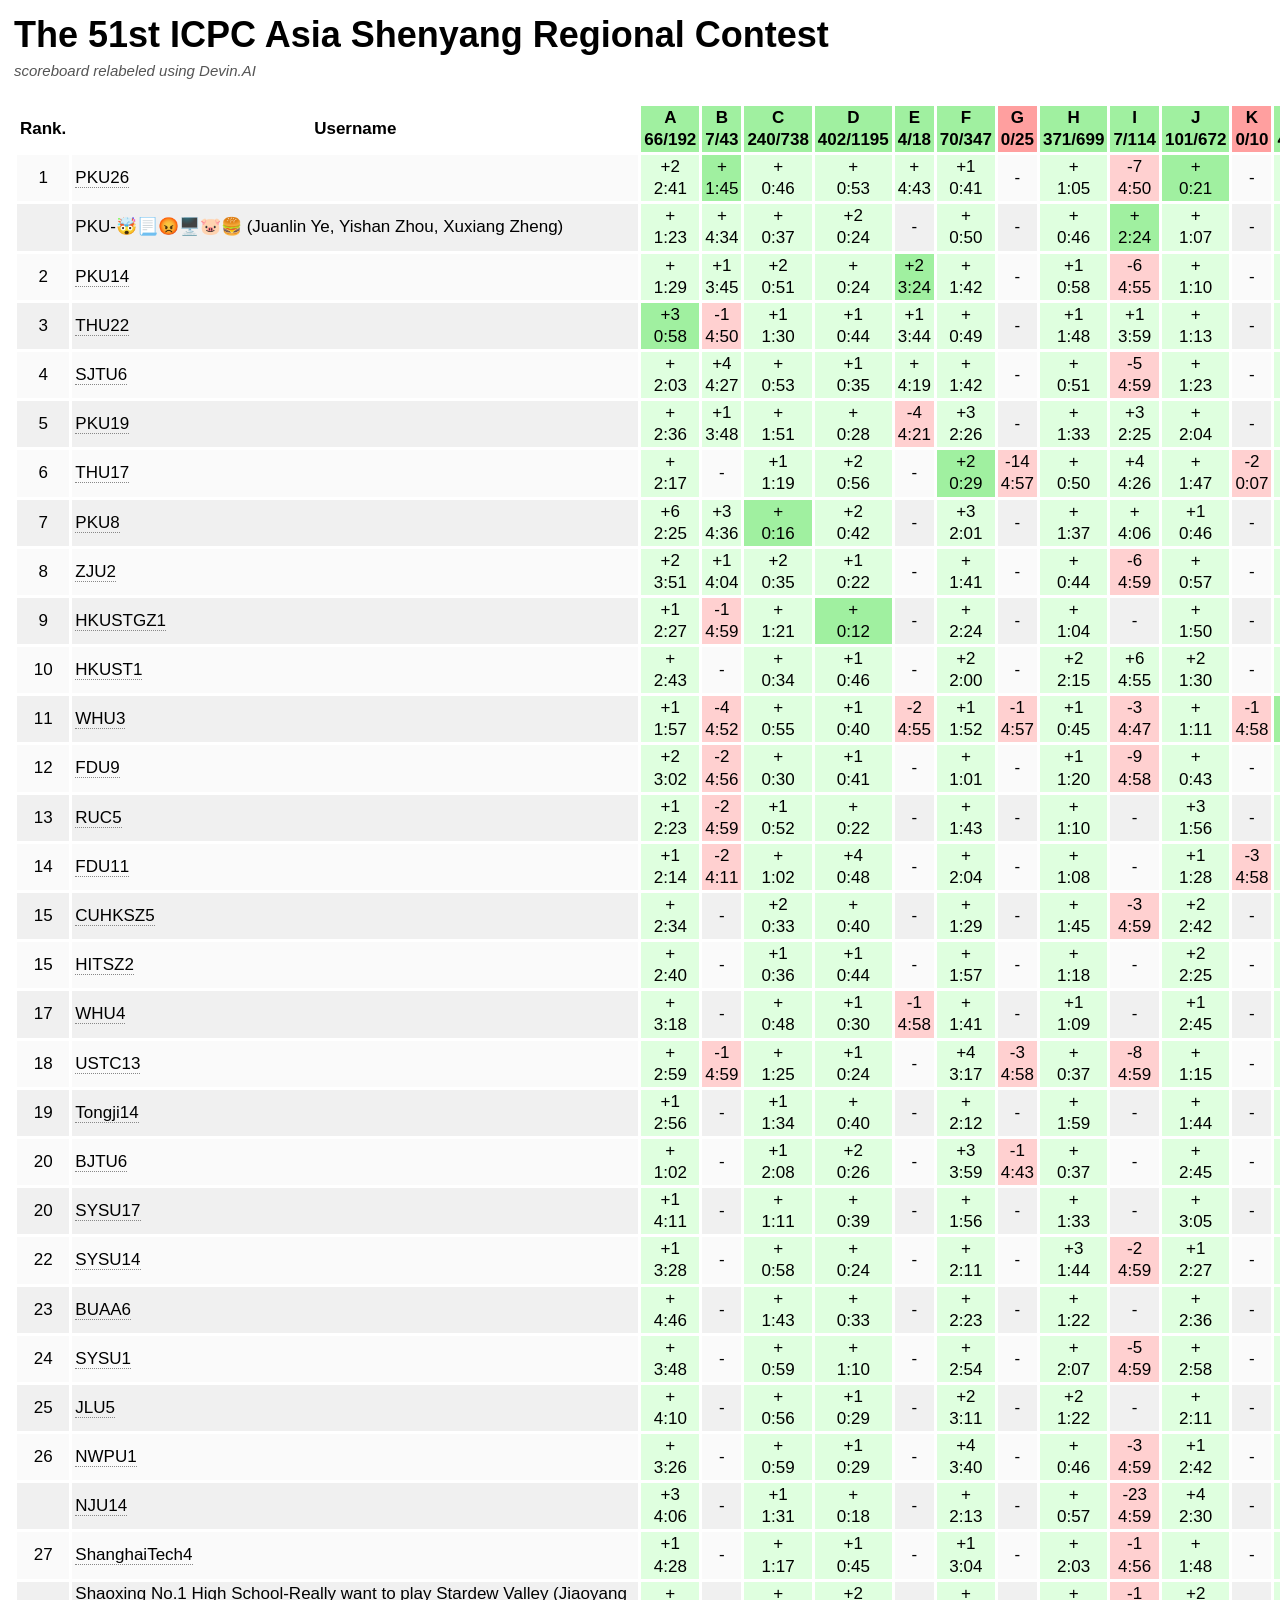
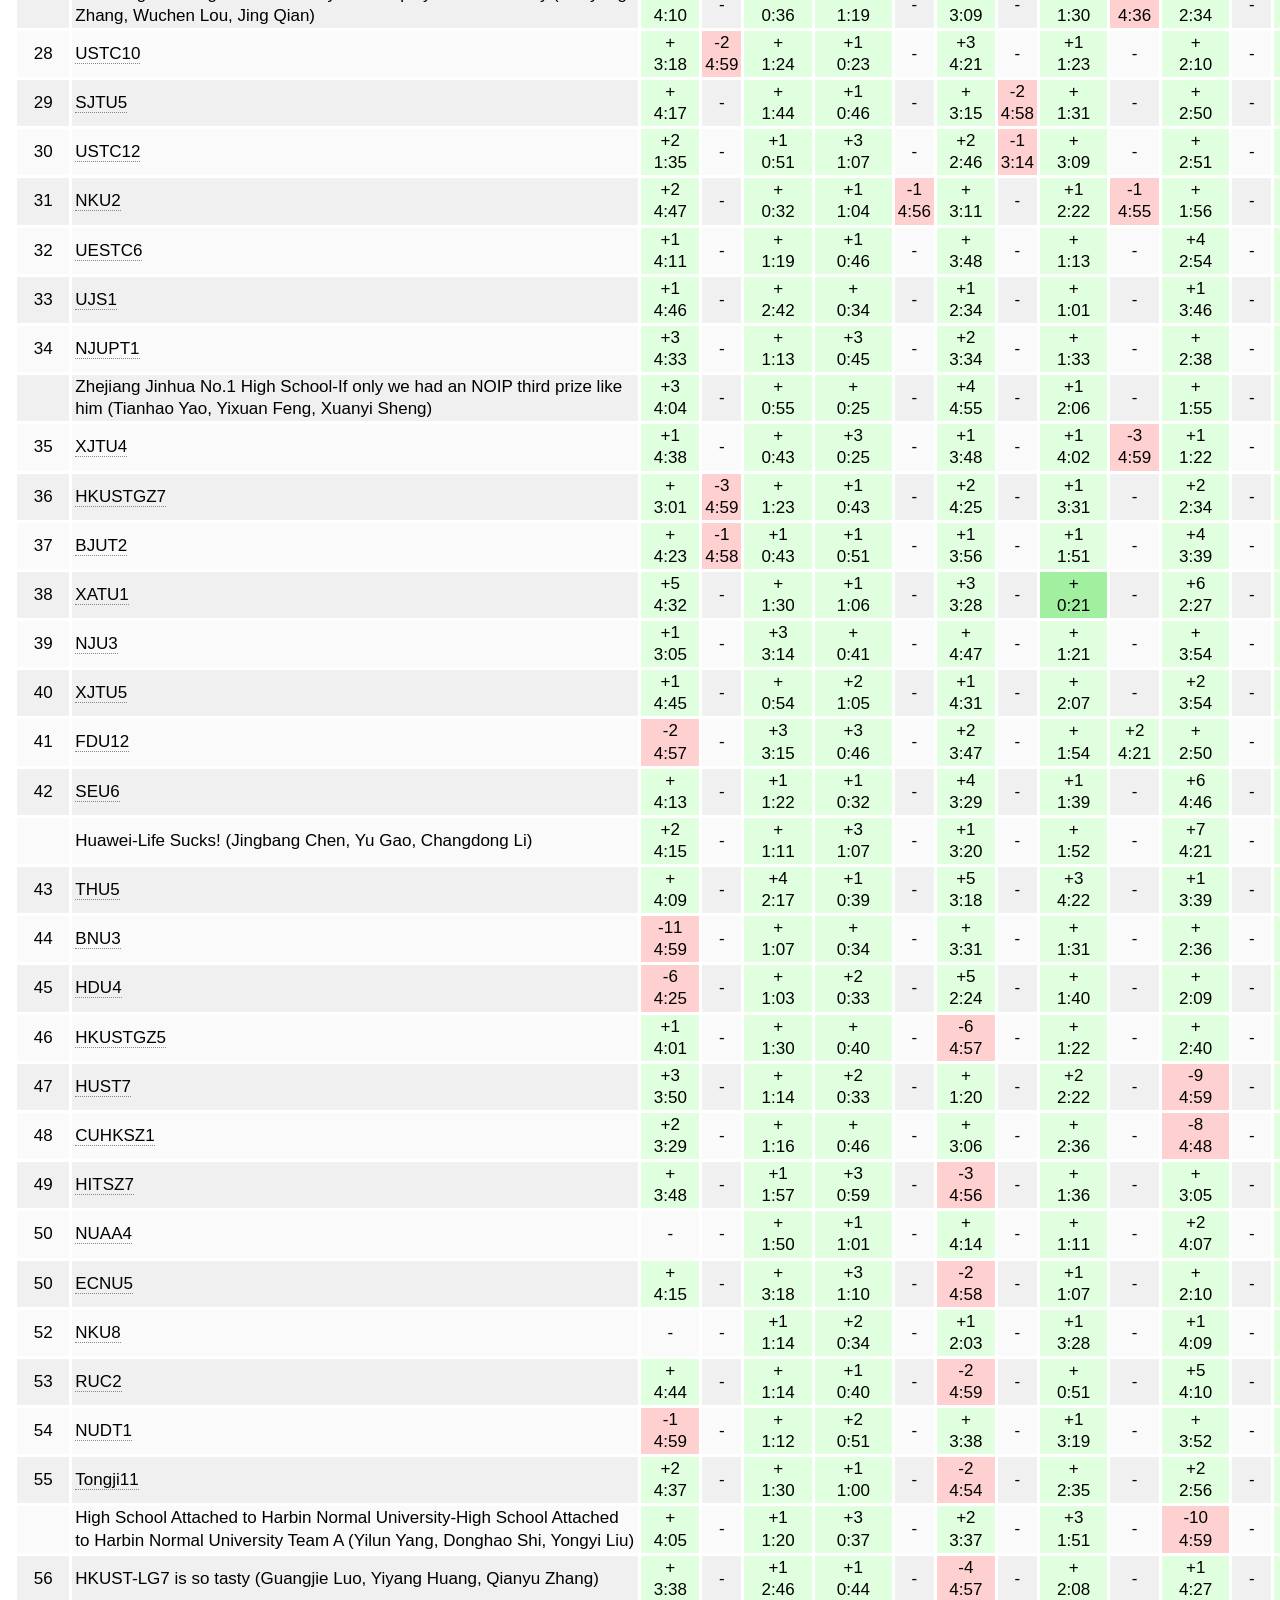
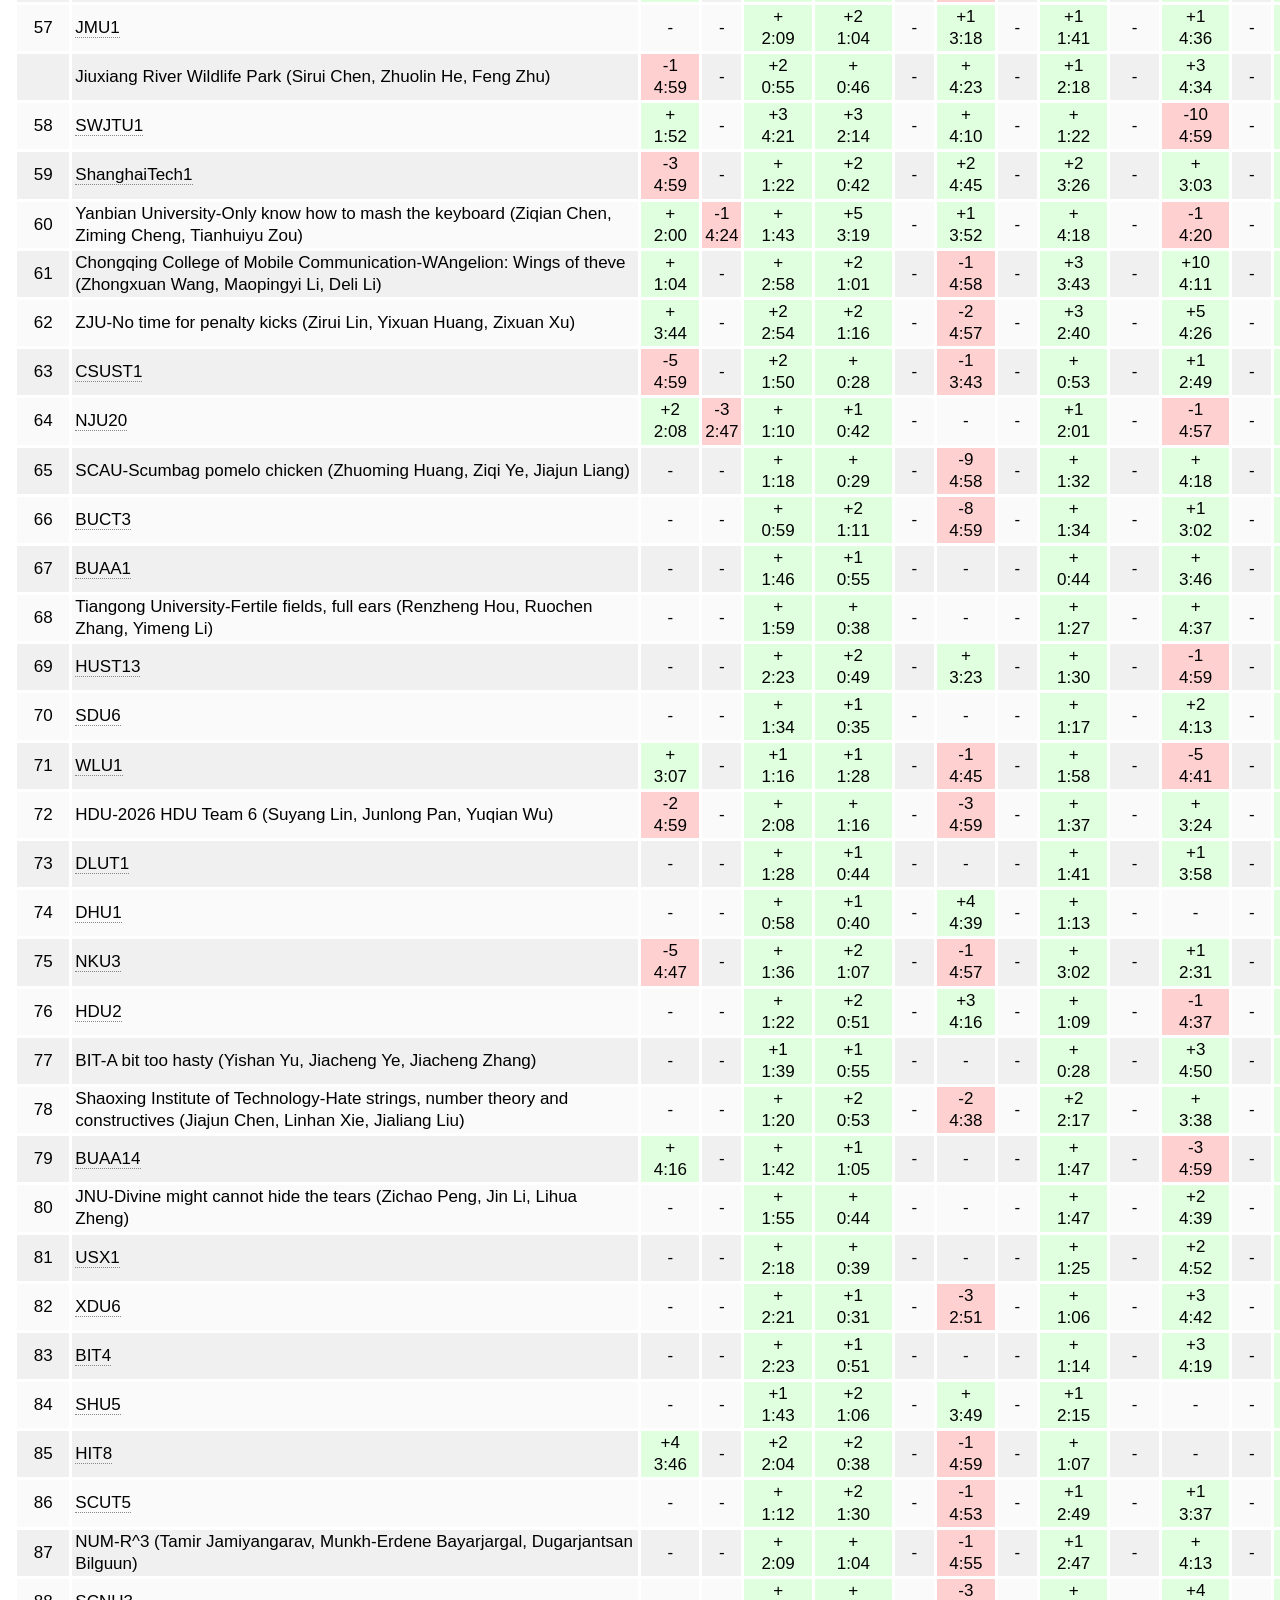
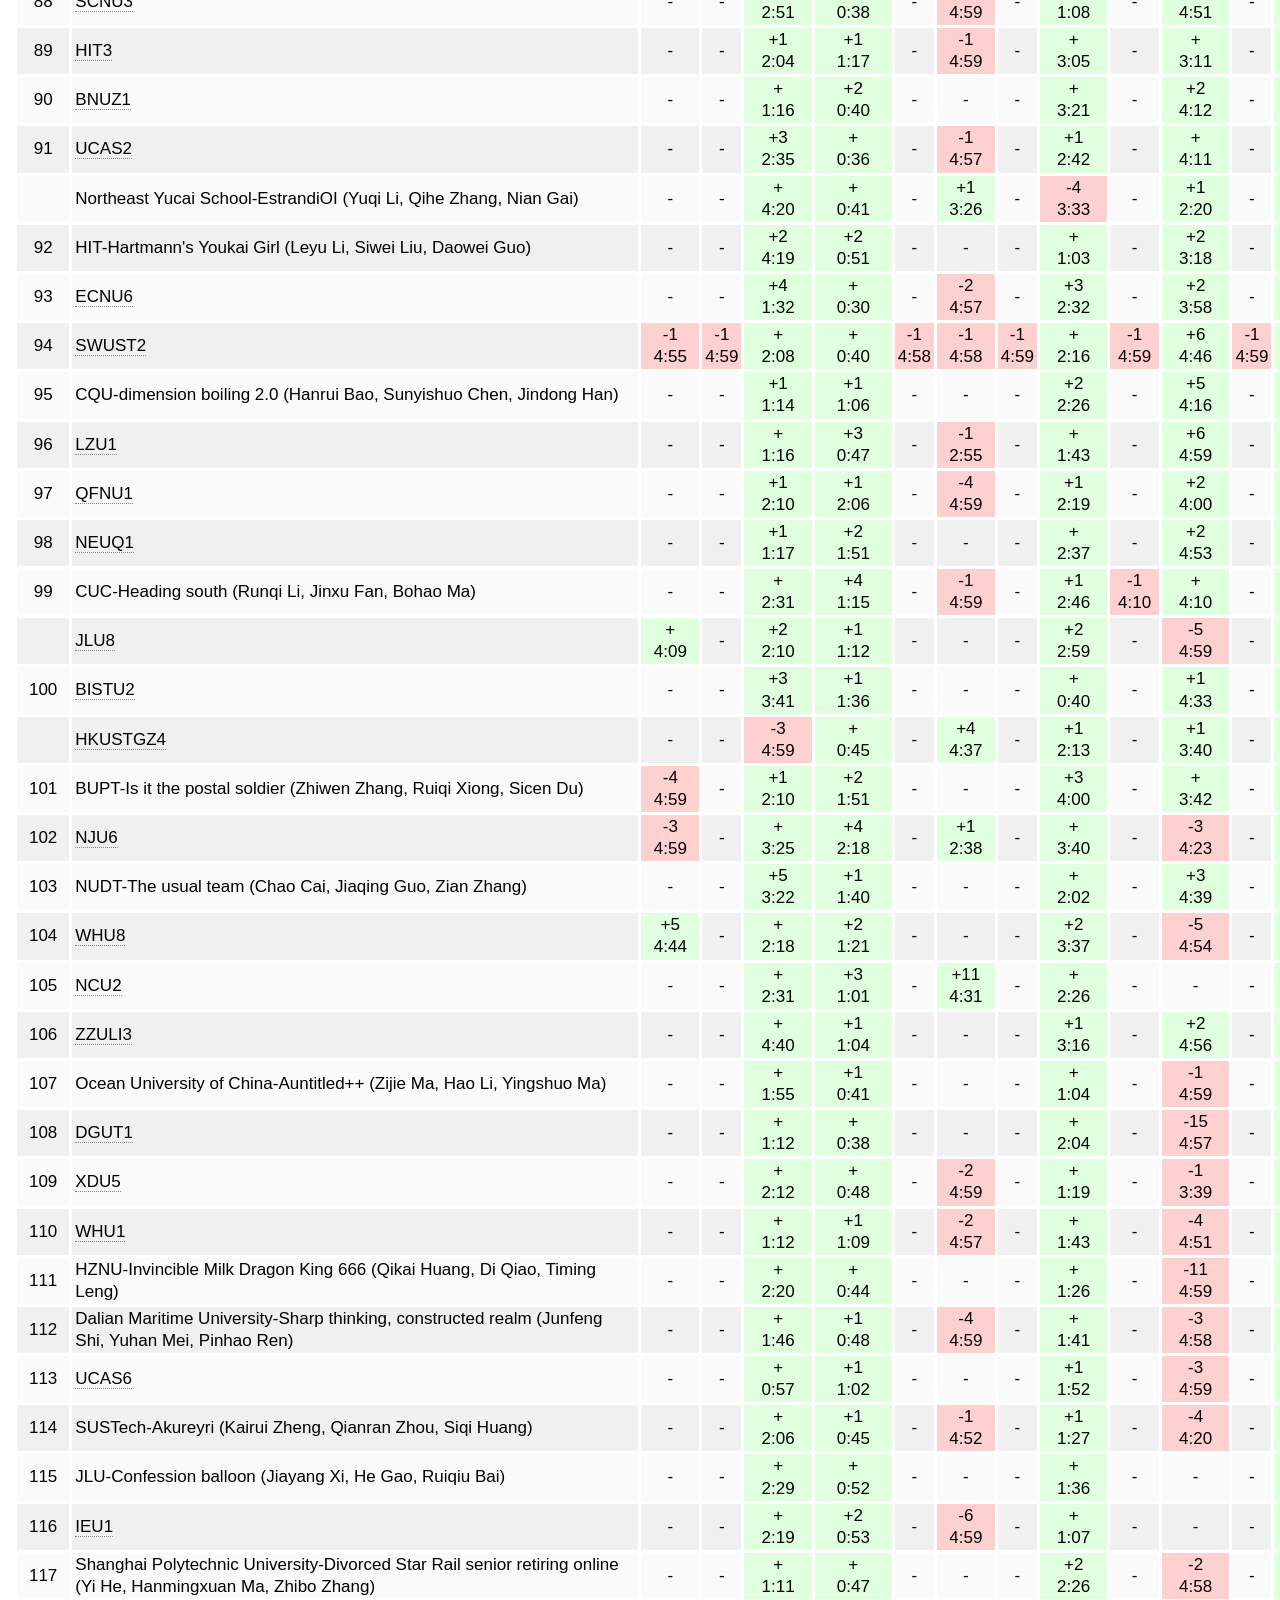
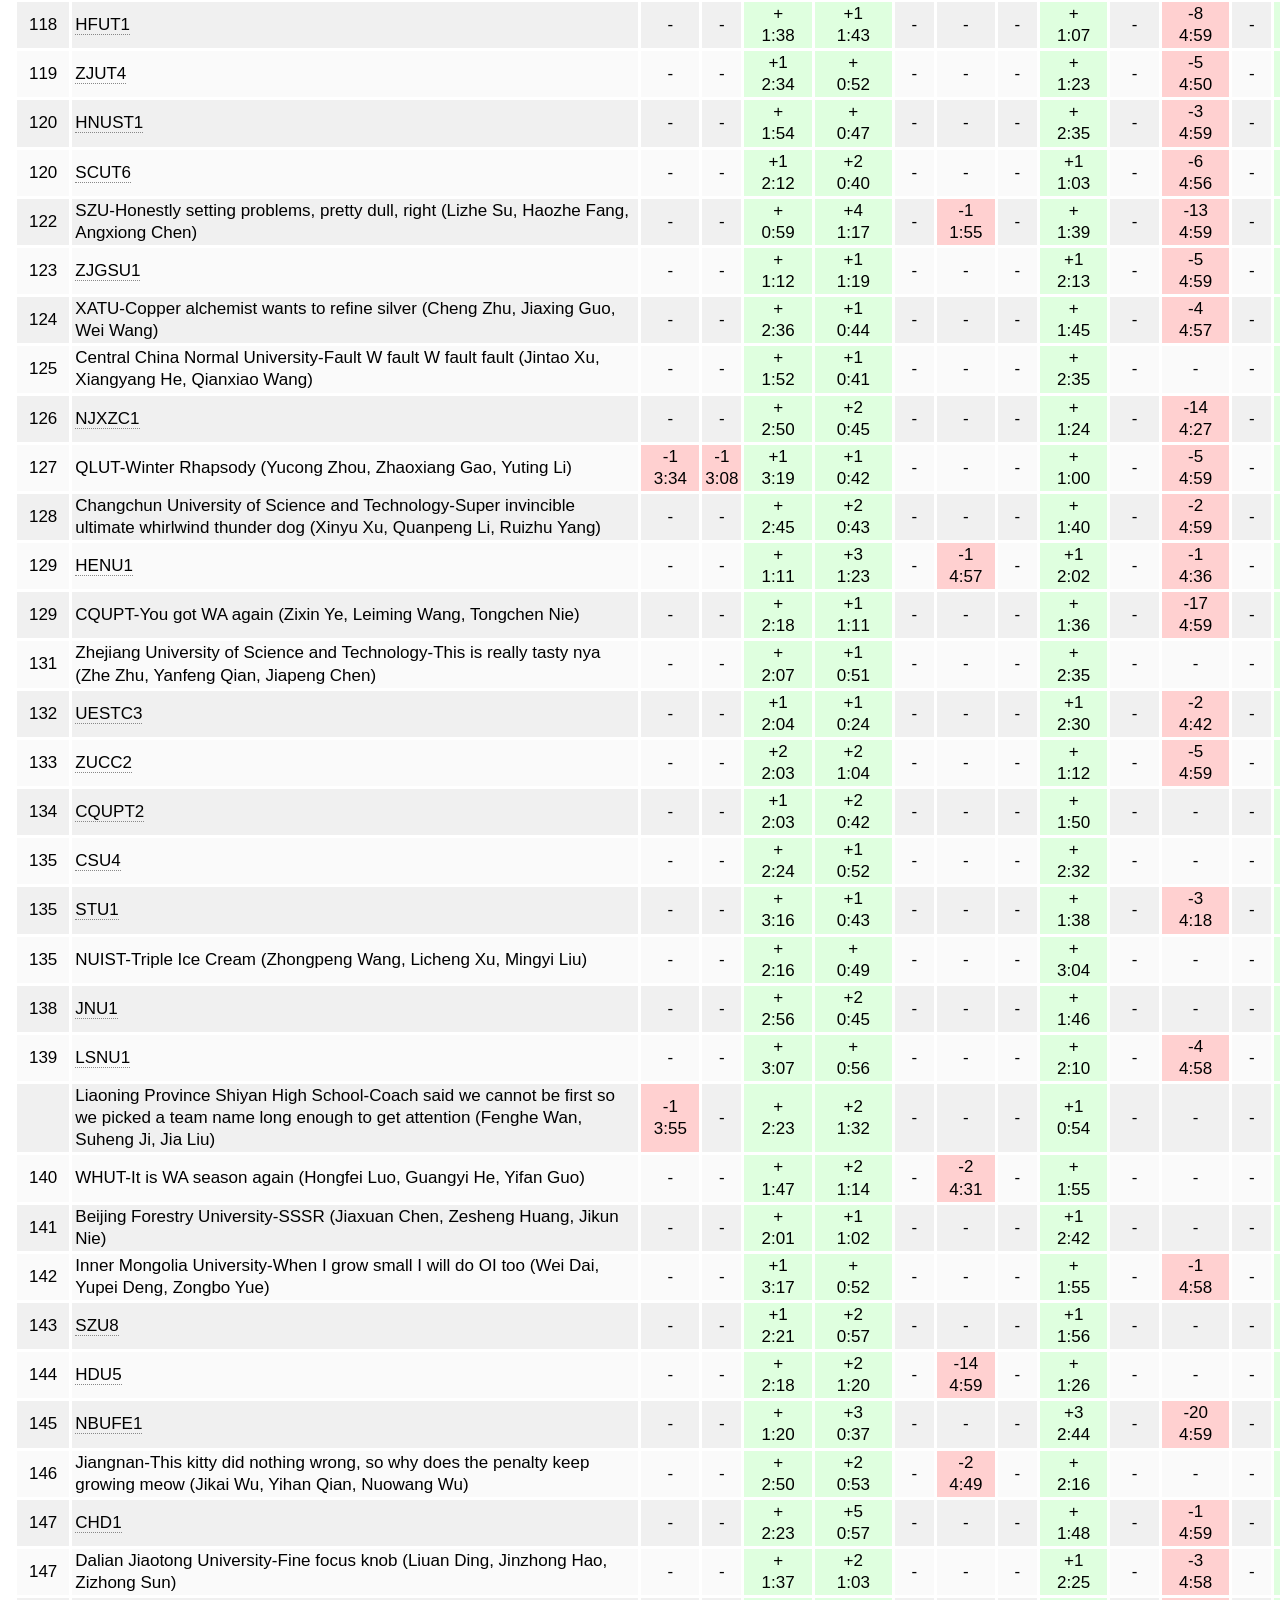
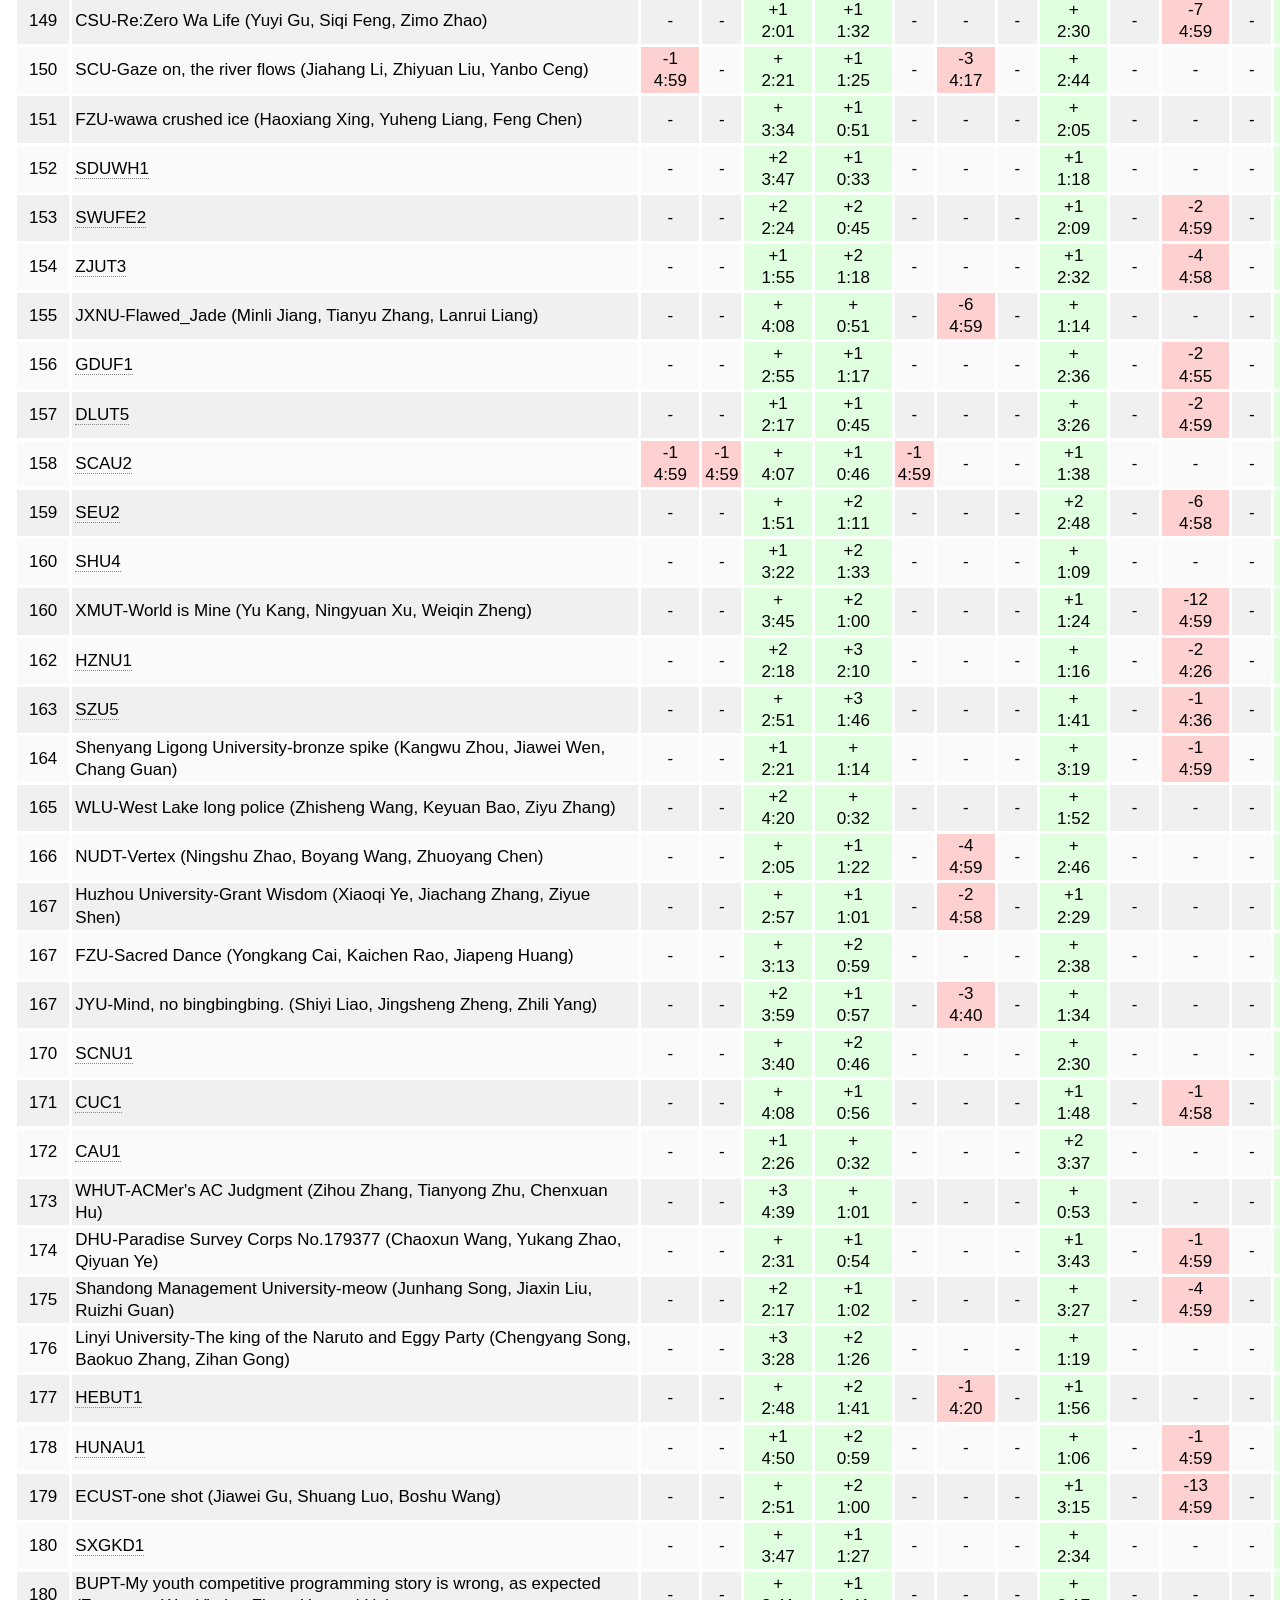
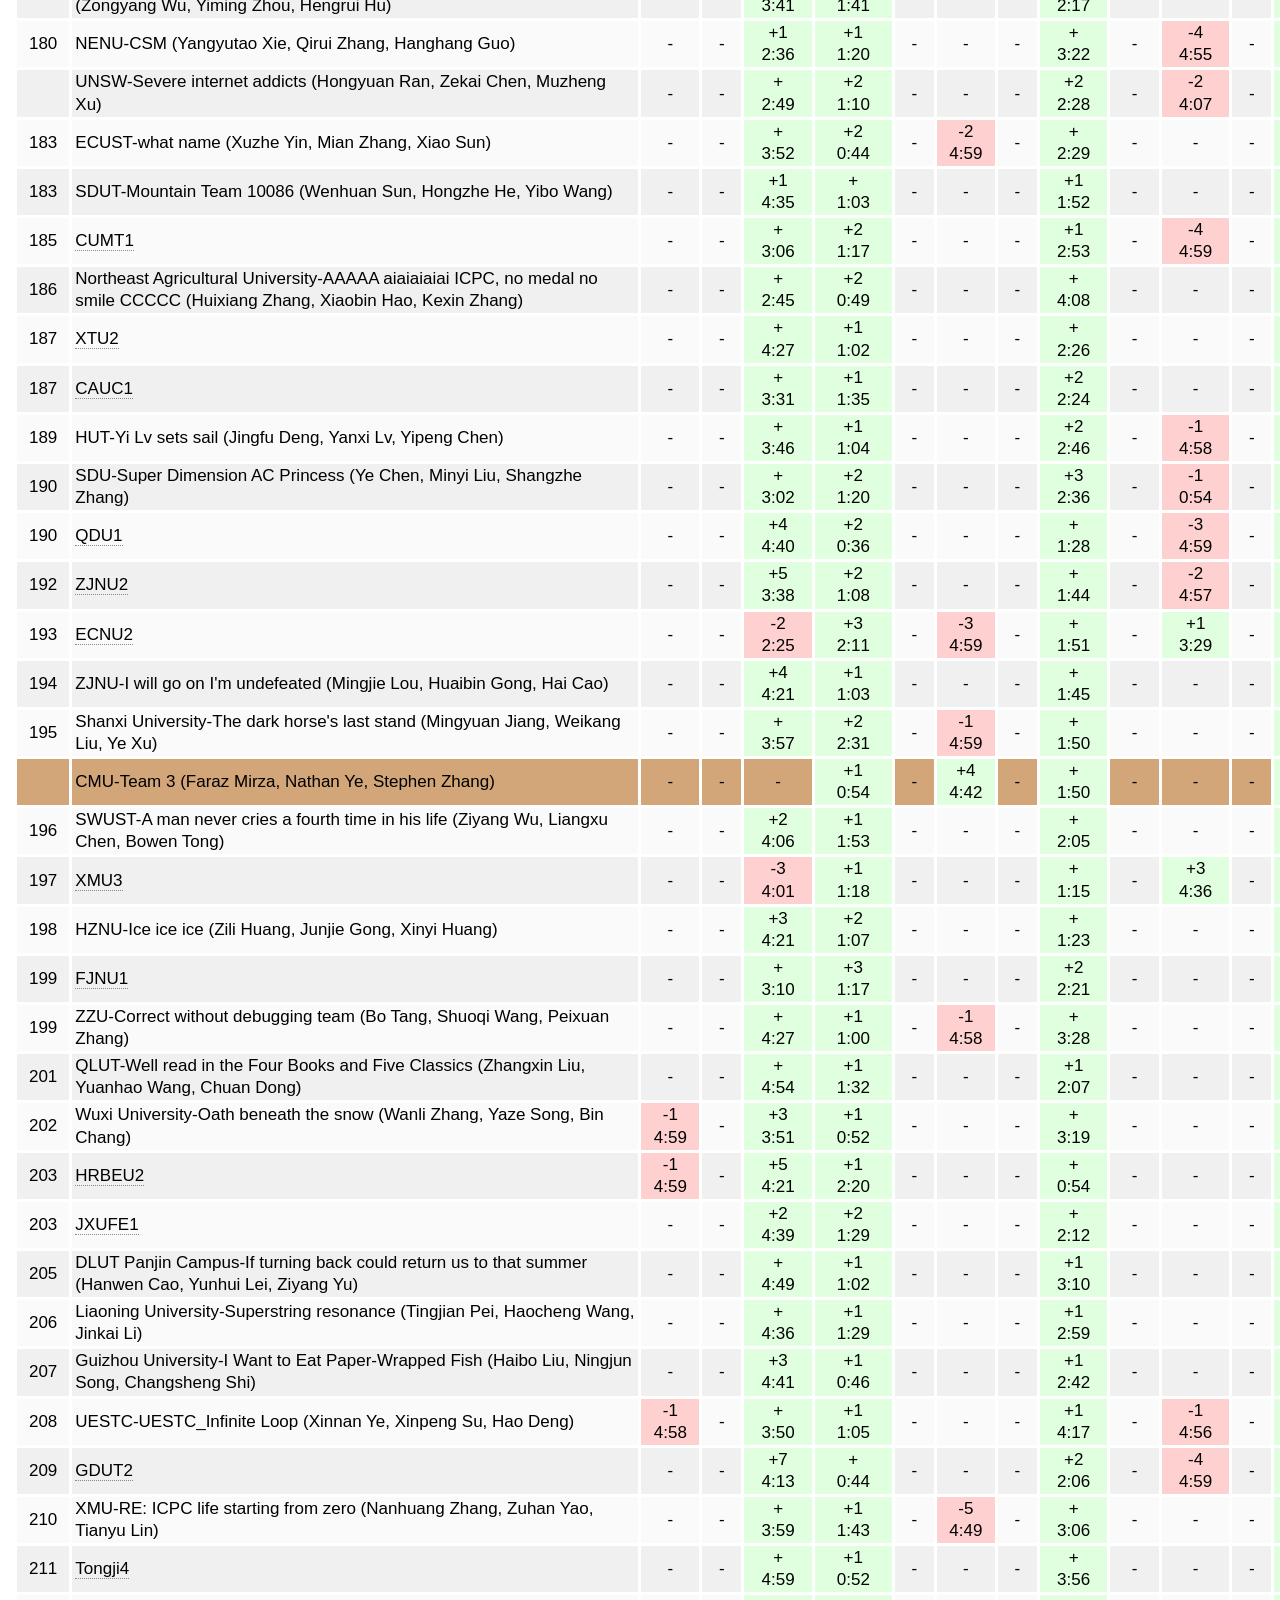
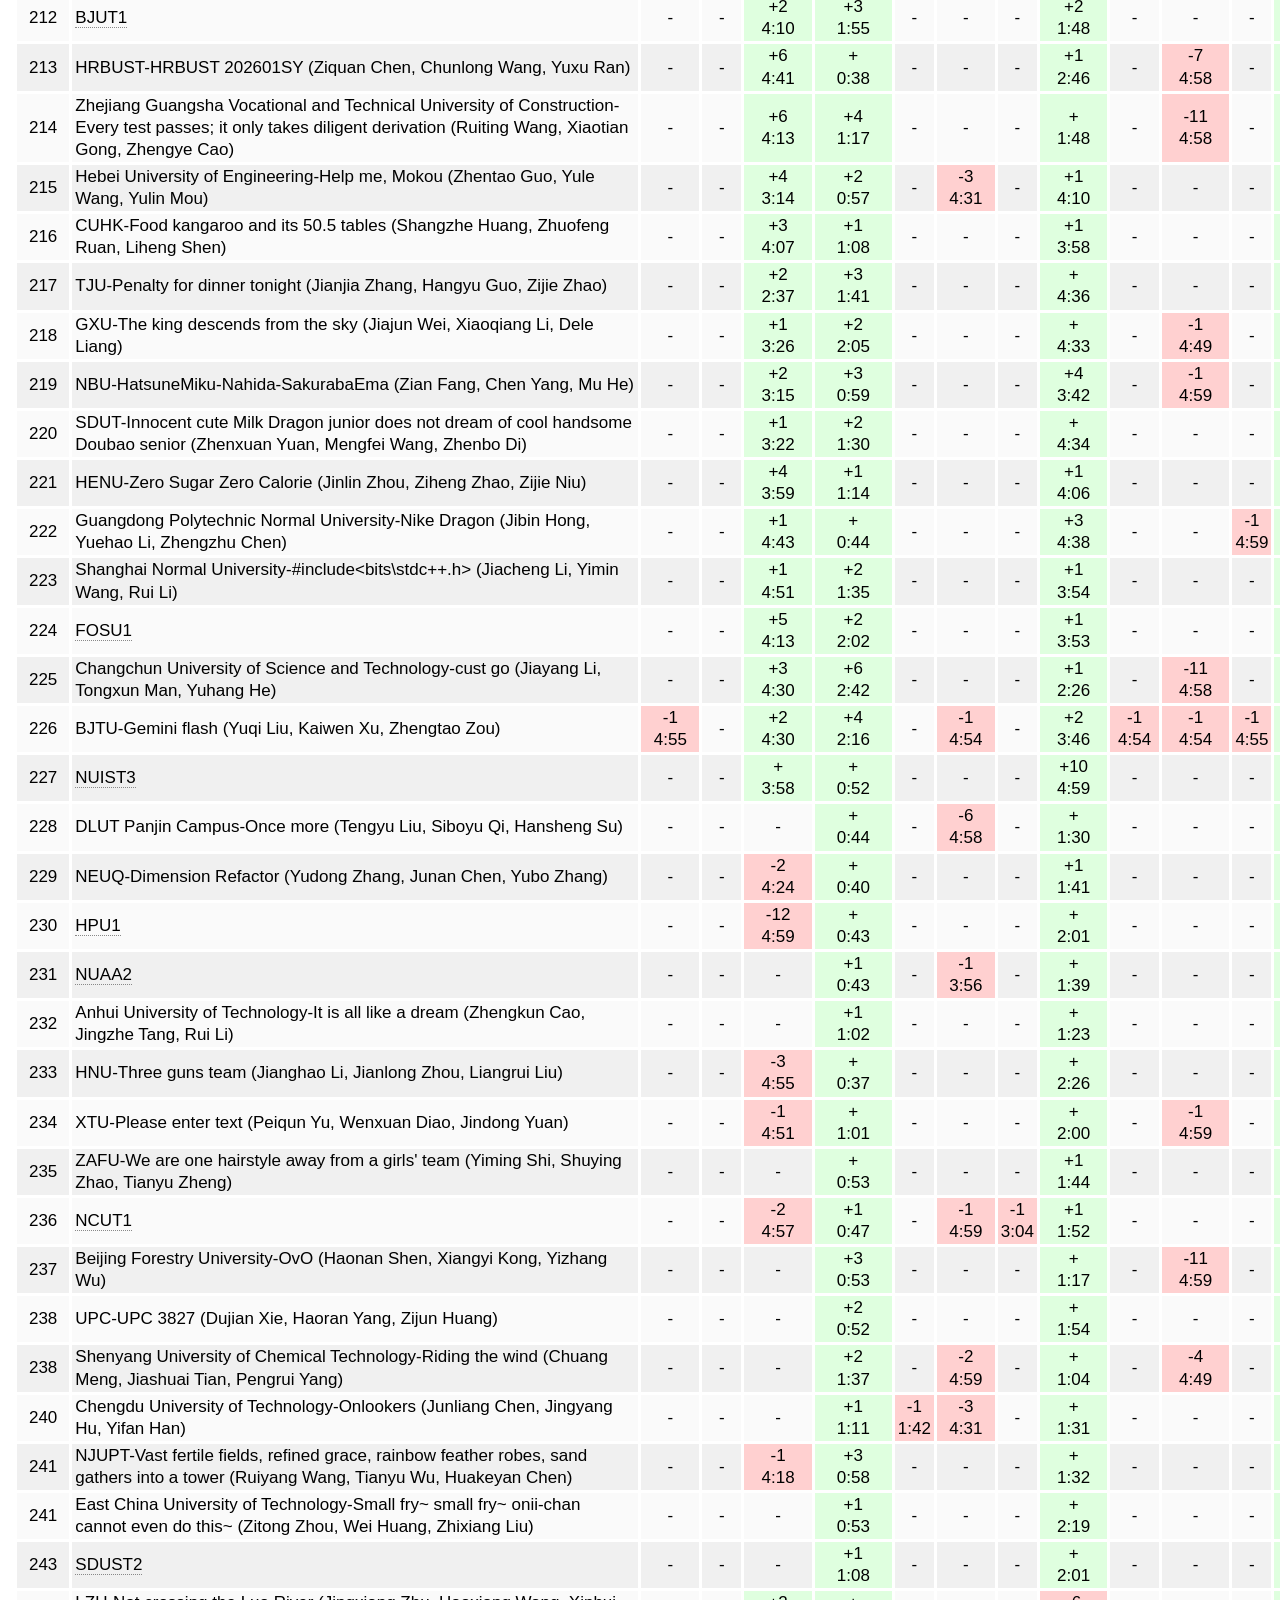
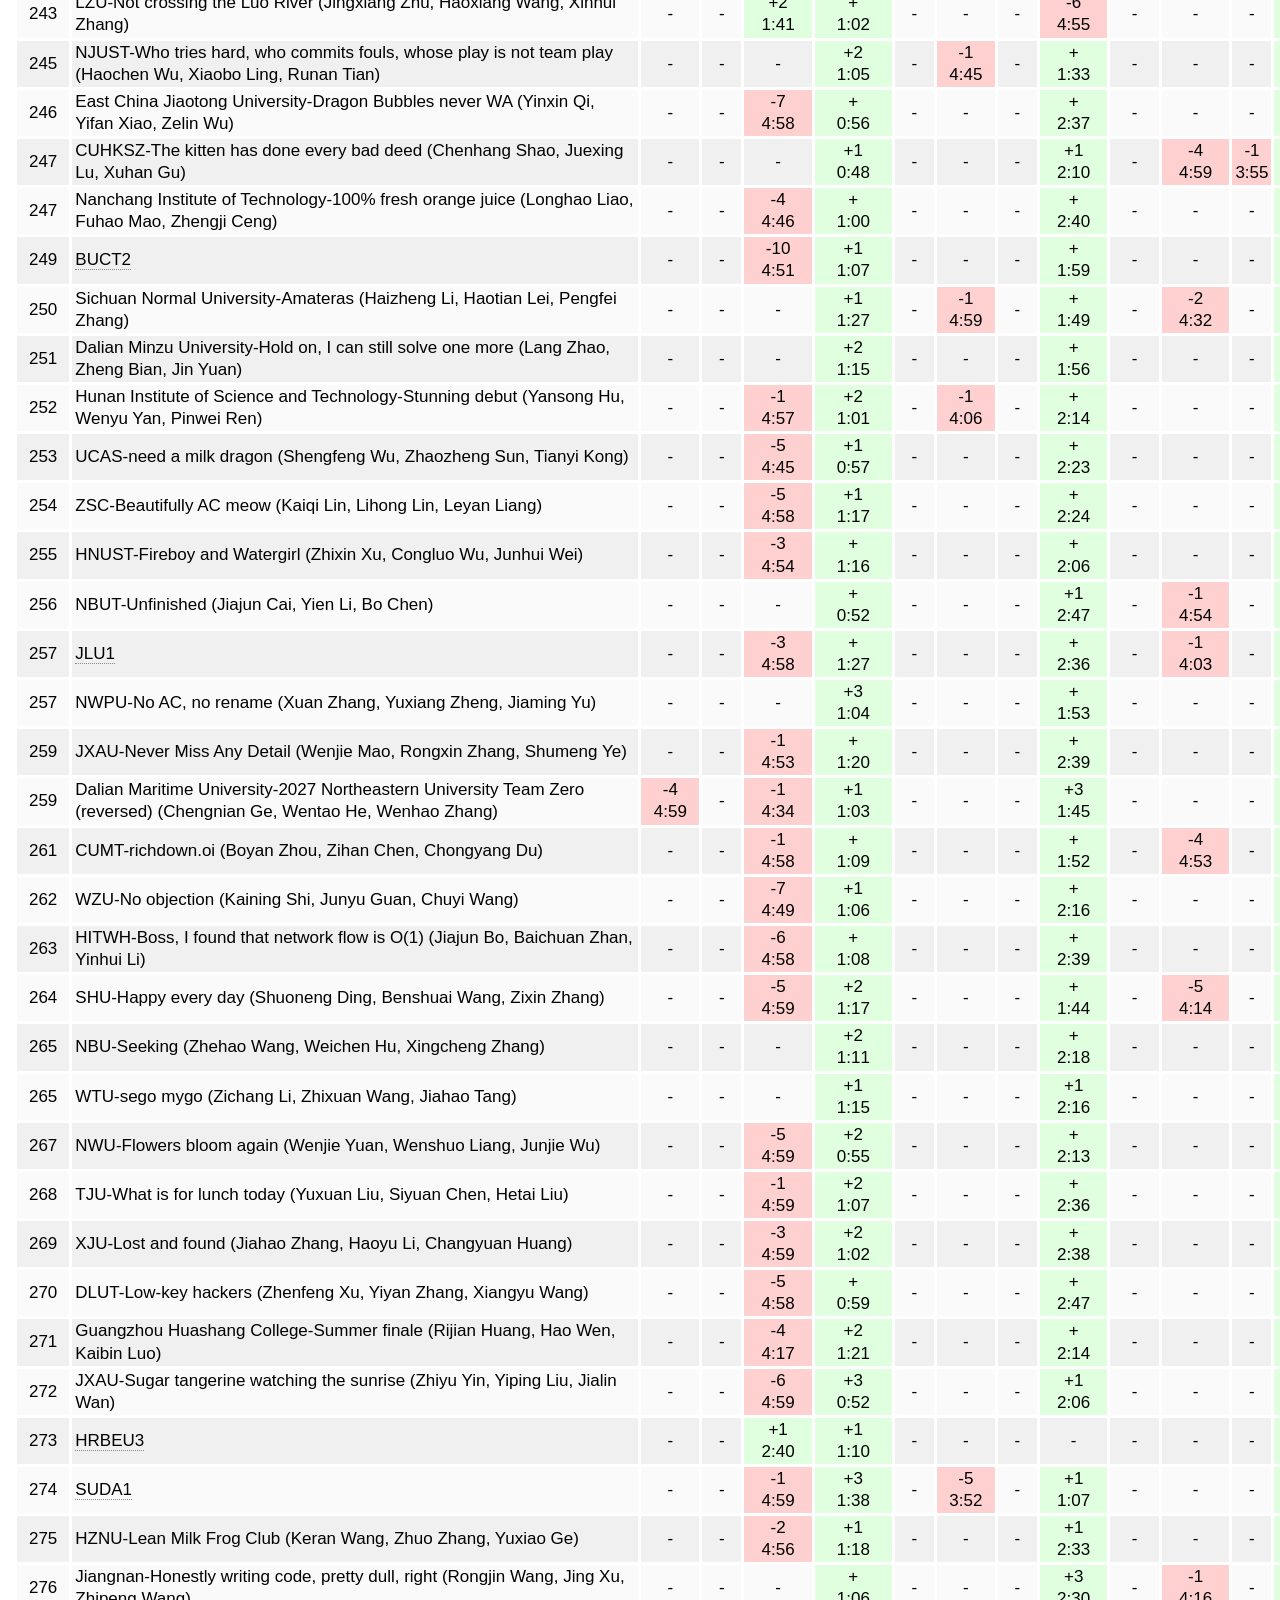
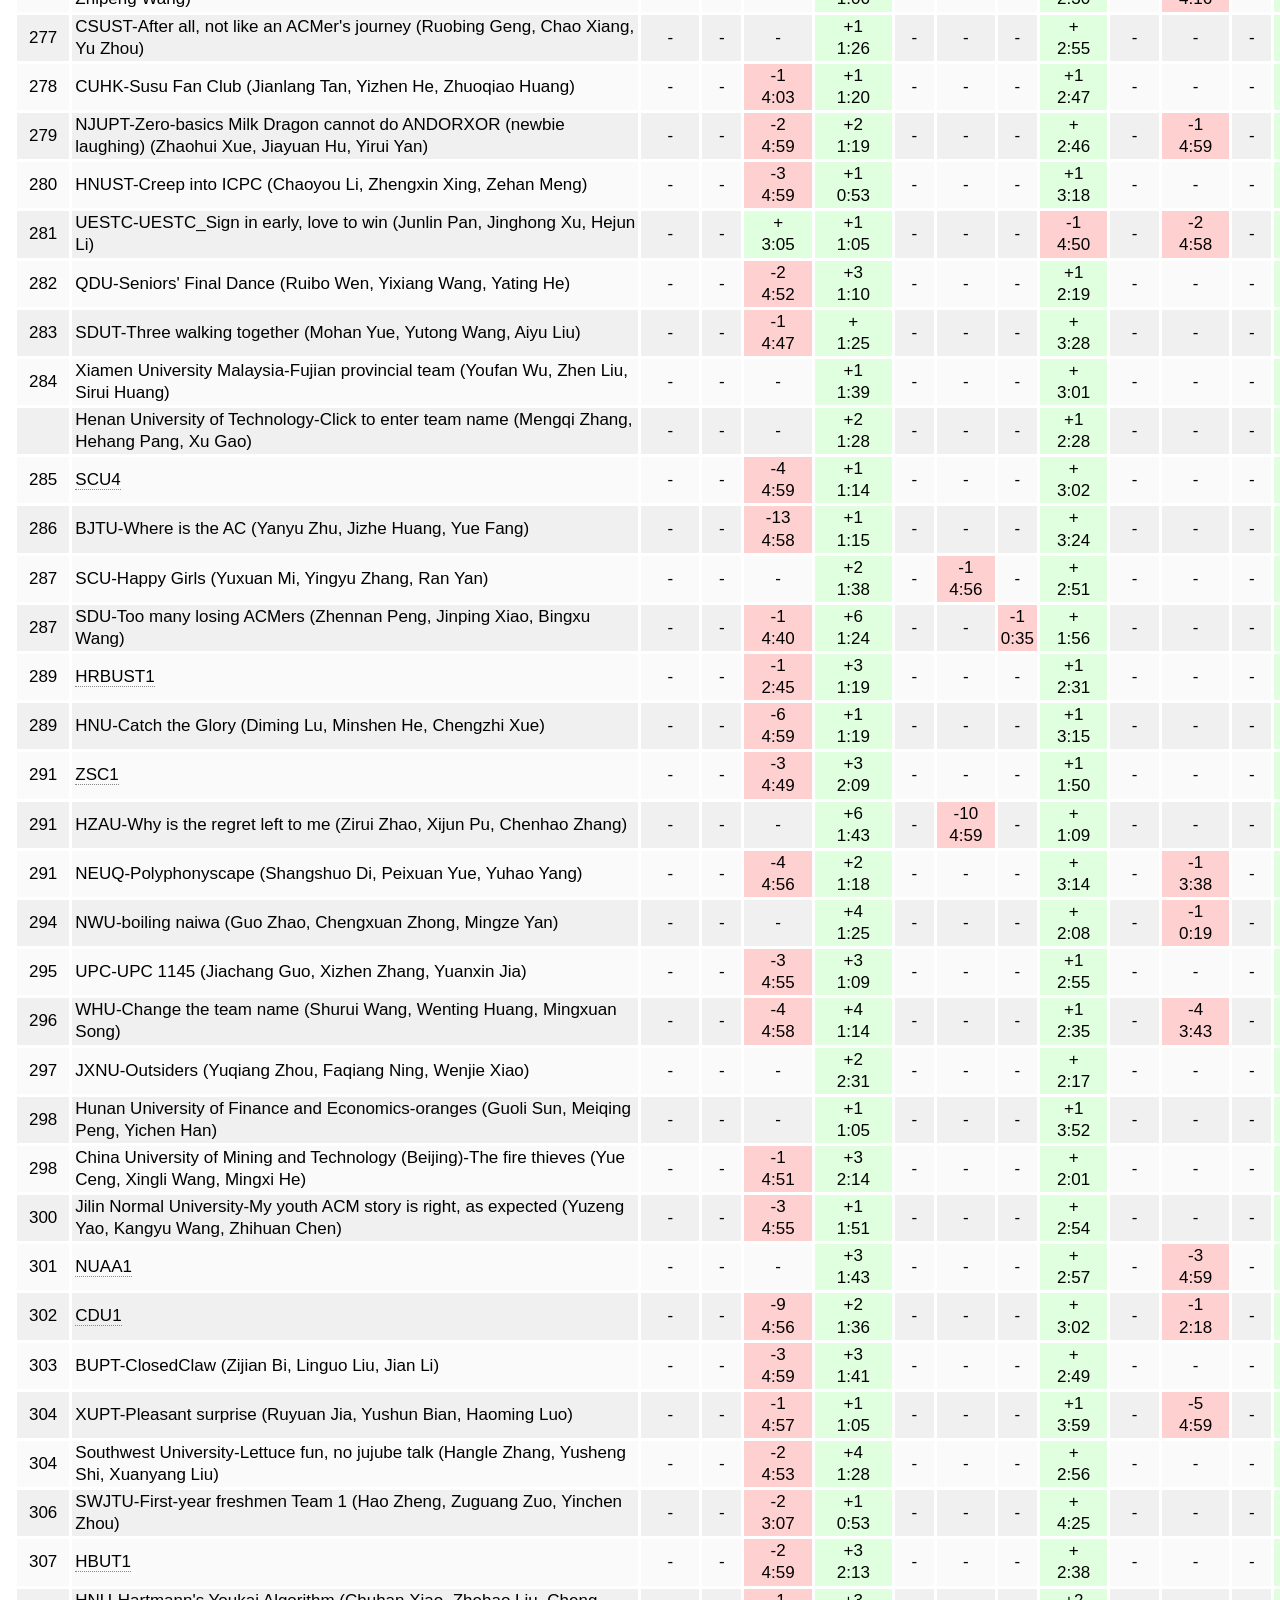
<file: 20261115Shenyang.html>
<!DOCTYPE html>
<html lang="en"><head><meta charset="utf-8">
<meta name="viewport" content="width=device-width, initial-scale=1">
<title>Shenyang 2026 - The 51st ICPC Asia Shenyang Regional Contest</title>
<style>
  body { font-family: Roboto, Arial, Helvetica, "PingFang SC", "Microsoft YaHei", sans-serif; font-size: 17px; color: #000; background: #fff; margin: 14px; }
  h1 { font-size: 36px; font-weight: 700; margin: 4px 0 6px; }
  .sub { font-size: 15px; font-style: italic; color: #555; margin: 0 0 24px; }
  table { border-collapse: separate; border-spacing: 3px; }
  th, td { padding: 1px 3px; text-align: center; vertical-align: middle; white-space: nowrap; line-height: 1.3; }
  th { font-weight: 700; }
  th.p { background: #a0f0a0; }
  th.p0 { background: #ff9f9f; }
  td.rk { min-width: 46px; }
  td.nm { text-align: left; white-space: normal; min-width: 560px; max-width: 580px; }
  td.st { text-align: left; min-width: 40px; }
  tbody tr:nth-child(odd) td { background: #fafafa; }
  tbody tr:nth-child(even) td { background: #f0f0f0; }
  tbody tr td.ac { background: #dfffdf; }
  tbody tr td.fs { background: #a0f0a0; }
  tbody tr td.wa { background: #ffd0d0; }
  tbody tr td.proj { font-size: 13px; font-weight: 700; color: #333; background:
    linear-gradient(to top right, transparent calc(50% - 1px), #555 calc(50% - 1px), #555 calc(50% + 1px), transparent calc(50% + 1px)),
    linear-gradient(to bottom right, transparent calc(50% - 1px), #555 calc(50% - 1px), #555 calc(50% + 1px), transparent calc(50% + 1px)),
    #dfffdf; }
  tbody tr.cmu td.rk, tbody tr.cmu td.nm, tbody tr.cmu td.st, tbody tr.cmu td.na { background: #d2a679; }
  .tag { font-size: 13px; font-style: italic; color: #333; }
  .foot { font-size: 13px; color: #555; margin: 14px 0 24px; }
  td.nm a, td.ab a { color: inherit; text-decoration: none; border-bottom: 1px dotted #888; }
</style></head><body>
<h1>The 51st ICPC Asia Shenyang Regional Contest</h1>
<p class="sub">scoreboard relabeled using Devin.AI</p>
<table>
<thead><tr><th>Rank.</th><th>Username</th><th class="p">A<br>66/192</th><th class="p">B<br>7/43</th><th class="p">C<br>240/738</th><th class="p">D<br>402/1195</th><th class="p">E<br>4/18</th><th class="p">F<br>70/347</th><th class="p0">G<br>0/25</th><th class="p">H<br>371/699</th><th class="p">I<br>7/114</th><th class="p">J<br>101/672</th><th class="p0">K<br>0/10</th><th class="p">L<br>413/572</th><th class="p">M<br>4/84</th><th>Solved</th><th>Penalty</th><th>Dirt</th></tr></thead>
<tbody>
<tr><td class="rk">1</td><td class="nm"><a id="PKU26" href="CHNTeamIndex26.html#PKU26" title="PKU-Yuzusoft Super Play (Fanyou He, Sizhe Fan, Daien Xiao)">PKU26</a></td><td class="ac">+2<br>2:41</td><td class="fs">+<br>1:45</td><td class="ac">+<br>0:46</td><td class="ac">+<br>0:53</td><td class="ac">+<br>4:43</td><td class="ac">+1<br>0:41</td><td class="na">-</td><td class="ac">+<br>1:05</td><td class="wa">-7<br>4:50</td><td class="fs">+<br>0:21</td><td class="na">-</td><td class="ac">+<br>0:04</td><td class="fs">+<br>3:04</td><td class="st">10</td><td class="st">1023</td><td class="st">23%</td></tr>
<tr><td class="rk"></td><td class="nm">PKU-🤯📃😡🖥️🐷🍔 (Juanlin Ye, Yishan Zhou, Xuxiang Zheng)</td><td class="ac">+<br>1:23</td><td class="ac">+<br>4:34</td><td class="ac">+<br>0:37</td><td class="ac">+2<br>0:24</td><td class="na">-</td><td class="ac">+<br>0:50</td><td class="na">-</td><td class="ac">+<br>0:46</td><td class="fs">+<br>2:24</td><td class="ac">+<br>1:07</td><td class="na">-</td><td class="ac">+<br>0:06</td><td class="ac">+2<br>3:34</td><td class="st">10</td><td class="st">1025</td><td class="st">29%</td></tr>
<tr><td class="rk">2</td><td class="nm"><a id="PKU14" href="CHNTeamIndex26.html#PKU14" title="PKU-Jasmine Rain (Jianheng Huang, Chenghao Zhao, Lin Wu)">PKU14</a></td><td class="ac">+<br>1:29</td><td class="ac">+1<br>3:45</td><td class="ac">+2<br>0:51</td><td class="ac">+<br>0:24</td><td class="fs">+2<br>3:24</td><td class="ac">+<br>1:42</td><td class="na">-</td><td class="ac">+1<br>0:58</td><td class="wa">-6<br>4:55</td><td class="ac">+<br>1:10</td><td class="na">-</td><td class="ac">+<br>0:06</td><td class="wa">-11<br>4:59</td><td class="st">9</td><td class="st">949</td><td class="st">40%</td></tr>
<tr><td class="rk">3</td><td class="nm"><a id="THU22" href="CHNTeamIndex26.html#THU22" title="THU-physics to see flowers (Luotian Huang, Xinran Li, Zhaoyang Hu)">THU22</a></td><td class="fs">+3<br>0:58</td><td class="wa">-1<br>4:50</td><td class="ac">+1<br>1:30</td><td class="ac">+1<br>0:44</td><td class="ac">+1<br>3:44</td><td class="ac">+<br>0:49</td><td class="na">-</td><td class="ac">+1<br>1:48</td><td class="ac">+1<br>3:59</td><td class="ac">+<br>1:13</td><td class="na">-</td><td class="ac">+<br>0:10</td><td class="na">-</td><td class="st">9</td><td class="st">1055</td><td class="st">47%</td></tr>
<tr><td class="rk">4</td><td class="nm"><a id="SJTU6" href="CHNTeamIndex26.html#SJTU6" title="SJTU-Alba (Yuxiao Luo, Junyi Li, Xingxun Tang)">SJTU6</a></td><td class="ac">+<br>2:03</td><td class="ac">+4<br>4:27</td><td class="ac">+<br>0:53</td><td class="ac">+1<br>0:35</td><td class="ac">+<br>4:19</td><td class="ac">+<br>1:42</td><td class="na">-</td><td class="ac">+<br>0:51</td><td class="wa">-5<br>4:59</td><td class="ac">+<br>1:23</td><td class="na">-</td><td class="ac">+<br>0:12</td><td class="na">-</td><td class="st">9</td><td class="st">1085</td><td class="st">36%</td></tr>
<tr><td class="rk">5</td><td class="nm"><a id="PKU19" href="CHNTeamIndex26.html#PKU19" title="PKU-UTG (Feihong Wang, Yongqiao Gong, Baifeng Quan)">PKU19</a></td><td class="ac">+<br>2:36</td><td class="ac">+1<br>3:48</td><td class="ac">+<br>1:51</td><td class="ac">+<br>0:28</td><td class="wa">-4<br>4:21</td><td class="ac">+3<br>2:26</td><td class="na">-</td><td class="ac">+<br>1:33</td><td class="ac">+3<br>2:25</td><td class="ac">+<br>2:04</td><td class="na">-</td><td class="ac">+<br>0:08</td><td class="wa">-7<br>4:55</td><td class="st">9</td><td class="st">1179</td><td class="st">44%</td></tr>
<tr><td class="rk">6</td><td class="nm"><a id="THU17" href="CHNTeamIndex26.html#THU17" title="THU-Oblivion (Xuanye Zheng, Sheyu Ren, Yuhao Guo)">THU17</a></td><td class="ac">+<br>2:17</td><td class="na">-</td><td class="ac">+1<br>1:19</td><td class="ac">+2<br>0:56</td><td class="na">-</td><td class="fs">+2<br>0:29</td><td class="wa">-14<br>4:57</td><td class="ac">+<br>0:50</td><td class="ac">+4<br>4:26</td><td class="ac">+<br>1:47</td><td class="wa">-2<br>0:07</td><td class="ac">+<br>0:09</td><td class="ac">+4<br>4:47</td><td class="st">9</td><td class="st">1280</td><td class="st">59%</td></tr>
<tr><td class="rk">7</td><td class="nm"><a id="PKU8" href="CHNTeamIndex26.html#PKU8" title="PKU-Hao Bar OI Studio (Penghao Di, Zhiyuan Ge, Sihang Yan)">PKU8</a></td><td class="ac">+6<br>2:25</td><td class="ac">+3<br>4:36</td><td class="fs">+<br>0:16</td><td class="ac">+2<br>0:42</td><td class="na">-</td><td class="ac">+3<br>2:01</td><td class="na">-</td><td class="ac">+<br>1:37</td><td class="ac">+<br>4:06</td><td class="ac">+1<br>0:46</td><td class="na">-</td><td class="ac">+<br>0:06</td><td class="wa">-3<br>4:59</td><td class="st">9</td><td class="st">1295</td><td class="st">62%</td></tr>
<tr><td class="rk">8</td><td class="nm"><a id="ZJU2" href="CHNTeamIndex26.html#ZJU2" title="ZJU-Provincial_Cut_Surfers (Zhiyuan Hou, Yuchen Lou, Yuheng Chen)">ZJU2</a></td><td class="ac">+2<br>3:51</td><td class="ac">+1<br>4:04</td><td class="ac">+2<br>0:35</td><td class="ac">+1<br>0:22</td><td class="na">-</td><td class="ac">+<br>1:41</td><td class="na">-</td><td class="ac">+<br>0:44</td><td class="wa">-6<br>4:59</td><td class="ac">+<br>0:57</td><td class="na">-</td><td class="ac">+<br>0:06</td><td class="na">-</td><td class="st">8</td><td class="st">860</td><td class="st">43%</td></tr>
<tr><td class="rk">9</td><td class="nm"><a id="HKUSTGZ1" href="CHNTeamIndex26.html#HKUSTGZ1" title="HKUSTGZ-#define long long long (Jinjie Zhang, Bingxian Ye, Kaiwen Zheng)">HKUSTGZ1</a></td><td class="ac">+1<br>2:27</td><td class="wa">-1<br>4:59</td><td class="ac">+<br>1:21</td><td class="fs">+<br>0:12</td><td class="na">-</td><td class="ac">+<br>2:24</td><td class="na">-</td><td class="ac">+<br>1:04</td><td class="na">-</td><td class="ac">+<br>1:50</td><td class="na">-</td><td class="ac">+<br>0:17</td><td class="ac">+3<br>4:40</td><td class="st">8</td><td class="st">935</td><td class="st">33%</td></tr>
<tr><td class="rk">10</td><td class="nm"><a id="HKUST1" href="CHNTeamIndex26.html#HKUST1" title="HKUST-Meow Meow Kindergarten (Zijian Yang, Jiayi Pang, Suyi Yao)">HKUST1</a></td><td class="ac">+<br>2:43</td><td class="na">-</td><td class="ac">+<br>0:34</td><td class="ac">+1<br>0:46</td><td class="na">-</td><td class="ac">+2<br>2:00</td><td class="na">-</td><td class="ac">+2<br>2:15</td><td class="ac">+6<br>4:55</td><td class="ac">+2<br>1:30</td><td class="na">-</td><td class="ac">+<br>0:10</td><td class="na">-</td><td class="st">8</td><td class="st">1153</td><td class="st">62%</td></tr>
<tr><td class="rk">11</td><td class="nm"><a id="WHU3" href="CHNTeamIndex26.html#WHU3" title="WHU-Legendary Grand Newbie (Xinyue Zhang, Huixiang Luo, Qiyu Cai)">WHU3</a></td><td class="ac">+1<br>1:57</td><td class="wa">-4<br>4:52</td><td class="ac">+<br>0:55</td><td class="ac">+1<br>0:40</td><td class="wa">-2<br>4:55</td><td class="ac">+1<br>1:52</td><td class="wa">-1<br>4:57</td><td class="ac">+1<br>0:45</td><td class="wa">-3<br>4:47</td><td class="ac">+<br>1:11</td><td class="wa">-1<br>4:58</td><td class="fs">+<br>0:04</td><td class="wa">-1<br>4:58</td><td class="st">7</td><td class="st">524</td><td class="st">36%</td></tr>
<tr><td class="rk">12</td><td class="nm"><a id="FDU9" href="CHNTeamIndex26.html#FDU9" title="FDU-Hat Trick (Xiangyu Zhu, Ruizao Wang, Zichun Han)">FDU9</a></td><td class="ac">+2<br>3:02</td><td class="wa">-2<br>4:56</td><td class="ac">+<br>0:30</td><td class="ac">+1<br>0:41</td><td class="na">-</td><td class="ac">+<br>1:01</td><td class="na">-</td><td class="ac">+1<br>1:20</td><td class="wa">-9<br>4:58</td><td class="ac">+<br>0:43</td><td class="na">-</td><td class="ac">+<br>0:11</td><td class="na">-</td><td class="st">7</td><td class="st">528</td><td class="st">36%</td></tr>
<tr><td class="rk">13</td><td class="nm"><a id="RUC5" href="CHNTeamIndex26.html#RUC5" title="RUC-All ways Onward (Li Yan, Yujie Hao, Hansen Shi)">RUC5</a></td><td class="ac">+1<br>2:23</td><td class="wa">-2<br>4:59</td><td class="ac">+1<br>0:52</td><td class="ac">+<br>0:22</td><td class="na">-</td><td class="ac">+<br>1:43</td><td class="na">-</td><td class="ac">+<br>1:10</td><td class="na">-</td><td class="ac">+3<br>1:56</td><td class="na">-</td><td class="ac">+<br>0:09</td><td class="na">-</td><td class="st">7</td><td class="st">615</td><td class="st">42%</td></tr>
<tr><td class="rk">14</td><td class="nm"><a id="FDU11" href="CHNTeamIndex26.html#FDU11" title="FDU-Problem Sheet Coming (Jiapeng Chen, Shenghao Zhang, Zien Xu)">FDU11</a></td><td class="ac">+1<br>2:14</td><td class="wa">-2<br>4:11</td><td class="ac">+<br>1:02</td><td class="ac">+4<br>0:48</td><td class="na">-</td><td class="ac">+<br>2:04</td><td class="na">-</td><td class="ac">+<br>1:08</td><td class="na">-</td><td class="ac">+1<br>1:28</td><td class="wa">-3<br>4:58</td><td class="ac">+<br>0:08</td><td class="na">-</td><td class="st">7</td><td class="st">652</td><td class="st">46%</td></tr>
<tr><td class="rk">15</td><td class="nm"><a id="CUHKSZ5" href="CHNTeamIndex26.html#CUHKSZ5" title="CUHKSZ-4 / What Does Everyone Think? / Thoughts, everyone? (Yanru Wu, Chenjun Luo, Yi Lin)">CUHKSZ5</a></td><td class="ac">+<br>2:34</td><td class="na">-</td><td class="ac">+2<br>0:33</td><td class="ac">+<br>0:40</td><td class="na">-</td><td class="ac">+<br>1:29</td><td class="na">-</td><td class="ac">+<br>1:45</td><td class="wa">-3<br>4:59</td><td class="ac">+2<br>2:42</td><td class="na">-</td><td class="ac">+<br>0:07</td><td class="na">-</td><td class="st">7</td><td class="st">670</td><td class="st">36%</td></tr>
<tr><td class="rk">15</td><td class="nm"><a id="HITSZ2" href="CHNTeamIndex26.html#HITSZ2" title="HITSZ-Wild Dog ferociously bite and tear (Junhong Jiang, Junyao Gao, Pengyu Cao)">HITSZ2</a></td><td class="ac">+<br>2:40</td><td class="na">-</td><td class="ac">+1<br>0:36</td><td class="ac">+1<br>0:44</td><td class="na">-</td><td class="ac">+<br>1:57</td><td class="na">-</td><td class="ac">+<br>1:18</td><td class="na">-</td><td class="ac">+2<br>2:25</td><td class="na">-</td><td class="ac">+<br>0:10</td><td class="na">-</td><td class="st">7</td><td class="st">670</td><td class="st">36%</td></tr>
<tr><td class="rk">17</td><td class="nm"><a id="WHU4" href="CHNTeamIndex26.html#WHU4" title="WHU-蔡徐秘制坤坤堡 (Sihan Dong, Wenjin Hu, Wangcheng Li)">WHU4</a></td><td class="ac">+<br>3:18</td><td class="na">-</td><td class="ac">+<br>0:48</td><td class="ac">+1<br>0:30</td><td class="wa">-1<br>4:58</td><td class="ac">+<br>1:41</td><td class="na">-</td><td class="ac">+1<br>1:09</td><td class="na">-</td><td class="ac">+1<br>2:45</td><td class="na">-</td><td class="ac">+<br>0:17</td><td class="na">-</td><td class="st">7</td><td class="st">688</td><td class="st">30%</td></tr>
<tr><td class="rk">18</td><td class="nm"><a id="USTC13" href="CHNTeamIndex26.html#USTC13" title="USTC-Eternal Flow (Shangge Han, Yirui Sun, Guosheng Lin)">USTC13</a></td><td class="ac">+<br>2:59</td><td class="wa">-1<br>4:59</td><td class="ac">+<br>1:25</td><td class="ac">+1<br>0:24</td><td class="na">-</td><td class="ac">+4<br>3:17</td><td class="wa">-3<br>4:58</td><td class="ac">+<br>0:37</td><td class="wa">-8<br>4:59</td><td class="ac">+<br>1:15</td><td class="na">-</td><td class="ac">+<br>0:08</td><td class="na">-</td><td class="st">7</td><td class="st">705</td><td class="st">42%</td></tr>
<tr><td class="rk">19</td><td class="nm"><a id="Tongji14" href="CHNTeamIndex26.html#Tongji14" title="Tongji-Morning Flower and Evening Oath (Shenghan Gao, Jiacheng Jin, Shiqi Liu)">Tongji14</a></td><td class="ac">+1<br>2:56</td><td class="na">-</td><td class="ac">+1<br>1:34</td><td class="ac">+<br>0:40</td><td class="na">-</td><td class="ac">+<br>2:12</td><td class="na">-</td><td class="ac">+<br>1:59</td><td class="na">-</td><td class="ac">+<br>1:44</td><td class="na">-</td><td class="ac">+<br>0:11</td><td class="na">-</td><td class="st">7</td><td class="st">716</td><td class="st">22%</td></tr>
<tr><td class="rk">20</td><td class="nm"><a id="BJTU6" href="CHNTeamIndex26.html#BJTU6" title="BJTU-面包 (Yue Wu, Jiaxiang Zhang, Mingqi Zhang)">BJTU6</a></td><td class="ac">+<br>1:02</td><td class="na">-</td><td class="ac">+1<br>2:08</td><td class="ac">+2<br>0:26</td><td class="na">-</td><td class="ac">+3<br>3:59</td><td class="wa">-1<br>4:43</td><td class="ac">+<br>0:37</td><td class="na">-</td><td class="ac">+<br>2:45</td><td class="na">-</td><td class="ac">+<br>0:09</td><td class="na">-</td><td class="st">7</td><td class="st">786</td><td class="st">46%</td></tr>
<tr><td class="rk">20</td><td class="nm"><a id="SYSU17" href="CHNTeamIndex26.html#SYSU17" title="SYSU-SYSU_ucup-team7102 (Haoxian Chen, Liang He, Haitao Liao)">SYSU17</a></td><td class="ac">+1<br>4:11</td><td class="na">-</td><td class="ac">+<br>1:11</td><td class="ac">+<br>0:39</td><td class="na">-</td><td class="ac">+<br>1:56</td><td class="na">-</td><td class="ac">+<br>1:33</td><td class="na">-</td><td class="ac">+<br>3:05</td><td class="na">-</td><td class="ac">+<br>0:11</td><td class="na">-</td><td class="st">7</td><td class="st">786</td><td class="st">12%</td></tr>
<tr><td class="rk">22</td><td class="nm"><a id="SYSU14" href="CHNTeamIndex26.html#SYSU14" title="SYSU-SYSU_Four-Word Team Name (Weipeng Xue, Jingtai Chen, Yongcong Wu)">SYSU14</a></td><td class="ac">+1<br>3:28</td><td class="na">-</td><td class="ac">+<br>0:58</td><td class="ac">+<br>0:24</td><td class="na">-</td><td class="ac">+<br>2:11</td><td class="na">-</td><td class="ac">+3<br>1:44</td><td class="wa">-2<br>4:59</td><td class="ac">+1<br>2:27</td><td class="na">-</td><td class="ac">+1<br>0:07</td><td class="na">-</td><td class="st">7</td><td class="st">799</td><td class="st">46%</td></tr>
<tr><td class="rk">23</td><td class="nm"><a id="BUAA6" href="CHNTeamIndex26.html#BUAA6" title="BUAA-RhodesIslandAdventurers&#x27;GuildInKivotos (Kaiyin Yang, Ruizhi Liu, Ziye Huang)">BUAA6</a></td><td class="ac">+<br>4:46</td><td class="na">-</td><td class="ac">+<br>1:43</td><td class="ac">+<br>0:33</td><td class="na">-</td><td class="ac">+<br>2:23</td><td class="na">-</td><td class="ac">+<br>1:22</td><td class="na">-</td><td class="ac">+<br>2:36</td><td class="na">-</td><td class="ac">+<br>0:11</td><td class="na">-</td><td class="st">7</td><td class="st">814</td><td class="st">0%</td></tr>
<tr><td class="rk">24</td><td class="nm"><a id="SYSU1" href="CHNTeamIndex26.html#SYSU1" title="SYSU-SYSU_2333er (Ruitao Zhou, Xiangle Liu, Zuwei Gao)">SYSU1</a></td><td class="ac">+<br>3:48</td><td class="na">-</td><td class="ac">+<br>0:59</td><td class="ac">+<br>1:10</td><td class="na">-</td><td class="ac">+<br>2:54</td><td class="na">-</td><td class="ac">+<br>2:07</td><td class="wa">-5<br>4:59</td><td class="ac">+<br>2:58</td><td class="na">-</td><td class="ac">+<br>0:07</td><td class="na">-</td><td class="st">7</td><td class="st">843</td><td class="st">0%</td></tr>
<tr><td class="rk">25</td><td class="nm"><a id="JLU5" href="CHNTeamIndex26.html#JLU5" title="JLU-Discommunication (Yu Liu, Zongfan Wang, Chengfeng Ouyang)">JLU5</a></td><td class="ac">+<br>4:10</td><td class="na">-</td><td class="ac">+<br>0:56</td><td class="ac">+1<br>0:29</td><td class="na">-</td><td class="ac">+2<br>3:11</td><td class="na">-</td><td class="ac">+2<br>1:22</td><td class="na">-</td><td class="ac">+<br>2:11</td><td class="na">-</td><td class="ac">+<br>0:08</td><td class="na">-</td><td class="st">7</td><td class="st">847</td><td class="st">42%</td></tr>
<tr><td class="rk">26</td><td class="nm"><a id="NWPU1" href="CHNTeamIndex26.html#NWPU1" title="NWPU-#N/A (Beixiyan Zhang, Tianxiang Zhang, Masiyuan Niu)">NWPU1</a></td><td class="ac">+<br>3:26</td><td class="na">-</td><td class="ac">+<br>0:59</td><td class="ac">+1<br>0:29</td><td class="na">-</td><td class="ac">+4<br>3:40</td><td class="na">-</td><td class="ac">+<br>0:46</td><td class="wa">-3<br>4:59</td><td class="ac">+1<br>2:42</td><td class="na">-</td><td class="ac">+<br>0:10</td><td class="na">-</td><td class="st">7</td><td class="st">852</td><td class="st">46%</td></tr>
<tr><td class="rk"></td><td class="nm"><a id="NJU14" href="CHNTeamIndex26.html#NJU14" title="NJU-triple pigs (Zida Chen, Yukuan Zhu, Ruimin Zhang)">NJU14</a></td><td class="ac">+3<br>4:06</td><td class="na">-</td><td class="ac">+1<br>1:31</td><td class="ac">+<br>0:18</td><td class="na">-</td><td class="ac">+<br>2:13</td><td class="na">-</td><td class="ac">+<br>0:57</td><td class="wa">-23<br>4:59</td><td class="ac">+4<br>2:30</td><td class="na">-</td><td class="ac">+<br>0:07</td><td class="na">-</td><td class="st">7</td><td class="st">862</td><td class="st">53%</td></tr>
<tr><td class="rk">27</td><td class="nm"><a id="ShanghaiTech4" href="CHNTeamIndex26.html#ShanghaiTech4" title="ShanghaiTech-Momoka Caviar (Zicheng Tao, Chengxi Li, Yangming Huang)">ShanghaiTech4</a></td><td class="ac">+1<br>4:28</td><td class="na">-</td><td class="ac">+<br>1:17</td><td class="ac">+1<br>0:45</td><td class="na">-</td><td class="ac">+1<br>3:04</td><td class="na">-</td><td class="ac">+<br>2:03</td><td class="wa">-1<br>4:56</td><td class="ac">+<br>1:48</td><td class="na">-</td><td class="ac">+<br>0:11</td><td class="na">-</td><td class="st">7</td><td class="st">876</td><td class="st">30%</td></tr>
<tr><td class="rk"></td><td class="nm">Shaoxing No.1 High School-Really want to play Stardew Valley (Jiaoyang Zhang, Wuchen Lou, Jing Qian)</td><td class="ac">+<br>4:10</td><td class="na">-</td><td class="ac">+<br>0:36</td><td class="ac">+2<br>1:19</td><td class="na">-</td><td class="ac">+<br>3:09</td><td class="na">-</td><td class="ac">+<br>1:30</td><td class="wa">-1<br>4:36</td><td class="ac">+2<br>2:34</td><td class="na">-</td><td class="ac">+<br>0:07</td><td class="na">-</td><td class="st">7</td><td class="st">885</td><td class="st">36%</td></tr>
<tr><td class="rk">28</td><td class="nm"><a id="USTC10" href="CHNTeamIndex26.html#USTC10" title="USTC-Yijun Wang,Juncheng Cai,Junchen Li&#x27;s Team (Junchen Li, Juncheng Cai, Yijun Wang)">USTC10</a></td><td class="ac">+<br>3:18</td><td class="wa">-2<br>4:59</td><td class="ac">+<br>1:24</td><td class="ac">+1<br>0:23</td><td class="na">-</td><td class="ac">+3<br>4:21</td><td class="na">-</td><td class="ac">+1<br>1:23</td><td class="na">-</td><td class="ac">+<br>2:10</td><td class="na">-</td><td class="ac">+<br>0:09</td><td class="na">-</td><td class="st">7</td><td class="st">888</td><td class="st">42%</td></tr>
<tr><td class="rk">29</td><td class="nm"><a id="SJTU5" href="CHNTeamIndex26.html#SJTU5" title="SJTU-AquaMirror (Zeyu Wang, Zhouyang Wang, Yuchen Liu)">SJTU5</a></td><td class="ac">+<br>4:17</td><td class="na">-</td><td class="ac">+<br>1:44</td><td class="ac">+1<br>0:46</td><td class="na">-</td><td class="ac">+<br>3:15</td><td class="wa">-2<br>4:58</td><td class="ac">+<br>1:31</td><td class="na">-</td><td class="ac">+<br>2:50</td><td class="na">-</td><td class="ac">+<br>0:12</td><td class="na">-</td><td class="st">7</td><td class="st">895</td><td class="st">12%</td></tr>
<tr><td class="rk">30</td><td class="nm"><a id="USTC12" href="CHNTeamIndex26.html#USTC12" title="USTC-No idea. How to observe? How to solve? (Xutong Ding, Zhiyuan Lin, Jierui Yu)">USTC12</a></td><td class="ac">+2<br>1:35</td><td class="na">-</td><td class="ac">+1<br>0:51</td><td class="ac">+3<br>1:07</td><td class="na">-</td><td class="ac">+2<br>2:46</td><td class="wa">-1<br>3:14</td><td class="ac">+<br>3:09</td><td class="na">-</td><td class="ac">+<br>2:51</td><td class="na">-</td><td class="ac">+<br>0:12</td><td class="na">-</td><td class="st">7</td><td class="st">911</td><td class="st">53%</td></tr>
<tr><td class="rk">31</td><td class="nm"><a id="NKU2" href="CHNTeamIndex26.html#NKU2" title="NKU-2026 (Dong Li, Yuhui Che, Shu Yang)">NKU2</a></td><td class="ac">+2<br>4:47</td><td class="na">-</td><td class="ac">+<br>0:32</td><td class="ac">+1<br>1:04</td><td class="wa">-1<br>4:56</td><td class="ac">+<br>3:11</td><td class="na">-</td><td class="ac">+1<br>2:22</td><td class="wa">-1<br>4:55</td><td class="ac">+<br>1:56</td><td class="na">-</td><td class="ac">+<br>0:12</td><td class="na">-</td><td class="st">7</td><td class="st">924</td><td class="st">36%</td></tr>
<tr><td class="rk">32</td><td class="nm"><a id="UESTC6" href="CHNTeamIndex26.html#UESTC6" title="UESTC-DeepSleep (Shiyang Zhang, Zhenyu Zheng, Zihao Xing)">UESTC6</a></td><td class="ac">+1<br>4:11</td><td class="na">-</td><td class="ac">+<br>1:19</td><td class="ac">+1<br>0:46</td><td class="na">-</td><td class="ac">+<br>3:48</td><td class="na">-</td><td class="ac">+<br>1:13</td><td class="na">-</td><td class="ac">+4<br>2:54</td><td class="na">-</td><td class="ac">+<br>0:21</td><td class="na">-</td><td class="st">7</td><td class="st">992</td><td class="st">46%</td></tr>
<tr><td class="rk">33</td><td class="nm"><a id="UJS1" href="CHNTeamIndex26.html#UJS1" title="UJS-I hate U / I hate you (Daozheng Zhang, Zhikang Xue, Zheng Pang)">UJS1</a></td><td class="ac">+1<br>4:46</td><td class="na">-</td><td class="ac">+<br>2:42</td><td class="ac">+<br>0:34</td><td class="na">-</td><td class="ac">+1<br>2:34</td><td class="na">-</td><td class="ac">+<br>1:01</td><td class="na">-</td><td class="ac">+1<br>3:46</td><td class="na">-</td><td class="ac">+<br>0:12</td><td class="na">-</td><td class="st">7</td><td class="st">995</td><td class="st">30%</td></tr>
<tr><td class="rk">34</td><td class="nm"><a id="NJUPT1" href="CHNTeamIndex26.html#NJUPT1" title="NJUPT-bloom into you (Puli Wang, Yuqi Zhao, Chenxi Cui)">NJUPT1</a></td><td class="ac">+3<br>4:33</td><td class="na">-</td><td class="ac">+<br>1:13</td><td class="ac">+3<br>0:45</td><td class="na">-</td><td class="ac">+2<br>3:34</td><td class="na">-</td><td class="ac">+<br>1:33</td><td class="na">-</td><td class="ac">+<br>2:38</td><td class="na">-</td><td class="ac">+<br>0:09</td><td class="na">-</td><td class="st">7</td><td class="st">1025</td><td class="st">53%</td></tr>
<tr><td class="rk"></td><td class="nm">Zhejiang Jinhua No.1 High School-If only we had an NOIP third prize like him (Tianhao Yao, Yixuan Feng, Xuanyi Sheng)</td><td class="ac">+3<br>4:04</td><td class="na">-</td><td class="ac">+<br>0:55</td><td class="ac">+<br>0:25</td><td class="na">-</td><td class="ac">+4<br>4:55</td><td class="na">-</td><td class="ac">+1<br>2:06</td><td class="na">-</td><td class="ac">+<br>1:55</td><td class="na">-</td><td class="ac">+<br>0:11</td><td class="na">-</td><td class="st">7</td><td class="st">1031</td><td class="st">53%</td></tr>
<tr><td class="rk">35</td><td class="nm"><a id="XJTU4" href="CHNTeamIndex26.html#XJTU4" title="XJTU-ACM of Six Trillion Years and a Night (Wanping Huang, Nankai Xue, Zihan Li)">XJTU4</a></td><td class="ac">+1<br>4:38</td><td class="na">-</td><td class="ac">+<br>0:43</td><td class="ac">+3<br>0:25</td><td class="na">-</td><td class="ac">+1<br>3:48</td><td class="na">-</td><td class="ac">+1<br>4:02</td><td class="wa">-3<br>4:59</td><td class="ac">+1<br>1:22</td><td class="na">-</td><td class="ac">+<br>0:21</td><td class="wa">-4<br>0:27</td><td class="st">7</td><td class="st">1059</td><td class="st">50%</td></tr>
<tr><td class="rk">36</td><td class="nm"><a id="HKUSTGZ7" href="CHNTeamIndex26.html#HKUSTGZ7" title="HKUSTGZ-True at all (Jinru Song, Xuanyu Lai, Feng Guo)">HKUSTGZ7</a></td><td class="ac">+<br>3:01</td><td class="wa">-3<br>4:59</td><td class="ac">+<br>1:23</td><td class="ac">+1<br>0:43</td><td class="na">-</td><td class="ac">+2<br>4:25</td><td class="na">-</td><td class="ac">+1<br>3:31</td><td class="na">-</td><td class="ac">+2<br>2:34</td><td class="na">-</td><td class="ac">+<br>0:10</td><td class="wa">-1<br>0:25</td><td class="st">7</td><td class="st">1067</td><td class="st">46%</td></tr>
<tr><td class="rk">37</td><td class="nm"><a id="BJUT2" href="CHNTeamIndex26.html#BJUT2" title="BJUT-idea plz / Any Ideas for a Team Name, Everyone? (Yile Liu, Ruochen Zhou, Xirong Wang)">BJUT2</a></td><td class="ac">+<br>4:23</td><td class="wa">-1<br>4:58</td><td class="ac">+1<br>0:43</td><td class="ac">+1<br>0:51</td><td class="na">-</td><td class="ac">+1<br>3:56</td><td class="na">-</td><td class="ac">+1<br>1:51</td><td class="na">-</td><td class="ac">+4<br>3:39</td><td class="na">-</td><td class="ac">+<br>0:12</td><td class="wa">-1<br>4:45</td><td class="st">7</td><td class="st">1095</td><td class="st">53%</td></tr>
<tr><td class="rk">38</td><td class="nm"><a id="XATU1" href="CHNTeamIndex26.html#XATU1" title="XATU-见习炼金术士 (Bingchen Shi, Tianrun Xiu, Qiwen Deng)">XATU1</a></td><td class="ac">+5<br>4:32</td><td class="na">-</td><td class="ac">+<br>1:30</td><td class="ac">+1<br>1:06</td><td class="na">-</td><td class="ac">+3<br>3:28</td><td class="na">-</td><td class="fs">+<br>0:21</td><td class="na">-</td><td class="ac">+6<br>2:27</td><td class="na">-</td><td class="ac">+<br>0:06</td><td class="na">-</td><td class="st">7</td><td class="st">1110</td><td class="st">68%</td></tr>
<tr><td class="rk">39</td><td class="nm"><a id="NJU3" href="CHNTeamIndex26.html#NJU3" title="NJU-NoNoYesYes (Shiyuan Hu, Jiayang Huang, Tianyu Xuan)">NJU3</a></td><td class="ac">+1<br>3:05</td><td class="na">-</td><td class="ac">+3<br>3:14</td><td class="ac">+<br>0:41</td><td class="na">-</td><td class="ac">+<br>4:47</td><td class="na">-</td><td class="ac">+<br>1:21</td><td class="na">-</td><td class="ac">+<br>3:54</td><td class="na">-</td><td class="ac">+<br>0:19</td><td class="na">-</td><td class="st">7</td><td class="st">1121</td><td class="st">36%</td></tr>
<tr><td class="rk">40</td><td class="nm"><a id="XJTU5" href="CHNTeamIndex26.html#XJTU5" title="XJTU-Heart of Kirin King (Junrui Wang, Yucheng Jiang, Hongxuan Chen)">XJTU5</a></td><td class="ac">+1<br>4:45</td><td class="na">-</td><td class="ac">+<br>0:54</td><td class="ac">+2<br>1:05</td><td class="na">-</td><td class="ac">+1<br>4:31</td><td class="na">-</td><td class="ac">+<br>2:07</td><td class="na">-</td><td class="ac">+2<br>3:54</td><td class="na">-</td><td class="ac">+<br>0:10</td><td class="na">-</td><td class="st">7</td><td class="st">1166</td><td class="st">46%</td></tr>
<tr><td class="rk">41</td><td class="nm"><a id="FDU12" href="CHNTeamIndex26.html#FDU12" title="FDU-We chose a dirty team name (Yuxuan Liu, Junxiu Chen, Weining Hong)">FDU12</a></td><td class="wa">-2<br>4:57</td><td class="na">-</td><td class="ac">+3<br>3:15</td><td class="ac">+3<br>0:46</td><td class="na">-</td><td class="ac">+2<br>3:47</td><td class="na">-</td><td class="ac">+<br>1:54</td><td class="ac">+2<br>4:21</td><td class="ac">+<br>2:50</td><td class="na">-</td><td class="ac">+<br>0:12</td><td class="na">-</td><td class="st">7</td><td class="st">1225</td><td class="st">59%</td></tr>
<tr><td class="rk">42</td><td class="nm"><a id="SEU6" href="CHNTeamIndex26.html#SEU6" title="SEU-Dreams of Yesteryear (Xiangwei Lin, Zihe Wang, Ziyao Yang)">SEU6</a></td><td class="ac">+<br>4:13</td><td class="na">-</td><td class="ac">+1<br>1:22</td><td class="ac">+1<br>0:32</td><td class="na">-</td><td class="ac">+4<br>3:29</td><td class="na">-</td><td class="ac">+1<br>1:39</td><td class="na">-</td><td class="ac">+6<br>4:46</td><td class="na">-</td><td class="ac">+<br>0:14</td><td class="na">-</td><td class="st">7</td><td class="st">1235</td><td class="st">65%</td></tr>
<tr><td class="rk"></td><td class="nm">Huawei-Life Sucks! (Jingbang Chen, Yu Gao, Changdong Li)</td><td class="ac">+2<br>4:15</td><td class="na">-</td><td class="ac">+<br>1:11</td><td class="ac">+3<br>1:07</td><td class="na">-</td><td class="ac">+1<br>3:20</td><td class="na">-</td><td class="ac">+<br>1:52</td><td class="na">-</td><td class="ac">+7<br>4:21</td><td class="na">-</td><td class="ac">+2<br>0:18</td><td class="wa">-1<br>0:23</td><td class="st">7</td><td class="st">1284</td><td class="st">68%</td></tr>
<tr><td class="rk">43</td><td class="nm"><a id="THU5" href="CHNTeamIndex26.html#THU5" title="THU-Team vs Team vs Team (Xiangle Chen, Yifan Chen, Jing Wang)">THU5</a></td><td class="ac">+<br>4:09</td><td class="na">-</td><td class="ac">+4<br>2:17</td><td class="ac">+1<br>0:39</td><td class="na">-</td><td class="ac">+5<br>3:18</td><td class="na">-</td><td class="ac">+3<br>4:22</td><td class="na">-</td><td class="ac">+1<br>3:39</td><td class="na">-</td><td class="ac">+<br>0:09</td><td class="na">-</td><td class="st">7</td><td class="st">1393</td><td class="st">67%</td></tr>
<tr><td class="rk">44</td><td class="nm"><a id="BNU3" href="CHNTeamIndex26.html#BNU3" title="BNU-The Idol Who Forgot Her Song (Yaosen Chen, Yanzhou Xu, Zijie Huang)">BNU3</a></td><td class="wa">-11<br>4:59</td><td class="na">-</td><td class="ac">+<br>1:07</td><td class="ac">+<br>0:34</td><td class="na">-</td><td class="ac">+<br>3:31</td><td class="na">-</td><td class="ac">+<br>1:31</td><td class="na">-</td><td class="ac">+<br>2:36</td><td class="na">-</td><td class="ac">+<br>0:15</td><td class="na">-</td><td class="st">6</td><td class="st">574</td><td class="st">0%</td></tr>
<tr><td class="rk">45</td><td class="nm"><a id="HDU4" href="CHNTeamIndex26.html#HDU4" title="HDU-2026HDU-T14 (Yunfei Ma, Mingyang Zhang, Zhihan Xie)">HDU4</a></td><td class="wa">-6<br>4:25</td><td class="na">-</td><td class="ac">+<br>1:03</td><td class="ac">+2<br>0:33</td><td class="na">-</td><td class="ac">+5<br>2:24</td><td class="na">-</td><td class="ac">+<br>1:40</td><td class="na">-</td><td class="ac">+<br>2:09</td><td class="na">-</td><td class="ac">+<br>0:08</td><td class="na">-</td><td class="st">6</td><td class="st">617</td><td class="st">54%</td></tr>
<tr><td class="rk">46</td><td class="nm"><a id="HKUSTGZ5" href="CHNTeamIndex26.html#HKUSTGZ5" title="HKUSTGZ-Call it that (Yaodi Mo, Yichen Song, Yanlin Wan)">HKUSTGZ5</a></td><td class="ac">+1<br>4:01</td><td class="na">-</td><td class="ac">+<br>1:30</td><td class="ac">+<br>0:40</td><td class="na">-</td><td class="wa">-6<br>4:57</td><td class="na">-</td><td class="ac">+<br>1:22</td><td class="na">-</td><td class="ac">+<br>2:40</td><td class="na">-</td><td class="ac">+<br>0:22</td><td class="wa">-1<br>0:17</td><td class="st">6</td><td class="st">655</td><td class="st">14%</td></tr>
<tr><td class="rk">47</td><td class="nm"><a id="HUST7" href="CHNTeamIndex26.html#HUST7" title="HUST-双生花 (Zhiping Sun, Zihao Yan, Taizhe Jiang)">HUST7</a></td><td class="ac">+3<br>3:50</td><td class="na">-</td><td class="ac">+<br>1:14</td><td class="ac">+2<br>0:33</td><td class="na">-</td><td class="ac">+<br>1:20</td><td class="na">-</td><td class="ac">+2<br>2:22</td><td class="na">-</td><td class="wa">-9<br>4:59</td><td class="na">-</td><td class="ac">+<br>0:09</td><td class="na">-</td><td class="st">6</td><td class="st">708</td><td class="st">54%</td></tr>
<tr><td class="rk">48</td><td class="nm"><a id="CUHKSZ1" href="CHNTeamIndex26.html#CUHKSZ1" title="CUHKSZ-Eason&#x27;s Nailong Is the Boss (Wenli Tan, Haina Sun, Shuyuan Liang)">CUHKSZ1</a></td><td class="ac">+2<br>3:29</td><td class="na">-</td><td class="ac">+<br>1:16</td><td class="ac">+<br>0:46</td><td class="na">-</td><td class="ac">+<br>3:06</td><td class="na">-</td><td class="ac">+<br>2:36</td><td class="na">-</td><td class="wa">-8<br>4:48</td><td class="na">-</td><td class="ac">+<br>0:12</td><td class="na">-</td><td class="st">6</td><td class="st">725</td><td class="st">25%</td></tr>
<tr><td class="rk">49</td><td class="nm"><a id="HITSZ7" href="CHNTeamIndex26.html#HITSZ7" title="HITSZ-Cherrykk / HITSZ Can Fly (Risheng Huang, Cheng Chen, Zheyu Zhu)">HITSZ7</a></td><td class="ac">+<br>3:48</td><td class="na">-</td><td class="ac">+1<br>1:57</td><td class="ac">+3<br>0:59</td><td class="na">-</td><td class="wa">-3<br>4:56</td><td class="na">-</td><td class="ac">+<br>1:36</td><td class="na">-</td><td class="ac">+<br>3:05</td><td class="na">-</td><td class="ac">+<br>0:09</td><td class="na">-</td><td class="st">6</td><td class="st">774</td><td class="st">40%</td></tr>
<tr><td class="rk">50</td><td class="nm"><a id="NUAA4" href="CHNTeamIndex26.html#NUAA4" title="NUAA-X?L (Jiaqi Shao, Xinyu Zhang, Hailiang Lv)">NUAA4</a></td><td class="na">-</td><td class="na">-</td><td class="ac">+<br>1:50</td><td class="ac">+1<br>1:01</td><td class="na">-</td><td class="ac">+<br>4:14</td><td class="na">-</td><td class="ac">+<br>1:11</td><td class="na">-</td><td class="ac">+2<br>4:07</td><td class="na">-</td><td class="ac">+<br>0:12</td><td class="na">-</td><td class="st">6</td><td class="st">815</td><td class="st">33%</td></tr>
<tr><td class="rk">50</td><td class="nm"><a id="ECNU5" href="CHNTeamIndex26.html#ECNU5" title="ECNU-mex {fe, cu, ag} (Junyi Liu, Zhihao Yan, Chengyao Shen)">ECNU5</a></td><td class="ac">+<br>4:15</td><td class="na">-</td><td class="ac">+<br>3:18</td><td class="ac">+3<br>1:10</td><td class="na">-</td><td class="wa">-2<br>4:58</td><td class="na">-</td><td class="ac">+1<br>1:07</td><td class="na">-</td><td class="ac">+<br>2:10</td><td class="na">-</td><td class="ac">+<br>0:15</td><td class="na">-</td><td class="st">6</td><td class="st">815</td><td class="st">40%</td></tr>
<tr><td class="rk">52</td><td class="nm"><a id="NKU8" href="CHNTeamIndex26.html#NKU8" title="NKU-gemini6.0 (Hengrui Chao, Yumo Zhang, Zijin Cao)">NKU8</a></td><td class="na">-</td><td class="na">-</td><td class="ac">+1<br>1:14</td><td class="ac">+2<br>0:34</td><td class="na">-</td><td class="ac">+1<br>2:03</td><td class="na">-</td><td class="ac">+1<br>3:28</td><td class="na">-</td><td class="ac">+1<br>4:09</td><td class="na">-</td><td class="ac">+<br>0:09</td><td class="na">-</td><td class="st">6</td><td class="st">817</td><td class="st">50%</td></tr>
<tr><td class="rk">53</td><td class="nm"><a id="RUC2" href="CHNTeamIndex26.html#RUC2" title="RUC-Coffee-Drinking Pig (Haosen Li, Anjiang Sun, Yangming Xiong)">RUC2</a></td><td class="ac">+<br>4:44</td><td class="na">-</td><td class="ac">+<br>1:14</td><td class="ac">+1<br>0:40</td><td class="na">-</td><td class="wa">-2<br>4:59</td><td class="na">-</td><td class="ac">+<br>0:51</td><td class="na">-</td><td class="ac">+5<br>4:10</td><td class="na">-</td><td class="ac">+<br>0:11</td><td class="na">-</td><td class="st">6</td><td class="st">830</td><td class="st">50%</td></tr>
<tr><td class="rk">54</td><td class="nm"><a id="NUDT1" href="CHNTeamIndex26.html#NUDT1" title="NUDT-Tomorrow Without Tears (Yihan Xi, Tianpeng Yang, Hangyao Zhang)">NUDT1</a></td><td class="wa">-1<br>4:59</td><td class="na">-</td><td class="ac">+<br>1:12</td><td class="ac">+2<br>0:51</td><td class="na">-</td><td class="ac">+<br>3:38</td><td class="na">-</td><td class="ac">+1<br>3:19</td><td class="na">-</td><td class="ac">+<br>3:52</td><td class="na">-</td><td class="ac">+<br>0:08</td><td class="na">-</td><td class="st">6</td><td class="st">840</td><td class="st">33%</td></tr>
<tr><td class="rk">55</td><td class="nm"><a id="Tongji11" href="CHNTeamIndex26.html#Tongji11" title="Tongji-As Summer Fades (Shuangnan Deng, Zijian Zheng, Zongxin Liu)">Tongji11</a></td><td class="ac">+2<br>4:37</td><td class="na">-</td><td class="ac">+<br>1:30</td><td class="ac">+1<br>1:00</td><td class="na">-</td><td class="wa">-2<br>4:54</td><td class="na">-</td><td class="ac">+<br>2:35</td><td class="na">-</td><td class="ac">+2<br>2:56</td><td class="na">-</td><td class="ac">+<br>0:12</td><td class="na">-</td><td class="st">6</td><td class="st">870</td><td class="st">45%</td></tr>
<tr><td class="rk"></td><td class="nm">High School Attached to Harbin Normal University-High School Attached to Harbin Normal University Team A (Yilun Yang, Donghao Shi, Yongyi Liu)</td><td class="ac">+<br>4:05</td><td class="na">-</td><td class="ac">+1<br>1:20</td><td class="ac">+3<br>0:37</td><td class="na">-</td><td class="ac">+2<br>3:37</td><td class="na">-</td><td class="ac">+3<br>1:51</td><td class="na">-</td><td class="wa">-10<br>4:59</td><td class="na">-</td><td class="ac">+<br>0:12</td><td class="na">-</td><td class="st">6</td><td class="st">882</td><td class="st">60%</td></tr>
<tr><td class="rk">56</td><td class="nm">HKUST-LG7 is so tasty (Guangjie Luo, Yiyang Huang, Qianyu Zhang)</td><td class="ac">+<br>3:38</td><td class="na">-</td><td class="ac">+1<br>2:46</td><td class="ac">+1<br>0:44</td><td class="na">-</td><td class="wa">-4<br>4:57</td><td class="na">-</td><td class="ac">+<br>2:08</td><td class="na">-</td><td class="ac">+1<br>4:27</td><td class="na">-</td><td class="ac">+<br>0:11</td><td class="na">-</td><td class="st">6</td><td class="st">894</td><td class="st">33%</td></tr>
<tr><td class="rk">57</td><td class="nm"><a id="JMU1" href="CHNTeamIndex26.html#JMU1" title="JMU-If line (Hanyi Hong, Zhuoyi Lin, Huahong Chen)">JMU1</a></td><td class="na">-</td><td class="na">-</td><td class="ac">+<br>2:09</td><td class="ac">+2<br>1:04</td><td class="na">-</td><td class="ac">+1<br>3:18</td><td class="na">-</td><td class="ac">+1<br>1:41</td><td class="na">-</td><td class="ac">+1<br>4:36</td><td class="na">-</td><td class="ac">+1<br>0:12</td><td class="na">-</td><td class="st">6</td><td class="st">900</td><td class="st">50%</td></tr>
<tr><td class="rk"></td><td class="nm">Jiuxiang River Wildlife Park (Sirui Chen, Zhuolin He, Feng Zhu)</td><td class="wa">-1<br>4:59</td><td class="na">-</td><td class="ac">+2<br>0:55</td><td class="ac">+<br>0:46</td><td class="na">-</td><td class="ac">+<br>4:23</td><td class="na">-</td><td class="ac">+1<br>2:18</td><td class="na">-</td><td class="ac">+3<br>4:34</td><td class="na">-</td><td class="ac">+<br>0:13</td><td class="na">-</td><td class="st">6</td><td class="st">909</td><td class="st">50%</td></tr>
<tr><td class="rk">58</td><td class="nm"><a id="SWJTU1" href="CHNTeamIndex26.html#SWJTU1" title="SWJTU-donqless (Xingzhe Gu, Jingxuan Zhang, Yi Lin)">SWJTU1</a></td><td class="ac">+<br>1:52</td><td class="na">-</td><td class="ac">+3<br>4:21</td><td class="ac">+3<br>2:14</td><td class="na">-</td><td class="ac">+<br>4:10</td><td class="na">-</td><td class="ac">+<br>1:22</td><td class="na">-</td><td class="wa">-10<br>4:59</td><td class="na">-</td><td class="ac">+<br>0:16</td><td class="wa">-1<br>1:44</td><td class="st">6</td><td class="st">975</td><td class="st">50%</td></tr>
<tr><td class="rk">59</td><td class="nm"><a id="ShanghaiTech1" href="CHNTeamIndex26.html#ShanghaiTech1" title="ShanghaiTech-豆包，你累铜题丸 (Zhuoxuan Li, Guanyu Chen, Yuyangguang Fu)">ShanghaiTech1</a></td><td class="wa">-3<br>4:59</td><td class="na">-</td><td class="ac">+<br>1:22</td><td class="ac">+2<br>0:42</td><td class="na">-</td><td class="ac">+2<br>4:45</td><td class="na">-</td><td class="ac">+2<br>3:26</td><td class="na">-</td><td class="ac">+<br>3:03</td><td class="na">-</td><td class="ac">+2<br>0:18</td><td class="na">-</td><td class="st">6</td><td class="st">976</td><td class="st">57%</td></tr>
<tr><td class="rk">60</td><td class="nm">Yanbian University-Only know how to mash the keyboard (Ziqian Chen, Ziming Cheng, Tianhuiyu Zou)</td><td class="ac">+<br>2:00</td><td class="wa">-1<br>4:24</td><td class="ac">+<br>1:43</td><td class="ac">+5<br>3:19</td><td class="na">-</td><td class="ac">+1<br>3:52</td><td class="na">-</td><td class="ac">+<br>4:18</td><td class="na">-</td><td class="wa">-1<br>4:20</td><td class="na">-</td><td class="ac">+<br>0:17</td><td class="na">-</td><td class="st">6</td><td class="st">1049</td><td class="st">50%</td></tr>
<tr><td class="rk">61</td><td class="nm">Chongqing College of Mobile Communication-WAngelion: Wings of theve (Zhongxuan Wang, Maopingyi Li, Deli Li)</td><td class="ac">+<br>1:04</td><td class="na">-</td><td class="ac">+<br>2:58</td><td class="ac">+2<br>1:01</td><td class="na">-</td><td class="wa">-1<br>4:58</td><td class="na">-</td><td class="ac">+3<br>3:43</td><td class="na">-</td><td class="ac">+10<br>4:11</td><td class="na">-</td><td class="ac">+<br>0:12</td><td class="na">-</td><td class="st">6</td><td class="st">1089</td><td class="st">71%</td></tr>
<tr><td class="rk">62</td><td class="nm">ZJU-No time for penalty kicks (Zirui Lin, Yixuan Huang, Zixuan Xu)</td><td class="ac">+<br>3:44</td><td class="na">-</td><td class="ac">+2<br>2:54</td><td class="ac">+2<br>1:16</td><td class="na">-</td><td class="wa">-2<br>4:57</td><td class="na">-</td><td class="ac">+3<br>2:40</td><td class="na">-</td><td class="ac">+5<br>4:26</td><td class="na">-</td><td class="ac">+<br>0:08</td><td class="na">-</td><td class="st">6</td><td class="st">1148</td><td class="st">67%</td></tr>
<tr><td class="rk">63</td><td class="nm"><a id="CSUST1" href="CHNTeamIndex26.html#CSUST1" title="CSUST-黎明恰如此燃烧 (Zihan Yi, Yongqiang Cao, Shixian Chen)">CSUST1</a></td><td class="wa">-5<br>4:59</td><td class="na">-</td><td class="ac">+2<br>1:50</td><td class="ac">+<br>0:28</td><td class="na">-</td><td class="wa">-1<br>3:43</td><td class="na">-</td><td class="ac">+<br>0:53</td><td class="na">-</td><td class="ac">+1<br>2:49</td><td class="na">-</td><td class="ac">+<br>0:08</td><td class="na">-</td><td class="st">5</td><td class="st">428</td><td class="st">38%</td></tr>
<tr><td class="rk">64</td><td class="nm"><a id="NJU20" href="CHNTeamIndex26.html#NJU20" title="NJU-System F (Junqi Xiong, Fangze Li, Zhemin Chen)">NJU20</a></td><td class="ac">+2<br>2:08</td><td class="wa">-3<br>2:47</td><td class="ac">+<br>1:10</td><td class="ac">+1<br>0:42</td><td class="na">-</td><td class="na">-</td><td class="na">-</td><td class="ac">+1<br>2:01</td><td class="na">-</td><td class="wa">-1<br>4:57</td><td class="na">-</td><td class="ac">+<br>0:09</td><td class="na">-</td><td class="st">5</td><td class="st">450</td><td class="st">44%</td></tr>
<tr><td class="rk">65</td><td class="nm">SCAU-Scumbag pomelo chicken (Zhuoming Huang, Ziqi Ye, Jiajun Liang)</td><td class="na">-</td><td class="na">-</td><td class="ac">+<br>1:18</td><td class="ac">+<br>0:29</td><td class="na">-</td><td class="wa">-9<br>4:58</td><td class="na">-</td><td class="ac">+<br>1:32</td><td class="na">-</td><td class="ac">+<br>4:18</td><td class="na">-</td><td class="ac">+<br>0:08</td><td class="na">-</td><td class="st">5</td><td class="st">465</td><td class="st">0%</td></tr>
<tr><td class="rk">66</td><td class="nm"><a id="BUCT3" href="CHNTeamIndex26.html#BUCT3" title="BUCT-AAA Penalty Wholesale (Tianqi Peng, Hao Jiang, Liye Fan)">BUCT3</a></td><td class="na">-</td><td class="na">-</td><td class="ac">+<br>0:59</td><td class="ac">+2<br>1:11</td><td class="na">-</td><td class="wa">-8<br>4:59</td><td class="na">-</td><td class="ac">+<br>1:34</td><td class="na">-</td><td class="ac">+1<br>3:02</td><td class="na">-</td><td class="ac">+<br>0:09</td><td class="na">-</td><td class="st">5</td><td class="st">475</td><td class="st">38%</td></tr>
<tr><td class="rk">67</td><td class="nm"><a id="BUAA1" href="CHNTeamIndex26.html#BUAA1" title="BUAA-No More Running (Xinze Jie, Yixiao Li, Qianxiang Sun)">BUAA1</a></td><td class="na">-</td><td class="na">-</td><td class="ac">+<br>1:46</td><td class="ac">+1<br>0:55</td><td class="na">-</td><td class="na">-</td><td class="na">-</td><td class="ac">+<br>0:44</td><td class="na">-</td><td class="ac">+<br>3:46</td><td class="na">-</td><td class="ac">+1<br>0:14</td><td class="na">-</td><td class="st">5</td><td class="st">485</td><td class="st">29%</td></tr>
<tr><td class="rk">68</td><td class="nm">Tiangong University-Fertile fields, full ears (Renzheng Hou, Ruochen Zhang, Yimeng Li)</td><td class="na">-</td><td class="na">-</td><td class="ac">+<br>1:59</td><td class="ac">+<br>0:38</td><td class="na">-</td><td class="na">-</td><td class="na">-</td><td class="ac">+<br>1:27</td><td class="na">-</td><td class="ac">+<br>4:37</td><td class="na">-</td><td class="ac">+<br>0:10</td><td class="wa">-1<br>0:20</td><td class="st">5</td><td class="st">531</td><td class="st">0%</td></tr>
<tr><td class="rk">69</td><td class="nm"><a id="HUST13" href="CHNTeamIndex26.html#HUST13" title="HUST-It&#x27;s ok,don&#x27;t say that / Can We Not Put It That Way (Jiaheng Liu, Xuanao Huang, Cheng Liu)">HUST13</a></td><td class="na">-</td><td class="na">-</td><td class="ac">+<br>2:23</td><td class="ac">+2<br>0:49</td><td class="na">-</td><td class="ac">+<br>3:23</td><td class="na">-</td><td class="ac">+<br>1:30</td><td class="na">-</td><td class="wa">-1<br>4:59</td><td class="na">-</td><td class="ac">+<br>0:08</td><td class="na">-</td><td class="st">5</td><td class="st">533</td><td class="st">29%</td></tr>
<tr><td class="rk">70</td><td class="nm"><a id="SDU6" href="CHNTeamIndex26.html#SDU6" title="SDU-My Computer (Shaoqi Pang, Junqi Wang, Tongyu Wu)">SDU6</a></td><td class="na">-</td><td class="na">-</td><td class="ac">+<br>1:34</td><td class="ac">+1<br>0:35</td><td class="na">-</td><td class="na">-</td><td class="na">-</td><td class="ac">+<br>1:17</td><td class="na">-</td><td class="ac">+2<br>4:13</td><td class="na">-</td><td class="ac">+<br>0:16</td><td class="na">-</td><td class="st">5</td><td class="st">535</td><td class="st">38%</td></tr>
<tr><td class="rk">71</td><td class="nm"><a id="WLU1" href="CHNTeamIndex26.html#WLU1" title="WLU-此时压力来到了我们队 (Pinzhang Li, Yuheng Yang, Zhenhao Liu)">WLU1</a></td><td class="ac">+<br>3:07</td><td class="na">-</td><td class="ac">+1<br>1:16</td><td class="ac">+1<br>1:28</td><td class="na">-</td><td class="wa">-1<br>4:45</td><td class="na">-</td><td class="ac">+<br>1:58</td><td class="na">-</td><td class="wa">-5<br>4:41</td><td class="na">-</td><td class="ac">+<br>0:27</td><td class="wa">-1<br>0:16</td><td class="st">5</td><td class="st">536</td><td class="st">29%</td></tr>
<tr><td class="rk">72</td><td class="nm">HDU-2026 HDU Team 6 (Suyang Lin, Junlong Pan, Yuqian Wu)</td><td class="wa">-2<br>4:59</td><td class="na">-</td><td class="ac">+<br>2:08</td><td class="ac">+<br>1:16</td><td class="na">-</td><td class="wa">-3<br>4:59</td><td class="na">-</td><td class="ac">+<br>1:37</td><td class="na">-</td><td class="ac">+<br>3:24</td><td class="na">-</td><td class="ac">+<br>0:32</td><td class="na">-</td><td class="st">5</td><td class="st">537</td><td class="st">0%</td></tr>
<tr><td class="rk">73</td><td class="nm"><a id="DLUT1" href="CHNTeamIndex26.html#DLUT1" title="DLUT-东北鸭鸭 (Xikui Wu, Haiyang Lan, Dewei Chen)">DLUT1</a></td><td class="na">-</td><td class="na">-</td><td class="ac">+<br>1:28</td><td class="ac">+1<br>0:44</td><td class="na">-</td><td class="na">-</td><td class="na">-</td><td class="ac">+<br>1:41</td><td class="na">-</td><td class="ac">+1<br>3:58</td><td class="na">-</td><td class="ac">+1<br>0:24</td><td class="na">-</td><td class="st">5</td><td class="st">555</td><td class="st">38%</td></tr>
<tr><td class="rk">74</td><td class="nm"><a id="DHU1" href="CHNTeamIndex26.html#DHU1" title="DHU-Invisible Boundary (Xingbo Shen, Haofan Jin, Zhengkai Cheng)">DHU1</a></td><td class="na">-</td><td class="na">-</td><td class="ac">+<br>0:58</td><td class="ac">+1<br>0:40</td><td class="na">-</td><td class="ac">+4<br>4:39</td><td class="na">-</td><td class="ac">+<br>1:13</td><td class="na">-</td><td class="na">-</td><td class="na">-</td><td class="ac">+<br>0:07</td><td class="na">-</td><td class="st">5</td><td class="st">557</td><td class="st">50%</td></tr>
<tr><td class="rk">75</td><td class="nm"><a id="NKU3" href="CHNTeamIndex26.html#NKU3" title="NKU-504 - Brain Connection Timeout / Brain Gateway Timeout (Chendihao Zhang, Ruipeng Chen, Zhibin Zhu)">NKU3</a></td><td class="wa">-5<br>4:47</td><td class="na">-</td><td class="ac">+<br>1:36</td><td class="ac">+2<br>1:07</td><td class="na">-</td><td class="wa">-1<br>4:57</td><td class="na">-</td><td class="ac">+<br>3:02</td><td class="na">-</td><td class="ac">+1<br>2:31</td><td class="na">-</td><td class="ac">+<br>0:10</td><td class="na">-</td><td class="st">5</td><td class="st">566</td><td class="st">38%</td></tr>
<tr><td class="rk">76</td><td class="nm"><a id="HDU2" href="CHNTeamIndex26.html#HDU2" title="HDU-2026HDU-T10 (Jinhao Wang, Tiantian Xu, Guanyi Ai)">HDU2</a></td><td class="na">-</td><td class="na">-</td><td class="ac">+<br>1:22</td><td class="ac">+2<br>0:51</td><td class="na">-</td><td class="ac">+3<br>4:16</td><td class="na">-</td><td class="ac">+<br>1:09</td><td class="na">-</td><td class="wa">-1<br>4:37</td><td class="na">-</td><td class="ac">+<br>0:16</td><td class="na">-</td><td class="st">5</td><td class="st">574</td><td class="st">50%</td></tr>
<tr><td class="rk">77</td><td class="nm">BIT-A bit too hasty (Yishan Yu, Jiacheng Ye, Jiacheng Zhang)</td><td class="na">-</td><td class="na">-</td><td class="ac">+1<br>1:39</td><td class="ac">+1<br>0:55</td><td class="na">-</td><td class="na">-</td><td class="na">-</td><td class="ac">+<br>0:28</td><td class="na">-</td><td class="ac">+3<br>4:50</td><td class="na">-</td><td class="ac">+<br>0:06</td><td class="na">-</td><td class="st">5</td><td class="st">578</td><td class="st">50%</td></tr>
<tr><td class="rk">78</td><td class="nm">Shaoxing Institute of Technology-Hate strings, number theory and constructives (Jiajun Chen, Linhan Xie, Jialiang Liu)</td><td class="na">-</td><td class="na">-</td><td class="ac">+<br>1:20</td><td class="ac">+2<br>0:53</td><td class="na">-</td><td class="wa">-2<br>4:38</td><td class="na">-</td><td class="ac">+2<br>2:17</td><td class="na">-</td><td class="ac">+<br>3:38</td><td class="na">-</td><td class="ac">+<br>0:12</td><td class="na">-</td><td class="st">5</td><td class="st">580</td><td class="st">44%</td></tr>
<tr><td class="rk">79</td><td class="nm"><a id="BUAA14" href="CHNTeamIndex26.html#BUAA14" title="BUAA-non-human (Dirui Xiao, Haoran Xu, Junlin Liao)">BUAA14</a></td><td class="ac">+<br>4:16</td><td class="na">-</td><td class="ac">+<br>1:42</td><td class="ac">+1<br>1:05</td><td class="na">-</td><td class="na">-</td><td class="na">-</td><td class="ac">+<br>1:47</td><td class="na">-</td><td class="wa">-3<br>4:59</td><td class="na">-</td><td class="ac">+1<br>0:16</td><td class="na">-</td><td class="st">5</td><td class="st">586</td><td class="st">29%</td></tr>
<tr><td class="rk">80</td><td class="nm">JNU-Divine might cannot hide the tears (Zichao Peng, Jin Li, Lihua Zheng)</td><td class="na">-</td><td class="na">-</td><td class="ac">+<br>1:55</td><td class="ac">+<br>0:44</td><td class="na">-</td><td class="na">-</td><td class="na">-</td><td class="ac">+<br>1:47</td><td class="na">-</td><td class="ac">+2<br>4:39</td><td class="na">-</td><td class="ac">+<br>0:10</td><td class="na">-</td><td class="st">5</td><td class="st">595</td><td class="st">29%</td></tr>
<tr><td class="rk">81</td><td class="nm"><a id="USX1" href="CHNTeamIndex26.html#USX1" title="USX-Goo Goo Ga Ga (Mingxuan Li, Zhizhou Ge, Kejia Wang)">USX1</a></td><td class="na">-</td><td class="na">-</td><td class="ac">+<br>2:18</td><td class="ac">+<br>0:39</td><td class="na">-</td><td class="na">-</td><td class="na">-</td><td class="ac">+<br>1:25</td><td class="na">-</td><td class="ac">+2<br>4:52</td><td class="na">-</td><td class="ac">+<br>0:06</td><td class="na">-</td><td class="st">5</td><td class="st">600</td><td class="st">29%</td></tr>
<tr><td class="rk">82</td><td class="nm"><a id="XDU6" href="CHNTeamIndex26.html#XDU6" title="XDU-Starlight Seekers (Xinhao Li, Junrui Chen, Zicheng Feng)">XDU6</a></td><td class="na">-</td><td class="na">-</td><td class="ac">+<br>2:21</td><td class="ac">+1<br>0:31</td><td class="na">-</td><td class="wa">-3<br>2:51</td><td class="na">-</td><td class="ac">+<br>1:06</td><td class="na">-</td><td class="ac">+3<br>4:42</td><td class="na">-</td><td class="ac">+<br>0:07</td><td class="na">-</td><td class="st">5</td><td class="st">607</td><td class="st">44%</td></tr>
<tr><td class="rk">83</td><td class="nm"><a id="BIT4" href="CHNTeamIndex26.html#BIT4" title="BIT-Binary Indexed Tree (Zhenyu Zhang, Xiao Tan, Tianxiang Gao)">BIT4</a></td><td class="na">-</td><td class="na">-</td><td class="ac">+<br>2:23</td><td class="ac">+1<br>0:51</td><td class="na">-</td><td class="na">-</td><td class="na">-</td><td class="ac">+<br>1:14</td><td class="na">-</td><td class="ac">+3<br>4:19</td><td class="na">-</td><td class="ac">+<br>0:13</td><td class="na">-</td><td class="st">5</td><td class="st">620</td><td class="st">44%</td></tr>
<tr><td class="rk">84</td><td class="nm"><a id="SHU5" href="CHNTeamIndex26.html#SHU5" title="SHU-annealing random simulation (Zhekai Li, Ruicheng Guo, Wenxuan Xi)">SHU5</a></td><td class="na">-</td><td class="na">-</td><td class="ac">+1<br>1:43</td><td class="ac">+2<br>1:06</td><td class="na">-</td><td class="ac">+<br>3:49</td><td class="na">-</td><td class="ac">+1<br>2:15</td><td class="na">-</td><td class="na">-</td><td class="na">-</td><td class="ac">+<br>0:08</td><td class="na">-</td><td class="st">5</td><td class="st">621</td><td class="st">44%</td></tr>
<tr><td class="rk">85</td><td class="nm"><a id="HIT8" href="CHNTeamIndex26.html#HIT8" title="HIT-Any good ACM team names? (Hanlin Xiao, Hao Jing, Anyi Chen)">HIT8</a></td><td class="ac">+4<br>3:46</td><td class="na">-</td><td class="ac">+2<br>2:04</td><td class="ac">+2<br>0:38</td><td class="na">-</td><td class="wa">-1<br>4:59</td><td class="na">-</td><td class="ac">+<br>1:07</td><td class="na">-</td><td class="na">-</td><td class="na">-</td><td class="ac">+<br>0:15</td><td class="na">-</td><td class="st">5</td><td class="st">630</td><td class="st">62%</td></tr>
<tr><td class="rk">86</td><td class="nm"><a id="SCUT5" href="CHNTeamIndex26.html#SCUT5" title="SCUT-A Certain Scientific First-try AC (Chicheng Zhang, Ke Xu, Yao Li)">SCUT5</a></td><td class="na">-</td><td class="na">-</td><td class="ac">+<br>1:12</td><td class="ac">+2<br>1:30</td><td class="na">-</td><td class="wa">-1<br>4:53</td><td class="na">-</td><td class="ac">+1<br>2:49</td><td class="na">-</td><td class="ac">+1<br>3:37</td><td class="na">-</td><td class="ac">+<br>0:10</td><td class="na">-</td><td class="st">5</td><td class="st">638</td><td class="st">44%</td></tr>
<tr><td class="rk">87</td><td class="nm">NUM-R^3 (Tamir Jamiyangarav, Munkh-Erdene Bayarjargal, Dugarjantsan Bilguun)</td><td class="na">-</td><td class="na">-</td><td class="ac">+<br>2:09</td><td class="ac">+<br>1:04</td><td class="na">-</td><td class="wa">-1<br>4:55</td><td class="na">-</td><td class="ac">+1<br>2:47</td><td class="na">-</td><td class="ac">+<br>4:13</td><td class="na">-</td><td class="ac">+<br>0:11</td><td class="na">-</td><td class="st">5</td><td class="st">644</td><td class="st">17%</td></tr>
<tr><td class="rk">88</td><td class="nm"><a id="SCNU3" href="CHNTeamIndex26.html#SCNU3" title="SCNU-Ruby Rose (Huahao Chen, Yuhan Chen, Jianmin Xian)">SCNU3</a></td><td class="na">-</td><td class="na">-</td><td class="ac">+<br>2:51</td><td class="ac">+<br>0:38</td><td class="na">-</td><td class="wa">-3<br>4:59</td><td class="na">-</td><td class="ac">+<br>1:08</td><td class="na">-</td><td class="ac">+4<br>4:51</td><td class="na">-</td><td class="ac">+<br>0:14</td><td class="na">-</td><td class="st">5</td><td class="st">662</td><td class="st">44%</td></tr>
<tr><td class="rk">89</td><td class="nm"><a id="HIT3" href="CHNTeamIndex26.html#HIT3" title="HIT-Secret Art 「FFT」 (Dongjun Jin, Haozhi Zhang, Qiyan Jiang)">HIT3</a></td><td class="na">-</td><td class="na">-</td><td class="ac">+1<br>2:04</td><td class="ac">+1<br>1:17</td><td class="na">-</td><td class="wa">-1<br>4:59</td><td class="na">-</td><td class="ac">+<br>3:05</td><td class="na">-</td><td class="ac">+<br>3:11</td><td class="na">-</td><td class="ac">+1<br>0:32</td><td class="na">-</td><td class="st">5</td><td class="st">669</td><td class="st">38%</td></tr>
<tr><td class="rk">90</td><td class="nm"><a id="BNUZ1" href="CHNTeamIndex26.html#BNUZ1" title="BNUZ-Android Cat (Dazhi Zhou, Zhuoyu Feng, Jinxi He)">BNUZ1</a></td><td class="na">-</td><td class="na">-</td><td class="ac">+<br>1:16</td><td class="ac">+2<br>0:40</td><td class="na">-</td><td class="na">-</td><td class="na">-</td><td class="ac">+<br>3:21</td><td class="na">-</td><td class="ac">+2<br>4:12</td><td class="na">-</td><td class="ac">+1<br>0:20</td><td class="na">-</td><td class="st">5</td><td class="st">689</td><td class="st">50%</td></tr>
<tr><td class="rk">91</td><td class="nm"><a id="UCAS2" href="CHNTeamIndex26.html#UCAS2" title="UCAS-I don&#x27;t know (Junyu Tao, Baoxiang Yu, Zengbin Shi)">UCAS2</a></td><td class="na">-</td><td class="na">-</td><td class="ac">+3<br>2:35</td><td class="ac">+<br>0:36</td><td class="na">-</td><td class="wa">-1<br>4:57</td><td class="na">-</td><td class="ac">+1<br>2:42</td><td class="na">-</td><td class="ac">+<br>4:11</td><td class="na">-</td><td class="ac">+<br>0:11</td><td class="na">-</td><td class="st">5</td><td class="st">695</td><td class="st">44%</td></tr>
<tr><td class="rk"></td><td class="nm">Northeast Yucai School-EstrandiOI (Yuqi Li, Qihe Zhang, Nian Gai)</td><td class="na">-</td><td class="na">-</td><td class="ac">+<br>4:20</td><td class="ac">+<br>0:41</td><td class="na">-</td><td class="ac">+1<br>3:26</td><td class="na">-</td><td class="wa">-4<br>3:33</td><td class="na">-</td><td class="ac">+1<br>2:20</td><td class="na">-</td><td class="ac">+<br>0:09</td><td class="na">-</td><td class="st">5</td><td class="st">696</td><td class="st">29%</td></tr>
<tr><td class="rk">92</td><td class="nm">HIT-Hartmann's Youkai Girl (Leyu Li, Siwei Liu, Daowei Guo)</td><td class="na">-</td><td class="na">-</td><td class="ac">+2<br>4:19</td><td class="ac">+2<br>0:51</td><td class="na">-</td><td class="na">-</td><td class="na">-</td><td class="ac">+<br>1:03</td><td class="na">-</td><td class="ac">+2<br>3:18</td><td class="na">-</td><td class="ac">+<br>0:09</td><td class="na">-</td><td class="st">5</td><td class="st">700</td><td class="st">55%</td></tr>
<tr><td class="rk">93</td><td class="nm"><a id="ECNU6" href="CHNTeamIndex26.html#ECNU6" title="ECNU-Silvawave (Naiyi Zong, Yanlin Pan, Xiaohai Yu)">ECNU6</a></td><td class="na">-</td><td class="na">-</td><td class="ac">+4<br>1:32</td><td class="ac">+<br>0:30</td><td class="na">-</td><td class="wa">-2<br>4:57</td><td class="na">-</td><td class="ac">+3<br>2:32</td><td class="na">-</td><td class="ac">+2<br>3:58</td><td class="na">-</td><td class="ac">+<br>0:09</td><td class="na">-</td><td class="st">5</td><td class="st">701</td><td class="st">64%</td></tr>
<tr><td class="rk">94</td><td class="nm"><a id="SWUST2" href="CHNTeamIndex26.html#SWUST2" title="SWUST-Invincible NAILONG (Zengrui Li, Dingyuan Tang, Xingwei Yang)">SWUST2</a></td><td class="wa">-1<br>4:55</td><td class="wa">-1<br>4:59</td><td class="ac">+<br>2:08</td><td class="ac">+<br>0:40</td><td class="wa">-1<br>4:58</td><td class="wa">-1<br>4:58</td><td class="wa">-1<br>4:59</td><td class="ac">+<br>2:16</td><td class="wa">-1<br>4:59</td><td class="ac">+6<br>4:46</td><td class="wa">-1<br>4:59</td><td class="ac">+<br>0:17</td><td class="wa">-2<br>4:45</td><td class="st">5</td><td class="st">727</td><td class="st">55%</td></tr>
<tr><td class="rk">95</td><td class="nm">CQU-dimension boiling 2.0 (Hanrui Bao, Sunyishuo Chen, Jindong Han)</td><td class="na">-</td><td class="na">-</td><td class="ac">+1<br>1:14</td><td class="ac">+1<br>1:06</td><td class="na">-</td><td class="na">-</td><td class="na">-</td><td class="ac">+2<br>2:26</td><td class="na">-</td><td class="ac">+5<br>4:16</td><td class="na">-</td><td class="ac">+<br>0:11</td><td class="na">-</td><td class="st">5</td><td class="st">733</td><td class="st">64%</td></tr>
<tr><td class="rk">96</td><td class="nm"><a id="LZU1" href="CHNTeamIndex26.html#LZU1" title="LZU-Wind Rises Over Golden Orchids (Xunuo Qian, Shengzhe Jiang, Liang Ma)">LZU1</a></td><td class="na">-</td><td class="na">-</td><td class="ac">+<br>1:16</td><td class="ac">+3<br>0:47</td><td class="na">-</td><td class="wa">-1<br>2:55</td><td class="na">-</td><td class="ac">+<br>1:43</td><td class="na">-</td><td class="ac">+6<br>4:59</td><td class="na">-</td><td class="ac">+1<br>0:17</td><td class="na">-</td><td class="st">5</td><td class="st">742</td><td class="st">67%</td></tr>
<tr><td class="rk">97</td><td class="nm"><a id="QFNU1" href="CHNTeamIndex26.html#QFNU1" title="QFNU-Enjoy WA (Yongbin Ji, Haifeng Ding, Tianci Wang)">QFNU1</a></td><td class="na">-</td><td class="na">-</td><td class="ac">+1<br>2:10</td><td class="ac">+1<br>2:06</td><td class="na">-</td><td class="wa">-4<br>4:59</td><td class="na">-</td><td class="ac">+1<br>2:19</td><td class="na">-</td><td class="ac">+2<br>4:00</td><td class="na">-</td><td class="ac">+<br>0:12</td><td class="na">-</td><td class="st">5</td><td class="st">747</td><td class="st">50%</td></tr>
<tr><td class="rk">98</td><td class="nm"><a id="NEUQ1" href="CHNTeamIndex26.html#NEUQ1" title="NEUQ-Meow Neko (Minjun Wang, Yixin Lin, Songwei Hu)">NEUQ1</a></td><td class="na">-</td><td class="na">-</td><td class="ac">+1<br>1:17</td><td class="ac">+2<br>1:51</td><td class="na">-</td><td class="na">-</td><td class="na">-</td><td class="ac">+<br>2:37</td><td class="na">-</td><td class="ac">+2<br>4:53</td><td class="na">-</td><td class="ac">+<br>0:10</td><td class="na">-</td><td class="st">5</td><td class="st">748</td><td class="st">50%</td></tr>
<tr><td class="rk">99</td><td class="nm">CUC-Heading south (Runqi Li, Jinxu Fan, Bohao Ma)</td><td class="na">-</td><td class="na">-</td><td class="ac">+<br>2:31</td><td class="ac">+4<br>1:15</td><td class="na">-</td><td class="wa">-1<br>4:59</td><td class="na">-</td><td class="ac">+1<br>2:46</td><td class="wa">-1<br>4:10</td><td class="ac">+<br>4:10</td><td class="na">-</td><td class="ac">+<br>0:08</td><td class="na">-</td><td class="st">5</td><td class="st">750</td><td class="st">50%</td></tr>
<tr><td class="rk"></td><td class="nm"><a id="JLU8" href="CHNTeamIndex26.html#JLU8" title="JLU-Lost Child (Derui Tang, Shengchao Mao, Jinhao Shi)">JLU8</a></td><td class="ac">+<br>4:09</td><td class="na">-</td><td class="ac">+2<br>2:10</td><td class="ac">+1<br>1:12</td><td class="na">-</td><td class="na">-</td><td class="na">-</td><td class="ac">+2<br>2:59</td><td class="na">-</td><td class="wa">-5<br>4:59</td><td class="na">-</td><td class="ac">+1<br>0:12</td><td class="na">-</td><td class="st">5</td><td class="st">762</td><td class="st">55%</td></tr>
<tr><td class="rk">100</td><td class="nm"><a id="BISTU2" href="CHNTeamIndex26.html#BISTU2" title="BISTU-Burn You, Big Bad Egg (Mohan Zhu, Ziqian Fang, Yijia Du)">BISTU2</a></td><td class="na">-</td><td class="na">-</td><td class="ac">+3<br>3:41</td><td class="ac">+1<br>1:36</td><td class="na">-</td><td class="na">-</td><td class="na">-</td><td class="ac">+<br>0:40</td><td class="na">-</td><td class="ac">+1<br>4:33</td><td class="na">-</td><td class="ac">+1<br>0:15</td><td class="na">-</td><td class="st">5</td><td class="st">765</td><td class="st">55%</td></tr>
<tr><td class="rk"></td><td class="nm"><a id="HKUSTGZ4" href="CHNTeamIndex26.html#HKUSTGZ4" title="HKUSTGZ-Red Bird (Tingxi Zhang, Jianxiang Wang, Yutong Sun)">HKUSTGZ4</a></td><td class="na">-</td><td class="na">-</td><td class="wa">-3<br>4:59</td><td class="ac">+<br>0:45</td><td class="na">-</td><td class="ac">+4<br>4:37</td><td class="na">-</td><td class="ac">+1<br>2:13</td><td class="na">-</td><td class="ac">+1<br>3:40</td><td class="na">-</td><td class="ac">+<br>0:20</td><td class="na">-</td><td class="st">5</td><td class="st">815</td><td class="st">55%</td></tr>
<tr><td class="rk">101</td><td class="nm">BUPT-Is it the postal soldier (Zhiwen Zhang, Ruiqi Xiong, Sicen Du)</td><td class="wa">-4<br>4:59</td><td class="na">-</td><td class="ac">+1<br>2:10</td><td class="ac">+2<br>1:51</td><td class="na">-</td><td class="na">-</td><td class="na">-</td><td class="ac">+3<br>4:00</td><td class="na">-</td><td class="ac">+<br>3:42</td><td class="na">-</td><td class="ac">+<br>0:10</td><td class="na">-</td><td class="st">5</td><td class="st">833</td><td class="st">55%</td></tr>
<tr><td class="rk">102</td><td class="nm"><a id="NJU6" href="CHNTeamIndex26.html#NJU6" title="NJU-Nonempty Set (Jingye Su, Hanbin Jin, Zixuan Feng)">NJU6</a></td><td class="wa">-3<br>4:59</td><td class="na">-</td><td class="ac">+<br>3:25</td><td class="ac">+4<br>2:18</td><td class="na">-</td><td class="ac">+1<br>2:38</td><td class="na">-</td><td class="ac">+<br>3:40</td><td class="na">-</td><td class="wa">-3<br>4:23</td><td class="na">-</td><td class="ac">+<br>0:22</td><td class="na">-</td><td class="st">5</td><td class="st">843</td><td class="st">50%</td></tr>
<tr><td class="rk">103</td><td class="nm">NUDT-The usual team (Chao Cai, Jiaqing Guo, Zian Zhang)</td><td class="na">-</td><td class="na">-</td><td class="ac">+5<br>3:22</td><td class="ac">+1<br>1:40</td><td class="na">-</td><td class="na">-</td><td class="na">-</td><td class="ac">+<br>2:02</td><td class="na">-</td><td class="ac">+3<br>4:39</td><td class="na">-</td><td class="ac">+<br>0:21</td><td class="na">-</td><td class="st">5</td><td class="st">904</td><td class="st">64%</td></tr>
<tr><td class="rk">104</td><td class="nm"><a id="WHU8" href="CHNTeamIndex26.html#WHU8" title="WHU-miserable ranzer (Yilin Sun, Runze Zhang, Sanxiang Wen)">WHU8</a></td><td class="ac">+5<br>4:44</td><td class="na">-</td><td class="ac">+<br>2:18</td><td class="ac">+2<br>1:21</td><td class="na">-</td><td class="na">-</td><td class="na">-</td><td class="ac">+2<br>3:37</td><td class="na">-</td><td class="wa">-5<br>4:54</td><td class="na">-</td><td class="ac">+<br>0:10</td><td class="na">-</td><td class="st">5</td><td class="st">910</td><td class="st">64%</td></tr>
<tr><td class="rk">105</td><td class="nm"><a id="NCU2" href="CHNTeamIndex26.html#NCU2" title="NCU-Setsu Getsu Ka (Chao He, Yaojia Man, Xinghang Xie)">NCU2</a></td><td class="na">-</td><td class="na">-</td><td class="ac">+<br>2:31</td><td class="ac">+3<br>1:01</td><td class="na">-</td><td class="ac">+11<br>4:31</td><td class="na">-</td><td class="ac">+<br>2:26</td><td class="na">-</td><td class="na">-</td><td class="na">-</td><td class="ac">+<br>0:13</td><td class="na">-</td><td class="st">5</td><td class="st">922</td><td class="st">74%</td></tr>
<tr><td class="rk">106</td><td class="nm"><a id="ZZULI3" href="CHNTeamIndex26.html#ZZULI3" title="ZZULI-Sword in the Stone (Zhanlin Ren, Mengxin Dong, Shengjie Hu)">ZZULI3</a></td><td class="na">-</td><td class="na">-</td><td class="ac">+<br>4:40</td><td class="ac">+1<br>1:04</td><td class="na">-</td><td class="na">-</td><td class="na">-</td><td class="ac">+1<br>3:16</td><td class="na">-</td><td class="ac">+2<br>4:56</td><td class="na">-</td><td class="ac">+<br>0:11</td><td class="wa">-1<br>0:28</td><td class="st">5</td><td class="st">927</td><td class="st">44%</td></tr>
<tr><td class="rk">107</td><td class="nm">Ocean University of China-Auntitled++ (Zijie Ma, Hao Li, Yingshuo Ma)</td><td class="na">-</td><td class="na">-</td><td class="ac">+<br>1:55</td><td class="ac">+1<br>0:41</td><td class="na">-</td><td class="na">-</td><td class="na">-</td><td class="ac">+<br>1:04</td><td class="na">-</td><td class="wa">-1<br>4:59</td><td class="na">-</td><td class="ac">+<br>0:12</td><td class="na">-</td><td class="st">4</td><td class="st">252</td><td class="st">20%</td></tr>
<tr><td class="rk">108</td><td class="nm"><a id="DGUT1" href="CHNTeamIndex26.html#DGUT1" title="DGUT-鹅鹅鹅 (Zhilong Lin, Yuming Zhang, Zhanrong Liang)">DGUT1</a></td><td class="na">-</td><td class="na">-</td><td class="ac">+<br>1:12</td><td class="ac">+<br>0:38</td><td class="na">-</td><td class="na">-</td><td class="na">-</td><td class="ac">+<br>2:04</td><td class="na">-</td><td class="wa">-15<br>4:57</td><td class="na">-</td><td class="ac">+1<br>0:12</td><td class="na">-</td><td class="st">4</td><td class="st">266</td><td class="st">20%</td></tr>
<tr><td class="rk">109</td><td class="nm"><a id="XDU5" href="CHNTeamIndex26.html#XDU5" title="XDU-no wisdom (Longying Hong, Junjie Wang, Xinghao Ge)">XDU5</a></td><td class="na">-</td><td class="na">-</td><td class="ac">+<br>2:12</td><td class="ac">+<br>0:48</td><td class="na">-</td><td class="wa">-2<br>4:59</td><td class="na">-</td><td class="ac">+<br>1:19</td><td class="na">-</td><td class="wa">-1<br>3:39</td><td class="na">-</td><td class="ac">+<br>0:13</td><td class="na">-</td><td class="st">4</td><td class="st">272</td><td class="st">0%</td></tr>
<tr><td class="rk">110</td><td class="nm"><a id="WHU1" href="CHNTeamIndex26.html#WHU1" title="WHU-BF takes me fly (Jinyu Zhao, Yuming Cha, Qianhao Xian)">WHU1</a></td><td class="na">-</td><td class="na">-</td><td class="ac">+<br>1:12</td><td class="ac">+1<br>1:09</td><td class="na">-</td><td class="wa">-2<br>4:57</td><td class="na">-</td><td class="ac">+<br>1:43</td><td class="na">-</td><td class="wa">-4<br>4:51</td><td class="na">-</td><td class="ac">+<br>0:11</td><td class="na">-</td><td class="st">4</td><td class="st">275</td><td class="st">20%</td></tr>
<tr><td class="rk">111</td><td class="nm">HZNU-Invincible Milk Dragon King 666 (Qikai Huang, Di Qiao, Timing Leng)</td><td class="na">-</td><td class="na">-</td><td class="ac">+<br>2:20</td><td class="ac">+<br>0:44</td><td class="na">-</td><td class="na">-</td><td class="na">-</td><td class="ac">+<br>1:26</td><td class="na">-</td><td class="wa">-11<br>4:59</td><td class="na">-</td><td class="ac">+<br>0:13</td><td class="na">-</td><td class="st">4</td><td class="st">283</td><td class="st">0%</td></tr>
<tr><td class="rk">112</td><td class="nm">Dalian Maritime University-Sharp thinking, constructed realm (Junfeng Shi, Yuhan Mei, Pinhao Ren)</td><td class="na">-</td><td class="na">-</td><td class="ac">+<br>1:46</td><td class="ac">+1<br>0:48</td><td class="na">-</td><td class="wa">-4<br>4:59</td><td class="na">-</td><td class="ac">+<br>1:41</td><td class="na">-</td><td class="wa">-3<br>4:58</td><td class="na">-</td><td class="ac">+<br>0:09</td><td class="na">-</td><td class="st">4</td><td class="st">284</td><td class="st">20%</td></tr>
<tr><td class="rk">113</td><td class="nm"><a id="UCAS6" href="CHNTeamIndex26.html#UCAS6" title="UCAS-.! / Single Rooms Are Great (Shizhao Pan, Ziyan Huang, Fuxuan Wang)">UCAS6</a></td><td class="na">-</td><td class="na">-</td><td class="ac">+<br>0:57</td><td class="ac">+1<br>1:02</td><td class="na">-</td><td class="na">-</td><td class="na">-</td><td class="ac">+1<br>1:52</td><td class="na">-</td><td class="wa">-3<br>4:59</td><td class="na">-</td><td class="ac">+<br>0:14</td><td class="na">-</td><td class="st">4</td><td class="st">285</td><td class="st">33%</td></tr>
<tr><td class="rk">114</td><td class="nm">SUSTech-Akureyri (Kairui Zheng, Qianran Zhou, Siqi Huang)</td><td class="na">-</td><td class="na">-</td><td class="ac">+<br>2:06</td><td class="ac">+1<br>0:45</td><td class="na">-</td><td class="wa">-1<br>4:52</td><td class="na">-</td><td class="ac">+1<br>1:27</td><td class="na">-</td><td class="wa">-4<br>4:20</td><td class="na">-</td><td class="ac">+<br>0:11</td><td class="na">-</td><td class="st">4</td><td class="st">309</td><td class="st">33%</td></tr>
<tr><td class="rk">115</td><td class="nm">JLU-Confession balloon (Jiayang Xi, He Gao, Ruiqiu Bai)</td><td class="na">-</td><td class="na">-</td><td class="ac">+<br>2:29</td><td class="ac">+<br>0:52</td><td class="na">-</td><td class="na">-</td><td class="na">-</td><td class="ac">+<br>1:36</td><td class="na">-</td><td class="na">-</td><td class="na">-</td><td class="ac">+<br>0:13</td><td class="na">-</td><td class="st">4</td><td class="st">310</td><td class="st">0%</td></tr>
<tr><td class="rk">116</td><td class="nm"><a id="IEU1" href="CHNTeamIndex26.html#IEU1" title="IEU-Hesker (Songkai Huang, Haowen Zheng, Yisheng Chen)">IEU1</a></td><td class="na">-</td><td class="na">-</td><td class="ac">+<br>2:19</td><td class="ac">+2<br>0:53</td><td class="na">-</td><td class="wa">-6<br>4:59</td><td class="na">-</td><td class="ac">+<br>1:07</td><td class="na">-</td><td class="na">-</td><td class="na">-</td><td class="ac">+<br>0:13</td><td class="wa">-1<br>2:10</td><td class="st">4</td><td class="st">312</td><td class="st">33%</td></tr>
<tr><td class="rk">117</td><td class="nm">Shanghai Polytechnic University-Divorced Star Rail senior retiring online (Yi He, Hanmingxuan Ma, Zhibo Zhang)</td><td class="na">-</td><td class="na">-</td><td class="ac">+<br>1:11</td><td class="ac">+<br>0:47</td><td class="na">-</td><td class="na">-</td><td class="na">-</td><td class="ac">+2<br>2:26</td><td class="na">-</td><td class="wa">-2<br>4:58</td><td class="na">-</td><td class="ac">+<br>0:10</td><td class="na">-</td><td class="st">4</td><td class="st">314</td><td class="st">33%</td></tr>
<tr><td class="rk">118</td><td class="nm"><a id="HFUT1" href="CHNTeamIndex26.html#HFUT1" title="HFUT-天天做早操队 (Qihan Xie, Yufei Shu, Kunhua Han)">HFUT1</a></td><td class="na">-</td><td class="na">-</td><td class="ac">+<br>1:38</td><td class="ac">+1<br>1:43</td><td class="na">-</td><td class="na">-</td><td class="na">-</td><td class="ac">+<br>1:07</td><td class="na">-</td><td class="wa">-8<br>4:59</td><td class="na">-</td><td class="ac">+<br>0:28</td><td class="na">-</td><td class="st">4</td><td class="st">316</td><td class="st">20%</td></tr>
<tr><td class="rk">119</td><td class="nm"><a id="ZJUT4" href="CHNTeamIndex26.html#ZJUT4" title="ZJUT-三核单线程 (Jiayi Yu, Xule Ye, Xujie Jiang)">ZJUT4</a></td><td class="na">-</td><td class="na">-</td><td class="ac">+1<br>2:34</td><td class="ac">+<br>0:52</td><td class="na">-</td><td class="na">-</td><td class="na">-</td><td class="ac">+<br>1:23</td><td class="na">-</td><td class="wa">-5<br>4:50</td><td class="na">-</td><td class="ac">+<br>0:08</td><td class="na">-</td><td class="st">4</td><td class="st">317</td><td class="st">20%</td></tr>
<tr><td class="rk">120</td><td class="nm"><a id="HNUST1" href="CHNTeamIndex26.html#HNUST1" title="HNUST-Fragrant Dreams, Blooming Flowers (Boxiao Hu, Xinyan Jiang, Yiyun Mao)">HNUST1</a></td><td class="na">-</td><td class="na">-</td><td class="ac">+<br>1:54</td><td class="ac">+<br>0:47</td><td class="na">-</td><td class="na">-</td><td class="na">-</td><td class="ac">+<br>2:35</td><td class="na">-</td><td class="wa">-3<br>4:59</td><td class="na">-</td><td class="ac">+<br>0:11</td><td class="na">-</td><td class="st">4</td><td class="st">327</td><td class="st">0%</td></tr>
<tr><td class="rk">120</td><td class="nm"><a id="SCUT6" href="CHNTeamIndex26.html#SCUT6" title="SCUT-resume (Shuohan Huang, Wenyu Ye, Zuyu Chen)">SCUT6</a></td><td class="na">-</td><td class="na">-</td><td class="ac">+1<br>2:12</td><td class="ac">+2<br>0:40</td><td class="na">-</td><td class="na">-</td><td class="na">-</td><td class="ac">+1<br>1:03</td><td class="na">-</td><td class="wa">-6<br>4:56</td><td class="na">-</td><td class="ac">+<br>0:12</td><td class="na">-</td><td class="st">4</td><td class="st">327</td><td class="st">50%</td></tr>
<tr><td class="rk">122</td><td class="nm">SZU-Honestly setting problems, pretty dull, right (Lizhe Su, Haozhe Fang, Angxiong Chen)</td><td class="na">-</td><td class="na">-</td><td class="ac">+<br>0:59</td><td class="ac">+4<br>1:17</td><td class="na">-</td><td class="wa">-1<br>1:55</td><td class="na">-</td><td class="ac">+<br>1:39</td><td class="na">-</td><td class="wa">-13<br>4:59</td><td class="na">-</td><td class="ac">+<br>0:13</td><td class="na">-</td><td class="st">4</td><td class="st">328</td><td class="st">50%</td></tr>
<tr><td class="rk">123</td><td class="nm"><a id="ZJGSU1" href="CHNTeamIndex26.html#ZJGSU1" title="ZJGSU-hold a cup2 (Jialiang Lu, Renjie Zhang, Tiezheng Zheng)">ZJGSU1</a></td><td class="na">-</td><td class="na">-</td><td class="ac">+<br>1:12</td><td class="ac">+1<br>1:19</td><td class="na">-</td><td class="na">-</td><td class="na">-</td><td class="ac">+1<br>2:13</td><td class="na">-</td><td class="wa">-5<br>4:59</td><td class="na">-</td><td class="ac">+<br>0:12</td><td class="na">-</td><td class="st">4</td><td class="st">336</td><td class="st">33%</td></tr>
<tr><td class="rk">124</td><td class="nm">XATU-Copper alchemist wants to refine silver (Cheng Zhu, Jiaxing Guo, Wei Wang)</td><td class="na">-</td><td class="na">-</td><td class="ac">+<br>2:36</td><td class="ac">+1<br>0:44</td><td class="na">-</td><td class="na">-</td><td class="na">-</td><td class="ac">+<br>1:45</td><td class="na">-</td><td class="wa">-4<br>4:57</td><td class="na">-</td><td class="ac">+<br>0:12</td><td class="na">-</td><td class="st">4</td><td class="st">337</td><td class="st">20%</td></tr>
<tr><td class="rk">125</td><td class="nm">Central China Normal University-Fault W fault W fault fault (Jintao Xu, Xiangyang He, Qianxiao Wang)</td><td class="na">-</td><td class="na">-</td><td class="ac">+<br>1:52</td><td class="ac">+1<br>0:41</td><td class="na">-</td><td class="na">-</td><td class="na">-</td><td class="ac">+<br>2:35</td><td class="na">-</td><td class="na">-</td><td class="na">-</td><td class="ac">+<br>0:10</td><td class="na">-</td><td class="st">4</td><td class="st">338</td><td class="st">20%</td></tr>
<tr><td class="rk">126</td><td class="nm"><a id="NJXZC1" href="CHNTeamIndex26.html#NJXZC1" title="NJXZC-我是君子吗 我就一马匪 (Chenyu Dong, Yigang She, Dongshuo Zhou)">NJXZC1</a></td><td class="na">-</td><td class="na">-</td><td class="ac">+<br>2:50</td><td class="ac">+2<br>0:45</td><td class="na">-</td><td class="na">-</td><td class="na">-</td><td class="ac">+<br>1:24</td><td class="na">-</td><td class="wa">-14<br>4:27</td><td class="na">-</td><td class="ac">+<br>0:10</td><td class="na">-</td><td class="st">4</td><td class="st">349</td><td class="st">33%</td></tr>
<tr><td class="rk">127</td><td class="nm">QLUT-Winter Rhapsody (Yucong Zhou, Zhaoxiang Gao, Yuting Li)</td><td class="wa">-1<br>3:34</td><td class="wa">-1<br>3:08</td><td class="ac">+1<br>3:19</td><td class="ac">+1<br>0:42</td><td class="na">-</td><td class="na">-</td><td class="na">-</td><td class="ac">+<br>1:00</td><td class="na">-</td><td class="wa">-5<br>4:59</td><td class="na">-</td><td class="ac">+<br>0:12</td><td class="na">-</td><td class="st">4</td><td class="st">353</td><td class="st">33%</td></tr>
<tr><td class="rk">128</td><td class="nm">Changchun University of Science and Technology-Super invincible ultimate whirlwind thunder dog (Xinyu Xu, Quanpeng Li, Ruizhu Yang)</td><td class="na">-</td><td class="na">-</td><td class="ac">+<br>2:45</td><td class="ac">+2<br>0:43</td><td class="na">-</td><td class="na">-</td><td class="na">-</td><td class="ac">+<br>1:40</td><td class="na">-</td><td class="wa">-2<br>4:59</td><td class="na">-</td><td class="ac">+<br>0:14</td><td class="na">-</td><td class="st">4</td><td class="st">362</td><td class="st">33%</td></tr>
<tr><td class="rk">129</td><td class="nm"><a id="HENU1" href="CHNTeamIndex26.html#HENU1" title="HENU-Grey Path to Victory (Jingming Hu, Fan Zhang, Shencong Tian)">HENU1</a></td><td class="na">-</td><td class="na">-</td><td class="ac">+<br>1:11</td><td class="ac">+3<br>1:23</td><td class="na">-</td><td class="wa">-1<br>4:57</td><td class="na">-</td><td class="ac">+1<br>2:02</td><td class="na">-</td><td class="wa">-1<br>4:36</td><td class="na">-</td><td class="ac">+<br>0:07</td><td class="na">-</td><td class="st">4</td><td class="st">363</td><td class="st">50%</td></tr>
<tr><td class="rk">129</td><td class="nm">CQUPT-You got WA again (Zixin Ye, Leiming Wang, Tongchen Nie)</td><td class="na">-</td><td class="na">-</td><td class="ac">+<br>2:18</td><td class="ac">+1<br>1:11</td><td class="na">-</td><td class="na">-</td><td class="na">-</td><td class="ac">+<br>1:36</td><td class="na">-</td><td class="wa">-17<br>4:59</td><td class="na">-</td><td class="ac">+1<br>0:18</td><td class="na">-</td><td class="st">4</td><td class="st">363</td><td class="st">33%</td></tr>
<tr><td class="rk">131</td><td class="nm">Zhejiang University of Science and Technology-This is really tasty nya (Zhe Zhu, Yanfeng Qian, Jiapeng Chen)</td><td class="na">-</td><td class="na">-</td><td class="ac">+<br>2:07</td><td class="ac">+1<br>0:51</td><td class="na">-</td><td class="na">-</td><td class="na">-</td><td class="ac">+<br>2:35</td><td class="na">-</td><td class="na">-</td><td class="na">-</td><td class="ac">+<br>0:14</td><td class="na">-</td><td class="st">4</td><td class="st">367</td><td class="st">20%</td></tr>
<tr><td class="rk">132</td><td class="nm"><a id="UESTC3" href="CHNTeamIndex26.html#UESTC3" title="UESTC-MatchaParfait (Mingyu Li, Bolin Sun, Kaize Teng)">UESTC3</a></td><td class="na">-</td><td class="na">-</td><td class="ac">+1<br>2:04</td><td class="ac">+1<br>0:24</td><td class="na">-</td><td class="na">-</td><td class="na">-</td><td class="ac">+1<br>2:30</td><td class="na">-</td><td class="wa">-2<br>4:42</td><td class="na">-</td><td class="ac">+<br>0:10</td><td class="na">-</td><td class="st">4</td><td class="st">368</td><td class="st">43%</td></tr>
<tr><td class="rk">133</td><td class="nm"><a id="ZUCC2" href="CHNTeamIndex26.html#ZUCC2" title="ZUCC-gRey2b1Ack (Xuanang Yu, Kexin Song, Xinxing He)">ZUCC2</a></td><td class="na">-</td><td class="na">-</td><td class="ac">+2<br>2:03</td><td class="ac">+2<br>1:04</td><td class="na">-</td><td class="na">-</td><td class="na">-</td><td class="ac">+<br>1:12</td><td class="na">-</td><td class="wa">-5<br>4:59</td><td class="na">-</td><td class="ac">+1<br>0:14</td><td class="na">-</td><td class="st">4</td><td class="st">373</td><td class="st">56%</td></tr>
<tr><td class="rk">134</td><td class="nm"><a id="CQUPT2" href="CHNTeamIndex26.html#CQUPT2" title="CQUPT-NS PIGS (Guanhong Pu, Fengzhuo Wu, Shengchuan Jiang)">CQUPT2</a></td><td class="na">-</td><td class="na">-</td><td class="ac">+1<br>2:03</td><td class="ac">+2<br>0:42</td><td class="na">-</td><td class="na">-</td><td class="na">-</td><td class="ac">+<br>1:50</td><td class="na">-</td><td class="na">-</td><td class="na">-</td><td class="ac">+1<br>0:24</td><td class="na">-</td><td class="st">4</td><td class="st">379</td><td class="st">50%</td></tr>
<tr><td class="rk">135</td><td class="nm"><a id="CSU4" href="CHNTeamIndex26.html#CSU4" title="CSU-Cut-class Tea Time (Zijian Wu, Zhiyi Zhu, Tongzhou Li)">CSU4</a></td><td class="na">-</td><td class="na">-</td><td class="ac">+<br>2:24</td><td class="ac">+1<br>0:52</td><td class="na">-</td><td class="na">-</td><td class="na">-</td><td class="ac">+<br>2:32</td><td class="na">-</td><td class="na">-</td><td class="na">-</td><td class="ac">+<br>0:12</td><td class="na">-</td><td class="st">4</td><td class="st">380</td><td class="st">20%</td></tr>
<tr><td class="rk">135</td><td class="nm"><a id="STU1" href="CHNTeamIndex26.html#STU1" title="STU-Chasing Stars (Xingyu Zhu, Hanyuan Liu, Yizhou Wang)">STU1</a></td><td class="na">-</td><td class="na">-</td><td class="ac">+<br>3:16</td><td class="ac">+1<br>0:43</td><td class="na">-</td><td class="na">-</td><td class="na">-</td><td class="ac">+<br>1:38</td><td class="na">-</td><td class="wa">-3<br>4:18</td><td class="na">-</td><td class="ac">+<br>0:23</td><td class="na">-</td><td class="st">4</td><td class="st">380</td><td class="st">20%</td></tr>
<tr><td class="rk">135</td><td class="nm">NUIST-Triple Ice Cream (Zhongpeng Wang, Licheng Xu, Mingyi Liu)</td><td class="na">-</td><td class="na">-</td><td class="ac">+<br>2:16</td><td class="ac">+<br>0:49</td><td class="na">-</td><td class="na">-</td><td class="na">-</td><td class="ac">+<br>3:04</td><td class="na">-</td><td class="na">-</td><td class="na">-</td><td class="ac">+<br>0:11</td><td class="na">-</td><td class="st">4</td><td class="st">380</td><td class="st">0%</td></tr>
<tr><td class="rk">138</td><td class="nm"><a id="JNU1" href="CHNTeamIndex26.html#JNU1" title="JNU-BBBoy theory (Zilong Liang, Peiyu Yao, Tianxiang Zheng)">JNU1</a></td><td class="na">-</td><td class="na">-</td><td class="ac">+<br>2:56</td><td class="ac">+2<br>0:45</td><td class="na">-</td><td class="na">-</td><td class="na">-</td><td class="ac">+<br>1:46</td><td class="na">-</td><td class="na">-</td><td class="na">-</td><td class="ac">+<br>0:15</td><td class="na">-</td><td class="st">4</td><td class="st">382</td><td class="st">33%</td></tr>
<tr><td class="rk">139</td><td class="nm"><a id="LSNU1" href="CHNTeamIndex26.html#LSNU1" title="LSNU-limbo (Shaowu Ceng, Xi Chen, Muhan Li)">LSNU1</a></td><td class="na">-</td><td class="na">-</td><td class="ac">+<br>3:07</td><td class="ac">+<br>0:56</td><td class="na">-</td><td class="na">-</td><td class="na">-</td><td class="ac">+<br>2:10</td><td class="na">-</td><td class="wa">-4<br>4:58</td><td class="na">-</td><td class="ac">+<br>0:10</td><td class="na">-</td><td class="st">4</td><td class="st">383</td><td class="st">0%</td></tr>
<tr><td class="rk"></td><td class="nm">Liaoning Province Shiyan High School-Coach said we cannot be first so we picked a team name long enough to get attention (Fenghe Wan, Suheng Ji, Jia Liu)</td><td class="wa">-1<br>3:55</td><td class="na">-</td><td class="ac">+<br>2:23</td><td class="ac">+2<br>1:32</td><td class="na">-</td><td class="na">-</td><td class="na">-</td><td class="ac">+1<br>0:54</td><td class="na">-</td><td class="na">-</td><td class="na">-</td><td class="ac">+1<br>0:15</td><td class="na">-</td><td class="st">4</td><td class="st">384</td><td class="st">50%</td></tr>
<tr><td class="rk">140</td><td class="nm">WHUT-It is WA season again (Hongfei Luo, Guangyi He, Yifan Guo)</td><td class="na">-</td><td class="na">-</td><td class="ac">+<br>1:47</td><td class="ac">+2<br>1:14</td><td class="na">-</td><td class="wa">-2<br>4:31</td><td class="na">-</td><td class="ac">+<br>1:55</td><td class="na">-</td><td class="na">-</td><td class="na">-</td><td class="ac">+1<br>0:37</td><td class="na">-</td><td class="st">4</td><td class="st">393</td><td class="st">43%</td></tr>
<tr><td class="rk">141</td><td class="nm">Beijing Forestry University-SSSR (Jiaxuan Chen, Zesheng Huang, Jikun Nie)</td><td class="na">-</td><td class="na">-</td><td class="ac">+<br>2:01</td><td class="ac">+1<br>1:02</td><td class="na">-</td><td class="na">-</td><td class="na">-</td><td class="ac">+1<br>2:42</td><td class="na">-</td><td class="na">-</td><td class="na">-</td><td class="ac">+<br>0:10</td><td class="na">-</td><td class="st">4</td><td class="st">395</td><td class="st">33%</td></tr>
<tr><td class="rk">142</td><td class="nm">Inner Mongolia University-When I grow small I will do OI too (Wei Dai, Yupei Deng, Zongbo Yue)</td><td class="na">-</td><td class="na">-</td><td class="ac">+1<br>3:17</td><td class="ac">+<br>0:52</td><td class="na">-</td><td class="na">-</td><td class="na">-</td><td class="ac">+<br>1:55</td><td class="na">-</td><td class="wa">-1<br>4:58</td><td class="na">-</td><td class="ac">+<br>0:12</td><td class="na">-</td><td class="st">4</td><td class="st">396</td><td class="st">20%</td></tr>
<tr><td class="rk">143</td><td class="nm"><a id="SZU8" href="CHNTeamIndex26.html#SZU8" title="SZU-OVO (Jianfeng Cen, Xinhui Xiong, Junsen Chen)">SZU8</a></td><td class="na">-</td><td class="na">-</td><td class="ac">+1<br>2:21</td><td class="ac">+2<br>0:57</td><td class="na">-</td><td class="na">-</td><td class="na">-</td><td class="ac">+1<br>1:56</td><td class="na">-</td><td class="na">-</td><td class="na">-</td><td class="ac">+<br>0:09</td><td class="na">-</td><td class="st">4</td><td class="st">403</td><td class="st">50%</td></tr>
<tr><td class="rk">144</td><td class="nm"><a id="HDU5" href="CHNTeamIndex26.html#HDU5" title="HDU-2026HDU-T15 (Jiahui Huang, Yiqing Guan, Yueyang Qi)">HDU5</a></td><td class="na">-</td><td class="na">-</td><td class="ac">+<br>2:18</td><td class="ac">+2<br>1:20</td><td class="na">-</td><td class="wa">-14<br>4:59</td><td class="na">-</td><td class="ac">+<br>1:26</td><td class="na">-</td><td class="na">-</td><td class="na">-</td><td class="ac">+1<br>0:46</td><td class="wa">-1<br>0:21</td><td class="st">4</td><td class="st">410</td><td class="st">43%</td></tr>
<tr><td class="rk">145</td><td class="nm"><a id="NBUFE1" href="CHNTeamIndex26.html#NBUFE1" title="NBUFE-Incredible Reversal (Zeyu Wang, Yujie Zhao, Lixiang Wu)">NBUFE1</a></td><td class="na">-</td><td class="na">-</td><td class="ac">+<br>1:20</td><td class="ac">+3<br>0:37</td><td class="na">-</td><td class="na">-</td><td class="na">-</td><td class="ac">+3<br>2:44</td><td class="na">-</td><td class="wa">-20<br>4:59</td><td class="na">-</td><td class="ac">+<br>0:11</td><td class="na">-</td><td class="st">4</td><td class="st">412</td><td class="st">60%</td></tr>
<tr><td class="rk">146</td><td class="nm">Jiangnan-This kitty did nothing wrong, so why does the penalty keep growing meow (Jikai Wu, Yihan Qian, Nuowang Wu)</td><td class="na">-</td><td class="na">-</td><td class="ac">+<br>2:50</td><td class="ac">+2<br>0:53</td><td class="na">-</td><td class="wa">-2<br>4:49</td><td class="na">-</td><td class="ac">+<br>2:16</td><td class="na">-</td><td class="na">-</td><td class="na">-</td><td class="ac">+<br>0:15</td><td class="na">-</td><td class="st">4</td><td class="st">414</td><td class="st">33%</td></tr>
<tr><td class="rk">147</td><td class="nm"><a id="CHD1" href="CHNTeamIndex26.html#CHD1" title="CHD-破空之虹 (Hanwen Feng, Maiqu Qian, Weifeng Long)">CHD1</a></td><td class="na">-</td><td class="na">-</td><td class="ac">+<br>2:23</td><td class="ac">+5<br>0:57</td><td class="na">-</td><td class="na">-</td><td class="na">-</td><td class="ac">+<br>1:48</td><td class="na">-</td><td class="wa">-1<br>4:59</td><td class="na">-</td><td class="ac">+<br>0:10</td><td class="na">-</td><td class="st">4</td><td class="st">418</td><td class="st">56%</td></tr>
<tr><td class="rk">147</td><td class="nm">Dalian Jiaotong University-Fine focus knob (Liuan Ding, Jinzhong Hao, Zizhong Sun)</td><td class="na">-</td><td class="na">-</td><td class="ac">+<br>1:37</td><td class="ac">+2<br>1:03</td><td class="na">-</td><td class="na">-</td><td class="na">-</td><td class="ac">+1<br>2:25</td><td class="na">-</td><td class="wa">-3<br>4:58</td><td class="na">-</td><td class="ac">+1<br>0:33</td><td class="na">-</td><td class="st">4</td><td class="st">418</td><td class="st">50%</td></tr>
<tr><td class="rk">149</td><td class="nm">CSU-Re:Zero Wa Life (Yuyi Gu, Siqi Feng, Zimo Zhao)</td><td class="na">-</td><td class="na">-</td><td class="ac">+1<br>2:01</td><td class="ac">+1<br>1:32</td><td class="na">-</td><td class="na">-</td><td class="na">-</td><td class="ac">+<br>2:30</td><td class="na">-</td><td class="wa">-7<br>4:59</td><td class="na">-</td><td class="ac">+<br>0:19</td><td class="na">-</td><td class="st">4</td><td class="st">422</td><td class="st">33%</td></tr>
<tr><td class="rk">150</td><td class="nm">SCU-Gaze on, the river flows (Jiahang Li, Zhiyuan Liu, Yanbo Ceng)</td><td class="wa">-1<br>4:59</td><td class="na">-</td><td class="ac">+<br>2:21</td><td class="ac">+1<br>1:25</td><td class="na">-</td><td class="wa">-3<br>4:17</td><td class="na">-</td><td class="ac">+<br>2:44</td><td class="na">-</td><td class="na">-</td><td class="na">-</td><td class="ac">+<br>0:14</td><td class="na">-</td><td class="st">4</td><td class="st">424</td><td class="st">20%</td></tr>
<tr><td class="rk">151</td><td class="nm">FZU-wawa crushed ice (Haoxiang Xing, Yuheng Liang, Feng Chen)</td><td class="na">-</td><td class="na">-</td><td class="ac">+<br>3:34</td><td class="ac">+1<br>0:51</td><td class="na">-</td><td class="na">-</td><td class="na">-</td><td class="ac">+<br>2:05</td><td class="na">-</td><td class="na">-</td><td class="na">-</td><td class="ac">+<br>0:16</td><td class="na">-</td><td class="st">4</td><td class="st">426</td><td class="st">20%</td></tr>
<tr><td class="rk">152</td><td class="nm"><a id="SDUWH1" href="CHNTeamIndex26.html#SDUWH1" title="SDUWH-ACM joke : Create Code Badly (Xiuyuan Qin, Minke Zhang, Shi Wang)">SDUWH1</a></td><td class="na">-</td><td class="na">-</td><td class="ac">+2<br>3:47</td><td class="ac">+1<br>0:33</td><td class="na">-</td><td class="na">-</td><td class="na">-</td><td class="ac">+1<br>1:18</td><td class="na">-</td><td class="na">-</td><td class="na">-</td><td class="ac">+<br>0:14</td><td class="na">-</td><td class="st">4</td><td class="st">432</td><td class="st">50%</td></tr>
<tr><td class="rk">153</td><td class="nm"><a id="SWUFE2" href="CHNTeamIndex26.html#SWUFE2" title="SWUFE-May this voyage culminate in the Final. (Sixiang Jiang, Che Liu, Yahui Zhu)">SWUFE2</a></td><td class="na">-</td><td class="na">-</td><td class="ac">+2<br>2:24</td><td class="ac">+2<br>0:45</td><td class="na">-</td><td class="na">-</td><td class="na">-</td><td class="ac">+1<br>2:09</td><td class="na">-</td><td class="wa">-2<br>4:59</td><td class="na">-</td><td class="ac">+<br>0:17</td><td class="na">-</td><td class="st">4</td><td class="st">435</td><td class="st">56%</td></tr>
<tr><td class="rk">154</td><td class="nm"><a id="ZJUT3" href="CHNTeamIndex26.html#ZJUT3" title="ZJUT-ZJUT2 (Baihang Cai, Tao Lu, Yifan Wang)">ZJUT3</a></td><td class="na">-</td><td class="na">-</td><td class="ac">+1<br>1:55</td><td class="ac">+2<br>1:18</td><td class="na">-</td><td class="na">-</td><td class="na">-</td><td class="ac">+1<br>2:32</td><td class="na">-</td><td class="wa">-4<br>4:58</td><td class="na">-</td><td class="ac">+<br>0:12</td><td class="na">-</td><td class="st">4</td><td class="st">437</td><td class="st">50%</td></tr>
<tr><td class="rk">155</td><td class="nm">JXNU-Flawed_Jade (Minli Jiang, Tianyu Zhang, Lanrui Liang)</td><td class="na">-</td><td class="na">-</td><td class="ac">+<br>4:08</td><td class="ac">+<br>0:51</td><td class="na">-</td><td class="wa">-6<br>4:59</td><td class="na">-</td><td class="ac">+<br>1:14</td><td class="na">-</td><td class="na">-</td><td class="na">-</td><td class="ac">+2<br>0:25</td><td class="na">-</td><td class="st">4</td><td class="st">438</td><td class="st">33%</td></tr>
<tr><td class="rk">156</td><td class="nm"><a id="GDUF1" href="CHNTeamIndex26.html#GDUF1" title="GDUF-Goblin House (Qing Guo, Youbin Chen, Zijian Lin)">GDUF1</a></td><td class="na">-</td><td class="na">-</td><td class="ac">+<br>2:55</td><td class="ac">+1<br>1:17</td><td class="na">-</td><td class="na">-</td><td class="na">-</td><td class="ac">+<br>2:36</td><td class="na">-</td><td class="wa">-2<br>4:55</td><td class="na">-</td><td class="ac">+<br>0:11</td><td class="na">-</td><td class="st">4</td><td class="st">439</td><td class="st">20%</td></tr>
<tr><td class="rk">157</td><td class="nm"><a id="DLUT5" href="CHNTeamIndex26.html#DLUT5" title="DLUT-Last Submission (Yue Wang, Haoran Pan, Chenfei Si)">DLUT5</a></td><td class="na">-</td><td class="na">-</td><td class="ac">+1<br>2:17</td><td class="ac">+1<br>0:45</td><td class="na">-</td><td class="na">-</td><td class="na">-</td><td class="ac">+<br>3:26</td><td class="na">-</td><td class="wa">-2<br>4:59</td><td class="na">-</td><td class="ac">+<br>0:12</td><td class="na">-</td><td class="st">4</td><td class="st">440</td><td class="st">33%</td></tr>
<tr><td class="rk">158</td><td class="nm"><a id="SCAU2" href="CHNTeamIndex26.html#SCAU2" title="SCAU-三个键盘手也能组一辈子乐队吗 (Yujia Wen, Zicong Zhuang, Kai Liang)">SCAU2</a></td><td class="wa">-1<br>4:59</td><td class="wa">-1<br>4:59</td><td class="ac">+<br>4:07</td><td class="ac">+1<br>0:46</td><td class="wa">-1<br>4:59</td><td class="na">-</td><td class="na">-</td><td class="ac">+1<br>1:38</td><td class="na">-</td><td class="na">-</td><td class="na">-</td><td class="ac">+<br>0:11</td><td class="na">-</td><td class="st">4</td><td class="st">442</td><td class="st">33%</td></tr>
<tr><td class="rk">159</td><td class="nm"><a id="SEU2" href="CHNTeamIndex26.html#SEU2" title="SEU-Always Crash (Yuchen Si, Zirui Mei, Zhanpeng Liu)">SEU2</a></td><td class="na">-</td><td class="na">-</td><td class="ac">+<br>1:51</td><td class="ac">+2<br>1:11</td><td class="na">-</td><td class="na">-</td><td class="na">-</td><td class="ac">+2<br>2:48</td><td class="na">-</td><td class="wa">-6<br>4:58</td><td class="na">-</td><td class="ac">+<br>0:13</td><td class="na">-</td><td class="st">4</td><td class="st">443</td><td class="st">50%</td></tr>
<tr><td class="rk">160</td><td class="nm"><a id="SHU4" href="CHNTeamIndex26.html#SHU4" title="SHU-NailongSlayer (Shiyi Zhang, Tianyu Wu, Baiye Peng)">SHU4</a></td><td class="na">-</td><td class="na">-</td><td class="ac">+1<br>3:22</td><td class="ac">+2<br>1:33</td><td class="na">-</td><td class="na">-</td><td class="na">-</td><td class="ac">+<br>1:09</td><td class="na">-</td><td class="na">-</td><td class="na">-</td><td class="ac">+<br>0:24</td><td class="na">-</td><td class="st">4</td><td class="st">448</td><td class="st">43%</td></tr>
<tr><td class="rk">160</td><td class="nm">XMUT-World is Mine (Yu Kang, Ningyuan Xu, Weiqin Zheng)</td><td class="na">-</td><td class="na">-</td><td class="ac">+<br>3:45</td><td class="ac">+2<br>1:00</td><td class="na">-</td><td class="na">-</td><td class="na">-</td><td class="ac">+1<br>1:24</td><td class="na">-</td><td class="wa">-12<br>4:59</td><td class="na">-</td><td class="ac">+<br>0:19</td><td class="na">-</td><td class="st">4</td><td class="st">448</td><td class="st">43%</td></tr>
<tr><td class="rk">162</td><td class="nm"><a id="HZNU1" href="CHNTeamIndex26.html#HZNU1" title="HZNU-杭州师范大学奶娃学部代表 (Mingtao Gong, Jiyu Yang, Jingxiang Yang)">HZNU1</a></td><td class="na">-</td><td class="na">-</td><td class="ac">+2<br>2:18</td><td class="ac">+3<br>2:10</td><td class="na">-</td><td class="na">-</td><td class="na">-</td><td class="ac">+<br>1:16</td><td class="na">-</td><td class="wa">-2<br>4:26</td><td class="na">-</td><td class="ac">+<br>0:07</td><td class="na">-</td><td class="st">4</td><td class="st">451</td><td class="st">56%</td></tr>
<tr><td class="rk">163</td><td class="nm"><a id="SZU5" href="CHNTeamIndex26.html#SZU5" title="SZU-for_get_me_not (Yutang Zhao, Yizhan Huang, Xiaojie Lin)">SZU5</a></td><td class="na">-</td><td class="na">-</td><td class="ac">+<br>2:51</td><td class="ac">+3<br>1:46</td><td class="na">-</td><td class="na">-</td><td class="na">-</td><td class="ac">+<br>1:41</td><td class="na">-</td><td class="wa">-1<br>4:36</td><td class="na">-</td><td class="ac">+<br>0:14</td><td class="na">-</td><td class="st">4</td><td class="st">452</td><td class="st">43%</td></tr>
<tr><td class="rk">164</td><td class="nm">Shenyang Ligong University-bronze spike (Kangwu Zhou, Jiawei Wen, Chang Guan)</td><td class="na">-</td><td class="na">-</td><td class="ac">+1<br>2:21</td><td class="ac">+<br>1:14</td><td class="na">-</td><td class="na">-</td><td class="na">-</td><td class="ac">+<br>3:19</td><td class="na">-</td><td class="wa">-1<br>4:59</td><td class="na">-</td><td class="ac">+<br>0:19</td><td class="na">-</td><td class="st">4</td><td class="st">453</td><td class="st">20%</td></tr>
<tr><td class="rk">165</td><td class="nm">WLU-West Lake long police (Zhisheng Wang, Keyuan Bao, Ziyu Zhang)</td><td class="na">-</td><td class="na">-</td><td class="ac">+2<br>4:20</td><td class="ac">+<br>0:32</td><td class="na">-</td><td class="na">-</td><td class="na">-</td><td class="ac">+<br>1:52</td><td class="na">-</td><td class="na">-</td><td class="na">-</td><td class="ac">+<br>0:10</td><td class="na">-</td><td class="st">4</td><td class="st">454</td><td class="st">33%</td></tr>
<tr><td class="rk">166</td><td class="nm">NUDT-Vertex (Ningshu Zhao, Boyang Wang, Zhuoyang Chen)</td><td class="na">-</td><td class="na">-</td><td class="ac">+<br>2:05</td><td class="ac">+1<br>1:22</td><td class="na">-</td><td class="wa">-4<br>4:59</td><td class="na">-</td><td class="ac">+<br>2:46</td><td class="na">-</td><td class="na">-</td><td class="na">-</td><td class="ac">+2<br>0:26</td><td class="na">-</td><td class="st">4</td><td class="st">459</td><td class="st">43%</td></tr>
<tr><td class="rk">167</td><td class="nm">Huzhou University-Grant Wisdom (Xiaoqi Ye, Jiachang Zhang, Ziyue Shen)</td><td class="na">-</td><td class="na">-</td><td class="ac">+<br>2:57</td><td class="ac">+1<br>1:01</td><td class="na">-</td><td class="wa">-2<br>4:58</td><td class="na">-</td><td class="ac">+1<br>2:29</td><td class="na">-</td><td class="na">-</td><td class="na">-</td><td class="ac">+1<br>0:16</td><td class="na">-</td><td class="st">4</td><td class="st">463</td><td class="st">43%</td></tr>
<tr><td class="rk">167</td><td class="nm">FZU-Sacred Dance (Yongkang Cai, Kaichen Rao, Jiapeng Huang)</td><td class="na">-</td><td class="na">-</td><td class="ac">+<br>3:13</td><td class="ac">+2<br>0:59</td><td class="na">-</td><td class="na">-</td><td class="na">-</td><td class="ac">+<br>2:38</td><td class="na">-</td><td class="na">-</td><td class="na">-</td><td class="ac">+<br>0:13</td><td class="na">-</td><td class="st">4</td><td class="st">463</td><td class="st">33%</td></tr>
<tr><td class="rk">167</td><td class="nm">JYU-Mind, no bingbingbing. (Shiyi Liao, Jingsheng Zheng, Zhili Yang)</td><td class="na">-</td><td class="na">-</td><td class="ac">+2<br>3:59</td><td class="ac">+1<br>0:57</td><td class="na">-</td><td class="wa">-3<br>4:40</td><td class="na">-</td><td class="ac">+<br>1:34</td><td class="na">-</td><td class="na">-</td><td class="na">-</td><td class="ac">+<br>0:13</td><td class="na">-</td><td class="st">4</td><td class="st">463</td><td class="st">43%</td></tr>
<tr><td class="rk">170</td><td class="nm"><a id="SCNU1" href="CHNTeamIndex26.html#SCNU1" title="SCNU-/give @AC McFlurry / Even If I Don&#x27;t AC This One I Have to Retire :( (Haoxuan Yuan, Jiaqian Huang, Junyu Hou)">SCNU1</a></td><td class="na">-</td><td class="na">-</td><td class="ac">+<br>3:40</td><td class="ac">+2<br>0:46</td><td class="na">-</td><td class="na">-</td><td class="na">-</td><td class="ac">+<br>2:30</td><td class="na">-</td><td class="na">-</td><td class="na">-</td><td class="ac">+<br>0:08</td><td class="na">-</td><td class="st">4</td><td class="st">464</td><td class="st">33%</td></tr>
<tr><td class="rk">171</td><td class="nm"><a id="CUC1" href="CHNTeamIndex26.html#CUC1" title="CUC-AWWW (Xinhe Li, Xingjian Chang, Sitong Zhu)">CUC1</a></td><td class="na">-</td><td class="na">-</td><td class="ac">+<br>4:08</td><td class="ac">+1<br>0:56</td><td class="na">-</td><td class="na">-</td><td class="na">-</td><td class="ac">+1<br>1:48</td><td class="na">-</td><td class="wa">-1<br>4:58</td><td class="na">-</td><td class="ac">+<br>0:15</td><td class="na">-</td><td class="st">4</td><td class="st">467</td><td class="st">33%</td></tr>
<tr><td class="rk">172</td><td class="nm"><a id="CAU1" href="CHNTeamIndex26.html#CAU1" title="CAU-CiAllo University (Junhui Liu, Weihao Yang, Xitian Wang)">CAU1</a></td><td class="na">-</td><td class="na">-</td><td class="ac">+1<br>2:26</td><td class="ac">+<br>0:32</td><td class="na">-</td><td class="na">-</td><td class="na">-</td><td class="ac">+2<br>3:37</td><td class="na">-</td><td class="na">-</td><td class="na">-</td><td class="ac">+<br>0:13</td><td class="na">-</td><td class="st">4</td><td class="st">468</td><td class="st">43%</td></tr>
<tr><td class="rk">173</td><td class="nm">WHUT-ACMer's AC Judgment (Zihou Zhang, Tianyong Zhu, Chenxuan Hu)</td><td class="na">-</td><td class="na">-</td><td class="ac">+3<br>4:39</td><td class="ac">+<br>1:01</td><td class="na">-</td><td class="na">-</td><td class="na">-</td><td class="ac">+<br>0:53</td><td class="na">-</td><td class="na">-</td><td class="na">-</td><td class="ac">+<br>0:21</td><td class="na">-</td><td class="st">4</td><td class="st">474</td><td class="st">43%</td></tr>
<tr><td class="rk">174</td><td class="nm">DHU-Paradise Survey Corps No.179377 (Chaoxun Wang, Yukang Zhao, Qiyuan Ye)</td><td class="na">-</td><td class="na">-</td><td class="ac">+<br>2:31</td><td class="ac">+1<br>0:54</td><td class="na">-</td><td class="na">-</td><td class="na">-</td><td class="ac">+1<br>3:43</td><td class="na">-</td><td class="wa">-1<br>4:59</td><td class="na">-</td><td class="ac">+<br>0:12</td><td class="na">-</td><td class="st">4</td><td class="st">480</td><td class="st">33%</td></tr>
<tr><td class="rk">175</td><td class="nm">Shandong Management University-meow (Junhang Song, Jiaxin Liu, Ruizhi Guan)</td><td class="na">-</td><td class="na">-</td><td class="ac">+2<br>2:17</td><td class="ac">+1<br>1:02</td><td class="na">-</td><td class="na">-</td><td class="na">-</td><td class="ac">+<br>3:27</td><td class="na">-</td><td class="wa">-4<br>4:59</td><td class="na">-</td><td class="ac">+<br>0:16</td><td class="na">-</td><td class="st">4</td><td class="st">482</td><td class="st">43%</td></tr>
<tr><td class="rk">176</td><td class="nm">Linyi University-The king of the Naruto and Eggy Party (Chengyang Song, Baokuo Zhang, Zihan Gong)</td><td class="na">-</td><td class="na">-</td><td class="ac">+3<br>3:28</td><td class="ac">+2<br>1:26</td><td class="na">-</td><td class="na">-</td><td class="na">-</td><td class="ac">+<br>1:19</td><td class="na">-</td><td class="na">-</td><td class="na">-</td><td class="ac">+<br>0:11</td><td class="na">-</td><td class="st">4</td><td class="st">484</td><td class="st">56%</td></tr>
<tr><td class="rk">177</td><td class="nm"><a id="HEBUT1" href="CHNTeamIndex26.html#HEBUT1" title="HEBUT-Dont&#x27;need ap and aj, need ac. (Tianshuo Zhang, Chenqi Zhu, Lingwen Du)">HEBUT1</a></td><td class="na">-</td><td class="na">-</td><td class="ac">+<br>2:48</td><td class="ac">+2<br>1:41</td><td class="na">-</td><td class="wa">-1<br>4:20</td><td class="na">-</td><td class="ac">+1<br>1:56</td><td class="na">-</td><td class="na">-</td><td class="na">-</td><td class="ac">+1<br>0:22</td><td class="na">-</td><td class="st">4</td><td class="st">487</td><td class="st">50%</td></tr>
<tr><td class="rk">178</td><td class="nm"><a id="HUNAU1" href="CHNTeamIndex26.html#HUNAU1" title="HUNAU-running to the top (Enze Li, Congquan Deng, Enhao Huang)">HUNAU1</a></td><td class="na">-</td><td class="na">-</td><td class="ac">+1<br>4:50</td><td class="ac">+2<br>0:59</td><td class="na">-</td><td class="na">-</td><td class="na">-</td><td class="ac">+<br>1:06</td><td class="na">-</td><td class="wa">-1<br>4:59</td><td class="na">-</td><td class="ac">+<br>0:17</td><td class="na">-</td><td class="st">4</td><td class="st">492</td><td class="st">43%</td></tr>
<tr><td class="rk">179</td><td class="nm">ECUST-one shot (Jiawei Gu, Shuang Luo, Boshu Wang)</td><td class="na">-</td><td class="na">-</td><td class="ac">+<br>2:51</td><td class="ac">+2<br>1:00</td><td class="na">-</td><td class="na">-</td><td class="na">-</td><td class="ac">+1<br>3:15</td><td class="na">-</td><td class="wa">-13<br>4:59</td><td class="na">-</td><td class="ac">+<br>0:07</td><td class="na">-</td><td class="st">4</td><td class="st">493</td><td class="st">43%</td></tr>
<tr><td class="rk">180</td><td class="nm"><a id="SXGKD1" href="CHNTeamIndex26.html#SXGKD1" title="SXGKD-DidYouKnow (Xufan Wang, Zhenyu Tang, Zhifei Chen)">SXGKD1</a></td><td class="na">-</td><td class="na">-</td><td class="ac">+<br>3:47</td><td class="ac">+1<br>1:27</td><td class="na">-</td><td class="na">-</td><td class="na">-</td><td class="ac">+<br>2:34</td><td class="na">-</td><td class="na">-</td><td class="na">-</td><td class="ac">+<br>0:07</td><td class="na">-</td><td class="st">4</td><td class="st">495</td><td class="st">20%</td></tr>
<tr><td class="rk">180</td><td class="nm">BUPT-My youth competitive programming story is wrong, as expected (Zongyang Wu, Yiming Zhou, Hengrui Hu)</td><td class="na">-</td><td class="na">-</td><td class="ac">+<br>3:41</td><td class="ac">+1<br>1:41</td><td class="na">-</td><td class="na">-</td><td class="na">-</td><td class="ac">+<br>2:17</td><td class="na">-</td><td class="na">-</td><td class="na">-</td><td class="ac">+<br>0:16</td><td class="na">-</td><td class="st">4</td><td class="st">495</td><td class="st">20%</td></tr>
<tr><td class="rk">180</td><td class="nm">NENU-CSM (Yangyutao Xie, Qirui Zhang, Hanghang Guo)</td><td class="na">-</td><td class="na">-</td><td class="ac">+1<br>2:36</td><td class="ac">+1<br>1:20</td><td class="na">-</td><td class="na">-</td><td class="na">-</td><td class="ac">+<br>3:22</td><td class="na">-</td><td class="wa">-4<br>4:55</td><td class="na">-</td><td class="ac">+<br>0:17</td><td class="na">-</td><td class="st">4</td><td class="st">495</td><td class="st">33%</td></tr>
<tr><td class="rk"></td><td class="nm">UNSW-Severe internet addicts (Hongyuan Ran, Zekai Chen, Muzheng Xu)</td><td class="na">-</td><td class="na">-</td><td class="ac">+<br>2:49</td><td class="ac">+2<br>1:10</td><td class="na">-</td><td class="na">-</td><td class="na">-</td><td class="ac">+2<br>2:28</td><td class="na">-</td><td class="wa">-2<br>4:07</td><td class="na">-</td><td class="ac">+1<br>0:10</td><td class="na">-</td><td class="st">4</td><td class="st">497</td><td class="st">56%</td></tr>
<tr><td class="rk">183</td><td class="nm">ECUST-what name (Xuzhe Yin, Mian Zhang, Xiao Sun)</td><td class="na">-</td><td class="na">-</td><td class="ac">+<br>3:52</td><td class="ac">+2<br>0:44</td><td class="na">-</td><td class="wa">-2<br>4:59</td><td class="na">-</td><td class="ac">+<br>2:29</td><td class="na">-</td><td class="na">-</td><td class="na">-</td><td class="ac">+1<br>0:15</td><td class="na">-</td><td class="st">4</td><td class="st">500</td><td class="st">43%</td></tr>
<tr><td class="rk">183</td><td class="nm">SDUT-Mountain Team 10086 (Wenhuan Sun, Hongzhe He, Yibo Wang)</td><td class="na">-</td><td class="na">-</td><td class="ac">+1<br>4:35</td><td class="ac">+<br>1:03</td><td class="na">-</td><td class="na">-</td><td class="na">-</td><td class="ac">+1<br>1:52</td><td class="na">-</td><td class="na">-</td><td class="na">-</td><td class="ac">+<br>0:10</td><td class="na">-</td><td class="st">4</td><td class="st">500</td><td class="st">33%</td></tr>
<tr><td class="rk">185</td><td class="nm"><a id="CUMT1" href="CHNTeamIndex26.html#CUMT1" title="CUMT-Lottery (Zixian Gong, Kehai Huang, Zhengshun Bi)">CUMT1</a></td><td class="na">-</td><td class="na">-</td><td class="ac">+<br>3:06</td><td class="ac">+2<br>1:17</td><td class="na">-</td><td class="na">-</td><td class="na">-</td><td class="ac">+1<br>2:53</td><td class="na">-</td><td class="wa">-4<br>4:59</td><td class="na">-</td><td class="ac">+<br>0:07</td><td class="na">-</td><td class="st">4</td><td class="st">503</td><td class="st">43%</td></tr>
<tr><td class="rk">186</td><td class="nm">Northeast Agricultural University-AAAAA aiaiaiaiai ICPC, no medal no smile CCCCC (Huixiang Zhang, Xiaobin Hao, Kexin Zhang)</td><td class="na">-</td><td class="na">-</td><td class="ac">+<br>2:45</td><td class="ac">+2<br>0:49</td><td class="na">-</td><td class="na">-</td><td class="na">-</td><td class="ac">+<br>4:08</td><td class="na">-</td><td class="na">-</td><td class="na">-</td><td class="ac">+<br>0:18</td><td class="na">-</td><td class="st">4</td><td class="st">520</td><td class="st">33%</td></tr>
<tr><td class="rk">187</td><td class="nm"><a id="XTU2" href="CHNTeamIndex26.html#XTU2" title="XTU-XTU零基础新生一队 (Yujie Shen, Sihan Ha, Mingguang Huang)">XTU2</a></td><td class="na">-</td><td class="na">-</td><td class="ac">+<br>4:27</td><td class="ac">+1<br>1:02</td><td class="na">-</td><td class="na">-</td><td class="na">-</td><td class="ac">+<br>2:26</td><td class="na">-</td><td class="na">-</td><td class="na">-</td><td class="ac">+1<br>0:11</td><td class="na">-</td><td class="st">4</td><td class="st">526</td><td class="st">33%</td></tr>
<tr><td class="rk">187</td><td class="nm"><a id="CAUC1" href="CHNTeamIndex26.html#CAUC1" title="CAUC-&amp;My_Heart = nullptr; (Yu Song, Kai Luo, Linchen Wang)">CAUC1</a></td><td class="na">-</td><td class="na">-</td><td class="ac">+<br>3:31</td><td class="ac">+1<br>1:35</td><td class="na">-</td><td class="na">-</td><td class="na">-</td><td class="ac">+2<br>2:24</td><td class="na">-</td><td class="na">-</td><td class="na">-</td><td class="ac">+<br>0:16</td><td class="na">-</td><td class="st">4</td><td class="st">526</td><td class="st">43%</td></tr>
<tr><td class="rk">189</td><td class="nm">HUT-Yi Lv sets sail (Jingfu Deng, Yanxi Lv, Yipeng Chen)</td><td class="na">-</td><td class="na">-</td><td class="ac">+<br>3:46</td><td class="ac">+1<br>1:04</td><td class="na">-</td><td class="na">-</td><td class="na">-</td><td class="ac">+2<br>2:46</td><td class="na">-</td><td class="wa">-1<br>4:58</td><td class="na">-</td><td class="ac">+<br>0:16</td><td class="na">-</td><td class="st">4</td><td class="st">532</td><td class="st">43%</td></tr>
<tr><td class="rk">190</td><td class="nm">SDU-Super Dimension AC Princess (Ye Chen, Minyi Liu, Shangzhe Zhang)</td><td class="na">-</td><td class="na">-</td><td class="ac">+<br>3:02</td><td class="ac">+2<br>1:20</td><td class="na">-</td><td class="na">-</td><td class="na">-</td><td class="ac">+3<br>2:36</td><td class="na">-</td><td class="wa">-1<br>0:54</td><td class="na">-</td><td class="ac">+<br>0:17</td><td class="na">-</td><td class="st">4</td><td class="st">535</td><td class="st">56%</td></tr>
<tr><td class="rk">190</td><td class="nm"><a id="QDU1" href="CHNTeamIndex26.html#QDU1" title="QDU-NaiClan (Changan Fang, Chuchen Jia, Zihang Yang)">QDU1</a></td><td class="na">-</td><td class="na">-</td><td class="ac">+4<br>4:40</td><td class="ac">+2<br>0:36</td><td class="na">-</td><td class="na">-</td><td class="na">-</td><td class="ac">+<br>1:28</td><td class="na">-</td><td class="wa">-3<br>4:59</td><td class="na">-</td><td class="ac">+<br>0:11</td><td class="na">-</td><td class="st">4</td><td class="st">535</td><td class="st">60%</td></tr>
<tr><td class="rk">192</td><td class="nm"><a id="ZJNU2" href="CHNTeamIndex26.html#ZJNU2" title="ZJNU-Beware of Teammates (Rui Shen, Lin Yang, Yuanzhe Zhan)">ZJNU2</a></td><td class="na">-</td><td class="na">-</td><td class="ac">+5<br>3:38</td><td class="ac">+2<br>1:08</td><td class="na">-</td><td class="na">-</td><td class="na">-</td><td class="ac">+<br>1:44</td><td class="na">-</td><td class="wa">-2<br>4:57</td><td class="na">-</td><td class="ac">+<br>0:09</td><td class="na">-</td><td class="st">4</td><td class="st">539</td><td class="st">64%</td></tr>
<tr><td class="rk">193</td><td class="nm"><a id="ECNU2" href="CHNTeamIndex26.html#ECNU2" title="ECNU-L&#x27;amica geniale (Runqi Gao, Zishi Cheng, Mingyuan Ma)">ECNU2</a></td><td class="na">-</td><td class="na">-</td><td class="wa">-2<br>2:25</td><td class="ac">+3<br>2:11</td><td class="na">-</td><td class="wa">-3<br>4:59</td><td class="na">-</td><td class="ac">+<br>1:51</td><td class="na">-</td><td class="ac">+1<br>3:29</td><td class="na">-</td><td class="ac">+<br>0:09</td><td class="na">-</td><td class="st">4</td><td class="st">540</td><td class="st">50%</td></tr>
<tr><td class="rk">194</td><td class="nm">ZJNU-I will go on I'm undefeated (Mingjie Lou, Huaibin Gong, Hai Cao)</td><td class="na">-</td><td class="na">-</td><td class="ac">+4<br>4:21</td><td class="ac">+1<br>1:03</td><td class="na">-</td><td class="na">-</td><td class="na">-</td><td class="ac">+<br>1:45</td><td class="na">-</td><td class="na">-</td><td class="na">-</td><td class="ac">+<br>0:18</td><td class="na">-</td><td class="st">4</td><td class="st">547</td><td class="st">56%</td></tr>
<tr><td class="rk">195</td><td class="nm">Shanxi University-The dark horse's last stand (Mingyuan Jiang, Weikang Liu, Ye Xu)</td><td class="na">-</td><td class="na">-</td><td class="ac">+<br>3:57</td><td class="ac">+2<br>2:31</td><td class="na">-</td><td class="wa">-1<br>4:59</td><td class="na">-</td><td class="ac">+<br>1:50</td><td class="na">-</td><td class="na">-</td><td class="na">-</td><td class="ac">+<br>0:14</td><td class="na">-</td><td class="st">4</td><td class="st">552</td><td class="st">33%</td></tr>
<tr class="cmu" id="cmu-team-3"><td class="rk"></td><td class="nm">CMU-Team 3 (Faraz Mirza, Nathan Ye, Stephen Zhang)</td><td class="na">-</td><td class="na">-</td><td class="na">-</td><td class="ac">+1<br>0:54</td><td class="na">-</td><td class="ac">+4<br>4:42</td><td class="na">-</td><td class="ac">+<br>1:50</td><td class="na">-</td><td class="na">-</td><td class="na">-</td><td class="ac">+<br>0:11</td><td class="na">-</td><td class="st">4</td><td class="st">557</td><td class="st">56%</td></tr>
<tr><td class="rk">196</td><td class="nm">SWUST-A man never cries a fourth time in his life (Ziyang Wu, Liangxu Chen, Bowen Tong)</td><td class="na">-</td><td class="na">-</td><td class="ac">+2<br>4:06</td><td class="ac">+1<br>1:53</td><td class="na">-</td><td class="na">-</td><td class="na">-</td><td class="ac">+<br>2:05</td><td class="na">-</td><td class="na">-</td><td class="na">-</td><td class="ac">+<br>0:14</td><td class="na">-</td><td class="st">4</td><td class="st">558</td><td class="st">43%</td></tr>
<tr><td class="rk">197</td><td class="nm"><a id="XMU3" href="CHNTeamIndex26.html#XMU3" title="XMU-Pattern Recognition (Jiashuo Chen, Jianyu Chen, Yantao Jiang)">XMU3</a></td><td class="na">-</td><td class="na">-</td><td class="wa">-3<br>4:01</td><td class="ac">+1<br>1:18</td><td class="na">-</td><td class="na">-</td><td class="na">-</td><td class="ac">+<br>1:15</td><td class="na">-</td><td class="ac">+3<br>4:36</td><td class="na">-</td><td class="ac">+<br>0:56</td><td class="na">-</td><td class="st">4</td><td class="st">565</td><td class="st">50%</td></tr>
<tr><td class="rk">198</td><td class="nm">HZNU-Ice ice ice (Zili Huang, Junjie Gong, Xinyi Huang)</td><td class="na">-</td><td class="na">-</td><td class="ac">+3<br>4:21</td><td class="ac">+2<br>1:07</td><td class="na">-</td><td class="na">-</td><td class="na">-</td><td class="ac">+<br>1:23</td><td class="na">-</td><td class="na">-</td><td class="na">-</td><td class="ac">+2<br>0:16</td><td class="na">-</td><td class="st">4</td><td class="st">567</td><td class="st">64%</td></tr>
<tr><td class="rk">199</td><td class="nm"><a id="FJNU1" href="CHNTeamIndex26.html#FJNU1" title="FJNU-orange？ (Chenyuan Wei, Shuhan Li, Yicheng Chen)">FJNU1</a></td><td class="na">-</td><td class="na">-</td><td class="ac">+<br>3:10</td><td class="ac">+3<br>1:17</td><td class="na">-</td><td class="na">-</td><td class="na">-</td><td class="ac">+2<br>2:21</td><td class="na">-</td><td class="na">-</td><td class="na">-</td><td class="ac">+2<br>0:20</td><td class="na">-</td><td class="st">4</td><td class="st">568</td><td class="st">64%</td></tr>
<tr><td class="rk">199</td><td class="nm">ZZU-Correct without debugging team (Bo Tang, Shuoqi Wang, Peixuan Zhang)</td><td class="na">-</td><td class="na">-</td><td class="ac">+<br>4:27</td><td class="ac">+1<br>1:00</td><td class="na">-</td><td class="wa">-1<br>4:58</td><td class="na">-</td><td class="ac">+<br>3:28</td><td class="na">-</td><td class="na">-</td><td class="na">-</td><td class="ac">+<br>0:13</td><td class="na">-</td><td class="st">4</td><td class="st">568</td><td class="st">20%</td></tr>
<tr><td class="rk">201</td><td class="nm">QLUT-Well read in the Four Books and Five Classics (Zhangxin Liu, Yuanhao Wang, Chuan Dong)</td><td class="na">-</td><td class="na">-</td><td class="ac">+<br>4:54</td><td class="ac">+1<br>1:32</td><td class="na">-</td><td class="na">-</td><td class="na">-</td><td class="ac">+1<br>2:07</td><td class="na">-</td><td class="na">-</td><td class="na">-</td><td class="ac">+<br>0:20</td><td class="na">-</td><td class="st">4</td><td class="st">573</td><td class="st">33%</td></tr>
<tr><td class="rk">202</td><td class="nm">Wuxi University-Oath beneath the snow (Wanli Zhang, Yaze Song, Bin Chang)</td><td class="wa">-1<br>4:59</td><td class="na">-</td><td class="ac">+3<br>3:51</td><td class="ac">+1<br>0:52</td><td class="na">-</td><td class="na">-</td><td class="na">-</td><td class="ac">+<br>3:19</td><td class="na">-</td><td class="na">-</td><td class="na">-</td><td class="ac">+<br>0:13</td><td class="na">-</td><td class="st">4</td><td class="st">575</td><td class="st">50%</td></tr>
<tr><td class="rk">203</td><td class="nm"><a id="HRBEU2" href="CHNTeamIndex26.html#HRBEU2" title="HRBEU-DB_SLSQ+jiangIy+tourlst (Tian Xia, Chenshuo Liu, Ao Long)">HRBEU2</a></td><td class="wa">-1<br>4:59</td><td class="na">-</td><td class="ac">+5<br>4:21</td><td class="ac">+1<br>2:20</td><td class="na">-</td><td class="na">-</td><td class="na">-</td><td class="ac">+<br>0:54</td><td class="na">-</td><td class="na">-</td><td class="na">-</td><td class="ac">+<br>0:17</td><td class="wa">-1<br>4:59</td><td class="st">4</td><td class="st">592</td><td class="st">60%</td></tr>
<tr><td class="rk">203</td><td class="nm"><a id="JXUFE1" href="CHNTeamIndex26.html#JXUFE1" title="JXUFE-Champagne Later (Tiancheng Sun, Wenxuan Luo, Yuanxin Yang)">JXUFE1</a></td><td class="na">-</td><td class="na">-</td><td class="ac">+2<br>4:39</td><td class="ac">+2<br>1:29</td><td class="na">-</td><td class="na">-</td><td class="na">-</td><td class="ac">+<br>2:12</td><td class="na">-</td><td class="na">-</td><td class="na">-</td><td class="ac">+<br>0:12</td><td class="na">-</td><td class="st">4</td><td class="st">592</td><td class="st">50%</td></tr>
<tr><td class="rk">205</td><td class="nm">DLUT Panjin Campus-If turning back could return us to that summer (Hanwen Cao, Yunhui Lei, Ziyang Yu)</td><td class="na">-</td><td class="na">-</td><td class="ac">+<br>4:49</td><td class="ac">+1<br>1:02</td><td class="na">-</td><td class="na">-</td><td class="na">-</td><td class="ac">+1<br>3:10</td><td class="na">-</td><td class="na">-</td><td class="na">-</td><td class="ac">+<br>0:12</td><td class="na">-</td><td class="st">4</td><td class="st">593</td><td class="st">33%</td></tr>
<tr><td class="rk">206</td><td class="nm">Liaoning University-Superstring resonance (Tingjian Pei, Haocheng Wang, Jinkai Li)</td><td class="na">-</td><td class="na">-</td><td class="ac">+<br>4:36</td><td class="ac">+1<br>1:29</td><td class="na">-</td><td class="na">-</td><td class="na">-</td><td class="ac">+1<br>2:59</td><td class="na">-</td><td class="na">-</td><td class="na">-</td><td class="ac">+<br>0:12</td><td class="na">-</td><td class="st">4</td><td class="st">596</td><td class="st">33%</td></tr>
<tr><td class="rk">207</td><td class="nm">Guizhou University-I Want to Eat Paper-Wrapped Fish (Haibo Liu, Ningjun Song, Changsheng Shi)</td><td class="na">-</td><td class="na">-</td><td class="ac">+3<br>4:41</td><td class="ac">+1<br>0:46</td><td class="na">-</td><td class="na">-</td><td class="na">-</td><td class="ac">+1<br>2:42</td><td class="na">-</td><td class="na">-</td><td class="na">-</td><td class="ac">+<br>0:12</td><td class="na">-</td><td class="st">4</td><td class="st">601</td><td class="st">56%</td></tr>
<tr><td class="rk">208</td><td class="nm">UESTC-UESTC_Infinite Loop (Xinnan Ye, Xinpeng Su, Hao Deng)</td><td class="wa">-1<br>4:58</td><td class="na">-</td><td class="ac">+<br>3:50</td><td class="ac">+1<br>1:05</td><td class="na">-</td><td class="na">-</td><td class="na">-</td><td class="ac">+1<br>4:17</td><td class="na">-</td><td class="wa">-1<br>4:56</td><td class="na">-</td><td class="ac">+<br>0:11</td><td class="na">-</td><td class="st">4</td><td class="st">603</td><td class="st">33%</td></tr>
<tr><td class="rk">209</td><td class="nm"><a id="GDUT2" href="CHNTeamIndex26.html#GDUT2" title="GDUT-NullPigeon (Shangxian Liu, Zijian Lin, Jialin Li)">GDUT2</a></td><td class="na">-</td><td class="na">-</td><td class="ac">+7<br>4:13</td><td class="ac">+<br>0:44</td><td class="na">-</td><td class="na">-</td><td class="na">-</td><td class="ac">+2<br>2:06</td><td class="na">-</td><td class="wa">-4<br>4:59</td><td class="na">-</td><td class="ac">+<br>0:11</td><td class="na">-</td><td class="st">4</td><td class="st">614</td><td class="st">69%</td></tr>
<tr><td class="rk">210</td><td class="nm">XMU-RE: ICPC life starting from zero (Nanhuang Zhang, Zuhan Yao, Tianyu Lin)</td><td class="na">-</td><td class="na">-</td><td class="ac">+<br>3:59</td><td class="ac">+1<br>1:43</td><td class="na">-</td><td class="wa">-5<br>4:49</td><td class="na">-</td><td class="ac">+<br>3:06</td><td class="na">-</td><td class="na">-</td><td class="na">-</td><td class="ac">+2<br>0:34</td><td class="na">-</td><td class="st">4</td><td class="st">622</td><td class="st">43%</td></tr>
<tr><td class="rk">211</td><td class="nm"><a id="Tongji4" href="CHNTeamIndex26.html#Tongji4" title="Tongji-CRGZ (Tanghui Li, Jianzhong Zhang, Jingcheng Wu)">Tongji4</a></td><td class="na">-</td><td class="na">-</td><td class="ac">+<br>4:59</td><td class="ac">+1<br>0:52</td><td class="na">-</td><td class="na">-</td><td class="na">-</td><td class="ac">+<br>3:56</td><td class="na">-</td><td class="na">-</td><td class="na">-</td><td class="ac">+<br>0:18</td><td class="na">-</td><td class="st">4</td><td class="st">625</td><td class="st">20%</td></tr>
<tr><td class="rk">212</td><td class="nm"><a id="BJUT1" href="CHNTeamIndex26.html#BJUT1" title="BJUT-AD3.1 (Letian Zhang, Mingyang Liu, Shaobo Fan)">BJUT1</a></td><td class="na">-</td><td class="na">-</td><td class="ac">+2<br>4:10</td><td class="ac">+3<br>1:55</td><td class="na">-</td><td class="na">-</td><td class="na">-</td><td class="ac">+2<br>1:48</td><td class="na">-</td><td class="na">-</td><td class="na">-</td><td class="ac">+<br>0:13</td><td class="na">-</td><td class="st">4</td><td class="st">626</td><td class="st">64%</td></tr>
<tr><td class="rk">213</td><td class="nm">HRBUST-HRBUST 202601SY (Ziquan Chen, Chunlong Wang, Yuxu Ran)</td><td class="na">-</td><td class="na">-</td><td class="ac">+6<br>4:41</td><td class="ac">+<br>0:38</td><td class="na">-</td><td class="na">-</td><td class="na">-</td><td class="ac">+1<br>2:46</td><td class="na">-</td><td class="wa">-7<br>4:58</td><td class="na">-</td><td class="ac">+<br>0:11</td><td class="na">-</td><td class="st">4</td><td class="st">636</td><td class="st">64%</td></tr>
<tr><td class="rk">214</td><td class="nm">Zhejiang Guangsha Vocational and Technical University of Construction-Every test passes; it only takes diligent derivation (Ruiting Wang, Xiaotian Gong, Zhengye Cao)</td><td class="na">-</td><td class="na">-</td><td class="ac">+6<br>4:13</td><td class="ac">+4<br>1:17</td><td class="na">-</td><td class="na">-</td><td class="na">-</td><td class="ac">+<br>1:48</td><td class="na">-</td><td class="wa">-11<br>4:58</td><td class="na">-</td><td class="ac">+<br>0:11</td><td class="na">-</td><td class="st">4</td><td class="st">649</td><td class="st">71%</td></tr>
<tr><td class="rk">215</td><td class="nm">Hebei University of Engineering-Help me, Mokou (Zhentao Guo, Yule Wang, Yulin Mou)</td><td class="na">-</td><td class="na">-</td><td class="ac">+4<br>3:14</td><td class="ac">+2<br>0:57</td><td class="na">-</td><td class="wa">-3<br>4:31</td><td class="na">-</td><td class="ac">+1<br>4:10</td><td class="na">-</td><td class="na">-</td><td class="na">-</td><td class="ac">+<br>0:19</td><td class="na">-</td><td class="st">4</td><td class="st">660</td><td class="st">64%</td></tr>
<tr><td class="rk">216</td><td class="nm">CUHK-Food kangaroo and its 50.5 tables (Shangzhe Huang, Zhuofeng Ruan, Liheng Shen)</td><td class="na">-</td><td class="na">-</td><td class="ac">+3<br>4:07</td><td class="ac">+1<br>1:08</td><td class="na">-</td><td class="na">-</td><td class="na">-</td><td class="ac">+1<br>3:58</td><td class="na">-</td><td class="na">-</td><td class="na">-</td><td class="ac">+<br>0:15</td><td class="na">-</td><td class="st">4</td><td class="st">668</td><td class="st">56%</td></tr>
<tr><td class="rk">217</td><td class="nm">TJU-Penalty for dinner tonight (Jianjia Zhang, Hangyu Guo, Zijie Zhao)</td><td class="na">-</td><td class="na">-</td><td class="ac">+2<br>2:37</td><td class="ac">+3<br>1:41</td><td class="na">-</td><td class="na">-</td><td class="na">-</td><td class="ac">+<br>4:36</td><td class="na">-</td><td class="na">-</td><td class="na">-</td><td class="ac">+1<br>0:17</td><td class="na">-</td><td class="st">4</td><td class="st">671</td><td class="st">60%</td></tr>
<tr><td class="rk">218</td><td class="nm">GXU-The king descends from the sky (Jiajun Wei, Xiaoqiang Li, Dele Liang)</td><td class="na">-</td><td class="na">-</td><td class="ac">+1<br>3:26</td><td class="ac">+2<br>2:05</td><td class="na">-</td><td class="na">-</td><td class="na">-</td><td class="ac">+<br>4:33</td><td class="na">-</td><td class="wa">-1<br>4:49</td><td class="na">-</td><td class="ac">+<br>0:15</td><td class="na">-</td><td class="st">4</td><td class="st">679</td><td class="st">43%</td></tr>
<tr><td class="rk">219</td><td class="nm">NBU-HatsuneMiku-Nahida-SakurabaEma (Zian Fang, Chen Yang, Mu He)</td><td class="na">-</td><td class="na">-</td><td class="ac">+2<br>3:15</td><td class="ac">+3<br>0:59</td><td class="na">-</td><td class="na">-</td><td class="na">-</td><td class="ac">+4<br>3:42</td><td class="na">-</td><td class="wa">-1<br>4:59</td><td class="na">-</td><td class="ac">+1<br>0:09</td><td class="na">-</td><td class="st">4</td><td class="st">685</td><td class="st">71%</td></tr>
<tr><td class="rk">220</td><td class="nm">SDUT-Innocent cute Milk Dragon junior does not dream of cool handsome Doubao senior (Zhenxuan Yuan, Mengfei Wang, Zhenbo Di)</td><td class="na">-</td><td class="na">-</td><td class="ac">+1<br>3:22</td><td class="ac">+2<br>1:30</td><td class="na">-</td><td class="na">-</td><td class="na">-</td><td class="ac">+<br>4:34</td><td class="na">-</td><td class="na">-</td><td class="na">-</td><td class="ac">+2<br>0:27</td><td class="wa">-9<br>4:59</td><td class="st">4</td><td class="st">693</td><td class="st">56%</td></tr>
<tr><td class="rk">221</td><td class="nm">HENU-Zero Sugar Zero Calorie (Jinlin Zhou, Ziheng Zhao, Zijie Niu)</td><td class="na">-</td><td class="na">-</td><td class="ac">+4<br>3:59</td><td class="ac">+1<br>1:14</td><td class="na">-</td><td class="na">-</td><td class="na">-</td><td class="ac">+1<br>4:06</td><td class="na">-</td><td class="na">-</td><td class="na">-</td><td class="ac">+<br>0:19</td><td class="na">-</td><td class="st">4</td><td class="st">698</td><td class="st">60%</td></tr>
<tr><td class="rk">222</td><td class="nm">Guangdong Polytechnic Normal University-Nike Dragon (Jibin Hong, Yuehao Li, Zhengzhu Chen)</td><td class="na">-</td><td class="na">-</td><td class="ac">+1<br>4:43</td><td class="ac">+<br>0:44</td><td class="na">-</td><td class="na">-</td><td class="na">-</td><td class="ac">+3<br>4:38</td><td class="na">-</td><td class="na">-</td><td class="wa">-1<br>4:59</td><td class="ac">+<br>0:17</td><td class="na">-</td><td class="st">4</td><td class="st">702</td><td class="st">50%</td></tr>
<tr><td class="rk">223</td><td class="nm">Shanghai Normal University-#include&lt;bits\stdc++.h&gt; (Jiacheng Li, Yimin Wang, Rui Li)</td><td class="na">-</td><td class="na">-</td><td class="ac">+1<br>4:51</td><td class="ac">+2<br>1:35</td><td class="na">-</td><td class="na">-</td><td class="na">-</td><td class="ac">+1<br>3:54</td><td class="na">-</td><td class="na">-</td><td class="na">-</td><td class="ac">+<br>0:10</td><td class="na">-</td><td class="st">4</td><td class="st">710</td><td class="st">50%</td></tr>
<tr><td class="rk">224</td><td class="nm"><a id="FOSU1" href="CHNTeamIndex26.html#FOSU1" title="FOSU-PiGather (Jiahua Feng, Kaitai Hong, Jiasheng Zhang)">FOSU1</a></td><td class="na">-</td><td class="na">-</td><td class="ac">+5<br>4:13</td><td class="ac">+2<br>2:02</td><td class="na">-</td><td class="na">-</td><td class="na">-</td><td class="ac">+1<br>3:53</td><td class="na">-</td><td class="na">-</td><td class="na">-</td><td class="ac">+<br>0:13</td><td class="na">-</td><td class="st">4</td><td class="st">781</td><td class="st">67%</td></tr>
<tr><td class="rk">225</td><td class="nm">Changchun University of Science and Technology-cust go (Jiayang Li, Tongxun Man, Yuhang He)</td><td class="na">-</td><td class="na">-</td><td class="ac">+3<br>4:30</td><td class="ac">+6<br>2:42</td><td class="na">-</td><td class="na">-</td><td class="na">-</td><td class="ac">+1<br>2:26</td><td class="na">-</td><td class="wa">-11<br>4:58</td><td class="na">-</td><td class="ac">+<br>0:11</td><td class="na">-</td><td class="st">4</td><td class="st">789</td><td class="st">71%</td></tr>
<tr><td class="rk">226</td><td class="nm">BJTU-Gemini flash (Yuqi Liu, Kaiwen Xu, Zhengtao Zou)</td><td class="wa">-1<br>4:55</td><td class="na">-</td><td class="ac">+2<br>4:30</td><td class="ac">+4<br>2:16</td><td class="na">-</td><td class="wa">-1<br>4:54</td><td class="na">-</td><td class="ac">+2<br>3:46</td><td class="wa">-1<br>4:54</td><td class="wa">-1<br>4:54</td><td class="wa">-1<br>4:55</td><td class="ac">+<br>0:12</td><td class="wa">-1<br>4:55</td><td class="st">4</td><td class="st">804</td><td class="st">67%</td></tr>
<tr><td class="rk">227</td><td class="nm"><a id="NUIST3" href="CHNTeamIndex26.html#NUIST3" title="NUIST-but one day (Hao Wang, Yinuo Dong, Kefan Zhao)">NUIST3</a></td><td class="na">-</td><td class="na">-</td><td class="ac">+<br>3:58</td><td class="ac">+<br>0:52</td><td class="na">-</td><td class="na">-</td><td class="na">-</td><td class="ac">+10<br>4:59</td><td class="na">-</td><td class="na">-</td><td class="na">-</td><td class="ac">+3<br>0:23</td><td class="na">-</td><td class="st">4</td><td class="st">872</td><td class="st">76%</td></tr>
<tr><td class="rk">228</td><td class="nm">DLUT Panjin Campus-Once more (Tengyu Liu, Siboyu Qi, Hansheng Su)</td><td class="na">-</td><td class="na">-</td><td class="na">-</td><td class="ac">+<br>0:44</td><td class="na">-</td><td class="wa">-6<br>4:58</td><td class="na">-</td><td class="ac">+<br>1:30</td><td class="na">-</td><td class="na">-</td><td class="na">-</td><td class="ac">+<br>0:10</td><td class="na">-</td><td class="st">3</td><td class="st">144</td><td class="st">0%</td></tr>
<tr><td class="rk">229</td><td class="nm">NEUQ-Dimension Refactor (Yudong Zhang, Junan Chen, Yubo Zhang)</td><td class="na">-</td><td class="na">-</td><td class="wa">-2<br>4:24</td><td class="ac">+<br>0:40</td><td class="na">-</td><td class="na">-</td><td class="na">-</td><td class="ac">+1<br>1:41</td><td class="na">-</td><td class="na">-</td><td class="na">-</td><td class="ac">+<br>0:12</td><td class="na">-</td><td class="st">3</td><td class="st">173</td><td class="st">25%</td></tr>
<tr><td class="rk">230</td><td class="nm"><a id="HPU1" href="CHNTeamIndex26.html#HPU1" title="HPU-微微一奶很龙龙 (Honglin Qiu, Zongyao Qian, Yanze Xiang)">HPU1</a></td><td class="na">-</td><td class="na">-</td><td class="wa">-12<br>4:59</td><td class="ac">+<br>0:43</td><td class="na">-</td><td class="na">-</td><td class="na">-</td><td class="ac">+<br>2:01</td><td class="na">-</td><td class="na">-</td><td class="na">-</td><td class="ac">+<br>0:12</td><td class="na">-</td><td class="st">3</td><td class="st">176</td><td class="st">0%</td></tr>
<tr><td class="rk">231</td><td class="nm"><a id="NUAA2" href="CHNTeamIndex26.html#NUAA2" title="NUAA-No Ideas (Runze Wang, Runzhou Zhang, Penghui Li)">NUAA2</a></td><td class="na">-</td><td class="na">-</td><td class="na">-</td><td class="ac">+1<br>0:43</td><td class="na">-</td><td class="wa">-1<br>3:56</td><td class="na">-</td><td class="ac">+<br>1:39</td><td class="na">-</td><td class="na">-</td><td class="na">-</td><td class="ac">+<br>0:16</td><td class="na">-</td><td class="st">3</td><td class="st">178</td><td class="st">25%</td></tr>
<tr><td class="rk">232</td><td class="nm">Anhui University of Technology-It is all like a dream (Zhengkun Cao, Jingzhe Tang, Rui Li)</td><td class="na">-</td><td class="na">-</td><td class="na">-</td><td class="ac">+1<br>1:02</td><td class="na">-</td><td class="na">-</td><td class="na">-</td><td class="ac">+<br>1:23</td><td class="na">-</td><td class="na">-</td><td class="na">-</td><td class="ac">+<br>0:14</td><td class="na">-</td><td class="st">3</td><td class="st">179</td><td class="st">25%</td></tr>
<tr><td class="rk">233</td><td class="nm">HNU-Three guns team (Jianghao Li, Jianlong Zhou, Liangrui Liu)</td><td class="na">-</td><td class="na">-</td><td class="wa">-3<br>4:55</td><td class="ac">+<br>0:37</td><td class="na">-</td><td class="na">-</td><td class="na">-</td><td class="ac">+<br>2:26</td><td class="na">-</td><td class="na">-</td><td class="na">-</td><td class="ac">+<br>0:16</td><td class="na">-</td><td class="st">3</td><td class="st">199</td><td class="st">0%</td></tr>
<tr><td class="rk">234</td><td class="nm">XTU-Please enter text (Peiqun Yu, Wenxuan Diao, Jindong Yuan)</td><td class="na">-</td><td class="na">-</td><td class="wa">-1<br>4:51</td><td class="ac">+<br>1:01</td><td class="na">-</td><td class="na">-</td><td class="na">-</td><td class="ac">+<br>2:00</td><td class="na">-</td><td class="wa">-1<br>4:59</td><td class="na">-</td><td class="ac">+<br>0:19</td><td class="na">-</td><td class="st">3</td><td class="st">200</td><td class="st">0%</td></tr>
<tr><td class="rk">235</td><td class="nm">ZAFU-We are one hairstyle away from a girls' team (Yiming Shi, Shuying Zhao, Tianyu Zheng)</td><td class="na">-</td><td class="na">-</td><td class="na">-</td><td class="ac">+<br>0:53</td><td class="na">-</td><td class="na">-</td><td class="na">-</td><td class="ac">+1<br>1:44</td><td class="na">-</td><td class="na">-</td><td class="na">-</td><td class="ac">+<br>0:26</td><td class="na">-</td><td class="st">3</td><td class="st">203</td><td class="st">25%</td></tr>
<tr><td class="rk">236</td><td class="nm"><a id="NCUT1" href="CHNTeamIndex26.html#NCUT1" title="NCUT-Why Am I Sitting Here (Zidi Huang, Jincheng Li, Jiale Hu)">NCUT1</a></td><td class="na">-</td><td class="na">-</td><td class="wa">-2<br>4:57</td><td class="ac">+1<br>0:47</td><td class="na">-</td><td class="wa">-1<br>4:59</td><td class="wa">-1<br>3:04</td><td class="ac">+1<br>1:52</td><td class="na">-</td><td class="na">-</td><td class="na">-</td><td class="ac">+<br>0:10</td><td class="na">-</td><td class="st">3</td><td class="st">209</td><td class="st">40%</td></tr>
<tr><td class="rk">237</td><td class="nm">Beijing Forestry University-OvO (Haonan Shen, Xiangyi Kong, Yizhang Wu)</td><td class="na">-</td><td class="na">-</td><td class="na">-</td><td class="ac">+3<br>0:53</td><td class="na">-</td><td class="na">-</td><td class="na">-</td><td class="ac">+<br>1:17</td><td class="na">-</td><td class="wa">-11<br>4:59</td><td class="na">-</td><td class="ac">+<br>0:22</td><td class="na">-</td><td class="st">3</td><td class="st">212</td><td class="st">50%</td></tr>
<tr><td class="rk">238</td><td class="nm">UPC-UPC 3827 (Dujian Xie, Haoran Yang, Zijun Huang)</td><td class="na">-</td><td class="na">-</td><td class="na">-</td><td class="ac">+2<br>0:52</td><td class="na">-</td><td class="na">-</td><td class="na">-</td><td class="ac">+<br>1:54</td><td class="na">-</td><td class="na">-</td><td class="na">-</td><td class="ac">+<br>0:12</td><td class="na">-</td><td class="st">3</td><td class="st">218</td><td class="st">40%</td></tr>
<tr><td class="rk">238</td><td class="nm">Shenyang University of Chemical Technology-Riding the wind (Chuang Meng, Jiashuai Tian, Pengrui Yang)</td><td class="na">-</td><td class="na">-</td><td class="na">-</td><td class="ac">+2<br>1:37</td><td class="na">-</td><td class="wa">-2<br>4:59</td><td class="na">-</td><td class="ac">+<br>1:04</td><td class="na">-</td><td class="wa">-4<br>4:49</td><td class="na">-</td><td class="ac">+<br>0:17</td><td class="na">-</td><td class="st">3</td><td class="st">218</td><td class="st">40%</td></tr>
<tr><td class="rk">240</td><td class="nm">Chengdu University of Technology-Onlookers (Junliang Chen, Jingyang Hu, Yifan Han)</td><td class="na">-</td><td class="na">-</td><td class="na">-</td><td class="ac">+1<br>1:11</td><td class="wa">-1<br>1:42</td><td class="wa">-3<br>4:31</td><td class="na">-</td><td class="ac">+<br>1:31</td><td class="na">-</td><td class="na">-</td><td class="na">-</td><td class="ac">+1<br>0:19</td><td class="wa">-3<br>4:27</td><td class="st">3</td><td class="st">221</td><td class="st">40%</td></tr>
<tr><td class="rk">241</td><td class="nm">NJUPT-Vast fertile fields, refined grace, rainbow feather robes, sand gathers into a tower (Ruiyang Wang, Tianyu Wu, Huakeyan Chen)</td><td class="na">-</td><td class="na">-</td><td class="wa">-1<br>4:18</td><td class="ac">+3<br>0:58</td><td class="na">-</td><td class="na">-</td><td class="na">-</td><td class="ac">+<br>1:32</td><td class="na">-</td><td class="na">-</td><td class="na">-</td><td class="ac">+<br>0:12</td><td class="na">-</td><td class="st">3</td><td class="st">222</td><td class="st">50%</td></tr>
<tr><td class="rk">241</td><td class="nm">East China University of Technology-Small fry~ small fry~ onii-chan cannot even do this~ (Zitong Zhou, Wei Huang, Zhixiang Liu)</td><td class="na">-</td><td class="na">-</td><td class="na">-</td><td class="ac">+1<br>0:53</td><td class="na">-</td><td class="na">-</td><td class="na">-</td><td class="ac">+<br>2:19</td><td class="na">-</td><td class="na">-</td><td class="na">-</td><td class="ac">+<br>0:10</td><td class="na">-</td><td class="st">3</td><td class="st">222</td><td class="st">25%</td></tr>
<tr><td class="rk">243</td><td class="nm"><a id="SDUST2" href="CHNTeamIndex26.html#SDUST2" title="SDUST-SKD 1837 (Shiqi Wang, Jingran Zhou, Jiaqi Chen)">SDUST2</a></td><td class="na">-</td><td class="na">-</td><td class="na">-</td><td class="ac">+1<br>1:08</td><td class="na">-</td><td class="na">-</td><td class="na">-</td><td class="ac">+<br>2:01</td><td class="na">-</td><td class="na">-</td><td class="na">-</td><td class="ac">+<br>0:14</td><td class="na">-</td><td class="st">3</td><td class="st">223</td><td class="st">25%</td></tr>
<tr><td class="rk">243</td><td class="nm">LZU-Not crossing the Luo River (Jingxiang Zhu, Haoxiang Wang, Xinhui Zhang)</td><td class="na">-</td><td class="na">-</td><td class="ac">+2<br>1:41</td><td class="ac">+<br>1:02</td><td class="na">-</td><td class="na">-</td><td class="na">-</td><td class="wa">-6<br>4:55</td><td class="na">-</td><td class="na">-</td><td class="na">-</td><td class="ac">+<br>0:20</td><td class="na">-</td><td class="st">3</td><td class="st">223</td><td class="st">40%</td></tr>
<tr><td class="rk">245</td><td class="nm">NJUST-Who tries hard, who commits fouls, whose play is not team play (Haochen Wu, Xiaobo Ling, Runan Tian)</td><td class="na">-</td><td class="na">-</td><td class="na">-</td><td class="ac">+2<br>1:05</td><td class="na">-</td><td class="wa">-1<br>4:45</td><td class="na">-</td><td class="ac">+<br>1:33</td><td class="na">-</td><td class="na">-</td><td class="na">-</td><td class="ac">+<br>0:26</td><td class="na">-</td><td class="st">3</td><td class="st">224</td><td class="st">40%</td></tr>
<tr><td class="rk">246</td><td class="nm">East China Jiaotong University-Dragon Bubbles never WA (Yinxin Qi, Yifan Xiao, Zelin Wu)</td><td class="na">-</td><td class="na">-</td><td class="wa">-7<br>4:58</td><td class="ac">+<br>0:56</td><td class="na">-</td><td class="na">-</td><td class="na">-</td><td class="ac">+<br>2:37</td><td class="na">-</td><td class="na">-</td><td class="na">-</td><td class="ac">+<br>0:16</td><td class="wa">-14<br>4:59</td><td class="st">3</td><td class="st">229</td><td class="st">0%</td></tr>
<tr><td class="rk">247</td><td class="nm">CUHKSZ-The kitten has done every bad deed (Chenhang Shao, Juexing Lu, Xuhan Gu)</td><td class="na">-</td><td class="na">-</td><td class="na">-</td><td class="ac">+1<br>0:48</td><td class="na">-</td><td class="na">-</td><td class="na">-</td><td class="ac">+1<br>2:10</td><td class="na">-</td><td class="wa">-4<br>4:59</td><td class="wa">-1<br>3:55</td><td class="ac">+<br>0:12</td><td class="na">-</td><td class="st">3</td><td class="st">230</td><td class="st">40%</td></tr>
<tr><td class="rk">247</td><td class="nm">Nanchang Institute of Technology-100% fresh orange juice (Longhao Liao, Fuhao Mao, Zhengji Ceng)</td><td class="na">-</td><td class="na">-</td><td class="wa">-4<br>4:46</td><td class="ac">+<br>1:00</td><td class="na">-</td><td class="na">-</td><td class="na">-</td><td class="ac">+<br>2:40</td><td class="na">-</td><td class="na">-</td><td class="na">-</td><td class="ac">+<br>0:10</td><td class="na">-</td><td class="st">3</td><td class="st">230</td><td class="st">0%</td></tr>
<tr><td class="rk">249</td><td class="nm"><a id="BUCT2" href="CHNTeamIndex26.html#BUCT2" title="BUCT-可塑性记忆 (Zhuofan Liu, Fugen Ceng, Hongchi Zhang)">BUCT2</a></td><td class="na">-</td><td class="na">-</td><td class="wa">-10<br>4:51</td><td class="ac">+1<br>1:07</td><td class="na">-</td><td class="na">-</td><td class="na">-</td><td class="ac">+<br>1:59</td><td class="na">-</td><td class="na">-</td><td class="na">-</td><td class="ac">+<br>0:27</td><td class="na">-</td><td class="st">3</td><td class="st">233</td><td class="st">25%</td></tr>
<tr><td class="rk">250</td><td class="nm">Sichuan Normal University-Amateras (Haizheng Li, Haotian Lei, Pengfei Zhang)</td><td class="na">-</td><td class="na">-</td><td class="na">-</td><td class="ac">+1<br>1:27</td><td class="na">-</td><td class="wa">-1<br>4:59</td><td class="na">-</td><td class="ac">+<br>1:49</td><td class="na">-</td><td class="wa">-2<br>4:32</td><td class="na">-</td><td class="ac">+<br>0:20</td><td class="na">-</td><td class="st">3</td><td class="st">236</td><td class="st">25%</td></tr>
<tr><td class="rk">251</td><td class="nm">Dalian Minzu University-Hold on, I can still solve one more (Lang Zhao, Zheng Bian, Jin Yuan)</td><td class="na">-</td><td class="na">-</td><td class="na">-</td><td class="ac">+2<br>1:15</td><td class="na">-</td><td class="na">-</td><td class="na">-</td><td class="ac">+<br>1:56</td><td class="na">-</td><td class="na">-</td><td class="na">-</td><td class="ac">+<br>0:13</td><td class="na">-</td><td class="st">3</td><td class="st">244</td><td class="st">40%</td></tr>
<tr><td class="rk">252</td><td class="nm">Hunan Institute of Science and Technology-Stunning debut (Yansong Hu, Wenyu Yan, Pinwei Ren)</td><td class="na">-</td><td class="na">-</td><td class="wa">-1<br>4:57</td><td class="ac">+2<br>1:01</td><td class="na">-</td><td class="wa">-1<br>4:06</td><td class="na">-</td><td class="ac">+<br>2:14</td><td class="na">-</td><td class="na">-</td><td class="na">-</td><td class="ac">+<br>0:13</td><td class="na">-</td><td class="st">3</td><td class="st">248</td><td class="st">40%</td></tr>
<tr><td class="rk">253</td><td class="nm">UCAS-need a milk dragon (Shengfeng Wu, Zhaozheng Sun, Tianyi Kong)</td><td class="na">-</td><td class="na">-</td><td class="wa">-5<br>4:45</td><td class="ac">+1<br>0:57</td><td class="na">-</td><td class="na">-</td><td class="na">-</td><td class="ac">+<br>2:23</td><td class="na">-</td><td class="na">-</td><td class="na">-</td><td class="ac">+<br>0:29</td><td class="na">-</td><td class="st">3</td><td class="st">249</td><td class="st">25%</td></tr>
<tr><td class="rk">254</td><td class="nm">ZSC-Beautifully AC meow (Kaiqi Lin, Lihong Lin, Leyan Liang)</td><td class="na">-</td><td class="na">-</td><td class="wa">-5<br>4:58</td><td class="ac">+1<br>1:17</td><td class="na">-</td><td class="na">-</td><td class="na">-</td><td class="ac">+<br>2:24</td><td class="na">-</td><td class="na">-</td><td class="na">-</td><td class="ac">+<br>0:10</td><td class="na">-</td><td class="st">3</td><td class="st">251</td><td class="st">25%</td></tr>
<tr><td class="rk">255</td><td class="nm">HNUST-Fireboy and Watergirl (Zhixin Xu, Congluo Wu, Junhui Wei)</td><td class="na">-</td><td class="na">-</td><td class="wa">-3<br>4:54</td><td class="ac">+<br>1:16</td><td class="na">-</td><td class="na">-</td><td class="na">-</td><td class="ac">+<br>2:06</td><td class="na">-</td><td class="na">-</td><td class="na">-</td><td class="ac">+1<br>0:31</td><td class="na">-</td><td class="st">3</td><td class="st">253</td><td class="st">25%</td></tr>
<tr><td class="rk">256</td><td class="nm">NBUT-Unfinished (Jiajun Cai, Yien Li, Bo Chen)</td><td class="na">-</td><td class="na">-</td><td class="na">-</td><td class="ac">+<br>0:52</td><td class="na">-</td><td class="na">-</td><td class="na">-</td><td class="ac">+1<br>2:47</td><td class="na">-</td><td class="wa">-1<br>4:54</td><td class="na">-</td><td class="ac">+<br>0:15</td><td class="na">-</td><td class="st">3</td><td class="st">254</td><td class="st">25%</td></tr>
<tr><td class="rk">257</td><td class="nm"><a id="JLU1" href="CHNTeamIndex26.html#JLU1" title="JLU-Pathetique (Xinyu Liu, Qixu Long, Xiangyu Yang)">JLU1</a></td><td class="na">-</td><td class="na">-</td><td class="wa">-3<br>4:58</td><td class="ac">+<br>1:27</td><td class="na">-</td><td class="na">-</td><td class="na">-</td><td class="ac">+<br>2:36</td><td class="na">-</td><td class="wa">-1<br>4:03</td><td class="na">-</td><td class="ac">+<br>0:12</td><td class="na">-</td><td class="st">3</td><td class="st">255</td><td class="st">0%</td></tr>
<tr><td class="rk">257</td><td class="nm">NWPU-No AC, no rename (Xuan Zhang, Yuxiang Zheng, Jiaming Yu)</td><td class="na">-</td><td class="na">-</td><td class="na">-</td><td class="ac">+3<br>1:04</td><td class="na">-</td><td class="na">-</td><td class="na">-</td><td class="ac">+<br>1:53</td><td class="na">-</td><td class="na">-</td><td class="na">-</td><td class="ac">+<br>0:18</td><td class="na">-</td><td class="st">3</td><td class="st">255</td><td class="st">50%</td></tr>
<tr><td class="rk">259</td><td class="nm">JXAU-Never Miss Any Detail (Wenjie Mao, Rongxin Zhang, Shumeng Ye)</td><td class="na">-</td><td class="na">-</td><td class="wa">-1<br>4:53</td><td class="ac">+<br>1:20</td><td class="na">-</td><td class="na">-</td><td class="na">-</td><td class="ac">+<br>2:39</td><td class="na">-</td><td class="na">-</td><td class="na">-</td><td class="ac">+<br>0:17</td><td class="na">-</td><td class="st">3</td><td class="st">256</td><td class="st">0%</td></tr>
<tr><td class="rk">259</td><td class="nm">Dalian Maritime University-2027 Northeastern University Team Zero (reversed) (Chengnian Ge, Wentao He, Wenhao Zhang)</td><td class="wa">-4<br>4:59</td><td class="na">-</td><td class="wa">-1<br>4:34</td><td class="ac">+1<br>1:03</td><td class="na">-</td><td class="na">-</td><td class="na">-</td><td class="ac">+3<br>1:45</td><td class="na">-</td><td class="na">-</td><td class="na">-</td><td class="ac">+<br>0:08</td><td class="na">-</td><td class="st">3</td><td class="st">256</td><td class="st">57%</td></tr>
<tr><td class="rk">261</td><td class="nm">CUMT-richdown.oi (Boyan Zhou, Zihan Chen, Chongyang Du)</td><td class="na">-</td><td class="na">-</td><td class="wa">-1<br>4:58</td><td class="ac">+<br>1:09</td><td class="na">-</td><td class="na">-</td><td class="na">-</td><td class="ac">+<br>1:52</td><td class="na">-</td><td class="wa">-4<br>4:53</td><td class="na">-</td><td class="ac">+3<br>0:18</td><td class="na">-</td><td class="st">3</td><td class="st">259</td><td class="st">50%</td></tr>
<tr><td class="rk">262</td><td class="nm">WZU-No objection (Kaining Shi, Junyu Guan, Chuyi Wang)</td><td class="na">-</td><td class="na">-</td><td class="wa">-7<br>4:49</td><td class="ac">+1<br>1:06</td><td class="na">-</td><td class="na">-</td><td class="na">-</td><td class="ac">+<br>2:16</td><td class="na">-</td><td class="na">-</td><td class="na">-</td><td class="ac">+1<br>0:22</td><td class="na">-</td><td class="st">3</td><td class="st">264</td><td class="st">40%</td></tr>
<tr><td class="rk">263</td><td class="nm">HITWH-Boss, I found that network flow is O(1) (Jiajun Bo, Baichuan Zhan, Yinhui Li)</td><td class="na">-</td><td class="na">-</td><td class="wa">-6<br>4:58</td><td class="ac">+<br>1:08</td><td class="na">-</td><td class="na">-</td><td class="na">-</td><td class="ac">+<br>2:39</td><td class="na">-</td><td class="na">-</td><td class="na">-</td><td class="ac">+1<br>0:18</td><td class="na">-</td><td class="st">3</td><td class="st">265</td><td class="st">25%</td></tr>
<tr><td class="rk">264</td><td class="nm">SHU-Happy every day (Shuoneng Ding, Benshuai Wang, Zixin Zhang)</td><td class="na">-</td><td class="na">-</td><td class="wa">-5<br>4:59</td><td class="ac">+2<br>1:17</td><td class="na">-</td><td class="na">-</td><td class="na">-</td><td class="ac">+<br>1:44</td><td class="na">-</td><td class="wa">-5<br>4:14</td><td class="na">-</td><td class="ac">+1<br>0:25</td><td class="na">-</td><td class="st">3</td><td class="st">266</td><td class="st">50%</td></tr>
<tr><td class="rk">265</td><td class="nm">NBU-Seeking (Zhehao Wang, Weichen Hu, Xingcheng Zhang)</td><td class="na">-</td><td class="na">-</td><td class="na">-</td><td class="ac">+2<br>1:11</td><td class="na">-</td><td class="na">-</td><td class="na">-</td><td class="ac">+<br>2:18</td><td class="na">-</td><td class="na">-</td><td class="na">-</td><td class="ac">+<br>0:19</td><td class="na">-</td><td class="st">3</td><td class="st">268</td><td class="st">40%</td></tr>
<tr><td class="rk">265</td><td class="nm">WTU-sego mygo (Zichang Li, Zhixuan Wang, Jiahao Tang)</td><td class="na">-</td><td class="na">-</td><td class="na">-</td><td class="ac">+1<br>1:15</td><td class="na">-</td><td class="na">-</td><td class="na">-</td><td class="ac">+1<br>2:16</td><td class="na">-</td><td class="na">-</td><td class="na">-</td><td class="ac">+<br>0:17</td><td class="na">-</td><td class="st">3</td><td class="st">268</td><td class="st">40%</td></tr>
<tr><td class="rk">267</td><td class="nm">NWU-Flowers bloom again (Wenjie Yuan, Wenshuo Liang, Junjie Wu)</td><td class="na">-</td><td class="na">-</td><td class="wa">-5<br>4:59</td><td class="ac">+2<br>0:55</td><td class="na">-</td><td class="na">-</td><td class="na">-</td><td class="ac">+<br>2:13</td><td class="na">-</td><td class="na">-</td><td class="na">-</td><td class="ac">+1<br>0:22</td><td class="na">-</td><td class="st">3</td><td class="st">270</td><td class="st">50%</td></tr>
<tr><td class="rk">268</td><td class="nm">TJU-What is for lunch today (Yuxuan Liu, Siyuan Chen, Hetai Liu)</td><td class="na">-</td><td class="na">-</td><td class="wa">-1<br>4:59</td><td class="ac">+2<br>1:07</td><td class="na">-</td><td class="na">-</td><td class="na">-</td><td class="ac">+<br>2:36</td><td class="na">-</td><td class="na">-</td><td class="na">-</td><td class="ac">+<br>0:09</td><td class="na">-</td><td class="st">3</td><td class="st">272</td><td class="st">40%</td></tr>
<tr><td class="rk">269</td><td class="nm">XJU-Lost and found (Jiahao Zhang, Haoyu Li, Changyuan Huang)</td><td class="na">-</td><td class="na">-</td><td class="wa">-3<br>4:59</td><td class="ac">+2<br>1:02</td><td class="na">-</td><td class="na">-</td><td class="na">-</td><td class="ac">+<br>2:38</td><td class="na">-</td><td class="na">-</td><td class="na">-</td><td class="ac">+<br>0:13</td><td class="na">-</td><td class="st">3</td><td class="st">273</td><td class="st">40%</td></tr>
<tr><td class="rk">270</td><td class="nm">DLUT-Low-key hackers (Zhenfeng Xu, Yiyan Zhang, Xiangyu Wang)</td><td class="na">-</td><td class="na">-</td><td class="wa">-5<br>4:58</td><td class="ac">+<br>0:59</td><td class="na">-</td><td class="na">-</td><td class="na">-</td><td class="ac">+<br>2:47</td><td class="na">-</td><td class="na">-</td><td class="na">-</td><td class="ac">+1<br>0:28</td><td class="na">-</td><td class="st">3</td><td class="st">274</td><td class="st">25%</td></tr>
<tr><td class="rk">271</td><td class="nm">Guangzhou Huashang College-Summer finale (Rijian Huang, Hao Wen, Kaibin Luo)</td><td class="na">-</td><td class="na">-</td><td class="wa">-4<br>4:17</td><td class="ac">+2<br>1:21</td><td class="na">-</td><td class="na">-</td><td class="na">-</td><td class="ac">+<br>2:14</td><td class="na">-</td><td class="na">-</td><td class="na">-</td><td class="ac">+<br>0:20</td><td class="na">-</td><td class="st">3</td><td class="st">275</td><td class="st">40%</td></tr>
<tr><td class="rk">272</td><td class="nm">JXAU-Sugar tangerine watching the sunrise (Zhiyu Yin, Yiping Liu, Jialin Wan)</td><td class="na">-</td><td class="na">-</td><td class="wa">-6<br>4:59</td><td class="ac">+3<br>0:52</td><td class="na">-</td><td class="na">-</td><td class="na">-</td><td class="ac">+1<br>2:06</td><td class="na">-</td><td class="na">-</td><td class="na">-</td><td class="ac">+<br>0:18</td><td class="na">-</td><td class="st">3</td><td class="st">276</td><td class="st">57%</td></tr>
<tr><td class="rk">273</td><td class="nm"><a id="HRBEU3" href="CHNTeamIndex26.html#HRBEU3" title="HRBEU-三入 (Liren Yan, Xinkai Zhao, Yikai Zhao)">HRBEU3</a></td><td class="na">-</td><td class="na">-</td><td class="ac">+1<br>2:40</td><td class="ac">+1<br>1:10</td><td class="na">-</td><td class="na">-</td><td class="na">-</td><td class="na">-</td><td class="na">-</td><td class="na">-</td><td class="na">-</td><td class="ac">+<br>0:08</td><td class="na">-</td><td class="st">3</td><td class="st">278</td><td class="st">40%</td></tr>
<tr><td class="rk">274</td><td class="nm"><a id="SUDA1" href="CHNTeamIndex26.html#SUDA1" title="SUDA-TripleGu (Rui Yu, Tengyang Xue, Ziteng Chen)">SUDA1</a></td><td class="na">-</td><td class="na">-</td><td class="wa">-1<br>4:59</td><td class="ac">+3<br>1:38</td><td class="na">-</td><td class="wa">-5<br>3:52</td><td class="na">-</td><td class="ac">+1<br>1:07</td><td class="na">-</td><td class="na">-</td><td class="na">-</td><td class="ac">+1<br>0:19</td><td class="na">-</td><td class="st">3</td><td class="st">284</td><td class="st">62%</td></tr>
<tr><td class="rk">275</td><td class="nm">HZNU-Lean Milk Frog Club (Keran Wang, Zhuo Zhang, Yuxiao Ge)</td><td class="na">-</td><td class="na">-</td><td class="wa">-2<br>4:56</td><td class="ac">+1<br>1:18</td><td class="na">-</td><td class="na">-</td><td class="na">-</td><td class="ac">+1<br>2:33</td><td class="na">-</td><td class="na">-</td><td class="na">-</td><td class="ac">+<br>0:15</td><td class="na">-</td><td class="st">3</td><td class="st">286</td><td class="st">40%</td></tr>
<tr><td class="rk">276</td><td class="nm">Jiangnan-Honestly writing code, pretty dull, right (Rongjin Wang, Jing Xu, Zhipeng Wang)</td><td class="na">-</td><td class="na">-</td><td class="na">-</td><td class="ac">+<br>1:06</td><td class="na">-</td><td class="na">-</td><td class="na">-</td><td class="ac">+3<br>2:30</td><td class="na">-</td><td class="wa">-1<br>4:16</td><td class="na">-</td><td class="ac">+<br>0:17</td><td class="na">-</td><td class="st">3</td><td class="st">293</td><td class="st">50%</td></tr>
<tr><td class="rk">277</td><td class="nm">CSUST-After all, not like an ACMer's journey (Ruobing Geng, Chao Xiang, Yu Zhou)</td><td class="na">-</td><td class="na">-</td><td class="na">-</td><td class="ac">+1<br>1:26</td><td class="na">-</td><td class="na">-</td><td class="na">-</td><td class="ac">+<br>2:55</td><td class="na">-</td><td class="na">-</td><td class="na">-</td><td class="ac">+<br>0:14</td><td class="na">-</td><td class="st">3</td><td class="st">295</td><td class="st">25%</td></tr>
<tr><td class="rk">278</td><td class="nm">CUHK-Susu Fan Club (Jianlang Tan, Yizhen He, Zhuoqiao Huang)</td><td class="na">-</td><td class="na">-</td><td class="wa">-1<br>4:03</td><td class="ac">+1<br>1:20</td><td class="na">-</td><td class="na">-</td><td class="na">-</td><td class="ac">+1<br>2:47</td><td class="na">-</td><td class="na">-</td><td class="na">-</td><td class="ac">+<br>0:09</td><td class="na">-</td><td class="st">3</td><td class="st">296</td><td class="st">40%</td></tr>
<tr><td class="rk">279</td><td class="nm">NJUPT-Zero-basics Milk Dragon cannot do ANDORXOR (newbie laughing) (Zhaohui Xue, Jiayuan Hu, Yirui Yan)</td><td class="na">-</td><td class="na">-</td><td class="wa">-2<br>4:59</td><td class="ac">+2<br>1:19</td><td class="na">-</td><td class="na">-</td><td class="na">-</td><td class="ac">+<br>2:46</td><td class="na">-</td><td class="wa">-1<br>4:59</td><td class="na">-</td><td class="ac">+<br>0:16</td><td class="na">-</td><td class="st">3</td><td class="st">301</td><td class="st">40%</td></tr>
<tr><td class="rk">280</td><td class="nm">HNUST-Creep into ICPC (Chaoyou Li, Zhengxin Xing, Zehan Meng)</td><td class="na">-</td><td class="na">-</td><td class="wa">-3<br>4:59</td><td class="ac">+1<br>0:53</td><td class="na">-</td><td class="na">-</td><td class="na">-</td><td class="ac">+1<br>3:18</td><td class="na">-</td><td class="na">-</td><td class="na">-</td><td class="ac">+<br>0:12</td><td class="na">-</td><td class="st">3</td><td class="st">303</td><td class="st">40%</td></tr>
<tr><td class="rk">281</td><td class="nm">UESTC-UESTC_Sign in early, love to win (Junlin Pan, Jinghong Xu, Hejun Li)</td><td class="na">-</td><td class="na">-</td><td class="ac">+<br>3:05</td><td class="ac">+1<br>1:05</td><td class="na">-</td><td class="na">-</td><td class="na">-</td><td class="wa">-1<br>4:50</td><td class="na">-</td><td class="wa">-2<br>4:58</td><td class="na">-</td><td class="ac">+1<br>0:19</td><td class="na">-</td><td class="st">3</td><td class="st">309</td><td class="st">40%</td></tr>
<tr><td class="rk">282</td><td class="nm">QDU-Seniors' Final Dance (Ruibo Wen, Yixiang Wang, Yating He)</td><td class="na">-</td><td class="na">-</td><td class="wa">-2<br>4:52</td><td class="ac">+3<br>1:10</td><td class="na">-</td><td class="na">-</td><td class="na">-</td><td class="ac">+1<br>2:19</td><td class="na">-</td><td class="na">-</td><td class="na">-</td><td class="ac">+<br>0:24</td><td class="na">-</td><td class="st">3</td><td class="st">313</td><td class="st">57%</td></tr>
<tr><td class="rk">283</td><td class="nm">SDUT-Three walking together (Mohan Yue, Yutong Wang, Aiyu Liu)</td><td class="na">-</td><td class="na">-</td><td class="wa">-1<br>4:47</td><td class="ac">+<br>1:25</td><td class="na">-</td><td class="na">-</td><td class="na">-</td><td class="ac">+<br>3:28</td><td class="na">-</td><td class="na">-</td><td class="na">-</td><td class="ac">+<br>0:21</td><td class="na">-</td><td class="st">3</td><td class="st">314</td><td class="st">0%</td></tr>
<tr><td class="rk">284</td><td class="nm">Xiamen University Malaysia-Fujian provincial team (Youfan Wu, Zhen Liu, Sirui Huang)</td><td class="na">-</td><td class="na">-</td><td class="na">-</td><td class="ac">+1<br>1:39</td><td class="na">-</td><td class="na">-</td><td class="na">-</td><td class="ac">+<br>3:01</td><td class="na">-</td><td class="na">-</td><td class="na">-</td><td class="ac">+<br>0:15</td><td class="na">-</td><td class="st">3</td><td class="st">315</td><td class="st">25%</td></tr>
<tr><td class="rk"></td><td class="nm">Henan University of Technology-Click to enter team name (Mengqi Zhang, Hehang Pang, Xu Gao)</td><td class="na">-</td><td class="na">-</td><td class="na">-</td><td class="ac">+2<br>1:28</td><td class="na">-</td><td class="na">-</td><td class="na">-</td><td class="ac">+1<br>2:28</td><td class="na">-</td><td class="na">-</td><td class="na">-</td><td class="ac">+<br>0:19</td><td class="na">-</td><td class="st">3</td><td class="st">315</td><td class="st">50%</td></tr>
<tr><td class="rk">285</td><td class="nm"><a id="SCU4" href="CHNTeamIndex26.html#SCU4" title="SCU-Say “Don’t Feed” = +5 Min (Haoyun Deng, Bokang Sun, Fangyi Cai)">SCU4</a></td><td class="na">-</td><td class="na">-</td><td class="wa">-4<br>4:59</td><td class="ac">+1<br>1:14</td><td class="na">-</td><td class="na">-</td><td class="na">-</td><td class="ac">+<br>3:02</td><td class="na">-</td><td class="na">-</td><td class="na">-</td><td class="ac">+1<br>0:20</td><td class="na">-</td><td class="st">3</td><td class="st">316</td><td class="st">40%</td></tr>
<tr><td class="rk">286</td><td class="nm">BJTU-Where is the AC (Yanyu Zhu, Jizhe Huang, Yue Fang)</td><td class="na">-</td><td class="na">-</td><td class="wa">-13<br>4:58</td><td class="ac">+1<br>1:15</td><td class="na">-</td><td class="na">-</td><td class="na">-</td><td class="ac">+<br>3:24</td><td class="na">-</td><td class="na">-</td><td class="na">-</td><td class="ac">+<br>0:20</td><td class="na">-</td><td class="st">3</td><td class="st">319</td><td class="st">25%</td></tr>
<tr><td class="rk">287</td><td class="nm">SCU-Happy Girls (Yuxuan Mi, Yingyu Zhang, Ran Yan)</td><td class="na">-</td><td class="na">-</td><td class="na">-</td><td class="ac">+2<br>1:38</td><td class="na">-</td><td class="wa">-1<br>4:56</td><td class="na">-</td><td class="ac">+<br>2:51</td><td class="na">-</td><td class="na">-</td><td class="na">-</td><td class="ac">+<br>0:15</td><td class="na">-</td><td class="st">3</td><td class="st">324</td><td class="st">40%</td></tr>
<tr><td class="rk">287</td><td class="nm">SDU-Too many losing ACMers (Zhennan Peng, Jinping Xiao, Bingxu Wang)</td><td class="na">-</td><td class="na">-</td><td class="wa">-1<br>4:40</td><td class="ac">+6<br>1:24</td><td class="na">-</td><td class="na">-</td><td class="wa">-1<br>0:35</td><td class="ac">+<br>1:56</td><td class="na">-</td><td class="na">-</td><td class="na">-</td><td class="ac">+<br>0:04</td><td class="na">-</td><td class="st">3</td><td class="st">324</td><td class="st">67%</td></tr>
<tr><td class="rk">289</td><td class="nm"><a id="HRBUST1" href="CHNTeamIndex26.html#HRBUST1" title="HRBUST-哈理工202602SY (Hao Zhang, Cien Wang, Haoyu Zhou)">HRBUST1</a></td><td class="na">-</td><td class="na">-</td><td class="wa">-1<br>2:45</td><td class="ac">+3<br>1:19</td><td class="na">-</td><td class="na">-</td><td class="na">-</td><td class="ac">+1<br>2:31</td><td class="na">-</td><td class="na">-</td><td class="na">-</td><td class="ac">+<br>0:18</td><td class="na">-</td><td class="st">3</td><td class="st">328</td><td class="st">57%</td></tr>
<tr><td class="rk">289</td><td class="nm">HNU-Catch the Glory (Diming Lu, Minshen He, Chengzhi Xue)</td><td class="na">-</td><td class="na">-</td><td class="wa">-6<br>4:59</td><td class="ac">+1<br>1:19</td><td class="na">-</td><td class="na">-</td><td class="na">-</td><td class="ac">+1<br>3:15</td><td class="na">-</td><td class="na">-</td><td class="na">-</td><td class="ac">+<br>0:14</td><td class="na">-</td><td class="st">3</td><td class="st">328</td><td class="st">40%</td></tr>
<tr><td class="rk">291</td><td class="nm"><a id="ZSC1" href="CHNTeamIndex26.html#ZSC1" title="ZSC-sixsixsix!?ac?! (Zian Pan, Junhui Hou, Mingjie Hu)">ZSC1</a></td><td class="na">-</td><td class="na">-</td><td class="wa">-3<br>4:49</td><td class="ac">+3<br>2:09</td><td class="na">-</td><td class="na">-</td><td class="na">-</td><td class="ac">+1<br>1:50</td><td class="na">-</td><td class="na">-</td><td class="na">-</td><td class="ac">+<br>0:14</td><td class="na">-</td><td class="st">3</td><td class="st">333</td><td class="st">57%</td></tr>
<tr><td class="rk">291</td><td class="nm">HZAU-Why is the regret left to me (Zirui Zhao, Xijun Pu, Chenhao Zhang)</td><td class="na">-</td><td class="na">-</td><td class="na">-</td><td class="ac">+6<br>1:43</td><td class="na">-</td><td class="wa">-10<br>4:59</td><td class="na">-</td><td class="ac">+<br>1:09</td><td class="na">-</td><td class="na">-</td><td class="na">-</td><td class="ac">+1<br>0:21</td><td class="na">-</td><td class="st">3</td><td class="st">333</td><td class="st">70%</td></tr>
<tr><td class="rk">291</td><td class="nm">NEUQ-Polyphonyscape (Shangshuo Di, Peixuan Yue, Yuhao Yang)</td><td class="na">-</td><td class="na">-</td><td class="wa">-4<br>4:56</td><td class="ac">+2<br>1:18</td><td class="na">-</td><td class="na">-</td><td class="na">-</td><td class="ac">+<br>3:14</td><td class="na">-</td><td class="wa">-1<br>3:38</td><td class="na">-</td><td class="ac">+<br>0:21</td><td class="na">-</td><td class="st">3</td><td class="st">333</td><td class="st">40%</td></tr>
<tr><td class="rk">294</td><td class="nm">NWU-boiling naiwa (Guo Zhao, Chengxuan Zhong, Mingze Yan)</td><td class="na">-</td><td class="na">-</td><td class="na">-</td><td class="ac">+4<br>1:25</td><td class="na">-</td><td class="na">-</td><td class="na">-</td><td class="ac">+<br>2:08</td><td class="na">-</td><td class="wa">-1<br>0:19</td><td class="na">-</td><td class="ac">+1<br>0:23</td><td class="na">-</td><td class="st">3</td><td class="st">336</td><td class="st">62%</td></tr>
<tr><td class="rk">295</td><td class="nm">UPC-UPC 1145 (Jiachang Guo, Xizhen Zhang, Yuanxin Jia)</td><td class="na">-</td><td class="na">-</td><td class="wa">-3<br>4:55</td><td class="ac">+3<br>1:09</td><td class="na">-</td><td class="na">-</td><td class="na">-</td><td class="ac">+1<br>2:55</td><td class="na">-</td><td class="na">-</td><td class="na">-</td><td class="ac">+<br>0:13</td><td class="na">-</td><td class="st">3</td><td class="st">337</td><td class="st">57%</td></tr>
<tr><td class="rk">296</td><td class="nm">WHU-Change the team name (Shurui Wang, Wenting Huang, Mingxuan Song)</td><td class="na">-</td><td class="na">-</td><td class="wa">-4<br>4:58</td><td class="ac">+4<br>1:14</td><td class="na">-</td><td class="na">-</td><td class="na">-</td><td class="ac">+1<br>2:35</td><td class="na">-</td><td class="wa">-4<br>3:43</td><td class="na">-</td><td class="ac">+<br>0:10</td><td class="na">-</td><td class="st">3</td><td class="st">339</td><td class="st">62%</td></tr>
<tr><td class="rk">297</td><td class="nm">JXNU-Outsiders (Yuqiang Zhou, Faqiang Ning, Wenjie Xiao)</td><td class="na">-</td><td class="na">-</td><td class="na">-</td><td class="ac">+2<br>2:31</td><td class="na">-</td><td class="na">-</td><td class="na">-</td><td class="ac">+<br>2:17</td><td class="na">-</td><td class="na">-</td><td class="na">-</td><td class="ac">+<br>0:20</td><td class="na">-</td><td class="st">3</td><td class="st">348</td><td class="st">40%</td></tr>
<tr><td class="rk">298</td><td class="nm">Hunan University of Finance and Economics-oranges (Guoli Sun, Meiqing Peng, Yichen Han)</td><td class="na">-</td><td class="na">-</td><td class="na">-</td><td class="ac">+1<br>1:05</td><td class="na">-</td><td class="na">-</td><td class="na">-</td><td class="ac">+1<br>3:52</td><td class="na">-</td><td class="na">-</td><td class="na">-</td><td class="ac">+<br>0:12</td><td class="na">-</td><td class="st">3</td><td class="st">349</td><td class="st">40%</td></tr>
<tr><td class="rk">298</td><td class="nm">China University of Mining and Technology (Beijing)-The fire thieves (Yue Ceng, Xingli Wang, Mingxi He)</td><td class="na">-</td><td class="na">-</td><td class="wa">-1<br>4:51</td><td class="ac">+3<br>2:14</td><td class="na">-</td><td class="na">-</td><td class="na">-</td><td class="ac">+<br>2:01</td><td class="na">-</td><td class="na">-</td><td class="na">-</td><td class="ac">+<br>0:34</td><td class="na">-</td><td class="st">3</td><td class="st">349</td><td class="st">50%</td></tr>
<tr><td class="rk">300</td><td class="nm">Jilin Normal University-My youth ACM story is right, as expected (Yuzeng Yao, Kangyu Wang, Zhihuan Chen)</td><td class="na">-</td><td class="na">-</td><td class="wa">-3<br>4:55</td><td class="ac">+1<br>1:51</td><td class="na">-</td><td class="na">-</td><td class="na">-</td><td class="ac">+<br>2:54</td><td class="na">-</td><td class="na">-</td><td class="na">-</td><td class="ac">+1<br>0:27</td><td class="na">-</td><td class="st">3</td><td class="st">352</td><td class="st">40%</td></tr>
<tr><td class="rk">301</td><td class="nm"><a id="NUAA1" href="CHNTeamIndex26.html#NUAA1" title="NUAA-dish (Boye Yu, Xingeng Chen, Jiaming Zhang)">NUAA1</a></td><td class="na">-</td><td class="na">-</td><td class="na">-</td><td class="ac">+3<br>1:43</td><td class="na">-</td><td class="na">-</td><td class="na">-</td><td class="ac">+<br>2:57</td><td class="na">-</td><td class="wa">-3<br>4:59</td><td class="na">-</td><td class="ac">+<br>0:13</td><td class="na">-</td><td class="st">3</td><td class="st">353</td><td class="st">50%</td></tr>
<tr><td class="rk">302</td><td class="nm"><a id="CDU1" href="CHNTeamIndex26.html#CDU1" title="CDU-Amore (Tianqi Ran, Jiayuan Zhao, Mingsen Wan)">CDU1</a></td><td class="na">-</td><td class="na">-</td><td class="wa">-9<br>4:56</td><td class="ac">+2<br>1:36</td><td class="na">-</td><td class="na">-</td><td class="na">-</td><td class="ac">+<br>3:02</td><td class="na">-</td><td class="wa">-1<br>2:18</td><td class="na">-</td><td class="ac">+1<br>0:16</td><td class="na">-</td><td class="st">3</td><td class="st">354</td><td class="st">50%</td></tr>
<tr><td class="rk">303</td><td class="nm">BUPT-ClosedClaw (Zijian Bi, Linguo Liu, Jian Li)</td><td class="na">-</td><td class="na">-</td><td class="wa">-3<br>4:59</td><td class="ac">+3<br>1:41</td><td class="na">-</td><td class="na">-</td><td class="na">-</td><td class="ac">+<br>2:49</td><td class="na">-</td><td class="na">-</td><td class="na">-</td><td class="ac">+<br>0:25</td><td class="na">-</td><td class="st">3</td><td class="st">355</td><td class="st">50%</td></tr>
<tr><td class="rk">304</td><td class="nm">XUPT-Pleasant surprise (Ruyuan Jia, Yushun Bian, Haoming Luo)</td><td class="na">-</td><td class="na">-</td><td class="wa">-1<br>4:57</td><td class="ac">+1<br>1:05</td><td class="na">-</td><td class="na">-</td><td class="na">-</td><td class="ac">+1<br>3:59</td><td class="na">-</td><td class="wa">-5<br>4:59</td><td class="na">-</td><td class="ac">+<br>0:12</td><td class="na">-</td><td class="st">3</td><td class="st">356</td><td class="st">40%</td></tr>
<tr><td class="rk">304</td><td class="nm">Southwest University-Lettuce fun, no jujube talk (Hangle Zhang, Yusheng Shi, Xuanyang Liu)</td><td class="na">-</td><td class="na">-</td><td class="wa">-2<br>4:53</td><td class="ac">+4<br>1:28</td><td class="na">-</td><td class="na">-</td><td class="na">-</td><td class="ac">+<br>2:56</td><td class="na">-</td><td class="na">-</td><td class="na">-</td><td class="ac">+<br>0:12</td><td class="na">-</td><td class="st">3</td><td class="st">356</td><td class="st">57%</td></tr>
<tr><td class="rk">306</td><td class="nm">SWJTU-First-year freshmen Team 1 (Hao Zheng, Zuguang Zuo, Yinchen Zhou)</td><td class="na">-</td><td class="na">-</td><td class="wa">-2<br>3:07</td><td class="ac">+1<br>0:53</td><td class="na">-</td><td class="na">-</td><td class="na">-</td><td class="ac">+<br>4:25</td><td class="na">-</td><td class="na">-</td><td class="na">-</td><td class="ac">+<br>0:20</td><td class="na">-</td><td class="st">3</td><td class="st">358</td><td class="st">25%</td></tr>
<tr><td class="rk">307</td><td class="nm"><a id="HBUT1" href="CHNTeamIndex26.html#HBUT1" title="HBUT-欸😲？ACM？😄哒↘哒↗哒↘哒↗哒↘好想打A，ACM！😙 (Yihao Zhou, Hao Wang, Jingyu Chen)">HBUT1</a></td><td class="na">-</td><td class="na">-</td><td class="wa">-2<br>4:59</td><td class="ac">+3<br>2:13</td><td class="na">-</td><td class="na">-</td><td class="na">-</td><td class="ac">+<br>2:38</td><td class="na">-</td><td class="na">-</td><td class="na">-</td><td class="ac">+<br>0:13</td><td class="na">-</td><td class="st">3</td><td class="st">364</td><td class="st">50%</td></tr>
<tr><td class="rk">307</td><td class="nm">HNU-Hartmann's Youkai Algorithm (Chuhan Xiao, Zhehao Liu, Cheng Peng)</td><td class="na">-</td><td class="na">-</td><td class="wa">-1<br>4:57</td><td class="ac">+3<br>1:16</td><td class="na">-</td><td class="na">-</td><td class="na">-</td><td class="ac">+2<br>2:47</td><td class="na">-</td><td class="na">-</td><td class="na">-</td><td class="ac">+<br>0:21</td><td class="na">-</td><td class="st">3</td><td class="st">364</td><td class="st">62%</td></tr>
<tr><td class="rk">309</td><td class="nm">ZAFU-Liqun and Qingdao are no match for Liz and the Blue Bird (Fengcheng Yao, Jun Pang, Liluo Zhao)</td><td class="na">-</td><td class="na">-</td><td class="wa">-3<br>4:52</td><td class="ac">+2<br>2:16</td><td class="na">-</td><td class="na">-</td><td class="na">-</td><td class="ac">+<br>2:54</td><td class="na">-</td><td class="na">-</td><td class="na">-</td><td class="ac">+<br>0:16</td><td class="na">-</td><td class="st">3</td><td class="st">366</td><td class="st">40%</td></tr>
<tr><td class="rk">310</td><td class="nm">NWPU-We have an iron medal (Kaidi Le, Junchi He, Rixin Luo)</td><td class="na">-</td><td class="na">-</td><td class="na">-</td><td class="ac">+2<br>1:17</td><td class="na">-</td><td class="na">-</td><td class="na">-</td><td class="ac">+<br>3:58</td><td class="na">-</td><td class="na">-</td><td class="na">-</td><td class="ac">+<br>0:13</td><td class="na">-</td><td class="st">3</td><td class="st">368</td><td class="st">40%</td></tr>
<tr><td class="rk">311</td><td class="nm">JMU-Emergency ticket purchase (Kangxi Lin, Shizhu Gao, Sihong Chen)</td><td class="na">-</td><td class="na">-</td><td class="na">-</td><td class="ac">+4<br>1:34</td><td class="na">-</td><td class="wa">-3<br>4:59</td><td class="na">-</td><td class="ac">+1<br>2:16</td><td class="na">-</td><td class="na">-</td><td class="na">-</td><td class="ac">+1<br>0:22</td><td class="na">-</td><td class="st">3</td><td class="st">372</td><td class="st">67%</td></tr>
<tr><td class="rk">312</td><td class="nm">CQU-WA babies (Jiaqing Liu, Qihao Shen, Yaotian Jiao)</td><td class="na">-</td><td class="na">-</td><td class="wa">-3<br>4:58</td><td class="ac">+2<br>1:12</td><td class="na">-</td><td class="na">-</td><td class="na">-</td><td class="ac">+<br>4:05</td><td class="na">-</td><td class="na">-</td><td class="na">-</td><td class="ac">+<br>0:17</td><td class="na">-</td><td class="st">3</td><td class="st">374</td><td class="st">40%</td></tr>
<tr><td class="rk">313</td><td class="nm">University of Science and Technology Liaoning-ROLL happy penguins, the blue-eyed dynasty (Zixuan Chen, Zhiou Ji, Zhiru Xia)</td><td class="na">-</td><td class="na">-</td><td class="wa">-1<br>4:59</td><td class="ac">+2<br>1:54</td><td class="na">-</td><td class="na">-</td><td class="na">-</td><td class="ac">+<br>2:37</td><td class="na">-</td><td class="na">-</td><td class="na">-</td><td class="ac">+2<br>0:26</td><td class="na">-</td><td class="st">3</td><td class="st">377</td><td class="st">57%</td></tr>
<tr><td class="rk">314</td><td class="nm">NCUT-Incredibly powerful AI (Qixuan Liu, Jintao Wang, Yangyang Zhang)</td><td class="na">-</td><td class="na">-</td><td class="wa">-6<br>4:59</td><td class="ac">+2<br>1:32</td><td class="na">-</td><td class="na">-</td><td class="na">-</td><td class="ac">+<br>3:51</td><td class="na">-</td><td class="na">-</td><td class="na">-</td><td class="ac">+<br>0:18</td><td class="na">-</td><td class="st">3</td><td class="st">381</td><td class="st">40%</td></tr>
<tr><td class="rk">315</td><td class="nm">WTU-winwinwin (Yanxi Li, Haoxuan Yi, Zishuo Li)</td><td class="na">-</td><td class="na">-</td><td class="wa">-2<br>4:59</td><td class="ac">+1<br>1:47</td><td class="na">-</td><td class="na">-</td><td class="na">-</td><td class="ac">+<br>3:47</td><td class="na">-</td><td class="na">-</td><td class="na">-</td><td class="ac">+<br>0:34</td><td class="na">-</td><td class="st">3</td><td class="st">388</td><td class="st">25%</td></tr>
<tr><td class="rk"></td><td class="nm">Beijing Yizhuang Experimental High School-kingsonAKhi (Zirui Huang, Xingyi Fan, Shuyu Guo)</td><td class="na">-</td><td class="na">-</td><td class="wa">-2<br>4:24</td><td class="ac">+2<br>1:15</td><td class="na">-</td><td class="na">-</td><td class="na">-</td><td class="ac">+<br>3:05</td><td class="na">-</td><td class="wa">-3<br>4:56</td><td class="na">-</td><td class="ac">+2<br>0:49</td><td class="na">-</td><td class="st">3</td><td class="st">389</td><td class="st">57%</td></tr>
<tr><td class="rk">316</td><td class="nm">SHIEP-Nichijou and the picture frame of Earth (Yiheng Lin, Ziyue Mei, Dinghao Wang)</td><td class="na">-</td><td class="na">-</td><td class="na">-</td><td class="ac">+2<br>2:10</td><td class="na">-</td><td class="na">-</td><td class="na">-</td><td class="ac">+<br>2:53</td><td class="na">-</td><td class="na">-</td><td class="na">-</td><td class="ac">+1<br>0:27</td><td class="na">-</td><td class="st">3</td><td class="st">390</td><td class="st">50%</td></tr>
<tr><td class="rk">317</td><td class="nm">YNU-Odd greed, constructive thinking (Yihe Wang, Houguang Xiong, Kaiyan Wang)</td><td class="na">-</td><td class="na">-</td><td class="na">-</td><td class="ac">+1<br>1:15</td><td class="na">-</td><td class="na">-</td><td class="na">-</td><td class="ac">+2<br>3:52</td><td class="na">-</td><td class="na">-</td><td class="na">-</td><td class="ac">+<br>0:24</td><td class="na">-</td><td class="st">3</td><td class="st">391</td><td class="st">50%</td></tr>
<tr><td class="rk">318</td><td class="nm">ZUFE-ZUFE5.zip (Bangji Lin, Wenhao Jiang, Haoming Wang)</td><td class="na">-</td><td class="na">-</td><td class="na">-</td><td class="ac">+1<br>1:08</td><td class="na">-</td><td class="na">-</td><td class="na">-</td><td class="ac">+2<br>3:41</td><td class="na">-</td><td class="wa">-5<br>4:59</td><td class="na">-</td><td class="ac">+1<br>0:23</td><td class="na">-</td><td class="st">3</td><td class="st">392</td><td class="st">57%</td></tr>
<tr><td class="rk">319</td><td class="nm">HUNNU-Sleepwalking (Chuang Liu, Yixuan Yang, Kangcheng Hu)</td><td class="na">-</td><td class="na">-</td><td class="wa">-9<br>4:58</td><td class="ac">+4<br>1:59</td><td class="na">-</td><td class="na">-</td><td class="na">-</td><td class="ac">+<br>3:00</td><td class="na">-</td><td class="na">-</td><td class="na">-</td><td class="ac">+<br>0:18</td><td class="na">-</td><td class="st">3</td><td class="st">397</td><td class="st">57%</td></tr>
<tr><td class="rk">320</td><td class="nm">JXAU-Everything is the choice of Steins;Gate (Haiyu Wang, Guangcheng Zhang, Guangming Luo)</td><td class="na">-</td><td class="na">-</td><td class="wa">-3<br>4:45</td><td class="ac">+4<br>1:22</td><td class="na">-</td><td class="na">-</td><td class="na">-</td><td class="ac">+1<br>3:22</td><td class="na">-</td><td class="na">-</td><td class="na">-</td><td class="ac">+<br>0:15</td><td class="na">-</td><td class="st">3</td><td class="st">399</td><td class="st">62%</td></tr>
<tr><td class="rk">320</td><td class="nm">NingboTech University-Trinity team (Chengkun Zheng, Zichen Luo, Jiajun He)</td><td class="na">-</td><td class="na">-</td><td class="wa">-3<br>4:59</td><td class="ac">+4<br>1:38</td><td class="na">-</td><td class="na">-</td><td class="na">-</td><td class="ac">+2<br>2:46</td><td class="na">-</td><td class="na">-</td><td class="na">-</td><td class="ac">+<br>0:15</td><td class="na">-</td><td class="st">3</td><td class="st">399</td><td class="st">67%</td></tr>
<tr><td class="rk">322</td><td class="nm">Chengdu Jincheng College-Super XiaoAI (Jiaxin Liu, Mengkang Ai, Haobo Peng)</td><td class="na">-</td><td class="na">-</td><td class="wa">-1<br>4:59</td><td class="ac">+2<br>2:00</td><td class="na">-</td><td class="na">-</td><td class="na">-</td><td class="ac">+<br>3:03</td><td class="na">-</td><td class="na">-</td><td class="na">-</td><td class="ac">+1<br>0:38</td><td class="na">-</td><td class="st">3</td><td class="st">401</td><td class="st">50%</td></tr>
<tr><td class="rk">323</td><td class="nm">Nanyang Institute of Technology-Will she come back (Fangming Zhang, Long Chen, Hanyong Hu)</td><td class="na">-</td><td class="na">-</td><td class="na">-</td><td class="ac">+1<br>1:11</td><td class="na">-</td><td class="na">-</td><td class="na">-</td><td class="ac">+3<br>4:00</td><td class="na">-</td><td class="na">-</td><td class="na">-</td><td class="ac">+<br>0:22</td><td class="na">-</td><td class="st">3</td><td class="st">413</td><td class="st">57%</td></tr>
<tr><td class="rk">324</td><td class="nm">FJUT-WA junior does not dream of AC senior (Bohan Guo, Zihan Chen, Xiaozheng Xie)</td><td class="na">-</td><td class="na">-</td><td class="wa">-1<br>4:59</td><td class="ac">+4<br>1:46</td><td class="na">-</td><td class="na">-</td><td class="na">-</td><td class="ac">+1<br>3:13</td><td class="na">-</td><td class="na">-</td><td class="na">-</td><td class="ac">+<br>0:15</td><td class="na">-</td><td class="st">3</td><td class="st">414</td><td class="st">62%</td></tr>
<tr><td class="rk">325</td><td class="nm">XJU-The twilight hour (Yuxuan Liu, Li Zhang, Wenshuo Yu)</td><td class="na">-</td><td class="na">-</td><td class="wa">-23<br>4:59</td><td class="ac">+2<br>2:16</td><td class="na">-</td><td class="na">-</td><td class="na">-</td><td class="ac">+2<br>3:14</td><td class="na">-</td><td class="na">-</td><td class="na">-</td><td class="ac">+<br>0:09</td><td class="na">-</td><td class="st">3</td><td class="st">419</td><td class="st">57%</td></tr>
<tr><td class="rk">326</td><td class="nm">GDUT-Dark hunters (Wu Cai, Yifeng Tan, Guohua Lai)</td><td class="na">-</td><td class="na">-</td><td class="na">-</td><td class="ac">+4<br>2:04</td><td class="na">-</td><td class="na">-</td><td class="na">-</td><td class="ac">+1<br>3:05</td><td class="na">-</td><td class="wa">-11<br>4:56</td><td class="na">-</td><td class="ac">+<br>0:16</td><td class="na">-</td><td class="st">3</td><td class="st">425</td><td class="st">62%</td></tr>
<tr><td class="rk">327</td><td class="nm">University of South China-Crazy Sunday (Jiangyi Huang, Yanhong Pan, Yan Zhou)</td><td class="na">-</td><td class="na">-</td><td class="wa">-1<br>4:58</td><td class="ac">+2<br>1:35</td><td class="na">-</td><td class="na">-</td><td class="na">-</td><td class="ac">+1<br>4:05</td><td class="na">-</td><td class="na">-</td><td class="na">-</td><td class="ac">+1<br>0:17</td><td class="na">-</td><td class="st">3</td><td class="st">437</td><td class="st">57%</td></tr>
<tr><td class="rk">328</td><td class="nm">SHU-Hanasakigawa Student Council (Yuhang Chen, Yuchen Zhang, Guifan Bai)</td><td class="na">-</td><td class="na">-</td><td class="na">-</td><td class="ac">+6<br>1:33</td><td class="na">-</td><td class="wa">-5<br>4:56</td><td class="na">-</td><td class="ac">+<br>3:44</td><td class="na">-</td><td class="na">-</td><td class="na">-</td><td class="ac">+<br>0:08</td><td class="na">-</td><td class="st">3</td><td class="st">445</td><td class="st">67%</td></tr>
<tr><td class="rk">328</td><td class="nm">XAUT-Green name in CF (Junzhe Yao, Zhenyang Yuan, Jiabin Wang)</td><td class="na">-</td><td class="na">-</td><td class="na">-</td><td class="ac">+6<br>1:51</td><td class="na">-</td><td class="na">-</td><td class="na">-</td><td class="ac">+1<br>2:54</td><td class="na">-</td><td class="na">-</td><td class="na">-</td><td class="ac">+<br>0:20</td><td class="na">-</td><td class="st">3</td><td class="st">445</td><td class="st">70%</td></tr>
<tr><td class="rk">330</td><td class="nm">HIT-Ah yes yes team (Qihang Fang, Mingzhi Ma, Yuhao Mao)</td><td class="na">-</td><td class="na">-</td><td class="na">-</td><td class="ac">+4<br>2:03</td><td class="na">-</td><td class="na">-</td><td class="na">-</td><td class="ac">+<br>2:30</td><td class="na">-</td><td class="wa">-5<br>4:59</td><td class="na">-</td><td class="ac">+3<br>0:34</td><td class="na">-</td><td class="st">3</td><td class="st">447</td><td class="st">70%</td></tr>
<tr><td class="rk">331</td><td class="nm">CUIT-Magic cloak (Xin Wang, Zhongwei Cai, Chengyu Huo)</td><td class="na">-</td><td class="na">-</td><td class="wa">-1<br>2:09</td><td class="ac">+3<br>1:05</td><td class="na">-</td><td class="na">-</td><td class="na">-</td><td class="ac">+5<br>3:02</td><td class="wa">-2<br>4:18</td><td class="na">-</td><td class="na">-</td><td class="ac">+1<br>0:23</td><td class="na">-</td><td class="st">3</td><td class="st">450</td><td class="st">75%</td></tr>
<tr><td class="rk">332</td><td class="nm">WHUT-Girls' weekend trip (Xiangao Liu, Qidong Wang, Yihong Tang)</td><td class="na">-</td><td class="na">-</td><td class="wa">-3<br>3:02</td><td class="ac">+4<br>2:24</td><td class="na">-</td><td class="na">-</td><td class="na">-</td><td class="ac">+2<br>2:53</td><td class="na">-</td><td class="na">-</td><td class="na">-</td><td class="ac">+<br>0:14</td><td class="na">-</td><td class="st">3</td><td class="st">451</td><td class="st">67%</td></tr>
<tr><td class="rk">333</td><td class="nm">HUST-Want to see Shenyang's peonies (Yujie Liang, Huijia Yang, Zhifan Ye)</td><td class="na">-</td><td class="na">-</td><td class="wa">-1<br>4:58</td><td class="ac">+2<br>2:12</td><td class="na">-</td><td class="na">-</td><td class="na">-</td><td class="ac">+1<br>4:00</td><td class="na">-</td><td class="na">-</td><td class="na">-</td><td class="ac">+<br>0:21</td><td class="na">-</td><td class="st">3</td><td class="st">453</td><td class="st">50%</td></tr>
<tr><td class="rk">334</td><td class="nm">LZU-Green frog, five characters (Yinuo Liu, Weiqi Wang, Sihan Wang)</td><td class="na">-</td><td class="na">-</td><td class="wa">-1<br>2:57</td><td class="ac">+3<br>2:10</td><td class="na">-</td><td class="na">-</td><td class="na">-</td><td class="ac">+2<br>3:25</td><td class="na">-</td><td class="na">-</td><td class="na">-</td><td class="ac">+<br>0:20</td><td class="na">-</td><td class="st">3</td><td class="st">455</td><td class="st">62%</td></tr>
<tr><td class="rk">335</td><td class="nm">ZSTU-The ACM girl who wants to eat me (Jianing Li, Jiayi Li, Hua Tong)</td><td class="na">-</td><td class="na">-</td><td class="na">-</td><td class="ac">+2<br>2:15</td><td class="na">-</td><td class="na">-</td><td class="na">-</td><td class="ac">+<br>3:49</td><td class="na">-</td><td class="wa">-2<br>4:39</td><td class="na">-</td><td class="ac">+1<br>0:33</td><td class="na">-</td><td class="st">3</td><td class="st">457</td><td class="st">50%</td></tr>
<tr><td class="rk">336</td><td class="nm">HITWH-Leaving it all to luck (Minghao Yao, Chao Chen, Hanzheng Wang)</td><td class="na">-</td><td class="na">-</td><td class="wa">-3<br>4:49</td><td class="ac">+2<br>1:09</td><td class="na">-</td><td class="na">-</td><td class="na">-</td><td class="ac">+6<br>3:38</td><td class="na">-</td><td class="na">-</td><td class="na">-</td><td class="ac">+<br>0:16</td><td class="na">-</td><td class="st">3</td><td class="st">463</td><td class="st">73%</td></tr>
<tr><td class="rk">337</td><td class="nm">BNU-Pepsi_Dog (Zhihao Ying, Xu Wang, Hongqi Lu)</td><td class="na">-</td><td class="na">-</td><td class="na">-</td><td class="ac">+2<br>1:41</td><td class="na">-</td><td class="na">-</td><td class="na">-</td><td class="ac">+1<br>4:08</td><td class="na">-</td><td class="na">-</td><td class="na">-</td><td class="ac">+2<br>0:31</td><td class="na">-</td><td class="st">3</td><td class="st">480</td><td class="st">62%</td></tr>
<tr><td class="rk">338</td><td class="nm"><a id="SEU3" href="CHNTeamIndex26.html#SEU3" title="SEU-Bark (Jiajun Cui, Siyuan Wu, Hangyu He)">SEU3</a></td><td class="na">-</td><td class="na">-</td><td class="wa">-3<br>4:59</td><td class="ac">+3<br>1:28</td><td class="na">-</td><td class="na">-</td><td class="na">-</td><td class="ac">+5<br>3:35</td><td class="na">-</td><td class="na">-</td><td class="na">-</td><td class="ac">+<br>0:18</td><td class="na">-</td><td class="st">3</td><td class="st">481</td><td class="st">73%</td></tr>
<tr><td class="rk">339</td><td class="nm">USST-Millennium Science Ministry of Truth (Rongcheng Wu, Yanrui Wu, Zhoulin Xie)</td><td class="na">-</td><td class="na">-</td><td class="wa">-4<br>4:59</td><td class="ac">+2<br>2:24</td><td class="na">-</td><td class="na">-</td><td class="na">-</td><td class="ac">+2<br>3:30</td><td class="na">-</td><td class="na">-</td><td class="na">-</td><td class="ac">+1<br>0:36</td><td class="na">-</td><td class="st">3</td><td class="st">490</td><td class="st">62%</td></tr>
<tr><td class="rk">340</td><td class="nm">Chengdu Normal University-December 24th (Weibin Wu, Jianxing Chen, Shuang Qin)</td><td class="na">-</td><td class="na">-</td><td class="na">-</td><td class="ac">+6<br>3:10</td><td class="na">-</td><td class="na">-</td><td class="na">-</td><td class="ac">+1<br>2:36</td><td class="na">-</td><td class="na">-</td><td class="na">-</td><td class="ac">+<br>0:10</td><td class="na">-</td><td class="st">3</td><td class="st">496</td><td class="st">70%</td></tr>
<tr><td class="rk">341</td><td class="nm">NUAA-My guts are just chubby (Siyu Wang, Haoran Sang, Jinyan Liu)</td><td class="na">-</td><td class="na">-</td><td class="wa">-6<br>4:08</td><td class="ac">+3<br>1:49</td><td class="na">-</td><td class="na">-</td><td class="na">-</td><td class="ac">+1<br>4:00</td><td class="na">-</td><td class="na">-</td><td class="na">-</td><td class="ac">+1<br>0:48</td><td class="na">-</td><td class="st">3</td><td class="st">497</td><td class="st">62%</td></tr>
<tr><td class="rk">342</td><td class="nm">Nanchang Hangkong University-Till ICPC Becomes Ciallo～ (Haixun Zhang, Pingjin Xian, Yongxin Luo)</td><td class="na">-</td><td class="na">-</td><td class="wa">-5<br>4:58</td><td class="ac">+3<br>1:29</td><td class="na">-</td><td class="na">-</td><td class="na">-</td><td class="ac">+<br>3:30</td><td class="na">-</td><td class="na">-</td><td class="na">-</td><td class="ac">+5<br>0:41</td><td class="na">-</td><td class="st">3</td><td class="st">500</td><td class="st">73%</td></tr>
<tr><td class="rk">343</td><td class="nm">Wenzhou Medical University-Patient reports having known how to solve this last night (Tao Zhou, Yi Huang, Weiqi Zhu)</td><td class="wa">-1<br>4:58</td><td class="na">-</td><td class="wa">-12<br>4:59</td><td class="ac">+8<br>2:11</td><td class="na">-</td><td class="na">-</td><td class="na">-</td><td class="ac">+<br>2:05</td><td class="na">-</td><td class="wa">-1<br>4:58</td><td class="na">-</td><td class="ac">+3<br>0:44</td><td class="na">-</td><td class="st">3</td><td class="st">520</td><td class="st">79%</td></tr>
<tr><td class="rk">344</td><td class="nm">ZJWU-Horse-head god (Lingqi Wang, Xunchang Zhang, Ziyou Xu)</td><td class="na">-</td><td class="na">-</td><td class="na">-</td><td class="ac">+1<br>1:32</td><td class="na">-</td><td class="na">-</td><td class="na">-</td><td class="ac">+<br>2:59</td><td class="na">-</td><td class="na">-</td><td class="na">-</td><td class="ac">+6<br>1:59</td><td class="na">-</td><td class="st">3</td><td class="st">530</td><td class="st">70%</td></tr>
<tr><td class="rk">345</td><td class="nm">AHNU-The name popped up by itself (Liqingchen Wang, Xudong Wan, Chi Zhang)</td><td class="na">-</td><td class="na">-</td><td class="na">-</td><td class="ac">+2<br>2:22</td><td class="na">-</td><td class="na">-</td><td class="na">-</td><td class="ac">+3<br>4:26</td><td class="na">-</td><td class="na">-</td><td class="na">-</td><td class="ac">+<br>0:31</td><td class="na">-</td><td class="st">3</td><td class="st">539</td><td class="st">62%</td></tr>
<tr><td class="rk">346</td><td class="nm">Dalian Institute of Engineering-Shatter the darkness (Yiwei Yan, Shikai Zheng, Qifeng Liu)</td><td class="na">-</td><td class="na">-</td><td class="na">-</td><td class="ac">+7<br>2:46</td><td class="na">-</td><td class="na">-</td><td class="na">-</td><td class="ac">+<br>3:34</td><td class="na">-</td><td class="na">-</td><td class="na">-</td><td class="ac">+<br>0:23</td><td class="na">-</td><td class="st">3</td><td class="st">543</td><td class="st">70%</td></tr>
<tr><td class="rk">347</td><td class="nm">WZU-Colourful kitties (Jiahui Zhang, Hongchang Yan, Kechen Wang)</td><td class="na">-</td><td class="na">-</td><td class="na">-</td><td class="ac">+3<br>3:45</td><td class="na">-</td><td class="na">-</td><td class="na">-</td><td class="ac">+2<br>3:26</td><td class="na">-</td><td class="na">-</td><td class="na">-</td><td class="ac">+<br>0:13</td><td class="na">-</td><td class="st">3</td><td class="st">544</td><td class="st">62%</td></tr>
<tr><td class="rk">348</td><td class="nm">NJUST-Greedy cat heads (Bohan Jin, Xinzhi Yu, Zhixiang Li)</td><td class="na">-</td><td class="na">-</td><td class="wa">-1<br>4:59</td><td class="ac">+5<br>2:10</td><td class="na">-</td><td class="na">-</td><td class="na">-</td><td class="ac">+1<br>4:44</td><td class="na">-</td><td class="na">-</td><td class="na">-</td><td class="ac">+<br>0:26</td><td class="na">-</td><td class="st">3</td><td class="st">560</td><td class="st">67%</td></tr>
<tr><td class="rk">349</td><td class="nm">HHU-That time I got reincarnated as an ACM newbie (Yichen Huang, Jiahui Zhao, Yunqi Xiong)</td><td class="na">-</td><td class="na">-</td><td class="na">-</td><td class="ac">+2<br>1:49</td><td class="na">-</td><td class="na">-</td><td class="na">-</td><td class="ac">+<br>3:00</td><td class="na">-</td><td class="na">-</td><td class="na">-</td><td class="ac">+6<br>1:56</td><td class="na">-</td><td class="st">3</td><td class="st">565</td><td class="st">73%</td></tr>
<tr><td class="rk">350</td><td class="nm">CUHK-Vietnamese pho, Thai green papaya salad and C++ (Thanakrit Ponimthai, Pham Luu Hoang Bach, NGUYEN Le Thanh Nguyen)</td><td class="na">-</td><td class="na">-</td><td class="ac">+5<br>3:45</td><td class="ac">+4<br>2:56</td><td class="na">-</td><td class="na">-</td><td class="na">-</td><td class="na">-</td><td class="na">-</td><td class="na">-</td><td class="na">-</td><td class="ac">+<br>0:14</td><td class="na">-</td><td class="st">3</td><td class="st">595</td><td class="st">75%</td></tr>
<tr><td class="rk">350</td><td class="nm">ZSTU-Blank space (Zichen Zhao, Yi Yang, Pengxu Qian)</td><td class="na">-</td><td class="na">-</td><td class="na">-</td><td class="ac">+4<br>2:32</td><td class="na">-</td><td class="na">-</td><td class="na">-</td><td class="ac">+1<br>3:55</td><td class="na">-</td><td class="na">-</td><td class="na">-</td><td class="ac">+3<br>0:48</td><td class="na">-</td><td class="st">3</td><td class="st">595</td><td class="st">73%</td></tr>
<tr><td class="rk">352</td><td class="nm">WIT-Three people coding behind the lab's back door (Liangquan Fei, Deyi Ceng, Dongjin Li)</td><td class="na">-</td><td class="na">-</td><td class="na">-</td><td class="ac">+3<br>2:46</td><td class="na">-</td><td class="na">-</td><td class="na">-</td><td class="ac">+1<br>4:08</td><td class="na">-</td><td class="na">-</td><td class="na">-</td><td class="ac">+<br>1:46</td><td class="na">-</td><td class="st">3</td><td class="st">600</td><td class="st">57%</td></tr>
<tr><td class="rk">353</td><td class="nm">Shenyang University of Technology-WeiDu01 (Baishu He, Yifeng Pei, Yifei Guo)</td><td class="na">-</td><td class="na">-</td><td class="na">-</td><td class="ac">+1<br>1:49</td><td class="na">-</td><td class="na">-</td><td class="na">-</td><td class="ac">+<br>4:30</td><td class="na">-</td><td class="na">-</td><td class="na">-</td><td class="ac">+5<br>1:47</td><td class="wa">-5<br>3:49</td><td class="st">3</td><td class="st">606</td><td class="st">67%</td></tr>
<tr><td class="rk">354</td><td class="nm">East China University of Technology-Walking to the end of the world with you who AC (Dexing Shi, Yongxin Yu, Kunpeng Yan)</td><td class="na">-</td><td class="na">-</td><td class="wa">-1<br>4:59</td><td class="ac">+3<br>2:26</td><td class="na">-</td><td class="na">-</td><td class="na">-</td><td class="ac">+1<br>4:22</td><td class="na">-</td><td class="na">-</td><td class="na">-</td><td class="ac">+3<br>1:03</td><td class="na">-</td><td class="st">3</td><td class="st">611</td><td class="st">70%</td></tr>
<tr><td class="rk">355</td><td class="nm">GDUT-Deep sleep (Tianrui Zhang, Tiantian Li, Weide Kong)</td><td class="na">-</td><td class="na">-</td><td class="na">-</td><td class="ac">+3<br>3:31</td><td class="na">-</td><td class="na">-</td><td class="na">-</td><td class="ac">+2<br>4:25</td><td class="na">-</td><td class="na">-</td><td class="na">-</td><td class="ac">+1<br>0:18</td><td class="na">-</td><td class="st">3</td><td class="st">614</td><td class="st">67%</td></tr>
<tr><td class="rk">356</td><td class="nm">HRBEU-Sleep well, eat every day (Jinyi Wang, Yueqi Wang, Xintong Li)</td><td class="na">-</td><td class="na">-</td><td class="wa">-1<br>4:04</td><td class="ac">+3<br>4:33</td><td class="na">-</td><td class="na">-</td><td class="na">-</td><td class="ac">+1<br>4:58</td><td class="na">-</td><td class="na">-</td><td class="na">-</td><td class="ac">+<br>0:18</td><td class="na">-</td><td class="st">3</td><td class="st">669</td><td class="st">57%</td></tr>
<tr><td class="rk">357</td><td class="nm">BUCT-Too bad we were countered by the English statements this time (Xingxu Zhou, Mingzhe Wang, Honghua Pan)</td><td class="na">-</td><td class="na">-</td><td class="wa">-5<br>4:47</td><td class="ac">+27<br>4:28</td><td class="na">-</td><td class="na">-</td><td class="na">-</td><td class="ac">+<br>2:42</td><td class="na">-</td><td class="na">-</td><td class="na">-</td><td class="ac">+<br>0:17</td><td class="na">-</td><td class="st">3</td><td class="st">987</td><td class="st">90%</td></tr>
</tbody></table>
<p class="foot">CMU-Team 3 took part onsite as an unofficial (starred) team. Unofficial teams (15, including CMU) carry no rank and are otherwise not marked; ranks are those of the 401 official teams. Team names translated/transliterated from the registered names. Teams from Chinese universities that appear in the <a href="CHNTeamIndex26.html">team index</a> are labelled by university abbreviation + number; hover over a label for the name used on this scoreboard, other names are unchanged. Standings, first-solve marks and the per-problem solved/submitted counts (all 416 teams) are computed from the submission list of the board. Rows shown: official ranks 1&ndash;357 (all teams with at least 3 solves, 372 of 416 teams). Source: xcpcio.com/board/icpc/51st/shenyang.</p>
</body></html>
</file>
